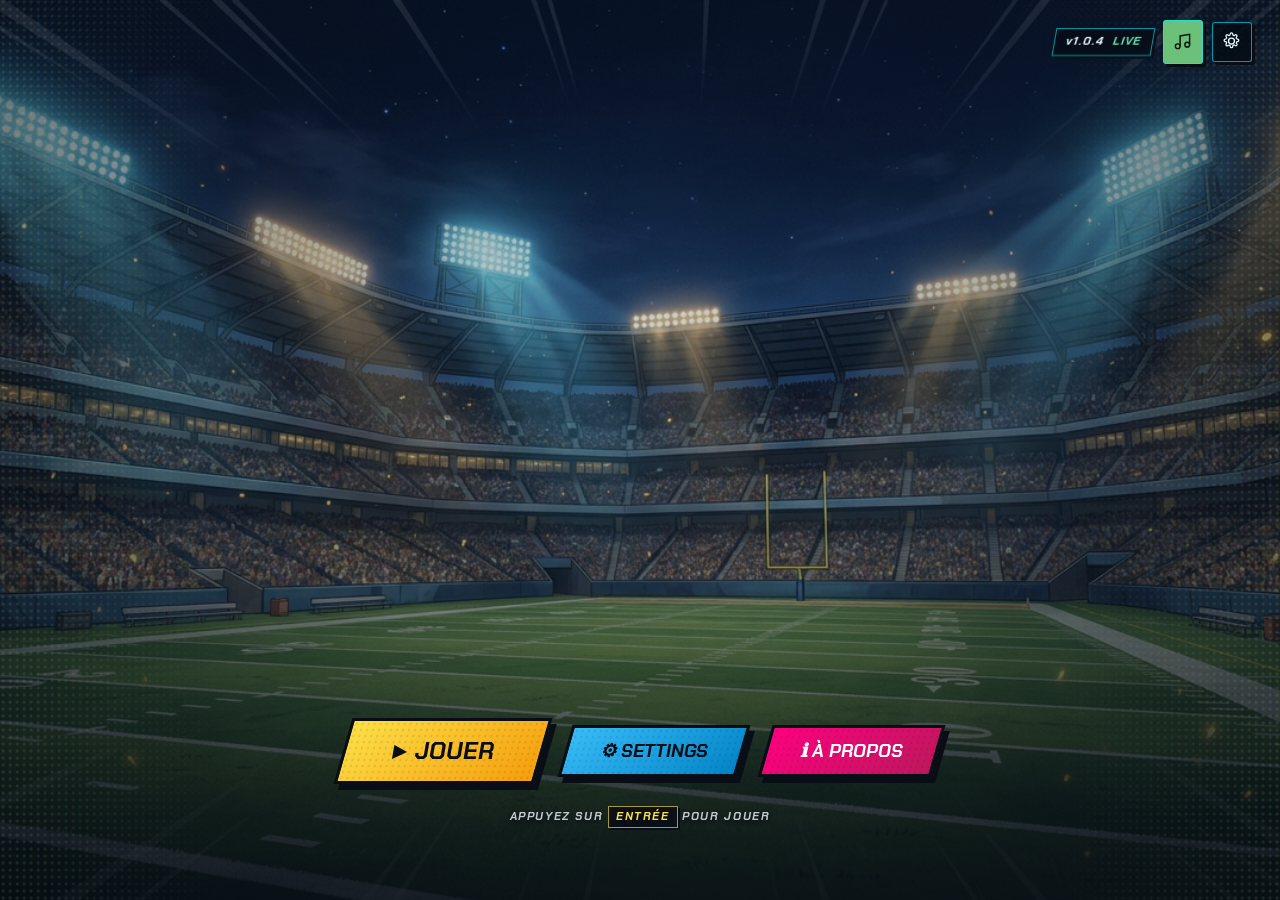
<file: index.html>
<!DOCTYPE html>
<html lang="fr">
<head>
<meta charset="UTF-8">
<meta name="viewport" content="width=device-width, initial-scale=1, viewport-fit=cover">
<title data-text="ui.static.documentTitle">Coach Tony - Tactical Football</title>
<link rel="preconnect" href="https://fonts.googleapis.com">
<link rel="preconnect" href="https://fonts.gstatic.com" crossorigin>
<link href="https://fonts.googleapis.com/css2?family=Chakra+Petch:ital,wght@0,600;0,700;1,700;1,900&family=Rajdhani:wght@400;500;600;700&display=swap" rel="stylesheet">
<link href="https://fonts.googleapis.com/css2?family=Oswald:wght@400;500;600;700&family=Work+Sans:wght@400;500;600&display=swap" rel="stylesheet">
  <link rel="stylesheet" href="styles/main.css?v=title-screen-1">
</head>
<body>
<div class="title-screen-overlay" id="title-screen-overlay" role="region" aria-labelledby="titleScreenHeading">
  <div class="title-screen-shade" aria-hidden="true"></div>
  <div class="title-embers" aria-hidden="true">
    <span style="--ember-x:7%;--ember-delay:-1s;--ember-duration:8s"></span>
    <span style="--ember-x:16%;--ember-delay:-5s;--ember-duration:11s"></span>
    <span style="--ember-x:25%;--ember-delay:-3s;--ember-duration:9s"></span>
    <span style="--ember-x:34%;--ember-delay:-8s;--ember-duration:13s"></span>
    <span style="--ember-x:43%;--ember-delay:-2s;--ember-duration:10s"></span>
    <span style="--ember-x:52%;--ember-delay:-7s;--ember-duration:12s"></span>
    <span style="--ember-x:61%;--ember-delay:-4s;--ember-duration:9s"></span>
    <span style="--ember-x:70%;--ember-delay:-9s;--ember-duration:14s"></span>
    <span style="--ember-x:79%;--ember-delay:-6s;--ember-duration:11s"></span>
    <span style="--ember-x:88%;--ember-delay:-1.5s;--ember-duration:10s"></span>
    <span style="--ember-x:94%;--ember-delay:-10s;--ember-duration:15s"></span>
  </div>

  <div class="title-utility-bar">
    <span class="title-version">v1.0.4 <b>LIVE</b></span>
    <button class="title-icon-button music-toggle" id="titleMusicToggle" type="button" aria-label="Activer la musique" title="Activer la musique" aria-pressed="false">
      <svg aria-hidden="true"><use href="assets/images/ui-icons.svg#music"></use></svg>
    </button>
    <button class="title-icon-button" id="titleSettingsToggle" type="button" aria-label="Paramètres" title="Paramètres" aria-expanded="false" aria-controls="settingsPanel">
      <svg aria-hidden="true"><use href="assets/images/ui-icons.svg#settings"></use></svg>
    </button>
  </div>

  <h1 class="visually-hidden" id="titleScreenHeading">ENDZONE BREAKER — Tactical Football</h1>
  <div class="title-logo-wrap" aria-hidden="true">
    <img class="title-game-logo" src="assets/images/game_logo.jpg" alt="">
  </div>

  <div class="title-menu">
    <div class="title-main-actions">
      <button class="title-action title-action-play" id="titlePlayBtn" type="button">
        <span>▶ JOUER</span>
      </button>
      <button class="title-action title-action-settings" id="titleSettingsBtn" type="button">
        <span>⚙ SETTINGS</span>
      </button>
      <button class="title-action title-action-about" id="titleAboutBtn" type="button" aria-expanded="false" aria-controls="titleAboutOverlay">
        <span>ℹ À PROPOS</span>
      </button>
    </div>
    <p class="title-enter-hint">APPUYEZ SUR <kbd>ENTRÉE</kbd> POUR JOUER</p>
  </div>

  <section class="title-about-overlay hidden" id="titleAboutOverlay" role="dialog" aria-modal="true" aria-labelledby="titleAboutHeading">
    <div class="title-about-backdrop" data-close-title-about></div>
    <div class="modal-frame title-about-frame">
      <span class="modal-texture" aria-hidden="true"></span>
      <div class="final-card">
        <button class="title-about-close" type="button" aria-label="Fermer la fenêtre À propos" data-close-title-about>×</button>
        <h2 id="titleAboutHeading">À PROPOS</h2>
        <p class="title-about-game">ENDZONE BREAKER<br><span>TACTICAL FOOTBALL</span></p>
        <p>Une expérience de football tactique nerveuse, un duel d'anticipation entre l'IA et toi.</p>
        <div class="title-rules">
          <h3>RÈGLES RAPIDES</h3>
          <ol>
            <li>Choisissez vos équipes puis lancez le coin toss.</li>
            <li>Lisez le down, la distance, la tendance adverse et appelez votre jeu.</li>
            <li>Gagnez du terrain, protégez le ballon et faites battre le chrono pour l’adversaire.</li>
            <li>À la fin du match, l’équipe avec le plus de points remporte le duel.</li>
          </ol>
        </div>
        <p class="title-credits"><b>CRÉDITS</b><br>ENDZONE BREAKER — Tactical Football<br>Conception, interface et direction artistique : EmirSelecto avec les bros Claude, ChatGPT et Copilot Github </p>
        <button class="action-btn" type="button" data-close-title-about>RETOUR AU MENU</button>
      </div>
    </div>
  </section>
</div>

<div class="wrap game-shell">
  <div class="field-outer" id="fieldOuter">
    <div class="stadium-crowd-tint" aria-hidden="true"></div>
    <div class="stadium-crowd-glow" aria-hidden="true"></div>
    <div class="stadium-flashes" aria-hidden="true"></div>
    <canvas class="stadium-crowd-flags" id="crowdFlagsCanvas" aria-hidden="true"></canvas>
    <canvas class="anime-vfx-canvas" id="animeVfxCanvas" aria-hidden="true"></canvas>
    <div class="field" id="field">
      <canvas class="tactical-canvas" id="tacticalCanvas" aria-hidden="true"></canvas>
      <div class="celebration-layer" id="celebrationLayer"></div>
      <div class="endzone left" id="endzoneLeft">COMÈTES</div>
      <div class="endzone right" id="endzoneRight">LOUPS</div>
      <div class="field-markings" id="fieldMarkings"></div>
      <div class="marker" id="firstDownMarker" role="img" aria-label="Ligne à gagner"></div>
      <div class="los-line" id="scrimmageLine" role="img" aria-label="Ligne de scrimmage"></div>
      <div class="ball-flight" id="ballMarker"></div>
    </div>
  </div>

  <div id="anime-cutin-overlay" aria-hidden="true">
    <div class="cutin-banner">
      <div class="cutin-content">
        <img class="cutin-logo" alt="">
        <div class="cutin-copy">
          <div class="cutin-title"></div>
          <div class="cutin-subtitle"></div>
        </div>
      </div>
    </div>
  </div>

  <main class="game-overlay">
    <div class="scoreboard">
      <div class="team-score player">
        <div class="team-banner-halftone" aria-hidden="true"></div>
        <img class="team-logo" id="scoreLogoPlayer" alt="">
        <div class="team-content">
          <div class="name" id="scoreNamePlayer"><span class="team-city"></span><span class="team-mascot" data-text="ui.static.playerTeamName">Comètes</span></div>
          <div class="timeouts" id="toPlayer" data-title="ui.static.timeoutTitle" title="Temps morts restants"></div>
        </div>
      </div>
      <div class="score-tile player">
        <div class="score-upright"><div class="val" id="scorePlayer">0</div></div>
      </div>
      <div class="clockbox">
        <span class="clock-chevron left" aria-hidden="true">❮</span>
        <div class="quarter" id="quarterLabel" data-text="ui.status.scoreboardQuarter1">1st QTR</div>
        <div class="time" id="clockLabel">05:00</div>
        <div class="clock-state" id="clockState"></div>
        <div class="broadcast-badge" data-text="ui.static.liveBroadcast">LIVE BROADCAST</div>
        <span class="clock-chevron right" aria-hidden="true">❯</span>
      </div>
      <div class="score-tile ai">
        <div class="score-upright"><div class="val" id="scoreAI">0</div></div>
      </div>
      <div class="team-score ai">
        <div class="team-banner-halftone" aria-hidden="true"></div>
        <img class="team-logo" id="scoreLogoAI" alt="">
        <div class="team-content">
          <div class="name" id="scoreNameAI"><span class="team-city"></span><span class="team-mascot" data-text="ui.static.aiTeamName">Loups de Fer</span></div>
          <div class="timeouts" id="toAI" data-title="ui.static.timeoutTitle" title="Temps morts restants"></div>
        </div>
      </div>
    </div>

    <div class="hud-tools" aria-label="Commandes du match">
      <button class="icon-button" id="settingsToggle" type="button" aria-label="Réglages" title="Réglages" aria-expanded="false" aria-controls="settingsPanel">
        <svg aria-hidden="true"><use href="assets/images/ui-icons.svg#settings"></use></svg>
      </button>
      <button class="icon-button" id="restartToggle" type="button" aria-label="Nouveau match" title="Nouveau match">
        <svg aria-hidden="true"><use href="assets/images/ui-icons.svg#restart"></use></svg>
      </button>
      <button class="icon-button music-toggle" id="musicToggle" type="button" aria-label="Activer la musique" title="Activer la musique" aria-pressed="false">
        <svg aria-hidden="true"><use href="assets/images/ui-icons.svg#music"></use></svg>
      </button>
      <span id="saveStatus" class="save-status" role="status"></span>
    </div>

    <div class="situation">
      <b id="downStatus">1st DOWN</b>
      <div class="situation-main"><span class="poss-tag" id="possTag">—</span><b id="downDistance">10 YDS TO GO</b><span class="spot-separator"> · </span><span class="spot-caption">ballon à</span> <b id="ballSpotLabel">--</b></div>
      <div id="situationExtra"></div>
    </div>
    <div class="phase-indicator" id="playPhaseBar" aria-live="polite" tabindex="-1">
      <span data-text="ui.static.phasePrefix">Phase :</span> <b id="playPhaseLabel">À vous de choisir</b>
    </div>

    <div class="result-box commentator-bubble" id="resultBox" aria-live="polite">
      <div class="commentator-portrait-wrapper" aria-hidden="true">
        <div class="commentator-portrait-card">
          <div class="commentator-card-frame">
            <div class="commentator-halftone"></div>
          </div>
        </div>
        <div class="commentator-portrait-window">
          <img class="commentator-portrait" alt="">
        </div>
      </div>
      <div class="commentator-dialogue-card">
        <div class="commentator-card-frame" aria-hidden="true">
          <div class="commentator-halftone"></div>
        </div>
        <div class="commentator-label" data-text="ui.static.liveCommentary" aria-hidden="true">LIVE COMMENTARY // COMMENTAIRE</div>
        <div class="result-copy" tabindex="0">
          <div class="headline" data-text="ui.static.openingHeadline">Coup d'envoi</div>
          <div class="explain" data-text="ui.static.openingExplain">Choisissez votre premier appel offensif pour lancer la partie.</div>
          <div class="commentary" id="resultCommentary"></div>
        </div>
      </div>
    </div>

    <section class="panel controls-panel overlay-panel playbook-hud" id="controlsPanel" aria-labelledby="controlsTitle">
      <div class="playbook-frame" aria-hidden="true"><div class="playbook-halftone"></div></div>
      <div class="playbook-toolbar" role="group" aria-label="Commandes du playbook" tabindex="0">
        <h2 class="playbook-label playbook-a11y-label" id="controlsTitle" data-text="ui.static.tacticalPlaybook">TACTICAL PLAYBOOK</h2>
        <div class="playbook-navigation" id="playbookNavigation"></div>
      </div>
      <div id="controlsBody"></div>
    </section>

    <section class="overlay-drawer overlay-panel hidden" id="settingsPanel" aria-labelledby="settingsTitle">
      <div class="drawer-heading">
        <h2 id="settingsTitle" data-text="ui.static.settingsTitle">Réglages</h2>
        <button class="icon-button drawer-close" type="button" aria-label="Fermer les réglages" data-close-panel="settingsPanel">
          <svg aria-hidden="true"><use href="assets/images/ui-icons.svg#close"></use></svg>
        </button>
      </div>
      <label class="setting-row"><span data-text="ui.static.speedLabel">Vitesse de lecture</span>
        <select id="animSpeedSelect">
          <option value="1">x1</option><option value="1.5">x1.5</option><option value="2">x2</option>
        </select>
      </label>
      <label class="setting-row" data-title="ui.static.tacticalCardsTitle" title="Affiche les forces (+) et faiblesses (−) sous chaque appel">
        <span data-text="ui.static.tacticalCards">Fiches tactiques</span><input type="checkbox" id="cardsToggle" checked>
      </label>
      <label class="setting-row"><span data-text="ui.static.sound">Effets sonores</span><input type="checkbox" id="audioEnabledToggle"></label>
      <label class="setting-row"><span data-text="ui.static.volume">Volume</span><input type="range" id="audioVolumeSlider" min="0" max="1" step="0.05"></label>
      <button class="action-btn secondary skip-animation" id="skipAnimBtn" data-text="ui.static.skipAnimation">Passer l'animation</button>
    </section>

    <section class="overlay-drawer overlay-panel trends-drawer hidden" id="trendsPanel" aria-labelledby="trendsTitle">
      <div class="drawer-heading">
        <h2 id="trendsTitle" data-text="ui.static.tendenciesTitle">Tendances tactiques</h2>
        <button class="icon-button drawer-close" type="button" aria-label="Fermer les tendances" data-close-panel="trendsPanel">
          <svg aria-hidden="true"><use href="assets/images/ui-icons.svg#close"></use></svg>
        </button>
      </div>
      <div class="stat-line"><span class="k" data-text="ui.static.playerOffenseTendency">Votre attaque (tout le match)</span><span class="v" id="tendRunPass">—</span></div>
      <div class="stat-line"><span class="k" data-text="ui.static.aiOffenseTendency">Attaque IA (tout le match)</span><span class="v" id="tendAIRunPass">—</span></div>
      <div class="meter"><div id="tendMeter" style="width:50%;"></div></div>
      <div class="stat-line"><span class="k" data-text="ui.static.predictabilityScore">Score de prévisibilité</span><span class="v" id="tendScore">0 / 100</span></div>
      <div class="stat-line"><span class="k" data-text="ui.static.opponentRead">Lecture récente de l'adversaire</span><span class="v" id="tendRead">—</span></div>
      <div class="tendency-explain" id="tendExplain"></div>
      <div class="play-group">
        <div class="label" id="historyLabel" data-text="ui.static.playHistory" data-text-values='{"team":"Comètes"}'>8 derniers appels offensifs ({team})</div>
        <div class="history-row" id="historyChips"></div>
      </div>
      <div class="drawer-actions">
        <label class="switch"><input type="checkbox" id="debugToggle"> <span data-text="ui.static.debugDetails">Mode debug (détails IA)</span></label>
        <label class="switch"><input type="checkbox" id="animDebugToggle"> <span data-text="ui.static.debugAnimation">Mode debug (animation)</span></label>
        <button class="action-btn secondary" id="runTestsBtn" data-text="ui.static.runBalanceTests">Lancer les tests d'équilibrage</button>
        <button class="action-btn secondary" id="saveMenuBtn" data-text="ui.static.save">Sauvegarde</button>
      </div>
      <details class="debug" id="animDebugPanel"><summary data-text="ui.static.animationDetails">Détails de l'animation en cours</summary><pre class="debuglog" id="animDebugLog">—</pre></details>
      <details class="debug" id="debugPanel"><summary data-text="ui.static.calculationDetails">Détails du dernier calcul IA</summary><pre class="debuglog" id="debugLog">—</pre></details>
      <details class="debug"><summary data-text="ui.static.matchJournal">Journal de match (coin toss, kickoffs, mi-temps)</summary><pre class="debuglog" id="matchLogEl">—</pre></details>
      <details class="debug"><summary data-text="ui.static.testJournal">Journal des tests d'équilibrage</summary><pre class="debuglog" id="testLog" data-text="ui.static.testJournalHint">Cliquez sur « Lancer les tests d'équilibrage » pour vérifier le système.</pre></details>
    </section>
  </main>
</div>

<div class="final-overlay hidden" id="pregameOverlay">
  <div class="modal-frame pregame-frame">
  <span class="modal-texture" aria-hidden="true"></span>
  <div class="final-card">
    <h2 data-text="ui.static.pregameTitle">Présentation du match</h2>
    <div id="pregameBody"></div>
    <div class="action-row" style="justify-content:center;">
      <button class="action-btn secondary" id="teamPickerToggle" data-text="ui.static.chooseTeams" onclick="toggleTeamPicker()">Choisir les équipes</button>
      <button class="action-btn" id="pregameStartBtn" data-text="ui.static.startCoinToss">Lancer le coin toss</button>
    </div>
    <div id="teamPicker" class="hidden">
      <div class="team-picker-toolbar">
        <label class="team-sort-label"><span data-text="ui.static.sortTeams">Trier par</span>
          <select id="teamSortSelect" onchange="renderTeamPicker()">
            <option value="overall" data-text="ui.static.sortOverall">Note globale</option><option value="offense" data-text="ui.static.sortOffense">Attaque</option>
            <option value="defense" data-text="ui.static.sortDefense">Défense</option><option value="name" data-text="ui.static.sortName">Nom</option>
          </select></label>
        <button class="action-btn secondary team-random" data-text="ui.static.randomTeams" onclick="randomizeTeams()">Tirage aléatoire</button>
      </div>
      <div id="teamPickerList" class="team-picker-list"></div>
      <div class="team-picker-hint" data-text="ui.static.teamPickerHint">« Vous » choisit votre équipe, « IA » celle de l'adversaire. Choisir la même équipe des deux côtés échange les rôles.</div>
    </div>
  </div>
  </div>
</div>

<div class="final-overlay hidden" id="choiceOverlay">
  <div class="modal-frame choice-frame">
  <span class="modal-texture" aria-hidden="true"></span>
  <div class="final-card">
    <h2 id="choiceTitle" data-text="ui.static.choiceDefaultTitle">Choix</h2>
    <div id="choiceBody" style="margin:12px 0 14px;color:var(--ink);font-size:0.9rem;line-height:1.45;"></div>
    <div class="action-row" id="choiceActions" style="justify-content:center;flex-wrap:wrap;"></div>
  </div>
  </div>
</div>

<div class="final-overlay hidden" id="tossOverlay">
  <div class="modal-frame toss-frame">
  <span class="modal-texture" aria-hidden="true"></span>
  <div class="final-card" id="tossCard">
    <h2 id="tossTitle" data-text="ui.static.coinTossTitle">Coin Toss</h2>
    <div class="toss-matchup">
      <div class="toss-team">
        <img class="toss-team-logo" id="tossTeamPlayerLogo" alt="">
        <div id="tossTeamPlayerName" data-text="ui.static.playerTeamName">Comètes</div>
      </div>
      <div id="coinEl">?</div>
      <div class="toss-team">
        <img class="toss-team-logo" id="tossTeamAILogo" alt="">
        <div id="tossTeamAIName" data-text="ui.static.aiTeamName">Loups de Fer</div>
      </div>
    </div>
    <div id="tossBody" style="color:var(--ink);font-size:0.92rem;margin-bottom:14px;min-height:1.4em;"></div>
    <div class="action-row" id="tossActions" style="justify-content:center;"></div>
    <div class="music-prompt music-prompt-toss">
      <span class="music-recommendation" data-text="ui.static.musicRecommendation">Pour une meilleure expérience, nous vous conseillons d'activer la musique.</span>
      <button class="action-btn music-toggle music-toggle-prominent" id="musicToggleToss" type="button" aria-pressed="false" data-text="ui.static.musicEnable">Activer la musique</button>
    </div>
  </div>
  </div>
</div>

<div class="drive-summary hidden" id="driveSummaryPanel">
  <div id="driveSummaryBody"></div>
  <span class="close-x" id="driveSummaryClose">✕</span>
</div>

<div class="final-overlay hidden" id="finalOverlay">
  <div class="modal-frame final-frame">
  <span class="modal-texture" aria-hidden="true"></span>
  <div class="final-card">
    <h2 id="finalTitle" data-text="ui.static.finalTitle">Fin du match</h2>
    <div class="score final-score" id="finalScore">
      <div class="final-score-team" id="finalTeamPlayer"><img id="finalLogoPlayer" alt=""><span id="finalPointsPlayer">0</span></div>
      <span aria-hidden="true">–</span>
      <div class="final-score-team" id="finalTeamAI"><span id="finalPointsAI">0</span><img id="finalLogoAI" alt=""></div>
    </div>
    <button class="action-btn" id="finalReset" data-text="ui.static.replay">Rejouer</button>
  </div>
  </div>
</div>


  <script src="scripts/loader.js?v=title-screen-1"></script>
</body>
</html>
</file>
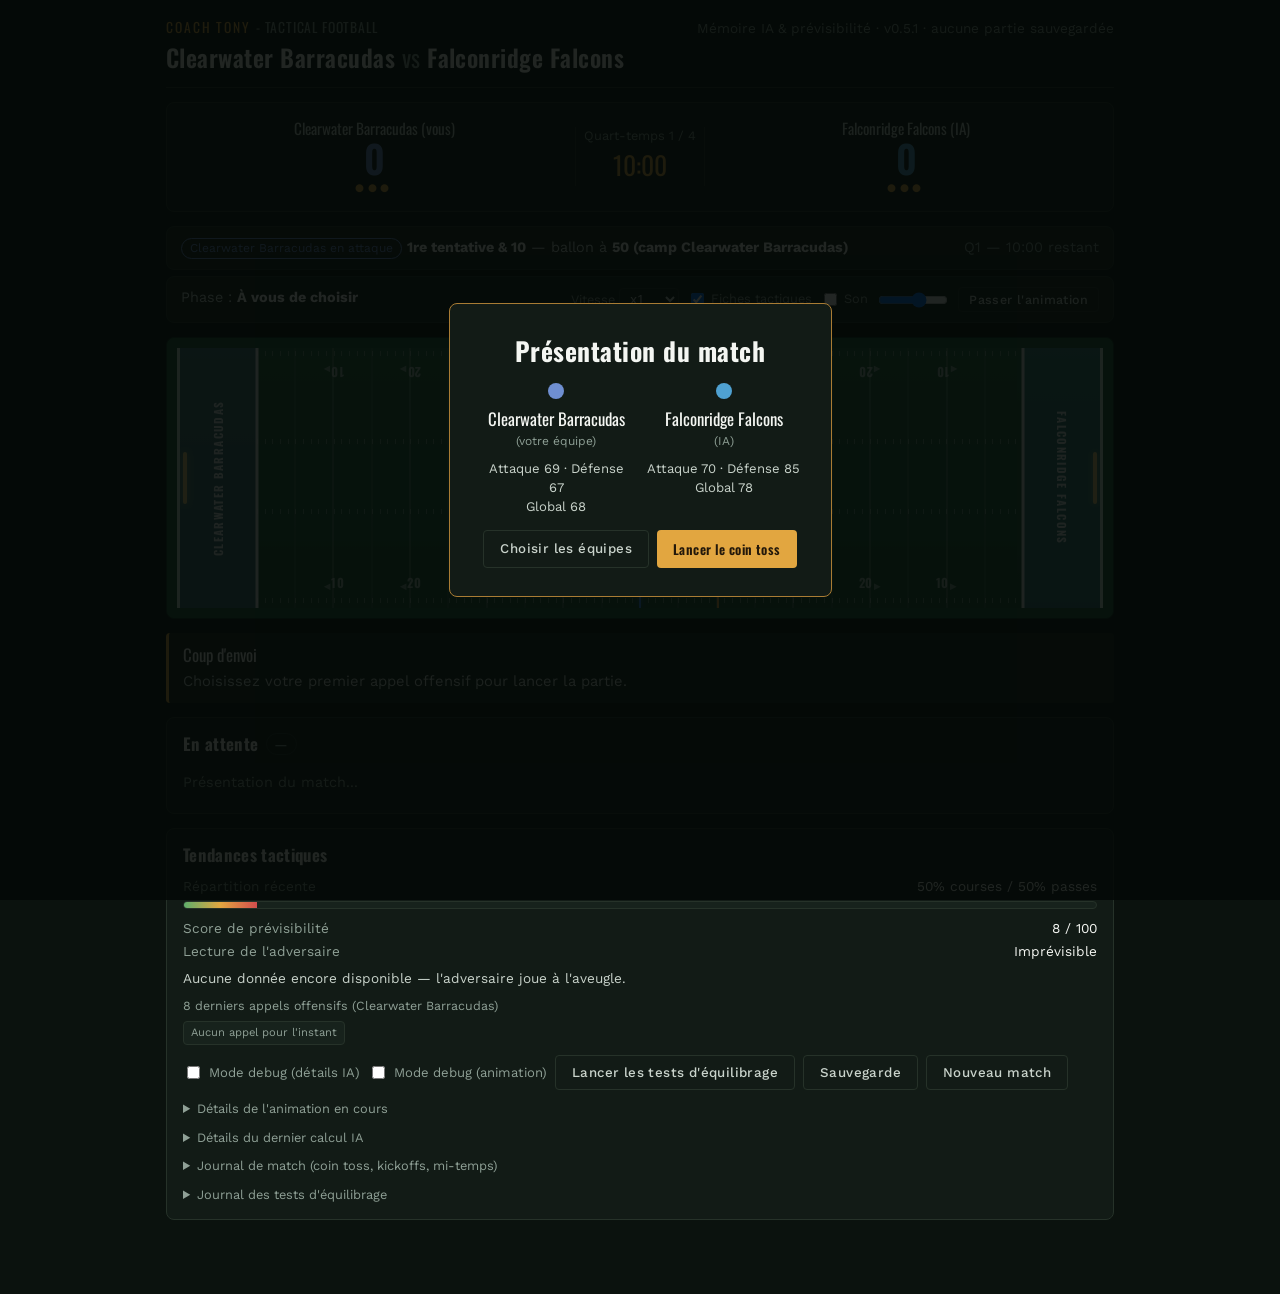
<file: Old/Coach Tony - Tactical Football - V1.4.html>
<!DOCTYPE html>
<html lang="fr">
<head>
<meta charset="UTF-8">
<meta name="viewport" content="width=device-width, initial-scale=1, viewport-fit=cover">
<title>Coach Tony - Tactical Football</title>
<link rel="preconnect" href="https://fonts.googleapis.com">
<link rel="preconnect" href="https://fonts.gstatic.com" crossorigin>
<link href="https://fonts.googleapis.com/css2?family=Oswald:wght@400;500;600;700&family=Work+Sans:wght@400;500;600&display=swap" rel="stylesheet">
<style>
  :root{
    --bg: #0b120e;
    --bg-panel: #121b16;
    --bg-panel-raised: #17221c;
    --turf: #1f5c3a;
    --turf-line: #d8ecdc;
    --chalk: #f4f6f2;
    --ink: #c9d3cb;
    --ink-dim: #8fa096;
    --gold: #e2a640;
    --gold-dim: #a97c34;
    --player-accent: #4fb0c6;
    --ai-accent: #c1553f;
    --danger: #d24d4d;
    --success: #5fae6b;
    --border: #263229;
    --radius-sm: 4px;
    --radius-md: 8px;
    font-size: 16px;
    box-sizing: border-box;
    padding-top: env(safe-area-inset-top, 0px);
    padding-bottom: env(safe-area-inset-bottom, 0px);
  }
  html{ scroll-padding-top: env(safe-area-inset-top, 0px); }
  @media (prefers-color-scheme: dark){
    :root:not([data-theme="light"]){
      --bg: #0b120e; --bg-panel: #121b16; --bg-panel-raised: #17221c;
    }
  }
  :root[data-theme="dark"]{
    --bg: #0b120e; --bg-panel: #121b16; --bg-panel-raised: #17221c;
  }
  *{ box-sizing: border-box; }
  body{
    margin:0;
    background: var(--bg);
    color: var(--ink);
    font-family: 'Work Sans', system-ui, -apple-system, sans-serif;
    line-height: 1.45;
    min-height: 100%;
  }
  h1,h2,h3,.display{
    font-family: 'Oswald', 'Arial Narrow', sans-serif;
    color: var(--chalk);
    letter-spacing: 0.02em;
    margin: 0;
  }
  .wrap{
    max-width: 980px;
    margin: 0 auto;
    padding: 18px 16px 60px;
  }
  header.top{
    display:flex;
    align-items:baseline;
    justify-content:space-between;
    flex-wrap: wrap;
    gap: 8px;
    margin-bottom: 14px;
    border-bottom: 1px solid var(--border);
    padding-bottom: 12px;
  }
  header.top h1{ font-size: 1.5rem; font-weight:600; }
  header.top .tag{ color: var(--ink-dim); font-size: 0.85rem; }

  /* Scoreboard */
  .scoreboard{
    display:grid;
    grid-template-columns: 1fr auto 1fr;
    align-items:center;
    gap: 10px;
    background: var(--bg-panel);
    border: 1px solid var(--border);
    border-radius: var(--radius-md);
    padding: 14px 16px;
    margin-bottom: 14px;
  }
  .team-score{ text-align:center; }
  .team-score .name{ font-family:'Oswald',sans-serif; font-size:0.95rem; color:var(--ink); }
  .team-score .val{ font-family:'Oswald',sans-serif; font-size:2.4rem; font-weight:600; color:var(--chalk); line-height:1; }
  .team-score.player .val{ color: var(--player-accent); }
  .team-score.ai .val{ color: var(--ai-accent); }
  .clockbox{ text-align:center; padding: 0 8px; border-left:1px solid var(--border); border-right:1px solid var(--border); }
  .clockbox .quarter{ font-size:0.8rem; color: var(--ink-dim); }
  .clockbox .time{ font-family:'Oswald',sans-serif; font-size:1.6rem; color: var(--gold); }

  .situation{
    display:flex; justify-content:space-between; flex-wrap:wrap; gap:6px;
    font-size: 0.9rem; color: var(--ink);
    background: var(--bg-panel-raised);
    border:1px solid var(--border);
    border-radius: var(--radius-md);
    padding: 10px 14px;
    margin-bottom: 14px;
  }
  .situation b{ color: var(--chalk); }
  .poss-tag{
    display:inline-block; padding:1px 8px; border-radius: 999px; font-size:0.75rem;
    border:1px solid var(--border);
  }
  .poss-tag.player{ color:var(--player-accent); border-color:var(--player-accent); }
  .poss-tag.ai{ color:var(--ai-accent); border-color:var(--ai-accent); }

  /* Field */
  .field-outer{
    background: var(--turf);
    border-radius: var(--radius-md);
    border: 1px solid #0e3220;
    padding: 10px;
    margin-bottom: 14px;
    overflow-x:auto;
  }
  .field{
    position:relative;
    height: 260px;
    min-width: 560px;
    background-image:
      linear-gradient(180deg, rgba(255,255,255,0.03), transparent 40%, transparent 60%, rgba(0,0,0,0.12));
    border-left: 3px solid var(--turf-line);
    border-right: 3px solid var(--turf-line);
    overflow: hidden;
  }
  @media (max-width: 560px){
    .field{ height: 190px; }
  }
  .field .endzone{
    position:absolute; top:0; bottom:0; width:calc(100% / 12);
    display:flex; align-items:center; justify-content:center; letter-spacing:0.12em; font-weight:700;
    font-family:'Oswald',sans-serif; font-size:0.7rem; color: var(--turf-line);
    writing-mode: vertical-rl;
  }
  .field .endzone.left{ left:0; background: rgba(79,176,198,0.18); writing-mode: vertical-rl; transform: rotate(180deg); }
  .field .endzone.right{ right:0; background: rgba(193,85,63,0.18); }
  /* Marquages du terrain (Phase 3) : lignes tous les 5 yards, numéros 10-50-10,
     hash marks tous les yards, poteaux aux lignes de fond. */
  .field-markings{ position:absolute; inset:0; pointer-events:none; z-index:1; }
  .field-markings .yl{ position:absolute; top:0; bottom:0; width:1px; background: rgba(255,255,255,0.16); transform: translateX(-0.5px); }
  .field-markings .yl.major{ background: rgba(255,255,255,0.32); }
  .field-markings .yl.goal{ width:3px; background: rgba(255,255,255,0.85); transform: translateX(-1.5px); }
  .field-markings .yl.mid{ background: rgba(255,255,255,0.45); }
  .field-markings .ynum{ position:absolute; transform: translateX(-50%); font-family:'Oswald',sans-serif; font-weight:700;
    font-size:0.78rem; color: rgba(255,255,255,0.55); letter-spacing:0.04em; line-height:1; white-space:nowrap; }
  .field-markings .ynum.top{ top:7%; transform: translateX(-50%) rotate(180deg); }
  .field-markings .ynum.bottom{ bottom:7%; }
  .field-markings .ynum .arr{ font-size:0.5rem; vertical-align:middle; opacity:0.8; margin:0 1px; }
  .field-markings .hash{ position:absolute; height:5px; background-image: repeating-linear-gradient(90deg, rgba(255,255,255,0.32) 0 1px, transparent 1px 1%); }
  .field-markings .goalpost{ position:absolute; top:40%; height:20%; width:4px; background:#f2d27a; border-radius:2px; box-shadow:0 0 6px rgba(242,210,122,0.5); transform: translateX(-2px); }
  .celebration-layer{ position:absolute; inset:0; pointer-events:none; z-index:22; overflow:hidden; }
  .confetti{ position:absolute; top:0; left:0; width:7px; height:11px; border-radius:1px; will-change: transform, opacity; }
  .confetti.round{ border-radius:50%; width:6px; height:6px; }
  .mini-football{ position:absolute; top:0; left:0; width:20px; height:12px; margin:-6px 0 0 -10px; border-radius:50%;
    background: radial-gradient(ellipse at 40% 35%, #a5602d, #6b3a1c 70%); border:1px solid #2c1608; will-change: transform, opacity; }
  .mini-football::after{ content:''; position:absolute; left:6px; right:6px; top:5px; height:1px; background:#f4f6f2; box-shadow: 0 -2px 0 -0.5px transparent; }
  .event-banner.touchdown{ border-color: var(--gold); color: var(--gold); font-size:2rem; letter-spacing:0.14em; padding:10px 28px;
    box-shadow: 0 0 26px rgba(226,166,64,0.55); text-shadow: 0 0 12px rgba(226,166,64,0.6); }
  .field .marker{
    position:absolute; top:0; bottom:0; width:2px; background: var(--gold);
    transition: left 650ms ease; z-index:4;
  }
  .field .marker.flash{ animation: markerFlash 1s ease; }
  @keyframes markerFlash{
    0%,100%{ box-shadow:none; }
    30%{ box-shadow: 0 0 14px 4px rgba(226,166,64,0.9); }
  }
  .field .ball{
    position:absolute; top:50%; width:14px; height:14px; margin-left:-7px; margin-top:-7px;
    border-radius:50%; background: var(--chalk); border:2px solid #3a2a12;
    box-shadow:0 0 6px rgba(0,0,0,0.4);
    transition: left 220ms ease-out;
  }
  .field .yardlabel{
    position:absolute; bottom:2px; font-size:0.6rem; color: rgba(255,255,255,0.5); transform: translateX(-50%);
  }
  .field .lane-hint{
    position:absolute; left:6%; right:6%; height:1px; background: rgba(255,255,255,0.06);
  }
  .field .los-line{
    position:absolute; top:0; bottom:0; width:2px; background: #3f8ef5;
    box-shadow: 0 0 6px rgba(63,142,245,0.7); z-index:3; margin-left:-1px;
    transition: left 220ms ease-out;
  }
  .field .los-line.pop{ animation: losPop 480ms ease; }
  @keyframes losPop{
    0%{ transform: scaleY(1); box-shadow: 0 0 6px rgba(63,142,245,0.7); }
    25%{ transform: scaleY(1.15); box-shadow: 0 0 18px 4px rgba(63,142,245,0.95); }
    100%{ transform: scaleY(1); box-shadow: 0 0 6px rgba(63,142,245,0.7); }
  }
  .field .ball.pop{ animation: ballPop 420ms ease; }
  @keyframes ballPop{
    0%{ transform: scale(1); }
    30%{ transform: scale(1.6); }
    100%{ transform: scale(1); }
  }

  .player-dot{
    position:absolute; width:18px; height:18px; margin-left:-9px; margin-top:-9px;
    border-radius:50%; z-index:6; box-shadow:0 2px 4px rgba(0,0,0,0.45);
    display:flex; align-items:center; justify-content:center;
    font-size:0.55rem; font-family:'Oswald',sans-serif; color:#0b120e; font-weight:600;
    border: 2px solid rgba(0,0,0,0.35);
  }
  .player-dot.offense{ background: var(--player-accent); }
  .player-dot.defense{ background: var(--ai-accent); }
  .player-dot.carrier{ box-shadow: 0 0 0 3px rgba(226,166,64,0.55), 0 2px 4px rgba(0,0,0,0.45); }
  .player-dot.mini{ width:11px; height:11px; margin-left:-5.5px; margin-top:-5.5px; font-size:0.4rem; opacity:0.92; }
  .player-dot.mini.qb{ box-shadow: 0 0 0 2px rgba(226,166,64,0.6), 0 2px 4px rgba(0,0,0,0.45); }
  .ball-flight{
    position:absolute; width:17px; height:10px; margin-left:-8.5px; margin-top:-5px;
    z-index:7; pointer-events:none; transform-origin:center;
    clip-path:polygon(0 50%,8% 22%,25% 4%,50% 0,75% 4%,92% 22%,100% 50%,92% 78%,75% 96%,50% 100%,25% 96%,8% 78%);
    background:linear-gradient(180deg,#9a5b32 0%,#713a1c 38%,#512610 100%);
    box-shadow:0 2px 4px rgba(0,0,0,0.65), inset 0 1px 1px rgba(255,215,170,0.45);
    transition:opacity 180ms ease;
  }
  .ball-flight::before{
    content:""; position:absolute; left:12%; top:47%; width:76%; height:1.5px;
    background:#f3e5c9; box-shadow:0 0 1px rgba(0,0,0,0.8);
  }
  .ball-flight::after{
    content:""; position:absolute; left:44%; top:27%; width:12%; height:46%;
    background:repeating-linear-gradient(90deg,transparent 0 1px,#f3e5c9 1px 2px);
    box-shadow:0 0 1px rgba(0,0,0,0.8);
  }
  .ball-flight[data-mode="inflight"], .ball-flight[data-mode="toss"]{ filter:brightness(1.12); }
  .ball-flight[data-mode="loose"]{ filter:brightness(1.22); }
  .ball-flight.fade{ opacity:0; }
  .tackle-impact{
    position:absolute; width:26px; height:26px; margin-left:-13px; margin-top:-13px;
    border-radius:50%; z-index:8; pointer-events:none;
    background: radial-gradient(circle, rgba(244,246,242,0.85) 0%, rgba(244,246,242,0) 70%);
    animation: impactPulse 420ms ease-out forwards;
  }
  @keyframes impactPulse{
    0%{ transform:scale(0.3); opacity:1; }
    100%{ transform:scale(2.2); opacity:0; }
  }
  .field-outer.big-play-pulse{ animation: bigPlayPulse 480ms ease-out; }
  @keyframes bigPlayPulse{
    0%{ transform:scale(1); }
    35%{ transform:scale(1.012); }
    100%{ transform:scale(1); }
  }
  .field-outer.turnover-flash{ animation: turnoverFlash 650ms ease-out; }
  @keyframes turnoverFlash{
    0%{ box-shadow: inset 0 0 0 4px rgba(210,77,77,0); }
    25%{ box-shadow: inset 0 0 0 4px rgba(210,77,77,0.85); }
    100%{ box-shadow: inset 0 0 0 4px rgba(210,77,77,0); }
  }
  .team-score .val.score-pulse{ animation: scorePulse 700ms ease-out; }
  @keyframes scorePulse{
    0%{ transform:scale(1); text-shadow:none; }
    30%{ transform:scale(1.35); text-shadow:0 0 14px var(--gold); }
    100%{ transform:scale(1); text-shadow:none; }
  }

  /* Bannières d'événement (BIG PLAY / TURNOVER / SCORE / CLUTCH / FIRST DOWN / lecture tactique) */
  .event-banner-layer{
    position:absolute; inset:0; display:flex; flex-direction:column; align-items:center; justify-content:center;
    gap:8px; pointer-events:none; z-index:20; overflow:hidden;
  }
  .event-banner{
    font-family:'Oswald',sans-serif; font-weight:700; letter-spacing:0.06em;
    padding:8px 22px; border-radius:6px; font-size:1.15rem; color:var(--chalk);
    background: rgba(10,16,12,0.82); border:1px solid rgba(255,255,255,0.25);
    opacity:0; transform: translateY(-8px) scale(0.92);
    animation: bannerPop var(--banner-ms, 1.6s) ease forwards;
    text-align:center; white-space:nowrap;
  }
  .event-banner.bigPlay{ border-color: var(--gold); color: var(--gold); }
  .event-banner.turnover{ border-color: var(--danger); color: #ff8a8a; }
  .event-banner.nocatch{ border-color: var(--danger); background: rgba(190,32,32,0.88); color:#fff; font-size:1.5rem; letter-spacing:0.12em; }
  .event-banner.score{ border-color: var(--success); color: #8fe39c; font-size:1.35rem; }
  .event-banner.clutch{ border-color: #d9b23f; color:#f2d27a; box-shadow:0 0 18px rgba(217,178,63,0.35); }
  .event-banner.firstdown{ border-color: var(--gold); color: var(--gold); font-size:1rem; }
  .event-banner.tactical{ font-size:0.85rem; color:var(--ink); border-color:var(--border); font-weight:600; letter-spacing:0.03em; }
  @keyframes bannerPop{
    0%{ opacity:0; transform:translateY(-8px) scale(0.9); }
    12%{ opacity:1; transform:translateY(0) scale(1.04); }
    20%{ transform:translateY(0) scale(1); }
    82%{ opacity:1; }
    100%{ opacity:0; transform:translateY(-6px) scale(0.97); }
  }

  /* Récapitulatif de drive */
  .drive-summary{
    position:fixed; left:50%; bottom:18px; transform:translateX(-50%);
    background: var(--bg-panel); border:1px solid var(--gold-dim); border-radius: var(--radius-md);
    padding:10px 16px; z-index:40; max-width:92vw; box-shadow:0 6px 20px rgba(0,0,0,0.4);
    font-size:0.85rem; color:var(--ink); display:flex; align-items:center; gap:14px;
  }
  .drive-summary b{ color:var(--chalk); }
  .drive-summary .close-x{
    cursor:pointer; color:var(--ink-dim); font-size:1rem; padding:2px 6px; border-radius:4px;
  }
  .drive-summary .close-x:hover{ color:var(--chalk); background:var(--bg-panel-raised); }
  .field .yardline-number{
    position:absolute; bottom:4px; font-family:'Oswald',sans-serif; font-size:0.62rem;
    color: rgba(255,255,255,0.45); transform: translateX(-50%);
  }

  /* Marque + sauvegarde */
  .brand{ font-family:'Oswald',sans-serif; font-size:0.85rem; letter-spacing:0.14em; text-transform:uppercase; color: var(--gold); margin-bottom:2px; }
  .brand span{ color: var(--ink-dim); letter-spacing:0.06em; }
  .save-status{ color: var(--ink-dim); }
  .save-status.ok{ color:#8fe39c; }
  .save-status.warn{ color:#f2d27a; }
  .save-code{ width:100%; min-height:90px; background: rgba(0,0,0,0.35); color: var(--ink); border:1px solid var(--border); border-radius: var(--radius-sm); font-family: ui-monospace, monospace; font-size:0.72rem; padding:8px; box-sizing:border-box; resize:vertical; }

  /* Gestion du match (Phase 3) */
  .team-score .timeouts{ font-size:0.72rem; letter-spacing:0.3em; color: var(--gold); margin-top:3px; }
  .clockbox .clock-state{ font-size:0.68rem; color: var(--ink-dim); margin-top:3px; letter-spacing:0.02em; }
  .clockbox .clock-state.running{ color:#8fe39c; }
  .clock-controls{ margin-bottom:12px; padding-bottom:10px; border-bottom:1px dashed var(--border); }
  .clock-controls .action-row{ align-items:center; flex-wrap:wrap; gap:8px; }
  .clock-info{ font-size:0.78rem; color:var(--ink-dim); margin-top:6px; line-height:1.4; }
  .clock-info.warn{ color:#f2d27a; }
  .tempo-seg{ display:inline-flex; border:1px solid var(--border); border-radius: var(--radius-sm); overflow:hidden; }
  .tempo-seg button{ background:transparent; color:var(--ink); border:0; border-right:1px solid var(--border); padding:7px 11px; font-size:0.8rem; cursor:pointer; font-family:'Work Sans',sans-serif; }
  .tempo-seg button:last-child{ border-right:0; }
  .tempo-seg button.on{ background: var(--gold); color:#23180a; font-weight:600; }
  button.action-btn:disabled{ opacity:0.45; cursor:not-allowed; }
  .coach-note{ font-size:0.8rem; color:var(--ink); margin:6px 0 10px; }
  .coach-note b{ color: var(--gold); }

  /* Sélection des équipes */
  .team-picker-list{ max-height:300px; overflow:auto; border:1px solid var(--border); border-radius: var(--radius-sm); }
  .team-table{ width:100%; border-collapse:collapse; font-size:0.8rem; }
  .team-table th{ position:sticky; top:0; background: var(--bg-panel-raised); color:var(--ink-dim); font-weight:600; text-align:left; padding:6px 8px; font-size:0.72rem; }
  .team-table td{ padding:5px 8px; border-top:1px solid var(--border); color:var(--ink); white-space:nowrap; }
  .team-table td.prof{ color:var(--ink-dim); font-size:0.74rem; }
  .team-table tr.is-player td{ background: rgba(79,176,198,0.10); }
  .team-table tr.is-ai td{ background: rgba(193,85,63,0.10); }
  .team-table .tdot{ display:inline-block; width:10px; height:10px; border-radius:50%; margin-right:7px; vertical-align:middle; }
  .team-table td.pick{ text-align:right; }
  .mini-btn{ font-family:'Work Sans',sans-serif; font-size:0.72rem; padding:3px 8px; margin-left:4px; border-radius:4px; cursor:pointer;
    background: var(--bg-panel-raised); color: var(--ink); border:1px solid var(--border); }
  .mini-btn:hover{ border-color: var(--gold-dim); }
  .mini-btn.on{ background: var(--player-accent); color:#0b120e; border-color: transparent; font-weight:600; }
  .mini-btn.ai.on{ background: var(--ai-accent); }

  /* Controls */
  .panel{
    background: var(--bg-panel);
    border:1px solid var(--border);
    border-radius: var(--radius-md);
    padding: 14px 16px;
    margin-bottom: 14px;
  }
  .panel h2{ font-size:1.05rem; margin-bottom:10px; display:flex; align-items:center; gap:8px; }
  .panel h2 .who{ font-size:0.7rem; padding:2px 8px; border-radius:999px; border:1px solid var(--border); color: var(--ink-dim); }

  .play-group{ margin-bottom: 10px; }
  .play-group > .label{ font-size:0.78rem; color: var(--ink-dim); margin-bottom:6px; }
  .play-buttons{ display:flex; flex-wrap:wrap; gap:6px; }
  button.play-btn{
    background: var(--bg-panel-raised);
    border: 1px solid var(--border);
    color: var(--ink);
    padding: 8px 12px;
    border-radius: var(--radius-sm);
    font-size: 0.85rem;
    cursor:pointer;
    font-family:'Work Sans',sans-serif;
    transition: border-color .12s ease, transform .06s ease;
  }
  button.play-btn:hover{ border-color: var(--gold-dim); }
  .play-buttons{ display:grid; grid-template-columns: repeat(auto-fill, minmax(190px, 1fr)); }
  button.play-btn{ display:flex; flex-direction:column; align-items:flex-start; justify-content:flex-start; gap:3px; text-align:left; }
  button.play-btn .pb-name{ font-weight:600; }
  button.play-btn .pb-card{ font-size:0.7rem; color: var(--ink-dim); line-height:1.3; white-space: pre-line; }
  .cards-hidden button.play-btn .pb-card{ display:none; }
  button.play-btn:active{ transform: scale(0.97); }
  button.play-btn.run{ border-left: 3px solid var(--success); }
  button.play-btn.pass{ border-left: 3px solid var(--player-accent); }
  button.play-btn.def{ border-left: 3px solid var(--ai-accent); }

  .action-row{ display:flex; flex-wrap:wrap; gap:8px; margin-top: 8px; }
  button.action-btn{
    background: var(--gold);
    color: #23180a;
    border:none;
    padding: 9px 16px;
    border-radius: var(--radius-sm);
    font-weight:600;
    cursor:pointer;
    font-family:'Oswald',sans-serif;
    letter-spacing: 0.03em;
  }
  button.action-btn.secondary{
    background: transparent; color: var(--ink); border:1px solid var(--border);
    font-family:'Work Sans',sans-serif; font-weight:500;
  }

  /* Result / tendencies */
  .result-box{
    border-left: 3px solid var(--gold);
    background: var(--bg-panel-raised);
    padding: 10px 14px;
    border-radius: var(--radius-sm);
    margin-bottom: 14px;
    font-size: 0.92rem;
  }
  .result-box .headline{ font-family:'Oswald',sans-serif; color:var(--chalk); font-size:1.05rem; margin-bottom:4px; }
  .result-box .explain{ color: var(--ink); }
  .result-box .commentary{
    margin-top:8px; padding-top:8px; border-top: 1px dashed var(--border);
    color: var(--gold); font-style: italic; font-size: 0.95rem; display:none;
  }
  .result-box .commentary.show{ display:block; }
  .result-box .commentary::before{ content: "🎙️ "; font-style: normal; }
  .result-box.flash-positive{ animation: positiveFlash 550ms ease; }
  @keyframes positiveFlash{
    0%{ background: rgba(95,174,107,0.28); }
    100%{ background: var(--bg-panel-raised); }
  }

  .history-row{ display:flex; gap:4px; flex-wrap:wrap; margin: 6px 0 10px; }
  .chip{
    font-size:0.7rem; padding:3px 7px; border-radius:4px;
    background: var(--bg-panel-raised); border:1px solid var(--border); color: var(--ink-dim);
  }
  .chip.run{ border-color: var(--success); color: var(--success); }
  .chip.pass{ border-color: var(--player-accent); color: var(--player-accent); }

  .meter{
    height: 8px; border-radius: 999px; background: var(--bg-panel-raised);
    overflow:hidden; border:1px solid var(--border); margin: 4px 0 10px;
  }
  .meter > div{ height:100%; background: linear-gradient(90deg, var(--success), var(--gold), var(--danger)); }

  .stat-line{ display:flex; justify-content:space-between; font-size:0.85rem; margin:3px 0; }
  .stat-line .k{ color: var(--ink-dim); }
  .stat-line .v{ color: var(--chalk); }

  details.debug{ margin-top:10px; }
  details.debug summary{ cursor:pointer; color: var(--ink-dim); font-size:0.8rem; }
  pre.debuglog{
    background:#08100b; border:1px solid var(--border); border-radius: var(--radius-sm);
    padding:10px; font-size:0.72rem; color: var(--success); max-height:280px; overflow:auto; white-space:pre-wrap;
  }
  .toprow{ display:flex; gap:8px; flex-wrap:wrap; align-items:center; margin-bottom:10px; }
  label.switch{ display:flex; align-items:center; gap:6px; font-size:0.82rem; color: var(--ink-dim); }

  .final-overlay{
    position:fixed; inset:0; background: rgba(4,8,6,0.88);
    display:flex; align-items:center; justify-content:center; z-index:50; padding:20px;
  }
  .final-card{
    background: var(--bg-panel); border:1px solid var(--gold-dim); border-radius: var(--radius-md);
    padding: 28px 30px; text-align:center; max-width: 420px;
  }
  .final-card h2{ font-size:1.6rem; margin-bottom:10px; }
  .final-card .score{ font-size:2.2rem; color:var(--gold); margin-bottom:14px; }
  .hidden{ display:none !important; }
  #coinEl{ transition:none; }
  #coinEl.spin{ animation: coinSpin 1.2s linear; }
  @keyframes coinSpin{
    0%{ transform: rotateY(0deg) scale(1); }
    50%{ transform: rotateY(540deg) scale(1.15); }
    100%{ transform: rotateY(1080deg) scale(1); }
  }

  @media (max-width: 560px){
    .scoreboard{ grid-template-columns: 1fr auto 1fr; padding:10px; }
    .team-score .val{ font-size:1.8rem; }
  }
</style>
</head>
<body>
<div class="wrap">
  <header class="top">
    <div>
      <div class="brand">Coach Tony <span>- Tactical Football</span></div>
      <h1><span id="headerTeamPlayer">Comètes</span> <span style="color:var(--ink-dim);font-weight:400;">vs</span> <span id="headerTeamAI">Loups de Fer</span></h1>
    </div>
    <div class="tag">Mémoire IA &amp; prévisibilité · <span id="versionTag"></span> · <span id="saveStatus" class="save-status"></span></div>
  </header>

  <div class="scoreboard">
    <div class="team-score player">
      <div class="name" id="scoreNamePlayer">Comètes (vous)</div>
      <div class="val" id="scorePlayer">0</div>
      <div class="timeouts" id="toPlayer" title="Temps morts restants"></div>
    </div>
    <div class="clockbox">
      <div class="quarter" id="quarterLabel">1er quart-temps</div>
      <div class="time" id="clockLabel">05:00</div>
      <div class="clock-state" id="clockState"></div>
    </div>
    <div class="team-score ai">
      <div class="name" id="scoreNameAI">Loups de Fer (IA)</div>
      <div class="val" id="scoreAI">0</div>
      <div class="timeouts" id="toAI" title="Temps morts restants"></div>
    </div>
  </div>

  <div class="situation">
    <div><span class="poss-tag" id="possTag">—</span> <b id="downDistance">1st &amp; 10</b> — ballon à <b id="ballSpotLabel">--</b></div>
    <div id="situationExtra" style="color:var(--ink-dim);"></div>
  </div>
  <div class="situation" id="playPhaseBar" style="margin-top:-8px;">
    <div>Phase : <b id="playPhaseLabel">À vous de choisir</b></div>
    <div style="display:flex;align-items:center;gap:8px;flex-wrap:wrap;">
      <label style="font-size:0.8rem;color:var(--ink-dim);">Vitesse
        <select id="animSpeedSelect" style="background:var(--bg-panel-raised);color:var(--ink);border:1px solid var(--border);border-radius:4px;padding:2px 6px;">
          <option value="1">x1</option>
          <option value="1.5">x1.5</option>
          <option value="2">x2</option>
        </select>
      </label>
      <label style="font-size:0.8rem;color:var(--ink-dim);display:flex;align-items:center;gap:4px;" title="Affiche les forces (+) et faiblesses (−) sous chaque appel">
        <input type="checkbox" id="cardsToggle" checked> Fiches tactiques
      </label>
      <label style="font-size:0.8rem;color:var(--ink-dim);display:flex;align-items:center;gap:4px;">
        <input type="checkbox" id="audioEnabledToggle"> Son
      </label>
      <input type="range" id="audioVolumeSlider" min="0" max="1" step="0.05" style="width:70px;" title="Volume">
      <button class="action-btn secondary" id="skipAnimBtn" style="padding:4px 10px;font-size:0.78rem;">Passer l'animation</button>
    </div>
  </div>

  <div class="field-outer" id="fieldOuter">
    <div class="field" id="field">
      <div class="endzone left" id="endzoneLeft">COMÈTES</div>
      <div class="endzone right" id="endzoneRight">LOUPS</div>
      <div class="field-markings" id="fieldMarkings"></div>
      <div class="marker" id="firstDownMarker"></div>
      <div class="los-line" id="scrimmageLine"></div>
      <div class="ball" id="ballMarker"></div>
      <div class="celebration-layer" id="celebrationLayer"></div>
      <div class="event-banner-layer" id="eventBannerLayer"></div>
    </div>
  </div>

  <div class="result-box" id="resultBox">
    <div class="headline">Coup d'envoi</div>
    <div class="explain">Choisissez votre premier appel offensif pour lancer la partie.</div>
    <div class="commentary" id="resultCommentary"></div>
  </div>

  <div class="panel" id="controlsPanel">
    <h2 id="controlsTitle">Appel offensif <span class="who" id="controlsWho">Comètes</span></h2>
    <div id="controlsBody"></div>
  </div>

  <div class="panel">
    <h2>Tendances tactiques</h2>
    <div class="stat-line"><span class="k">Répartition récente</span><span class="v" id="tendRunPass">—</span></div>
    <div class="meter"><div id="tendMeter" style="width:50%;"></div></div>
    <div class="stat-line"><span class="k">Score de prévisibilité</span><span class="v" id="tendScore">0 / 100</span></div>
    <div class="stat-line"><span class="k">Lecture de l'adversaire</span><span class="v" id="tendRead">—</span></div>
    <div style="font-size:0.85rem;color:var(--ink);margin:8px 0;" id="tendExplain"></div>
    <div class="play-group">
      <div class="label" id="historyLabel">8 derniers appels offensifs (Comètes)</div>
      <div class="history-row" id="historyChips"></div>
    </div>

    <div class="toprow">
      <label class="switch"><input type="checkbox" id="debugToggle"> Mode debug (détails IA)</label>
      <label class="switch"><input type="checkbox" id="animDebugToggle"> Mode debug (animation)</label>
      <button class="action-btn secondary" id="runTestsBtn">Lancer les tests d'équilibrage</button>
      <button class="action-btn secondary" id="saveMenuBtn">Sauvegarde</button>
      <button class="action-btn secondary" id="resetBtn">Nouveau match</button>
    </div>
    <details class="debug" id="animDebugPanel">
      <summary>Détails de l'animation en cours</summary>
      <pre class="debuglog" id="animDebugLog">—</pre>
    </details>
    <details class="debug" id="debugPanel">
      <summary>Détails du dernier calcul IA</summary>
      <pre class="debuglog" id="debugLog">—</pre>
    </details>
    <details class="debug">
      <summary>Journal de match (coin toss, kickoffs, mi-temps)</summary>
      <pre class="debuglog" id="matchLogEl">—</pre>
    </details>
    <details class="debug">
      <summary>Journal des tests d'équilibrage</summary>
      <pre class="debuglog" id="testLog">Cliquez sur "Lancer les tests d'équilibrage" pour vérifier le système.</pre>
    </details>
  </div>
</div>

<div class="final-overlay hidden" id="pregameOverlay">
  <div class="final-card" style="max-width:640px;max-height:92vh;overflow:auto;">
    <h2>Présentation du match</h2>
    <div id="pregameBody" style="margin:14px 0;color:var(--ink);font-size:0.9rem;"></div>
    <div class="action-row" style="justify-content:center;">
      <button class="action-btn secondary" id="teamPickerToggle" onclick="toggleTeamPicker()">Choisir les équipes</button>
      <button class="action-btn" id="pregameStartBtn">Lancer le coin toss</button>
    </div>
    <div id="teamPicker" class="hidden" style="margin-top:12px;text-align:left;">
      <div style="display:flex;justify-content:space-between;align-items:center;gap:8px;margin-bottom:6px;flex-wrap:wrap;">
        <label style="font-size:0.8rem;color:var(--ink-dim);">Trier par
          <select id="teamSortSelect" onchange="renderTeamPicker()" style="margin-left:4px;">
            <option value="overall">Note globale</option><option value="offense">Attaque</option>
            <option value="defense">Défense</option><option value="name">Nom</option>
          </select></label>
        <button class="action-btn secondary" style="padding:4px 10px;font-size:0.78rem;" onclick="randomizeTeams()">Tirage aléatoire</button>
      </div>
      <div id="teamPickerList" class="team-picker-list"></div>
      <div style="font-size:0.75rem;color:var(--ink-dim);margin-top:6px;">« Vous » choisit votre équipe, « IA » celle de l'adversaire. Choisir la même équipe des deux côtés échange les rôles.</div>
    </div>
  </div>
</div>

<div class="final-overlay hidden" id="choiceOverlay">
  <div class="final-card" style="max-width:560px;">
    <h2 id="choiceTitle">Choix</h2>
    <div id="choiceBody" style="margin:12px 0 14px;color:var(--ink);font-size:0.9rem;line-height:1.45;"></div>
    <div class="action-row" id="choiceActions" style="justify-content:center;flex-wrap:wrap;"></div>
  </div>
</div>

<div class="final-overlay hidden" id="tossOverlay">
  <div class="final-card" id="tossCard" style="max-width:460px;">
    <h2 id="tossTitle">Coin Toss</h2>
    <div style="display:flex;justify-content:space-between;align-items:center;margin:16px 0;">
      <div style="text-align:center;flex:1;">
        <div style="width:14px;height:14px;border-radius:50%;background:var(--player-accent);margin:0 auto 6px;"></div>
        <div style="font-family:'Oswald',sans-serif;color:var(--chalk);" id="tossTeamPlayerName">Comètes</div>
      </div>
      <div id="coinEl" style="width:48px;height:48px;border-radius:50%;background:linear-gradient(135deg,var(--gold),var(--gold-dim));display:flex;align-items:center;justify-content:center;font-family:'Oswald',sans-serif;color:#2a1c08;font-weight:700;font-size:1.1rem;flex-shrink:0;">?</div>
      <div style="text-align:center;flex:1;">
        <div style="width:14px;height:14px;border-radius:50%;background:var(--ai-accent);margin:0 auto 6px;"></div>
        <div style="font-family:'Oswald',sans-serif;color:var(--chalk);" id="tossTeamAIName">Loups de Fer</div>
      </div>
    </div>
    <div id="tossBody" style="color:var(--ink);font-size:0.92rem;margin-bottom:14px;min-height:1.4em;"></div>
    <div class="action-row" id="tossActions" style="justify-content:center;"></div>
  </div>
</div>

<div class="drive-summary hidden" id="driveSummaryPanel">
  <div id="driveSummaryBody"></div>
  <span class="close-x" id="driveSummaryClose">✕</span>
</div>

<div class="final-overlay hidden" id="finalOverlay">
  <div class="final-card">
    <h2 id="finalTitle">Fin du match</h2>
    <div class="score" id="finalScore">0 – 0</div>
    <button class="action-btn" id="finalReset">Rejouer</button>
  </div>
</div>

<script>
/* =========================================================================
   FOOTBALL TACTIQUE — moteur de jeu + système de mémoire tactique IA
   =========================================================================
   Sommaire des fonctions clés (voir aussi le message d'accompagnement) :
   - calculatePredictability(history, context)
   - chooseAIDefensivePlay(context, predictability)
   - chooseAIOffensivePlay(context, predictability)
   - calculateSurpriseBonus(actualPlay, predictedTendency, predictabilityData)
   - calculateRepetitionPenalty(actualPlay, history)
   - resolvePlay(offPlay, defPlay, context)
   - runBalanceTests() -> journal de vérification (voir bouton "tests d'équilibrage")

   ==================== ZONE D'ÉQUILIBRAGE (à ajuster ici) ====================
   Tous les poids, seuils, bonus et malus réglables sont regroupés dans
   l'objet BALANCE ci-dessous pour faciliter les futurs ajustements.
   ========================================================================= */

const BALANCE = {
  historyWeights: [1, 1, 2, 2, 3, 4, 5, 6],   // poids des 8 derniers appels (ancien -> récent)
  quarterLength: 600,                           // durée d'un quart-temps (secondes simulées) — 10 min
  // Phase 3 : temps d'un snap = temps ENTRE deux actions (si le chrono tourne,
  // selon le tempo) + durée de l'action elle-même.
  clock: { playMin: 4, playMax: 8, betweenNormal: [17, 29], betweenHurry: [7, 12], betweenSlow: [32, 38],
           betweenSpike: [4, 8], kick: [5, 8], kneel: [1, 2] },
  twoMinuteWarning: 120,                        // avertissement des 2 minutes (Q2, Q4, prolongation)
  timeoutsPerHalf: 3,
  overtime: { length: 400, timeouts: 2 },       // ~2/3 d'un quart-temps, comme en NFL (10 min sur 15)
  // Probabilité de sortie en touche (n'arrête le chrono qu'en fin de mi-temps)
  outOfBounds: { outsideRun: 0.30, sidelinePass: 0.25, 'Out Route': 0.65, 'Flood Concept': 0.40 },
  conversion: { patChance: 0.94, twoPointBallOn: 98, aiTwoPointDiffs: [-2, -5, -10, 1, 5] },
  kickoff: { touchbackChance: 0.62, touchbackSpot: 25, returnMin: 16, returnMax: 40, freeKickBonus: 5,
             onsideRecovery: 0.12, onsideSpot: 45 },
  tempo: { hurryAdvantage: -2, hurryAdaptationMalus: 0.12 },
  // NB (suite au journal de tests) : le plafond ne doit pas porter seulement sur la
  // "chance d'essayer de s'adapter" mais sur le TAUX RÉEL de bon contre. Comme le top3
  // trié par score tombe quasi toujours dans la bonne catégorie (run/pass), le taux réel
  // = adaptationChance*1.0 + (1-adaptationChance)*tauxAléatoire(~40%). On calibre donc
  // adaptationChance plus bas pour que ce taux réel reste sous 80% (voir Test 6).
  aiDefenseAdaptationBase: 0.40,                // chance de base que l'IA adapte sa défense
  aiDefenseAdaptationScale: 0.30,               // poids additionnel selon predictabilityScore
  aiDefenseAdaptationMax: 0.65,                 // plafonne le taux réel de bon contre à ~78-79%
  aiOffenseAdaptationBase: 0.35,
  aiOffenseAdaptationScale: 0.30,
  aiOffenseAdaptationMax: 0.65,
  aiMatchupWeight: 2.0,                         // Phase 2 : poids de la table d'interactions dans les choix IA
  turnoverReturn: {                             // retours après interception / fumble
    interceptionPickSixChance: 0.10,            // proba de base d'un pick-six sur INT
    fumblePickSixChance: 0.06,                  // proba de base d'un retour de fumble marqué
    longFieldPenaltyFactor: 0.5,                // réduit la proba de pick-six sur un terrain long (>60y)
    longFieldThreshold: 60,
    interceptionReturnMax: 22,                  // retour max (hors pick-six) sur INT
    fumbleReturnMax: 9                          // retour max (hors pick-six) sur fumble
  },
  // Équivalent de COIN_TOSS_AI_CHOICE_WEIGHTS du brief : décision de l'IA
  // quand elle remporte le toss (receive/kick/defer).
  coinTossAIWeights: { receive: 0.70, defer: 0.20, kick: 0.10 },
  // Quand l'IA doit choisir receive/kick après que l'adversaire ait reporté son choix.
  coinTossAIDeferSubReceiveChance: 0.80,
  surpriseBonusRanges: {                        // [min,max] par tranche de predictabilityScore
    low:   [0, 2],     // score < 35
    mid:   [2, 6],     // score 35-60
    high:  [6, 10],    // score 61-80
    vhigh: [10, 15]    // score > 80
  },
  repetitionCaps: {
    exactMax: 12,
    categoryMax: 8,
    directionDepthMax: 7,
    totalMax: 15
  },
  // Phase 2 : courbe réaliste (interpolation linéaire entre les points [distance, chance]).
  fieldGoal: {
    availableMaxDistance: 62,   // au-delà, le bouton Field Goal n'est plus proposé
    curve: [[18,0.99],[30,0.96],[40,0.88],[50,0.72],[55,0.60],[60,0.42],[65,0.20]],
    aiMinChance: 0.55           // l'IA ne tente le FG en 4e tentative que si la réussite >= 55%
  },
  // ---- Phase 2 : résolution des plays ----
  resolution: {
    runVsRunDef: 8, runVsPassDef: 6, passVsPassDef: 6, passVsRunDef: 8, targetMatch: 5,
    randomness: 10,
    completion: {short:0.72, medium:0.62, deep:0.45}, completionSlope: 120,
    sackBase: 0.055, sackSlope: 400,
    intBase: 0.027, intSlope: 700,
    passYards: {short:5, medium:10, deep:20}, passYardsSlope: 4,
    runYards: {inside:3.6, outside:4.2}, runYardsSlope: 5,
    passBreakBase: 0.058, runBreakBase: 0.045, breakSlope: 450, breakMin: 8, breakMax: 40,
    catchFumble: 0.007, runFumble: 0.011
  },
  matchup: { cap: 16, insideVsEdge: 6 },
  ratings: { min: 65, max: 92, advantagePerPoint: 0.2 },
  fakeFieldGoal: {
    baseSuccessMin: 0.15,       // risque élevé, 15-30% de réussite de base
    baseSuccessMax: 0.30,
    surpriseBonusIfExpected: 0.12 // bonus si l'IA table fortement sur un field goal classique
  },
  animation: {
    defaultSpeed: 1,            // multiplicateur x1 / x1.5 / x2 (persisté via Storage)
    speeds: [1, 1.5, 2],
    globalSlowdown: 2           // base 2x plus lente : "x1" applique déjà ce ralentissement,
                                 // "x2" retrouve le rythme d'origine, "x1.5" est entre les deux
  },
  // ---- Game feel : classification des événements (classifyPlayEvent) ----
  eventThresholds: {
    bigPlay: { minYards: 15, tflMax: -3 },     // gain >=15, ou perte <=-3 (tackle for loss)
    positive: { minYards: 5, stuffMax: 1 },    // gain moyen, ou arrêt défensif (gain <=1)
    clutch: {
      minQuarter: 4, maxTimeRemaining: 300,    // 4e QT, 5 min ou moins
      maxScoreDiff: 8, minDown: 3, redZoneYard: 80
    }
  },
  // ---- Messages de lecture tactique : rares, seuils explicites ----
  tacticalMessages: {
    tendencyBrokenMinScore: 60, tendencyBrokenMinBonus: 8,
    playActionBitMinYards: 15,
    blitzPunishedMinYards: 15,
    perfectReadMaxAdvantage: -8, perfectReadMinScore: 60,
    boxStackedMaxYards: 1,
    deepShellDeniedDepth: 'deep'
  },
  // ---- Bannières d'événement (durée d'affichage) ----
  eventBanner: { durationMs: 1600, tacticalDurationMs: 1900 },
  // ---- Récapitulatif de drive ----
  driveSummary: { autoHideMs: 4200 },
  // ---- Audio (désactivé par défaut, aucun asset fourni) ----
  audio: { defaultEnabled: false, defaultVolume: 0.6 }
};

const GAME_VERSION = '0.5.1';
/* Journal des versions
   0.5.1
   - Annonce rouge « NO CATCH » sur passe incomplète.
   - Panneau IA : couche catégorie, aléa et chance d'échappée affichés ;
     explication dédiée quand un plaquage manqué perce une défense bien placée.
   0.5.0
   - Le jeu s'appelle désormais « Coach Tony - Tactical Football ».
   - Transformations jouées sur le terrain : animation du coup de pied (PAT)
     ou de l'action de conversion à 2 points (attaque comme défense).
   - Sauvegarde automatique de la partie dans le navigateur (localStorage) à
     chaque action terminée, à la mise en arrière-plan et à la fermeture de
     l'onglet ; reprise proposée au lancement. Code de sauvegarde exportable /
     importable en secours (navigateurs ou aperçus qui bloquent le stockage).
   0.4.0 (Phase 3 — gestion de match)
   - Chrono réaliste : temps entre les actions + durée de l'action ; arrêts sur
     incomplète, perte de balle, score, changement de possession, temps mort,
     sortie en touche (fin de mi-temps), avertissement des 2 minutes. Si le
     chrono expire avant le snap en fin de mi-temps, l'action n'est pas jouée.
   - 3 temps morts par mi-temps (2 en prolongation), tempo lent / normal /
     no-huddle, spike, genou à terre. L'IA gère ses temps morts et son tempo.
   - Transformation (94 %) ou conversion à 2 points jouée depuis les 2 yards ;
     l'IA suit une table de décision selon l'écart en fin de match.
   - Kickoffs avec touchback ou retour, free kick après safety, onside kick.
   - Décisions de 4e tentative de l'IA selon le score et le temps ; conseil du
     coordinateur affiché au joueur.
   - Prolongation : un TD ou une safety met fin au match ; un FG sur la 1re
     possession laisse une possession à l'adversaire ; match nul possible.
   - Interactions sensibles à la direction (course au centre vs contain).
   - Terrain : 100 yards entre les zones d'en-but, numéros de yards, hash marks,
     poteaux ; sélection des équipes (notes fixes) ; célébrations ; animations
     dédiées (screen, bloqueurs de tête, play action, routes).
   0.3.0 (Phase 2 — profondeur tactique & équilibrage)
   - Table d'interactions : chaque défense porte des tags (blitz, boîte chargée,
     individuelle, zone profonde...) et chaque play offensif a ses forces et
     faiblesses face à ces tags (OFFENSE_PROFILES / DEFENSE_PROFILES).
   - Profils de risque : sacks, interceptions, échappées et dispersion des
     gains propres à chaque play et à chaque défense (QB Sneak fiable, Sweep
     explosif, Nickel Blitz = plus de sacks mais gros gains concédés...).
   - Les notes d'équipe (attaque vs défense adverse) pèsent sur chaque snap.
   - Pertes de balle ramenées vers les standards NFL, courbe de field goals
     réaliste, IA qui ne tente le FG qu'au-dessus de 55% de réussite.
   - Chrono arrêté sur passe incomplète, perte de balle et coup de pied.
   - IA : lit aussi vos plays/défenses récents via la table d'interactions ;
     Goal-Line et Prevent ne sont plus appelées hors contexte.
   - Fake FG : bonus de surprise quand le vrai FG est facile (logique corrigée).
   - Fiches tactiques (+ / −) sous chaque appel, explications du résultat et
     panneau debug enrichis (interaction, notes, échappée).
   - Tests 4, 7 (cibles statistiques) et 8 (duels tactiques) mis à jour.
   0.2.1 (Phase 1 — stabilisation des règles)
   - Fin de match : le dernier play est entièrement résolu (score compris) AVANT
     l'affichage de l'écran final (pendingGameEnd).
   - Safety : l'équipe qui MARQUE les 2 points reçoit le free kick suivant.
   - Sack dans sa propre zone d'en-but : safety correctement annoncée (message,
     bannière, fin de drive).
   - Mi-temps : phase 'halftime' bloquante + vérification d'état avant toute
     action IA différée (plus de punt/FG fantôme après le coup d'envoi du 3e QT).
   - Punt : touchback au 20 si le ballon atteint la zone d'en-but.
   - Lecture des tendances défensives : Base 4-3 / 3-4 comptent pour moitié
     course / moitié passe (et non plus comme des défenses anti-passe).
   - Toutes les actions différées sont liées à la partie en cours
     (scheduleForGame) : un "Nouveau match" annule proprement l'ancienne.
   - Test 7 : simulation de matchs complets IA contre IA avec contrôles
     d'intégrité des règles.
*/

/* ---------------------------- Équipes (franchises fictives) --------------- */
const TEAM_NAMES = [
  "Ironvale Iron","Blackridge Wolves","Harbor City Krakens","Redmont Outlaws",
  "Northgate Guardians","Ashford Ravens","Silverlake Vipers","Thunder Bay Bolts",
  "Stonewall Titans","Kingsport Monarchs","Highpoint Hawks","Frosthaven Yetis",
  "Westbridge Pioneers","Copperfield Coyotes","Bayview Sharks","Rockford Rhinos",
  "Pinecrest Stags","Goldhaven Foxes","Ravenwood Reapers","Clearwater Barracudas",
  "Stormridge Thunder","Eastport Admirals","Suncrest Scorpions","Grand Mesa Mustangs",
  "Cinder City Firebirds","Wildwood Grizzlies","Summit Falls Mountaineers","Duston Rattlers",
  "Glacier Point Mammoths","Rivergate Sentinels","Crimson Bay Corsairs","Falconridge Falcons",
  "Neon City Phantoms","Steel Harbor Forge","Moonstone Comets","Sandstone Renegades",
  "Victory Valkyries","Briarwood Behemoths","Hollow Creek Bison","Aurora Northern Lights"
];
// Palette de couleurs primaires contrastées, associée à l'INDEX du nom dans TEAM_NAMES
// (approche "stable par franchise" documentée : la même équipe garde toujours la même couleur
// d'un match à l'autre, plutôt qu'une couleur tirée au hasard à chaque fois).
const TEAM_COLORS = [
  '#c1553f','#4fb0c6','#e2a640','#5fae6b','#8a6fd1','#d24d4d','#3f8ecf','#c98c3c',
  '#6ab04c','#b85fc9','#4fb08a','#cf5a8e','#7d94d1','#d1a13f','#5a9fd4','#a85fd1',
  '#c9704f','#4fc6b0','#d1614f','#6f8fd1','#c65fa8','#5fb0c9','#a1c94f','#d18f4f',
  '#4f8fd1','#c94f6f','#6fd18f','#d1c14f','#8f4fd1','#4fd1a1','#d14f8f','#4fa1d1',
  '#a1d14f','#d1704f','#4fd1c1','#c14fd1','#8fd14f','#4f61d1','#d1a14f','#61d14f'
];
function generateTeamRatings(){
  // Ratings simples 60-95, documentés ici pour être ajustés facilement.
  const offense = randInt(BALANCE.ratings.min, BALANCE.ratings.max);
  const defense = randInt(BALANCE.ratings.min, BALANCE.ratings.max);
  const overall = Math.round((offense + defense) / 2);
  return {offense, defense, overall};
}
// Phase 3 : chaque franchise a des notes FIXES (dérivées de son nom par un
// générateur déterministe) pour pouvoir être choisie en connaissance de cause.
// generateTeamRatings() reste utilisé par la simulation de test.
function seededRandom(seed){
  let t = seed >>> 0;
  return () => { t += 0x6D2B79F5; let r = Math.imul(t ^ (t >>> 15), 1 | t); r ^= r + Math.imul(r ^ (r >>> 7), 61 | r); return ((r ^ (r >>> 14)) >>> 0) / 4294967296; };
}
function hashString(str){ let h = 2166136261; for(let i=0;i<str.length;i++){ h ^= str.charCodeAt(i); h = Math.imul(h, 16777619); } return h >>> 0; }
const TEAM_DB = TEAM_NAMES.map((name, i) => {
  const rnd = seededRandom(hashString(name));
  const span = BALANCE.ratings.max - BALANCE.ratings.min;
  const offense = BALANCE.ratings.min + Math.round(rnd() * span);
  const defense = BALANCE.ratings.min + Math.round(rnd() * span);
  return {id:i, name, color: TEAM_COLORS[i % TEAM_COLORS.length], ratings:{offense, defense, overall: Math.round((offense+defense)/2)}};
});
function teamProfileLabel(r){
  if(r.offense - r.defense >= 6) return 'Offensive';
  if(r.defense - r.offense >= 6) return 'Défensive';
  return 'Équilibrée';
}
function makeTeam(id){ const t = TEAM_DB[id]; return {id: t.id, name: t.name, color: t.color, ratings: {...t.ratings}}; }
function generateMatchTeams(){
  const i1 = randInt(0, TEAM_DB.length - 1);
  let i2 = randInt(0, TEAM_DB.length - 1);
  while(i2 === i1) i2 = randInt(0, TEAM_DB.length - 1);
  return { player: makeTeam(i1), ai: makeTeam(i2) };
}
function applyTeamColorsToCSS(teams){
  document.documentElement.style.setProperty('--player-accent', teams.player.color);
  document.documentElement.style.setProperty('--ai-accent', teams.ai.color);
}

/* ---------------------------- Stockage local (paramètres) ----------------- */
// Petite couche d'abstraction volontairement simple : le reste du jeu ne parle
// jamais directement à localStorage, ce qui permettra de la remplacer plus tard
// (stockage applicatif natif) sans toucher au moteur — utile pour une future
// enveloppe Tauri.
// 0.2.1 : stockage en mémoire (session en cours) — l'aperçu hébergé n'autorise
// pas le stockage navigateur. La persistance reviendra via un stockage
// applicatif (version installable) sans toucher au reste du moteur.
const Storage = {
  _mem: {},
  _ls: null,
  _checked: false,
  // Détecte une seule fois si le stockage navigateur est utilisable
  // (indisponible en navigation privée stricte ou dans certains aperçus intégrés).
  backend(){
    if(!this._checked){
      this._checked = true;
      try{
        const ls = window.localStorage;
        const k = '__ct_probe__';
        ls.setItem(k, '1'); ls.removeItem(k);
        this._ls = ls;
      } catch(e){ this._ls = null; }
    }
    return this._ls;
  },
  persistent(){ return !!this.backend(); },
  get(key, fallback){
    const ls = this.backend();
    if(ls){
      try{ const raw = ls.getItem('coachTony.' + key); return raw === null ? fallback : JSON.parse(raw); } catch(e){ return fallback; }
    }
    return Object.prototype.hasOwnProperty.call(this._mem, key) ? this._mem[key] : fallback;
  },
  set(key, value){
    const ls = this.backend();
    if(ls){ try{ ls.setItem('coachTony.' + key, JSON.stringify(value)); return true; } catch(e){ /* quota : on retombe en mémoire */ } }
    this._mem[key] = value; return false;
  },
  remove(key){
    const ls = this.backend();
    if(ls){ try{ ls.removeItem('coachTony.' + key); } catch(e){} }
    delete this._mem[key];
  }
};

/* ---- Sauvegarde de la partie (0.5.0) ----
   Instantané complet de l'objet `game` (score, chrono, possession, downs,
   temps morts, drives, historiques utilisés par l'IA, journal...) pris à
   chaque « point stable » : action terminée et animations finies. Une partie
   reprise repart donc de la dernière action terminée. */
const SAVE_KEY = 'savedGame';
const SAVE_FORMAT = 1;
const SaveManager = {
  _last: null,
  _lastAt: null,
  _suspended: false,
  snapshot(){
    if(!game || this._suspended) return;
    if(game.gameOver){ this.clear(); return; }
    if(['pregame','coinToss','flipping','tossResult','deferChoice'].includes(game.phase)) return;
    const g = {...game, playLocked:false, skipAnimRequested:false, lastDebug:null};
    this._last = {format: SAVE_FORMAT, version: GAME_VERSION, savedAt: Date.now(), game: g};
    this.flush();
  },
  flush(){
    if(!this._last) return;
    const ok = Storage.set(SAVE_KEY, this._last);
    this._lastAt = this._last.savedAt;
    updateSaveStatus(ok);
  },
  load(){
    const data = Storage.get(SAVE_KEY, null);
    return this.isValid(data) ? data : null;
  },
  isValid(data){
    return !!(data && data.format === SAVE_FORMAT && data.game && data.game.teams && typeof data.game.scorePlayer === 'number' && !data.game.gameOver);
  },
  clear(){ this._last = null; Storage.remove(SAVE_KEY); updateSaveStatus(null); },
  exportCode(){
    const data = this._last || this.load();
    if(!data) return '';
    return btoa(unescape(encodeURIComponent(JSON.stringify(data))));
  },
  importCode(code){
    try{
      const data = JSON.parse(decodeURIComponent(escape(atob(code.trim()))));
      return this.isValid(data) ? data : null;
    } catch(e){ return null; }
  }
};
function updateSaveStatus(ok){
  const el = document.getElementById('saveStatus');
  if(!el) return;
  if(!Storage.persistent()){
    el.textContent = 'sauvegarde auto indisponible ici (code de sauvegarde disponible)';
    el.className = 'save-status warn';
  } else if(ok === null){
    el.textContent = 'aucune partie sauvegardée'; el.className = 'save-status';
  } else if(ok){
    const d = new Date(SaveManager._lastAt || Date.now());
    el.textContent = `partie sauvegardée à ${String(d.getHours()).padStart(2,'0')}:${String(d.getMinutes()).padStart(2,'0')}:${String(d.getSeconds()).padStart(2,'0')}`;
    el.className = 'save-status ok';
  } else {
    el.textContent = 'sauvegarde impossible (stockage plein)'; el.className = 'save-status warn';
  }
}
function saveSummary(data){
  const g = data.game;
  const per = g.quarter >= 5 ? 'Prolongation' : `Q${g.quarter}`;
  const m = Math.floor(g.clock/60), sec = String(g.clock%60).padStart(2,'0');
  const d = new Date(data.savedAt);
  return `<b>${g.teams.player.name}</b> ${g.scorePlayer} – ${g.scoreAI} <b>${g.teams.ai.name}</b><br>${per} — ${m}:${sec} à jouer · sauvegardée le ${d.toLocaleDateString('fr-FR')} à ${d.toLocaleTimeString('fr-FR', {hour:'2-digit', minute:'2-digit'})}`;
}
// Reconstruit l'affichage complet à partir d'un instantané.
function restoreGame(data){
  PlayAnimationController.cancelCurrent();
  clearTempPlayers();
  formationDots = { offense: [], defense: [] };
  game = data.game;
  game.playLocked = false;
  game.skipAnimRequested = false;
  game.animSpeed = Storage.get('animSpeed', game.animSpeed || BALANCE.animation.defaultSpeed);
  ['pregameOverlay','tossOverlay','finalOverlay','driveSummaryPanel'].forEach(id => { const el = document.getElementById(id); if(el) el.classList.add('hidden'); });
  hideChoice();
  document.getElementById('eventBannerLayer').innerHTML = '';
  document.getElementById('celebrationLayer').innerHTML = '';
  buildFieldMarkings();
  applyTeamColorsToCSS(game.teams);
  applyTeamNamesToUI(game.teams);
  document.getElementById('animSpeedSelect').value = String(game.animSpeed);
  document.getElementById('versionTag').textContent = 'v' + GAME_VERSION;
  renderMatchLog();
  // Les enchaînements en attente (transformation, kickoff, mi-temps...) sont rejoués.
  const pendingFlow = game.pendingConversion || game.pendingKickoff || game.pendingHalftime || game.pendingRegulationEnd || game.pendingGameEnd || game.pendingOvertime;
  game.phase = 'playing';
  if(!pendingFlow){ game.visualBallX = game.fieldPosition; game.visualFirstDownX = computeFirstDownTargetX(game.fieldPosition, game.possession, game.distance); }
  setResult('Partie reprise', `Reprise à ${game.quarter >= 5 ? 'la prolongation' : 'Q' + game.quarter}, ${fmtClock(game.clock)} à jouer — ${game.teams.player.name} ${game.scorePlayer}-${game.scoreAI} ${game.teams.ai.name}.`, '');
  render();
  SaveManager._last = data;
  if(pendingFlow) afterPlayResolved();
  else { maybeHandleAISpecial(); }
}
function showResumePrompt(data){
  showChoice('Reprendre la partie ?', `Une partie en cours a été trouvée :<br><br>${saveSummary(data)}`, [
    {label:'Reprendre la partie', primary:true, onClick: () => { hideChoice(); restoreGame(data); }},
    {label:'Nouveau match', onClick: () => { hideChoice(); SaveManager.clear(); newGame(); }}
  ]);
}
function openSaveMenu(){
  const code = SaveManager.exportCode();
  const persist = Storage.persistent();
  const body = `${persist ? 'La partie est sauvegardée automatiquement dans ce navigateur après chaque action.' : 'Le stockage du navigateur est bloqué ici : la sauvegarde automatique ne survivra pas à un rechargement. Copiez ce code pour reprendre plus tard.'}
    <br><br><b>Code de sauvegarde</b> (à copier) :<textarea class="save-code" id="saveExportCode" readonly>${code || 'Aucune partie en cours à sauvegarder.'}</textarea>
    <br><b>Charger un code</b> :<textarea class="save-code" id="saveImportCode" placeholder="Collez un code de sauvegarde ici"></textarea>
    <div id="saveImportMsg" style="color:#f2d27a;font-size:0.8rem;margin-top:4px;"></div>`;
  showChoice('Sauvegarde', body, [
    {label:'Copier le code', primary:true, onClick: () => {
      const ta = document.getElementById('saveExportCode'); ta.select();
      try{ navigator.clipboard.writeText(ta.value); } catch(e){ try{ document.execCommand('copy'); } catch(_){} }
      document.getElementById('saveImportMsg').textContent = 'Code sélectionné et copié.';
    }},
    {label:'Charger ce code', onClick: () => {
      const data = SaveManager.importCode(document.getElementById('saveImportCode').value || '');
      if(!data){ document.getElementById('saveImportMsg').textContent = 'Code invalide.'; return; }
      hideChoice(); restoreGame(data); SaveManager.flush();
    }},
    {label:'Fermer', onClick: hideChoice}
  ]);
}

/* ---------------------------- Playbook offensif -------------------------- */
const OFFENSE_PLAYS = [
  {name:'Inside Zone',      type:'run',  depth:'short',  directions:['middle']},
  {name:'Power Run',        type:'run',  depth:'short',  directions:['middle']},
  {name:'Dive',             type:'run',  depth:'short',  directions:['middle']},
  {name:'QB Sneak',         type:'run',  depth:'short',  directions:['middle']},
  {name:'Outside Zone',     type:'run',  depth:'medium', directions:['left','right']},
  {name:'Sweep',            type:'run',  depth:'medium', directions:['left','right']},
  {name:'Toss',             type:'run',  depth:'medium', directions:['left','right']},
  {name:'Counter Run',      type:'run',  depth:'medium', directions:['left','right']},
  {name:'QB Keeper',        type:'run',  depth:'medium', directions:['left','middle','right']},
  {name:'Read Option',      type:'run',  depth:'medium', directions:['left','middle','right']},
  {name:'Quick Slant',      type:'pass', depth:'short',  directions:['middle']},
  {name:'Screen Pass',      type:'pass', depth:'short',  directions:['left','middle','right']},
  {name:'Hitch / Curl',     type:'pass', depth:'short',  directions:['left','middle','right']},
  {name:'Out Route',        type:'pass', depth:'short',  directions:['left','right']},
  {name:'Crossing Route',   type:'pass', depth:'medium', directions:['middle']},
  {name:'Mesh Concept',     type:'pass', depth:'medium', directions:['middle']},
  {name:'Flood Concept',    type:'pass', depth:'medium', directions:['left','right']},
  {name:'Play Action',      type:'pass', depth:'medium', directions:['middle']},
  {name:'Deep Post',        type:'pass', depth:'deep',   directions:['middle']},
  {name:'Four Verticals',   type:'pass', depth:'deep',   directions:['left','middle','right']},
];

const ALL_OFFENSE_VARIANTS = [];
OFFENSE_PLAYS.forEach(p=>{
  p.directions.forEach(d=>{
    ALL_OFFENSE_VARIANTS.push({ name:p.name, type:p.type, depth:p.depth, direction:d });
  });
});

/* ---------------------------- Playbook défensif --------------------------- */
const DEFENSE_PLAYS = [
  {name:'Eight-Man Box',      type:'runDefense',  vsRun:0.90, vsPass:-0.30, target:'middle'},
  {name:'Bear Front',         type:'runDefense',  vsRun:0.85, vsPass:-0.25, target:'middle'},
  {name:'Inside Run Blitz',   type:'runDefense',  vsRun:0.80, vsPass:-0.35, target:'middle'},
  {name:'Edge Contain',       type:'runDefense',  vsRun:0.70, vsPass:-0.10, target:'outside'},
  {name:'Outside Run Stop',   type:'runDefense',  vsRun:0.75, vsPass:-0.15, target:'outside'},
  {name:'Press Coverage',     type:'passDefense', vsPass:0.70, vsRun:-0.20, target:'short'},
  {name:'Cover 1',            type:'passDefense', vsPass:0.65, vsRun:-0.10, target:'short'},
  {name:'Nickel Blitz',       type:'passDefense', vsPass:0.60, vsRun:0.10,  target:'short'},
  {name:'Cover 3',            type:'passDefense', vsPass:0.75, vsRun:-0.30, target:'deep'},
  {name:'Cover 4',            type:'passDefense', vsPass:0.80, vsRun:-0.35, target:'deep'},
  {name:'Dime Defense',       type:'passDefense', vsPass:0.85, vsRun:-0.40, target:'deep'},
  {name:'Prevent Defense',    type:'passDefense', vsPass:0.60, vsRun:-0.20, target:'deep'},
  {name:'Goal-Line Defense',  type:'runDefense',  vsRun:0.90, vsPass:-0.40, target:'middle'},
  {name:'Base 4-3',           type:'balanced',    vsRun:0.40, vsPass:0.40,  target:'mixed'},
  {name:'Base 3-4',           type:'balanced',    vsRun:0.40, vsPass:0.40,  target:'mixed'},
];

/* =========================================================================
   PHASE 2 — PROFILS TACTIQUES & TABLE D'INTERACTIONS
   =========================================================================
   Chaque défense porte des TAGS (ce qu'elle fait réellement : blitz, boîte
   chargée, couverture individuelle, zone profonde...). Chaque play offensif
   déclare comment il se comporte face à ces tags (vs : {tag: modificateur}).
   matchupModifier(off, def) = somme des modificateurs des tags présents,
   plafonnée. Positif = avantage attaque, négatif = avantage défense.
   Tous les chiffres sont réglables ici.
   ========================================================================= */
const DEF_TAG_LABELS = {
  box:'boîte chargée', lightBox:'boîte allégée', edge:'contain extérieur', runBlitz:'blitz anti-course',
  blitz:'blitz', man:'individuelle', press:'press', zone:'zone', cover3:'Cover 3', cover4:'Cover 4',
  deepShell:'couverture profonde', nickelDime:'Dime', prevent:'Prevent', base:'défense de base',
  disciplined:'3-4 disciplinée', goalLine:'goal-line'
};

// sackMod / intMod : multiplicateurs de sack et d'interception.
// bigPlayMod : multiplicateur du risque de gros gain concédé (échappée).
const DEFENSE_PROFILES = {
  'Eight-Man Box':     {tags:['box'], sackMod:1.0, intMod:0.8, bigPlayMod:1.4,
    strong:'courses intérieures', weak:'play action, passes profondes'},
  'Bear Front':        {tags:['box'], sackMod:1.2, intMod:0.9, bigPlayMod:1.2,
    strong:'courses intérieures, short yardage', weak:'courses extérieures, passes rapides'},
  'Inside Run Blitz':  {tags:['box','blitz','runBlitz'], sackMod:1.6, intMod:0.9, bigPlayMod:1.6,
    strong:'courses intérieures (pertes de terrain)', weak:'screen, toss, counter'},
  'Edge Contain':      {tags:['edge'], sackMod:1.0, intMod:1.0, bigPlayMod:0.9,
    strong:'sweep, read option, QB keeper', weak:'courses intérieures'},
  'Outside Run Stop':  {tags:['edge'], sackMod:0.9, intMod:1.0, bigPlayMod:1.0,
    strong:'sweep, toss, outside zone', weak:'counter, courses intérieures'},
  'Press Coverage':    {tags:['man','press'], sackMod:1.1, intMod:1.1, bigPlayMod:1.4,
    strong:'slant, hitch, out', weak:'mesh, crossing, passes profondes'},
  'Cover 1':           {tags:['man'], sackMod:1.0, intMod:1.1, bigPlayMod:1.2,
    strong:'passes courtes et moyennes', weak:'mesh, crossing, QB keeper'},
  'Nickel Blitz':      {tags:['blitz','man'], sackMod:2.0, intMod:1.2, bigPlayMod:1.7,
    strong:'passes longues à développer (sacks)', weak:'screen, slant, mesh'},
  'Cover 3':           {tags:['zone','cover3','deepShell'], sackMod:0.9, intMod:1.1, bigPlayMod:0.7,
    strong:'passes profondes', weak:'flood, four verticals, hitch'},
  'Cover 4':           {tags:['zone','cover4','deepShell','lightBox'], sackMod:0.8, intMod:1.1, bigPlayMod:0.5,
    strong:'passes profondes, four verticals', weak:'courses, hitch, out'},
  'Dime Defense':      {tags:['deepShell','lightBox','nickelDime'], sackMod:0.8, intMod:1.3, bigPlayMod:0.6,
    strong:'toutes les passes', weak:'courses'},
  'Prevent Defense':   {tags:['deepShell','lightBox','prevent'], sackMod:0.5, intMod:1.2, bigPlayMod:0.3,
    strong:'gros gains, passes profondes', weak:'passes courtes, courses'},
  'Goal-Line Defense': {tags:['box','goalLine'], sackMod:0.9, intMod:0.9, bigPlayMod:1.8,
    strong:'courses près de la zone d\u2019en-but', weak:'play action, très exposée hors red zone'},
  'Base 4-3':          {tags:['base'], sackMod:1.0, intMod:1.0, bigPlayMod:1.0,
    strong:'polyvalente, aucune faille majeure', weak:'ne domine aucun duel'},
  'Base 3-4':          {tags:['base','disciplined'], sackMod:1.1, intMod:1.0, bigPlayMod:1.0,
    strong:'counter, read option (discipline)', weak:'ne domine aucun duel'},
};

// vs : modificateurs par tag défensif. explosive : propension aux échappées.
// variance : dispersion des gains au sol. sackMod / intMod / compBonus : passes.
// shortYardage : bonus quand il reste 2 yards ou moins.
const OFFENSE_PROFILES = {
  'Inside Zone':    {vs:{box:-6, lightBox:8, edge:6, blitz:-2}, explosive:0.8, variance:1.0},
  'Power Run':      {vs:{box:-4, lightBox:6, edge:5, base:3}, explosive:0.6, variance:0.9, shortYardage:5},
  'Dive':           {vs:{box:-5, lightBox:5, edge:5}, explosive:0.4, variance:0.6, minYards:-1, shortYardage:3},
  'QB Sneak':       {vs:{box:-3, goalLine:-2}, explosive:0.1, variance:0.4, sneak:true, shortYardage:10},
  'Outside Zone':   {vs:{box:7, runBlitz:4, edge:-9, lightBox:3}, explosive:1.2, variance:1.2},
  'Sweep':          {vs:{box:9, runBlitz:6, edge:-12, man:3}, explosive:1.5, variance:1.5},
  'Toss':           {vs:{box:8, runBlitz:8, edge:-10}, explosive:1.3, variance:1.3},
  'Counter Run':    {vs:{edge:14, blitz:6, runBlitz:4, disciplined:-9, box:-2}, explosive:1.2, variance:1.2},
  'QB Keeper':      {vs:{man:8, deepShell:3, edge:-8}, explosive:1.1, variance:1.2},
  'Read Option':    {vs:{blitz:7, edge:-6, box:2, disciplined:-4}, explosive:1.3, variance:1.4, fumbleMod:1.5},
  'Quick Slant':    {vs:{blitz:8, zone:3, press:-8}, explosive:1.0, sackMod:0.5},
  'Screen Pass':    {vs:{blitz:12, runBlitz:8, base:-5, disciplined:-3, prevent:5, edge:-3}, explosive:1.3, sackMod:0.3, intMod:0.5, compBonus:0.10, minYards:-2},
  'Hitch / Curl':   {vs:{cover3:7, cover4:6, prevent:9, press:-9, man:-2}, explosive:0.6, sackMod:0.7},
  'Out Route':      {vs:{cover4:6, prevent:8, zone:2, man:-3, press:-4}, explosive:0.7, sackMod:0.7, intMod:1.4},
  'Crossing Route': {vs:{man:9, press:5, box:5, zone:-5, nickelDime:-4}, explosive:1.1},
  'Mesh Concept':   {vs:{man:11, press:7, blitz:4, cover3:-6, zone:-3}, explosive:1.0, sackMod:0.8},
  'Flood Concept':  {vs:{cover3:10, zone:3, cover4:-6, nickelDime:-5, man:-2}, explosive:1.0},
  'Play Action':    {vs:{box:10, runBlitz:6, edge:5, deepShell:-8, blitz:-4}, explosive:1.5, sackMod:1.4},
  'Deep Post':      {vs:{man:8, press:9, box:8, cover3:3, cover4:-7, deepShell:-5}, explosive:1.4, sackMod:1.3, intMod:1.2},
  'Four Verticals': {vs:{cover3:9, blitz:5, box:9, cover4:-10, prevent:-10, nickelDime:-6}, explosive:1.6, sackMod:1.4, intMod:1.4},
};
// Contexte : bonus d'avantage pour les plays de short yardage quand distance <= 2.

function offenseProfile(play){ return OFFENSE_PROFILES[play.name] || {vs:{}, explosive:1, variance:1}; }
function defenseProfile(play){ return DEFENSE_PROFILES[play.name] || {tags:[], sackMod:1, intMod:1, bigPlayMod:1}; }

// Retourne {value, reasons:[{tag, mod}]} — la valeur est plafonnée.
// Modificateurs effectifs d'une action selon sa DIRECTION (Phase 3) : une course
// au centre profite d'une défense qui protège les côtés (contain extérieur),
// même pour une action d'option (QB Keeper / Read Option jouées au centre).
function effectiveOffenseVs(op, play){
  const vs = {...(op.vs || {})};
  if(play && play.type === 'run' && play.direction === 'middle'){
    if((vs.edge || 0) < BALANCE.matchup.insideVsEdge) vs.edge = BALANCE.matchup.insideVsEdge;
  }
  return vs;
}
function matchupModifier(offPlay, defPlay){
  const op = offenseProfile(offPlay), dp = defenseProfile(defPlay);
  const vs = effectiveOffenseVs(op, offPlay);
  let value = 0; const reasons = [];
  (dp.tags || []).forEach(tag => {
    const mod = vs[tag];
    if(mod){ value += mod; reasons.push({tag, mod}); }
  });
  value = clamp(value, -BALANCE.matchup.cap, BALANCE.matchup.cap);
  return {value, reasons};
}

// Texte court « Fort : … · Faible : … » d'un play offensif, dérivé de la table.
function offenseCardText(name, play){
  const op = OFFENSE_PROFILES[name]; if(!op) return '';
  const entries = Object.entries(effectiveOffenseVs(op, play));
  const strong = entries.filter(e => e[1] >= 5).sort((a,b)=>b[1]-a[1]).slice(0,2).map(e => DEF_TAG_LABELS[e[0]]);
  const weak = entries.filter(e => e[1] <= -5).sort((a,b)=>a[1]-b[1]).slice(0,2).map(e => DEF_TAG_LABELS[e[0]]);
  if(op.shortYardage >= 5) strong.unshift('short yardage');
  if(op.sneak) weak.push('longue distance');
  if((op.intMod||1) >= 1.3) weak.push('risque d\u2019INT');
  if((op.sackMod||1) >= 1.3) weak.push('risque de sack');
  if(weak.length > 3) weak.length = 3;
  const parts = [];
  if(strong.length) parts.push('+\u00a0' + strong.slice(0,2).join(', '));
  if(weak.length) parts.push('\u2212\u00a0' + weak.join(', '));
  return parts.join('\n');
}
function defenseCardText(name){
  const dp = DEFENSE_PROFILES[name]; if(!dp) return '';
  return `+\u00a0${dp.strong}\n\u2212\u00a0${dp.weak}`;
}

// Moyenne pondérée de l'interaction attendue d'un candidat face aux appels
// récents de l'adversaire (utilisée par l'IA pour « lire » vos habitudes).
function expectedMatchupVsHistory(candidate, history, candidateIsOffense){
  if(!history || history.length === 0) return 0;
  const weights = BALANCE.historyWeights.slice(BALANCE.historyWeights.length - history.length);
  let tot = 0, wsum = 0;
  history.forEach((h, i) => {
    const w = weights[i] || 1;
    const other = {name: h.playName, type: h.type, direction: h.direction};
    const m = candidateIsOffense ? matchupModifier(candidate, other).value : matchupModifier(other, candidate).value;
    tot += m * w; wsum += w;
  });
  return wsum ? tot / wsum : 0;
}

/* ------------------------------- Utilitaires ------------------------------ */
function clamp(v,min,max){ return Math.max(min, Math.min(max, v)); }
function randInt(a,b){ return Math.floor(Math.random()*(b-a+1))+a; }
function dirLabel(d){ return {left:'à gauche', middle:'au centre', right:'à droite', mixed:'variable', outside:'sur les bords', short:'courte'}[d] || d; }
function depthLabel(d){ return {short:'courte', medium:'moyenne', deep:'profonde', mixed:'variable'}[d] || d; }
// Planifie une action différée LIÉE À LA PARTIE EN COURS : si un nouveau match
// est lancé entre-temps, l'action est ignorée au lieu de s'appliquer à la
// nouvelle partie.
function scheduleForGame(fn, ms){
  const g = game;
  return setTimeout(() => { if(game === g && !game.gameOver) fn(); }, ms);
}
function weightedPick(list, weights){
  const r = Math.random(); let cum = 0;
  for(let i=0;i<list.length;i++){ cum += weights[i]||0; if(r<=cum) return list[i]; }
  return list[list.length-1];
}

/* =========================================================================
   1) HISTORIQUE — ajout / troncature à 8 entrées
   ========================================================================= */
function addHistory(arr, entry){
  arr.push(entry);
  if(arr.length > 8) arr.shift();
}

function buildHistoryEntry(play, context, result, success){
  return {
    type: play.type, // 'run' | 'pass' | 'runDefense' | 'passDefense' | 'balanced'
    playName: play.name,
    direction: play.direction || 'mixed',
    depth: play.depth || 'mixed',
    down: context.down,
    distance: context.distance,
    quarter: context.quarter,
    timeRemaining: context.timeRemaining,
    result: result ? { yards: result.yards, outcome: result.outcome } : null,
    success: !!success
  };
}

/* =========================================================================
   2) ANALYSE PONDÉRÉE DE L'HISTORIQUE
   ========================================================================= */
function weightedStats(history){
  const n = history.length;
  const weights = BALANCE.historyWeights.slice(BALANCE.historyWeights.length - n);
  let totalWeight=0, runW=0, passW=0;
  const dirWeight = {left:0, middle:0, right:0};
  const depthWeight = {short:0, medium:0, deep:0};
  const playCount = {};
  history.forEach((h,i)=>{
    const w = weights[i] || 1;
    totalWeight += w;
    if(h.type==='run' || h.type==='runDefense') runW += w;
    if(h.type==='pass' || h.type==='passDefense') passW += w;
    // Défense équilibrée : neutre, compte pour moitié dans chaque catégorie.
    if(h.type==='balanced'){ runW += w/2; passW += w/2; }
    if(h.direction && dirWeight[h.direction] !== undefined) dirWeight[h.direction] += w;
    if(h.depth && depthWeight[h.depth] !== undefined) depthWeight[h.depth] += w;
    playCount[h.playName] = (playCount[h.playName]||0) + 1;
  });
  return {totalWeight, runW, passW, dirWeight, depthWeight, playCount, n};
}

/* =========================================================================
   3) calculatePredictability(history, context)
   Retourne runProbability, passProbability, preferredDirection, preferredDepth,
   predictabilityScore (0-100), confidence (0-1), explanation.
   ========================================================================= */
function calculatePredictability(history, context){
  if(!history || history.length === 0){
    return {
      runProbability:0.5, passProbability:0.5, preferredDirection:'mixed', preferredDepth:'mixed',
      predictabilityScore:8, confidence:0.05,
      explanation:"Aucune donnée encore disponible — l'adversaire joue à l'aveugle."
    };
  }
  const stats = weightedStats(history);
  let runProbability = stats.totalWeight ? stats.runW/stats.totalWeight : 0.5;
  let passProbability = 1 - runProbability;

  const dirTotal = stats.dirWeight.left + stats.dirWeight.middle + stats.dirWeight.right;
  let preferredDirection = 'mixed';
  if(dirTotal > 0){
    const sorted = Object.entries(stats.dirWeight).sort((a,b)=>b[1]-a[1]);
    if(sorted[0][1]/dirTotal >= 0.5) preferredDirection = sorted[0][0];
  }
  const depthTotal = stats.depthWeight.short + stats.depthWeight.medium + stats.depthWeight.deep;
  let preferredDepth = 'mixed';
  if(depthTotal > 0){
    const sortedD = Object.entries(stats.depthWeight).sort((a,b)=>b[1]-a[1]);
    if(sortedD[0][1]/depthTotal >= 0.5) preferredDepth = sortedD[0][0];
  }

  // ---- Ajustements contextuels (situation de jeu) ----
  let contextNote = '';
  if(context){
    const {down, distance, quarter, timeRemaining, scoreDiff, ballOn} = context;
    if(down === 3 && distance >= 7){
      passProbability = Math.min(0.95, passProbability + 0.20); runProbability = 1 - passProbability;
      contextNote = "3e tentative longue : la passe devient naturellement plus probable.";
    }
    if((down === 3 || down === 4) && distance <= 2){
      runProbability = Math.min(0.90, runProbability + 0.15); passProbability = 1 - runProbability;
      contextNote = "Situation courte : jeu au sol ou passe rapide favorisés.";
    }
    if(scoreDiff !== undefined && scoreDiff < -8 && quarter >= 4 && timeRemaining < 240){
      passProbability = Math.min(0.95, passProbability + 0.15); runProbability = 1 - passProbability;
      contextNote = "Équipe menée en fin de match : la passe devient plus probable.";
    }
    if(ballOn !== undefined && ballOn >= 95){
      runProbability = Math.min(0.85, runProbability + 0.08); passProbability = 1 - runProbability;
    }
  }

  // ---- Score de prévisibilité (0-100) ----
  const runPassSkew = Math.abs(runProbability - 0.5) * 2; // 0..1
  let maxPlayCount = 0;
  Object.values(stats.playCount).forEach(c => { if(c > maxPlayCount) maxPlayCount = c; });
  const playRepetitionFactor = Math.min(1, maxPlayCount / Math.max(1, stats.n));
  const dirSkew = dirTotal > 0 ? Math.max(stats.dirWeight.left, stats.dirWeight.middle, stats.dirWeight.right) / dirTotal : 0;
  const depthSkew = depthTotal > 0 ? Math.max(stats.depthWeight.short, stats.depthWeight.medium, stats.depthWeight.deep) / depthTotal : 0;
  const sampleFactor = stats.n / 8;

  let rawScore = (runPassSkew*40) + (playRepetitionFactor*25) + (dirSkew*20) + (depthSkew*15);
  const predictabilityScore = Math.round(clamp(rawScore * (0.45 + 0.55*sampleFactor), 0, 100));
  const confidence = Math.min(1, stats.n/8);

  const dominant = runProbability >= passProbability ? 'courses' : 'passes';
  let explanation = `Tendance détectée : ${Math.round(Math.max(runProbability,passProbability)*100)}% ${dominant}`;
  if(preferredDirection !== 'mixed') explanation += `, plutôt ${dirLabel(preferredDirection)}`;
  if(preferredDepth !== 'mixed' && dominant === 'passes') explanation += `, profondeur ${depthLabel(preferredDepth)}`;
  explanation += '.';
  if(contextNote) explanation += ' ' + contextNote;

  return {runProbability, passProbability, preferredDirection, preferredDepth, predictabilityScore, confidence, explanation};
}

/* =========================================================================
   4) chooseAIDefensivePlay(context, predictability)
   L'IA choisit sa défense quand le JOUEUR attaque.
   ========================================================================= */
function chooseAIDefensivePlay(context, predictability, oppHistory){
  const {down, distance, ballOn} = context;
  const candidates = DEFENSE_PLAYS.map(p => ({...p, score:0}));
  candidates.forEach(c => {
    let score = 0;
    score += predictability.runProbability * (c.vsRun||0) * 100;
    score += predictability.passProbability * (c.vsPass||0) * 100;
    if(predictability.preferredDirection !== 'mixed'){
      if(predictability.preferredDirection === 'middle' && c.target === 'middle') score += 15;
      if(predictability.preferredDirection !== 'middle' && c.target === 'outside') score += 10;
    }
    if(predictability.preferredDepth !== 'mixed'){
      if(predictability.preferredDepth === 'short' && c.target === 'short') score += 15;
      if(predictability.preferredDepth === 'deep' && c.target === 'deep') score += 15;
    }
    if(down === 3 && distance >= 7 && c.type === 'passDefense') score += 15;
    if((down === 3 || down === 4) && distance <= 2 && c.type === 'runDefense') score += 15;
    if(ballOn >= 95 && (c.name === 'Goal-Line Defense' || c.name === 'Eight-Man Box')) score += 20;
    if(c.name === 'Goal-Line Defense' && ballOn < 80) score -= 25;      // exposée loin de l'en-but
    if(c.name === 'Prevent Defense' && !(context.quarter >= 4 && context.timeRemaining < 180 && context.scoreDiff < 0)) score -= 15;
    // Lecture des habitudes : défense qui neutralise les plays récents de l'adversaire
    score -= expectedMatchupVsHistory(c, oppHistory, false) * BALANCE.aiMatchupWeight;
    c.score = score;
  });

  // Plafond d'adaptation : l'IA ne doit JAMAIS contrer parfaitement à chaque fois (75-80% max)
  const adaptationChance = clamp(
    BALANCE.aiDefenseAdaptationBase + (predictability.predictabilityScore/100) * BALANCE.aiDefenseAdaptationScale,
    BALANCE.aiDefenseAdaptationBase, BALANCE.aiDefenseAdaptationMax
  ) - (context.tempo === 'hurry' ? BALANCE.tempo.hurryAdaptationMalus : 0); // no-huddle : moins de temps pour s'ajuster

  let chosen, adapted;
  if(Math.random() < adaptationChance){
    const sorted = [...candidates].sort((a,b)=>b.score-a.score);
    chosen = weightedPick(sorted.slice(0,3), [0.55,0.30,0.15]);
    adapted = true;
  } else {
    chosen = candidates[randInt(0, candidates.length-1)];
    adapted = false;
  }
  chosen._adapted = adapted;
  chosen._adaptationChance = adaptationChance;
  return chosen;
}

/* =========================================================================
   5) chooseAIOffensivePlay(context, predictability)
   L'IA choisit son attaque quand le JOUEUR défend. `predictability` décrit ici
   la tendance défensive du joueur (calculée sur defensivePlayHistoryPlayer).
   ========================================================================= */
function chooseAIOffensivePlay(context, predictability, oppHistory){
  const candidates = ALL_OFFENSE_VARIANTS.map(v => ({...v, score:0}));
  candidates.forEach(c => {
    let score = 0;
    // Si le joueur défend beaucoup contre la course (runProbability haut côté défense),
    // la passe devient plus intéressante pour l'IA, et inversement.
    if(c.type === 'run') score += predictability.passProbability * 50;
    if(c.type === 'pass') score += predictability.runProbability * 50;
    if(predictability.preferredDirection !== 'mixed'){
      score += (c.direction !== predictability.preferredDirection) ? 14 : -8;
    }
    if(predictability.preferredDepth !== 'mixed' && c.type === 'pass'){
      score += (c.depth !== predictability.preferredDepth) ? 12 : -8;
    }
    if(context.down === 3 && context.distance >= 7 && c.type === 'pass') score += 12;
    if((context.down === 3 || context.down === 4) && context.distance <= 2 && c.type === 'run') score += 12;
    if(context.ballOn >= 95 && c.type === 'run') score += 8;
    if(c.name === 'QB Sneak' && context.distance > 2) score -= 20;      // inutile sur longue distance
    if(context.distance <= 2 && OFFENSE_PROFILES[c.name] && OFFENSE_PROFILES[c.name].shortYardage) score += 8;
    // Lecture des habitudes : play qui exploite les défenses récentes de l'adversaire
    score += expectedMatchupVsHistory(c, oppHistory, true) * BALANCE.aiMatchupWeight;
    c.score = score;
  });

  const adaptationChance = clamp(
    BALANCE.aiOffenseAdaptationBase + (predictability.predictabilityScore/100) * BALANCE.aiOffenseAdaptationScale,
    BALANCE.aiOffenseAdaptationBase, BALANCE.aiOffenseAdaptationMax
  );

  let chosen;
  if(Math.random() < adaptationChance){
    const sorted = [...candidates].sort((a,b)=>b.score-a.score);
    chosen = weightedPick(sorted.slice(0,3), [0.55,0.30,0.15]);
  } else {
    chosen = candidates[randInt(0, candidates.length-1)];
  }
  return chosen;
}

/* =========================================================================
   6) calculateSurpriseBonus(actualPlay, predictedTendency, predictabilityData)
   Récompense le joueur qui casse une tendance claire (seulement sur SES
   appels offensifs, conformément au brief).
   ========================================================================= */
function calculateSurpriseBonus(actualPlay, predictedTendency, predictabilityData){
  const score = predictabilityData.predictabilityScore;
  const brokeType = (predictedTendency.runProbability >= 0.55 && actualPlay.type === 'pass') ||
                     (predictedTendency.passProbability >= 0.55 && actualPlay.type === 'run');
  const brokeDirection = predictedTendency.preferredDirection !== 'mixed' && actualPlay.direction !== predictedTendency.preferredDirection;
  const brokeDepth = actualPlay.type === 'pass' && predictedTendency.preferredDepth !== 'mixed' && actualPlay.depth !== predictedTendency.preferredDepth;

  let breakFactor = (brokeType?0.6:0) + (brokeDirection?0.25:0) + (brokeDepth?0.15:0);
  breakFactor = Math.min(1, breakFactor);

  let range;
  if(score < 35) range = BALANCE.surpriseBonusRanges.low;
  else if(score <= 60) range = BALANCE.surpriseBonusRanges.mid;
  else if(score <= 80) range = BALANCE.surpriseBonusRanges.high;
  else range = BALANCE.surpriseBonusRanges.vhigh;

  const bonus = range[0] + (range[1]-range[0]) * breakFactor;
  return Math.round(bonus * 10) / 10;
}

/* =========================================================================
   7) calculateRepetitionPenalty(actualPlay, history)
   Pénalise la répétition exacte, de catégorie, et de direction/profondeur.
   ========================================================================= */
function calculateRepetitionPenalty(actualPlay, history){
  if(!history || history.length === 0) return 0;

  const recent5 = history.slice(-5);
  const exactCount = recent5.filter(h => h.playName === actualPlay.name).length;
  let exactPenalty = 0;
  if(exactCount >= 2) exactPenalty = Math.min(BALANCE.repetitionCaps.exactMax, 4 * exactCount);

  const last8 = history.slice(-8);
  const sameCategoryCount = last8.filter(h => h.type === actualPlay.type).length;
  let categoryPenalty = 0;
  if(sameCategoryCount >= 5) categoryPenalty = Math.min(BALANCE.repetitionCaps.categoryMax, 2 * (sameCategoryCount - 3));

  let dirDepthPenalty = 0;
  const sameDir = last8.filter(h => h.direction === actualPlay.direction && actualPlay.direction !== 'mixed').length;
  if(sameDir >= 5) dirDepthPenalty += 4;
  const sameDepth = last8.filter(h => h.depth === actualPlay.depth).length;
  if(sameDepth >= 5) dirDepthPenalty += 3;
  dirDepthPenalty = Math.min(BALANCE.repetitionCaps.directionDepthMax, dirDepthPenalty);

  return Math.min(BALANCE.repetitionCaps.totalMax, exactPenalty + categoryPenalty + dirDepthPenalty);
}

/* =========================================================================
   8) resolvePlay(offPlay, defPlay, context)
   finalAdvantage = baseMatchup + teamRatings + situation + surprise - repetition + randomness
   ========================================================================= */
function resolvePlay(offPlay, defPlay, context){
  const B = BALANCE.resolution;
  const op = offenseProfile(offPlay), dp = defenseProfile(defPlay);

  // 1) Couche « catégorie » (course/passe vs type de défense, cible, profondeur)
  let base = 0;
  if(offPlay.type === 'run'){
    if(defPlay.type === 'runDefense') base -= B.runVsRunDef;
    else if(defPlay.type === 'passDefense') base += B.runVsPassDef;
    if(defPlay.target === 'middle' && offPlay.direction === 'middle') base -= B.targetMatch;
    if(defPlay.target === 'outside' && offPlay.direction !== 'middle') base -= B.targetMatch;
  } else {
    if(defPlay.type === 'passDefense') base -= B.passVsPassDef;
    else if(defPlay.type === 'runDefense') base += B.passVsRunDef;
    if(defPlay.target === offPlay.depth) base -= B.targetMatch;
  }

  // 2) Couche « interaction spécifique » (table OFFENSE_PROFILES x DEFENSE_PROFILES)
  const matchup = matchupModifier(offPlay, defPlay);

  // 3) Notes d'équipe : attaque de l'équipe en possession vs défense adverse
  const offR = context.offenseRating !== undefined ? context.offenseRating : 78;
  const defR = context.defenseRating !== undefined ? context.defenseRating : 78;
  const teamRatingsModifier = (offR - defR) * BALANCE.ratings.advantagePerPoint;

  // 4) Situation
  let situationModifier = 0;
  if(context.distance <= 2 && op.shortYardage) situationModifier += op.shortYardage;
  if(context.ballOn >= 95) situationModifier -= 5;
  // Goal-Line Defense jouée loin de la zone d'en-but : très exposée
  if(defPlay.name === 'Goal-Line Defense' && context.ballOn < 80) situationModifier += 6;
  // No-huddle : exécution un peu moins précise
  if(context.tempo === 'hurry') situationModifier += BALANCE.tempo.hurryAdvantage;

  const controlledRandomness = Math.random()*B.randomness*2 - B.randomness;
  let breakProb = 0, breakYards = 0;
  let finalAdvantage = base + matchup.value + teamRatingsModifier + situationModifier +
                        (context.surpriseBonus||0) - (context.repetitionPenalty||0) + controlledRandomness;
  finalAdvantage = clamp(finalAdvantage, -45, 55);

  let yards = 0, outcome = 'gain', turnover = false, breakaway = false;
  const bigMod = (op.explosive || 1) * (dp.bigPlayMod || 1);

  if(offPlay.type === 'pass'){
    const baseCompletion = (B.completion[offPlay.depth] || 0.6) + (op.compBonus || 0);
    const compProb = clamp(baseCompletion + finalAdvantage/B.completionSlope, 0.15, 0.95);
    const sackProb = clamp((B.sackBase - finalAdvantage/B.sackSlope) * (dp.sackMod||1) * (op.sackMod||1), 0.008, 0.22);
    const intProb  = clamp((B.intBase - finalAdvantage/B.intSlope) * (dp.intMod||1) * (op.intMod||1), 0.004, 0.08);
    const roll = Math.random();
    if(roll < sackProb){
      outcome = 'sack'; yards = -(randInt(2,8));
    } else if(roll < sackProb + intProb){
      outcome = 'interception'; yards = 0; turnover = true;
    } else if(Math.random() > compProb){
      outcome = 'incomplete'; yards = 0;
    } else {
      outcome = 'completion';
      const baseYd = B.passYards[offPlay.depth] || 10;
      yards = Math.round(baseYd + finalAdvantage/B.passYardsSlope + (Math.random()*6-3));
      const breakP = clamp((B.passBreakBase + finalAdvantage/B.breakSlope) * bigMod, 0, 0.30);
      breakProb = breakP;
      if(Math.random() < breakP){ breakYards = randInt(B.breakMin, B.breakMax); yards += breakYards; breakaway = true; }
      yards = Math.max(op.minYards !== undefined ? op.minYards : 0, yards);
      if(Math.random() < B.catchFumble){ outcome = 'fumble'; turnover = true; }
    }
  } else if(op.sneak){
    // QB Sneak : gain court mais très fiable, plafonné.
    yards = clamp(Math.round(1.6 + finalAdvantage/14 + (Math.random()*2-1)), -1, 4);
    if(Math.random() < B.runFumble * 0.5){ outcome = 'fumble'; turnover = true; }
  } else {
    const baseYd = offPlay.depth === 'short' ? B.runYards.inside : B.runYards.outside;
    const variance = op.variance || 1;
    yards = Math.round(baseYd + finalAdvantage/B.runYardsSlope + (Math.random()*6-3)*variance);
    const breakP = clamp((B.runBreakBase + finalAdvantage/B.breakSlope) * bigMod, 0, 0.25);
    breakProb = breakP;
    if(Math.random() < breakP){ breakYards = randInt(B.breakMin, B.breakMax); yards += breakYards; breakaway = true; }
    const floor = op.minYards !== undefined ? op.minYards : -Math.round(3 + variance*1.5);
    if(yards < floor) yards = floor;
    outcome = 'gain';
    if(Math.random() < B.runFumble * (op.fumbleMod||1)){ outcome = 'fumble'; turnover = true; }
  }

  return {yards, outcome, turnover, breakaway,
    finalAdvantage: Math.round(finalAdvantage*10)/10,
    matchup: matchup.value, matchupReasons: matchup.reasons,
    ratingsModifier: Math.round(teamRatingsModifier*10)/10, situationModifier,
    base, randomness: Math.round(controlledRandomness*10)/10,
    breakProb: Math.round(breakProb*1000)/10, breakYards};
}

/* =========================================================================
   COIN TOSS — séquence d'ouverture de match et de seconde mi-temps
   Fonctions demandées : startCoinToss(), resolveCoinToss(callingTeam, call),
   handleTossWinnerDecision(team, decision), setOpeningPossession(decision,
   winningTeam, otherTeam), startKickoff(receivingTeam, kickoffType),
   startSecondHalfKickoff(). Toute la logique vit ici ; l'interface
   (renderTossModal) ne fait qu'afficher les étapes et transmettre les choix.
   ========================================================================= */
function teamNameOf(t){
  if(game && game.teams) return game.teams[t].name;
  return t === 'player' ? 'Comètes' : 'Loups de Fer'; // repli avant tirage des équipes
}
function teamLabel(t){ return 'les ' + teamNameOf(t); }
function teamLabelShort(t){ return teamNameOf(t); }
function callLabel(c){ return c === 'heads' ? 'Pile' : 'Face'; }
function decisionLabel(d){ return d === 'receive' ? 'de recevoir' : d === 'kick' ? 'de botter' : 'de reporter son choix'; }

function logMatch(msg){
  game.matchLog.push(msg);
  renderMatchLog();
}
function renderMatchLog(){
  const el = document.getElementById('matchLogEl');
  if(!el) return;
  el.textContent = game.matchLog.length ? game.matchLog.join('\n') : '—';
  el.scrollTop = el.scrollHeight;
}

function weightedChoiceFromWeights(weightsObj){
  const entries = Object.entries(weightsObj);
  const r = Math.random();
  let cum = 0;
  for(const [key, w] of entries){ cum += w; if(r <= cum) return key; }
  return entries[entries.length-1][0];
}

function showTossOverlay(){ document.getElementById('tossOverlay').classList.remove('hidden'); }
function hideTossOverlay(){ document.getElementById('tossOverlay').classList.add('hidden'); }

function renderTossModal(){
  showTossOverlay();
  const title = document.getElementById('tossTitle');
  const body = document.getElementById('tossBody');
  const actions = document.getElementById('tossActions');
  const coin = document.getElementById('coinEl');
  actions.innerHTML = '';
  coin.classList.remove('spin');

  if(game.phase === 'coinToss'){
    title.textContent = 'Coin Toss';
    coin.textContent = '?';
    if(game.tossCallingTeam === 'player'){
      body.textContent = `À vous d'appeler : Pile ou Face ?`;
      const h = document.createElement('button'); h.className = 'action-btn'; h.textContent = 'Pile (Heads)';
      h.onclick = () => resolveCoinToss('player', 'heads');
      const t = document.createElement('button'); t.className = 'action-btn secondary'; t.textContent = 'Face (Tails)';
      t.onclick = () => resolveCoinToss('player', 'tails');
      actions.appendChild(h); actions.appendChild(t);
    } else {
      body.textContent = `${teamLabel('ai')} appellent ${callLabel(game.tossAICall)}...`;
    }
    return;
  }
  if(game.phase === 'flipping'){
    title.textContent = 'La pièce tourne...';
    body.textContent = '';
    coin.textContent = '?';
    coin.classList.add('spin');
    return;
  }
  if(game.phase === 'tossResult'){
    title.textContent = 'Résultat du Coin Toss';
    coin.textContent = game.tossActualResult === 'heads' ? 'P' : 'F';
    body.innerHTML = `Résultat : <b>${callLabel(game.tossActualResult)}</b>.<br>${teamLabelShort(game.tossWinner)} remportent le coin toss !`;
    if(game.tossWinner === 'player'){
      body.innerHTML += `<br><br>Que souhaitez-vous faire ?`;
      const r = document.createElement('button'); r.className = 'action-btn'; r.textContent = 'Recevoir — commencer en attaque';
      r.onclick = () => handleTossWinnerDecision('player', 'receive');
      const k = document.createElement('button'); k.className = 'action-btn secondary'; k.textContent = 'Botter — commencer en défense';
      k.onclick = () => handleTossWinnerDecision('player', 'kick');
      const d = document.createElement('button'); d.className = 'action-btn secondary'; d.textContent = 'Reporter — recevoir en 2e mi-temps';
      d.onclick = () => handleTossWinnerDecision('player', 'defer');
      actions.appendChild(r); actions.appendChild(k); actions.appendChild(d);
    } else {
      body.innerHTML += `<br><br>${teamLabel('ai')} réfléchissent...`;
    }
    return;
  }
  if(game.phase === 'deferChoice'){
    title.textContent = 'Report de possession';
    coin.textContent = game.tossActualResult === 'heads' ? 'P' : 'F';
    body.textContent = `${teamLabelShort(game.deferOtherTeam)} doivent choisir pour la première mi-temps :`;
    const r = document.createElement('button'); r.className = 'action-btn'; r.textContent = 'Recevoir';
    r.onclick = () => handleDeferSubChoice('receive');
    const k = document.createElement('button'); k.className = 'action-btn secondary'; k.textContent = 'Botter';
    k.onclick = () => handleDeferSubChoice('kick');
    actions.appendChild(r); actions.appendChild(k);
    return;
  }
  if(game.phase === 'kickoff'){
    title.textContent = 'Kickoff';
    coin.textContent = '🏈';
    body.textContent = game.lastKickoffMessage || "Coup d'envoi...";
    return;
  }
}

function startCoinToss(){
  game.phase = 'coinToss';
  game.tossCallingTeam = Math.random() < 0.5 ? 'player' : 'ai';
  if(game.tossCallingTeam === 'ai'){
    game.tossAICall = Math.random() < 0.5 ? 'heads' : 'tails';
    logMatch(`${teamLabel('ai')} appellent ${callLabel(game.tossAICall)}.`);
  }
  renderTossModal();
  if(game.tossCallingTeam === 'ai'){
    scheduleForGame(() => resolveCoinToss('ai', game.tossAICall), 900);
  }
}

function resolveCoinToss(callingTeam, call){
  game.phase = 'flipping';
  renderTossModal();
  const actual = Math.random() < 0.5 ? 'heads' : 'tails';
  const winner = (call === actual) ? callingTeam : (callingTeam === 'player' ? 'ai' : 'player');
  game.tossActualResult = actual;
  game.tossWinner = winner;
  scheduleForGame(() => {
    game.phase = 'tossResult';
    logMatch(`Résultat du toss : ${callLabel(actual)}. ${teamLabel(winner)} remporte le coin toss.`);
    renderTossModal();
    if(winner === 'ai'){
      scheduleForGame(() => {
        const decision = weightedChoiceFromWeights(BALANCE.coinTossAIWeights);
        handleTossWinnerDecision('ai', decision);
      }, 1000);
    }
  }, 1300);
}

function handleTossWinnerDecision(team, decision){
  const otherTeam = team === 'player' ? 'ai' : 'player';
  logMatch(`${teamLabel(team)} choisissent ${decisionLabel(decision)}.`);
  setOpeningPossession(decision, team, otherTeam);
}

function setOpeningPossession(decision, winningTeam, otherTeam){
  if(decision === 'receive'){
    game.secondHalfReceivingTeam = otherTeam;
    startKickoff(winningTeam, 'opening');
  } else if(decision === 'kick'){
    game.secondHalfReceivingTeam = winningTeam;
    startKickoff(otherTeam, 'opening');
  } else { // defer
    game.secondHalfReceivingTeam = winningTeam;
    if(otherTeam === 'ai'){
      const sub = Math.random() < BALANCE.coinTossAIDeferSubReceiveChance ? 'receive' : 'kick';
      logMatch(`${teamLabel(otherTeam)} choisissent ${sub === 'receive' ? 'de recevoir' : 'de botter'} pour la 1re mi-temps (après report).`);
      startKickoff(sub === 'receive' ? otherTeam : winningTeam, 'opening');
    } else {
      game.phase = 'deferChoice';
      game.deferOtherTeam = otherTeam;
      game.deferWinningTeam = winningTeam;
      renderTossModal();
    }
  }
}

function handleDeferSubChoice(decision){
  const otherTeam = game.deferOtherTeam;
  const winningTeam = game.deferWinningTeam;
  logMatch(`${teamLabel(otherTeam)} choisissent ${decision === 'receive' ? 'de recevoir' : 'de botter'} pour la 1re mi-temps (après report).`);
  startKickoff(decision === 'receive' ? otherTeam : winningTeam, 'opening');
}

function startKickoff(receivingTeam, kickoffType){
  game.phase = 'kickoff';
  game.lastKickoffMessage = `Coup d'envoi : ${teamLabel(otherSide(receivingTeam))} bottent, ${teamLabel(receivingTeam)} reçoivent.`;
  logMatch(game.lastKickoffMessage);
  renderTossModal();
  scheduleForGame(() => {
    const k = kickoffReset(receivingTeam);
    logMatch(k.text);
    game.phase = 'playing';
    hideTossOverlay();
    setResult(`Coup d'envoi`, k.text, '');
    syncFieldVisualsNow();
    SaveManager.snapshot();
  }, 1100);
}

function startSecondHalfKickoff(){
  game.phase = 'kickoff';
  const receiver = game.secondHalfReceivingTeam;
  game.lastKickoffMessage = `Fin de la 1re mi-temps. ${teamLabel(receiver)} reçoivent pour ouvrir le 3e quart-temps.`;
  logMatch(game.lastKickoffMessage);
  renderTossModal();
  scheduleForGame(() => {
    beginSecondHalfState();
    const k = kickoffReset(receiver);
    logMatch(k.text);
    game.phase = 'playing';
    hideTossOverlay();
    setResult(`Seconde mi-temps`, k.text + ' Chaque équipe retrouve ses 3 temps morts.', '');
    syncFieldVisualsNow();
    SaveManager.snapshot();
  }, 1200);
}

/* =========================================================================
   ÉTAT DU JEU
   ========================================================================= */
let game = null;
function newGame(){
  const teams = generateMatchTeams();
  game = {
    phase: 'pregame', // 'pregame' | 'coinToss' | 'flipping' | 'tossResult' | 'deferChoice' | 'kickoff' | 'playing'
    teams,
    quarter: 1,
    clock: BALANCE.quarterLength,
    down: 1,
    distance: 10,
    fieldPosition: 50, // 0 = but de l'équipe du joueur, 100 = but de l'IA — placé par le kickoff d'ouverture
    possession: 'player', // valeur temporaire tant que le coin toss n'a pas eu lieu
    scorePlayer: 0,
    scoreAI: 0,
    offensivePlayHistoryPlayer: [],
    defensivePlayHistoryPlayer: [],
    offensivePlayHistoryAI: [],
    defensivePlayHistoryAI: [],
    gameOver: false,
    lastDebug: null,
    matchLog: [],
    secondHalfReceivingTeam: null,
    pendingHalftime: false,
    pendingGameEnd: false,
    pendingRegulationEnd: false,
    pendingOvertime: false,
    pendingConversion: null,
    pendingKickoff: null,
    ot: null,
    clockRunning: false,
    timeouts: {player: BALANCE.timeoutsPerHalf, ai: BALANCE.timeoutsPerHalf},
    twoMinuteWarned: {},
    playerTempo: 'normal',
    snapTempo: 'normal',
    pendingPlayerDefense: null,
    tossCallingTeam: null,
    tossAICall: null,
    tossActualResult: null,
    tossWinner: null,
    deferOtherTeam: null,
    deferWinningTeam: null,
    lastKickoffMessage: '',
    animSpeed: Storage.get('animSpeed', BALANCE.animation.defaultSpeed),
    skipAnimRequested: false,
    playLocked: false,
    currentDrive: null,
    lastFinishedDrive: null,
    animDebugEnabled: false,
    // Positions RÉELLEMENT affichées sur le terrain (ligne de scrimmage, ligne à
    // gagner, ballon posé). Distinctes de fieldPosition/down/distance : elles ne
    // bougent qu'au moment où le porteur tombe (voir PlayAnimationController),
    // jamais dès que le moteur a résolu le play.
    visualBallX: 50,
    visualFirstDownX: 60
  };
  PlayAnimationController.cancelCurrent(); // annule proprement toute animation d'une éventuelle partie précédente
  if(typeof ballState !== 'undefined') ballState.visible = false;
  clearTempPlayers();
  document.getElementById('finalOverlay').classList.add('hidden');
  document.getElementById('driveSummaryPanel').classList.add('hidden');
  document.getElementById('eventBannerLayer').innerHTML = '';
  document.getElementById('celebrationLayer').innerHTML = '';
  hideChoice();
  buildFieldMarkings();
  applyTeamColorsToCSS(teams);
  applyTeamNamesToUI(teams);
  document.getElementById('animSpeedSelect').value = String(game.animSpeed);
  document.getElementById('versionTag').textContent = 'v' + GAME_VERSION;
  AudioManager.enabled = Storage.get('audioEnabled', BALANCE.audio.defaultEnabled);
  AudioManager.volume = Storage.get('audioVolume', BALANCE.audio.defaultVolume);
  document.getElementById('audioEnabledToggle').checked = AudioManager.enabled;
  document.getElementById('audioVolumeSlider').value = String(AudioManager.volume);
  render();
  showPregameScreen();
}

function applyTeamNamesToUI(teams){
  document.getElementById('headerTeamPlayer').textContent = teams.player.name;
  document.getElementById('headerTeamAI').textContent = teams.ai.name;
  document.getElementById('scoreNamePlayer').textContent = `${teams.player.name} (vous)`;
  document.getElementById('scoreNameAI').textContent = `${teams.ai.name} (IA)`;
  const ezL = document.getElementById('endzoneLeft'), ezR = document.getElementById('endzoneRight');
  ezL.textContent = teams.player.name.toUpperCase();
  ezR.textContent = teams.ai.name.toUpperCase();
  ezL.style.background = hexA(teams.player.color, 0.38);
  ezR.style.background = hexA(teams.ai.color, 0.38);
  ezL.style.color = ezR.style.color = 'rgba(255,255,255,0.85)';
  document.getElementById('historyLabel').textContent = `8 derniers appels offensifs (${teams.player.name})`;
  document.getElementById('tossTeamPlayerName').textContent = teams.player.name;
  document.getElementById('tossTeamAIName').textContent = teams.ai.name;
}

function showPregameScreen(){
  renderPregameBody();
  document.getElementById('pregameOverlay').classList.remove('hidden');
  document.getElementById('teamPicker').classList.add('hidden');
  document.getElementById('teamPickerToggle').textContent = 'Choisir les équipes';
  logMatch(`Match du jour : ${game.teams.player.name} (vous) contre ${game.teams.ai.name} (IA).`);
}
function selectTeam(side, id){
  if(game.phase !== 'pregame') return;
  const otherSide = side === 'player' ? 'ai' : 'player';
  if(game.teams[otherSide].id === id) game.teams[otherSide] = makeTeam(game.teams[side].id); // échange
  game.teams[side] = makeTeam(id);
  applyTeamColorsToCSS(game.teams);
  applyTeamNamesToUI(game.teams);
  renderPregameBody();
  renderTeamPicker();
  render();
}
function randomizeTeams(){
  if(game.phase !== 'pregame') return;
  game.teams = generateMatchTeams();
  applyTeamColorsToCSS(game.teams); applyTeamNamesToUI(game.teams);
  renderPregameBody(); renderTeamPicker(); render();
}
function toggleTeamPicker(){
  const el = document.getElementById('teamPicker');
  const show = el.classList.contains('hidden');
  el.classList.toggle('hidden', !show);
  document.getElementById('teamPickerToggle').textContent = show ? 'Masquer la liste' : 'Choisir les équipes';
  if(show) renderTeamPicker();
}
function renderTeamPicker(){
  const wrap = document.getElementById('teamPickerList');
  if(!wrap) return;
  const sortKey = document.getElementById('teamSortSelect').value;
  const list = TEAM_DB.slice().sort((a,b) => sortKey === 'name' ? a.name.localeCompare(b.name)
    : (b.ratings[sortKey] - a.ratings[sortKey]) || a.name.localeCompare(b.name));
  const pid = game.teams.player.id, aid = game.teams.ai.id;
  wrap.innerHTML = `<table class="team-table"><thead><tr><th>Équipe</th><th title="Note d'attaque">ATT</th><th title="Note de défense">DÉF</th><th title="Note globale">GLO</th><th>Profil</th><th></th></tr></thead><tbody>${
    list.map(t => `<tr class="${t.id===pid?'is-player':''} ${t.id===aid?'is-ai':''}">
      <td><span class="tdot" style="background:${t.color}"></span>${t.name}</td>
      <td>${t.ratings.offense}</td><td>${t.ratings.defense}</td><td><b>${t.ratings.overall}</b></td>
      <td class="prof">${teamProfileLabel(t.ratings)}</td>
      <td class="pick"><button class="mini-btn ${t.id===pid?'on':''}" data-side="player" data-id="${t.id}">Vous</button><button class="mini-btn ai ${t.id===aid?'on':''}" data-side="ai" data-id="${t.id}">IA</button></td>
    </tr>`).join('')}</tbody></table>`;
  wrap.querySelectorAll('button.mini-btn').forEach(b => b.onclick = () => selectTeam(b.dataset.side, Number(b.dataset.id)));
}
function renderPregameBody(){
  const t = game.teams;
  const body = document.getElementById('pregameBody');
  body.innerHTML = `
    <div style="display:flex;justify-content:space-between;gap:14px;">
      <div style="text-align:center;flex:1;">
        <div style="width:16px;height:16px;border-radius:50%;background:${t.player.color};margin:0 auto 8px;"></div>
        <div style="font-family:'Oswald',sans-serif;color:var(--chalk);font-size:1.05rem;">${t.player.name}</div>
        <div style="font-size:0.75rem;color:var(--ink-dim);margin-top:2px;">(votre équipe)</div>
        <div style="margin-top:8px;font-size:0.82rem;">Attaque ${t.player.ratings.offense} · Défense ${t.player.ratings.defense}<br>Global ${t.player.ratings.overall}</div>
      </div>
      <div style="text-align:center;flex:1;">
        <div style="width:16px;height:16px;border-radius:50%;background:${t.ai.color};margin:0 auto 8px;"></div>
        <div style="font-family:'Oswald',sans-serif;color:var(--chalk);font-size:1.05rem;">${t.ai.name}</div>
        <div style="font-size:0.75rem;color:var(--ink-dim);margin-top:2px;">(IA)</div>
        <div style="margin-top:8px;font-size:0.82rem;">Attaque ${t.ai.ratings.offense} · Défense ${t.ai.ratings.defense}<br>Global ${t.ai.ratings.overall}</div>
      </div>
    </div>`;
}

function buildContext(offenseSide){
  const fieldPositionForOffense = offenseSide === 'player' ? game.fieldPosition : (100 - game.fieldPosition);
  const scoreDiff = offenseSide === 'player' ? (game.scorePlayer - game.scoreAI) : (game.scoreAI - game.scorePlayer);
  return {
    down: game.down, distance: game.distance, quarter: game.quarter,
    timeRemaining: game.clock, scoreDiff, ballOn: fieldPositionForOffense, offenseSide,
    tempo: game.snapTempo || 'normal',
    offenseRating: game.teams ? game.teams[offenseSide].ratings.offense : 78,
    defenseRating: game.teams ? game.teams[offenseSide === 'player' ? 'ai' : 'player'].ratings.defense : 78
  };
}

/* ---- Gestion du chrono (Phase 3) ----
   Temps d'un snap = temps ENTRE deux actions (si le chrono tourne, selon le
   tempo) + durée de l'action. Le chrono s'arrête sur passe incomplète, perte de
   balle, score, changement de possession, temps mort, sortie en touche (fin de
   mi-temps), avertissement des 2 minutes et fin de quart-temps. Si le chrono
   expire AVANT le snap en fin de mi-temps, l'action n'est pas jouée. */
function otherSide(side){ return side === 'player' ? 'ai' : 'player'; }
function scoreDiffFor(side){ return side === 'player' ? game.scorePlayer - game.scoreAI : game.scoreAI - game.scorePlayer; }
function isHalfEndQuarter(q){ return q === 2 || q >= 4; }
function hasTwoMinuteWarningPending(){ return isHalfEndQuarter(game.quarter) && !(game.twoMinuteWarned || {})[game.quarter]; }
function outOfBoundsStopsClock(){ return (game.quarter === 2 && game.clock <= 120) || (game.quarter >= 4 && game.clock <= 300); }
function betweenSnapsRange(tempo){
  const c = BALANCE.clock;
  return tempo === 'hurry' ? c.betweenHurry : tempo === 'slow' ? c.betweenSlow : tempo === 'spike' ? c.betweenSpike : c.betweenNormal;
}
function betweenSnapsSeconds(tempo){ const r = betweenSnapsRange(tempo); return randInt(r[0], r[1]); }
function playDurationSeconds(){ return randInt(BALANCE.clock.playMin, BALANCE.clock.playMax); }
function endOfPeriod(){
  if(game.quarter === 1 || game.quarter === 3){
    game.quarter += 1; game.clock = BALANCE.quarterLength; game.clockRunning = false;
    return 'quarter';
  }
  game.clock = 0;
  if(game.quarter === 2){ game.pendingHalftime = true; return 'half'; }
  if(game.quarter === 4){ game.pendingRegulationEnd = true; return 'regulation'; }
  game.pendingGameEnd = true; return 'overtime';
}
function startSnapClock(tempo){
  const events = [];
  if(game.pendingGameEnd || game.pendingRegulationEnd || game.pendingHalftime) return {proceed:false, events};
  if(!game.clockRunning) return {proceed:true, events};
  const runoff = betweenSnapsSeconds(tempo);
  const before = game.clock;
  const W = BALANCE.twoMinuteWarning;
  if(hasTwoMinuteWarningPending() && before > W && before - runoff <= W){
    game.clock = W; game.clockRunning = false;
    game.twoMinuteWarned[game.quarter] = true; events.push('twoMinute');
    return {proceed:true, events};
  }
  game.clock = before - runoff;
  if(game.clock <= 0){
    const kind = endOfPeriod(); events.push('expired:' + kind);
    return {proceed: kind === 'quarter', events};
  }
  return {proceed:true, events};
}
function endSnapClock(duration, stopClock){
  const events = [];
  const before = game.clock;
  const W = BALANCE.twoMinuteWarning;
  game.clock -= duration;
  if(game.clock > 0 && hasTwoMinuteWarningPending() && before > W && game.clock <= W){
    game.twoMinuteWarned[game.quarter] = true; events.push('twoMinute'); stopClock = true;
  }
  if(game.clock <= 0){ events.push('expired:' + endOfPeriod()); stopClock = true; }
  game.clockRunning = !stopClock;
  return events;
}
function useTimeout(side){
  if(!game.timeouts || game.timeouts[side] <= 0 || !game.clockRunning) return false;
  game.timeouts[side] -= 1; game.clockRunning = false;
  return true;
}
function rollOutOfBounds(offPlay){
  const o = BALANCE.outOfBounds;
  if(o[offPlay.name] !== undefined) return Math.random() < o[offPlay.name];
  if(offPlay.direction === 'left' || offPlay.direction === 'right') return Math.random() < (offPlay.type === 'run' ? o.outsideRun : o.sidelinePass);
  return false;
}
function missedFieldGoalSpot(kicker){
  // Ballon rendu à l'endroit du tir (7 yards derrière la ligne), au minimum sur les 20 du receveur.
  return kicker === 'player' ? Math.min(game.fieldPosition - 7, 80) : Math.max(game.fieldPosition + 7, 20);
}

/* ---- Politiques de l'IA (pures, partagées par le jeu et la simulation) ---- */
function aiTimeoutDecision(side){
  if(!game.clockRunning || !game.timeouts || game.timeouts[side] <= 0) return false;
  const q = game.quarter, t = game.clock, diff = scoreDiffFor(side);
  const ballOn = side === 'player' ? game.fieldPosition : 100 - game.fieldPosition;
  if(game.possession === side){
    if(q === 2 && t <= 120 && ballOn >= 35) return true;        // préparer un score avant la pause
    if(q >= 4 && t <= 150 && diff <= 0) return true;             // course contre la montre
    return false;
  }
  if(q >= 4 && t <= 240 && diff < 0 && diff >= -16) return true; // économiser du temps pour récupérer le ballon
  if(q >= 4 && t <= 150 && diff === 0) return true;
  return false;
}
function aiTempo(side){
  const q = game.quarter, t = game.clock, diff = scoreDiffFor(side);
  if((q >= 4 && t <= 300 && diff < 0) || (q === 2 && t <= 120) || (q >= 4 && t <= 120 && diff === 0)) return 'hurry';
  if(q >= 4 && t <= 420 && diff > 0) return 'slow';
  return 'normal';
}
function tempoLabel(t){ return {hurry:'no-huddle', slow:'lent', normal:'normal', spike:'spike'}[t] || t; }
function kneelRunsOutClock(side){
  const downsLeft = 4 - game.down + 1;
  const oppTO = game.timeouts ? game.timeouts[otherSide(side)] : 0;
  const per = BALANCE.clock.betweenSlow[0];
  const burn = (game.clockRunning ? per : 0) + (downsLeft - 1) * per + downsLeft - Math.min(oppTO, downsLeft - 1) * per;
  return game.clock <= burn;
}
function aiKneelDecision(side){
  if(game.possession !== side || game.quarter >= 5) return false;
  const ballOn = side === 'player' ? game.fieldPosition : 100 - game.fieldPosition;
  if(ballOn <= 3) return false;
  const diff = scoreDiffFor(side);
  if(game.quarter === 4 && diff > 0 && kneelRunsOutClock(side)) return true;
  if(game.quarter === 2 && game.clock <= 30 && ballOn < 50) return true;
  return false;
}
function aiOnsideDecision(side){
  const diff = scoreDiffFor(side);
  return game.quarter >= 4 && diff < 0 && diff >= -16 && game.clock <= 240 && (game.clock <= 150 || diff < -8);
}
function aiConversionChoice(team){
  const diff = scoreDiffFor(team);
  const lateEnough = game.quarter >= 4 || (game.quarter === 3 && game.clock <= 300);
  return lateEnough && BALANCE.conversion.aiTwoPointDiffs.includes(diff) ? 'two' : 'pat';
}
function conversionContext(team){
  return {...buildContext(team), down: 4, distance: 2, ballOn: BALANCE.conversion.twoPointBallOn};
}
function resolveConversion(team, choice, offPlay, defPlay){
  if(choice === 'pat'){
    const success = Math.random() < BALANCE.conversion.patChance;
    return {kind:'pat', success, points: success ? 1 : 0};
  }
  const result = resolvePlay(offPlay, defPlay, conversionContext(team));
  const success = !['interception','fumble','incomplete','sack'].includes(result.outcome) && result.yards >= 2;
  return {kind:'two', success, points: success ? 2 : 0, result};
}

/* ---- Kickoffs (Phase 3) : touchback, retour, free kick après safety, onside ---- */
function resolveKickoff(kicking, onside, free){
  const receiving = otherSide(kicking), K = BALANCE.kickoff;
  let possession = receiving, ownYard, text, recovered = false, touchback = false;
  if(onside){
    recovered = Math.random() < K.onsideRecovery;
    if(recovered){
      possession = kicking; ownYard = K.onsideSpot;
      text = `Onside kick récupéré par ${teamLabel(kicking)}, qui repartent de leurs ${ownYard} yards.`;
    } else {
      ownYard = 100 - K.onsideSpot;
      text = `Onside kick raté : ${teamLabel(receiving)} récupèrent le ballon sur les ${K.onsideSpot} yards adverses.`;
    }
  } else if(!free && Math.random() < K.touchbackChance){
    touchback = true; ownYard = K.touchbackSpot;
    text = `Kickoff dans la zone d'en-but : touchback, ${teamLabel(receiving)} débutent sur leurs ${ownYard} yards.`;
  } else {
    ownYard = randInt(K.returnMin, K.returnMax) + (free ? K.freeKickBonus : 0);
    text = `${free ? 'Free kick' : 'Kickoff'} retourné jusqu'aux ${ownYard} yards des ${teamNameOf(receiving)}.`;
  }
  game.possession = possession;
  game.fieldPosition = possession === 'player' ? ownYard : 100 - ownYard;
  game.down = 1; game.distance = 10;
  game.clockRunning = false;
  game.lastFinishedDrive = startNewDrive(possession);
  return {possession, ownYard, text, onside: !!onside, recovered, touchback};
}
function beginSecondHalfState(){
  game.quarter = 3; game.clock = BALANCE.quarterLength; game.clockRunning = false;
  game.timeouts = {player: BALANCE.timeoutsPerHalf, ai: BALANCE.timeoutsPerHalf};
}
function beginOvertimeState(){
  game.quarter = 5; game.clock = BALANCE.overtime.length; game.clockRunning = false;
  game.timeouts = {player: BALANCE.overtime.timeouts, ai: BALANCE.overtime.timeouts};
  game.ot = {drives: 0};
}

/* ---- Enchaînement après chaque action (Phase 3) ----
   Ordre : transformation -> fin du temps réglementaire (prolongation si
   égalité) -> fin de match -> mi-temps / prolongation -> kickoff ->
   décisions spéciales de l'IA. */
function afterPlayResolved(){
  if(game.gameOver) return;
  SaveManager.snapshot();
  if(game.pendingConversion){ runConversion(); return; }
  if(game.pendingRegulationEnd){
    game.pendingRegulationEnd = false;
    if(game.scorePlayer === game.scoreAI) game.pendingOvertime = true; else game.pendingGameEnd = true;
  }
  if(game.pendingGameEnd){ endGame(); return; }
  if(game.pendingHalftime){ game.pendingHalftime = false; game.pendingKickoff = null; startHalftime(); return; }
  if(game.pendingOvertime){ game.pendingOvertime = false; game.pendingKickoff = null; startOvertime(); return; }
  if(game.pendingKickoff){ runKickoff(); return; }
  if(game.phase === 'playing'){ render(); maybeHandleAISpecial(); }
}
function startHalftime(){
  game.phase = 'halftime';
  game.playLocked = false;
  setPlayPhase('Mi-temps');
  render();
  scheduleForGame(startSecondHalfKickoff, 500);
}
function startOvertime(){
  beginOvertimeState();
  const receiver = Math.random() < 0.5 ? 'player' : 'ai';
  game.phase = 'kickoff'; game.playLocked = false;
  game.lastKickoffMessage = `Égalité ${game.scorePlayer}-${game.scoreAI} à la fin du temps réglementaire : prolongation de ${Math.round(BALANCE.overtime.length/60)} minutes. Pile ou face : ${teamLabel(receiver)} reçoivent. Un touchdown ou une safety met fin au match ; un field goal sur la première possession laisse une possession à l'adversaire.`;
  logMatch(game.lastKickoffMessage);
  renderTossModal();
  document.getElementById('tossTitle').textContent = 'Prolongation';
  render();
  scheduleForGame(() => {
    const k = kickoffReset(receiver);
    game.phase = 'playing';
    hideTossOverlay();
    setResult('Prolongation', k.text, '');
    showEventBanner('PROLONGATION', 'clutch');
    syncFieldVisualsNow();
    SaveManager.snapshot();
  }, 4200);
}
function runKickoff(){
  const {kicking, free} = game.pendingKickoff;
  game.pendingKickoff = null;
  game.phase = 'kickoff'; game.playLocked = true;
  render();
  const go = (onside) => {
    hideChoice();
    const k = resolveKickoff(kicking, onside, free);
    logMatch(k.text);
    setResult(onside ? 'Onside kick' : (free ? 'Free kick' : 'Kickoff'), k.text, '');
    game.phase = 'playing'; game.playLocked = false;
    if(onside) showEventBanner(k.recovered ? 'ONSIDE RÉCUPÉRÉ' : 'ONSIDE RATÉ', k.recovered ? 'bigPlay' : 'turnover');
    syncFieldVisualsNow();
    afterPlayResolved();
  };
  if(kicking === 'player' && !free && game.quarter >= 4 && scoreDiffFor('player') < 0){
    showChoice('Coup d\u2019envoi', `Vous êtes menés de ${-scoreDiffFor('player')} point${scoreDiffFor('player') < -1 ? 's' : ''} (${fmtClock(game.clock)} à jouer). Tenter un onside kick ? Récupération dans environ ${Math.round(BALANCE.kickoff.onsideRecovery*100)} % des cas ; sinon l'adversaire repart de vos ${BALANCE.kickoff.onsideSpot} yards.`, [
      {label:'Kickoff normal', primary:true, onClick: () => go(false)},
      {label:'Onside kick', onClick: () => go(true)}
    ]);
  } else {
    const onside = kicking === 'ai' && !free && aiOnsideDecision('ai');
    scheduleForGame(() => go(onside), 650);
  }
}
function handleClockEvents(events){
  (events || []).forEach(e => {
    if(e === 'twoMinute'){ showEventBanner('AVERTISSEMENT DES 2 MINUTES', 'clutch', 1900); logMatch(`Avertissement des 2 minutes (${periodLabel(game.quarter)}).`); }
    else if(e === 'expired:quarter'){ showEventBanner(`FIN DU ${game.quarter - 1 === 1 ? '1er' : '3e'} QUART-TEMPS`, 'tactical', 1600); logMatch(`Fin du quart-temps ${game.quarter - 1}.`); }
    else if(e === 'expired:half') logMatch('Fin de la première mi-temps.');
    else if(e === 'expired:regulation') logMatch('Fin du temps réglementaire.');
    else if(e === 'expired:overtime') logMatch('Fin de la prolongation.');
  });
}
function periodLabel(q){ return q >= 5 ? 'prolongation' : `Q${q}`; }
function announceTimeout(side){
  const n = game.timeouts[side];
  showEventBanner(`TEMPS MORT — ${teamNameOf(side).toUpperCase()}`, 'tactical', 1500);
  logMatch(`Temps mort ${side === 'player' ? 'des ' + teamNameOf('player') : 'des ' + teamNameOf('ai')} (${n} restant${n > 1 ? 's' : ''}) — ${periodLabel(game.quarter)} ${fmtClock(game.clock)}.`);
}
// Juste avant chaque snap (joueur ou IA) : temps mort éventuel de l'IA, temps
// écoulé avant le snap, avertissement des 2 minutes, fin de période.
function preSnapGate(offenseSide, tempo){
  game.snapTempo = tempo === 'hurry' ? 'hurry' : 'normal';
  if(game.clockRunning && aiTimeoutDecision('ai') && useTimeout('ai')) announceTimeout('ai');
  const res = startSnapClock(tempo);
  handleClockEvents(res.events);
  if(!res.proceed){
    game.playLocked = false;
    clearTempPlayers(); formationDots = { offense: [], defense: [] };
    const what = game.pendingHalftime ? 'Fin de la première mi-temps.' : game.pendingRegulationEnd ? 'Fin du temps réglementaire.' : 'Fin de la prolongation.';
    setResult('Le chrono expire avant le snap', what + ' L\u2019action prévue n\u2019a pas pu être jouée.', '');
    render();
    afterPlayResolved();
    return false;
  }
  render();
  return true;
}

function switchPossession(newFieldPosition){
  game.possession = game.possession === 'player' ? 'ai' : 'player';
  game.fieldPosition = clamp(newFieldPosition, 1, 99);
  game.down = 1; game.distance = 10;
  game.lastFinishedDrive = startNewDrive(game.possession);
}

// Kickoff d'ouverture / de seconde mi-temps / de prolongation (sans onside).
function kickoffReset(receivingSide){
  return resolveKickoff(otherSide(receivingSide), false, false);
}

/* =========================================================================
   GAME FEEL — classification des événements, feedback visuel/sonore,
   lecture tactique récompensée, récapitulatif de drive, audio optionnel.
   Ce module ne modifie JAMAIS un résultat : il ne fait qu'habiller un
   résultat déjà calculé par le moteur (result, adv.type, predictability...).
   ========================================================================= */

// ---- Suivi de drive ----
function startNewDrive(offenseSide){
  const finished = game.currentDrive || null;
  if(game.quarter >= 5 && game.ot) game.ot.drives += 1;
  game.currentDrive = {
    offenseSide, plays: 0, yardsGained: 0,
    startFieldPosition: game.fieldPosition, startClock: game.clock, startQuarter: game.quarter,
    keyPlayLabel: null, keyPlayYards: -Infinity
  };
  return finished;
}
function recordDrivePlay(offenseSide, yards, playLabel){
  if(!game.currentDrive || game.currentDrive.offenseSide !== offenseSide) return;
  game.currentDrive.plays += 1;
  game.currentDrive.yardsGained += yards;
  if(yards > game.currentDrive.keyPlayYards){
    game.currentDrive.keyPlayYards = yards;
    game.currentDrive.keyPlayLabel = playLabel;
  }
}
function showDriveSummaryPanel(drive, reason){
  if(!drive || drive.plays === 0) return;
  const panel = document.getElementById('driveSummaryPanel');
  const body = document.getElementById('driveSummaryBody');
  if(!panel || !body) return;
  const reasonLabel = {
    touchdown:'Touchdown', safety:'Sécurité concédée', turnoverOnDowns:'Turnover sur les downs',
    interception:'Interception', fumble:'Fumble', punt:'Punt', fieldgoal:'Tentative de Field Goal'
  }[reason] || 'Fin de drive';
  const timeUsed = Math.max(0, Math.round(drive.startClock - game.clock));
  body.innerHTML = `<b>${teamNameOf(drive.offenseSide)}</b> — ${reasonLabel} · ${drive.plays} play${drive.plays>1?'s':''}, `
    + `${drive.yardsGained} yards, ~${timeUsed}s` + (drive.keyPlayLabel ? ` · Play clé : ${drive.keyPlayLabel}` : '');
  panel.classList.remove('hidden');
  clearTimeout(window.__driveSummaryTimer);
  window.__driveSummaryTimer = setTimeout(() => panel.classList.add('hidden'), BALANCE.driveSummary.autoHideMs);
}

// ---- 1. Classification des événements ----
// classifyPlayEvent(result, context, tactical) -> 'normal'|'positive'|'bigPlay'|'turnover'|'score'|'clutch'
// `context` = situation AVANT résolution (buildContext), `tactical.advType` = type renvoyé par advanceBall
// ('touchdown'|'safety'|'turnoverOnDowns'|'firstdown'|'continue') ou 'turnover' pour INT/fumble sans pick-six.
function classifyPlayEvent(result, context, tactical){
  const th = BALANCE.eventThresholds;
  const advType = tactical.advType;

  if(advType === 'touchdown' || advType === 'safety') return 'score';
  if(advType === 'turnover' || advType === 'turnoverOnDowns') return 'turnover';

  const isClutch = context.quarter >= th.clutch.minQuarter &&
    context.timeRemaining <= th.clutch.maxTimeRemaining &&
    Math.abs(context.scoreDiff) <= th.clutch.maxScoreDiff &&
    (context.down >= th.clutch.minDown || context.ballOn >= th.clutch.redZoneYard);

  const isBigPlay = result.yards >= th.bigPlay.minYards || result.outcome === 'sack' ||
    (result.outcome !== 'incomplete' && result.yards <= th.bigPlay.tflMax);

  if(isClutch && (isBigPlay || advType === 'firstdown')) return 'clutch';
  if(isBigPlay) return 'bigPlay';

  const isPositive = advType === 'firstdown' || result.yards >= th.positive.minYards ||
    (result.outcome !== 'incomplete' && result.outcome !== 'sack' && result.yards <= th.positive.stuffMax);
  if(isPositive) return 'positive';

  return 'normal';
}

// ---- 4. Lecture tactique récompensée (rare, seuils dans BALANCE.tacticalMessages) ----
function pickTacticalMessage(ctx){
  const {offPlay, defPlay, predictability, surpriseBonus, result, isClutch, isFirstDown} = ctx;
  const th = BALANCE.tacticalMessages;
  const score = predictability ? predictability.predictabilityScore : 0;
  const adapted = !!(defPlay && defPlay._adapted);
  const goodGain = result.outcome === 'completion' || result.outcome === 'gain';

  if(surpriseBonus >= th.tendencyBrokenMinBonus && score >= th.tendencyBrokenMinScore && goodGain && result.yards > 0){
    return 'TENDENCY BROKEN';
  }
  if(offPlay.name === 'Play Action' && goodGain && result.yards >= th.playActionBitMinYards){
    return 'DEFENSE BITES ON PLAY ACTION';
  }
  if(defPlay.name && defPlay.name.toLowerCase().includes('blitz') && goodGain && result.yards >= th.blitzPunishedMinYards){
    return 'BLITZ PUNISHED';
  }
  if(adapted && result.finalAdvantage <= th.perfectReadMaxAdvantage && score >= th.perfectReadMinScore){
    return 'PERFECT READ';
  }
  if(offPlay.type === 'run' && defPlay.type === 'runDefense' &&
     ['Eight-Man Box','Bear Front','Inside Run Blitz','Goal-Line Defense'].includes(defPlay.name) &&
     result.outcome !== 'fumble' && result.yards <= th.boxStackedMaxYards){
    return 'BOX STACKED';
  }
  if(offPlay.depth === th.deepShellDeniedDepth && result.outcome === 'incomplete' &&
     ['Cover 3','Cover 4','Dime Defense','Prevent Defense'].includes(defPlay.name)){
    return 'DEEP SHELL DENIED';
  }
  if(isClutch && isFirstDown){
    return 'CLUTCH CONVERSION';
  }
  return null;
}

// ---- 2/3/5. Feedback visuel (bannières, pulsations, flash, marqueur) ----
function showEventBanner(text, variant, durationMs){
  const layer = document.getElementById('eventBannerLayer');
  if(!layer) return;
  const ms = durationMs || BALANCE.eventBanner.durationMs;
  const el = document.createElement('div');
  el.className = 'event-banner ' + variant;
  el.textContent = text;
  el.style.setProperty('--banner-ms', ms + 'ms');
  layer.appendChild(el);
  setTimeout(() => el.remove(), ms + 150);
}
function triggerScoreCelebration(side){
  const el = document.getElementById(side === 'player' ? 'scorePlayer' : 'scoreAI');
  if(!el) return;
  el.classList.remove('score-pulse'); void el.offsetWidth; el.classList.add('score-pulse');
}
// ---- Célébrations (Phase 3) : confettis aux couleurs de l'équipe, gerbes de
// feux d'artifice dans la zone d'en-but, ballons qui tournoient. Purement
// décoratif (Web Animations API), allégé si l'utilisateur réduit les animations.
function celebrate(kind, side, xYards){
  const layer = document.getElementById('celebrationLayer');
  if(!layer || !game || !game.teams || !layer.animate) return;
  const reduce = window.matchMedia && window.matchMedia('(prefers-reduced-motion: reduce)').matches;
  const W = layer.clientWidth || 600, H = layer.clientHeight || 260;
  const team = game.teams[side] || game.teams.player;
  const palette = [team.color, team.color, team.color, '#f2d27a', '#f4f6f2', '#e2a640'];
  const pick = () => palette[Math.floor(Math.random()*palette.length)];
  const spawn = (cls, x, y, color) => {
    const el = document.createElement('div');
    el.className = cls;
    el.style.left = x + 'px'; el.style.top = y + 'px';
    if(color) el.style.background = color;
    layer.appendChild(el);
    return el;
  };
  const burst = (cx, cy, count, spread, round) => {
    for(let i=0;i<count;i++){
      const el = spawn('confetti' + (round ? ' round' : ''), cx, cy, pick());
      const a = Math.random()*Math.PI*2, d = spread*(0.35 + Math.random()*0.65);
      const dx = Math.cos(a)*d, dy = Math.sin(a)*d;
      const anim = el.animate([
        {transform:'translate(0,0) rotate(0deg) scale(1)', opacity:1},
        {transform:`translate(${dx}px, ${dy}px) rotate(${Math.random()*360}deg) scale(1)`, opacity:1, offset:0.45},
        {transform:`translate(${dx*1.1}px, ${dy + 70}px) rotate(${Math.random()*720}deg) scale(0.8)`, opacity:0}
      ], {duration: 1100 + Math.random()*700, easing:'cubic-bezier(.15,.7,.35,1)', delay: Math.random()*120});
      anim.onfinish = () => el.remove();
    }
  };
  const footballs = (count, fromX, fromY) => {
    for(let i=0;i<count;i++){
      const el = spawn('mini-football', fromX, fromY);
      const dx = (Math.random()*2-1) * W*0.25, peak = -(H*0.35 + Math.random()*H*0.3);
      const anim = el.animate([
        {transform:'translate(0,0) rotate(0deg)', opacity:1},
        {transform:`translate(${dx*0.5}px, ${peak}px) rotate(${360 + Math.random()*360}deg)`, opacity:1, offset:0.5},
        {transform:`translate(${dx}px, ${-peak*0.2}px) rotate(${900 + Math.random()*360}deg)`, opacity:0}
      ], {duration: 1500 + Math.random()*500, easing:'cubic-bezier(.3,.6,.4,1)', delay: i*140});
      anim.onfinish = () => el.remove();
    }
  };
  if(kind === 'touchdown'){
    const n = reduce ? 30 : 120;
    for(let i=0;i<n;i++){
      const el = spawn('confetti', Math.random()*W, -12, pick());
      const drift = (Math.random()*2-1)*80;
      const anim = el.animate([
        {transform:'translate(0,0) rotate(0deg)', opacity:1},
        {transform:`translate(${drift}px, ${H + 30}px) rotate(${360 + Math.random()*720}deg)`, opacity:0.85}
      ], {duration: 1800 + Math.random()*1600, easing:'linear', delay: Math.random()*900});
      anim.onfinish = () => el.remove();
    }
    const ezX = (fx(side === 'player' ? 105 : -5) / 100) * W;
    if(!reduce){
      [0, 380, 760].forEach((delay, k) => setTimeout(() => burst(ezX + (k-1)*W*0.03, H*(0.3 + 0.2*k), 28, 90, true), delay));
      footballs(3, ezX, H*0.6);
    }
  } else if(kind === 'bigPlay'){
    const cx = (fx(xYards !== undefined ? xYards : 50) / 100) * W;
    burst(cx, H*0.5, reduce ? 12 : 40, 110, false);
    if(!reduce) footballs(1, cx, H*0.5);
  } else if(kind === 'fieldGoal'){
    const gx = (fx(side === 'player' ? 109 : -9) / 100) * W;
    burst(gx, H*0.5, reduce ? 10 : 30, 80, true);
  }
}
function triggerBigPlayPulse(){
  const el = document.getElementById('fieldOuter');
  if(!el) return;
  el.classList.remove('big-play-pulse'); void el.offsetWidth; el.classList.add('big-play-pulse');
}
function triggerTurnoverFlash(){
  const el = document.getElementById('fieldOuter');
  if(!el) return;
  el.classList.remove('turnover-flash'); void el.offsetWidth; el.classList.add('turnover-flash');
}
function flashFirstDownMarker(){
  const marker = document.getElementById('firstDownMarker');
  if(!marker) return;
  marker.classList.remove('flash'); void marker.offsetWidth; marker.classList.add('flash');
}
function flashPositiveResult(){
  const rb = document.getElementById('resultBox');
  if(!rb) return;
  rb.classList.remove('flash-positive'); void rb.offsetWidth; rb.classList.add('flash-positive');
}
// Léger impact visuel au point de tacle final (appelé par l'animation, jamais
// par le moteur de résultat — purement décoratif).
function triggerTackleImpact(xPct, yPct){
  const field = document.getElementById('field');
  if(!field) return;
  const impact = document.createElement('div');
  impact.className = 'tackle-impact temp-player';
  impact.style.left = fx(xPct) + '%';
  impact.style.top = yPct + '%';
  field.appendChild(impact);
  setTimeout(() => impact.remove(), 450);
}

// Point d'entrée unique : classifie l'événement puis déclenche le feedback
// visuel/sonore/tactique adapté. N'affecte jamais l'état du match.
function applyEventFeedback(offenseSide, context, tactical){
  const {result, offPlay, defPlay, predictability, repetitionPenalty, surpriseBonus, advType} = tactical;
  const eventLevel = classifyPlayEvent(result, context, tactical);
  // Passe ratée : le ballon revient sur la ligne de scrimmage -> annonce « NO CATCH ».
  if(result && result.outcome === 'incomplete'){
    showEventBanner('NO CATCH', 'nocatch');
    AudioManager.play('whistle');
  }

  if(eventLevel === 'score'){
    const defensiveScore = advType === 'safety' || (result && (result.outcome === 'interception' || result.outcome === 'fumble'));
    const scoringSide = defensiveScore ? (offenseSide === 'player' ? 'ai' : 'player') : offenseSide;
    triggerScoreCelebration(scoringSide);
    if(advType === 'safety'){
      showEventBanner('SAFETY', 'score');
    } else {
      showEventBanner('TOUCHDOWN', 'touchdown', 2400);
      if(result && result.outcome === 'interception') setTimeout(() => showEventBanner('PICK SIX', 'bigPlay'), 500);
      celebrate('touchdown', scoringSide);
    }
    AudioManager.play(advType === 'safety' ? 'whistle' : 'touchdown');
    AudioManager.play('crowd');
  } else if(eventLevel === 'turnover'){
    // Pour interception/fumble, le flash + la bannière + le son sont déjà partis
    // à l'instant de la récupération visuelle (voir _onTimelineEvent). Un
    // turnover sur les downs n'a pas de tel instant : on le déclenche ici.
    if(advType === 'turnoverOnDowns'){
      triggerTurnoverFlash();
      showEventBanner('TURNOVER', 'turnover');
      AudioManager.play('turnover');
    }
    AudioManager.play('whistle');
  } else if(eventLevel === 'clutch'){
    showEventBanner('CLUTCH', 'clutch');
    AudioManager.play('whistle');
  } else if(eventLevel === 'bigPlay'){
    triggerBigPlayPulse();
    showEventBanner('BIG PLAY', 'bigPlay');
    celebrate('bigPlay', offenseSide, game.visualBallX);
    AudioManager.play('bigPlay');
  } else if(eventLevel === 'positive'){
    if(advType === 'firstdown'){
      flashFirstDownMarker();
      showEventBanner('FIRST DOWN', 'firstdown');
      AudioManager.play('firstDown');
    } else {
      flashPositiveResult();
    }
  }
  // 'normal' : résultat sobre, aucun effet ajouté — volontairement discret.

  const tacticalMsg = pickTacticalMessage({
    offPlay, defPlay, predictability, repetitionPenalty, surpriseBonus, result,
    isClutch: eventLevel === 'clutch', isFirstDown: advType === 'firstdown'
  });
  if(tacticalMsg){
    setTimeout(() => showEventBanner(tacticalMsg, 'tactical', BALANCE.eventBanner.tacticalDurationMs), 260);
  }
}

// ---- 7. Audio optionnel (désactivé par défaut, aucun asset requis) ----
// Chemins relatifs prévus sous assets/sounds/ ; si un fichier est absent, la
// lecture échoue silencieusement (catch), le jeu n'est jamais bloqué.
const AudioManager = {
  enabled: false,
  volume: BALANCE.audio.defaultVolume,
  sounds: {
    snap: 'assets/sounds/snap.mp3', tackle: 'assets/sounds/tackle.mp3',
    whistle: 'assets/sounds/whistle.mp3', firstDown: 'assets/sounds/first_down.mp3',
    bigPlay: 'assets/sounds/big_play.mp3', turnover: 'assets/sounds/turnover.mp3',
    fieldGoal: 'assets/sounds/field_goal.mp3', touchdown: 'assets/sounds/touchdown.mp3',
    crowd: 'assets/sounds/crowd.mp3', pass: 'assets/sounds/pass.mp3',
    catch: 'assets/sounds/catch.mp3'
  },
  cache: {},
  play(name){
    if(!this.enabled) return;
    try{
      const src = this.sounds[name];
      if(!src) return;
      let audio = this.cache[name];
      if(!audio){ audio = new Audio(src); this.cache[name] = audio; }
      audio.volume = this.volume;
      audio.currentTime = 0;
      const p = audio.play();
      if(p && p.catch) p.catch(() => { /* asset absent : fallback silencieux */ });
    } catch(e){ /* fallback silencieux */ }
  }
};

/* =========================================================================
   RÉACTIONS DE COMMENTATEUR — déclenchées sur les actions marquantes
   ========================================================================= */
const COMMENTARY = {
  touchdown: [
    "Et c'est le TOUCHDOWN ! Le stade est debout !",
    "Personne ne pouvait l'arrêter, TOUCHDOWN !",
    "Quelle séquence... SIX POINTS au tableau !",
    "Il fallait le voir pour le croire : TOUCHDOWN !"
  ],
  pickSix: [
    "INTERCEPTÉ... ET RAMENÉ JUSQU'AU BOUT ! Quel cauchemar pour l'attaque !",
    "Le quarterback va s'en vouloir longtemps : pick-six !",
    "La défense vient de marquer elle-même ! Renversement total !"
  ],
  bigGain: [
    "Quelle explosion offensive, la défense est prise de vitesse !",
    "Ça déchire la défense sur une grande portion du terrain !",
    "Énorme gain ! Le momentum bascule complètement !"
  ],
  bigLoss: [
    "Quel sack monumental, la ligne offensive craque !",
    "Il n'a jamais eu le temps de réagir, plaqué net derrière la ligne !"
  ],
  interception: [
    "Interceptée ! Le ballon change de mains dans la douleur !",
    "Mauvaise lecture, et la défense s'en empare !"
  ],
  fumble: [
    "Le ballon tombe au sol... et c'est récupéré par l'autre équipe !",
    "Fumble ! Chaos total sur le terrain !"
  ],
  fieldGoalGood: [
    "Le ballon passe entre les poteaux, trois points de plus !",
    "Précis et sans trembler, le botteur ne rate rien !"
  ],
  fieldGoalMiss: [
    "Ça part à côté ! Occasion manquée pour l'attaque !",
    "Le poteau dit non ! Quelle déception !"
  ],
  safety: [
    "Plaqué dans sa propre zone d'en-but : sécurité inattendue !"
  ],
  turnoverOnDowns: [
    "L'attaque échoue sur la ligne de mêlée, le ballon change de mains !",
    "Quatrième tentative manquée, tournant du match !"
  ]
};
function pickCommentary(category){
  const pool = COMMENTARY[category];
  if(!pool || pool.length === 0) return '';
  return pool[randInt(0, pool.length-1)];
}
function commentaryForPlay({outcome, yards}){
  if(outcome === 'interception') return pickCommentary('interception');
  if(outcome === 'fumble') return pickCommentary('fumble');
  if(outcome === 'sack' && yards <= -5) return pickCommentary('bigLoss');
  if(yards >= 20) return pickCommentary('bigGain');
  return '';
}

function score(side, points){
  if(side === 'player') game.scorePlayer += points; else game.scoreAI += points;
  // Prolongation : un score met fin au match, sauf un field goal sur la toute
  // première possession (l'adversaire a alors droit à sa possession).
  if(game.quarter >= 5 && game.ot){
    const firstPossessionFG = points === 3 && game.ot.drives === 1;
    if(!firstPossessionFG && game.scorePlayer !== game.scoreAI) game.pendingGameEnd = true;
  }
}

/* -------- Traitement d'un snap standard (course ou passe) -------- */
function runOffensivePlay(offPlay, isPlayerOffense, precomputed){
  const context = buildContext(isPlayerOffense ? 'player' : 'ai');
  let predictability, defPlay, repetitionPenalty = 0, surpriseBonus = 0;

  if(precomputed){
    predictability = precomputed.predictability;
    defPlay = precomputed.defPlay;
  } else if(isPlayerOffense){
    predictability = calculatePredictability(game.offensivePlayHistoryPlayer, context);
    defPlay = chooseAIDefensivePlay(context, predictability, game.offensivePlayHistoryPlayer);
  } else {
    // L'IA attaque : le joueur a déjà choisi sa défense (passée dans defPlayOverride)
    predictability = calculatePredictability(game.defensivePlayHistoryPlayer, context);
    defPlay = game.pendingPlayerDefense;
  }
  if(isPlayerOffense){
    repetitionPenalty = calculateRepetitionPenalty(offPlay, game.offensivePlayHistoryPlayer);
    surpriseBonus = calculateSurpriseBonus(offPlay, predictability, predictability);
  }

  const result = resolvePlay(offPlay, defPlay, {...context, surpriseBonus, repetitionPenalty});

  // Journalisation historique
  const offHistArr = isPlayerOffense ? game.offensivePlayHistoryPlayer : game.offensivePlayHistoryAI;
  const defHistArr = isPlayerOffense ? game.defensivePlayHistoryAI : game.defensivePlayHistoryPlayer;
  const offSuccess = result.outcome !== 'interception' && result.outcome !== 'fumble' && result.outcome !== 'sack' && result.yards >= (context.distance <= 4 ? context.distance : 4);
  addHistory(offHistArr, buildHistoryEntry(offPlay, context, result, offSuccess));
  addHistory(defHistArr, buildHistoryEntry(defPlay, context, result, !offSuccess));

  game.lastDebug = {predictability, defPlay, offPlay, repetitionPenalty, surpriseBonus, result, isPlayerOffense};

  applyPlayOutcome(offPlay, defPlay, result, isPlayerOffense, predictability, repetitionPenalty, surpriseBonus);
}

/* =========================================================================
   RETOURS DE TURNOVER (interception / fumble) — peuvent mener à un pick-six
   ou à un retour de fumble marqué. Réglages dans BALANCE.turnoverReturn.
   ========================================================================= */
function resolveTurnoverReturn(turnoverType, offenseSide, spot){
  const cfg = BALANCE.turnoverReturn;
  const defenderSide = offenseSide === 'player' ? 'ai' : 'player';
  // Le défenseur qui récupère le ballon court vers SON en-but à marquer,
  // c'est-à-dire dans la direction opposée à celle de l'attaque initiale.
  const defenderDir = offenseSide === 'player' ? -1 : 1;
  const distToGoal = defenderDir === 1 ? (100 - spot) : spot; // yards à parcourir pour marquer

  let pickSixChance = turnoverType === 'interception' ? cfg.interceptionPickSixChance : cfg.fumblePickSixChance;
  if(distToGoal > cfg.longFieldThreshold) pickSixChance *= cfg.longFieldPenaltyFactor;

  const isPickSix = distToGoal > 0 && Math.random() < pickSixChance;
  let returnYards;
  if(isPickSix){
    returnYards = distToGoal;
  } else {
    const cap = turnoverType === 'interception' ? cfg.interceptionReturnMax : cfg.fumbleReturnMax;
    returnYards = Math.min(distToGoal, randInt(0, cap));
  }
  const newSpot = clamp(spot + defenderDir*returnYards, 0, 100);
  return {defenderSide, defenderDir, returnYards, isPickSix, newSpot};
}

/* =========================================================================
   ANIMATION DES JOUEURS SUR LE TERRAIN
   Positions par couloir (gauche/centre/droite) + déplacement animé du
   porteur du ballon depuis la ligne de scrimmage jusqu'au point final,
   calculé à partir du résultat réel du play (yards, retour de turnover...).
   ========================================================================= */
const FIELD_LANES = {left:22, middle:50, right:78, mixed:50};
// Phase 3 : le terrain affiche 100 yards de jeu ENTRE les deux zones d'en-but
// (10 yards chacune, aux couleurs des équipes). Toutes les coordonnées du moteur
// et de l'animation restent en yards (0 = ligne de but du joueur, 100 = ligne de
// but de l'IA, -10 / 110 = lignes de fond) : seule la conversion d'affichage change.
const FIELD_VIEW = { endzoneYards: 10 };
function fx(x){ const ez = FIELD_VIEW.endzoneYards; return ((ez + x) / (100 + 2*ez)) * 100; }
function buildFieldMarkings(){
  const el = document.getElementById('fieldMarkings');
  if(!el || el.childElementCount) return;
  let html = '';
  for(let y = 0; y <= 100; y += 5){
    const cls = (y === 0 || y === 100) ? 'goal' : (y === 50 ? 'mid' : (y % 10 === 0 ? 'major' : ''));
    html += `<div class="yl ${cls}" style="left:${fx(y)}%"></div>`;
  }
  for(let y = 10; y <= 90; y += 10){
    const n = y <= 50 ? y : 100 - y;
    const arrowL = y < 50 ? '<span class="arr">&#9664;</span>' : '';
    const arrowR = y > 50 ? '<span class="arr">&#9654;</span>' : '';
    const label = `${arrowL}${n}${arrowR}`;
    html += `<div class="ynum bottom" style="left:${fx(y)}%">${label}</div>`;
    const arrowLt = y > 50 ? '<span class="arr">&#9664;</span>' : '';
    const arrowRt = y < 50 ? '<span class="arr">&#9654;</span>' : '';
    html += `<div class="ynum top" style="left:${fx(y)}%">${arrowLt}${n}${arrowRt}</div>`;
  }
  const w = fx(100) - fx(0);
  [1, 35, 62, 96].forEach(top => { html += `<div class="hash" style="left:${fx(0)}%;width:${w}%;top:${top}%"></div>`; });
  html += `<div class="goalpost" style="left:${fx(-10) + 0.5}%"></div><div class="goalpost" style="left:${fx(110) - 0.5}%"></div>`;
  el.innerHTML = html;
}
function hexA(hex, a){
  const h = (hex || '#888888').replace('#','');
  const n = parseInt(h.length === 3 ? h.split('').map(c=>c+c).join('') : h, 16);
  return `rgba(${(n>>16)&255},${(n>>8)&255},${n&255},${a})`;
}
function laneForDirection(d){ return FIELD_LANES[d] !== undefined ? FIELD_LANES[d] : 50; }

function clearTempPlayers(){
  const field = document.getElementById('field');
  if(!field) return;
  field.querySelectorAll('.temp-player').forEach(el => el.remove());
}
function placeEl(el, leftPct, topPct){
  el.style.transition = 'none';
  el.style.left = fx(leftPct) + '%';
  el.style.top = topPct + '%';
  void el.offsetWidth; // force reflow avant la prochaine transition
}
function makeDot(cls, label){
  const el = document.createElement('div');
  el.className = 'player-dot temp-player ' + cls;
  if(label) el.textContent = label;
  return el;
}

/* =========================================================================
   FORMATIONS — positionnement pré-snap des 11 joueurs offensifs puis des
   11 joueurs défensifs, déterminé par le play (et non aléatoire). Purement
   visuel : n'influence jamais le résultat, déjà résolu par le moteur.
   ========================================================================= */
const OFFENSE_FORMATION_CATEGORY = {
  'Inside Zone':'iform', 'Power Run':'iform', 'Dive':'iform', 'QB Sneak':'iform',
  'Outside Zone':'outsideZone', 'Sweep':'iform', 'Toss':'toss', 'Counter Run':'counter',
  'QB Keeper':'outside', 'Read Option':'outside',
  'Quick Slant':'shotgun', 'Screen Pass':'shotgun', 'Hitch / Curl':'shotgun', 'Out Route':'shotgun',
  'Crossing Route':'shotgun', 'Mesh Concept':'shotgun', 'Flood Concept':'shotgun',
  'Deep Post':'shotgun', 'Four Verticals':'shotgun',
  'Play Action':'playaction'
};
const DEFENSE_FORMATION_CATEGORY = {
  'Eight-Man Box':'box', 'Bear Front':'box', 'Inside Run Blitz':'box', 'Goal-Line Defense':'box',
  'Edge Contain':'edge', 'Outside Run Stop':'edge',
  'Press Coverage':'nickelShort', 'Cover 1':'nickelShort', 'Nickel Blitz':'nickelShort',
  'Cover 3':'deepShell', 'Cover 4':'deepShell', 'Dime Defense':'deepShell', 'Prevent Defense':'deepShell',
  'Base 4-3':'balanced', 'Base 3-4':'balanced'
};

// dx = décalage en yards par rapport à la ligne de scrimmage (sera multiplié par
// le sens d'attaque) ; y = position latérale 0-100 sur le terrain.
function genOffenseFormation(category, direction){
  // dx=-1.5 : la ligne offensive se tient clairement en retrait de la ligne de
  // scrimmage (côté attaque), pour ne jamais se superposer à la ligne défensive.
  const OL = [34,42,50,58,66].map(y => ({dx:-1.5, y, role:'OL'}));
  if(category === 'iform' || category === 'playaction'){
    return [...OL,
      {dx:-3.5, y:50, role:'QB', qb:true},
      {dx:-6,   y:50, role:'FB'},
      {dx:-8.5, y:50, role:'RB'},
      {dx:-1.5, y:74, role:'TE'},
      {dx:-1.5, y:6,  role:'WR'},
      {dx:-1.5, y:94, role:'WR'}
    ];
  }
  const selectedSide = direction === 'right' ? 64 : 36;
  if(category === 'counter'){
    return [...OL,
      {dx:-3.5, y:50, role:'QB', qb:true},
      {dx:-6, y:50, role:'FB'},
      {dx:-8.5, y:selectedSide, role:'RB'},
      {dx:-1.5, y:74, role:'TE'},
      {dx:-1.5, y:6, role:'WR'},
      {dx:-1.5, y:94, role:'WR'}
    ];
  }
  if(category === 'outsideZone' || category === 'toss'){
    return [...OL,
      {dx:-3.5, y:50, role:'QB', qb:true},
      {dx:-7, y:category === 'outsideZone' ? (direction === 'right' ? 36 : 64) : selectedSide, role:'RB'},
      {dx:-1.5, y:76, role:'TE'},
      {dx:-1.5, y:4,  role:'WR'},
      {dx:-1.5, y:28, role:'WR'},
      {dx:-1.5, y:96, role:'WR'}
    ];
  }
  // shotgun (pass)
  return [...OL,
    {dx:-6, y:50, role:'QB', qb:true},
    {dx:-6, y:62, role:'RB'},
    {dx:-1.5, y:4,  role:'WR'},
    {dx:-1.5, y:20, role:'WR'},
    {dx:-1.5, y:80, role:'WR'},
    {dx:-1.5, y:96, role:'WR'}
  ];
}
function genDefenseFormation(category){
  // dx=2.5 : la ligne défensive fait face à la ligne offensive avec un écart net
  // (environ 4 yards visibles entre les deux lignes), jamais superposée.
  const DL4 = [36,45,55,64].map(y => ({dx:2.5, y, role:'DL'}));
  if(category === 'box'){
    return [...DL4,
      {dx:5.5, y:33, role:'LB'}, {dx:5.5, y:50, role:'LB'}, {dx:5.5, y:67, role:'LB'},
      {dx:7.5, y:50, role:'S'},
      {dx:7.5, y:75, role:'S'},
      {dx:3.5, y:8,  role:'CB'}, {dx:3.5, y:92, role:'CB'}
    ];
  }
  if(category === 'edge'){
    return [...DL4,
      {dx:6,  y:28, role:'LB'}, {dx:6, y:50, role:'LB'}, {dx:6, y:72, role:'LB'},
      {dx:4,  y:4,  role:'CB'}, {dx:4, y:96, role:'CB'},
      {dx:12, y:33, role:'S'},  {dx:12,y:67, role:'S'}
    ];
  }
  if(category === 'nickelShort'){
    return [...DL4,
      {dx:6, y:43, role:'LB'}, {dx:6, y:57, role:'LB'},
      {dx:3.5, y:8, role:'CB'}, {dx:3.5, y:50, role:'CB'}, {dx:3.5, y:92, role:'CB'},
      {dx:11, y:33, role:'S'}, {dx:11, y:67, role:'S'}
    ];
  }
  if(category === 'deepShell'){
    return [
      {dx:2.5, y:40, role:'DL'}, {dx:2.5, y:50, role:'DL'}, {dx:2.5, y:60, role:'DL'},
      {dx:6,   y:40, role:'LB'}, {dx:6,   y:60, role:'LB'},
      {dx:4,   y:4,  role:'CB'}, {dx:4,   y:96, role:'CB'},
      {dx:16,y:16, role:'S'}, {dx:16,y:38, role:'S'}, {dx:16,y:62, role:'S'}, {dx:16,y:84, role:'S'}
    ];
  }
  // balanced (Base 4-3 / 3-4)
  return [...DL4,
    {dx:6, y:33, role:'LB'}, {dx:6, y:50, role:'LB'}, {dx:6, y:67, role:'LB'},
    {dx:4, y:8,  role:'CB'}, {dx:4, y:92, role:'CB'},
    {dx:11,y:33, role:'S'},  {dx:11,y:67, role:'S'}
  ];
}

// Mémoire des joueurs actuellement affichés sur le terrain (éléments DOM + rôle +
// position de formation). Alimentée par renderFormation, consommée par le
// PlayAnimationController : ce sont RÉELLEMENT ces mêmes 22 joueurs qui
// deviennent les acteurs de l'animation, aucun ne disparaît avant l'action.
let formationDots = { offense: [], defense: [] };

function renderFormation(offPlay, defPlay, preSnapSpot, offenseSide){
  const field = document.getElementById('field');
  if(!field) return;
  clearTempPlayers();
  const offenseDir = offenseSide === 'player' ? 1 : -1;

  const offCategory = OFFENSE_FORMATION_CATEGORY[offPlay.name] || 'iform';
  const offList = [];
  genOffenseFormation(offCategory, offPlay.direction).forEach(p => {
    const dot = makeDot('offense mini' + (p.qb ? ' qb' : ''), p.qb ? 'QB' : '');
    field.appendChild(dot);
    const formX = clamp(preSnapSpot + p.dx*offenseDir, -9, 109);
    placeEl(dot, formX, p.y);
    offList.push({el: dot, role: p.qb ? 'QB' : p.role, y: p.y, formX});
  });
  formationDots.offense = offList;

  if(defPlay){
    const defCategory = DEFENSE_FORMATION_CATEGORY[defPlay.name] || 'balanced';
    const defList = [];
    genDefenseFormation(defCategory).forEach(p => {
      const dot = makeDot('defense mini', '');
      field.appendChild(dot);
      const formX = clamp(preSnapSpot + p.dx*offenseDir, -9, 109);
      placeEl(dot, formX, p.y);
      defList.push({el: dot, role: p.role, y: p.y, formX});
    });
    formationDots.defense = defList;
  } else {
    formationDots.defense = [];
  }
}

function beginPreSnap(offPlay, defPlay, isPlayerOffense, resolveFn){
  const preSnapSpot = game.fieldPosition;
  const offenseSide = isPlayerOffense ? 'player' : 'ai';
  const totalDelay = preSnapDelayMs();
  setPlayPhase(isPlayerOffense ? 'Formation offensive' : "L'IA se place en attaque");
  renderFormation(offPlay, null, preSnapSpot, offenseSide);
  scheduleForGame(() => {
    setPlayPhase('La défense se place');
    renderFormation(offPlay, defPlay, preSnapSpot, offenseSide);
  }, Math.round(totalDelay * 0.45));
  scheduleForGame(resolveFn, totalDelay);
}

/* =========================================================================
   PLAY ANIMATION CONTROLLER
   =========================================================================
   Refonte complète : plus de transitions CSS indépendantes ni de cascades de
   setTimeout par joueur. Une SEULE horloge de jeu par play, pilotée par
   requestAnimationFrame, sur une timeline normalisée 0->1. Le DOM n'est qu'un
   rendu de l'état des acteurs (renderActor). Le ballon (ballState) suit
   toujours le porteur quand il est "carried", et n'est indépendant que
   pendant le snap, une passe en vol, un fumble ou un kick.

   Le résultat (yards, spot final, type de turnover...) est TOUJOURS calculé
   avant l'appel à cette fonction -- l'animation ne fait que le mettre en
   scène ; elle ne le modifie jamais.
   ========================================================================= */

const PLAY_TIMELINES = {
  insideRun:         {snap:0.08, handoff:0.20, laneCommit:0.35, defenderRead:0.45, tackle:0.86, whistle:1.0},
  outsideRun:        {snap:0.08, handoff:0.22, laneCommit:0.40, defenderRead:0.48, tackle:0.88, whistle:1.0},
  quickPass:         {snap:0.08, dropback:0.16, routesDevelop:0.26, throw:0.38, catch:0.52, tackle:0.86, whistle:1.0},
  intermediatePass:  {snap:0.08, dropback:0.18, routesDevelop:0.30, throw:0.46, catch:0.62, tackle:0.87, whistle:1.0},
  deepPass:          {snap:0.08, dropback:0.20, routesDevelop:0.34, throw:0.52, catch:0.74, tackle:0.90, whistle:1.0},
  sack:              {snap:0.08, dropback:0.22, pressure:0.42, tackle:0.60, whistle:1.0}
};
BALANCE.animation.familyBaseMs = {
  insideRun:1650, outsideRun:1850, quickPass:1750, intermediatePass:2050, deepPass:2450, sack:1250
};
BALANCE.animation.yardsMsPerYard = 35;
BALANCE.animation.yardsMsCap = 900;

function lerp(a,b,t){ return a + (b-a)*t; }
function clamp01(t){ return Math.max(0, Math.min(1, t)); }
function smoothProgress(t){
  const progress = clamp01(t);
  return progress * progress * (3 - 2 * progress);
}
function evalPath(path, t){
  if(t <= path[0].t) return {x:path[0].x, y:path[0].y};
  for(let i=1;i<path.length;i++){
    if(t <= path[i].t){
      const a = path[i-1], b = path[i];
      const span = Math.max(0.0001, b.t - a.t);
      const localT = smoothProgress((t - a.t) / span);
      return {x: lerp(a.x,b.x,localT), y: lerp(a.y,b.y,localT)};
    }
  }
  const last = path[path.length-1];
  return {x:last.x, y:last.y};
}
function renderActor(actor){
  actor.element.style.left = fx(actor.x) + '%';
  actor.element.style.top = actor.y + '%';
}

function selectPlayFamily(offPlay, outcome){
  if(outcome === 'sack') return 'sack';
  if(offPlay.type === 'run') return offPlay.direction === 'middle' ? 'insideRun' : 'outsideRun';
  if(offPlay.depth === 'short') return 'quickPass';
  if(offPlay.depth === 'medium') return 'intermediatePass';
  return 'deepPass';
}

function computeBlockPairs(offenseActors, defenseActors, family){
  const pairs = new Map();
  const ol = offenseActors.filter(a => a.role === 'OL');
  const dl = defenseActors.filter(a => a.role === 'DL');
  ol.forEach(o => {
    let best = null, bd = Infinity;
    dl.forEach(d => { const dist = Math.abs(d.y-o.y); if(dist < bd){ bd = dist; best = d; } });
    if(best){
      pairs.set(o.id, best);
      if(!pairs.has(best.id)) pairs.set(best.id, o);
    }
  });
  if(family === 'outsideRun'){
    const blockers = offenseActors.filter(a => a.role === 'WR' || a.role === 'TE');
    const dbs = defenseActors.filter(a => a.role === 'CB' || a.role === 'S');
    blockers.forEach(o => {
      let best = null, bd = Infinity;
      dbs.forEach(d => { if(pairs.has(d.id)) return; const dist = Math.abs(d.y-o.y); if(dist < bd){ bd = dist; best = d; } });
      if(best){ pairs.set(o.id, best); pairs.set(best.id, o); }
    });
  }
  return pairs;
}

function pickTackler(defenseActors, family, lane, defPlay, targetX){
  const byRole = (roles) => defenseActors.filter(a => roles.includes(a.role))
    .sort((a,b) => Math.abs(a.y-lane) - Math.abs(b.y-lane))[0];
  const nearestBack = () => defenseActors.filter(a => a.role === 'CB' || a.role === 'S')
    .sort((a,b) => Math.hypot(a.x-targetX, a.y-lane) - Math.hypot(b.x-targetX, b.y-lane))[0];
  if(family === 'sack'){
    // Un sack sur un blitz déclaré doit visiblement provenir d'un blitzer (LB),
    // pas d'un lineman qui n'a pourtant pas bougé plus que les autres.
    const isBlitz = defPlay && defPlay.name && defPlay.name.toLowerCase().includes('blitz');
    return isBlitz ? (byRole(['LB']) || byRole(['DL']) || defenseActors[0])
                    : (byRole(['DL']) || byRole(['LB']) || defenseActors[0]);
  }
  if(family === 'insideRun' || family === 'outsideRun') return byRole(['LB']) || byRole(['CB','S']) || defenseActors[0];
  return nearestBack() || byRole(['CB']) || byRole(['S']) || defenseActors[0];
}
function pickDefenseReactorNear(defenseActors, targetLane, targetX){
  if(!defenseActors.length) return null;
  const dbs = defenseActors.filter(a => a.role === 'CB' || a.role === 'S');
  const pool = dbs.length ? dbs : defenseActors;
  const target = Number.isFinite(targetX) ? targetX : pool[0].x;
  return [...pool].sort((a,b) => Math.hypot(a.x-target, a.y-targetLane)
    - Math.hypot(b.x-target, b.y-targetLane))[0];
}

// Bloqueurs qui accompagnent le porteur (screen : receveurs + 2 linemen du côté
// choisi ; courses extérieures : tight end + guard qui tire). Chacun est
// apparié au défenseur le plus proche, qui vient s'engager sur lui.
function planEscorts(variant, offenseSrc, defenseSrc, blockPairs, o){
  const offense = new Map(), defense = new Map();
  if(variant !== 'screen' && variant !== 'outsideLead') return {offense, defense};
  const {kf, lane, offenseDir, throwX, finalX, preSnapSpot, outcome, excludeIds, offPlay} = o;
  const byLane = (a,b) => Math.abs(a.y-lane) - Math.abs(b.y-lane);
  let chosen = [];
  if(variant === 'screen'){
    const rec = offenseSrc.filter(a => (a.role === 'WR' || a.role === 'TE') && !excludeIds.has(a.id) && Math.abs(a.y-lane) <= 34).sort(byLane).slice(0, 2);
    const ol = offenseSrc.filter(a => a.role === 'OL' && !excludeIds.has(a.id)).sort(byLane).slice(0, 2);
    chosen = [...rec, ...ol];
  } else if(offPlay && offPlay.name === 'Sweep'){
    const fb = offenseSrc.find(a => a.role === 'FB' && !excludeIds.has(a.id));
    const guards = offenseSrc.filter(a => a.role === 'OL' && (a.y === 42 || a.y === 58) && !excludeIds.has(a.id))
      .sort((a,b) => Math.abs(a.y-50) - Math.abs(b.y-50));
    chosen = [...(fb ? [fb] : []), ...guards];
  } else {
    const te = offenseSrc.filter(a => (a.role === 'TE' || a.role === 'FB') && !excludeIds.has(a.id)).sort(byLane).slice(0, 1);
    const ol = offenseSrc.filter(a => a.role === 'OL' && !excludeIds.has(a.id)).sort(byLane).slice(0, 1);
    chosen = [...te, ...ol];
  }
  const midT = variant === 'screen' ? kf.catch : kf.laneCommit;
  const endT = kf.tackle;
  const gained = outcome === 'gain' || outcome === 'touchdown' || outcome === 'safety';
  const baseX = variant === 'screen' ? throwX : clamp(preSnapSpot + offenseDir*1, -5, 105);
  const offs = [-9, 9, -17, 17];
  const usedDef = new Set();
  chosen.forEach((a, k) => {
    // Un lineman qui part en escorte ne bloque plus le DL d'en face.
    const partner = blockPairs.get(a.id);
    if(partner){ blockPairs.delete(a.id); blockPairs.delete(partner.id); }
    const y = clamp(lane + offs[k], 4, 96);
    const mid = {t: midT, x: clamp(baseX + offenseDir*(2.5 + k*1.2), -8, 108), y};
    const end = gained
      ? {t: endT, x: clamp(finalX + offenseDir*(1.2 + k*0.6), -8, 108), y: clamp(lane + offs[k]*0.7, 4, 96)}
      : {t: endT, x: mid.x, y};
    offense.set(a.id, {mid, end});
    const def = defenseSrc.filter(d => (d.role === 'LB' || d.role === 'CB' || d.role === 'S') && !excludeIds.has(d.id) && !usedDef.has(d.id))
      .sort((d1,d2) => (Math.abs(d1.y-end.y) + Math.abs(d1.x-end.x)) - (Math.abs(d2.y-end.y) + Math.abs(d2.x-end.x)))[0];
    if(def){
      usedDef.add(def.id);
      defense.set(def.id, {
        mid: {t: midT, x: clamp(mid.x + offenseDir*1.4, -8, 108), y: mid.y},
        end: {t: endT, x: clamp(end.x + offenseDir*1.1, -8, 108), y: end.y}
      });
      blockPairs.set(a.id, def); blockPairs.set(def.id, a);
    }
  });
  return {offense, defense};
}

function buildCarrierPath(actor, ctx){
  const {kf, family, outcome, finalX, lane, offenseDir, throwX} = ctx;
  if(family === 'sack'){
    return [
      {t:0, x:actor.x, y:actor.y}, {t:kf.snap, x:actor.x, y:actor.y},
      {t:kf.dropback, x: clamp(actor.x - offenseDir*1.5, 0, 100), y:actor.y},
      {t:kf.tackle, x: finalX, y: actor.y}, {t:1, x: finalX, y: actor.y}
    ];
  }
  if(ctx.offPlay.name === 'Toss'){
    const side = ctx.offPlay.direction === 'right' ? 1 : -1;
    const tossX = clamp(actor.x + offenseDir * 0.45, 0, 100);
    const tossY = clamp(actor.y + side * 1.5, 2, 98);
    const releaseT = Math.max(kf.snap, kf.handoff - 0.04);
    const tossPath = [
      {t:0, x:actor.x, y:actor.y},
      {t:kf.snap, x:actor.x, y:actor.y},
      {t:releaseT, x:tossX, y:tossY},
      {t:kf.handoff, x:tossX, y:tossY}
    ];
    if(outcome === 'fumble'){
      return [...tossPath,
        {t:ctx.turnoverFrac, x:ctx.spotBeforeFumble, y:lane},
        {t:1, x:ctx.spotBeforeFumble, y:lane}
      ];
    }
    return [...tossPath,
      {t:kf.laneCommit, x:clamp(tossX + offenseDir*3, 0, 100), y:lane},
      {t:kf.tackle, x:finalX, y:lane},
      {t:1, x:finalX, y:lane}
    ];
  }
  if(['Outside Zone','Sweep','Counter Run'].includes(ctx.offPlay.name)){
    const qb = ctx.qbActor;
    const side = ctx.offPlay.direction === 'right' ? 1 : -1;
    const meshX = clamp(qb.x + offenseDir * (ctx.offPlay.name === 'Toss' ? -0.35 : 0.35), 0, 100);
    const meshY = ctx.offPlay.name === 'Sweep' ? 50
      : 50 + side * (ctx.offPlay.name === 'Toss' ? 6 : 3.5);
    const approachT = (kf.snap + kf.handoff) / 2;
    const meshPath = [
      {t:0, x:actor.x, y:actor.y},
      {t:kf.snap, x:actor.x, y:actor.y},
      {t:approachT, x:lerp(actor.x, meshX, 0.7), y:lerp(actor.y, meshY, 0.7)},
      {t:kf.handoff, x:meshX, y:meshY}
    ];
    if(outcome === 'fumble'){
      return [...meshPath,
        {t:ctx.turnoverFrac, x:ctx.spotBeforeFumble, y:lane},
        {t:1, x:ctx.spotBeforeFumble, y:lane}
      ];
    }
    return [...meshPath,
      {t:kf.laneCommit, x:clamp(meshX + offenseDir*3, 0, 100), y:lane},
      {t:kf.tackle, x:finalX, y:lane},
      {t:1, x:finalX, y:lane}
    ];
  }
  if(family === 'insideRun' || family === 'outsideRun'){
    const commitX = clamp(actor.x + offenseDir*3, 0, 100);
    if(outcome === 'fumble'){
      return [
        {t:0,x:actor.x,y:actor.y}, {t:kf.snap,x:actor.x,y:actor.y},
        {t:kf.handoff, x:commitX, y:lane},
        {t:ctx.turnoverFrac, x: ctx.spotBeforeFumble, y:lane},
        {t:1, x: ctx.spotBeforeFumble, y:lane}
      ];
    }
    return [
      {t:0,x:actor.x,y:actor.y}, {t:kf.snap,x:actor.x,y:actor.y},
      {t:kf.handoff, x:commitX, y:lane},
      {t:kf.laneCommit, x: clamp((commitX+finalX)/2,0,100), y:lane},
      {t:kf.tackle, x: finalX, y: lane}, {t:1, x: finalX, y: lane}
    ];
  }
  const midX = clamp((actor.x + throwX)/2, 0, 100), midY = (actor.y + lane)/2;
  if(outcome === 'fumble'){
    return [
      {t:0,x:actor.x,y:actor.y}, {t:kf.snap,x:actor.x,y:actor.y},
      {t:kf.routesDevelop, x:midX, y:midY},
      {t:ctx.catchFrac, x:throwX, y:lane},
      {t:ctx.turnoverFrac, x: ctx.spotBeforeFumble, y:lane},
      {t:1, x: ctx.spotBeforeFumble, y:lane}
    ];
  }
  return [
    {t:0,x:actor.x,y:actor.y}, {t:kf.snap,x:actor.x,y:actor.y},
    {t:kf.routesDevelop, x:midX, y:midY},
    {t:ctx.catchFrac, x:throwX, y:lane},
    {t:kf.tackle, x: finalX, y: lane}, {t:1, x: finalX, y: lane}
  ];
}

function buildOffenseActorPath(actor, ctx){
  if(actor.id === ctx.carrierId) return buildCarrierPath(actor, ctx);
  const {kf, offenseDir, family} = ctx;
  const plan = ctx.escortPlan && ctx.escortPlan.get(actor.id);
  if(plan){
    const preT = (kf.snap + plan.mid.t) / 2;
    return [
      {t:0,x:actor.x,y:actor.y}, {t:kf.snap,x:actor.x,y:actor.y},
      {t:preT, x: actor.x + offenseDir*0.6, y: lerp(actor.y, plan.mid.y, 0.5)},
      plan.mid, plan.end, {t:1, x:plan.end.x, y:plan.end.y}
    ];
  }
  if(ctx.animVariant === 'playAction' && actor.role === 'RB'){
    // Feinte de remise : le RB vient chercher le ballon puis s'écrase dans la ligne.
    const qbSrc = actor.x + offenseDir*5;
    return [
      {t:0,x:actor.x,y:actor.y}, {t:kf.snap,x:actor.x,y:actor.y},
      {t:kf.dropback, x: qbSrc - offenseDir*0.8, y: 54},
      {t:kf.routesDevelop, x: ctx.preSnapSpot - offenseDir*0.8, y: 56},
      {t:1, x: ctx.preSnapSpot - offenseDir*0.6, y: 56}
    ];
  }
  if(actor.role === 'OL' || actor.role === 'FB'){
    const duel = ctx.duelByActor && ctx.duelByActor.get(actor.id);
    if(duel){
      const blockerEnd = duel.battleType === 'pullBlock'
        ? {...duel.blockerEnd, y:clamp(50 + Math.sign(ctx.lane - 50) * 9, 2, 98)}
        : duel.blockerEnd;
      return [
        {t:0,x:actor.x,y:actor.y},
        {t:kf.snap,x:actor.x,y:actor.y},
        {t:duel.engageTime,x:duel.blockerContact.x,y:duel.blockerContact.y},
        {t:duel.resolveTime,x:blockerEnd.x,y:blockerEnd.y},
        {t:kf.tackle,x:blockerEnd.x,y:blockerEnd.y},
        {t:1,x:blockerEnd.x,y:blockerEnd.y}
      ];
    }
    if(actor.role === 'FB'){
      const assignment = ctx.actorAssignments && ctx.actorAssignments.get(actor.id);
      const target = assignment && ctx.defenseActors.find(defender => defender.id === assignment.targetId);
      if(target){
        const engageT = kf.handoff || kf.routesDevelop || 0.3;
        const contact = {
          x:clamp(lerp(actor.x, target.x - offenseDir*1.2, 0.65), 0, 100),
          y:clamp(lerp(actor.y, target.y, 0.65), 2, 98)
        };
        return [
          {t:0,x:actor.x,y:actor.y}, {t:kf.snap,x:actor.x,y:actor.y},
          {t:engageT,x:contact.x,y:contact.y}, {t:1,x:contact.x,y:contact.y}
        ];
      }
    }
    const block = ctx.blockPairs.get(actor.id);
    const engageT = kf.handoff || kf.dropback || 0.2;
    const engageX = block ? clamp(actor.x + (block.x-actor.x)*0.4, 0, 100) : clamp(actor.x + offenseDir*1.2, 0, 100);
    const lateralOffset = ((Number(actor.id.slice(1)) * 7) % 5) - 2;
    return [
      {t:0,x:actor.x,y:actor.y}, {t:kf.snap,x:actor.x,y:actor.y},
      {t:engageT, x:engageX, y: clamp(actor.y + lateralOffset, 2, 98)},
      {t:1, x:engageX, y: clamp(actor.y + lateralOffset, 2, 98)}
    ];
  }
  if(actor.role === 'QB'){
    const dropX = (family === 'insideRun' || family === 'outsideRun')
      ? actor.x : clamp(actor.x - offenseDir*1.5, 0, 100);
    if(ctx.animVariant === 'playAction'){
      return [
        {t:0,x:actor.x,y:actor.y}, {t:kf.snap,x:actor.x,y:actor.y},
        {t:kf.dropback, x: actor.x - offenseDir*0.6, y: actor.y + 2},   // feinte de remise
        {t:kf.throw, x: actor.x - offenseDir*3.5, y: actor.y},          // recul profond
        {t:1, x: actor.x - offenseDir*3.5, y: actor.y}
      ];
    }
    if(ctx.animVariant === 'screen'){
      return [
        {t:0,x:actor.x,y:actor.y}, {t:kf.snap,x:actor.x,y:actor.y},
        {t:kf.throw, x: actor.x - offenseDir*2.5, y: actor.y},          // recule pour attirer la pression
        {t:1, x: actor.x - offenseDir*2.5, y: actor.y}
      ];
    }
    if(ctx.offPlay.name === 'Toss'){
      return [
        {t:0,x:actor.x,y:actor.y}, {t:kf.snap,x:actor.x,y:actor.y},
        {t:kf.handoff, x:actor.x, y:actor.y},
        {t:1, x:actor.x - offenseDir*0.8, y:actor.y}
      ];
    }
    return [
      {t:0,x:actor.x,y:actor.y}, {t:kf.snap,x:actor.x,y:actor.y},
      {t:kf.handoff || kf.dropback || 0.2, x:dropX, y:actor.y},
      {t:1, x:dropX, y:actor.y}
    ];
  }
  const block = ctx.blockPairs.get(actor.id);
  if(block){
    const engageT = kf.handoff || kf.routesDevelop || 0.3;
    const engageX = clamp(actor.x + (block.x-actor.x)*0.35, 0, 100);
    return [
      {t:0,x:actor.x,y:actor.y}, {t:kf.snap,x:actor.x,y:actor.y},
      {t:engageT, x:engageX, y: clamp(actor.y + (block.y-actor.y)*0.3, 2, 98)},
      {t:1, x:engageX, y: clamp(actor.y + (block.y-actor.y)*0.3, 2, 98)}
    ];
  }
  const isPass = ctx.offPlay && ctx.offPlay.type === 'pass';
  const depthYards = !isPass ? 3 : ctx.animVariant === 'verticals' ? 18
    : ({short:5, medium:10, deep:16}[ctx.offPlay.depth] || 6);
  const ordinal = Number(actor.id.slice(1)) || 0;
  const depthOffset = (ordinal * 7) % 4;
  const lateralOffset = ((ordinal * 5) % 9) - 4;
  const releaseX = clamp(actor.x + offenseDir*(depthYards + depthOffset), -8, 108);
  let releaseY = clamp(actor.y + lateralOffset, 2, 98);
  if(ctx.animVariant === 'verticals') releaseY = actor.y;
  if(ctx.animVariant === 'crossers') releaseY = clamp(100 - actor.y + (Math.random()*10-5), 6, 94);  // les receveurs se croisent
  const releaseT = isPass ? (kf.catch || kf.throw || 0.5) : (kf.throw || kf.laneCommit || 0.35);
  return [
    {t:0,x:actor.x,y:actor.y}, {t:kf.snap,x:actor.x,y:actor.y},
    {t:releaseT, x:releaseX, y:releaseY}, {t:1, x:releaseX, y:releaseY}
  ];
}

function coverageSchemeFor(defPlay){
  const profile = defPlay && DEFENSE_PROFILES[defPlay.name];
  return profile && profile.tags.includes('man') ? 'man' : 'zone';
}
function moveCoverageToward(from, target, elapsed){
  const dx = target.x - from.x, dy = target.y - from.y;
  const distance = Math.hypot(dx, dy);
  const maxDistance = 13 * Math.max(0, elapsed);
  if(distance <= maxDistance || distance < 0.0001) return {x:target.x, y:target.y};
  const ratio = maxDistance / distance;
  return {x:from.x + dx*ratio, y:from.y + dy*ratio};
}
function buildBoundedDefensePath(actor, checkpoints){
  const points = [{t:0,x:actor.x,y:actor.y}];
  let position = {x:actor.x,y:actor.y};
  let previousTime = 0;
  checkpoints.forEach(checkpoint => {
    if(checkpoint.t < previousTime) return;
    position = moveCoverageToward(position, checkpoint, checkpoint.t - previousTime);
    points.push({t:checkpoint.t,x:position.x,y:position.y});
    previousTime = checkpoint.t;
  });
  return points;
}
function buildCoveragePath(actor, assignment, targetPath, ctx){
  const {kf, offenseDir, offPlay, defPlay, preSnapSpot, lane} = ctx;
  const isMan = assignment.pathType === 'manCoverage';
  const coverageTimes = [...new Set([
    kf.snap,
    kf.routesDevelop || kf.defenderRead || 0.3,
    kf.throw || kf.catch || kf.tackle * 0.7,
    kf.catch || kf.tackle * 0.8,
    kf.tackle
  ])].filter(t => t > 0 && t < 1).sort((a,b) => a-b);
  const ordinal = Number(actor.id.slice(1)) || 0;
  const lateralOffset = ordinal % 2 ? 1.8 : -1.8;
  const coveragePath = [{t:0,x:actor.x,y:actor.y}];
  let position = {x:actor.x,y:actor.y};
  let previousTime = 0;

  coverageTimes.forEach(t => {
    let target;
    if(isMan){
      const receiver = evalPath(targetPath, Math.min(1, t + 0.06));
      target = {
        x:clamp(receiver.x - offenseDir * 2.8, 0, 100),
        y:clamp(receiver.y + lateralOffset, 2, 98)
      };
    } else {
      const receiver = evalPath(targetPath, kf.routesDevelop || 0.3);
      const defenseName = defPlay && defPlay.name;
      const depth = defenseName === 'Cover 4' ? (actor.role === 'S' ? 22 : 14)
        : defenseName === 'Cover 3' ? (actor.role === 'S' ? 19 : 12)
        : defenseName === 'Prevent Defense' ? (actor.role === 'S' ? 24 : 18)
        : defenseName === 'Dime Defense' ? 18
        : actor.role === 'S' ? 16 : 9;
      const zoneY = actor.y + (receiver.y - actor.y) * (actor.role === 'S' ? 0.12 : 0.24);
      target = {
        x:clamp(preSnapSpot + offenseDir * depth, 0, 100),
        y:clamp(zoneY + (t >= (kf.catch || kf.tackle * 0.8) ? (lane - zoneY) * 0.12 : 0), 2, 98)
      };
    }
    position = moveCoverageToward(position, target, t - previousTime);
    coveragePath.push({t,x:position.x,y:position.y});
    previousTime = t;
  });
  coveragePath.push({t:1,x:position.x,y:position.y});
  return coveragePath;
}

function buildDefenseActorPath(actor, ctx){
  const {kf, family, finalX, lane, throwX} = ctx;

  if(actor.id === ctx.interceptorId){
    const midX = clamp((actor.x+throwX)/2,0,100), midY=(actor.y+lane)/2;
    return buildBoundedDefensePath(actor, [
      {t:kf.snap,x:actor.x,y:actor.y},
      {t:kf.routesDevelop || 0.3,x:midX,y:midY},
      {t:ctx.catchFrac,x:throwX,y:lane},
      {t:1,x:ctx.ret.newSpot,y:lane}
    ]);
  }
  const eng = ctx.escortDefenders && ctx.escortDefenders.get(actor.id);
  if(eng){
    const readT = Math.max(kf.snap + 0.02, eng.mid.t * 0.6);
    return [
      {t:0,x:actor.x,y:actor.y}, {t:readT, x:actor.x, y:actor.y},
      eng.mid, eng.end, {t:1, x:eng.end.x, y:eng.end.y}
    ];
  }
  if(actor.id === ctx.fumbleRecovererId){
    return [
      {t:0,x:actor.x,y:actor.y},
      {t:ctx.turnoverFrac, x:ctx.fumbleSpot.x, y:ctx.fumbleSpot.y},
      {t:ctx.fumbleRecoverTime, x:ctx.fumbleSpot.x, y:ctx.fumbleSpot.y},
      {t:1, x: ctx.ret.newSpot, y:lane}
    ];
  }

  const assignment = ctx.actorAssignments && ctx.actorAssignments.get(actor.id);
  if(assignment && (assignment.pathType === 'manCoverage' || assignment.pathType === 'deepCoverage'
    || assignment.pathType === 'zoneCoverage')){
    const targetPath = ctx.offensePaths && ctx.offensePaths.get(assignment.targetId);
    if(targetPath){
      return buildCoveragePath(actor, assignment, targetPath, ctx);
    }
  }

  if(actor.role === 'DL'){
    const duel = ctx.duelsByDefender && ctx.duelsByDefender.get(actor.id)
      && ctx.duelsByDefender.get(actor.id)[0];
    if(duel){
      if(actor.id === ctx.tacklerId && family === 'sack'){
        return [
          {t:0,x:actor.x,y:actor.y},
          {t:kf.snap,x:actor.x,y:actor.y},
          {t:duel.engageTime,x:duel.defenderContact.x,y:duel.defenderContact.y},
          {t:Math.min(duel.resolveTime,kf.tackle-0.04),x:duel.defenderEnd.x,y:duel.defenderEnd.y},
          {t:kf.tackle,x:finalX,y:lane},
          {t:1,x:finalX,y:lane}
        ];
      }
      return [
        {t:0,x:actor.x,y:actor.y},
        {t:kf.snap,x:actor.x,y:actor.y},
        {t:duel.engageTime,x:duel.defenderContact.x,y:duel.defenderContact.y},
        {t:duel.resolveTime,x:duel.defenderEnd.x,y:duel.defenderEnd.y},
        {t:1,x:duel.defenderEnd.x,y:duel.defenderEnd.y}
      ];
    }
    const block = ctx.blockPairs.get(actor.id);
    const readT = kf.handoff || kf.dropback || 0.2;
    const pressT = family === 'sack' ? kf.pressure : Math.min(0.7, kf.tackle*0.65);
    const pressX = clamp(actor.x - ctx.offenseDir*(ctx.animVariant === 'screen' ? 5 : (block ? 1.2 : 2.6)), -8, 108);
    const pts = [{t:0,x:actor.x,y:actor.y}, {t:kf.snap,x:actor.x,y:actor.y}, {t:readT, x:pressX, y:actor.y}];
    if(actor.id === ctx.tacklerId){
      pts.push({t:kf.tackle, x: finalX, y: lane}, {t:1, x: finalX, y: lane});
    } else {
      pts.push({t:pressT, x:pressX, y:actor.y}, {t:1, x:pressX, y:actor.y});
    }
    return pts;
  }

  if(actor.role === 'LB'){
    // Un blitzer qui est le tackleur désigné sur un sack fonce directement sur
    // le QB dès le snap, sans délai de lecture (contrairement à un LB en jeu
    // normal qui lit l'action avant de réagir).
    if(family === 'sack' && actor.id === ctx.tacklerId){
      return [
        {t:0,x:actor.x,y:actor.y}, {t:kf.snap,x:actor.x,y:actor.y},
        {t:kf.tackle, x: finalX, y: lane}, {t:1, x: finalX, y: lane}
      ];
    }
    const readT = kf.defenderRead || kf.routesDevelop || 0.4;
    const pts = [{t:0,x:actor.x,y:actor.y}, {t:readT, x:actor.x, y:actor.y}];
    if(actor.id === ctx.tacklerId){
      pts.push({t:kf.tackle, x: finalX, y: lane}, {t:1, x: finalX, y: lane});
    } else {
      const convergeX = clamp(actor.x + (finalX-actor.x)*0.55, 0, 100);
      const convergeY = actor.y + (lane-actor.y)*0.3;
      pts.push({t: kf.tackle || 0.85, x:convergeX, y:convergeY}, {t:1, x:convergeX, y:convergeY});
    }
    return pts;
  }

  const isDeep = actor.role === 'S';
  const coverT = isDeep ? (kf.catch || (kf.tackle*0.7)) : (kf.routesDevelop || 0.3);
  if(actor.id === ctx.tacklerId){
    if(actor.role === 'CB' || actor.role === 'S'){
      return buildBoundedDefensePath(actor, [
        {t:kf.snap,x:actor.x,y:actor.y},
        {t:coverT,x:finalX,y:lane},
        {t:kf.tackle,x:finalX,y:lane},
        {t:1,x:finalX,y:lane}
      ]);
    }
    return [
      {t:0,x:actor.x,y:actor.y}, {t:coverT, x:actor.x, y:(actor.y+lane)/2},
      {t:kf.tackle, x: finalX, y: lane}, {t:1, x: finalX, y: lane}
    ];
  }
  const convergeX = clamp(actor.x + (finalX-actor.x)*0.35, 0, 100);
  if(actor.role === 'CB' || actor.role === 'S'){
    return buildBoundedDefensePath(actor, [
      {t:kf.snap,x:actor.x,y:actor.y},
      {t:coverT,x:convergeX,y:(actor.y+lane)/2},
      {t:1,x:convergeX,y:(actor.y+lane)/2}
    ]);
  }
  return [
    {t:0,x:actor.x,y:actor.y}, {t:coverT, x:actor.x, y:actor.y},
    {t:1, x:convergeX, y:(actor.y+lane)/2}
  ];
}

function actorAssignment(actor, ctx){
  const {family, offPlay, animVariant} = ctx;
  let task, movementProfile, pathType, targetId = null;
  if(actor.team === 'offense'){
    if(actor.id === ctx.carrierId){
      task = offPlay.type === 'pass' ? 'routeAndReceive' : 'carry';
      pathType = family === 'sack' ? 'sackContact'
        : offPlay.type === 'pass' ? 'receiverRoute' : 'ballCarrier';
      targetId = family === 'sack' ? ctx.tacklerId
        : ctx.qbId === actor.id ? null : ctx.qbId;
    } else if(actor.id === ctx.playActionFakeId){
      task = 'playActionFakeHandoff';
      pathType = 'fakeHandoff';
      targetId = ctx.qbId;
    } else if(actor.role === 'QB'){
      task = animVariant === 'playAction' ? 'playActionDropback'
        : offPlay.name === 'Toss' ? 'shortLateralToss'
        : (offPlay.type === 'run' ? 'handoffOrFake' : 'dropbackAndThrow');
      pathType = animVariant === 'playAction' ? 'playAction'
        : offPlay.type === 'run' ? 'handoff' : 'pocketAndThrow';
      targetId = ctx.carrierId;
    } else if(actor.role === 'OL' || actor.role === 'FB'){
      const duel = ctx.duelByActor && ctx.duelByActor.get(actor.id);
      const blockTarget = ctx.blockPairs.get(actor.id);
      const escort = ctx.escortPlan && ctx.escortPlan.has(actor.id);
      task = duel ? (duel.battleType === 'pullBlock' ? 'pullAndBlock'
        : duel.battleType === 'doubleTeam' ? 'doubleTeamBlock' : 'engageBlock')
        : escort || actor.role === 'FB' ? 'leadBlock' : 'protectOrRelease';
      pathType = duel ? duel.battleType : escort ? 'leadBlock'
        : actor.role === 'FB' ? 'secondLevelBlock' : 'lineProtection';
      targetId = blockTarget ? blockTarget.id : null;
      if(!targetId && actor.role === 'FB'){
        const secondLevel = (ctx.defenseActors || []).filter(defender => defender.role === 'LB' || defender.role === 'DL')
          .sort((a,b) => (Math.abs(a.y-actor.y) + Math.abs(a.x-actor.x))
            - (Math.abs(b.y-actor.y) + Math.abs(b.x-actor.x)))[0];
        targetId = secondLevel ? secondLevel.id : ctx.carrierId;
      }
    } else {
      const blockTarget = ctx.blockPairs.get(actor.id);
      if(blockTarget && blockTarget.team === 'defense'){
        task = 'engageBlock';
        pathType = 'skillBlock';
        targetId = blockTarget.id;
      } else {
        task = offPlay.type === 'pass' ? 'decoyRoute'
          : family === 'outsideRun' ? 'edgeSupport' : 'secondLevelBlock';
        pathType = offPlay.type === 'pass' ? 'receiverRoute' : 'clearoutRoute';
        targetId = ctx.qbId;
      }
    }
    movementProfile = actor.role === 'OL' || actor.role === 'FB' ? 'power' : actor.role === 'QB' ? 'quarterback' : 'skill';
  } else {
    if(actor.id === ctx.interceptorId){
      task = 'interceptAndReturn'; pathType = 'interceptionReturn'; targetId = ctx.carrierId;
    } else if(actor.id === ctx.fumbleRecovererId){
      task = 'recoverAndReturn'; pathType = 'fumbleRecovery'; targetId = ctx.carrierId;
    } else if(actor.id === ctx.tacklerId){
      task = family === 'sack' ? 'rushAndSack' : 'pursueAndTackle';
      pathType = family === 'sack' ? 'quarterbackRush' : 'tacklePursuit';
      targetId = ctx.carrierId;
    } else if(ctx.escortDefenders && ctx.escortDefenders.has(actor.id)){
      task = 'shedBlockAndPursue'; pathType = 'blockEngagement';
      const blockTarget = ctx.blockPairs.get(actor.id);
      targetId = blockTarget ? blockTarget.id : ctx.carrierId;
    } else if(actor.role === 'DL'){
      const duel = ctx.duelsByDefender && ctx.duelsByDefender.get(actor.id)
        && ctx.duelsByDefender.get(actor.id)[0];
      task = duel ? 'rushOrEngage' : 'rushTheBackfield';
      pathType = duel ? duel.battleType : 'gapRush';
      targetId = duel ? duel.blockerId : (family === 'sack' ? ctx.qbId : ctx.carrierId);
    } else if(actor.role === 'LB'){
      task = family === 'sack' ? 'blitzOrRead' : 'readAndFill';
      pathType = family === 'sack' ? 'linebackerBlitz' : 'runPassRead';
      targetId = family === 'sack' ? ctx.qbId : ctx.carrierId;
    } else {
      const coverageTarget = ctx.coverageTargets && ctx.coverageTargets.get(actor.id);
      const passPlay = offPlay.type === 'pass';
      const manCoverage = passPlay && ctx.coverageScheme === 'man' && actor.role === 'CB';
      task = passPlay ? (manCoverage ? 'manCoverReceiver'
        : actor.role === 'S' ? 'protectDeepZone' : 'coverZone')
        : 'containAndPursue';
      pathType = passPlay ? (manCoverage ? 'manCoverage'
        : ctx.coverageScheme === 'man' ? 'deepCoverage' : 'zoneCoverage') : 'pursuit';
      targetId = passPlay && coverageTarget ? coverageTarget : ctx.carrierId;
    }
    movementProfile = actor.role === 'DL' ? 'power' : actor.role === 'LB' ? 'read' : 'coverage';
  }
  const ordinal = Number(actor.id.slice(1)) || 0;
  return {
    actorId: actor.id,
    task,
    targetId,
    startDelay: actor.id === ctx.carrierId ? 0.02 : ((ordinal * 17 + (actor.team === 'defense' ? 29 : 0)) % 121) / 1000,
    movementProfile,
    pathType
  };
}

function buildBlockDuels(blockPairs, offenseActors, family, outcome, lane, yards, offPlay, offenseDir){
  const duels = [];
  const offenseById = new Map(offenseActors.map(actor => [actor.id, actor]));
  const blockersPerDefender = new Map();
  blockPairs.forEach((opponent, actorId) => {
    if(actorId.startsWith('O') && opponent.id.startsWith('D') && opponent.role === 'DL'){
      blockersPerDefender.set(opponent.id, (blockersPerDefender.get(opponent.id) || 0) + 1);
    }
  });
  blockPairs.forEach((opponent, actorId) => {
    if(!actorId.startsWith('O') || !opponent.id.startsWith('D')) return;
    const blocker = offenseById.get(actorId);
    const isLineBlock = opponent.role === 'DL' && blocker && (blocker.role === 'OL' || blocker.role === 'FB');
    if(!isLineBlock) return;
    const passPlay = offPlay.type === 'pass';
    const advantage = outcome === 'sack' || yards < 0 || (passPlay && outcome === 'incomplete') ? 'defense'
      : yards > 0 ? 'offense' : 'balanced';
    const isDoubleTeam = blockersPerDefender.get(opponent.id) > 1;
    const isGuard = blocker.role === 'OL' && (blocker.y === 42 || blocker.y === 58);
    const battleType = passPlay
      ? (outcome === 'sack' ? (Math.abs(opponent.y - 50) > 12 ? 'edgeRush' : 'bullRush') : 'passBlock')
      : offPlay.name === 'Sweep' && isGuard ? 'pullBlock'
      : family === 'outsideRun' ? 'reachBlock'
      : family === 'insideRun' && isDoubleTeam ? 'doubleTeam'
      : 'driveBlock';
    const defenderContactY = isDoubleTeam ? opponent.y : (blocker.y + opponent.y) / 2;
    const blockerContactY = isDoubleTeam ? blocker.y : defenderContactY;
    const lateralSign = blocker.y < 50 ? -1 : 1;
    const isPassBlock = passPlay;
    const blockerEnd = isPassBlock
      ? {x:clamp(blocker.x - offenseDir * 0.8, 0, 100), y:clamp(lerp(blocker.y, 50, 0.16), 2, 98)}
      : {x:clamp(blocker.x + offenseDir * (advantage === 'offense' ? 0.9 : advantage === 'defense' ? -0.8 : 0.15), 0, 100),
        y:clamp(blockerContactY + lateralSign * (battleType === 'doubleTeam' ? 0.7 : 0.25), 2, 98)};
    const defenderEnd = isPassBlock
      ? {x:clamp(opponent.x - offenseDir * (advantage === 'defense' ? 1.7 : 0.65), 0, 100),
        y:clamp(defenderContactY + lateralSign * 0.35, 2, 98)}
      : {x:clamp(opponent.x + offenseDir * (advantage === 'offense' ? 1.8 : advantage === 'defense' ? -2.2 : 0.05), 0, 100),
        y:clamp(defenderContactY + lateralSign * (advantage === 'defense' ? 0.65 : -0.25), 2, 98)};
    const engageTime = Math.min(PLAY_TIMELINES[family].tackle - 0.12, PLAY_TIMELINES[family].snap + 0.14);
    const resolveTime = Math.min(PLAY_TIMELINES[family].tackle - 0.06,
      Math.max(engageTime + 0.1, PLAY_TIMELINES[family].defenderRead
        || PLAY_TIMELINES[family].pressure || PLAY_TIMELINES[family].laneCommit
        || PLAY_TIMELINES[family].routesDevelop || 0.4));
    duels.push({
      blockerId: actorId,
      defenderId: opponent.id,
      battleType,
      advantage,
      lane,
      startTime: PLAY_TIMELINES[family].snap,
      duration: Math.max(0.1, (PLAY_TIMELINES[family].tackle || 0.85) - PLAY_TIMELINES[family].snap),
      engageTime,
      resolveTime,
      blockerContact: {x:clamp(blocker.x + offenseDir * 0.65, 0, 100), y:blockerContactY},
      defenderContact: {x:clamp(opponent.x - offenseDir * 0.65, 0, 100), y:defenderContactY},
      blockerEnd,
      defenderEnd
    });
  });
  return duels;
}

function buildPlaySetup(cfg){
  const {offPlay, defPlay, preSnapSpot, offenseSide, outcome, finalX} = cfg;
  const offenseDir = offenseSide === 'player' ? 1 : -1;
  const lane = laneForDirection(offPlay.direction);
  const family = selectPlayFamily(offPlay, outcome);
  const kf = PLAY_TIMELINES[family];

  const offenseSrc = formationDots.offense.map((d,i) => ({id:'O'+i, team:'offense', role:d.role, x:d.formX, y:d.y, el:d.el}));
  const defenseSrc = formationDots.defense.map((d,i) => ({id:'D'+i, team:'defense', role:d.role, x:d.formX, y:d.y, el:d.el}));

  // Variante d'animation propre à certaines actions (Phase 3)
  const animVariant = family === 'sack' ? null
    : offPlay.name === 'Play Action' ? 'playAction'
    : outcome === 'interception' || outcome === 'fumble' ? null
    : offPlay.name === 'Screen Pass' ? 'screen'
    : ['Sweep','Toss','Outside Zone','Counter Run'].includes(offPlay.name) ? 'outsideLead'
    : offPlay.name === 'Four Verticals' ? 'verticals'
    : ['Mesh Concept','Crossing Route'].includes(offPlay.name) ? 'crossers'
    : null;

  let carrier;
  if(animVariant === 'screen'){
    carrier = offenseSrc.find(a => a.role === 'RB');
  }
  if(carrier){
    // porteur déjà désigné (screen : le running back reçoit derrière la ligne)
  } else if(family === 'sack'){
    carrier = offenseSrc.find(a => a.role === 'QB') || offenseSrc[0];
  } else if(offPlay.type === 'run'){
    if(['QB Sneak','QB Keeper','Read Option'].includes(offPlay.name)) carrier = offenseSrc.find(a => a.role === 'QB');
    carrier = carrier || offenseSrc.find(a => a.role === 'RB') || offenseSrc.find(a => a.role === 'FB') || offenseSrc[offenseSrc.length-1];
  } else {
    const receivers = offenseSrc.filter(a => a.role === 'WR' || a.role === 'TE');
    const pool = receivers.length ? receivers : offenseSrc;
    carrier = [...pool].sort((a,b) => Math.abs(a.y-lane) - Math.abs(b.y-lane))[0];
  }

  const airYards = animVariant === 'screen' ? -2 : offPlay.depth === 'short' ? 6 : offPlay.depth === 'medium' ? 12 : 22;
  const throwX = clamp(preSnapSpot + offenseDir*airYards, 0, 100);
  const qbActor = offenseSrc.find(a => a.role === 'QB') || carrier;

  const tackler = (outcome === 'interception' || outcome === 'fumble') ? null
    : pickTackler(defenseSrc, family, lane, defPlay, finalX);
  const interceptor = outcome === 'interception'
    ? (pickDefenseReactorNear(defenseSrc, lane, throwX) || defenseSrc[0]) : null;
  const fumbleRecoverer = outcome === 'fumble'
    ? (pickDefenseReactorNear(defenseSrc, lane, cfg.spotBeforeFumble) || defenseSrc[0]) : null;
  const playActionFake = animVariant === 'playAction'
    ? (offenseSrc.find(actor => actor.role === 'RB') || offenseSrc.find(actor => actor.role === 'FB'))
    : null;
  const spotBeforeFumble = cfg.spotBeforeFumble;
  const turnoverFrac = offPlay.type === 'pass'
    ? Math.min(0.97, (kf.catch || 0.6) + 0.08)
    : Math.min(0.9, (kf.laneCommit || 0.4) + 0.05);
  const fumbleRecoverTime = Math.min(0.98, turnoverFrac + 0.12);
  const fumbleSpot = {
    x:clamp((spotBeforeFumble === undefined || spotBeforeFumble === null ? preSnapSpot : spotBeforeFumble) + offenseDir * 0.8, 0, 100),
    y:clamp(lane + ((fumbleRecoverer && Number(fumbleRecoverer.id.slice(1)) % 2) ? 1.4 : -1.4), 2, 98)
  };

  const blockPairs = computeBlockPairs(offenseSrc, defenseSrc, family);
  // Sur un touchdown, le porteur finit sa course DANS la zone d'en-but.
  const animFinalX = outcome === 'touchdown' ? finalX + offenseDir*4 : finalX;
  const escort = planEscorts(animVariant, offenseSrc, defenseSrc, blockPairs, {
    kf, lane, offenseDir, throwX, finalX: animFinalX, preSnapSpot, outcome, offPlay,
    excludeIds: new Set([carrier.id, tackler && tackler.id, interceptor && interceptor.id].filter(Boolean))
  });
  const duels = buildBlockDuels(blockPairs, offenseSrc, family, outcome, lane, cfg.yards || 0, offPlay, offenseDir);
  const duelByActor = new Map();
  const duelsByDefender = new Map();
  duels.forEach(duel => {
    duelByActor.set(duel.blockerId, duel);
    if(!duelByActor.has(duel.defenderId)) duelByActor.set(duel.defenderId, duel);
    if(!duelsByDefender.has(duel.defenderId)) duelsByDefender.set(duel.defenderId, []);
    duelsByDefender.get(duel.defenderId).push(duel);
  });

  const ctx = {
    kf, family, outcome, finalX: animFinalX, lane, offenseDir, throwX, offPlay, animVariant, preSnapSpot,
    coverageScheme: coverageSchemeFor(defPlay),
    escortPlan: escort.offense, escortDefenders: escort.defense,
    duelByActor, duelsByDefender,
    offenseActors: offenseSrc, defenseActors: defenseSrc,
    carrierId: carrier.id, qbId: qbActor.id, qbActor, tacklerId: tackler ? tackler.id : null,
    playActionFakeId: playActionFake ? playActionFake.id : null,
    interceptorId: interceptor ? interceptor.id : null,
    fumbleRecovererId: fumbleRecoverer ? fumbleRecoverer.id : null,
    ret: cfg.ret || null, spotBeforeFumble, turnoverFrac,
    fumbleSpot, fumbleRecoverTime,
    catchFrac: kf.catch, blockPairs
  };

  const coverageReceivers = offenseSrc.filter(actor => actor.role === 'WR' || actor.role === 'TE');
  const availableReceivers = [...coverageReceivers];
  ctx.coverageTargets = new Map();
  defenseSrc.filter(actor => actor.role === 'CB' || actor.role === 'S')
    .sort((a,b) => (a.role === 'CB' ? 0 : 1) - (b.role === 'CB' ? 0 : 1))
    .forEach(defender => {
      const pool = availableReceivers.length ? availableReceivers : coverageReceivers;
      const receiver = [...pool].sort((a,b) => Math.abs(a.y-defender.y) - Math.abs(b.y-defender.y))[0];
      if(receiver){
        ctx.coverageTargets.set(defender.id, receiver.id);
        const receiverIndex = availableReceivers.indexOf(receiver);
        if(receiverIndex >= 0) availableReceivers.splice(receiverIndex, 1);
      }
    });
  ctx.actorAssignments = new Map();
  [...offenseSrc, ...defenseSrc].forEach(actor => {
    ctx.actorAssignments.set(actor.id, actorAssignment(actor, ctx));
  });

  const baseMs = BALANCE.animation.familyBaseMs[family] || 1800;
  const yardsMs = Math.min(BALANCE.animation.yardsMsCap, Math.abs(cfg.yards || 0) * BALANCE.animation.yardsMsPerYard);
  const totalMs = Math.max(300, Math.round((baseMs + yardsMs) * BALANCE.animation.globalSlowdown / (game.animSpeed || 1)));
  const actors = [];
  ctx.offensePaths = new Map();
  offenseSrc.forEach(a => {
    const path = buildOffenseActorPath(a, ctx);
    ctx.offensePaths.set(a.id, path);
    actors.push({id:a.id, team:a.team, role:a.role, x:a.x, y:a.y, startX:a.x, startY:a.y,
      targetX:path[path.length-1].x, targetY:path[path.length-1].y, state:'preSnap', element:a.el, path});
  });
  defenseSrc.forEach(a => {
    const path = buildDefenseActorPath(a, ctx);
    actors.push({id:a.id, team:a.team, role:a.role, x:a.x, y:a.y, startX:a.x, startY:a.y,
      targetX:path[path.length-1].x, targetY:path[path.length-1].y, state:'preSnap', element:a.el, path});
  });
  actors.forEach(actor => {
    actor.assignment = ctx.actorAssignments.get(actor.id);
    const delay = actor.assignment.startDelay / totalMs;
    if(delay > 0){
      const startIndex = actor.path.findIndex(point => point.t >= kf.snap);
      const nextPoint = actor.path[startIndex + 1];
      if(startIndex >= 0 && nextPoint){
        const start = actor.path[startIndex];
        const holdUntil = Math.min(start.t + delay, nextPoint.t - 0.0001);
        if(holdUntil > start.t){
          actor.path.splice(startIndex + 1, 0, {t:holdUntil, x:start.x, y:start.y});
        }
      }
    }
    if(actor.team === 'offense' && actor.role !== 'OL' && actor.role !== 'FB'
      && actor.id !== ctx.carrierId && actor.id !== ctx.qbId && actor.id !== ctx.tacklerId){
      const routePointIndex = actor.path.findIndex(point => point.t >= (kf.routesDevelop || kf.laneCommit || 0.4));
      const routePoint = routePointIndex >= 0 ? actor.path[routePointIndex] : null;
      if(routePoint && routePoint.t < (kf.tackle || 0.85)){
        const nextTime = actor.path[routePointIndex + 1]
          ? Math.min(actor.path[routePointIndex + 1].t, kf.tackle || 0.85)
          : (kf.tackle || 0.85);
        const progress = (routePoint.t + nextTime) / 2;
        const direction = ctx.offenseDir;
        actor.path.splice(routePointIndex + 1, 0, {
          t:progress,
          x:clamp(routePoint.x + direction * (family === 'insideRun' || family === 'outsideRun' ? 2.2 : 3.2), -8, 108),
          y:clamp(routePoint.y + ((Number(actor.id.slice(1)) % 2) ? 1.2 : -1.2), 2, 98)
        });
      }
    }
  });
  const actorsById = {};
  actors.forEach(a => actorsById[a.id] = a);

  return {
    actors, actorsById, kf, family, outcome, finalX, lane, offenseSide, animVariant,
    duels,
    carrierId: carrier.id, qbId: qbActor.id, playActionFakeId: ctx.playActionFakeId,
    centerId: (offenseSrc.find(a => a.role === 'OL' && a.y === 50) || offenseSrc[2]).id,
    snapEnd: Math.min(kf.snap + 0.05, kf.handoff || kf.throw || kf.tackle),
    tacklerId: ctx.tacklerId, interceptorId: ctx.interceptorId,
    fumbleRecovererId: ctx.fumbleRecovererId, throwX, catchFrac: kf.catch, turnoverFrac,
    fumbleSpot, fumbleRecoverTime,
    ret: cfg.ret || null, spotBeforeFumble, totalMs, offPlay, defPlay,
    variant: offPlay.name + (animVariant ? ' [' + animVariant + ']' : ''),
    // Où la ligne de scrimmage / la ligne à gagner doivent apparaître une fois
    // le porteur tombé — jamais avant (voir _onTimelineEvent, événement 'tackle').
    visualBallX: (cfg.visualBallX !== undefined) ? cfg.visualBallX : finalX,
    visualMarkerX: (cfg.visualMarkerX !== undefined) ? cfg.visualMarkerX : finalX,
    blockPairIds: new Map([...blockPairs.entries()].map(([k, v]) => [k, v.id]))
  };
}

// Évite qu'un acteur offensif et un acteur défensif non engagés dans un
// contact voulu (blocage, tacle, interception, récupération de fumble) ne se
// superposent visuellement — pas une physique réelle, juste une distance
// minimale maintenue entre les trajectoires scriptées.
const ANTI_OVERLAP_MIN_DIST = 3; // en % de largeur de terrain
function enforceMinimumSeparation(setup){
  const specialIds = new Set([
    ballState.carrierId, setup.carrierId, setup.tacklerId, setup.interceptorId, setup.fumbleRecovererId
  ].filter(Boolean));
  const offense = setup.actors.filter(a => a.team === 'offense' && !specialIds.has(a.id));
  const defense = setup.actors.filter(a => a.team === 'defense' && !specialIds.has(a.id));
  offense.forEach(o => {
    defense.forEach(d => {
      if(setup.blockPairIds.get(o.id) === d.id) return; // engagement de blocage voulu
      const dx = o.x - d.x, dy = o.y - d.y;
      const dist = Math.sqrt(dx*dx + dy*dy);
      if(dist > 0.0001 && dist < ANTI_OVERLAP_MIN_DIST){
        const push = (ANTI_OVERLAP_MIN_DIST - dist) / 2;
        const nx = dx/dist, ny = dy/dist;
        o.x = clamp(o.x + nx*push, 0, 100); o.y = clamp(o.y + ny*push, 2, 98);
        d.x = clamp(d.x - nx*push, 0, 100); d.y = clamp(d.y - ny*push, 2, 98);
        renderActor(o); renderActor(d);
      }
    });
  });
}

// Liste des incohérences détectées pour LE PLAY EN COURS (remise à zéro à
// chaque run()). console.warn reste émis dans tous les cas (même debug off) ;
// l'affichage à l'écran n'apparaît que si le mode debug animation est activé.
let animDebugWarnings = [];
function animDebugAssert(cond, msg){
  if(!cond){
    console.warn('[AnimDebug] Incohérence : ' + msg);
    animDebugWarnings.push(msg);
  }
}

const PlayAnimationController = {
  _raf: null,
  _token: 0,
  _setup: null,
  _startTs: null,
  _finished: true,
  _firedEvents: null,
  _onComplete: null,
  _lastHaloCarrierId: null,
  _lastCarrierId: null,
  _possessionLog: null,
  _snapAsserted: false,

  cancelCurrent(){
    this._token++;
    if(this._raf) cancelAnimationFrame(this._raf);
    this._raf = null;
    this._finished = true;
    this._setup = null;
    this._lastHaloCarrierId = null;
    this._lastCarrierId = null;
    this._possessionLog = null;
    this._snapAsserted = false;
    clearTempPlayers();
    formationDots = { offense: [], defense: [] };
  },

  run(cfg){
    this._token++;
    const token = this._token;
    this._finished = false;
    this._firedEvents = new Set();
    this._finishCallCount = 0;
    animDebugWarnings = [];
    this._lastHaloCarrierId = null;
    this._possessionLog = [];
    this._snapAsserted = false;
    game.skipAnimRequested = false;
    setPlayPhase('Snap');

    if(!formationDots.offense || formationDots.offense.length === 0){
      renderFormation(cfg.offPlay, (cfg.defPlay && cfg.defPlay.name) ? cfg.defPlay : {name:'Base 4-3'}, cfg.preSnapSpot, cfg.offenseSide);
    }

    const setup = buildPlaySetup(cfg);
    this._setup = setup;

    animDebugAssert(setup.actors.length === 22, 'les assignments doivent couvrir les 22 acteurs (observe : ' + setup.actors.length + ')');
    animDebugAssert(setup.actors.every(actor => actor.assignment && actor.assignment.task),
      'chaque acteur doit avoir une assignment');
    animDebugAssert(setup.actors.every(actor => actor.assignment && actor.assignment.pathType
      && actor.path.length >= 2
      && actor.path.every((point, index, path) => Number.isFinite(point.t) && Number.isFinite(point.x)
        && Number.isFinite(point.y) && (index === 0 || point.t >= path[index-1].t))),
      'chaque acteur doit avoir une trajectoire complète, finie et chronologique');
    animDebugAssert(setup.actors.every(actor => !actor.assignment.targetId || !!setup.actorsById[actor.assignment.targetId]),
      'une responsabilité référence un joueur cible absent');
    animDebugAssert(!!setup.actorsById[setup.carrierId], "le porteur choisi n'existe pas parmi les 22 acteurs");
    if(setup.outcome === 'interception'){
      const role = setup.actorsById[setup.interceptorId] && setup.actorsById[setup.interceptorId].role;
      animDebugAssert(role === 'CB' || role === 'S', 'une interception doit provenir d un CB ou S (role observe : ' + role + ')');
    }
    if(setup.outcome === 'sack'){
      const role = setup.actorsById[setup.carrierId] && setup.actorsById[setup.carrierId].role;
      animDebugAssert(role === 'QB', 'un sack doit impliquer le QB (role observe : ' + role + ')');
    }

    const field = document.getElementById('field');
    const ballEl = document.createElement('div');
    ballEl.className = 'ball-flight temp-player';
    field.appendChild(ballEl);
    const qb = setup.actorsById[setup.qbId];
    const center = setup.actorsById[setup.centerId];
    ballState = {x:center ? center.x : (qb ? qb.x : cfg.preSnapSpot), y:center ? center.y : (qb ? qb.y : 50),
      mode:'preSnap', carrierId:center ? setup.centerId : null, visible:true, element:ballEl, arcOffset:0, angle:0};
    this._lastCarrierId = ballState.carrierId;
    if(ballState.carrierId) this._possessionLog.push('Center ' + ballState.carrierId);
    animDebugAssert(ballState.carrierId === setup.centerId, 'avant le snap, le Center doit porter le ballon');

    this._startTs = null;
    const step = (ts) => {
      if(token !== this._token) return;
      if(this._startTs === null) this._startTs = ts;
      const elapsed = ts - this._startTs;
      let t = clamp01(elapsed / setup.totalMs);
      if(game.skipAnimRequested) t = 1;
      this._applyFrame(setup, t);
      this._fireEvents(setup, t);
      renderAnimDebugPanel(setup, t);
      if(t >= 1){
        this._finishPlay(setup);
        return;
      }
      this._raf = requestAnimationFrame(step);
    };
    this._raf = requestAnimationFrame(step);
  },

  _applyFrame(setup, t){
    setup.actors.forEach(actor => {
      const p = evalPath(actor.path, t);
      actor.x = p.x; actor.y = p.y;
      actor.state = t >= 1 ? 'done' : (t >= setup.kf.snap ? 'live' : 'preSnap');
      renderActor(actor);
    });
    if(t >= setup.kf.snap) enforceMinimumSeparation(setup);

    const kf = setup.kf;
    if(t < kf.snap){
      const center = setup.actorsById[setup.centerId];
      if(center){ ballState.mode = 'preSnap'; ballState.carrierId = setup.centerId; ballState.x = center.x; ballState.y = center.y; }
    } else if(t < setup.snapEnd){
      const center = setup.actorsById[setup.centerId], qb = setup.actorsById[setup.qbId];
      const localT = smoothProgress((t - kf.snap) / Math.max(0.0001, setup.snapEnd - kf.snap));
      ballState.mode = 'snap'; ballState.carrierId = null;
      if(center && qb){
        ballState.x = lerp(center.x, qb.x, localT);
        ballState.y = lerp(center.y, qb.y, localT);
      }
    } else if(setup.animVariant === 'playAction' && kf.dropback && kf.routesDevelop
      && t >= kf.dropback && t < kf.routesDevelop){
      const qb = setup.actorsById[setup.qbId];
      const receiver = setup.actorsById[setup.playActionFakeId];
      const localT = clamp01((t - kf.dropback) / Math.max(0.0001, kf.routesDevelop - kf.dropback));
      const transferT = localT < 0.5 ? smoothProgress(localT * 2) : smoothProgress((localT - 0.5) * 2);
      const from = localT < 0.5 ? qb : receiver;
      const to = localT < 0.5 ? receiver : qb;
      ballState.mode = 'playAction'; ballState.carrierId = null;
      if(from && to){
        ballState.x = lerp(from.x, to.x, transferT);
        ballState.y = lerp(from.y, to.y, transferT);
        ballState.arcOffset = -1.2 * Math.sin(Math.PI * transferT);
      }
    } else if(setup.offPlay.type === 'pass' && setup.family !== 'sack' && t >= kf.throw && t < kf.catch){
      const localT = smoothProgress((t - kf.throw) / Math.max(0.0001, kf.catch - kf.throw));
      ballState.mode = 'inflight'; ballState.carrierId = null;
      const qb = setup.actorsById[setup.qbId];
      ballState.x = lerp(qb.x, setup.throwX, localT);
      ballState.y = lerp(qb.y, setup.lane, localT);
      ballState.arcOffset = -5 * Math.sin(Math.PI * localT);
    } else if(setup.offPlay.type === 'run' && setup.carrierId !== setup.qbId
      && setup.animVariant !== 'playAction'
      && t >= Math.max(kf.snap, kf.handoff - (setup.offPlay.name === 'Toss' ? 0.10 : 0.07))
      && t < kf.handoff){
      const qb = setup.actorsById[setup.qbId], receiver = setup.actorsById[setup.carrierId];
      const isToss = setup.offPlay.name === 'Toss';
      const transferStart = Math.max(kf.snap, kf.handoff - (isToss ? 0.10 : 0.07));
      const localT = smoothProgress((t - transferStart) / Math.max(0.0001, kf.handoff - transferStart));
      ballState.mode = isToss ? 'toss' : 'handoff'; ballState.carrierId = null;
      if(qb && receiver){
        ballState.x = lerp(qb.x, receiver.x, localT);
        ballState.y = lerp(qb.y, receiver.y, localT);
        ballState.arcOffset = isToss ? -1.8 * Math.sin(Math.PI * localT) : -0.5 * Math.sin(Math.PI * localT);
      }
    } else if(setup.outcome === 'fumble' && t >= setup.turnoverFrac && t < setup.fumbleRecoverTime){
      const carrier = setup.actorsById[setup.carrierId];
      const localT = smoothProgress((t - setup.turnoverFrac)
        / Math.max(0.0001, setup.fumbleRecoverTime - setup.turnoverFrac));
      ballState.mode = 'loose'; ballState.carrierId = null;
      if(carrier){
        ballState.x = lerp(carrier.x, setup.fumbleSpot.x, localT);
        ballState.y = lerp(carrier.y, setup.fumbleSpot.y, localT);
      } else {
        ballState.x = setup.fumbleSpot.x; ballState.y = setup.fumbleSpot.y;
      }
      ballState.arcOffset = -2.2 * Math.sin(Math.PI * localT);
    } else if(setup.outcome === 'incomplete' && t >= kf.catch){
      ballState.mode = 'loose'; ballState.carrierId = null;
      ballState.x = setup.throwX; ballState.y = setup.lane;
      const dropProgress = smoothProgress((t - kf.catch) / 0.06);
      ballState.arcOffset = -1.3 * Math.sin(Math.PI * dropProgress);
    } else {
      ballState.mode = 'carried';
      let carrierId = setup.qbId;
      if(setup.offPlay.type === 'run' && setup.carrierId !== setup.qbId
        && setup.animVariant !== 'playAction' && t >= kf.handoff) carrierId = setup.carrierId;
      if(setup.offPlay.type === 'pass' && setup.family !== 'sack' && t >= kf.catch
        && setup.outcome !== 'incomplete') carrierId = setup.carrierId;
      if(setup.outcome === 'interception' && t >= kf.catch) carrierId = setup.interceptorId;
      if(setup.outcome === 'fumble' && t >= setup.turnoverFrac + 0.04) carrierId = setup.fumbleRecovererId;
      ballState.carrierId = carrierId;
      const carrierActor = setup.actorsById[carrierId];
      if(carrierActor){ ballState.x = carrierActor.x; ballState.y = carrierActor.y; }
      ballState.arcOffset = 0;
    }
    if(t >= setup.snapEnd && !this._snapAsserted){
      const qbPossessionWindowEnds = setup.offPlay.type === 'run' && setup.carrierId !== setup.qbId
        ? Math.max(kf.snap, kf.handoff - (setup.offPlay.name === 'Toss' ? 0.10 : 0.07))
        : setup.offPlay.type === 'pass' && setup.family !== 'sack' ? kf.throw : 1;
      if(t < qbPossessionWindowEnds){
        animDebugAssert(ballState.mode === 'carried'
          && (ballState.carrierId === setup.qbId || setup.offPlay.name === 'Read Option'),
        'apres le snap, le QB doit recevoir le ballon avant le transfert');
        this._snapAsserted = true;
      } else {
        // Une frame peut sauter directement au transfert (notamment pendant Skip) :
        // ne pas déclarer à tort l'absence d'une possession QB qui a déjà eu lieu.
        this._snapAsserted = true;
      }
    }
    if(ballState.carrierId && ballState.carrierId !== this._lastCarrierId){
      const actor = setup.actorsById[ballState.carrierId];
      this._possessionLog.push((actor ? actor.role + ' ' : '') + ballState.carrierId);
      this._lastCarrierId = ballState.carrierId;
    }
    renderBall();

    // Halo visuel du porteur (déjà utilisé dans le reste du jeu) : appliqué à
    // l'acteur qui porte réellement le ballon à cette frame, retiré des autres.
    if(ballState.carrierId !== this._lastHaloCarrierId){
      if(this._lastHaloCarrierId && setup.actorsById[this._lastHaloCarrierId]){
        setup.actorsById[this._lastHaloCarrierId].element.classList.remove('carrier');
      }
      if(ballState.carrierId && setup.actorsById[ballState.carrierId]){
        setup.actorsById[ballState.carrierId].element.classList.add('carrier');
      }
      this._lastHaloCarrierId = ballState.carrierId;
    }

    if(t >= 1){
      const carrierId = ballState.mode === 'carried' ? ballState.carrierId : setup.carrierId;
      const finalCarrier = setup.actorsById[carrierId];
      if(finalCarrier && ballState.mode === 'carried'){
        animDebugAssert(Math.abs(finalCarrier.x - ballState.x) < 1.5, 'au whistle, le ballon doit etre au meme spot que le porteur');
      }
    }
  },

  _fireEvents(setup, t){
    const kf = setup.kf;
    const fire = (name, cond) => {
      if(cond && !this._firedEvents.has(name)){
        this._firedEvents.add(name);
        this._onTimelineEvent(name, setup);
      }
    };
    fire('snap', t >= kf.snap);
    if(setup.offPlay.type === 'pass' && setup.family !== 'sack') fire('throw', t >= kf.throw);
    else if(setup.family !== 'sack') fire('handoff', t >= (kf.handoff || 0));
    if(setup.outcome === 'interception') fire('interception', t >= kf.catch);
    else if(setup.outcome === 'fumble'){
      if(setup.offPlay.type === 'pass' && setup.family !== 'sack') fire('catch', t >= kf.catch);
      fire('fumble', t >= setup.turnoverFrac);
    } else if(setup.offPlay.type === 'pass' && setup.family !== 'sack') fire('catch', t >= kf.catch);
    fire('tackle', t >= (kf.tackle || kf.whistle));
    fire('whistle', t >= 1);
  },

  _onTimelineEvent(name, setup){
    if(name === 'snap') AudioManager.play('snap');
    if(name === 'throw') AudioManager.play('pass');
    if(name === 'catch') AudioManager.play('catch');
    if(name === 'interception' || name === 'fumble'){
      // Bannière de turnover déclenchée à l'instant de la récupération visuelle,
      // pas en attendant la fin complète de l'animation (retour compris).
      AudioManager.play('catch');
      triggerTurnoverFlash();
      showEventBanner('TURNOVER', 'turnover');
      AudioManager.play('turnover');
    }
    if(name === 'tackle'){
      AudioManager.play('tackle');
      const carrierActor = setup.actorsById[ballState.carrierId] || setup.actorsById[setup.carrierId];
      if(carrierActor) triggerTackleImpact(carrierActor.x, carrierActor.y);

      // Le porteur tombe : c'est SEULEMENT maintenant que la ligne de scrimmage,
      // la ligne à gagner et le ballon posé rejoignent leur position finale —
      // jamais dès la résolution du play par le moteur.
      game.visualBallX = setup.visualBallX;
      game.visualFirstDownX = setup.visualMarkerX;
      const ballEl = document.getElementById('ballMarker');
      const scrimEl = document.getElementById('scrimmageLine');
      ballEl.style.left = fx(setup.visualBallX) + '%';
      scrimEl.style.left = fx(setup.visualBallX) + '%';
      document.getElementById('firstDownMarker').style.left = fx(setup.visualMarkerX) + '%';
      ballEl.classList.remove('pop'); void ballEl.offsetWidth; ballEl.classList.add('pop');
      scrimEl.classList.remove('pop'); void scrimEl.offsetWidth; scrimEl.classList.add('pop');
    }
  },

  _finishPlay(setup){
    this._finishCallCount = (this._finishCallCount || 0) + 1;
    animDebugAssert(this._finishCallCount <= 1 || this._finished, 'callback de fin appelé plus d\'une fois pour le même play');
    if(this._finished) return;
    this._finished = true;
    if(this._raf) cancelAnimationFrame(this._raf);
    this._raf = null;

    setup.actors.forEach(actor => {
      const p = evalPath(actor.path, 1);
      actor.x = p.x; actor.y = p.y; actor.state = 'done';
      renderActor(actor);
    });
    enforceMinimumSeparation(setup);
    const finalCarrierId = setup.outcome === 'incomplete' ? null
      : (setup.outcome === 'interception') ? setup.interceptorId
      : (setup.outcome === 'fumble') ? setup.fumbleRecovererId : setup.carrierId;
    const finalCarrier = setup.actorsById[finalCarrierId];
    if(finalCarrier){
      ballState.mode = 'carried'; ballState.carrierId = finalCarrierId;
      ballState.x = finalCarrier.x; ballState.y = finalCarrier.y; ballState.arcOffset = 0;
      renderBall();
    } else {
      ballState.mode = 'loose'; ballState.carrierId = null; ballState.visible = false;
      renderBall();
    }
    animDebugAssert(!!finalCarrier || setup.outcome === 'incomplete', 'au whistle, aucun porteur identifiable');
    // Le ballon ne peut avoir qu'un seul porteur : au plus un acteur affiche le halo.
    const haloCount = setup.actors.filter(a => a.element.classList.contains('carrier')).length;
    animDebugAssert(haloCount <= 1, 'le ballon semble porté par plusieurs acteurs à la fois (' + haloCount + ')');

    clearTempPlayers();
    formationDots = { offense: [], defense: [] };
    setPlayPhase('Résultat du play');
    game.playLocked = false;
    renderControls();
    setTimeout(() => { if(!game.playLocked) setPlayPhase('À vous de choisir'); }, 700);

    if(typeof this._onComplete === 'function'){
      const cb = this._onComplete;
      this._onComplete = null;
      cb();
    }
  }
};

function runPlayAnimation(cfg, onComplete){
  PlayAnimationController._onComplete = onComplete || null;
  PlayAnimationController.run(cfg);
}

// ---- Famille "specialTeams" : field goal / punt ----
// Volontairement plus légère que le reste (pas de formation à 22 joueurs),
// mais construite sur la MÊME discipline : une seule horloge rAF, le ballon
// suit le holder/kicker pendant la préparation puis vole en arc interpolé,
// skip et annulation partagent le même contrôleur (token/_raf/_finished).
const KICK_TIMELINE = { snap: 0.15, kick: 0.30, whistle: 1.0 };
function runKickPlayAnimation(cfg, onComplete){
  const ctrl = PlayAnimationController;
  ctrl._token++;
  const token = ctrl._token;
  ctrl._finished = false;
  ctrl._onComplete = onComplete || null;
  ctrl._lastHaloCarrierId = null;
  game.skipAnimRequested = false;
  setPlayPhase(cfg.type === 'fieldGoal' ? 'Formation de kick' : 'Formation de punt');
  clearTempPlayers();
  formationDots = { offense: [], defense: [] };

  const field = document.getElementById('field');
  const offenseDir = cfg.offenseSide === 'player' ? 1 : -1;
  const kickerEl = makeDot('offense mini qb', 'K');
  const holderEl = makeDot('offense mini', cfg.type === 'fieldGoal' ? 'H' : '');
  field.appendChild(kickerEl); field.appendChild(holderEl);
  placeEl(kickerEl, clamp(cfg.preSnapSpot - offenseDir*3, 0, 100), 50);
  placeEl(holderEl, clamp(cfg.preSnapSpot - offenseDir*1, 0, 100), 50);

  const ballEl = document.createElement('div');
  ballEl.className = 'ball-flight temp-player';
  field.appendChild(ballEl);
  ballState = {x:cfg.preSnapSpot, y:50, mode:'held', carrierId:null, visible:true, element:ballEl, arcOffset:0, angle:0};

  let targetX = cfg.type === 'fieldGoal' ? (offenseDir === 1 ? 110 : -10) : cfg.newPos;
  let missDeviation = 0;
  if(cfg.type === 'fieldGoal' && !cfg.made){
    missDeviation = (Math.random() < 0.5 ? -1 : 1) * (9 + Math.random()*9);
  }

  const kf = KICK_TIMELINE;
  const baseMs = cfg.type === 'fieldGoal' ? 1500 : 1750;
  const totalMs = Math.max(500, Math.round(baseMs * BALANCE.animation.globalSlowdown / (game.animSpeed || 1)));
  const firedEvents = new Set();

  let startTs = null;
  const finishKick = () => {
    if(ctrl._finished) return;
    ctrl._finished = true;
    if(ctrl._raf) cancelAnimationFrame(ctrl._raf);
    ctrl._raf = null;
    ballState.visible = false;
    renderBall();
    clearTempPlayers();
    setPlayPhase('Résultat du play');
    game.playLocked = false;
    renderControls();
    setTimeout(() => { if(!game.playLocked) setPlayPhase('À vous de choisir'); }, 500);
    if(typeof ctrl._onComplete === 'function'){
      const cb = ctrl._onComplete; ctrl._onComplete = null; cb();
    }
  };

  const step = (ts) => {
    if(token !== ctrl._token) return;
    if(startTs === null) startTs = ts;
    let t = clamp01((ts - startTs) / totalMs);
    if(game.skipAnimRequested) t = 1;

    if(t < kf.kick){
      ballState.mode = 'held'; ballState.x = cfg.preSnapSpot; ballState.y = 50; ballState.arcOffset = 0;
    } else {
      const localT = clamp01((t - kf.kick) / Math.max(0.0001, 1 - kf.kick));
      ballState.mode = 'inflight';
      const curTargetX = (cfg.type === 'fieldGoal' && !cfg.made)
        ? clamp(cfg.preSnapSpot + (targetX - cfg.preSnapSpot) * 0.85, -10, 110) : targetX;
      const curTargetY = (cfg.type === 'fieldGoal' && !cfg.made) ? (50 + missDeviation) : 50;
      ballState.x = lerp(cfg.preSnapSpot, curTargetX, localT);
      ballState.y = lerp(50, curTargetY, localT);
      ballState.arcOffset = -(cfg.type === 'fieldGoal' ? 16 : 11) * Math.sin(Math.PI * localT);
    }
    renderBall();

    if(!firedEvents.has('snap') && t >= kf.snap){ firedEvents.add('snap'); AudioManager.play('snap'); }
    if(!firedEvents.has('kick') && t >= kf.kick){
      firedEvents.add('kick');
      if(cfg.type === 'fieldGoal') AudioManager.play(cfg.made ? 'fieldGoal' : 'tackle');
    }

    if(t >= 1){ finishKick(); return; }
    ctrl._raf = requestAnimationFrame(step);
  };
  ctrl._raf = requestAnimationFrame(step);
}

let ballState = {x:50, y:50, mode:'held', carrierId:null, visible:false, element:null, arcOffset:0, angle:0};
function renderBall(){
  if(!ballState || !ballState.element) return;
  const drawY = ballState.y + (ballState.arcOffset || 0);
  const previous = ballState._renderPosition;
  if(previous){
    const dx = ballState.x - previous.x;
    const dy = drawY - previous.y;
    if(Math.hypot(dx, dy) > 0.02) ballState.angle = Math.atan2(dy, dx) * 180 / Math.PI;
  }
  ballState._renderPosition = {x:ballState.x,y:drawY};
  ballState.element.style.left = fx(ballState.x) + '%';
  ballState.element.style.top = drawY + '%';
  ballState.element.style.transform = `rotate(${ballState.angle || 0}deg)`;
  ballState.element.dataset.mode = ballState.mode;
  ballState.element.style.display = ballState.visible === false ? 'none' : '';
}

function renderAnimDebugPanel(setup, t){
  if(!game.animDebugEnabled) return;
  const el = document.getElementById('animDebugLog');
  if(!el) return;
  const events = [...PlayAnimationController._firedEvents].join(', ') || '—';
  const warnLines = animDebugWarnings.length
    ? animDebugWarnings.map(w => '⚠ ' + w).join('\n')
    : 'Aucune';
  const assignments = setup.actors.map(actor =>
    `${actor.id} ${actor.role}: ${actor.assignment.task} -> ${actor.assignment.targetId || '—'} [${actor.assignment.pathType}] (${actor.assignment.movementProfile}, +${(actor.assignment.startDelay*1000).toFixed(0)}ms)`
  ).join('\n');
  const duels = setup.duels.map(duel => {
    const state = t < duel.engageTime ? 'approche'
      : t < duel.resolveTime ? 'engagé' : 'résolu';
    return `${duel.blockerId} vs ${duel.defenderId}: ${duel.battleType}, avantage ${duel.advantage}, ${state}`;
  }).join('\n') || 'Aucun duel de ligne assigné';
  const possession = (PlayAnimationController._possessionLog || []).join(' → ') + (t >= setup.kf.tackle ? ' → Tackled' : '');
  el.textContent =
`Famille: ${setup.family} | Variante: ${setup.variant}
Timeline: ${(t*100).toFixed(0)}%
Porteur: ${setup.carrierId} (${setup.actorsById[setup.carrierId] ? setup.actorsById[setup.carrierId].role : '?'})
Tackleur: ${setup.tacklerId || '—'} | Intercepteur: ${setup.interceptorId || '—'}
Spot final attendu: ${setup.finalX.toFixed(1)}
Ballon: mode=${ballState.mode} porteur=${ballState.carrierId || '—'} position=(${ballState.x.toFixed(1)}, ${ballState.y.toFixed(1)})
Possession: ${possession}
Événements: ${events}
Duels OL/DL (${setup.duels.length}):
${duels}
Assignments (${setup.actors.length}/22):
${assignments}
Incohérences: ${warnLines}`;
}

// Position cible de la ligne à gagner pour un spot / une possession / une
// distance donnés (utilisé pour synchroniser la ligne orange).
function computeFirstDownTargetX(spot, possessionSide, distance){
  const dir = possessionSide === 'player' ? 1 : -1;
  return clamp(spot + distance*dir, 0, 100);
}
// Synchronise IMMÉDIATEMENT les positions visuelles (ligne de scrimmage, ligne
// à gagner, ballon posé) sur l'état logique actuel. Réservé aux contextes SANS
// animation de play à protéger : kickoffs, field goal, punt.
function syncFieldVisualsNow(){
  game.visualBallX = game.fieldPosition;
  game.visualFirstDownX = computeFirstDownTargetX(game.fieldPosition, game.possession, game.distance);
  render();
}

function applyPlayOutcome(offPlay, defPlay, result, isPlayerOffense, predictability, repetitionPenalty, surpriseBonus){
  const offenseSide = isPlayerOffense ? 'player' : 'ai';
  const dir = isPlayerOffense ? 1 : -1;
  const preSnapSpot = game.fieldPosition;
  const preContext = buildContext(offenseSide); // situation AVANT résolution : sert à classifyPlayEvent (clutch, etc.)
  recordDrivePlay(offenseSide, result.yards, offPlay.name);

  let headline = '', explain = '', commentary = '', animCfg = null;
  let advType = 'continue', driveEndReason = null;
  const dirTxt = offPlay.direction && offPlay.direction !== 'mixed' ? ` ${dirLabel(offPlay.direction)}` : '';

  if(result.outcome === 'interception'){
    const ret = resolveTurnoverReturn('interception', offenseSide, preSnapSpot);
    const teamName = teamLabel(ret.defenderSide);
    if(game.lastDebug) game.lastDebug.turnoverReturn = ret;
    if(ret.isPickSix){
      headline = `INTERCEPTION RETOURNÉE POUR UN TOUCHDOWN !`;
      explain = `${offPlay.name}${dirTxt} est interceptée par ${defPlay.name} et ramenée sur ${ret.returnYards} yards jusqu'en zone d'en-but : pick-six pour ${teamName} !`;
      commentary = pickCommentary('pickSix');
      score(ret.defenderSide, 6);
      if(game.quarter < 5) game.pendingConversion = {team: ret.defenderSide};
      advType = 'touchdown';
    } else {
      headline = `Interception !`;
      explain = ret.returnYards > 0
        ? `${offPlay.name}${dirTxt} est intercepté par ${defPlay.name} et ramené sur ${ret.returnYards} yard${ret.returnYards>1?'s':''}.`
        : `${offPlay.name}${dirTxt} est intercepté par ${defPlay.name}.`;
      commentary = pickCommentary('interception');
      advType = 'turnover';
    }
    const visualBallX = ret.newSpot;
    const visualMarkerX = ret.isPickSix ? ret.newSpot : computeFirstDownTargetX(ret.newSpot, ret.defenderSide, 10);
    if(!ret.isPickSix) switchPossession(ret.newSpot);
    driveEndReason = 'interception';
    animCfg = {offPlay, defPlay, preSnapSpot, offenseSide, outcome:'interception', ret, yards: result.yards, visualBallX, visualMarkerX};
  } else if(result.outcome === 'fumble'){
    const spotBeforeFumble = clamp(preSnapSpot + dir*result.yards, 0, 100);
    const ret = resolveTurnoverReturn('fumble', offenseSide, spotBeforeFumble);
    const teamName = teamLabel(ret.defenderSide);
    if(game.lastDebug) game.lastDebug.turnoverReturn = ret;
    if(ret.isPickSix){
      headline = `FUMBLE RÉCUPÉRÉ ET RETOURNÉ POUR UN TOUCHDOWN !`;
      explain = `${offPlay.name}${dirTxt} se termine par un ballon perdu, récupéré et ramené sur ${ret.returnYards} yards par ${teamName} : touchdown défensif !`;
      commentary = pickCommentary('pickSix');
      score(ret.defenderSide, 6);
      if(game.quarter < 5) game.pendingConversion = {team: ret.defenderSide};
      advType = 'touchdown';
    } else {
      headline = `Fumble !`;
      explain = ret.returnYards > 0
        ? `${offPlay.name}${dirTxt} se termine par un ballon perdu, récupéré et ramené sur ${ret.returnYards} yard${ret.returnYards>1?'s':''}.`
        : `${offPlay.name}${dirTxt} se termine par un ballon perdu, récupéré sur place.`;
      commentary = pickCommentary('fumble');
      advType = 'turnover';
    }
    const visualBallX = ret.newSpot;
    const visualMarkerX = ret.isPickSix ? ret.newSpot : computeFirstDownTargetX(ret.newSpot, ret.defenderSide, 10);
    if(!ret.isPickSix) switchPossession(ret.newSpot);
    driveEndReason = 'fumble';
    animCfg = {offPlay, defPlay, preSnapSpot, offenseSide, outcome:'fumble', ret, spotBeforeFumble, yards: result.yards, visualBallX, visualMarkerX};
  } else if(result.outcome === 'sack'){
    const adv = advanceBall(result.yards, dir, offenseSide);
    if(adv.type === 'safety'){
      headline = `Sack dans la zone d'en-but — Safety !`;
      explain = `Le quarterback est plaqué dans sa propre zone d'en-but face à ${defPlay.name} : 2 points pour ${teamLabel(adv.scoringTeam)}, qui récupèrent le ballon.`;
      commentary = pickCommentary('safety');
      advType = 'safety';
      driveEndReason = 'safety';
    } else {
      headline = `Sack (${result.yards} yards)`;
      explain = `La protection cède face à ${defPlay.name}.` + (matchupNote(offPlay, defPlay, result) ? ' ' + matchupNote(offPlay, defPlay, result) : '') + (adv.type === 'turnoverOnDowns' ? ' Turnover sur les downs.' : '');
      commentary = commentaryForPlay({outcome:'sack', yards:result.yards});
      advType = adv.type === 'turnoverOnDowns' ? 'turnoverOnDowns' : 'continue';
      if(adv.type === 'turnoverOnDowns') driveEndReason = 'turnoverOnDowns';
    }
    const visualBallX_sack = adv.finalX;
    const visualMarkerX_sack = (adv.type==='touchdown'||adv.type==='safety') ? adv.finalX
      : (adv.type==='turnoverOnDowns') ? computeFirstDownTargetX(adv.finalX, game.possession, 10)
      : computeFirstDownTargetX(adv.finalX, offenseSide, game.distance);
    animCfg = {offPlay, defPlay, preSnapSpot, offenseSide, outcome:'sack', finalX: adv.finalX, yards: result.yards, visualBallX: visualBallX_sack, visualMarkerX: visualMarkerX_sack};
  } else if(result.outcome === 'incomplete'){
    const adv = advanceBall(0, dir, offenseSide);
    headline = `Passe incomplète`;
    explain = `${offPlay.name}${dirTxt} ne trouve pas son receveur (défense : ${defPlay.name}).` + (matchupNote(offPlay, defPlay, result) ? ' ' + matchupNote(offPlay, defPlay, result) : '') + (adv.type === 'turnoverOnDowns' ? ' Turnover sur les downs.' : '');
    advType = adv.type === 'turnoverOnDowns' ? 'turnoverOnDowns' : 'continue';
    if(adv.type === 'turnoverOnDowns') driveEndReason = 'turnoverOnDowns';
    const visualBallX_inc = adv.finalX;
    const visualMarkerX_inc = (adv.type==='turnoverOnDowns') ? computeFirstDownTargetX(adv.finalX, game.possession, 10)
      : computeFirstDownTargetX(adv.finalX, offenseSide, game.distance);
    animCfg = {offPlay, defPlay, preSnapSpot, offenseSide, outcome:'incomplete', finalX: adv.finalX, yards: result.yards, visualBallX: visualBallX_inc, visualMarkerX: visualMarkerX_inc};
  } else {
    const adv = advanceBall(result.yards, dir, offenseSide);
    advType = adv.type;
    if(adv.type === 'touchdown'){
      headline = `TOUCHDOWN ${teamNameOf(offenseSide)} !`;
      explain = `${offPlay.name}${dirTxt} — ${result.yards} yards, jusqu'en zone d'en-but !`;
      commentary = pickCommentary('touchdown');
      driveEndReason = 'touchdown';
    } else if(adv.type === 'safety'){
      headline = `Sécurité (safety)`;
      explain = `${offPlay.name}${dirTxt} est stoppé dans sa propre zone d'en-but.`;
      commentary = pickCommentary('safety');
      driveEndReason = 'safety';
    } else {
      headline = `${offPlay.name}${dirTxt} — gain de ${result.yards} yard${result.yards>1?'s':''}`;
      explain = buildExplain(offPlay, defPlay, result, predictability, repetitionPenalty, surpriseBonus)
        + (adv.type === 'turnoverOnDowns' ? ' Turnover sur les downs.' : '');
      commentary = commentaryForPlay({outcome:result.outcome, yards:result.yards});
      if(adv.type === 'turnoverOnDowns') driveEndReason = 'turnoverOnDowns';
    }
    const visualBallX_gain = adv.finalX;
    const visualMarkerX_gain = (adv.type==='touchdown'||adv.type==='safety') ? adv.finalX
      : (adv.type==='turnoverOnDowns') ? computeFirstDownTargetX(adv.finalX, game.possession, 10)
      : computeFirstDownTargetX(adv.finalX, offenseSide, game.distance);
    animCfg = {offPlay, defPlay, preSnapSpot, offenseSide, outcome: adv.type==='touchdown' ? 'touchdown' : (adv.type==='safety' ? 'safety' : 'gain'), finalX: adv.finalX, yards: result.yards, visualBallX: visualBallX_gain, visualMarkerX: visualMarkerX_gain};
  }

  // Chrono (Phase 3) : durée de l'action, puis le chrono s'arrête ou continue.
  const lateOOB = (advType === 'continue' || advType === 'firstdown') && result.outcome !== 'incomplete' && result.outcome !== 'sack'
    && outOfBoundsStopsClock() && rollOutOfBounds(offPlay);
  const stopClock = ['incomplete','interception','fumble'].includes(result.outcome)
    || ['touchdown','safety','turnoverOnDowns','turnover'].includes(advType) || lateOOB;
  if(lateOOB) explain += ' Le porteur sort en touche : chrono arrêté.';
  const clockEvents = endSnapClock(playDurationSeconds(), stopClock);

  if(!game.gameOver) setResult(headline, explain, commentary);
  render();
  runPlayAnimation(animCfg, () => {
    applyEventFeedback(offenseSide, preContext, {offPlay, defPlay, predictability, repetitionPenalty, surpriseBonus, result, advType});
    if(driveEndReason) showDriveSummaryPanel(game.lastFinishedDrive, driveEndReason);
    handleClockEvents(clockEvents);
    afterPlayResolved();
  });
}

// Phrase courte expliquant l'interaction spécifique quand elle a pesé (|valeur| >= 6).
function matchupNote(offPlay, defPlay, result){
  if(!result || result.matchup === undefined || Math.abs(result.matchup) < 6) return '';
  const reasons = (result.matchupReasons || []).slice().sort((a,b) => Math.abs(b.mod) - Math.abs(a.mod));
  const key = reasons.find(r => Math.sign(r.mod) === Math.sign(result.matchup));
  const label = key ? DEF_TAG_LABELS[key.tag] : '';
  const sign = result.matchup > 0 ? '+' : '';
  const failed = result.outcome === 'incomplete' || result.outcome === 'sack';
  if(result.matchup > 0 && failed){
    return `L'avantage tactique était pourtant là : ${offPlay.name} visait ${label ? 'la faille « ' + label + ' » de ' : ''}${defPlay.name} (${sign}${result.matchup}).`;
  }
  return result.matchup > 0
    ? `${offPlay.name} exploite ${label ? 'la faille « ' + label + ' » de ' : ''}${defPlay.name} (${sign}${result.matchup}).`
    : `${defPlay.name} est taillée pour contrer ${offPlay.name}${label ? ' (' + label + ')' : ''} (${result.matchup}).`;
}

function buildExplain(offPlay, defPlay, result, predictability, repetitionPenalty, surpriseBonus){
  let txt = '';
  if(surpriseBonus >= 4){
    txt = `Vous avez cassé votre tendance avec ${offPlay.name} : la défense (${defPlay.name}) a été prise à contre-pied. Bonus de surprise +${surpriseBonus}.`;
  } else if(defPlay._adapted && result.finalAdvantage < -5){
    txt = `La défense avait anticipé ce type d'appel avec ${defPlay.name} : gain limité.`;
  } else if(repetitionPenalty >= 5){
    txt = `${offPlay.name} recommence à se répéter : malus de répétition -${repetitionPenalty}.`;
  } else {
    txt = `Duel entre ${offPlay.name} et ${defPlay.name}.`;
  }
  const note = matchupNote(offPlay, defPlay, result);
  if(note) txt += ' ' + note;
  if(result.breakaway){
    txt += result.finalAdvantage <= -8
      ? ` Pourtant bien défendu, mais un plaquage manqué libère le porteur (+${result.breakYards} yards, ${result.breakProb}% de risque).`
      : ' Le porteur s\'échappe pour un gros gain !';
  }
  return txt;
}

function advanceBall(yards, dir, offenseSide){
  const newPos = game.fieldPosition + dir*yards;

  // Touchdown ?
  if((offenseSide === 'player' && newPos >= 100) || (offenseSide === 'ai' && newPos <= 0)){
    score(offenseSide, 6);
    // Transformation jouée juste après l'animation (pas de transformation en prolongation)
    if(game.quarter < 5) game.pendingConversion = {team: offenseSide};
    game.fieldPosition = offenseSide === 'player' ? BALANCE.conversion.twoPointBallOn : 100 - BALANCE.conversion.twoPointBallOn;
    return {type:'touchdown', scoringTeam:offenseSide, finalX: offenseSide === 'player' ? 100 : 0};
  }
  // Safety ?
  if((offenseSide === 'player' && newPos <= 0) || (offenseSide === 'ai' && newPos >= 100)){
    const defender = offenseSide === 'player' ? 'ai' : 'player';
    score(defender, 2);
    // Après une safety, l'équipe qui a concédé effectue un free kick (depuis
    // ses 20 yards, pas d'onside) : l'équipe qui vient de marquer reçoit.
    if(!game.pendingGameEnd) game.pendingKickoff = {kicking: offenseSide, free: true};
    return {type:'safety', scoringTeam:defender, finalX: offenseSide === 'player' ? 0 : 100};
  }

  game.fieldPosition = clamp(newPos, 1, 99);
  game.distance -= yards;
  if(game.distance <= 0){
    game.down = 1; game.distance = 10;
    return {type:'firstdown', finalX: game.fieldPosition};
  } else {
    game.down += 1;
    if(game.down > 4){
      const spot = game.fieldPosition;
      switchPossession(spot);
      return {type:'turnoverOnDowns', finalX: spot};
    }
    return {type:'continue', finalX: game.fieldPosition};
  }
}

/* -------- Décisions de 4e tentative -------- */
// (Le "go for it" passe par le flux offensif normal.)

// Résolution pure d'un punt (partagée par le jeu et la simulation de test).
// fieldPosition : 0 = but du joueur, 100 = but de l'IA.
function resolvePunt(fieldPosition, punterSide){
  const dir = punterSide === 'player' ? 1 : -1;
  const puntYards = randInt(32, 48);
  const landing = fieldPosition + dir*puntYards;
  const touchback = punterSide === 'player' ? landing >= 100 : landing <= 0;
  // Touchback : le receveur repart de SES 20 yards.
  const newPos = touchback ? (punterSide === 'player' ? 80 : 20) : clamp(landing, 1, 99);
  return {puntYards, landing: clamp(landing, 0, 100), touchback, newPos};
}

// Décision de 4e tentative de l'IA (pure) : 'fieldGoal' | 'punt' | 'goForIt'.
// Phase 3 : tient compte du score et du temps restant.
function aiFourthDownDecision(context){
  const kickDistance = computeKickDistance(context);
  const fgChance = kickDistance <= BALANCE.fieldGoal.availableMaxDistance ? getFieldGoalSuccessChance(kickDistance) : 0;
  const q = context.quarter, t = context.timeRemaining, diff = context.scoreDiff;
  const late = q >= 4 && t <= 300, veryLate = q >= 4 && t <= 120;
  // Dernières secondes de la mi-temps : prendre les points s'ils sont là.
  if(q === 2 && t <= 40 && fgChance >= 0.25) return 'fieldGoal';
  // Mené en toute fin de match : le FG seulement s'il suffit, sinon tenter le coup.
  if(veryLate && diff < 0){
    if(diff >= -3 && fgChance >= 0.40) return 'fieldGoal';
    return 'goForIt';
  }
  if(late && diff < -3 && context.ballOn >= 35 && context.distance <= 6) return 'goForIt';
  // Devant au score en fin de match : on joue la sécurité.
  if(late && diff > 0){
    if(fgChance >= BALANCE.fieldGoal.aiMinChance) return 'fieldGoal';
    if(context.distance <= 1 && context.ballOn >= 50) return 'goForIt';
    return 'punt';
  }
  if(context.ballOn >= 95 && context.distance <= 2) return 'goForIt';
  if(context.distance <= 1 && context.ballOn >= 40) return 'goForIt';
  if(context.distance <= 2 && context.ballOn >= 55 && fgChance < 0.85) return 'goForIt';
  if(fgChance >= BALANCE.fieldGoal.aiMinChance) return 'fieldGoal';
  if(context.ballOn >= 62 && context.distance <= 3) return 'goForIt';
  return 'punt';
}
function fourthDownAdviceText(context){
  const d = aiFourthDownDecision(context);
  if(d === 'fieldGoal') return `tenter le field goal (${Math.round(getFieldGoalSuccessChance(computeKickDistance(context))*100)} %)`;
  if(d === 'punt') return 'dégager (punt)';
  return 'tenter la 4e tentative';
}

// Courbe de réussite du field goal (Phase 2) : points [distance, chance] dans
// BALANCE.fieldGoal.curve, interpolation linéaire, décroissance au-delà.
function getFieldGoalSuccessChance(distanceKick){
  const curve = BALANCE.fieldGoal.curve;
  if(distanceKick <= curve[0][0]) return curve[0][1];
  for(let i=1;i<curve.length;i++){
    if(distanceKick <= curve[i][0]){
      const [d0,c0] = curve[i-1], [d1,c1] = curve[i];
      return c0 + (c1-c0) * (distanceKick-d0)/(d1-d0);
    }
  }
  return Math.max(0.05, curve[curve.length-1][1] - (distanceKick - curve[curve.length-1][0])*0.03);
}
// Distance de tentative simplifiée : position du ballon jusqu'à la goal line + ~17y (end zone + snap/hold).
function computeKickDistance(context){
  const distanceToGoal = 100 - context.ballOn;
  return distanceToGoal + 17;
}

function attemptFieldGoal(){
  game.playLocked = true;
  if(!preSnapGate(game.possession, game.possession === 'player' ? 'normal' : aiTempo('ai'))) return;
  const context = buildContext(game.possession);
  const kickDistance = computeKickDistance(context);
  const successProb = getFieldGoalSuccessChance(kickDistance);
  const kicker = game.possession;
  const preSnapSpot = game.fieldPosition;
  recordDrivePlay(kicker, 0, `Field Goal (${kickDistance}y)`);
  const made = Math.random() < successProb;

  game.playLocked = true;
  renderControls();

  if(made){
    score(kicker, 3);
    const otNote = (game.quarter >= 5 && !game.pendingGameEnd) ? ' Field goal sur la première possession de la prolongation : l’adversaire a droit à sa possession.' : '';
    setResult(`Field goal réussi (${kickDistance} yards, ${Math.round(successProb*100)}% de chances) !`, `Les trois points sont au tableau.` + otNote, pickCommentary('fieldGoalGood'));
    if(!game.pendingGameEnd) game.pendingKickoff = {kicking: kicker};
  } else {
    setResult('Field goal manqué', `Le botteur ne convertit pas de ${kickDistance} yards (${Math.round(successProb*100)}% de chances). Ballon rendu à l’endroit du tir.`, pickCommentary('fieldGoalMiss'));
    switchPossession(missedFieldGoalSpot(kicker));
  }
  const clockEvents = endSnapClock(randInt(BALANCE.clock.kick[0], BALANCE.clock.kick[1]), true);

  runKickPlayAnimation({type:'fieldGoal', preSnapSpot, offenseSide: kicker, made}, () => {
    syncFieldVisualsNow();
    handleClockEvents(clockEvents);
    if(made){
      triggerScoreCelebration(kicker);
      showEventBanner('FIELD GOAL', 'score');
      celebrate('fieldGoal', kicker);
      AudioManager.play('crowd');
    }
    showDriveSummaryPanel(game.lastFinishedDrive, 'fieldgoal');
    afterPlayResolved();
  });
}

function attemptPunt(){
  game.playLocked = true;
  if(!preSnapGate(game.possession, game.possession === 'player' ? 'normal' : aiTempo('ai'))) return;
  const punter = game.possession;
  const preSnapSpot = game.fieldPosition;
  const punt = resolvePunt(game.fieldPosition, punter);
  recordDrivePlay(punter, 0, `Punt (${punt.puntYards}y)`);
  setResult(punt.touchback ? 'Punt — touchback' : 'Punt',
    punt.touchback
      ? `Dégagement de ${punt.puntYards} yards jusque dans la zone d'en-but : touchback, ${teamLabel(punter === 'player' ? 'ai' : 'player')} repartent de leurs 20 yards.`
      : `Dégagement de ${punt.puntYards} yards environ.`, '');
  switchPossession(punt.newPos);
  const clockEvents = endSnapClock(randInt(BALANCE.clock.kick[0], BALANCE.clock.kick[1]), true);

  game.playLocked = true;
  renderControls();

  runKickPlayAnimation({type:'punt', preSnapSpot, offenseSide: punter, newPos: punt.landing}, () => {
    syncFieldVisualsNow();
    handleClockEvents(clockEvents);
    showDriveSummaryPanel(game.lastFinishedDrive, 'punt');
    afterPlayResolved();
  });
}

// Fake Field Goal : play spécial à haut risque proposé dès que le Field Goal est
// disponible. Traité comme un run ou une passe surprise depuis la formation de kick.
function attemptFakeFieldGoal(){
  if(game.gameOver || game.phase !== 'playing' || game.playLocked) return;
  game.playLocked = true;
  if(!preSnapGate(game.possession, 'normal')) return;
  const context = buildContext(game.possession);
  const isPlayerOffense = game.possession === 'player';
  const predictability = calculatePredictability(
    isPlayerOffense ? game.offensivePlayHistoryPlayer : game.defensivePlayHistoryPlayer, context
  );
  const cfg = BALANCE.fakeFieldGoal;
  let successChance = cfg.baseSuccessMin + Math.random() * (cfg.baseSuccessMax - cfg.baseSuccessMin);
  // La défense s'attend d'autant plus à un vrai field goal que le tir est facile :
  // c'est là que la feinte surprend le plus (bonus si réussite du FG >= 70%).
  if(getFieldGoalSuccessChance(computeKickDistance(context)) >= 0.70) successChance += cfg.surpriseBonusIfExpected;
  successChance = clamp(successChance, 0.05, 0.55);

  game.playLocked = true;
  setPlayPhase('Fake Field Goal !');
  renderControls();

  const fakeType = Math.random() < 0.5 ? 'run' : 'pass';
  const fakePlay = fakeType === 'run'
    ? {name:'Fake FG (course)', type:'run', depth:'short', direction:'middle'}
    : {name:'Fake FG (passe)', type:'pass', depth:'short', direction:'middle'};

  scheduleForGame(()=>{
    const success = Math.random() < successChance;
    const dir = isPlayerOffense ? 1 : -1;
    const preSnapSpot = game.fieldPosition;
    let yards;
    if(success){
      yards = randInt(context.distance, context.distance + 10); // au moins la distance nécessaire
    } else {
      yards = randInt(-3, Math.max(0, context.distance - 3));
    }
    recordDrivePlay(game.possession, yards, fakePlay.name);
    const fakeScorer = game.possession;
    const adv = advanceBall(yards, dir, game.possession);
    const clockEvents = endSnapClock(playDurationSeconds(), adv.type === 'touchdown' || adv.type === 'turnoverOnDowns');
    const fakeVisualBallX = adv.finalX;
    const fakeVisualMarkerX = (adv.type==='touchdown'||adv.type==='safety') ? adv.finalX
      : (adv.type==='turnoverOnDowns') ? computeFirstDownTargetX(adv.finalX, game.possession, 10)
      : computeFirstDownTargetX(adv.finalX, isPlayerOffense ? 'player' : 'ai', game.distance);
    const teamName = teamLabel(game.possession);
    const headline = success ? `Fake Field Goal réussi !` : `Fake Field Goal contré !`;
    const explain = success
      ? `${teamName} surprennent tout le monde avec un ${fakeType === 'run' ? 'jeu au sol' : 'jeu de passe'} depuis la formation de kick : ${yards} yards, ${adv.type === 'firstdown' ? 'nouveau 1er down !' : adv.type === 'touchdown' ? 'TOUCHDOWN !' : 'ça passe !'}`
      : `${teamName} tentent un Fake Field Goal, mais la défense n'est pas dupe.` + (adv.type === 'turnoverOnDowns' ? ' Turnover sur les downs.' : '');
    const commentary = success ? "Quel culot ! Le pari du fake field goal est payant !" : "Le fake field goal est lu par la défense, quel risque inutile !";
    if(!game.gameOver) setResult(headline, explain, commentary);
    render();
    runPlayAnimation(
      {offPlay: fakePlay, defPlay: {name:'Défense', type:'balanced'}, preSnapSpot, offenseSide: game.possession,
       outcome: adv.type === 'touchdown' ? 'touchdown' : 'gain', finalX: adv.finalX, yards,
       visualBallX: fakeVisualBallX, visualMarkerX: fakeVisualMarkerX},
      () => {
        handleClockEvents(clockEvents);
        if(adv.type === 'touchdown'){
          triggerScoreCelebration(fakeScorer);
          showEventBanner('TOUCHDOWN', 'touchdown', 2400);
          celebrate('touchdown', fakeScorer);
          AudioManager.play('touchdown'); AudioManager.play('crowd');
          showDriveSummaryPanel(game.lastFinishedDrive, 'touchdown');
        } else if(adv.type === 'turnoverOnDowns'){
          triggerTurnoverFlash();
          showEventBanner('TURNOVER', 'turnover');
          AudioManager.play('turnover'); AudioManager.play('whistle');
          showDriveSummaryPanel(game.lastFinishedDrive, 'turnoverOnDowns');
        } else if(success){
          showEventBanner('FAKE FG !', 'bigPlay');
          AudioManager.play('bigPlay');
          if(adv.type === 'firstdown'){ flashFirstDownMarker(); showEventBanner('FIRST DOWN', 'firstdown'); AudioManager.play('firstDown'); }
        }
        afterPlayResolved();
      }
    );
  }, preSnapDelayMs());
}

function endGame(){
  game.gameOver = true;
  render();
  const overlay = document.getElementById('finalOverlay');
  SaveManager.clear();
  let title = game.scorePlayer === game.scoreAI ? 'Match nul' : (game.scorePlayer > game.scoreAI ? `Victoire des ${teamNameOf('player')}` : `Victoire des ${teamNameOf('ai')}`);
  if(game.quarter >= 5) title += ' (après prolongation)';
  document.getElementById('finalTitle').textContent = title;
  document.getElementById('finalScore').textContent = `${game.scorePlayer} – ${game.scoreAI}`;
  overlay.classList.remove('hidden');
}

function setResult(headline, explain, commentary){
  document.getElementById('resultBox').querySelector('.headline').textContent = headline;
  document.getElementById('resultBox').querySelector('.explain').textContent = explain;
  const c = document.getElementById('resultCommentary');
  if(commentary){
    c.textContent = commentary;
    c.classList.add('show');
  } else {
    c.textContent = '';
    c.classList.remove('show');
  }
}

/* =========================================================================
   ACTIONS JOUEUR
   ========================================================================= */
function playerCallOffense(variant){
  if(game.gameOver || game.pendingGameEnd || game.phase !== 'playing' || game.playLocked || game.possession !== 'player') return;
  game.playLocked = true;
  if(!preSnapGate('player', game.playerTempo)) return;
  const context = buildContext('player');
  const predictability = calculatePredictability(game.offensivePlayHistoryPlayer, context);
  const defPlay = chooseAIDefensivePlay(context, predictability, game.offensivePlayHistoryPlayer);
  renderControls();
  beginPreSnap(variant, defPlay, true, () => runOffensivePlay(variant, true, {defPlay, predictability}));
}

function playerCallDefense(defVariant){
  if(game.gameOver || game.pendingGameEnd || game.phase !== 'playing' || game.playLocked || game.possession !== 'ai') return;
  game.playLocked = true;
  if(!preSnapGate('ai', aiTempo('ai'))) return;
  game.pendingPlayerDefense = defVariant;
  const context = buildContext('ai');
  const predictability = calculatePredictability(game.defensivePlayHistoryPlayer, context);
  const offPlay = chooseAIOffensivePlay(context, predictability, game.defensivePlayHistoryPlayer);
  renderControls();
  beginPreSnap(offPlay, defVariant, false, () => runOffensivePlay(offPlay, false, {defPlay: defVariant, predictability}));
}

function preSnapDelayMs(){
  // +2000ms fixes (non affectés par la vitesse) pour laisser le temps de bien
  // observer les deux formations avant le snap, comme demandé.
  return Math.max(400, Math.round(1500 / (game && game.animSpeed ? game.animSpeed : 1))) + 2000;
}

function setPlayPhase(label){
  const el = document.getElementById('playPhaseLabel');
  if(el) el.textContent = label;
}

// Genou à terre de l'IA (fin de match ou de mi-temps), sinon décision de 4e tentative.
function maybeHandleAISpecial(){
  if(game.gameOver || game.pendingGameEnd || game.phase !== 'playing' || game.possession !== 'ai' || game.playLocked) return;
  if(aiKneelDecision('ai')){
    game.playLocked = true;
    setPlayPhase('L’IA pose le genou');
    renderControls();
    const expected = {quarter: game.quarter, down: game.down, fieldPosition: game.fieldPosition};
    scheduleForGame(() => {
      if(game.phase !== 'playing' || game.possession !== 'ai' || game.quarter !== expected.quarter || game.down !== expected.down){
        game.playLocked = false; renderControls(); return;
      }
      executeKneel('ai');
    }, Math.round(preSnapDelayMs() * 0.6));
    return;
  }
  maybeHandleAIFourthDown();
}
function executeKneel(side){
  game.playLocked = true;
  if(!preSnapGate(side, 'slow')) return;
  const dir = side === 'player' ? 1 : -1;
  recordDrivePlay(side, -1, 'Genou à terre');
  const adv = advanceBall(-1, dir, side);
  const ev = endSnapClock(randInt(BALANCE.clock.kneel[0], BALANCE.clock.kneel[1]), adv.type === 'turnoverOnDowns' || adv.type === 'safety');
  const who = teamNameOf(side);
  setResult('Genou à terre', `Les ${who} posent le genou pour faire tourner le chrono.` + (adv.type === 'turnoverOnDowns' ? ' Turnover sur les downs.' : ''), '');
  logMatch(`Genou à terre des ${who} — ${periodLabel(game.quarter)} ${fmtClock(game.clock)}.`);
  render();
  handleClockEvents(ev);
  if(adv.type === 'turnoverOnDowns') showDriveSummaryPanel(game.lastFinishedDrive, 'turnoverOnDowns');
  scheduleForGame(() => { game.playLocked = false; render(); afterPlayResolved(); }, 700);
}
function playerKneel(){
  if(!canPlayerActOnOffense() || game.fieldPosition <= 2) return;
  executeKneel('player');
}
function playerSpike(){
  if(!canPlayerActOnOffense() || !game.clockRunning || game.down >= 4) return;
  game.playLocked = true;
  if(!preSnapGate('player', 'spike')) return;
  recordDrivePlay('player', 0, 'Spike');
  game.down += 1;
  const ev = endSnapClock(1, true);
  setResult('Spike', 'Le quarterback jette le ballon au sol : le chrono est arrêté, au prix d’une tentative.', '');
  logMatch(`Spike des ${teamNameOf('player')} — ${periodLabel(game.quarter)} ${fmtClock(game.clock)}.`);
  game.playLocked = false;
  render();
  handleClockEvents(ev);
  afterPlayResolved();
}
function playerCallTimeout(){
  if(game.gameOver || game.phase !== 'playing' || game.playLocked) return;
  if(!useTimeout('player')) return;
  announceTimeout('player');
  render();
  SaveManager.snapshot();
}
function setPlayerTempo(t){ game.playerTempo = t; renderControls(); }

/* ---- Transformation / conversion à 2 points (Phase 3) ---- */
const TWO_POINT_OFFENSE_OPTIONS = [
  {name:'Power Run', type:'run', depth:'short', direction:'middle'},
  {name:'Quick Slant', type:'pass', depth:'short', direction:'middle'},
  {name:'Mesh Concept', type:'pass', depth:'short', direction:'middle'},
  {name:'Play Action', type:'pass', depth:'medium', direction:'middle'}
];
const TWO_POINT_DEFENSE_OPTIONS = ['Goal-Line Defense', 'Cover 1', 'Base 4-3', 'Nickel Blitz'];
function fmtDiff(d){ return d > 0 ? `+${d}` : `${d}`; }
function runConversion(){
  const team = game.pendingConversion.team;
  game.phase = 'conversion'; game.playLocked = true;
  setPlayPhase('Transformation');
  render();
  if(team === 'player'){
    const advice = aiConversionChoice('player') === 'two' ? 'tenter les 2 points' : 'assurer le point';
    const opts = [{label:`Transformation : 1 pt (${Math.round(BALANCE.conversion.patChance*100)} %)`, primary:true, onClick: () => finishConversion('player', 'pat')}];
    TWO_POINT_OFFENSE_OPTIONS.forEach(pl => opts.push({label:`2 pts : ${pl.name}`, onClick: () => {
      const ctx = conversionContext('player');
      const defPlay = chooseAIDefensivePlay(ctx, calculatePredictability(game.offensivePlayHistoryPlayer, ctx), game.offensivePlayHistoryPlayer);
      finishConversion('player', 'two', {...pl}, defPlay);
    }}));
    showChoice('Transformation', `Écart actuel : <b>${fmtDiff(scoreDiffFor('player'))}</b>. Conseil du coordinateur : ${advice}.<br><span style="color:var(--ink-dim);font-size:0.8rem;">La conversion à 2 points se joue en une action depuis les 2 yards : il faut atteindre la zone d'en-but.</span>`, opts);
  } else {
    if(aiConversionChoice('ai') === 'pat'){ scheduleForGame(() => finishConversion('ai', 'pat'), 700); return; }
    const ctx = conversionContext('ai');
    const offPlay = chooseAIOffensivePlay(ctx, calculatePredictability(game.defensivePlayHistoryPlayer, ctx), game.defensivePlayHistoryPlayer);
    const opts = TWO_POINT_DEFENSE_OPTIONS.map(n => ({label: n, onClick: () => finishConversion('ai', 'two', offPlay, {...DEFENSE_PLAYS.find(d => d.name === n)})}));
    showChoice('Conversion à 2 points', `Les ${teamNameOf('ai')} tentent la conversion à 2 points (écart pour eux : ${fmtDiff(scoreDiffFor('ai'))}). Choisissez votre défense :`, opts);
  }
}
function finishConversion(team, choice, offPlay, defPlay){
  hideChoice();
  if(!game.pendingConversion || game.pendingConversion.team !== team) return;
  const res = resolveConversion(team, choice, offPlay, defPlay);
  const dir = team === 'player' ? 1 : -1;
  const goalX = team === 'player' ? 100 : 0;
  game.playLocked = true;
  // Lignes affichées : scrimmage aux 2 yards (ou 15 pour le PAT), objectif = ligne de but.
  game.visualBallX = goalX - dir*(res.kind === 'pat' ? 15 : (100 - BALANCE.conversion.twoPointBallOn));
  game.visualFirstDownX = goalX;
  render();
  renderControls();

  const done = () => {
    if(res.points) score(team, res.points);
    game.pendingConversion = null;
    game.pendingKickoff = {kicking: team};
    let headline, explain;
    if(res.kind === 'pat'){
      headline = res.success ? 'Transformation réussie' : 'Transformation manquée';
      explain = res.success ? `Le point supplémentaire est ajouté pour les ${teamNameOf(team)}.` : `Le botteur des ${teamNameOf(team)} manque le point supplémentaire.`;
    } else {
      headline = res.success ? 'Conversion à 2 points réussie' : 'Conversion à 2 points ratée';
      const note = matchupNote(offPlay, defPlay, res.result);
      explain = `${offPlay.name} contre ${defPlay.name} : ${res.success ? 'le ballon franchit la ligne.' : 'la défense tient bon.'}` + (note ? ' ' + note : '');
    }
    logMatch(`${headline} (${teamNameOf(team)}) — ${game.scorePlayer}-${game.scoreAI}.`);
    setResult(headline, explain, '');
    if(res.success){
      triggerScoreCelebration(team);
      showEventBanner(res.kind === 'pat' ? '+1' : '2 POINTS', 'score');
      if(res.kind === 'two') celebrate('bigPlay', team, goalX);
    } else if(res.kind === 'two'){
      showEventBanner('STOPPÉ', 'turnover');
    }
    game.playLocked = true;
    render();
    scheduleForGame(() => { game.playLocked = false; afterPlayResolved(); }, 1100);
  };

  if(res.kind === 'pat'){
    // Snap sur la ligne des 15 yards : coup de pied d'environ 33 yards.
    setResult('Transformation', `Le botteur des ${teamNameOf(team)} tente le point supplémentaire.`, '');
    runKickPlayAnimation({type:'fieldGoal', preSnapSpot: goalX - dir*15, offenseSide: team, made: res.success}, done);
    return;
  }
  // Conversion à 2 points : l'action est jouée depuis les 2 yards.
  const r = res.result;
  const preSnapSpot = goalX - dir*(100 - BALANCE.conversion.twoPointBallOn);
  let outcome, finalX;
  if(res.success){ outcome = 'touchdown'; finalX = goalX; }
  else if(r.outcome === 'sack'){ outcome = 'sack'; finalX = clamp(preSnapSpot + dir*r.yards, 0, 100); }
  else if(r.outcome === 'incomplete' || r.outcome === 'interception'){ outcome = 'incomplete'; finalX = preSnapSpot; }
  else { outcome = 'gain'; finalX = clamp(preSnapSpot + dir*Math.max(-3, Math.min(1, r.yards)), 0, 100); }
  setResult('Conversion à 2 points', `${offPlay.name} contre ${defPlay.name}...`, '');
  setPlayPhase('Conversion à 2 points');
  const animCfg = {offPlay, defPlay, preSnapSpot, offenseSide: team, outcome, finalX,
    yards: res.success ? Math.max(2, r.yards) : r.yards, visualBallX: preSnapSpot, visualMarkerX: goalX};
  runPlayAnimation(animCfg, done);
}
function showChoice(title, bodyHtml, options){
  document.getElementById('choiceTitle').textContent = title;
  document.getElementById('choiceBody').innerHTML = bodyHtml;
  const actions = document.getElementById('choiceActions');
  actions.innerHTML = '';
  options.forEach(o => {
    const b = document.createElement('button');
    b.className = 'action-btn' + (o.primary ? '' : ' secondary');
    b.textContent = o.label;
    b.onclick = o.onClick;
    actions.appendChild(b);
  });
  document.getElementById('choiceOverlay').classList.remove('hidden');
}
function hideChoice(){ const el = document.getElementById('choiceOverlay'); if(el) el.classList.add('hidden'); }

/* Déclenchée une seule fois, juste après qu'un play ait amené l'IA en 4e tentative :
   décide punt / field goal / tentative normale (qui repasse alors par le flux standard,
   où le joueur choisit son appel défensif comme d'habitude). */
function maybeHandleAIFourthDown(){
  if(game.gameOver || game.pendingGameEnd || game.phase !== 'playing') return;
  if(!(game.possession === 'ai' && game.down === 4)) return;
  const decision = aiFourthDownDecision(buildContext('ai'));
  if(decision === 'goForIt') return; // flux normal : le joueur choisit son appel défensif
  game.playLocked = true;
  setPlayPhase(decision === 'fieldGoal' ? 'Décision spéciale IA (field goal)' : 'Décision spéciale IA (punt)');
  renderControls();
  // Garde-fou : l'action différée ne part que si la situation n'a pas changé
  // entre-temps (mi-temps, nouveau match, changement de possession...).
  const expected = {possession: 'ai', down: 4, quarter: game.quarter, fieldPosition: game.fieldPosition};
  scheduleForGame(() => {
    if(game.phase !== 'playing' || game.pendingGameEnd || game.possession !== expected.possession ||
       game.down !== expected.down || game.quarter !== expected.quarter || game.fieldPosition !== expected.fieldPosition){
      game.playLocked = false; renderControls(); return;
    }
    if(decision === 'fieldGoal') attemptFieldGoal(); else attemptPunt();
  }, preSnapDelayMs());
}

// Actions spéciales déclenchées par le JOUEUR : mêmes garde-fous que les appels.
function canPlayerActOnOffense(){
  return !game.gameOver && !game.pendingGameEnd && game.phase === 'playing' && !game.playLocked && game.possession === 'player';
}
function playerAttemptFieldGoal(){ if(canPlayerActOnOffense()) attemptFieldGoal(); }
function playerAttemptPunt(){ if(canPlayerActOnOffense()) attemptPunt(); }

/* =========================================================================
   RENDU / INTERFACE
   ========================================================================= */
function fmtClock(s){
  s = Math.max(0,s);
  const m = Math.floor(s/60), sec = s%60;
  return `${String(m).padStart(2,'0')}:${String(sec).padStart(2,'0')}`;
}

function render(){
  document.getElementById('scorePlayer').textContent = game.scorePlayer;
  document.getElementById('scoreAI').textContent = game.scoreAI;
  document.getElementById('quarterLabel').textContent = game.quarter >= 5 ? 'Prolongation' : `Quart-temps ${game.quarter} / 4`;
  document.getElementById('clockLabel').textContent = fmtClock(game.clock);
  const toMax = game.quarter >= 5 ? BALANCE.overtime.timeouts : BALANCE.timeoutsPerHalf;
  const toTxt = n => '\u25CF'.repeat(Math.max(0, n)) + '\u25CB'.repeat(Math.max(0, toMax - n));
  if(game.timeouts){
    document.getElementById('toPlayer').textContent = toTxt(game.timeouts.player);
    document.getElementById('toAI').textContent = toTxt(game.timeouts.ai);
  }
  const cs = document.getElementById('clockState');
  const running = game.phase === 'playing' && game.clockRunning;
  cs.textContent = game.phase !== 'playing' ? '' : (running ? 'chrono en marche' : 'chrono arrêté');
  cs.className = 'clock-state' + (running ? ' running' : '');

  const downNames = {1:'1re', 2:'2e', 3:'3e', 4:'4e'};
  document.getElementById('downDistance').textContent = game.phase === 'conversion' ? 'Transformation'
    : `${downNames[game.down]} tentative & ${game.distance}`;
  document.getElementById('possTag').textContent = `${teamNameOf(game.possession)} en attaque`;
  document.getElementById('possTag').className = 'poss-tag ' + game.possession;

  const spotFromPlayerGoal = game.fieldPosition;
  document.getElementById('ballSpotLabel').textContent = spotFromPlayerGoal <= 50
    ? `${spotFromPlayerGoal} (camp ${teamNameOf('player')})`
    : `${100-spotFromPlayerGoal} (camp ${teamNameOf('ai')})`;

  document.getElementById('situationExtra').textContent =
    `${game.quarter >= 5 ? 'Prolongation' : 'Q' + game.quarter} — ${fmtClock(game.clock)} restant`;

  // Field — la ligne de scrimmage, la ligne à gagner et le ballon posé
  // affichent game.visualBallX / game.visualFirstDownX (positions FIGÉES),
  // jamais fieldPosition/distance en direct : elles ne bougent qu'au moment
  // `tackle` de l'animation en cours (voir PlayAnimationController), quand le
  // porteur tombe réellement — jamais dès que le moteur a résolu le play.
  // Hors animation, les lignes suivent TOUJOURS l'état du match (corrige les
  // lignes restées dans la zone d'en-but après un touchdown + kickoff).
  if(!game.playLocked && game.phase === 'playing'){
    game.visualBallX = game.fieldPosition;
    game.visualFirstDownX = computeFirstDownTargetX(game.fieldPosition, game.possession, game.distance);
  }
  document.getElementById('ballMarker').style.left = fx(game.visualBallX) + '%';
  document.getElementById('scrimmageLine').style.left = fx(game.visualBallX) + '%';
  document.getElementById('firstDownMarker').style.left = fx(game.visualFirstDownX) + '%';

  renderTendencies();
  renderControls();
  renderDebug();
  renderMatchLog();

  if(game.gameOver){
    document.getElementById('controlsPanel').classList.add('hidden');
  } else {
    document.getElementById('controlsPanel').classList.remove('hidden');
  }
}

function renderTendencies(){
  const context = buildContext('player');
  const predictability = calculatePredictability(game.offensivePlayHistoryPlayer, context);
  const runPct = Math.round(predictability.runProbability*100);
  const passPct = 100 - runPct;
  document.getElementById('tendRunPass').textContent = `${runPct}% courses / ${passPct}% passes`;
  document.getElementById('tendMeter').style.width = predictability.predictabilityScore + '%';
  document.getElementById('tendScore').textContent = `${predictability.predictabilityScore} / 100`;

  let readTxt = 'Imprévisible';
  if(predictability.predictabilityScore > 85) readTxt = 'Extrêmement prévisible';
  else if(predictability.predictabilityScore > 70) readTxt = 'Très prévisible';
  else if(predictability.predictabilityScore > 50) readTxt = 'Tendance claire';
  else if(predictability.predictabilityScore > 25) readTxt = 'Tendance légère';
  document.getElementById('tendRead').textContent = readTxt;
  document.getElementById('tendExplain').textContent = predictability.explanation;

  const chips = document.getElementById('historyChips');
  chips.innerHTML = '';
  if(game.offensivePlayHistoryPlayer.length === 0){
    chips.innerHTML = '<span class="chip">Aucun appel pour l\'instant</span>';
  } else {
    game.offensivePlayHistoryPlayer.forEach(h=>{
      const span = document.createElement('span');
      span.className = 'chip ' + (h.type==='run'?'run':'pass');
      span.textContent = `${h.playName} (${dirLabel(h.direction)})`;
      chips.appendChild(span);
    });
  }
}

function renderControls(){
  const title = document.getElementById('controlsTitle');
  const who = document.getElementById('controlsWho');
  const body = document.getElementById('controlsBody');
  body.innerHTML = '';

  if(game.gameOver) return;

  if(game.phase !== 'playing'){
    who.textContent = '—';
    title.firstChild ? title.firstChild.textContent = 'En attente ' : null;
    const wait = document.createElement('div');
    wait.style.cssText = 'color:var(--ink-dim);font-size:0.9rem;padding:6px 0;';
    wait.textContent = game.phase === 'kickoff' ? 'Kickoff en cours...'
      : game.phase === 'halftime' ? 'Mi-temps — les équipes regagnent les vestiaires...'
      : game.phase === 'conversion' ? 'Transformation en cours...'
      : game.phase === 'pregame' ? 'Présentation du match...'
      : 'Coin toss en cours...';
    body.appendChild(wait);
    return;
  }

  if(game.playLocked){
    who.textContent = '—';
    title.firstChild ? title.firstChild.textContent = 'En attente ' : null;
    const wait = document.createElement('div');
    wait.style.cssText = 'color:var(--ink-dim);font-size:0.9rem;padding:6px 0;';
    wait.textContent = 'Play en cours — formation et snap...';
    body.appendChild(wait);
    return;
  }

  const playerOnOffense = game.possession === 'player';
  who.textContent = playerOnOffense ? teamNameOf('player') : `${teamNameOf('ai')} (défense)`;
  title.firstChild ? title.firstChild.textContent = (playerOnOffense ? 'Appel offensif ' : 'Appel défensif ') : null;

  body.appendChild(buildClockControls(playerOnOffense));

  if(playerOnOffense){
    // 4e tentative : proposer FG / Fake FG / Punt en plus des appels
    if(game.down === 4){
      const context = buildContext('player');
      const fromGoal = context.ballOn;
      const kickDistance = computeKickDistance(context);
      const row = document.createElement('div');
      row.className = 'action-row';
      if(kickDistance <= BALANCE.fieldGoal.availableMaxDistance){
        const chance = Math.round(getFieldGoalSuccessChance(kickDistance) * 100);
        const fg = document.createElement('button');
        fg.className = 'action-btn'; fg.textContent = `Field Goal (${kickDistance}y, ${chance}%)`;
        fg.onclick = playerAttemptFieldGoal;
        row.appendChild(fg);
        const fake = document.createElement('button');
        fake.className = 'action-btn secondary'; fake.textContent = 'Fake Field Goal (risqué)';
        fake.onclick = attemptFakeFieldGoal;
        row.appendChild(fake);
      }
      const punt = document.createElement('button');
      punt.className = 'action-btn secondary'; punt.textContent = 'Botter (Punt)';
      punt.onclick = playerAttemptPunt;
      row.appendChild(punt);
      body.appendChild(row);
      const note = document.createElement('div');
      note.style.cssText = 'font-size:0.8rem;color:var(--ink-dim);margin:6px 0 10px;';
      note.textContent = "Ou tentez votre chance en choisissant un appel offensif ci-dessous (Go for it).";
      body.appendChild(note);
      const coach = document.createElement('div');
      coach.className = 'coach-note';
      coach.innerHTML = `Conseil du coordinateur : <b>${fourthDownAdviceText(context)}</b> (score, temps restant et position pris en compte).`;
      body.appendChild(coach);
    }
    renderOffenseButtons(body, playerCallOffense);
  } else {
    renderDefenseButtons(body, playerCallDefense);
  }
}

// Rangée « gestion du chrono » : temps mort, tempo, spike, genou à terre.
function buildClockControls(onOffense){
  const wrap = document.createElement('div');
  wrap.className = 'clock-controls';
  const row = document.createElement('div');
  row.className = 'action-row';
  const mk = (label, cls, fn, title) => {
    const b = document.createElement('button');
    b.className = cls; b.textContent = label; b.onclick = fn; if(title) b.title = title;
    return b;
  };
  const n = game.timeouts ? game.timeouts.player : 0;
  const to = mk(`Temps mort (${n})`, 'action-btn secondary', playerCallTimeout,
    !game.clockRunning ? 'Le chrono est déjà arrêté' : (n <= 0 ? 'Plus de temps mort' : 'Arrête le chrono avant le prochain snap'));
  to.disabled = !game.clockRunning || n <= 0;
  row.appendChild(to);
  const late = isHalfEndQuarter(game.quarter) && game.clock <= 180;
  if(onOffense){
    const seg = document.createElement('div');
    seg.className = 'tempo-seg';
    [['slow','Tempo lent','Fait tourner le chrono (32 à 38 s avant le snap)'],
     ['normal','Normal','17 à 29 s avant le snap'],
     ['hurry','No-huddle','7 à 12 s avant le snap ; exécution un peu moins précise, mais la défense s\u2019adapte moins']]
      .forEach(([k, l, t]) => seg.appendChild(mk(l, game.playerTempo === k ? 'on' : '', () => setPlayerTempo(k), t)));
    row.appendChild(seg);
    if(late){
      const sp = mk('Spike', 'action-btn secondary', playerSpike, 'Arrête le chrono en sacrifiant une tentative');
      sp.disabled = !game.clockRunning || game.down >= 4;
      row.appendChild(sp);
      const kn = mk('Genou à terre', 'action-btn secondary', playerKneel, 'Fait tourner le chrono (−1 yard)');
      kn.disabled = game.fieldPosition <= 2;
      row.appendChild(kn);
    }
  }
  wrap.appendChild(row);
  const info = document.createElement('div');
  info.className = 'clock-info';
  if(!game.clockRunning){
    info.textContent = 'Chrono arrêté : aucune seconde ne s\u2019écoulera avant le snap.';
  } else {
    const tempo = onOffense ? game.playerTempo : aiTempo('ai');
    const r = betweenSnapsRange(tempo);
    let txt = `Chrono en marche : ${r[0]} à ${r[1]} s s\u2019écouleront avant le snap` + (onOffense ? '' : ` (tempo adverse : ${tempoLabel(tempo)})`) + '.';
    if(game.clock <= r[1] && isHalfEndQuarter(game.quarter)){
      txt += ' Attention : la période peut se terminer avant le snap — temps mort ou no-huddle pour jouer cette action.';
      info.classList.add('warn');
    } else if(game.clock <= r[1]){
      txt += ' Le quart-temps peut se terminer avant le snap (l\u2019action se jouera alors au quart-temps suivant).';
    }
    info.textContent = txt;
  }
  wrap.appendChild(info);
  return wrap;
}

function renderOffenseButtons(container, onPick){
  const runGroup = document.createElement('div'); runGroup.className='play-group';
  runGroup.innerHTML = '<div class="label">Jeux au sol</div>';
  const runRow = document.createElement('div'); runRow.className='play-buttons';
  const passGroup = document.createElement('div'); passGroup.className='play-group';
  passGroup.innerHTML = '<div class="label">Jeux de passe</div>';
  const passRow = document.createElement('div'); passRow.className='play-buttons';

  OFFENSE_PLAYS.forEach(p=>{
    p.directions.forEach(d=>{
      const btn = document.createElement('button');
      btn.className = 'play-btn ' + p.type;
      const label = p.directions.length > 1 ? `${p.name} (${dirLabel(d)})` : p.name;
      btn.innerHTML = `<span class="pb-name"></span><span class="pb-card"></span>`;
      btn.querySelector('.pb-name').textContent = label;
      const card = offenseCardText(p.name, {type:p.type, direction:d});
      btn.querySelector('.pb-card').textContent = card;
      btn.title = `${label}\n${card}`;
      btn.onclick = ()=> onPick({name:p.name, type:p.type, depth:p.depth, direction:d});
      (p.type==='run' ? runRow : passRow).appendChild(btn);
    });
  });
  runGroup.appendChild(runRow);
  passGroup.appendChild(passRow);
  container.appendChild(runGroup);
  container.appendChild(passGroup);
}

function renderDefenseButtons(container, onPick){
  const group = document.createElement('div'); group.className='play-group';
  group.innerHTML = '<div class="label">Appels défensifs</div>';
  const row = document.createElement('div'); row.className='play-buttons';
  DEFENSE_PLAYS.forEach(p=>{
    const btn = document.createElement('button');
    btn.className = 'play-btn def';
    btn.innerHTML = `<span class="pb-name"></span><span class="pb-card"></span>`;
    btn.querySelector('.pb-name').textContent = p.name;
    btn.querySelector('.pb-card').textContent = defenseCardText(p.name);
    btn.title = `${p.name}\n${defenseCardText(p.name)}`;
    btn.onclick = ()=> onPick({...p});
    row.appendChild(btn);
  });
  group.appendChild(row);
  container.appendChild(group);
}

function renderDebug(){
  const log = document.getElementById('debugLog');
  if(!game.lastDebug){ log.textContent = '—'; return; }
  const d = game.lastDebug;
  log.textContent =
`Attaque: ${teamNameOf(d.isPlayerOffense ? 'player' : 'ai')}
Play offensif: ${d.offPlay.name} (${d.offPlay.type}, ${dirLabel(d.offPlay.direction)}, ${depthLabel(d.offPlay.depth)})
Play défensif: ${d.defPlay.name}
Prévisibilité estimée -> run:${(d.predictability.runProbability*100).toFixed(0)}% pass:${(d.predictability.passProbability*100).toFixed(0)}% dir:${d.predictability.preferredDirection} profondeur:${d.predictability.preferredDepth}
predictabilityScore: ${d.predictability.predictabilityScore} | confiance: ${(d.predictability.confidence*100).toFixed(0)}%
Bonus de surprise: +${d.surpriseBonus||0}
Malus de répétition: -${d.repetitionPenalty||0}
Couche catégorie (type de défense / zone visée): ${d.result.base >= 0 ? '+' : ''}${d.result.base}
Interaction spécifique: ${d.result.matchup >= 0 ? '+' : ''}${d.result.matchup} (${(d.result.matchupReasons||[]).map(r => DEF_TAG_LABELS[r.tag] + ' ' + (r.mod>0?'+':'') + r.mod).join(', ') || 'aucune'})
Notes d'équipe: ${d.result.ratingsModifier >= 0 ? '+' : ''}${d.result.ratingsModifier} | Situation: ${d.result.situationModifier >= 0 ? '+' : ''}${d.result.situationModifier} | Aléa: ${d.result.randomness >= 0 ? '+' : ''}${d.result.randomness} (±${BALANCE.resolution.randomness})
Chance d'échappée: ${d.result.breakProb}%${d.result.breakaway ? ` -> ÉCHAPPÉE (+${d.result.breakYards} yards)` : ''}
finalAdvantage: ${d.result.finalAdvantage}
Résultat: ${d.result.outcome} — ${d.result.yards} yards${d.turnoverReturn ? `
Retour: ${d.turnoverReturn.returnYards} yards${d.turnoverReturn.isPickSix ? ' -> PICK-SIX / RETOUR MARQUÉ' : ''} (récupéré par ${teamNameOf(d.turnoverReturn.defenderSide)})` : ''}`;
}

/* =========================================================================
   MODE TEST / ÉQUILIBRAGE
   Simulations isolées (n'affectent pas la partie en cours) validant les
   scénarios demandés dans le brief.
   ========================================================================= */
function fakeContext(over){
  return Object.assign({down:1, distance:10, quarter:1, timeRemaining:300, scoreDiff:0, ballOn:50}, over||{});
}
function fakeEntry(type, playName, direction, depth){
  return {type, playName, direction, depth, down:1, distance:10, quarter:1, timeRemaining:300, result:null, success:true};
}

/* Simulation d'un match complet IA contre IA, sans affichage ni animation.
   Utilise les MÊMES fonctions de règles que le jeu (advanceBall, resolveKickoff,
   startSnapClock / endSnapClock, resolveConversion, politiques de l'IA...) dans
   le même ordre que afterPlayResolved, et vérifie chaque transition contre un
   registre de score tenu indépendamment. Les deux camps raisonnent comme l'IA.
   La partie en cours est sauvegardée puis restaurée (exécution synchrone). */
function makeSimGameState(teams){
  return {
    phase:'playing', quarter:1, clock:BALANCE.quarterLength, down:1, distance:10, fieldPosition:50,
    possession:'player', scorePlayer:0, scoreAI:0,
    offensivePlayHistoryPlayer:[], defensivePlayHistoryPlayer:[], offensivePlayHistoryAI:[], defensivePlayHistoryAI:[],
    gameOver:false, pendingHalftime:false, pendingGameEnd:false, pendingRegulationEnd:false, pendingOvertime:false,
    pendingConversion:null, pendingKickoff:null, ot:null, clockRunning:false,
    timeouts:{player:BALANCE.timeoutsPerHalf, ai:BALANCE.timeoutsPerHalf}, twoMinuteWarned:{},
    playerTempo:'normal', snapTempo:'normal', secondHalfReceivingTeam:null,
    currentDrive:null, lastFinishedDrive:null, matchLog:[],
    teams: teams || {player:{name:'Sim A', ratings: generateTeamRatings()}, ai:{name:'Sim B', ratings: generateTeamRatings()}}
  };
}
function simulateFullGame(){
  const saved = game;
  const issues = [];
  const stats = {points:0, plays:0, yards:0, turnovers:0, tds:0, fgMade:0, fgAtt:0, punts:0, touchbacks:0, safeties:0, pickSixes:0,
    halftimes:0, thirdDowns:0, thirdConv:0, sacks:0, breakaways:0, margin:0, ratingFavWins:0, ratingFavGames:0,
    patAtt:0, patMade:0, twoAtt:0, twoMade:0, timeouts:0, twoMinute:0, kneels:0, onsideAtt:0, onsideRec:0,
    kickTouchbacks:0, kickoffs:0, overtimes:0, ties:0, goForIt4th:0, expiredBeforeSnap:0, oob:0, hurrySnaps:0};
  const other = otherSide;
  const ledger = {player:0, ai:0};
  const award = (side, pts) => { ledger[side] += pts; };
  const countEvents = ev => ev.forEach(e => { if(e === 'twoMinute') stats.twoMinute++; });
  try{
    game = makeSimGameState();
    const opening = Math.random() < 0.5 ? 'player' : 'ai';
    game.secondHalfReceivingTeam = other(opening);
    kickoffReset(opening);

    let guard = 0;
    while(!game.gameOver && guard++ < 900){
      // ---- Enchaînements : même ordre que afterPlayResolved ----
      if(game.pendingConversion){
        const team = game.pendingConversion.team;
        let res;
        if(aiConversionChoice(team) === 'pat'){
          stats.patAtt++; res = resolveConversion(team, 'pat'); if(res.success) stats.patMade++;
        } else {
          stats.twoAtt++;
          const c2 = conversionContext(team);
          const offHist = team === 'player' ? game.offensivePlayHistoryPlayer : game.offensivePlayHistoryAI;
          const defHist = team === 'player' ? game.defensivePlayHistoryAI : game.defensivePlayHistoryPlayer;
          const offPlay = chooseAIOffensivePlay(c2, calculatePredictability(defHist, c2), defHist);
          const defPlay = chooseAIDefensivePlay(c2, calculatePredictability(offHist, c2), offHist);
          res = resolveConversion(team, 'two', offPlay, defPlay); if(res.success) stats.twoMade++;
        }
        if(res.points){ score(team, res.points); award(team, res.points); }
        game.pendingConversion = null; game.pendingKickoff = {kicking: team};
        continue;
      }
      if(game.pendingRegulationEnd){
        game.pendingRegulationEnd = false;
        if(game.scorePlayer === game.scoreAI) game.pendingOvertime = true; else game.pendingGameEnd = true;
      }
      if(game.pendingGameEnd){ game.gameOver = true; break; }
      if(game.pendingHalftime){
        game.pendingHalftime = false; game.pendingKickoff = null; stats.halftimes++;
        if(game.quarter !== 2) issues.push(`mi-temps déclenchée au QT ${game.quarter}`);
        beginSecondHalfState();
        kickoffReset(game.secondHalfReceivingTeam);
        continue;
      }
      if(game.pendingOvertime){
        game.pendingOvertime = false; game.pendingKickoff = null; stats.overtimes++;
        beginOvertimeState();
        kickoffReset(Math.random() < 0.5 ? 'player' : 'ai');
        continue;
      }
      if(game.pendingKickoff){
        const {kicking, free} = game.pendingKickoff; game.pendingKickoff = null;
        const onside = !free && aiOnsideDecision(kicking);
        stats.kickoffs++;
        if(onside) stats.onsideAtt++;
        const k = resolveKickoff(kicking, onside, free);
        if(onside && k.recovered) stats.onsideRec++;
        if(k.touchback) stats.kickTouchbacks++;
        if(!onside && game.possession !== other(kicking)) issues.push('kickoff : mauvaise équipe en possession');
        continue;
      }

      // ---- Snap ----
      const off = game.possession, def = other(off);
      if(game.down < 1 || game.down > 4) issues.push(`down invalide (${game.down})`);
      if(game.distance <= 0) issues.push(`distance invalide (${game.distance})`);
      if(game.fieldPosition < 1 || game.fieldPosition > 99) issues.push(`ballon hors terrain (${game.fieldPosition})`);
      if(game.clock < 0) issues.push(`chrono négatif (${game.clock})`);
      [def, off].forEach(side => { if(game.clockRunning && aiTimeoutDecision(side) && useTimeout(side)) stats.timeouts++; });
      const tempo = aiTempo(off);
      game.snapTempo = tempo === 'hurry' ? 'hurry' : 'normal';

      if(aiKneelDecision(off)){
        const st = startSnapClock('slow'); countEvents(st.events);
        if(!st.proceed){ stats.expiredBeforeSnap++; continue; }
        stats.kneels++;
        const adv = advanceBall(-1, off === 'player' ? 1 : -1, off);
        if(adv.type === 'safety'){ award(def, 2); stats.safeties++; issues.push('safety sur un genou à terre'); }
        countEvents(endSnapClock(randInt(BALANCE.clock.kneel[0], BALANCE.clock.kneel[1]), adv.type === 'turnoverOnDowns' || adv.type === 'safety'));
        continue;
      }

      let decision = null;
      if(game.down === 4){ decision = aiFourthDownDecision(buildContext(off)); if(decision === 'goForIt') stats.goForIt4th++; }
      const st = startSnapClock(tempo); countEvents(st.events);
      if(!st.proceed){ stats.expiredBeforeSnap++; continue; }
      if(tempo === 'hurry') stats.hurrySnaps++;
      const ctx = buildContext(off);

      if(decision === 'fieldGoal'){
        stats.fgAtt++;
        const made = Math.random() < getFieldGoalSuccessChance(computeKickDistance(ctx));
        if(made){ score(off, 3); award(off, 3); stats.fgMade++; if(!game.pendingGameEnd) game.pendingKickoff = {kicking: off}; }
        else { switchPossession(missedFieldGoalSpot(off)); if(game.possession !== def) issues.push('possession incorrecte après field goal manqué'); }
        countEvents(endSnapClock(randInt(BALANCE.clock.kick[0], BALANCE.clock.kick[1]), true));
        continue;
      }
      if(decision === 'punt'){
        stats.punts++;
        const pnt = resolvePunt(game.fieldPosition, off);
        if(pnt.touchback){
          stats.touchbacks++;
          const expected = off === 'player' ? 80 : 20;
          if(pnt.newPos !== expected) issues.push(`touchback mal placé (${pnt.newPos})`);
        }
        switchPossession(pnt.newPos);
        countEvents(endSnapClock(randInt(BALANCE.clock.kick[0], BALANCE.clock.kick[1]), true));
        if(game.possession !== def) issues.push('possession incorrecte après punt');
        continue;
      }

      const offHist = off === 'player' ? game.offensivePlayHistoryPlayer : game.offensivePlayHistoryAI;
      const defHist = off === 'player' ? game.defensivePlayHistoryAI : game.defensivePlayHistoryPlayer;
      const offPlay = chooseAIOffensivePlay(ctx, calculatePredictability(defHist, ctx), defHist);
      const pred = calculatePredictability(offHist, ctx);
      const defPlay = chooseAIDefensivePlay(ctx, pred, offHist);
      let repetitionPenalty = 0, surpriseBonus = 0;
      if(off === 'player'){
        repetitionPenalty = calculateRepetitionPenalty(offPlay, offHist);
        surpriseBonus = calculateSurpriseBonus(offPlay, pred, pred);
      }
      const result = resolvePlay(offPlay, defPlay, {...ctx, surpriseBonus, repetitionPenalty});
      addHistory(offHist, buildHistoryEntry(offPlay, ctx, result, result.yards >= 4));
      addHistory(defHist, buildHistoryEntry(defPlay, ctx, result, result.yards < 4));
      stats.plays++;
      if(result.outcome !== 'interception' && result.outcome !== 'incomplete') stats.yards += result.yards;
      if(result.outcome === 'sack') stats.sacks++;
      if(result.breakaway) stats.breakaways++;
      if(ctx.down === 3){ stats.thirdDowns++; if(result.outcome !== 'interception' && result.outcome !== 'fumble' && result.outcome !== 'incomplete' && result.yards >= ctx.distance) stats.thirdConv++; }
      const dir = off === 'player' ? 1 : -1;
      let advType = 'continue', oob = false;

      if(result.outcome === 'interception' || result.outcome === 'fumble'){
        stats.turnovers++;
        const spot = result.outcome === 'interception' ? game.fieldPosition : clamp(game.fieldPosition + dir*result.yards, 0, 100);
        const ret = resolveTurnoverReturn(result.outcome, off, spot);
        if(ret.isPickSix){
          score(ret.defenderSide, 6); award(def, 6); stats.pickSixes++;
          if(game.quarter < 5) game.pendingConversion = {team: ret.defenderSide};
          advType = 'touchdown';
        } else {
          switchPossession(ret.newSpot); advType = 'turnover';
          if(game.possession !== def) issues.push('possession incorrecte après turnover');
        }
      } else {
        const yards = result.outcome === 'incomplete' ? 0 : result.yards;
        const adv = advanceBall(yards, dir, off);
        advType = adv.type;
        if(adv.type === 'touchdown'){
          award(off, 6); stats.tds++;
          if(game.quarter < 5 && !game.pendingConversion) issues.push('touchdown sans transformation en attente');
          if(game.quarter >= 5 && !game.pendingGameEnd) issues.push('touchdown en prolongation sans fin de match');
        } else if(adv.type === 'safety'){
          award(def, 2); stats.safeties++;
          if(!game.pendingGameEnd && !(game.pendingKickoff && game.pendingKickoff.kicking === off && game.pendingKickoff.free)) issues.push('après une safety, l\'équipe qui concède doit effectuer un free kick');
        } else if(adv.type === 'turnoverOnDowns'){
          if(game.possession !== def) issues.push('possession incorrecte après turnover sur les downs');
        }
        if((advType === 'continue' || advType === 'firstdown') && result.outcome !== 'incomplete' && result.outcome !== 'sack'
           && outOfBoundsStopsClock() && rollOutOfBounds(offPlay)){ oob = true; stats.oob++; }
      }
      const stop = ['incomplete','interception','fumble'].includes(result.outcome)
        || ['touchdown','safety','turnoverOnDowns','turnover'].includes(advType) || oob;
      countEvents(endSnapClock(playDurationSeconds(), stop));

      if(game.scorePlayer !== ledger.player || game.scoreAI !== ledger.ai){
        issues.push(`score incohérent (${game.scorePlayer}-${game.scoreAI} vs attendu ${ledger.player}-${ledger.ai})`);
        ledger.player = game.scorePlayer; ledger.ai = game.scoreAI;
      }
    }
    if(guard >= 900) issues.push('le match ne se termine pas (boucle de sécurité atteinte)');
    if(game.quarter < 4) issues.push(`fin de match au QT ${game.quarter}`);
    if(game.quarter === 4 && game.scorePlayer === game.scoreAI) issues.push('égalité en fin de temps réglementaire sans prolongation');
    if(stats.halftimes !== 1) issues.push(`${stats.halftimes} mi-temps au lieu d'une`);
    if(stats.twoMinute < 2) issues.push(`seulement ${stats.twoMinute} avertissement(s) des 2 minutes`);
    if(game.scorePlayer !== ledger.player || game.scoreAI !== ledger.ai) issues.push('score final incohérent');
    if(game.quarter >= 5 && game.scorePlayer === game.scoreAI) stats.ties = 1;
    stats.points = game.scorePlayer + game.scoreAI;
    stats.margin = Math.abs(game.scorePlayer - game.scoreAI);
    const rP = game.teams.player.ratings.overall, rA = game.teams.ai.ratings.overall;
    if(Math.abs(rP - rA) >= 8 && game.scorePlayer !== game.scoreAI){
      stats.ratingFavGames = 1;
      stats.ratingFavWins = ((rP > rA) === (game.scorePlayer > game.scoreAI)) ? 1 : 0;
    }
  } catch(e){
    issues.push('erreur : ' + e.message);
  } finally {
    game = saved;
  }
  return {stats, issues};
}

// Scénarios ciblés de gestion de match (Test 9) : état de jeu jetable.
function withTestGame(over, fn){
  const saved = game;
  try{
    game = Object.assign(makeSimGameState({player:{name:'Test A', ratings:{offense:78, defense:78, overall:78}}, ai:{name:'Test B', ratings:{offense:78, defense:78, overall:78}}}), over || {});
    return fn();
  } finally { game = saved; }
}

function runBalanceTests(){
  const lines = [];
  const push = (t)=>lines.push(t);

  // Test 1: 6 courses sur 8 -> score élevé
  let h1 = [];
  ['Inside Zone','Inside Zone','Power Run','Quick Slant','Inside Zone','Power Run','Dive','Inside Zone']
    .forEach((name,i)=> h1.push(fakeEntry(name==='Quick Slant'?'pass':'run', name, 'middle', name==='Quick Slant'?'short':'short')));
  let p1 = calculatePredictability(h1, fakeContext());
  push(`Test 1 — 6 courses / 8 appels (intérieur répété)`);
  push(`  predictabilityScore = ${p1.predictabilityScore} (attendu ~75-90) -> ${p1.predictabilityScore>=70 ? 'OK' : 'À AJUSTER'}`);

  // Test 2: appels variés -> score faible
  let h2 = [
    fakeEntry('pass','Hitch / Curl','left','short'),
    fakeEntry('run','Outside Zone','right','medium'),
    fakeEntry('pass','Deep Post','middle','deep'),
    fakeEntry('run','Sweep','left','medium'),
    fakeEntry('pass','Screen Pass','right','short'),
    fakeEntry('run','Counter Run','right','medium'),
    fakeEntry('pass','Four Verticals','left','deep'),
    fakeEntry('run','Read Option','middle','medium'),
  ];
  let p2 = calculatePredictability(h2, fakeContext());
  push(`Test 2 — appels variés (run/pass/directions/profondeurs mélangés)`);
  push(`  predictabilityScore = ${p2.predictabilityScore} (attendu bas, ~15-40) -> ${p2.predictabilityScore<=45 ? 'OK' : 'À AJUSTER'}`);

  // Test 3: Play Action après plusieurs courses intérieures -> bonus de surprise élevé
  let h3 = [
    fakeEntry('run','Inside Zone','middle','short'),
    fakeEntry('run','Power Run','middle','short'),
    fakeEntry('run','Inside Zone','middle','short'),
    fakeEntry('run','Dive','middle','short'),
  ];
  let p3 = calculatePredictability(h3, fakeContext());
  let actual3 = {name:'Play Action', type:'pass', direction:'middle', depth:'medium'};
  let bonus3 = calculateSurpriseBonus(actual3, p3, p3);
  push(`Test 3 — Play Action après 4 courses intérieures`);
  push(`  predictabilityScore=${p3.predictabilityScore}, bonus de surprise = +${bonus3} -> ${bonus3>=2 ? 'OK' : 'À AJUSTER'}`);

  // Test 4: Screen Pass doit punir le Nickel Blitz (et être neutralisé par une défense de base)
  const avgYards = (off, defName, N=2000, over) => {
    const def = DEFENSE_PLAYS.find(d=>d.name===defName);
    let y=0, to=0;
    for(let i=0;i<N;i++){
      const r = resolvePlay(off, def, {...fakeContext(over), surpriseBonus:0, repetitionPenalty:0});
      if(r.outcome !== 'interception' && r.outcome !== 'incomplete') y += r.yards;
      if(r.turnover) to++;
    }
    return {avg: y/N, to: to/N};
  };
  const offScreen = {name:'Screen Pass', type:'pass', direction:'middle', depth:'short'};
  const sB = avgYards(offScreen, 'Nickel Blitz'), sBase = avgYards(offScreen, 'Base 3-4');
  push(`Test 4 — Screen Pass vs Nickel Blitz / vs Base 3-4 (2000 essais chacun)`);
  push(`  ${sB.avg.toFixed(1)} yards vs blitz, ${sBase.avg.toFixed(1)} yards vs Base 3-4 -> ${sB.avg > sBase.avg + 2 ? 'OK' : 'À AJUSTER'}`);

  // Test 5: répétition excessive du même play -> pénalité croissante mais plafonnée
  let h5 = [
    fakeEntry('run','Inside Zone','middle','short'),
    fakeEntry('run','Inside Zone','middle','short'),
    fakeEntry('run','Inside Zone','middle','short'),
    fakeEntry('run','Inside Zone','middle','short'),
  ];
  let pen5 = calculateRepetitionPenalty({name:'Inside Zone', type:'run', direction:'middle', depth:'short'}, h5);
  push(`Test 5 — Inside Zone appelé 4 fois de suite`);
  push(`  malus de répétition = -${pen5} (plafond ${BALANCE.repetitionCaps.totalMax}) -> ${pen5>0 && pen5<=BALANCE.repetitionCaps.totalMax ? 'OK' : 'À AJUSTER'}`);

  // Test 6: l'IA ne doit pas contrer parfaitement à chaque fois
  let correctCount = 0, trials = 1000;
  let predHigh = {runProbability:0.9, passProbability:0.1, preferredDirection:'middle', preferredDepth:'mixed', predictabilityScore:90, confidence:0.95};
  for(let i=0;i<trials;i++){
    const def = chooseAIDefensivePlay(fakeContext({down:1,distance:10}), predHigh);
    if(def.type === 'runDefense') correctCount++;
  }
  const pct = Math.round(correctCount/trials*100);
  push(`Test 6 — IA face à une tendance course très forte (score=90), ${trials} essais`);
  push(`  défense anti-course choisie ${pct}% du temps (plafond visé 75-80%) -> ${pct<=85 ? 'OK' : 'À AJUSTER'}`);

  // Test 7: matchs complets simulés IA contre IA + contrôles d'intégrité
  const SIM_GAMES = 200;
  const agg = {};
  const allIssues = [];
  for(let i=0;i<SIM_GAMES;i++){
    const r = simulateFullGame();
    Object.keys(r.stats).forEach(k => agg[k] = (agg[k] || 0) + r.stats[k]);
    r.issues.forEach(msg => { if(allIssues.length < 8) allIssues.push(`match ${i+1} : ${msg}`); });
  }
  const per = k => (agg[k]/SIM_GAMES).toFixed(1);
  push(`Test 7 — ${SIM_GAMES} matchs complets simulés (IA contre IA)`);
  push(`  par match : ${per('points')} pts cumulés, ${per('plays')} snaps, ${per('tds')} TD, FG ${per('fgMade')}/${per('fgAtt')}, ${per('punts')} punts (${per('touchbacks')} touchbacks), ${per('turnovers')} turnovers, ${per('safeties')} safeties, ${per('pickSixes')} TD défensifs`);
  push(`  contrôles de règles (score, possession après score/safety/mi-temps, downs, terrain, fin de match) -> ${allIssues.length === 0 ? 'OK' : 'À CORRIGER'}`);
  allIssues.forEach(m => push('    ⚠ ' + m));
  const ypp = agg.yards/Math.max(1,agg.plays), conv3 = agg.thirdConv/Math.max(1,agg.thirdDowns);
  const favRate = agg.ratingFavGames ? agg.ratingFavWins/agg.ratingFavGames : 0;
  const ptsOK = agg.points/SIM_GAMES >= 30 && agg.points/SIM_GAMES <= 52;
  const toOK = agg.turnovers/SIM_GAMES >= 1.5 && agg.turnovers/SIM_GAMES <= 3.5;
  push(`  yards/snap ${ypp.toFixed(2)}, 3e tentatives converties ${(conv3*100).toFixed(0)}%, ${per('sacks')} sacks, ${per('breakaways')} échappées, écart moyen ${per('margin')} pts`);
  push(`  cibles Phase 2 : 30-52 pts/match -> ${ptsOK ? 'OK' : 'À AJUSTER'} · 1,5-3,5 turnovers -> ${toOK ? 'OK' : 'À AJUSTER'} · 5-6,5 yards/snap -> ${ypp >= 5 && ypp <= 6.5 ? 'OK' : 'À AJUSTER'} · 3e tentatives 33-48% -> ${conv3 >= 0.33 && conv3 <= 0.48 ? 'OK' : 'À AJUSTER'}`);
  push(`  équipe mieux notée (>= 8 pts d'écart) gagnante : ${(favRate*100).toFixed(0)}% des cas (${agg.ratingFavGames} matchs) -> ${favRate >= 0.55 && favRate <= 0.90 ? 'OK' : 'À AJUSTER'}`);
  const pctOf = (a, b) => b ? Math.round(a/b*100) : 0;
  push(`  gestion de match : transformations ${pctOf(agg.patMade, agg.patAtt)}% (${per('patAtt')}/match), 2 pts ${pctOf(agg.twoMade, agg.twoAtt)}% (${per('twoAtt')}/match), ${per('timeouts')} temps morts, ${per('kneels')} genoux, ${per('goForIt4th')} 4e tentatives jouées, onside ${agg.onsideRec||0}/${agg.onsideAtt||0}, touchbacks au kickoff ${pctOf(agg.kickTouchbacks, agg.kickoffs)}%`);
  push(`  prolongations : ${agg.overtimes||0} sur ${SIM_GAMES} matchs (${agg.ties||0} nuls) · ${per('expiredBeforeSnap')} fin de période avant le snap par match · ${per('oob')} sorties en touche décisives`);
  const twoOK = agg.twoAtt ? (agg.twoMade/agg.twoAtt >= 0.35 && agg.twoMade/agg.twoAtt <= 0.65) : true;
  push(`  cibles Phase 3 : transformation 90-97% -> ${agg.patAtt && agg.patMade/agg.patAtt >= 0.9 && agg.patMade/agg.patAtt <= 0.97 ? 'OK' : 'À AJUSTER'} · 2 pts 35-65% -> ${twoOK ? 'OK' : 'À AJUSTER'} · prolongation 2-15% des matchs -> ${(agg.overtimes||0)/SIM_GAMES >= 0.02 && (agg.overtimes||0)/SIM_GAMES <= 0.15 ? 'OK' : 'À AJUSTER'}`);

  // Test 8: table d'interactions — chaque contre doit se voir sur le terrain
  push(`Test 8 — Interactions tactiques (2000 essais par duel)`);
  const duel = (offName, dir, good, bad, over) => {
    const v = ALL_OFFENSE_VARIANTS.find(x => x.name === offName && x.direction === dir) || ALL_OFFENSE_VARIANTS.find(x => x.name === offName);
    const g = avgYards(v, good, 2000, over), b = avgYards(v, bad, 2000, over);
    const ok = g.avg > b.avg + 1.5;
    push(`  ${offName} : ${g.avg.toFixed(1)} y vs ${good} / ${b.avg.toFixed(1)} y vs ${bad} -> ${ok ? 'OK' : 'À AJUSTER'}`);
  };
  duel('Sweep', 'left', 'Inside Run Blitz', 'Edge Contain');
  duel('Play Action', 'middle', 'Eight-Man Box', 'Cover 4');
  duel('Four Verticals', 'middle', 'Cover 3', 'Cover 4');
  duel('Mesh Concept', 'middle', 'Cover 1', 'Cover 3');
  duel('Hitch / Curl', 'middle', 'Cover 3', 'Press Coverage');
  duel('Counter Run', 'left', 'Edge Contain', 'Base 3-4');
  // QB Sneak sur 3e & 1
  const sneak = {name:'QB Sneak', type:'run', depth:'short', direction:'middle'};
  const bear = DEFENSE_PLAYS.find(d=>d.name==='Bear Front');
  let conv=0; for(let i=0;i<2000;i++){ const r = resolvePlay(sneak, bear, {...fakeContext({down:3, distance:1}), surpriseBonus:0, repetitionPenalty:0}); if(r.outcome !== 'fumble' && r.yards >= 1) conv++; }
  push(`  QB Sneak sur 3e & 1 face au Bear Front : ${(conv/20).toFixed(0)}% de conversion (cible 65-90%) -> ${conv/2000 >= 0.65 && conv/2000 <= 0.9 ? 'OK' : 'À AJUSTER'}`);
  // Courbe des field goals
  const fg = [30,40,50,55].map(d => `${d}y ${Math.round(getFieldGoalSuccessChance(d)*100)}%`).join(', ');
  push(`  Field goals : ${fg} -> ${getFieldGoalSuccessChance(50) >= 0.6 && getFieldGoalSuccessChance(30) >= 0.9 ? 'OK' : 'À AJUSTER'}`);

  // Test 9: scénarios de gestion de match (règles déterministes)
  push(`Test 9 — Gestion de match (scénarios)`);
  const chk = (label, ok) => push(`  ${label} -> ${ok ? 'OK' : 'À CORRIGER'}`);
  chk('avertissement des 2 minutes : le chrono s\'arrête à 2:00 avant le snap', withTestGame({quarter:2, clock:125, clockRunning:true}, () => {
    const r = startSnapClock('normal'); return r.proceed && game.clock === 120 && !game.clockRunning && r.events.includes('twoMinute');
  }));
  chk('fin de mi-temps avant le snap : action annulée, mi-temps déclenchée', withTestGame({quarter:2, clock:10, clockRunning:true, twoMinuteWarned:{2:true}}, () => {
    const r = startSnapClock('normal'); return !r.proceed && game.pendingHalftime;
  }));
  chk('fin du 1er quart-temps avant le snap : l\'action se joue dans le 2e', withTestGame({quarter:1, clock:10, clockRunning:true}, () => {
    const r = startSnapClock('normal'); return r.proceed && game.quarter === 2 && game.clock === BALANCE.quarterLength;
  }));
  chk('temps mort : chrono arrêté, aucune seconde avant le snap', withTestGame({quarter:4, clock:200, clockRunning:true}, () => {
    const ok1 = useTimeout('player'); const before = game.clock; startSnapClock('normal');
    return ok1 && game.timeouts.player === 2 && game.clock === before;
  }));
  chk('no-huddle : moins de temps écoulé qu\'au tempo lent', withTestGame({}, () => {
    let h = 0, l = 0; for(let i=0;i<200;i++){ h += betweenSnapsSeconds('hurry'); l += betweenSnapsSeconds('slow'); } return h*2 < l;
  }));
  chk('IA menée de 7 à 1:30 de la fin, 4e & 8 sur ses 40 : elle tente sa chance', withTestGame({}, () =>
    aiFourthDownDecision(fakeContext({down:4, distance:8, quarter:4, timeRemaining:90, scoreDiff:-7, ballOn:40})) === 'goForIt'));
  chk('IA menée de 2 à 0:40, 4e & 6 sur les 25 adverses : field goal', withTestGame({}, () =>
    aiFourthDownDecision(fakeContext({down:4, distance:6, quarter:4, timeRemaining:40, scoreDiff:-2, ballOn:75})) === 'fieldGoal'));
  chk('IA devant de 3 à 2:00, 4e & 4 sur ses 30 : punt', withTestGame({}, () =>
    aiFourthDownDecision(fakeContext({down:4, distance:4, quarter:4, timeRemaining:120, scoreDiff:3, ballOn:30})) === 'punt'));
  chk('table de conversion : 2 pts si mené de 2 au Q4, transformation si mené de 1', withTestGame({quarter:4, clock:300, scorePlayer:10, scoreAI:12}, () => {
    const a = aiConversionChoice('player'); game.scorePlayer = 11; const b = aiConversionChoice('player'); return a === 'two' && b === 'pat';
  }));
  chk('prolongation : FG sur la 1re possession ne termine pas le match, TD ensuite oui', withTestGame({quarter:5, ot:{drives:1}, scorePlayer:20, scoreAI:20}, () => {
    score('player', 3); const cont = !game.pendingGameEnd; game.ot.drives = 2; score('ai', 6); return cont && game.pendingGameEnd;
  }));
  chk('genou à terre : devant de 4 à 1:10, 1re tentative, adversaire sans temps mort', withTestGame({quarter:4, clock:70, clockRunning:true, possession:'ai', scoreAI:24, scorePlayer:20, down:1, fieldPosition:60, timeouts:{player:0, ai:2}}, () =>
    aiKneelDecision('ai') && (game.clock = 200, !aiKneelDecision('ai'))));
  chk('course au centre contre Edge Contain : bonus (QB Keeper au centre)', withTestGame({}, () =>
    matchupModifier({name:'QB Keeper', type:'run', direction:'middle'}, {name:'Edge Contain'}).value > 0 &&
    matchupModifier({name:'QB Keeper', type:'run', direction:'left'}, {name:'Edge Contain'}).value < 0));

  push('');
  push('Tous les scores, bonus et malus détaillés sont visibles en direct dans "Détails du dernier calcul IA".');
  return lines.join('\n');
}

/* =========================================================================
   INITIALISATION
   ========================================================================= */
document.getElementById('resetBtn').onclick = () => { SaveManager.clear(); newGame(); };
document.getElementById('saveMenuBtn').onclick = openSaveMenu;
// Sauvegarde quand l'onglet passe en arrière-plan ou se ferme (Chrome peut
// décharger un onglet inactif puis le recharger au retour).
document.addEventListener('visibilitychange', () => { if(document.visibilityState === 'hidden') SaveManager.flush(); });
window.addEventListener('pagehide', () => SaveManager.flush());
setInterval(() => { if(game && game.phase === 'playing' && !game.playLocked && !game.gameOver) SaveManager.snapshot(); }, 5000);
document.getElementById('finalReset').onclick = ()=>{ document.getElementById('finalOverlay').classList.add('hidden'); SaveManager.clear(); newGame(); };
document.getElementById('runTestsBtn').onclick = ()=>{ document.getElementById('testLog').textContent = runBalanceTests(); };
document.getElementById('debugToggle').addEventListener('change', (e)=>{
  document.getElementById('debugPanel').open = e.target.checked;
});
document.getElementById('animDebugToggle').addEventListener('change', (e)=>{
  if(game) game.animDebugEnabled = e.target.checked;
  document.getElementById('animDebugPanel').open = e.target.checked;
});
document.getElementById('pregameStartBtn').onclick = ()=>{
  document.getElementById('pregameOverlay').classList.add('hidden');
  startCoinToss();
};
document.getElementById('animSpeedSelect').addEventListener('change', (e)=>{
  const v = parseFloat(e.target.value);
  if(game) game.animSpeed = v;
  Storage.set('animSpeed', v);
});
document.getElementById('skipAnimBtn').onclick = ()=>{
  if(game) game.skipAnimRequested = true;
};
document.getElementById('audioEnabledToggle').addEventListener('change', (e)=>{
  AudioManager.enabled = e.target.checked;
  Storage.set('audioEnabled', AudioManager.enabled);
});
document.getElementById('audioVolumeSlider').addEventListener('input', (e)=>{
  const v = parseFloat(e.target.value);
  AudioManager.volume = v;
  Storage.set('audioVolume', v);
});
document.getElementById('cardsToggle').addEventListener('change', (e)=>{
  document.getElementById('controlsPanel').classList.toggle('cards-hidden', !e.target.checked);
});
document.getElementById('driveSummaryClose').onclick = ()=>{
  document.getElementById('driveSummaryPanel').classList.add('hidden');
  clearTimeout(window.__driveSummaryTimer);
};

(function boot(){
  const saved = SaveManager.load();
  newGame();
  if(saved){
    document.getElementById('pregameOverlay').classList.add('hidden');
    showResumePrompt(saved);
  }
  updateSaveStatus(saved ? true : null);
  if(saved) SaveManager._lastAt = saved.savedAt;
})();
</script>
<script data-pplx-inline-edit>
(function () {
  if (window === window.top) return;

  const allowedParentOrigins = ["https://www.perplexity.ai","https://perplexity.ai","https://testing.perplexity.ai","https://staging.perplexity.ai","https://*.preview.i.perplexity.ai","http://perplexity.localhost","http://localhost:1420","http://127.0.0.1:1420","http://localhost:3000","http://127.0.0.1:3000","http://localhost:5173","http://127.0.0.1:5173"];
  const MAX_FONT_BYTES = 500 * 1024;
  const MAX_TOTAL_FONT_BYTES = 2 * 1024 * 1024;
  const DEFAULT_LINE_HEIGHT = 16;
  let scrollForwarding = false;
  let scrollRaf = 0;
  let trustedTopOrigin = null;

  // Allow entries like "https://*.preview.i.perplexity.ai" — the wildcard
  // matches a single DNS label (no dots), so "https://*.foo" cannot stretch
  // across multiple labels.
  function matchesAllowedOrigin(origin) {
    if (!origin) return false;
    for (const entry of allowedParentOrigins) {
      if (!entry.includes("*")) {
        if (entry === origin) return true;
        continue;
      }
      const pattern = new RegExp(
        "^" +
          entry.replace(/[.+?^${}()|[\]\\]/g, "\\$&").replace(/\*/g, "[^.]+") +
          "$",
      );
      if (pattern.test(origin)) return true;
    }
    return false;
  }

  // Trust decision: when the sender is same-origin-visible (event.origin is a
  // real origin like https://www.perplexity.ai) we trust event.origin directly.
  // When event.origin is "null" (opaque broker srcdoc), we fall back to the
  // broker's stamped `parentOrigin` to identify the top window. The fallback
  // is claim-only — we rely on the browser's native `targetOrigin` enforcement
  // on the response path (see postToTrustedTop) to ensure replies can't be
  // delivered to anyone but the actual top window of that claimed origin.
  function getTrustedParentOrigin(event) {
    const forwardedParentOrigin =
      typeof event.data.parentOrigin === "string" ? event.data.parentOrigin : null;
    const parentOrigin = event.origin === "null" ? forwardedParentOrigin : event.origin;
    return matchesAllowedOrigin(parentOrigin) ? parentOrigin : null;
  }

  // All responses go to window.top with targetOrigin = the allowlisted origin.
  // An attacker that iframes us inside their own null-origin broker can claim
  // any parentOrigin they like, but the browser will drop the reply whenever
  // the real top's origin doesn't match — so the screenshot never leaves.
  function postToTrustedTop(message) {
    if (!trustedTopOrigin) return;
    try {
      window.top.postMessage(message, trustedTopOrigin);
    } catch (_error) {}
  }

  const PICK_CAPABILITIES = ["pick"];
  const PICK_CHAIN_LENGTH = 4;
  const PICK_MAX_TEXT_CHARS = 120;
  const PICK_MAX_HTML_CHARS = 300;

  function truncate(value, maxChars) {
    return value.length > maxChars ? value.slice(0, maxChars - 1) + "…" : value;
  }

  function isPickableElement(element) {
    return (
      element instanceof Element &&
      element !== document.documentElement &&
      element !== document.body
    );
  }

  function resolvePickTarget(x, y) {
    if (!Number.isFinite(x) || !Number.isFinite(y)) return null;
    const element = document.elementFromPoint(x, y);
    return isPickableElement(element) ? element.closest("svg") || element : null;
  }

  function pickLabel(element) {
    if (element.id) return element.localName + "#" + element.id;
    return [element.localName].concat(Array.from(element.classList).slice(0, 2)).join(".");
  }

  // Only attributes that help find the element in source. data-* values and URL
  // query strings or fragments can carry tokens.
  const PICK_ATTRIBUTES = new Set([
    "id",
    "class",
    "name",
    "type",
    "role",
    "alt",
    "aria-label",
    "href",
    "src",
  ]);

  function pickAttributeValue(attribute) {
    return attribute.name === "href" || attribute.name === "src"
      ? attribute.value.split(/[?#]/)[0]
      : attribute.value;
  }

  function describePickElement(element) {
    const chain = [];
    for (
      let current = element;
      isPickableElement(current) && chain.length < PICK_CHAIN_LENGTH;
      current = current.parentElement
    ) {
      chain.unshift(current);
    }
    const attributes = Array.from(element.attributes)
      .filter((attribute) => PICK_ATTRIBUTES.has(attribute.name))
      .map((attribute) => ` ${attribute.name}="${pickAttributeValue(attribute).replace(/"/g, "&quot;")}"`)
      .join("");
    const text = (element.innerText || element.textContent || "").replace(/\s+/g, " ").trim();
    return {
      chain: chain.map(pickLabel),
      html: truncate(`<${element.localName}${attributes}>`, PICK_MAX_HTML_CHARS),
      text: text ? truncate(text, PICK_MAX_TEXT_CHARS) : undefined,
    };
  }

  // Hover asks once per frame, and innerText on a large section forces layout,
  // so only the rect is re-read while the pointer stays on the same element.
  // Clicks ask for fresh details since the page may have changed the element.
  let lastPick = null;

  function describePickTarget(element, fresh) {
    if (fresh || lastPick?.element !== element) {
      lastPick = { element, details: describePickElement(element) };
    }
    const rect = element.getBoundingClientRect();
    return {
      rect: { x: rect.left, y: rect.top, width: rect.width, height: rect.height },
      ...lastPick.details,
    };
  }

  function inlineAll(original, clone) {
    if (original.nodeType !== 1 || clone.nodeType !== 1) return;

    try {
      const computedStyle = getComputedStyle(original);
      // cssText on a computed style is the serialized declaration in modern
      // Chromium/Safari — a single read beats enumerating ~400 longhand
      // properties. Firefox returns "" here, so we fall back on empty.
      const serialized = computedStyle.cssText;
      if (serialized) {
        clone.style.cssText = serialized;
      } else {
        const parts = new Array(computedStyle.length);
        for (let index = 0; index < computedStyle.length; index += 1) {
          const property = computedStyle[index];
          parts[index] = `${property}:${computedStyle.getPropertyValue(property)};`;
        }
        clone.style.cssText = parts.join("");
      }
    } catch (_error) {}

    const originalChildren = original.children;
    const clonedChildren = clone.children;
    for (
      let index = 0;
      index < originalChildren.length && index < clonedChildren.length;
      index += 1
    ) {
      inlineAll(originalChildren[index], clonedChildren[index]);
    }
  }

  function extractFontUrl(srcValue) {
    const matches = [
      ...srcValue.matchAll(
        /url\(["']?([^"')]+)["']?\)(?:\s*format\(["']?([^"')]+)["']?\))?/gi,
      ),
    ];
    if (matches.length === 0) return null;
    const woff2 = matches.find((m) => m[2] && m[2].toLowerCase().includes("woff2"));
    if (woff2) return woff2[1];
    const woff = matches.find((m) => m[2] && m[2].toLowerCase().includes("woff"));
    if (woff) return woff[1];
    return matches[0][1];
  }

  // Cache resolved font URL -> data URI across captures. Fonts on a page
  // essentially never change, and a batch run emits multiple captures back to
  // back — without this we'd refetch + re-base64 every time.
  const fontDataUriCache = new Map();
  const SRC_DECLARATION_RE = /src\s*:\s*[^;}]+/i;

  async function fetchAsDataUri(url) {
    if (fontDataUriCache.has(url)) return fontDataUriCache.get(url);
    let dataUri = null;
    try {
      const response = await fetch(url, { mode: "cors", credentials: "omit" });
      if (response.ok) {
        const blob = await response.blob();
        if (blob.size <= MAX_FONT_BYTES) {
          dataUri = await new Promise((resolve) => {
            const reader = new FileReader();
            reader.onloadend = () =>
              resolve(typeof reader.result === "string" ? reader.result : null);
            reader.onerror = () => resolve(null);
            reader.readAsDataURL(blob);
          });
        }
      }
    } catch (_error) {
      dataUri = null;
    }
    fontDataUriCache.set(url, dataUri);
    return dataUri;
  }

  function collectFontFaceRuleTexts() {
    const rules = [];
    for (const sheet of document.styleSheets) {
      let cssRules;
      try {
        cssRules = sheet.cssRules;
      } catch (_error) {
        continue;
      }
      if (!cssRules) continue;
      for (const rule of cssRules) {
        const cssText = rule.cssText || "";
        if (cssText.startsWith("@font-face")) rules.push(cssText);
      }
    }
    return rules;
  }

  async function buildInlinedFontCss() {
    const ruleTexts = collectFontFaceRuleTexts();
    if (ruleTexts.length === 0) return null;

    const resolved = ruleTexts.map((cssText) => {
      if (!SRC_DECLARATION_RE.test(cssText)) return null;
      const srcMatch = cssText.match(/src\s*:\s*([^;}]+)[;}]/i);
      if (!srcMatch) return null;
      const url = extractFontUrl(srcMatch[1]);
      if (!url) return null;
      try {
        return { cssText, url: new URL(url, document.baseURI).href };
      } catch (_error) {
        return null;
      }
    });

    const dataUris = await Promise.all(
      resolved.map((entry) => (entry ? fetchAsDataUri(entry.url) : Promise.resolve(null))),
    );

    const inlined = [];
    let totalBytes = 0;
    for (let index = 0; index < resolved.length; index += 1) {
      const entry = resolved[index];
      const dataUri = dataUris[index];
      if (!entry || !dataUri) continue;
      const approxBytes = dataUri.length * 0.75;
      if (totalBytes + approxBytes > MAX_TOTAL_FONT_BYTES) break;
      totalBytes += approxBytes;
      inlined.push(entry.cssText.replace(SRC_DECLARATION_RE, `src: url("${dataUri}")`));
    }
    return inlined.length > 0 ? inlined.join("\n") : null;
  }

  function stripExternal(clone) {
    const images = clone.querySelectorAll("img");
    for (let index = 0; index < images.length; index += 1) {
      const src = images[index].getAttribute("src");
      if (src && !src.startsWith("data:")) images[index].removeAttribute("src");
    }

    const elements = clone.querySelectorAll("*");
    for (let index = 0; index < elements.length; index += 1) {
      const style = elements[index].style.cssText;
      if (style && style.includes("url(")) {
        elements[index].style.cssText = style.replace(
          /url\(["']?(?!data:)[^)"']*["']?\)/gi,
          "none",
        );
      }
    }
  }

  function emitScroll() {
    scrollRaf = 0;
    if (!scrollForwarding) return;
    postToTrustedTop({
      type: "INLINE_EDIT_SCROLL",
      scrollX: window.scrollX,
      scrollY: window.scrollY,
      capabilities: PICK_CAPABILITIES,
    });
  }

  window.addEventListener(
    "scroll",
    function () {
      if (!scrollForwarding || scrollRaf) return;
      scrollRaf = requestAnimationFrame(emitScroll);
    },
    { passive: true, capture: true },
  );

  async function handleCaptureRequest(event) {
    const requestId = event.data.requestId;
    const scrollX = window.scrollX;
    const scrollY = window.scrollY;
    const width = window.innerWidth;
    const height = window.innerHeight;

    function postResult(dataUrl) {
      postToTrustedTop({
        type: "INLINE_EDIT_SCREENSHOT_RESULT",
        requestId,
        dataUrl,
        scrollX,
        scrollY,
      });
    }

    try {
      // Wait for any pending web fonts to resolve so both inline metrics and
      // the @font-face inlining below see the same loaded faces.
      if (document.fonts && document.fonts.ready) {
        try {
          await document.fonts.ready;
        } catch (_error) {}
      }

      const clone = document.documentElement.cloneNode(true);
      inlineAll(document.documentElement, clone);

      const removedNodes = clone.querySelectorAll("script,link[rel=\"stylesheet\"],style");
      for (let index = 0; index < removedNodes.length; index += 1) {
        removedNodes[index].remove();
      }

      stripExternal(clone);

      // Re-embed web fonts as data-URI @font-face rules so the SVG rasterizer
      // can resolve them — external font URLs aren't fetched during
      // foreignObject rendering, which would otherwise force a fallback face
      // and change text metrics.
      const inlinedFontCss = await buildInlinedFontCss();
      if (inlinedFontCss) {
        const styleEl = document.createElement("style");
        styleEl.textContent = inlinedFontCss;
        const head = clone.querySelector("head");
        if (head) head.appendChild(styleEl);
        else clone.insertBefore(styleEl, clone.firstChild);
      }

      const html = new XMLSerializer().serializeToString(clone);
      const svg =
        `<svg xmlns="http://www.w3.org/2000/svg" width="${width}" height="${height}">` +
        '<foreignObject width="100%" height="100%">' +
        `<div xmlns="http://www.w3.org/1999/xhtml" style="width:${width}px;height:${height}px;overflow:hidden">` +
        `<div style="position:relative;left:-${scrollX}px;top:-${scrollY}px">` +
        html +
        "</div></div></foreignObject></svg>";
      const svgUrl = `data:image/svg+xml;charset=utf-8,${encodeURIComponent(svg)}`;
      const image = new Image();
      image.onload = function () {
        const canvas = document.createElement("canvas");
        canvas.width = width;
        canvas.height = height;
        canvas.getContext("2d").drawImage(image, 0, 0);
        postResult(canvas.toDataURL("image/png"));
      };
      image.onerror = function () {
        postResult(null);
      };
      image.src = svgUrl;
    } catch (_error) {
      postResult(null);
    }
  }

  window.addEventListener("message", function (event) {
    if (!event.data) return;
    // Only accept messages from the direct parent frame. Blocks sibling /
    // unrelated-window postMessage senders that could otherwise reach us.
    if (event.source !== window.parent) return;

    const trustedParentOrigin = getTrustedParentOrigin(event);
    if (!trustedParentOrigin) return;
    trustedTopOrigin = trustedParentOrigin;

    if (event.data.type === "INLINE_EDIT_PICK") {
      const element = resolvePickTarget(event.data.x, event.data.y);
      postToTrustedTop({
        type: "INLINE_EDIT_PICK_RESULT",
        seq: event.data.seq,
        target: element ? describePickTarget(element, event.data.fresh === true) : null,
      });
      return;
    }

    if (event.data.type === "INLINE_EDIT_SCROLL_START") {
      scrollForwarding = true;
      emitScroll();
      return;
    }

    if (event.data.type === "INLINE_EDIT_SCROLL_STOP") {
      scrollForwarding = false;
      if (scrollRaf) cancelAnimationFrame(scrollRaf);
      scrollRaf = 0;
      return;
    }

    if (event.data.type === "INLINE_EDIT_SCROLL_BY") {
      const { deltaX, deltaY, deltaMode } = event.data;
      if (!scrollForwarding || !Number.isFinite(deltaX) || !Number.isFinite(deltaY)) return;
      if (deltaMode !== 0 && deltaMode !== 1 && deltaMode !== 2) return;
      const lineHeight =
        parseFloat(getComputedStyle(document.documentElement).lineHeight) || DEFAULT_LINE_HEIGHT;
      const scaleX = deltaMode === 1 ? lineHeight : deltaMode === 2 ? window.innerWidth : 1;
      const scaleY = deltaMode === 1 ? lineHeight : deltaMode === 2 ? window.innerHeight : 1;
      // The selection overlay receives the wheel event instead of this iframe.
      // Instant scrolling preserves trackpad deltas even on smooth-scroll sites.
      window.scrollBy({ left: deltaX * scaleX, top: deltaY * scaleY, behavior: "instant" });
      emitScroll();
      return;
    }

    if (event.data.type !== "INLINE_EDIT_CAPTURE_REQUEST") return;

    handleCaptureRequest(event);
  });
})();


</script></body>

</html>
</file>
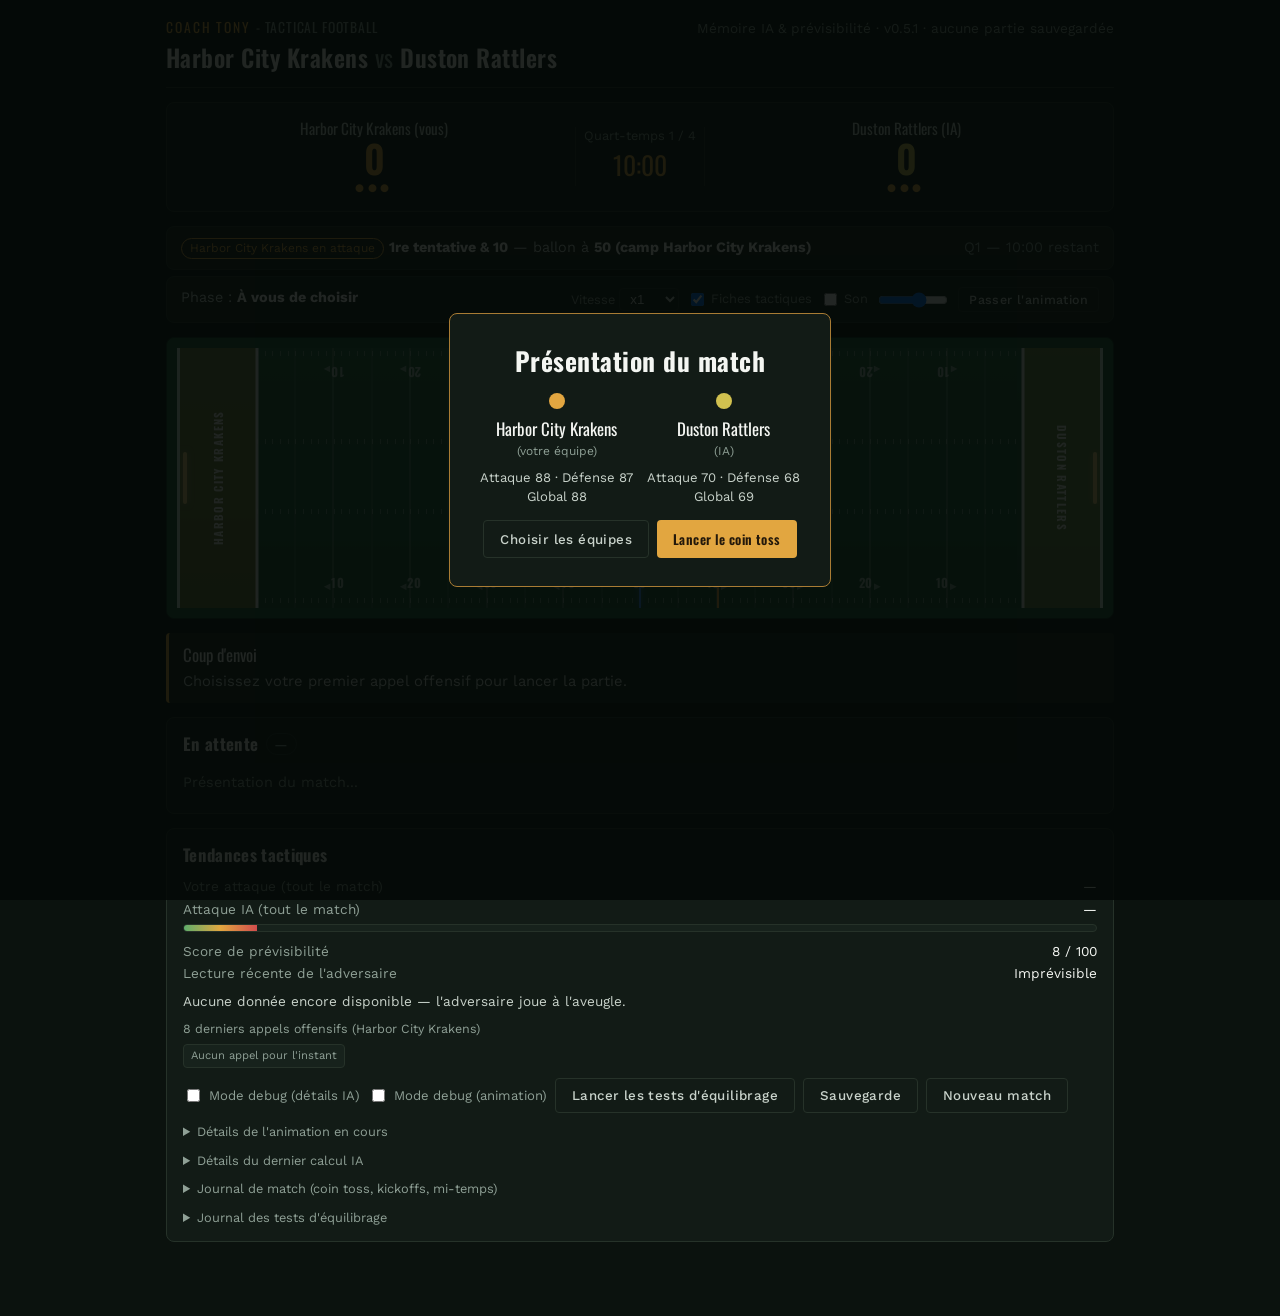
<file: Old/Coach Tony - Tactical Football - V1.6.html>
<!DOCTYPE html>
<html lang="fr">
<head>
<meta charset="UTF-8">
<meta name="viewport" content="width=device-width, initial-scale=1, viewport-fit=cover">
<title>Coach Tony - Tactical Football</title>
<link rel="preconnect" href="https://fonts.googleapis.com">
<link rel="preconnect" href="https://fonts.gstatic.com" crossorigin>
<link href="https://fonts.googleapis.com/css2?family=Oswald:wght@400;500;600;700&family=Work+Sans:wght@400;500;600&display=swap" rel="stylesheet">
<style>
  :root{
    --bg: #0b120e;
    --bg-panel: #121b16;
    --bg-panel-raised: #17221c;
    --turf: #1f5c3a;
    --turf-line: #d8ecdc;
    --chalk: #f4f6f2;
    --ink: #c9d3cb;
    --ink-dim: #8fa096;
    --gold: #e2a640;
    --gold-dim: #a97c34;
    --player-accent: #4fb0c6;
    --ai-accent: #c1553f;
    --danger: #d24d4d;
    --success: #5fae6b;
    --border: #263229;
    --radius-sm: 4px;
    --radius-md: 8px;
    font-size: 16px;
    box-sizing: border-box;
    padding-top: env(safe-area-inset-top, 0px);
    padding-bottom: env(safe-area-inset-bottom, 0px);
  }
  html{ scroll-padding-top: env(safe-area-inset-top, 0px); }
  @media (prefers-color-scheme: dark){
    :root:not([data-theme="light"]){
      --bg: #0b120e; --bg-panel: #121b16; --bg-panel-raised: #17221c;
    }
  }
  :root[data-theme="dark"]{
    --bg: #0b120e; --bg-panel: #121b16; --bg-panel-raised: #17221c;
  }
  *{ box-sizing: border-box; }
  body{
    margin:0;
    background: var(--bg);
    color: var(--ink);
    font-family: 'Work Sans', system-ui, -apple-system, sans-serif;
    line-height: 1.45;
    min-height: 100%;
  }
  h1,h2,h3,.display{
    font-family: 'Oswald', 'Arial Narrow', sans-serif;
    color: var(--chalk);
    letter-spacing: 0.02em;
    margin: 0;
  }
  .wrap{
    max-width: 980px;
    margin: 0 auto;
    padding: 18px 16px 60px;
  }
  header.top{
    display:flex;
    align-items:baseline;
    justify-content:space-between;
    flex-wrap: wrap;
    gap: 8px;
    margin-bottom: 14px;
    border-bottom: 1px solid var(--border);
    padding-bottom: 12px;
  }
  header.top h1{ font-size: 1.5rem; font-weight:600; }
  header.top .tag{ color: var(--ink-dim); font-size: 0.85rem; }

  /* Scoreboard */
  .scoreboard{
    display:grid;
    grid-template-columns: 1fr auto 1fr;
    align-items:center;
    gap: 10px;
    background: var(--bg-panel);
    border: 1px solid var(--border);
    border-radius: var(--radius-md);
    padding: 14px 16px;
    margin-bottom: 14px;
  }
  .team-score{ text-align:center; }
  .team-score .name{ font-family:'Oswald',sans-serif; font-size:0.95rem; color:var(--ink); }
  .team-score .val{ font-family:'Oswald',sans-serif; font-size:2.4rem; font-weight:600; color:var(--chalk); line-height:1; }
  .team-score.player .val{ color: var(--player-accent); }
  .team-score.ai .val{ color: var(--ai-accent); }
  .clockbox{ text-align:center; padding: 0 8px; border-left:1px solid var(--border); border-right:1px solid var(--border); }
  .clockbox .quarter{ font-size:0.8rem; color: var(--ink-dim); }
  .clockbox .time{ font-family:'Oswald',sans-serif; font-size:1.6rem; color: var(--gold); }

  .situation{
    display:flex; justify-content:space-between; flex-wrap:wrap; gap:6px;
    font-size: 0.9rem; color: var(--ink);
    background: var(--bg-panel-raised);
    border:1px solid var(--border);
    border-radius: var(--radius-md);
    padding: 10px 14px;
    margin-bottom: 14px;
  }
  .situation b{ color: var(--chalk); }
  .poss-tag{
    display:inline-block; padding:1px 8px; border-radius: 999px; font-size:0.75rem;
    border:1px solid var(--border);
  }
  .poss-tag.player{ color:var(--player-accent); border-color:var(--player-accent); }
  .poss-tag.ai{ color:var(--ai-accent); border-color:var(--ai-accent); }

  /* Field */
  .field-outer{
    background: var(--turf);
    border-radius: var(--radius-md);
    border: 1px solid #0e3220;
    padding: 10px;
    margin-bottom: 14px;
    overflow-x:auto;
  }
  .field{
    position:relative;
    height: 260px;
    min-width: 560px;
    background-image:
      linear-gradient(180deg, rgba(255,255,255,0.03), transparent 40%, transparent 60%, rgba(0,0,0,0.12));
    border-left: 3px solid var(--turf-line);
    border-right: 3px solid var(--turf-line);
    overflow: hidden;
  }
  @media (max-width: 560px){
    .field{ height: 190px; }
  }
  .field .endzone{
    position:absolute; top:0; bottom:0; width:calc(100% / 12);
    display:flex; align-items:center; justify-content:center; letter-spacing:0.12em; font-weight:700;
    font-family:'Oswald',sans-serif; font-size:0.7rem; color: var(--turf-line);
    writing-mode: vertical-rl;
  }
  .field .endzone.left{ left:0; background: rgba(79,176,198,0.18); writing-mode: vertical-rl; transform: rotate(180deg); }
  .field .endzone.right{ right:0; background: rgba(193,85,63,0.18); }
  /* Marquages du terrain (Phase 3) : lignes tous les 5 yards, numéros 10-50-10,
     hash marks tous les yards, poteaux aux lignes de fond. */
  .field-markings{ position:absolute; inset:0; pointer-events:none; z-index:1; }
  .field-markings .yl{ position:absolute; top:0; bottom:0; width:1px; background: rgba(255,255,255,0.16); transform: translateX(-0.5px); }
  .field-markings .yl.major{ background: rgba(255,255,255,0.32); }
  .field-markings .yl.goal{ width:3px; background: rgba(255,255,255,0.85); transform: translateX(-1.5px); }
  .field-markings .yl.mid{ background: rgba(255,255,255,0.45); }
  .field-markings .ynum{ position:absolute; transform: translateX(-50%); font-family:'Oswald',sans-serif; font-weight:700;
    font-size:0.78rem; color: rgba(255,255,255,0.55); letter-spacing:0.04em; line-height:1; white-space:nowrap; }
  .field-markings .ynum.top{ top:7%; transform: translateX(-50%) rotate(180deg); }
  .field-markings .ynum.bottom{ bottom:7%; }
  .field-markings .ynum .arr{ font-size:0.5rem; vertical-align:middle; opacity:0.8; margin:0 1px; }
  .field-markings .hash{ position:absolute; height:5px; background-image: repeating-linear-gradient(90deg, rgba(255,255,255,0.32) 0 1px, transparent 1px 1%); }
  .field-markings .goalpost{ position:absolute; top:40%; height:20%; width:4px; background:#f2d27a; border-radius:2px; box-shadow:0 0 6px rgba(242,210,122,0.5); transform: translateX(-2px); }
  .celebration-layer{ position:absolute; inset:0; pointer-events:none; z-index:22; overflow:hidden; }
  .confetti{ position:absolute; top:0; left:0; width:7px; height:11px; border-radius:1px; will-change: transform, opacity; }
  .confetti.round{ border-radius:50%; width:6px; height:6px; }
  .mini-football{ position:absolute; top:0; left:0; width:20px; height:12px; margin:-6px 0 0 -10px; border-radius:50%;
    background: radial-gradient(ellipse at 40% 35%, #a5602d, #6b3a1c 70%); border:1px solid #2c1608; will-change: transform, opacity; }
  .mini-football::after{ content:''; position:absolute; left:6px; right:6px; top:5px; height:1px; background:#f4f6f2; box-shadow: 0 -2px 0 -0.5px transparent; }
  .event-banner.touchdown{ border-color: var(--gold); color: var(--gold); font-size:2rem; letter-spacing:0.14em; padding:10px 28px;
    box-shadow: 0 0 26px rgba(226,166,64,0.55); text-shadow: 0 0 12px rgba(226,166,64,0.6); }
  .field .marker{
    position:absolute; top:0; bottom:0; width:2px; background: var(--gold);
    transition: left 650ms ease; z-index:4;
  }
  .field .marker.flash{ animation: markerFlash 1s ease; }
  .field.camera-shake-light{ animation: fieldCameraShakeLight 260ms ease-out; }
  .field.camera-shake-heavy{ animation: fieldCameraShakeHeavy 380ms ease-out; }
  .field.camera-shake-breakaway{ animation: fieldCameraShakeBreakaway 520ms ease-out; }
  @keyframes fieldCameraShakeLight{
    0%,100%{ transform:translate(0,0); }
    25%{ transform:translate(1px,-1px); }
    55%{ transform:translate(-1px,1px); }
    78%{ transform:translate(0.5px,0); }
  }
  @keyframes fieldCameraShakeHeavy{
    0%,100%{ transform:translate(0,0); }
    18%{ transform:translate(-2px,1px); }
    38%{ transform:translate(2px,-1px); }
    58%{ transform:translate(-1px,-1px); }
    78%{ transform:translate(1px,1px); }
  }
  @keyframes fieldCameraShakeBreakaway{
    0%,100%{ transform:translate(0,0); }
    20%{ transform:translate(-1px,0); }
    40%{ transform:translate(1.5px,-0.5px); }
    65%{ transform:translate(-1px,0.5px); }
    82%{ transform:translate(0.5px,0); }
  }
  @media (prefers-reduced-motion: reduce){
    .field.camera-shake-light,.field.camera-shake-heavy,.field.camera-shake-breakaway{ animation:none; }
  }
  @keyframes markerFlash{
    0%,100%{ box-shadow:none; }
    30%{ box-shadow: 0 0 14px 4px rgba(226,166,64,0.9); }
  }
  .field .ball{
    position:absolute; top:50%; width:14px; height:14px; margin-left:-7px; margin-top:-7px;
    border-radius:50%; background: var(--chalk); border:2px solid #3a2a12;
    box-shadow:0 0 6px rgba(0,0,0,0.4);
    transition: left 220ms ease-out;
  }
  .field .yardlabel{
    position:absolute; bottom:2px; font-size:0.6rem; color: rgba(255,255,255,0.5); transform: translateX(-50%);
  }
  .field .lane-hint{
    position:absolute; left:6%; right:6%; height:1px; background: rgba(255,255,255,0.06);
  }
  .field .los-line{
    position:absolute; top:0; bottom:0; width:2px; background: #3f8ef5;
    box-shadow: 0 0 6px rgba(63,142,245,0.7); z-index:3; margin-left:-1px;
    transition: left 220ms ease-out;
  }
  .field .los-line.pop{ animation: losPop 480ms ease; }
  @keyframes losPop{
    0%{ transform: scaleY(1); box-shadow: 0 0 6px rgba(63,142,245,0.7); }
    25%{ transform: scaleY(1.15); box-shadow: 0 0 18px 4px rgba(63,142,245,0.95); }
    100%{ transform: scaleY(1); box-shadow: 0 0 6px rgba(63,142,245,0.7); }
  }
  .field .ball.pop{ animation: ballPop 420ms ease; }
  @keyframes ballPop{
    0%{ transform: scale(1); }
    30%{ transform: scale(1.6); }
    100%{ transform: scale(1); }
  }

  .player-dot{
    position:absolute; width:18px; height:18px; margin-left:-9px; margin-top:-9px;
    border-radius:50%; z-index:6; box-shadow:0 2px 4px rgba(0,0,0,0.45);
    display:flex; align-items:center; justify-content:center;
    font-size:0.55rem; font-family:'Oswald',sans-serif; color:#0b120e; font-weight:600;
    border: 2px solid rgba(0,0,0,0.35);
  }
  .player-dot.offense{ background: var(--player-accent); }
  .player-dot.defense{ background: var(--ai-accent); }
  .player-dot.carrier{ box-shadow: 0 0 0 3px rgba(226,166,64,0.55), 0 2px 4px rgba(0,0,0,0.45); }
  .player-dot.mini{ width:11px; height:11px; margin-left:-5.5px; margin-top:-5.5px; font-size:0.4rem; opacity:0.92; }
  .player-dot.mini.qb{ box-shadow: 0 0 0 2px rgba(226,166,64,0.6), 0 2px 4px rgba(0,0,0,0.45); }
  .ball-flight{
    position:absolute; width:17px; height:10px; margin-left:-8.5px; margin-top:-5px;
    z-index:7; pointer-events:none; transform-origin:center;
    clip-path:polygon(0 50%,8% 22%,25% 4%,50% 0,75% 4%,92% 22%,100% 50%,92% 78%,75% 96%,50% 100%,25% 96%,8% 78%);
    background:linear-gradient(180deg,#9a5b32 0%,#713a1c 38%,#512610 100%);
    box-shadow:0 2px 4px rgba(0,0,0,0.65), inset 0 1px 1px rgba(255,215,170,0.45);
    transition:opacity 180ms ease;
  }
  .ball-flight::before{
    content:""; position:absolute; left:12%; top:47%; width:76%; height:1.5px;
    background:#f3e5c9; box-shadow:0 0 1px rgba(0,0,0,0.8);
  }
  .ball-flight::after{
    content:""; position:absolute; left:12%; top:31%; width:76%; height:38%;
    background:repeating-linear-gradient(90deg,transparent 0 1px,#f3e5c9 1px 2px,transparent 2px 4px);
    box-shadow:0 0 1px rgba(0,0,0,0.8);
  }
  .ball-flight[data-mode="inflight"], .ball-flight[data-mode="toss"]{ filter:brightness(1.12); }
  .ball-flight[data-mode="loose"]{ filter:brightness(1.22); }
  .ball-flight.fade{ opacity:0; }
  .tackle-impact{
    position:absolute; width:26px; height:26px; margin-left:-13px; margin-top:-13px;
    border-radius:50%; z-index:8; pointer-events:none;
    background: radial-gradient(circle, rgba(244,246,242,0.85) 0%, rgba(244,246,242,0) 70%);
    animation: impactPulse 420ms ease-out forwards;
  }
  @keyframes impactPulse{
    0%{ transform:scale(0.3); opacity:1; }
    100%{ transform:scale(2.2); opacity:0; }
  }
  .field-outer.big-play-pulse{ animation: bigPlayPulse 480ms ease-out; }
  @keyframes bigPlayPulse{
    0%{ transform:scale(1); }
    35%{ transform:scale(1.012); }
    100%{ transform:scale(1); }
  }
  .field-outer.turnover-flash{ animation: turnoverFlash 650ms ease-out; }
  @keyframes turnoverFlash{
    0%{ box-shadow: inset 0 0 0 4px rgba(210,77,77,0); }
    25%{ box-shadow: inset 0 0 0 4px rgba(210,77,77,0.85); }
    100%{ box-shadow: inset 0 0 0 4px rgba(210,77,77,0); }
  }
  .team-score .val.score-pulse{ animation: scorePulse 700ms ease-out; }
  @keyframes scorePulse{
    0%{ transform:scale(1); text-shadow:none; }
    30%{ transform:scale(1.35); text-shadow:0 0 14px var(--gold); }
    100%{ transform:scale(1); text-shadow:none; }
  }

  /* Bannières d'événement (BIG PLAY / TURNOVER / SCORE / CLUTCH / FIRST DOWN / lecture tactique) */
  .event-banner-layer{
    position:absolute; inset:0; display:flex; flex-direction:column; align-items:center; justify-content:center;
    gap:8px; pointer-events:none; z-index:20; overflow:hidden;
  }
  .event-banner{
    font-family:'Oswald',sans-serif; font-weight:700; letter-spacing:0.06em;
    padding:8px 22px; border-radius:6px; font-size:1.15rem; color:var(--chalk);
    background: rgba(10,16,12,0.82); border:1px solid rgba(255,255,255,0.25);
    opacity:0; transform: translateY(-8px) scale(0.92);
    animation: bannerPop var(--banner-ms, 1.6s) ease forwards;
    text-align:center; white-space:nowrap;
  }
  .event-banner.bigPlay{ border-color: var(--gold); color: var(--gold); }
  .event-banner.turnover{ border-color: var(--danger); color: #ff8a8a; }
  .event-banner.nocatch{ border-color: var(--danger); background: rgba(190,32,32,0.88); color:#fff; font-size:1.5rem; letter-spacing:0.12em; }
  .event-banner.score{ border-color: var(--success); color: #8fe39c; font-size:1.35rem; }
  .event-banner.clutch{ border-color: #d9b23f; color:#f2d27a; box-shadow:0 0 18px rgba(217,178,63,0.35); }
  .event-banner.firstdown{ border-color: var(--gold); color: var(--gold); font-size:1rem; }
  .event-banner.tactical{ font-size:0.85rem; color:var(--ink); border-color:var(--border); font-weight:600; letter-spacing:0.03em; }
  @keyframes bannerPop{
    0%{ opacity:0; transform:translateY(-8px) scale(0.9); }
    12%{ opacity:1; transform:translateY(0) scale(1.04); }
    20%{ transform:translateY(0) scale(1); }
    82%{ opacity:1; }
    100%{ opacity:0; transform:translateY(-6px) scale(0.97); }
  }

  /* Récapitulatif de drive */
  .drive-summary{
    position:fixed; left:50%; bottom:18px; transform:translateX(-50%);
    background: var(--bg-panel); border:1px solid var(--gold-dim); border-radius: var(--radius-md);
    padding:10px 16px; z-index:40; max-width:92vw; box-shadow:0 6px 20px rgba(0,0,0,0.4);
    font-size:0.85rem; color:var(--ink); display:flex; align-items:center; gap:14px;
  }
  .drive-summary b{ color:var(--chalk); }
  .drive-summary .close-x{
    cursor:pointer; color:var(--ink-dim); font-size:1rem; padding:2px 6px; border-radius:4px;
  }
  .drive-summary .close-x:hover{ color:var(--chalk); background:var(--bg-panel-raised); }
  .field .yardline-number{
    position:absolute; bottom:4px; font-family:'Oswald',sans-serif; font-size:0.62rem;
    color: rgba(255,255,255,0.45); transform: translateX(-50%);
  }

  /* Marque + sauvegarde */
  .brand{ font-family:'Oswald',sans-serif; font-size:0.85rem; letter-spacing:0.14em; text-transform:uppercase; color: var(--gold); margin-bottom:2px; }
  .brand span{ color: var(--ink-dim); letter-spacing:0.06em; }
  .save-status{ color: var(--ink-dim); }
  .save-status.ok{ color:#8fe39c; }
  .save-status.warn{ color:#f2d27a; }
  .save-code{ width:100%; min-height:90px; background: rgba(0,0,0,0.35); color: var(--ink); border:1px solid var(--border); border-radius: var(--radius-sm); font-family: ui-monospace, monospace; font-size:0.72rem; padding:8px; box-sizing:border-box; resize:vertical; }

  /* Gestion du match (Phase 3) */
  .team-score .timeouts{ font-size:0.72rem; letter-spacing:0.3em; color: var(--gold); margin-top:3px; }
  .clockbox .clock-state{ font-size:0.68rem; color: var(--ink-dim); margin-top:3px; letter-spacing:0.02em; }
  .clockbox .clock-state.running{ color:#8fe39c; }
  .clock-controls{ margin-bottom:12px; padding-bottom:10px; border-bottom:1px dashed var(--border); }
  .clock-controls .action-row{ align-items:center; flex-wrap:wrap; gap:8px; }
  .clock-info{ font-size:0.78rem; color:var(--ink-dim); margin-top:6px; line-height:1.4; }
  .clock-info.warn{ color:#f2d27a; }
  .tempo-seg{ display:inline-flex; border:1px solid var(--border); border-radius: var(--radius-sm); overflow:hidden; }
  .tempo-seg button{ background:transparent; color:var(--ink); border:0; border-right:1px solid var(--border); padding:7px 11px; font-size:0.8rem; cursor:pointer; font-family:'Work Sans',sans-serif; }
  .tempo-seg button:last-child{ border-right:0; }
  .tempo-seg button.on{ background: var(--gold); color:#23180a; font-weight:600; }
  button.action-btn:disabled{ opacity:0.45; cursor:not-allowed; }
  .coach-note{ font-size:0.8rem; color:var(--ink); margin:6px 0 10px; }
  .coach-note b{ color: var(--gold); }

  /* Sélection des équipes */
  .team-picker-list{ max-height:300px; overflow:auto; border:1px solid var(--border); border-radius: var(--radius-sm); }
  .team-table{ width:100%; border-collapse:collapse; font-size:0.8rem; }
  .team-table th{ position:sticky; top:0; background: var(--bg-panel-raised); color:var(--ink-dim); font-weight:600; text-align:left; padding:6px 8px; font-size:0.72rem; }
  .team-table td{ padding:5px 8px; border-top:1px solid var(--border); color:var(--ink); white-space:nowrap; }
  .team-table td.prof{ color:var(--ink-dim); font-size:0.74rem; }
  .team-table tr.is-player td{ background: rgba(79,176,198,0.10); }
  .team-table tr.is-ai td{ background: rgba(193,85,63,0.10); }
  .team-table .tdot{ display:inline-block; width:10px; height:10px; border-radius:50%; margin-right:7px; vertical-align:middle; }
  .team-table td.pick{ text-align:right; }
  .mini-btn{ font-family:'Work Sans',sans-serif; font-size:0.72rem; padding:3px 8px; margin-left:4px; border-radius:4px; cursor:pointer;
    background: var(--bg-panel-raised); color: var(--ink); border:1px solid var(--border); }
  .mini-btn:hover{ border-color: var(--gold-dim); }
  .mini-btn.on{ background: var(--player-accent); color:#0b120e; border-color: transparent; font-weight:600; }
  .mini-btn.ai.on{ background: var(--ai-accent); }

  /* Controls */
  .panel{
    background: var(--bg-panel);
    border:1px solid var(--border);
    border-radius: var(--radius-md);
    padding: 14px 16px;
    margin-bottom: 14px;
  }
  .panel h2{ font-size:1.05rem; margin-bottom:10px; display:flex; align-items:center; gap:8px; }
  .panel h2 .who{ font-size:0.7rem; padding:2px 8px; border-radius:999px; border:1px solid var(--border); color: var(--ink-dim); }

  .play-group{ margin-bottom: 10px; }
  .play-group > .label{ font-size:0.78rem; color: var(--ink-dim); margin-bottom:6px; }
  .play-buttons{ display:flex; flex-wrap:wrap; gap:6px; }
  button.play-btn{
    background: var(--bg-panel-raised);
    border: 1px solid var(--border);
    color: var(--ink);
    padding: 8px 12px;
    border-radius: var(--radius-sm);
    font-size: 0.85rem;
    cursor:pointer;
    font-family:'Work Sans',sans-serif;
    transition: border-color .12s ease, transform .06s ease;
  }
  button.play-btn:hover{ border-color: var(--gold-dim); }
  .play-buttons{ display:grid; grid-template-columns: repeat(auto-fill, minmax(190px, 1fr)); }
  button.play-btn{ display:flex; flex-direction:column; align-items:flex-start; justify-content:flex-start; gap:3px; text-align:left; }
  button.play-btn .pb-name{ font-weight:600; }
  button.play-btn .pb-card{ font-size:0.7rem; color: var(--ink-dim); line-height:1.3; white-space: pre-line; }
  .cards-hidden button.play-btn .pb-card{ display:none; }
  button.play-btn:active{ transform: scale(0.97); }
  button.play-btn.run{ border-left: 3px solid var(--success); }
  button.play-btn.pass{ border-left: 3px solid var(--player-accent); }
  button.play-btn.def{ border-left: 3px solid var(--ai-accent); }

  .action-row{ display:flex; flex-wrap:wrap; gap:8px; margin-top: 8px; }
  button.action-btn{
    background: var(--gold);
    color: #23180a;
    border:none;
    padding: 9px 16px;
    border-radius: var(--radius-sm);
    font-weight:600;
    cursor:pointer;
    font-family:'Oswald',sans-serif;
    letter-spacing: 0.03em;
  }
  button.action-btn.secondary{
    background: transparent; color: var(--ink); border:1px solid var(--border);
    font-family:'Work Sans',sans-serif; font-weight:500;
  }

  /* Result / tendencies */
  .result-box{
    border-left: 3px solid var(--gold);
    background: var(--bg-panel-raised);
    padding: 10px 14px;
    border-radius: var(--radius-sm);
    margin-bottom: 14px;
    font-size: 0.92rem;
  }
  .result-box .headline{ font-family:'Oswald',sans-serif; color:var(--chalk); font-size:1.05rem; margin-bottom:4px; }
  .result-box .explain{ color: var(--ink); }
  .result-box .commentary{
    margin-top:8px; padding-top:8px; border-top: 1px dashed var(--border);
    color: var(--gold); font-style: italic; font-size: 0.95rem; display:none;
  }
  .result-box .commentary.show{ display:block; }
  .result-box .commentary::before{ content: "🎙️ "; font-style: normal; }
  .result-box.flash-positive{ animation: positiveFlash 550ms ease; }
  @keyframes positiveFlash{
    0%{ background: rgba(95,174,107,0.28); }
    100%{ background: var(--bg-panel-raised); }
  }

  .history-row{ display:flex; gap:4px; flex-wrap:wrap; margin: 6px 0 10px; }
  .chip{
    font-size:0.7rem; padding:3px 7px; border-radius:4px;
    background: var(--bg-panel-raised); border:1px solid var(--border); color: var(--ink-dim);
  }
  .chip.run{ border-color: var(--success); color: var(--success); }
  .chip.pass{ border-color: var(--player-accent); color: var(--player-accent); }

  .meter{
    height: 8px; border-radius: 999px; background: var(--bg-panel-raised);
    overflow:hidden; border:1px solid var(--border); margin: 4px 0 10px;
  }
  .meter > div{ height:100%; background: linear-gradient(90deg, var(--success), var(--gold), var(--danger)); }

  .stat-line{ display:flex; justify-content:space-between; font-size:0.85rem; margin:3px 0; }
  .stat-line .k{ color: var(--ink-dim); }
  .stat-line .v{ color: var(--chalk); }

  details.debug{ margin-top:10px; }
  details.debug summary{ cursor:pointer; color: var(--ink-dim); font-size:0.8rem; }
  pre.debuglog{
    background:#08100b; border:1px solid var(--border); border-radius: var(--radius-sm);
    padding:10px; font-size:0.72rem; color: var(--success); max-height:280px; overflow:auto; white-space:pre-wrap;
  }
  .toprow{ display:flex; gap:8px; flex-wrap:wrap; align-items:center; margin-bottom:10px; }
  label.switch{ display:flex; align-items:center; gap:6px; font-size:0.82rem; color: var(--ink-dim); }

  .final-overlay{
    position:fixed; inset:0; background: rgba(4,8,6,0.88);
    display:flex; align-items:center; justify-content:center; z-index:50; padding:20px;
  }
  .final-card{
    background: var(--bg-panel); border:1px solid var(--gold-dim); border-radius: var(--radius-md);
    padding: 28px 30px; text-align:center; max-width: 420px;
  }
  .final-card h2{ font-size:1.6rem; margin-bottom:10px; }
  .final-card .score{ font-size:2.2rem; color:var(--gold); margin-bottom:14px; }
  .hidden{ display:none !important; }
  #coinEl{ transition:none; }
  #coinEl.spin{ animation: coinSpin 1.2s linear; }
  @keyframes coinSpin{
    0%{ transform: rotateY(0deg) scale(1); }
    50%{ transform: rotateY(540deg) scale(1.15); }
    100%{ transform: rotateY(1080deg) scale(1); }
  }

  @media (max-width: 560px){
    .scoreboard{ grid-template-columns: 1fr auto 1fr; padding:10px; }
    .team-score .val{ font-size:1.8rem; }
  }
</style>
</head>
<body>
<div class="wrap">
  <header class="top">
    <div>
      <div class="brand">Coach Tony <span>- Tactical Football</span></div>
      <h1><span id="headerTeamPlayer">Comètes</span> <span style="color:var(--ink-dim);font-weight:400;">vs</span> <span id="headerTeamAI">Loups de Fer</span></h1>
    </div>
    <div class="tag">Mémoire IA &amp; prévisibilité · <span id="versionTag"></span> · <span id="saveStatus" class="save-status"></span></div>
  </header>

  <div class="scoreboard">
    <div class="team-score player">
      <div class="name" id="scoreNamePlayer">Comètes (vous)</div>
      <div class="val" id="scorePlayer">0</div>
      <div class="timeouts" id="toPlayer" title="Temps morts restants"></div>
    </div>
    <div class="clockbox">
      <div class="quarter" id="quarterLabel">1er quart-temps</div>
      <div class="time" id="clockLabel">05:00</div>
      <div class="clock-state" id="clockState"></div>
    </div>
    <div class="team-score ai">
      <div class="name" id="scoreNameAI">Loups de Fer (IA)</div>
      <div class="val" id="scoreAI">0</div>
      <div class="timeouts" id="toAI" title="Temps morts restants"></div>
    </div>
  </div>

  <div class="situation">
    <div><span class="poss-tag" id="possTag">—</span> <b id="downDistance">1st &amp; 10</b> — ballon à <b id="ballSpotLabel">--</b></div>
    <div id="situationExtra" style="color:var(--ink-dim);"></div>
  </div>
  <div class="situation" id="playPhaseBar" style="margin-top:-8px;">
    <div>Phase : <b id="playPhaseLabel">À vous de choisir</b></div>
    <div style="display:flex;align-items:center;gap:8px;flex-wrap:wrap;">
      <label style="font-size:0.8rem;color:var(--ink-dim);">Vitesse
        <select id="animSpeedSelect" style="background:var(--bg-panel-raised);color:var(--ink);border:1px solid var(--border);border-radius:4px;padding:2px 6px;">
          <option value="1">x1</option>
          <option value="1.5">x1.5</option>
          <option value="2">x2</option>
        </select>
      </label>
      <label style="font-size:0.8rem;color:var(--ink-dim);display:flex;align-items:center;gap:4px;" title="Affiche les forces (+) et faiblesses (−) sous chaque appel">
        <input type="checkbox" id="cardsToggle" checked> Fiches tactiques
      </label>
      <label style="font-size:0.8rem;color:var(--ink-dim);display:flex;align-items:center;gap:4px;">
        <input type="checkbox" id="audioEnabledToggle"> Son
      </label>
      <input type="range" id="audioVolumeSlider" min="0" max="1" step="0.05" style="width:70px;" title="Volume">
      <button class="action-btn secondary" id="skipAnimBtn" style="padding:4px 10px;font-size:0.78rem;">Passer l'animation</button>
    </div>
  </div>

  <div class="field-outer" id="fieldOuter">
    <div class="field" id="field">
      <div class="endzone left" id="endzoneLeft">COMÈTES</div>
      <div class="endzone right" id="endzoneRight">LOUPS</div>
      <div class="field-markings" id="fieldMarkings"></div>
      <div class="marker" id="firstDownMarker"></div>
      <div class="los-line" id="scrimmageLine"></div>
      <div class="ball" id="ballMarker"></div>
      <div class="celebration-layer" id="celebrationLayer"></div>
      <div class="event-banner-layer" id="eventBannerLayer"></div>
    </div>
  </div>

  <div class="result-box" id="resultBox">
    <div class="headline">Coup d'envoi</div>
    <div class="explain">Choisissez votre premier appel offensif pour lancer la partie.</div>
    <div class="commentary" id="resultCommentary"></div>
  </div>

  <div class="panel" id="controlsPanel">
    <h2 id="controlsTitle">Appel offensif <span class="who" id="controlsWho">Comètes</span></h2>
    <div id="controlsBody"></div>
  </div>

  <div class="panel">
    <h2>Tendances tactiques</h2>
    <div class="stat-line"><span class="k">Votre attaque (tout le match)</span><span class="v" id="tendRunPass">—</span></div>
    <div class="stat-line"><span class="k">Attaque IA (tout le match)</span><span class="v" id="tendAIRunPass">—</span></div>
    <div class="meter"><div id="tendMeter" style="width:50%;"></div></div>
    <div class="stat-line"><span class="k">Score de prévisibilité</span><span class="v" id="tendScore">0 / 100</span></div>
    <div class="stat-line"><span class="k">Lecture récente de l'adversaire</span><span class="v" id="tendRead">—</span></div>
    <div style="font-size:0.85rem;color:var(--ink);margin:8px 0;" id="tendExplain"></div>
    <div class="play-group">
      <div class="label" id="historyLabel">8 derniers appels offensifs (Comètes)</div>
      <div class="history-row" id="historyChips"></div>
    </div>

    <div class="toprow">
      <label class="switch"><input type="checkbox" id="debugToggle"> Mode debug (détails IA)</label>
      <label class="switch"><input type="checkbox" id="animDebugToggle"> Mode debug (animation)</label>
      <button class="action-btn secondary" id="runTestsBtn">Lancer les tests d'équilibrage</button>
      <button class="action-btn secondary" id="saveMenuBtn">Sauvegarde</button>
      <button class="action-btn secondary" id="resetBtn">Nouveau match</button>
    </div>
    <details class="debug" id="animDebugPanel">
      <summary>Détails de l'animation en cours</summary>
      <pre class="debuglog" id="animDebugLog">—</pre>
    </details>
    <details class="debug" id="debugPanel">
      <summary>Détails du dernier calcul IA</summary>
      <pre class="debuglog" id="debugLog">—</pre>
    </details>
    <details class="debug">
      <summary>Journal de match (coin toss, kickoffs, mi-temps)</summary>
      <pre class="debuglog" id="matchLogEl">—</pre>
    </details>
    <details class="debug">
      <summary>Journal des tests d'équilibrage</summary>
      <pre class="debuglog" id="testLog">Cliquez sur "Lancer les tests d'équilibrage" pour vérifier le système.</pre>
    </details>
  </div>
</div>

<div class="final-overlay hidden" id="pregameOverlay">
  <div class="final-card" style="max-width:640px;max-height:92vh;overflow:auto;">
    <h2>Présentation du match</h2>
    <div id="pregameBody" style="margin:14px 0;color:var(--ink);font-size:0.9rem;"></div>
    <div class="action-row" style="justify-content:center;">
      <button class="action-btn secondary" id="teamPickerToggle" onclick="toggleTeamPicker()">Choisir les équipes</button>
      <button class="action-btn" id="pregameStartBtn">Lancer le coin toss</button>
    </div>
    <div id="teamPicker" class="hidden" style="margin-top:12px;text-align:left;">
      <div style="display:flex;justify-content:space-between;align-items:center;gap:8px;margin-bottom:6px;flex-wrap:wrap;">
        <label style="font-size:0.8rem;color:var(--ink-dim);">Trier par
          <select id="teamSortSelect" onchange="renderTeamPicker()" style="margin-left:4px;">
            <option value="overall">Note globale</option><option value="offense">Attaque</option>
            <option value="defense">Défense</option><option value="name">Nom</option>
          </select></label>
        <button class="action-btn secondary" style="padding:4px 10px;font-size:0.78rem;" onclick="randomizeTeams()">Tirage aléatoire</button>
      </div>
      <div id="teamPickerList" class="team-picker-list"></div>
      <div style="font-size:0.75rem;color:var(--ink-dim);margin-top:6px;">« Vous » choisit votre équipe, « IA » celle de l'adversaire. Choisir la même équipe des deux côtés échange les rôles.</div>
    </div>
  </div>
</div>

<div class="final-overlay hidden" id="choiceOverlay">
  <div class="final-card" style="max-width:560px;">
    <h2 id="choiceTitle">Choix</h2>
    <div id="choiceBody" style="margin:12px 0 14px;color:var(--ink);font-size:0.9rem;line-height:1.45;"></div>
    <div class="action-row" id="choiceActions" style="justify-content:center;flex-wrap:wrap;"></div>
  </div>
</div>

<div class="final-overlay hidden" id="tossOverlay">
  <div class="final-card" id="tossCard" style="max-width:460px;">
    <h2 id="tossTitle">Coin Toss</h2>
    <div style="display:flex;justify-content:space-between;align-items:center;margin:16px 0;">
      <div style="text-align:center;flex:1;">
        <div style="width:14px;height:14px;border-radius:50%;background:var(--player-accent);margin:0 auto 6px;"></div>
        <div style="font-family:'Oswald',sans-serif;color:var(--chalk);" id="tossTeamPlayerName">Comètes</div>
      </div>
      <div id="coinEl" style="width:48px;height:48px;border-radius:50%;background:linear-gradient(135deg,var(--gold),var(--gold-dim));display:flex;align-items:center;justify-content:center;font-family:'Oswald',sans-serif;color:#2a1c08;font-weight:700;font-size:1.1rem;flex-shrink:0;">?</div>
      <div style="text-align:center;flex:1;">
        <div style="width:14px;height:14px;border-radius:50%;background:var(--ai-accent);margin:0 auto 6px;"></div>
        <div style="font-family:'Oswald',sans-serif;color:var(--chalk);" id="tossTeamAIName">Loups de Fer</div>
      </div>
    </div>
    <div id="tossBody" style="color:var(--ink);font-size:0.92rem;margin-bottom:14px;min-height:1.4em;"></div>
    <div class="action-row" id="tossActions" style="justify-content:center;"></div>
  </div>
</div>

<div class="drive-summary hidden" id="driveSummaryPanel">
  <div id="driveSummaryBody"></div>
  <span class="close-x" id="driveSummaryClose">✕</span>
</div>

<div class="final-overlay hidden" id="finalOverlay">
  <div class="final-card">
    <h2 id="finalTitle">Fin du match</h2>
    <div class="score" id="finalScore">0 – 0</div>
    <button class="action-btn" id="finalReset">Rejouer</button>
  </div>
</div>

<script>
/* =========================================================================
   FOOTBALL TACTIQUE — moteur de jeu + système de mémoire tactique IA
   =========================================================================
   Sommaire des fonctions clés (voir aussi le message d'accompagnement) :
   - calculatePredictability(history, context)
   - chooseAIDefensivePlay(context, predictability)
   - chooseAIOffensivePlay(context, predictability)
   - calculateSurpriseBonus(actualPlay, predictedTendency, predictabilityData)
   - calculateRepetitionPenalty(actualPlay, history)
   - resolvePlay(offPlay, defPlay, context)
   - runBalanceTests() -> journal de vérification (voir bouton "tests d'équilibrage")

   ==================== ZONE D'ÉQUILIBRAGE (à ajuster ici) ====================
   Tous les poids, seuils, bonus et malus réglables sont regroupés dans
   l'objet BALANCE ci-dessous pour faciliter les futurs ajustements.
   ========================================================================= */

const BALANCE = {
  historyWeights: [1, 1, 2, 2, 3, 4, 5, 6],   // poids des 8 derniers appels (ancien -> récent)
  quarterLength: 600,                           // durée d'un quart-temps (secondes simulées) — 10 min
  // Phase 3 : temps d'un snap = temps ENTRE deux actions (si le chrono tourne,
  // selon le tempo) + durée de l'action elle-même.
  clock: { playMin: 4, playMax: 8, betweenNormal: [17, 29], betweenHurry: [7, 12], betweenSlow: [32, 38],
           betweenSpike: [4, 8], kick: [5, 8], kneel: [1, 2] },
  twoMinuteWarning: 120,                        // avertissement des 2 minutes (Q2, Q4, prolongation)
  timeoutsPerHalf: 3,
  overtime: { length: 400, timeouts: 2 },       // ~2/3 d'un quart-temps, comme en NFL (10 min sur 15)
  // Probabilité de sortie en touche (n'arrête le chrono qu'en fin de mi-temps)
  outOfBounds: { outsideRun: 0.30, sidelinePass: 0.25, 'Out Route': 0.65, 'Flood Concept': 0.40 },
  conversion: { patChance: 0.94, twoPointBallOn: 98, aiTwoPointDiffs: [-2, -5, -10, 1, 5] },
  kickoff: { touchbackChance: 0.62, touchbackSpot: 25, returnMin: 16, returnMax: 40, freeKickBonus: 5,
             onsideRecovery: 0.12, onsideSpot: 45 },
  tempo: { hurryAdvantage: -2, hurryAdaptationMalus: 0.12 },
  // NB (suite au journal de tests) : le plafond ne doit pas porter seulement sur la
  // "chance d'essayer de s'adapter" mais sur le TAUX RÉEL de bon contre. Comme le top3
  // trié par score tombe quasi toujours dans la bonne catégorie (run/pass), le taux réel
  // = adaptationChance*1.0 + (1-adaptationChance)*tauxAléatoire(~40%). On calibre donc
  // adaptationChance plus bas pour que ce taux réel reste sous 80% (voir Test 6).
  aiDefenseAdaptationBase: 0.40,                // chance de base que l'IA adapte sa défense
  aiDefenseAdaptationScale: 0.30,               // poids additionnel selon predictabilityScore
  aiDefenseAdaptationMax: 0.65,                 // plafonne le taux réel de bon contre à ~78-79%
  aiOffenseAdaptationBase: 0.35,
  aiOffenseAdaptationScale: 0.30,
  aiOffenseAdaptationMax: 0.65,
  aiMatchupWeight: 2.0,                         // Phase 2 : poids de la table d'interactions dans les choix IA
  turnoverReturn: {                             // retours après interception / fumble
    interceptionPickSixChance: 0.10,            // proba de base d'un pick-six sur INT
    fumblePickSixChance: 0.06,                  // proba de base d'un retour de fumble marqué
    longFieldPenaltyFactor: 0.5,                // réduit la proba de pick-six sur un terrain long (>60y)
    longFieldThreshold: 60,
    interceptionReturnMax: 22,                  // retour max (hors pick-six) sur INT
    fumbleReturnMax: 9                          // retour max (hors pick-six) sur fumble
  },
  // Équivalent de COIN_TOSS_AI_CHOICE_WEIGHTS du brief : décision de l'IA
  // quand elle remporte le toss (receive/kick/defer).
  coinTossAIWeights: { receive: 0.70, defer: 0.20, kick: 0.10 },
  // Quand l'IA doit choisir receive/kick après que l'adversaire ait reporté son choix.
  coinTossAIDeferSubReceiveChance: 0.80,
  surpriseBonusRanges: {                        // [min,max] par tranche de predictabilityScore
    low:   [0, 2],     // score < 35
    mid:   [2, 6],     // score 35-60
    high:  [6, 10],    // score 61-80
    vhigh: [10, 15]    // score > 80
  },
  repetitionCaps: {
    exactMax: 12,
    categoryMax: 8,
    directionDepthMax: 7,
    totalMax: 15
  },
  // Phase 2 : courbe réaliste (interpolation linéaire entre les points [distance, chance]).
  fieldGoal: {
    availableMaxDistance: 62,   // au-delà, le bouton Field Goal n'est plus proposé
    curve: [[18,0.99],[30,0.96],[40,0.88],[50,0.72],[55,0.60],[60,0.42],[65,0.20]],
    aiMinChance: 0.55           // l'IA ne tente le FG en 4e tentative que si la réussite >= 55%
  },
  // ---- Phase 2 : résolution des plays ----
  resolution: {
    runVsRunDef: 8, runVsPassDef: 6, passVsPassDef: 6, passVsRunDef: 8, targetMatch: 5,
    randomness: 10,
    completion: {short:0.72, medium:0.62, deep:0.45}, completionSlope: 120,
    sackBase: 0.055, sackSlope: 400,
    intBase: 0.027, intSlope: 700,
    passYards: {short:5, medium:10, deep:20}, passYardsSlope: 4,
    runYards: {inside:3.6, outside:4.2}, runYardsSlope: 5,
    passBreakBase: 0.058, runBreakBase: 0.045, breakSlope: 450, breakMin: 8, breakMax: 40,
    catchFumble: 0.007, runFumble: 0.011
  },
  matchup: { cap: 16, insideVsEdge: 6 },
  ratings: { min: 65, max: 92, advantagePerPoint: 0.2 },
  fakeFieldGoal: {
    baseSuccessMin: 0.15,       // risque élevé, 15-30% de réussite de base
    baseSuccessMax: 0.30,
    surpriseBonusIfExpected: 0.12 // bonus si l'IA table fortement sur un field goal classique
  },
  animation: {
    defaultSpeed: 1,            // multiplicateur x1 / x1.5 / x2 (persisté via Storage)
    speeds: [1, 1.5, 2],
    globalSlowdown: 2           // base 2x plus lente : "x1" applique déjà ce ralentissement,
                                 // "x2" retrouve le rythme d'origine, "x1.5" est entre les deux
  },
  // ---- Game feel : classification des événements (classifyPlayEvent) ----
  eventThresholds: {
    bigPlay: { minYards: 15, tflMax: -3 },     // gain >=15, ou perte <=-3 (tackle for loss)
    positive: { minYards: 5, stuffMax: 1 },    // gain moyen, ou arrêt défensif (gain <=1)
    clutch: {
      minQuarter: 4, maxTimeRemaining: 300,    // 4e QT, 5 min ou moins
      maxScoreDiff: 8, minDown: 3, redZoneYard: 80
    }
  },
  // ---- Messages de lecture tactique : rares, seuils explicites ----
  tacticalMessages: {
    tendencyBrokenMinScore: 60, tendencyBrokenMinBonus: 8,
    playActionBitMinYards: 15,
    blitzPunishedMinYards: 15,
    perfectReadMaxAdvantage: -8, perfectReadMinScore: 60,
    boxStackedMaxYards: 1,
    deepShellDeniedDepth: 'deep'
  },
  // ---- Bannières d'événement (durée d'affichage) ----
  eventBanner: { durationMs: 1600, tacticalDurationMs: 1900 },
  // ---- Récapitulatif de drive ----
  driveSummary: { autoHideMs: 4200 },
  // ---- Audio (désactivé par défaut, aucun asset fourni) ----
  audio: { defaultEnabled: false, defaultVolume: 0.6 }
};

const GAME_VERSION = '0.5.1';
/* Journal des versions
   0.5.1
   - Annonce rouge « NO CATCH » sur passe incomplète.
   - Panneau IA : couche catégorie, aléa et chance d'échappée affichés ;
     explication dédiée quand un plaquage manqué perce une défense bien placée.
   0.5.0
   - Le jeu s'appelle désormais « Coach Tony - Tactical Football ».
   - Transformations jouées sur le terrain : animation du coup de pied (PAT)
     ou de l'action de conversion à 2 points (attaque comme défense).
   - Sauvegarde automatique de la partie dans le navigateur (localStorage) à
     chaque action terminée, à la mise en arrière-plan et à la fermeture de
     l'onglet ; reprise proposée au lancement. Code de sauvegarde exportable /
     importable en secours (navigateurs ou aperçus qui bloquent le stockage).
   0.4.0 (Phase 3 — gestion de match)
   - Chrono réaliste : temps entre les actions + durée de l'action ; arrêts sur
     incomplète, perte de balle, score, changement de possession, temps mort,
     sortie en touche (fin de mi-temps), avertissement des 2 minutes. Si le
     chrono expire avant le snap en fin de mi-temps, l'action n'est pas jouée.
   - 3 temps morts par mi-temps (2 en prolongation), tempo lent / normal /
     no-huddle, spike, genou à terre. L'IA gère ses temps morts et son tempo.
   - Transformation (94 %) ou conversion à 2 points jouée depuis les 2 yards ;
     l'IA suit une table de décision selon l'écart en fin de match.
   - Kickoffs avec touchback ou retour, free kick après safety, onside kick.
   - Décisions de 4e tentative de l'IA selon le score et le temps ; conseil du
     coordinateur affiché au joueur.
   - Prolongation : un TD ou une safety met fin au match ; un FG sur la 1re
     possession laisse une possession à l'adversaire ; match nul possible.
   - Interactions sensibles à la direction (course au centre vs contain).
   - Terrain : 100 yards entre les zones d'en-but, numéros de yards, hash marks,
     poteaux ; sélection des équipes (notes fixes) ; célébrations ; animations
     dédiées (screen, bloqueurs de tête, play action, routes).
   0.3.0 (Phase 2 — profondeur tactique & équilibrage)
   - Table d'interactions : chaque défense porte des tags (blitz, boîte chargée,
     individuelle, zone profonde...) et chaque play offensif a ses forces et
     faiblesses face à ces tags (OFFENSE_PROFILES / DEFENSE_PROFILES).
   - Profils de risque : sacks, interceptions, échappées et dispersion des
     gains propres à chaque play et à chaque défense (QB Sneak fiable, Sweep
     explosif, Nickel Blitz = plus de sacks mais gros gains concédés...).
   - Les notes d'équipe (attaque vs défense adverse) pèsent sur chaque snap.
   - Pertes de balle ramenées vers les standards NFL, courbe de field goals
     réaliste, IA qui ne tente le FG qu'au-dessus de 55% de réussite.
   - Chrono arrêté sur passe incomplète, perte de balle et coup de pied.
   - IA : lit aussi vos plays/défenses récents via la table d'interactions ;
     Goal-Line et Prevent ne sont plus appelées hors contexte.
   - Fake FG : bonus de surprise quand le vrai FG est facile (logique corrigée).
   - Fiches tactiques (+ / −) sous chaque appel, explications du résultat et
     panneau debug enrichis (interaction, notes, échappée).
   - Tests 4, 7 (cibles statistiques) et 8 (duels tactiques) mis à jour.
   0.2.1 (Phase 1 — stabilisation des règles)
   - Fin de match : le dernier play est entièrement résolu (score compris) AVANT
     l'affichage de l'écran final (pendingGameEnd).
   - Safety : l'équipe qui MARQUE les 2 points reçoit le free kick suivant.
   - Sack dans sa propre zone d'en-but : safety correctement annoncée (message,
     bannière, fin de drive).
   - Mi-temps : phase 'halftime' bloquante + vérification d'état avant toute
     action IA différée (plus de punt/FG fantôme après le coup d'envoi du 3e QT).
   - Punt : touchback au 20 si le ballon atteint la zone d'en-but.
   - Lecture des tendances défensives : Base 4-3 / 3-4 comptent pour moitié
     course / moitié passe (et non plus comme des défenses anti-passe).
   - Toutes les actions différées sont liées à la partie en cours
     (scheduleForGame) : un "Nouveau match" annule proprement l'ancienne.
   - Test 7 : simulation de matchs complets IA contre IA avec contrôles
     d'intégrité des règles.
*/

/* ---------------------------- Équipes (franchises fictives) --------------- */
const TEAM_NAMES = [
  "Ironvale Iron","Blackridge Wolves","Harbor City Krakens","Redmont Outlaws",
  "Northgate Guardians","Ashford Ravens","Silverlake Vipers","Thunder Bay Bolts",
  "Stonewall Titans","Kingsport Monarchs","Highpoint Hawks","Frosthaven Yetis",
  "Westbridge Pioneers","Copperfield Coyotes","Bayview Sharks","Rockford Rhinos",
  "Pinecrest Stags","Goldhaven Foxes","Ravenwood Reapers","Clearwater Barracudas",
  "Stormridge Thunder","Eastport Admirals","Suncrest Scorpions","Grand Mesa Mustangs",
  "Cinder City Firebirds","Wildwood Grizzlies","Summit Falls Mountaineers","Duston Rattlers",
  "Glacier Point Mammoths","Rivergate Sentinels","Crimson Bay Corsairs","Falconridge Falcons",
  "Neon City Phantoms","Steel Harbor Forge","Moonstone Comets","Sandstone Renegades",
  "Victory Valkyries","Briarwood Behemoths","Hollow Creek Bison","Aurora Northern Lights"
];
// Palette de couleurs primaires contrastées, associée à l'INDEX du nom dans TEAM_NAMES
// (approche "stable par franchise" documentée : la même équipe garde toujours la même couleur
// d'un match à l'autre, plutôt qu'une couleur tirée au hasard à chaque fois).
const TEAM_COLORS = [
  '#c1553f','#4fb0c6','#e2a640','#5fae6b','#8a6fd1','#d24d4d','#3f8ecf','#c98c3c',
  '#6ab04c','#b85fc9','#4fb08a','#cf5a8e','#7d94d1','#d1a13f','#5a9fd4','#a85fd1',
  '#c9704f','#4fc6b0','#d1614f','#6f8fd1','#c65fa8','#5fb0c9','#a1c94f','#d18f4f',
  '#4f8fd1','#c94f6f','#6fd18f','#d1c14f','#8f4fd1','#4fd1a1','#d14f8f','#4fa1d1',
  '#a1d14f','#d1704f','#4fd1c1','#c14fd1','#8fd14f','#4f61d1','#d1a14f','#61d14f'
];
function generateTeamRatings(){
  // Ratings simples 60-95, documentés ici pour être ajustés facilement.
  const offense = randInt(BALANCE.ratings.min, BALANCE.ratings.max);
  const defense = randInt(BALANCE.ratings.min, BALANCE.ratings.max);
  const overall = Math.round((offense + defense) / 2);
  return {offense, defense, overall};
}
// Phase 3 : chaque franchise a des notes FIXES (dérivées de son nom par un
// générateur déterministe) pour pouvoir être choisie en connaissance de cause.
// generateTeamRatings() reste utilisé par la simulation de test.
function seededRandom(seed){
  let t = seed >>> 0;
  return () => { t += 0x6D2B79F5; let r = Math.imul(t ^ (t >>> 15), 1 | t); r ^= r + Math.imul(r ^ (r >>> 7), 61 | r); return ((r ^ (r >>> 14)) >>> 0) / 4294967296; };
}
function hashString(str){ let h = 2166136261; for(let i=0;i<str.length;i++){ h ^= str.charCodeAt(i); h = Math.imul(h, 16777619); } return h >>> 0; }
const TEAM_DB = TEAM_NAMES.map((name, i) => {
  const rnd = seededRandom(hashString(name));
  const span = BALANCE.ratings.max - BALANCE.ratings.min;
  const offense = BALANCE.ratings.min + Math.round(rnd() * span);
  const defense = BALANCE.ratings.min + Math.round(rnd() * span);
  return {id:i, name, color: TEAM_COLORS[i % TEAM_COLORS.length], ratings:{offense, defense, overall: Math.round((offense+defense)/2)}};
});
function teamProfileLabel(r){
  if(r.offense - r.defense >= 6) return 'Offensive';
  if(r.defense - r.offense >= 6) return 'Défensive';
  return 'Équilibrée';
}
function makeTeam(id){ const t = TEAM_DB[id]; return {id: t.id, name: t.name, color: t.color, ratings: {...t.ratings}}; }
function generateMatchTeams(){
  const i1 = randInt(0, TEAM_DB.length - 1);
  let i2 = randInt(0, TEAM_DB.length - 1);
  while(i2 === i1) i2 = randInt(0, TEAM_DB.length - 1);
  return { player: makeTeam(i1), ai: makeTeam(i2) };
}
function applyTeamColorsToCSS(teams){
  document.documentElement.style.setProperty('--player-accent', teams.player.color);
  document.documentElement.style.setProperty('--ai-accent', teams.ai.color);
}

/* ---------------------------- Stockage local (paramètres) ----------------- */
// Petite couche d'abstraction volontairement simple : le reste du jeu ne parle
// jamais directement à localStorage, ce qui permettra de la remplacer plus tard
// (stockage applicatif natif) sans toucher au moteur — utile pour une future
// enveloppe Tauri.
// 0.2.1 : stockage en mémoire (session en cours) — l'aperçu hébergé n'autorise
// pas le stockage navigateur. La persistance reviendra via un stockage
// applicatif (version installable) sans toucher au reste du moteur.
const Storage = {
  _mem: {},
  _ls: null,
  _checked: false,
  // Détecte une seule fois si le stockage navigateur est utilisable
  // (indisponible en navigation privée stricte ou dans certains aperçus intégrés).
  backend(){
    if(!this._checked){
      this._checked = true;
      try{
        const ls = window.localStorage;
        const k = '__ct_probe__';
        ls.setItem(k, '1'); ls.removeItem(k);
        this._ls = ls;
      } catch(e){ this._ls = null; }
    }
    return this._ls;
  },
  persistent(){ return !!this.backend(); },
  get(key, fallback){
    const ls = this.backend();
    if(ls){
      try{ const raw = ls.getItem('coachTony.' + key); return raw === null ? fallback : JSON.parse(raw); } catch(e){ return fallback; }
    }
    return Object.prototype.hasOwnProperty.call(this._mem, key) ? this._mem[key] : fallback;
  },
  set(key, value){
    const ls = this.backend();
    if(ls){ try{ ls.setItem('coachTony.' + key, JSON.stringify(value)); return true; } catch(e){ /* quota : on retombe en mémoire */ } }
    this._mem[key] = value; return false;
  },
  remove(key){
    const ls = this.backend();
    if(ls){ try{ ls.removeItem('coachTony.' + key); } catch(e){} }
    delete this._mem[key];
  }
};

/* ---- Sauvegarde de la partie (0.5.0) ----
   Instantané complet de l'objet `game` (score, chrono, possession, downs,
   temps morts, drives, historiques utilisés par l'IA, journal...) pris à
   chaque « point stable » : action terminée et animations finies. Une partie
   reprise repart donc de la dernière action terminée. */
const SAVE_KEY = 'savedGame';
const SAVE_FORMAT = 1;
const SaveManager = {
  _last: null,
  _lastAt: null,
  _suspended: false,
  snapshot(){
    if(!game || this._suspended) return;
    if(game.gameOver){ this.clear(); return; }
    if(['pregame','coinToss','flipping','tossResult','deferChoice'].includes(game.phase)) return;
    const g = {...game, playLocked:false, skipAnimRequested:false, lastDebug:null};
    this._last = {format: SAVE_FORMAT, version: GAME_VERSION, savedAt: Date.now(), game: g};
    this.flush();
  },
  flush(){
    if(!this._last) return;
    const ok = Storage.set(SAVE_KEY, this._last);
    this._lastAt = this._last.savedAt;
    updateSaveStatus(ok);
  },
  load(){
    const data = Storage.get(SAVE_KEY, null);
    return this.isValid(data) ? data : null;
  },
  isValid(data){
    return !!(data && data.format === SAVE_FORMAT && data.game && data.game.teams && typeof data.game.scorePlayer === 'number' && !data.game.gameOver);
  },
  clear(){ this._last = null; Storage.remove(SAVE_KEY); updateSaveStatus(null); },
  exportCode(){
    const data = this._last || this.load();
    if(!data) return '';
    return btoa(unescape(encodeURIComponent(JSON.stringify(data))));
  },
  importCode(code){
    try{
      const data = JSON.parse(decodeURIComponent(escape(atob(code.trim()))));
      return this.isValid(data) ? data : null;
    } catch(e){ return null; }
  }
};
function updateSaveStatus(ok){
  const el = document.getElementById('saveStatus');
  if(!el) return;
  if(!Storage.persistent()){
    el.textContent = 'sauvegarde auto indisponible ici (code de sauvegarde disponible)';
    el.className = 'save-status warn';
  } else if(ok === null){
    el.textContent = 'aucune partie sauvegardée'; el.className = 'save-status';
  } else if(ok){
    const d = new Date(SaveManager._lastAt || Date.now());
    el.textContent = `partie sauvegardée à ${String(d.getHours()).padStart(2,'0')}:${String(d.getMinutes()).padStart(2,'0')}:${String(d.getSeconds()).padStart(2,'0')}`;
    el.className = 'save-status ok';
  } else {
    el.textContent = 'sauvegarde impossible (stockage plein)'; el.className = 'save-status warn';
  }
}
function saveSummary(data){
  const g = data.game;
  const per = g.quarter >= 5 ? 'Prolongation' : `Q${g.quarter}`;
  const m = Math.floor(g.clock/60), sec = String(g.clock%60).padStart(2,'0');
  const d = new Date(data.savedAt);
  return `<b>${g.teams.player.name}</b> ${g.scorePlayer} – ${g.scoreAI} <b>${g.teams.ai.name}</b><br>${per} — ${m}:${sec} à jouer · sauvegardée le ${d.toLocaleDateString('fr-FR')} à ${d.toLocaleTimeString('fr-FR', {hour:'2-digit', minute:'2-digit'})}`;
}
// Reconstruit l'affichage complet à partir d'un instantané.
function restoreGame(data){
  PlayAnimationController.cancelCurrent();
  clearTempPlayers();
  formationDots = { offense: [], defense: [] };
  game = data.game;
  ensureOffensivePlayTotals(game);
  game.playLocked = false;
  game.skipAnimRequested = false;
  game.animSpeed = Storage.get('animSpeed', game.animSpeed || BALANCE.animation.defaultSpeed);
  ['pregameOverlay','tossOverlay','finalOverlay','driveSummaryPanel'].forEach(id => { const el = document.getElementById(id); if(el) el.classList.add('hidden'); });
  hideChoice();
  document.getElementById('eventBannerLayer').innerHTML = '';
  document.getElementById('celebrationLayer').innerHTML = '';
  buildFieldMarkings();
  applyTeamColorsToCSS(game.teams);
  applyTeamNamesToUI(game.teams);
  document.getElementById('animSpeedSelect').value = String(game.animSpeed);
  document.getElementById('versionTag').textContent = 'v' + GAME_VERSION;
  renderMatchLog();
  // Les enchaînements en attente (transformation, kickoff, mi-temps...) sont rejoués.
  const pendingFlow = game.pendingConversion || game.pendingKickoff || game.pendingHalftime || game.pendingRegulationEnd || game.pendingGameEnd || game.pendingOvertime;
  game.phase = 'playing';
  if(!pendingFlow){ game.visualBallX = game.fieldPosition; game.visualFirstDownX = computeFirstDownTargetX(game.fieldPosition, game.possession, game.distance); }
  setResult('Partie reprise', `Reprise à ${game.quarter >= 5 ? 'la prolongation' : 'Q' + game.quarter}, ${fmtClock(game.clock)} à jouer — ${game.teams.player.name} ${game.scorePlayer}-${game.scoreAI} ${game.teams.ai.name}.`, '');
  render();
  SaveManager._last = data;
  if(pendingFlow) afterPlayResolved();
  else { maybeHandleAISpecial(); }
}
function showResumePrompt(data){
  showChoice('Reprendre la partie ?', `Une partie en cours a été trouvée :<br><br>${saveSummary(data)}`, [
    {label:'Reprendre la partie', primary:true, onClick: () => { hideChoice(); restoreGame(data); }},
    {label:'Nouveau match', onClick: () => { hideChoice(); SaveManager.clear(); newGame(); }}
  ]);
}
function openSaveMenu(){
  const code = SaveManager.exportCode();
  const persist = Storage.persistent();
  const body = `${persist ? 'La partie est sauvegardée automatiquement dans ce navigateur après chaque action.' : 'Le stockage du navigateur est bloqué ici : la sauvegarde automatique ne survivra pas à un rechargement. Copiez ce code pour reprendre plus tard.'}
    <br><br><b>Code de sauvegarde</b> (à copier) :<textarea class="save-code" id="saveExportCode" readonly>${code || 'Aucune partie en cours à sauvegarder.'}</textarea>
    <br><b>Charger un code</b> :<textarea class="save-code" id="saveImportCode" placeholder="Collez un code de sauvegarde ici"></textarea>
    <div id="saveImportMsg" style="color:#f2d27a;font-size:0.8rem;margin-top:4px;"></div>`;
  showChoice('Sauvegarde', body, [
    {label:'Copier le code', primary:true, onClick: () => {
      const ta = document.getElementById('saveExportCode'); ta.select();
      try{ navigator.clipboard.writeText(ta.value); } catch(e){ try{ document.execCommand('copy'); } catch(_){} }
      document.getElementById('saveImportMsg').textContent = 'Code sélectionné et copié.';
    }},
    {label:'Charger ce code', onClick: () => {
      const data = SaveManager.importCode(document.getElementById('saveImportCode').value || '');
      if(!data){ document.getElementById('saveImportMsg').textContent = 'Code invalide.'; return; }
      hideChoice(); restoreGame(data); SaveManager.flush();
    }},
    {label:'Fermer', onClick: hideChoice}
  ]);
}

/* ---------------------------- Playbook offensif -------------------------- */
const OFFENSE_PLAYS = [
  {name:'Inside Zone',      type:'run',  depth:'short',  directions:['middle']},
  {name:'Power Run',        type:'run',  depth:'short',  directions:['middle']},
  {name:'Dive',             type:'run',  depth:'short',  directions:['middle']},
  {name:'QB Sneak',         type:'run',  depth:'short',  directions:['middle']},
  {name:'Outside Zone',     type:'run',  depth:'medium', directions:['left','right']},
  {name:'Sweep',            type:'run',  depth:'medium', directions:['left','right']},
  {name:'Toss',             type:'run',  depth:'medium', directions:['left','right']},
  {name:'Counter Run',      type:'run',  depth:'medium', directions:['left','right']},
  {name:'QB Keeper',        type:'run',  depth:'medium', directions:['left','middle','right']},
  {name:'Read Option',      type:'run',  depth:'medium', directions:['left','middle','right']},
  {name:'Quick Slant',      type:'pass', depth:'short',  directions:['middle']},
  {name:'Screen Pass',      type:'pass', depth:'short',  directions:['left','middle','right']},
  {name:'Hitch / Curl',     type:'pass', depth:'short',  directions:['left','middle','right']},
  {name:'Out Route',        type:'pass', depth:'short',  directions:['left','right']},
  {name:'Crossing Route',   type:'pass', depth:'medium', directions:['middle']},
  {name:'Mesh Concept',     type:'pass', depth:'medium', directions:['middle']},
  {name:'Flood Concept',    type:'pass', depth:'medium', directions:['left','right']},
  {name:'Play Action',      type:'pass', depth:'medium', directions:['middle']},
  {name:'Deep Post',        type:'pass', depth:'deep',   directions:['middle']},
  {name:'Four Verticals',   type:'pass', depth:'deep',   directions:['left','middle','right']},
];

const ALL_OFFENSE_VARIANTS = [];
OFFENSE_PLAYS.forEach(p=>{
  p.directions.forEach(d=>{
    ALL_OFFENSE_VARIANTS.push({ name:p.name, type:p.type, depth:p.depth, direction:d });
  });
});

/* ---------------------------- Playbook défensif --------------------------- */
const DEFENSE_PLAYS = [
  {name:'Eight-Man Box',      type:'runDefense',  vsRun:0.90, vsPass:-0.30, target:'middle'},
  {name:'Bear Front',         type:'runDefense',  vsRun:0.85, vsPass:-0.25, target:'middle'},
  {name:'Inside Run Blitz',   type:'runDefense',  vsRun:0.80, vsPass:-0.35, target:'middle'},
  {name:'Edge Contain',       type:'runDefense',  vsRun:0.70, vsPass:-0.10, target:'outside'},
  {name:'Outside Run Stop',   type:'runDefense',  vsRun:0.75, vsPass:-0.15, target:'outside'},
  {name:'Press Coverage',     type:'passDefense', vsPass:0.70, vsRun:-0.20, target:'short'},
  {name:'Cover 1',            type:'passDefense', vsPass:0.65, vsRun:-0.10, target:'short'},
  {name:'Nickel Blitz',       type:'passDefense', vsPass:0.60, vsRun:0.10,  target:'short'},
  {name:'Cover 3',            type:'passDefense', vsPass:0.75, vsRun:-0.30, target:'deep'},
  {name:'Cover 4',            type:'passDefense', vsPass:0.80, vsRun:-0.35, target:'deep'},
  {name:'Dime Defense',       type:'passDefense', vsPass:0.85, vsRun:-0.40, target:'deep'},
  {name:'Prevent Defense',    type:'passDefense', vsPass:0.60, vsRun:-0.20, target:'deep'},
  {name:'Goal-Line Defense',  type:'runDefense',  vsRun:0.90, vsPass:-0.40, target:'middle'},
  {name:'Base 4-3',           type:'balanced',    vsRun:0.40, vsPass:0.40,  target:'mixed'},
  {name:'Base 3-4',           type:'balanced',    vsRun:0.40, vsPass:0.40,  target:'mixed'},
];

/* =========================================================================
   PHASE 2 — PROFILS TACTIQUES & TABLE D'INTERACTIONS
   =========================================================================
   Chaque défense porte des TAGS (ce qu'elle fait réellement : blitz, boîte
   chargée, couverture individuelle, zone profonde...). Chaque play offensif
   déclare comment il se comporte face à ces tags (vs : {tag: modificateur}).
   matchupModifier(off, def) = somme des modificateurs des tags présents,
   plafonnée. Positif = avantage attaque, négatif = avantage défense.
   Tous les chiffres sont réglables ici.
   ========================================================================= */
const DEF_TAG_LABELS = {
  box:'boîte chargée', lightBox:'boîte allégée', edge:'contain extérieur', runBlitz:'blitz anti-course',
  blitz:'blitz', man:'individuelle', press:'press', zone:'zone', cover3:'Cover 3', cover4:'Cover 4',
  deepShell:'couverture profonde', nickelDime:'Dime', prevent:'Prevent', base:'défense de base',
  disciplined:'3-4 disciplinée', goalLine:'goal-line'
};

// sackMod / intMod : multiplicateurs de sack et d'interception.
// bigPlayMod : multiplicateur du risque de gros gain concédé (échappée).
const DEFENSE_PROFILES = {
  'Eight-Man Box':     {tags:['box'], sackMod:1.0, intMod:0.8, bigPlayMod:1.4,
    strong:'courses intérieures', weak:'play action, passes profondes'},
  'Bear Front':        {tags:['box'], sackMod:1.2, intMod:0.9, bigPlayMod:1.2,
    strong:'courses intérieures, short yardage', weak:'courses extérieures, passes rapides'},
  'Inside Run Blitz':  {tags:['box','blitz','runBlitz'], sackMod:1.6, intMod:0.9, bigPlayMod:1.6,
    strong:'courses intérieures (pertes de terrain)', weak:'screen, toss, counter'},
  'Edge Contain':      {tags:['edge'], sackMod:1.0, intMod:1.0, bigPlayMod:0.9,
    strong:'sweep, read option, QB keeper', weak:'courses intérieures'},
  'Outside Run Stop':  {tags:['edge'], sackMod:0.9, intMod:1.0, bigPlayMod:1.0,
    strong:'sweep, toss, outside zone', weak:'counter, courses intérieures'},
  'Press Coverage':    {tags:['man','press'], sackMod:1.1, intMod:1.1, bigPlayMod:1.4,
    strong:'slant, hitch, out', weak:'mesh, crossing, passes profondes'},
  'Cover 1':           {tags:['man'], sackMod:1.0, intMod:1.1, bigPlayMod:1.2,
    strong:'passes courtes et moyennes', weak:'mesh, crossing, QB keeper'},
  'Nickel Blitz':      {tags:['blitz','man'], sackMod:2.0, intMod:1.2, bigPlayMod:1.7,
    strong:'passes longues à développer (sacks)', weak:'screen, slant, mesh'},
  'Cover 3':           {tags:['zone','cover3','deepShell'], sackMod:0.9, intMod:1.1, bigPlayMod:0.7,
    strong:'passes profondes', weak:'flood, four verticals, hitch'},
  'Cover 4':           {tags:['zone','cover4','deepShell','lightBox'], sackMod:0.8, intMod:1.1, bigPlayMod:0.5,
    strong:'passes profondes, four verticals', weak:'courses, hitch, out'},
  'Dime Defense':      {tags:['deepShell','lightBox','nickelDime'], sackMod:0.8, intMod:1.3, bigPlayMod:0.6,
    strong:'toutes les passes', weak:'courses'},
  'Prevent Defense':   {tags:['deepShell','lightBox','prevent'], sackMod:0.5, intMod:1.2, bigPlayMod:0.3,
    strong:'gros gains, passes profondes', weak:'passes courtes, courses'},
  'Goal-Line Defense': {tags:['box','goalLine'], sackMod:0.9, intMod:0.9, bigPlayMod:1.8,
    strong:'courses près de la zone d\u2019en-but', weak:'play action, très exposée hors red zone'},
  'Base 4-3':          {tags:['base'], sackMod:1.0, intMod:1.0, bigPlayMod:1.0,
    strong:'polyvalente, aucune faille majeure', weak:'ne domine aucun duel'},
  'Base 3-4':          {tags:['base','disciplined'], sackMod:1.1, intMod:1.0, bigPlayMod:1.0,
    strong:'counter, read option (discipline)', weak:'ne domine aucun duel'},
};

// vs : modificateurs par tag défensif. explosive : propension aux échappées.
// variance : dispersion des gains au sol. sackMod / intMod / compBonus : passes.
// shortYardage : bonus quand il reste 2 yards ou moins.
const OFFENSE_PROFILES = {
  'Inside Zone':    {vs:{box:-6, lightBox:8, edge:6, blitz:-2}, explosive:0.8, variance:1.0},
  'Power Run':      {vs:{box:-4, lightBox:6, edge:5, base:3}, explosive:0.6, variance:0.9, shortYardage:5},
  'Dive':           {vs:{box:-5, lightBox:5, edge:5}, explosive:0.4, variance:0.6, minYards:-1, shortYardage:3},
  'QB Sneak':       {vs:{box:-3, goalLine:-2}, explosive:0.1, variance:0.4, sneak:true, shortYardage:10},
  'Outside Zone':   {vs:{box:7, runBlitz:4, edge:-9, lightBox:3}, explosive:1.2, variance:1.2},
  'Sweep':          {vs:{box:9, runBlitz:6, edge:-12, man:3}, explosive:1.5, variance:1.5},
  'Toss':           {vs:{box:8, runBlitz:8, edge:-10}, explosive:1.3, variance:1.3},
  'Counter Run':    {vs:{edge:14, blitz:6, runBlitz:4, disciplined:-9, box:-2}, explosive:1.2, variance:1.2},
  'QB Keeper':      {vs:{man:8, deepShell:3, edge:-8}, explosive:1.1, variance:1.2},
  'Read Option':    {vs:{blitz:7, edge:-6, box:2, disciplined:-4}, explosive:1.3, variance:1.4, fumbleMod:1.5},
  'Quick Slant':    {vs:{blitz:8, zone:3, press:-8}, explosive:1.0, sackMod:0.5},
  'Screen Pass':    {vs:{blitz:12, runBlitz:8, base:-5, disciplined:-3, prevent:5, edge:-3}, explosive:1.3, sackMod:0.3, intMod:0.5, compBonus:0.10, minYards:-2},
  'Hitch / Curl':   {vs:{cover3:7, cover4:6, prevent:9, press:-9, man:-2}, explosive:0.6, sackMod:0.7},
  'Out Route':      {vs:{cover4:6, prevent:8, zone:2, man:-3, press:-4}, explosive:0.7, sackMod:0.7, intMod:1.4},
  'Crossing Route': {vs:{man:9, press:5, box:5, zone:-5, nickelDime:-4}, explosive:1.1},
  'Mesh Concept':   {vs:{man:11, press:7, blitz:4, cover3:-6, zone:-3}, explosive:1.0, sackMod:0.8},
  'Flood Concept':  {vs:{cover3:10, zone:3, cover4:-6, nickelDime:-5, man:-2}, explosive:1.0},
  'Play Action':    {vs:{box:10, runBlitz:6, edge:5, deepShell:-8, blitz:-4}, explosive:1.5, sackMod:1.4},
  'Deep Post':      {vs:{man:8, press:9, box:8, cover3:3, cover4:-7, deepShell:-5}, explosive:1.4, sackMod:1.3, intMod:1.2},
  'Four Verticals': {vs:{cover3:9, blitz:5, box:9, cover4:-10, prevent:-10, nickelDime:-6}, explosive:1.6, sackMod:1.4, intMod:1.4},
};
// Contexte : bonus d'avantage pour les plays de short yardage quand distance <= 2.

function offenseProfile(play){ return OFFENSE_PROFILES[play.name] || {vs:{}, explosive:1, variance:1}; }
function defenseProfile(play){ return DEFENSE_PROFILES[play.name] || {tags:[], sackMod:1, intMod:1, bigPlayMod:1}; }

// Retourne {value, reasons:[{tag, mod}]} — la valeur est plafonnée.
// Modificateurs effectifs d'une action selon sa DIRECTION (Phase 3) : une course
// au centre profite d'une défense qui protège les côtés (contain extérieur),
// même pour une action d'option (QB Keeper / Read Option jouées au centre).
function effectiveOffenseVs(op, play){
  const vs = {...(op.vs || {})};
  if(play && play.type === 'run' && play.direction === 'middle'){
    if((vs.edge || 0) < BALANCE.matchup.insideVsEdge) vs.edge = BALANCE.matchup.insideVsEdge;
  }
  return vs;
}
function matchupModifier(offPlay, defPlay){
  const op = offenseProfile(offPlay), dp = defenseProfile(defPlay);
  const vs = effectiveOffenseVs(op, offPlay);
  let value = 0; const reasons = [];
  (dp.tags || []).forEach(tag => {
    const mod = vs[tag];
    if(mod){ value += mod; reasons.push({tag, mod}); }
  });
  value = clamp(value, -BALANCE.matchup.cap, BALANCE.matchup.cap);
  return {value, reasons};
}

// Texte court « Fort : … · Faible : … » d'un play offensif, dérivé de la table.
function offenseCardText(name, play){
  const op = OFFENSE_PROFILES[name]; if(!op) return '';
  const entries = Object.entries(effectiveOffenseVs(op, play));
  const strong = entries.filter(e => e[1] >= 5).sort((a,b)=>b[1]-a[1]).slice(0,2).map(e => DEF_TAG_LABELS[e[0]]);
  const weak = entries.filter(e => e[1] <= -5).sort((a,b)=>a[1]-b[1]).slice(0,2).map(e => DEF_TAG_LABELS[e[0]]);
  if(op.shortYardage >= 5) strong.unshift('short yardage');
  if(op.sneak) weak.push('longue distance');
  if((op.intMod||1) >= 1.3) weak.push('risque d\u2019INT');
  if((op.sackMod||1) >= 1.3) weak.push('risque de sack');
  if(weak.length > 3) weak.length = 3;
  const parts = [];
  if(strong.length) parts.push('+\u00a0' + strong.slice(0,2).join(', '));
  if(weak.length) parts.push('\u2212\u00a0' + weak.join(', '));
  return parts.join('\n');
}
function defenseCardText(name){
  const dp = DEFENSE_PROFILES[name]; if(!dp) return '';
  return `+\u00a0${dp.strong}\n\u2212\u00a0${dp.weak}`;
}

// Moyenne pondérée de l'interaction attendue d'un candidat face aux appels
// récents de l'adversaire (utilisée par l'IA pour « lire » vos habitudes).
function expectedMatchupVsHistory(candidate, history, candidateIsOffense){
  if(!history || history.length === 0) return 0;
  const weights = BALANCE.historyWeights.slice(BALANCE.historyWeights.length - history.length);
  let tot = 0, wsum = 0;
  history.forEach((h, i) => {
    const w = weights[i] || 1;
    const other = {name: h.playName, type: h.type, direction: h.direction};
    const m = candidateIsOffense ? matchupModifier(candidate, other).value : matchupModifier(other, candidate).value;
    tot += m * w; wsum += w;
  });
  return wsum ? tot / wsum : 0;
}

/* ------------------------------- Utilitaires ------------------------------ */
function clamp(v,min,max){ return Math.max(min, Math.min(max, v)); }
function randInt(a,b){ return Math.floor(Math.random()*(b-a+1))+a; }
function dirLabel(d){ return {left:'à gauche', middle:'au centre', right:'à droite', mixed:'variable', outside:'sur les bords', short:'courte'}[d] || d; }
function depthLabel(d){ return {short:'courte', medium:'moyenne', deep:'profonde', mixed:'variable'}[d] || d; }
// Planifie une action différée LIÉE À LA PARTIE EN COURS : si un nouveau match
// est lancé entre-temps, l'action est ignorée au lieu de s'appliquer à la
// nouvelle partie.
function scheduleForGame(fn, ms){
  const g = game;
  return setTimeout(() => { if(game === g && !game.gameOver) fn(); }, ms);
}
function weightedPick(list, weights){
  const r = Math.random(); let cum = 0;
  for(let i=0;i<list.length;i++){ cum += weights[i]||0; if(r<=cum) return list[i]; }
  return list[list.length-1];
}

/* =========================================================================
   1) HISTORIQUE — ajout / troncature à 8 entrées
   ========================================================================= */
function addHistory(arr, entry){
  arr.push(entry);
  if(arr.length > 8) arr.shift();
}

function ensureOffensivePlayTotals(target){
  if(!target) return null;
  if(!target.offensivePlayTotals || typeof target.offensivePlayTotals !== 'object'){
    const countHistory = history => (history || []).reduce((counts, entry) => {
      if(entry.type === 'run') counts.run++;
      if(entry.type === 'pass') counts.pass++;
      return counts;
    }, {run:0, pass:0});
    target.offensivePlayTotals = {
      player: countHistory(target.offensivePlayHistoryPlayer),
      ai: countHistory(target.offensivePlayHistoryAI)
    };
  }
  ['player','ai'].forEach(side => {
    if(!target.offensivePlayTotals[side] || typeof target.offensivePlayTotals[side] !== 'object'){
      target.offensivePlayTotals[side] = {run:0,pass:0};
    }
    ['run','pass'].forEach(type => {
      const count = target.offensivePlayTotals[side][type];
      target.offensivePlayTotals[side][type] = Number.isFinite(count) && count >= 0 ? count : 0;
    });
  });
  return target.offensivePlayTotals;
}

function recordOffensivePlayTendency(side, type){
  if(type !== 'run' && type !== 'pass') return;
  const totals = ensureOffensivePlayTotals(game);
  totals[side][type]++;
}

function formatOffensivePlayTendency(totals){
  const total = totals.run + totals.pass;
  if(!total) return '—';
  const runPct = Math.round(totals.run / total * 100);
  return `${runPct}% courses / ${100-runPct}% passes (${total} actions)`;
}

function buildHistoryEntry(play, context, result, success){
  return {
    type: play.type, // 'run' | 'pass' | 'runDefense' | 'passDefense' | 'balanced'
    playName: play.name,
    direction: play.direction || 'mixed',
    depth: play.depth || 'mixed',
    down: context.down,
    distance: context.distance,
    quarter: context.quarter,
    timeRemaining: context.timeRemaining,
    result: result ? { yards: result.yards, outcome: result.outcome } : null,
    success: !!success
  };
}

/* =========================================================================
   2) ANALYSE PONDÉRÉE DE L'HISTORIQUE
   ========================================================================= */
function weightedStats(history){
  const n = history.length;
  const weights = BALANCE.historyWeights.slice(BALANCE.historyWeights.length - n);
  let totalWeight=0, runW=0, passW=0;
  const dirWeight = {left:0, middle:0, right:0};
  const depthWeight = {short:0, medium:0, deep:0};
  const playCount = {};
  history.forEach((h,i)=>{
    const w = weights[i] || 1;
    totalWeight += w;
    if(h.type==='run' || h.type==='runDefense') runW += w;
    if(h.type==='pass' || h.type==='passDefense') passW += w;
    // Défense équilibrée : neutre, compte pour moitié dans chaque catégorie.
    if(h.type==='balanced'){ runW += w/2; passW += w/2; }
    if(h.direction && dirWeight[h.direction] !== undefined) dirWeight[h.direction] += w;
    if(h.depth && depthWeight[h.depth] !== undefined) depthWeight[h.depth] += w;
    playCount[h.playName] = (playCount[h.playName]||0) + 1;
  });
  return {totalWeight, runW, passW, dirWeight, depthWeight, playCount, n};
}

/* =========================================================================
   3) calculatePredictability(history, context)
   Retourne runProbability, passProbability, preferredDirection, preferredDepth,
   predictabilityScore (0-100), confidence (0-1), explanation.
   ========================================================================= */
function calculatePredictability(history, context){
  if(!history || history.length === 0){
    return {
      runProbability:0.5, passProbability:0.5, preferredDirection:'mixed', preferredDepth:'mixed',
      predictabilityScore:8, confidence:0.05,
      explanation:"Aucune donnée encore disponible — l'adversaire joue à l'aveugle."
    };
  }
  const stats = weightedStats(history);
  let runProbability = stats.totalWeight ? stats.runW/stats.totalWeight : 0.5;
  let passProbability = 1 - runProbability;

  const dirTotal = stats.dirWeight.left + stats.dirWeight.middle + stats.dirWeight.right;
  let preferredDirection = 'mixed';
  if(dirTotal > 0){
    const sorted = Object.entries(stats.dirWeight).sort((a,b)=>b[1]-a[1]);
    if(sorted[0][1]/dirTotal >= 0.5) preferredDirection = sorted[0][0];
  }
  const depthTotal = stats.depthWeight.short + stats.depthWeight.medium + stats.depthWeight.deep;
  let preferredDepth = 'mixed';
  if(depthTotal > 0){
    const sortedD = Object.entries(stats.depthWeight).sort((a,b)=>b[1]-a[1]);
    if(sortedD[0][1]/depthTotal >= 0.5) preferredDepth = sortedD[0][0];
  }

  // ---- Ajustements contextuels (situation de jeu) ----
  let contextNote = '';
  if(context){
    const {down, distance, quarter, timeRemaining, scoreDiff, ballOn} = context;
    if(down === 3 && distance >= 7){
      passProbability = Math.min(0.95, passProbability + 0.20); runProbability = 1 - passProbability;
      contextNote = "3e tentative longue : la passe devient naturellement plus probable.";
    }
    if((down === 3 || down === 4) && distance <= 2){
      runProbability = Math.min(0.90, runProbability + 0.15); passProbability = 1 - runProbability;
      contextNote = "Situation courte : jeu au sol ou passe rapide favorisés.";
    }
    if(scoreDiff !== undefined && scoreDiff < -8 && quarter >= 4 && timeRemaining < 240){
      passProbability = Math.min(0.95, passProbability + 0.15); runProbability = 1 - passProbability;
      contextNote = "Équipe menée en fin de match : la passe devient plus probable.";
    }
    if(ballOn !== undefined && ballOn >= 95){
      runProbability = Math.min(0.85, runProbability + 0.08); passProbability = 1 - runProbability;
    }
  }

  // ---- Score de prévisibilité (0-100) ----
  const runPassSkew = Math.abs(runProbability - 0.5) * 2; // 0..1
  let maxPlayCount = 0;
  Object.values(stats.playCount).forEach(c => { if(c > maxPlayCount) maxPlayCount = c; });
  const playRepetitionFactor = Math.min(1, maxPlayCount / Math.max(1, stats.n));
  const dirSkew = dirTotal > 0 ? Math.max(stats.dirWeight.left, stats.dirWeight.middle, stats.dirWeight.right) / dirTotal : 0;
  const depthSkew = depthTotal > 0 ? Math.max(stats.depthWeight.short, stats.depthWeight.medium, stats.depthWeight.deep) / depthTotal : 0;
  const sampleFactor = stats.n / 8;

  let rawScore = (runPassSkew*40) + (playRepetitionFactor*25) + (dirSkew*20) + (depthSkew*15);
  const predictabilityScore = Math.round(clamp(rawScore * (0.45 + 0.55*sampleFactor), 0, 100));
  const confidence = Math.min(1, stats.n/8);

  const dominant = runProbability >= passProbability ? 'courses' : 'passes';
  let explanation = `Tendance détectée : ${Math.round(Math.max(runProbability,passProbability)*100)}% ${dominant}`;
  if(preferredDirection !== 'mixed') explanation += `, plutôt ${dirLabel(preferredDirection)}`;
  if(preferredDepth !== 'mixed' && dominant === 'passes') explanation += `, profondeur ${depthLabel(preferredDepth)}`;
  explanation += '.';
  if(contextNote) explanation += ' ' + contextNote;

  return {runProbability, passProbability, preferredDirection, preferredDepth, predictabilityScore, confidence, explanation};
}

/* =========================================================================
   4) chooseAIDefensivePlay(context, predictability)
   L'IA choisit sa défense quand le JOUEUR attaque.
   ========================================================================= */
function chooseAIDefensivePlay(context, predictability, oppHistory){
  const {down, distance, ballOn} = context;
  const candidates = DEFENSE_PLAYS.map(p => ({...p, score:0}));
  candidates.forEach(c => {
    let score = 0;
    score += predictability.runProbability * (c.vsRun||0) * 100;
    score += predictability.passProbability * (c.vsPass||0) * 100;
    if(predictability.preferredDirection !== 'mixed'){
      if(predictability.preferredDirection === 'middle' && c.target === 'middle') score += 15;
      if(predictability.preferredDirection !== 'middle' && c.target === 'outside') score += 10;
    }
    if(predictability.preferredDepth !== 'mixed'){
      if(predictability.preferredDepth === 'short' && c.target === 'short') score += 15;
      if(predictability.preferredDepth === 'deep' && c.target === 'deep') score += 15;
    }
    if(down === 3 && distance >= 7 && c.type === 'passDefense') score += 15;
    if((down === 3 || down === 4) && distance <= 2 && c.type === 'runDefense') score += 15;
    if(ballOn >= 95 && (c.name === 'Goal-Line Defense' || c.name === 'Eight-Man Box')) score += 20;
    if(c.name === 'Goal-Line Defense' && ballOn < 80) score -= 25;      // exposée loin de l'en-but
    if(c.name === 'Prevent Defense' && !(context.quarter >= 4 && context.timeRemaining < 180 && context.scoreDiff < 0)) score -= 15;
    // Lecture des habitudes : défense qui neutralise les plays récents de l'adversaire
    score -= expectedMatchupVsHistory(c, oppHistory, false) * BALANCE.aiMatchupWeight;
    c.score = score;
  });

  // Plafond d'adaptation : l'IA ne doit JAMAIS contrer parfaitement à chaque fois (75-80% max)
  const adaptationChance = clamp(
    BALANCE.aiDefenseAdaptationBase + (predictability.predictabilityScore/100) * BALANCE.aiDefenseAdaptationScale,
    BALANCE.aiDefenseAdaptationBase, BALANCE.aiDefenseAdaptationMax
  ) - (context.tempo === 'hurry' ? BALANCE.tempo.hurryAdaptationMalus : 0); // no-huddle : moins de temps pour s'ajuster

  let chosen, adapted;
  if(Math.random() < adaptationChance){
    const sorted = [...candidates].sort((a,b)=>b.score-a.score);
    chosen = weightedPick(sorted.slice(0,3), [0.55,0.30,0.15]);
    adapted = true;
  } else {
    chosen = candidates[randInt(0, candidates.length-1)];
    adapted = false;
  }
  chosen._adapted = adapted;
  chosen._adaptationChance = adaptationChance;
  return chosen;
}

/* =========================================================================
   5) chooseAIOffensivePlay(context, predictability)
   L'IA choisit son attaque quand le JOUEUR défend. `predictability` décrit ici
   la tendance défensive du joueur (calculée sur defensivePlayHistoryPlayer).
   ========================================================================= */
function chooseAIOffensivePlay(context, predictability, oppHistory){
  const candidates = ALL_OFFENSE_VARIANTS.map(v => ({...v, score:0}));
  candidates.forEach(c => {
    let score = 0;
    // Si le joueur défend beaucoup contre la course (runProbability haut côté défense),
    // la passe devient plus intéressante pour l'IA, et inversement.
    if(c.type === 'run') score += predictability.passProbability * 50;
    if(c.type === 'pass') score += predictability.runProbability * 50;
    if(predictability.preferredDirection !== 'mixed'){
      score += (c.direction !== predictability.preferredDirection) ? 14 : -8;
    }
    if(predictability.preferredDepth !== 'mixed' && c.type === 'pass'){
      score += (c.depth !== predictability.preferredDepth) ? 12 : -8;
    }
    if(context.down === 3 && context.distance >= 7 && c.type === 'pass') score += 12;
    if((context.down === 3 || context.down === 4) && context.distance <= 2 && c.type === 'run') score += 12;
    if(context.ballOn >= 95 && c.type === 'run') score += 8;
    if(c.name === 'QB Sneak' && context.distance > 2) score -= 20;      // inutile sur longue distance
    if(context.distance <= 2 && OFFENSE_PROFILES[c.name] && OFFENSE_PROFILES[c.name].shortYardage) score += 8;
    // Lecture des habitudes : play qui exploite les défenses récentes de l'adversaire
    score += expectedMatchupVsHistory(c, oppHistory, true) * BALANCE.aiMatchupWeight;
    c.score = score;
  });

  const adaptationChance = clamp(
    BALANCE.aiOffenseAdaptationBase + (predictability.predictabilityScore/100) * BALANCE.aiOffenseAdaptationScale,
    BALANCE.aiOffenseAdaptationBase, BALANCE.aiOffenseAdaptationMax
  );

  let chosen;
  if(Math.random() < adaptationChance){
    const sorted = [...candidates].sort((a,b)=>b.score-a.score);
    chosen = weightedPick(sorted.slice(0,3), [0.55,0.30,0.15]);
  } else {
    chosen = candidates[randInt(0, candidates.length-1)];
  }
  return chosen;
}

/* =========================================================================
   6) calculateSurpriseBonus(actualPlay, predictedTendency, predictabilityData)
   Récompense le joueur qui casse une tendance claire (seulement sur SES
   appels offensifs, conformément au brief).
   ========================================================================= */
function calculateSurpriseBonus(actualPlay, predictedTendency, predictabilityData){
  const score = predictabilityData.predictabilityScore;
  const brokeType = (predictedTendency.runProbability >= 0.55 && actualPlay.type === 'pass') ||
                     (predictedTendency.passProbability >= 0.55 && actualPlay.type === 'run');
  const brokeDirection = predictedTendency.preferredDirection !== 'mixed' && actualPlay.direction !== predictedTendency.preferredDirection;
  const brokeDepth = actualPlay.type === 'pass' && predictedTendency.preferredDepth !== 'mixed' && actualPlay.depth !== predictedTendency.preferredDepth;

  let breakFactor = (brokeType?0.6:0) + (brokeDirection?0.25:0) + (brokeDepth?0.15:0);
  breakFactor = Math.min(1, breakFactor);

  let range;
  if(score < 35) range = BALANCE.surpriseBonusRanges.low;
  else if(score <= 60) range = BALANCE.surpriseBonusRanges.mid;
  else if(score <= 80) range = BALANCE.surpriseBonusRanges.high;
  else range = BALANCE.surpriseBonusRanges.vhigh;

  const bonus = range[0] + (range[1]-range[0]) * breakFactor;
  return Math.round(bonus * 10) / 10;
}

/* =========================================================================
   7) calculateRepetitionPenalty(actualPlay, history)
   Pénalise la répétition exacte, de catégorie, et de direction/profondeur.
   ========================================================================= */
function calculateRepetitionPenalty(actualPlay, history){
  if(!history || history.length === 0) return 0;

  const recent5 = history.slice(-5);
  const exactCount = recent5.filter(h => h.playName === actualPlay.name).length;
  let exactPenalty = 0;
  if(exactCount >= 2) exactPenalty = Math.min(BALANCE.repetitionCaps.exactMax, 4 * exactCount);

  const last8 = history.slice(-8);
  const sameCategoryCount = last8.filter(h => h.type === actualPlay.type).length;
  let categoryPenalty = 0;
  if(sameCategoryCount >= 5) categoryPenalty = Math.min(BALANCE.repetitionCaps.categoryMax, 2 * (sameCategoryCount - 3));

  let dirDepthPenalty = 0;
  const sameDir = last8.filter(h => h.direction === actualPlay.direction && actualPlay.direction !== 'mixed').length;
  if(sameDir >= 5) dirDepthPenalty += 4;
  const sameDepth = last8.filter(h => h.depth === actualPlay.depth).length;
  if(sameDepth >= 5) dirDepthPenalty += 3;
  dirDepthPenalty = Math.min(BALANCE.repetitionCaps.directionDepthMax, dirDepthPenalty);

  return Math.min(BALANCE.repetitionCaps.totalMax, exactPenalty + categoryPenalty + dirDepthPenalty);
}

/* =========================================================================
   8) resolvePlay(offPlay, defPlay, context)
   finalAdvantage = baseMatchup + teamRatings + situation + surprise - repetition + randomness
   ========================================================================= */
function resolvePlay(offPlay, defPlay, context){
  const B = BALANCE.resolution;
  const op = offenseProfile(offPlay), dp = defenseProfile(defPlay);

  // 1) Couche « catégorie » (course/passe vs type de défense, cible, profondeur)
  let base = 0;
  if(offPlay.type === 'run'){
    if(defPlay.type === 'runDefense') base -= B.runVsRunDef;
    else if(defPlay.type === 'passDefense') base += B.runVsPassDef;
    if(defPlay.target === 'middle' && offPlay.direction === 'middle') base -= B.targetMatch;
    if(defPlay.target === 'outside' && offPlay.direction !== 'middle') base -= B.targetMatch;
  } else {
    if(defPlay.type === 'passDefense') base -= B.passVsPassDef;
    else if(defPlay.type === 'runDefense') base += B.passVsRunDef;
    if(defPlay.target === offPlay.depth) base -= B.targetMatch;
  }

  // 2) Couche « interaction spécifique » (table OFFENSE_PROFILES x DEFENSE_PROFILES)
  const matchup = matchupModifier(offPlay, defPlay);

  // 3) Notes d'équipe : attaque de l'équipe en possession vs défense adverse
  const offR = context.offenseRating !== undefined ? context.offenseRating : 78;
  const defR = context.defenseRating !== undefined ? context.defenseRating : 78;
  const teamRatingsModifier = (offR - defR) * BALANCE.ratings.advantagePerPoint;

  // 4) Situation
  let situationModifier = 0;
  if(context.distance <= 2 && op.shortYardage) situationModifier += op.shortYardage;
  if(context.ballOn >= 95) situationModifier -= 5;
  // Goal-Line Defense jouée loin de la zone d'en-but : très exposée
  if(defPlay.name === 'Goal-Line Defense' && context.ballOn < 80) situationModifier += 6;
  // No-huddle : exécution un peu moins précise
  if(context.tempo === 'hurry') situationModifier += BALANCE.tempo.hurryAdvantage;

  const controlledRandomness = Math.random()*B.randomness*2 - B.randomness;
  let breakProb = 0, breakYards = 0;
  let finalAdvantage = base + matchup.value + teamRatingsModifier + situationModifier +
                        (context.surpriseBonus||0) - (context.repetitionPenalty||0) + controlledRandomness;
  finalAdvantage = clamp(finalAdvantage, -45, 55);

  let yards = 0, outcome = 'gain', turnover = false, breakaway = false;
  const bigMod = (op.explosive || 1) * (dp.bigPlayMod || 1);

  if(offPlay.type === 'pass'){
    const baseCompletion = (B.completion[offPlay.depth] || 0.6) + (op.compBonus || 0);
    const compProb = clamp(baseCompletion + finalAdvantage/B.completionSlope, 0.15, 0.95);
    const sackProb = clamp((B.sackBase - finalAdvantage/B.sackSlope) * (dp.sackMod||1) * (op.sackMod||1), 0.008, 0.22);
    const intProb  = clamp((B.intBase - finalAdvantage/B.intSlope) * (dp.intMod||1) * (op.intMod||1), 0.004, 0.08);
    const roll = Math.random();
    if(roll < sackProb){
      outcome = 'sack'; yards = -(randInt(2,8));
    } else if(roll < sackProb + intProb){
      outcome = 'interception'; yards = 0; turnover = true;
    } else if(Math.random() > compProb){
      outcome = 'incomplete'; yards = 0;
    } else {
      outcome = 'completion';
      const baseYd = B.passYards[offPlay.depth] || 10;
      yards = Math.round(baseYd + finalAdvantage/B.passYardsSlope + (Math.random()*6-3));
      const breakP = clamp((B.passBreakBase + finalAdvantage/B.breakSlope) * bigMod, 0, 0.30);
      breakProb = breakP;
      if(Math.random() < breakP){ breakYards = randInt(B.breakMin, B.breakMax); yards += breakYards; breakaway = true; }
      yards = Math.max(op.minYards !== undefined ? op.minYards : 0, yards);
      if(Math.random() < B.catchFumble){ outcome = 'fumble'; turnover = true; }
    }
  } else if(op.sneak){
    // QB Sneak : gain court mais très fiable, plafonné.
    yards = clamp(Math.round(1.6 + finalAdvantage/14 + (Math.random()*2-1)), -1, 4);
    if(Math.random() < B.runFumble * 0.5){ outcome = 'fumble'; turnover = true; }
  } else {
    const baseYd = offPlay.depth === 'short' ? B.runYards.inside : B.runYards.outside;
    const variance = op.variance || 1;
    yards = Math.round(baseYd + finalAdvantage/B.runYardsSlope + (Math.random()*6-3)*variance);
    const breakP = clamp((B.runBreakBase + finalAdvantage/B.breakSlope) * bigMod, 0, 0.25);
    breakProb = breakP;
    if(Math.random() < breakP){ breakYards = randInt(B.breakMin, B.breakMax); yards += breakYards; breakaway = true; }
    const floor = op.minYards !== undefined ? op.minYards : -Math.round(3 + variance*1.5);
    if(yards < floor) yards = floor;
    outcome = 'gain';
    if(Math.random() < B.runFumble * (op.fumbleMod||1)){ outcome = 'fumble'; turnover = true; }
  }

  return {yards, outcome, turnover, breakaway,
    finalAdvantage: Math.round(finalAdvantage*10)/10,
    matchup: matchup.value, matchupReasons: matchup.reasons,
    ratingsModifier: Math.round(teamRatingsModifier*10)/10, situationModifier,
    base, randomness: Math.round(controlledRandomness*10)/10,
    breakProb: Math.round(breakProb*1000)/10, breakYards};
}

/* =========================================================================
   COIN TOSS — séquence d'ouverture de match et de seconde mi-temps
   Fonctions demandées : startCoinToss(), resolveCoinToss(callingTeam, call),
   handleTossWinnerDecision(team, decision), setOpeningPossession(decision,
   winningTeam, otherTeam), startKickoff(receivingTeam, kickoffType),
   startSecondHalfKickoff(). Toute la logique vit ici ; l'interface
   (renderTossModal) ne fait qu'afficher les étapes et transmettre les choix.
   ========================================================================= */
function teamNameOf(t){
  if(game && game.teams) return game.teams[t].name;
  return t === 'player' ? 'Comètes' : 'Loups de Fer'; // repli avant tirage des équipes
}
function teamLabel(t){ return 'les ' + teamNameOf(t); }
function teamLabelShort(t){ return teamNameOf(t); }
function callLabel(c){ return c === 'heads' ? 'Pile' : 'Face'; }
function decisionLabel(d){ return d === 'receive' ? 'de recevoir' : d === 'kick' ? 'de botter' : 'de reporter son choix'; }

function logMatch(msg){
  game.matchLog.push(msg);
  renderMatchLog();
}
function renderMatchLog(){
  const el = document.getElementById('matchLogEl');
  if(!el) return;
  el.textContent = game.matchLog.length ? game.matchLog.join('\n') : '—';
  el.scrollTop = el.scrollHeight;
}

function weightedChoiceFromWeights(weightsObj){
  const entries = Object.entries(weightsObj);
  const r = Math.random();
  let cum = 0;
  for(const [key, w] of entries){ cum += w; if(r <= cum) return key; }
  return entries[entries.length-1][0];
}

function showTossOverlay(){ document.getElementById('tossOverlay').classList.remove('hidden'); }
function hideTossOverlay(){ document.getElementById('tossOverlay').classList.add('hidden'); }

function renderTossModal(){
  showTossOverlay();
  const title = document.getElementById('tossTitle');
  const body = document.getElementById('tossBody');
  const actions = document.getElementById('tossActions');
  const coin = document.getElementById('coinEl');
  actions.innerHTML = '';
  coin.classList.remove('spin');

  if(game.phase === 'coinToss'){
    title.textContent = 'Coin Toss';
    coin.textContent = '?';
    if(game.tossCallingTeam === 'player'){
      body.textContent = `À vous d'appeler : Pile ou Face ?`;
      const h = document.createElement('button'); h.className = 'action-btn'; h.textContent = 'Pile (Heads)';
      h.onclick = () => resolveCoinToss('player', 'heads');
      const t = document.createElement('button'); t.className = 'action-btn secondary'; t.textContent = 'Face (Tails)';
      t.onclick = () => resolveCoinToss('player', 'tails');
      actions.appendChild(h); actions.appendChild(t);
    } else {
      body.textContent = `${teamLabel('ai')} appellent ${callLabel(game.tossAICall)}...`;
    }
    return;
  }
  if(game.phase === 'flipping'){
    title.textContent = 'La pièce tourne...';
    body.textContent = '';
    coin.textContent = '?';
    coin.classList.add('spin');
    return;
  }
  if(game.phase === 'tossResult'){
    title.textContent = 'Résultat du Coin Toss';
    coin.textContent = game.tossActualResult === 'heads' ? 'P' : 'F';
    body.innerHTML = `Résultat : <b>${callLabel(game.tossActualResult)}</b>.<br>${teamLabelShort(game.tossWinner)} remportent le coin toss !`;
    if(game.tossWinner === 'player'){
      body.innerHTML += `<br><br>Que souhaitez-vous faire ?`;
      const r = document.createElement('button'); r.className = 'action-btn'; r.textContent = 'Recevoir — commencer en attaque';
      r.onclick = () => handleTossWinnerDecision('player', 'receive');
      const k = document.createElement('button'); k.className = 'action-btn secondary'; k.textContent = 'Botter — commencer en défense';
      k.onclick = () => handleTossWinnerDecision('player', 'kick');
      const d = document.createElement('button'); d.className = 'action-btn secondary'; d.textContent = 'Reporter — recevoir en 2e mi-temps';
      d.onclick = () => handleTossWinnerDecision('player', 'defer');
      actions.appendChild(r); actions.appendChild(k); actions.appendChild(d);
    } else {
      body.innerHTML += `<br><br>${teamLabel('ai')} réfléchissent...`;
    }
    return;
  }
  if(game.phase === 'deferChoice'){
    title.textContent = 'Report de possession';
    coin.textContent = game.tossActualResult === 'heads' ? 'P' : 'F';
    body.textContent = `${teamLabelShort(game.deferOtherTeam)} doivent choisir pour la première mi-temps :`;
    const r = document.createElement('button'); r.className = 'action-btn'; r.textContent = 'Recevoir';
    r.onclick = () => handleDeferSubChoice('receive');
    const k = document.createElement('button'); k.className = 'action-btn secondary'; k.textContent = 'Botter';
    k.onclick = () => handleDeferSubChoice('kick');
    actions.appendChild(r); actions.appendChild(k);
    return;
  }
  if(game.phase === 'kickoff'){
    title.textContent = 'Kickoff';
    coin.textContent = '🏈';
    body.textContent = game.lastKickoffMessage || "Coup d'envoi...";
    return;
  }
}

function startCoinToss(){
  game.phase = 'coinToss';
  game.tossCallingTeam = Math.random() < 0.5 ? 'player' : 'ai';
  if(game.tossCallingTeam === 'ai'){
    game.tossAICall = Math.random() < 0.5 ? 'heads' : 'tails';
    logMatch(`${teamLabel('ai')} appellent ${callLabel(game.tossAICall)}.`);
  }
  renderTossModal();
  if(game.tossCallingTeam === 'ai'){
    scheduleForGame(() => resolveCoinToss('ai', game.tossAICall), 900);
  }
}

function resolveCoinToss(callingTeam, call){
  game.phase = 'flipping';
  renderTossModal();
  const actual = Math.random() < 0.5 ? 'heads' : 'tails';
  const winner = (call === actual) ? callingTeam : (callingTeam === 'player' ? 'ai' : 'player');
  game.tossActualResult = actual;
  game.tossWinner = winner;
  scheduleForGame(() => {
    game.phase = 'tossResult';
    logMatch(`Résultat du toss : ${callLabel(actual)}. ${teamLabel(winner)} remporte le coin toss.`);
    renderTossModal();
    if(winner === 'ai'){
      scheduleForGame(() => {
        const decision = weightedChoiceFromWeights(BALANCE.coinTossAIWeights);
        handleTossWinnerDecision('ai', decision);
      }, 1000);
    }
  }, 1300);
}

function handleTossWinnerDecision(team, decision){
  const otherTeam = team === 'player' ? 'ai' : 'player';
  logMatch(`${teamLabel(team)} choisissent ${decisionLabel(decision)}.`);
  setOpeningPossession(decision, team, otherTeam);
}

function setOpeningPossession(decision, winningTeam, otherTeam){
  if(decision === 'receive'){
    game.secondHalfReceivingTeam = otherTeam;
    startKickoff(winningTeam, 'opening');
  } else if(decision === 'kick'){
    game.secondHalfReceivingTeam = winningTeam;
    startKickoff(otherTeam, 'opening');
  } else { // defer
    game.secondHalfReceivingTeam = winningTeam;
    if(otherTeam === 'ai'){
      const sub = Math.random() < BALANCE.coinTossAIDeferSubReceiveChance ? 'receive' : 'kick';
      logMatch(`${teamLabel(otherTeam)} choisissent ${sub === 'receive' ? 'de recevoir' : 'de botter'} pour la 1re mi-temps (après report).`);
      startKickoff(sub === 'receive' ? otherTeam : winningTeam, 'opening');
    } else {
      game.phase = 'deferChoice';
      game.deferOtherTeam = otherTeam;
      game.deferWinningTeam = winningTeam;
      renderTossModal();
    }
  }
}

function handleDeferSubChoice(decision){
  const otherTeam = game.deferOtherTeam;
  const winningTeam = game.deferWinningTeam;
  logMatch(`${teamLabel(otherTeam)} choisissent ${decision === 'receive' ? 'de recevoir' : 'de botter'} pour la 1re mi-temps (après report).`);
  startKickoff(decision === 'receive' ? otherTeam : winningTeam, 'opening');
}

function startKickoff(receivingTeam, kickoffType){
  game.phase = 'kickoff';
  game.lastKickoffMessage = `Coup d'envoi : ${teamLabel(otherSide(receivingTeam))} bottent, ${teamLabel(receivingTeam)} reçoivent.`;
  logMatch(game.lastKickoffMessage);
  renderTossModal();
  scheduleForGame(() => {
    const k = kickoffReset(receivingTeam);
    logMatch(k.text);
    game.phase = 'playing';
    hideTossOverlay();
    setResult(`Coup d'envoi`, k.text, '');
    syncFieldVisualsNow();
    SaveManager.snapshot();
  }, 1100);
}

function startSecondHalfKickoff(){
  game.phase = 'kickoff';
  const receiver = game.secondHalfReceivingTeam;
  game.lastKickoffMessage = `Fin de la 1re mi-temps. ${teamLabel(receiver)} reçoivent pour ouvrir le 3e quart-temps.`;
  logMatch(game.lastKickoffMessage);
  renderTossModal();
  scheduleForGame(() => {
    beginSecondHalfState();
    const k = kickoffReset(receiver);
    logMatch(k.text);
    game.phase = 'playing';
    hideTossOverlay();
    setResult(`Seconde mi-temps`, k.text + ' Chaque équipe retrouve ses 3 temps morts.', '');
    syncFieldVisualsNow();
    SaveManager.snapshot();
  }, 1200);
}

/* =========================================================================
   ÉTAT DU JEU
   ========================================================================= */
let game = null;
function newGame(){
  const teams = generateMatchTeams();
  game = {
    phase: 'pregame', // 'pregame' | 'coinToss' | 'flipping' | 'tossResult' | 'deferChoice' | 'kickoff' | 'playing'
    teams,
    quarter: 1,
    clock: BALANCE.quarterLength,
    down: 1,
    distance: 10,
    fieldPosition: 50, // 0 = but de l'équipe du joueur, 100 = but de l'IA — placé par le kickoff d'ouverture
    possession: 'player', // valeur temporaire tant que le coin toss n'a pas eu lieu
    scorePlayer: 0,
    scoreAI: 0,
    offensivePlayHistoryPlayer: [],
    defensivePlayHistoryPlayer: [],
    offensivePlayHistoryAI: [],
    defensivePlayHistoryAI: [],
    offensivePlayTotals: {
      player: {run:0, pass:0},
      ai: {run:0, pass:0}
    },
    gameOver: false,
    lastDebug: null,
    matchLog: [],
    secondHalfReceivingTeam: null,
    pendingHalftime: false,
    pendingGameEnd: false,
    pendingRegulationEnd: false,
    pendingOvertime: false,
    pendingConversion: null,
    pendingKickoff: null,
    ot: null,
    clockRunning: false,
    timeouts: {player: BALANCE.timeoutsPerHalf, ai: BALANCE.timeoutsPerHalf},
    twoMinuteWarned: {},
    playerTempo: 'normal',
    snapTempo: 'normal',
    pendingPlayerDefense: null,
    tossCallingTeam: null,
    tossAICall: null,
    tossActualResult: null,
    tossWinner: null,
    deferOtherTeam: null,
    deferWinningTeam: null,
    lastKickoffMessage: '',
    animSpeed: Storage.get('animSpeed', BALANCE.animation.defaultSpeed),
    skipAnimRequested: false,
    playLocked: false,
    currentDrive: null,
    lastFinishedDrive: null,
    animDebugEnabled: false,
    // Positions RÉELLEMENT affichées sur le terrain (ligne de scrimmage, ligne à
    // gagner, ballon posé). Distinctes de fieldPosition/down/distance : elles ne
    // bougent qu'au moment où le porteur tombe (voir PlayAnimationController),
    // jamais dès que le moteur a résolu le play.
    visualBallX: 50,
    visualFirstDownX: 60
  };
  PlayAnimationController.cancelCurrent(); // annule proprement toute animation d'une éventuelle partie précédente
  if(typeof ballState !== 'undefined') ballState.visible = false;
  clearTempPlayers();
  document.getElementById('finalOverlay').classList.add('hidden');
  document.getElementById('driveSummaryPanel').classList.add('hidden');
  document.getElementById('eventBannerLayer').innerHTML = '';
  document.getElementById('celebrationLayer').innerHTML = '';
  hideChoice();
  buildFieldMarkings();
  applyTeamColorsToCSS(teams);
  applyTeamNamesToUI(teams);
  document.getElementById('animSpeedSelect').value = String(game.animSpeed);
  document.getElementById('versionTag').textContent = 'v' + GAME_VERSION;
  AudioManager.enabled = Storage.get('audioEnabled', BALANCE.audio.defaultEnabled);
  AudioManager.volume = Storage.get('audioVolume', BALANCE.audio.defaultVolume);
  document.getElementById('audioEnabledToggle').checked = AudioManager.enabled;
  document.getElementById('audioVolumeSlider').value = String(AudioManager.volume);
  render();
  showPregameScreen();
}

function applyTeamNamesToUI(teams){
  document.getElementById('headerTeamPlayer').textContent = teams.player.name;
  document.getElementById('headerTeamAI').textContent = teams.ai.name;
  document.getElementById('scoreNamePlayer').textContent = `${teams.player.name} (vous)`;
  document.getElementById('scoreNameAI').textContent = `${teams.ai.name} (IA)`;
  const ezL = document.getElementById('endzoneLeft'), ezR = document.getElementById('endzoneRight');
  ezL.textContent = teams.player.name.toUpperCase();
  ezR.textContent = teams.ai.name.toUpperCase();
  ezL.style.background = hexA(teams.player.color, 0.38);
  ezR.style.background = hexA(teams.ai.color, 0.38);
  ezL.style.color = ezR.style.color = 'rgba(255,255,255,0.85)';
  document.getElementById('historyLabel').textContent = `8 derniers appels offensifs (${teams.player.name})`;
  document.getElementById('tossTeamPlayerName').textContent = teams.player.name;
  document.getElementById('tossTeamAIName').textContent = teams.ai.name;
}

function showPregameScreen(){
  renderPregameBody();
  document.getElementById('pregameOverlay').classList.remove('hidden');
  document.getElementById('teamPicker').classList.add('hidden');
  document.getElementById('teamPickerToggle').textContent = 'Choisir les équipes';
  logMatch(`Match du jour : ${game.teams.player.name} (vous) contre ${game.teams.ai.name} (IA).`);
}
function selectTeam(side, id){
  if(game.phase !== 'pregame') return;
  const otherSide = side === 'player' ? 'ai' : 'player';
  if(game.teams[otherSide].id === id) game.teams[otherSide] = makeTeam(game.teams[side].id); // échange
  game.teams[side] = makeTeam(id);
  applyTeamColorsToCSS(game.teams);
  applyTeamNamesToUI(game.teams);
  renderPregameBody();
  renderTeamPicker();
  render();
}
function randomizeTeams(){
  if(game.phase !== 'pregame') return;
  game.teams = generateMatchTeams();
  applyTeamColorsToCSS(game.teams); applyTeamNamesToUI(game.teams);
  renderPregameBody(); renderTeamPicker(); render();
}
function toggleTeamPicker(){
  const el = document.getElementById('teamPicker');
  const show = el.classList.contains('hidden');
  el.classList.toggle('hidden', !show);
  document.getElementById('teamPickerToggle').textContent = show ? 'Masquer la liste' : 'Choisir les équipes';
  if(show) renderTeamPicker();
}
function renderTeamPicker(){
  const wrap = document.getElementById('teamPickerList');
  if(!wrap) return;
  const sortKey = document.getElementById('teamSortSelect').value;
  const list = TEAM_DB.slice().sort((a,b) => sortKey === 'name' ? a.name.localeCompare(b.name)
    : (b.ratings[sortKey] - a.ratings[sortKey]) || a.name.localeCompare(b.name));
  const pid = game.teams.player.id, aid = game.teams.ai.id;
  wrap.innerHTML = `<table class="team-table"><thead><tr><th>Équipe</th><th title="Note d'attaque">ATT</th><th title="Note de défense">DÉF</th><th title="Note globale">GLO</th><th>Profil</th><th></th></tr></thead><tbody>${
    list.map(t => `<tr class="${t.id===pid?'is-player':''} ${t.id===aid?'is-ai':''}">
      <td><span class="tdot" style="background:${t.color}"></span>${t.name}</td>
      <td>${t.ratings.offense}</td><td>${t.ratings.defense}</td><td><b>${t.ratings.overall}</b></td>
      <td class="prof">${teamProfileLabel(t.ratings)}</td>
      <td class="pick"><button class="mini-btn ${t.id===pid?'on':''}" data-side="player" data-id="${t.id}">Vous</button><button class="mini-btn ai ${t.id===aid?'on':''}" data-side="ai" data-id="${t.id}">IA</button></td>
    </tr>`).join('')}</tbody></table>`;
  wrap.querySelectorAll('button.mini-btn').forEach(b => b.onclick = () => selectTeam(b.dataset.side, Number(b.dataset.id)));
}
function renderPregameBody(){
  const t = game.teams;
  const body = document.getElementById('pregameBody');
  body.innerHTML = `
    <div style="display:flex;justify-content:space-between;gap:14px;">
      <div style="text-align:center;flex:1;">
        <div style="width:16px;height:16px;border-radius:50%;background:${t.player.color};margin:0 auto 8px;"></div>
        <div style="font-family:'Oswald',sans-serif;color:var(--chalk);font-size:1.05rem;">${t.player.name}</div>
        <div style="font-size:0.75rem;color:var(--ink-dim);margin-top:2px;">(votre équipe)</div>
        <div style="margin-top:8px;font-size:0.82rem;">Attaque ${t.player.ratings.offense} · Défense ${t.player.ratings.defense}<br>Global ${t.player.ratings.overall}</div>
      </div>
      <div style="text-align:center;flex:1;">
        <div style="width:16px;height:16px;border-radius:50%;background:${t.ai.color};margin:0 auto 8px;"></div>
        <div style="font-family:'Oswald',sans-serif;color:var(--chalk);font-size:1.05rem;">${t.ai.name}</div>
        <div style="font-size:0.75rem;color:var(--ink-dim);margin-top:2px;">(IA)</div>
        <div style="margin-top:8px;font-size:0.82rem;">Attaque ${t.ai.ratings.offense} · Défense ${t.ai.ratings.defense}<br>Global ${t.ai.ratings.overall}</div>
      </div>
    </div>`;
}

function buildContext(offenseSide){
  const fieldPositionForOffense = offenseSide === 'player' ? game.fieldPosition : (100 - game.fieldPosition);
  const scoreDiff = offenseSide === 'player' ? (game.scorePlayer - game.scoreAI) : (game.scoreAI - game.scorePlayer);
  return {
    down: game.down, distance: game.distance, quarter: game.quarter,
    timeRemaining: game.clock, scoreDiff, ballOn: fieldPositionForOffense, offenseSide,
    tempo: game.snapTempo || 'normal',
    offenseRating: game.teams ? game.teams[offenseSide].ratings.offense : 78,
    defenseRating: game.teams ? game.teams[offenseSide === 'player' ? 'ai' : 'player'].ratings.defense : 78
  };
}

/* ---- Gestion du chrono (Phase 3) ----
   Temps d'un snap = temps ENTRE deux actions (si le chrono tourne, selon le
   tempo) + durée de l'action. Le chrono s'arrête sur passe incomplète, perte de
   balle, score, changement de possession, temps mort, sortie en touche (fin de
   mi-temps), avertissement des 2 minutes et fin de quart-temps. Si le chrono
   expire AVANT le snap en fin de mi-temps, l'action n'est pas jouée. */
function otherSide(side){ return side === 'player' ? 'ai' : 'player'; }
function scoreDiffFor(side){ return side === 'player' ? game.scorePlayer - game.scoreAI : game.scoreAI - game.scorePlayer; }
function isHalfEndQuarter(q){ return q === 2 || q >= 4; }
function hasTwoMinuteWarningPending(){ return isHalfEndQuarter(game.quarter) && !(game.twoMinuteWarned || {})[game.quarter]; }
function outOfBoundsStopsClock(){ return (game.quarter === 2 && game.clock <= 120) || (game.quarter >= 4 && game.clock <= 300); }
function betweenSnapsRange(tempo){
  const c = BALANCE.clock;
  return tempo === 'hurry' ? c.betweenHurry : tempo === 'slow' ? c.betweenSlow : tempo === 'spike' ? c.betweenSpike : c.betweenNormal;
}
function betweenSnapsSeconds(tempo){ const r = betweenSnapsRange(tempo); return randInt(r[0], r[1]); }
function playDurationSeconds(){ return randInt(BALANCE.clock.playMin, BALANCE.clock.playMax); }
function endOfPeriod(){
  if(game.quarter === 1 || game.quarter === 3){
    game.quarter += 1; game.clock = BALANCE.quarterLength; game.clockRunning = false;
    return 'quarter';
  }
  game.clock = 0;
  if(game.quarter === 2){ game.pendingHalftime = true; return 'half'; }
  if(game.quarter === 4){ game.pendingRegulationEnd = true; return 'regulation'; }
  game.pendingGameEnd = true; return 'overtime';
}
function startSnapClock(tempo){
  const events = [];
  if(game.pendingGameEnd || game.pendingRegulationEnd || game.pendingHalftime) return {proceed:false, events};
  if(!game.clockRunning) return {proceed:true, events};
  const runoff = betweenSnapsSeconds(tempo);
  const before = game.clock;
  const W = BALANCE.twoMinuteWarning;
  if(hasTwoMinuteWarningPending() && before > W && before - runoff <= W){
    game.clock = W; game.clockRunning = false;
    game.twoMinuteWarned[game.quarter] = true; events.push('twoMinute');
    return {proceed:true, events};
  }
  game.clock = before - runoff;
  if(game.clock <= 0){
    const kind = endOfPeriod(); events.push('expired:' + kind);
    return {proceed: kind === 'quarter', events};
  }
  return {proceed:true, events};
}
function endSnapClock(duration, stopClock){
  const events = [];
  const before = game.clock;
  const W = BALANCE.twoMinuteWarning;
  game.clock -= duration;
  if(game.clock > 0 && hasTwoMinuteWarningPending() && before > W && game.clock <= W){
    game.twoMinuteWarned[game.quarter] = true; events.push('twoMinute'); stopClock = true;
  }
  if(game.clock <= 0){ events.push('expired:' + endOfPeriod()); stopClock = true; }
  game.clockRunning = !stopClock;
  return events;
}
function useTimeout(side){
  if(!game.timeouts || game.timeouts[side] <= 0 || !game.clockRunning) return false;
  game.timeouts[side] -= 1; game.clockRunning = false;
  return true;
}
function rollOutOfBounds(offPlay){
  const o = BALANCE.outOfBounds;
  if(o[offPlay.name] !== undefined) return Math.random() < o[offPlay.name];
  if(offPlay.direction === 'left' || offPlay.direction === 'right') return Math.random() < (offPlay.type === 'run' ? o.outsideRun : o.sidelinePass);
  return false;
}
function missedFieldGoalSpot(kicker){
  // Ballon rendu à l'endroit du tir (7 yards derrière la ligne), au minimum sur les 20 du receveur.
  return kicker === 'player' ? Math.min(game.fieldPosition - 7, 80) : Math.max(game.fieldPosition + 7, 20);
}

/* ---- Politiques de l'IA (pures, partagées par le jeu et la simulation) ---- */
function aiTimeoutDecision(side){
  if(!game.clockRunning || !game.timeouts || game.timeouts[side] <= 0) return false;
  const q = game.quarter, t = game.clock, diff = scoreDiffFor(side);
  const ballOn = side === 'player' ? game.fieldPosition : 100 - game.fieldPosition;
  if(game.possession === side){
    if(q === 2 && t <= 120 && ballOn >= 35) return true;        // préparer un score avant la pause
    if(q >= 4 && t <= 150 && diff <= 0) return true;             // course contre la montre
    return false;
  }
  if(q >= 4 && t <= 240 && diff < 0 && diff >= -16) return true; // économiser du temps pour récupérer le ballon
  if(q >= 4 && t <= 150 && diff === 0) return true;
  return false;
}
function aiTempo(side){
  const q = game.quarter, t = game.clock, diff = scoreDiffFor(side);
  if((q >= 4 && t <= 300 && diff < 0) || (q === 2 && t <= 120) || (q >= 4 && t <= 120 && diff === 0)) return 'hurry';
  if(q >= 4 && t <= 420 && diff > 0) return 'slow';
  return 'normal';
}
function tempoLabel(t){ return {hurry:'no-huddle', slow:'lent', normal:'normal', spike:'spike'}[t] || t; }
function kneelRunsOutClock(side){
  const downsLeft = 4 - game.down + 1;
  const oppTO = game.timeouts ? game.timeouts[otherSide(side)] : 0;
  const per = BALANCE.clock.betweenSlow[0];
  const burn = (game.clockRunning ? per : 0) + (downsLeft - 1) * per + downsLeft - Math.min(oppTO, downsLeft - 1) * per;
  return game.clock <= burn;
}
function aiKneelDecision(side){
  if(game.possession !== side || game.quarter >= 5) return false;
  const ballOn = side === 'player' ? game.fieldPosition : 100 - game.fieldPosition;
  if(ballOn <= 3) return false;
  const diff = scoreDiffFor(side);
  if(game.quarter === 4 && diff > 0 && kneelRunsOutClock(side)) return true;
  if(game.quarter === 2 && game.clock <= 30 && ballOn < 50) return true;
  return false;
}
function aiOnsideDecision(side){
  const diff = scoreDiffFor(side);
  return game.quarter >= 4 && diff < 0 && diff >= -16 && game.clock <= 240 && (game.clock <= 150 || diff < -8);
}
function aiConversionChoice(team){
  const diff = scoreDiffFor(team);
  const lateEnough = game.quarter >= 4 || (game.quarter === 3 && game.clock <= 300);
  return lateEnough && BALANCE.conversion.aiTwoPointDiffs.includes(diff) ? 'two' : 'pat';
}
function conversionContext(team){
  return {...buildContext(team), down: 4, distance: 2, ballOn: BALANCE.conversion.twoPointBallOn};
}
function resolveConversion(team, choice, offPlay, defPlay){
  if(choice === 'pat'){
    const success = Math.random() < BALANCE.conversion.patChance;
    return {kind:'pat', success, points: success ? 1 : 0};
  }
  const result = resolvePlay(offPlay, defPlay, conversionContext(team));
  const success = !['interception','fumble','incomplete','sack'].includes(result.outcome) && result.yards >= 2;
  return {kind:'two', success, points: success ? 2 : 0, result};
}

/* ---- Kickoffs (Phase 3) : touchback, retour, free kick après safety, onside ---- */
function resolveKickoff(kicking, onside, free){
  const receiving = otherSide(kicking), K = BALANCE.kickoff;
  let possession = receiving, ownYard, text, recovered = false, touchback = false;
  if(onside){
    recovered = Math.random() < K.onsideRecovery;
    if(recovered){
      possession = kicking; ownYard = K.onsideSpot;
      text = `Onside kick récupéré par ${teamLabel(kicking)}, qui repartent de leurs ${ownYard} yards.`;
    } else {
      ownYard = 100 - K.onsideSpot;
      text = `Onside kick raté : ${teamLabel(receiving)} récupèrent le ballon sur les ${K.onsideSpot} yards adverses.`;
    }
  } else if(!free && Math.random() < K.touchbackChance){
    touchback = true; ownYard = K.touchbackSpot;
    text = `Kickoff dans la zone d'en-but : touchback, ${teamLabel(receiving)} débutent sur leurs ${ownYard} yards.`;
  } else {
    ownYard = randInt(K.returnMin, K.returnMax) + (free ? K.freeKickBonus : 0);
    text = `${free ? 'Free kick' : 'Kickoff'} retourné jusqu'aux ${ownYard} yards des ${teamNameOf(receiving)}.`;
  }
  game.possession = possession;
  game.fieldPosition = possession === 'player' ? ownYard : 100 - ownYard;
  game.down = 1; game.distance = 10;
  game.clockRunning = false;
  game.lastFinishedDrive = startNewDrive(possession);
  return {possession, ownYard, text, onside: !!onside, recovered, touchback};
}
function beginSecondHalfState(){
  game.quarter = 3; game.clock = BALANCE.quarterLength; game.clockRunning = false;
  game.timeouts = {player: BALANCE.timeoutsPerHalf, ai: BALANCE.timeoutsPerHalf};
}
function beginOvertimeState(){
  game.quarter = 5; game.clock = BALANCE.overtime.length; game.clockRunning = false;
  game.timeouts = {player: BALANCE.overtime.timeouts, ai: BALANCE.overtime.timeouts};
  game.ot = {drives: 0};
}

/* ---- Enchaînement après chaque action (Phase 3) ----
   Ordre : transformation -> fin du temps réglementaire (prolongation si
   égalité) -> fin de match -> mi-temps / prolongation -> kickoff ->
   décisions spéciales de l'IA. */
function afterPlayResolved(){
  if(game.gameOver) return;
  SaveManager.snapshot();
  if(game.pendingConversion){ runConversion(); return; }
  if(game.pendingRegulationEnd){
    game.pendingRegulationEnd = false;
    if(game.scorePlayer === game.scoreAI) game.pendingOvertime = true; else game.pendingGameEnd = true;
  }
  if(game.pendingGameEnd){ endGame(); return; }
  if(game.pendingHalftime){ game.pendingHalftime = false; game.pendingKickoff = null; startHalftime(); return; }
  if(game.pendingOvertime){ game.pendingOvertime = false; game.pendingKickoff = null; startOvertime(); return; }
  if(game.pendingKickoff){ runKickoff(); return; }
  if(game.phase === 'playing'){ render(); maybeHandleAISpecial(); }
}
function startHalftime(){
  game.phase = 'halftime';
  game.playLocked = false;
  setPlayPhase('Mi-temps');
  render();
  scheduleForGame(startSecondHalfKickoff, 500);
}
function startOvertime(){
  beginOvertimeState();
  const receiver = Math.random() < 0.5 ? 'player' : 'ai';
  game.phase = 'kickoff'; game.playLocked = false;
  game.lastKickoffMessage = `Égalité ${game.scorePlayer}-${game.scoreAI} à la fin du temps réglementaire : prolongation de ${Math.round(BALANCE.overtime.length/60)} minutes. Pile ou face : ${teamLabel(receiver)} reçoivent. Un touchdown ou une safety met fin au match ; un field goal sur la première possession laisse une possession à l'adversaire.`;
  logMatch(game.lastKickoffMessage);
  renderTossModal();
  document.getElementById('tossTitle').textContent = 'Prolongation';
  render();
  scheduleForGame(() => {
    const k = kickoffReset(receiver);
    game.phase = 'playing';
    hideTossOverlay();
    setResult('Prolongation', k.text, '');
    showEventBanner('PROLONGATION', 'clutch');
    syncFieldVisualsNow();
    SaveManager.snapshot();
  }, 4200);
}
function runKickoff(){
  const {kicking, free} = game.pendingKickoff;
  game.pendingKickoff = null;
  game.phase = 'kickoff'; game.playLocked = true;
  render();
  const go = (onside) => {
    hideChoice();
    const k = resolveKickoff(kicking, onside, free);
    logMatch(k.text);
    setResult(onside ? 'Onside kick' : (free ? 'Free kick' : 'Kickoff'), k.text, '');
    game.phase = 'playing'; game.playLocked = false;
    if(onside) showEventBanner(k.recovered ? 'ONSIDE RÉCUPÉRÉ' : 'ONSIDE RATÉ', k.recovered ? 'bigPlay' : 'turnover');
    syncFieldVisualsNow();
    afterPlayResolved();
  };
  if(kicking === 'player' && !free && game.quarter >= 4 && scoreDiffFor('player') < 0){
    showChoice('Coup d\u2019envoi', `Vous êtes menés de ${-scoreDiffFor('player')} point${scoreDiffFor('player') < -1 ? 's' : ''} (${fmtClock(game.clock)} à jouer). Tenter un onside kick ? Récupération dans environ ${Math.round(BALANCE.kickoff.onsideRecovery*100)} % des cas ; sinon l'adversaire repart de vos ${BALANCE.kickoff.onsideSpot} yards.`, [
      {label:'Kickoff normal', primary:true, onClick: () => go(false)},
      {label:'Onside kick', onClick: () => go(true)}
    ]);
  } else {
    const onside = kicking === 'ai' && !free && aiOnsideDecision('ai');
    scheduleForGame(() => go(onside), 650);
  }
}
function handleClockEvents(events){
  (events || []).forEach(e => {
    if(e === 'twoMinute'){ showEventBanner('AVERTISSEMENT DES 2 MINUTES', 'clutch', 1900); logMatch(`Avertissement des 2 minutes (${periodLabel(game.quarter)}).`); }
    else if(e === 'expired:quarter'){ showEventBanner(`FIN DU ${game.quarter - 1 === 1 ? '1er' : '3e'} QUART-TEMPS`, 'tactical', 1600); logMatch(`Fin du quart-temps ${game.quarter - 1}.`); }
    else if(e === 'expired:half') logMatch('Fin de la première mi-temps.');
    else if(e === 'expired:regulation') logMatch('Fin du temps réglementaire.');
    else if(e === 'expired:overtime') logMatch('Fin de la prolongation.');
  });
}
function periodLabel(q){ return q >= 5 ? 'prolongation' : `Q${q}`; }
function announceTimeout(side){
  const n = game.timeouts[side];
  showEventBanner(`TEMPS MORT — ${teamNameOf(side).toUpperCase()}`, 'tactical', 1500);
  logMatch(`Temps mort ${side === 'player' ? 'des ' + teamNameOf('player') : 'des ' + teamNameOf('ai')} (${n} restant${n > 1 ? 's' : ''}) — ${periodLabel(game.quarter)} ${fmtClock(game.clock)}.`);
}
// Juste avant chaque snap (joueur ou IA) : temps mort éventuel de l'IA, temps
// écoulé avant le snap, avertissement des 2 minutes, fin de période.
function preSnapGate(offenseSide, tempo){
  game.snapTempo = tempo === 'hurry' ? 'hurry' : 'normal';
  if(game.clockRunning && aiTimeoutDecision('ai') && useTimeout('ai')) announceTimeout('ai');
  const res = startSnapClock(tempo);
  handleClockEvents(res.events);
  if(!res.proceed){
    game.playLocked = false;
    clearTempPlayers(); formationDots = { offense: [], defense: [] };
    const what = game.pendingHalftime ? 'Fin de la première mi-temps.' : game.pendingRegulationEnd ? 'Fin du temps réglementaire.' : 'Fin de la prolongation.';
    setResult('Le chrono expire avant le snap', what + ' L\u2019action prévue n\u2019a pas pu être jouée.', '');
    render();
    afterPlayResolved();
    return false;
  }
  render();
  return true;
}

function switchPossession(newFieldPosition){
  game.possession = game.possession === 'player' ? 'ai' : 'player';
  game.fieldPosition = clamp(newFieldPosition, 1, 99);
  game.down = 1; game.distance = 10;
  game.lastFinishedDrive = startNewDrive(game.possession);
}

// Kickoff d'ouverture / de seconde mi-temps / de prolongation (sans onside).
function kickoffReset(receivingSide){
  return resolveKickoff(otherSide(receivingSide), false, false);
}

/* =========================================================================
   GAME FEEL — classification des événements, feedback visuel/sonore,
   lecture tactique récompensée, récapitulatif de drive, audio optionnel.
   Ce module ne modifie JAMAIS un résultat : il ne fait qu'habiller un
   résultat déjà calculé par le moteur (result, adv.type, predictability...).
   ========================================================================= */

// ---- Suivi de drive ----
function startNewDrive(offenseSide){
  const finished = game.currentDrive || null;
  if(game.quarter >= 5 && game.ot) game.ot.drives += 1;
  game.currentDrive = {
    offenseSide, plays: 0, yardsGained: 0,
    startFieldPosition: game.fieldPosition, startClock: game.clock, startQuarter: game.quarter,
    keyPlayLabel: null, keyPlayYards: -Infinity
  };
  return finished;
}
function recordDrivePlay(offenseSide, yards, playLabel){
  if(!game.currentDrive || game.currentDrive.offenseSide !== offenseSide) return;
  game.currentDrive.plays += 1;
  game.currentDrive.yardsGained += yards;
  if(yards > game.currentDrive.keyPlayYards){
    game.currentDrive.keyPlayYards = yards;
    game.currentDrive.keyPlayLabel = playLabel;
  }
}
function showDriveSummaryPanel(drive, reason){
  if(!drive || drive.plays === 0) return;
  const panel = document.getElementById('driveSummaryPanel');
  const body = document.getElementById('driveSummaryBody');
  if(!panel || !body) return;
  const reasonLabel = {
    touchdown:'Touchdown', safety:'Sécurité concédée', turnoverOnDowns:'Turnover sur les downs',
    interception:'Interception', fumble:'Fumble', punt:'Punt', fieldgoal:'Tentative de Field Goal'
  }[reason] || 'Fin de drive';
  const timeUsed = Math.max(0, Math.round(drive.startClock - game.clock));
  body.innerHTML = `<b>${teamNameOf(drive.offenseSide)}</b> — ${reasonLabel} · ${drive.plays} play${drive.plays>1?'s':''}, `
    + `${drive.yardsGained} yards, ~${timeUsed}s` + (drive.keyPlayLabel ? ` · Play clé : ${drive.keyPlayLabel}` : '');
  panel.classList.remove('hidden');
  clearTimeout(window.__driveSummaryTimer);
  window.__driveSummaryTimer = setTimeout(() => panel.classList.add('hidden'), BALANCE.driveSummary.autoHideMs);
}

// ---- 1. Classification des événements ----
// classifyPlayEvent(result, context, tactical) -> 'normal'|'positive'|'bigPlay'|'turnover'|'score'|'clutch'
// `context` = situation AVANT résolution (buildContext), `tactical.advType` = type renvoyé par advanceBall
// ('touchdown'|'safety'|'turnoverOnDowns'|'firstdown'|'continue') ou 'turnover' pour INT/fumble sans pick-six.
function classifyPlayEvent(result, context, tactical){
  const th = BALANCE.eventThresholds;
  const advType = tactical.advType;

  if(advType === 'touchdown' || advType === 'safety') return 'score';
  if(advType === 'turnover' || advType === 'turnoverOnDowns') return 'turnover';

  const isClutch = context.quarter >= th.clutch.minQuarter &&
    context.timeRemaining <= th.clutch.maxTimeRemaining &&
    Math.abs(context.scoreDiff) <= th.clutch.maxScoreDiff &&
    (context.down >= th.clutch.minDown || context.ballOn >= th.clutch.redZoneYard);

  const isBigPlay = result.yards >= th.bigPlay.minYards || result.outcome === 'sack' ||
    (result.outcome !== 'incomplete' && result.yards <= th.bigPlay.tflMax);

  if(isClutch && (isBigPlay || advType === 'firstdown')) return 'clutch';
  if(isBigPlay) return 'bigPlay';

  const isPositive = advType === 'firstdown' || result.yards >= th.positive.minYards ||
    (result.outcome !== 'incomplete' && result.outcome !== 'sack' && result.yards <= th.positive.stuffMax);
  if(isPositive) return 'positive';

  return 'normal';
}

// ---- 4. Lecture tactique récompensée (rare, seuils dans BALANCE.tacticalMessages) ----
function pickTacticalMessage(ctx){
  const {offPlay, defPlay, predictability, surpriseBonus, result, isClutch, isFirstDown} = ctx;
  const th = BALANCE.tacticalMessages;
  const score = predictability ? predictability.predictabilityScore : 0;
  const adapted = !!(defPlay && defPlay._adapted);
  const goodGain = result.outcome === 'completion' || result.outcome === 'gain';

  if(surpriseBonus >= th.tendencyBrokenMinBonus && score >= th.tendencyBrokenMinScore && goodGain && result.yards > 0){
    return 'TENDENCY BROKEN';
  }
  if(offPlay.name === 'Play Action' && goodGain && result.yards >= th.playActionBitMinYards){
    return 'DEFENSE BITES ON PLAY ACTION';
  }
  if(defPlay.name && defPlay.name.toLowerCase().includes('blitz') && goodGain && result.yards >= th.blitzPunishedMinYards){
    return 'BLITZ PUNISHED';
  }
  if(adapted && result.finalAdvantage <= th.perfectReadMaxAdvantage && score >= th.perfectReadMinScore){
    return 'PERFECT READ';
  }
  if(offPlay.type === 'run' && defPlay.type === 'runDefense' &&
     ['Eight-Man Box','Bear Front','Inside Run Blitz','Goal-Line Defense'].includes(defPlay.name) &&
     result.outcome !== 'fumble' && result.yards <= th.boxStackedMaxYards){
    return 'BOX STACKED';
  }
  if(offPlay.depth === th.deepShellDeniedDepth && result.outcome === 'incomplete' &&
     ['Cover 3','Cover 4','Dime Defense','Prevent Defense'].includes(defPlay.name)){
    return 'DEEP SHELL DENIED';
  }
  if(isClutch && isFirstDown){
    return 'CLUTCH CONVERSION';
  }
  return null;
}

// ---- 2/3/5. Feedback visuel (bannières, pulsations, flash, marqueur) ----
function showEventBanner(text, variant, durationMs){
  const layer = document.getElementById('eventBannerLayer');
  if(!layer) return;
  const ms = durationMs || BALANCE.eventBanner.durationMs;
  const el = document.createElement('div');
  el.className = 'event-banner ' + variant;
  el.textContent = text;
  el.style.setProperty('--banner-ms', ms + 'ms');
  layer.appendChild(el);
  setTimeout(() => el.remove(), ms + 150);
}
function triggerScoreCelebration(side){
  const el = document.getElementById(side === 'player' ? 'scorePlayer' : 'scoreAI');
  if(!el) return;
  el.classList.remove('score-pulse'); void el.offsetWidth; el.classList.add('score-pulse');
}
// ---- Célébrations (Phase 3) : confettis aux couleurs de l'équipe, gerbes de
// feux d'artifice dans la zone d'en-but, ballons qui tournoient. Purement
// décoratif (Web Animations API), allégé si l'utilisateur réduit les animations.
function celebrate(kind, side, xYards){
  const layer = document.getElementById('celebrationLayer');
  if(!layer || !game || !game.teams || !layer.animate) return;
  const reduce = window.matchMedia && window.matchMedia('(prefers-reduced-motion: reduce)').matches;
  const W = layer.clientWidth || 600, H = layer.clientHeight || 260;
  const team = game.teams[side] || game.teams.player;
  const palette = [team.color, team.color, team.color, '#f2d27a', '#f4f6f2', '#e2a640'];
  const pick = () => palette[Math.floor(Math.random()*palette.length)];
  const spawn = (cls, x, y, color) => {
    const el = document.createElement('div');
    el.className = cls;
    el.style.left = x + 'px'; el.style.top = y + 'px';
    if(color) el.style.background = color;
    layer.appendChild(el);
    return el;
  };
  const burst = (cx, cy, count, spread, round) => {
    for(let i=0;i<count;i++){
      const el = spawn('confetti' + (round ? ' round' : ''), cx, cy, pick());
      const a = Math.random()*Math.PI*2, d = spread*(0.35 + Math.random()*0.65);
      const dx = Math.cos(a)*d, dy = Math.sin(a)*d;
      const anim = el.animate([
        {transform:'translate(0,0) rotate(0deg) scale(1)', opacity:1},
        {transform:`translate(${dx}px, ${dy}px) rotate(${Math.random()*360}deg) scale(1)`, opacity:1, offset:0.45},
        {transform:`translate(${dx*1.1}px, ${dy + 70}px) rotate(${Math.random()*720}deg) scale(0.8)`, opacity:0}
      ], {duration: 1100 + Math.random()*700, easing:'cubic-bezier(.15,.7,.35,1)', delay: Math.random()*120});
      anim.onfinish = () => el.remove();
    }
  };
  const footballs = (count, fromX, fromY) => {
    for(let i=0;i<count;i++){
      const el = spawn('mini-football', fromX, fromY);
      const dx = (Math.random()*2-1) * W*0.25, peak = -(H*0.35 + Math.random()*H*0.3);
      const anim = el.animate([
        {transform:'translate(0,0) rotate(0deg)', opacity:1},
        {transform:`translate(${dx*0.5}px, ${peak}px) rotate(${360 + Math.random()*360}deg)`, opacity:1, offset:0.5},
        {transform:`translate(${dx}px, ${-peak*0.2}px) rotate(${900 + Math.random()*360}deg)`, opacity:0}
      ], {duration: 1500 + Math.random()*500, easing:'cubic-bezier(.3,.6,.4,1)', delay: i*140});
      anim.onfinish = () => el.remove();
    }
  };
  if(kind === 'touchdown'){
    const n = reduce ? 30 : 120;
    for(let i=0;i<n;i++){
      const el = spawn('confetti', Math.random()*W, -12, pick());
      const drift = (Math.random()*2-1)*80;
      const anim = el.animate([
        {transform:'translate(0,0) rotate(0deg)', opacity:1},
        {transform:`translate(${drift}px, ${H + 30}px) rotate(${360 + Math.random()*720}deg)`, opacity:0.85}
      ], {duration: 1800 + Math.random()*1600, easing:'linear', delay: Math.random()*900});
      anim.onfinish = () => el.remove();
    }
    const ezX = (fx(side === 'player' ? 105 : -5) / 100) * W;
    if(!reduce){
      [0, 380, 760].forEach((delay, k) => setTimeout(() => burst(ezX + (k-1)*W*0.03, H*(0.3 + 0.2*k), 28, 90, true), delay));
      footballs(3, ezX, H*0.6);
    }
  } else if(kind === 'bigPlay'){
    const cx = (fx(xYards !== undefined ? xYards : 50) / 100) * W;
    burst(cx, H*0.5, reduce ? 12 : 40, 110, false);
    if(!reduce) footballs(1, cx, H*0.5);
  } else if(kind === 'fieldGoal'){
    const gx = (fx(side === 'player' ? 109 : -9) / 100) * W;
    burst(gx, H*0.5, reduce ? 10 : 30, 80, true);
  }
}
function triggerBigPlayPulse(){
  const el = document.getElementById('fieldOuter');
  if(!el) return;
  el.classList.remove('big-play-pulse'); void el.offsetWidth; el.classList.add('big-play-pulse');
}
function triggerTurnoverFlash(){
  const el = document.getElementById('fieldOuter');
  if(!el) return;
  el.classList.remove('turnover-flash'); void el.offsetWidth; el.classList.add('turnover-flash');
}
function flashFirstDownMarker(){
  const marker = document.getElementById('firstDownMarker');
  if(!marker) return;
  marker.classList.remove('flash'); void marker.offsetWidth; marker.classList.add('flash');
}
function flashPositiveResult(){
  const rb = document.getElementById('resultBox');
  if(!rb) return;
  rb.classList.remove('flash-positive'); void rb.offsetWidth; rb.classList.add('flash-positive');
}
// Léger impact visuel au point de tacle final (appelé par l'animation, jamais
// par le moteur de résultat — purement décoratif).
function triggerTackleImpact(xPct, yPct){
  const field = document.getElementById('field');
  if(!field) return;
  const impact = document.createElement('div');
  impact.className = 'tackle-impact temp-player';
  impact.style.left = fx(xPct) + '%';
  impact.style.top = yPct + '%';
  field.appendChild(impact);
  setTimeout(() => impact.remove(), 450);
}

// Point d'entrée unique : classifie l'événement puis déclenche le feedback
// visuel/sonore/tactique adapté. N'affecte jamais l'état du match.
function applyEventFeedback(offenseSide, context, tactical){
  const {result, offPlay, defPlay, predictability, repetitionPenalty, surpriseBonus, advType} = tactical;
  const eventLevel = classifyPlayEvent(result, context, tactical);
  // Passe ratée : le ballon revient sur la ligne de scrimmage -> annonce « NO CATCH ».
  if(result && result.outcome === 'incomplete'){
    showEventBanner('NO CATCH', 'nocatch');
    AudioManager.play('whistle');
  }

  if(eventLevel === 'score'){
    const defensiveScore = advType === 'safety' || (result && (result.outcome === 'interception' || result.outcome === 'fumble'));
    const scoringSide = defensiveScore ? (offenseSide === 'player' ? 'ai' : 'player') : offenseSide;
    triggerScoreCelebration(scoringSide);
    if(advType === 'safety'){
      showEventBanner('SAFETY', 'score');
    } else {
      showEventBanner('TOUCHDOWN', 'touchdown', 2400);
      if(result && result.outcome === 'interception') setTimeout(() => showEventBanner('PICK SIX', 'bigPlay'), 500);
      celebrate('touchdown', scoringSide);
    }
    AudioManager.play(advType === 'safety' ? 'whistle' : 'touchdown');
    AudioManager.play('crowd');
  } else if(eventLevel === 'turnover'){
    // Pour interception/fumble, le flash + la bannière + le son sont déjà partis
    // à l'instant de la récupération visuelle (voir _onTimelineEvent). Un
    // turnover sur les downs n'a pas de tel instant : on le déclenche ici.
    if(advType === 'turnoverOnDowns'){
      triggerTurnoverFlash();
      showEventBanner('TURNOVER', 'turnover');
      AudioManager.play('turnover');
    }
    AudioManager.play('whistle');
  } else if(eventLevel === 'clutch'){
    showEventBanner('CLUTCH', 'clutch');
    AudioManager.play('whistle');
  } else if(eventLevel === 'bigPlay'){
    triggerBigPlayPulse();
    showEventBanner('BIG PLAY', 'bigPlay');
    celebrate('bigPlay', offenseSide, game.visualBallX);
    AudioManager.play('bigPlay');
  } else if(eventLevel === 'positive'){
    if(advType === 'firstdown'){
      flashFirstDownMarker();
      showEventBanner('FIRST DOWN', 'firstdown');
      AudioManager.play('firstDown');
    } else {
      flashPositiveResult();
    }
  }
  // 'normal' : résultat sobre, aucun effet ajouté — volontairement discret.

  const tacticalMsg = pickTacticalMessage({
    offPlay, defPlay, predictability, repetitionPenalty, surpriseBonus, result,
    isClutch: eventLevel === 'clutch', isFirstDown: advType === 'firstdown'
  });
  if(tacticalMsg){
    setTimeout(() => showEventBanner(tacticalMsg, 'tactical', BALANCE.eventBanner.tacticalDurationMs), 260);
  }
}

// ---- 7. Audio optionnel (désactivé par défaut, aucun asset requis) ----
// Chemins relatifs prévus sous assets/sounds/ ; si un fichier est absent, la
// lecture échoue silencieusement (catch), le jeu n'est jamais bloqué.
const AudioManager = {
  enabled: false,
  volume: BALANCE.audio.defaultVolume,
  sounds: {
    snap: 'assets/sounds/snap.mp3', tackle: 'assets/sounds/tackle.mp3',
    whistle: 'assets/sounds/whistle.mp3', firstDown: 'assets/sounds/first_down.mp3',
    bigPlay: 'assets/sounds/big_play.mp3', turnover: 'assets/sounds/turnover.mp3',
    fieldGoal: 'assets/sounds/field_goal.mp3', touchdown: 'assets/sounds/touchdown.mp3',
    crowd: 'assets/sounds/crowd.mp3', pass: 'assets/sounds/pass.mp3',
    catch: 'assets/sounds/catch.mp3'
  },
  cache: {},
  play(name){
    if(!this.enabled) return;
    try{
      const src = this.sounds[name];
      if(!src) return;
      let audio = this.cache[name];
      if(!audio){ audio = new Audio(src); this.cache[name] = audio; }
      audio.volume = this.volume;
      audio.currentTime = 0;
      const p = audio.play();
      if(p && p.catch) p.catch(() => { /* asset absent : fallback silencieux */ });
    } catch(e){ /* fallback silencieux */ }
  }
};

/* =========================================================================
   RÉACTIONS DE COMMENTATEUR — déclenchées sur les actions marquantes
   ========================================================================= */
const COMMENTARY = {
  touchdown: [
    "Et c'est le TOUCHDOWN ! Le stade est debout !",
    "Personne ne pouvait l'arrêter, TOUCHDOWN !",
    "Quelle séquence... SIX POINTS au tableau !",
    "Il fallait le voir pour le croire : TOUCHDOWN !"
  ],
  pickSix: [
    "INTERCEPTÉ... ET RAMENÉ JUSQU'AU BOUT ! Quel cauchemar pour l'attaque !",
    "Le quarterback va s'en vouloir longtemps : pick-six !",
    "La défense vient de marquer elle-même ! Renversement total !"
  ],
  bigGain: [
    "Quelle explosion offensive, la défense est prise de vitesse !",
    "Ça déchire la défense sur une grande portion du terrain !",
    "Énorme gain ! Le momentum bascule complètement !"
  ],
  bigLoss: [
    "Quel sack monumental, la ligne offensive craque !",
    "Il n'a jamais eu le temps de réagir, plaqué net derrière la ligne !"
  ],
  interception: [
    "Interceptée ! Le ballon change de mains dans la douleur !",
    "Mauvaise lecture, et la défense s'en empare !"
  ],
  fumble: [
    "Le ballon tombe au sol... et c'est récupéré par l'autre équipe !",
    "Fumble ! Chaos total sur le terrain !"
  ],
  fieldGoalGood: [
    "Le ballon passe entre les poteaux, trois points de plus !",
    "Précis et sans trembler, le botteur ne rate rien !"
  ],
  fieldGoalMiss: [
    "Ça part à côté ! Occasion manquée pour l'attaque !",
    "Le poteau dit non ! Quelle déception !"
  ],
  safety: [
    "Plaqué dans sa propre zone d'en-but : sécurité inattendue !"
  ],
  turnoverOnDowns: [
    "L'attaque échoue sur la ligne de mêlée, le ballon change de mains !",
    "Quatrième tentative manquée, tournant du match !"
  ]
};
function pickCommentary(category){
  const pool = COMMENTARY[category];
  if(!pool || pool.length === 0) return '';
  return pool[randInt(0, pool.length-1)];
}
function commentaryForPlay({outcome, yards}){
  if(outcome === 'interception') return pickCommentary('interception');
  if(outcome === 'fumble') return pickCommentary('fumble');
  if(outcome === 'sack' && yards <= -5) return pickCommentary('bigLoss');
  if(yards >= 20) return pickCommentary('bigGain');
  return '';
}

function score(side, points){
  if(side === 'player') game.scorePlayer += points; else game.scoreAI += points;
  // Prolongation : un score met fin au match, sauf un field goal sur la toute
  // première possession (l'adversaire a alors droit à sa possession).
  if(game.quarter >= 5 && game.ot){
    const firstPossessionFG = points === 3 && game.ot.drives === 1;
    if(!firstPossessionFG && game.scorePlayer !== game.scoreAI) game.pendingGameEnd = true;
  }
}

/* -------- Traitement d'un snap standard (course ou passe) -------- */
function runOffensivePlay(offPlay, isPlayerOffense, precomputed){
  const context = buildContext(isPlayerOffense ? 'player' : 'ai');
  let predictability, defPlay, repetitionPenalty = 0, surpriseBonus = 0;

  if(precomputed){
    predictability = precomputed.predictability;
    defPlay = precomputed.defPlay;
  } else if(isPlayerOffense){
    predictability = calculatePredictability(game.offensivePlayHistoryPlayer, context);
    defPlay = chooseAIDefensivePlay(context, predictability, game.offensivePlayHistoryPlayer);
  } else {
    // L'IA attaque : le joueur a déjà choisi sa défense (passée dans defPlayOverride)
    predictability = calculatePredictability(game.defensivePlayHistoryPlayer, context);
    defPlay = game.pendingPlayerDefense;
  }
  if(isPlayerOffense){
    repetitionPenalty = calculateRepetitionPenalty(offPlay, game.offensivePlayHistoryPlayer);
    surpriseBonus = calculateSurpriseBonus(offPlay, predictability, predictability);
  }

  const result = resolvePlay(offPlay, defPlay, {...context, surpriseBonus, repetitionPenalty});

  // Journalisation historique
  const offHistArr = isPlayerOffense ? game.offensivePlayHistoryPlayer : game.offensivePlayHistoryAI;
  const defHistArr = isPlayerOffense ? game.defensivePlayHistoryAI : game.defensivePlayHistoryPlayer;
  const offSuccess = result.outcome !== 'interception' && result.outcome !== 'fumble' && result.outcome !== 'sack' && result.yards >= (context.distance <= 4 ? context.distance : 4);
  addHistory(offHistArr, buildHistoryEntry(offPlay, context, result, offSuccess));
  addHistory(defHistArr, buildHistoryEntry(defPlay, context, result, !offSuccess));
  recordOffensivePlayTendency(isPlayerOffense ? 'player' : 'ai', offPlay.type);

  game.lastDebug = {predictability, defPlay, offPlay, repetitionPenalty, surpriseBonus, result, isPlayerOffense};

  applyPlayOutcome(offPlay, defPlay, result, isPlayerOffense, predictability, repetitionPenalty, surpriseBonus);
}

/* =========================================================================
   RETOURS DE TURNOVER (interception / fumble) — peuvent mener à un pick-six
   ou à un retour de fumble marqué. Réglages dans BALANCE.turnoverReturn.
   ========================================================================= */
function resolveTurnoverReturn(turnoverType, offenseSide, spot){
  const cfg = BALANCE.turnoverReturn;
  const defenderSide = offenseSide === 'player' ? 'ai' : 'player';
  // Le défenseur qui récupère le ballon court vers SON en-but à marquer,
  // c'est-à-dire dans la direction opposée à celle de l'attaque initiale.
  const defenderDir = offenseSide === 'player' ? -1 : 1;
  const distToGoal = defenderDir === 1 ? (100 - spot) : spot; // yards à parcourir pour marquer

  let pickSixChance = turnoverType === 'interception' ? cfg.interceptionPickSixChance : cfg.fumblePickSixChance;
  if(distToGoal > cfg.longFieldThreshold) pickSixChance *= cfg.longFieldPenaltyFactor;

  const isPickSix = distToGoal > 0 && Math.random() < pickSixChance;
  let returnYards;
  if(isPickSix){
    returnYards = distToGoal;
  } else {
    const cap = turnoverType === 'interception' ? cfg.interceptionReturnMax : cfg.fumbleReturnMax;
    returnYards = Math.min(distToGoal, randInt(0, cap));
  }
  const newSpot = clamp(spot + defenderDir*returnYards, 0, 100);
  return {defenderSide, defenderDir, returnYards, isPickSix, newSpot};
}

/* =========================================================================
   ANIMATION DES JOUEURS SUR LE TERRAIN
   Positions par couloir (gauche/centre/droite) + déplacement animé du
   porteur du ballon depuis la ligne de scrimmage jusqu'au point final,
   calculé à partir du résultat réel du play (yards, retour de turnover...).
   ========================================================================= */
const FIELD_LANES = {left:22, middle:50, right:78, mixed:50};
// Phase 3 : le terrain affiche 100 yards de jeu ENTRE les deux zones d'en-but
// (10 yards chacune, aux couleurs des équipes). Toutes les coordonnées du moteur
// et de l'animation restent en yards (0 = ligne de but du joueur, 100 = ligne de
// but de l'IA, -10 / 110 = lignes de fond) : seule la conversion d'affichage change.
const FIELD_VIEW = { endzoneYards: 10 };
function fx(x){ const ez = FIELD_VIEW.endzoneYards; return ((ez + x) / (100 + 2*ez)) * 100; }
function buildFieldMarkings(){
  const el = document.getElementById('fieldMarkings');
  if(!el || el.childElementCount) return;
  let html = '';
  for(let y = 0; y <= 100; y += 5){
    const cls = (y === 0 || y === 100) ? 'goal' : (y === 50 ? 'mid' : (y % 10 === 0 ? 'major' : ''));
    html += `<div class="yl ${cls}" style="left:${fx(y)}%"></div>`;
  }
  for(let y = 10; y <= 90; y += 10){
    const n = y <= 50 ? y : 100 - y;
    const arrowL = y < 50 ? '<span class="arr">&#9664;</span>' : '';
    const arrowR = y > 50 ? '<span class="arr">&#9654;</span>' : '';
    const label = `${arrowL}${n}${arrowR}`;
    html += `<div class="ynum bottom" style="left:${fx(y)}%">${label}</div>`;
    const arrowLt = y > 50 ? '<span class="arr">&#9664;</span>' : '';
    const arrowRt = y < 50 ? '<span class="arr">&#9654;</span>' : '';
    html += `<div class="ynum top" style="left:${fx(y)}%">${arrowLt}${n}${arrowRt}</div>`;
  }
  const w = fx(100) - fx(0);
  [1, 35, 62, 96].forEach(top => { html += `<div class="hash" style="left:${fx(0)}%;width:${w}%;top:${top}%"></div>`; });
  html += `<div class="goalpost" style="left:${fx(-10) + 0.5}%"></div><div class="goalpost" style="left:${fx(110) - 0.5}%"></div>`;
  el.innerHTML = html;
}
function hexA(hex, a){
  const h = (hex || '#888888').replace('#','');
  const n = parseInt(h.length === 3 ? h.split('').map(c=>c+c).join('') : h, 16);
  return `rgba(${(n>>16)&255},${(n>>8)&255},${n&255},${a})`;
}
function laneForDirection(d){ return FIELD_LANES[d] !== undefined ? FIELD_LANES[d] : 50; }

function clearTempPlayers(){
  const field = document.getElementById('field');
  if(!field) return;
  field.querySelectorAll('.temp-player').forEach(el => el.remove());
}
function placeEl(el, leftPct, topPct){
  el.style.transition = 'none';
  el.style.left = fx(leftPct) + '%';
  el.style.top = topPct + '%';
  void el.offsetWidth; // force reflow avant la prochaine transition
}
function makeDot(cls, label){
  const el = document.createElement('div');
  el.className = 'player-dot temp-player ' + cls;
  if(label) el.textContent = label;
  return el;
}

/* =========================================================================
   FORMATIONS — positionnement pré-snap des 11 joueurs offensifs puis des
   11 joueurs défensifs, déterminé par le play (et non aléatoire). Purement
   visuel : n'influence jamais le résultat, déjà résolu par le moteur.
   ========================================================================= */
const OFFENSE_FORMATION_CATEGORY = {
  'Inside Zone':'iform', 'Power Run':'iform', 'Dive':'iform', 'QB Sneak':'iform',
  'Outside Zone':'outsideZone', 'Sweep':'iform', 'Toss':'toss', 'Counter Run':'counter',
  'QB Keeper':'outside', 'Read Option':'outside',
  'Quick Slant':'shotgun', 'Screen Pass':'shotgun', 'Hitch / Curl':'shotgun', 'Out Route':'shotgun',
  'Crossing Route':'shotgun', 'Mesh Concept':'shotgun', 'Flood Concept':'shotgun',
  'Deep Post':'shotgun', 'Four Verticals':'shotgun',
  'Play Action':'playaction'
};
const DEFENSE_FORMATION_CATEGORY = {
  'Eight-Man Box':'box', 'Bear Front':'box', 'Inside Run Blitz':'box', 'Goal-Line Defense':'box',
  'Edge Contain':'edge', 'Outside Run Stop':'edge',
  'Press Coverage':'nickelShort', 'Cover 1':'nickelShort', 'Nickel Blitz':'nickelShort',
  'Cover 3':'deepShell', 'Cover 4':'deepShell', 'Dime Defense':'deepShell', 'Prevent Defense':'deepShell',
  'Base 4-3':'balanced', 'Base 3-4':'balanced'
};

// dx = décalage en yards par rapport à la ligne de scrimmage (sera multiplié par
// le sens d'attaque) ; y = position latérale 0-100 sur le terrain.
function genOffenseFormation(category, direction){
  // dx=-1.5 : la ligne offensive se tient clairement en retrait de la ligne de
  // scrimmage (côté attaque), pour ne jamais se superposer à la ligne défensive.
  const OL = [34,42,50,58,66].map(y => ({dx:-1.5, y, role:'OL'}));
  if(category === 'iform' || category === 'playaction'){
    return [...OL,
      {dx:-3.5, y:50, role:'QB', qb:true},
      {dx:-6,   y:50, role:'FB'},
      {dx:-8.5, y:50, role:'RB'},
      {dx:-1.5, y:74, role:'TE'},
      {dx:-1.5, y:6,  role:'WR'},
      {dx:-1.5, y:94, role:'WR'}
    ];
  }
  const selectedSide = direction === 'right' ? 64 : 36;
  if(category === 'counter'){
    return [...OL,
      {dx:-3.5, y:50, role:'QB', qb:true},
      {dx:-6, y:50, role:'FB'},
      {dx:-8.5, y:selectedSide, role:'RB'},
      {dx:-1.5, y:74, role:'TE'},
      {dx:-1.5, y:6, role:'WR'},
      {dx:-1.5, y:94, role:'WR'}
    ];
  }
  if(category === 'outsideZone' || category === 'toss'){
    return [...OL,
      {dx:-3.5, y:50, role:'QB', qb:true},
      {dx:-7, y:category === 'outsideZone' ? (direction === 'right' ? 36 : 64) : selectedSide, role:'RB'},
      {dx:-1.5, y:76, role:'TE'},
      {dx:-1.5, y:4,  role:'WR'},
      {dx:-1.5, y:28, role:'WR'},
      {dx:-1.5, y:96, role:'WR'}
    ];
  }
  // shotgun (pass)
  return [...OL,
    {dx:-6, y:50, role:'QB', qb:true},
    {dx:-6, y:62, role:'RB'},
    {dx:-1.5, y:4,  role:'WR'},
    {dx:-1.5, y:20, role:'WR'},
    {dx:-1.5, y:80, role:'WR'},
    {dx:-1.5, y:96, role:'WR'}
  ];
}
function genDefenseFormation(category){
  // dx=2.5 : la ligne défensive fait face à la ligne offensive avec un écart net
  // (environ 4 yards visibles entre les deux lignes), jamais superposée.
  const DL4 = [36,45,55,64].map(y => ({dx:2.5, y, role:'DL'}));
  if(category === 'box'){
    return [...DL4,
      {dx:5.5, y:33, role:'LB'}, {dx:5.5, y:50, role:'LB'}, {dx:5.5, y:67, role:'LB'},
      {dx:7.5, y:50, role:'S'},
      {dx:7.5, y:75, role:'S'},
      {dx:3.5, y:8,  role:'CB'}, {dx:3.5, y:92, role:'CB'}
    ];
  }
  if(category === 'edge'){
    return [...DL4,
      {dx:6,  y:28, role:'LB'}, {dx:6, y:50, role:'LB'}, {dx:6, y:72, role:'LB'},
      {dx:4,  y:4,  role:'CB'}, {dx:4, y:96, role:'CB'},
      {dx:12, y:33, role:'S'},  {dx:12,y:67, role:'S'}
    ];
  }
  if(category === 'nickelShort'){
    return [...DL4,
      {dx:6, y:43, role:'LB'}, {dx:6, y:57, role:'LB'},
      {dx:3.5, y:8, role:'CB'}, {dx:3.5, y:50, role:'CB'}, {dx:3.5, y:92, role:'CB'},
      {dx:11, y:33, role:'S'}, {dx:11, y:67, role:'S'}
    ];
  }
  if(category === 'deepShell'){
    return [
      {dx:2.5, y:40, role:'DL'}, {dx:2.5, y:50, role:'DL'}, {dx:2.5, y:60, role:'DL'},
      {dx:6,   y:40, role:'LB'}, {dx:6,   y:60, role:'LB'},
      {dx:4,   y:4,  role:'CB'}, {dx:4,   y:96, role:'CB'},
      {dx:16,y:16, role:'S'}, {dx:16,y:38, role:'S'}, {dx:16,y:62, role:'S'}, {dx:16,y:84, role:'S'}
    ];
  }
  // balanced (Base 4-3 / 3-4)
  return [...DL4,
    {dx:6, y:33, role:'LB'}, {dx:6, y:50, role:'LB'}, {dx:6, y:67, role:'LB'},
    {dx:4, y:8,  role:'CB'}, {dx:4, y:92, role:'CB'},
    {dx:11,y:33, role:'S'},  {dx:11,y:67, role:'S'}
  ];
}

// Mémoire des joueurs actuellement affichés sur le terrain (éléments DOM + rôle +
// position de formation). Alimentée par renderFormation, consommée par le
// PlayAnimationController : ce sont RÉELLEMENT ces mêmes 22 joueurs qui
// deviennent les acteurs de l'animation, aucun ne disparaît avant l'action.
let formationDots = { offense: [], defense: [] };

function matchManCoverage(defenders, receivers){
  const assignDefenders = defenders.length <= receivers.length;
  const assigned = assignDefenders ? defenders : receivers;
  const candidates = assignDefenders ? receivers : defenders;
  let bestCost = Infinity;
  let bestPairs = [];
  const search = (index, used, cost, pairs) => {
    if(index === assigned.length){
      if(cost < bestCost){
        bestCost = cost;
        bestPairs = pairs.slice();
      }
      return;
    }
    for(let i=0;i<candidates.length;i++){
      if(used.has(i)) continue;
      const defender = assignDefenders ? assigned[index] : candidates[i];
      const receiver = assignDefenders ? candidates[i] : assigned[index];
      used.add(i);
      pairs.push([defender, receiver]);
      search(index + 1, used, cost + Math.abs(defender.y - receiver.y), pairs);
      pairs.pop();
      used.delete(i);
    }
  };
  search(0, new Set(), 0, []);
  const matches = new Map();
  bestPairs.forEach(([defender, receiver]) => matches.set(defender, receiver));
  return matches;
}

function renderFormation(offPlay, defPlay, preSnapSpot, offenseSide){
  const field = document.getElementById('field');
  if(!field) return;
  clearTempPlayers();
  const offenseDir = offenseSide === 'player' ? 1 : -1;

  const offCategory = OFFENSE_FORMATION_CATEGORY[offPlay.name] || 'iform';
  const offList = [];
  genOffenseFormation(offCategory, offPlay.direction).forEach(p => {
    const dot = makeDot('offense mini' + (p.qb ? ' qb' : ''), p.qb ? 'QB' : '');
    field.appendChild(dot);
    const formX = clamp(preSnapSpot + p.dx*offenseDir, -9, 109);
    placeEl(dot, formX, p.y);
    offList.push({el: dot, role: p.qb ? 'QB' : p.role, y: p.y, formX});
  });
  formationDots.offense = offList;

  if(defPlay){
    const defCategory = DEFENSE_FORMATION_CATEGORY[defPlay.name] || 'balanced';
    const defList = [];
    const defenseFormation = genDefenseFormation(defCategory);
    if(offPlay.type === 'pass' && coverageSchemeFor(defPlay) === 'man'){
      const receivers = offList.filter(actor => actor.role === 'WR' || actor.role === 'TE');
      const defenders = defenseFormation.filter(actor => actor.role === 'CB' || actor.role === 'S');
      matchManCoverage(defenders, receivers).forEach((receiver, defender) => {
        defender.y = receiver.y;
      });
    }
    defenseFormation.forEach(p => {
      const dot = makeDot('defense mini', '');
      field.appendChild(dot);
      const formX = clamp(preSnapSpot + p.dx*offenseDir, -9, 109);
      placeEl(dot, formX, p.y);
      defList.push({el: dot, role: p.role, y: p.y, formX});
    });
    formationDots.defense = defList;
  } else {
    formationDots.defense = [];
  }
}

function beginPreSnap(offPlay, defPlay, isPlayerOffense, resolveFn){
  const preSnapSpot = game.fieldPosition;
  const offenseSide = isPlayerOffense ? 'player' : 'ai';
  const totalDelay = preSnapDelayMs();
  setPlayPhase(isPlayerOffense ? 'Formation offensive' : "L'IA se place en attaque");
  renderFormation(offPlay, null, preSnapSpot, offenseSide);
  scheduleForGame(() => {
    setPlayPhase('La défense se place');
    renderFormation(offPlay, defPlay, preSnapSpot, offenseSide);
  }, Math.round(totalDelay * 0.45));
  scheduleForGame(resolveFn, totalDelay);
}

/* =========================================================================
   PLAY ANIMATION CONTROLLER
   =========================================================================
   Refonte complète : plus de transitions CSS indépendantes ni de cascades de
   setTimeout par joueur. Une SEULE horloge de jeu par play, pilotée par
   requestAnimationFrame, sur une timeline normalisée 0->1. Le DOM n'est qu'un
   rendu de l'état des acteurs (renderActor). Le ballon (ballState) suit
   toujours le porteur quand il est "carried", et n'est indépendant que
   pendant le snap, une passe en vol, un fumble ou un kick.

   Le résultat (yards, spot final, type de turnover...) est TOUJOURS calculé
   avant l'appel à cette fonction -- l'animation ne fait que le mettre en
   scène ; elle ne le modifie jamais.
   ========================================================================= */

const PLAY_TIMELINES = {
  insideRun:         {snap:0.08, handoff:0.20, laneCommit:0.35, defenderRead:0.45, tackle:0.86, whistle:1.0},
  outsideRun:        {snap:0.08, handoff:0.22, laneCommit:0.40, defenderRead:0.48, tackle:0.88, whistle:1.0},
  quickPass:         {snap:0.08, dropback:0.16, routesDevelop:0.26, throw:0.38, catch:0.52, tackle:0.86, whistle:1.0},
  intermediatePass:  {snap:0.08, dropback:0.18, routesDevelop:0.30, throw:0.46, catch:0.62, tackle:0.87, whistle:1.0},
  deepPass:          {snap:0.08, dropback:0.20, routesDevelop:0.34, throw:0.52, catch:0.74, tackle:0.90, whistle:1.0},
  sack:              {snap:0.08, dropback:0.22, pressure:0.42, tackle:0.60, whistle:1.0}
};
BALANCE.animation.familyBaseMs = {
  insideRun:1650, outsideRun:1850, quickPass:1750, intermediatePass:2050, deepPass:2450, sack:1250
};
BALANCE.animation.yardsMsPerYard = 35;
BALANCE.animation.yardsMsCap = 900;

function lerp(a,b,t){ return a + (b-a)*t; }
function clamp01(t){ return Math.max(0, Math.min(1, t)); }
function smoothProgress(t){
  const progress = clamp01(t);
  return progress * progress * (3 - 2 * progress);
}
function evalPath(path, t){
  if(t <= path[0].t) return {x:path[0].x, y:path[0].y};
  for(let i=1;i<path.length;i++){
    if(t <= path[i].t){
      const a = path[i-1], b = path[i];
      const span = Math.max(0.0001, b.t - a.t);
      const localT = smoothProgress((t - a.t) / span);
      return {x: lerp(a.x,b.x,localT), y: lerp(a.y,b.y,localT)};
    }
  }
  const last = path[path.length-1];
  return {x:last.x, y:last.y};
}
function freezePathsAtTackle(actors, tackleTime){
  actors.forEach(actor => {
    const position = evalPath(actor.path, tackleTime);
    actor.path = actor.path.filter(point => point.t < tackleTime);
    actor.path.push(
      {t:tackleTime,x:position.x,y:position.y},
      {t:1,x:position.x,y:position.y}
    );
    actor.targetX = position.x;
    actor.targetY = position.y;
  });
}
function renderActor(actor){
  actor.element.style.left = fx(actor.x) + '%';
  actor.element.style.top = actor.y + '%';
}

function selectPlayFamily(offPlay, outcome){
  if(outcome === 'sack') return 'sack';
  if(offPlay.type === 'run'){
    return ['Outside Zone','Sweep','Toss','Counter Run','QB Keeper','Read Option'].includes(offPlay.name)
      ? 'outsideRun' : 'insideRun';
  }
  if(offPlay.depth === 'short') return 'quickPass';
  if(offPlay.depth === 'medium') return 'intermediatePass';
  return 'deepPass';
}

function computeBlockPairs(offenseActors, defenseActors, family){
  const pairs = new Map();
  const ol = offenseActors.filter(a => a.role === 'OL');
  const dl = defenseActors.filter(a => a.role === 'DL');
  ol.forEach(o => {
    let best = null, bd = Infinity;
    dl.forEach(d => { const dist = Math.abs(d.y-o.y); if(dist < bd){ bd = dist; best = d; } });
    if(best){
      pairs.set(o.id, best);
      if(!pairs.has(best.id)) pairs.set(best.id, o);
    }
  });
  if(family === 'outsideRun'){
    const blockers = offenseActors.filter(a => a.role === 'WR' || a.role === 'TE');
    const dbs = defenseActors.filter(a => a.role === 'CB' || a.role === 'S');
    blockers.forEach(o => {
      let best = null, bd = Infinity;
      dbs.forEach(d => { if(pairs.has(d.id)) return; const dist = Math.abs(d.y-o.y); if(dist < bd){ bd = dist; best = d; } });
      if(best){ pairs.set(o.id, best); pairs.set(best.id, o); }
    });
  }
  return pairs;
}

function pickTackler(defenseActors, family, lane, defPlay, targetX){
  const byRole = (roles) => defenseActors.filter(a => roles.includes(a.role))
    .sort((a,b) => Math.abs(a.y-lane) - Math.abs(b.y-lane))[0];
  const nearestBack = () => defenseActors.filter(a => a.role === 'CB' || a.role === 'S')
    .sort((a,b) => Math.hypot(a.x-targetX, a.y-lane) - Math.hypot(b.x-targetX, b.y-lane))[0];
  if(family === 'sack'){
    // Un sack sur un blitz déclaré doit visiblement provenir d'un blitzer (LB),
    // pas d'un lineman qui n'a pourtant pas bougé plus que les autres.
    const isBlitz = defPlay && defPlay.name && defPlay.name.toLowerCase().includes('blitz');
    return isBlitz ? (byRole(['LB']) || byRole(['DL']) || defenseActors[0])
                    : (byRole(['DL']) || byRole(['LB']) || defenseActors[0]);
  }
  if(family === 'insideRun' || family === 'outsideRun') return byRole(['LB']) || byRole(['CB','S']) || defenseActors[0];
  return nearestBack() || byRole(['CB']) || byRole(['S']) || defenseActors[0];
}
function pickDefenseReactorNear(defenseActors, targetLane, targetX){
  if(!defenseActors.length) return null;
  const dbs = defenseActors.filter(a => a.role === 'CB' || a.role === 'S');
  const pool = dbs.length ? dbs : defenseActors;
  const target = Number.isFinite(targetX) ? targetX : pool[0].x;
  return [...pool].sort((a,b) => Math.hypot(a.x-target, a.y-targetLane)
    - Math.hypot(b.x-target, b.y-targetLane))[0];
}

// Bloqueurs qui accompagnent le porteur (screen : receveurs + 2 linemen du côté
// choisi ; courses extérieures : tight end + guard qui tire). Chacun est
// apparié au défenseur le plus proche, qui vient s'engager sur lui.
function planEscorts(variant, offenseSrc, defenseSrc, blockPairs, o){
  const offense = new Map(), defense = new Map();
  if(variant !== 'screen' && variant !== 'outsideLead') return {offense, defense};
  const {kf, lane, offenseDir, throwX, finalX, preSnapSpot, outcome, excludeIds, offPlay} = o;
  const byLane = (a,b) => Math.abs(a.y-lane) - Math.abs(b.y-lane);
  let chosen = [];
  if(variant === 'screen'){
    const rec = offenseSrc.filter(a => (a.role === 'WR' || a.role === 'TE') && !excludeIds.has(a.id) && Math.abs(a.y-lane) <= 34).sort(byLane).slice(0, 2);
    const ol = offenseSrc.filter(a => a.role === 'OL' && !excludeIds.has(a.id)).sort(byLane).slice(0, 2);
    chosen = [...rec, ...ol];
  } else if(offPlay && offPlay.name === 'Sweep'){
    const fb = offenseSrc.find(a => a.role === 'FB' && !excludeIds.has(a.id));
    const guards = offenseSrc.filter(a => a.role === 'OL' && (a.y === 42 || a.y === 58) && !excludeIds.has(a.id))
      .sort((a,b) => Math.abs(a.y-50) - Math.abs(b.y-50));
    chosen = [...(fb ? [fb] : []), ...guards];
  } else {
    const te = offenseSrc.filter(a => (a.role === 'TE' || a.role === 'FB') && !excludeIds.has(a.id)).sort(byLane).slice(0, 1);
    const ol = offenseSrc.filter(a => a.role === 'OL' && !excludeIds.has(a.id)).sort(byLane).slice(0, 1);
    chosen = [...te, ...ol];
  }
  const midT = variant === 'screen' ? kf.catch : kf.laneCommit;
  const endT = kf.tackle;
  const gained = outcome === 'gain' || outcome === 'touchdown' || outcome === 'safety';
  const baseX = variant === 'screen' ? throwX : clamp(preSnapSpot + offenseDir*1, -5, 105);
  const offs = [-9, 9, -17, 17];
  const usedDef = new Set();
  chosen.forEach((a, k) => {
    // Un lineman qui part en escorte ne bloque plus le DL d'en face.
    const partner = blockPairs.get(a.id);
    if(partner){ blockPairs.delete(a.id); blockPairs.delete(partner.id); }
    const y = clamp(lane + offs[k], 4, 96);
    const mid = {t: midT, x: clamp(baseX + offenseDir*(2.5 + k*1.2), -8, 108), y};
    const end = gained
      ? {t: endT, x: clamp(finalX + offenseDir*(1.2 + k*0.6), -8, 108), y: clamp(lane + offs[k]*0.7, 4, 96)}
      : {t: endT, x: mid.x, y};
    offense.set(a.id, {mid, end});
    const def = defenseSrc.filter(d => (d.role === 'LB' || d.role === 'CB' || d.role === 'S') && !excludeIds.has(d.id) && !usedDef.has(d.id))
      .sort((d1,d2) => (Math.abs(d1.y-end.y) + Math.abs(d1.x-end.x)) - (Math.abs(d2.y-end.y) + Math.abs(d2.x-end.x)))[0];
    if(def){
      usedDef.add(def.id);
      defense.set(def.id, {
        mid: {t: midT, x: clamp(mid.x + offenseDir*1.4, -8, 108), y: mid.y},
        end: {t: endT, x: clamp(end.x + offenseDir*1.1, -8, 108), y: end.y}
      });
      blockPairs.set(a.id, def); blockPairs.set(def.id, a);
    }
  });
  return {offense, defense};
}

function passTargetLane(offPlay, receiver, lane){
  if(offPlay.name === 'Quick Slant') return clamp(lerp(lane, 50, 0.65), 4, 96);
  if(offPlay.name === 'Out Route' || offPlay.name === 'Flood Concept'){
    const side = Math.sign(lane - 50) || Math.sign(receiver.y - 50) || 1;
    return clamp(lane === 50 ? (side < 0 ? 10 : 90) : lane + side * 10, 4, 96);
  }
  if(offPlay.name === 'Crossing Route') return clamp(100 - receiver.y, 4, 96);
  if(offPlay.name === 'Mesh Concept' || offPlay.name === 'Deep Post') return 50;
  return lane;
}

function buildPassRoutePath(actor, ctx, isTarget){
  const {kf, offenseDir, offPlay, throwX} = ctx;
  const lane = ctx.throwLane;
  const name = offPlay.name;
  const isCarrier = isTarget;
  const depth = offPlay.depth === 'short' ? 5 : offPlay.depth === 'medium' ? 10 : 16;
  const ordinal = Number(actor.id.slice(1)) || 0;
  const side = actor.y < 50 ? -1 : 1;
  let destination = isCarrier
    ? {x:throwX, y:lane}
    : {x:clamp(actor.x + offenseDir * depth, 0, 100), y:actor.y};
  let breakPoint = {x:lerp(actor.x, destination.x, 0.62), y:actor.y};

  if(name === 'Quick Slant' || name === 'Slant'){
    const slantY = clamp(lerp(actor.y, 50, 0.72), 5, 95);
    destination.y = isCarrier ? lane : slantY;
    breakPoint = {x:lerp(actor.x, destination.x, 0.55), y:lerp(actor.y, destination.y, 0.62)};
  } else if(name === 'Hitch / Curl'){
    breakPoint = {x:lerp(actor.x, destination.x, 0.76), y:destination.y};
    destination = {x:clamp(breakPoint.x - offenseDir * 1.5, 0, 100), y:destination.y};
  } else if(name === 'Out Route'){
    const outY = clamp(actor.y + side * 9, 3, 97);
    destination.y = isCarrier ? lane : outY;
    breakPoint = {x:lerp(actor.x, destination.x, 0.58), y:lerp(actor.y, destination.y, 0.35)};
  } else if(name === 'Crossing Route' || name === 'Mesh Concept'){
    const crossY = name === 'Mesh Concept'
      ? clamp(50 + (ordinal % 2 ? 5 : -5), 5, 95)
      : clamp(100 - actor.y, 5, 95);
    destination.y = isCarrier ? lane : crossY;
    breakPoint = {
      x:lerp(actor.x, destination.x, 0.55),
      y:name === 'Mesh Concept' ? lerp(actor.y, 50, 0.62) : lerp(actor.y, crossY, 0.72)
    };
  } else if(name === 'Flood Concept'){
    const level = ordinal % 3;
    const floodDepth = [5, 10, 16][level];
    const floodY = clamp(actor.y + side * [9, 14, 19][level], 3, 97);
    destination = isCarrier
      ? {x:throwX, y:lane}
      : {x:clamp(actor.x + offenseDir * floodDepth, 0, 100), y:floodY};
    breakPoint = {x:lerp(actor.x, destination.x, 0.68), y:lerp(actor.y, destination.y, 0.55)};
  } else if(name === 'Deep Post'){
    const postY = clamp(lerp(actor.y, 50, 0.7), 5, 95);
    destination.y = isCarrier ? lane : postY;
    breakPoint = {x:lerp(actor.x, destination.x, 0.6), y:lerp(actor.y, destination.y, 0.55)};
  } else if(name === 'Four Verticals'){
    destination.y = isCarrier ? lane : actor.y;
    breakPoint = {x:lerp(actor.x, destination.x, 0.62), y:actor.y};
  } else if(name === 'Screen Pass'){
    destination = isCarrier
      ? {x:throwX, y:lane}
      : {x:clamp(actor.x - offenseDir * 1.5, 0, 100), y:lane};
    breakPoint = {x:lerp(actor.x, destination.x, 0.62), y:lerp(actor.y, destination.y, 0.5)};
  } else if(name === 'Play Action'){
    breakPoint = {x:lerp(actor.x, destination.x, 0.5), y:destination.y};
  }

  const path = [
    {t:0,x:actor.x,y:actor.y},
    {t:kf.snap,x:actor.x,y:actor.y},
    {t:kf.routesDevelop,x:breakPoint.x,y:breakPoint.y},
    {t:kf.throw,x:lerp(breakPoint.x,destination.x,0.68),y:lerp(breakPoint.y,destination.y,0.68)},
    {t:kf.catch,x:destination.x,y:destination.y}
  ];
  if(!isCarrier) return [...path, {t:1,x:destination.x,y:destination.y}];

  if(ctx.outcome === 'fumble'){
    return [...path,
      {t:ctx.turnoverFrac,x:ctx.spotBeforeFumble,y:lane},
      {t:1,x:ctx.spotBeforeFumble,y:lane}
    ];
  }
  if(ctx.outcome === 'interception'){
    return [...path, {t:1,x:destination.x,y:destination.y}];
  }
  if(ctx.outcome === 'incomplete'){
    return [...path, {t:1,x:destination.x,y:destination.y}];
  }
  return [...path, {t:kf.tackle,x:ctx.finalX,y:lane}, {t:1,x:ctx.finalX,y:lane}];
}

function buildCarrierPath(actor, ctx){
  const {kf, family, outcome, finalX, lane, offenseDir, throwX} = ctx;
  if(family === 'sack'){
    return [
      {t:0, x:actor.x, y:actor.y}, {t:kf.snap, x:actor.x, y:actor.y},
      {t:kf.dropback, x: clamp(actor.x - offenseDir*1.5, 0, 100), y:actor.y},
      {t:kf.tackle, x: finalX, y: actor.y}, {t:1, x: finalX, y: actor.y}
    ];
  }
  if(ctx.offPlay.type === 'pass') return buildPassRoutePath(actor, ctx, true);
  if(ctx.offPlay.name === 'Toss'){
    const side = ctx.offPlay.direction === 'right' ? 1 : -1;
    const tossX = clamp(actor.x + offenseDir * 0.45, 0, 100);
    const tossY = clamp(actor.y + side * 1.5, 2, 98);
    const releaseT = Math.max(kf.snap, kf.handoff - 0.04);
    const tossPath = [
      {t:0, x:actor.x, y:actor.y},
      {t:kf.snap, x:actor.x, y:actor.y},
      {t:releaseT, x:tossX, y:tossY},
      {t:kf.handoff, x:tossX, y:tossY}
    ];
    if(outcome === 'fumble'){
      return [...tossPath,
        {t:ctx.turnoverFrac, x:ctx.spotBeforeFumble, y:lane},
        {t:1, x:ctx.spotBeforeFumble, y:lane}
      ];
    }
    return [...tossPath,
      {t:kf.laneCommit, x:clamp(tossX + offenseDir*3, 0, 100), y:lane},
      {t:kf.tackle, x:finalX, y:lane},
      {t:1, x:finalX, y:lane}
    ];
  }
  if(['Outside Zone','Sweep','Counter Run'].includes(ctx.offPlay.name)){
    const qb = ctx.qbActor;
    const side = ctx.offPlay.direction === 'right' ? 1 : -1;
    const meshX = clamp(qb.x + offenseDir * (ctx.offPlay.name === 'Counter Run' ? 0.35 : 0.8), 0, 100);
    const meshY = ctx.offPlay.name === 'Sweep' ? 50 : 50 + side * 3.5;
    const approachT = (kf.snap + kf.handoff) / 2;
    const approachX = ctx.offPlay.name === 'Counter Run'
      ? lerp(actor.x, qb.x - offenseDir * 0.2, 0.7)
      : lerp(actor.x, meshX, 0.65);
    const approachY = ctx.offPlay.name === 'Counter Run'
      ? lerp(actor.y, meshY, 0.7)
      : lerp(actor.y, lane, ctx.offPlay.name === 'Outside Zone' ? 0.34 : 0.5);
    const commitY = ctx.offPlay.name === 'Outside Zone' ? lane
      : clamp(lane + (ctx.offPlay.name === 'Sweep' ? side * 2 : 0), 2, 98);
    const meshPath = [
      {t:0, x:actor.x, y:actor.y},
      {t:kf.snap, x:actor.x, y:actor.y},
      {t:approachT, x:approachX, y:approachY},
      {t:kf.handoff, x:meshX, y:meshY}
    ];
    if(outcome === 'fumble'){
      return [...meshPath,
        {t:ctx.turnoverFrac, x:ctx.spotBeforeFumble, y:lane},
        {t:1, x:ctx.spotBeforeFumble, y:lane}
      ];
    }
    return [...meshPath,
      {t:kf.laneCommit, x:clamp(meshX + offenseDir*(ctx.offPlay.name === 'Sweep' ? 4 : 3), 0, 100), y:commitY},
      {t:kf.tackle, x:finalX, y:commitY},
      {t:1, x:finalX, y:commitY}
    ];
  }
  if(family === 'insideRun' || family === 'outsideRun'){
    const commitX = clamp(actor.x + offenseDir*3, 0, 100);
    const startY = actor.y;
    const commitY = ctx.offPlay.direction === 'middle' ? 50 : lane;
    if(outcome === 'fumble'){
      return [
        {t:0,x:actor.x,y:actor.y}, {t:kf.snap,x:actor.x,y:actor.y},
        {t:kf.handoff, x:commitX, y:commitY},
        {t:ctx.turnoverFrac, x: ctx.spotBeforeFumble, y:lane},
        {t:1, x: ctx.spotBeforeFumble, y:lane}
      ];
    }
    return [
      {t:0,x:actor.x,y:actor.y}, {t:kf.snap,x:actor.x,y:actor.y},
      {t:kf.handoff, x:commitX, y:lerp(startY,commitY,0.55)},
      {t:kf.laneCommit, x:clamp((commitX+finalX)/2,0,100), y:commitY},
      {t:kf.tackle, x:finalX, y:commitY}, {t:1, x:finalX, y:commitY}
    ];
  }
  const midX = clamp((actor.x + throwX)/2, 0, 100), midY = (actor.y + lane)/2;
  if(outcome === 'fumble'){
    return [
      {t:0,x:actor.x,y:actor.y}, {t:kf.snap,x:actor.x,y:actor.y},
      {t:kf.routesDevelop, x:midX, y:midY},
      {t:ctx.catchFrac, x:throwX, y:lane},
      {t:ctx.turnoverFrac, x: ctx.spotBeforeFumble, y:lane},
      {t:1, x: ctx.spotBeforeFumble, y:lane}
    ];
  }
  return [
    {t:0,x:actor.x,y:actor.y}, {t:kf.snap,x:actor.x,y:actor.y},
    {t:kf.routesDevelop, x:midX, y:midY},
    {t:ctx.catchFrac, x:throwX, y:lane},
    {t:kf.tackle, x: finalX, y: lane}, {t:1, x: finalX, y: lane}
  ];
}

function buildOffenseActorPath(actor, ctx){
  if(actor.id === ctx.carrierId) return buildCarrierPath(actor, ctx);
  const {kf, offenseDir, family} = ctx;
  const plan = ctx.escortPlan && ctx.escortPlan.get(actor.id);
  if(plan){
    const preT = (kf.snap + plan.mid.t) / 2;
    return [
      {t:0,x:actor.x,y:actor.y}, {t:kf.snap,x:actor.x,y:actor.y},
      {t:preT, x: actor.x + offenseDir*0.6, y: lerp(actor.y, plan.mid.y, 0.5)},
      plan.mid, plan.end, {t:1, x:plan.end.x, y:plan.end.y}
    ];
  }
  if(ctx.animVariant === 'playAction' && actor.role === 'RB'){
    // Feinte de remise : le RB vient chercher le ballon puis s'écrase dans la ligne.
    const qbSrc = actor.x + offenseDir*5;
    return [
      {t:0,x:actor.x,y:actor.y}, {t:kf.snap,x:actor.x,y:actor.y},
      {t:kf.dropback, x: qbSrc - offenseDir*0.8, y: 54},
      {t:kf.routesDevelop, x: ctx.preSnapSpot - offenseDir*0.8, y: 56},
      {t:1, x: ctx.preSnapSpot - offenseDir*0.6, y: 56}
    ];
  }
  if(actor.role === 'OL' || actor.role === 'FB'){
    const duel = ctx.duelByActor && ctx.duelByActor.get(actor.id);
    if(duel){
      const blockerEnd = duel.battleType === 'pullBlock'
        ? {...duel.blockerEnd, y:clamp(50 + Math.sign(ctx.lane - 50) * 9, 2, 98)}
        : duel.blockerEnd;
      return [
        {t:0,x:actor.x,y:actor.y},
        {t:kf.snap,x:actor.x,y:actor.y},
        {t:duel.engageTime,x:duel.blockerContact.x,y:duel.blockerContact.y},
        {t:duel.resolveTime,x:blockerEnd.x,y:blockerEnd.y},
        {t:kf.tackle,x:blockerEnd.x,y:blockerEnd.y},
        {t:1,x:blockerEnd.x,y:blockerEnd.y}
      ];
    }
    if(actor.role === 'FB'){
      const assignment = ctx.actorAssignments && ctx.actorAssignments.get(actor.id);
      const target = assignment && ctx.defenseActors.find(defender => defender.id === assignment.targetId);
      if(target){
        const engageT = kf.handoff || kf.routesDevelop || 0.3;
        const contact = {
          x:clamp(lerp(actor.x, target.x - offenseDir*1.2, 0.65), 0, 100),
          y:clamp(lerp(actor.y, target.y, 0.65), 2, 98)
        };
        return [
          {t:0,x:actor.x,y:actor.y}, {t:kf.snap,x:actor.x,y:actor.y},
          {t:engageT,x:contact.x,y:contact.y}, {t:1,x:contact.x,y:contact.y}
        ];
      }
    }
    const block = ctx.blockPairs.get(actor.id);
    const engageT = kf.handoff || kf.dropback || 0.2;
    const engageX = block ? clamp(actor.x + (block.x-actor.x)*0.4, 0, 100) : clamp(actor.x + offenseDir*1.2, 0, 100);
    const lateralOffset = ((Number(actor.id.slice(1)) * 7) % 5) - 2;
    return [
      {t:0,x:actor.x,y:actor.y}, {t:kf.snap,x:actor.x,y:actor.y},
      {t:engageT, x:engageX, y: clamp(actor.y + lateralOffset, 2, 98)},
      {t:1, x:engageX, y: clamp(actor.y + lateralOffset, 2, 98)}
    ];
  }
  if(actor.role === 'QB'){
    const dropX = (family === 'insideRun' || family === 'outsideRun')
      ? actor.x : clamp(actor.x - offenseDir*1.5, 0, 100);
    if(ctx.animVariant === 'playAction'){
      return [
        {t:0,x:actor.x,y:actor.y}, {t:kf.snap,x:actor.x,y:actor.y},
        {t:kf.dropback, x: actor.x - offenseDir*0.6, y: actor.y + 2},   // feinte de remise
        {t:kf.throw, x: actor.x - offenseDir*3.5, y: actor.y},          // recul profond
        {t:1, x: actor.x - offenseDir*3.5, y: actor.y}
      ];
    }
    if(ctx.animVariant === 'screen'){
      return [
        {t:0,x:actor.x,y:actor.y}, {t:kf.snap,x:actor.x,y:actor.y},
        {t:kf.throw, x: actor.x - offenseDir*2.5, y: actor.y},          // recule pour attirer la pression
        {t:1, x: actor.x - offenseDir*2.5, y: actor.y}
      ];
    }
    if(ctx.offPlay.name === 'Toss'){
      return [
        {t:0,x:actor.x,y:actor.y}, {t:kf.snap,x:actor.x,y:actor.y},
        {t:kf.handoff, x:actor.x, y:actor.y},
        {t:1, x:actor.x - offenseDir*0.8, y:actor.y}
      ];
    }
    return [
      {t:0,x:actor.x,y:actor.y}, {t:kf.snap,x:actor.x,y:actor.y},
      {t:kf.handoff || kf.dropback || 0.2, x:dropX, y:actor.y},
      {t:1, x:dropX, y:actor.y}
    ];
  }
  if(ctx.offPlay.type === 'pass' && family !== 'sack' && (actor.role === 'WR' || actor.role === 'TE')){
    return buildPassRoutePath(actor, ctx, false);
  }
  const block = ctx.blockPairs.get(actor.id);
  if(block){
    const engageT = kf.handoff || kf.routesDevelop || 0.3;
    const engageX = clamp(actor.x + (block.x-actor.x)*0.35, 0, 100);
    return [
      {t:0,x:actor.x,y:actor.y}, {t:kf.snap,x:actor.x,y:actor.y},
      {t:engageT, x:engageX, y: clamp(actor.y + (block.y-actor.y)*0.3, 2, 98)},
      {t:1, x:engageX, y: clamp(actor.y + (block.y-actor.y)*0.3, 2, 98)}
    ];
  }
  const isPass = ctx.offPlay && ctx.offPlay.type === 'pass';
  const depthYards = !isPass ? 3 : ctx.animVariant === 'verticals' ? 18
    : ({short:5, medium:10, deep:16}[ctx.offPlay.depth] || 6);
  const ordinal = Number(actor.id.slice(1)) || 0;
  const depthOffset = (ordinal * 7) % 4;
  const lateralOffset = ((ordinal * 5) % 9) - 4;
  const releaseX = clamp(actor.x + offenseDir*(depthYards + depthOffset), -8, 108);
  let releaseY = clamp(actor.y + lateralOffset, 2, 98);
  if(ctx.animVariant === 'verticals') releaseY = actor.y;
  if(ctx.animVariant === 'crossers'){
    const crossingOffset = ordinal % 2 ? 3 : -3;
    releaseY = clamp(100 - actor.y + crossingOffset, 6, 94);
  }
  const releaseT = isPass ? (kf.catch || kf.throw || 0.5) : (kf.throw || kf.laneCommit || 0.35);
  return [
    {t:0,x:actor.x,y:actor.y}, {t:kf.snap,x:actor.x,y:actor.y},
    {t:releaseT, x:releaseX, y:releaseY}, {t:1, x:releaseX, y:releaseY}
  ];
}

function coverageSchemeFor(defPlay){
  const profile = defPlay && DEFENSE_PROFILES[defPlay.name];
  return profile && profile.tags.includes('man') ? 'man' : 'zone';
}
function selectBlitzers(defPlay, offPlay, defenseActors){
  const profile = defPlay && DEFENSE_PROFILES[defPlay.name];
  if(!profile || !profile.tags.includes('blitz')) return new Set();
  const runBlitz = profile.tags.includes('runBlitz');
  let count = 0;
  if(runBlitz){
    count = offPlay.type === 'run' ? 3 : 0;
  } else if(offPlay.type === 'pass'){
    count = offPlay.depth === 'deep' ? 3 : offPlay.depth === 'medium' ? 2 : 1;
  } else {
    count = 1;
  }
  return new Set(defenseActors.filter(actor => actor.role === 'LB')
    .sort((a,b) => Math.abs(a.y-50) - Math.abs(b.y-50))
    .slice(0, count).map(actor => actor.id));
}
const COVERAGE_MAX_SPEED = 30;
function coverageStepDistance(elapsed){
  return COVERAGE_MAX_SPEED * Math.max(0, elapsed) / 1.5;
}
function moveCoverageToward(from, target, elapsed){
  const dx = target.x - from.x, dy = target.y - from.y;
  const distance = Math.hypot(dx, dy);
  const maxDistance = coverageStepDistance(elapsed);
  if(distance <= maxDistance || distance < 0.0001) return {x:target.x, y:target.y};
  const ratio = maxDistance / distance;
  return {x:from.x + dx*ratio, y:from.y + dy*ratio};
}
function buildBoundedDefensePath(actor, checkpoints){
  const points = [{t:0,x:actor.x,y:actor.y}];
  let position = {x:actor.x,y:actor.y};
  let previousTime = 0;
  checkpoints.forEach(checkpoint => {
    if(checkpoint.t < previousTime) return;
    position = moveCoverageToward(position, checkpoint, checkpoint.t - previousTime);
    points.push({t:checkpoint.t,x:position.x,y:position.y});
    previousTime = checkpoint.t;
  });
  return points;
}
function buildCoveragePath(actor, assignment, targetPath, ctx){
  const {kf, offenseDir, offPlay, defPlay, preSnapSpot, lane} = ctx;
  const isMan = assignment.pathType === 'manCoverage';
  const coverageTimes = [...new Set([
    kf.snap,
    kf.routesDevelop || kf.defenderRead || 0.3,
    kf.throw || kf.catch || kf.tackle * 0.7,
    kf.catch || kf.tackle * 0.8,
    kf.tackle
  ])].filter(t => t > 0 && t < 1).sort((a,b) => a-b);
  const ordinal = Number(actor.id.slice(1)) || 0;
  const lateralOffset = ordinal % 2 ? 1.8 : -1.8;
  const coveragePath = [{t:0,x:actor.x,y:actor.y}];
  let position = {x:actor.x,y:actor.y};
  let previousTime = 0;

  coverageTimes.forEach(t => {
    if(t === kf.snap){
      coveragePath.push({t,x:position.x,y:position.y});
      previousTime = t;
      return;
    }
    let target;
    if(isMan){
      const receiverNow = evalPath(targetPath, t);
      const receiver = evalPath(targetPath, Math.min(1, t + 0.05));
      const maxDistance = coverageStepDistance(t - previousTime);
      const alreadyInFront = (position.x - receiverNow.x) * offenseDir >= 2.8;
      const targetX = alreadyInFront ? position.x : clamp(receiver.x + offenseDir * 2.8, 0, 100);
      const targetY = clamp(receiver.y + lateralOffset, 2, 98);
      const deltaX = targetX - position.x;
      const moveX = Math.sign(deltaX) * Math.min(Math.abs(deltaX), maxDistance);
      const remainingY = Math.sqrt(Math.max(0, maxDistance*maxDistance - moveX*moveX));
      const deltaY = targetY - position.y;
      position = {
        x:position.x + moveX,
        y:position.y + Math.sign(deltaY) * Math.min(Math.abs(deltaY), remainingY)
      };
    } else {
      const receiver = evalPath(targetPath, kf.routesDevelop || 0.3);
      const defenseName = defPlay && defPlay.name;
      const depth = defenseName === 'Cover 4' ? (actor.role === 'S' ? 22 : 14)
        : defenseName === 'Cover 3' ? (actor.role === 'S' ? 19 : 12)
        : defenseName === 'Prevent Defense' ? (actor.role === 'S' ? 24 : 18)
        : defenseName === 'Dime Defense' ? 18
        : actor.role === 'S' ? 16 : 9;
      const zoneY = actor.y + (receiver.y - actor.y) * (actor.role === 'S' ? 0.12 : 0.24);
      target = {
        x:clamp(preSnapSpot + offenseDir * depth, 0, 100),
        y:clamp(zoneY + (t >= (kf.catch || kf.tackle * 0.8) ? (lane - zoneY) * 0.12 : 0), 2, 98)
      };
    }
    if(!isMan) position = moveCoverageToward(position, target, t - previousTime);
    coveragePath.push({t,x:position.x,y:position.y});
    previousTime = t;
  });
  coveragePath.push({t:1,x:position.x,y:position.y});
  return coveragePath;
}

function buildTacklePursuitPath(actor, carrierPath, ctx, approachPath){
  const {kf, offPlay} = ctx;
  const startT = offPlay.type === 'pass' ? kf.catch : (kf.handoff || kf.laneCommit || kf.snap);
  const endT = kf.tackle;
  if(!carrierPath || endT <= startT) return approachPath;

  const start = evalPath(approachPath, startT);
  const carrierAtStart = evalPath(carrierPath, startT);
  const dx = start.x - carrierAtStart.x;
  const dy = start.y - carrierAtStart.y;
  const gap = Math.hypot(dx, dy);
  const offsetScale = gap > 2.8 ? 2.8 / gap : 1;
  const offsetX = dx * offsetScale;
  const offsetY = dy * offsetScale;
  const midT = (startT + endT) / 2;
  const carrierAtMid = evalPath(carrierPath, midT);
  const carrierAtEnd = evalPath(carrierPath, endT);
  const tail = [
    {t:startT,x:start.x,y:start.y},
    {t:midT,x:clamp(carrierAtMid.x + offsetX, 0, 100),y:clamp(carrierAtMid.y + offsetY, 2, 98)},
    {t:endT,x:clamp(carrierAtEnd.x + offsetX, 0, 100),y:clamp(carrierAtEnd.y + offsetY, 2, 98)}
  ];
  const path = approachPath.filter(point => point.t < startT);
  path.push(...tail, {t:1,x:tail[tail.length-1].x,y:tail[tail.length-1].y});
  return path;
}

function buildBlitzerPath(actor, ctx){
  const {kf,offPlay,offenseDir} = ctx;
  const qbPath = ctx.offensePaths && ctx.offensePaths.get(ctx.qbId);
  const carrierPath = ctx.offensePaths && ctx.offensePaths.get(ctx.carrierId);
  if(!qbPath) return [{t:0,x:actor.x,y:actor.y},{t:1,x:actor.x,y:actor.y}];

  const qbAt = t => evalPath(qbPath, t);
  const ordinal = Number(actor.id.slice(1)) || 0;
  const offsetY = ordinal % 2 ? 1.5 : -1.5;
  const pressureT = offPlay.type === 'run'
    ? Math.max(kf.snap, (kf.snap + (kf.handoff || kf.tackle)) / 2)
    : (kf.pressure || kf.routesDevelop || kf.defenderRead || kf.snap + 0.2);
  const firstTarget = qbAt(pressureT);
  const path = [
    {t:0,x:actor.x,y:actor.y},
    {t:kf.snap,x:actor.x,y:actor.y},
    {t:pressureT,
      x:clamp(lerp(actor.x, firstTarget.x + offenseDir*1.6, 0.72), 0, 100),
      y:clamp(lerp(actor.y, firstTarget.y + offsetY, 0.72), 2, 98)}
  ];

  if(offPlay.type === 'run' && carrierPath){
    const handoffT = kf.handoff || pressureT;
    const handoff = evalPath(carrierPath, handoffT);
    path.push({
      t:handoffT,
      x:clamp(handoff.x + offenseDir*2.8, 0, 100),
      y:clamp(handoff.y + offsetY, 2, 98)
    });
    const endT = kf.tackle || 0.85;
    const carrierEnd = evalPath(carrierPath, endT);
    path.push({
      t:endT,
      x:clamp(carrierEnd.x + offenseDir*2.8, 0, 100),
      y:clamp(carrierEnd.y + offsetY, 2, 98)
    });
  } else {
    const releaseT = kf.throw || kf.tackle || pressureT;
    const qbAtRelease = qbAt(releaseT);
    path.push({
      t:releaseT,
      x:clamp(qbAtRelease.x + offenseDir*1.6, 0, 100),
      y:clamp(qbAtRelease.y + offsetY, 2, 98)
    });
  }
  const last = path[path.length-1];
  path.push({t:1,x:last.x,y:last.y});
  return path;
}

function buildDefenseActorPath(actor, ctx){
  const {kf, family, finalX, lane, throwX} = ctx;
  const applyTacklePursuit = path => {
    if(actor.id !== ctx.tacklerId || family === 'sack'
      || ['incomplete','interception','fumble'].includes(ctx.outcome)) return path;
    const carrierPath = ctx.offensePaths && ctx.offensePaths.get(ctx.carrierId);
    return buildTacklePursuitPath(actor, carrierPath, ctx, path);
  };

  if(actor.id === ctx.interceptorId){
    const midX = clamp((actor.x+throwX)/2,0,100), midY=(actor.y+ctx.throwLane)/2;
    return buildBoundedDefensePath(actor, [
      {t:kf.snap,x:actor.x,y:actor.y},
      {t:kf.routesDevelop || 0.3,x:midX,y:midY},
      {t:ctx.catchFrac,x:throwX,y:ctx.throwLane},
      {t:1,x:ctx.ret.newSpot,y:ctx.throwLane}
    ]);
  }
  const eng = ctx.escortDefenders && ctx.escortDefenders.get(actor.id);
  if(eng){
    const readT = Math.max(kf.snap + 0.02, eng.mid.t * 0.6);
    return [
      {t:0,x:actor.x,y:actor.y}, {t:readT, x:actor.x, y:actor.y},
      eng.mid, eng.end, {t:1, x:eng.end.x, y:eng.end.y}
    ];
  }
  if(actor.id === ctx.fumbleRecovererId){
    return [
      {t:0,x:actor.x,y:actor.y},
      {t:ctx.turnoverFrac, x:ctx.fumbleSpot.x, y:ctx.fumbleSpot.y},
      {t:ctx.fumbleRecoverTime, x:ctx.fumbleSpot.x, y:ctx.fumbleSpot.y},
      {t:1, x: ctx.ret.newSpot, y:ctx.throwLane}
    ];
  }
  if(ctx.blitzerIds && ctx.blitzerIds.has(actor.id)
    && !(family === 'sack' && actor.id === ctx.tacklerId)){
    return applyTacklePursuit(buildBlitzerPath(actor, ctx));
  }

  const assignment = ctx.actorAssignments && ctx.actorAssignments.get(actor.id);
  const tacklerCoverageTarget = actor.id === ctx.tacklerId && ctx.coverageTargets
    && ctx.coverageTargets.get(actor.id);
  if(assignment && (assignment.pathType === 'manCoverage' || assignment.pathType === 'deepCoverage'
    || assignment.pathType === 'zoneCoverage' || tacklerCoverageTarget)){
    const targetId = tacklerCoverageTarget || assignment.targetId;
    const targetPath = ctx.offensePaths && ctx.offensePaths.get(targetId);
    if(targetPath){
      const coverageAssignment = tacklerCoverageTarget
        ? {...assignment, targetId, pathType:ctx.coverageScheme === 'man' ? 'manCoverage' : 'zoneCoverage'}
        : assignment;
      return applyTacklePursuit(buildCoveragePath(actor, coverageAssignment, targetPath, ctx));
    }
  }

  if(actor.role === 'DL'){
    const duel = ctx.duelsByDefender && ctx.duelsByDefender.get(actor.id)
      && ctx.duelsByDefender.get(actor.id)[0];
    if(duel){
      if(actor.id === ctx.tacklerId && family === 'sack'){
        return applyTacklePursuit([
          {t:0,x:actor.x,y:actor.y},
          {t:kf.snap,x:actor.x,y:actor.y},
          {t:duel.engageTime,x:duel.defenderContact.x,y:duel.defenderContact.y},
          {t:Math.min(duel.resolveTime,kf.tackle-0.04),x:duel.defenderEnd.x,y:duel.defenderEnd.y},
          {t:kf.tackle,x:finalX,y:lane},
          {t:1,x:finalX,y:lane}
        ]);
      }
      return applyTacklePursuit([
        {t:0,x:actor.x,y:actor.y},
        {t:kf.snap,x:actor.x,y:actor.y},
        {t:duel.engageTime,x:duel.defenderContact.x,y:duel.defenderContact.y},
        {t:duel.resolveTime,x:duel.defenderEnd.x,y:duel.defenderEnd.y},
        {t:1,x:duel.defenderEnd.x,y:duel.defenderEnd.y}
      ]);
    }
    const block = ctx.blockPairs.get(actor.id);
    const readT = kf.handoff || kf.dropback || 0.2;
    const pressT = family === 'sack' ? kf.pressure : Math.min(0.7, kf.tackle*0.65);
    const pressX = clamp(actor.x - ctx.offenseDir*(ctx.animVariant === 'screen' ? 5 : (block ? 1.2 : 2.6)), -8, 108);
    const pts = [{t:0,x:actor.x,y:actor.y}, {t:kf.snap,x:actor.x,y:actor.y}, {t:readT, x:pressX, y:actor.y}];
    if(actor.id === ctx.tacklerId){
      pts.push({t:kf.tackle, x: finalX, y: lane}, {t:1, x: finalX, y: lane});
    } else {
      pts.push({t:pressT, x:pressX, y:actor.y}, {t:1, x:pressX, y:actor.y});
    }
    return applyTacklePursuit(pts);
  }

  if(actor.role === 'LB'){
    // Un blitzer qui est le tackleur désigné sur un sack fonce directement sur
    // le QB dès le snap, sans délai de lecture (contrairement à un LB en jeu
    // normal qui lit l'action avant de réagir).
    if(family === 'sack' && actor.id === ctx.tacklerId){
      return applyTacklePursuit([
        {t:0,x:actor.x,y:actor.y}, {t:kf.snap,x:actor.x,y:actor.y},
        {t:kf.tackle, x: finalX, y: lane}, {t:1, x: finalX, y: lane}
      ]);
    }
    const readT = kf.defenderRead || kf.routesDevelop || 0.4;
    const pts = [{t:0,x:actor.x,y:actor.y}, {t:readT, x:actor.x, y:actor.y}];
    if(actor.id === ctx.tacklerId){
      pts.push({t:kf.tackle, x: finalX, y: lane}, {t:1, x: finalX, y: lane});
    } else {
      const convergeX = clamp(actor.x + (finalX-actor.x)*0.55, 0, 100);
      const convergeY = actor.y + (lane-actor.y)*0.3;
      pts.push({t: kf.tackle || 0.85, x:convergeX, y:convergeY}, {t:1, x:convergeX, y:convergeY});
    }
    return applyTacklePursuit(pts);
  }

  const isDeep = actor.role === 'S';
  const coverT = isDeep ? (kf.catch || (kf.tackle*0.7)) : (kf.routesDevelop || 0.3);
  if(actor.id === ctx.tacklerId){
    if(actor.role === 'CB' || actor.role === 'S'){
      return applyTacklePursuit(buildBoundedDefensePath(actor, [
        {t:kf.snap,x:actor.x,y:actor.y},
        {t:coverT,x:finalX,y:lane},
        {t:kf.tackle,x:finalX,y:lane},
        {t:1,x:finalX,y:lane}
      ]));
    }
    return applyTacklePursuit([
      {t:0,x:actor.x,y:actor.y}, {t:coverT, x:actor.x, y:(actor.y+lane)/2},
      {t:kf.tackle, x: finalX, y: lane}, {t:1, x: finalX, y: lane}
    ]);
  }
  const convergeX = clamp(actor.x + (finalX-actor.x)*0.35, 0, 100);
  if(actor.role === 'CB' || actor.role === 'S'){
    return applyTacklePursuit(buildBoundedDefensePath(actor, [
      {t:kf.snap,x:actor.x,y:actor.y},
      {t:coverT,x:convergeX,y:(actor.y+lane)/2},
      {t:1,x:convergeX,y:(actor.y+lane)/2}
    ]));
  }
  return applyTacklePursuit([
    {t:0,x:actor.x,y:actor.y}, {t:coverT, x:actor.x, y:actor.y},
    {t:1, x:convergeX, y:(actor.y+lane)/2}
  ]);
}

function actorAssignment(actor, ctx){
  const {family, offPlay, animVariant} = ctx;
  let task, movementProfile, pathType, targetId = null;
  if(actor.team === 'offense'){
    if(actor.id === ctx.carrierId){
      task = offPlay.type === 'pass' ? 'routeAndReceive' : 'carry';
      pathType = family === 'sack' ? 'sackContact'
        : offPlay.type === 'pass' ? 'receiverRoute' : 'ballCarrier';
      targetId = family === 'sack' ? ctx.tacklerId
        : ctx.qbId === actor.id ? null : ctx.qbId;
    } else if(actor.id === ctx.playActionFakeId){
      task = 'playActionFakeHandoff';
      pathType = 'fakeHandoff';
      targetId = ctx.qbId;
    } else if(actor.role === 'QB'){
      task = animVariant === 'playAction' ? 'playActionDropback'
        : offPlay.name === 'Toss' ? 'shortLateralToss'
        : (offPlay.type === 'run' ? 'handoffOrFake' : 'dropbackAndThrow');
      pathType = animVariant === 'playAction' ? 'playAction'
        : offPlay.type === 'run' ? 'handoff' : 'pocketAndThrow';
      targetId = ctx.carrierId;
    } else if(actor.role === 'OL' || actor.role === 'FB'){
      const duel = ctx.duelByActor && ctx.duelByActor.get(actor.id);
      const blockTarget = ctx.blockPairs.get(actor.id);
      const escort = ctx.escortPlan && ctx.escortPlan.has(actor.id);
      task = duel ? (duel.battleType === 'pullBlock' ? 'pullAndBlock'
        : duel.battleType === 'doubleTeam' ? 'doubleTeamBlock' : 'engageBlock')
        : escort || actor.role === 'FB' ? 'leadBlock' : 'protectOrRelease';
      pathType = duel ? duel.battleType : escort ? 'leadBlock'
        : actor.role === 'FB' ? 'secondLevelBlock' : 'lineProtection';
      targetId = blockTarget ? blockTarget.id : null;
      if(!targetId && actor.role === 'FB'){
        const secondLevel = (ctx.defenseActors || []).filter(defender => defender.role === 'LB' || defender.role === 'DL')
          .sort((a,b) => (Math.abs(a.y-actor.y) + Math.abs(a.x-actor.x))
            - (Math.abs(b.y-actor.y) + Math.abs(b.x-actor.x)))[0];
        targetId = secondLevel ? secondLevel.id : ctx.carrierId;
      }
    } else {
      const blockTarget = ctx.blockPairs.get(actor.id);
      if(blockTarget && blockTarget.team === 'defense'){
        task = 'engageBlock';
        pathType = 'skillBlock';
        targetId = blockTarget.id;
      } else {
        task = offPlay.type === 'pass' ? 'decoyRoute'
          : family === 'outsideRun' ? 'edgeSupport' : 'secondLevelBlock';
        pathType = offPlay.type === 'pass' ? 'receiverRoute' : 'clearoutRoute';
        targetId = ctx.qbId;
      }
    }
    movementProfile = actor.role === 'OL' || actor.role === 'FB' ? 'power' : actor.role === 'QB' ? 'quarterback' : 'skill';
  } else {
    if(actor.id === ctx.interceptorId){
      task = 'interceptAndReturn'; pathType = 'interceptionReturn'; targetId = ctx.carrierId;
    } else if(actor.id === ctx.fumbleRecovererId){
      task = 'recoverAndReturn'; pathType = 'fumbleRecovery'; targetId = ctx.carrierId;
    } else if(ctx.blitzerIds && ctx.blitzerIds.has(actor.id) && family !== 'sack'){
      task = actor.id === ctx.tacklerId ? 'blitzAndTackle' : 'blitzAndPressure';
      pathType = 'linebackerBlitz';
      targetId = offPlay.type === 'run' ? ctx.carrierId : ctx.qbId;
    } else if(actor.id === ctx.tacklerId){
      task = family === 'sack' ? 'rushAndSack' : 'pursueAndTackle';
      pathType = family === 'sack' ? 'quarterbackRush' : 'tacklePursuit';
      targetId = ctx.carrierId;
    } else if(ctx.escortDefenders && ctx.escortDefenders.has(actor.id)){
      task = 'shedBlockAndPursue'; pathType = 'blockEngagement';
      const blockTarget = ctx.blockPairs.get(actor.id);
      targetId = blockTarget ? blockTarget.id : ctx.carrierId;
    } else if(actor.role === 'DL'){
      const duel = ctx.duelsByDefender && ctx.duelsByDefender.get(actor.id)
        && ctx.duelsByDefender.get(actor.id)[0];
      task = duel ? 'rushOrEngage' : 'rushTheBackfield';
      pathType = duel ? duel.battleType : 'gapRush';
      targetId = duel ? duel.blockerId : (family === 'sack' ? ctx.qbId : ctx.carrierId);
    } else if(actor.role === 'LB'){
      task = family === 'sack' ? 'blitzOrRead' : 'readAndFill';
      pathType = family === 'sack' ? 'linebackerBlitz' : 'runPassRead';
      targetId = family === 'sack' ? ctx.qbId : ctx.carrierId;
    } else {
      const coverageTarget = ctx.coverageTargets && ctx.coverageTargets.get(actor.id);
      const passPlay = offPlay.type === 'pass';
      const manCoverage = passPlay && ctx.coverageScheme === 'man' && !!coverageTarget;
      task = passPlay ? (manCoverage ? 'manCoverReceiver'
        : actor.role === 'S' ? 'protectDeepZone' : 'coverZone')
        : 'containAndPursue';
      pathType = passPlay ? (manCoverage ? 'manCoverage'
        : ctx.coverageScheme === 'man' ? 'deepCoverage' : 'zoneCoverage') : 'pursuit';
      targetId = passPlay && coverageTarget ? coverageTarget : ctx.carrierId;
    }
    movementProfile = actor.role === 'DL' ? 'power' : actor.role === 'LB' ? 'read' : 'coverage';
  }
  const ordinal = Number(actor.id.slice(1)) || 0;
  const directionSeed = ctx.offPlay.direction === 'right' ? 7 : ctx.offPlay.direction === 'left' ? 13 : 3;
  const delayStep = (ordinal * 37 + (actor.team === 'defense' ? 71 : 13)
    + ctx.offPlay.name.length * 11 + directionSeed) % 17;
  return {
    actorId: actor.id,
    task,
    targetId,
    startDelay: actor.id === ctx.carrierId ? 0.02 : 0.025 + delayStep * 0.014,
    movementProfile,
    pathType
  };
}

function buildBlockDuels(blockPairs, offenseActors, family, outcome, lane, yards, offPlay, offenseDir){
  const duels = [];
  const offenseById = new Map(offenseActors.map(actor => [actor.id, actor]));
  const blockersPerDefender = new Map();
  blockPairs.forEach((opponent, actorId) => {
    if(actorId.startsWith('O') && opponent.id.startsWith('D') && opponent.role === 'DL'){
      blockersPerDefender.set(opponent.id, (blockersPerDefender.get(opponent.id) || 0) + 1);
    }
  });
  blockPairs.forEach((opponent, actorId) => {
    if(!actorId.startsWith('O') || !opponent.id.startsWith('D')) return;
    const blocker = offenseById.get(actorId);
    const isLineBlock = opponent.role === 'DL' && blocker && (blocker.role === 'OL' || blocker.role === 'FB');
    if(!isLineBlock) return;
    const passPlay = offPlay.type === 'pass';
    const advantage = outcome === 'sack' || yards < 0 || (passPlay && outcome === 'incomplete') ? 'defense'
      : yards > 0 ? 'offense' : 'balanced';
    const isDoubleTeam = blockersPerDefender.get(opponent.id) > 1;
    const isGuard = blocker.role === 'OL' && (blocker.y === 42 || blocker.y === 58);
    const battleType = passPlay
      ? (outcome === 'sack' ? (Math.abs(opponent.y - 50) > 12 ? 'edgeRush' : 'bullRush') : 'passBlock')
      : offPlay.name === 'Sweep' && isGuard ? 'pullBlock'
      : family === 'outsideRun' ? 'reachBlock'
      : family === 'insideRun' && isDoubleTeam ? 'doubleTeam'
      : 'driveBlock';
    const defenderContactY = isDoubleTeam ? opponent.y : (blocker.y + opponent.y) / 2;
    const blockerContactY = isDoubleTeam ? blocker.y : defenderContactY;
    const lateralSign = blocker.y < 50 ? -1 : 1;
    const isPassBlock = passPlay;
    const blockerEnd = isPassBlock
      ? {x:clamp(blocker.x - offenseDir * 0.8, 0, 100), y:clamp(lerp(blocker.y, 50, 0.16), 2, 98)}
      : {x:clamp(blocker.x + offenseDir * (advantage === 'offense' ? 0.9 : advantage === 'defense' ? -0.8 : 0.15), 0, 100),
        y:clamp(blockerContactY + lateralSign * (battleType === 'doubleTeam' ? 0.7 : 0.25), 2, 98)};
    const defenderEnd = isPassBlock
      ? {x:clamp(opponent.x - offenseDir * (advantage === 'defense' ? 1.7 : 0.65), 0, 100),
        y:clamp(defenderContactY + lateralSign * 0.35, 2, 98)}
      : {x:clamp(opponent.x + offenseDir * (advantage === 'offense' ? 1.8 : advantage === 'defense' ? -2.2 : 0.05), 0, 100),
        y:clamp(defenderContactY + lateralSign * (advantage === 'defense' ? 0.65 : -0.25), 2, 98)};
    const engageTime = Math.min(PLAY_TIMELINES[family].tackle - 0.12, PLAY_TIMELINES[family].snap + 0.14);
    const resolveTime = Math.min(PLAY_TIMELINES[family].tackle - 0.06,
      Math.max(engageTime + 0.1, PLAY_TIMELINES[family].defenderRead
        || PLAY_TIMELINES[family].pressure || PLAY_TIMELINES[family].laneCommit
        || PLAY_TIMELINES[family].routesDevelop || 0.4));
    duels.push({
      blockerId: actorId,
      defenderId: opponent.id,
      battleType,
      advantage,
      lane,
      startTime: PLAY_TIMELINES[family].snap,
      duration: Math.max(0.1, (PLAY_TIMELINES[family].tackle || 0.85) - PLAY_TIMELINES[family].snap),
      engageTime,
      resolveTime,
      blockerContact: {x:clamp(blocker.x + offenseDir * 0.65, 0, 100), y:blockerContactY},
      defenderContact: {x:clamp(opponent.x - offenseDir * 0.65, 0, 100), y:defenderContactY},
      blockerEnd,
      defenderEnd
    });
  });
  return duels;
}

function buildPlaySetup(cfg){
  const {offPlay, defPlay, preSnapSpot, offenseSide, outcome} = cfg;
  const offenseDir = offenseSide === 'player' ? 1 : -1;
  const finalX = Number.isFinite(cfg.finalX) ? cfg.finalX
    : cfg.ret && Number.isFinite(cfg.ret.newSpot) ? cfg.ret.newSpot
    : clamp(preSnapSpot + offenseDir * (cfg.yards || 0), 0, 100);
  const lane = laneForDirection(offPlay.direction);
  const family = selectPlayFamily(offPlay, outcome);
  const kf = PLAY_TIMELINES[family];

  const offenseSrc = formationDots.offense.map((d,i) => ({id:'O'+i, team:'offense', role:d.role, x:d.formX, y:d.y, el:d.el}));
  const defenseSrc = formationDots.defense.map((d,i) => ({id:'D'+i, team:'defense', role:d.role, x:d.formX, y:d.y, el:d.el}));

  // Variante d'animation propre à certaines actions (Phase 3)
  const animVariant = family === 'sack' ? null
    : offPlay.name === 'Play Action' ? 'playAction'
    : offPlay.name === 'Screen Pass' ? 'screen'
    : outcome === 'interception' || outcome === 'fumble' ? null
    : ['Sweep','Toss','Outside Zone','Counter Run'].includes(offPlay.name) ? 'outsideLead'
    : offPlay.name === 'Four Verticals' ? 'verticals'
    : ['Mesh Concept','Crossing Route'].includes(offPlay.name) ? 'crossers'
    : null;

  let carrier;
  if(animVariant === 'screen'){
    carrier = offenseSrc.find(a => a.role === 'RB');
  }
  if(carrier){
    // porteur déjà désigné (screen : le running back reçoit derrière la ligne)
  } else if(family === 'sack'){
    carrier = offenseSrc.find(a => a.role === 'QB') || offenseSrc[0];
  } else if(offPlay.type === 'run'){
    if(['QB Sneak','QB Keeper','Read Option'].includes(offPlay.name)) carrier = offenseSrc.find(a => a.role === 'QB');
    carrier = carrier || offenseSrc.find(a => a.role === 'RB') || offenseSrc.find(a => a.role === 'FB') || offenseSrc[offenseSrc.length-1];
  } else {
    const receivers = offenseSrc.filter(a => a.role === 'WR' || a.role === 'TE');
    const pool = receivers.length ? receivers : offenseSrc;
    carrier = [...pool].sort((a,b) => Math.abs(a.y-lane) - Math.abs(b.y-lane))[0];
  }

  const airYards = animVariant === 'screen' ? -2 : offPlay.depth === 'short' ? 6 : offPlay.depth === 'medium' ? 12 : 22;
  const throwX = clamp(preSnapSpot + offenseDir*airYards, 0, 100);
  const throwLane = offPlay.type === 'pass' ? passTargetLane(offPlay, carrier, lane) : lane;
  const qbActor = offenseSrc.find(a => a.role === 'QB') || carrier;

  const coverageScheme = coverageSchemeFor(defPlay);
  const blitzerIds = selectBlitzers(defPlay, offPlay, defenseSrc);
  const coverageReceivers = offenseSrc.filter(actor => actor.role === 'WR' || actor.role === 'TE');
  const coverageDefenders = defenseSrc.filter(actor => actor.role === 'CB' || actor.role === 'S');
  const coverageTargets = new Map();
  const availableReceivers = [...coverageReceivers];
  if(coverageScheme === 'man'){
    matchManCoverage(coverageDefenders, coverageReceivers)
      .forEach((receiver, defender) => coverageTargets.set(defender.id, receiver.id));
  } else {
    coverageDefenders.forEach(defender => {
      const pool = availableReceivers.length ? availableReceivers : coverageReceivers;
      const receiver = [...pool].sort((a,b) => Math.abs(a.y-defender.y) - Math.abs(b.y-defender.y))[0];
      if(receiver){
        coverageTargets.set(defender.id, receiver.id);
        const receiverIndex = availableReceivers.indexOf(receiver);
        if(receiverIndex >= 0) availableReceivers.splice(receiverIndex, 1);
      }
    });
  }
  let tackler = ['interception','fumble','incomplete'].includes(outcome) ? null
    : pickTackler(defenseSrc, family, lane, defPlay, finalX);
  if(offPlay.type === 'pass' && coverageScheme === 'man' && family !== 'sack'
    && tackler && !['interception','fumble','incomplete'].includes(outcome)){
    const assignedDefender = coverageDefenders.find(defender => coverageTargets.get(defender.id) === carrier.id);
    if(assignedDefender) tackler = assignedDefender;
  }
  const interceptor = outcome === 'interception'
    ? (pickDefenseReactorNear(defenseSrc, throwLane, throwX) || defenseSrc[0]) : null;
  const fumbleRecoverer = outcome === 'fumble'
    ? (pickDefenseReactorNear(defenseSrc, throwLane, cfg.spotBeforeFumble) || defenseSrc[0]) : null;
  const playActionFake = animVariant === 'playAction'
    ? (offenseSrc.find(actor => actor.role === 'RB') || offenseSrc.find(actor => actor.role === 'FB'))
    : null;
  const spotBeforeFumble = cfg.spotBeforeFumble;
  const turnoverFrac = offPlay.type === 'pass'
    ? Math.min(0.97, (kf.catch || 0.6) + 0.08)
    : Math.min(0.9, (kf.laneCommit || 0.4) + 0.05);
  const fumbleRecoverTime = Math.min(0.98, turnoverFrac + 0.12);
  const fumbleSpot = {
    x:clamp((spotBeforeFumble === undefined || spotBeforeFumble === null ? preSnapSpot : spotBeforeFumble) + offenseDir * 0.8, 0, 100),
    y:clamp(throwLane + ((fumbleRecoverer && Number(fumbleRecoverer.id.slice(1)) % 2) ? 1.4 : -1.4), 2, 98)
  };

  const blockPairs = computeBlockPairs(offenseSrc, defenseSrc, family);
  // Sur un touchdown, le porteur finit sa course DANS la zone d'en-but.
  const animFinalX = outcome === 'touchdown' ? finalX + offenseDir*4 : finalX;
  const escort = planEscorts(animVariant, offenseSrc, defenseSrc, blockPairs, {
    kf, lane, offenseDir, throwX, finalX: animFinalX, preSnapSpot, outcome, offPlay,
    excludeIds: new Set([carrier.id, tackler && tackler.id, interceptor && interceptor.id, ...blitzerIds].filter(Boolean))
  });
  const duels = buildBlockDuels(blockPairs, offenseSrc, family, outcome, lane, cfg.yards || 0, offPlay, offenseDir);
  const duelByActor = new Map();
  const duelsByDefender = new Map();
  duels.forEach(duel => {
    duelByActor.set(duel.blockerId, duel);
    if(!duelByActor.has(duel.defenderId)) duelByActor.set(duel.defenderId, duel);
    if(!duelsByDefender.has(duel.defenderId)) duelsByDefender.set(duel.defenderId, []);
    duelsByDefender.get(duel.defenderId).push(duel);
  });

  const ctx = {
    kf, family, outcome, finalX: animFinalX, lane, throwLane, offenseDir, throwX, offPlay, animVariant, preSnapSpot,
    coverageScheme,
    escortPlan: escort.offense, escortDefenders: escort.defense,
    duelByActor, duelsByDefender,
    offenseActors: offenseSrc, defenseActors: defenseSrc,
    carrierId: carrier.id, qbId: qbActor.id, qbActor, tacklerId: tackler ? tackler.id : null,
    playActionFakeId: playActionFake ? playActionFake.id : null,
    interceptorId: interceptor ? interceptor.id : null,
    fumbleRecovererId: fumbleRecoverer ? fumbleRecoverer.id : null,
    ret: cfg.ret || null, spotBeforeFumble, turnoverFrac,
    fumbleSpot, fumbleRecoverTime,
    catchFrac: kf.catch, blockPairs,
    coverageTargets, blitzerIds
  };

  ctx.actorAssignments = new Map();
  [...offenseSrc, ...defenseSrc].forEach(actor => {
    ctx.actorAssignments.set(actor.id, actorAssignment(actor, ctx));
  });
  coverageTargets.forEach((receiverId, defenderId) => {
    const defenderAssignment = ctx.actorAssignments.get(defenderId);
    const receiverAssignment = ctx.actorAssignments.get(receiverId);
    if(defenderAssignment && receiverAssignment){
      receiverAssignment.startDelay = defenderAssignment.startDelay;
    }
  });

  const baseMs = BALANCE.animation.familyBaseMs[family] || 1800;
  const yardsMs = Math.min(BALANCE.animation.yardsMsCap, Math.abs(cfg.yards || 0) * BALANCE.animation.yardsMsPerYard);
  const totalMs = Math.max(300, Math.round((baseMs + yardsMs) * BALANCE.animation.globalSlowdown / (game.animSpeed || 1)));
  const actors = [];
  ctx.offensePaths = new Map();
  offenseSrc.forEach(a => {
    const path = buildOffenseActorPath(a, ctx);
    ctx.offensePaths.set(a.id, path);
    actors.push({id:a.id, team:a.team, role:a.role, x:a.x, y:a.y, startX:a.x, startY:a.y,
      targetX:path[path.length-1].x, targetY:path[path.length-1].y, state:'preSnap', element:a.el, path});
  });
  defenseSrc.forEach(a => {
    const path = buildDefenseActorPath(a, ctx);
    actors.push({id:a.id, team:a.team, role:a.role, x:a.x, y:a.y, startX:a.x, startY:a.y,
      targetX:path[path.length-1].x, targetY:path[path.length-1].y, state:'preSnap', element:a.el, path});
  });
  actors.forEach(actor => {
    actor.assignment = ctx.actorAssignments.get(actor.id);
    const delay = actor.assignment.startDelay * 1000 / totalMs;
    if(delay > 0){
      const startIndex = actor.path.findIndex(point => point.t >= kf.snap);
      const nextPoint = actor.path[startIndex + 1];
      if(startIndex >= 0 && nextPoint){
        const start = actor.path[startIndex];
        const holdUntil = Math.min(start.t + delay, nextPoint.t - 0.0001);
        if(holdUntil > start.t){
          actor.path.splice(startIndex + 1, 0, {t:holdUntil, x:start.x, y:start.y});
        }
      }
    }
    if(actor.team === 'offense' && actor.role !== 'OL' && actor.role !== 'FB'
      && actor.id !== ctx.carrierId && actor.id !== ctx.qbId && actor.id !== ctx.tacklerId){
      const routePointIndex = actor.path.findIndex(point => point.t >= (kf.routesDevelop || kf.laneCommit || 0.4));
      const routePoint = routePointIndex >= 0 ? actor.path[routePointIndex] : null;
      if(routePoint && routePoint.t < (kf.tackle || 0.85)){
        const nextTime = actor.path[routePointIndex + 1]
          ? Math.min(actor.path[routePointIndex + 1].t, kf.tackle || 0.85)
          : (kf.tackle || 0.85);
        const progress = (routePoint.t + nextTime) / 2;
        const direction = ctx.offenseDir;
        actor.path.splice(routePointIndex + 1, 0, {
          t:progress,
          x:clamp(routePoint.x + direction * (family === 'insideRun' || family === 'outsideRun' ? 2.2 : 3.2), -8, 108),
          y:clamp(routePoint.y + ((Number(actor.id.slice(1)) % 2) ? 1.2 : -1.2), 2, 98)
        });
      }
    }
    if(actor.team === 'defense' && ['DL','LB'].includes(actor.role)
      && !duelByActor.has(actor.id) && actor.id !== ctx.tacklerId){
      let variationIndex = actor.path.findIndex(point => point.t > kf.snap && point.t < (kf.tackle || 0.85));
      if(variationIndex > 0){
        const point = actor.path[variationIndex], previous = actor.path[variationIndex - 1];
        if(point.x === previous.x && point.y === previous.y) variationIndex++;
      }
      const variationPoint = actor.path[variationIndex];
      if(variationPoint){
        const seed = (Number(actor.id.slice(1)) * 19 + offPlay.name.length * 7
          + (offPlay.direction === 'right' ? 5 : offPlay.direction === 'left' ? 11 : 2)) % 9;
        variationPoint.x = clamp(variationPoint.x + offenseDir * ((seed % 3) - 1) * 0.6, 0, 100);
        variationPoint.y = clamp(variationPoint.y + (seed - 4) * 0.38, 2, 98);
      }
    }
  });
  if(['gain','touchdown','safety','sack'].includes(outcome)){
    freezePathsAtTackle(actors, kf.tackle);
  }
  const actorsById = {};
  actors.forEach(a => actorsById[a.id] = a);

  return {
    actors, actorsById, kf, family, outcome, finalX, lane, throwLane, offenseSide, animVariant,
    yards:cfg.yards || 0, breakaway:!!cfg.breakaway,
    duels,
    carrierId: carrier.id, qbId: qbActor.id, playActionFakeId: ctx.playActionFakeId,
    centerId: (offenseSrc.find(a => a.role === 'OL' && a.y === 50) || offenseSrc[2]).id,
    snapEnd: Math.min(kf.snap + 0.05, kf.handoff || kf.throw || kf.tackle),
    tacklerId: ctx.tacklerId, interceptorId: ctx.interceptorId,
    fumbleRecovererId: ctx.fumbleRecovererId, throwX, catchFrac: kf.catch, turnoverFrac,
    fumbleSpot, fumbleRecoverTime,
    ret: cfg.ret || null, spotBeforeFumble, totalMs, offPlay, defPlay,
    variant: offPlay.name + (animVariant ? ' [' + animVariant + ']' : ''),
    // Où la ligne de scrimmage / la ligne à gagner doivent apparaître une fois
    // le porteur tombé — jamais avant (voir _onTimelineEvent, événement 'tackle').
    visualBallX: (cfg.visualBallX !== undefined) ? cfg.visualBallX : finalX,
    visualMarkerX: (cfg.visualMarkerX !== undefined) ? cfg.visualMarkerX : finalX,
    blockPairIds: new Map([...blockPairs.entries()].map(([k, v]) => [k, v.id]))
  };
}

// Évite qu'un acteur offensif et un acteur défensif non engagés dans un
// contact voulu (blocage, tacle, interception, récupération de fumble) ne se
// superposent visuellement — pas une physique réelle, juste une distance
// minimale maintenue entre les trajectoires scriptées.
const ANTI_OVERLAP_MIN_DIST = 3; // en % de largeur de terrain
function enforceMinimumSeparation(setup){
  const specialIds = new Set([
    ballState.carrierId, setup.carrierId, setup.tacklerId, setup.interceptorId, setup.fumbleRecovererId
  ].filter(Boolean));
  const offense = setup.actors.filter(a => a.team === 'offense' && !specialIds.has(a.id));
  const defense = setup.actors.filter(a => a.team === 'defense' && !specialIds.has(a.id));
  offense.forEach(o => {
    defense.forEach(d => {
      if(setup.blockPairIds.get(o.id) === d.id) return; // engagement de blocage voulu
      const dx = o.x - d.x, dy = o.y - d.y;
      const dist = Math.sqrt(dx*dx + dy*dy);
      if(dist > 0.0001 && dist < ANTI_OVERLAP_MIN_DIST){
        const push = (ANTI_OVERLAP_MIN_DIST - dist) / 2;
        const nx = dx/dist, ny = dy/dist;
        o.x = clamp(o.x + nx*push, 0, 100); o.y = clamp(o.y + ny*push, 2, 98);
        d.x = clamp(d.x - nx*push, 0, 100); d.y = clamp(d.y - ny*push, 2, 98);
        renderActor(o); renderActor(d);
      }
    });
  });
}

// Liste des incohérences détectées pour LE PLAY EN COURS (remise à zéro à
// chaque run()). console.warn reste émis dans tous les cas (même debug off) ;
// l'affichage à l'écran n'apparaît que si le mode debug animation est activé.
let animDebugWarnings = [];
function animDebugAssert(cond, msg){
  if(!cond){
    console.warn('[AnimDebug] Incohérence : ' + msg);
    animDebugWarnings.push(msg);
  }
}

const PlayAnimationController = {
  _raf: null,
  _token: 0,
  _setup: null,
  _startTs: null,
  _finished: true,
  _firedEvents: null,
  _onComplete: null,
  _lastHaloCarrierId: null,
  _lastCarrierId: null,
  _possessionLog: null,
  _snapAsserted: false,

  cancelCurrent(){
    this._token++;
    if(this._raf) cancelAnimationFrame(this._raf);
    this._raf = null;
    this._finished = true;
    this._setup = null;
    this._lastHaloCarrierId = null;
    this._lastCarrierId = null;
    this._possessionLog = null;
    this._snapAsserted = false;
    clearTempPlayers();
    formationDots = { offense: [], defense: [] };
  },

  run(cfg){
    this._token++;
    const token = this._token;
    this._finished = false;
    this._firedEvents = new Set();
    this._finishCallCount = 0;
    animDebugWarnings = [];
    this._lastHaloCarrierId = null;
    this._possessionLog = [];
    this._snapAsserted = false;
    game.skipAnimRequested = false;
    setPlayPhase('Snap');

    if(!formationDots.offense || formationDots.offense.length === 0){
      renderFormation(cfg.offPlay, (cfg.defPlay && cfg.defPlay.name) ? cfg.defPlay : {name:'Base 4-3'}, cfg.preSnapSpot, cfg.offenseSide);
    }

    const setup = buildPlaySetup(cfg);
    this._setup = setup;

    animDebugAssert(setup.actors.length === 22, 'les assignments doivent couvrir les 22 acteurs (observe : ' + setup.actors.length + ')');
    animDebugAssert(setup.actors.every(actor => actor.assignment && actor.assignment.task),
      'chaque acteur doit avoir une assignment');
    animDebugAssert(setup.actors.every(actor => actor.assignment && actor.assignment.pathType
      && actor.path.length >= 2
      && actor.path.every((point, index, path) => Number.isFinite(point.t) && Number.isFinite(point.x)
        && Number.isFinite(point.y) && (index === 0 || point.t >= path[index-1].t))),
      'chaque acteur doit avoir une trajectoire complète, finie et chronologique');
    animDebugAssert(setup.actors.every(actor => !actor.assignment.targetId || !!setup.actorsById[actor.assignment.targetId]),
      'une responsabilité référence un joueur cible absent');
    animDebugAssert(!!setup.actorsById[setup.carrierId], "le porteur choisi n'existe pas parmi les 22 acteurs");
    if(setup.outcome === 'interception'){
      const role = setup.actorsById[setup.interceptorId] && setup.actorsById[setup.interceptorId].role;
      animDebugAssert(role === 'CB' || role === 'S', 'une interception doit provenir d un CB ou S (role observe : ' + role + ')');
    }
    if(setup.outcome === 'sack'){
      const role = setup.actorsById[setup.carrierId] && setup.actorsById[setup.carrierId].role;
      animDebugAssert(role === 'QB', 'un sack doit impliquer le QB (role observe : ' + role + ')');
    }

    const field = document.getElementById('field');
    const ballEl = document.createElement('div');
    ballEl.className = 'ball-flight temp-player';
    field.appendChild(ballEl);
    const qb = setup.actorsById[setup.qbId];
    const center = setup.actorsById[setup.centerId];
    ballState = {x:center ? center.x : (qb ? qb.x : cfg.preSnapSpot), y:center ? center.y : (qb ? qb.y : 50),
      mode:'preSnap', carrierId:center ? setup.centerId : null, visible:true, element:ballEl, arcOffset:0, angle:0};
    this._lastCarrierId = ballState.carrierId;
    if(ballState.carrierId) this._possessionLog.push('Center ' + ballState.carrierId);
    animDebugAssert(ballState.carrierId === setup.centerId, 'avant le snap, le Center doit porter le ballon');

    this._startTs = null;
    const step = (ts) => {
      if(token !== this._token) return;
      if(this._startTs === null) this._startTs = ts;
      const elapsed = ts - this._startTs;
      let t = clamp01(elapsed / setup.totalMs);
      if(game.skipAnimRequested) t = 1;
      this._applyFrame(setup, t);
      this._fireEvents(setup, t);
      renderAnimDebugPanel(setup, t);
      if(t >= 1){
        this._finishPlay(setup);
        return;
      }
      this._raf = requestAnimationFrame(step);
    };
    this._raf = requestAnimationFrame(step);
  },

  _applyFrame(setup, t){
    setup.actors.forEach(actor => {
      const p = evalPath(actor.path, t);
      actor.x = p.x; actor.y = p.y;
      actor.state = t >= 1 ? 'done' : (t >= setup.kf.snap ? 'live' : 'preSnap');
      renderActor(actor);
    });
    if(t >= setup.kf.snap) enforceMinimumSeparation(setup);

    const kf = setup.kf;
    if(t < kf.snap){
      const center = setup.actorsById[setup.centerId];
      if(center){ ballState.mode = 'preSnap'; ballState.carrierId = setup.centerId; ballState.x = center.x; ballState.y = center.y; }
    } else if(t < setup.snapEnd){
      const center = setup.actorsById[setup.centerId], qb = setup.actorsById[setup.qbId];
      const localT = smoothProgress((t - kf.snap) / Math.max(0.0001, setup.snapEnd - kf.snap));
      ballState.mode = 'snap'; ballState.carrierId = null;
      if(center && qb){
        ballState.x = lerp(center.x, qb.x, localT);
        ballState.y = lerp(center.y, qb.y, localT);
      }
    } else if(setup.animVariant === 'playAction' && kf.dropback && kf.routesDevelop
      && t >= kf.dropback && t < kf.routesDevelop){
      const qb = setup.actorsById[setup.qbId];
      const receiver = setup.actorsById[setup.playActionFakeId];
      const localT = clamp01((t - kf.dropback) / Math.max(0.0001, kf.routesDevelop - kf.dropback));
      const transferT = localT < 0.5 ? smoothProgress(localT * 2) : smoothProgress((localT - 0.5) * 2);
      const from = localT < 0.5 ? qb : receiver;
      const to = localT < 0.5 ? receiver : qb;
      ballState.mode = 'playAction'; ballState.carrierId = null;
      if(from && to){
        ballState.x = lerp(from.x, to.x, transferT);
        ballState.y = lerp(from.y, to.y, transferT);
        ballState.arcOffset = -1.2 * Math.sin(Math.PI * transferT);
      }
    } else if(setup.offPlay.type === 'pass' && setup.family !== 'sack' && t >= kf.throw && t < kf.catch){
      const localT = smoothProgress((t - kf.throw) / Math.max(0.0001, kf.catch - kf.throw));
      ballState.mode = 'inflight'; ballState.carrierId = null;
      const qb = setup.actorsById[setup.qbId];
      ballState.x = lerp(qb.x, setup.throwX, localT);
      ballState.y = lerp(qb.y, setup.throwLane, localT);
      ballState.arcOffset = -5 * Math.sin(Math.PI * localT);
    } else if(setup.offPlay.type === 'run' && setup.carrierId !== setup.qbId
      && setup.animVariant !== 'playAction'
      && t >= Math.max(kf.snap, kf.handoff - (setup.offPlay.name === 'Toss' ? 0.10 : 0.07))
      && t < kf.handoff){
      const qb = setup.actorsById[setup.qbId], receiver = setup.actorsById[setup.carrierId];
      const isToss = setup.offPlay.name === 'Toss';
      const transferStart = Math.max(kf.snap, kf.handoff - (isToss ? 0.10 : 0.07));
      const localT = smoothProgress((t - transferStart) / Math.max(0.0001, kf.handoff - transferStart));
      ballState.mode = isToss ? 'toss' : 'handoff'; ballState.carrierId = null;
      if(qb && receiver){
        ballState.x = lerp(qb.x, receiver.x, localT);
        ballState.y = lerp(qb.y, receiver.y, localT);
        ballState.arcOffset = isToss ? -1.8 * Math.sin(Math.PI * localT) : -0.5 * Math.sin(Math.PI * localT);
      }
    } else if(setup.outcome === 'fumble' && t >= setup.turnoverFrac && t < setup.fumbleRecoverTime){
      const carrier = setup.actorsById[setup.carrierId];
      const localT = smoothProgress((t - setup.turnoverFrac)
        / Math.max(0.0001, setup.fumbleRecoverTime - setup.turnoverFrac));
      ballState.mode = 'loose'; ballState.carrierId = null;
      if(carrier){
        ballState.x = lerp(carrier.x, setup.fumbleSpot.x, localT);
        ballState.y = lerp(carrier.y, setup.fumbleSpot.y, localT);
      } else {
        ballState.x = setup.fumbleSpot.x; ballState.y = setup.fumbleSpot.y;
      }
      ballState.arcOffset = -2.2 * Math.sin(Math.PI * localT);
    } else if(setup.outcome === 'incomplete' && t >= kf.catch){
      ballState.mode = 'loose'; ballState.carrierId = null;
      ballState.x = setup.throwX; ballState.y = setup.throwLane;
      const dropProgress = smoothProgress((t - kf.catch) / 0.06);
      ballState.arcOffset = -1.3 * Math.sin(Math.PI * dropProgress);
    } else {
      ballState.mode = 'carried';
      let carrierId = setup.qbId;
      if(setup.offPlay.type === 'run' && setup.carrierId !== setup.qbId
        && setup.animVariant !== 'playAction' && t >= kf.handoff) carrierId = setup.carrierId;
      if(setup.offPlay.type === 'pass' && setup.family !== 'sack' && t >= kf.catch
        && setup.outcome !== 'incomplete') carrierId = setup.carrierId;
      if(setup.outcome === 'interception' && t >= kf.catch) carrierId = setup.interceptorId;
      if(setup.outcome === 'fumble' && t >= setup.turnoverFrac + 0.04) carrierId = setup.fumbleRecovererId;
      ballState.carrierId = carrierId;
      const carrierActor = setup.actorsById[carrierId];
      if(carrierActor){ ballState.x = carrierActor.x; ballState.y = carrierActor.y; }
      ballState.arcOffset = 0;
    }
    if(t >= setup.snapEnd && !this._snapAsserted){
      const qbPossessionWindowEnds = setup.offPlay.type === 'run' && setup.carrierId !== setup.qbId
        ? Math.max(kf.snap, kf.handoff - (setup.offPlay.name === 'Toss' ? 0.10 : 0.07))
        : setup.offPlay.type === 'pass' && setup.family !== 'sack' ? kf.throw : 1;
      if(t < qbPossessionWindowEnds){
        animDebugAssert(ballState.mode === 'carried'
          && (ballState.carrierId === setup.qbId || setup.offPlay.name === 'Read Option'),
        'apres le snap, le QB doit recevoir le ballon avant le transfert');
        this._snapAsserted = true;
      } else {
        // Une frame peut sauter directement au transfert (notamment pendant Skip) :
        // ne pas déclarer à tort l'absence d'une possession QB qui a déjà eu lieu.
        this._snapAsserted = true;
      }
    }
    if(ballState.carrierId && ballState.carrierId !== this._lastCarrierId){
      const actor = setup.actorsById[ballState.carrierId];
      this._possessionLog.push((actor ? actor.role + ' ' : '') + ballState.carrierId);
      this._lastCarrierId = ballState.carrierId;
    }
    renderBall();

    // Halo visuel du porteur (déjà utilisé dans le reste du jeu) : appliqué à
    // l'acteur qui porte réellement le ballon à cette frame, retiré des autres.
    if(ballState.carrierId !== this._lastHaloCarrierId){
      if(this._lastHaloCarrierId && setup.actorsById[this._lastHaloCarrierId]){
        setup.actorsById[this._lastHaloCarrierId].element.classList.remove('carrier');
      }
      if(ballState.carrierId && setup.actorsById[ballState.carrierId]){
        setup.actorsById[ballState.carrierId].element.classList.add('carrier');
      }
      this._lastHaloCarrierId = ballState.carrierId;
    }

    if(t >= 1){
      const carrierId = ballState.mode === 'carried' ? ballState.carrierId : setup.carrierId;
      const finalCarrier = setup.actorsById[carrierId];
      if(finalCarrier && ballState.mode === 'carried'){
        animDebugAssert(Math.abs(finalCarrier.x - ballState.x) < 1.5, 'au whistle, le ballon doit etre au meme spot que le porteur');
      }
    }
  },

  _fireEvents(setup, t){
    const kf = setup.kf;
    const fire = (name, cond) => {
      if(cond && !this._firedEvents.has(name)){
        this._firedEvents.add(name);
        this._onTimelineEvent(name, setup);
      }
    };
    fire('snap', t >= kf.snap);
    if(setup.offPlay.type === 'pass' && setup.family !== 'sack') fire('throw', t >= kf.throw);
    else if(setup.family !== 'sack') fire('handoff', t >= (kf.handoff || 0));
    if(setup.outcome === 'interception') fire('interception', t >= kf.catch);
    else if(setup.outcome === 'fumble'){
      if(setup.offPlay.type === 'pass' && setup.family !== 'sack') fire('catch', t >= kf.catch);
      fire('fumble', t >= setup.turnoverFrac);
    } else if(setup.offPlay.type === 'pass' && setup.family !== 'sack'
      && setup.outcome !== 'incomplete') fire('catch', t >= kf.catch);
    const breakawayTime = setup.offPlay.type === 'pass' ? kf.catch : (kf.laneCommit || 0.45);
    fire('breakaway', setup.breakaway && t >= breakawayTime);
    if(setup.outcome !== 'incomplete') fire('tackle', t >= (kf.tackle || kf.whistle));
    fire('whistle', t >= 1);
  },

  _onTimelineEvent(name, setup){
    if(name === 'snap') AudioManager.play('snap');
    if(name === 'throw') AudioManager.play('pass');
    if(name === 'catch') AudioManager.play('catch');
    if(name === 'interception' || name === 'fumble'){
      // Bannière de turnover déclenchée à l'instant de la récupération visuelle,
      // pas en attendant la fin complète de l'animation (retour compris).
      AudioManager.play('catch');
      triggerTurnoverFlash();
      showEventBanner('TURNOVER', 'turnover');
      AudioManager.play('turnover');
      if(name === 'fumble') this._triggerCameraShake('heavy');
    }
    if(name === 'tackle'){
      AudioManager.play('tackle');
      if(!['interception','fumble','incomplete'].includes(setup.outcome)){
        this._triggerCameraShake(setup.outcome === 'sack' || setup.yards <= 0 ? 'heavy' : 'light');
      }
      const carrierActor = setup.actorsById[ballState.carrierId] || setup.actorsById[setup.carrierId];
      if(carrierActor) triggerTackleImpact(carrierActor.x, carrierActor.y);

      // Le porteur tombe : c'est SEULEMENT maintenant que la ligne de scrimmage,
      // la ligne à gagner et le ballon posé rejoignent leur position finale —
      // jamais dès la résolution du play par le moteur.
      game.visualBallX = setup.visualBallX;
      game.visualFirstDownX = setup.visualMarkerX;
      const ballEl = document.getElementById('ballMarker');
      const scrimEl = document.getElementById('scrimmageLine');
      ballEl.style.left = fx(setup.visualBallX) + '%';
      scrimEl.style.left = fx(setup.visualBallX) + '%';
      document.getElementById('firstDownMarker').style.left = fx(setup.visualMarkerX) + '%';
      ballEl.classList.remove('pop'); void ballEl.offsetWidth; ballEl.classList.add('pop');
      scrimEl.classList.remove('pop'); void scrimEl.offsetWidth; scrimEl.classList.add('pop');
    }
    if(name === 'breakaway') this._triggerCameraShake('breakaway');
  },

  _finishPlay(setup){
    this._finishCallCount = (this._finishCallCount || 0) + 1;
    animDebugAssert(this._finishCallCount <= 1 || this._finished, 'callback de fin appelé plus d\'une fois pour le même play');
    if(this._finished) return;
    this._finished = true;
    if(this._raf) cancelAnimationFrame(this._raf);
    this._raf = null;

    setup.actors.forEach(actor => {
      const p = evalPath(actor.path, 1);
      actor.x = p.x; actor.y = p.y; actor.state = 'done';
      renderActor(actor);
    });
    enforceMinimumSeparation(setup);
    const finalCarrierId = setup.outcome === 'incomplete' ? null
      : (setup.outcome === 'interception') ? setup.interceptorId
      : (setup.outcome === 'fumble') ? setup.fumbleRecovererId : setup.carrierId;
    const finalCarrier = setup.actorsById[finalCarrierId];
    if(finalCarrier){
      ballState.mode = 'carried'; ballState.carrierId = finalCarrierId;
      ballState.x = finalCarrier.x; ballState.y = finalCarrier.y; ballState.arcOffset = 0;
      renderBall();
    } else {
      ballState.mode = 'loose'; ballState.carrierId = null; ballState.visible = false;
      renderBall();
    }
    animDebugAssert(!!finalCarrier || setup.outcome === 'incomplete', 'au whistle, aucun porteur identifiable');
    // Le ballon ne peut avoir qu'un seul porteur : au plus un acteur affiche le halo.
    const haloCount = setup.actors.filter(a => a.element.classList.contains('carrier')).length;
    animDebugAssert(haloCount <= 1, 'le ballon semble porté par plusieurs acteurs à la fois (' + haloCount + ')');

    clearTempPlayers();
    formationDots = { offense: [], defense: [] };
    setPlayPhase('Résultat du play');
    game.playLocked = false;
    renderControls();
    setTimeout(() => { if(!game.playLocked) setPlayPhase('À vous de choisir'); }, 700);

    if(typeof this._onComplete === 'function'){
      const cb = this._onComplete;
      this._onComplete = null;
      cb();
    }
  },

  _triggerCameraShake(kind){
    const field = document.getElementById('field');
    if(!field) return;
    field.classList.remove('camera-shake-light','camera-shake-heavy','camera-shake-breakaway');
    void field.offsetWidth;
    field.classList.add('camera-shake-' + kind);
  }
};

function runPlayAnimation(cfg, onComplete){
  PlayAnimationController._onComplete = onComplete || null;
  PlayAnimationController.run(cfg);
}

// ---- Famille "specialTeams" : field goal / punt ----
// Volontairement plus légère que le reste (pas de formation à 22 joueurs),
// mais construite sur la MÊME discipline : une seule horloge rAF, le ballon
// suit le holder/kicker pendant la préparation puis vole en arc interpolé,
// skip et annulation partagent le même contrôleur (token/_raf/_finished).
const KICK_TIMELINE = { snap: 0.15, kick: 0.30, whistle: 1.0 };
function runKickPlayAnimation(cfg, onComplete){
  const ctrl = PlayAnimationController;
  ctrl._token++;
  const token = ctrl._token;
  ctrl._finished = false;
  ctrl._onComplete = onComplete || null;
  ctrl._lastHaloCarrierId = null;
  game.skipAnimRequested = false;
  setPlayPhase(cfg.type === 'fieldGoal' ? 'Formation de kick' : 'Formation de punt');
  clearTempPlayers();
  formationDots = { offense: [], defense: [] };

  const field = document.getElementById('field');
  const offenseDir = cfg.offenseSide === 'player' ? 1 : -1;
  const kickerEl = makeDot('offense mini qb', 'K');
  const holderEl = makeDot('offense mini', cfg.type === 'fieldGoal' ? 'H' : '');
  field.appendChild(kickerEl); field.appendChild(holderEl);
  placeEl(kickerEl, clamp(cfg.preSnapSpot - offenseDir*3, 0, 100), 50);
  placeEl(holderEl, clamp(cfg.preSnapSpot - offenseDir*1, 0, 100), 50);

  const ballEl = document.createElement('div');
  ballEl.className = 'ball-flight temp-player';
  field.appendChild(ballEl);
  ballState = {x:cfg.preSnapSpot, y:50, mode:'held', carrierId:null, visible:true, element:ballEl, arcOffset:0, angle:0};

  let targetX = cfg.type === 'fieldGoal' ? (offenseDir === 1 ? 110 : -10) : cfg.newPos;
  let missDeviation = 0;
  if(cfg.type === 'fieldGoal' && !cfg.made){
    missDeviation = (Math.random() < 0.5 ? -1 : 1) * (9 + Math.random()*9);
  }

  const kf = KICK_TIMELINE;
  const baseMs = cfg.type === 'fieldGoal' ? 1500 : 1750;
  const totalMs = Math.max(500, Math.round(baseMs * BALANCE.animation.globalSlowdown / (game.animSpeed || 1)));
  const firedEvents = new Set();

  let startTs = null;
  const finishKick = () => {
    if(ctrl._finished) return;
    ctrl._finished = true;
    if(ctrl._raf) cancelAnimationFrame(ctrl._raf);
    ctrl._raf = null;
    ballState.visible = false;
    renderBall();
    clearTempPlayers();
    setPlayPhase('Résultat du play');
    game.playLocked = false;
    renderControls();
    setTimeout(() => { if(!game.playLocked) setPlayPhase('À vous de choisir'); }, 500);
    if(typeof ctrl._onComplete === 'function'){
      const cb = ctrl._onComplete; ctrl._onComplete = null; cb();
    }
  };

  const step = (ts) => {
    if(token !== ctrl._token) return;
    if(startTs === null) startTs = ts;
    let t = clamp01((ts - startTs) / totalMs);
    if(game.skipAnimRequested) t = 1;

    if(t < kf.kick){
      ballState.mode = 'held'; ballState.x = cfg.preSnapSpot; ballState.y = 50; ballState.arcOffset = 0;
    } else {
      const localT = clamp01((t - kf.kick) / Math.max(0.0001, 1 - kf.kick));
      ballState.mode = 'inflight';
      const curTargetX = (cfg.type === 'fieldGoal' && !cfg.made)
        ? clamp(cfg.preSnapSpot + (targetX - cfg.preSnapSpot) * 0.85, -10, 110) : targetX;
      const curTargetY = (cfg.type === 'fieldGoal' && !cfg.made) ? (50 + missDeviation) : 50;
      ballState.x = lerp(cfg.preSnapSpot, curTargetX, localT);
      ballState.y = lerp(50, curTargetY, localT);
      ballState.arcOffset = -(cfg.type === 'fieldGoal' ? 16 : 11) * Math.sin(Math.PI * localT);
    }
    renderBall();

    if(!firedEvents.has('snap') && t >= kf.snap){ firedEvents.add('snap'); AudioManager.play('snap'); }
    if(!firedEvents.has('kick') && t >= kf.kick){
      firedEvents.add('kick');
      if(cfg.type === 'fieldGoal') AudioManager.play(cfg.made ? 'fieldGoal' : 'tackle');
    }

    if(t >= 1){ finishKick(); return; }
    ctrl._raf = requestAnimationFrame(step);
  };
  ctrl._raf = requestAnimationFrame(step);
}

let ballState = {x:50, y:50, mode:'held', carrierId:null, visible:false, element:null, arcOffset:0, angle:0};
function renderBall(){
  if(!ballState || !ballState.element) return;
  const drawY = ballState.y + (ballState.arcOffset || 0);
  const previous = ballState._renderPosition;
  if(previous){
    const dx = ballState.x - previous.x;
    const dy = drawY - previous.y;
    if(Math.hypot(dx, dy) > 0.02) ballState.angle = Math.atan2(dy, dx) * 180 / Math.PI;
  }
  ballState._renderPosition = {x:ballState.x,y:drawY};
  ballState.element.style.left = fx(ballState.x) + '%';
  ballState.element.style.top = drawY + '%';
  ballState.element.style.transform = `rotate(${ballState.angle || 0}deg)`;
  ballState.element.dataset.mode = ballState.mode;
  ballState.element.style.display = ballState.visible === false ? 'none' : '';
}

function renderAnimDebugPanel(setup, t){
  if(!game.animDebugEnabled) return;
  const el = document.getElementById('animDebugLog');
  if(!el) return;
  const events = [...PlayAnimationController._firedEvents].join(', ') || '—';
  const warnLines = animDebugWarnings.length
    ? animDebugWarnings.map(w => '⚠ ' + w).join('\n')
    : 'Aucune';
  const assignments = setup.actors.map(actor =>
    `${actor.id} ${actor.role}: ${actor.assignment.task} -> ${actor.assignment.targetId || '—'} [${actor.assignment.pathType}] (${actor.assignment.movementProfile}, +${(actor.assignment.startDelay*1000).toFixed(0)}ms)`
  ).join('\n');
  const duels = setup.duels.map(duel => {
    const state = t < duel.engageTime ? 'approche'
      : t < duel.resolveTime ? 'engagé' : 'résolu';
    return `${duel.blockerId} vs ${duel.defenderId}: ${duel.battleType}, avantage ${duel.advantage}, ${state}`;
  }).join('\n') || 'Aucun duel de ligne assigné';
  const possession = (PlayAnimationController._possessionLog || []).join(' → ') + (t >= setup.kf.tackle ? ' → Tackled' : '');
  el.textContent =
`Famille: ${setup.family} | Variante: ${setup.variant}
Timeline: ${(t*100).toFixed(0)}%
Porteur: ${setup.carrierId} (${setup.actorsById[setup.carrierId] ? setup.actorsById[setup.carrierId].role : '?'})
Tackleur: ${setup.tacklerId || '—'} | Intercepteur: ${setup.interceptorId || '—'}
Spot final attendu: ${setup.finalX.toFixed(1)}
Ballon: mode=${ballState.mode} porteur=${ballState.carrierId || '—'} position=(${ballState.x.toFixed(1)}, ${ballState.y.toFixed(1)})
Possession: ${possession}
Événements: ${events}
Duels OL/DL (${setup.duels.length}):
${duels}
Assignments (${setup.actors.length}/22):
${assignments}
Incohérences: ${warnLines}`;
}

// Position cible de la ligne à gagner pour un spot / une possession / une
// distance donnés (utilisé pour synchroniser la ligne orange).
function computeFirstDownTargetX(spot, possessionSide, distance){
  const dir = possessionSide === 'player' ? 1 : -1;
  return clamp(spot + distance*dir, 0, 100);
}
// Synchronise IMMÉDIATEMENT les positions visuelles (ligne de scrimmage, ligne
// à gagner, ballon posé) sur l'état logique actuel. Réservé aux contextes SANS
// animation de play à protéger : kickoffs, field goal, punt.
function syncFieldVisualsNow(){
  game.visualBallX = game.fieldPosition;
  game.visualFirstDownX = computeFirstDownTargetX(game.fieldPosition, game.possession, game.distance);
  render();
}

function applyPlayOutcome(offPlay, defPlay, result, isPlayerOffense, predictability, repetitionPenalty, surpriseBonus){
  const offenseSide = isPlayerOffense ? 'player' : 'ai';
  const dir = isPlayerOffense ? 1 : -1;
  const preSnapSpot = game.fieldPosition;
  const preContext = buildContext(offenseSide); // situation AVANT résolution : sert à classifyPlayEvent (clutch, etc.)
  recordDrivePlay(offenseSide, result.yards, offPlay.name);

  let headline = '', explain = '', commentary = '', animCfg = null;
  let advType = 'continue', driveEndReason = null;
  const dirTxt = offPlay.direction && offPlay.direction !== 'mixed' ? ` ${dirLabel(offPlay.direction)}` : '';

  if(result.outcome === 'interception'){
    const ret = resolveTurnoverReturn('interception', offenseSide, preSnapSpot);
    const teamName = teamLabel(ret.defenderSide);
    if(game.lastDebug) game.lastDebug.turnoverReturn = ret;
    if(ret.isPickSix){
      headline = `INTERCEPTION RETOURNÉE POUR UN TOUCHDOWN !`;
      explain = `${offPlay.name}${dirTxt} est interceptée par ${defPlay.name} et ramenée sur ${ret.returnYards} yards jusqu'en zone d'en-but : pick-six pour ${teamName} !`;
      commentary = pickCommentary('pickSix');
      score(ret.defenderSide, 6);
      if(game.quarter < 5) game.pendingConversion = {team: ret.defenderSide};
      advType = 'touchdown';
    } else {
      headline = `Interception !`;
      explain = ret.returnYards > 0
        ? `${offPlay.name}${dirTxt} est intercepté par ${defPlay.name} et ramené sur ${ret.returnYards} yard${ret.returnYards>1?'s':''}.`
        : `${offPlay.name}${dirTxt} est intercepté par ${defPlay.name}.`;
      commentary = pickCommentary('interception');
      advType = 'turnover';
    }
    const visualBallX = ret.newSpot;
    const visualMarkerX = ret.isPickSix ? ret.newSpot : computeFirstDownTargetX(ret.newSpot, ret.defenderSide, 10);
    if(!ret.isPickSix) switchPossession(ret.newSpot);
    driveEndReason = 'interception';
    animCfg = {offPlay, defPlay, preSnapSpot, offenseSide, outcome:'interception', ret, yards: result.yards, visualBallX, visualMarkerX};
  } else if(result.outcome === 'fumble'){
    const spotBeforeFumble = clamp(preSnapSpot + dir*result.yards, 0, 100);
    const ret = resolveTurnoverReturn('fumble', offenseSide, spotBeforeFumble);
    const teamName = teamLabel(ret.defenderSide);
    if(game.lastDebug) game.lastDebug.turnoverReturn = ret;
    if(ret.isPickSix){
      headline = `FUMBLE RÉCUPÉRÉ ET RETOURNÉ POUR UN TOUCHDOWN !`;
      explain = `${offPlay.name}${dirTxt} se termine par un ballon perdu, récupéré et ramené sur ${ret.returnYards} yards par ${teamName} : touchdown défensif !`;
      commentary = pickCommentary('pickSix');
      score(ret.defenderSide, 6);
      if(game.quarter < 5) game.pendingConversion = {team: ret.defenderSide};
      advType = 'touchdown';
    } else {
      headline = `Fumble !`;
      explain = ret.returnYards > 0
        ? `${offPlay.name}${dirTxt} se termine par un ballon perdu, récupéré et ramené sur ${ret.returnYards} yard${ret.returnYards>1?'s':''}.`
        : `${offPlay.name}${dirTxt} se termine par un ballon perdu, récupéré sur place.`;
      commentary = pickCommentary('fumble');
      advType = 'turnover';
    }
    const visualBallX = ret.newSpot;
    const visualMarkerX = ret.isPickSix ? ret.newSpot : computeFirstDownTargetX(ret.newSpot, ret.defenderSide, 10);
    if(!ret.isPickSix) switchPossession(ret.newSpot);
    driveEndReason = 'fumble';
    animCfg = {offPlay, defPlay, preSnapSpot, offenseSide, outcome:'fumble', ret, spotBeforeFumble, yards: result.yards, visualBallX, visualMarkerX};
  } else if(result.outcome === 'sack'){
    const adv = advanceBall(result.yards, dir, offenseSide);
    if(adv.type === 'safety'){
      headline = `Sack dans la zone d'en-but — Safety !`;
      explain = `Le quarterback est plaqué dans sa propre zone d'en-but face à ${defPlay.name} : 2 points pour ${teamLabel(adv.scoringTeam)}, qui récupèrent le ballon.`;
      commentary = pickCommentary('safety');
      advType = 'safety';
      driveEndReason = 'safety';
    } else {
      headline = `Sack (${result.yards} yards)`;
      explain = `La protection cède face à ${defPlay.name}.` + (matchupNote(offPlay, defPlay, result) ? ' ' + matchupNote(offPlay, defPlay, result) : '') + (adv.type === 'turnoverOnDowns' ? ' Turnover sur les downs.' : '');
      commentary = commentaryForPlay({outcome:'sack', yards:result.yards});
      advType = adv.type === 'turnoverOnDowns' ? 'turnoverOnDowns' : 'continue';
      if(adv.type === 'turnoverOnDowns') driveEndReason = 'turnoverOnDowns';
    }
    const visualBallX_sack = adv.finalX;
    const visualMarkerX_sack = (adv.type==='touchdown'||adv.type==='safety') ? adv.finalX
      : (adv.type==='turnoverOnDowns') ? computeFirstDownTargetX(adv.finalX, game.possession, 10)
      : computeFirstDownTargetX(adv.finalX, offenseSide, game.distance);
    animCfg = {offPlay, defPlay, preSnapSpot, offenseSide, outcome:'sack', finalX: adv.finalX, yards: result.yards, visualBallX: visualBallX_sack, visualMarkerX: visualMarkerX_sack};
  } else if(result.outcome === 'incomplete'){
    const adv = advanceBall(0, dir, offenseSide);
    headline = `Passe incomplète`;
    explain = `${offPlay.name}${dirTxt} ne trouve pas son receveur (défense : ${defPlay.name}).` + (matchupNote(offPlay, defPlay, result) ? ' ' + matchupNote(offPlay, defPlay, result) : '') + (adv.type === 'turnoverOnDowns' ? ' Turnover sur les downs.' : '');
    advType = adv.type === 'turnoverOnDowns' ? 'turnoverOnDowns' : 'continue';
    if(adv.type === 'turnoverOnDowns') driveEndReason = 'turnoverOnDowns';
    const visualBallX_inc = adv.finalX;
    const visualMarkerX_inc = (adv.type==='turnoverOnDowns') ? computeFirstDownTargetX(adv.finalX, game.possession, 10)
      : computeFirstDownTargetX(adv.finalX, offenseSide, game.distance);
    animCfg = {offPlay, defPlay, preSnapSpot, offenseSide, outcome:'incomplete', finalX: adv.finalX, yards: result.yards, visualBallX: visualBallX_inc, visualMarkerX: visualMarkerX_inc};
  } else {
    const adv = advanceBall(result.yards, dir, offenseSide);
    advType = adv.type;
    if(adv.type === 'touchdown'){
      headline = `TOUCHDOWN ${teamNameOf(offenseSide)} !`;
      explain = `${offPlay.name}${dirTxt} — ${result.yards} yards, jusqu'en zone d'en-but !`;
      commentary = pickCommentary('touchdown');
      driveEndReason = 'touchdown';
    } else if(adv.type === 'safety'){
      headline = `Sécurité (safety)`;
      explain = `${offPlay.name}${dirTxt} est stoppé dans sa propre zone d'en-but.`;
      commentary = pickCommentary('safety');
      driveEndReason = 'safety';
    } else {
      headline = `${offPlay.name}${dirTxt} — gain de ${result.yards} yard${result.yards>1?'s':''}`;
      explain = buildExplain(offPlay, defPlay, result, predictability, repetitionPenalty, surpriseBonus)
        + (adv.type === 'turnoverOnDowns' ? ' Turnover sur les downs.' : '');
      commentary = commentaryForPlay({outcome:result.outcome, yards:result.yards});
      if(adv.type === 'turnoverOnDowns') driveEndReason = 'turnoverOnDowns';
    }
    const visualBallX_gain = adv.finalX;
    const visualMarkerX_gain = (adv.type==='touchdown'||adv.type==='safety') ? adv.finalX
      : (adv.type==='turnoverOnDowns') ? computeFirstDownTargetX(adv.finalX, game.possession, 10)
      : computeFirstDownTargetX(adv.finalX, offenseSide, game.distance);
    animCfg = {offPlay, defPlay, preSnapSpot, offenseSide, outcome: adv.type==='touchdown' ? 'touchdown' : (adv.type==='safety' ? 'safety' : 'gain'), finalX: adv.finalX, yards: result.yards, breakaway: result.breakaway, visualBallX: visualBallX_gain, visualMarkerX: visualMarkerX_gain};
  }

  // Chrono (Phase 3) : durée de l'action, puis le chrono s'arrête ou continue.
  const lateOOB = (advType === 'continue' || advType === 'firstdown') && result.outcome !== 'incomplete' && result.outcome !== 'sack'
    && outOfBoundsStopsClock() && rollOutOfBounds(offPlay);
  const stopClock = ['incomplete','interception','fumble'].includes(result.outcome)
    || ['touchdown','safety','turnoverOnDowns','turnover'].includes(advType) || lateOOB;
  if(lateOOB) explain += ' Le porteur sort en touche : chrono arrêté.';
  const clockEvents = endSnapClock(playDurationSeconds(), stopClock);

  if(!game.gameOver) setResult(headline, explain, commentary);
  render();
  runPlayAnimation(animCfg, () => {
    applyEventFeedback(offenseSide, preContext, {offPlay, defPlay, predictability, repetitionPenalty, surpriseBonus, result, advType});
    if(driveEndReason) showDriveSummaryPanel(game.lastFinishedDrive, driveEndReason);
    handleClockEvents(clockEvents);
    afterPlayResolved();
  });
}

// Phrase courte expliquant l'interaction spécifique quand elle a pesé (|valeur| >= 6).
function matchupNote(offPlay, defPlay, result){
  if(!result || result.matchup === undefined || Math.abs(result.matchup) < 6) return '';
  const reasons = (result.matchupReasons || []).slice().sort((a,b) => Math.abs(b.mod) - Math.abs(a.mod));
  const key = reasons.find(r => Math.sign(r.mod) === Math.sign(result.matchup));
  const label = key ? DEF_TAG_LABELS[key.tag] : '';
  const sign = result.matchup > 0 ? '+' : '';
  const failed = result.outcome === 'incomplete' || result.outcome === 'sack';
  if(result.matchup > 0 && failed){
    return `L'avantage tactique était pourtant là : ${offPlay.name} visait ${label ? 'la faille « ' + label + ' » de ' : ''}${defPlay.name} (${sign}${result.matchup}).`;
  }
  return result.matchup > 0
    ? `${offPlay.name} exploite ${label ? 'la faille « ' + label + ' » de ' : ''}${defPlay.name} (${sign}${result.matchup}).`
    : `${defPlay.name} est taillée pour contrer ${offPlay.name}${label ? ' (' + label + ')' : ''} (${result.matchup}).`;
}

function buildExplain(offPlay, defPlay, result, predictability, repetitionPenalty, surpriseBonus){
  let txt = '';
  if(surpriseBonus >= 4){
    txt = `Vous avez cassé votre tendance avec ${offPlay.name} : la défense (${defPlay.name}) a été prise à contre-pied. Bonus de surprise +${surpriseBonus}.`;
  } else if(defPlay._adapted && result.finalAdvantage < -5){
    txt = `La défense avait anticipé ce type d'appel avec ${defPlay.name} : gain limité.`;
  } else if(repetitionPenalty >= 5){
    txt = `${offPlay.name} recommence à se répéter : malus de répétition -${repetitionPenalty}.`;
  } else {
    txt = `Duel entre ${offPlay.name} et ${defPlay.name}.`;
  }
  const note = matchupNote(offPlay, defPlay, result);
  if(note) txt += ' ' + note;
  if(result.breakaway){
    txt += result.finalAdvantage <= -8
      ? ` Pourtant bien défendu, mais un plaquage manqué libère le porteur (+${result.breakYards} yards, ${result.breakProb}% de risque).`
      : ' Le porteur s\'échappe pour un gros gain !';
  }
  return txt;
}

function advanceBall(yards, dir, offenseSide){
  const newPos = game.fieldPosition + dir*yards;

  // Touchdown ?
  if((offenseSide === 'player' && newPos >= 100) || (offenseSide === 'ai' && newPos <= 0)){
    score(offenseSide, 6);
    // Transformation jouée juste après l'animation (pas de transformation en prolongation)
    if(game.quarter < 5) game.pendingConversion = {team: offenseSide};
    game.fieldPosition = offenseSide === 'player' ? BALANCE.conversion.twoPointBallOn : 100 - BALANCE.conversion.twoPointBallOn;
    return {type:'touchdown', scoringTeam:offenseSide, finalX: offenseSide === 'player' ? 100 : 0};
  }
  // Safety ?
  if((offenseSide === 'player' && newPos <= 0) || (offenseSide === 'ai' && newPos >= 100)){
    const defender = offenseSide === 'player' ? 'ai' : 'player';
    score(defender, 2);
    // Après une safety, l'équipe qui a concédé effectue un free kick (depuis
    // ses 20 yards, pas d'onside) : l'équipe qui vient de marquer reçoit.
    if(!game.pendingGameEnd) game.pendingKickoff = {kicking: offenseSide, free: true};
    return {type:'safety', scoringTeam:defender, finalX: offenseSide === 'player' ? 0 : 100};
  }

  game.fieldPosition = clamp(newPos, 1, 99);
  game.distance -= yards;
  if(game.distance <= 0){
    game.down = 1; game.distance = 10;
    return {type:'firstdown', finalX: game.fieldPosition};
  } else {
    game.down += 1;
    if(game.down > 4){
      const spot = game.fieldPosition;
      switchPossession(spot);
      return {type:'turnoverOnDowns', finalX: spot};
    }
    return {type:'continue', finalX: game.fieldPosition};
  }
}

/* -------- Décisions de 4e tentative -------- */
// (Le "go for it" passe par le flux offensif normal.)

// Résolution pure d'un punt (partagée par le jeu et la simulation de test).
// fieldPosition : 0 = but du joueur, 100 = but de l'IA.
function resolvePunt(fieldPosition, punterSide){
  const dir = punterSide === 'player' ? 1 : -1;
  const puntYards = randInt(32, 48);
  const landing = fieldPosition + dir*puntYards;
  const touchback = punterSide === 'player' ? landing >= 100 : landing <= 0;
  // Touchback : le receveur repart de SES 20 yards.
  const newPos = touchback ? (punterSide === 'player' ? 80 : 20) : clamp(landing, 1, 99);
  return {puntYards, landing: clamp(landing, 0, 100), touchback, newPos};
}

// Décision de 4e tentative de l'IA (pure) : 'fieldGoal' | 'punt' | 'goForIt'.
// Phase 3 : tient compte du score et du temps restant.
function aiFourthDownDecision(context){
  const kickDistance = computeKickDistance(context);
  const fgChance = kickDistance <= BALANCE.fieldGoal.availableMaxDistance ? getFieldGoalSuccessChance(kickDistance) : 0;
  const q = context.quarter, t = context.timeRemaining, diff = context.scoreDiff;
  const late = q >= 4 && t <= 300, veryLate = q >= 4 && t <= 120;
  // Dernières secondes de la mi-temps : prendre les points s'ils sont là.
  if(q === 2 && t <= 40 && fgChance >= 0.25) return 'fieldGoal';
  // Mené en toute fin de match : le FG seulement s'il suffit, sinon tenter le coup.
  if(veryLate && diff < 0){
    if(diff >= -3 && fgChance >= 0.40) return 'fieldGoal';
    return 'goForIt';
  }
  if(late && diff < -3 && context.ballOn >= 35 && context.distance <= 6) return 'goForIt';
  // Devant au score en fin de match : on joue la sécurité.
  if(late && diff > 0){
    if(fgChance >= BALANCE.fieldGoal.aiMinChance) return 'fieldGoal';
    if(context.distance <= 1 && context.ballOn >= 50) return 'goForIt';
    return 'punt';
  }
  if(context.ballOn >= 95 && context.distance <= 2) return 'goForIt';
  if(context.distance <= 1 && context.ballOn >= 40) return 'goForIt';
  if(context.distance <= 2 && context.ballOn >= 55 && fgChance < 0.85) return 'goForIt';
  if(fgChance >= BALANCE.fieldGoal.aiMinChance) return 'fieldGoal';
  if(context.ballOn >= 62 && context.distance <= 3) return 'goForIt';
  return 'punt';
}
function fourthDownAdviceText(context){
  const d = aiFourthDownDecision(context);
  if(d === 'fieldGoal') return `tenter le field goal (${Math.round(getFieldGoalSuccessChance(computeKickDistance(context))*100)} %)`;
  if(d === 'punt') return 'dégager (punt)';
  return 'tenter la 4e tentative';
}

// Courbe de réussite du field goal (Phase 2) : points [distance, chance] dans
// BALANCE.fieldGoal.curve, interpolation linéaire, décroissance au-delà.
function getFieldGoalSuccessChance(distanceKick){
  const curve = BALANCE.fieldGoal.curve;
  if(distanceKick <= curve[0][0]) return curve[0][1];
  for(let i=1;i<curve.length;i++){
    if(distanceKick <= curve[i][0]){
      const [d0,c0] = curve[i-1], [d1,c1] = curve[i];
      return c0 + (c1-c0) * (distanceKick-d0)/(d1-d0);
    }
  }
  return Math.max(0.05, curve[curve.length-1][1] - (distanceKick - curve[curve.length-1][0])*0.03);
}
// Distance de tentative simplifiée : position du ballon jusqu'à la goal line + ~17y (end zone + snap/hold).
function computeKickDistance(context){
  const distanceToGoal = 100 - context.ballOn;
  return distanceToGoal + 17;
}

function attemptFieldGoal(){
  game.playLocked = true;
  if(!preSnapGate(game.possession, game.possession === 'player' ? 'normal' : aiTempo('ai'))) return;
  const context = buildContext(game.possession);
  const kickDistance = computeKickDistance(context);
  const successProb = getFieldGoalSuccessChance(kickDistance);
  const kicker = game.possession;
  const preSnapSpot = game.fieldPosition;
  recordDrivePlay(kicker, 0, `Field Goal (${kickDistance}y)`);
  const made = Math.random() < successProb;

  game.playLocked = true;
  renderControls();

  if(made){
    score(kicker, 3);
    const otNote = (game.quarter >= 5 && !game.pendingGameEnd) ? ' Field goal sur la première possession de la prolongation : l’adversaire a droit à sa possession.' : '';
    setResult(`Field goal réussi (${kickDistance} yards, ${Math.round(successProb*100)}% de chances) !`, `Les trois points sont au tableau.` + otNote, pickCommentary('fieldGoalGood'));
    if(!game.pendingGameEnd) game.pendingKickoff = {kicking: kicker};
  } else {
    setResult('Field goal manqué', `Le botteur ne convertit pas de ${kickDistance} yards (${Math.round(successProb*100)}% de chances). Ballon rendu à l’endroit du tir.`, pickCommentary('fieldGoalMiss'));
    switchPossession(missedFieldGoalSpot(kicker));
  }
  const clockEvents = endSnapClock(randInt(BALANCE.clock.kick[0], BALANCE.clock.kick[1]), true);

  runKickPlayAnimation({type:'fieldGoal', preSnapSpot, offenseSide: kicker, made}, () => {
    syncFieldVisualsNow();
    handleClockEvents(clockEvents);
    if(made){
      triggerScoreCelebration(kicker);
      showEventBanner('FIELD GOAL', 'score');
      celebrate('fieldGoal', kicker);
      AudioManager.play('crowd');
    }
    showDriveSummaryPanel(game.lastFinishedDrive, 'fieldgoal');
    afterPlayResolved();
  });
}

function attemptPunt(){
  game.playLocked = true;
  if(!preSnapGate(game.possession, game.possession === 'player' ? 'normal' : aiTempo('ai'))) return;
  const punter = game.possession;
  const preSnapSpot = game.fieldPosition;
  const punt = resolvePunt(game.fieldPosition, punter);
  recordDrivePlay(punter, 0, `Punt (${punt.puntYards}y)`);
  setResult(punt.touchback ? 'Punt — touchback' : 'Punt',
    punt.touchback
      ? `Dégagement de ${punt.puntYards} yards jusque dans la zone d'en-but : touchback, ${teamLabel(punter === 'player' ? 'ai' : 'player')} repartent de leurs 20 yards.`
      : `Dégagement de ${punt.puntYards} yards environ.`, '');
  switchPossession(punt.newPos);
  const clockEvents = endSnapClock(randInt(BALANCE.clock.kick[0], BALANCE.clock.kick[1]), true);

  game.playLocked = true;
  renderControls();

  runKickPlayAnimation({type:'punt', preSnapSpot, offenseSide: punter, newPos: punt.landing}, () => {
    syncFieldVisualsNow();
    handleClockEvents(clockEvents);
    showDriveSummaryPanel(game.lastFinishedDrive, 'punt');
    afterPlayResolved();
  });
}

// Fake Field Goal : play spécial à haut risque proposé dès que le Field Goal est
// disponible. Traité comme un run ou une passe surprise depuis la formation de kick.
function attemptFakeFieldGoal(){
  if(game.gameOver || game.phase !== 'playing' || game.playLocked) return;
  game.playLocked = true;
  if(!preSnapGate(game.possession, 'normal')) return;
  const context = buildContext(game.possession);
  const isPlayerOffense = game.possession === 'player';
  const predictability = calculatePredictability(
    isPlayerOffense ? game.offensivePlayHistoryPlayer : game.defensivePlayHistoryPlayer, context
  );
  const cfg = BALANCE.fakeFieldGoal;
  let successChance = cfg.baseSuccessMin + Math.random() * (cfg.baseSuccessMax - cfg.baseSuccessMin);
  // La défense s'attend d'autant plus à un vrai field goal que le tir est facile :
  // c'est là que la feinte surprend le plus (bonus si réussite du FG >= 70%).
  if(getFieldGoalSuccessChance(computeKickDistance(context)) >= 0.70) successChance += cfg.surpriseBonusIfExpected;
  successChance = clamp(successChance, 0.05, 0.55);

  game.playLocked = true;
  setPlayPhase('Fake Field Goal !');
  renderControls();

  const fakeType = Math.random() < 0.5 ? 'run' : 'pass';
  const fakePlay = fakeType === 'run'
    ? {name:'Fake FG (course)', type:'run', depth:'short', direction:'middle'}
    : {name:'Fake FG (passe)', type:'pass', depth:'short', direction:'middle'};

  scheduleForGame(()=>{
    const success = Math.random() < successChance;
    const dir = isPlayerOffense ? 1 : -1;
    const preSnapSpot = game.fieldPosition;
    let yards;
    if(success){
      yards = randInt(context.distance, context.distance + 10); // au moins la distance nécessaire
    } else {
      yards = randInt(-3, Math.max(0, context.distance - 3));
    }
    recordDrivePlay(game.possession, yards, fakePlay.name);
    const fakeResult = {yards, outcome:success ? (fakeType === 'pass' ? 'completion' : 'gain') : 'incomplete'};
    const offHistory = isPlayerOffense ? game.offensivePlayHistoryPlayer : game.offensivePlayHistoryAI;
    const defHistory = isPlayerOffense ? game.defensivePlayHistoryAI : game.defensivePlayHistoryPlayer;
    addHistory(offHistory, buildHistoryEntry(fakePlay, context, fakeResult, success));
    addHistory(defHistory, buildHistoryEntry({name:'Défense',type:'balanced'}, context, fakeResult, !success));
    recordOffensivePlayTendency(isPlayerOffense ? 'player' : 'ai', fakeType);
    const fakeScorer = game.possession;
    const adv = advanceBall(yards, dir, game.possession);
    const clockEvents = endSnapClock(playDurationSeconds(), adv.type === 'touchdown' || adv.type === 'turnoverOnDowns');
    const fakeVisualBallX = adv.finalX;
    const fakeVisualMarkerX = (adv.type==='touchdown'||adv.type==='safety') ? adv.finalX
      : (adv.type==='turnoverOnDowns') ? computeFirstDownTargetX(adv.finalX, game.possession, 10)
      : computeFirstDownTargetX(adv.finalX, isPlayerOffense ? 'player' : 'ai', game.distance);
    const teamName = teamLabel(game.possession);
    const headline = success ? `Fake Field Goal réussi !` : `Fake Field Goal contré !`;
    const explain = success
      ? `${teamName} surprennent tout le monde avec un ${fakeType === 'run' ? 'jeu au sol' : 'jeu de passe'} depuis la formation de kick : ${yards} yards, ${adv.type === 'firstdown' ? 'nouveau 1er down !' : adv.type === 'touchdown' ? 'TOUCHDOWN !' : 'ça passe !'}`
      : `${teamName} tentent un Fake Field Goal, mais la défense n'est pas dupe.` + (adv.type === 'turnoverOnDowns' ? ' Turnover sur les downs.' : '');
    const commentary = success ? "Quel culot ! Le pari du fake field goal est payant !" : "Le fake field goal est lu par la défense, quel risque inutile !";
    if(!game.gameOver) setResult(headline, explain, commentary);
    render();
    runPlayAnimation(
      {offPlay: fakePlay, defPlay: {name:'Défense', type:'balanced'}, preSnapSpot, offenseSide: game.possession,
       outcome: adv.type === 'touchdown' ? 'touchdown' : 'gain', finalX: adv.finalX, yards,
       visualBallX: fakeVisualBallX, visualMarkerX: fakeVisualMarkerX},
      () => {
        handleClockEvents(clockEvents);
        if(adv.type === 'touchdown'){
          triggerScoreCelebration(fakeScorer);
          showEventBanner('TOUCHDOWN', 'touchdown', 2400);
          celebrate('touchdown', fakeScorer);
          AudioManager.play('touchdown'); AudioManager.play('crowd');
          showDriveSummaryPanel(game.lastFinishedDrive, 'touchdown');
        } else if(adv.type === 'turnoverOnDowns'){
          triggerTurnoverFlash();
          showEventBanner('TURNOVER', 'turnover');
          AudioManager.play('turnover'); AudioManager.play('whistle');
          showDriveSummaryPanel(game.lastFinishedDrive, 'turnoverOnDowns');
        } else if(success){
          showEventBanner('FAKE FG !', 'bigPlay');
          AudioManager.play('bigPlay');
          if(adv.type === 'firstdown'){ flashFirstDownMarker(); showEventBanner('FIRST DOWN', 'firstdown'); AudioManager.play('firstDown'); }
        }
        afterPlayResolved();
      }
    );
  }, preSnapDelayMs());
}

function endGame(){
  game.gameOver = true;
  render();
  const overlay = document.getElementById('finalOverlay');
  SaveManager.clear();
  let title = game.scorePlayer === game.scoreAI ? 'Match nul' : (game.scorePlayer > game.scoreAI ? `Victoire des ${teamNameOf('player')}` : `Victoire des ${teamNameOf('ai')}`);
  if(game.quarter >= 5) title += ' (après prolongation)';
  document.getElementById('finalTitle').textContent = title;
  document.getElementById('finalScore').textContent = `${game.scorePlayer} – ${game.scoreAI}`;
  overlay.classList.remove('hidden');
}

function setResult(headline, explain, commentary){
  document.getElementById('resultBox').querySelector('.headline').textContent = headline;
  document.getElementById('resultBox').querySelector('.explain').textContent = explain;
  const c = document.getElementById('resultCommentary');
  if(commentary){
    c.textContent = commentary;
    c.classList.add('show');
  } else {
    c.textContent = '';
    c.classList.remove('show');
  }
}

/* =========================================================================
   ACTIONS JOUEUR
   ========================================================================= */
function playerCallOffense(variant){
  if(game.gameOver || game.pendingGameEnd || game.phase !== 'playing' || game.playLocked || game.possession !== 'player') return;
  game.playLocked = true;
  if(!preSnapGate('player', game.playerTempo)) return;
  const context = buildContext('player');
  const predictability = calculatePredictability(game.offensivePlayHistoryPlayer, context);
  const defPlay = chooseAIDefensivePlay(context, predictability, game.offensivePlayHistoryPlayer);
  renderControls();
  beginPreSnap(variant, defPlay, true, () => runOffensivePlay(variant, true, {defPlay, predictability}));
}

function playerCallDefense(defVariant){
  if(game.gameOver || game.pendingGameEnd || game.phase !== 'playing' || game.playLocked || game.possession !== 'ai') return;
  game.playLocked = true;
  if(!preSnapGate('ai', aiTempo('ai'))) return;
  game.pendingPlayerDefense = defVariant;
  const context = buildContext('ai');
  const predictability = calculatePredictability(game.defensivePlayHistoryPlayer, context);
  const offPlay = chooseAIOffensivePlay(context, predictability, game.defensivePlayHistoryPlayer);
  renderControls();
  beginPreSnap(offPlay, defVariant, false, () => runOffensivePlay(offPlay, false, {defPlay: defVariant, predictability}));
}

function preSnapDelayMs(){
  // +2000ms fixes (non affectés par la vitesse) pour laisser le temps de bien
  // observer les deux formations avant le snap, comme demandé.
  return Math.max(400, Math.round(1500 / (game && game.animSpeed ? game.animSpeed : 1))) + 2000;
}

function setPlayPhase(label){
  const el = document.getElementById('playPhaseLabel');
  if(el) el.textContent = label;
}

// Genou à terre de l'IA (fin de match ou de mi-temps), sinon décision de 4e tentative.
function maybeHandleAISpecial(){
  if(game.gameOver || game.pendingGameEnd || game.phase !== 'playing' || game.possession !== 'ai' || game.playLocked) return;
  if(aiKneelDecision('ai')){
    game.playLocked = true;
    setPlayPhase('L’IA pose le genou');
    renderControls();
    const expected = {quarter: game.quarter, down: game.down, fieldPosition: game.fieldPosition};
    scheduleForGame(() => {
      if(game.phase !== 'playing' || game.possession !== 'ai' || game.quarter !== expected.quarter || game.down !== expected.down){
        game.playLocked = false; renderControls(); return;
      }
      executeKneel('ai');
    }, Math.round(preSnapDelayMs() * 0.6));
    return;
  }
  maybeHandleAIFourthDown();
}
function executeKneel(side){
  game.playLocked = true;
  if(!preSnapGate(side, 'slow')) return;
  const dir = side === 'player' ? 1 : -1;
  recordDrivePlay(side, -1, 'Genou à terre');
  const adv = advanceBall(-1, dir, side);
  const ev = endSnapClock(randInt(BALANCE.clock.kneel[0], BALANCE.clock.kneel[1]), adv.type === 'turnoverOnDowns' || adv.type === 'safety');
  const who = teamNameOf(side);
  setResult('Genou à terre', `Les ${who} posent le genou pour faire tourner le chrono.` + (adv.type === 'turnoverOnDowns' ? ' Turnover sur les downs.' : ''), '');
  logMatch(`Genou à terre des ${who} — ${periodLabel(game.quarter)} ${fmtClock(game.clock)}.`);
  render();
  handleClockEvents(ev);
  if(adv.type === 'turnoverOnDowns') showDriveSummaryPanel(game.lastFinishedDrive, 'turnoverOnDowns');
  scheduleForGame(() => { game.playLocked = false; render(); afterPlayResolved(); }, 700);
}
function playerKneel(){
  if(!canPlayerActOnOffense() || game.fieldPosition <= 2) return;
  executeKneel('player');
}
function playerSpike(){
  if(!canPlayerActOnOffense() || !game.clockRunning || game.down >= 4) return;
  game.playLocked = true;
  if(!preSnapGate('player', 'spike')) return;
  recordDrivePlay('player', 0, 'Spike');
  game.down += 1;
  const ev = endSnapClock(1, true);
  setResult('Spike', 'Le quarterback jette le ballon au sol : le chrono est arrêté, au prix d’une tentative.', '');
  logMatch(`Spike des ${teamNameOf('player')} — ${periodLabel(game.quarter)} ${fmtClock(game.clock)}.`);
  game.playLocked = false;
  render();
  handleClockEvents(ev);
  afterPlayResolved();
}
function playerCallTimeout(){
  if(game.gameOver || game.phase !== 'playing' || game.playLocked) return;
  if(!useTimeout('player')) return;
  announceTimeout('player');
  render();
  SaveManager.snapshot();
}
function setPlayerTempo(t){ game.playerTempo = t; renderControls(); }

/* ---- Transformation / conversion à 2 points (Phase 3) ---- */
const TWO_POINT_OFFENSE_OPTIONS = [
  {name:'Power Run', type:'run', depth:'short', direction:'middle'},
  {name:'Quick Slant', type:'pass', depth:'short', direction:'middle'},
  {name:'Mesh Concept', type:'pass', depth:'short', direction:'middle'},
  {name:'Play Action', type:'pass', depth:'medium', direction:'middle'}
];
const TWO_POINT_DEFENSE_OPTIONS = ['Goal-Line Defense', 'Cover 1', 'Base 4-3', 'Nickel Blitz'];
function fmtDiff(d){ return d > 0 ? `+${d}` : `${d}`; }
function runConversion(){
  const team = game.pendingConversion.team;
  game.phase = 'conversion'; game.playLocked = true;
  setPlayPhase('Transformation');
  render();
  if(team === 'player'){
    const advice = aiConversionChoice('player') === 'two' ? 'tenter les 2 points' : 'assurer le point';
    const opts = [{label:`Transformation : 1 pt (${Math.round(BALANCE.conversion.patChance*100)} %)`, primary:true, onClick: () => finishConversion('player', 'pat')}];
    TWO_POINT_OFFENSE_OPTIONS.forEach(pl => opts.push({label:`2 pts : ${pl.name}`, onClick: () => {
      const ctx = conversionContext('player');
      const defPlay = chooseAIDefensivePlay(ctx, calculatePredictability(game.offensivePlayHistoryPlayer, ctx), game.offensivePlayHistoryPlayer);
      finishConversion('player', 'two', {...pl}, defPlay);
    }}));
    showChoice('Transformation', `Écart actuel : <b>${fmtDiff(scoreDiffFor('player'))}</b>. Conseil du coordinateur : ${advice}.<br><span style="color:var(--ink-dim);font-size:0.8rem;">La conversion à 2 points se joue en une action depuis les 2 yards : il faut atteindre la zone d'en-but.</span>`, opts);
  } else {
    if(aiConversionChoice('ai') === 'pat'){ scheduleForGame(() => finishConversion('ai', 'pat'), 700); return; }
    const ctx = conversionContext('ai');
    const offPlay = chooseAIOffensivePlay(ctx, calculatePredictability(game.defensivePlayHistoryPlayer, ctx), game.defensivePlayHistoryPlayer);
    const opts = TWO_POINT_DEFENSE_OPTIONS.map(n => ({label: n, onClick: () => finishConversion('ai', 'two', offPlay, {...DEFENSE_PLAYS.find(d => d.name === n)})}));
    showChoice('Conversion à 2 points', `Les ${teamNameOf('ai')} tentent la conversion à 2 points (écart pour eux : ${fmtDiff(scoreDiffFor('ai'))}). Choisissez votre défense :`, opts);
  }
}
function finishConversion(team, choice, offPlay, defPlay){
  hideChoice();
  if(!game.pendingConversion || game.pendingConversion.team !== team) return;
  const res = resolveConversion(team, choice, offPlay, defPlay);
  if(res.kind === 'two' && offPlay && res.result){
    const context = conversionContext(team);
    const offHistory = team === 'player' ? game.offensivePlayHistoryPlayer : game.offensivePlayHistoryAI;
    const defHistory = team === 'player' ? game.defensivePlayHistoryAI : game.defensivePlayHistoryPlayer;
    addHistory(offHistory, buildHistoryEntry(offPlay, context, res.result, res.success));
    addHistory(defHistory, buildHistoryEntry(defPlay, context, res.result, !res.success));
    recordOffensivePlayTendency(team, offPlay.type);
  }
  const dir = team === 'player' ? 1 : -1;
  const goalX = team === 'player' ? 100 : 0;
  game.playLocked = true;
  // Lignes affichées : scrimmage aux 2 yards (ou 15 pour le PAT), objectif = ligne de but.
  game.visualBallX = goalX - dir*(res.kind === 'pat' ? 15 : (100 - BALANCE.conversion.twoPointBallOn));
  game.visualFirstDownX = goalX;
  render();
  renderControls();

  const done = () => {
    if(res.points) score(team, res.points);
    game.pendingConversion = null;
    game.pendingKickoff = {kicking: team};
    let headline, explain;
    if(res.kind === 'pat'){
      headline = res.success ? 'Transformation réussie' : 'Transformation manquée';
      explain = res.success ? `Le point supplémentaire est ajouté pour les ${teamNameOf(team)}.` : `Le botteur des ${teamNameOf(team)} manque le point supplémentaire.`;
    } else {
      headline = res.success ? 'Conversion à 2 points réussie' : 'Conversion à 2 points ratée';
      const note = matchupNote(offPlay, defPlay, res.result);
      explain = `${offPlay.name} contre ${defPlay.name} : ${res.success ? 'le ballon franchit la ligne.' : 'la défense tient bon.'}` + (note ? ' ' + note : '');
    }
    logMatch(`${headline} (${teamNameOf(team)}) — ${game.scorePlayer}-${game.scoreAI}.`);
    setResult(headline, explain, '');
    if(res.success){
      triggerScoreCelebration(team);
      showEventBanner(res.kind === 'pat' ? '+1' : '2 POINTS', 'score');
      if(res.kind === 'two') celebrate('bigPlay', team, goalX);
    } else if(res.kind === 'two'){
      showEventBanner('STOPPÉ', 'turnover');
    }
    game.playLocked = true;
    render();
    scheduleForGame(() => { game.playLocked = false; afterPlayResolved(); }, 1100);
  };

  if(res.kind === 'pat'){
    // Snap sur la ligne des 15 yards : coup de pied d'environ 33 yards.
    setResult('Transformation', `Le botteur des ${teamNameOf(team)} tente le point supplémentaire.`, '');
    runKickPlayAnimation({type:'fieldGoal', preSnapSpot: goalX - dir*15, offenseSide: team, made: res.success}, done);
    return;
  }
  // Conversion à 2 points : l'action est jouée depuis les 2 yards.
  const r = res.result;
  const preSnapSpot = goalX - dir*(100 - BALANCE.conversion.twoPointBallOn);
  let outcome, finalX;
  if(res.success){ outcome = 'touchdown'; finalX = goalX; }
  else if(r.outcome === 'sack'){ outcome = 'sack'; finalX = clamp(preSnapSpot + dir*r.yards, 0, 100); }
  else if(r.outcome === 'incomplete' || r.outcome === 'interception'){ outcome = 'incomplete'; finalX = preSnapSpot; }
  else { outcome = 'gain'; finalX = clamp(preSnapSpot + dir*Math.max(-3, Math.min(1, r.yards)), 0, 100); }
  setResult('Conversion à 2 points', `${offPlay.name} contre ${defPlay.name}...`, '');
  setPlayPhase('Conversion à 2 points');
  const animCfg = {offPlay, defPlay, preSnapSpot, offenseSide: team, outcome, finalX,
    yards: res.success ? Math.max(2, r.yards) : r.yards, visualBallX: preSnapSpot, visualMarkerX: goalX};
  runPlayAnimation(animCfg, done);
}
function showChoice(title, bodyHtml, options){
  document.getElementById('choiceTitle').textContent = title;
  document.getElementById('choiceBody').innerHTML = bodyHtml;
  const actions = document.getElementById('choiceActions');
  actions.innerHTML = '';
  options.forEach(o => {
    const b = document.createElement('button');
    b.className = 'action-btn' + (o.primary ? '' : ' secondary');
    b.textContent = o.label;
    b.onclick = o.onClick;
    actions.appendChild(b);
  });
  document.getElementById('choiceOverlay').classList.remove('hidden');
}
function hideChoice(){ const el = document.getElementById('choiceOverlay'); if(el) el.classList.add('hidden'); }

/* Déclenchée une seule fois, juste après qu'un play ait amené l'IA en 4e tentative :
   décide punt / field goal / tentative normale (qui repasse alors par le flux standard,
   où le joueur choisit son appel défensif comme d'habitude). */
function maybeHandleAIFourthDown(){
  if(game.gameOver || game.pendingGameEnd || game.phase !== 'playing') return;
  if(!(game.possession === 'ai' && game.down === 4)) return;
  const decision = aiFourthDownDecision(buildContext('ai'));
  if(decision === 'goForIt') return; // flux normal : le joueur choisit son appel défensif
  game.playLocked = true;
  setPlayPhase(decision === 'fieldGoal' ? 'Décision spéciale IA (field goal)' : 'Décision spéciale IA (punt)');
  renderControls();
  // Garde-fou : l'action différée ne part que si la situation n'a pas changé
  // entre-temps (mi-temps, nouveau match, changement de possession...).
  const expected = {possession: 'ai', down: 4, quarter: game.quarter, fieldPosition: game.fieldPosition};
  scheduleForGame(() => {
    if(game.phase !== 'playing' || game.pendingGameEnd || game.possession !== expected.possession ||
       game.down !== expected.down || game.quarter !== expected.quarter || game.fieldPosition !== expected.fieldPosition){
      game.playLocked = false; renderControls(); return;
    }
    if(decision === 'fieldGoal') attemptFieldGoal(); else attemptPunt();
  }, preSnapDelayMs());
}

// Actions spéciales déclenchées par le JOUEUR : mêmes garde-fous que les appels.
function canPlayerActOnOffense(){
  return !game.gameOver && !game.pendingGameEnd && game.phase === 'playing' && !game.playLocked && game.possession === 'player';
}
function playerAttemptFieldGoal(){ if(canPlayerActOnOffense()) attemptFieldGoal(); }
function playerAttemptPunt(){ if(canPlayerActOnOffense()) attemptPunt(); }

/* =========================================================================
   RENDU / INTERFACE
   ========================================================================= */
function fmtClock(s){
  s = Math.max(0,s);
  const m = Math.floor(s/60), sec = s%60;
  return `${String(m).padStart(2,'0')}:${String(sec).padStart(2,'0')}`;
}

function render(){
  document.getElementById('scorePlayer').textContent = game.scorePlayer;
  document.getElementById('scoreAI').textContent = game.scoreAI;
  document.getElementById('quarterLabel').textContent = game.quarter >= 5 ? 'Prolongation' : `Quart-temps ${game.quarter} / 4`;
  document.getElementById('clockLabel').textContent = fmtClock(game.clock);
  const toMax = game.quarter >= 5 ? BALANCE.overtime.timeouts : BALANCE.timeoutsPerHalf;
  const toTxt = n => '\u25CF'.repeat(Math.max(0, n)) + '\u25CB'.repeat(Math.max(0, toMax - n));
  if(game.timeouts){
    document.getElementById('toPlayer').textContent = toTxt(game.timeouts.player);
    document.getElementById('toAI').textContent = toTxt(game.timeouts.ai);
  }
  const cs = document.getElementById('clockState');
  const running = game.phase === 'playing' && game.clockRunning;
  cs.textContent = game.phase !== 'playing' ? '' : (running ? 'chrono en marche' : 'chrono arrêté');
  cs.className = 'clock-state' + (running ? ' running' : '');

  const downNames = {1:'1re', 2:'2e', 3:'3e', 4:'4e'};
  document.getElementById('downDistance').textContent = game.phase === 'conversion' ? 'Transformation'
    : `${downNames[game.down]} tentative & ${game.distance}`;
  document.getElementById('possTag').textContent = `${teamNameOf(game.possession)} en attaque`;
  document.getElementById('possTag').className = 'poss-tag ' + game.possession;

  const spotFromPlayerGoal = game.fieldPosition;
  document.getElementById('ballSpotLabel').textContent = spotFromPlayerGoal <= 50
    ? `${spotFromPlayerGoal} (camp ${teamNameOf('player')})`
    : `${100-spotFromPlayerGoal} (camp ${teamNameOf('ai')})`;

  document.getElementById('situationExtra').textContent =
    `${game.quarter >= 5 ? 'Prolongation' : 'Q' + game.quarter} — ${fmtClock(game.clock)} restant`;

  // Field — la ligne de scrimmage, la ligne à gagner et le ballon posé
  // affichent game.visualBallX / game.visualFirstDownX (positions FIGÉES),
  // jamais fieldPosition/distance en direct : elles ne bougent qu'au moment
  // `tackle` de l'animation en cours (voir PlayAnimationController), quand le
  // porteur tombe réellement — jamais dès que le moteur a résolu le play.
  // Hors animation, les lignes suivent TOUJOURS l'état du match (corrige les
  // lignes restées dans la zone d'en-but après un touchdown + kickoff).
  if(!game.playLocked && game.phase === 'playing'){
    game.visualBallX = game.fieldPosition;
    game.visualFirstDownX = computeFirstDownTargetX(game.fieldPosition, game.possession, game.distance);
  }
  document.getElementById('ballMarker').style.left = fx(game.visualBallX) + '%';
  document.getElementById('scrimmageLine').style.left = fx(game.visualBallX) + '%';
  document.getElementById('firstDownMarker').style.left = fx(game.visualFirstDownX) + '%';

  renderTendencies();
  renderControls();
  renderDebug();
  renderMatchLog();

  if(game.gameOver){
    document.getElementById('controlsPanel').classList.add('hidden');
  } else {
    document.getElementById('controlsPanel').classList.remove('hidden');
  }
}

function renderTendencies(){
  const totals = ensureOffensivePlayTotals(game);
  const context = buildContext('player');
  const predictability = calculatePredictability(game.offensivePlayHistoryPlayer, context);
  document.getElementById('tendRunPass').textContent = formatOffensivePlayTendency(totals.player);
  document.getElementById('tendAIRunPass').textContent = formatOffensivePlayTendency(totals.ai);
  document.getElementById('tendMeter').style.width = predictability.predictabilityScore + '%';
  document.getElementById('tendScore').textContent = `${predictability.predictabilityScore} / 100`;

  let readTxt = 'Imprévisible';
  if(predictability.predictabilityScore > 85) readTxt = 'Extrêmement prévisible';
  else if(predictability.predictabilityScore > 70) readTxt = 'Très prévisible';
  else if(predictability.predictabilityScore > 50) readTxt = 'Tendance claire';
  else if(predictability.predictabilityScore > 25) readTxt = 'Tendance légère';
  document.getElementById('tendRead').textContent = readTxt;
  document.getElementById('tendExplain').textContent = predictability.explanation;

  const chips = document.getElementById('historyChips');
  chips.innerHTML = '';
  const recentCalls = game.offensivePlayHistoryPlayer.slice(-8);
  if(recentCalls.length === 0){
    chips.innerHTML = '<span class="chip">Aucun appel pour l\'instant</span>';
  } else {
    recentCalls.forEach(h=>{
      const span = document.createElement('span');
      span.className = 'chip ' + (h.type==='run'?'run':'pass');
      span.textContent = `${h.playName} (${dirLabel(h.direction)})`;
      chips.appendChild(span);
    });
  }
}

function renderControls(){
  const title = document.getElementById('controlsTitle');
  const who = document.getElementById('controlsWho');
  const body = document.getElementById('controlsBody');
  body.innerHTML = '';

  if(game.gameOver) return;

  if(game.phase !== 'playing'){
    who.textContent = '—';
    title.firstChild ? title.firstChild.textContent = 'En attente ' : null;
    const wait = document.createElement('div');
    wait.style.cssText = 'color:var(--ink-dim);font-size:0.9rem;padding:6px 0;';
    wait.textContent = game.phase === 'kickoff' ? 'Kickoff en cours...'
      : game.phase === 'halftime' ? 'Mi-temps — les équipes regagnent les vestiaires...'
      : game.phase === 'conversion' ? 'Transformation en cours...'
      : game.phase === 'pregame' ? 'Présentation du match...'
      : 'Coin toss en cours...';
    body.appendChild(wait);
    return;
  }

  if(game.playLocked){
    who.textContent = '—';
    title.firstChild ? title.firstChild.textContent = 'En attente ' : null;
    const wait = document.createElement('div');
    wait.style.cssText = 'color:var(--ink-dim);font-size:0.9rem;padding:6px 0;';
    wait.textContent = 'Play en cours — formation et snap...';
    body.appendChild(wait);
    return;
  }

  const playerOnOffense = game.possession === 'player';
  who.textContent = playerOnOffense ? teamNameOf('player') : `${teamNameOf('ai')} (défense)`;
  title.firstChild ? title.firstChild.textContent = (playerOnOffense ? 'Appel offensif ' : 'Appel défensif ') : null;

  body.appendChild(buildClockControls(playerOnOffense));

  if(playerOnOffense){
    // 4e tentative : proposer FG / Fake FG / Punt en plus des appels
    if(game.down === 4){
      const context = buildContext('player');
      const fromGoal = context.ballOn;
      const kickDistance = computeKickDistance(context);
      const row = document.createElement('div');
      row.className = 'action-row';
      if(kickDistance <= BALANCE.fieldGoal.availableMaxDistance){
        const chance = Math.round(getFieldGoalSuccessChance(kickDistance) * 100);
        const fg = document.createElement('button');
        fg.className = 'action-btn'; fg.textContent = `Field Goal (${kickDistance}y, ${chance}%)`;
        fg.onclick = playerAttemptFieldGoal;
        row.appendChild(fg);
        const fake = document.createElement('button');
        fake.className = 'action-btn secondary'; fake.textContent = 'Fake Field Goal (risqué)';
        fake.onclick = attemptFakeFieldGoal;
        row.appendChild(fake);
      }
      const punt = document.createElement('button');
      punt.className = 'action-btn secondary'; punt.textContent = 'Botter (Punt)';
      punt.onclick = playerAttemptPunt;
      row.appendChild(punt);
      body.appendChild(row);
      const note = document.createElement('div');
      note.style.cssText = 'font-size:0.8rem;color:var(--ink-dim);margin:6px 0 10px;';
      note.textContent = "Ou tentez votre chance en choisissant un appel offensif ci-dessous (Go for it).";
      body.appendChild(note);
      const coach = document.createElement('div');
      coach.className = 'coach-note';
      coach.innerHTML = `Conseil du coordinateur : <b>${fourthDownAdviceText(context)}</b> (score, temps restant et position pris en compte).`;
      body.appendChild(coach);
    }
    renderOffenseButtons(body, playerCallOffense);
  } else {
    renderDefenseButtons(body, playerCallDefense);
  }
}

// Rangée « gestion du chrono » : temps mort, tempo, spike, genou à terre.
function buildClockControls(onOffense){
  const wrap = document.createElement('div');
  wrap.className = 'clock-controls';
  const row = document.createElement('div');
  row.className = 'action-row';
  const mk = (label, cls, fn, title) => {
    const b = document.createElement('button');
    b.className = cls; b.textContent = label; b.onclick = fn; if(title) b.title = title;
    return b;
  };
  const n = game.timeouts ? game.timeouts.player : 0;
  const to = mk(`Temps mort (${n})`, 'action-btn secondary', playerCallTimeout,
    !game.clockRunning ? 'Le chrono est déjà arrêté' : (n <= 0 ? 'Plus de temps mort' : 'Arrête le chrono avant le prochain snap'));
  to.disabled = !game.clockRunning || n <= 0;
  row.appendChild(to);
  const late = isHalfEndQuarter(game.quarter) && game.clock <= 180;
  if(onOffense){
    const seg = document.createElement('div');
    seg.className = 'tempo-seg';
    [['slow','Tempo lent','Fait tourner le chrono (32 à 38 s avant le snap)'],
     ['normal','Normal','17 à 29 s avant le snap'],
     ['hurry','No-huddle','7 à 12 s avant le snap ; exécution un peu moins précise, mais la défense s\u2019adapte moins']]
      .forEach(([k, l, t]) => seg.appendChild(mk(l, game.playerTempo === k ? 'on' : '', () => setPlayerTempo(k), t)));
    row.appendChild(seg);
    if(late){
      const sp = mk('Spike', 'action-btn secondary', playerSpike, 'Arrête le chrono en sacrifiant une tentative');
      sp.disabled = !game.clockRunning || game.down >= 4;
      row.appendChild(sp);
      const kn = mk('Genou à terre', 'action-btn secondary', playerKneel, 'Fait tourner le chrono (−1 yard)');
      kn.disabled = game.fieldPosition <= 2;
      row.appendChild(kn);
    }
  }
  wrap.appendChild(row);
  const info = document.createElement('div');
  info.className = 'clock-info';
  if(!game.clockRunning){
    info.textContent = 'Chrono arrêté : aucune seconde ne s\u2019écoulera avant le snap.';
  } else {
    const tempo = onOffense ? game.playerTempo : aiTempo('ai');
    const r = betweenSnapsRange(tempo);
    let txt = `Chrono en marche : ${r[0]} à ${r[1]} s s\u2019écouleront avant le snap` + (onOffense ? '' : ` (tempo adverse : ${tempoLabel(tempo)})`) + '.';
    if(game.clock <= r[1] && isHalfEndQuarter(game.quarter)){
      txt += ' Attention : la période peut se terminer avant le snap — temps mort ou no-huddle pour jouer cette action.';
      info.classList.add('warn');
    } else if(game.clock <= r[1]){
      txt += ' Le quart-temps peut se terminer avant le snap (l\u2019action se jouera alors au quart-temps suivant).';
    }
    info.textContent = txt;
  }
  wrap.appendChild(info);
  return wrap;
}

function renderOffenseButtons(container, onPick){
  const runGroup = document.createElement('div'); runGroup.className='play-group';
  runGroup.innerHTML = '<div class="label">Jeux au sol</div>';
  const runRow = document.createElement('div'); runRow.className='play-buttons';
  const passGroup = document.createElement('div'); passGroup.className='play-group';
  passGroup.innerHTML = '<div class="label">Jeux de passe</div>';
  const passRow = document.createElement('div'); passRow.className='play-buttons';

  OFFENSE_PLAYS.forEach(p=>{
    p.directions.forEach(d=>{
      const btn = document.createElement('button');
      btn.className = 'play-btn ' + p.type;
      const label = p.directions.length > 1 ? `${p.name} (${dirLabel(d)})` : p.name;
      btn.innerHTML = `<span class="pb-name"></span><span class="pb-card"></span>`;
      btn.querySelector('.pb-name').textContent = label;
      const card = offenseCardText(p.name, {type:p.type, direction:d});
      btn.querySelector('.pb-card').textContent = card;
      btn.title = `${label}\n${card}`;
      btn.onclick = ()=> onPick({name:p.name, type:p.type, depth:p.depth, direction:d});
      (p.type==='run' ? runRow : passRow).appendChild(btn);
    });
  });
  runGroup.appendChild(runRow);
  passGroup.appendChild(passRow);
  container.appendChild(runGroup);
  container.appendChild(passGroup);
}

function renderDefenseButtons(container, onPick){
  const group = document.createElement('div'); group.className='play-group';
  group.innerHTML = '<div class="label">Appels défensifs</div>';
  const row = document.createElement('div'); row.className='play-buttons';
  DEFENSE_PLAYS.forEach(p=>{
    const btn = document.createElement('button');
    btn.className = 'play-btn def';
    btn.innerHTML = `<span class="pb-name"></span><span class="pb-card"></span>`;
    btn.querySelector('.pb-name').textContent = p.name;
    btn.querySelector('.pb-card').textContent = defenseCardText(p.name);
    btn.title = `${p.name}\n${defenseCardText(p.name)}`;
    btn.onclick = ()=> onPick({...p});
    row.appendChild(btn);
  });
  group.appendChild(row);
  container.appendChild(group);
}

function renderDebug(){
  const log = document.getElementById('debugLog');
  if(!game.lastDebug){ log.textContent = '—'; return; }
  const d = game.lastDebug;
  log.textContent =
`Attaque: ${teamNameOf(d.isPlayerOffense ? 'player' : 'ai')}
Play offensif: ${d.offPlay.name} (${d.offPlay.type}, ${dirLabel(d.offPlay.direction)}, ${depthLabel(d.offPlay.depth)})
Play défensif: ${d.defPlay.name}
Prévisibilité estimée -> run:${(d.predictability.runProbability*100).toFixed(0)}% pass:${(d.predictability.passProbability*100).toFixed(0)}% dir:${d.predictability.preferredDirection} profondeur:${d.predictability.preferredDepth}
predictabilityScore: ${d.predictability.predictabilityScore} | confiance: ${(d.predictability.confidence*100).toFixed(0)}%
Bonus de surprise: +${d.surpriseBonus||0}
Malus de répétition: -${d.repetitionPenalty||0}
Couche catégorie (type de défense / zone visée): ${d.result.base >= 0 ? '+' : ''}${d.result.base}
Interaction spécifique: ${d.result.matchup >= 0 ? '+' : ''}${d.result.matchup} (${(d.result.matchupReasons||[]).map(r => DEF_TAG_LABELS[r.tag] + ' ' + (r.mod>0?'+':'') + r.mod).join(', ') || 'aucune'})
Notes d'équipe: ${d.result.ratingsModifier >= 0 ? '+' : ''}${d.result.ratingsModifier} | Situation: ${d.result.situationModifier >= 0 ? '+' : ''}${d.result.situationModifier} | Aléa: ${d.result.randomness >= 0 ? '+' : ''}${d.result.randomness} (±${BALANCE.resolution.randomness})
Chance d'échappée: ${d.result.breakProb}%${d.result.breakaway ? ` -> ÉCHAPPÉE (+${d.result.breakYards} yards)` : ''}
finalAdvantage: ${d.result.finalAdvantage}
Résultat: ${d.result.outcome} — ${d.result.yards} yards${d.turnoverReturn ? `
Retour: ${d.turnoverReturn.returnYards} yards${d.turnoverReturn.isPickSix ? ' -> PICK-SIX / RETOUR MARQUÉ' : ''} (récupéré par ${teamNameOf(d.turnoverReturn.defenderSide)})` : ''}`;
}

/* =========================================================================
   MODE TEST / ÉQUILIBRAGE
   Simulations isolées (n'affectent pas la partie en cours) validant les
   scénarios demandés dans le brief.
   ========================================================================= */
function fakeContext(over){
  return Object.assign({down:1, distance:10, quarter:1, timeRemaining:300, scoreDiff:0, ballOn:50}, over||{});
}
function fakeEntry(type, playName, direction, depth){
  return {type, playName, direction, depth, down:1, distance:10, quarter:1, timeRemaining:300, result:null, success:true};
}

/* Simulation d'un match complet IA contre IA, sans affichage ni animation.
   Utilise les MÊMES fonctions de règles que le jeu (advanceBall, resolveKickoff,
   startSnapClock / endSnapClock, resolveConversion, politiques de l'IA...) dans
   le même ordre que afterPlayResolved, et vérifie chaque transition contre un
   registre de score tenu indépendamment. Les deux camps raisonnent comme l'IA.
   La partie en cours est sauvegardée puis restaurée (exécution synchrone). */
function makeSimGameState(teams){
  return {
    phase:'playing', quarter:1, clock:BALANCE.quarterLength, down:1, distance:10, fieldPosition:50,
    possession:'player', scorePlayer:0, scoreAI:0,
    offensivePlayHistoryPlayer:[], defensivePlayHistoryPlayer:[], offensivePlayHistoryAI:[], defensivePlayHistoryAI:[],
    gameOver:false, pendingHalftime:false, pendingGameEnd:false, pendingRegulationEnd:false, pendingOvertime:false,
    pendingConversion:null, pendingKickoff:null, ot:null, clockRunning:false,
    timeouts:{player:BALANCE.timeoutsPerHalf, ai:BALANCE.timeoutsPerHalf}, twoMinuteWarned:{},
    playerTempo:'normal', snapTempo:'normal', secondHalfReceivingTeam:null,
    currentDrive:null, lastFinishedDrive:null, matchLog:[],
    teams: teams || {player:{name:'Sim A', ratings: generateTeamRatings()}, ai:{name:'Sim B', ratings: generateTeamRatings()}}
  };
}
function simulateFullGame(){
  const saved = game;
  const issues = [];
  const stats = {points:0, plays:0, yards:0, turnovers:0, tds:0, fgMade:0, fgAtt:0, punts:0, touchbacks:0, safeties:0, pickSixes:0,
    halftimes:0, thirdDowns:0, thirdConv:0, sacks:0, breakaways:0, margin:0, ratingFavWins:0, ratingFavGames:0,
    patAtt:0, patMade:0, twoAtt:0, twoMade:0, timeouts:0, twoMinute:0, kneels:0, onsideAtt:0, onsideRec:0,
    kickTouchbacks:0, kickoffs:0, overtimes:0, ties:0, goForIt4th:0, expiredBeforeSnap:0, oob:0, hurrySnaps:0};
  const other = otherSide;
  const ledger = {player:0, ai:0};
  const award = (side, pts) => { ledger[side] += pts; };
  const countEvents = ev => ev.forEach(e => { if(e === 'twoMinute') stats.twoMinute++; });
  try{
    game = makeSimGameState();
    const opening = Math.random() < 0.5 ? 'player' : 'ai';
    game.secondHalfReceivingTeam = other(opening);
    kickoffReset(opening);

    let guard = 0;
    while(!game.gameOver && guard++ < 900){
      // ---- Enchaînements : même ordre que afterPlayResolved ----
      if(game.pendingConversion){
        const team = game.pendingConversion.team;
        let res;
        if(aiConversionChoice(team) === 'pat'){
          stats.patAtt++; res = resolveConversion(team, 'pat'); if(res.success) stats.patMade++;
        } else {
          stats.twoAtt++;
          const c2 = conversionContext(team);
          const offHist = team === 'player' ? game.offensivePlayHistoryPlayer : game.offensivePlayHistoryAI;
          const defHist = team === 'player' ? game.defensivePlayHistoryAI : game.defensivePlayHistoryPlayer;
          const offPlay = chooseAIOffensivePlay(c2, calculatePredictability(defHist, c2), defHist);
          const defPlay = chooseAIDefensivePlay(c2, calculatePredictability(offHist, c2), offHist);
          res = resolveConversion(team, 'two', offPlay, defPlay); if(res.success) stats.twoMade++;
        }
        if(res.points){ score(team, res.points); award(team, res.points); }
        game.pendingConversion = null; game.pendingKickoff = {kicking: team};
        continue;
      }
      if(game.pendingRegulationEnd){
        game.pendingRegulationEnd = false;
        if(game.scorePlayer === game.scoreAI) game.pendingOvertime = true; else game.pendingGameEnd = true;
      }
      if(game.pendingGameEnd){ game.gameOver = true; break; }
      if(game.pendingHalftime){
        game.pendingHalftime = false; game.pendingKickoff = null; stats.halftimes++;
        if(game.quarter !== 2) issues.push(`mi-temps déclenchée au QT ${game.quarter}`);
        beginSecondHalfState();
        kickoffReset(game.secondHalfReceivingTeam);
        continue;
      }
      if(game.pendingOvertime){
        game.pendingOvertime = false; game.pendingKickoff = null; stats.overtimes++;
        beginOvertimeState();
        kickoffReset(Math.random() < 0.5 ? 'player' : 'ai');
        continue;
      }
      if(game.pendingKickoff){
        const {kicking, free} = game.pendingKickoff; game.pendingKickoff = null;
        const onside = !free && aiOnsideDecision(kicking);
        stats.kickoffs++;
        if(onside) stats.onsideAtt++;
        const k = resolveKickoff(kicking, onside, free);
        if(onside && k.recovered) stats.onsideRec++;
        if(k.touchback) stats.kickTouchbacks++;
        if(!onside && game.possession !== other(kicking)) issues.push('kickoff : mauvaise équipe en possession');
        continue;
      }

      // ---- Snap ----
      const off = game.possession, def = other(off);
      if(game.down < 1 || game.down > 4) issues.push(`down invalide (${game.down})`);
      if(game.distance <= 0) issues.push(`distance invalide (${game.distance})`);
      if(game.fieldPosition < 1 || game.fieldPosition > 99) issues.push(`ballon hors terrain (${game.fieldPosition})`);
      if(game.clock < 0) issues.push(`chrono négatif (${game.clock})`);
      [def, off].forEach(side => { if(game.clockRunning && aiTimeoutDecision(side) && useTimeout(side)) stats.timeouts++; });
      const tempo = aiTempo(off);
      game.snapTempo = tempo === 'hurry' ? 'hurry' : 'normal';

      if(aiKneelDecision(off)){
        const st = startSnapClock('slow'); countEvents(st.events);
        if(!st.proceed){ stats.expiredBeforeSnap++; continue; }
        stats.kneels++;
        const adv = advanceBall(-1, off === 'player' ? 1 : -1, off);
        if(adv.type === 'safety'){ award(def, 2); stats.safeties++; issues.push('safety sur un genou à terre'); }
        countEvents(endSnapClock(randInt(BALANCE.clock.kneel[0], BALANCE.clock.kneel[1]), adv.type === 'turnoverOnDowns' || adv.type === 'safety'));
        continue;
      }

      let decision = null;
      if(game.down === 4){ decision = aiFourthDownDecision(buildContext(off)); if(decision === 'goForIt') stats.goForIt4th++; }
      const st = startSnapClock(tempo); countEvents(st.events);
      if(!st.proceed){ stats.expiredBeforeSnap++; continue; }
      if(tempo === 'hurry') stats.hurrySnaps++;
      const ctx = buildContext(off);

      if(decision === 'fieldGoal'){
        stats.fgAtt++;
        const made = Math.random() < getFieldGoalSuccessChance(computeKickDistance(ctx));
        if(made){ score(off, 3); award(off, 3); stats.fgMade++; if(!game.pendingGameEnd) game.pendingKickoff = {kicking: off}; }
        else { switchPossession(missedFieldGoalSpot(off)); if(game.possession !== def) issues.push('possession incorrecte après field goal manqué'); }
        countEvents(endSnapClock(randInt(BALANCE.clock.kick[0], BALANCE.clock.kick[1]), true));
        continue;
      }
      if(decision === 'punt'){
        stats.punts++;
        const pnt = resolvePunt(game.fieldPosition, off);
        if(pnt.touchback){
          stats.touchbacks++;
          const expected = off === 'player' ? 80 : 20;
          if(pnt.newPos !== expected) issues.push(`touchback mal placé (${pnt.newPos})`);
        }
        switchPossession(pnt.newPos);
        countEvents(endSnapClock(randInt(BALANCE.clock.kick[0], BALANCE.clock.kick[1]), true));
        if(game.possession !== def) issues.push('possession incorrecte après punt');
        continue;
      }

      const offHist = off === 'player' ? game.offensivePlayHistoryPlayer : game.offensivePlayHistoryAI;
      const defHist = off === 'player' ? game.defensivePlayHistoryAI : game.defensivePlayHistoryPlayer;
      const offPlay = chooseAIOffensivePlay(ctx, calculatePredictability(defHist, ctx), defHist);
      const pred = calculatePredictability(offHist, ctx);
      const defPlay = chooseAIDefensivePlay(ctx, pred, offHist);
      let repetitionPenalty = 0, surpriseBonus = 0;
      if(off === 'player'){
        repetitionPenalty = calculateRepetitionPenalty(offPlay, offHist);
        surpriseBonus = calculateSurpriseBonus(offPlay, pred, pred);
      }
      const result = resolvePlay(offPlay, defPlay, {...ctx, surpriseBonus, repetitionPenalty});
      addHistory(offHist, buildHistoryEntry(offPlay, ctx, result, result.yards >= 4));
      addHistory(defHist, buildHistoryEntry(defPlay, ctx, result, result.yards < 4));
      stats.plays++;
      if(result.outcome !== 'interception' && result.outcome !== 'incomplete') stats.yards += result.yards;
      if(result.outcome === 'sack') stats.sacks++;
      if(result.breakaway) stats.breakaways++;
      if(ctx.down === 3){ stats.thirdDowns++; if(result.outcome !== 'interception' && result.outcome !== 'fumble' && result.outcome !== 'incomplete' && result.yards >= ctx.distance) stats.thirdConv++; }
      const dir = off === 'player' ? 1 : -1;
      let advType = 'continue', oob = false;

      if(result.outcome === 'interception' || result.outcome === 'fumble'){
        stats.turnovers++;
        const spot = result.outcome === 'interception' ? game.fieldPosition : clamp(game.fieldPosition + dir*result.yards, 0, 100);
        const ret = resolveTurnoverReturn(result.outcome, off, spot);
        if(ret.isPickSix){
          score(ret.defenderSide, 6); award(def, 6); stats.pickSixes++;
          if(game.quarter < 5) game.pendingConversion = {team: ret.defenderSide};
          advType = 'touchdown';
        } else {
          switchPossession(ret.newSpot); advType = 'turnover';
          if(game.possession !== def) issues.push('possession incorrecte après turnover');
        }
      } else {
        const yards = result.outcome === 'incomplete' ? 0 : result.yards;
        const adv = advanceBall(yards, dir, off);
        advType = adv.type;
        if(adv.type === 'touchdown'){
          award(off, 6); stats.tds++;
          if(game.quarter < 5 && !game.pendingConversion) issues.push('touchdown sans transformation en attente');
          if(game.quarter >= 5 && !game.pendingGameEnd) issues.push('touchdown en prolongation sans fin de match');
        } else if(adv.type === 'safety'){
          award(def, 2); stats.safeties++;
          if(!game.pendingGameEnd && !(game.pendingKickoff && game.pendingKickoff.kicking === off && game.pendingKickoff.free)) issues.push('après une safety, l\'équipe qui concède doit effectuer un free kick');
        } else if(adv.type === 'turnoverOnDowns'){
          if(game.possession !== def) issues.push('possession incorrecte après turnover sur les downs');
        }
        if((advType === 'continue' || advType === 'firstdown') && result.outcome !== 'incomplete' && result.outcome !== 'sack'
           && outOfBoundsStopsClock() && rollOutOfBounds(offPlay)){ oob = true; stats.oob++; }
      }
      const stop = ['incomplete','interception','fumble'].includes(result.outcome)
        || ['touchdown','safety','turnoverOnDowns','turnover'].includes(advType) || oob;
      countEvents(endSnapClock(playDurationSeconds(), stop));

      if(game.scorePlayer !== ledger.player || game.scoreAI !== ledger.ai){
        issues.push(`score incohérent (${game.scorePlayer}-${game.scoreAI} vs attendu ${ledger.player}-${ledger.ai})`);
        ledger.player = game.scorePlayer; ledger.ai = game.scoreAI;
      }
    }
    if(guard >= 900) issues.push('le match ne se termine pas (boucle de sécurité atteinte)');
    if(game.quarter < 4) issues.push(`fin de match au QT ${game.quarter}`);
    if(game.quarter === 4 && game.scorePlayer === game.scoreAI) issues.push('égalité en fin de temps réglementaire sans prolongation');
    if(stats.halftimes !== 1) issues.push(`${stats.halftimes} mi-temps au lieu d'une`);
    if(stats.twoMinute < 2) issues.push(`seulement ${stats.twoMinute} avertissement(s) des 2 minutes`);
    if(game.scorePlayer !== ledger.player || game.scoreAI !== ledger.ai) issues.push('score final incohérent');
    if(game.quarter >= 5 && game.scorePlayer === game.scoreAI) stats.ties = 1;
    stats.points = game.scorePlayer + game.scoreAI;
    stats.margin = Math.abs(game.scorePlayer - game.scoreAI);
    const rP = game.teams.player.ratings.overall, rA = game.teams.ai.ratings.overall;
    if(Math.abs(rP - rA) >= 8 && game.scorePlayer !== game.scoreAI){
      stats.ratingFavGames = 1;
      stats.ratingFavWins = ((rP > rA) === (game.scorePlayer > game.scoreAI)) ? 1 : 0;
    }
  } catch(e){
    issues.push('erreur : ' + e.message);
  } finally {
    game = saved;
  }
  return {stats, issues};
}

// Scénarios ciblés de gestion de match (Test 9) : état de jeu jetable.
function withTestGame(over, fn){
  const saved = game;
  try{
    game = Object.assign(makeSimGameState({player:{name:'Test A', ratings:{offense:78, defense:78, overall:78}}, ai:{name:'Test B', ratings:{offense:78, defense:78, overall:78}}}), over || {});
    return fn();
  } finally { game = saved; }
}

function runBalanceTests(){
  const lines = [];
  const push = (t)=>lines.push(t);

  // Test 1: 6 courses sur 8 -> score élevé
  let h1 = [];
  ['Inside Zone','Inside Zone','Power Run','Quick Slant','Inside Zone','Power Run','Dive','Inside Zone']
    .forEach((name,i)=> h1.push(fakeEntry(name==='Quick Slant'?'pass':'run', name, 'middle', name==='Quick Slant'?'short':'short')));
  let p1 = calculatePredictability(h1, fakeContext());
  push(`Test 1 — 6 courses / 8 appels (intérieur répété)`);
  push(`  predictabilityScore = ${p1.predictabilityScore} (attendu ~75-90) -> ${p1.predictabilityScore>=70 ? 'OK' : 'À AJUSTER'}`);

  // Test 2: appels variés -> score faible
  let h2 = [
    fakeEntry('pass','Hitch / Curl','left','short'),
    fakeEntry('run','Outside Zone','right','medium'),
    fakeEntry('pass','Deep Post','middle','deep'),
    fakeEntry('run','Sweep','left','medium'),
    fakeEntry('pass','Screen Pass','right','short'),
    fakeEntry('run','Counter Run','right','medium'),
    fakeEntry('pass','Four Verticals','left','deep'),
    fakeEntry('run','Read Option','middle','medium'),
  ];
  let p2 = calculatePredictability(h2, fakeContext());
  push(`Test 2 — appels variés (run/pass/directions/profondeurs mélangés)`);
  push(`  predictabilityScore = ${p2.predictabilityScore} (attendu bas, ~15-40) -> ${p2.predictabilityScore<=45 ? 'OK' : 'À AJUSTER'}`);

  // Test 3: Play Action après plusieurs courses intérieures -> bonus de surprise élevé
  let h3 = [
    fakeEntry('run','Inside Zone','middle','short'),
    fakeEntry('run','Power Run','middle','short'),
    fakeEntry('run','Inside Zone','middle','short'),
    fakeEntry('run','Dive','middle','short'),
  ];
  let p3 = calculatePredictability(h3, fakeContext());
  let actual3 = {name:'Play Action', type:'pass', direction:'middle', depth:'medium'};
  let bonus3 = calculateSurpriseBonus(actual3, p3, p3);
  push(`Test 3 — Play Action après 4 courses intérieures`);
  push(`  predictabilityScore=${p3.predictabilityScore}, bonus de surprise = +${bonus3} -> ${bonus3>=2 ? 'OK' : 'À AJUSTER'}`);

  // Test 4: Screen Pass doit punir le Nickel Blitz (et être neutralisé par une défense de base)
  const avgYards = (off, defName, N=2000, over) => {
    const def = DEFENSE_PLAYS.find(d=>d.name===defName);
    let y=0, to=0;
    for(let i=0;i<N;i++){
      const r = resolvePlay(off, def, {...fakeContext(over), surpriseBonus:0, repetitionPenalty:0});
      if(r.outcome !== 'interception' && r.outcome !== 'incomplete') y += r.yards;
      if(r.turnover) to++;
    }
    return {avg: y/N, to: to/N};
  };
  const offScreen = {name:'Screen Pass', type:'pass', direction:'middle', depth:'short'};
  const sB = avgYards(offScreen, 'Nickel Blitz'), sBase = avgYards(offScreen, 'Base 3-4');
  push(`Test 4 — Screen Pass vs Nickel Blitz / vs Base 3-4 (2000 essais chacun)`);
  push(`  ${sB.avg.toFixed(1)} yards vs blitz, ${sBase.avg.toFixed(1)} yards vs Base 3-4 -> ${sB.avg > sBase.avg + 2 ? 'OK' : 'À AJUSTER'}`);

  // Test 5: répétition excessive du même play -> pénalité croissante mais plafonnée
  let h5 = [
    fakeEntry('run','Inside Zone','middle','short'),
    fakeEntry('run','Inside Zone','middle','short'),
    fakeEntry('run','Inside Zone','middle','short'),
    fakeEntry('run','Inside Zone','middle','short'),
  ];
  let pen5 = calculateRepetitionPenalty({name:'Inside Zone', type:'run', direction:'middle', depth:'short'}, h5);
  push(`Test 5 — Inside Zone appelé 4 fois de suite`);
  push(`  malus de répétition = -${pen5} (plafond ${BALANCE.repetitionCaps.totalMax}) -> ${pen5>0 && pen5<=BALANCE.repetitionCaps.totalMax ? 'OK' : 'À AJUSTER'}`);

  // Test 6: l'IA ne doit pas contrer parfaitement à chaque fois
  let correctCount = 0, trials = 1000;
  let predHigh = {runProbability:0.9, passProbability:0.1, preferredDirection:'middle', preferredDepth:'mixed', predictabilityScore:90, confidence:0.95};
  for(let i=0;i<trials;i++){
    const def = chooseAIDefensivePlay(fakeContext({down:1,distance:10}), predHigh);
    if(def.type === 'runDefense') correctCount++;
  }
  const pct = Math.round(correctCount/trials*100);
  push(`Test 6 — IA face à une tendance course très forte (score=90), ${trials} essais`);
  push(`  défense anti-course choisie ${pct}% du temps (plafond visé 75-80%) -> ${pct<=85 ? 'OK' : 'À AJUSTER'}`);

  // Test 7: matchs complets simulés IA contre IA + contrôles d'intégrité
  const SIM_GAMES = 200;
  const agg = {};
  const allIssues = [];
  for(let i=0;i<SIM_GAMES;i++){
    const r = simulateFullGame();
    Object.keys(r.stats).forEach(k => agg[k] = (agg[k] || 0) + r.stats[k]);
    r.issues.forEach(msg => { if(allIssues.length < 8) allIssues.push(`match ${i+1} : ${msg}`); });
  }
  const per = k => (agg[k]/SIM_GAMES).toFixed(1);
  push(`Test 7 — ${SIM_GAMES} matchs complets simulés (IA contre IA)`);
  push(`  par match : ${per('points')} pts cumulés, ${per('plays')} snaps, ${per('tds')} TD, FG ${per('fgMade')}/${per('fgAtt')}, ${per('punts')} punts (${per('touchbacks')} touchbacks), ${per('turnovers')} turnovers, ${per('safeties')} safeties, ${per('pickSixes')} TD défensifs`);
  push(`  contrôles de règles (score, possession après score/safety/mi-temps, downs, terrain, fin de match) -> ${allIssues.length === 0 ? 'OK' : 'À CORRIGER'}`);
  allIssues.forEach(m => push('    ⚠ ' + m));
  const ypp = agg.yards/Math.max(1,agg.plays), conv3 = agg.thirdConv/Math.max(1,agg.thirdDowns);
  const favRate = agg.ratingFavGames ? agg.ratingFavWins/agg.ratingFavGames : 0;
  const ptsOK = agg.points/SIM_GAMES >= 30 && agg.points/SIM_GAMES <= 52;
  const toOK = agg.turnovers/SIM_GAMES >= 1.5 && agg.turnovers/SIM_GAMES <= 3.5;
  push(`  yards/snap ${ypp.toFixed(2)}, 3e tentatives converties ${(conv3*100).toFixed(0)}%, ${per('sacks')} sacks, ${per('breakaways')} échappées, écart moyen ${per('margin')} pts`);
  push(`  cibles Phase 2 : 30-52 pts/match -> ${ptsOK ? 'OK' : 'À AJUSTER'} · 1,5-3,5 turnovers -> ${toOK ? 'OK' : 'À AJUSTER'} · 5-6,5 yards/snap -> ${ypp >= 5 && ypp <= 6.5 ? 'OK' : 'À AJUSTER'} · 3e tentatives 33-48% -> ${conv3 >= 0.33 && conv3 <= 0.48 ? 'OK' : 'À AJUSTER'}`);
  push(`  équipe mieux notée (>= 8 pts d'écart) gagnante : ${(favRate*100).toFixed(0)}% des cas (${agg.ratingFavGames} matchs) -> ${favRate >= 0.55 && favRate <= 0.90 ? 'OK' : 'À AJUSTER'}`);
  const pctOf = (a, b) => b ? Math.round(a/b*100) : 0;
  push(`  gestion de match : transformations ${pctOf(agg.patMade, agg.patAtt)}% (${per('patAtt')}/match), 2 pts ${pctOf(agg.twoMade, agg.twoAtt)}% (${per('twoAtt')}/match), ${per('timeouts')} temps morts, ${per('kneels')} genoux, ${per('goForIt4th')} 4e tentatives jouées, onside ${agg.onsideRec||0}/${agg.onsideAtt||0}, touchbacks au kickoff ${pctOf(agg.kickTouchbacks, agg.kickoffs)}%`);
  push(`  prolongations : ${agg.overtimes||0} sur ${SIM_GAMES} matchs (${agg.ties||0} nuls) · ${per('expiredBeforeSnap')} fin de période avant le snap par match · ${per('oob')} sorties en touche décisives`);
  const twoOK = agg.twoAtt ? (agg.twoMade/agg.twoAtt >= 0.35 && agg.twoMade/agg.twoAtt <= 0.65) : true;
  push(`  cibles Phase 3 : transformation 90-97% -> ${agg.patAtt && agg.patMade/agg.patAtt >= 0.9 && agg.patMade/agg.patAtt <= 0.97 ? 'OK' : 'À AJUSTER'} · 2 pts 35-65% -> ${twoOK ? 'OK' : 'À AJUSTER'} · prolongation 2-15% des matchs -> ${(agg.overtimes||0)/SIM_GAMES >= 0.02 && (agg.overtimes||0)/SIM_GAMES <= 0.15 ? 'OK' : 'À AJUSTER'}`);

  // Test 8: table d'interactions — chaque contre doit se voir sur le terrain
  push(`Test 8 — Interactions tactiques (2000 essais par duel)`);
  const duel = (offName, dir, good, bad, over) => {
    const v = ALL_OFFENSE_VARIANTS.find(x => x.name === offName && x.direction === dir) || ALL_OFFENSE_VARIANTS.find(x => x.name === offName);
    const g = avgYards(v, good, 2000, over), b = avgYards(v, bad, 2000, over);
    const ok = g.avg > b.avg + 1.5;
    push(`  ${offName} : ${g.avg.toFixed(1)} y vs ${good} / ${b.avg.toFixed(1)} y vs ${bad} -> ${ok ? 'OK' : 'À AJUSTER'}`);
  };
  duel('Sweep', 'left', 'Inside Run Blitz', 'Edge Contain');
  duel('Play Action', 'middle', 'Eight-Man Box', 'Cover 4');
  duel('Four Verticals', 'middle', 'Cover 3', 'Cover 4');
  duel('Mesh Concept', 'middle', 'Cover 1', 'Cover 3');
  duel('Hitch / Curl', 'middle', 'Cover 3', 'Press Coverage');
  duel('Counter Run', 'left', 'Edge Contain', 'Base 3-4');
  // QB Sneak sur 3e & 1
  const sneak = {name:'QB Sneak', type:'run', depth:'short', direction:'middle'};
  const bear = DEFENSE_PLAYS.find(d=>d.name==='Bear Front');
  let conv=0; for(let i=0;i<2000;i++){ const r = resolvePlay(sneak, bear, {...fakeContext({down:3, distance:1}), surpriseBonus:0, repetitionPenalty:0}); if(r.outcome !== 'fumble' && r.yards >= 1) conv++; }
  push(`  QB Sneak sur 3e & 1 face au Bear Front : ${(conv/20).toFixed(0)}% de conversion (cible 65-90%) -> ${conv/2000 >= 0.65 && conv/2000 <= 0.9 ? 'OK' : 'À AJUSTER'}`);
  // Courbe des field goals
  const fg = [30,40,50,55].map(d => `${d}y ${Math.round(getFieldGoalSuccessChance(d)*100)}%`).join(', ');
  push(`  Field goals : ${fg} -> ${getFieldGoalSuccessChance(50) >= 0.6 && getFieldGoalSuccessChance(30) >= 0.9 ? 'OK' : 'À AJUSTER'}`);

  // Test 9: scénarios de gestion de match (règles déterministes)
  push(`Test 9 — Gestion de match (scénarios)`);
  const chk = (label, ok) => push(`  ${label} -> ${ok ? 'OK' : 'À CORRIGER'}`);
  chk('avertissement des 2 minutes : le chrono s\'arrête à 2:00 avant le snap', withTestGame({quarter:2, clock:125, clockRunning:true}, () => {
    const r = startSnapClock('normal'); return r.proceed && game.clock === 120 && !game.clockRunning && r.events.includes('twoMinute');
  }));
  chk('fin de mi-temps avant le snap : action annulée, mi-temps déclenchée', withTestGame({quarter:2, clock:10, clockRunning:true, twoMinuteWarned:{2:true}}, () => {
    const r = startSnapClock('normal'); return !r.proceed && game.pendingHalftime;
  }));
  chk('fin du 1er quart-temps avant le snap : l\'action se joue dans le 2e', withTestGame({quarter:1, clock:10, clockRunning:true}, () => {
    const r = startSnapClock('normal'); return r.proceed && game.quarter === 2 && game.clock === BALANCE.quarterLength;
  }));
  chk('temps mort : chrono arrêté, aucune seconde avant le snap', withTestGame({quarter:4, clock:200, clockRunning:true}, () => {
    const ok1 = useTimeout('player'); const before = game.clock; startSnapClock('normal');
    return ok1 && game.timeouts.player === 2 && game.clock === before;
  }));
  chk('no-huddle : moins de temps écoulé qu\'au tempo lent', withTestGame({}, () => {
    let h = 0, l = 0; for(let i=0;i<200;i++){ h += betweenSnapsSeconds('hurry'); l += betweenSnapsSeconds('slow'); } return h*2 < l;
  }));
  chk('IA menée de 7 à 1:30 de la fin, 4e & 8 sur ses 40 : elle tente sa chance', withTestGame({}, () =>
    aiFourthDownDecision(fakeContext({down:4, distance:8, quarter:4, timeRemaining:90, scoreDiff:-7, ballOn:40})) === 'goForIt'));
  chk('IA menée de 2 à 0:40, 4e & 6 sur les 25 adverses : field goal', withTestGame({}, () =>
    aiFourthDownDecision(fakeContext({down:4, distance:6, quarter:4, timeRemaining:40, scoreDiff:-2, ballOn:75})) === 'fieldGoal'));
  chk('IA devant de 3 à 2:00, 4e & 4 sur ses 30 : punt', withTestGame({}, () =>
    aiFourthDownDecision(fakeContext({down:4, distance:4, quarter:4, timeRemaining:120, scoreDiff:3, ballOn:30})) === 'punt'));
  chk('table de conversion : 2 pts si mené de 2 au Q4, transformation si mené de 1', withTestGame({quarter:4, clock:300, scorePlayer:10, scoreAI:12}, () => {
    const a = aiConversionChoice('player'); game.scorePlayer = 11; const b = aiConversionChoice('player'); return a === 'two' && b === 'pat';
  }));
  chk('prolongation : FG sur la 1re possession ne termine pas le match, TD ensuite oui', withTestGame({quarter:5, ot:{drives:1}, scorePlayer:20, scoreAI:20}, () => {
    score('player', 3); const cont = !game.pendingGameEnd; game.ot.drives = 2; score('ai', 6); return cont && game.pendingGameEnd;
  }));
  chk('genou à terre : devant de 4 à 1:10, 1re tentative, adversaire sans temps mort', withTestGame({quarter:4, clock:70, clockRunning:true, possession:'ai', scoreAI:24, scorePlayer:20, down:1, fieldPosition:60, timeouts:{player:0, ai:2}}, () =>
    aiKneelDecision('ai') && (game.clock = 200, !aiKneelDecision('ai'))));
  chk('course au centre contre Edge Contain : bonus (QB Keeper au centre)', withTestGame({}, () =>
    matchupModifier({name:'QB Keeper', type:'run', direction:'middle'}, {name:'Edge Contain'}).value > 0 &&
    matchupModifier({name:'QB Keeper', type:'run', direction:'left'}, {name:'Edge Contain'}).value < 0));

  push('');
  push('Tous les scores, bonus et malus détaillés sont visibles en direct dans "Détails du dernier calcul IA".');
  return lines.join('\n');
}

/* =========================================================================
   INITIALISATION
   ========================================================================= */
document.getElementById('resetBtn').onclick = () => { SaveManager.clear(); newGame(); };
document.getElementById('saveMenuBtn').onclick = openSaveMenu;
// Sauvegarde quand l'onglet passe en arrière-plan ou se ferme (Chrome peut
// décharger un onglet inactif puis le recharger au retour).
document.addEventListener('visibilitychange', () => {
  if(document.visibilityState === 'hidden'){
    if(game && !game.playLocked) SaveManager.snapshot();
    else SaveManager.flush();
  }
});
window.addEventListener('pagehide', () => {
  if(game && !game.playLocked) SaveManager.snapshot();
  else SaveManager.flush();
});
setInterval(() => { if(game && game.phase === 'playing' && !game.playLocked && !game.gameOver) SaveManager.snapshot(); }, 5000);
document.getElementById('finalReset').onclick = ()=>{ document.getElementById('finalOverlay').classList.add('hidden'); SaveManager.clear(); newGame(); };
document.getElementById('runTestsBtn').onclick = ()=>{ document.getElementById('testLog').textContent = runBalanceTests(); };
document.getElementById('debugToggle').addEventListener('change', (e)=>{
  document.getElementById('debugPanel').open = e.target.checked;
});
document.getElementById('animDebugToggle').addEventListener('change', (e)=>{
  if(game) game.animDebugEnabled = e.target.checked;
  document.getElementById('animDebugPanel').open = e.target.checked;
});
document.getElementById('pregameStartBtn').onclick = ()=>{
  document.getElementById('pregameOverlay').classList.add('hidden');
  startCoinToss();
};
document.getElementById('animSpeedSelect').addEventListener('change', (e)=>{
  const v = parseFloat(e.target.value);
  if(game) game.animSpeed = v;
  Storage.set('animSpeed', v);
});
document.getElementById('skipAnimBtn').onclick = ()=>{
  if(game) game.skipAnimRequested = true;
};
document.getElementById('audioEnabledToggle').addEventListener('change', (e)=>{
  AudioManager.enabled = e.target.checked;
  Storage.set('audioEnabled', AudioManager.enabled);
});
document.getElementById('audioVolumeSlider').addEventListener('input', (e)=>{
  const v = parseFloat(e.target.value);
  AudioManager.volume = v;
  Storage.set('audioVolume', v);
});
document.getElementById('cardsToggle').addEventListener('change', (e)=>{
  document.getElementById('controlsPanel').classList.toggle('cards-hidden', !e.target.checked);
});
document.getElementById('driveSummaryClose').onclick = ()=>{
  document.getElementById('driveSummaryPanel').classList.add('hidden');
  clearTimeout(window.__driveSummaryTimer);
};

(function boot(){
  const saved = SaveManager.load();
  newGame();
  if(saved){
    document.getElementById('pregameOverlay').classList.add('hidden');
    showResumePrompt(saved);
  }
  updateSaveStatus(saved ? true : null);
  if(saved) SaveManager._lastAt = saved.savedAt;
})();
</script>
<script data-pplx-inline-edit>
(function () {
  if (window === window.top) return;

  const allowedParentOrigins = ["https://www.perplexity.ai","https://perplexity.ai","https://testing.perplexity.ai","https://staging.perplexity.ai","https://*.preview.i.perplexity.ai","http://perplexity.localhost","http://localhost:1420","http://127.0.0.1:1420","http://localhost:3000","http://127.0.0.1:3000","http://localhost:5173","http://127.0.0.1:5173"];
  const MAX_FONT_BYTES = 500 * 1024;
  const MAX_TOTAL_FONT_BYTES = 2 * 1024 * 1024;
  const DEFAULT_LINE_HEIGHT = 16;
  let scrollForwarding = false;
  let scrollRaf = 0;
  let trustedTopOrigin = null;

  // Allow entries like "https://*.preview.i.perplexity.ai" — the wildcard
  // matches a single DNS label (no dots), so "https://*.foo" cannot stretch
  // across multiple labels.
  function matchesAllowedOrigin(origin) {
    if (!origin) return false;
    for (const entry of allowedParentOrigins) {
      if (!entry.includes("*")) {
        if (entry === origin) return true;
        continue;
      }
      const pattern = new RegExp(
        "^" +
          entry.replace(/[.+?^${}()|[\]\\]/g, "\\$&").replace(/\*/g, "[^.]+") +
          "$",
      );
      if (pattern.test(origin)) return true;
    }
    return false;
  }

  // Trust decision: when the sender is same-origin-visible (event.origin is a
  // real origin like https://www.perplexity.ai) we trust event.origin directly.
  // When event.origin is "null" (opaque broker srcdoc), we fall back to the
  // broker's stamped `parentOrigin` to identify the top window. The fallback
  // is claim-only — we rely on the browser's native `targetOrigin` enforcement
  // on the response path (see postToTrustedTop) to ensure replies can't be
  // delivered to anyone but the actual top window of that claimed origin.
  function getTrustedParentOrigin(event) {
    const forwardedParentOrigin =
      typeof event.data.parentOrigin === "string" ? event.data.parentOrigin : null;
    const parentOrigin = event.origin === "null" ? forwardedParentOrigin : event.origin;
    return matchesAllowedOrigin(parentOrigin) ? parentOrigin : null;
  }

  // All responses go to window.top with targetOrigin = the allowlisted origin.
  // An attacker that iframes us inside their own null-origin broker can claim
  // any parentOrigin they like, but the browser will drop the reply whenever
  // the real top's origin doesn't match — so the screenshot never leaves.
  function postToTrustedTop(message) {
    if (!trustedTopOrigin) return;
    try {
      window.top.postMessage(message, trustedTopOrigin);
    } catch (_error) {}
  }

  const PICK_CAPABILITIES = ["pick"];
  const PICK_CHAIN_LENGTH = 4;
  const PICK_MAX_TEXT_CHARS = 120;
  const PICK_MAX_HTML_CHARS = 300;

  function truncate(value, maxChars) {
    return value.length > maxChars ? value.slice(0, maxChars - 1) + "…" : value;
  }

  function isPickableElement(element) {
    return (
      element instanceof Element &&
      element !== document.documentElement &&
      element !== document.body
    );
  }

  function resolvePickTarget(x, y) {
    if (!Number.isFinite(x) || !Number.isFinite(y)) return null;
    const element = document.elementFromPoint(x, y);
    return isPickableElement(element) ? element.closest("svg") || element : null;
  }

  function pickLabel(element) {
    if (element.id) return element.localName + "#" + element.id;
    return [element.localName].concat(Array.from(element.classList).slice(0, 2)).join(".");
  }

  // Only attributes that help find the element in source. data-* values and URL
  // query strings or fragments can carry tokens.
  const PICK_ATTRIBUTES = new Set([
    "id",
    "class",
    "name",
    "type",
    "role",
    "alt",
    "aria-label",
    "href",
    "src",
  ]);

  function pickAttributeValue(attribute) {
    return attribute.name === "href" || attribute.name === "src"
      ? attribute.value.split(/[?#]/)[0]
      : attribute.value;
  }

  function describePickElement(element) {
    const chain = [];
    for (
      let current = element;
      isPickableElement(current) && chain.length < PICK_CHAIN_LENGTH;
      current = current.parentElement
    ) {
      chain.unshift(current);
    }
    const attributes = Array.from(element.attributes)
      .filter((attribute) => PICK_ATTRIBUTES.has(attribute.name))
      .map((attribute) => ` ${attribute.name}="${pickAttributeValue(attribute).replace(/"/g, "&quot;")}"`)
      .join("");
    const text = (element.innerText || element.textContent || "").replace(/\s+/g, " ").trim();
    return {
      chain: chain.map(pickLabel),
      html: truncate(`<${element.localName}${attributes}>`, PICK_MAX_HTML_CHARS),
      text: text ? truncate(text, PICK_MAX_TEXT_CHARS) : undefined,
    };
  }

  // Hover asks once per frame, and innerText on a large section forces layout,
  // so only the rect is re-read while the pointer stays on the same element.
  // Clicks ask for fresh details since the page may have changed the element.
  let lastPick = null;

  function describePickTarget(element, fresh) {
    if (fresh || lastPick?.element !== element) {
      lastPick = { element, details: describePickElement(element) };
    }
    const rect = element.getBoundingClientRect();
    return {
      rect: { x: rect.left, y: rect.top, width: rect.width, height: rect.height },
      ...lastPick.details,
    };
  }

  function inlineAll(original, clone) {
    if (original.nodeType !== 1 || clone.nodeType !== 1) return;

    try {
      const computedStyle = getComputedStyle(original);
      // cssText on a computed style is the serialized declaration in modern
      // Chromium/Safari — a single read beats enumerating ~400 longhand
      // properties. Firefox returns "" here, so we fall back on empty.
      const serialized = computedStyle.cssText;
      if (serialized) {
        clone.style.cssText = serialized;
      } else {
        const parts = new Array(computedStyle.length);
        for (let index = 0; index < computedStyle.length; index += 1) {
          const property = computedStyle[index];
          parts[index] = `${property}:${computedStyle.getPropertyValue(property)};`;
        }
        clone.style.cssText = parts.join("");
      }
    } catch (_error) {}

    const originalChildren = original.children;
    const clonedChildren = clone.children;
    for (
      let index = 0;
      index < originalChildren.length && index < clonedChildren.length;
      index += 1
    ) {
      inlineAll(originalChildren[index], clonedChildren[index]);
    }
  }

  function extractFontUrl(srcValue) {
    const matches = [
      ...srcValue.matchAll(
        /url\(["']?([^"')]+)["']?\)(?:\s*format\(["']?([^"')]+)["']?\))?/gi,
      ),
    ];
    if (matches.length === 0) return null;
    const woff2 = matches.find((m) => m[2] && m[2].toLowerCase().includes("woff2"));
    if (woff2) return woff2[1];
    const woff = matches.find((m) => m[2] && m[2].toLowerCase().includes("woff"));
    if (woff) return woff[1];
    return matches[0][1];
  }

  // Cache resolved font URL -> data URI across captures. Fonts on a page
  // essentially never change, and a batch run emits multiple captures back to
  // back — without this we'd refetch + re-base64 every time.
  const fontDataUriCache = new Map();
  const SRC_DECLARATION_RE = /src\s*:\s*[^;}]+/i;

  async function fetchAsDataUri(url) {
    if (fontDataUriCache.has(url)) return fontDataUriCache.get(url);
    let dataUri = null;
    try {
      const response = await fetch(url, { mode: "cors", credentials: "omit" });
      if (response.ok) {
        const blob = await response.blob();
        if (blob.size <= MAX_FONT_BYTES) {
          dataUri = await new Promise((resolve) => {
            const reader = new FileReader();
            reader.onloadend = () =>
              resolve(typeof reader.result === "string" ? reader.result : null);
            reader.onerror = () => resolve(null);
            reader.readAsDataURL(blob);
          });
        }
      }
    } catch (_error) {
      dataUri = null;
    }
    fontDataUriCache.set(url, dataUri);
    return dataUri;
  }

  function collectFontFaceRuleTexts() {
    const rules = [];
    for (const sheet of document.styleSheets) {
      let cssRules;
      try {
        cssRules = sheet.cssRules;
      } catch (_error) {
        continue;
      }
      if (!cssRules) continue;
      for (const rule of cssRules) {
        const cssText = rule.cssText || "";
        if (cssText.startsWith("@font-face")) rules.push(cssText);
      }
    }
    return rules;
  }

  async function buildInlinedFontCss() {
    const ruleTexts = collectFontFaceRuleTexts();
    if (ruleTexts.length === 0) return null;

    const resolved = ruleTexts.map((cssText) => {
      if (!SRC_DECLARATION_RE.test(cssText)) return null;
      const srcMatch = cssText.match(/src\s*:\s*([^;}]+)[;}]/i);
      if (!srcMatch) return null;
      const url = extractFontUrl(srcMatch[1]);
      if (!url) return null;
      try {
        return { cssText, url: new URL(url, document.baseURI).href };
      } catch (_error) {
        return null;
      }
    });

    const dataUris = await Promise.all(
      resolved.map((entry) => (entry ? fetchAsDataUri(entry.url) : Promise.resolve(null))),
    );

    const inlined = [];
    let totalBytes = 0;
    for (let index = 0; index < resolved.length; index += 1) {
      const entry = resolved[index];
      const dataUri = dataUris[index];
      if (!entry || !dataUri) continue;
      const approxBytes = dataUri.length * 0.75;
      if (totalBytes + approxBytes > MAX_TOTAL_FONT_BYTES) break;
      totalBytes += approxBytes;
      inlined.push(entry.cssText.replace(SRC_DECLARATION_RE, `src: url("${dataUri}")`));
    }
    return inlined.length > 0 ? inlined.join("\n") : null;
  }

  function stripExternal(clone) {
    const images = clone.querySelectorAll("img");
    for (let index = 0; index < images.length; index += 1) {
      const src = images[index].getAttribute("src");
      if (src && !src.startsWith("data:")) images[index].removeAttribute("src");
    }

    const elements = clone.querySelectorAll("*");
    for (let index = 0; index < elements.length; index += 1) {
      const style = elements[index].style.cssText;
      if (style && style.includes("url(")) {
        elements[index].style.cssText = style.replace(
          /url\(["']?(?!data:)[^)"']*["']?\)/gi,
          "none",
        );
      }
    }
  }

  function emitScroll() {
    scrollRaf = 0;
    if (!scrollForwarding) return;
    postToTrustedTop({
      type: "INLINE_EDIT_SCROLL",
      scrollX: window.scrollX,
      scrollY: window.scrollY,
      capabilities: PICK_CAPABILITIES,
    });
  }

  window.addEventListener(
    "scroll",
    function () {
      if (!scrollForwarding || scrollRaf) return;
      scrollRaf = requestAnimationFrame(emitScroll);
    },
    { passive: true, capture: true },
  );

  async function handleCaptureRequest(event) {
    const requestId = event.data.requestId;
    const scrollX = window.scrollX;
    const scrollY = window.scrollY;
    const width = window.innerWidth;
    const height = window.innerHeight;

    function postResult(dataUrl) {
      postToTrustedTop({
        type: "INLINE_EDIT_SCREENSHOT_RESULT",
        requestId,
        dataUrl,
        scrollX,
        scrollY,
      });
    }

    try {
      // Wait for any pending web fonts to resolve so both inline metrics and
      // the @font-face inlining below see the same loaded faces.
      if (document.fonts && document.fonts.ready) {
        try {
          await document.fonts.ready;
        } catch (_error) {}
      }

      const clone = document.documentElement.cloneNode(true);
      inlineAll(document.documentElement, clone);

      const removedNodes = clone.querySelectorAll("script,link[rel=\"stylesheet\"],style");
      for (let index = 0; index < removedNodes.length; index += 1) {
        removedNodes[index].remove();
      }

      stripExternal(clone);

      // Re-embed web fonts as data-URI @font-face rules so the SVG rasterizer
      // can resolve them — external font URLs aren't fetched during
      // foreignObject rendering, which would otherwise force a fallback face
      // and change text metrics.
      const inlinedFontCss = await buildInlinedFontCss();
      if (inlinedFontCss) {
        const styleEl = document.createElement("style");
        styleEl.textContent = inlinedFontCss;
        const head = clone.querySelector("head");
        if (head) head.appendChild(styleEl);
        else clone.insertBefore(styleEl, clone.firstChild);
      }

      const html = new XMLSerializer().serializeToString(clone);
      const svg =
        `<svg xmlns="http://www.w3.org/2000/svg" width="${width}" height="${height}">` +
        '<foreignObject width="100%" height="100%">' +
        `<div xmlns="http://www.w3.org/1999/xhtml" style="width:${width}px;height:${height}px;overflow:hidden">` +
        `<div style="position:relative;left:-${scrollX}px;top:-${scrollY}px">` +
        html +
        "</div></div></foreignObject></svg>";
      const svgUrl = `data:image/svg+xml;charset=utf-8,${encodeURIComponent(svg)}`;
      const image = new Image();
      image.onload = function () {
        const canvas = document.createElement("canvas");
        canvas.width = width;
        canvas.height = height;
        canvas.getContext("2d").drawImage(image, 0, 0);
        postResult(canvas.toDataURL("image/png"));
      };
      image.onerror = function () {
        postResult(null);
      };
      image.src = svgUrl;
    } catch (_error) {
      postResult(null);
    }
  }

  window.addEventListener("message", function (event) {
    if (!event.data) return;
    // Only accept messages from the direct parent frame. Blocks sibling /
    // unrelated-window postMessage senders that could otherwise reach us.
    if (event.source !== window.parent) return;

    const trustedParentOrigin = getTrustedParentOrigin(event);
    if (!trustedParentOrigin) return;
    trustedTopOrigin = trustedParentOrigin;

    if (event.data.type === "INLINE_EDIT_PICK") {
      const element = resolvePickTarget(event.data.x, event.data.y);
      postToTrustedTop({
        type: "INLINE_EDIT_PICK_RESULT",
        seq: event.data.seq,
        target: element ? describePickTarget(element, event.data.fresh === true) : null,
      });
      return;
    }

    if (event.data.type === "INLINE_EDIT_SCROLL_START") {
      scrollForwarding = true;
      emitScroll();
      return;
    }

    if (event.data.type === "INLINE_EDIT_SCROLL_STOP") {
      scrollForwarding = false;
      if (scrollRaf) cancelAnimationFrame(scrollRaf);
      scrollRaf = 0;
      return;
    }

    if (event.data.type === "INLINE_EDIT_SCROLL_BY") {
      const { deltaX, deltaY, deltaMode } = event.data;
      if (!scrollForwarding || !Number.isFinite(deltaX) || !Number.isFinite(deltaY)) return;
      if (deltaMode !== 0 && deltaMode !== 1 && deltaMode !== 2) return;
      const lineHeight =
        parseFloat(getComputedStyle(document.documentElement).lineHeight) || DEFAULT_LINE_HEIGHT;
      const scaleX = deltaMode === 1 ? lineHeight : deltaMode === 2 ? window.innerWidth : 1;
      const scaleY = deltaMode === 1 ? lineHeight : deltaMode === 2 ? window.innerHeight : 1;
      // The selection overlay receives the wheel event instead of this iframe.
      // Instant scrolling preserves trackpad deltas even on smooth-scroll sites.
      window.scrollBy({ left: deltaX * scaleX, top: deltaY * scaleY, behavior: "instant" });
      emitScroll();
      return;
    }

    if (event.data.type !== "INLINE_EDIT_CAPTURE_REQUEST") return;

    handleCaptureRequest(event);
  });
})();


</script></body>

</html>
</file>
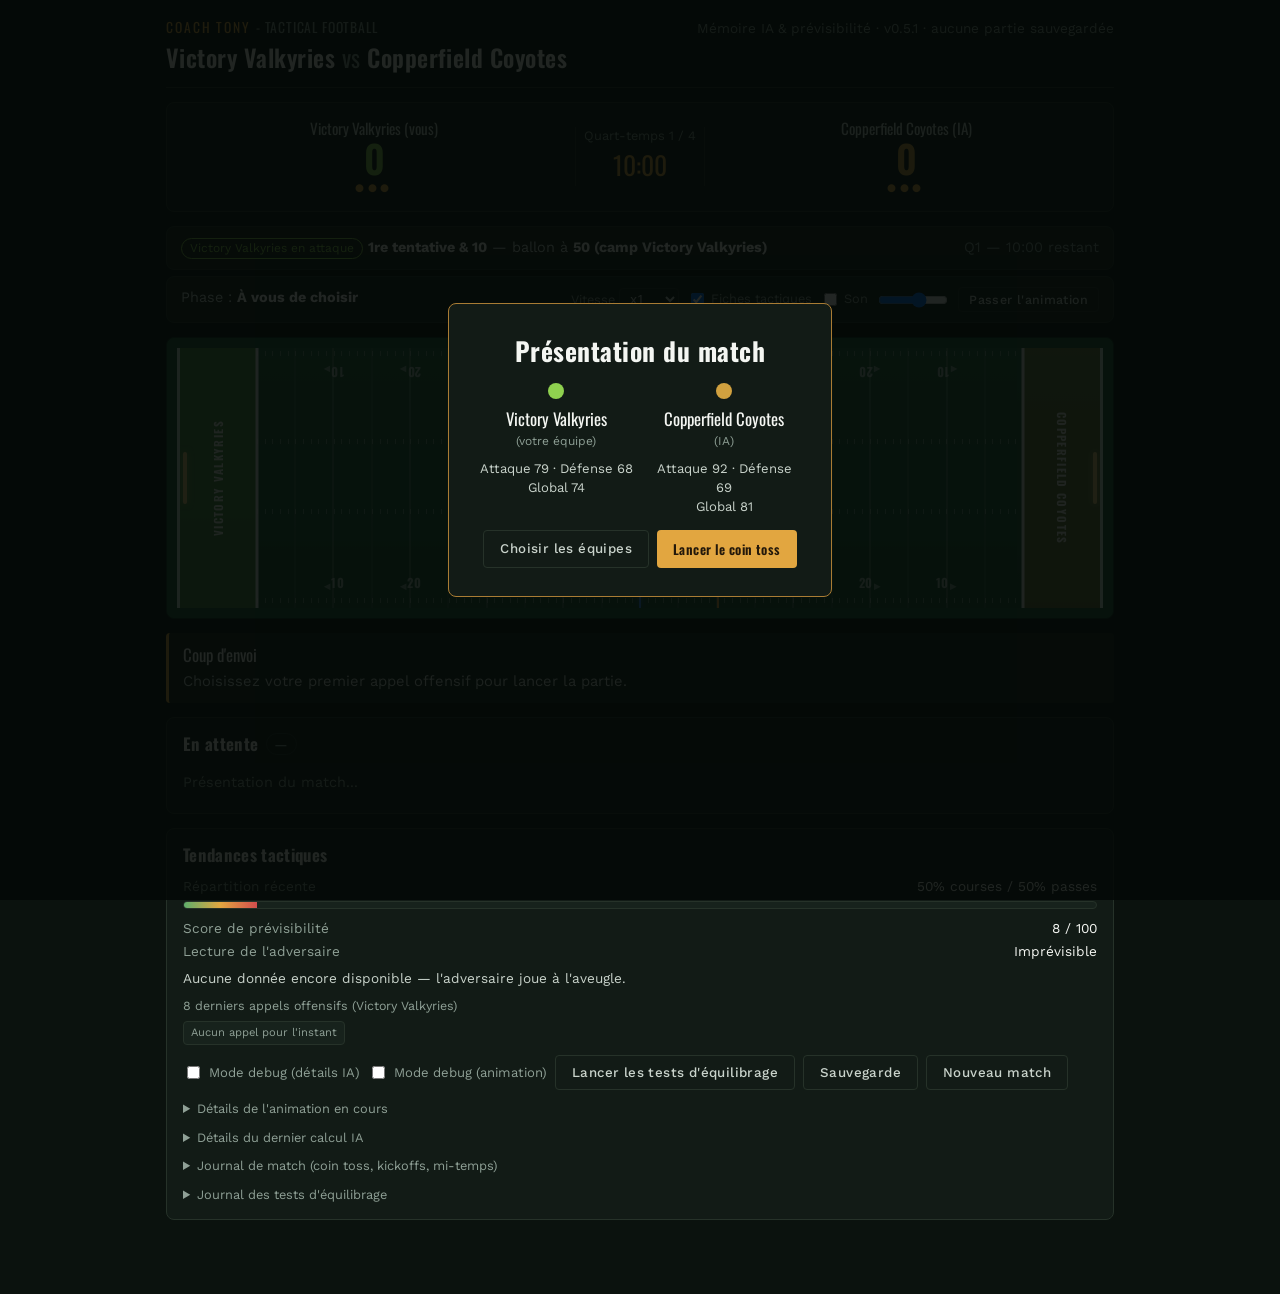
<file: Old/Coach Tony - Tactical Football V1.3.html>
<!DOCTYPE html>
<html lang="fr">
<head>
<meta charset="UTF-8">
<meta name="viewport" content="width=device-width, initial-scale=1, viewport-fit=cover">
<title>Coach Tony - Tactical Football</title>
<link rel="preconnect" href="https://fonts.googleapis.com">
<link rel="preconnect" href="https://fonts.gstatic.com" crossorigin>
<link href="https://fonts.googleapis.com/css2?family=Oswald:wght@400;500;600;700&family=Work+Sans:wght@400;500;600&display=swap" rel="stylesheet">
<style>
  :root{
    --bg: #0b120e;
    --bg-panel: #121b16;
    --bg-panel-raised: #17221c;
    --turf: #1f5c3a;
    --turf-line: #d8ecdc;
    --chalk: #f4f6f2;
    --ink: #c9d3cb;
    --ink-dim: #8fa096;
    --gold: #e2a640;
    --gold-dim: #a97c34;
    --player-accent: #4fb0c6;
    --ai-accent: #c1553f;
    --danger: #d24d4d;
    --success: #5fae6b;
    --border: #263229;
    --radius-sm: 4px;
    --radius-md: 8px;
    font-size: 16px;
    box-sizing: border-box;
    padding-top: env(safe-area-inset-top, 0px);
    padding-bottom: env(safe-area-inset-bottom, 0px);
  }
  html{ scroll-padding-top: env(safe-area-inset-top, 0px); }
  @media (prefers-color-scheme: dark){
    :root:not([data-theme="light"]){
      --bg: #0b120e; --bg-panel: #121b16; --bg-panel-raised: #17221c;
    }
  }
  :root[data-theme="dark"]{
    --bg: #0b120e; --bg-panel: #121b16; --bg-panel-raised: #17221c;
  }
  *{ box-sizing: border-box; }
  body{
    margin:0;
    background: var(--bg);
    color: var(--ink);
    font-family: 'Work Sans', system-ui, -apple-system, sans-serif;
    line-height: 1.45;
    min-height: 100%;
  }
  h1,h2,h3,.display{
    font-family: 'Oswald', 'Arial Narrow', sans-serif;
    color: var(--chalk);
    letter-spacing: 0.02em;
    margin: 0;
  }
  .wrap{
    max-width: 980px;
    margin: 0 auto;
    padding: 18px 16px 60px;
  }
  header.top{
    display:flex;
    align-items:baseline;
    justify-content:space-between;
    flex-wrap: wrap;
    gap: 8px;
    margin-bottom: 14px;
    border-bottom: 1px solid var(--border);
    padding-bottom: 12px;
  }
  header.top h1{ font-size: 1.5rem; font-weight:600; }
  header.top .tag{ color: var(--ink-dim); font-size: 0.85rem; }

  /* Scoreboard */
  .scoreboard{
    display:grid;
    grid-template-columns: 1fr auto 1fr;
    align-items:center;
    gap: 10px;
    background: var(--bg-panel);
    border: 1px solid var(--border);
    border-radius: var(--radius-md);
    padding: 14px 16px;
    margin-bottom: 14px;
  }
  .team-score{ text-align:center; }
  .team-score .name{ font-family:'Oswald',sans-serif; font-size:0.95rem; color:var(--ink); }
  .team-score .val{ font-family:'Oswald',sans-serif; font-size:2.4rem; font-weight:600; color:var(--chalk); line-height:1; }
  .team-score.player .val{ color: var(--player-accent); }
  .team-score.ai .val{ color: var(--ai-accent); }
  .clockbox{ text-align:center; padding: 0 8px; border-left:1px solid var(--border); border-right:1px solid var(--border); }
  .clockbox .quarter{ font-size:0.8rem; color: var(--ink-dim); }
  .clockbox .time{ font-family:'Oswald',sans-serif; font-size:1.6rem; color: var(--gold); }

  .situation{
    display:flex; justify-content:space-between; flex-wrap:wrap; gap:6px;
    font-size: 0.9rem; color: var(--ink);
    background: var(--bg-panel-raised);
    border:1px solid var(--border);
    border-radius: var(--radius-md);
    padding: 10px 14px;
    margin-bottom: 14px;
  }
  .situation b{ color: var(--chalk); }
  .poss-tag{
    display:inline-block; padding:1px 8px; border-radius: 999px; font-size:0.75rem;
    border:1px solid var(--border);
  }
  .poss-tag.player{ color:var(--player-accent); border-color:var(--player-accent); }
  .poss-tag.ai{ color:var(--ai-accent); border-color:var(--ai-accent); }

  /* Field */
  .field-outer{
    background: var(--turf);
    border-radius: var(--radius-md);
    border: 1px solid #0e3220;
    padding: 10px;
    margin-bottom: 14px;
    overflow-x:auto;
  }
  .field{
    position:relative;
    height: 260px;
    min-width: 560px;
    background-image:
      linear-gradient(180deg, rgba(255,255,255,0.03), transparent 40%, transparent 60%, rgba(0,0,0,0.12));
    border-left: 3px solid var(--turf-line);
    border-right: 3px solid var(--turf-line);
    overflow: hidden;
  }
  @media (max-width: 560px){
    .field{ height: 190px; }
  }
  .field .endzone{
    position:absolute; top:0; bottom:0; width:calc(100% / 12);
    display:flex; align-items:center; justify-content:center; letter-spacing:0.12em; font-weight:700;
    font-family:'Oswald',sans-serif; font-size:0.7rem; color: var(--turf-line);
    writing-mode: vertical-rl;
  }
  .field .endzone.left{ left:0; background: rgba(79,176,198,0.18); writing-mode: vertical-rl; transform: rotate(180deg); }
  .field .endzone.right{ right:0; background: rgba(193,85,63,0.18); }
  /* Marquages du terrain (Phase 3) : lignes tous les 5 yards, numéros 10-50-10,
     hash marks tous les yards, poteaux aux lignes de fond. */
  .field-markings{ position:absolute; inset:0; pointer-events:none; z-index:1; }
  .field-markings .yl{ position:absolute; top:0; bottom:0; width:1px; background: rgba(255,255,255,0.16); transform: translateX(-0.5px); }
  .field-markings .yl.major{ background: rgba(255,255,255,0.32); }
  .field-markings .yl.goal{ width:3px; background: rgba(255,255,255,0.85); transform: translateX(-1.5px); }
  .field-markings .yl.mid{ background: rgba(255,255,255,0.45); }
  .field-markings .ynum{ position:absolute; transform: translateX(-50%); font-family:'Oswald',sans-serif; font-weight:700;
    font-size:0.78rem; color: rgba(255,255,255,0.55); letter-spacing:0.04em; line-height:1; white-space:nowrap; }
  .field-markings .ynum.top{ top:7%; transform: translateX(-50%) rotate(180deg); }
  .field-markings .ynum.bottom{ bottom:7%; }
  .field-markings .ynum .arr{ font-size:0.5rem; vertical-align:middle; opacity:0.8; margin:0 1px; }
  .field-markings .hash{ position:absolute; height:5px; background-image: repeating-linear-gradient(90deg, rgba(255,255,255,0.32) 0 1px, transparent 1px 1%); }
  .field-markings .goalpost{ position:absolute; top:40%; height:20%; width:4px; background:#f2d27a; border-radius:2px; box-shadow:0 0 6px rgba(242,210,122,0.5); transform: translateX(-2px); }
  .celebration-layer{ position:absolute; inset:0; pointer-events:none; z-index:22; overflow:hidden; }
  .confetti{ position:absolute; top:0; left:0; width:7px; height:11px; border-radius:1px; will-change: transform, opacity; }
  .confetti.round{ border-radius:50%; width:6px; height:6px; }
  .mini-football{ position:absolute; top:0; left:0; width:20px; height:12px; margin:-6px 0 0 -10px; border-radius:50%;
    background: radial-gradient(ellipse at 40% 35%, #a5602d, #6b3a1c 70%); border:1px solid #2c1608; will-change: transform, opacity; }
  .mini-football::after{ content:''; position:absolute; left:6px; right:6px; top:5px; height:1px; background:#f4f6f2; box-shadow: 0 -2px 0 -0.5px transparent; }
  .event-banner.touchdown{ border-color: var(--gold); color: var(--gold); font-size:2rem; letter-spacing:0.14em; padding:10px 28px;
    box-shadow: 0 0 26px rgba(226,166,64,0.55); text-shadow: 0 0 12px rgba(226,166,64,0.6); }
  .field .marker{
    position:absolute; top:0; bottom:0; width:2px; background: var(--gold);
    transition: left 650ms ease; z-index:4;
  }
  .field .marker.flash{ animation: markerFlash 1s ease; }
  @keyframes markerFlash{
    0%,100%{ box-shadow:none; }
    30%{ box-shadow: 0 0 14px 4px rgba(226,166,64,0.9); }
  }
  .field .ball{
    position:absolute; top:50%; width:14px; height:14px; margin-left:-7px; margin-top:-7px;
    border-radius:50%; background: var(--chalk); border:2px solid #3a2a12;
    box-shadow:0 0 6px rgba(0,0,0,0.4);
    transition: left 220ms ease-out;
  }
  .field .yardlabel{
    position:absolute; bottom:2px; font-size:0.6rem; color: rgba(255,255,255,0.5); transform: translateX(-50%);
  }
  .field .lane-hint{
    position:absolute; left:6%; right:6%; height:1px; background: rgba(255,255,255,0.06);
  }
  .field .los-line{
    position:absolute; top:0; bottom:0; width:2px; background: #3f8ef5;
    box-shadow: 0 0 6px rgba(63,142,245,0.7); z-index:3; margin-left:-1px;
    transition: left 220ms ease-out;
  }
  .field .los-line.pop{ animation: losPop 480ms ease; }
  @keyframes losPop{
    0%{ transform: scaleY(1); box-shadow: 0 0 6px rgba(63,142,245,0.7); }
    25%{ transform: scaleY(1.15); box-shadow: 0 0 18px 4px rgba(63,142,245,0.95); }
    100%{ transform: scaleY(1); box-shadow: 0 0 6px rgba(63,142,245,0.7); }
  }
  .field .ball.pop{ animation: ballPop 420ms ease; }
  @keyframes ballPop{
    0%{ transform: scale(1); }
    30%{ transform: scale(1.6); }
    100%{ transform: scale(1); }
  }

  .player-dot{
    position:absolute; width:18px; height:18px; margin-left:-9px; margin-top:-9px;
    border-radius:50%; z-index:6; box-shadow:0 2px 4px rgba(0,0,0,0.45);
    display:flex; align-items:center; justify-content:center;
    font-size:0.55rem; font-family:'Oswald',sans-serif; color:#0b120e; font-weight:600;
    border: 2px solid rgba(0,0,0,0.35);
  }
  .player-dot.offense{ background: var(--player-accent); }
  .player-dot.defense{ background: var(--ai-accent); }
  .player-dot.carrier{ box-shadow: 0 0 0 3px rgba(226,166,64,0.55), 0 2px 4px rgba(0,0,0,0.45); }
  .player-dot.mini{ width:11px; height:11px; margin-left:-5.5px; margin-top:-5.5px; font-size:0.4rem; opacity:0.92; }
  .player-dot.mini.qb{ box-shadow: 0 0 0 2px rgba(226,166,64,0.6), 0 2px 4px rgba(0,0,0,0.45); }
  .ball-flight{
    position:absolute; width:9px; height:9px; margin-left:-4.5px; margin-top:-4.5px;
    border-radius:50%; background:#6b3a1c; border:1px solid #2c1608; z-index:7;
    transition: opacity 380ms ease, transform 380ms ease;
  }
  .ball-flight.fade{ opacity:0; transform: translateY(14px) rotate(25deg); }
  .tackle-impact{
    position:absolute; width:26px; height:26px; margin-left:-13px; margin-top:-13px;
    border-radius:50%; z-index:8; pointer-events:none;
    background: radial-gradient(circle, rgba(244,246,242,0.85) 0%, rgba(244,246,242,0) 70%);
    animation: impactPulse 420ms ease-out forwards;
  }
  @keyframes impactPulse{
    0%{ transform:scale(0.3); opacity:1; }
    100%{ transform:scale(2.2); opacity:0; }
  }
  .field-outer.big-play-pulse{ animation: bigPlayPulse 480ms ease-out; }
  @keyframes bigPlayPulse{
    0%{ transform:scale(1); }
    35%{ transform:scale(1.012); }
    100%{ transform:scale(1); }
  }
  .field-outer.turnover-flash{ animation: turnoverFlash 650ms ease-out; }
  @keyframes turnoverFlash{
    0%{ box-shadow: inset 0 0 0 4px rgba(210,77,77,0); }
    25%{ box-shadow: inset 0 0 0 4px rgba(210,77,77,0.85); }
    100%{ box-shadow: inset 0 0 0 4px rgba(210,77,77,0); }
  }
  .team-score .val.score-pulse{ animation: scorePulse 700ms ease-out; }
  @keyframes scorePulse{
    0%{ transform:scale(1); text-shadow:none; }
    30%{ transform:scale(1.35); text-shadow:0 0 14px var(--gold); }
    100%{ transform:scale(1); text-shadow:none; }
  }

  /* Bannières d'événement (BIG PLAY / TURNOVER / SCORE / CLUTCH / FIRST DOWN / lecture tactique) */
  .event-banner-layer{
    position:absolute; inset:0; display:flex; flex-direction:column; align-items:center; justify-content:center;
    gap:8px; pointer-events:none; z-index:20; overflow:hidden;
  }
  .event-banner{
    font-family:'Oswald',sans-serif; font-weight:700; letter-spacing:0.06em;
    padding:8px 22px; border-radius:6px; font-size:1.15rem; color:var(--chalk);
    background: rgba(10,16,12,0.82); border:1px solid rgba(255,255,255,0.25);
    opacity:0; transform: translateY(-8px) scale(0.92);
    animation: bannerPop var(--banner-ms, 1.6s) ease forwards;
    text-align:center; white-space:nowrap;
  }
  .event-banner.bigPlay{ border-color: var(--gold); color: var(--gold); }
  .event-banner.turnover{ border-color: var(--danger); color: #ff8a8a; }
  .event-banner.nocatch{ border-color: var(--danger); background: rgba(190,32,32,0.88); color:#fff; font-size:1.5rem; letter-spacing:0.12em; }
  .event-banner.score{ border-color: var(--success); color: #8fe39c; font-size:1.35rem; }
  .event-banner.clutch{ border-color: #d9b23f; color:#f2d27a; box-shadow:0 0 18px rgba(217,178,63,0.35); }
  .event-banner.firstdown{ border-color: var(--gold); color: var(--gold); font-size:1rem; }
  .event-banner.tactical{ font-size:0.85rem; color:var(--ink); border-color:var(--border); font-weight:600; letter-spacing:0.03em; }
  @keyframes bannerPop{
    0%{ opacity:0; transform:translateY(-8px) scale(0.9); }
    12%{ opacity:1; transform:translateY(0) scale(1.04); }
    20%{ transform:translateY(0) scale(1); }
    82%{ opacity:1; }
    100%{ opacity:0; transform:translateY(-6px) scale(0.97); }
  }

  /* Récapitulatif de drive */
  .drive-summary{
    position:fixed; left:50%; bottom:18px; transform:translateX(-50%);
    background: var(--bg-panel); border:1px solid var(--gold-dim); border-radius: var(--radius-md);
    padding:10px 16px; z-index:40; max-width:92vw; box-shadow:0 6px 20px rgba(0,0,0,0.4);
    font-size:0.85rem; color:var(--ink); display:flex; align-items:center; gap:14px;
  }
  .drive-summary b{ color:var(--chalk); }
  .drive-summary .close-x{
    cursor:pointer; color:var(--ink-dim); font-size:1rem; padding:2px 6px; border-radius:4px;
  }
  .drive-summary .close-x:hover{ color:var(--chalk); background:var(--bg-panel-raised); }
  .field .yardline-number{
    position:absolute; bottom:4px; font-family:'Oswald',sans-serif; font-size:0.62rem;
    color: rgba(255,255,255,0.45); transform: translateX(-50%);
  }

  /* Marque + sauvegarde */
  .brand{ font-family:'Oswald',sans-serif; font-size:0.85rem; letter-spacing:0.14em; text-transform:uppercase; color: var(--gold); margin-bottom:2px; }
  .brand span{ color: var(--ink-dim); letter-spacing:0.06em; }
  .save-status{ color: var(--ink-dim); }
  .save-status.ok{ color:#8fe39c; }
  .save-status.warn{ color:#f2d27a; }
  .save-code{ width:100%; min-height:90px; background: rgba(0,0,0,0.35); color: var(--ink); border:1px solid var(--border); border-radius: var(--radius-sm); font-family: ui-monospace, monospace; font-size:0.72rem; padding:8px; box-sizing:border-box; resize:vertical; }

  /* Gestion du match (Phase 3) */
  .team-score .timeouts{ font-size:0.72rem; letter-spacing:0.3em; color: var(--gold); margin-top:3px; }
  .clockbox .clock-state{ font-size:0.68rem; color: var(--ink-dim); margin-top:3px; letter-spacing:0.02em; }
  .clockbox .clock-state.running{ color:#8fe39c; }
  .clock-controls{ margin-bottom:12px; padding-bottom:10px; border-bottom:1px dashed var(--border); }
  .clock-controls .action-row{ align-items:center; flex-wrap:wrap; gap:8px; }
  .clock-info{ font-size:0.78rem; color:var(--ink-dim); margin-top:6px; line-height:1.4; }
  .clock-info.warn{ color:#f2d27a; }
  .tempo-seg{ display:inline-flex; border:1px solid var(--border); border-radius: var(--radius-sm); overflow:hidden; }
  .tempo-seg button{ background:transparent; color:var(--ink); border:0; border-right:1px solid var(--border); padding:7px 11px; font-size:0.8rem; cursor:pointer; font-family:'Work Sans',sans-serif; }
  .tempo-seg button:last-child{ border-right:0; }
  .tempo-seg button.on{ background: var(--gold); color:#23180a; font-weight:600; }
  button.action-btn:disabled{ opacity:0.45; cursor:not-allowed; }
  .coach-note{ font-size:0.8rem; color:var(--ink); margin:6px 0 10px; }
  .coach-note b{ color: var(--gold); }

  /* Sélection des équipes */
  .team-picker-list{ max-height:300px; overflow:auto; border:1px solid var(--border); border-radius: var(--radius-sm); }
  .team-table{ width:100%; border-collapse:collapse; font-size:0.8rem; }
  .team-table th{ position:sticky; top:0; background: var(--bg-panel-raised); color:var(--ink-dim); font-weight:600; text-align:left; padding:6px 8px; font-size:0.72rem; }
  .team-table td{ padding:5px 8px; border-top:1px solid var(--border); color:var(--ink); white-space:nowrap; }
  .team-table td.prof{ color:var(--ink-dim); font-size:0.74rem; }
  .team-table tr.is-player td{ background: rgba(79,176,198,0.10); }
  .team-table tr.is-ai td{ background: rgba(193,85,63,0.10); }
  .team-table .tdot{ display:inline-block; width:10px; height:10px; border-radius:50%; margin-right:7px; vertical-align:middle; }
  .team-table td.pick{ text-align:right; }
  .mini-btn{ font-family:'Work Sans',sans-serif; font-size:0.72rem; padding:3px 8px; margin-left:4px; border-radius:4px; cursor:pointer;
    background: var(--bg-panel-raised); color: var(--ink); border:1px solid var(--border); }
  .mini-btn:hover{ border-color: var(--gold-dim); }
  .mini-btn.on{ background: var(--player-accent); color:#0b120e; border-color: transparent; font-weight:600; }
  .mini-btn.ai.on{ background: var(--ai-accent); }

  /* Controls */
  .panel{
    background: var(--bg-panel);
    border:1px solid var(--border);
    border-radius: var(--radius-md);
    padding: 14px 16px;
    margin-bottom: 14px;
  }
  .panel h2{ font-size:1.05rem; margin-bottom:10px; display:flex; align-items:center; gap:8px; }
  .panel h2 .who{ font-size:0.7rem; padding:2px 8px; border-radius:999px; border:1px solid var(--border); color: var(--ink-dim); }

  .play-group{ margin-bottom: 10px; }
  .play-group > .label{ font-size:0.78rem; color: var(--ink-dim); margin-bottom:6px; }
  .play-buttons{ display:flex; flex-wrap:wrap; gap:6px; }
  button.play-btn{
    background: var(--bg-panel-raised);
    border: 1px solid var(--border);
    color: var(--ink);
    padding: 8px 12px;
    border-radius: var(--radius-sm);
    font-size: 0.85rem;
    cursor:pointer;
    font-family:'Work Sans',sans-serif;
    transition: border-color .12s ease, transform .06s ease;
  }
  button.play-btn:hover{ border-color: var(--gold-dim); }
  .play-buttons{ display:grid; grid-template-columns: repeat(auto-fill, minmax(190px, 1fr)); }
  button.play-btn{ display:flex; flex-direction:column; align-items:flex-start; justify-content:flex-start; gap:3px; text-align:left; }
  button.play-btn .pb-name{ font-weight:600; }
  button.play-btn .pb-card{ font-size:0.7rem; color: var(--ink-dim); line-height:1.3; white-space: pre-line; }
  .cards-hidden button.play-btn .pb-card{ display:none; }
  button.play-btn:active{ transform: scale(0.97); }
  button.play-btn.run{ border-left: 3px solid var(--success); }
  button.play-btn.pass{ border-left: 3px solid var(--player-accent); }
  button.play-btn.def{ border-left: 3px solid var(--ai-accent); }

  .action-row{ display:flex; flex-wrap:wrap; gap:8px; margin-top: 8px; }
  button.action-btn{
    background: var(--gold);
    color: #23180a;
    border:none;
    padding: 9px 16px;
    border-radius: var(--radius-sm);
    font-weight:600;
    cursor:pointer;
    font-family:'Oswald',sans-serif;
    letter-spacing: 0.03em;
  }
  button.action-btn.secondary{
    background: transparent; color: var(--ink); border:1px solid var(--border);
    font-family:'Work Sans',sans-serif; font-weight:500;
  }

  /* Result / tendencies */
  .result-box{
    border-left: 3px solid var(--gold);
    background: var(--bg-panel-raised);
    padding: 10px 14px;
    border-radius: var(--radius-sm);
    margin-bottom: 14px;
    font-size: 0.92rem;
  }
  .result-box .headline{ font-family:'Oswald',sans-serif; color:var(--chalk); font-size:1.05rem; margin-bottom:4px; }
  .result-box .explain{ color: var(--ink); }
  .result-box .commentary{
    margin-top:8px; padding-top:8px; border-top: 1px dashed var(--border);
    color: var(--gold); font-style: italic; font-size: 0.95rem; display:none;
  }
  .result-box .commentary.show{ display:block; }
  .result-box .commentary::before{ content: "🎙️ "; font-style: normal; }
  .result-box.flash-positive{ animation: positiveFlash 550ms ease; }
  @keyframes positiveFlash{
    0%{ background: rgba(95,174,107,0.28); }
    100%{ background: var(--bg-panel-raised); }
  }

  .history-row{ display:flex; gap:4px; flex-wrap:wrap; margin: 6px 0 10px; }
  .chip{
    font-size:0.7rem; padding:3px 7px; border-radius:4px;
    background: var(--bg-panel-raised); border:1px solid var(--border); color: var(--ink-dim);
  }
  .chip.run{ border-color: var(--success); color: var(--success); }
  .chip.pass{ border-color: var(--player-accent); color: var(--player-accent); }

  .meter{
    height: 8px; border-radius: 999px; background: var(--bg-panel-raised);
    overflow:hidden; border:1px solid var(--border); margin: 4px 0 10px;
  }
  .meter > div{ height:100%; background: linear-gradient(90deg, var(--success), var(--gold), var(--danger)); }

  .stat-line{ display:flex; justify-content:space-between; font-size:0.85rem; margin:3px 0; }
  .stat-line .k{ color: var(--ink-dim); }
  .stat-line .v{ color: var(--chalk); }

  details.debug{ margin-top:10px; }
  details.debug summary{ cursor:pointer; color: var(--ink-dim); font-size:0.8rem; }
  pre.debuglog{
    background:#08100b; border:1px solid var(--border); border-radius: var(--radius-sm);
    padding:10px; font-size:0.72rem; color: var(--success); max-height:280px; overflow:auto; white-space:pre-wrap;
  }
  .toprow{ display:flex; gap:8px; flex-wrap:wrap; align-items:center; margin-bottom:10px; }
  label.switch{ display:flex; align-items:center; gap:6px; font-size:0.82rem; color: var(--ink-dim); }

  .final-overlay{
    position:fixed; inset:0; background: rgba(4,8,6,0.88);
    display:flex; align-items:center; justify-content:center; z-index:50; padding:20px;
  }
  .final-card{
    background: var(--bg-panel); border:1px solid var(--gold-dim); border-radius: var(--radius-md);
    padding: 28px 30px; text-align:center; max-width: 420px;
  }
  .final-card h2{ font-size:1.6rem; margin-bottom:10px; }
  .final-card .score{ font-size:2.2rem; color:var(--gold); margin-bottom:14px; }
  .hidden{ display:none !important; }
  #coinEl{ transition:none; }
  #coinEl.spin{ animation: coinSpin 1.2s linear; }
  @keyframes coinSpin{
    0%{ transform: rotateY(0deg) scale(1); }
    50%{ transform: rotateY(540deg) scale(1.15); }
    100%{ transform: rotateY(1080deg) scale(1); }
  }

  @media (max-width: 560px){
    .scoreboard{ grid-template-columns: 1fr auto 1fr; padding:10px; }
    .team-score .val{ font-size:1.8rem; }
  }
</style>
</head>
<body>
<div class="wrap">
  <header class="top">
    <div>
      <div class="brand">Coach Tony <span>- Tactical Football</span></div>
      <h1><span id="headerTeamPlayer">Comètes</span> <span style="color:var(--ink-dim);font-weight:400;">vs</span> <span id="headerTeamAI">Loups de Fer</span></h1>
    </div>
    <div class="tag">Mémoire IA &amp; prévisibilité · <span id="versionTag"></span> · <span id="saveStatus" class="save-status"></span></div>
  </header>

  <div class="scoreboard">
    <div class="team-score player">
      <div class="name" id="scoreNamePlayer">Comètes (vous)</div>
      <div class="val" id="scorePlayer">0</div>
      <div class="timeouts" id="toPlayer" title="Temps morts restants"></div>
    </div>
    <div class="clockbox">
      <div class="quarter" id="quarterLabel">1er quart-temps</div>
      <div class="time" id="clockLabel">05:00</div>
      <div class="clock-state" id="clockState"></div>
    </div>
    <div class="team-score ai">
      <div class="name" id="scoreNameAI">Loups de Fer (IA)</div>
      <div class="val" id="scoreAI">0</div>
      <div class="timeouts" id="toAI" title="Temps morts restants"></div>
    </div>
  </div>

  <div class="situation">
    <div><span class="poss-tag" id="possTag">—</span> <b id="downDistance">1st &amp; 10</b> — ballon à <b id="ballSpotLabel">--</b></div>
    <div id="situationExtra" style="color:var(--ink-dim);"></div>
  </div>
  <div class="situation" id="playPhaseBar" style="margin-top:-8px;">
    <div>Phase : <b id="playPhaseLabel">À vous de choisir</b></div>
    <div style="display:flex;align-items:center;gap:8px;flex-wrap:wrap;">
      <label style="font-size:0.8rem;color:var(--ink-dim);">Vitesse
        <select id="animSpeedSelect" style="background:var(--bg-panel-raised);color:var(--ink);border:1px solid var(--border);border-radius:4px;padding:2px 6px;">
          <option value="1">x1</option>
          <option value="1.5">x1.5</option>
          <option value="2">x2</option>
        </select>
      </label>
      <label style="font-size:0.8rem;color:var(--ink-dim);display:flex;align-items:center;gap:4px;" title="Affiche les forces (+) et faiblesses (−) sous chaque appel">
        <input type="checkbox" id="cardsToggle" checked> Fiches tactiques
      </label>
      <label style="font-size:0.8rem;color:var(--ink-dim);display:flex;align-items:center;gap:4px;">
        <input type="checkbox" id="audioEnabledToggle"> Son
      </label>
      <input type="range" id="audioVolumeSlider" min="0" max="1" step="0.05" style="width:70px;" title="Volume">
      <button class="action-btn secondary" id="skipAnimBtn" style="padding:4px 10px;font-size:0.78rem;">Passer l'animation</button>
    </div>
  </div>

  <div class="field-outer" id="fieldOuter">
    <div class="field" id="field">
      <div class="endzone left" id="endzoneLeft">COMÈTES</div>
      <div class="endzone right" id="endzoneRight">LOUPS</div>
      <div class="field-markings" id="fieldMarkings"></div>
      <div class="marker" id="firstDownMarker"></div>
      <div class="los-line" id="scrimmageLine"></div>
      <div class="ball" id="ballMarker"></div>
      <div class="celebration-layer" id="celebrationLayer"></div>
      <div class="event-banner-layer" id="eventBannerLayer"></div>
    </div>
  </div>

  <div class="result-box" id="resultBox">
    <div class="headline">Coup d'envoi</div>
    <div class="explain">Choisissez votre premier appel offensif pour lancer la partie.</div>
    <div class="commentary" id="resultCommentary"></div>
  </div>

  <div class="panel" id="controlsPanel">
    <h2 id="controlsTitle">Appel offensif <span class="who" id="controlsWho">Comètes</span></h2>
    <div id="controlsBody"></div>
  </div>

  <div class="panel">
    <h2>Tendances tactiques</h2>
    <div class="stat-line"><span class="k">Répartition récente</span><span class="v" id="tendRunPass">—</span></div>
    <div class="meter"><div id="tendMeter" style="width:50%;"></div></div>
    <div class="stat-line"><span class="k">Score de prévisibilité</span><span class="v" id="tendScore">0 / 100</span></div>
    <div class="stat-line"><span class="k">Lecture de l'adversaire</span><span class="v" id="tendRead">—</span></div>
    <div style="font-size:0.85rem;color:var(--ink);margin:8px 0;" id="tendExplain"></div>
    <div class="play-group">
      <div class="label" id="historyLabel">8 derniers appels offensifs (Comètes)</div>
      <div class="history-row" id="historyChips"></div>
    </div>

    <div class="toprow">
      <label class="switch"><input type="checkbox" id="debugToggle"> Mode debug (détails IA)</label>
      <label class="switch"><input type="checkbox" id="animDebugToggle"> Mode debug (animation)</label>
      <button class="action-btn secondary" id="runTestsBtn">Lancer les tests d'équilibrage</button>
      <button class="action-btn secondary" id="saveMenuBtn">Sauvegarde</button>
      <button class="action-btn secondary" id="resetBtn">Nouveau match</button>
    </div>
    <details class="debug" id="animDebugPanel">
      <summary>Détails de l'animation en cours</summary>
      <pre class="debuglog" id="animDebugLog">—</pre>
    </details>
    <details class="debug" id="debugPanel">
      <summary>Détails du dernier calcul IA</summary>
      <pre class="debuglog" id="debugLog">—</pre>
    </details>
    <details class="debug">
      <summary>Journal de match (coin toss, kickoffs, mi-temps)</summary>
      <pre class="debuglog" id="matchLogEl">—</pre>
    </details>
    <details class="debug">
      <summary>Journal des tests d'équilibrage</summary>
      <pre class="debuglog" id="testLog">Cliquez sur "Lancer les tests d'équilibrage" pour vérifier le système.</pre>
    </details>
  </div>
</div>

<div class="final-overlay hidden" id="pregameOverlay">
  <div class="final-card" style="max-width:640px;max-height:92vh;overflow:auto;">
    <h2>Présentation du match</h2>
    <div id="pregameBody" style="margin:14px 0;color:var(--ink);font-size:0.9rem;"></div>
    <div class="action-row" style="justify-content:center;">
      <button class="action-btn secondary" id="teamPickerToggle" onclick="toggleTeamPicker()">Choisir les équipes</button>
      <button class="action-btn" id="pregameStartBtn">Lancer le coin toss</button>
    </div>
    <div id="teamPicker" class="hidden" style="margin-top:12px;text-align:left;">
      <div style="display:flex;justify-content:space-between;align-items:center;gap:8px;margin-bottom:6px;flex-wrap:wrap;">
        <label style="font-size:0.8rem;color:var(--ink-dim);">Trier par
          <select id="teamSortSelect" onchange="renderTeamPicker()" style="margin-left:4px;">
            <option value="overall">Note globale</option><option value="offense">Attaque</option>
            <option value="defense">Défense</option><option value="name">Nom</option>
          </select></label>
        <button class="action-btn secondary" style="padding:4px 10px;font-size:0.78rem;" onclick="randomizeTeams()">Tirage aléatoire</button>
      </div>
      <div id="teamPickerList" class="team-picker-list"></div>
      <div style="font-size:0.75rem;color:var(--ink-dim);margin-top:6px;">« Vous » choisit votre équipe, « IA » celle de l'adversaire. Choisir la même équipe des deux côtés échange les rôles.</div>
    </div>
  </div>
</div>

<div class="final-overlay hidden" id="choiceOverlay">
  <div class="final-card" style="max-width:560px;">
    <h2 id="choiceTitle">Choix</h2>
    <div id="choiceBody" style="margin:12px 0 14px;color:var(--ink);font-size:0.9rem;line-height:1.45;"></div>
    <div class="action-row" id="choiceActions" style="justify-content:center;flex-wrap:wrap;"></div>
  </div>
</div>

<div class="final-overlay hidden" id="tossOverlay">
  <div class="final-card" id="tossCard" style="max-width:460px;">
    <h2 id="tossTitle">Coin Toss</h2>
    <div style="display:flex;justify-content:space-between;align-items:center;margin:16px 0;">
      <div style="text-align:center;flex:1;">
        <div style="width:14px;height:14px;border-radius:50%;background:var(--player-accent);margin:0 auto 6px;"></div>
        <div style="font-family:'Oswald',sans-serif;color:var(--chalk);" id="tossTeamPlayerName">Comètes</div>
      </div>
      <div id="coinEl" style="width:48px;height:48px;border-radius:50%;background:linear-gradient(135deg,var(--gold),var(--gold-dim));display:flex;align-items:center;justify-content:center;font-family:'Oswald',sans-serif;color:#2a1c08;font-weight:700;font-size:1.1rem;flex-shrink:0;">?</div>
      <div style="text-align:center;flex:1;">
        <div style="width:14px;height:14px;border-radius:50%;background:var(--ai-accent);margin:0 auto 6px;"></div>
        <div style="font-family:'Oswald',sans-serif;color:var(--chalk);" id="tossTeamAIName">Loups de Fer</div>
      </div>
    </div>
    <div id="tossBody" style="color:var(--ink);font-size:0.92rem;margin-bottom:14px;min-height:1.4em;"></div>
    <div class="action-row" id="tossActions" style="justify-content:center;"></div>
  </div>
</div>

<div class="drive-summary hidden" id="driveSummaryPanel">
  <div id="driveSummaryBody"></div>
  <span class="close-x" id="driveSummaryClose">✕</span>
</div>

<div class="final-overlay hidden" id="finalOverlay">
  <div class="final-card">
    <h2 id="finalTitle">Fin du match</h2>
    <div class="score" id="finalScore">0 – 0</div>
    <button class="action-btn" id="finalReset">Rejouer</button>
  </div>
</div>

<script>
/* =========================================================================
   FOOTBALL TACTIQUE — moteur de jeu + système de mémoire tactique IA
   =========================================================================
   Sommaire des fonctions clés (voir aussi le message d'accompagnement) :
   - calculatePredictability(history, context)
   - chooseAIDefensivePlay(context, predictability)
   - chooseAIOffensivePlay(context, predictability)
   - calculateSurpriseBonus(actualPlay, predictedTendency, predictabilityData)
   - calculateRepetitionPenalty(actualPlay, history)
   - resolvePlay(offPlay, defPlay, context)
   - runBalanceTests() -> journal de vérification (voir bouton "tests d'équilibrage")

   ==================== ZONE D'ÉQUILIBRAGE (à ajuster ici) ====================
   Tous les poids, seuils, bonus et malus réglables sont regroupés dans
   l'objet BALANCE ci-dessous pour faciliter les futurs ajustements.
   ========================================================================= */

const BALANCE = {
  historyWeights: [1, 1, 2, 2, 3, 4, 5, 6],   // poids des 8 derniers appels (ancien -> récent)
  quarterLength: 600,                           // durée d'un quart-temps (secondes simulées) — 10 min
  // Phase 3 : temps d'un snap = temps ENTRE deux actions (si le chrono tourne,
  // selon le tempo) + durée de l'action elle-même.
  clock: { playMin: 4, playMax: 8, betweenNormal: [17, 29], betweenHurry: [7, 12], betweenSlow: [32, 38],
           betweenSpike: [4, 8], kick: [5, 8], kneel: [1, 2] },
  twoMinuteWarning: 120,                        // avertissement des 2 minutes (Q2, Q4, prolongation)
  timeoutsPerHalf: 3,
  overtime: { length: 400, timeouts: 2 },       // ~2/3 d'un quart-temps, comme en NFL (10 min sur 15)
  // Probabilité de sortie en touche (n'arrête le chrono qu'en fin de mi-temps)
  outOfBounds: { outsideRun: 0.30, sidelinePass: 0.25, 'Out Route': 0.65, 'Flood Concept': 0.40 },
  conversion: { patChance: 0.94, twoPointBallOn: 98, aiTwoPointDiffs: [-2, -5, -10, 1, 5] },
  kickoff: { touchbackChance: 0.62, touchbackSpot: 25, returnMin: 16, returnMax: 40, freeKickBonus: 5,
             onsideRecovery: 0.12, onsideSpot: 45 },
  tempo: { hurryAdvantage: -2, hurryAdaptationMalus: 0.12 },
  // NB (suite au journal de tests) : le plafond ne doit pas porter seulement sur la
  // "chance d'essayer de s'adapter" mais sur le TAUX RÉEL de bon contre. Comme le top3
  // trié par score tombe quasi toujours dans la bonne catégorie (run/pass), le taux réel
  // = adaptationChance*1.0 + (1-adaptationChance)*tauxAléatoire(~40%). On calibre donc
  // adaptationChance plus bas pour que ce taux réel reste sous 80% (voir Test 6).
  aiDefenseAdaptationBase: 0.40,                // chance de base que l'IA adapte sa défense
  aiDefenseAdaptationScale: 0.30,               // poids additionnel selon predictabilityScore
  aiDefenseAdaptationMax: 0.65,                 // plafonne le taux réel de bon contre à ~78-79%
  aiOffenseAdaptationBase: 0.35,
  aiOffenseAdaptationScale: 0.30,
  aiOffenseAdaptationMax: 0.65,
  aiMatchupWeight: 2.0,                         // Phase 2 : poids de la table d'interactions dans les choix IA
  turnoverReturn: {                             // retours après interception / fumble
    interceptionPickSixChance: 0.10,            // proba de base d'un pick-six sur INT
    fumblePickSixChance: 0.06,                  // proba de base d'un retour de fumble marqué
    longFieldPenaltyFactor: 0.5,                // réduit la proba de pick-six sur un terrain long (>60y)
    longFieldThreshold: 60,
    interceptionReturnMax: 22,                  // retour max (hors pick-six) sur INT
    fumbleReturnMax: 9                          // retour max (hors pick-six) sur fumble
  },
  // Équivalent de COIN_TOSS_AI_CHOICE_WEIGHTS du brief : décision de l'IA
  // quand elle remporte le toss (receive/kick/defer).
  coinTossAIWeights: { receive: 0.70, defer: 0.20, kick: 0.10 },
  // Quand l'IA doit choisir receive/kick après que l'adversaire ait reporté son choix.
  coinTossAIDeferSubReceiveChance: 0.80,
  surpriseBonusRanges: {                        // [min,max] par tranche de predictabilityScore
    low:   [0, 2],     // score < 35
    mid:   [2, 6],     // score 35-60
    high:  [6, 10],    // score 61-80
    vhigh: [10, 15]    // score > 80
  },
  repetitionCaps: {
    exactMax: 12,
    categoryMax: 8,
    directionDepthMax: 7,
    totalMax: 15
  },
  // Phase 2 : courbe réaliste (interpolation linéaire entre les points [distance, chance]).
  fieldGoal: {
    availableMaxDistance: 62,   // au-delà, le bouton Field Goal n'est plus proposé
    curve: [[18,0.99],[30,0.96],[40,0.88],[50,0.72],[55,0.60],[60,0.42],[65,0.20]],
    aiMinChance: 0.55           // l'IA ne tente le FG en 4e tentative que si la réussite >= 55%
  },
  // ---- Phase 2 : résolution des plays ----
  resolution: {
    runVsRunDef: 8, runVsPassDef: 6, passVsPassDef: 6, passVsRunDef: 8, targetMatch: 5,
    randomness: 10,
    completion: {short:0.72, medium:0.62, deep:0.45}, completionSlope: 120,
    sackBase: 0.055, sackSlope: 400,
    intBase: 0.027, intSlope: 700,
    passYards: {short:5, medium:10, deep:20}, passYardsSlope: 4,
    runYards: {inside:3.6, outside:4.2}, runYardsSlope: 5,
    passBreakBase: 0.058, runBreakBase: 0.045, breakSlope: 450, breakMin: 8, breakMax: 40,
    catchFumble: 0.007, runFumble: 0.011
  },
  matchup: { cap: 16, insideVsEdge: 6 },
  ratings: { min: 65, max: 92, advantagePerPoint: 0.2 },
  fakeFieldGoal: {
    baseSuccessMin: 0.15,       // risque élevé, 15-30% de réussite de base
    baseSuccessMax: 0.30,
    surpriseBonusIfExpected: 0.12 // bonus si l'IA table fortement sur un field goal classique
  },
  animation: {
    defaultSpeed: 1,            // multiplicateur x1 / x1.5 / x2 (persisté via Storage)
    speeds: [1, 1.5, 2],
    globalSlowdown: 2           // base 2x plus lente : "x1" applique déjà ce ralentissement,
                                 // "x2" retrouve le rythme d'origine, "x1.5" est entre les deux
  },
  // ---- Game feel : classification des événements (classifyPlayEvent) ----
  eventThresholds: {
    bigPlay: { minYards: 15, tflMax: -3 },     // gain >=15, ou perte <=-3 (tackle for loss)
    positive: { minYards: 5, stuffMax: 1 },    // gain moyen, ou arrêt défensif (gain <=1)
    clutch: {
      minQuarter: 4, maxTimeRemaining: 300,    // 4e QT, 5 min ou moins
      maxScoreDiff: 8, minDown: 3, redZoneYard: 80
    }
  },
  // ---- Messages de lecture tactique : rares, seuils explicites ----
  tacticalMessages: {
    tendencyBrokenMinScore: 60, tendencyBrokenMinBonus: 8,
    playActionBitMinYards: 15,
    blitzPunishedMinYards: 15,
    perfectReadMaxAdvantage: -8, perfectReadMinScore: 60,
    boxStackedMaxYards: 1,
    deepShellDeniedDepth: 'deep'
  },
  // ---- Bannières d'événement (durée d'affichage) ----
  eventBanner: { durationMs: 1600, tacticalDurationMs: 1900 },
  // ---- Récapitulatif de drive ----
  driveSummary: { autoHideMs: 4200 },
  // ---- Audio (désactivé par défaut, aucun asset fourni) ----
  audio: { defaultEnabled: false, defaultVolume: 0.6 }
};

const GAME_VERSION = '0.5.1';
/* Journal des versions
   0.5.1
   - Annonce rouge « NO CATCH » sur passe incomplète.
   - Panneau IA : couche catégorie, aléa et chance d'échappée affichés ;
     explication dédiée quand un plaquage manqué perce une défense bien placée.
   0.5.0
   - Le jeu s'appelle désormais « Coach Tony - Tactical Football ».
   - Transformations jouées sur le terrain : animation du coup de pied (PAT)
     ou de l'action de conversion à 2 points (attaque comme défense).
   - Sauvegarde automatique de la partie dans le navigateur (localStorage) à
     chaque action terminée, à la mise en arrière-plan et à la fermeture de
     l'onglet ; reprise proposée au lancement. Code de sauvegarde exportable /
     importable en secours (navigateurs ou aperçus qui bloquent le stockage).
   0.4.0 (Phase 3 — gestion de match)
   - Chrono réaliste : temps entre les actions + durée de l'action ; arrêts sur
     incomplète, perte de balle, score, changement de possession, temps mort,
     sortie en touche (fin de mi-temps), avertissement des 2 minutes. Si le
     chrono expire avant le snap en fin de mi-temps, l'action n'est pas jouée.
   - 3 temps morts par mi-temps (2 en prolongation), tempo lent / normal /
     no-huddle, spike, genou à terre. L'IA gère ses temps morts et son tempo.
   - Transformation (94 %) ou conversion à 2 points jouée depuis les 2 yards ;
     l'IA suit une table de décision selon l'écart en fin de match.
   - Kickoffs avec touchback ou retour, free kick après safety, onside kick.
   - Décisions de 4e tentative de l'IA selon le score et le temps ; conseil du
     coordinateur affiché au joueur.
   - Prolongation : un TD ou une safety met fin au match ; un FG sur la 1re
     possession laisse une possession à l'adversaire ; match nul possible.
   - Interactions sensibles à la direction (course au centre vs contain).
   - Terrain : 100 yards entre les zones d'en-but, numéros de yards, hash marks,
     poteaux ; sélection des équipes (notes fixes) ; célébrations ; animations
     dédiées (screen, bloqueurs de tête, play action, routes).
   0.3.0 (Phase 2 — profondeur tactique & équilibrage)
   - Table d'interactions : chaque défense porte des tags (blitz, boîte chargée,
     individuelle, zone profonde...) et chaque play offensif a ses forces et
     faiblesses face à ces tags (OFFENSE_PROFILES / DEFENSE_PROFILES).
   - Profils de risque : sacks, interceptions, échappées et dispersion des
     gains propres à chaque play et à chaque défense (QB Sneak fiable, Sweep
     explosif, Nickel Blitz = plus de sacks mais gros gains concédés...).
   - Les notes d'équipe (attaque vs défense adverse) pèsent sur chaque snap.
   - Pertes de balle ramenées vers les standards NFL, courbe de field goals
     réaliste, IA qui ne tente le FG qu'au-dessus de 55% de réussite.
   - Chrono arrêté sur passe incomplète, perte de balle et coup de pied.
   - IA : lit aussi vos plays/défenses récents via la table d'interactions ;
     Goal-Line et Prevent ne sont plus appelées hors contexte.
   - Fake FG : bonus de surprise quand le vrai FG est facile (logique corrigée).
   - Fiches tactiques (+ / −) sous chaque appel, explications du résultat et
     panneau debug enrichis (interaction, notes, échappée).
   - Tests 4, 7 (cibles statistiques) et 8 (duels tactiques) mis à jour.
   0.2.1 (Phase 1 — stabilisation des règles)
   - Fin de match : le dernier play est entièrement résolu (score compris) AVANT
     l'affichage de l'écran final (pendingGameEnd).
   - Safety : l'équipe qui MARQUE les 2 points reçoit le free kick suivant.
   - Sack dans sa propre zone d'en-but : safety correctement annoncée (message,
     bannière, fin de drive).
   - Mi-temps : phase 'halftime' bloquante + vérification d'état avant toute
     action IA différée (plus de punt/FG fantôme après le coup d'envoi du 3e QT).
   - Punt : touchback au 20 si le ballon atteint la zone d'en-but.
   - Lecture des tendances défensives : Base 4-3 / 3-4 comptent pour moitié
     course / moitié passe (et non plus comme des défenses anti-passe).
   - Toutes les actions différées sont liées à la partie en cours
     (scheduleForGame) : un "Nouveau match" annule proprement l'ancienne.
   - Test 7 : simulation de matchs complets IA contre IA avec contrôles
     d'intégrité des règles.
*/

/* ---------------------------- Équipes (franchises fictives) --------------- */
const TEAM_NAMES = [
  "Ironvale Iron","Blackridge Wolves","Harbor City Krakens","Redmont Outlaws",
  "Northgate Guardians","Ashford Ravens","Silverlake Vipers","Thunder Bay Bolts",
  "Stonewall Titans","Kingsport Monarchs","Highpoint Hawks","Frosthaven Yetis",
  "Westbridge Pioneers","Copperfield Coyotes","Bayview Sharks","Rockford Rhinos",
  "Pinecrest Stags","Goldhaven Foxes","Ravenwood Reapers","Clearwater Barracudas",
  "Stormridge Thunder","Eastport Admirals","Suncrest Scorpions","Grand Mesa Mustangs",
  "Cinder City Firebirds","Wildwood Grizzlies","Summit Falls Mountaineers","Duston Rattlers",
  "Glacier Point Mammoths","Rivergate Sentinels","Crimson Bay Corsairs","Falconridge Falcons",
  "Neon City Phantoms","Steel Harbor Forge","Moonstone Comets","Sandstone Renegades",
  "Victory Valkyries","Briarwood Behemoths","Hollow Creek Bison","Aurora Northern Lights"
];
// Palette de couleurs primaires contrastées, associée à l'INDEX du nom dans TEAM_NAMES
// (approche "stable par franchise" documentée : la même équipe garde toujours la même couleur
// d'un match à l'autre, plutôt qu'une couleur tirée au hasard à chaque fois).
const TEAM_COLORS = [
  '#c1553f','#4fb0c6','#e2a640','#5fae6b','#8a6fd1','#d24d4d','#3f8ecf','#c98c3c',
  '#6ab04c','#b85fc9','#4fb08a','#cf5a8e','#7d94d1','#d1a13f','#5a9fd4','#a85fd1',
  '#c9704f','#4fc6b0','#d1614f','#6f8fd1','#c65fa8','#5fb0c9','#a1c94f','#d18f4f',
  '#4f8fd1','#c94f6f','#6fd18f','#d1c14f','#8f4fd1','#4fd1a1','#d14f8f','#4fa1d1',
  '#a1d14f','#d1704f','#4fd1c1','#c14fd1','#8fd14f','#4f61d1','#d1a14f','#61d14f'
];
function generateTeamRatings(){
  // Ratings simples 60-95, documentés ici pour être ajustés facilement.
  const offense = randInt(BALANCE.ratings.min, BALANCE.ratings.max);
  const defense = randInt(BALANCE.ratings.min, BALANCE.ratings.max);
  const overall = Math.round((offense + defense) / 2);
  return {offense, defense, overall};
}
// Phase 3 : chaque franchise a des notes FIXES (dérivées de son nom par un
// générateur déterministe) pour pouvoir être choisie en connaissance de cause.
// generateTeamRatings() reste utilisé par la simulation de test.
function seededRandom(seed){
  let t = seed >>> 0;
  return () => { t += 0x6D2B79F5; let r = Math.imul(t ^ (t >>> 15), 1 | t); r ^= r + Math.imul(r ^ (r >>> 7), 61 | r); return ((r ^ (r >>> 14)) >>> 0) / 4294967296; };
}
function hashString(str){ let h = 2166136261; for(let i=0;i<str.length;i++){ h ^= str.charCodeAt(i); h = Math.imul(h, 16777619); } return h >>> 0; }
const TEAM_DB = TEAM_NAMES.map((name, i) => {
  const rnd = seededRandom(hashString(name));
  const span = BALANCE.ratings.max - BALANCE.ratings.min;
  const offense = BALANCE.ratings.min + Math.round(rnd() * span);
  const defense = BALANCE.ratings.min + Math.round(rnd() * span);
  return {id:i, name, color: TEAM_COLORS[i % TEAM_COLORS.length], ratings:{offense, defense, overall: Math.round((offense+defense)/2)}};
});
function teamProfileLabel(r){
  if(r.offense - r.defense >= 6) return 'Offensive';
  if(r.defense - r.offense >= 6) return 'Défensive';
  return 'Équilibrée';
}
function makeTeam(id){ const t = TEAM_DB[id]; return {id: t.id, name: t.name, color: t.color, ratings: {...t.ratings}}; }
function generateMatchTeams(){
  const i1 = randInt(0, TEAM_DB.length - 1);
  let i2 = randInt(0, TEAM_DB.length - 1);
  while(i2 === i1) i2 = randInt(0, TEAM_DB.length - 1);
  return { player: makeTeam(i1), ai: makeTeam(i2) };
}
function applyTeamColorsToCSS(teams){
  document.documentElement.style.setProperty('--player-accent', teams.player.color);
  document.documentElement.style.setProperty('--ai-accent', teams.ai.color);
}

/* ---------------------------- Stockage local (paramètres) ----------------- */
// Petite couche d'abstraction volontairement simple : le reste du jeu ne parle
// jamais directement à localStorage, ce qui permettra de la remplacer plus tard
// (stockage applicatif natif) sans toucher au moteur — utile pour une future
// enveloppe Tauri.
// 0.2.1 : stockage en mémoire (session en cours) — l'aperçu hébergé n'autorise
// pas le stockage navigateur. La persistance reviendra via un stockage
// applicatif (version installable) sans toucher au reste du moteur.
const Storage = {
  _mem: {},
  _ls: null,
  _checked: false,
  // Détecte une seule fois si le stockage navigateur est utilisable
  // (indisponible en navigation privée stricte ou dans certains aperçus intégrés).
  backend(){
    if(!this._checked){
      this._checked = true;
      try{
        const ls = window.localStorage;
        const k = '__ct_probe__';
        ls.setItem(k, '1'); ls.removeItem(k);
        this._ls = ls;
      } catch(e){ this._ls = null; }
    }
    return this._ls;
  },
  persistent(){ return !!this.backend(); },
  get(key, fallback){
    const ls = this.backend();
    if(ls){
      try{ const raw = ls.getItem('coachTony.' + key); return raw === null ? fallback : JSON.parse(raw); } catch(e){ return fallback; }
    }
    return Object.prototype.hasOwnProperty.call(this._mem, key) ? this._mem[key] : fallback;
  },
  set(key, value){
    const ls = this.backend();
    if(ls){ try{ ls.setItem('coachTony.' + key, JSON.stringify(value)); return true; } catch(e){ /* quota : on retombe en mémoire */ } }
    this._mem[key] = value; return false;
  },
  remove(key){
    const ls = this.backend();
    if(ls){ try{ ls.removeItem('coachTony.' + key); } catch(e){} }
    delete this._mem[key];
  }
};

/* ---- Sauvegarde de la partie (0.5.0) ----
   Instantané complet de l'objet `game` (score, chrono, possession, downs,
   temps morts, drives, historiques utilisés par l'IA, journal...) pris à
   chaque « point stable » : action terminée et animations finies. Une partie
   reprise repart donc de la dernière action terminée. */
const SAVE_KEY = 'savedGame';
const SAVE_FORMAT = 1;
const SaveManager = {
  _last: null,
  _lastAt: null,
  _suspended: false,
  snapshot(){
    if(!game || this._suspended) return;
    if(game.gameOver){ this.clear(); return; }
    if(['pregame','coinToss','flipping','tossResult','deferChoice'].includes(game.phase)) return;
    const g = {...game, playLocked:false, skipAnimRequested:false, lastDebug:null};
    this._last = {format: SAVE_FORMAT, version: GAME_VERSION, savedAt: Date.now(), game: g};
    this.flush();
  },
  flush(){
    if(!this._last) return;
    const ok = Storage.set(SAVE_KEY, this._last);
    this._lastAt = this._last.savedAt;
    updateSaveStatus(ok);
  },
  load(){
    const data = Storage.get(SAVE_KEY, null);
    return this.isValid(data) ? data : null;
  },
  isValid(data){
    return !!(data && data.format === SAVE_FORMAT && data.game && data.game.teams && typeof data.game.scorePlayer === 'number' && !data.game.gameOver);
  },
  clear(){ this._last = null; Storage.remove(SAVE_KEY); updateSaveStatus(null); },
  exportCode(){
    const data = this._last || this.load();
    if(!data) return '';
    return btoa(unescape(encodeURIComponent(JSON.stringify(data))));
  },
  importCode(code){
    try{
      const data = JSON.parse(decodeURIComponent(escape(atob(code.trim()))));
      return this.isValid(data) ? data : null;
    } catch(e){ return null; }
  }
};
function updateSaveStatus(ok){
  const el = document.getElementById('saveStatus');
  if(!el) return;
  if(!Storage.persistent()){
    el.textContent = 'sauvegarde auto indisponible ici (code de sauvegarde disponible)';
    el.className = 'save-status warn';
  } else if(ok === null){
    el.textContent = 'aucune partie sauvegardée'; el.className = 'save-status';
  } else if(ok){
    const d = new Date(SaveManager._lastAt || Date.now());
    el.textContent = `partie sauvegardée à ${String(d.getHours()).padStart(2,'0')}:${String(d.getMinutes()).padStart(2,'0')}:${String(d.getSeconds()).padStart(2,'0')}`;
    el.className = 'save-status ok';
  } else {
    el.textContent = 'sauvegarde impossible (stockage plein)'; el.className = 'save-status warn';
  }
}
function saveSummary(data){
  const g = data.game;
  const per = g.quarter >= 5 ? 'Prolongation' : `Q${g.quarter}`;
  const m = Math.floor(g.clock/60), sec = String(g.clock%60).padStart(2,'0');
  const d = new Date(data.savedAt);
  return `<b>${g.teams.player.name}</b> ${g.scorePlayer} – ${g.scoreAI} <b>${g.teams.ai.name}</b><br>${per} — ${m}:${sec} à jouer · sauvegardée le ${d.toLocaleDateString('fr-FR')} à ${d.toLocaleTimeString('fr-FR', {hour:'2-digit', minute:'2-digit'})}`;
}
// Reconstruit l'affichage complet à partir d'un instantané.
function restoreGame(data){
  PlayAnimationController.cancelCurrent();
  clearTempPlayers();
  formationDots = { offense: [], defense: [] };
  game = data.game;
  game.playLocked = false;
  game.skipAnimRequested = false;
  game.animSpeed = Storage.get('animSpeed', game.animSpeed || BALANCE.animation.defaultSpeed);
  ['pregameOverlay','tossOverlay','finalOverlay','driveSummaryPanel'].forEach(id => { const el = document.getElementById(id); if(el) el.classList.add('hidden'); });
  hideChoice();
  document.getElementById('eventBannerLayer').innerHTML = '';
  document.getElementById('celebrationLayer').innerHTML = '';
  buildFieldMarkings();
  applyTeamColorsToCSS(game.teams);
  applyTeamNamesToUI(game.teams);
  document.getElementById('animSpeedSelect').value = String(game.animSpeed);
  document.getElementById('versionTag').textContent = 'v' + GAME_VERSION;
  renderMatchLog();
  // Les enchaînements en attente (transformation, kickoff, mi-temps...) sont rejoués.
  const pendingFlow = game.pendingConversion || game.pendingKickoff || game.pendingHalftime || game.pendingRegulationEnd || game.pendingGameEnd || game.pendingOvertime;
  game.phase = 'playing';
  if(!pendingFlow){ game.visualBallX = game.fieldPosition; game.visualFirstDownX = computeFirstDownTargetX(game.fieldPosition, game.possession, game.distance); }
  setResult('Partie reprise', `Reprise à ${game.quarter >= 5 ? 'la prolongation' : 'Q' + game.quarter}, ${fmtClock(game.clock)} à jouer — ${game.teams.player.name} ${game.scorePlayer}-${game.scoreAI} ${game.teams.ai.name}.`, '');
  render();
  SaveManager._last = data;
  if(pendingFlow) afterPlayResolved();
  else { maybeHandleAISpecial(); }
}
function showResumePrompt(data){
  showChoice('Reprendre la partie ?', `Une partie en cours a été trouvée :<br><br>${saveSummary(data)}`, [
    {label:'Reprendre la partie', primary:true, onClick: () => { hideChoice(); restoreGame(data); }},
    {label:'Nouveau match', onClick: () => { hideChoice(); SaveManager.clear(); newGame(); }}
  ]);
}
function openSaveMenu(){
  const code = SaveManager.exportCode();
  const persist = Storage.persistent();
  const body = `${persist ? 'La partie est sauvegardée automatiquement dans ce navigateur après chaque action.' : 'Le stockage du navigateur est bloqué ici : la sauvegarde automatique ne survivra pas à un rechargement. Copiez ce code pour reprendre plus tard.'}
    <br><br><b>Code de sauvegarde</b> (à copier) :<textarea class="save-code" id="saveExportCode" readonly>${code || 'Aucune partie en cours à sauvegarder.'}</textarea>
    <br><b>Charger un code</b> :<textarea class="save-code" id="saveImportCode" placeholder="Collez un code de sauvegarde ici"></textarea>
    <div id="saveImportMsg" style="color:#f2d27a;font-size:0.8rem;margin-top:4px;"></div>`;
  showChoice('Sauvegarde', body, [
    {label:'Copier le code', primary:true, onClick: () => {
      const ta = document.getElementById('saveExportCode'); ta.select();
      try{ navigator.clipboard.writeText(ta.value); } catch(e){ try{ document.execCommand('copy'); } catch(_){} }
      document.getElementById('saveImportMsg').textContent = 'Code sélectionné et copié.';
    }},
    {label:'Charger ce code', onClick: () => {
      const data = SaveManager.importCode(document.getElementById('saveImportCode').value || '');
      if(!data){ document.getElementById('saveImportMsg').textContent = 'Code invalide.'; return; }
      hideChoice(); restoreGame(data); SaveManager.flush();
    }},
    {label:'Fermer', onClick: hideChoice}
  ]);
}

/* ---------------------------- Playbook offensif -------------------------- */
const OFFENSE_PLAYS = [
  {name:'Inside Zone',      type:'run',  depth:'short',  directions:['middle']},
  {name:'Power Run',        type:'run',  depth:'short',  directions:['middle']},
  {name:'Dive',             type:'run',  depth:'short',  directions:['middle']},
  {name:'QB Sneak',         type:'run',  depth:'short',  directions:['middle']},
  {name:'Outside Zone',     type:'run',  depth:'medium', directions:['left','right']},
  {name:'Sweep',            type:'run',  depth:'medium', directions:['left','right']},
  {name:'Toss',             type:'run',  depth:'medium', directions:['left','right']},
  {name:'Counter Run',      type:'run',  depth:'medium', directions:['left','right']},
  {name:'QB Keeper',        type:'run',  depth:'medium', directions:['left','middle','right']},
  {name:'Read Option',      type:'run',  depth:'medium', directions:['left','middle','right']},
  {name:'Quick Slant',      type:'pass', depth:'short',  directions:['middle']},
  {name:'Screen Pass',      type:'pass', depth:'short',  directions:['left','middle','right']},
  {name:'Hitch / Curl',     type:'pass', depth:'short',  directions:['left','middle','right']},
  {name:'Out Route',        type:'pass', depth:'short',  directions:['left','right']},
  {name:'Crossing Route',   type:'pass', depth:'medium', directions:['middle']},
  {name:'Mesh Concept',     type:'pass', depth:'medium', directions:['middle']},
  {name:'Flood Concept',    type:'pass', depth:'medium', directions:['left','right']},
  {name:'Play Action',      type:'pass', depth:'medium', directions:['middle']},
  {name:'Deep Post',        type:'pass', depth:'deep',   directions:['middle']},
  {name:'Four Verticals',   type:'pass', depth:'deep',   directions:['left','middle','right']},
];

const ALL_OFFENSE_VARIANTS = [];
OFFENSE_PLAYS.forEach(p=>{
  p.directions.forEach(d=>{
    ALL_OFFENSE_VARIANTS.push({ name:p.name, type:p.type, depth:p.depth, direction:d });
  });
});

/* ---------------------------- Playbook défensif --------------------------- */
const DEFENSE_PLAYS = [
  {name:'Eight-Man Box',      type:'runDefense',  vsRun:0.90, vsPass:-0.30, target:'middle'},
  {name:'Bear Front',         type:'runDefense',  vsRun:0.85, vsPass:-0.25, target:'middle'},
  {name:'Inside Run Blitz',   type:'runDefense',  vsRun:0.80, vsPass:-0.35, target:'middle'},
  {name:'Edge Contain',       type:'runDefense',  vsRun:0.70, vsPass:-0.10, target:'outside'},
  {name:'Outside Run Stop',   type:'runDefense',  vsRun:0.75, vsPass:-0.15, target:'outside'},
  {name:'Press Coverage',     type:'passDefense', vsPass:0.70, vsRun:-0.20, target:'short'},
  {name:'Cover 1',            type:'passDefense', vsPass:0.65, vsRun:-0.10, target:'short'},
  {name:'Nickel Blitz',       type:'passDefense', vsPass:0.60, vsRun:0.10,  target:'short'},
  {name:'Cover 3',            type:'passDefense', vsPass:0.75, vsRun:-0.30, target:'deep'},
  {name:'Cover 4',            type:'passDefense', vsPass:0.80, vsRun:-0.35, target:'deep'},
  {name:'Dime Defense',       type:'passDefense', vsPass:0.85, vsRun:-0.40, target:'deep'},
  {name:'Prevent Defense',    type:'passDefense', vsPass:0.60, vsRun:-0.20, target:'deep'},
  {name:'Goal-Line Defense',  type:'runDefense',  vsRun:0.90, vsPass:-0.40, target:'middle'},
  {name:'Base 4-3',           type:'balanced',    vsRun:0.40, vsPass:0.40,  target:'mixed'},
  {name:'Base 3-4',           type:'balanced',    vsRun:0.40, vsPass:0.40,  target:'mixed'},
];

/* =========================================================================
   PHASE 2 — PROFILS TACTIQUES & TABLE D'INTERACTIONS
   =========================================================================
   Chaque défense porte des TAGS (ce qu'elle fait réellement : blitz, boîte
   chargée, couverture individuelle, zone profonde...). Chaque play offensif
   déclare comment il se comporte face à ces tags (vs : {tag: modificateur}).
   matchupModifier(off, def) = somme des modificateurs des tags présents,
   plafonnée. Positif = avantage attaque, négatif = avantage défense.
   Tous les chiffres sont réglables ici.
   ========================================================================= */
const DEF_TAG_LABELS = {
  box:'boîte chargée', lightBox:'boîte allégée', edge:'contain extérieur', runBlitz:'blitz anti-course',
  blitz:'blitz', man:'individuelle', press:'press', zone:'zone', cover3:'Cover 3', cover4:'Cover 4',
  deepShell:'couverture profonde', nickelDime:'Dime', prevent:'Prevent', base:'défense de base',
  disciplined:'3-4 disciplinée', goalLine:'goal-line'
};

// sackMod / intMod : multiplicateurs de sack et d'interception.
// bigPlayMod : multiplicateur du risque de gros gain concédé (échappée).
const DEFENSE_PROFILES = {
  'Eight-Man Box':     {tags:['box'], sackMod:1.0, intMod:0.8, bigPlayMod:1.4,
    strong:'courses intérieures', weak:'play action, passes profondes'},
  'Bear Front':        {tags:['box'], sackMod:1.2, intMod:0.9, bigPlayMod:1.2,
    strong:'courses intérieures, short yardage', weak:'courses extérieures, passes rapides'},
  'Inside Run Blitz':  {tags:['box','blitz','runBlitz'], sackMod:1.6, intMod:0.9, bigPlayMod:1.6,
    strong:'courses intérieures (pertes de terrain)', weak:'screen, toss, counter'},
  'Edge Contain':      {tags:['edge'], sackMod:1.0, intMod:1.0, bigPlayMod:0.9,
    strong:'sweep, read option, QB keeper', weak:'courses intérieures'},
  'Outside Run Stop':  {tags:['edge'], sackMod:0.9, intMod:1.0, bigPlayMod:1.0,
    strong:'sweep, toss, outside zone', weak:'counter, courses intérieures'},
  'Press Coverage':    {tags:['man','press'], sackMod:1.1, intMod:1.1, bigPlayMod:1.4,
    strong:'slant, hitch, out', weak:'mesh, crossing, passes profondes'},
  'Cover 1':           {tags:['man'], sackMod:1.0, intMod:1.1, bigPlayMod:1.2,
    strong:'passes courtes et moyennes', weak:'mesh, crossing, QB keeper'},
  'Nickel Blitz':      {tags:['blitz','man'], sackMod:2.0, intMod:1.2, bigPlayMod:1.7,
    strong:'passes longues à développer (sacks)', weak:'screen, slant, mesh'},
  'Cover 3':           {tags:['zone','cover3','deepShell'], sackMod:0.9, intMod:1.1, bigPlayMod:0.7,
    strong:'passes profondes', weak:'flood, four verticals, hitch'},
  'Cover 4':           {tags:['zone','cover4','deepShell','lightBox'], sackMod:0.8, intMod:1.1, bigPlayMod:0.5,
    strong:'passes profondes, four verticals', weak:'courses, hitch, out'},
  'Dime Defense':      {tags:['deepShell','lightBox','nickelDime'], sackMod:0.8, intMod:1.3, bigPlayMod:0.6,
    strong:'toutes les passes', weak:'courses'},
  'Prevent Defense':   {tags:['deepShell','lightBox','prevent'], sackMod:0.5, intMod:1.2, bigPlayMod:0.3,
    strong:'gros gains, passes profondes', weak:'passes courtes, courses'},
  'Goal-Line Defense': {tags:['box','goalLine'], sackMod:0.9, intMod:0.9, bigPlayMod:1.8,
    strong:'courses près de la zone d\u2019en-but', weak:'play action, très exposée hors red zone'},
  'Base 4-3':          {tags:['base'], sackMod:1.0, intMod:1.0, bigPlayMod:1.0,
    strong:'polyvalente, aucune faille majeure', weak:'ne domine aucun duel'},
  'Base 3-4':          {tags:['base','disciplined'], sackMod:1.1, intMod:1.0, bigPlayMod:1.0,
    strong:'counter, read option (discipline)', weak:'ne domine aucun duel'},
};

// vs : modificateurs par tag défensif. explosive : propension aux échappées.
// variance : dispersion des gains au sol. sackMod / intMod / compBonus : passes.
// shortYardage : bonus quand il reste 2 yards ou moins.
const OFFENSE_PROFILES = {
  'Inside Zone':    {vs:{box:-6, lightBox:8, edge:6, blitz:-2}, explosive:0.8, variance:1.0},
  'Power Run':      {vs:{box:-4, lightBox:6, edge:5, base:3}, explosive:0.6, variance:0.9, shortYardage:5},
  'Dive':           {vs:{box:-5, lightBox:5, edge:5}, explosive:0.4, variance:0.6, minYards:-1, shortYardage:3},
  'QB Sneak':       {vs:{box:-3, goalLine:-2}, explosive:0.1, variance:0.4, sneak:true, shortYardage:10},
  'Outside Zone':   {vs:{box:7, runBlitz:4, edge:-9, lightBox:3}, explosive:1.2, variance:1.2},
  'Sweep':          {vs:{box:9, runBlitz:6, edge:-12, man:3}, explosive:1.5, variance:1.5},
  'Toss':           {vs:{box:8, runBlitz:8, edge:-10}, explosive:1.3, variance:1.3},
  'Counter Run':    {vs:{edge:14, blitz:6, runBlitz:4, disciplined:-9, box:-2}, explosive:1.2, variance:1.2},
  'QB Keeper':      {vs:{man:8, deepShell:3, edge:-8}, explosive:1.1, variance:1.2},
  'Read Option':    {vs:{blitz:7, edge:-6, box:2, disciplined:-4}, explosive:1.3, variance:1.4, fumbleMod:1.5},
  'Quick Slant':    {vs:{blitz:8, zone:3, press:-8}, explosive:1.0, sackMod:0.5},
  'Screen Pass':    {vs:{blitz:12, runBlitz:8, base:-5, disciplined:-3, prevent:5, edge:-3}, explosive:1.3, sackMod:0.3, intMod:0.5, compBonus:0.10, minYards:-2},
  'Hitch / Curl':   {vs:{cover3:7, cover4:6, prevent:9, press:-9, man:-2}, explosive:0.6, sackMod:0.7},
  'Out Route':      {vs:{cover4:6, prevent:8, zone:2, man:-3, press:-4}, explosive:0.7, sackMod:0.7, intMod:1.4},
  'Crossing Route': {vs:{man:9, press:5, box:5, zone:-5, nickelDime:-4}, explosive:1.1},
  'Mesh Concept':   {vs:{man:11, press:7, blitz:4, cover3:-6, zone:-3}, explosive:1.0, sackMod:0.8},
  'Flood Concept':  {vs:{cover3:10, zone:3, cover4:-6, nickelDime:-5, man:-2}, explosive:1.0},
  'Play Action':    {vs:{box:10, runBlitz:6, edge:5, deepShell:-8, blitz:-4}, explosive:1.5, sackMod:1.4},
  'Deep Post':      {vs:{man:8, press:9, box:8, cover3:3, cover4:-7, deepShell:-5}, explosive:1.4, sackMod:1.3, intMod:1.2},
  'Four Verticals': {vs:{cover3:9, blitz:5, box:9, cover4:-10, prevent:-10, nickelDime:-6}, explosive:1.6, sackMod:1.4, intMod:1.4},
};
// Contexte : bonus d'avantage pour les plays de short yardage quand distance <= 2.

function offenseProfile(play){ return OFFENSE_PROFILES[play.name] || {vs:{}, explosive:1, variance:1}; }
function defenseProfile(play){ return DEFENSE_PROFILES[play.name] || {tags:[], sackMod:1, intMod:1, bigPlayMod:1}; }

// Retourne {value, reasons:[{tag, mod}]} — la valeur est plafonnée.
// Modificateurs effectifs d'une action selon sa DIRECTION (Phase 3) : une course
// au centre profite d'une défense qui protège les côtés (contain extérieur),
// même pour une action d'option (QB Keeper / Read Option jouées au centre).
function effectiveOffenseVs(op, play){
  const vs = {...(op.vs || {})};
  if(play && play.type === 'run' && play.direction === 'middle'){
    if((vs.edge || 0) < BALANCE.matchup.insideVsEdge) vs.edge = BALANCE.matchup.insideVsEdge;
  }
  return vs;
}
function matchupModifier(offPlay, defPlay){
  const op = offenseProfile(offPlay), dp = defenseProfile(defPlay);
  const vs = effectiveOffenseVs(op, offPlay);
  let value = 0; const reasons = [];
  (dp.tags || []).forEach(tag => {
    const mod = vs[tag];
    if(mod){ value += mod; reasons.push({tag, mod}); }
  });
  value = clamp(value, -BALANCE.matchup.cap, BALANCE.matchup.cap);
  return {value, reasons};
}

// Texte court « Fort : … · Faible : … » d'un play offensif, dérivé de la table.
function offenseCardText(name, play){
  const op = OFFENSE_PROFILES[name]; if(!op) return '';
  const entries = Object.entries(effectiveOffenseVs(op, play));
  const strong = entries.filter(e => e[1] >= 5).sort((a,b)=>b[1]-a[1]).slice(0,2).map(e => DEF_TAG_LABELS[e[0]]);
  const weak = entries.filter(e => e[1] <= -5).sort((a,b)=>a[1]-b[1]).slice(0,2).map(e => DEF_TAG_LABELS[e[0]]);
  if(op.shortYardage >= 5) strong.unshift('short yardage');
  if(op.sneak) weak.push('longue distance');
  if((op.intMod||1) >= 1.3) weak.push('risque d\u2019INT');
  if((op.sackMod||1) >= 1.3) weak.push('risque de sack');
  if(weak.length > 3) weak.length = 3;
  const parts = [];
  if(strong.length) parts.push('+\u00a0' + strong.slice(0,2).join(', '));
  if(weak.length) parts.push('\u2212\u00a0' + weak.join(', '));
  return parts.join('\n');
}
function defenseCardText(name){
  const dp = DEFENSE_PROFILES[name]; if(!dp) return '';
  return `+\u00a0${dp.strong}\n\u2212\u00a0${dp.weak}`;
}

// Moyenne pondérée de l'interaction attendue d'un candidat face aux appels
// récents de l'adversaire (utilisée par l'IA pour « lire » vos habitudes).
function expectedMatchupVsHistory(candidate, history, candidateIsOffense){
  if(!history || history.length === 0) return 0;
  const weights = BALANCE.historyWeights.slice(BALANCE.historyWeights.length - history.length);
  let tot = 0, wsum = 0;
  history.forEach((h, i) => {
    const w = weights[i] || 1;
    const other = {name: h.playName, type: h.type, direction: h.direction};
    const m = candidateIsOffense ? matchupModifier(candidate, other).value : matchupModifier(other, candidate).value;
    tot += m * w; wsum += w;
  });
  return wsum ? tot / wsum : 0;
}

/* ------------------------------- Utilitaires ------------------------------ */
function clamp(v,min,max){ return Math.max(min, Math.min(max, v)); }
function randInt(a,b){ return Math.floor(Math.random()*(b-a+1))+a; }
function dirLabel(d){ return {left:'à gauche', middle:'au centre', right:'à droite', mixed:'variable', outside:'sur les bords', short:'courte'}[d] || d; }
function depthLabel(d){ return {short:'courte', medium:'moyenne', deep:'profonde', mixed:'variable'}[d] || d; }
// Planifie une action différée LIÉE À LA PARTIE EN COURS : si un nouveau match
// est lancé entre-temps, l'action est ignorée au lieu de s'appliquer à la
// nouvelle partie.
function scheduleForGame(fn, ms){
  const g = game;
  return setTimeout(() => { if(game === g && !game.gameOver) fn(); }, ms);
}
function weightedPick(list, weights){
  const r = Math.random(); let cum = 0;
  for(let i=0;i<list.length;i++){ cum += weights[i]||0; if(r<=cum) return list[i]; }
  return list[list.length-1];
}

/* =========================================================================
   1) HISTORIQUE — ajout / troncature à 8 entrées
   ========================================================================= */
function addHistory(arr, entry){
  arr.push(entry);
  if(arr.length > 8) arr.shift();
}

function buildHistoryEntry(play, context, result, success){
  return {
    type: play.type, // 'run' | 'pass' | 'runDefense' | 'passDefense' | 'balanced'
    playName: play.name,
    direction: play.direction || 'mixed',
    depth: play.depth || 'mixed',
    down: context.down,
    distance: context.distance,
    quarter: context.quarter,
    timeRemaining: context.timeRemaining,
    result: result ? { yards: result.yards, outcome: result.outcome } : null,
    success: !!success
  };
}

/* =========================================================================
   2) ANALYSE PONDÉRÉE DE L'HISTORIQUE
   ========================================================================= */
function weightedStats(history){
  const n = history.length;
  const weights = BALANCE.historyWeights.slice(BALANCE.historyWeights.length - n);
  let totalWeight=0, runW=0, passW=0;
  const dirWeight = {left:0, middle:0, right:0};
  const depthWeight = {short:0, medium:0, deep:0};
  const playCount = {};
  history.forEach((h,i)=>{
    const w = weights[i] || 1;
    totalWeight += w;
    if(h.type==='run' || h.type==='runDefense') runW += w;
    if(h.type==='pass' || h.type==='passDefense') passW += w;
    // Défense équilibrée : neutre, compte pour moitié dans chaque catégorie.
    if(h.type==='balanced'){ runW += w/2; passW += w/2; }
    if(h.direction && dirWeight[h.direction] !== undefined) dirWeight[h.direction] += w;
    if(h.depth && depthWeight[h.depth] !== undefined) depthWeight[h.depth] += w;
    playCount[h.playName] = (playCount[h.playName]||0) + 1;
  });
  return {totalWeight, runW, passW, dirWeight, depthWeight, playCount, n};
}

/* =========================================================================
   3) calculatePredictability(history, context)
   Retourne runProbability, passProbability, preferredDirection, preferredDepth,
   predictabilityScore (0-100), confidence (0-1), explanation.
   ========================================================================= */
function calculatePredictability(history, context){
  if(!history || history.length === 0){
    return {
      runProbability:0.5, passProbability:0.5, preferredDirection:'mixed', preferredDepth:'mixed',
      predictabilityScore:8, confidence:0.05,
      explanation:"Aucune donnée encore disponible — l'adversaire joue à l'aveugle."
    };
  }
  const stats = weightedStats(history);
  let runProbability = stats.totalWeight ? stats.runW/stats.totalWeight : 0.5;
  let passProbability = 1 - runProbability;

  const dirTotal = stats.dirWeight.left + stats.dirWeight.middle + stats.dirWeight.right;
  let preferredDirection = 'mixed';
  if(dirTotal > 0){
    const sorted = Object.entries(stats.dirWeight).sort((a,b)=>b[1]-a[1]);
    if(sorted[0][1]/dirTotal >= 0.5) preferredDirection = sorted[0][0];
  }
  const depthTotal = stats.depthWeight.short + stats.depthWeight.medium + stats.depthWeight.deep;
  let preferredDepth = 'mixed';
  if(depthTotal > 0){
    const sortedD = Object.entries(stats.depthWeight).sort((a,b)=>b[1]-a[1]);
    if(sortedD[0][1]/depthTotal >= 0.5) preferredDepth = sortedD[0][0];
  }

  // ---- Ajustements contextuels (situation de jeu) ----
  let contextNote = '';
  if(context){
    const {down, distance, quarter, timeRemaining, scoreDiff, ballOn} = context;
    if(down === 3 && distance >= 7){
      passProbability = Math.min(0.95, passProbability + 0.20); runProbability = 1 - passProbability;
      contextNote = "3e tentative longue : la passe devient naturellement plus probable.";
    }
    if((down === 3 || down === 4) && distance <= 2){
      runProbability = Math.min(0.90, runProbability + 0.15); passProbability = 1 - runProbability;
      contextNote = "Situation courte : jeu au sol ou passe rapide favorisés.";
    }
    if(scoreDiff !== undefined && scoreDiff < -8 && quarter >= 4 && timeRemaining < 240){
      passProbability = Math.min(0.95, passProbability + 0.15); runProbability = 1 - passProbability;
      contextNote = "Équipe menée en fin de match : la passe devient plus probable.";
    }
    if(ballOn !== undefined && ballOn >= 95){
      runProbability = Math.min(0.85, runProbability + 0.08); passProbability = 1 - runProbability;
    }
  }

  // ---- Score de prévisibilité (0-100) ----
  const runPassSkew = Math.abs(runProbability - 0.5) * 2; // 0..1
  let maxPlayCount = 0;
  Object.values(stats.playCount).forEach(c => { if(c > maxPlayCount) maxPlayCount = c; });
  const playRepetitionFactor = Math.min(1, maxPlayCount / Math.max(1, stats.n));
  const dirSkew = dirTotal > 0 ? Math.max(stats.dirWeight.left, stats.dirWeight.middle, stats.dirWeight.right) / dirTotal : 0;
  const depthSkew = depthTotal > 0 ? Math.max(stats.depthWeight.short, stats.depthWeight.medium, stats.depthWeight.deep) / depthTotal : 0;
  const sampleFactor = stats.n / 8;

  let rawScore = (runPassSkew*40) + (playRepetitionFactor*25) + (dirSkew*20) + (depthSkew*15);
  const predictabilityScore = Math.round(clamp(rawScore * (0.45 + 0.55*sampleFactor), 0, 100));
  const confidence = Math.min(1, stats.n/8);

  const dominant = runProbability >= passProbability ? 'courses' : 'passes';
  let explanation = `Tendance détectée : ${Math.round(Math.max(runProbability,passProbability)*100)}% ${dominant}`;
  if(preferredDirection !== 'mixed') explanation += `, plutôt ${dirLabel(preferredDirection)}`;
  if(preferredDepth !== 'mixed' && dominant === 'passes') explanation += `, profondeur ${depthLabel(preferredDepth)}`;
  explanation += '.';
  if(contextNote) explanation += ' ' + contextNote;

  return {runProbability, passProbability, preferredDirection, preferredDepth, predictabilityScore, confidence, explanation};
}

/* =========================================================================
   4) chooseAIDefensivePlay(context, predictability)
   L'IA choisit sa défense quand le JOUEUR attaque.
   ========================================================================= */
function chooseAIDefensivePlay(context, predictability, oppHistory){
  const {down, distance, ballOn} = context;
  const candidates = DEFENSE_PLAYS.map(p => ({...p, score:0}));
  candidates.forEach(c => {
    let score = 0;
    score += predictability.runProbability * (c.vsRun||0) * 100;
    score += predictability.passProbability * (c.vsPass||0) * 100;
    if(predictability.preferredDirection !== 'mixed'){
      if(predictability.preferredDirection === 'middle' && c.target === 'middle') score += 15;
      if(predictability.preferredDirection !== 'middle' && c.target === 'outside') score += 10;
    }
    if(predictability.preferredDepth !== 'mixed'){
      if(predictability.preferredDepth === 'short' && c.target === 'short') score += 15;
      if(predictability.preferredDepth === 'deep' && c.target === 'deep') score += 15;
    }
    if(down === 3 && distance >= 7 && c.type === 'passDefense') score += 15;
    if((down === 3 || down === 4) && distance <= 2 && c.type === 'runDefense') score += 15;
    if(ballOn >= 95 && (c.name === 'Goal-Line Defense' || c.name === 'Eight-Man Box')) score += 20;
    if(c.name === 'Goal-Line Defense' && ballOn < 80) score -= 25;      // exposée loin de l'en-but
    if(c.name === 'Prevent Defense' && !(context.quarter >= 4 && context.timeRemaining < 180 && context.scoreDiff < 0)) score -= 15;
    // Lecture des habitudes : défense qui neutralise les plays récents de l'adversaire
    score -= expectedMatchupVsHistory(c, oppHistory, false) * BALANCE.aiMatchupWeight;
    c.score = score;
  });

  // Plafond d'adaptation : l'IA ne doit JAMAIS contrer parfaitement à chaque fois (75-80% max)
  const adaptationChance = clamp(
    BALANCE.aiDefenseAdaptationBase + (predictability.predictabilityScore/100) * BALANCE.aiDefenseAdaptationScale,
    BALANCE.aiDefenseAdaptationBase, BALANCE.aiDefenseAdaptationMax
  ) - (context.tempo === 'hurry' ? BALANCE.tempo.hurryAdaptationMalus : 0); // no-huddle : moins de temps pour s'ajuster

  let chosen, adapted;
  if(Math.random() < adaptationChance){
    const sorted = [...candidates].sort((a,b)=>b.score-a.score);
    chosen = weightedPick(sorted.slice(0,3), [0.55,0.30,0.15]);
    adapted = true;
  } else {
    chosen = candidates[randInt(0, candidates.length-1)];
    adapted = false;
  }
  chosen._adapted = adapted;
  chosen._adaptationChance = adaptationChance;
  return chosen;
}

/* =========================================================================
   5) chooseAIOffensivePlay(context, predictability)
   L'IA choisit son attaque quand le JOUEUR défend. `predictability` décrit ici
   la tendance défensive du joueur (calculée sur defensivePlayHistoryPlayer).
   ========================================================================= */
function chooseAIOffensivePlay(context, predictability, oppHistory){
  const candidates = ALL_OFFENSE_VARIANTS.map(v => ({...v, score:0}));
  candidates.forEach(c => {
    let score = 0;
    // Si le joueur défend beaucoup contre la course (runProbability haut côté défense),
    // la passe devient plus intéressante pour l'IA, et inversement.
    if(c.type === 'run') score += predictability.passProbability * 50;
    if(c.type === 'pass') score += predictability.runProbability * 50;
    if(predictability.preferredDirection !== 'mixed'){
      score += (c.direction !== predictability.preferredDirection) ? 14 : -8;
    }
    if(predictability.preferredDepth !== 'mixed' && c.type === 'pass'){
      score += (c.depth !== predictability.preferredDepth) ? 12 : -8;
    }
    if(context.down === 3 && context.distance >= 7 && c.type === 'pass') score += 12;
    if((context.down === 3 || context.down === 4) && context.distance <= 2 && c.type === 'run') score += 12;
    if(context.ballOn >= 95 && c.type === 'run') score += 8;
    if(c.name === 'QB Sneak' && context.distance > 2) score -= 20;      // inutile sur longue distance
    if(context.distance <= 2 && OFFENSE_PROFILES[c.name] && OFFENSE_PROFILES[c.name].shortYardage) score += 8;
    // Lecture des habitudes : play qui exploite les défenses récentes de l'adversaire
    score += expectedMatchupVsHistory(c, oppHistory, true) * BALANCE.aiMatchupWeight;
    c.score = score;
  });

  const adaptationChance = clamp(
    BALANCE.aiOffenseAdaptationBase + (predictability.predictabilityScore/100) * BALANCE.aiOffenseAdaptationScale,
    BALANCE.aiOffenseAdaptationBase, BALANCE.aiOffenseAdaptationMax
  );

  let chosen;
  if(Math.random() < adaptationChance){
    const sorted = [...candidates].sort((a,b)=>b.score-a.score);
    chosen = weightedPick(sorted.slice(0,3), [0.55,0.30,0.15]);
  } else {
    chosen = candidates[randInt(0, candidates.length-1)];
  }
  return chosen;
}

/* =========================================================================
   6) calculateSurpriseBonus(actualPlay, predictedTendency, predictabilityData)
   Récompense le joueur qui casse une tendance claire (seulement sur SES
   appels offensifs, conformément au brief).
   ========================================================================= */
function calculateSurpriseBonus(actualPlay, predictedTendency, predictabilityData){
  const score = predictabilityData.predictabilityScore;
  const brokeType = (predictedTendency.runProbability >= 0.55 && actualPlay.type === 'pass') ||
                     (predictedTendency.passProbability >= 0.55 && actualPlay.type === 'run');
  const brokeDirection = predictedTendency.preferredDirection !== 'mixed' && actualPlay.direction !== predictedTendency.preferredDirection;
  const brokeDepth = actualPlay.type === 'pass' && predictedTendency.preferredDepth !== 'mixed' && actualPlay.depth !== predictedTendency.preferredDepth;

  let breakFactor = (brokeType?0.6:0) + (brokeDirection?0.25:0) + (brokeDepth?0.15:0);
  breakFactor = Math.min(1, breakFactor);

  let range;
  if(score < 35) range = BALANCE.surpriseBonusRanges.low;
  else if(score <= 60) range = BALANCE.surpriseBonusRanges.mid;
  else if(score <= 80) range = BALANCE.surpriseBonusRanges.high;
  else range = BALANCE.surpriseBonusRanges.vhigh;

  const bonus = range[0] + (range[1]-range[0]) * breakFactor;
  return Math.round(bonus * 10) / 10;
}

/* =========================================================================
   7) calculateRepetitionPenalty(actualPlay, history)
   Pénalise la répétition exacte, de catégorie, et de direction/profondeur.
   ========================================================================= */
function calculateRepetitionPenalty(actualPlay, history){
  if(!history || history.length === 0) return 0;

  const recent5 = history.slice(-5);
  const exactCount = recent5.filter(h => h.playName === actualPlay.name).length;
  let exactPenalty = 0;
  if(exactCount >= 2) exactPenalty = Math.min(BALANCE.repetitionCaps.exactMax, 4 * exactCount);

  const last8 = history.slice(-8);
  const sameCategoryCount = last8.filter(h => h.type === actualPlay.type).length;
  let categoryPenalty = 0;
  if(sameCategoryCount >= 5) categoryPenalty = Math.min(BALANCE.repetitionCaps.categoryMax, 2 * (sameCategoryCount - 3));

  let dirDepthPenalty = 0;
  const sameDir = last8.filter(h => h.direction === actualPlay.direction && actualPlay.direction !== 'mixed').length;
  if(sameDir >= 5) dirDepthPenalty += 4;
  const sameDepth = last8.filter(h => h.depth === actualPlay.depth).length;
  if(sameDepth >= 5) dirDepthPenalty += 3;
  dirDepthPenalty = Math.min(BALANCE.repetitionCaps.directionDepthMax, dirDepthPenalty);

  return Math.min(BALANCE.repetitionCaps.totalMax, exactPenalty + categoryPenalty + dirDepthPenalty);
}

/* =========================================================================
   8) resolvePlay(offPlay, defPlay, context)
   finalAdvantage = baseMatchup + teamRatings + situation + surprise - repetition + randomness
   ========================================================================= */
function resolvePlay(offPlay, defPlay, context){
  const B = BALANCE.resolution;
  const op = offenseProfile(offPlay), dp = defenseProfile(defPlay);

  // 1) Couche « catégorie » (course/passe vs type de défense, cible, profondeur)
  let base = 0;
  if(offPlay.type === 'run'){
    if(defPlay.type === 'runDefense') base -= B.runVsRunDef;
    else if(defPlay.type === 'passDefense') base += B.runVsPassDef;
    if(defPlay.target === 'middle' && offPlay.direction === 'middle') base -= B.targetMatch;
    if(defPlay.target === 'outside' && offPlay.direction !== 'middle') base -= B.targetMatch;
  } else {
    if(defPlay.type === 'passDefense') base -= B.passVsPassDef;
    else if(defPlay.type === 'runDefense') base += B.passVsRunDef;
    if(defPlay.target === offPlay.depth) base -= B.targetMatch;
  }

  // 2) Couche « interaction spécifique » (table OFFENSE_PROFILES x DEFENSE_PROFILES)
  const matchup = matchupModifier(offPlay, defPlay);

  // 3) Notes d'équipe : attaque de l'équipe en possession vs défense adverse
  const offR = context.offenseRating !== undefined ? context.offenseRating : 78;
  const defR = context.defenseRating !== undefined ? context.defenseRating : 78;
  const teamRatingsModifier = (offR - defR) * BALANCE.ratings.advantagePerPoint;

  // 4) Situation
  let situationModifier = 0;
  if(context.distance <= 2 && op.shortYardage) situationModifier += op.shortYardage;
  if(context.ballOn >= 95) situationModifier -= 5;
  // Goal-Line Defense jouée loin de la zone d'en-but : très exposée
  if(defPlay.name === 'Goal-Line Defense' && context.ballOn < 80) situationModifier += 6;
  // No-huddle : exécution un peu moins précise
  if(context.tempo === 'hurry') situationModifier += BALANCE.tempo.hurryAdvantage;

  const controlledRandomness = Math.random()*B.randomness*2 - B.randomness;
  let breakProb = 0, breakYards = 0;
  let finalAdvantage = base + matchup.value + teamRatingsModifier + situationModifier +
                        (context.surpriseBonus||0) - (context.repetitionPenalty||0) + controlledRandomness;
  finalAdvantage = clamp(finalAdvantage, -45, 55);

  let yards = 0, outcome = 'gain', turnover = false, breakaway = false;
  const bigMod = (op.explosive || 1) * (dp.bigPlayMod || 1);

  if(offPlay.type === 'pass'){
    const baseCompletion = (B.completion[offPlay.depth] || 0.6) + (op.compBonus || 0);
    const compProb = clamp(baseCompletion + finalAdvantage/B.completionSlope, 0.15, 0.95);
    const sackProb = clamp((B.sackBase - finalAdvantage/B.sackSlope) * (dp.sackMod||1) * (op.sackMod||1), 0.008, 0.22);
    const intProb  = clamp((B.intBase - finalAdvantage/B.intSlope) * (dp.intMod||1) * (op.intMod||1), 0.004, 0.08);
    const roll = Math.random();
    if(roll < sackProb){
      outcome = 'sack'; yards = -(randInt(2,8));
    } else if(roll < sackProb + intProb){
      outcome = 'interception'; yards = 0; turnover = true;
    } else if(Math.random() > compProb){
      outcome = 'incomplete'; yards = 0;
    } else {
      outcome = 'completion';
      const baseYd = B.passYards[offPlay.depth] || 10;
      yards = Math.round(baseYd + finalAdvantage/B.passYardsSlope + (Math.random()*6-3));
      const breakP = clamp((B.passBreakBase + finalAdvantage/B.breakSlope) * bigMod, 0, 0.30);
      breakProb = breakP;
      if(Math.random() < breakP){ breakYards = randInt(B.breakMin, B.breakMax); yards += breakYards; breakaway = true; }
      yards = Math.max(op.minYards !== undefined ? op.minYards : 0, yards);
      if(Math.random() < B.catchFumble){ outcome = 'fumble'; turnover = true; }
    }
  } else if(op.sneak){
    // QB Sneak : gain court mais très fiable, plafonné.
    yards = clamp(Math.round(1.6 + finalAdvantage/14 + (Math.random()*2-1)), -1, 4);
    if(Math.random() < B.runFumble * 0.5){ outcome = 'fumble'; turnover = true; }
  } else {
    const baseYd = offPlay.depth === 'short' ? B.runYards.inside : B.runYards.outside;
    const variance = op.variance || 1;
    yards = Math.round(baseYd + finalAdvantage/B.runYardsSlope + (Math.random()*6-3)*variance);
    const breakP = clamp((B.runBreakBase + finalAdvantage/B.breakSlope) * bigMod, 0, 0.25);
    breakProb = breakP;
    if(Math.random() < breakP){ breakYards = randInt(B.breakMin, B.breakMax); yards += breakYards; breakaway = true; }
    const floor = op.minYards !== undefined ? op.minYards : -Math.round(3 + variance*1.5);
    if(yards < floor) yards = floor;
    outcome = 'gain';
    if(Math.random() < B.runFumble * (op.fumbleMod||1)){ outcome = 'fumble'; turnover = true; }
  }

  return {yards, outcome, turnover, breakaway,
    finalAdvantage: Math.round(finalAdvantage*10)/10,
    matchup: matchup.value, matchupReasons: matchup.reasons,
    ratingsModifier: Math.round(teamRatingsModifier*10)/10, situationModifier,
    base, randomness: Math.round(controlledRandomness*10)/10,
    breakProb: Math.round(breakProb*1000)/10, breakYards};
}

/* =========================================================================
   COIN TOSS — séquence d'ouverture de match et de seconde mi-temps
   Fonctions demandées : startCoinToss(), resolveCoinToss(callingTeam, call),
   handleTossWinnerDecision(team, decision), setOpeningPossession(decision,
   winningTeam, otherTeam), startKickoff(receivingTeam, kickoffType),
   startSecondHalfKickoff(). Toute la logique vit ici ; l'interface
   (renderTossModal) ne fait qu'afficher les étapes et transmettre les choix.
   ========================================================================= */
function teamNameOf(t){
  if(game && game.teams) return game.teams[t].name;
  return t === 'player' ? 'Comètes' : 'Loups de Fer'; // repli avant tirage des équipes
}
function teamLabel(t){ return 'les ' + teamNameOf(t); }
function teamLabelShort(t){ return teamNameOf(t); }
function callLabel(c){ return c === 'heads' ? 'Pile' : 'Face'; }
function decisionLabel(d){ return d === 'receive' ? 'de recevoir' : d === 'kick' ? 'de botter' : 'de reporter son choix'; }

function logMatch(msg){
  game.matchLog.push(msg);
  renderMatchLog();
}
function renderMatchLog(){
  const el = document.getElementById('matchLogEl');
  if(!el) return;
  el.textContent = game.matchLog.length ? game.matchLog.join('\n') : '—';
  el.scrollTop = el.scrollHeight;
}

function weightedChoiceFromWeights(weightsObj){
  const entries = Object.entries(weightsObj);
  const r = Math.random();
  let cum = 0;
  for(const [key, w] of entries){ cum += w; if(r <= cum) return key; }
  return entries[entries.length-1][0];
}

function showTossOverlay(){ document.getElementById('tossOverlay').classList.remove('hidden'); }
function hideTossOverlay(){ document.getElementById('tossOverlay').classList.add('hidden'); }

function renderTossModal(){
  showTossOverlay();
  const title = document.getElementById('tossTitle');
  const body = document.getElementById('tossBody');
  const actions = document.getElementById('tossActions');
  const coin = document.getElementById('coinEl');
  actions.innerHTML = '';
  coin.classList.remove('spin');

  if(game.phase === 'coinToss'){
    title.textContent = 'Coin Toss';
    coin.textContent = '?';
    if(game.tossCallingTeam === 'player'){
      body.textContent = `À vous d'appeler : Pile ou Face ?`;
      const h = document.createElement('button'); h.className = 'action-btn'; h.textContent = 'Pile (Heads)';
      h.onclick = () => resolveCoinToss('player', 'heads');
      const t = document.createElement('button'); t.className = 'action-btn secondary'; t.textContent = 'Face (Tails)';
      t.onclick = () => resolveCoinToss('player', 'tails');
      actions.appendChild(h); actions.appendChild(t);
    } else {
      body.textContent = `${teamLabel('ai')} appellent ${callLabel(game.tossAICall)}...`;
    }
    return;
  }
  if(game.phase === 'flipping'){
    title.textContent = 'La pièce tourne...';
    body.textContent = '';
    coin.textContent = '?';
    coin.classList.add('spin');
    return;
  }
  if(game.phase === 'tossResult'){
    title.textContent = 'Résultat du Coin Toss';
    coin.textContent = game.tossActualResult === 'heads' ? 'P' : 'F';
    body.innerHTML = `Résultat : <b>${callLabel(game.tossActualResult)}</b>.<br>${teamLabelShort(game.tossWinner)} remportent le coin toss !`;
    if(game.tossWinner === 'player'){
      body.innerHTML += `<br><br>Que souhaitez-vous faire ?`;
      const r = document.createElement('button'); r.className = 'action-btn'; r.textContent = 'Recevoir — commencer en attaque';
      r.onclick = () => handleTossWinnerDecision('player', 'receive');
      const k = document.createElement('button'); k.className = 'action-btn secondary'; k.textContent = 'Botter — commencer en défense';
      k.onclick = () => handleTossWinnerDecision('player', 'kick');
      const d = document.createElement('button'); d.className = 'action-btn secondary'; d.textContent = 'Reporter — recevoir en 2e mi-temps';
      d.onclick = () => handleTossWinnerDecision('player', 'defer');
      actions.appendChild(r); actions.appendChild(k); actions.appendChild(d);
    } else {
      body.innerHTML += `<br><br>${teamLabel('ai')} réfléchissent...`;
    }
    return;
  }
  if(game.phase === 'deferChoice'){
    title.textContent = 'Report de possession';
    coin.textContent = game.tossActualResult === 'heads' ? 'P' : 'F';
    body.textContent = `${teamLabelShort(game.deferOtherTeam)} doivent choisir pour la première mi-temps :`;
    const r = document.createElement('button'); r.className = 'action-btn'; r.textContent = 'Recevoir';
    r.onclick = () => handleDeferSubChoice('receive');
    const k = document.createElement('button'); k.className = 'action-btn secondary'; k.textContent = 'Botter';
    k.onclick = () => handleDeferSubChoice('kick');
    actions.appendChild(r); actions.appendChild(k);
    return;
  }
  if(game.phase === 'kickoff'){
    title.textContent = 'Kickoff';
    coin.textContent = '🏈';
    body.textContent = game.lastKickoffMessage || "Coup d'envoi...";
    return;
  }
}

function startCoinToss(){
  game.phase = 'coinToss';
  game.tossCallingTeam = Math.random() < 0.5 ? 'player' : 'ai';
  if(game.tossCallingTeam === 'ai'){
    game.tossAICall = Math.random() < 0.5 ? 'heads' : 'tails';
    logMatch(`${teamLabel('ai')} appellent ${callLabel(game.tossAICall)}.`);
  }
  renderTossModal();
  if(game.tossCallingTeam === 'ai'){
    scheduleForGame(() => resolveCoinToss('ai', game.tossAICall), 900);
  }
}

function resolveCoinToss(callingTeam, call){
  game.phase = 'flipping';
  renderTossModal();
  const actual = Math.random() < 0.5 ? 'heads' : 'tails';
  const winner = (call === actual) ? callingTeam : (callingTeam === 'player' ? 'ai' : 'player');
  game.tossActualResult = actual;
  game.tossWinner = winner;
  scheduleForGame(() => {
    game.phase = 'tossResult';
    logMatch(`Résultat du toss : ${callLabel(actual)}. ${teamLabel(winner)} remporte le coin toss.`);
    renderTossModal();
    if(winner === 'ai'){
      scheduleForGame(() => {
        const decision = weightedChoiceFromWeights(BALANCE.coinTossAIWeights);
        handleTossWinnerDecision('ai', decision);
      }, 1000);
    }
  }, 1300);
}

function handleTossWinnerDecision(team, decision){
  const otherTeam = team === 'player' ? 'ai' : 'player';
  logMatch(`${teamLabel(team)} choisissent ${decisionLabel(decision)}.`);
  setOpeningPossession(decision, team, otherTeam);
}

function setOpeningPossession(decision, winningTeam, otherTeam){
  if(decision === 'receive'){
    game.secondHalfReceivingTeam = otherTeam;
    startKickoff(winningTeam, 'opening');
  } else if(decision === 'kick'){
    game.secondHalfReceivingTeam = winningTeam;
    startKickoff(otherTeam, 'opening');
  } else { // defer
    game.secondHalfReceivingTeam = winningTeam;
    if(otherTeam === 'ai'){
      const sub = Math.random() < BALANCE.coinTossAIDeferSubReceiveChance ? 'receive' : 'kick';
      logMatch(`${teamLabel(otherTeam)} choisissent ${sub === 'receive' ? 'de recevoir' : 'de botter'} pour la 1re mi-temps (après report).`);
      startKickoff(sub === 'receive' ? otherTeam : winningTeam, 'opening');
    } else {
      game.phase = 'deferChoice';
      game.deferOtherTeam = otherTeam;
      game.deferWinningTeam = winningTeam;
      renderTossModal();
    }
  }
}

function handleDeferSubChoice(decision){
  const otherTeam = game.deferOtherTeam;
  const winningTeam = game.deferWinningTeam;
  logMatch(`${teamLabel(otherTeam)} choisissent ${decision === 'receive' ? 'de recevoir' : 'de botter'} pour la 1re mi-temps (après report).`);
  startKickoff(decision === 'receive' ? otherTeam : winningTeam, 'opening');
}

function startKickoff(receivingTeam, kickoffType){
  game.phase = 'kickoff';
  game.lastKickoffMessage = `Coup d'envoi : ${teamLabel(otherSide(receivingTeam))} bottent, ${teamLabel(receivingTeam)} reçoivent.`;
  logMatch(game.lastKickoffMessage);
  renderTossModal();
  scheduleForGame(() => {
    const k = kickoffReset(receivingTeam);
    logMatch(k.text);
    game.phase = 'playing';
    hideTossOverlay();
    setResult(`Coup d'envoi`, k.text, '');
    syncFieldVisualsNow();
    SaveManager.snapshot();
  }, 1100);
}

function startSecondHalfKickoff(){
  game.phase = 'kickoff';
  const receiver = game.secondHalfReceivingTeam;
  game.lastKickoffMessage = `Fin de la 1re mi-temps. ${teamLabel(receiver)} reçoivent pour ouvrir le 3e quart-temps.`;
  logMatch(game.lastKickoffMessage);
  renderTossModal();
  scheduleForGame(() => {
    beginSecondHalfState();
    const k = kickoffReset(receiver);
    logMatch(k.text);
    game.phase = 'playing';
    hideTossOverlay();
    setResult(`Seconde mi-temps`, k.text + ' Chaque équipe retrouve ses 3 temps morts.', '');
    syncFieldVisualsNow();
    SaveManager.snapshot();
  }, 1200);
}

/* =========================================================================
   ÉTAT DU JEU
   ========================================================================= */
let game = null;
function newGame(){
  const teams = generateMatchTeams();
  game = {
    phase: 'pregame', // 'pregame' | 'coinToss' | 'flipping' | 'tossResult' | 'deferChoice' | 'kickoff' | 'playing'
    teams,
    quarter: 1,
    clock: BALANCE.quarterLength,
    down: 1,
    distance: 10,
    fieldPosition: 50, // 0 = but de l'équipe du joueur, 100 = but de l'IA — placé par le kickoff d'ouverture
    possession: 'player', // valeur temporaire tant que le coin toss n'a pas eu lieu
    scorePlayer: 0,
    scoreAI: 0,
    offensivePlayHistoryPlayer: [],
    defensivePlayHistoryPlayer: [],
    offensivePlayHistoryAI: [],
    defensivePlayHistoryAI: [],
    gameOver: false,
    lastDebug: null,
    matchLog: [],
    secondHalfReceivingTeam: null,
    pendingHalftime: false,
    pendingGameEnd: false,
    pendingRegulationEnd: false,
    pendingOvertime: false,
    pendingConversion: null,
    pendingKickoff: null,
    ot: null,
    clockRunning: false,
    timeouts: {player: BALANCE.timeoutsPerHalf, ai: BALANCE.timeoutsPerHalf},
    twoMinuteWarned: {},
    playerTempo: 'normal',
    snapTempo: 'normal',
    pendingPlayerDefense: null,
    tossCallingTeam: null,
    tossAICall: null,
    tossActualResult: null,
    tossWinner: null,
    deferOtherTeam: null,
    deferWinningTeam: null,
    lastKickoffMessage: '',
    animSpeed: Storage.get('animSpeed', BALANCE.animation.defaultSpeed),
    skipAnimRequested: false,
    playLocked: false,
    currentDrive: null,
    lastFinishedDrive: null,
    animDebugEnabled: false,
    // Positions RÉELLEMENT affichées sur le terrain (ligne de scrimmage, ligne à
    // gagner, ballon posé). Distinctes de fieldPosition/down/distance : elles ne
    // bougent qu'au moment où le porteur tombe (voir PlayAnimationController),
    // jamais dès que le moteur a résolu le play.
    visualBallX: 50,
    visualFirstDownX: 60
  };
  PlayAnimationController.cancelCurrent(); // annule proprement toute animation d'une éventuelle partie précédente
  if(typeof ballState !== 'undefined') ballState.visible = false;
  clearTempPlayers();
  document.getElementById('finalOverlay').classList.add('hidden');
  document.getElementById('driveSummaryPanel').classList.add('hidden');
  document.getElementById('eventBannerLayer').innerHTML = '';
  document.getElementById('celebrationLayer').innerHTML = '';
  hideChoice();
  buildFieldMarkings();
  applyTeamColorsToCSS(teams);
  applyTeamNamesToUI(teams);
  document.getElementById('animSpeedSelect').value = String(game.animSpeed);
  document.getElementById('versionTag').textContent = 'v' + GAME_VERSION;
  AudioManager.enabled = Storage.get('audioEnabled', BALANCE.audio.defaultEnabled);
  AudioManager.volume = Storage.get('audioVolume', BALANCE.audio.defaultVolume);
  document.getElementById('audioEnabledToggle').checked = AudioManager.enabled;
  document.getElementById('audioVolumeSlider').value = String(AudioManager.volume);
  render();
  showPregameScreen();
}

function applyTeamNamesToUI(teams){
  document.getElementById('headerTeamPlayer').textContent = teams.player.name;
  document.getElementById('headerTeamAI').textContent = teams.ai.name;
  document.getElementById('scoreNamePlayer').textContent = `${teams.player.name} (vous)`;
  document.getElementById('scoreNameAI').textContent = `${teams.ai.name} (IA)`;
  const ezL = document.getElementById('endzoneLeft'), ezR = document.getElementById('endzoneRight');
  ezL.textContent = teams.player.name.toUpperCase();
  ezR.textContent = teams.ai.name.toUpperCase();
  ezL.style.background = hexA(teams.player.color, 0.38);
  ezR.style.background = hexA(teams.ai.color, 0.38);
  ezL.style.color = ezR.style.color = 'rgba(255,255,255,0.85)';
  document.getElementById('historyLabel').textContent = `8 derniers appels offensifs (${teams.player.name})`;
  document.getElementById('tossTeamPlayerName').textContent = teams.player.name;
  document.getElementById('tossTeamAIName').textContent = teams.ai.name;
}

function showPregameScreen(){
  renderPregameBody();
  document.getElementById('pregameOverlay').classList.remove('hidden');
  document.getElementById('teamPicker').classList.add('hidden');
  document.getElementById('teamPickerToggle').textContent = 'Choisir les équipes';
  logMatch(`Match du jour : ${game.teams.player.name} (vous) contre ${game.teams.ai.name} (IA).`);
}
function selectTeam(side, id){
  if(game.phase !== 'pregame') return;
  const otherSide = side === 'player' ? 'ai' : 'player';
  if(game.teams[otherSide].id === id) game.teams[otherSide] = makeTeam(game.teams[side].id); // échange
  game.teams[side] = makeTeam(id);
  applyTeamColorsToCSS(game.teams);
  applyTeamNamesToUI(game.teams);
  renderPregameBody();
  renderTeamPicker();
  render();
}
function randomizeTeams(){
  if(game.phase !== 'pregame') return;
  game.teams = generateMatchTeams();
  applyTeamColorsToCSS(game.teams); applyTeamNamesToUI(game.teams);
  renderPregameBody(); renderTeamPicker(); render();
}
function toggleTeamPicker(){
  const el = document.getElementById('teamPicker');
  const show = el.classList.contains('hidden');
  el.classList.toggle('hidden', !show);
  document.getElementById('teamPickerToggle').textContent = show ? 'Masquer la liste' : 'Choisir les équipes';
  if(show) renderTeamPicker();
}
function renderTeamPicker(){
  const wrap = document.getElementById('teamPickerList');
  if(!wrap) return;
  const sortKey = document.getElementById('teamSortSelect').value;
  const list = TEAM_DB.slice().sort((a,b) => sortKey === 'name' ? a.name.localeCompare(b.name)
    : (b.ratings[sortKey] - a.ratings[sortKey]) || a.name.localeCompare(b.name));
  const pid = game.teams.player.id, aid = game.teams.ai.id;
  wrap.innerHTML = `<table class="team-table"><thead><tr><th>Équipe</th><th title="Note d'attaque">ATT</th><th title="Note de défense">DÉF</th><th title="Note globale">GLO</th><th>Profil</th><th></th></tr></thead><tbody>${
    list.map(t => `<tr class="${t.id===pid?'is-player':''} ${t.id===aid?'is-ai':''}">
      <td><span class="tdot" style="background:${t.color}"></span>${t.name}</td>
      <td>${t.ratings.offense}</td><td>${t.ratings.defense}</td><td><b>${t.ratings.overall}</b></td>
      <td class="prof">${teamProfileLabel(t.ratings)}</td>
      <td class="pick"><button class="mini-btn ${t.id===pid?'on':''}" data-side="player" data-id="${t.id}">Vous</button><button class="mini-btn ai ${t.id===aid?'on':''}" data-side="ai" data-id="${t.id}">IA</button></td>
    </tr>`).join('')}</tbody></table>`;
  wrap.querySelectorAll('button.mini-btn').forEach(b => b.onclick = () => selectTeam(b.dataset.side, Number(b.dataset.id)));
}
function renderPregameBody(){
  const t = game.teams;
  const body = document.getElementById('pregameBody');
  body.innerHTML = `
    <div style="display:flex;justify-content:space-between;gap:14px;">
      <div style="text-align:center;flex:1;">
        <div style="width:16px;height:16px;border-radius:50%;background:${t.player.color};margin:0 auto 8px;"></div>
        <div style="font-family:'Oswald',sans-serif;color:var(--chalk);font-size:1.05rem;">${t.player.name}</div>
        <div style="font-size:0.75rem;color:var(--ink-dim);margin-top:2px;">(votre équipe)</div>
        <div style="margin-top:8px;font-size:0.82rem;">Attaque ${t.player.ratings.offense} · Défense ${t.player.ratings.defense}<br>Global ${t.player.ratings.overall}</div>
      </div>
      <div style="text-align:center;flex:1;">
        <div style="width:16px;height:16px;border-radius:50%;background:${t.ai.color};margin:0 auto 8px;"></div>
        <div style="font-family:'Oswald',sans-serif;color:var(--chalk);font-size:1.05rem;">${t.ai.name}</div>
        <div style="font-size:0.75rem;color:var(--ink-dim);margin-top:2px;">(IA)</div>
        <div style="margin-top:8px;font-size:0.82rem;">Attaque ${t.ai.ratings.offense} · Défense ${t.ai.ratings.defense}<br>Global ${t.ai.ratings.overall}</div>
      </div>
    </div>`;
}

function buildContext(offenseSide){
  const fieldPositionForOffense = offenseSide === 'player' ? game.fieldPosition : (100 - game.fieldPosition);
  const scoreDiff = offenseSide === 'player' ? (game.scorePlayer - game.scoreAI) : (game.scoreAI - game.scorePlayer);
  return {
    down: game.down, distance: game.distance, quarter: game.quarter,
    timeRemaining: game.clock, scoreDiff, ballOn: fieldPositionForOffense, offenseSide,
    tempo: game.snapTempo || 'normal',
    offenseRating: game.teams ? game.teams[offenseSide].ratings.offense : 78,
    defenseRating: game.teams ? game.teams[offenseSide === 'player' ? 'ai' : 'player'].ratings.defense : 78
  };
}

/* ---- Gestion du chrono (Phase 3) ----
   Temps d'un snap = temps ENTRE deux actions (si le chrono tourne, selon le
   tempo) + durée de l'action. Le chrono s'arrête sur passe incomplète, perte de
   balle, score, changement de possession, temps mort, sortie en touche (fin de
   mi-temps), avertissement des 2 minutes et fin de quart-temps. Si le chrono
   expire AVANT le snap en fin de mi-temps, l'action n'est pas jouée. */
function otherSide(side){ return side === 'player' ? 'ai' : 'player'; }
function scoreDiffFor(side){ return side === 'player' ? game.scorePlayer - game.scoreAI : game.scoreAI - game.scorePlayer; }
function isHalfEndQuarter(q){ return q === 2 || q >= 4; }
function hasTwoMinuteWarningPending(){ return isHalfEndQuarter(game.quarter) && !(game.twoMinuteWarned || {})[game.quarter]; }
function outOfBoundsStopsClock(){ return (game.quarter === 2 && game.clock <= 120) || (game.quarter >= 4 && game.clock <= 300); }
function betweenSnapsRange(tempo){
  const c = BALANCE.clock;
  return tempo === 'hurry' ? c.betweenHurry : tempo === 'slow' ? c.betweenSlow : tempo === 'spike' ? c.betweenSpike : c.betweenNormal;
}
function betweenSnapsSeconds(tempo){ const r = betweenSnapsRange(tempo); return randInt(r[0], r[1]); }
function playDurationSeconds(){ return randInt(BALANCE.clock.playMin, BALANCE.clock.playMax); }
function endOfPeriod(){
  if(game.quarter === 1 || game.quarter === 3){
    game.quarter += 1; game.clock = BALANCE.quarterLength; game.clockRunning = false;
    return 'quarter';
  }
  game.clock = 0;
  if(game.quarter === 2){ game.pendingHalftime = true; return 'half'; }
  if(game.quarter === 4){ game.pendingRegulationEnd = true; return 'regulation'; }
  game.pendingGameEnd = true; return 'overtime';
}
function startSnapClock(tempo){
  const events = [];
  if(game.pendingGameEnd || game.pendingRegulationEnd || game.pendingHalftime) return {proceed:false, events};
  if(!game.clockRunning) return {proceed:true, events};
  const runoff = betweenSnapsSeconds(tempo);
  const before = game.clock;
  const W = BALANCE.twoMinuteWarning;
  if(hasTwoMinuteWarningPending() && before > W && before - runoff <= W){
    game.clock = W; game.clockRunning = false;
    game.twoMinuteWarned[game.quarter] = true; events.push('twoMinute');
    return {proceed:true, events};
  }
  game.clock = before - runoff;
  if(game.clock <= 0){
    const kind = endOfPeriod(); events.push('expired:' + kind);
    return {proceed: kind === 'quarter', events};
  }
  return {proceed:true, events};
}
function endSnapClock(duration, stopClock){
  const events = [];
  const before = game.clock;
  const W = BALANCE.twoMinuteWarning;
  game.clock -= duration;
  if(game.clock > 0 && hasTwoMinuteWarningPending() && before > W && game.clock <= W){
    game.twoMinuteWarned[game.quarter] = true; events.push('twoMinute'); stopClock = true;
  }
  if(game.clock <= 0){ events.push('expired:' + endOfPeriod()); stopClock = true; }
  game.clockRunning = !stopClock;
  return events;
}
function useTimeout(side){
  if(!game.timeouts || game.timeouts[side] <= 0 || !game.clockRunning) return false;
  game.timeouts[side] -= 1; game.clockRunning = false;
  return true;
}
function rollOutOfBounds(offPlay){
  const o = BALANCE.outOfBounds;
  if(o[offPlay.name] !== undefined) return Math.random() < o[offPlay.name];
  if(offPlay.direction === 'left' || offPlay.direction === 'right') return Math.random() < (offPlay.type === 'run' ? o.outsideRun : o.sidelinePass);
  return false;
}
function missedFieldGoalSpot(kicker){
  // Ballon rendu à l'endroit du tir (7 yards derrière la ligne), au minimum sur les 20 du receveur.
  return kicker === 'player' ? Math.min(game.fieldPosition - 7, 80) : Math.max(game.fieldPosition + 7, 20);
}

/* ---- Politiques de l'IA (pures, partagées par le jeu et la simulation) ---- */
function aiTimeoutDecision(side){
  if(!game.clockRunning || !game.timeouts || game.timeouts[side] <= 0) return false;
  const q = game.quarter, t = game.clock, diff = scoreDiffFor(side);
  const ballOn = side === 'player' ? game.fieldPosition : 100 - game.fieldPosition;
  if(game.possession === side){
    if(q === 2 && t <= 120 && ballOn >= 35) return true;        // préparer un score avant la pause
    if(q >= 4 && t <= 150 && diff <= 0) return true;             // course contre la montre
    return false;
  }
  if(q >= 4 && t <= 240 && diff < 0 && diff >= -16) return true; // économiser du temps pour récupérer le ballon
  if(q >= 4 && t <= 150 && diff === 0) return true;
  return false;
}
function aiTempo(side){
  const q = game.quarter, t = game.clock, diff = scoreDiffFor(side);
  if((q >= 4 && t <= 300 && diff < 0) || (q === 2 && t <= 120) || (q >= 4 && t <= 120 && diff === 0)) return 'hurry';
  if(q >= 4 && t <= 420 && diff > 0) return 'slow';
  return 'normal';
}
function tempoLabel(t){ return {hurry:'no-huddle', slow:'lent', normal:'normal', spike:'spike'}[t] || t; }
function kneelRunsOutClock(side){
  const downsLeft = 4 - game.down + 1;
  const oppTO = game.timeouts ? game.timeouts[otherSide(side)] : 0;
  const per = BALANCE.clock.betweenSlow[0];
  const burn = (game.clockRunning ? per : 0) + (downsLeft - 1) * per + downsLeft - Math.min(oppTO, downsLeft - 1) * per;
  return game.clock <= burn;
}
function aiKneelDecision(side){
  if(game.possession !== side || game.quarter >= 5) return false;
  const ballOn = side === 'player' ? game.fieldPosition : 100 - game.fieldPosition;
  if(ballOn <= 3) return false;
  const diff = scoreDiffFor(side);
  if(game.quarter === 4 && diff > 0 && kneelRunsOutClock(side)) return true;
  if(game.quarter === 2 && game.clock <= 30 && ballOn < 50) return true;
  return false;
}
function aiOnsideDecision(side){
  const diff = scoreDiffFor(side);
  return game.quarter >= 4 && diff < 0 && diff >= -16 && game.clock <= 240 && (game.clock <= 150 || diff < -8);
}
function aiConversionChoice(team){
  const diff = scoreDiffFor(team);
  const lateEnough = game.quarter >= 4 || (game.quarter === 3 && game.clock <= 300);
  return lateEnough && BALANCE.conversion.aiTwoPointDiffs.includes(diff) ? 'two' : 'pat';
}
function conversionContext(team){
  return {...buildContext(team), down: 4, distance: 2, ballOn: BALANCE.conversion.twoPointBallOn};
}
function resolveConversion(team, choice, offPlay, defPlay){
  if(choice === 'pat'){
    const success = Math.random() < BALANCE.conversion.patChance;
    return {kind:'pat', success, points: success ? 1 : 0};
  }
  const result = resolvePlay(offPlay, defPlay, conversionContext(team));
  const success = !['interception','fumble','incomplete','sack'].includes(result.outcome) && result.yards >= 2;
  return {kind:'two', success, points: success ? 2 : 0, result};
}

/* ---- Kickoffs (Phase 3) : touchback, retour, free kick après safety, onside ---- */
function resolveKickoff(kicking, onside, free){
  const receiving = otherSide(kicking), K = BALANCE.kickoff;
  let possession = receiving, ownYard, text, recovered = false, touchback = false;
  if(onside){
    recovered = Math.random() < K.onsideRecovery;
    if(recovered){
      possession = kicking; ownYard = K.onsideSpot;
      text = `Onside kick récupéré par ${teamLabel(kicking)}, qui repartent de leurs ${ownYard} yards.`;
    } else {
      ownYard = 100 - K.onsideSpot;
      text = `Onside kick raté : ${teamLabel(receiving)} récupèrent le ballon sur les ${K.onsideSpot} yards adverses.`;
    }
  } else if(!free && Math.random() < K.touchbackChance){
    touchback = true; ownYard = K.touchbackSpot;
    text = `Kickoff dans la zone d'en-but : touchback, ${teamLabel(receiving)} débutent sur leurs ${ownYard} yards.`;
  } else {
    ownYard = randInt(K.returnMin, K.returnMax) + (free ? K.freeKickBonus : 0);
    text = `${free ? 'Free kick' : 'Kickoff'} retourné jusqu'aux ${ownYard} yards des ${teamNameOf(receiving)}.`;
  }
  game.possession = possession;
  game.fieldPosition = possession === 'player' ? ownYard : 100 - ownYard;
  game.down = 1; game.distance = 10;
  game.clockRunning = false;
  game.lastFinishedDrive = startNewDrive(possession);
  return {possession, ownYard, text, onside: !!onside, recovered, touchback};
}
function beginSecondHalfState(){
  game.quarter = 3; game.clock = BALANCE.quarterLength; game.clockRunning = false;
  game.timeouts = {player: BALANCE.timeoutsPerHalf, ai: BALANCE.timeoutsPerHalf};
}
function beginOvertimeState(){
  game.quarter = 5; game.clock = BALANCE.overtime.length; game.clockRunning = false;
  game.timeouts = {player: BALANCE.overtime.timeouts, ai: BALANCE.overtime.timeouts};
  game.ot = {drives: 0};
}

/* ---- Enchaînement après chaque action (Phase 3) ----
   Ordre : transformation -> fin du temps réglementaire (prolongation si
   égalité) -> fin de match -> mi-temps / prolongation -> kickoff ->
   décisions spéciales de l'IA. */
function afterPlayResolved(){
  if(game.gameOver) return;
  SaveManager.snapshot();
  if(game.pendingConversion){ runConversion(); return; }
  if(game.pendingRegulationEnd){
    game.pendingRegulationEnd = false;
    if(game.scorePlayer === game.scoreAI) game.pendingOvertime = true; else game.pendingGameEnd = true;
  }
  if(game.pendingGameEnd){ endGame(); return; }
  if(game.pendingHalftime){ game.pendingHalftime = false; game.pendingKickoff = null; startHalftime(); return; }
  if(game.pendingOvertime){ game.pendingOvertime = false; game.pendingKickoff = null; startOvertime(); return; }
  if(game.pendingKickoff){ runKickoff(); return; }
  if(game.phase === 'playing'){ render(); maybeHandleAISpecial(); }
}
function startHalftime(){
  game.phase = 'halftime';
  game.playLocked = false;
  setPlayPhase('Mi-temps');
  render();
  scheduleForGame(startSecondHalfKickoff, 500);
}
function startOvertime(){
  beginOvertimeState();
  const receiver = Math.random() < 0.5 ? 'player' : 'ai';
  game.phase = 'kickoff'; game.playLocked = false;
  game.lastKickoffMessage = `Égalité ${game.scorePlayer}-${game.scoreAI} à la fin du temps réglementaire : prolongation de ${Math.round(BALANCE.overtime.length/60)} minutes. Pile ou face : ${teamLabel(receiver)} reçoivent. Un touchdown ou une safety met fin au match ; un field goal sur la première possession laisse une possession à l'adversaire.`;
  logMatch(game.lastKickoffMessage);
  renderTossModal();
  document.getElementById('tossTitle').textContent = 'Prolongation';
  render();
  scheduleForGame(() => {
    const k = kickoffReset(receiver);
    game.phase = 'playing';
    hideTossOverlay();
    setResult('Prolongation', k.text, '');
    showEventBanner('PROLONGATION', 'clutch');
    syncFieldVisualsNow();
    SaveManager.snapshot();
  }, 4200);
}
function runKickoff(){
  const {kicking, free} = game.pendingKickoff;
  game.pendingKickoff = null;
  game.phase = 'kickoff'; game.playLocked = true;
  render();
  const go = (onside) => {
    hideChoice();
    const k = resolveKickoff(kicking, onside, free);
    logMatch(k.text);
    setResult(onside ? 'Onside kick' : (free ? 'Free kick' : 'Kickoff'), k.text, '');
    game.phase = 'playing'; game.playLocked = false;
    if(onside) showEventBanner(k.recovered ? 'ONSIDE RÉCUPÉRÉ' : 'ONSIDE RATÉ', k.recovered ? 'bigPlay' : 'turnover');
    syncFieldVisualsNow();
    afterPlayResolved();
  };
  if(kicking === 'player' && !free && game.quarter >= 4 && scoreDiffFor('player') < 0){
    showChoice('Coup d\u2019envoi', `Vous êtes menés de ${-scoreDiffFor('player')} point${scoreDiffFor('player') < -1 ? 's' : ''} (${fmtClock(game.clock)} à jouer). Tenter un onside kick ? Récupération dans environ ${Math.round(BALANCE.kickoff.onsideRecovery*100)} % des cas ; sinon l'adversaire repart de vos ${BALANCE.kickoff.onsideSpot} yards.`, [
      {label:'Kickoff normal', primary:true, onClick: () => go(false)},
      {label:'Onside kick', onClick: () => go(true)}
    ]);
  } else {
    const onside = kicking === 'ai' && !free && aiOnsideDecision('ai');
    scheduleForGame(() => go(onside), 650);
  }
}
function handleClockEvents(events){
  (events || []).forEach(e => {
    if(e === 'twoMinute'){ showEventBanner('AVERTISSEMENT DES 2 MINUTES', 'clutch', 1900); logMatch(`Avertissement des 2 minutes (${periodLabel(game.quarter)}).`); }
    else if(e === 'expired:quarter'){ showEventBanner(`FIN DU ${game.quarter - 1 === 1 ? '1er' : '3e'} QUART-TEMPS`, 'tactical', 1600); logMatch(`Fin du quart-temps ${game.quarter - 1}.`); }
    else if(e === 'expired:half') logMatch('Fin de la première mi-temps.');
    else if(e === 'expired:regulation') logMatch('Fin du temps réglementaire.');
    else if(e === 'expired:overtime') logMatch('Fin de la prolongation.');
  });
}
function periodLabel(q){ return q >= 5 ? 'prolongation' : `Q${q}`; }
function announceTimeout(side){
  const n = game.timeouts[side];
  showEventBanner(`TEMPS MORT — ${teamNameOf(side).toUpperCase()}`, 'tactical', 1500);
  logMatch(`Temps mort ${side === 'player' ? 'des ' + teamNameOf('player') : 'des ' + teamNameOf('ai')} (${n} restant${n > 1 ? 's' : ''}) — ${periodLabel(game.quarter)} ${fmtClock(game.clock)}.`);
}
// Juste avant chaque snap (joueur ou IA) : temps mort éventuel de l'IA, temps
// écoulé avant le snap, avertissement des 2 minutes, fin de période.
function preSnapGate(offenseSide, tempo){
  game.snapTempo = tempo === 'hurry' ? 'hurry' : 'normal';
  if(game.clockRunning && aiTimeoutDecision('ai') && useTimeout('ai')) announceTimeout('ai');
  const res = startSnapClock(tempo);
  handleClockEvents(res.events);
  if(!res.proceed){
    game.playLocked = false;
    clearTempPlayers(); formationDots = { offense: [], defense: [] };
    const what = game.pendingHalftime ? 'Fin de la première mi-temps.' : game.pendingRegulationEnd ? 'Fin du temps réglementaire.' : 'Fin de la prolongation.';
    setResult('Le chrono expire avant le snap', what + ' L\u2019action prévue n\u2019a pas pu être jouée.', '');
    render();
    afterPlayResolved();
    return false;
  }
  render();
  return true;
}

function switchPossession(newFieldPosition){
  game.possession = game.possession === 'player' ? 'ai' : 'player';
  game.fieldPosition = clamp(newFieldPosition, 1, 99);
  game.down = 1; game.distance = 10;
  game.lastFinishedDrive = startNewDrive(game.possession);
}

// Kickoff d'ouverture / de seconde mi-temps / de prolongation (sans onside).
function kickoffReset(receivingSide){
  return resolveKickoff(otherSide(receivingSide), false, false);
}

/* =========================================================================
   GAME FEEL — classification des événements, feedback visuel/sonore,
   lecture tactique récompensée, récapitulatif de drive, audio optionnel.
   Ce module ne modifie JAMAIS un résultat : il ne fait qu'habiller un
   résultat déjà calculé par le moteur (result, adv.type, predictability...).
   ========================================================================= */

// ---- Suivi de drive ----
function startNewDrive(offenseSide){
  const finished = game.currentDrive || null;
  if(game.quarter >= 5 && game.ot) game.ot.drives += 1;
  game.currentDrive = {
    offenseSide, plays: 0, yardsGained: 0,
    startFieldPosition: game.fieldPosition, startClock: game.clock, startQuarter: game.quarter,
    keyPlayLabel: null, keyPlayYards: -Infinity
  };
  return finished;
}
function recordDrivePlay(offenseSide, yards, playLabel){
  if(!game.currentDrive || game.currentDrive.offenseSide !== offenseSide) return;
  game.currentDrive.plays += 1;
  game.currentDrive.yardsGained += yards;
  if(yards > game.currentDrive.keyPlayYards){
    game.currentDrive.keyPlayYards = yards;
    game.currentDrive.keyPlayLabel = playLabel;
  }
}
function showDriveSummaryPanel(drive, reason){
  if(!drive || drive.plays === 0) return;
  const panel = document.getElementById('driveSummaryPanel');
  const body = document.getElementById('driveSummaryBody');
  if(!panel || !body) return;
  const reasonLabel = {
    touchdown:'Touchdown', safety:'Sécurité concédée', turnoverOnDowns:'Turnover sur les downs',
    interception:'Interception', fumble:'Fumble', punt:'Punt', fieldgoal:'Tentative de Field Goal'
  }[reason] || 'Fin de drive';
  const timeUsed = Math.max(0, Math.round(drive.startClock - game.clock));
  body.innerHTML = `<b>${teamNameOf(drive.offenseSide)}</b> — ${reasonLabel} · ${drive.plays} play${drive.plays>1?'s':''}, `
    + `${drive.yardsGained} yards, ~${timeUsed}s` + (drive.keyPlayLabel ? ` · Play clé : ${drive.keyPlayLabel}` : '');
  panel.classList.remove('hidden');
  clearTimeout(window.__driveSummaryTimer);
  window.__driveSummaryTimer = setTimeout(() => panel.classList.add('hidden'), BALANCE.driveSummary.autoHideMs);
}

// ---- 1. Classification des événements ----
// classifyPlayEvent(result, context, tactical) -> 'normal'|'positive'|'bigPlay'|'turnover'|'score'|'clutch'
// `context` = situation AVANT résolution (buildContext), `tactical.advType` = type renvoyé par advanceBall
// ('touchdown'|'safety'|'turnoverOnDowns'|'firstdown'|'continue') ou 'turnover' pour INT/fumble sans pick-six.
function classifyPlayEvent(result, context, tactical){
  const th = BALANCE.eventThresholds;
  const advType = tactical.advType;

  if(advType === 'touchdown' || advType === 'safety') return 'score';
  if(advType === 'turnover' || advType === 'turnoverOnDowns') return 'turnover';

  const isClutch = context.quarter >= th.clutch.minQuarter &&
    context.timeRemaining <= th.clutch.maxTimeRemaining &&
    Math.abs(context.scoreDiff) <= th.clutch.maxScoreDiff &&
    (context.down >= th.clutch.minDown || context.ballOn >= th.clutch.redZoneYard);

  const isBigPlay = result.yards >= th.bigPlay.minYards || result.outcome === 'sack' ||
    (result.outcome !== 'incomplete' && result.yards <= th.bigPlay.tflMax);

  if(isClutch && (isBigPlay || advType === 'firstdown')) return 'clutch';
  if(isBigPlay) return 'bigPlay';

  const isPositive = advType === 'firstdown' || result.yards >= th.positive.minYards ||
    (result.outcome !== 'incomplete' && result.outcome !== 'sack' && result.yards <= th.positive.stuffMax);
  if(isPositive) return 'positive';

  return 'normal';
}

// ---- 4. Lecture tactique récompensée (rare, seuils dans BALANCE.tacticalMessages) ----
function pickTacticalMessage(ctx){
  const {offPlay, defPlay, predictability, surpriseBonus, result, isClutch, isFirstDown} = ctx;
  const th = BALANCE.tacticalMessages;
  const score = predictability ? predictability.predictabilityScore : 0;
  const adapted = !!(defPlay && defPlay._adapted);
  const goodGain = result.outcome === 'completion' || result.outcome === 'gain';

  if(surpriseBonus >= th.tendencyBrokenMinBonus && score >= th.tendencyBrokenMinScore && goodGain && result.yards > 0){
    return 'TENDENCY BROKEN';
  }
  if(offPlay.name === 'Play Action' && goodGain && result.yards >= th.playActionBitMinYards){
    return 'DEFENSE BITES ON PLAY ACTION';
  }
  if(defPlay.name && defPlay.name.toLowerCase().includes('blitz') && goodGain && result.yards >= th.blitzPunishedMinYards){
    return 'BLITZ PUNISHED';
  }
  if(adapted && result.finalAdvantage <= th.perfectReadMaxAdvantage && score >= th.perfectReadMinScore){
    return 'PERFECT READ';
  }
  if(offPlay.type === 'run' && defPlay.type === 'runDefense' &&
     ['Eight-Man Box','Bear Front','Inside Run Blitz','Goal-Line Defense'].includes(defPlay.name) &&
     result.outcome !== 'fumble' && result.yards <= th.boxStackedMaxYards){
    return 'BOX STACKED';
  }
  if(offPlay.depth === th.deepShellDeniedDepth && result.outcome === 'incomplete' &&
     ['Cover 3','Cover 4','Dime Defense','Prevent Defense'].includes(defPlay.name)){
    return 'DEEP SHELL DENIED';
  }
  if(isClutch && isFirstDown){
    return 'CLUTCH CONVERSION';
  }
  return null;
}

// ---- 2/3/5. Feedback visuel (bannières, pulsations, flash, marqueur) ----
function showEventBanner(text, variant, durationMs){
  const layer = document.getElementById('eventBannerLayer');
  if(!layer) return;
  const ms = durationMs || BALANCE.eventBanner.durationMs;
  const el = document.createElement('div');
  el.className = 'event-banner ' + variant;
  el.textContent = text;
  el.style.setProperty('--banner-ms', ms + 'ms');
  layer.appendChild(el);
  setTimeout(() => el.remove(), ms + 150);
}
function triggerScoreCelebration(side){
  const el = document.getElementById(side === 'player' ? 'scorePlayer' : 'scoreAI');
  if(!el) return;
  el.classList.remove('score-pulse'); void el.offsetWidth; el.classList.add('score-pulse');
}
// ---- Célébrations (Phase 3) : confettis aux couleurs de l'équipe, gerbes de
// feux d'artifice dans la zone d'en-but, ballons qui tournoient. Purement
// décoratif (Web Animations API), allégé si l'utilisateur réduit les animations.
function celebrate(kind, side, xYards){
  const layer = document.getElementById('celebrationLayer');
  if(!layer || !game || !game.teams || !layer.animate) return;
  const reduce = window.matchMedia && window.matchMedia('(prefers-reduced-motion: reduce)').matches;
  const W = layer.clientWidth || 600, H = layer.clientHeight || 260;
  const team = game.teams[side] || game.teams.player;
  const palette = [team.color, team.color, team.color, '#f2d27a', '#f4f6f2', '#e2a640'];
  const pick = () => palette[Math.floor(Math.random()*palette.length)];
  const spawn = (cls, x, y, color) => {
    const el = document.createElement('div');
    el.className = cls;
    el.style.left = x + 'px'; el.style.top = y + 'px';
    if(color) el.style.background = color;
    layer.appendChild(el);
    return el;
  };
  const burst = (cx, cy, count, spread, round) => {
    for(let i=0;i<count;i++){
      const el = spawn('confetti' + (round ? ' round' : ''), cx, cy, pick());
      const a = Math.random()*Math.PI*2, d = spread*(0.35 + Math.random()*0.65);
      const dx = Math.cos(a)*d, dy = Math.sin(a)*d;
      const anim = el.animate([
        {transform:'translate(0,0) rotate(0deg) scale(1)', opacity:1},
        {transform:`translate(${dx}px, ${dy}px) rotate(${Math.random()*360}deg) scale(1)`, opacity:1, offset:0.45},
        {transform:`translate(${dx*1.1}px, ${dy + 70}px) rotate(${Math.random()*720}deg) scale(0.8)`, opacity:0}
      ], {duration: 1100 + Math.random()*700, easing:'cubic-bezier(.15,.7,.35,1)', delay: Math.random()*120});
      anim.onfinish = () => el.remove();
    }
  };
  const footballs = (count, fromX, fromY) => {
    for(let i=0;i<count;i++){
      const el = spawn('mini-football', fromX, fromY);
      const dx = (Math.random()*2-1) * W*0.25, peak = -(H*0.35 + Math.random()*H*0.3);
      const anim = el.animate([
        {transform:'translate(0,0) rotate(0deg)', opacity:1},
        {transform:`translate(${dx*0.5}px, ${peak}px) rotate(${360 + Math.random()*360}deg)`, opacity:1, offset:0.5},
        {transform:`translate(${dx}px, ${-peak*0.2}px) rotate(${900 + Math.random()*360}deg)`, opacity:0}
      ], {duration: 1500 + Math.random()*500, easing:'cubic-bezier(.3,.6,.4,1)', delay: i*140});
      anim.onfinish = () => el.remove();
    }
  };
  if(kind === 'touchdown'){
    const n = reduce ? 30 : 120;
    for(let i=0;i<n;i++){
      const el = spawn('confetti', Math.random()*W, -12, pick());
      const drift = (Math.random()*2-1)*80;
      const anim = el.animate([
        {transform:'translate(0,0) rotate(0deg)', opacity:1},
        {transform:`translate(${drift}px, ${H + 30}px) rotate(${360 + Math.random()*720}deg)`, opacity:0.85}
      ], {duration: 1800 + Math.random()*1600, easing:'linear', delay: Math.random()*900});
      anim.onfinish = () => el.remove();
    }
    const ezX = (fx(side === 'player' ? 105 : -5) / 100) * W;
    if(!reduce){
      [0, 380, 760].forEach((delay, k) => setTimeout(() => burst(ezX + (k-1)*W*0.03, H*(0.3 + 0.2*k), 28, 90, true), delay));
      footballs(3, ezX, H*0.6);
    }
  } else if(kind === 'bigPlay'){
    const cx = (fx(xYards !== undefined ? xYards : 50) / 100) * W;
    burst(cx, H*0.5, reduce ? 12 : 40, 110, false);
    if(!reduce) footballs(1, cx, H*0.5);
  } else if(kind === 'fieldGoal'){
    const gx = (fx(side === 'player' ? 109 : -9) / 100) * W;
    burst(gx, H*0.5, reduce ? 10 : 30, 80, true);
  }
}
function triggerBigPlayPulse(){
  const el = document.getElementById('fieldOuter');
  if(!el) return;
  el.classList.remove('big-play-pulse'); void el.offsetWidth; el.classList.add('big-play-pulse');
}
function triggerTurnoverFlash(){
  const el = document.getElementById('fieldOuter');
  if(!el) return;
  el.classList.remove('turnover-flash'); void el.offsetWidth; el.classList.add('turnover-flash');
}
function flashFirstDownMarker(){
  const marker = document.getElementById('firstDownMarker');
  if(!marker) return;
  marker.classList.remove('flash'); void marker.offsetWidth; marker.classList.add('flash');
}
function flashPositiveResult(){
  const rb = document.getElementById('resultBox');
  if(!rb) return;
  rb.classList.remove('flash-positive'); void rb.offsetWidth; rb.classList.add('flash-positive');
}
// Léger impact visuel au point de tacle final (appelé par l'animation, jamais
// par le moteur de résultat — purement décoratif).
function triggerTackleImpact(xPct, yPct){
  const field = document.getElementById('field');
  if(!field) return;
  const impact = document.createElement('div');
  impact.className = 'tackle-impact temp-player';
  impact.style.left = fx(xPct) + '%';
  impact.style.top = yPct + '%';
  field.appendChild(impact);
  setTimeout(() => impact.remove(), 450);
}

// Point d'entrée unique : classifie l'événement puis déclenche le feedback
// visuel/sonore/tactique adapté. N'affecte jamais l'état du match.
function applyEventFeedback(offenseSide, context, tactical){
  const {result, offPlay, defPlay, predictability, repetitionPenalty, surpriseBonus, advType} = tactical;
  const eventLevel = classifyPlayEvent(result, context, tactical);
  // Passe ratée : le ballon revient sur la ligne de scrimmage -> annonce « NO CATCH ».
  if(result && result.outcome === 'incomplete'){
    showEventBanner('NO CATCH', 'nocatch');
    AudioManager.play('whistle');
  }

  if(eventLevel === 'score'){
    const defensiveScore = advType === 'safety' || (result && (result.outcome === 'interception' || result.outcome === 'fumble'));
    const scoringSide = defensiveScore ? (offenseSide === 'player' ? 'ai' : 'player') : offenseSide;
    triggerScoreCelebration(scoringSide);
    if(advType === 'safety'){
      showEventBanner('SAFETY', 'score');
    } else {
      showEventBanner('TOUCHDOWN', 'touchdown', 2400);
      if(result && result.outcome === 'interception') setTimeout(() => showEventBanner('PICK SIX', 'bigPlay'), 500);
      celebrate('touchdown', scoringSide);
    }
    AudioManager.play(advType === 'safety' ? 'whistle' : 'touchdown');
    AudioManager.play('crowd');
  } else if(eventLevel === 'turnover'){
    // Pour interception/fumble, le flash + la bannière + le son sont déjà partis
    // à l'instant de la récupération visuelle (voir _onTimelineEvent). Un
    // turnover sur les downs n'a pas de tel instant : on le déclenche ici.
    if(advType === 'turnoverOnDowns'){
      triggerTurnoverFlash();
      showEventBanner('TURNOVER', 'turnover');
      AudioManager.play('turnover');
    }
    AudioManager.play('whistle');
  } else if(eventLevel === 'clutch'){
    showEventBanner('CLUTCH', 'clutch');
    AudioManager.play('whistle');
  } else if(eventLevel === 'bigPlay'){
    triggerBigPlayPulse();
    showEventBanner('BIG PLAY', 'bigPlay');
    celebrate('bigPlay', offenseSide, game.visualBallX);
    AudioManager.play('bigPlay');
  } else if(eventLevel === 'positive'){
    if(advType === 'firstdown'){
      flashFirstDownMarker();
      showEventBanner('FIRST DOWN', 'firstdown');
      AudioManager.play('firstDown');
    } else {
      flashPositiveResult();
    }
  }
  // 'normal' : résultat sobre, aucun effet ajouté — volontairement discret.

  const tacticalMsg = pickTacticalMessage({
    offPlay, defPlay, predictability, repetitionPenalty, surpriseBonus, result,
    isClutch: eventLevel === 'clutch', isFirstDown: advType === 'firstdown'
  });
  if(tacticalMsg){
    setTimeout(() => showEventBanner(tacticalMsg, 'tactical', BALANCE.eventBanner.tacticalDurationMs), 260);
  }
}

// ---- 7. Audio optionnel (désactivé par défaut, aucun asset requis) ----
// Chemins relatifs prévus sous assets/sounds/ ; si un fichier est absent, la
// lecture échoue silencieusement (catch), le jeu n'est jamais bloqué.
const AudioManager = {
  enabled: false,
  volume: BALANCE.audio.defaultVolume,
  sounds: {
    snap: 'assets/sounds/snap.mp3', tackle: 'assets/sounds/tackle.mp3',
    whistle: 'assets/sounds/whistle.mp3', firstDown: 'assets/sounds/first_down.mp3',
    bigPlay: 'assets/sounds/big_play.mp3', turnover: 'assets/sounds/turnover.mp3',
    fieldGoal: 'assets/sounds/field_goal.mp3', touchdown: 'assets/sounds/touchdown.mp3',
    crowd: 'assets/sounds/crowd.mp3', pass: 'assets/sounds/pass.mp3',
    catch: 'assets/sounds/catch.mp3'
  },
  cache: {},
  play(name){
    if(!this.enabled) return;
    try{
      const src = this.sounds[name];
      if(!src) return;
      let audio = this.cache[name];
      if(!audio){ audio = new Audio(src); this.cache[name] = audio; }
      audio.volume = this.volume;
      audio.currentTime = 0;
      const p = audio.play();
      if(p && p.catch) p.catch(() => { /* asset absent : fallback silencieux */ });
    } catch(e){ /* fallback silencieux */ }
  }
};

/* =========================================================================
   RÉACTIONS DE COMMENTATEUR — déclenchées sur les actions marquantes
   ========================================================================= */
const COMMENTARY = {
  touchdown: [
    "Et c'est le TOUCHDOWN ! Le stade est debout !",
    "Personne ne pouvait l'arrêter, TOUCHDOWN !",
    "Quelle séquence... SIX POINTS au tableau !",
    "Il fallait le voir pour le croire : TOUCHDOWN !"
  ],
  pickSix: [
    "INTERCEPTÉ... ET RAMENÉ JUSQU'AU BOUT ! Quel cauchemar pour l'attaque !",
    "Le quarterback va s'en vouloir longtemps : pick-six !",
    "La défense vient de marquer elle-même ! Renversement total !"
  ],
  bigGain: [
    "Quelle explosion offensive, la défense est prise de vitesse !",
    "Ça déchire la défense sur une grande portion du terrain !",
    "Énorme gain ! Le momentum bascule complètement !"
  ],
  bigLoss: [
    "Quel sack monumental, la ligne offensive craque !",
    "Il n'a jamais eu le temps de réagir, plaqué net derrière la ligne !"
  ],
  interception: [
    "Interceptée ! Le ballon change de mains dans la douleur !",
    "Mauvaise lecture, et la défense s'en empare !"
  ],
  fumble: [
    "Le ballon tombe au sol... et c'est récupéré par l'autre équipe !",
    "Fumble ! Chaos total sur le terrain !"
  ],
  fieldGoalGood: [
    "Le ballon passe entre les poteaux, trois points de plus !",
    "Précis et sans trembler, le botteur ne rate rien !"
  ],
  fieldGoalMiss: [
    "Ça part à côté ! Occasion manquée pour l'attaque !",
    "Le poteau dit non ! Quelle déception !"
  ],
  safety: [
    "Plaqué dans sa propre zone d'en-but : sécurité inattendue !"
  ],
  turnoverOnDowns: [
    "L'attaque échoue sur la ligne de mêlée, le ballon change de mains !",
    "Quatrième tentative manquée, tournant du match !"
  ]
};
function pickCommentary(category){
  const pool = COMMENTARY[category];
  if(!pool || pool.length === 0) return '';
  return pool[randInt(0, pool.length-1)];
}
function commentaryForPlay({outcome, yards}){
  if(outcome === 'interception') return pickCommentary('interception');
  if(outcome === 'fumble') return pickCommentary('fumble');
  if(outcome === 'sack' && yards <= -5) return pickCommentary('bigLoss');
  if(yards >= 20) return pickCommentary('bigGain');
  return '';
}

function score(side, points){
  if(side === 'player') game.scorePlayer += points; else game.scoreAI += points;
  // Prolongation : un score met fin au match, sauf un field goal sur la toute
  // première possession (l'adversaire a alors droit à sa possession).
  if(game.quarter >= 5 && game.ot){
    const firstPossessionFG = points === 3 && game.ot.drives === 1;
    if(!firstPossessionFG && game.scorePlayer !== game.scoreAI) game.pendingGameEnd = true;
  }
}

/* -------- Traitement d'un snap standard (course ou passe) -------- */
function runOffensivePlay(offPlay, isPlayerOffense, precomputed){
  const context = buildContext(isPlayerOffense ? 'player' : 'ai');
  let predictability, defPlay, repetitionPenalty = 0, surpriseBonus = 0;

  if(precomputed){
    predictability = precomputed.predictability;
    defPlay = precomputed.defPlay;
  } else if(isPlayerOffense){
    predictability = calculatePredictability(game.offensivePlayHistoryPlayer, context);
    defPlay = chooseAIDefensivePlay(context, predictability, game.offensivePlayHistoryPlayer);
  } else {
    // L'IA attaque : le joueur a déjà choisi sa défense (passée dans defPlayOverride)
    predictability = calculatePredictability(game.defensivePlayHistoryPlayer, context);
    defPlay = game.pendingPlayerDefense;
  }
  if(isPlayerOffense){
    repetitionPenalty = calculateRepetitionPenalty(offPlay, game.offensivePlayHistoryPlayer);
    surpriseBonus = calculateSurpriseBonus(offPlay, predictability, predictability);
  }

  const result = resolvePlay(offPlay, defPlay, {...context, surpriseBonus, repetitionPenalty});

  // Journalisation historique
  const offHistArr = isPlayerOffense ? game.offensivePlayHistoryPlayer : game.offensivePlayHistoryAI;
  const defHistArr = isPlayerOffense ? game.defensivePlayHistoryAI : game.defensivePlayHistoryPlayer;
  const offSuccess = result.outcome !== 'interception' && result.outcome !== 'fumble' && result.outcome !== 'sack' && result.yards >= (context.distance <= 4 ? context.distance : 4);
  addHistory(offHistArr, buildHistoryEntry(offPlay, context, result, offSuccess));
  addHistory(defHistArr, buildHistoryEntry(defPlay, context, result, !offSuccess));

  game.lastDebug = {predictability, defPlay, offPlay, repetitionPenalty, surpriseBonus, result, isPlayerOffense};

  applyPlayOutcome(offPlay, defPlay, result, isPlayerOffense, predictability, repetitionPenalty, surpriseBonus);
}

/* =========================================================================
   RETOURS DE TURNOVER (interception / fumble) — peuvent mener à un pick-six
   ou à un retour de fumble marqué. Réglages dans BALANCE.turnoverReturn.
   ========================================================================= */
function resolveTurnoverReturn(turnoverType, offenseSide, spot){
  const cfg = BALANCE.turnoverReturn;
  const defenderSide = offenseSide === 'player' ? 'ai' : 'player';
  // Le défenseur qui récupère le ballon court vers SON en-but à marquer,
  // c'est-à-dire dans la direction opposée à celle de l'attaque initiale.
  const defenderDir = offenseSide === 'player' ? -1 : 1;
  const distToGoal = defenderDir === 1 ? (100 - spot) : spot; // yards à parcourir pour marquer

  let pickSixChance = turnoverType === 'interception' ? cfg.interceptionPickSixChance : cfg.fumblePickSixChance;
  if(distToGoal > cfg.longFieldThreshold) pickSixChance *= cfg.longFieldPenaltyFactor;

  const isPickSix = distToGoal > 0 && Math.random() < pickSixChance;
  let returnYards;
  if(isPickSix){
    returnYards = distToGoal;
  } else {
    const cap = turnoverType === 'interception' ? cfg.interceptionReturnMax : cfg.fumbleReturnMax;
    returnYards = Math.min(distToGoal, randInt(0, cap));
  }
  const newSpot = clamp(spot + defenderDir*returnYards, 0, 100);
  return {defenderSide, defenderDir, returnYards, isPickSix, newSpot};
}

/* =========================================================================
   ANIMATION DES JOUEURS SUR LE TERRAIN
   Positions par couloir (gauche/centre/droite) + déplacement animé du
   porteur du ballon depuis la ligne de scrimmage jusqu'au point final,
   calculé à partir du résultat réel du play (yards, retour de turnover...).
   ========================================================================= */
const FIELD_LANES = {left:22, middle:50, right:78, mixed:50};
// Phase 3 : le terrain affiche 100 yards de jeu ENTRE les deux zones d'en-but
// (10 yards chacune, aux couleurs des équipes). Toutes les coordonnées du moteur
// et de l'animation restent en yards (0 = ligne de but du joueur, 100 = ligne de
// but de l'IA, -10 / 110 = lignes de fond) : seule la conversion d'affichage change.
const FIELD_VIEW = { endzoneYards: 10 };
function fx(x){ const ez = FIELD_VIEW.endzoneYards; return ((ez + x) / (100 + 2*ez)) * 100; }
function buildFieldMarkings(){
  const el = document.getElementById('fieldMarkings');
  if(!el || el.childElementCount) return;
  let html = '';
  for(let y = 0; y <= 100; y += 5){
    const cls = (y === 0 || y === 100) ? 'goal' : (y === 50 ? 'mid' : (y % 10 === 0 ? 'major' : ''));
    html += `<div class="yl ${cls}" style="left:${fx(y)}%"></div>`;
  }
  for(let y = 10; y <= 90; y += 10){
    const n = y <= 50 ? y : 100 - y;
    const arrowL = y < 50 ? '<span class="arr">&#9664;</span>' : '';
    const arrowR = y > 50 ? '<span class="arr">&#9654;</span>' : '';
    const label = `${arrowL}${n}${arrowR}`;
    html += `<div class="ynum bottom" style="left:${fx(y)}%">${label}</div>`;
    const arrowLt = y > 50 ? '<span class="arr">&#9664;</span>' : '';
    const arrowRt = y < 50 ? '<span class="arr">&#9654;</span>' : '';
    html += `<div class="ynum top" style="left:${fx(y)}%">${arrowLt}${n}${arrowRt}</div>`;
  }
  const w = fx(100) - fx(0);
  [1, 35, 62, 96].forEach(top => { html += `<div class="hash" style="left:${fx(0)}%;width:${w}%;top:${top}%"></div>`; });
  html += `<div class="goalpost" style="left:${fx(-10) + 0.5}%"></div><div class="goalpost" style="left:${fx(110) - 0.5}%"></div>`;
  el.innerHTML = html;
}
function hexA(hex, a){
  const h = (hex || '#888888').replace('#','');
  const n = parseInt(h.length === 3 ? h.split('').map(c=>c+c).join('') : h, 16);
  return `rgba(${(n>>16)&255},${(n>>8)&255},${n&255},${a})`;
}
function laneForDirection(d){ return FIELD_LANES[d] !== undefined ? FIELD_LANES[d] : 50; }

function clearTempPlayers(){
  const field = document.getElementById('field');
  if(!field) return;
  field.querySelectorAll('.temp-player').forEach(el => el.remove());
}
function placeEl(el, leftPct, topPct){
  el.style.transition = 'none';
  el.style.left = fx(leftPct) + '%';
  el.style.top = topPct + '%';
  void el.offsetWidth; // force reflow avant la prochaine transition
}
function makeDot(cls, label){
  const el = document.createElement('div');
  el.className = 'player-dot temp-player ' + cls;
  if(label) el.textContent = label;
  return el;
}

/* =========================================================================
   FORMATIONS — positionnement pré-snap des 11 joueurs offensifs puis des
   11 joueurs défensifs, déterminé par le play (et non aléatoire). Purement
   visuel : n'influence jamais le résultat, déjà résolu par le moteur.
   ========================================================================= */
const OFFENSE_FORMATION_CATEGORY = {
  'Inside Zone':'iform', 'Power Run':'iform', 'Dive':'iform', 'QB Sneak':'iform',
  'Outside Zone':'outsideZone', 'Sweep':'iform', 'Toss':'toss', 'Counter Run':'counter',
  'QB Keeper':'outside', 'Read Option':'outside',
  'Quick Slant':'shotgun', 'Screen Pass':'shotgun', 'Hitch / Curl':'shotgun', 'Out Route':'shotgun',
  'Crossing Route':'shotgun', 'Mesh Concept':'shotgun', 'Flood Concept':'shotgun',
  'Deep Post':'shotgun', 'Four Verticals':'shotgun',
  'Play Action':'playaction'
};
const DEFENSE_FORMATION_CATEGORY = {
  'Eight-Man Box':'box', 'Bear Front':'box', 'Inside Run Blitz':'box', 'Goal-Line Defense':'box',
  'Edge Contain':'edge', 'Outside Run Stop':'edge',
  'Press Coverage':'nickelShort', 'Cover 1':'nickelShort', 'Nickel Blitz':'nickelShort',
  'Cover 3':'deepShell', 'Cover 4':'deepShell', 'Dime Defense':'deepShell', 'Prevent Defense':'deepShell',
  'Base 4-3':'balanced', 'Base 3-4':'balanced'
};

// dx = décalage en yards par rapport à la ligne de scrimmage (sera multiplié par
// le sens d'attaque) ; y = position latérale 0-100 sur le terrain.
function genOffenseFormation(category, direction){
  // dx=-1.5 : la ligne offensive se tient clairement en retrait de la ligne de
  // scrimmage (côté attaque), pour ne jamais se superposer à la ligne défensive.
  const OL = [34,42,50,58,66].map(y => ({dx:-1.5, y, role:'OL'}));
  if(category === 'iform' || category === 'playaction'){
    return [...OL,
      {dx:-3.5, y:50, role:'QB', qb:true},
      {dx:-6,   y:50, role:'FB'},
      {dx:-8.5, y:50, role:'RB'},
      {dx:-1.5, y:74, role:'TE'},
      {dx:-1.5, y:6,  role:'WR'},
      {dx:-1.5, y:94, role:'WR'}
    ];
  }
  const selectedSide = direction === 'right' ? 64 : 36;
  if(category === 'counter'){
    return [...OL,
      {dx:-3.5, y:50, role:'QB', qb:true},
      {dx:-6, y:50, role:'FB'},
      {dx:-8.5, y:selectedSide, role:'RB'},
      {dx:-1.5, y:74, role:'TE'},
      {dx:-1.5, y:6, role:'WR'},
      {dx:-1.5, y:94, role:'WR'}
    ];
  }
  if(category === 'outsideZone' || category === 'toss'){
    return [...OL,
      {dx:-3.5, y:50, role:'QB', qb:true},
      {dx:-7, y:category === 'outsideZone' ? (direction === 'right' ? 36 : 64) : selectedSide, role:'RB'},
      {dx:-1.5, y:76, role:'TE'},
      {dx:-1.5, y:4,  role:'WR'},
      {dx:-1.5, y:28, role:'WR'},
      {dx:-1.5, y:96, role:'WR'}
    ];
  }
  // shotgun (pass)
  return [...OL,
    {dx:-6, y:50, role:'QB', qb:true},
    {dx:-6, y:62, role:'RB'},
    {dx:-1.5, y:4,  role:'WR'},
    {dx:-1.5, y:20, role:'WR'},
    {dx:-1.5, y:80, role:'WR'},
    {dx:-1.5, y:96, role:'WR'}
  ];
}
function genDefenseFormation(category){
  // dx=2.5 : la ligne défensive fait face à la ligne offensive avec un écart net
  // (environ 4 yards visibles entre les deux lignes), jamais superposée.
  const DL4 = [36,45,55,64].map(y => ({dx:2.5, y, role:'DL'}));
  if(category === 'box'){
    return [...DL4,
      {dx:5.5, y:33, role:'LB'}, {dx:5.5, y:50, role:'LB'}, {dx:5.5, y:67, role:'LB'},
      {dx:7.5, y:50, role:'S'},
      {dx:7.5, y:75, role:'S'},
      {dx:3.5, y:8,  role:'CB'}, {dx:3.5, y:92, role:'CB'}
    ];
  }
  if(category === 'edge'){
    return [...DL4,
      {dx:6,  y:28, role:'LB'}, {dx:6, y:50, role:'LB'}, {dx:6, y:72, role:'LB'},
      {dx:4,  y:4,  role:'CB'}, {dx:4, y:96, role:'CB'},
      {dx:12, y:33, role:'S'},  {dx:12,y:67, role:'S'}
    ];
  }
  if(category === 'nickelShort'){
    return [...DL4,
      {dx:6, y:43, role:'LB'}, {dx:6, y:57, role:'LB'},
      {dx:3.5, y:8, role:'CB'}, {dx:3.5, y:50, role:'CB'}, {dx:3.5, y:92, role:'CB'},
      {dx:11, y:33, role:'S'}, {dx:11, y:67, role:'S'}
    ];
  }
  if(category === 'deepShell'){
    return [
      {dx:2.5, y:40, role:'DL'}, {dx:2.5, y:50, role:'DL'}, {dx:2.5, y:60, role:'DL'},
      {dx:6,   y:40, role:'LB'}, {dx:6,   y:60, role:'LB'},
      {dx:4,   y:4,  role:'CB'}, {dx:4,   y:96, role:'CB'},
      {dx:16,y:16, role:'S'}, {dx:16,y:38, role:'S'}, {dx:16,y:62, role:'S'}, {dx:16,y:84, role:'S'}
    ];
  }
  // balanced (Base 4-3 / 3-4)
  return [...DL4,
    {dx:6, y:33, role:'LB'}, {dx:6, y:50, role:'LB'}, {dx:6, y:67, role:'LB'},
    {dx:4, y:8,  role:'CB'}, {dx:4, y:92, role:'CB'},
    {dx:11,y:33, role:'S'},  {dx:11,y:67, role:'S'}
  ];
}

// Mémoire des joueurs actuellement affichés sur le terrain (éléments DOM + rôle +
// position de formation). Alimentée par renderFormation, consommée par le
// PlayAnimationController : ce sont RÉELLEMENT ces mêmes 22 joueurs qui
// deviennent les acteurs de l'animation, aucun ne disparaît avant l'action.
let formationDots = { offense: [], defense: [] };

function renderFormation(offPlay, defPlay, preSnapSpot, offenseSide){
  const field = document.getElementById('field');
  if(!field) return;
  clearTempPlayers();
  const offenseDir = offenseSide === 'player' ? 1 : -1;

  const offCategory = OFFENSE_FORMATION_CATEGORY[offPlay.name] || 'iform';
  const offList = [];
  genOffenseFormation(offCategory, offPlay.direction).forEach(p => {
    const dot = makeDot('offense mini' + (p.qb ? ' qb' : ''), p.qb ? 'QB' : '');
    field.appendChild(dot);
    const formX = clamp(preSnapSpot + p.dx*offenseDir, -9, 109);
    placeEl(dot, formX, p.y);
    offList.push({el: dot, role: p.qb ? 'QB' : p.role, y: p.y, formX});
  });
  formationDots.offense = offList;

  if(defPlay){
    const defCategory = DEFENSE_FORMATION_CATEGORY[defPlay.name] || 'balanced';
    const defList = [];
    genDefenseFormation(defCategory).forEach(p => {
      const dot = makeDot('defense mini', '');
      field.appendChild(dot);
      const formX = clamp(preSnapSpot + p.dx*offenseDir, -9, 109);
      placeEl(dot, formX, p.y);
      defList.push({el: dot, role: p.role, y: p.y, formX});
    });
    formationDots.defense = defList;
  } else {
    formationDots.defense = [];
  }
}

function beginPreSnap(offPlay, defPlay, isPlayerOffense, resolveFn){
  const preSnapSpot = game.fieldPosition;
  const offenseSide = isPlayerOffense ? 'player' : 'ai';
  const totalDelay = preSnapDelayMs();
  setPlayPhase(isPlayerOffense ? 'Formation offensive' : "L'IA se place en attaque");
  renderFormation(offPlay, null, preSnapSpot, offenseSide);
  scheduleForGame(() => {
    setPlayPhase('La défense se place');
    renderFormation(offPlay, defPlay, preSnapSpot, offenseSide);
  }, Math.round(totalDelay * 0.45));
  scheduleForGame(resolveFn, totalDelay);
}

/* =========================================================================
   PLAY ANIMATION CONTROLLER
   =========================================================================
   Refonte complète : plus de transitions CSS indépendantes ni de cascades de
   setTimeout par joueur. Une SEULE horloge de jeu par play, pilotée par
   requestAnimationFrame, sur une timeline normalisée 0->1. Le DOM n'est qu'un
   rendu de l'état des acteurs (renderActor). Le ballon (ballState) suit
   toujours le porteur quand il est "carried", et n'est indépendant que
   pendant le snap, une passe en vol, un fumble ou un kick.

   Le résultat (yards, spot final, type de turnover...) est TOUJOURS calculé
   avant l'appel à cette fonction -- l'animation ne fait que le mettre en
   scène ; elle ne le modifie jamais.
   ========================================================================= */

const PLAY_TIMELINES = {
  insideRun:         {snap:0.08, handoff:0.20, laneCommit:0.35, defenderRead:0.45, tackle:0.86, whistle:1.0},
  outsideRun:        {snap:0.08, handoff:0.22, laneCommit:0.40, defenderRead:0.48, tackle:0.88, whistle:1.0},
  quickPass:         {snap:0.08, dropback:0.16, routesDevelop:0.26, throw:0.38, catch:0.52, tackle:0.86, whistle:1.0},
  intermediatePass:  {snap:0.08, dropback:0.18, routesDevelop:0.30, throw:0.46, catch:0.62, tackle:0.87, whistle:1.0},
  deepPass:          {snap:0.08, dropback:0.20, routesDevelop:0.34, throw:0.52, catch:0.74, tackle:0.90, whistle:1.0},
  sack:              {snap:0.08, dropback:0.22, pressure:0.42, tackle:0.60, whistle:1.0}
};
BALANCE.animation.familyBaseMs = {
  insideRun:1650, outsideRun:1850, quickPass:1750, intermediatePass:2050, deepPass:2450, sack:1250
};
BALANCE.animation.yardsMsPerYard = 35;
BALANCE.animation.yardsMsCap = 900;

function lerp(a,b,t){ return a + (b-a)*t; }
function clamp01(t){ return Math.max(0, Math.min(1, t)); }
function evalPath(path, t){
  if(t <= path[0].t) return {x:path[0].x, y:path[0].y};
  for(let i=1;i<path.length;i++){
    if(t <= path[i].t){
      const a = path[i-1], b = path[i];
      const span = Math.max(0.0001, b.t - a.t);
      const rawT = (t - a.t) / span;
      const localT = rawT * rawT * (3 - 2 * rawT);
      return {x: lerp(a.x,b.x,localT), y: lerp(a.y,b.y,localT)};
    }
  }
  const last = path[path.length-1];
  return {x:last.x, y:last.y};
}
function renderActor(actor){
  actor.element.style.left = fx(actor.x) + '%';
  actor.element.style.top = actor.y + '%';
}

function selectPlayFamily(offPlay, outcome){
  if(outcome === 'sack') return 'sack';
  if(offPlay.type === 'run') return offPlay.direction === 'middle' ? 'insideRun' : 'outsideRun';
  if(offPlay.depth === 'short') return 'quickPass';
  if(offPlay.depth === 'medium') return 'intermediatePass';
  return 'deepPass';
}

function computeBlockPairs(offenseActors, defenseActors, family){
  const pairs = new Map();
  const ol = offenseActors.filter(a => a.role === 'OL');
  const dl = defenseActors.filter(a => a.role === 'DL');
  ol.forEach(o => {
    let best = null, bd = Infinity;
    dl.forEach(d => { const dist = Math.abs(d.y-o.y); if(dist < bd){ bd = dist; best = d; } });
    if(best){
      pairs.set(o.id, best);
      if(!pairs.has(best.id)) pairs.set(best.id, o);
    }
  });
  if(family === 'outsideRun'){
    const blockers = offenseActors.filter(a => a.role === 'WR' || a.role === 'TE');
    const dbs = defenseActors.filter(a => a.role === 'CB' || a.role === 'S');
    blockers.forEach(o => {
      let best = null, bd = Infinity;
      dbs.forEach(d => { if(pairs.has(d.id)) return; const dist = Math.abs(d.y-o.y); if(dist < bd){ bd = dist; best = d; } });
      if(best){ pairs.set(o.id, best); pairs.set(best.id, o); }
    });
  }
  return pairs;
}

function pickTackler(defenseActors, family, lane, defPlay){
  const byRole = (roles) => defenseActors.filter(a => roles.includes(a.role))
    .sort((a,b) => Math.abs(a.y-lane) - Math.abs(b.y-lane))[0];
  if(family === 'sack'){
    // Un sack sur un blitz déclaré doit visiblement provenir d'un blitzer (LB),
    // pas d'un lineman qui n'a pourtant pas bougé plus que les autres.
    const isBlitz = defPlay && defPlay.name && defPlay.name.toLowerCase().includes('blitz');
    return isBlitz ? (byRole(['LB']) || byRole(['DL']) || defenseActors[0])
                    : (byRole(['DL']) || byRole(['LB']) || defenseActors[0]);
  }
  if(family === 'insideRun' || family === 'outsideRun') return byRole(['LB']) || byRole(['CB','S']) || defenseActors[0];
  return byRole(['CB']) || byRole(['S']) || defenseActors[0];
}
function pickDefenseReactorNear(defenseActors, targetLane){
  if(!defenseActors.length) return null;
  const dbs = defenseActors.filter(a => a.role === 'CB' || a.role === 'S');
  const pool = dbs.length ? dbs : defenseActors;
  return [...pool].sort((a,b) => Math.abs(a.y-targetLane) - Math.abs(b.y-targetLane))[0];
}

// Bloqueurs qui accompagnent le porteur (screen : receveurs + 2 linemen du côté
// choisi ; courses extérieures : tight end + guard qui tire). Chacun est
// apparié au défenseur le plus proche, qui vient s'engager sur lui.
function planEscorts(variant, offenseSrc, defenseSrc, blockPairs, o){
  const offense = new Map(), defense = new Map();
  if(variant !== 'screen' && variant !== 'outsideLead') return {offense, defense};
  const {kf, lane, offenseDir, throwX, finalX, preSnapSpot, outcome, excludeIds, offPlay} = o;
  const byLane = (a,b) => Math.abs(a.y-lane) - Math.abs(b.y-lane);
  let chosen = [];
  if(variant === 'screen'){
    const rec = offenseSrc.filter(a => (a.role === 'WR' || a.role === 'TE') && !excludeIds.has(a.id) && Math.abs(a.y-lane) <= 34).sort(byLane).slice(0, 2);
    const ol = offenseSrc.filter(a => a.role === 'OL' && !excludeIds.has(a.id)).sort(byLane).slice(0, 2);
    chosen = [...rec, ...ol];
  } else if(offPlay && offPlay.name === 'Sweep'){
    const fb = offenseSrc.find(a => a.role === 'FB' && !excludeIds.has(a.id));
    const guards = offenseSrc.filter(a => a.role === 'OL' && (a.y === 42 || a.y === 58) && !excludeIds.has(a.id))
      .sort((a,b) => Math.abs(a.y-50) - Math.abs(b.y-50));
    chosen = [...(fb ? [fb] : []), ...guards];
  } else {
    const te = offenseSrc.filter(a => (a.role === 'TE' || a.role === 'FB') && !excludeIds.has(a.id)).sort(byLane).slice(0, 1);
    const ol = offenseSrc.filter(a => a.role === 'OL' && !excludeIds.has(a.id)).sort(byLane).slice(0, 1);
    chosen = [...te, ...ol];
  }
  const midT = variant === 'screen' ? kf.catch : kf.laneCommit;
  const endT = kf.tackle;
  const gained = outcome === 'gain' || outcome === 'touchdown' || outcome === 'safety';
  const baseX = variant === 'screen' ? throwX : clamp(preSnapSpot + offenseDir*1, -5, 105);
  const offs = [-9, 9, -17, 17];
  const usedDef = new Set();
  chosen.forEach((a, k) => {
    // Un lineman qui part en escorte ne bloque plus le DL d'en face.
    const partner = blockPairs.get(a.id);
    if(partner){ blockPairs.delete(a.id); blockPairs.delete(partner.id); }
    const y = clamp(lane + offs[k], 4, 96);
    const mid = {t: midT, x: clamp(baseX + offenseDir*(2.5 + k*1.2), -8, 108), y};
    const end = gained
      ? {t: endT, x: clamp(finalX + offenseDir*(1.2 + k*0.6), -8, 108), y: clamp(lane + offs[k]*0.7, 4, 96)}
      : {t: endT, x: mid.x, y};
    offense.set(a.id, {mid, end});
    const def = defenseSrc.filter(d => (d.role === 'LB' || d.role === 'CB' || d.role === 'S') && !excludeIds.has(d.id) && !usedDef.has(d.id))
      .sort((d1,d2) => (Math.abs(d1.y-end.y) + Math.abs(d1.x-end.x)) - (Math.abs(d2.y-end.y) + Math.abs(d2.x-end.x)))[0];
    if(def){
      usedDef.add(def.id);
      defense.set(def.id, {
        mid: {t: midT, x: clamp(mid.x + offenseDir*1.4, -8, 108), y: mid.y},
        end: {t: endT, x: clamp(end.x + offenseDir*1.1, -8, 108), y: end.y}
      });
      blockPairs.set(a.id, def); blockPairs.set(def.id, a);
    }
  });
  return {offense, defense};
}

function buildCarrierPath(actor, ctx){
  const {kf, family, outcome, finalX, lane, offenseDir, throwX} = ctx;
  if(family === 'sack'){
    return [
      {t:0, x:actor.x, y:actor.y}, {t:kf.snap, x:actor.x, y:actor.y},
      {t:kf.dropback, x: clamp(actor.x - offenseDir*1.5, 0, 100), y:actor.y},
      {t:kf.tackle, x: finalX, y: actor.y}, {t:1, x: finalX, y: actor.y}
    ];
  }
  if(ctx.offPlay.name === 'Toss'){
    const side = ctx.offPlay.direction === 'right' ? 1 : -1;
    const tossX = clamp(actor.x + offenseDir * 0.45, 0, 100);
    const tossY = clamp(actor.y + side * 1.5, 2, 98);
    const releaseT = Math.max(kf.snap, kf.handoff - 0.04);
    const tossPath = [
      {t:0, x:actor.x, y:actor.y},
      {t:kf.snap, x:actor.x, y:actor.y},
      {t:releaseT, x:tossX, y:tossY},
      {t:kf.handoff, x:tossX, y:tossY}
    ];
    if(outcome === 'fumble'){
      return [...tossPath,
        {t:ctx.turnoverFrac, x:ctx.spotBeforeFumble, y:lane},
        {t:1, x:ctx.spotBeforeFumble, y:lane}
      ];
    }
    return [...tossPath,
      {t:kf.laneCommit, x:clamp(tossX + offenseDir*3, 0, 100), y:lane},
      {t:kf.tackle, x:finalX, y:lane},
      {t:1, x:finalX, y:lane}
    ];
  }
  if(['Outside Zone','Sweep','Counter Run'].includes(ctx.offPlay.name)){
    const qb = ctx.qbActor;
    const side = ctx.offPlay.direction === 'right' ? 1 : -1;
    const meshX = clamp(qb.x + offenseDir * (ctx.offPlay.name === 'Toss' ? -0.35 : 0.35), 0, 100);
    const meshY = ctx.offPlay.name === 'Sweep' ? 50
      : 50 + side * (ctx.offPlay.name === 'Toss' ? 6 : 3.5);
    const approachT = (kf.snap + kf.handoff) / 2;
    const meshPath = [
      {t:0, x:actor.x, y:actor.y},
      {t:kf.snap, x:actor.x, y:actor.y},
      {t:approachT, x:lerp(actor.x, meshX, 0.7), y:lerp(actor.y, meshY, 0.7)},
      {t:kf.handoff, x:meshX, y:meshY}
    ];
    if(outcome === 'fumble'){
      return [...meshPath,
        {t:ctx.turnoverFrac, x:ctx.spotBeforeFumble, y:lane},
        {t:1, x:ctx.spotBeforeFumble, y:lane}
      ];
    }
    return [...meshPath,
      {t:kf.laneCommit, x:clamp(meshX + offenseDir*3, 0, 100), y:lane},
      {t:kf.tackle, x:finalX, y:lane},
      {t:1, x:finalX, y:lane}
    ];
  }
  if(family === 'insideRun' || family === 'outsideRun'){
    const commitX = clamp(actor.x + offenseDir*3, 0, 100);
    if(outcome === 'fumble'){
      return [
        {t:0,x:actor.x,y:actor.y}, {t:kf.snap,x:actor.x,y:actor.y},
        {t:kf.handoff, x:commitX, y:lane},
        {t:ctx.turnoverFrac, x: ctx.spotBeforeFumble, y:lane},
        {t:1, x: ctx.spotBeforeFumble, y:lane}
      ];
    }
    return [
      {t:0,x:actor.x,y:actor.y}, {t:kf.snap,x:actor.x,y:actor.y},
      {t:kf.handoff, x:commitX, y:lane},
      {t:kf.laneCommit, x: clamp((commitX+finalX)/2,0,100), y:lane},
      {t:kf.tackle, x: finalX, y: lane}, {t:1, x: finalX, y: lane}
    ];
  }
  const midX = clamp((actor.x + throwX)/2, 0, 100), midY = (actor.y + lane)/2;
  if(outcome === 'fumble'){
    return [
      {t:0,x:actor.x,y:actor.y}, {t:kf.snap,x:actor.x,y:actor.y},
      {t:kf.routesDevelop, x:midX, y:midY},
      {t:ctx.catchFrac, x:throwX, y:lane},
      {t:ctx.turnoverFrac, x: ctx.spotBeforeFumble, y:lane},
      {t:1, x: ctx.spotBeforeFumble, y:lane}
    ];
  }
  return [
    {t:0,x:actor.x,y:actor.y}, {t:kf.snap,x:actor.x,y:actor.y},
    {t:kf.routesDevelop, x:midX, y:midY},
    {t:ctx.catchFrac, x:throwX, y:lane},
    {t:kf.tackle, x: finalX, y: lane}, {t:1, x: finalX, y: lane}
  ];
}

function buildOffenseActorPath(actor, ctx){
  if(actor.id === ctx.carrierId) return buildCarrierPath(actor, ctx);
  const {kf, offenseDir, family} = ctx;
  const plan = ctx.escortPlan && ctx.escortPlan.get(actor.id);
  if(plan){
    const preT = (kf.snap + plan.mid.t) / 2;
    return [
      {t:0,x:actor.x,y:actor.y}, {t:kf.snap,x:actor.x,y:actor.y},
      {t:preT, x: actor.x + offenseDir*0.6, y: lerp(actor.y, plan.mid.y, 0.5)},
      plan.mid, plan.end, {t:1, x:plan.end.x, y:plan.end.y}
    ];
  }
  if(ctx.animVariant === 'playAction' && actor.role === 'RB'){
    // Feinte de remise : le RB vient chercher le ballon puis s'écrase dans la ligne.
    const qbSrc = actor.x + offenseDir*5;
    return [
      {t:0,x:actor.x,y:actor.y}, {t:kf.snap,x:actor.x,y:actor.y},
      {t:kf.dropback, x: qbSrc - offenseDir*0.8, y: 54},
      {t:kf.routesDevelop, x: ctx.preSnapSpot - offenseDir*0.8, y: 56},
      {t:1, x: ctx.preSnapSpot - offenseDir*0.6, y: 56}
    ];
  }
  if(actor.role === 'OL' || actor.role === 'FB'){
    const duel = ctx.duelByActor && ctx.duelByActor.get(actor.id);
    if(duel){
      const blockerEnd = duel.battleType === 'pullBlock'
        ? {...duel.blockerEnd, y:clamp(50 + Math.sign(ctx.lane - 50) * 9, 2, 98)}
        : duel.blockerEnd;
      return [
        {t:0,x:actor.x,y:actor.y},
        {t:kf.snap,x:actor.x,y:actor.y},
        {t:duel.engageTime,x:duel.blockerContact.x,y:duel.blockerContact.y},
        {t:duel.resolveTime,x:blockerEnd.x,y:blockerEnd.y},
        {t:kf.tackle,x:blockerEnd.x,y:blockerEnd.y},
        {t:1,x:blockerEnd.x,y:blockerEnd.y}
      ];
    }
    if(actor.role === 'FB'){
      const assignment = ctx.actorAssignments && ctx.actorAssignments.get(actor.id);
      const target = assignment && ctx.defenseActors.find(defender => defender.id === assignment.targetId);
      if(target){
        const engageT = kf.handoff || kf.routesDevelop || 0.3;
        const contact = {
          x:clamp(lerp(actor.x, target.x - offenseDir*1.2, 0.65), 0, 100),
          y:clamp(lerp(actor.y, target.y, 0.65), 2, 98)
        };
        return [
          {t:0,x:actor.x,y:actor.y}, {t:kf.snap,x:actor.x,y:actor.y},
          {t:engageT,x:contact.x,y:contact.y}, {t:1,x:contact.x,y:contact.y}
        ];
      }
    }
    const block = ctx.blockPairs.get(actor.id);
    const engageT = kf.handoff || kf.dropback || 0.2;
    const engageX = block ? clamp(actor.x + (block.x-actor.x)*0.4, 0, 100) : clamp(actor.x + offenseDir*1.2, 0, 100);
    const lateralOffset = ((Number(actor.id.slice(1)) * 7) % 5) - 2;
    return [
      {t:0,x:actor.x,y:actor.y}, {t:kf.snap,x:actor.x,y:actor.y},
      {t:engageT, x:engageX, y: clamp(actor.y + lateralOffset, 2, 98)},
      {t:1, x:engageX, y: clamp(actor.y + lateralOffset, 2, 98)}
    ];
  }
  if(actor.role === 'QB'){
    const dropX = (family === 'insideRun' || family === 'outsideRun')
      ? actor.x : clamp(actor.x - offenseDir*1.5, 0, 100);
    if(ctx.animVariant === 'playAction'){
      return [
        {t:0,x:actor.x,y:actor.y}, {t:kf.snap,x:actor.x,y:actor.y},
        {t:kf.dropback, x: actor.x - offenseDir*0.6, y: actor.y + 2},   // feinte de remise
        {t:kf.throw, x: actor.x - offenseDir*3.5, y: actor.y},          // recul profond
        {t:1, x: actor.x - offenseDir*3.5, y: actor.y}
      ];
    }
    if(ctx.animVariant === 'screen'){
      return [
        {t:0,x:actor.x,y:actor.y}, {t:kf.snap,x:actor.x,y:actor.y},
        {t:kf.throw, x: actor.x - offenseDir*2.5, y: actor.y},          // recule pour attirer la pression
        {t:1, x: actor.x - offenseDir*2.5, y: actor.y}
      ];
    }
    if(ctx.offPlay.name === 'Toss'){
      return [
        {t:0,x:actor.x,y:actor.y}, {t:kf.snap,x:actor.x,y:actor.y},
        {t:kf.handoff, x:actor.x, y:actor.y},
        {t:1, x:actor.x - offenseDir*0.8, y:actor.y}
      ];
    }
    return [
      {t:0,x:actor.x,y:actor.y}, {t:kf.snap,x:actor.x,y:actor.y},
      {t:kf.handoff || kf.dropback || 0.2, x:dropX, y:actor.y},
      {t:1, x:dropX, y:actor.y}
    ];
  }
  const block = ctx.blockPairs.get(actor.id);
  if(block){
    const engageT = kf.handoff || kf.routesDevelop || 0.3;
    const engageX = clamp(actor.x + (block.x-actor.x)*0.35, 0, 100);
    return [
      {t:0,x:actor.x,y:actor.y}, {t:kf.snap,x:actor.x,y:actor.y},
      {t:engageT, x:engageX, y: clamp(actor.y + (block.y-actor.y)*0.3, 2, 98)},
      {t:1, x:engageX, y: clamp(actor.y + (block.y-actor.y)*0.3, 2, 98)}
    ];
  }
  const isPass = ctx.offPlay && ctx.offPlay.type === 'pass';
  const depthYards = !isPass ? 3 : ctx.animVariant === 'verticals' ? 18
    : ({short:5, medium:10, deep:16}[ctx.offPlay.depth] || 6);
  const ordinal = Number(actor.id.slice(1)) || 0;
  const depthOffset = (ordinal * 7) % 4;
  const lateralOffset = ((ordinal * 5) % 9) - 4;
  const releaseX = clamp(actor.x + offenseDir*(depthYards + depthOffset), -8, 108);
  let releaseY = clamp(actor.y + lateralOffset, 2, 98);
  if(ctx.animVariant === 'verticals') releaseY = actor.y;
  if(ctx.animVariant === 'crossers') releaseY = clamp(100 - actor.y + (Math.random()*10-5), 6, 94);  // les receveurs se croisent
  const releaseT = isPass ? (kf.catch || kf.throw || 0.5) : (kf.throw || kf.laneCommit || 0.35);
  return [
    {t:0,x:actor.x,y:actor.y}, {t:kf.snap,x:actor.x,y:actor.y},
    {t:releaseT, x:releaseX, y:releaseY}, {t:1, x:releaseX, y:releaseY}
  ];
}

function buildDefenseActorPath(actor, ctx){
  const {kf, family, finalX, lane, throwX} = ctx;

  if(actor.id === ctx.interceptorId){
    const midX = clamp((actor.x+throwX)/2,0,100), midY=(actor.y+lane)/2;
    return [
      {t:0,x:actor.x,y:actor.y},
      {t:kf.routesDevelop || 0.3, x:midX, y:midY},
      {t:ctx.catchFrac, x:throwX, y:lane},
      {t:1, x: ctx.ret.newSpot, y:lane}
    ];
  }
  const eng = ctx.escortDefenders && ctx.escortDefenders.get(actor.id);
  if(eng){
    const readT = Math.max(kf.snap + 0.02, eng.mid.t * 0.6);
    return [
      {t:0,x:actor.x,y:actor.y}, {t:readT, x:actor.x, y:actor.y},
      eng.mid, eng.end, {t:1, x:eng.end.x, y:eng.end.y}
    ];
  }
  if(actor.id === ctx.fumbleRecovererId){
    return [
      {t:0,x:actor.x,y:actor.y},
      {t:ctx.turnoverFrac, x: ctx.spotBeforeFumble, y:lane},
      {t:1, x: ctx.ret.newSpot, y:lane}
    ];
  }

  const assignment = ctx.actorAssignments && ctx.actorAssignments.get(actor.id);
  if(assignment && (assignment.pathType === 'manCoverage' || assignment.pathType === 'deepCoverage')){
    const targetPath = ctx.offensePaths && ctx.offensePaths.get(assignment.targetId);
    if(targetPath){
      const spacing = assignment.pathType === 'deepCoverage' ? 3.5 : 1.8;
      const coverTimes = [...new Set([
        kf.snap,
        kf.routesDevelop || kf.defenderRead || 0.3,
        kf.catch || kf.throw || kf.tackle * 0.7,
        kf.tackle
      ])].filter(t => t > 0 && t < 1).sort((a,b) => a-b);
      const coveragePath = [{t:0,x:actor.x,y:actor.y}];
      coverTimes.forEach(t => {
        const target = evalPath(targetPath, t);
        coveragePath.push({
          t,
          x:clamp(target.x - ctx.offenseDir * spacing, 0, 100),
          y:clamp(target.y + ((Number(actor.id.slice(1)) % 2) ? spacing : -spacing), 2, 98)
        });
      });
      const target = evalPath(targetPath, 1);
      coveragePath.push({
        t:1,
        x:clamp(target.x - ctx.offenseDir * spacing, 0, 100),
        y:clamp(target.y + ((Number(actor.id.slice(1)) % 2) ? spacing : -spacing), 2, 98)
      });
      return coveragePath;
    }
  }

  if(actor.role === 'DL'){
    const duel = ctx.duelsByDefender && ctx.duelsByDefender.get(actor.id)
      && ctx.duelsByDefender.get(actor.id)[0];
    if(duel){
      if(actor.id === ctx.tacklerId && family === 'sack'){
        return [
          {t:0,x:actor.x,y:actor.y},
          {t:kf.snap,x:actor.x,y:actor.y},
          {t:duel.engageTime,x:duel.defenderContact.x,y:duel.defenderContact.y},
          {t:Math.min(duel.resolveTime,kf.tackle-0.04),x:duel.defenderEnd.x,y:duel.defenderEnd.y},
          {t:kf.tackle,x:finalX,y:lane},
          {t:1,x:finalX,y:lane}
        ];
      }
      return [
        {t:0,x:actor.x,y:actor.y},
        {t:kf.snap,x:actor.x,y:actor.y},
        {t:duel.engageTime,x:duel.defenderContact.x,y:duel.defenderContact.y},
        {t:duel.resolveTime,x:duel.defenderEnd.x,y:duel.defenderEnd.y},
        {t:1,x:duel.defenderEnd.x,y:duel.defenderEnd.y}
      ];
    }
    const block = ctx.blockPairs.get(actor.id);
    const readT = kf.handoff || kf.dropback || 0.2;
    const pressT = family === 'sack' ? kf.pressure : Math.min(0.7, kf.tackle*0.65);
    const pressX = clamp(actor.x - ctx.offenseDir*(ctx.animVariant === 'screen' ? 5 : (block ? 1.2 : 2.6)), -8, 108);
    const pts = [{t:0,x:actor.x,y:actor.y}, {t:kf.snap,x:actor.x,y:actor.y}, {t:readT, x:pressX, y:actor.y}];
    if(actor.id === ctx.tacklerId){
      pts.push({t:kf.tackle, x: finalX, y: lane}, {t:1, x: finalX, y: lane});
    } else {
      pts.push({t:pressT, x:pressX, y:actor.y}, {t:1, x:pressX, y:actor.y});
    }
    return pts;
  }

  if(actor.role === 'LB'){
    // Un blitzer qui est le tackleur désigné sur un sack fonce directement sur
    // le QB dès le snap, sans délai de lecture (contrairement à un LB en jeu
    // normal qui lit l'action avant de réagir).
    if(family === 'sack' && actor.id === ctx.tacklerId){
      return [
        {t:0,x:actor.x,y:actor.y}, {t:kf.snap,x:actor.x,y:actor.y},
        {t:kf.tackle, x: finalX, y: lane}, {t:1, x: finalX, y: lane}
      ];
    }
    const readT = kf.defenderRead || kf.routesDevelop || 0.4;
    const pts = [{t:0,x:actor.x,y:actor.y}, {t:readT, x:actor.x, y:actor.y}];
    if(actor.id === ctx.tacklerId){
      pts.push({t:kf.tackle, x: finalX, y: lane}, {t:1, x: finalX, y: lane});
    } else {
      const convergeX = clamp(actor.x + (finalX-actor.x)*0.55, 0, 100);
      const convergeY = actor.y + (lane-actor.y)*0.3;
      pts.push({t: kf.tackle || 0.85, x:convergeX, y:convergeY}, {t:1, x:convergeX, y:convergeY});
    }
    return pts;
  }

  const isDeep = actor.role === 'S';
  const coverT = isDeep ? (kf.catch || (kf.tackle*0.7)) : (kf.routesDevelop || 0.3);
  if(actor.id === ctx.tacklerId){
    return [
      {t:0,x:actor.x,y:actor.y}, {t:coverT, x:actor.x, y:(actor.y+lane)/2},
      {t:kf.tackle, x: finalX, y: lane}, {t:1, x: finalX, y: lane}
    ];
  }
  const convergeX = clamp(actor.x + (finalX-actor.x)*0.35, 0, 100);
  return [
    {t:0,x:actor.x,y:actor.y}, {t:coverT, x:actor.x, y:actor.y},
    {t:1, x:convergeX, y:(actor.y+lane)/2}
  ];
}

function actorAssignment(actor, ctx){
  const {family, offPlay, animVariant} = ctx;
  let task, movementProfile, pathType, targetId = null;
  if(actor.team === 'offense'){
    if(actor.id === ctx.carrierId){
      task = offPlay.type === 'pass' ? 'routeAndReceive' : 'carry';
      pathType = family === 'sack' ? 'sackContact'
        : offPlay.type === 'pass' ? 'receiverRoute' : 'ballCarrier';
      targetId = family === 'sack' ? ctx.tacklerId
        : ctx.qbId === actor.id ? null : ctx.qbId;
    } else if(actor.role === 'QB'){
      task = animVariant === 'playAction' ? 'playActionDropback'
        : offPlay.name === 'Toss' ? 'shortLateralToss'
        : (offPlay.type === 'run' ? 'handoffOrFake' : 'dropbackAndThrow');
      pathType = animVariant === 'playAction' ? 'playAction'
        : offPlay.type === 'run' ? 'handoff' : 'pocketAndThrow';
      targetId = ctx.carrierId;
    } else if(actor.role === 'OL' || actor.role === 'FB'){
      const duel = ctx.duelByActor && ctx.duelByActor.get(actor.id);
      const blockTarget = ctx.blockPairs.get(actor.id);
      const escort = ctx.escortPlan && ctx.escortPlan.has(actor.id);
      task = duel ? (duel.battleType === 'pullBlock' ? 'pullAndBlock'
        : duel.battleType === 'doubleTeam' ? 'doubleTeamBlock' : 'engageBlock')
        : escort || actor.role === 'FB' ? 'leadBlock' : 'protectOrRelease';
      pathType = duel ? duel.battleType : escort ? 'leadBlock'
        : actor.role === 'FB' ? 'secondLevelBlock' : 'lineProtection';
      targetId = blockTarget ? blockTarget.id : null;
      if(!targetId && actor.role === 'FB'){
        const secondLevel = (ctx.defenseActors || []).filter(defender => defender.role === 'LB' || defender.role === 'DL')
          .sort((a,b) => (Math.abs(a.y-actor.y) + Math.abs(a.x-actor.x))
            - (Math.abs(b.y-actor.y) + Math.abs(b.x-actor.x)))[0];
        targetId = secondLevel ? secondLevel.id : ctx.carrierId;
      }
    } else {
      const blockTarget = ctx.blockPairs.get(actor.id);
      if(blockTarget && blockTarget.team === 'defense'){
        task = 'engageBlock';
        pathType = 'skillBlock';
        targetId = blockTarget.id;
      } else {
        task = offPlay.type === 'pass' ? 'decoyRoute'
          : family === 'outsideRun' ? 'edgeSupport' : 'secondLevelBlock';
        pathType = offPlay.type === 'pass' ? 'receiverRoute' : 'clearoutRoute';
        targetId = ctx.qbId;
      }
    }
    movementProfile = actor.role === 'OL' || actor.role === 'FB' ? 'power' : actor.role === 'QB' ? 'quarterback' : 'skill';
  } else {
    if(actor.id === ctx.interceptorId){
      task = 'interceptAndReturn'; pathType = 'interceptionReturn'; targetId = ctx.carrierId;
    } else if(actor.id === ctx.fumbleRecovererId){
      task = 'recoverAndReturn'; pathType = 'fumbleRecovery'; targetId = ctx.carrierId;
    } else if(actor.id === ctx.tacklerId){
      task = family === 'sack' ? 'rushAndSack' : 'pursueAndTackle';
      pathType = family === 'sack' ? 'quarterbackRush' : 'tacklePursuit';
      targetId = ctx.carrierId;
    } else if(ctx.escortDefenders && ctx.escortDefenders.has(actor.id)){
      task = 'shedBlockAndPursue'; pathType = 'blockEngagement';
      const blockTarget = ctx.blockPairs.get(actor.id);
      targetId = blockTarget ? blockTarget.id : ctx.carrierId;
    } else if(actor.role === 'DL'){
      const duel = ctx.duelsByDefender && ctx.duelsByDefender.get(actor.id)
        && ctx.duelsByDefender.get(actor.id)[0];
      task = duel ? 'rushOrEngage' : 'rushTheBackfield';
      pathType = duel ? duel.battleType : 'gapRush';
      targetId = duel ? duel.blockerId : (family === 'sack' ? ctx.qbId : ctx.carrierId);
    } else if(actor.role === 'LB'){
      task = family === 'sack' ? 'blitzOrRead' : 'readAndFill';
      pathType = family === 'sack' ? 'linebackerBlitz' : 'runPassRead';
      targetId = family === 'sack' ? ctx.qbId : ctx.carrierId;
    } else {
      const coverageTarget = ctx.coverageTargets && ctx.coverageTargets.get(actor.id);
      const passPlay = offPlay.type === 'pass';
      task = passPlay ? (actor.role === 'CB' ? 'manCoverReceiver' : 'deepCoverage')
        : 'containAndPursue';
      pathType = passPlay ? (actor.role === 'CB' ? 'manCoverage' : 'deepCoverage') : 'pursuit';
      targetId = passPlay && coverageTarget ? coverageTarget : ctx.carrierId;
    }
    movementProfile = actor.role === 'DL' ? 'power' : actor.role === 'LB' ? 'read' : 'coverage';
  }
  const ordinal = Number(actor.id.slice(1)) || 0;
  return {
    actorId: actor.id,
    task,
    targetId,
    startDelay: actor.id === ctx.carrierId ? 0.02 : ((ordinal * 17 + (actor.team === 'defense' ? 29 : 0)) % 121) / 1000,
    movementProfile,
    pathType
  };
}

function buildBlockDuels(blockPairs, offenseActors, family, outcome, lane, yards, offPlay, offenseDir){
  const duels = [];
  const offenseById = new Map(offenseActors.map(actor => [actor.id, actor]));
  const blockersPerDefender = new Map();
  blockPairs.forEach((opponent, actorId) => {
    if(actorId.startsWith('O') && opponent.id.startsWith('D') && opponent.role === 'DL'){
      blockersPerDefender.set(opponent.id, (blockersPerDefender.get(opponent.id) || 0) + 1);
    }
  });
  blockPairs.forEach((opponent, actorId) => {
    if(!actorId.startsWith('O') || !opponent.id.startsWith('D')) return;
    const blocker = offenseById.get(actorId);
    const isLineBlock = opponent.role === 'DL' && blocker && (blocker.role === 'OL' || blocker.role === 'FB');
    if(!isLineBlock) return;
    const passPlay = offPlay.type === 'pass';
    const advantage = outcome === 'sack' || yards < 0 || (passPlay && outcome === 'incomplete') ? 'defense'
      : yards > 0 ? 'offense' : 'balanced';
    const isDoubleTeam = blockersPerDefender.get(opponent.id) > 1;
    const isGuard = blocker.role === 'OL' && (blocker.y === 42 || blocker.y === 58);
    const battleType = passPlay
      ? (outcome === 'sack' ? (Math.abs(opponent.y - 50) > 12 ? 'edgeRush' : 'bullRush') : 'passBlock')
      : offPlay.name === 'Sweep' && isGuard ? 'pullBlock'
      : family === 'outsideRun' ? 'reachBlock'
      : family === 'insideRun' && isDoubleTeam ? 'doubleTeam'
      : 'driveBlock';
    const defenderContactY = isDoubleTeam ? opponent.y : (blocker.y + opponent.y) / 2;
    const blockerContactY = isDoubleTeam ? blocker.y : defenderContactY;
    const lateralSign = blocker.y < 50 ? -1 : 1;
    const isPassBlock = passPlay;
    const blockerEnd = isPassBlock
      ? {x:clamp(blocker.x - offenseDir * 0.8, 0, 100), y:clamp(lerp(blocker.y, 50, 0.16), 2, 98)}
      : {x:clamp(blocker.x + offenseDir * (advantage === 'offense' ? 0.9 : advantage === 'defense' ? -0.8 : 0.15), 0, 100),
        y:clamp(blockerContactY + lateralSign * (battleType === 'doubleTeam' ? 0.7 : 0.25), 2, 98)};
    const defenderEnd = isPassBlock
      ? {x:clamp(opponent.x - offenseDir * (advantage === 'defense' ? 1.7 : 0.65), 0, 100),
        y:clamp(defenderContactY + lateralSign * 0.35, 2, 98)}
      : {x:clamp(opponent.x + offenseDir * (advantage === 'offense' ? 1.8 : advantage === 'defense' ? -2.2 : 0.05), 0, 100),
        y:clamp(defenderContactY + lateralSign * (advantage === 'defense' ? 0.65 : -0.25), 2, 98)};
    const engageTime = Math.min(PLAY_TIMELINES[family].tackle - 0.12, PLAY_TIMELINES[family].snap + 0.14);
    const resolveTime = Math.min(PLAY_TIMELINES[family].tackle - 0.06,
      Math.max(engageTime + 0.1, PLAY_TIMELINES[family].defenderRead
        || PLAY_TIMELINES[family].pressure || PLAY_TIMELINES[family].laneCommit
        || PLAY_TIMELINES[family].routesDevelop || 0.4));
    duels.push({
      blockerId: actorId,
      defenderId: opponent.id,
      battleType,
      advantage,
      lane,
      startTime: PLAY_TIMELINES[family].snap,
      duration: Math.max(0.1, (PLAY_TIMELINES[family].tackle || 0.85) - PLAY_TIMELINES[family].snap),
      engageTime,
      resolveTime,
      blockerContact: {x:clamp(blocker.x + offenseDir * 0.65, 0, 100), y:blockerContactY},
      defenderContact: {x:clamp(opponent.x - offenseDir * 0.65, 0, 100), y:defenderContactY},
      blockerEnd,
      defenderEnd
    });
  });
  return duels;
}

function buildPlaySetup(cfg){
  const {offPlay, defPlay, preSnapSpot, offenseSide, outcome, finalX} = cfg;
  const offenseDir = offenseSide === 'player' ? 1 : -1;
  const lane = laneForDirection(offPlay.direction);
  const family = selectPlayFamily(offPlay, outcome);
  const kf = PLAY_TIMELINES[family];

  const offenseSrc = formationDots.offense.map((d,i) => ({id:'O'+i, team:'offense', role:d.role, x:d.formX, y:d.y, el:d.el}));
  const defenseSrc = formationDots.defense.map((d,i) => ({id:'D'+i, team:'defense', role:d.role, x:d.formX, y:d.y, el:d.el}));

  // Variante d'animation propre à certaines actions (Phase 3)
  const animVariant = family === 'sack' || outcome === 'interception' || outcome === 'fumble' ? null
    : offPlay.name === 'Screen Pass' ? 'screen'
    : ['Sweep','Toss','Outside Zone','Counter Run'].includes(offPlay.name) ? 'outsideLead'
    : offPlay.name === 'Play Action' ? 'playAction'
    : offPlay.name === 'Four Verticals' ? 'verticals'
    : ['Mesh Concept','Crossing Route'].includes(offPlay.name) ? 'crossers'
    : null;

  let carrier;
  if(animVariant === 'screen'){
    carrier = offenseSrc.find(a => a.role === 'RB');
  }
  if(carrier){
    // porteur déjà désigné (screen : le running back reçoit derrière la ligne)
  } else if(family === 'sack'){
    carrier = offenseSrc.find(a => a.role === 'QB') || offenseSrc[0];
  } else if(offPlay.type === 'run'){
    if(['QB Sneak','QB Keeper','Read Option'].includes(offPlay.name)) carrier = offenseSrc.find(a => a.role === 'QB');
    carrier = carrier || offenseSrc.find(a => a.role === 'RB') || offenseSrc.find(a => a.role === 'FB') || offenseSrc[offenseSrc.length-1];
  } else {
    const receivers = offenseSrc.filter(a => a.role === 'WR' || a.role === 'TE');
    const pool = receivers.length ? receivers : offenseSrc;
    carrier = [...pool].sort((a,b) => Math.abs(a.y-lane) - Math.abs(b.y-lane))[0];
  }

  const airYards = animVariant === 'screen' ? -2 : offPlay.depth === 'short' ? 6 : offPlay.depth === 'medium' ? 12 : 22;
  const throwX = clamp(preSnapSpot + offenseDir*airYards, 0, 100);
  const qbActor = offenseSrc.find(a => a.role === 'QB') || carrier;

  const tackler = (outcome === 'interception' || outcome === 'fumble') ? null : pickTackler(defenseSrc, family, lane, defPlay);
  const interceptor = outcome === 'interception' ? (pickDefenseReactorNear(defenseSrc, lane) || defenseSrc[0]) : null;
  const fumbleRecoverer = outcome === 'fumble' ? (pickDefenseReactorNear(defenseSrc, lane) || defenseSrc[0]) : null;
  const spotBeforeFumble = cfg.spotBeforeFumble;
  const turnoverFrac = offPlay.type === 'pass'
    ? Math.min(0.97, (kf.catch || 0.6) + 0.08)
    : Math.min(0.9, (kf.laneCommit || 0.4) + 0.05);

  const blockPairs = computeBlockPairs(offenseSrc, defenseSrc, family);
  // Sur un touchdown, le porteur finit sa course DANS la zone d'en-but.
  const animFinalX = outcome === 'touchdown' ? finalX + offenseDir*4 : finalX;
  const escort = planEscorts(animVariant, offenseSrc, defenseSrc, blockPairs, {
    kf, lane, offenseDir, throwX, finalX: animFinalX, preSnapSpot, outcome, offPlay,
    excludeIds: new Set([carrier.id, tackler && tackler.id, interceptor && interceptor.id].filter(Boolean))
  });
  const duels = buildBlockDuels(blockPairs, offenseSrc, family, outcome, lane, cfg.yards || 0, offPlay, offenseDir);
  const duelByActor = new Map();
  const duelsByDefender = new Map();
  duels.forEach(duel => {
    duelByActor.set(duel.blockerId, duel);
    if(!duelByActor.has(duel.defenderId)) duelByActor.set(duel.defenderId, duel);
    if(!duelsByDefender.has(duel.defenderId)) duelsByDefender.set(duel.defenderId, []);
    duelsByDefender.get(duel.defenderId).push(duel);
  });

  const ctx = {
    kf, family, outcome, finalX: animFinalX, lane, offenseDir, throwX, offPlay, animVariant, preSnapSpot,
    escortPlan: escort.offense, escortDefenders: escort.defense,
    duelByActor, duelsByDefender,
    offenseActors: offenseSrc, defenseActors: defenseSrc,
    carrierId: carrier.id, qbId: qbActor.id, qbActor, tacklerId: tackler ? tackler.id : null,
    interceptorId: interceptor ? interceptor.id : null,
    fumbleRecovererId: fumbleRecoverer ? fumbleRecoverer.id : null,
    ret: cfg.ret || null, spotBeforeFumble, turnoverFrac,
    catchFrac: kf.catch, blockPairs
  };

  const coverageReceivers = offenseSrc.filter(actor => actor.role === 'WR' || actor.role === 'TE');
  const availableReceivers = [...coverageReceivers];
  ctx.coverageTargets = new Map();
  defenseSrc.filter(actor => actor.role === 'CB' || actor.role === 'S')
    .sort((a,b) => (a.role === 'CB' ? 0 : 1) - (b.role === 'CB' ? 0 : 1))
    .forEach(defender => {
      const pool = availableReceivers.length ? availableReceivers : coverageReceivers;
      const receiver = [...pool].sort((a,b) => Math.abs(a.y-defender.y) - Math.abs(b.y-defender.y))[0];
      if(receiver){
        ctx.coverageTargets.set(defender.id, receiver.id);
        const receiverIndex = availableReceivers.indexOf(receiver);
        if(receiverIndex >= 0) availableReceivers.splice(receiverIndex, 1);
      }
    });
  ctx.actorAssignments = new Map();
  [...offenseSrc, ...defenseSrc].forEach(actor => {
    ctx.actorAssignments.set(actor.id, actorAssignment(actor, ctx));
  });

  const baseMs = BALANCE.animation.familyBaseMs[family] || 1800;
  const yardsMs = Math.min(BALANCE.animation.yardsMsCap, Math.abs(cfg.yards || 0) * BALANCE.animation.yardsMsPerYard);
  const totalMs = Math.max(300, Math.round((baseMs + yardsMs) * BALANCE.animation.globalSlowdown / (game.animSpeed || 1)));
  const actors = [];
  ctx.offensePaths = new Map();
  offenseSrc.forEach(a => {
    const path = buildOffenseActorPath(a, ctx);
    ctx.offensePaths.set(a.id, path);
    actors.push({id:a.id, team:a.team, role:a.role, x:a.x, y:a.y, startX:a.x, startY:a.y,
      targetX:path[path.length-1].x, targetY:path[path.length-1].y, state:'preSnap', element:a.el, path});
  });
  defenseSrc.forEach(a => {
    const path = buildDefenseActorPath(a, ctx);
    actors.push({id:a.id, team:a.team, role:a.role, x:a.x, y:a.y, startX:a.x, startY:a.y,
      targetX:path[path.length-1].x, targetY:path[path.length-1].y, state:'preSnap', element:a.el, path});
  });
  actors.forEach(actor => {
    actor.assignment = ctx.actorAssignments.get(actor.id);
    const delay = actor.assignment.startDelay / totalMs;
    if(delay > 0){
      const startIndex = actor.path.findIndex(point => point.t >= kf.snap);
      const nextPoint = actor.path[startIndex + 1];
      if(startIndex >= 0 && nextPoint){
        const start = actor.path[startIndex];
        const holdUntil = Math.min(start.t + delay, nextPoint.t - 0.0001);
        if(holdUntil > start.t){
          actor.path.splice(startIndex + 1, 0, {t:holdUntil, x:start.x, y:start.y});
        }
      }
    }
    if(actor.team === 'offense' && actor.role !== 'OL' && actor.role !== 'FB'
      && actor.id !== ctx.carrierId && actor.id !== ctx.qbId && actor.id !== ctx.tacklerId){
      const routePointIndex = actor.path.findIndex(point => point.t >= (kf.routesDevelop || kf.laneCommit || 0.4));
      const routePoint = routePointIndex >= 0 ? actor.path[routePointIndex] : null;
      if(routePoint && routePoint.t < (kf.tackle || 0.85)){
        const nextTime = actor.path[routePointIndex + 1]
          ? Math.min(actor.path[routePointIndex + 1].t, kf.tackle || 0.85)
          : (kf.tackle || 0.85);
        const progress = (routePoint.t + nextTime) / 2;
        const direction = ctx.offenseDir;
        actor.path.splice(routePointIndex + 1, 0, {
          t:progress,
          x:clamp(routePoint.x + direction * (family === 'insideRun' || family === 'outsideRun' ? 2.2 : 3.2), -8, 108),
          y:clamp(routePoint.y + ((Number(actor.id.slice(1)) % 2) ? 1.2 : -1.2), 2, 98)
        });
      }
    }
  });
  const actorsById = {};
  actors.forEach(a => actorsById[a.id] = a);

  return {
    actors, actorsById, kf, family, outcome, finalX, lane, offenseSide, animVariant,
    duels,
    carrierId: carrier.id, qbId: qbActor.id, centerId: (offenseSrc.find(a => a.role === 'OL' && a.y === 50) || offenseSrc[2]).id,
    snapEnd: Math.min(kf.snap + 0.05, kf.handoff || kf.throw || kf.tackle),
    tacklerId: ctx.tacklerId, interceptorId: ctx.interceptorId,
    fumbleRecovererId: ctx.fumbleRecovererId, throwX, catchFrac: kf.catch, turnoverFrac,
    ret: cfg.ret || null, spotBeforeFumble, totalMs, offPlay, defPlay,
    variant: offPlay.name + (animVariant ? ' [' + animVariant + ']' : ''),
    // Où la ligne de scrimmage / la ligne à gagner doivent apparaître une fois
    // le porteur tombé — jamais avant (voir _onTimelineEvent, événement 'tackle').
    visualBallX: (cfg.visualBallX !== undefined) ? cfg.visualBallX : finalX,
    visualMarkerX: (cfg.visualMarkerX !== undefined) ? cfg.visualMarkerX : finalX,
    blockPairIds: new Map([...blockPairs.entries()].map(([k, v]) => [k, v.id]))
  };
}

// Évite qu'un acteur offensif et un acteur défensif non engagés dans un
// contact voulu (blocage, tacle, interception, récupération de fumble) ne se
// superposent visuellement — pas une physique réelle, juste une distance
// minimale maintenue entre les trajectoires scriptées.
const ANTI_OVERLAP_MIN_DIST = 3; // en % de largeur de terrain
function enforceMinimumSeparation(setup){
  const specialIds = new Set([
    ballState.carrierId, setup.carrierId, setup.tacklerId, setup.interceptorId, setup.fumbleRecovererId
  ].filter(Boolean));
  const offense = setup.actors.filter(a => a.team === 'offense' && !specialIds.has(a.id));
  const defense = setup.actors.filter(a => a.team === 'defense' && !specialIds.has(a.id));
  offense.forEach(o => {
    defense.forEach(d => {
      if(setup.blockPairIds.get(o.id) === d.id) return; // engagement de blocage voulu
      const dx = o.x - d.x, dy = o.y - d.y;
      const dist = Math.sqrt(dx*dx + dy*dy);
      if(dist > 0.0001 && dist < ANTI_OVERLAP_MIN_DIST){
        const push = (ANTI_OVERLAP_MIN_DIST - dist) / 2;
        const nx = dx/dist, ny = dy/dist;
        o.x = clamp(o.x + nx*push, 0, 100); o.y = clamp(o.y + ny*push, 2, 98);
        d.x = clamp(d.x - nx*push, 0, 100); d.y = clamp(d.y - ny*push, 2, 98);
        renderActor(o); renderActor(d);
      }
    });
  });
}

// Liste des incohérences détectées pour LE PLAY EN COURS (remise à zéro à
// chaque run()). console.warn reste émis dans tous les cas (même debug off) ;
// l'affichage à l'écran n'apparaît que si le mode debug animation est activé.
let animDebugWarnings = [];
function animDebugAssert(cond, msg){
  if(!cond){
    console.warn('[AnimDebug] Incohérence : ' + msg);
    animDebugWarnings.push(msg);
  }
}

const PlayAnimationController = {
  _raf: null,
  _token: 0,
  _setup: null,
  _startTs: null,
  _finished: true,
  _firedEvents: null,
  _onComplete: null,
  _lastHaloCarrierId: null,
  _lastCarrierId: null,
  _possessionLog: null,
  _snapAsserted: false,

  cancelCurrent(){
    this._token++;
    if(this._raf) cancelAnimationFrame(this._raf);
    this._raf = null;
    this._finished = true;
    this._setup = null;
    this._lastHaloCarrierId = null;
    this._lastCarrierId = null;
    this._possessionLog = null;
    this._snapAsserted = false;
    clearTempPlayers();
    formationDots = { offense: [], defense: [] };
  },

  run(cfg){
    this._token++;
    const token = this._token;
    this._finished = false;
    this._firedEvents = new Set();
    this._finishCallCount = 0;
    animDebugWarnings = [];
    this._lastHaloCarrierId = null;
    this._possessionLog = [];
    this._snapAsserted = false;
    game.skipAnimRequested = false;
    setPlayPhase('Snap');

    if(!formationDots.offense || formationDots.offense.length === 0){
      renderFormation(cfg.offPlay, (cfg.defPlay && cfg.defPlay.name) ? cfg.defPlay : {name:'Base 4-3'}, cfg.preSnapSpot, cfg.offenseSide);
    }

    const setup = buildPlaySetup(cfg);
    this._setup = setup;

    animDebugAssert(setup.actors.length === 22, 'les assignments doivent couvrir les 22 acteurs (observe : ' + setup.actors.length + ')');
    animDebugAssert(setup.actors.every(actor => actor.assignment && actor.assignment.task),
      'chaque acteur doit avoir une assignment');
    animDebugAssert(setup.actors.every(actor => actor.assignment && actor.assignment.pathType
      && actor.path.length >= 2
      && actor.path.every((point, index, path) => Number.isFinite(point.t) && Number.isFinite(point.x)
        && Number.isFinite(point.y) && (index === 0 || point.t >= path[index-1].t))),
      'chaque acteur doit avoir une trajectoire complète, finie et chronologique');
    animDebugAssert(setup.actors.every(actor => !actor.assignment.targetId || !!setup.actorsById[actor.assignment.targetId]),
      'une responsabilité référence un joueur cible absent');
    animDebugAssert(!!setup.actorsById[setup.carrierId], "le porteur choisi n'existe pas parmi les 22 acteurs");
    if(setup.outcome === 'interception'){
      const role = setup.actorsById[setup.interceptorId] && setup.actorsById[setup.interceptorId].role;
      animDebugAssert(role === 'CB' || role === 'S', 'une interception doit provenir d un CB ou S (role observe : ' + role + ')');
    }
    if(setup.outcome === 'sack'){
      const role = setup.actorsById[setup.carrierId] && setup.actorsById[setup.carrierId].role;
      animDebugAssert(role === 'QB', 'un sack doit impliquer le QB (role observe : ' + role + ')');
    }

    const field = document.getElementById('field');
    const ballEl = document.createElement('div');
    ballEl.className = 'ball-flight temp-player';
    field.appendChild(ballEl);
    const qb = setup.actorsById[setup.qbId];
    const center = setup.actorsById[setup.centerId];
    ballState = {x:center ? center.x : (qb ? qb.x : cfg.preSnapSpot), y:center ? center.y : (qb ? qb.y : 50),
      mode:'preSnap', carrierId:center ? setup.centerId : null, visible:true, element:ballEl, arcOffset:0};
    this._lastCarrierId = ballState.carrierId;
    if(ballState.carrierId) this._possessionLog.push('Center ' + ballState.carrierId);
    animDebugAssert(ballState.carrierId === setup.centerId, 'avant le snap, le Center doit porter le ballon');

    this._startTs = null;
    const step = (ts) => {
      if(token !== this._token) return;
      if(this._startTs === null) this._startTs = ts;
      const elapsed = ts - this._startTs;
      let t = clamp01(elapsed / setup.totalMs);
      if(game.skipAnimRequested) t = 1;
      this._applyFrame(setup, t);
      this._fireEvents(setup, t);
      renderAnimDebugPanel(setup, t);
      if(t >= 1){
        this._finishPlay(setup);
        return;
      }
      this._raf = requestAnimationFrame(step);
    };
    this._raf = requestAnimationFrame(step);
  },

  _applyFrame(setup, t){
    setup.actors.forEach(actor => {
      const p = evalPath(actor.path, t);
      actor.x = p.x; actor.y = p.y;
      actor.state = t >= 1 ? 'done' : (t >= setup.kf.snap ? 'live' : 'preSnap');
      renderActor(actor);
    });
    if(t >= setup.kf.snap) enforceMinimumSeparation(setup);

    const kf = setup.kf;
    if(t < kf.snap){
      const center = setup.actorsById[setup.centerId];
      if(center){ ballState.mode = 'preSnap'; ballState.carrierId = setup.centerId; ballState.x = center.x; ballState.y = center.y; }
    } else if(t < setup.snapEnd){
      const center = setup.actorsById[setup.centerId], qb = setup.actorsById[setup.qbId];
      const localT = clamp01((t - kf.snap) / Math.max(0.0001, setup.snapEnd - kf.snap));
      ballState.mode = 'snap'; ballState.carrierId = null;
      if(center && qb){
        ballState.x = lerp(center.x, qb.x, localT);
        ballState.y = lerp(center.y, qb.y, localT);
      }
    } else if(setup.offPlay.type === 'pass' && setup.family !== 'sack' && t >= kf.throw && t < kf.catch){
      const localT = clamp01((t - kf.throw) / Math.max(0.0001, kf.catch - kf.throw));
      ballState.mode = 'inflight'; ballState.carrierId = null;
      const qb = setup.actorsById[setup.qbId];
      ballState.x = lerp(qb.x, setup.throwX, localT);
      ballState.y = lerp(qb.y, setup.lane, localT);
      ballState.arcOffset = -5 * Math.sin(Math.PI * localT);
    } else if(setup.offPlay.type === 'run' && setup.carrierId !== setup.qbId
      && setup.animVariant !== 'playAction' && t >= Math.max(kf.snap, kf.handoff - 0.04) && t < kf.handoff){
      const qb = setup.actorsById[setup.qbId], receiver = setup.actorsById[setup.carrierId];
      const localT = clamp01((t - (kf.handoff - 0.04)) / 0.04);
      const isToss = setup.offPlay.name === 'Toss';
      ballState.mode = isToss ? 'toss' : 'handoff'; ballState.carrierId = null;
      if(qb && receiver){
        ballState.x = lerp(qb.x, receiver.x, localT);
        ballState.y = lerp(qb.y, receiver.y, localT);
        ballState.arcOffset = isToss ? -2 * Math.sin(Math.PI * localT) : 0;
      }
    } else if((setup.outcome === 'fumble') && t >= setup.turnoverFrac && t < setup.turnoverFrac + 0.04){
      ballState.mode = 'loose'; ballState.carrierId = null;
      ballState.x = setup.spotBeforeFumble; ballState.y = setup.lane; ballState.arcOffset = 0;
    } else if(setup.outcome === 'incomplete' && t >= kf.catch){
      ballState.mode = 'loose'; ballState.carrierId = null;
      ballState.arcOffset = 0;
    } else {
      ballState.mode = 'carried';
      let carrierId = setup.qbId;
      if(setup.offPlay.type === 'run' && setup.carrierId !== setup.qbId
        && setup.animVariant !== 'playAction' && t >= kf.handoff) carrierId = setup.carrierId;
      if(setup.offPlay.type === 'pass' && setup.family !== 'sack' && t >= kf.catch
        && setup.outcome !== 'incomplete') carrierId = setup.carrierId;
      if(setup.outcome === 'interception' && t >= kf.catch) carrierId = setup.interceptorId;
      if(setup.outcome === 'fumble' && t >= setup.turnoverFrac + 0.04) carrierId = setup.fumbleRecovererId;
      ballState.carrierId = carrierId;
      const carrierActor = setup.actorsById[carrierId];
      if(carrierActor){ ballState.x = carrierActor.x; ballState.y = carrierActor.y; }
      ballState.arcOffset = 0;
    }
    if(t >= setup.snapEnd && !this._snapAsserted){
      const qbPossessionWindowEnds = setup.offPlay.type === 'run' && setup.carrierId !== setup.qbId
        ? kf.handoff - 0.04
        : setup.offPlay.type === 'pass' && setup.family !== 'sack' ? kf.throw : 1;
      if(t < qbPossessionWindowEnds){
        animDebugAssert(ballState.mode === 'carried'
          && (ballState.carrierId === setup.qbId || setup.offPlay.name === 'Read Option'),
        'apres le snap, le QB doit recevoir le ballon avant le transfert');
        this._snapAsserted = true;
      } else {
        // Une frame peut sauter directement au transfert (notamment pendant Skip) :
        // ne pas déclarer à tort l'absence d'une possession QB qui a déjà eu lieu.
        this._snapAsserted = true;
      }
    }
    if(ballState.carrierId && ballState.carrierId !== this._lastCarrierId){
      const actor = setup.actorsById[ballState.carrierId];
      this._possessionLog.push((actor ? actor.role + ' ' : '') + ballState.carrierId);
      this._lastCarrierId = ballState.carrierId;
    }
    renderBall();

    // Halo visuel du porteur (déjà utilisé dans le reste du jeu) : appliqué à
    // l'acteur qui porte réellement le ballon à cette frame, retiré des autres.
    if(ballState.carrierId !== this._lastHaloCarrierId){
      if(this._lastHaloCarrierId && setup.actorsById[this._lastHaloCarrierId]){
        setup.actorsById[this._lastHaloCarrierId].element.classList.remove('carrier');
      }
      if(ballState.carrierId && setup.actorsById[ballState.carrierId]){
        setup.actorsById[ballState.carrierId].element.classList.add('carrier');
      }
      this._lastHaloCarrierId = ballState.carrierId;
    }

    if(t >= 1){
      const carrierId = ballState.mode === 'carried' ? ballState.carrierId : setup.carrierId;
      const finalCarrier = setup.actorsById[carrierId];
      if(finalCarrier && ballState.mode === 'carried'){
        animDebugAssert(Math.abs(finalCarrier.x - ballState.x) < 1.5, 'au whistle, le ballon doit etre au meme spot que le porteur');
      }
    }
  },

  _fireEvents(setup, t){
    const kf = setup.kf;
    const fire = (name, cond) => {
      if(cond && !this._firedEvents.has(name)){
        this._firedEvents.add(name);
        this._onTimelineEvent(name, setup);
      }
    };
    fire('snap', t >= kf.snap);
    if(setup.offPlay.type === 'pass' && setup.family !== 'sack') fire('throw', t >= kf.throw);
    else if(setup.family !== 'sack') fire('handoff', t >= (kf.handoff || 0));
    if(setup.outcome === 'interception') fire('interception', t >= kf.catch);
    else if(setup.outcome === 'fumble'){
      if(setup.offPlay.type === 'pass' && setup.family !== 'sack') fire('catch', t >= kf.catch);
      fire('fumble', t >= setup.turnoverFrac);
    } else if(setup.offPlay.type === 'pass' && setup.family !== 'sack') fire('catch', t >= kf.catch);
    fire('tackle', t >= (kf.tackle || kf.whistle));
    fire('whistle', t >= 1);
  },

  _onTimelineEvent(name, setup){
    if(name === 'snap') AudioManager.play('snap');
    if(name === 'throw') AudioManager.play('pass');
    if(name === 'catch') AudioManager.play('catch');
    if(name === 'interception' || name === 'fumble'){
      // Bannière de turnover déclenchée à l'instant de la récupération visuelle,
      // pas en attendant la fin complète de l'animation (retour compris).
      AudioManager.play('catch');
      triggerTurnoverFlash();
      showEventBanner('TURNOVER', 'turnover');
      AudioManager.play('turnover');
    }
    if(name === 'tackle'){
      AudioManager.play('tackle');
      const carrierActor = setup.actorsById[ballState.carrierId] || setup.actorsById[setup.carrierId];
      if(carrierActor) triggerTackleImpact(carrierActor.x, carrierActor.y);

      // Le porteur tombe : c'est SEULEMENT maintenant que la ligne de scrimmage,
      // la ligne à gagner et le ballon posé rejoignent leur position finale —
      // jamais dès la résolution du play par le moteur.
      game.visualBallX = setup.visualBallX;
      game.visualFirstDownX = setup.visualMarkerX;
      const ballEl = document.getElementById('ballMarker');
      const scrimEl = document.getElementById('scrimmageLine');
      ballEl.style.left = fx(setup.visualBallX) + '%';
      scrimEl.style.left = fx(setup.visualBallX) + '%';
      document.getElementById('firstDownMarker').style.left = fx(setup.visualMarkerX) + '%';
      ballEl.classList.remove('pop'); void ballEl.offsetWidth; ballEl.classList.add('pop');
      scrimEl.classList.remove('pop'); void scrimEl.offsetWidth; scrimEl.classList.add('pop');
    }
  },

  _finishPlay(setup){
    this._finishCallCount = (this._finishCallCount || 0) + 1;
    animDebugAssert(this._finishCallCount <= 1 || this._finished, 'callback de fin appelé plus d\'une fois pour le même play');
    if(this._finished) return;
    this._finished = true;
    if(this._raf) cancelAnimationFrame(this._raf);
    this._raf = null;

    setup.actors.forEach(actor => {
      const p = evalPath(actor.path, 1);
      actor.x = p.x; actor.y = p.y; actor.state = 'done';
      renderActor(actor);
    });
    enforceMinimumSeparation(setup);
    const finalCarrierId = (setup.outcome === 'interception') ? setup.interceptorId
      : (setup.outcome === 'fumble') ? setup.fumbleRecovererId : setup.carrierId;
    const finalCarrier = setup.actorsById[finalCarrierId];
    if(finalCarrier){
      ballState.mode = 'carried'; ballState.carrierId = finalCarrierId;
      ballState.x = finalCarrier.x; ballState.y = finalCarrier.y; ballState.arcOffset = 0;
      renderBall();
    }
    animDebugAssert(!!finalCarrier, 'au whistle, aucun porteur identifiable');
    // Le ballon ne peut avoir qu'un seul porteur : au plus un acteur affiche le halo.
    const haloCount = setup.actors.filter(a => a.element.classList.contains('carrier')).length;
    animDebugAssert(haloCount <= 1, 'le ballon semble porté par plusieurs acteurs à la fois (' + haloCount + ')');

    clearTempPlayers();
    formationDots = { offense: [], defense: [] };
    setPlayPhase('Résultat du play');
    game.playLocked = false;
    renderControls();
    setTimeout(() => { if(!game.playLocked) setPlayPhase('À vous de choisir'); }, 700);

    if(typeof this._onComplete === 'function'){
      const cb = this._onComplete;
      this._onComplete = null;
      cb();
    }
  }
};

function runPlayAnimation(cfg, onComplete){
  PlayAnimationController._onComplete = onComplete || null;
  PlayAnimationController.run(cfg);
}

// ---- Famille "specialTeams" : field goal / punt ----
// Volontairement plus légère que le reste (pas de formation à 22 joueurs),
// mais construite sur la MÊME discipline : une seule horloge rAF, le ballon
// suit le holder/kicker pendant la préparation puis vole en arc interpolé,
// skip et annulation partagent le même contrôleur (token/_raf/_finished).
const KICK_TIMELINE = { snap: 0.15, kick: 0.30, whistle: 1.0 };
function runKickPlayAnimation(cfg, onComplete){
  const ctrl = PlayAnimationController;
  ctrl._token++;
  const token = ctrl._token;
  ctrl._finished = false;
  ctrl._onComplete = onComplete || null;
  ctrl._lastHaloCarrierId = null;
  game.skipAnimRequested = false;
  setPlayPhase(cfg.type === 'fieldGoal' ? 'Formation de kick' : 'Formation de punt');
  clearTempPlayers();
  formationDots = { offense: [], defense: [] };

  const field = document.getElementById('field');
  const offenseDir = cfg.offenseSide === 'player' ? 1 : -1;
  const kickerEl = makeDot('offense mini qb', 'K');
  const holderEl = makeDot('offense mini', cfg.type === 'fieldGoal' ? 'H' : '');
  field.appendChild(kickerEl); field.appendChild(holderEl);
  placeEl(kickerEl, clamp(cfg.preSnapSpot - offenseDir*3, 0, 100), 50);
  placeEl(holderEl, clamp(cfg.preSnapSpot - offenseDir*1, 0, 100), 50);

  const ballEl = document.createElement('div');
  ballEl.className = 'ball-flight temp-player';
  field.appendChild(ballEl);
  ballState = {x:cfg.preSnapSpot, y:50, mode:'held', carrierId:null, visible:true, element:ballEl, arcOffset:0};

  let targetX = cfg.type === 'fieldGoal' ? (offenseDir === 1 ? 110 : -10) : cfg.newPos;
  let missDeviation = 0;
  if(cfg.type === 'fieldGoal' && !cfg.made){
    missDeviation = (Math.random() < 0.5 ? -1 : 1) * (9 + Math.random()*9);
  }

  const kf = KICK_TIMELINE;
  const baseMs = cfg.type === 'fieldGoal' ? 1500 : 1750;
  const totalMs = Math.max(500, Math.round(baseMs * BALANCE.animation.globalSlowdown / (game.animSpeed || 1)));
  const firedEvents = new Set();

  let startTs = null;
  const finishKick = () => {
    if(ctrl._finished) return;
    ctrl._finished = true;
    if(ctrl._raf) cancelAnimationFrame(ctrl._raf);
    ctrl._raf = null;
    ballState.visible = false;
    renderBall();
    clearTempPlayers();
    setPlayPhase('Résultat du play');
    game.playLocked = false;
    renderControls();
    setTimeout(() => { if(!game.playLocked) setPlayPhase('À vous de choisir'); }, 500);
    if(typeof ctrl._onComplete === 'function'){
      const cb = ctrl._onComplete; ctrl._onComplete = null; cb();
    }
  };

  const step = (ts) => {
    if(token !== ctrl._token) return;
    if(startTs === null) startTs = ts;
    let t = clamp01((ts - startTs) / totalMs);
    if(game.skipAnimRequested) t = 1;

    if(t < kf.kick){
      ballState.mode = 'held'; ballState.x = cfg.preSnapSpot; ballState.y = 50; ballState.arcOffset = 0;
    } else {
      const localT = clamp01((t - kf.kick) / Math.max(0.0001, 1 - kf.kick));
      ballState.mode = 'inflight';
      const curTargetX = (cfg.type === 'fieldGoal' && !cfg.made)
        ? clamp(cfg.preSnapSpot + (targetX - cfg.preSnapSpot) * 0.85, -10, 110) : targetX;
      const curTargetY = (cfg.type === 'fieldGoal' && !cfg.made) ? (50 + missDeviation) : 50;
      ballState.x = lerp(cfg.preSnapSpot, curTargetX, localT);
      ballState.y = lerp(50, curTargetY, localT);
      ballState.arcOffset = -(cfg.type === 'fieldGoal' ? 16 : 11) * Math.sin(Math.PI * localT);
    }
    renderBall();

    if(!firedEvents.has('snap') && t >= kf.snap){ firedEvents.add('snap'); AudioManager.play('snap'); }
    if(!firedEvents.has('kick') && t >= kf.kick){
      firedEvents.add('kick');
      if(cfg.type === 'fieldGoal') AudioManager.play(cfg.made ? 'fieldGoal' : 'tackle');
    }

    if(t >= 1){ finishKick(); return; }
    ctrl._raf = requestAnimationFrame(step);
  };
  ctrl._raf = requestAnimationFrame(step);
}

let ballState = {x:50, y:50, mode:'held', carrierId:null, visible:false, element:null, arcOffset:0};
function renderBall(){
  if(!ballState || !ballState.element) return;
  ballState.element.style.left = fx(ballState.x) + '%';
  ballState.element.style.top = (ballState.y + (ballState.arcOffset || 0)) + '%';
  ballState.element.style.display = ballState.visible === false ? 'none' : '';
}

function renderAnimDebugPanel(setup, t){
  if(!game.animDebugEnabled) return;
  const el = document.getElementById('animDebugLog');
  if(!el) return;
  const events = [...PlayAnimationController._firedEvents].join(', ') || '—';
  const warnLines = animDebugWarnings.length
    ? animDebugWarnings.map(w => '⚠ ' + w).join('\n')
    : 'Aucune';
  const assignments = setup.actors.map(actor =>
    `${actor.id} ${actor.role}: ${actor.assignment.task} -> ${actor.assignment.targetId || '—'} [${actor.assignment.pathType}] (${actor.assignment.movementProfile}, +${(actor.assignment.startDelay*1000).toFixed(0)}ms)`
  ).join('\n');
  const duels = setup.duels.map(duel => {
    const state = t < duel.engageTime ? 'approche'
      : t < duel.resolveTime ? 'engagé' : 'résolu';
    return `${duel.blockerId} vs ${duel.defenderId}: ${duel.battleType}, avantage ${duel.advantage}, ${state}`;
  }).join('\n') || 'Aucun duel de ligne assigné';
  const possession = (PlayAnimationController._possessionLog || []).join(' → ') + (t >= setup.kf.tackle ? ' → Tackled' : '');
  el.textContent =
`Famille: ${setup.family} | Variante: ${setup.variant}
Timeline: ${(t*100).toFixed(0)}%
Porteur: ${setup.carrierId} (${setup.actorsById[setup.carrierId] ? setup.actorsById[setup.carrierId].role : '?'})
Tackleur: ${setup.tacklerId || '—'} | Intercepteur: ${setup.interceptorId || '—'}
Spot final attendu: ${setup.finalX.toFixed(1)}
Ballon: mode=${ballState.mode} porteur=${ballState.carrierId || '—'}
Possession: ${possession}
Événements: ${events}
Duels OL/DL (${setup.duels.length}):
${duels}
Assignments (${setup.actors.length}/22):
${assignments}
Incohérences: ${warnLines}`;
}

// Position cible de la ligne à gagner pour un spot / une possession / une
// distance donnés (utilisé pour synchroniser la ligne orange).
function computeFirstDownTargetX(spot, possessionSide, distance){
  const dir = possessionSide === 'player' ? 1 : -1;
  return clamp(spot + distance*dir, 0, 100);
}
// Synchronise IMMÉDIATEMENT les positions visuelles (ligne de scrimmage, ligne
// à gagner, ballon posé) sur l'état logique actuel. Réservé aux contextes SANS
// animation de play à protéger : kickoffs, field goal, punt.
function syncFieldVisualsNow(){
  game.visualBallX = game.fieldPosition;
  game.visualFirstDownX = computeFirstDownTargetX(game.fieldPosition, game.possession, game.distance);
  render();
}

function applyPlayOutcome(offPlay, defPlay, result, isPlayerOffense, predictability, repetitionPenalty, surpriseBonus){
  const offenseSide = isPlayerOffense ? 'player' : 'ai';
  const dir = isPlayerOffense ? 1 : -1;
  const preSnapSpot = game.fieldPosition;
  const preContext = buildContext(offenseSide); // situation AVANT résolution : sert à classifyPlayEvent (clutch, etc.)
  recordDrivePlay(offenseSide, result.yards, offPlay.name);

  let headline = '', explain = '', commentary = '', animCfg = null;
  let advType = 'continue', driveEndReason = null;
  const dirTxt = offPlay.direction && offPlay.direction !== 'mixed' ? ` ${dirLabel(offPlay.direction)}` : '';

  if(result.outcome === 'interception'){
    const ret = resolveTurnoverReturn('interception', offenseSide, preSnapSpot);
    const teamName = teamLabel(ret.defenderSide);
    if(game.lastDebug) game.lastDebug.turnoverReturn = ret;
    if(ret.isPickSix){
      headline = `INTERCEPTION RETOURNÉE POUR UN TOUCHDOWN !`;
      explain = `${offPlay.name}${dirTxt} est interceptée par ${defPlay.name} et ramenée sur ${ret.returnYards} yards jusqu'en zone d'en-but : pick-six pour ${teamName} !`;
      commentary = pickCommentary('pickSix');
      score(ret.defenderSide, 6);
      if(game.quarter < 5) game.pendingConversion = {team: ret.defenderSide};
      advType = 'touchdown';
    } else {
      headline = `Interception !`;
      explain = ret.returnYards > 0
        ? `${offPlay.name}${dirTxt} est intercepté par ${defPlay.name} et ramené sur ${ret.returnYards} yard${ret.returnYards>1?'s':''}.`
        : `${offPlay.name}${dirTxt} est intercepté par ${defPlay.name}.`;
      commentary = pickCommentary('interception');
      advType = 'turnover';
    }
    const visualBallX = ret.newSpot;
    const visualMarkerX = ret.isPickSix ? ret.newSpot : computeFirstDownTargetX(ret.newSpot, ret.defenderSide, 10);
    if(!ret.isPickSix) switchPossession(ret.newSpot);
    driveEndReason = 'interception';
    animCfg = {offPlay, defPlay, preSnapSpot, offenseSide, outcome:'interception', ret, yards: result.yards, visualBallX, visualMarkerX};
  } else if(result.outcome === 'fumble'){
    const spotBeforeFumble = clamp(preSnapSpot + dir*result.yards, 0, 100);
    const ret = resolveTurnoverReturn('fumble', offenseSide, spotBeforeFumble);
    const teamName = teamLabel(ret.defenderSide);
    if(game.lastDebug) game.lastDebug.turnoverReturn = ret;
    if(ret.isPickSix){
      headline = `FUMBLE RÉCUPÉRÉ ET RETOURNÉ POUR UN TOUCHDOWN !`;
      explain = `${offPlay.name}${dirTxt} se termine par un ballon perdu, récupéré et ramené sur ${ret.returnYards} yards par ${teamName} : touchdown défensif !`;
      commentary = pickCommentary('pickSix');
      score(ret.defenderSide, 6);
      if(game.quarter < 5) game.pendingConversion = {team: ret.defenderSide};
      advType = 'touchdown';
    } else {
      headline = `Fumble !`;
      explain = ret.returnYards > 0
        ? `${offPlay.name}${dirTxt} se termine par un ballon perdu, récupéré et ramené sur ${ret.returnYards} yard${ret.returnYards>1?'s':''}.`
        : `${offPlay.name}${dirTxt} se termine par un ballon perdu, récupéré sur place.`;
      commentary = pickCommentary('fumble');
      advType = 'turnover';
    }
    const visualBallX = ret.newSpot;
    const visualMarkerX = ret.isPickSix ? ret.newSpot : computeFirstDownTargetX(ret.newSpot, ret.defenderSide, 10);
    if(!ret.isPickSix) switchPossession(ret.newSpot);
    driveEndReason = 'fumble';
    animCfg = {offPlay, defPlay, preSnapSpot, offenseSide, outcome:'fumble', ret, spotBeforeFumble, yards: result.yards, visualBallX, visualMarkerX};
  } else if(result.outcome === 'sack'){
    const adv = advanceBall(result.yards, dir, offenseSide);
    if(adv.type === 'safety'){
      headline = `Sack dans la zone d'en-but — Safety !`;
      explain = `Le quarterback est plaqué dans sa propre zone d'en-but face à ${defPlay.name} : 2 points pour ${teamLabel(adv.scoringTeam)}, qui récupèrent le ballon.`;
      commentary = pickCommentary('safety');
      advType = 'safety';
      driveEndReason = 'safety';
    } else {
      headline = `Sack (${result.yards} yards)`;
      explain = `La protection cède face à ${defPlay.name}.` + (matchupNote(offPlay, defPlay, result) ? ' ' + matchupNote(offPlay, defPlay, result) : '') + (adv.type === 'turnoverOnDowns' ? ' Turnover sur les downs.' : '');
      commentary = commentaryForPlay({outcome:'sack', yards:result.yards});
      advType = adv.type === 'turnoverOnDowns' ? 'turnoverOnDowns' : 'continue';
      if(adv.type === 'turnoverOnDowns') driveEndReason = 'turnoverOnDowns';
    }
    const visualBallX_sack = adv.finalX;
    const visualMarkerX_sack = (adv.type==='touchdown'||adv.type==='safety') ? adv.finalX
      : (adv.type==='turnoverOnDowns') ? computeFirstDownTargetX(adv.finalX, game.possession, 10)
      : computeFirstDownTargetX(adv.finalX, offenseSide, game.distance);
    animCfg = {offPlay, defPlay, preSnapSpot, offenseSide, outcome:'sack', finalX: adv.finalX, yards: result.yards, visualBallX: visualBallX_sack, visualMarkerX: visualMarkerX_sack};
  } else if(result.outcome === 'incomplete'){
    const adv = advanceBall(0, dir, offenseSide);
    headline = `Passe incomplète`;
    explain = `${offPlay.name}${dirTxt} ne trouve pas son receveur (défense : ${defPlay.name}).` + (matchupNote(offPlay, defPlay, result) ? ' ' + matchupNote(offPlay, defPlay, result) : '') + (adv.type === 'turnoverOnDowns' ? ' Turnover sur les downs.' : '');
    advType = adv.type === 'turnoverOnDowns' ? 'turnoverOnDowns' : 'continue';
    if(adv.type === 'turnoverOnDowns') driveEndReason = 'turnoverOnDowns';
    const visualBallX_inc = adv.finalX;
    const visualMarkerX_inc = (adv.type==='turnoverOnDowns') ? computeFirstDownTargetX(adv.finalX, game.possession, 10)
      : computeFirstDownTargetX(adv.finalX, offenseSide, game.distance);
    animCfg = {offPlay, defPlay, preSnapSpot, offenseSide, outcome:'incomplete', finalX: adv.finalX, yards: result.yards, visualBallX: visualBallX_inc, visualMarkerX: visualMarkerX_inc};
  } else {
    const adv = advanceBall(result.yards, dir, offenseSide);
    advType = adv.type;
    if(adv.type === 'touchdown'){
      headline = `TOUCHDOWN ${teamNameOf(offenseSide)} !`;
      explain = `${offPlay.name}${dirTxt} — ${result.yards} yards, jusqu'en zone d'en-but !`;
      commentary = pickCommentary('touchdown');
      driveEndReason = 'touchdown';
    } else if(adv.type === 'safety'){
      headline = `Sécurité (safety)`;
      explain = `${offPlay.name}${dirTxt} est stoppé dans sa propre zone d'en-but.`;
      commentary = pickCommentary('safety');
      driveEndReason = 'safety';
    } else {
      headline = `${offPlay.name}${dirTxt} — gain de ${result.yards} yard${result.yards>1?'s':''}`;
      explain = buildExplain(offPlay, defPlay, result, predictability, repetitionPenalty, surpriseBonus)
        + (adv.type === 'turnoverOnDowns' ? ' Turnover sur les downs.' : '');
      commentary = commentaryForPlay({outcome:result.outcome, yards:result.yards});
      if(adv.type === 'turnoverOnDowns') driveEndReason = 'turnoverOnDowns';
    }
    const visualBallX_gain = adv.finalX;
    const visualMarkerX_gain = (adv.type==='touchdown'||adv.type==='safety') ? adv.finalX
      : (adv.type==='turnoverOnDowns') ? computeFirstDownTargetX(adv.finalX, game.possession, 10)
      : computeFirstDownTargetX(adv.finalX, offenseSide, game.distance);
    animCfg = {offPlay, defPlay, preSnapSpot, offenseSide, outcome: adv.type==='touchdown' ? 'touchdown' : (adv.type==='safety' ? 'safety' : 'gain'), finalX: adv.finalX, yards: result.yards, visualBallX: visualBallX_gain, visualMarkerX: visualMarkerX_gain};
  }

  // Chrono (Phase 3) : durée de l'action, puis le chrono s'arrête ou continue.
  const lateOOB = (advType === 'continue' || advType === 'firstdown') && result.outcome !== 'incomplete' && result.outcome !== 'sack'
    && outOfBoundsStopsClock() && rollOutOfBounds(offPlay);
  const stopClock = ['incomplete','interception','fumble'].includes(result.outcome)
    || ['touchdown','safety','turnoverOnDowns','turnover'].includes(advType) || lateOOB;
  if(lateOOB) explain += ' Le porteur sort en touche : chrono arrêté.';
  const clockEvents = endSnapClock(playDurationSeconds(), stopClock);

  if(!game.gameOver) setResult(headline, explain, commentary);
  render();
  runPlayAnimation(animCfg, () => {
    applyEventFeedback(offenseSide, preContext, {offPlay, defPlay, predictability, repetitionPenalty, surpriseBonus, result, advType});
    if(driveEndReason) showDriveSummaryPanel(game.lastFinishedDrive, driveEndReason);
    handleClockEvents(clockEvents);
    afterPlayResolved();
  });
}

// Phrase courte expliquant l'interaction spécifique quand elle a pesé (|valeur| >= 6).
function matchupNote(offPlay, defPlay, result){
  if(!result || result.matchup === undefined || Math.abs(result.matchup) < 6) return '';
  const reasons = (result.matchupReasons || []).slice().sort((a,b) => Math.abs(b.mod) - Math.abs(a.mod));
  const key = reasons.find(r => Math.sign(r.mod) === Math.sign(result.matchup));
  const label = key ? DEF_TAG_LABELS[key.tag] : '';
  const sign = result.matchup > 0 ? '+' : '';
  const failed = result.outcome === 'incomplete' || result.outcome === 'sack';
  if(result.matchup > 0 && failed){
    return `L'avantage tactique était pourtant là : ${offPlay.name} visait ${label ? 'la faille « ' + label + ' » de ' : ''}${defPlay.name} (${sign}${result.matchup}).`;
  }
  return result.matchup > 0
    ? `${offPlay.name} exploite ${label ? 'la faille « ' + label + ' » de ' : ''}${defPlay.name} (${sign}${result.matchup}).`
    : `${defPlay.name} est taillée pour contrer ${offPlay.name}${label ? ' (' + label + ')' : ''} (${result.matchup}).`;
}

function buildExplain(offPlay, defPlay, result, predictability, repetitionPenalty, surpriseBonus){
  let txt = '';
  if(surpriseBonus >= 4){
    txt = `Vous avez cassé votre tendance avec ${offPlay.name} : la défense (${defPlay.name}) a été prise à contre-pied. Bonus de surprise +${surpriseBonus}.`;
  } else if(defPlay._adapted && result.finalAdvantage < -5){
    txt = `La défense avait anticipé ce type d'appel avec ${defPlay.name} : gain limité.`;
  } else if(repetitionPenalty >= 5){
    txt = `${offPlay.name} recommence à se répéter : malus de répétition -${repetitionPenalty}.`;
  } else {
    txt = `Duel entre ${offPlay.name} et ${defPlay.name}.`;
  }
  const note = matchupNote(offPlay, defPlay, result);
  if(note) txt += ' ' + note;
  if(result.breakaway){
    txt += result.finalAdvantage <= -8
      ? ` Pourtant bien défendu, mais un plaquage manqué libère le porteur (+${result.breakYards} yards, ${result.breakProb}% de risque).`
      : ' Le porteur s\'échappe pour un gros gain !';
  }
  return txt;
}

function advanceBall(yards, dir, offenseSide){
  const newPos = game.fieldPosition + dir*yards;

  // Touchdown ?
  if((offenseSide === 'player' && newPos >= 100) || (offenseSide === 'ai' && newPos <= 0)){
    score(offenseSide, 6);
    // Transformation jouée juste après l'animation (pas de transformation en prolongation)
    if(game.quarter < 5) game.pendingConversion = {team: offenseSide};
    game.fieldPosition = offenseSide === 'player' ? BALANCE.conversion.twoPointBallOn : 100 - BALANCE.conversion.twoPointBallOn;
    return {type:'touchdown', scoringTeam:offenseSide, finalX: offenseSide === 'player' ? 100 : 0};
  }
  // Safety ?
  if((offenseSide === 'player' && newPos <= 0) || (offenseSide === 'ai' && newPos >= 100)){
    const defender = offenseSide === 'player' ? 'ai' : 'player';
    score(defender, 2);
    // Après une safety, l'équipe qui a concédé effectue un free kick (depuis
    // ses 20 yards, pas d'onside) : l'équipe qui vient de marquer reçoit.
    if(!game.pendingGameEnd) game.pendingKickoff = {kicking: offenseSide, free: true};
    return {type:'safety', scoringTeam:defender, finalX: offenseSide === 'player' ? 0 : 100};
  }

  game.fieldPosition = clamp(newPos, 1, 99);
  game.distance -= yards;
  if(game.distance <= 0){
    game.down = 1; game.distance = 10;
    return {type:'firstdown', finalX: game.fieldPosition};
  } else {
    game.down += 1;
    if(game.down > 4){
      const spot = game.fieldPosition;
      switchPossession(spot);
      return {type:'turnoverOnDowns', finalX: spot};
    }
    return {type:'continue', finalX: game.fieldPosition};
  }
}

/* -------- Décisions de 4e tentative -------- */
// (Le "go for it" passe par le flux offensif normal.)

// Résolution pure d'un punt (partagée par le jeu et la simulation de test).
// fieldPosition : 0 = but du joueur, 100 = but de l'IA.
function resolvePunt(fieldPosition, punterSide){
  const dir = punterSide === 'player' ? 1 : -1;
  const puntYards = randInt(32, 48);
  const landing = fieldPosition + dir*puntYards;
  const touchback = punterSide === 'player' ? landing >= 100 : landing <= 0;
  // Touchback : le receveur repart de SES 20 yards.
  const newPos = touchback ? (punterSide === 'player' ? 80 : 20) : clamp(landing, 1, 99);
  return {puntYards, landing: clamp(landing, 0, 100), touchback, newPos};
}

// Décision de 4e tentative de l'IA (pure) : 'fieldGoal' | 'punt' | 'goForIt'.
// Phase 3 : tient compte du score et du temps restant.
function aiFourthDownDecision(context){
  const kickDistance = computeKickDistance(context);
  const fgChance = kickDistance <= BALANCE.fieldGoal.availableMaxDistance ? getFieldGoalSuccessChance(kickDistance) : 0;
  const q = context.quarter, t = context.timeRemaining, diff = context.scoreDiff;
  const late = q >= 4 && t <= 300, veryLate = q >= 4 && t <= 120;
  // Dernières secondes de la mi-temps : prendre les points s'ils sont là.
  if(q === 2 && t <= 40 && fgChance >= 0.25) return 'fieldGoal';
  // Mené en toute fin de match : le FG seulement s'il suffit, sinon tenter le coup.
  if(veryLate && diff < 0){
    if(diff >= -3 && fgChance >= 0.40) return 'fieldGoal';
    return 'goForIt';
  }
  if(late && diff < -3 && context.ballOn >= 35 && context.distance <= 6) return 'goForIt';
  // Devant au score en fin de match : on joue la sécurité.
  if(late && diff > 0){
    if(fgChance >= BALANCE.fieldGoal.aiMinChance) return 'fieldGoal';
    if(context.distance <= 1 && context.ballOn >= 50) return 'goForIt';
    return 'punt';
  }
  if(context.ballOn >= 95 && context.distance <= 2) return 'goForIt';
  if(context.distance <= 1 && context.ballOn >= 40) return 'goForIt';
  if(context.distance <= 2 && context.ballOn >= 55 && fgChance < 0.85) return 'goForIt';
  if(fgChance >= BALANCE.fieldGoal.aiMinChance) return 'fieldGoal';
  if(context.ballOn >= 62 && context.distance <= 3) return 'goForIt';
  return 'punt';
}
function fourthDownAdviceText(context){
  const d = aiFourthDownDecision(context);
  if(d === 'fieldGoal') return `tenter le field goal (${Math.round(getFieldGoalSuccessChance(computeKickDistance(context))*100)} %)`;
  if(d === 'punt') return 'dégager (punt)';
  return 'tenter la 4e tentative';
}

// Courbe de réussite du field goal (Phase 2) : points [distance, chance] dans
// BALANCE.fieldGoal.curve, interpolation linéaire, décroissance au-delà.
function getFieldGoalSuccessChance(distanceKick){
  const curve = BALANCE.fieldGoal.curve;
  if(distanceKick <= curve[0][0]) return curve[0][1];
  for(let i=1;i<curve.length;i++){
    if(distanceKick <= curve[i][0]){
      const [d0,c0] = curve[i-1], [d1,c1] = curve[i];
      return c0 + (c1-c0) * (distanceKick-d0)/(d1-d0);
    }
  }
  return Math.max(0.05, curve[curve.length-1][1] - (distanceKick - curve[curve.length-1][0])*0.03);
}
// Distance de tentative simplifiée : position du ballon jusqu'à la goal line + ~17y (end zone + snap/hold).
function computeKickDistance(context){
  const distanceToGoal = 100 - context.ballOn;
  return distanceToGoal + 17;
}

function attemptFieldGoal(){
  game.playLocked = true;
  if(!preSnapGate(game.possession, game.possession === 'player' ? 'normal' : aiTempo('ai'))) return;
  const context = buildContext(game.possession);
  const kickDistance = computeKickDistance(context);
  const successProb = getFieldGoalSuccessChance(kickDistance);
  const kicker = game.possession;
  const preSnapSpot = game.fieldPosition;
  recordDrivePlay(kicker, 0, `Field Goal (${kickDistance}y)`);
  const made = Math.random() < successProb;

  game.playLocked = true;
  renderControls();

  if(made){
    score(kicker, 3);
    const otNote = (game.quarter >= 5 && !game.pendingGameEnd) ? ' Field goal sur la première possession de la prolongation : l’adversaire a droit à sa possession.' : '';
    setResult(`Field goal réussi (${kickDistance} yards, ${Math.round(successProb*100)}% de chances) !`, `Les trois points sont au tableau.` + otNote, pickCommentary('fieldGoalGood'));
    if(!game.pendingGameEnd) game.pendingKickoff = {kicking: kicker};
  } else {
    setResult('Field goal manqué', `Le botteur ne convertit pas de ${kickDistance} yards (${Math.round(successProb*100)}% de chances). Ballon rendu à l’endroit du tir.`, pickCommentary('fieldGoalMiss'));
    switchPossession(missedFieldGoalSpot(kicker));
  }
  const clockEvents = endSnapClock(randInt(BALANCE.clock.kick[0], BALANCE.clock.kick[1]), true);

  runKickPlayAnimation({type:'fieldGoal', preSnapSpot, offenseSide: kicker, made}, () => {
    syncFieldVisualsNow();
    handleClockEvents(clockEvents);
    if(made){
      triggerScoreCelebration(kicker);
      showEventBanner('FIELD GOAL', 'score');
      celebrate('fieldGoal', kicker);
      AudioManager.play('crowd');
    }
    showDriveSummaryPanel(game.lastFinishedDrive, 'fieldgoal');
    afterPlayResolved();
  });
}

function attemptPunt(){
  game.playLocked = true;
  if(!preSnapGate(game.possession, game.possession === 'player' ? 'normal' : aiTempo('ai'))) return;
  const punter = game.possession;
  const preSnapSpot = game.fieldPosition;
  const punt = resolvePunt(game.fieldPosition, punter);
  recordDrivePlay(punter, 0, `Punt (${punt.puntYards}y)`);
  setResult(punt.touchback ? 'Punt — touchback' : 'Punt',
    punt.touchback
      ? `Dégagement de ${punt.puntYards} yards jusque dans la zone d'en-but : touchback, ${teamLabel(punter === 'player' ? 'ai' : 'player')} repartent de leurs 20 yards.`
      : `Dégagement de ${punt.puntYards} yards environ.`, '');
  switchPossession(punt.newPos);
  const clockEvents = endSnapClock(randInt(BALANCE.clock.kick[0], BALANCE.clock.kick[1]), true);

  game.playLocked = true;
  renderControls();

  runKickPlayAnimation({type:'punt', preSnapSpot, offenseSide: punter, newPos: punt.landing}, () => {
    syncFieldVisualsNow();
    handleClockEvents(clockEvents);
    showDriveSummaryPanel(game.lastFinishedDrive, 'punt');
    afterPlayResolved();
  });
}

// Fake Field Goal : play spécial à haut risque proposé dès que le Field Goal est
// disponible. Traité comme un run ou une passe surprise depuis la formation de kick.
function attemptFakeFieldGoal(){
  if(game.gameOver || game.phase !== 'playing' || game.playLocked) return;
  game.playLocked = true;
  if(!preSnapGate(game.possession, 'normal')) return;
  const context = buildContext(game.possession);
  const isPlayerOffense = game.possession === 'player';
  const predictability = calculatePredictability(
    isPlayerOffense ? game.offensivePlayHistoryPlayer : game.defensivePlayHistoryPlayer, context
  );
  const cfg = BALANCE.fakeFieldGoal;
  let successChance = cfg.baseSuccessMin + Math.random() * (cfg.baseSuccessMax - cfg.baseSuccessMin);
  // La défense s'attend d'autant plus à un vrai field goal que le tir est facile :
  // c'est là que la feinte surprend le plus (bonus si réussite du FG >= 70%).
  if(getFieldGoalSuccessChance(computeKickDistance(context)) >= 0.70) successChance += cfg.surpriseBonusIfExpected;
  successChance = clamp(successChance, 0.05, 0.55);

  game.playLocked = true;
  setPlayPhase('Fake Field Goal !');
  renderControls();

  const fakeType = Math.random() < 0.5 ? 'run' : 'pass';
  const fakePlay = fakeType === 'run'
    ? {name:'Fake FG (course)', type:'run', depth:'short', direction:'middle'}
    : {name:'Fake FG (passe)', type:'pass', depth:'short', direction:'middle'};

  scheduleForGame(()=>{
    const success = Math.random() < successChance;
    const dir = isPlayerOffense ? 1 : -1;
    const preSnapSpot = game.fieldPosition;
    let yards;
    if(success){
      yards = randInt(context.distance, context.distance + 10); // au moins la distance nécessaire
    } else {
      yards = randInt(-3, Math.max(0, context.distance - 3));
    }
    recordDrivePlay(game.possession, yards, fakePlay.name);
    const fakeScorer = game.possession;
    const adv = advanceBall(yards, dir, game.possession);
    const clockEvents = endSnapClock(playDurationSeconds(), adv.type === 'touchdown' || adv.type === 'turnoverOnDowns');
    const fakeVisualBallX = adv.finalX;
    const fakeVisualMarkerX = (adv.type==='touchdown'||adv.type==='safety') ? adv.finalX
      : (adv.type==='turnoverOnDowns') ? computeFirstDownTargetX(adv.finalX, game.possession, 10)
      : computeFirstDownTargetX(adv.finalX, isPlayerOffense ? 'player' : 'ai', game.distance);
    const teamName = teamLabel(game.possession);
    const headline = success ? `Fake Field Goal réussi !` : `Fake Field Goal contré !`;
    const explain = success
      ? `${teamName} surprennent tout le monde avec un ${fakeType === 'run' ? 'jeu au sol' : 'jeu de passe'} depuis la formation de kick : ${yards} yards, ${adv.type === 'firstdown' ? 'nouveau 1er down !' : adv.type === 'touchdown' ? 'TOUCHDOWN !' : 'ça passe !'}`
      : `${teamName} tentent un Fake Field Goal, mais la défense n'est pas dupe.` + (adv.type === 'turnoverOnDowns' ? ' Turnover sur les downs.' : '');
    const commentary = success ? "Quel culot ! Le pari du fake field goal est payant !" : "Le fake field goal est lu par la défense, quel risque inutile !";
    if(!game.gameOver) setResult(headline, explain, commentary);
    render();
    runPlayAnimation(
      {offPlay: fakePlay, defPlay: {name:'Défense', type:'balanced'}, preSnapSpot, offenseSide: game.possession,
       outcome: adv.type === 'touchdown' ? 'touchdown' : 'gain', finalX: adv.finalX, yards,
       visualBallX: fakeVisualBallX, visualMarkerX: fakeVisualMarkerX},
      () => {
        handleClockEvents(clockEvents);
        if(adv.type === 'touchdown'){
          triggerScoreCelebration(fakeScorer);
          showEventBanner('TOUCHDOWN', 'touchdown', 2400);
          celebrate('touchdown', fakeScorer);
          AudioManager.play('touchdown'); AudioManager.play('crowd');
          showDriveSummaryPanel(game.lastFinishedDrive, 'touchdown');
        } else if(adv.type === 'turnoverOnDowns'){
          triggerTurnoverFlash();
          showEventBanner('TURNOVER', 'turnover');
          AudioManager.play('turnover'); AudioManager.play('whistle');
          showDriveSummaryPanel(game.lastFinishedDrive, 'turnoverOnDowns');
        } else if(success){
          showEventBanner('FAKE FG !', 'bigPlay');
          AudioManager.play('bigPlay');
          if(adv.type === 'firstdown'){ flashFirstDownMarker(); showEventBanner('FIRST DOWN', 'firstdown'); AudioManager.play('firstDown'); }
        }
        afterPlayResolved();
      }
    );
  }, preSnapDelayMs());
}

function endGame(){
  game.gameOver = true;
  render();
  const overlay = document.getElementById('finalOverlay');
  SaveManager.clear();
  let title = game.scorePlayer === game.scoreAI ? 'Match nul' : (game.scorePlayer > game.scoreAI ? `Victoire des ${teamNameOf('player')}` : `Victoire des ${teamNameOf('ai')}`);
  if(game.quarter >= 5) title += ' (après prolongation)';
  document.getElementById('finalTitle').textContent = title;
  document.getElementById('finalScore').textContent = `${game.scorePlayer} – ${game.scoreAI}`;
  overlay.classList.remove('hidden');
}

function setResult(headline, explain, commentary){
  document.getElementById('resultBox').querySelector('.headline').textContent = headline;
  document.getElementById('resultBox').querySelector('.explain').textContent = explain;
  const c = document.getElementById('resultCommentary');
  if(commentary){
    c.textContent = commentary;
    c.classList.add('show');
  } else {
    c.textContent = '';
    c.classList.remove('show');
  }
}

/* =========================================================================
   ACTIONS JOUEUR
   ========================================================================= */
function playerCallOffense(variant){
  if(game.gameOver || game.pendingGameEnd || game.phase !== 'playing' || game.playLocked || game.possession !== 'player') return;
  game.playLocked = true;
  if(!preSnapGate('player', game.playerTempo)) return;
  const context = buildContext('player');
  const predictability = calculatePredictability(game.offensivePlayHistoryPlayer, context);
  const defPlay = chooseAIDefensivePlay(context, predictability, game.offensivePlayHistoryPlayer);
  renderControls();
  beginPreSnap(variant, defPlay, true, () => runOffensivePlay(variant, true, {defPlay, predictability}));
}

function playerCallDefense(defVariant){
  if(game.gameOver || game.pendingGameEnd || game.phase !== 'playing' || game.playLocked || game.possession !== 'ai') return;
  game.playLocked = true;
  if(!preSnapGate('ai', aiTempo('ai'))) return;
  game.pendingPlayerDefense = defVariant;
  const context = buildContext('ai');
  const predictability = calculatePredictability(game.defensivePlayHistoryPlayer, context);
  const offPlay = chooseAIOffensivePlay(context, predictability, game.defensivePlayHistoryPlayer);
  renderControls();
  beginPreSnap(offPlay, defVariant, false, () => runOffensivePlay(offPlay, false, {defPlay: defVariant, predictability}));
}

function preSnapDelayMs(){
  // +2000ms fixes (non affectés par la vitesse) pour laisser le temps de bien
  // observer les deux formations avant le snap, comme demandé.
  return Math.max(400, Math.round(1500 / (game && game.animSpeed ? game.animSpeed : 1))) + 2000;
}

function setPlayPhase(label){
  const el = document.getElementById('playPhaseLabel');
  if(el) el.textContent = label;
}

// Genou à terre de l'IA (fin de match ou de mi-temps), sinon décision de 4e tentative.
function maybeHandleAISpecial(){
  if(game.gameOver || game.pendingGameEnd || game.phase !== 'playing' || game.possession !== 'ai' || game.playLocked) return;
  if(aiKneelDecision('ai')){
    game.playLocked = true;
    setPlayPhase('L’IA pose le genou');
    renderControls();
    const expected = {quarter: game.quarter, down: game.down, fieldPosition: game.fieldPosition};
    scheduleForGame(() => {
      if(game.phase !== 'playing' || game.possession !== 'ai' || game.quarter !== expected.quarter || game.down !== expected.down){
        game.playLocked = false; renderControls(); return;
      }
      executeKneel('ai');
    }, Math.round(preSnapDelayMs() * 0.6));
    return;
  }
  maybeHandleAIFourthDown();
}
function executeKneel(side){
  game.playLocked = true;
  if(!preSnapGate(side, 'slow')) return;
  const dir = side === 'player' ? 1 : -1;
  recordDrivePlay(side, -1, 'Genou à terre');
  const adv = advanceBall(-1, dir, side);
  const ev = endSnapClock(randInt(BALANCE.clock.kneel[0], BALANCE.clock.kneel[1]), adv.type === 'turnoverOnDowns' || adv.type === 'safety');
  const who = teamNameOf(side);
  setResult('Genou à terre', `Les ${who} posent le genou pour faire tourner le chrono.` + (adv.type === 'turnoverOnDowns' ? ' Turnover sur les downs.' : ''), '');
  logMatch(`Genou à terre des ${who} — ${periodLabel(game.quarter)} ${fmtClock(game.clock)}.`);
  render();
  handleClockEvents(ev);
  if(adv.type === 'turnoverOnDowns') showDriveSummaryPanel(game.lastFinishedDrive, 'turnoverOnDowns');
  scheduleForGame(() => { game.playLocked = false; render(); afterPlayResolved(); }, 700);
}
function playerKneel(){
  if(!canPlayerActOnOffense() || game.fieldPosition <= 2) return;
  executeKneel('player');
}
function playerSpike(){
  if(!canPlayerActOnOffense() || !game.clockRunning || game.down >= 4) return;
  game.playLocked = true;
  if(!preSnapGate('player', 'spike')) return;
  recordDrivePlay('player', 0, 'Spike');
  game.down += 1;
  const ev = endSnapClock(1, true);
  setResult('Spike', 'Le quarterback jette le ballon au sol : le chrono est arrêté, au prix d’une tentative.', '');
  logMatch(`Spike des ${teamNameOf('player')} — ${periodLabel(game.quarter)} ${fmtClock(game.clock)}.`);
  game.playLocked = false;
  render();
  handleClockEvents(ev);
  afterPlayResolved();
}
function playerCallTimeout(){
  if(game.gameOver || game.phase !== 'playing' || game.playLocked) return;
  if(!useTimeout('player')) return;
  announceTimeout('player');
  render();
  SaveManager.snapshot();
}
function setPlayerTempo(t){ game.playerTempo = t; renderControls(); }

/* ---- Transformation / conversion à 2 points (Phase 3) ---- */
const TWO_POINT_OFFENSE_OPTIONS = [
  {name:'Power Run', type:'run', depth:'short', direction:'middle'},
  {name:'Quick Slant', type:'pass', depth:'short', direction:'middle'},
  {name:'Mesh Concept', type:'pass', depth:'short', direction:'middle'},
  {name:'Play Action', type:'pass', depth:'medium', direction:'middle'}
];
const TWO_POINT_DEFENSE_OPTIONS = ['Goal-Line Defense', 'Cover 1', 'Base 4-3', 'Nickel Blitz'];
function fmtDiff(d){ return d > 0 ? `+${d}` : `${d}`; }
function runConversion(){
  const team = game.pendingConversion.team;
  game.phase = 'conversion'; game.playLocked = true;
  setPlayPhase('Transformation');
  render();
  if(team === 'player'){
    const advice = aiConversionChoice('player') === 'two' ? 'tenter les 2 points' : 'assurer le point';
    const opts = [{label:`Transformation : 1 pt (${Math.round(BALANCE.conversion.patChance*100)} %)`, primary:true, onClick: () => finishConversion('player', 'pat')}];
    TWO_POINT_OFFENSE_OPTIONS.forEach(pl => opts.push({label:`2 pts : ${pl.name}`, onClick: () => {
      const ctx = conversionContext('player');
      const defPlay = chooseAIDefensivePlay(ctx, calculatePredictability(game.offensivePlayHistoryPlayer, ctx), game.offensivePlayHistoryPlayer);
      finishConversion('player', 'two', {...pl}, defPlay);
    }}));
    showChoice('Transformation', `Écart actuel : <b>${fmtDiff(scoreDiffFor('player'))}</b>. Conseil du coordinateur : ${advice}.<br><span style="color:var(--ink-dim);font-size:0.8rem;">La conversion à 2 points se joue en une action depuis les 2 yards : il faut atteindre la zone d'en-but.</span>`, opts);
  } else {
    if(aiConversionChoice('ai') === 'pat'){ scheduleForGame(() => finishConversion('ai', 'pat'), 700); return; }
    const ctx = conversionContext('ai');
    const offPlay = chooseAIOffensivePlay(ctx, calculatePredictability(game.defensivePlayHistoryPlayer, ctx), game.defensivePlayHistoryPlayer);
    const opts = TWO_POINT_DEFENSE_OPTIONS.map(n => ({label: n, onClick: () => finishConversion('ai', 'two', offPlay, {...DEFENSE_PLAYS.find(d => d.name === n)})}));
    showChoice('Conversion à 2 points', `Les ${teamNameOf('ai')} tentent la conversion à 2 points (écart pour eux : ${fmtDiff(scoreDiffFor('ai'))}). Choisissez votre défense :`, opts);
  }
}
function finishConversion(team, choice, offPlay, defPlay){
  hideChoice();
  if(!game.pendingConversion || game.pendingConversion.team !== team) return;
  const res = resolveConversion(team, choice, offPlay, defPlay);
  const dir = team === 'player' ? 1 : -1;
  const goalX = team === 'player' ? 100 : 0;
  game.playLocked = true;
  // Lignes affichées : scrimmage aux 2 yards (ou 15 pour le PAT), objectif = ligne de but.
  game.visualBallX = goalX - dir*(res.kind === 'pat' ? 15 : (100 - BALANCE.conversion.twoPointBallOn));
  game.visualFirstDownX = goalX;
  render();
  renderControls();

  const done = () => {
    if(res.points) score(team, res.points);
    game.pendingConversion = null;
    game.pendingKickoff = {kicking: team};
    let headline, explain;
    if(res.kind === 'pat'){
      headline = res.success ? 'Transformation réussie' : 'Transformation manquée';
      explain = res.success ? `Le point supplémentaire est ajouté pour les ${teamNameOf(team)}.` : `Le botteur des ${teamNameOf(team)} manque le point supplémentaire.`;
    } else {
      headline = res.success ? 'Conversion à 2 points réussie' : 'Conversion à 2 points ratée';
      const note = matchupNote(offPlay, defPlay, res.result);
      explain = `${offPlay.name} contre ${defPlay.name} : ${res.success ? 'le ballon franchit la ligne.' : 'la défense tient bon.'}` + (note ? ' ' + note : '');
    }
    logMatch(`${headline} (${teamNameOf(team)}) — ${game.scorePlayer}-${game.scoreAI}.`);
    setResult(headline, explain, '');
    if(res.success){
      triggerScoreCelebration(team);
      showEventBanner(res.kind === 'pat' ? '+1' : '2 POINTS', 'score');
      if(res.kind === 'two') celebrate('bigPlay', team, goalX);
    } else if(res.kind === 'two'){
      showEventBanner('STOPPÉ', 'turnover');
    }
    game.playLocked = true;
    render();
    scheduleForGame(() => { game.playLocked = false; afterPlayResolved(); }, 1100);
  };

  if(res.kind === 'pat'){
    // Snap sur la ligne des 15 yards : coup de pied d'environ 33 yards.
    setResult('Transformation', `Le botteur des ${teamNameOf(team)} tente le point supplémentaire.`, '');
    runKickPlayAnimation({type:'fieldGoal', preSnapSpot: goalX - dir*15, offenseSide: team, made: res.success}, done);
    return;
  }
  // Conversion à 2 points : l'action est jouée depuis les 2 yards.
  const r = res.result;
  const preSnapSpot = goalX - dir*(100 - BALANCE.conversion.twoPointBallOn);
  let outcome, finalX;
  if(res.success){ outcome = 'touchdown'; finalX = goalX; }
  else if(r.outcome === 'sack'){ outcome = 'sack'; finalX = clamp(preSnapSpot + dir*r.yards, 0, 100); }
  else if(r.outcome === 'incomplete' || r.outcome === 'interception'){ outcome = 'incomplete'; finalX = preSnapSpot; }
  else { outcome = 'gain'; finalX = clamp(preSnapSpot + dir*Math.max(-3, Math.min(1, r.yards)), 0, 100); }
  setResult('Conversion à 2 points', `${offPlay.name} contre ${defPlay.name}...`, '');
  setPlayPhase('Conversion à 2 points');
  const animCfg = {offPlay, defPlay, preSnapSpot, offenseSide: team, outcome, finalX,
    yards: res.success ? Math.max(2, r.yards) : r.yards, visualBallX: preSnapSpot, visualMarkerX: goalX};
  runPlayAnimation(animCfg, done);
}
function showChoice(title, bodyHtml, options){
  document.getElementById('choiceTitle').textContent = title;
  document.getElementById('choiceBody').innerHTML = bodyHtml;
  const actions = document.getElementById('choiceActions');
  actions.innerHTML = '';
  options.forEach(o => {
    const b = document.createElement('button');
    b.className = 'action-btn' + (o.primary ? '' : ' secondary');
    b.textContent = o.label;
    b.onclick = o.onClick;
    actions.appendChild(b);
  });
  document.getElementById('choiceOverlay').classList.remove('hidden');
}
function hideChoice(){ const el = document.getElementById('choiceOverlay'); if(el) el.classList.add('hidden'); }

/* Déclenchée une seule fois, juste après qu'un play ait amené l'IA en 4e tentative :
   décide punt / field goal / tentative normale (qui repasse alors par le flux standard,
   où le joueur choisit son appel défensif comme d'habitude). */
function maybeHandleAIFourthDown(){
  if(game.gameOver || game.pendingGameEnd || game.phase !== 'playing') return;
  if(!(game.possession === 'ai' && game.down === 4)) return;
  const decision = aiFourthDownDecision(buildContext('ai'));
  if(decision === 'goForIt') return; // flux normal : le joueur choisit son appel défensif
  game.playLocked = true;
  setPlayPhase(decision === 'fieldGoal' ? 'Décision spéciale IA (field goal)' : 'Décision spéciale IA (punt)');
  renderControls();
  // Garde-fou : l'action différée ne part que si la situation n'a pas changé
  // entre-temps (mi-temps, nouveau match, changement de possession...).
  const expected = {possession: 'ai', down: 4, quarter: game.quarter, fieldPosition: game.fieldPosition};
  scheduleForGame(() => {
    if(game.phase !== 'playing' || game.pendingGameEnd || game.possession !== expected.possession ||
       game.down !== expected.down || game.quarter !== expected.quarter || game.fieldPosition !== expected.fieldPosition){
      game.playLocked = false; renderControls(); return;
    }
    if(decision === 'fieldGoal') attemptFieldGoal(); else attemptPunt();
  }, preSnapDelayMs());
}

// Actions spéciales déclenchées par le JOUEUR : mêmes garde-fous que les appels.
function canPlayerActOnOffense(){
  return !game.gameOver && !game.pendingGameEnd && game.phase === 'playing' && !game.playLocked && game.possession === 'player';
}
function playerAttemptFieldGoal(){ if(canPlayerActOnOffense()) attemptFieldGoal(); }
function playerAttemptPunt(){ if(canPlayerActOnOffense()) attemptPunt(); }

/* =========================================================================
   RENDU / INTERFACE
   ========================================================================= */
function fmtClock(s){
  s = Math.max(0,s);
  const m = Math.floor(s/60), sec = s%60;
  return `${String(m).padStart(2,'0')}:${String(sec).padStart(2,'0')}`;
}

function render(){
  document.getElementById('scorePlayer').textContent = game.scorePlayer;
  document.getElementById('scoreAI').textContent = game.scoreAI;
  document.getElementById('quarterLabel').textContent = game.quarter >= 5 ? 'Prolongation' : `Quart-temps ${game.quarter} / 4`;
  document.getElementById('clockLabel').textContent = fmtClock(game.clock);
  const toMax = game.quarter >= 5 ? BALANCE.overtime.timeouts : BALANCE.timeoutsPerHalf;
  const toTxt = n => '\u25CF'.repeat(Math.max(0, n)) + '\u25CB'.repeat(Math.max(0, toMax - n));
  if(game.timeouts){
    document.getElementById('toPlayer').textContent = toTxt(game.timeouts.player);
    document.getElementById('toAI').textContent = toTxt(game.timeouts.ai);
  }
  const cs = document.getElementById('clockState');
  const running = game.phase === 'playing' && game.clockRunning;
  cs.textContent = game.phase !== 'playing' ? '' : (running ? 'chrono en marche' : 'chrono arrêté');
  cs.className = 'clock-state' + (running ? ' running' : '');

  const downNames = {1:'1re', 2:'2e', 3:'3e', 4:'4e'};
  document.getElementById('downDistance').textContent = game.phase === 'conversion' ? 'Transformation'
    : `${downNames[game.down]} tentative & ${game.distance}`;
  document.getElementById('possTag').textContent = `${teamNameOf(game.possession)} en attaque`;
  document.getElementById('possTag').className = 'poss-tag ' + game.possession;

  const spotFromPlayerGoal = game.fieldPosition;
  document.getElementById('ballSpotLabel').textContent = spotFromPlayerGoal <= 50
    ? `${spotFromPlayerGoal} (camp ${teamNameOf('player')})`
    : `${100-spotFromPlayerGoal} (camp ${teamNameOf('ai')})`;

  document.getElementById('situationExtra').textContent =
    `${game.quarter >= 5 ? 'Prolongation' : 'Q' + game.quarter} — ${fmtClock(game.clock)} restant`;

  // Field — la ligne de scrimmage, la ligne à gagner et le ballon posé
  // affichent game.visualBallX / game.visualFirstDownX (positions FIGÉES),
  // jamais fieldPosition/distance en direct : elles ne bougent qu'au moment
  // `tackle` de l'animation en cours (voir PlayAnimationController), quand le
  // porteur tombe réellement — jamais dès que le moteur a résolu le play.
  // Hors animation, les lignes suivent TOUJOURS l'état du match (corrige les
  // lignes restées dans la zone d'en-but après un touchdown + kickoff).
  if(!game.playLocked && game.phase === 'playing'){
    game.visualBallX = game.fieldPosition;
    game.visualFirstDownX = computeFirstDownTargetX(game.fieldPosition, game.possession, game.distance);
  }
  document.getElementById('ballMarker').style.left = fx(game.visualBallX) + '%';
  document.getElementById('scrimmageLine').style.left = fx(game.visualBallX) + '%';
  document.getElementById('firstDownMarker').style.left = fx(game.visualFirstDownX) + '%';

  renderTendencies();
  renderControls();
  renderDebug();
  renderMatchLog();

  if(game.gameOver){
    document.getElementById('controlsPanel').classList.add('hidden');
  } else {
    document.getElementById('controlsPanel').classList.remove('hidden');
  }
}

function renderTendencies(){
  const context = buildContext('player');
  const predictability = calculatePredictability(game.offensivePlayHistoryPlayer, context);
  const runPct = Math.round(predictability.runProbability*100);
  const passPct = 100 - runPct;
  document.getElementById('tendRunPass').textContent = `${runPct}% courses / ${passPct}% passes`;
  document.getElementById('tendMeter').style.width = predictability.predictabilityScore + '%';
  document.getElementById('tendScore').textContent = `${predictability.predictabilityScore} / 100`;

  let readTxt = 'Imprévisible';
  if(predictability.predictabilityScore > 85) readTxt = 'Extrêmement prévisible';
  else if(predictability.predictabilityScore > 70) readTxt = 'Très prévisible';
  else if(predictability.predictabilityScore > 50) readTxt = 'Tendance claire';
  else if(predictability.predictabilityScore > 25) readTxt = 'Tendance légère';
  document.getElementById('tendRead').textContent = readTxt;
  document.getElementById('tendExplain').textContent = predictability.explanation;

  const chips = document.getElementById('historyChips');
  chips.innerHTML = '';
  if(game.offensivePlayHistoryPlayer.length === 0){
    chips.innerHTML = '<span class="chip">Aucun appel pour l\'instant</span>';
  } else {
    game.offensivePlayHistoryPlayer.forEach(h=>{
      const span = document.createElement('span');
      span.className = 'chip ' + (h.type==='run'?'run':'pass');
      span.textContent = `${h.playName} (${dirLabel(h.direction)})`;
      chips.appendChild(span);
    });
  }
}

function renderControls(){
  const title = document.getElementById('controlsTitle');
  const who = document.getElementById('controlsWho');
  const body = document.getElementById('controlsBody');
  body.innerHTML = '';

  if(game.gameOver) return;

  if(game.phase !== 'playing'){
    who.textContent = '—';
    title.firstChild ? title.firstChild.textContent = 'En attente ' : null;
    const wait = document.createElement('div');
    wait.style.cssText = 'color:var(--ink-dim);font-size:0.9rem;padding:6px 0;';
    wait.textContent = game.phase === 'kickoff' ? 'Kickoff en cours...'
      : game.phase === 'halftime' ? 'Mi-temps — les équipes regagnent les vestiaires...'
      : game.phase === 'conversion' ? 'Transformation en cours...'
      : game.phase === 'pregame' ? 'Présentation du match...'
      : 'Coin toss en cours...';
    body.appendChild(wait);
    return;
  }

  if(game.playLocked){
    who.textContent = '—';
    title.firstChild ? title.firstChild.textContent = 'En attente ' : null;
    const wait = document.createElement('div');
    wait.style.cssText = 'color:var(--ink-dim);font-size:0.9rem;padding:6px 0;';
    wait.textContent = 'Play en cours — formation et snap...';
    body.appendChild(wait);
    return;
  }

  const playerOnOffense = game.possession === 'player';
  who.textContent = playerOnOffense ? teamNameOf('player') : `${teamNameOf('ai')} (défense)`;
  title.firstChild ? title.firstChild.textContent = (playerOnOffense ? 'Appel offensif ' : 'Appel défensif ') : null;

  body.appendChild(buildClockControls(playerOnOffense));

  if(playerOnOffense){
    // 4e tentative : proposer FG / Fake FG / Punt en plus des appels
    if(game.down === 4){
      const context = buildContext('player');
      const fromGoal = context.ballOn;
      const kickDistance = computeKickDistance(context);
      const row = document.createElement('div');
      row.className = 'action-row';
      if(kickDistance <= BALANCE.fieldGoal.availableMaxDistance){
        const chance = Math.round(getFieldGoalSuccessChance(kickDistance) * 100);
        const fg = document.createElement('button');
        fg.className = 'action-btn'; fg.textContent = `Field Goal (${kickDistance}y, ${chance}%)`;
        fg.onclick = playerAttemptFieldGoal;
        row.appendChild(fg);
        const fake = document.createElement('button');
        fake.className = 'action-btn secondary'; fake.textContent = 'Fake Field Goal (risqué)';
        fake.onclick = attemptFakeFieldGoal;
        row.appendChild(fake);
      }
      const punt = document.createElement('button');
      punt.className = 'action-btn secondary'; punt.textContent = 'Botter (Punt)';
      punt.onclick = playerAttemptPunt;
      row.appendChild(punt);
      body.appendChild(row);
      const note = document.createElement('div');
      note.style.cssText = 'font-size:0.8rem;color:var(--ink-dim);margin:6px 0 10px;';
      note.textContent = "Ou tentez votre chance en choisissant un appel offensif ci-dessous (Go for it).";
      body.appendChild(note);
      const coach = document.createElement('div');
      coach.className = 'coach-note';
      coach.innerHTML = `Conseil du coordinateur : <b>${fourthDownAdviceText(context)}</b> (score, temps restant et position pris en compte).`;
      body.appendChild(coach);
    }
    renderOffenseButtons(body, playerCallOffense);
  } else {
    renderDefenseButtons(body, playerCallDefense);
  }
}

// Rangée « gestion du chrono » : temps mort, tempo, spike, genou à terre.
function buildClockControls(onOffense){
  const wrap = document.createElement('div');
  wrap.className = 'clock-controls';
  const row = document.createElement('div');
  row.className = 'action-row';
  const mk = (label, cls, fn, title) => {
    const b = document.createElement('button');
    b.className = cls; b.textContent = label; b.onclick = fn; if(title) b.title = title;
    return b;
  };
  const n = game.timeouts ? game.timeouts.player : 0;
  const to = mk(`Temps mort (${n})`, 'action-btn secondary', playerCallTimeout,
    !game.clockRunning ? 'Le chrono est déjà arrêté' : (n <= 0 ? 'Plus de temps mort' : 'Arrête le chrono avant le prochain snap'));
  to.disabled = !game.clockRunning || n <= 0;
  row.appendChild(to);
  const late = isHalfEndQuarter(game.quarter) && game.clock <= 180;
  if(onOffense){
    const seg = document.createElement('div');
    seg.className = 'tempo-seg';
    [['slow','Tempo lent','Fait tourner le chrono (32 à 38 s avant le snap)'],
     ['normal','Normal','17 à 29 s avant le snap'],
     ['hurry','No-huddle','7 à 12 s avant le snap ; exécution un peu moins précise, mais la défense s\u2019adapte moins']]
      .forEach(([k, l, t]) => seg.appendChild(mk(l, game.playerTempo === k ? 'on' : '', () => setPlayerTempo(k), t)));
    row.appendChild(seg);
    if(late){
      const sp = mk('Spike', 'action-btn secondary', playerSpike, 'Arrête le chrono en sacrifiant une tentative');
      sp.disabled = !game.clockRunning || game.down >= 4;
      row.appendChild(sp);
      const kn = mk('Genou à terre', 'action-btn secondary', playerKneel, 'Fait tourner le chrono (−1 yard)');
      kn.disabled = game.fieldPosition <= 2;
      row.appendChild(kn);
    }
  }
  wrap.appendChild(row);
  const info = document.createElement('div');
  info.className = 'clock-info';
  if(!game.clockRunning){
    info.textContent = 'Chrono arrêté : aucune seconde ne s\u2019écoulera avant le snap.';
  } else {
    const tempo = onOffense ? game.playerTempo : aiTempo('ai');
    const r = betweenSnapsRange(tempo);
    let txt = `Chrono en marche : ${r[0]} à ${r[1]} s s\u2019écouleront avant le snap` + (onOffense ? '' : ` (tempo adverse : ${tempoLabel(tempo)})`) + '.';
    if(game.clock <= r[1] && isHalfEndQuarter(game.quarter)){
      txt += ' Attention : la période peut se terminer avant le snap — temps mort ou no-huddle pour jouer cette action.';
      info.classList.add('warn');
    } else if(game.clock <= r[1]){
      txt += ' Le quart-temps peut se terminer avant le snap (l\u2019action se jouera alors au quart-temps suivant).';
    }
    info.textContent = txt;
  }
  wrap.appendChild(info);
  return wrap;
}

function renderOffenseButtons(container, onPick){
  const runGroup = document.createElement('div'); runGroup.className='play-group';
  runGroup.innerHTML = '<div class="label">Jeux au sol</div>';
  const runRow = document.createElement('div'); runRow.className='play-buttons';
  const passGroup = document.createElement('div'); passGroup.className='play-group';
  passGroup.innerHTML = '<div class="label">Jeux de passe</div>';
  const passRow = document.createElement('div'); passRow.className='play-buttons';

  OFFENSE_PLAYS.forEach(p=>{
    p.directions.forEach(d=>{
      const btn = document.createElement('button');
      btn.className = 'play-btn ' + p.type;
      const label = p.directions.length > 1 ? `${p.name} (${dirLabel(d)})` : p.name;
      btn.innerHTML = `<span class="pb-name"></span><span class="pb-card"></span>`;
      btn.querySelector('.pb-name').textContent = label;
      const card = offenseCardText(p.name, {type:p.type, direction:d});
      btn.querySelector('.pb-card').textContent = card;
      btn.title = `${label}\n${card}`;
      btn.onclick = ()=> onPick({name:p.name, type:p.type, depth:p.depth, direction:d});
      (p.type==='run' ? runRow : passRow).appendChild(btn);
    });
  });
  runGroup.appendChild(runRow);
  passGroup.appendChild(passRow);
  container.appendChild(runGroup);
  container.appendChild(passGroup);
}

function renderDefenseButtons(container, onPick){
  const group = document.createElement('div'); group.className='play-group';
  group.innerHTML = '<div class="label">Appels défensifs</div>';
  const row = document.createElement('div'); row.className='play-buttons';
  DEFENSE_PLAYS.forEach(p=>{
    const btn = document.createElement('button');
    btn.className = 'play-btn def';
    btn.innerHTML = `<span class="pb-name"></span><span class="pb-card"></span>`;
    btn.querySelector('.pb-name').textContent = p.name;
    btn.querySelector('.pb-card').textContent = defenseCardText(p.name);
    btn.title = `${p.name}\n${defenseCardText(p.name)}`;
    btn.onclick = ()=> onPick({...p});
    row.appendChild(btn);
  });
  group.appendChild(row);
  container.appendChild(group);
}

function renderDebug(){
  const log = document.getElementById('debugLog');
  if(!game.lastDebug){ log.textContent = '—'; return; }
  const d = game.lastDebug;
  log.textContent =
`Attaque: ${teamNameOf(d.isPlayerOffense ? 'player' : 'ai')}
Play offensif: ${d.offPlay.name} (${d.offPlay.type}, ${dirLabel(d.offPlay.direction)}, ${depthLabel(d.offPlay.depth)})
Play défensif: ${d.defPlay.name}
Prévisibilité estimée -> run:${(d.predictability.runProbability*100).toFixed(0)}% pass:${(d.predictability.passProbability*100).toFixed(0)}% dir:${d.predictability.preferredDirection} profondeur:${d.predictability.preferredDepth}
predictabilityScore: ${d.predictability.predictabilityScore} | confiance: ${(d.predictability.confidence*100).toFixed(0)}%
Bonus de surprise: +${d.surpriseBonus||0}
Malus de répétition: -${d.repetitionPenalty||0}
Couche catégorie (type de défense / zone visée): ${d.result.base >= 0 ? '+' : ''}${d.result.base}
Interaction spécifique: ${d.result.matchup >= 0 ? '+' : ''}${d.result.matchup} (${(d.result.matchupReasons||[]).map(r => DEF_TAG_LABELS[r.tag] + ' ' + (r.mod>0?'+':'') + r.mod).join(', ') || 'aucune'})
Notes d'équipe: ${d.result.ratingsModifier >= 0 ? '+' : ''}${d.result.ratingsModifier} | Situation: ${d.result.situationModifier >= 0 ? '+' : ''}${d.result.situationModifier} | Aléa: ${d.result.randomness >= 0 ? '+' : ''}${d.result.randomness} (±${BALANCE.resolution.randomness})
Chance d'échappée: ${d.result.breakProb}%${d.result.breakaway ? ` -> ÉCHAPPÉE (+${d.result.breakYards} yards)` : ''}
finalAdvantage: ${d.result.finalAdvantage}
Résultat: ${d.result.outcome} — ${d.result.yards} yards${d.turnoverReturn ? `
Retour: ${d.turnoverReturn.returnYards} yards${d.turnoverReturn.isPickSix ? ' -> PICK-SIX / RETOUR MARQUÉ' : ''} (récupéré par ${teamNameOf(d.turnoverReturn.defenderSide)})` : ''}`;
}

/* =========================================================================
   MODE TEST / ÉQUILIBRAGE
   Simulations isolées (n'affectent pas la partie en cours) validant les
   scénarios demandés dans le brief.
   ========================================================================= */
function fakeContext(over){
  return Object.assign({down:1, distance:10, quarter:1, timeRemaining:300, scoreDiff:0, ballOn:50}, over||{});
}
function fakeEntry(type, playName, direction, depth){
  return {type, playName, direction, depth, down:1, distance:10, quarter:1, timeRemaining:300, result:null, success:true};
}

/* Simulation d'un match complet IA contre IA, sans affichage ni animation.
   Utilise les MÊMES fonctions de règles que le jeu (advanceBall, resolveKickoff,
   startSnapClock / endSnapClock, resolveConversion, politiques de l'IA...) dans
   le même ordre que afterPlayResolved, et vérifie chaque transition contre un
   registre de score tenu indépendamment. Les deux camps raisonnent comme l'IA.
   La partie en cours est sauvegardée puis restaurée (exécution synchrone). */
function makeSimGameState(teams){
  return {
    phase:'playing', quarter:1, clock:BALANCE.quarterLength, down:1, distance:10, fieldPosition:50,
    possession:'player', scorePlayer:0, scoreAI:0,
    offensivePlayHistoryPlayer:[], defensivePlayHistoryPlayer:[], offensivePlayHistoryAI:[], defensivePlayHistoryAI:[],
    gameOver:false, pendingHalftime:false, pendingGameEnd:false, pendingRegulationEnd:false, pendingOvertime:false,
    pendingConversion:null, pendingKickoff:null, ot:null, clockRunning:false,
    timeouts:{player:BALANCE.timeoutsPerHalf, ai:BALANCE.timeoutsPerHalf}, twoMinuteWarned:{},
    playerTempo:'normal', snapTempo:'normal', secondHalfReceivingTeam:null,
    currentDrive:null, lastFinishedDrive:null, matchLog:[],
    teams: teams || {player:{name:'Sim A', ratings: generateTeamRatings()}, ai:{name:'Sim B', ratings: generateTeamRatings()}}
  };
}
function simulateFullGame(){
  const saved = game;
  const issues = [];
  const stats = {points:0, plays:0, yards:0, turnovers:0, tds:0, fgMade:0, fgAtt:0, punts:0, touchbacks:0, safeties:0, pickSixes:0,
    halftimes:0, thirdDowns:0, thirdConv:0, sacks:0, breakaways:0, margin:0, ratingFavWins:0, ratingFavGames:0,
    patAtt:0, patMade:0, twoAtt:0, twoMade:0, timeouts:0, twoMinute:0, kneels:0, onsideAtt:0, onsideRec:0,
    kickTouchbacks:0, kickoffs:0, overtimes:0, ties:0, goForIt4th:0, expiredBeforeSnap:0, oob:0, hurrySnaps:0};
  const other = otherSide;
  const ledger = {player:0, ai:0};
  const award = (side, pts) => { ledger[side] += pts; };
  const countEvents = ev => ev.forEach(e => { if(e === 'twoMinute') stats.twoMinute++; });
  try{
    game = makeSimGameState();
    const opening = Math.random() < 0.5 ? 'player' : 'ai';
    game.secondHalfReceivingTeam = other(opening);
    kickoffReset(opening);

    let guard = 0;
    while(!game.gameOver && guard++ < 900){
      // ---- Enchaînements : même ordre que afterPlayResolved ----
      if(game.pendingConversion){
        const team = game.pendingConversion.team;
        let res;
        if(aiConversionChoice(team) === 'pat'){
          stats.patAtt++; res = resolveConversion(team, 'pat'); if(res.success) stats.patMade++;
        } else {
          stats.twoAtt++;
          const c2 = conversionContext(team);
          const offHist = team === 'player' ? game.offensivePlayHistoryPlayer : game.offensivePlayHistoryAI;
          const defHist = team === 'player' ? game.defensivePlayHistoryAI : game.defensivePlayHistoryPlayer;
          const offPlay = chooseAIOffensivePlay(c2, calculatePredictability(defHist, c2), defHist);
          const defPlay = chooseAIDefensivePlay(c2, calculatePredictability(offHist, c2), offHist);
          res = resolveConversion(team, 'two', offPlay, defPlay); if(res.success) stats.twoMade++;
        }
        if(res.points){ score(team, res.points); award(team, res.points); }
        game.pendingConversion = null; game.pendingKickoff = {kicking: team};
        continue;
      }
      if(game.pendingRegulationEnd){
        game.pendingRegulationEnd = false;
        if(game.scorePlayer === game.scoreAI) game.pendingOvertime = true; else game.pendingGameEnd = true;
      }
      if(game.pendingGameEnd){ game.gameOver = true; break; }
      if(game.pendingHalftime){
        game.pendingHalftime = false; game.pendingKickoff = null; stats.halftimes++;
        if(game.quarter !== 2) issues.push(`mi-temps déclenchée au QT ${game.quarter}`);
        beginSecondHalfState();
        kickoffReset(game.secondHalfReceivingTeam);
        continue;
      }
      if(game.pendingOvertime){
        game.pendingOvertime = false; game.pendingKickoff = null; stats.overtimes++;
        beginOvertimeState();
        kickoffReset(Math.random() < 0.5 ? 'player' : 'ai');
        continue;
      }
      if(game.pendingKickoff){
        const {kicking, free} = game.pendingKickoff; game.pendingKickoff = null;
        const onside = !free && aiOnsideDecision(kicking);
        stats.kickoffs++;
        if(onside) stats.onsideAtt++;
        const k = resolveKickoff(kicking, onside, free);
        if(onside && k.recovered) stats.onsideRec++;
        if(k.touchback) stats.kickTouchbacks++;
        if(!onside && game.possession !== other(kicking)) issues.push('kickoff : mauvaise équipe en possession');
        continue;
      }

      // ---- Snap ----
      const off = game.possession, def = other(off);
      if(game.down < 1 || game.down > 4) issues.push(`down invalide (${game.down})`);
      if(game.distance <= 0) issues.push(`distance invalide (${game.distance})`);
      if(game.fieldPosition < 1 || game.fieldPosition > 99) issues.push(`ballon hors terrain (${game.fieldPosition})`);
      if(game.clock < 0) issues.push(`chrono négatif (${game.clock})`);
      [def, off].forEach(side => { if(game.clockRunning && aiTimeoutDecision(side) && useTimeout(side)) stats.timeouts++; });
      const tempo = aiTempo(off);
      game.snapTempo = tempo === 'hurry' ? 'hurry' : 'normal';

      if(aiKneelDecision(off)){
        const st = startSnapClock('slow'); countEvents(st.events);
        if(!st.proceed){ stats.expiredBeforeSnap++; continue; }
        stats.kneels++;
        const adv = advanceBall(-1, off === 'player' ? 1 : -1, off);
        if(adv.type === 'safety'){ award(def, 2); stats.safeties++; issues.push('safety sur un genou à terre'); }
        countEvents(endSnapClock(randInt(BALANCE.clock.kneel[0], BALANCE.clock.kneel[1]), adv.type === 'turnoverOnDowns' || adv.type === 'safety'));
        continue;
      }

      let decision = null;
      if(game.down === 4){ decision = aiFourthDownDecision(buildContext(off)); if(decision === 'goForIt') stats.goForIt4th++; }
      const st = startSnapClock(tempo); countEvents(st.events);
      if(!st.proceed){ stats.expiredBeforeSnap++; continue; }
      if(tempo === 'hurry') stats.hurrySnaps++;
      const ctx = buildContext(off);

      if(decision === 'fieldGoal'){
        stats.fgAtt++;
        const made = Math.random() < getFieldGoalSuccessChance(computeKickDistance(ctx));
        if(made){ score(off, 3); award(off, 3); stats.fgMade++; if(!game.pendingGameEnd) game.pendingKickoff = {kicking: off}; }
        else { switchPossession(missedFieldGoalSpot(off)); if(game.possession !== def) issues.push('possession incorrecte après field goal manqué'); }
        countEvents(endSnapClock(randInt(BALANCE.clock.kick[0], BALANCE.clock.kick[1]), true));
        continue;
      }
      if(decision === 'punt'){
        stats.punts++;
        const pnt = resolvePunt(game.fieldPosition, off);
        if(pnt.touchback){
          stats.touchbacks++;
          const expected = off === 'player' ? 80 : 20;
          if(pnt.newPos !== expected) issues.push(`touchback mal placé (${pnt.newPos})`);
        }
        switchPossession(pnt.newPos);
        countEvents(endSnapClock(randInt(BALANCE.clock.kick[0], BALANCE.clock.kick[1]), true));
        if(game.possession !== def) issues.push('possession incorrecte après punt');
        continue;
      }

      const offHist = off === 'player' ? game.offensivePlayHistoryPlayer : game.offensivePlayHistoryAI;
      const defHist = off === 'player' ? game.defensivePlayHistoryAI : game.defensivePlayHistoryPlayer;
      const offPlay = chooseAIOffensivePlay(ctx, calculatePredictability(defHist, ctx), defHist);
      const pred = calculatePredictability(offHist, ctx);
      const defPlay = chooseAIDefensivePlay(ctx, pred, offHist);
      let repetitionPenalty = 0, surpriseBonus = 0;
      if(off === 'player'){
        repetitionPenalty = calculateRepetitionPenalty(offPlay, offHist);
        surpriseBonus = calculateSurpriseBonus(offPlay, pred, pred);
      }
      const result = resolvePlay(offPlay, defPlay, {...ctx, surpriseBonus, repetitionPenalty});
      addHistory(offHist, buildHistoryEntry(offPlay, ctx, result, result.yards >= 4));
      addHistory(defHist, buildHistoryEntry(defPlay, ctx, result, result.yards < 4));
      stats.plays++;
      if(result.outcome !== 'interception' && result.outcome !== 'incomplete') stats.yards += result.yards;
      if(result.outcome === 'sack') stats.sacks++;
      if(result.breakaway) stats.breakaways++;
      if(ctx.down === 3){ stats.thirdDowns++; if(result.outcome !== 'interception' && result.outcome !== 'fumble' && result.outcome !== 'incomplete' && result.yards >= ctx.distance) stats.thirdConv++; }
      const dir = off === 'player' ? 1 : -1;
      let advType = 'continue', oob = false;

      if(result.outcome === 'interception' || result.outcome === 'fumble'){
        stats.turnovers++;
        const spot = result.outcome === 'interception' ? game.fieldPosition : clamp(game.fieldPosition + dir*result.yards, 0, 100);
        const ret = resolveTurnoverReturn(result.outcome, off, spot);
        if(ret.isPickSix){
          score(ret.defenderSide, 6); award(def, 6); stats.pickSixes++;
          if(game.quarter < 5) game.pendingConversion = {team: ret.defenderSide};
          advType = 'touchdown';
        } else {
          switchPossession(ret.newSpot); advType = 'turnover';
          if(game.possession !== def) issues.push('possession incorrecte après turnover');
        }
      } else {
        const yards = result.outcome === 'incomplete' ? 0 : result.yards;
        const adv = advanceBall(yards, dir, off);
        advType = adv.type;
        if(adv.type === 'touchdown'){
          award(off, 6); stats.tds++;
          if(game.quarter < 5 && !game.pendingConversion) issues.push('touchdown sans transformation en attente');
          if(game.quarter >= 5 && !game.pendingGameEnd) issues.push('touchdown en prolongation sans fin de match');
        } else if(adv.type === 'safety'){
          award(def, 2); stats.safeties++;
          if(!game.pendingGameEnd && !(game.pendingKickoff && game.pendingKickoff.kicking === off && game.pendingKickoff.free)) issues.push('après une safety, l\'équipe qui concède doit effectuer un free kick');
        } else if(adv.type === 'turnoverOnDowns'){
          if(game.possession !== def) issues.push('possession incorrecte après turnover sur les downs');
        }
        if((advType === 'continue' || advType === 'firstdown') && result.outcome !== 'incomplete' && result.outcome !== 'sack'
           && outOfBoundsStopsClock() && rollOutOfBounds(offPlay)){ oob = true; stats.oob++; }
      }
      const stop = ['incomplete','interception','fumble'].includes(result.outcome)
        || ['touchdown','safety','turnoverOnDowns','turnover'].includes(advType) || oob;
      countEvents(endSnapClock(playDurationSeconds(), stop));

      if(game.scorePlayer !== ledger.player || game.scoreAI !== ledger.ai){
        issues.push(`score incohérent (${game.scorePlayer}-${game.scoreAI} vs attendu ${ledger.player}-${ledger.ai})`);
        ledger.player = game.scorePlayer; ledger.ai = game.scoreAI;
      }
    }
    if(guard >= 900) issues.push('le match ne se termine pas (boucle de sécurité atteinte)');
    if(game.quarter < 4) issues.push(`fin de match au QT ${game.quarter}`);
    if(game.quarter === 4 && game.scorePlayer === game.scoreAI) issues.push('égalité en fin de temps réglementaire sans prolongation');
    if(stats.halftimes !== 1) issues.push(`${stats.halftimes} mi-temps au lieu d'une`);
    if(stats.twoMinute < 2) issues.push(`seulement ${stats.twoMinute} avertissement(s) des 2 minutes`);
    if(game.scorePlayer !== ledger.player || game.scoreAI !== ledger.ai) issues.push('score final incohérent');
    if(game.quarter >= 5 && game.scorePlayer === game.scoreAI) stats.ties = 1;
    stats.points = game.scorePlayer + game.scoreAI;
    stats.margin = Math.abs(game.scorePlayer - game.scoreAI);
    const rP = game.teams.player.ratings.overall, rA = game.teams.ai.ratings.overall;
    if(Math.abs(rP - rA) >= 8 && game.scorePlayer !== game.scoreAI){
      stats.ratingFavGames = 1;
      stats.ratingFavWins = ((rP > rA) === (game.scorePlayer > game.scoreAI)) ? 1 : 0;
    }
  } catch(e){
    issues.push('erreur : ' + e.message);
  } finally {
    game = saved;
  }
  return {stats, issues};
}

// Scénarios ciblés de gestion de match (Test 9) : état de jeu jetable.
function withTestGame(over, fn){
  const saved = game;
  try{
    game = Object.assign(makeSimGameState({player:{name:'Test A', ratings:{offense:78, defense:78, overall:78}}, ai:{name:'Test B', ratings:{offense:78, defense:78, overall:78}}}), over || {});
    return fn();
  } finally { game = saved; }
}

function runBalanceTests(){
  const lines = [];
  const push = (t)=>lines.push(t);

  // Test 1: 6 courses sur 8 -> score élevé
  let h1 = [];
  ['Inside Zone','Inside Zone','Power Run','Quick Slant','Inside Zone','Power Run','Dive','Inside Zone']
    .forEach((name,i)=> h1.push(fakeEntry(name==='Quick Slant'?'pass':'run', name, 'middle', name==='Quick Slant'?'short':'short')));
  let p1 = calculatePredictability(h1, fakeContext());
  push(`Test 1 — 6 courses / 8 appels (intérieur répété)`);
  push(`  predictabilityScore = ${p1.predictabilityScore} (attendu ~75-90) -> ${p1.predictabilityScore>=70 ? 'OK' : 'À AJUSTER'}`);

  // Test 2: appels variés -> score faible
  let h2 = [
    fakeEntry('pass','Hitch / Curl','left','short'),
    fakeEntry('run','Outside Zone','right','medium'),
    fakeEntry('pass','Deep Post','middle','deep'),
    fakeEntry('run','Sweep','left','medium'),
    fakeEntry('pass','Screen Pass','right','short'),
    fakeEntry('run','Counter Run','right','medium'),
    fakeEntry('pass','Four Verticals','left','deep'),
    fakeEntry('run','Read Option','middle','medium'),
  ];
  let p2 = calculatePredictability(h2, fakeContext());
  push(`Test 2 — appels variés (run/pass/directions/profondeurs mélangés)`);
  push(`  predictabilityScore = ${p2.predictabilityScore} (attendu bas, ~15-40) -> ${p2.predictabilityScore<=45 ? 'OK' : 'À AJUSTER'}`);

  // Test 3: Play Action après plusieurs courses intérieures -> bonus de surprise élevé
  let h3 = [
    fakeEntry('run','Inside Zone','middle','short'),
    fakeEntry('run','Power Run','middle','short'),
    fakeEntry('run','Inside Zone','middle','short'),
    fakeEntry('run','Dive','middle','short'),
  ];
  let p3 = calculatePredictability(h3, fakeContext());
  let actual3 = {name:'Play Action', type:'pass', direction:'middle', depth:'medium'};
  let bonus3 = calculateSurpriseBonus(actual3, p3, p3);
  push(`Test 3 — Play Action après 4 courses intérieures`);
  push(`  predictabilityScore=${p3.predictabilityScore}, bonus de surprise = +${bonus3} -> ${bonus3>=2 ? 'OK' : 'À AJUSTER'}`);

  // Test 4: Screen Pass doit punir le Nickel Blitz (et être neutralisé par une défense de base)
  const avgYards = (off, defName, N=2000, over) => {
    const def = DEFENSE_PLAYS.find(d=>d.name===defName);
    let y=0, to=0;
    for(let i=0;i<N;i++){
      const r = resolvePlay(off, def, {...fakeContext(over), surpriseBonus:0, repetitionPenalty:0});
      if(r.outcome !== 'interception' && r.outcome !== 'incomplete') y += r.yards;
      if(r.turnover) to++;
    }
    return {avg: y/N, to: to/N};
  };
  const offScreen = {name:'Screen Pass', type:'pass', direction:'middle', depth:'short'};
  const sB = avgYards(offScreen, 'Nickel Blitz'), sBase = avgYards(offScreen, 'Base 3-4');
  push(`Test 4 — Screen Pass vs Nickel Blitz / vs Base 3-4 (2000 essais chacun)`);
  push(`  ${sB.avg.toFixed(1)} yards vs blitz, ${sBase.avg.toFixed(1)} yards vs Base 3-4 -> ${sB.avg > sBase.avg + 2 ? 'OK' : 'À AJUSTER'}`);

  // Test 5: répétition excessive du même play -> pénalité croissante mais plafonnée
  let h5 = [
    fakeEntry('run','Inside Zone','middle','short'),
    fakeEntry('run','Inside Zone','middle','short'),
    fakeEntry('run','Inside Zone','middle','short'),
    fakeEntry('run','Inside Zone','middle','short'),
  ];
  let pen5 = calculateRepetitionPenalty({name:'Inside Zone', type:'run', direction:'middle', depth:'short'}, h5);
  push(`Test 5 — Inside Zone appelé 4 fois de suite`);
  push(`  malus de répétition = -${pen5} (plafond ${BALANCE.repetitionCaps.totalMax}) -> ${pen5>0 && pen5<=BALANCE.repetitionCaps.totalMax ? 'OK' : 'À AJUSTER'}`);

  // Test 6: l'IA ne doit pas contrer parfaitement à chaque fois
  let correctCount = 0, trials = 1000;
  let predHigh = {runProbability:0.9, passProbability:0.1, preferredDirection:'middle', preferredDepth:'mixed', predictabilityScore:90, confidence:0.95};
  for(let i=0;i<trials;i++){
    const def = chooseAIDefensivePlay(fakeContext({down:1,distance:10}), predHigh);
    if(def.type === 'runDefense') correctCount++;
  }
  const pct = Math.round(correctCount/trials*100);
  push(`Test 6 — IA face à une tendance course très forte (score=90), ${trials} essais`);
  push(`  défense anti-course choisie ${pct}% du temps (plafond visé 75-80%) -> ${pct<=85 ? 'OK' : 'À AJUSTER'}`);

  // Test 7: matchs complets simulés IA contre IA + contrôles d'intégrité
  const SIM_GAMES = 200;
  const agg = {};
  const allIssues = [];
  for(let i=0;i<SIM_GAMES;i++){
    const r = simulateFullGame();
    Object.keys(r.stats).forEach(k => agg[k] = (agg[k] || 0) + r.stats[k]);
    r.issues.forEach(msg => { if(allIssues.length < 8) allIssues.push(`match ${i+1} : ${msg}`); });
  }
  const per = k => (agg[k]/SIM_GAMES).toFixed(1);
  push(`Test 7 — ${SIM_GAMES} matchs complets simulés (IA contre IA)`);
  push(`  par match : ${per('points')} pts cumulés, ${per('plays')} snaps, ${per('tds')} TD, FG ${per('fgMade')}/${per('fgAtt')}, ${per('punts')} punts (${per('touchbacks')} touchbacks), ${per('turnovers')} turnovers, ${per('safeties')} safeties, ${per('pickSixes')} TD défensifs`);
  push(`  contrôles de règles (score, possession après score/safety/mi-temps, downs, terrain, fin de match) -> ${allIssues.length === 0 ? 'OK' : 'À CORRIGER'}`);
  allIssues.forEach(m => push('    ⚠ ' + m));
  const ypp = agg.yards/Math.max(1,agg.plays), conv3 = agg.thirdConv/Math.max(1,agg.thirdDowns);
  const favRate = agg.ratingFavGames ? agg.ratingFavWins/agg.ratingFavGames : 0;
  const ptsOK = agg.points/SIM_GAMES >= 30 && agg.points/SIM_GAMES <= 52;
  const toOK = agg.turnovers/SIM_GAMES >= 1.5 && agg.turnovers/SIM_GAMES <= 3.5;
  push(`  yards/snap ${ypp.toFixed(2)}, 3e tentatives converties ${(conv3*100).toFixed(0)}%, ${per('sacks')} sacks, ${per('breakaways')} échappées, écart moyen ${per('margin')} pts`);
  push(`  cibles Phase 2 : 30-52 pts/match -> ${ptsOK ? 'OK' : 'À AJUSTER'} · 1,5-3,5 turnovers -> ${toOK ? 'OK' : 'À AJUSTER'} · 5-6,5 yards/snap -> ${ypp >= 5 && ypp <= 6.5 ? 'OK' : 'À AJUSTER'} · 3e tentatives 33-48% -> ${conv3 >= 0.33 && conv3 <= 0.48 ? 'OK' : 'À AJUSTER'}`);
  push(`  équipe mieux notée (>= 8 pts d'écart) gagnante : ${(favRate*100).toFixed(0)}% des cas (${agg.ratingFavGames} matchs) -> ${favRate >= 0.55 && favRate <= 0.90 ? 'OK' : 'À AJUSTER'}`);
  const pctOf = (a, b) => b ? Math.round(a/b*100) : 0;
  push(`  gestion de match : transformations ${pctOf(agg.patMade, agg.patAtt)}% (${per('patAtt')}/match), 2 pts ${pctOf(agg.twoMade, agg.twoAtt)}% (${per('twoAtt')}/match), ${per('timeouts')} temps morts, ${per('kneels')} genoux, ${per('goForIt4th')} 4e tentatives jouées, onside ${agg.onsideRec||0}/${agg.onsideAtt||0}, touchbacks au kickoff ${pctOf(agg.kickTouchbacks, agg.kickoffs)}%`);
  push(`  prolongations : ${agg.overtimes||0} sur ${SIM_GAMES} matchs (${agg.ties||0} nuls) · ${per('expiredBeforeSnap')} fin de période avant le snap par match · ${per('oob')} sorties en touche décisives`);
  const twoOK = agg.twoAtt ? (agg.twoMade/agg.twoAtt >= 0.35 && agg.twoMade/agg.twoAtt <= 0.65) : true;
  push(`  cibles Phase 3 : transformation 90-97% -> ${agg.patAtt && agg.patMade/agg.patAtt >= 0.9 && agg.patMade/agg.patAtt <= 0.97 ? 'OK' : 'À AJUSTER'} · 2 pts 35-65% -> ${twoOK ? 'OK' : 'À AJUSTER'} · prolongation 2-15% des matchs -> ${(agg.overtimes||0)/SIM_GAMES >= 0.02 && (agg.overtimes||0)/SIM_GAMES <= 0.15 ? 'OK' : 'À AJUSTER'}`);

  // Test 8: table d'interactions — chaque contre doit se voir sur le terrain
  push(`Test 8 — Interactions tactiques (2000 essais par duel)`);
  const duel = (offName, dir, good, bad, over) => {
    const v = ALL_OFFENSE_VARIANTS.find(x => x.name === offName && x.direction === dir) || ALL_OFFENSE_VARIANTS.find(x => x.name === offName);
    const g = avgYards(v, good, 2000, over), b = avgYards(v, bad, 2000, over);
    const ok = g.avg > b.avg + 1.5;
    push(`  ${offName} : ${g.avg.toFixed(1)} y vs ${good} / ${b.avg.toFixed(1)} y vs ${bad} -> ${ok ? 'OK' : 'À AJUSTER'}`);
  };
  duel('Sweep', 'left', 'Inside Run Blitz', 'Edge Contain');
  duel('Play Action', 'middle', 'Eight-Man Box', 'Cover 4');
  duel('Four Verticals', 'middle', 'Cover 3', 'Cover 4');
  duel('Mesh Concept', 'middle', 'Cover 1', 'Cover 3');
  duel('Hitch / Curl', 'middle', 'Cover 3', 'Press Coverage');
  duel('Counter Run', 'left', 'Edge Contain', 'Base 3-4');
  // QB Sneak sur 3e & 1
  const sneak = {name:'QB Sneak', type:'run', depth:'short', direction:'middle'};
  const bear = DEFENSE_PLAYS.find(d=>d.name==='Bear Front');
  let conv=0; for(let i=0;i<2000;i++){ const r = resolvePlay(sneak, bear, {...fakeContext({down:3, distance:1}), surpriseBonus:0, repetitionPenalty:0}); if(r.outcome !== 'fumble' && r.yards >= 1) conv++; }
  push(`  QB Sneak sur 3e & 1 face au Bear Front : ${(conv/20).toFixed(0)}% de conversion (cible 65-90%) -> ${conv/2000 >= 0.65 && conv/2000 <= 0.9 ? 'OK' : 'À AJUSTER'}`);
  // Courbe des field goals
  const fg = [30,40,50,55].map(d => `${d}y ${Math.round(getFieldGoalSuccessChance(d)*100)}%`).join(', ');
  push(`  Field goals : ${fg} -> ${getFieldGoalSuccessChance(50) >= 0.6 && getFieldGoalSuccessChance(30) >= 0.9 ? 'OK' : 'À AJUSTER'}`);

  // Test 9: scénarios de gestion de match (règles déterministes)
  push(`Test 9 — Gestion de match (scénarios)`);
  const chk = (label, ok) => push(`  ${label} -> ${ok ? 'OK' : 'À CORRIGER'}`);
  chk('avertissement des 2 minutes : le chrono s\'arrête à 2:00 avant le snap', withTestGame({quarter:2, clock:125, clockRunning:true}, () => {
    const r = startSnapClock('normal'); return r.proceed && game.clock === 120 && !game.clockRunning && r.events.includes('twoMinute');
  }));
  chk('fin de mi-temps avant le snap : action annulée, mi-temps déclenchée', withTestGame({quarter:2, clock:10, clockRunning:true, twoMinuteWarned:{2:true}}, () => {
    const r = startSnapClock('normal'); return !r.proceed && game.pendingHalftime;
  }));
  chk('fin du 1er quart-temps avant le snap : l\'action se joue dans le 2e', withTestGame({quarter:1, clock:10, clockRunning:true}, () => {
    const r = startSnapClock('normal'); return r.proceed && game.quarter === 2 && game.clock === BALANCE.quarterLength;
  }));
  chk('temps mort : chrono arrêté, aucune seconde avant le snap', withTestGame({quarter:4, clock:200, clockRunning:true}, () => {
    const ok1 = useTimeout('player'); const before = game.clock; startSnapClock('normal');
    return ok1 && game.timeouts.player === 2 && game.clock === before;
  }));
  chk('no-huddle : moins de temps écoulé qu\'au tempo lent', withTestGame({}, () => {
    let h = 0, l = 0; for(let i=0;i<200;i++){ h += betweenSnapsSeconds('hurry'); l += betweenSnapsSeconds('slow'); } return h*2 < l;
  }));
  chk('IA menée de 7 à 1:30 de la fin, 4e & 8 sur ses 40 : elle tente sa chance', withTestGame({}, () =>
    aiFourthDownDecision(fakeContext({down:4, distance:8, quarter:4, timeRemaining:90, scoreDiff:-7, ballOn:40})) === 'goForIt'));
  chk('IA menée de 2 à 0:40, 4e & 6 sur les 25 adverses : field goal', withTestGame({}, () =>
    aiFourthDownDecision(fakeContext({down:4, distance:6, quarter:4, timeRemaining:40, scoreDiff:-2, ballOn:75})) === 'fieldGoal'));
  chk('IA devant de 3 à 2:00, 4e & 4 sur ses 30 : punt', withTestGame({}, () =>
    aiFourthDownDecision(fakeContext({down:4, distance:4, quarter:4, timeRemaining:120, scoreDiff:3, ballOn:30})) === 'punt'));
  chk('table de conversion : 2 pts si mené de 2 au Q4, transformation si mené de 1', withTestGame({quarter:4, clock:300, scorePlayer:10, scoreAI:12}, () => {
    const a = aiConversionChoice('player'); game.scorePlayer = 11; const b = aiConversionChoice('player'); return a === 'two' && b === 'pat';
  }));
  chk('prolongation : FG sur la 1re possession ne termine pas le match, TD ensuite oui', withTestGame({quarter:5, ot:{drives:1}, scorePlayer:20, scoreAI:20}, () => {
    score('player', 3); const cont = !game.pendingGameEnd; game.ot.drives = 2; score('ai', 6); return cont && game.pendingGameEnd;
  }));
  chk('genou à terre : devant de 4 à 1:10, 1re tentative, adversaire sans temps mort', withTestGame({quarter:4, clock:70, clockRunning:true, possession:'ai', scoreAI:24, scorePlayer:20, down:1, fieldPosition:60, timeouts:{player:0, ai:2}}, () =>
    aiKneelDecision('ai') && (game.clock = 200, !aiKneelDecision('ai'))));
  chk('course au centre contre Edge Contain : bonus (QB Keeper au centre)', withTestGame({}, () =>
    matchupModifier({name:'QB Keeper', type:'run', direction:'middle'}, {name:'Edge Contain'}).value > 0 &&
    matchupModifier({name:'QB Keeper', type:'run', direction:'left'}, {name:'Edge Contain'}).value < 0));

  push('');
  push('Tous les scores, bonus et malus détaillés sont visibles en direct dans "Détails du dernier calcul IA".');
  return lines.join('\n');
}

/* =========================================================================
   INITIALISATION
   ========================================================================= */
document.getElementById('resetBtn').onclick = () => { SaveManager.clear(); newGame(); };
document.getElementById('saveMenuBtn').onclick = openSaveMenu;
// Sauvegarde quand l'onglet passe en arrière-plan ou se ferme (Chrome peut
// décharger un onglet inactif puis le recharger au retour).
document.addEventListener('visibilitychange', () => { if(document.visibilityState === 'hidden') SaveManager.flush(); });
window.addEventListener('pagehide', () => SaveManager.flush());
setInterval(() => { if(game && game.phase === 'playing' && !game.playLocked && !game.gameOver) SaveManager.snapshot(); }, 5000);
document.getElementById('finalReset').onclick = ()=>{ document.getElementById('finalOverlay').classList.add('hidden'); SaveManager.clear(); newGame(); };
document.getElementById('runTestsBtn').onclick = ()=>{ document.getElementById('testLog').textContent = runBalanceTests(); };
document.getElementById('debugToggle').addEventListener('change', (e)=>{
  document.getElementById('debugPanel').open = e.target.checked;
});
document.getElementById('animDebugToggle').addEventListener('change', (e)=>{
  if(game) game.animDebugEnabled = e.target.checked;
  document.getElementById('animDebugPanel').open = e.target.checked;
});
document.getElementById('pregameStartBtn').onclick = ()=>{
  document.getElementById('pregameOverlay').classList.add('hidden');
  startCoinToss();
};
document.getElementById('animSpeedSelect').addEventListener('change', (e)=>{
  const v = parseFloat(e.target.value);
  if(game) game.animSpeed = v;
  Storage.set('animSpeed', v);
});
document.getElementById('skipAnimBtn').onclick = ()=>{
  if(game) game.skipAnimRequested = true;
};
document.getElementById('audioEnabledToggle').addEventListener('change', (e)=>{
  AudioManager.enabled = e.target.checked;
  Storage.set('audioEnabled', AudioManager.enabled);
});
document.getElementById('audioVolumeSlider').addEventListener('input', (e)=>{
  const v = parseFloat(e.target.value);
  AudioManager.volume = v;
  Storage.set('audioVolume', v);
});
document.getElementById('cardsToggle').addEventListener('change', (e)=>{
  document.getElementById('controlsPanel').classList.toggle('cards-hidden', !e.target.checked);
});
document.getElementById('driveSummaryClose').onclick = ()=>{
  document.getElementById('driveSummaryPanel').classList.add('hidden');
  clearTimeout(window.__driveSummaryTimer);
};

(function boot(){
  const saved = SaveManager.load();
  newGame();
  if(saved){
    document.getElementById('pregameOverlay').classList.add('hidden');
    showResumePrompt(saved);
  }
  updateSaveStatus(saved ? true : null);
  if(saved) SaveManager._lastAt = saved.savedAt;
})();
</script>
<script data-pplx-inline-edit>
(function () {
  if (window === window.top) return;

  const allowedParentOrigins = ["https://www.perplexity.ai","https://perplexity.ai","https://testing.perplexity.ai","https://staging.perplexity.ai","https://*.preview.i.perplexity.ai","http://perplexity.localhost","http://localhost:1420","http://127.0.0.1:1420","http://localhost:3000","http://127.0.0.1:3000","http://localhost:5173","http://127.0.0.1:5173"];
  const MAX_FONT_BYTES = 500 * 1024;
  const MAX_TOTAL_FONT_BYTES = 2 * 1024 * 1024;
  const DEFAULT_LINE_HEIGHT = 16;
  let scrollForwarding = false;
  let scrollRaf = 0;
  let trustedTopOrigin = null;

  // Allow entries like "https://*.preview.i.perplexity.ai" — the wildcard
  // matches a single DNS label (no dots), so "https://*.foo" cannot stretch
  // across multiple labels.
  function matchesAllowedOrigin(origin) {
    if (!origin) return false;
    for (const entry of allowedParentOrigins) {
      if (!entry.includes("*")) {
        if (entry === origin) return true;
        continue;
      }
      const pattern = new RegExp(
        "^" +
          entry.replace(/[.+?^${}()|[\]\\]/g, "\\$&").replace(/\*/g, "[^.]+") +
          "$",
      );
      if (pattern.test(origin)) return true;
    }
    return false;
  }

  // Trust decision: when the sender is same-origin-visible (event.origin is a
  // real origin like https://www.perplexity.ai) we trust event.origin directly.
  // When event.origin is "null" (opaque broker srcdoc), we fall back to the
  // broker's stamped `parentOrigin` to identify the top window. The fallback
  // is claim-only — we rely on the browser's native `targetOrigin` enforcement
  // on the response path (see postToTrustedTop) to ensure replies can't be
  // delivered to anyone but the actual top window of that claimed origin.
  function getTrustedParentOrigin(event) {
    const forwardedParentOrigin =
      typeof event.data.parentOrigin === "string" ? event.data.parentOrigin : null;
    const parentOrigin = event.origin === "null" ? forwardedParentOrigin : event.origin;
    return matchesAllowedOrigin(parentOrigin) ? parentOrigin : null;
  }

  // All responses go to window.top with targetOrigin = the allowlisted origin.
  // An attacker that iframes us inside their own null-origin broker can claim
  // any parentOrigin they like, but the browser will drop the reply whenever
  // the real top's origin doesn't match — so the screenshot never leaves.
  function postToTrustedTop(message) {
    if (!trustedTopOrigin) return;
    try {
      window.top.postMessage(message, trustedTopOrigin);
    } catch (_error) {}
  }

  const PICK_CAPABILITIES = ["pick"];
  const PICK_CHAIN_LENGTH = 4;
  const PICK_MAX_TEXT_CHARS = 120;
  const PICK_MAX_HTML_CHARS = 300;

  function truncate(value, maxChars) {
    return value.length > maxChars ? value.slice(0, maxChars - 1) + "…" : value;
  }

  function isPickableElement(element) {
    return (
      element instanceof Element &&
      element !== document.documentElement &&
      element !== document.body
    );
  }

  function resolvePickTarget(x, y) {
    if (!Number.isFinite(x) || !Number.isFinite(y)) return null;
    const element = document.elementFromPoint(x, y);
    return isPickableElement(element) ? element.closest("svg") || element : null;
  }

  function pickLabel(element) {
    if (element.id) return element.localName + "#" + element.id;
    return [element.localName].concat(Array.from(element.classList).slice(0, 2)).join(".");
  }

  // Only attributes that help find the element in source. data-* values and URL
  // query strings or fragments can carry tokens.
  const PICK_ATTRIBUTES = new Set([
    "id",
    "class",
    "name",
    "type",
    "role",
    "alt",
    "aria-label",
    "href",
    "src",
  ]);

  function pickAttributeValue(attribute) {
    return attribute.name === "href" || attribute.name === "src"
      ? attribute.value.split(/[?#]/)[0]
      : attribute.value;
  }

  function describePickElement(element) {
    const chain = [];
    for (
      let current = element;
      isPickableElement(current) && chain.length < PICK_CHAIN_LENGTH;
      current = current.parentElement
    ) {
      chain.unshift(current);
    }
    const attributes = Array.from(element.attributes)
      .filter((attribute) => PICK_ATTRIBUTES.has(attribute.name))
      .map((attribute) => ` ${attribute.name}="${pickAttributeValue(attribute).replace(/"/g, "&quot;")}"`)
      .join("");
    const text = (element.innerText || element.textContent || "").replace(/\s+/g, " ").trim();
    return {
      chain: chain.map(pickLabel),
      html: truncate(`<${element.localName}${attributes}>`, PICK_MAX_HTML_CHARS),
      text: text ? truncate(text, PICK_MAX_TEXT_CHARS) : undefined,
    };
  }

  // Hover asks once per frame, and innerText on a large section forces layout,
  // so only the rect is re-read while the pointer stays on the same element.
  // Clicks ask for fresh details since the page may have changed the element.
  let lastPick = null;

  function describePickTarget(element, fresh) {
    if (fresh || lastPick?.element !== element) {
      lastPick = { element, details: describePickElement(element) };
    }
    const rect = element.getBoundingClientRect();
    return {
      rect: { x: rect.left, y: rect.top, width: rect.width, height: rect.height },
      ...lastPick.details,
    };
  }

  function inlineAll(original, clone) {
    if (original.nodeType !== 1 || clone.nodeType !== 1) return;

    try {
      const computedStyle = getComputedStyle(original);
      // cssText on a computed style is the serialized declaration in modern
      // Chromium/Safari — a single read beats enumerating ~400 longhand
      // properties. Firefox returns "" here, so we fall back on empty.
      const serialized = computedStyle.cssText;
      if (serialized) {
        clone.style.cssText = serialized;
      } else {
        const parts = new Array(computedStyle.length);
        for (let index = 0; index < computedStyle.length; index += 1) {
          const property = computedStyle[index];
          parts[index] = `${property}:${computedStyle.getPropertyValue(property)};`;
        }
        clone.style.cssText = parts.join("");
      }
    } catch (_error) {}

    const originalChildren = original.children;
    const clonedChildren = clone.children;
    for (
      let index = 0;
      index < originalChildren.length && index < clonedChildren.length;
      index += 1
    ) {
      inlineAll(originalChildren[index], clonedChildren[index]);
    }
  }

  function extractFontUrl(srcValue) {
    const matches = [
      ...srcValue.matchAll(
        /url\(["']?([^"')]+)["']?\)(?:\s*format\(["']?([^"')]+)["']?\))?/gi,
      ),
    ];
    if (matches.length === 0) return null;
    const woff2 = matches.find((m) => m[2] && m[2].toLowerCase().includes("woff2"));
    if (woff2) return woff2[1];
    const woff = matches.find((m) => m[2] && m[2].toLowerCase().includes("woff"));
    if (woff) return woff[1];
    return matches[0][1];
  }

  // Cache resolved font URL -> data URI across captures. Fonts on a page
  // essentially never change, and a batch run emits multiple captures back to
  // back — without this we'd refetch + re-base64 every time.
  const fontDataUriCache = new Map();
  const SRC_DECLARATION_RE = /src\s*:\s*[^;}]+/i;

  async function fetchAsDataUri(url) {
    if (fontDataUriCache.has(url)) return fontDataUriCache.get(url);
    let dataUri = null;
    try {
      const response = await fetch(url, { mode: "cors", credentials: "omit" });
      if (response.ok) {
        const blob = await response.blob();
        if (blob.size <= MAX_FONT_BYTES) {
          dataUri = await new Promise((resolve) => {
            const reader = new FileReader();
            reader.onloadend = () =>
              resolve(typeof reader.result === "string" ? reader.result : null);
            reader.onerror = () => resolve(null);
            reader.readAsDataURL(blob);
          });
        }
      }
    } catch (_error) {
      dataUri = null;
    }
    fontDataUriCache.set(url, dataUri);
    return dataUri;
  }

  function collectFontFaceRuleTexts() {
    const rules = [];
    for (const sheet of document.styleSheets) {
      let cssRules;
      try {
        cssRules = sheet.cssRules;
      } catch (_error) {
        continue;
      }
      if (!cssRules) continue;
      for (const rule of cssRules) {
        const cssText = rule.cssText || "";
        if (cssText.startsWith("@font-face")) rules.push(cssText);
      }
    }
    return rules;
  }

  async function buildInlinedFontCss() {
    const ruleTexts = collectFontFaceRuleTexts();
    if (ruleTexts.length === 0) return null;

    const resolved = ruleTexts.map((cssText) => {
      if (!SRC_DECLARATION_RE.test(cssText)) return null;
      const srcMatch = cssText.match(/src\s*:\s*([^;}]+)[;}]/i);
      if (!srcMatch) return null;
      const url = extractFontUrl(srcMatch[1]);
      if (!url) return null;
      try {
        return { cssText, url: new URL(url, document.baseURI).href };
      } catch (_error) {
        return null;
      }
    });

    const dataUris = await Promise.all(
      resolved.map((entry) => (entry ? fetchAsDataUri(entry.url) : Promise.resolve(null))),
    );

    const inlined = [];
    let totalBytes = 0;
    for (let index = 0; index < resolved.length; index += 1) {
      const entry = resolved[index];
      const dataUri = dataUris[index];
      if (!entry || !dataUri) continue;
      const approxBytes = dataUri.length * 0.75;
      if (totalBytes + approxBytes > MAX_TOTAL_FONT_BYTES) break;
      totalBytes += approxBytes;
      inlined.push(entry.cssText.replace(SRC_DECLARATION_RE, `src: url("${dataUri}")`));
    }
    return inlined.length > 0 ? inlined.join("\n") : null;
  }

  function stripExternal(clone) {
    const images = clone.querySelectorAll("img");
    for (let index = 0; index < images.length; index += 1) {
      const src = images[index].getAttribute("src");
      if (src && !src.startsWith("data:")) images[index].removeAttribute("src");
    }

    const elements = clone.querySelectorAll("*");
    for (let index = 0; index < elements.length; index += 1) {
      const style = elements[index].style.cssText;
      if (style && style.includes("url(")) {
        elements[index].style.cssText = style.replace(
          /url\(["']?(?!data:)[^)"']*["']?\)/gi,
          "none",
        );
      }
    }
  }

  function emitScroll() {
    scrollRaf = 0;
    if (!scrollForwarding) return;
    postToTrustedTop({
      type: "INLINE_EDIT_SCROLL",
      scrollX: window.scrollX,
      scrollY: window.scrollY,
      capabilities: PICK_CAPABILITIES,
    });
  }

  window.addEventListener(
    "scroll",
    function () {
      if (!scrollForwarding || scrollRaf) return;
      scrollRaf = requestAnimationFrame(emitScroll);
    },
    { passive: true, capture: true },
  );

  async function handleCaptureRequest(event) {
    const requestId = event.data.requestId;
    const scrollX = window.scrollX;
    const scrollY = window.scrollY;
    const width = window.innerWidth;
    const height = window.innerHeight;

    function postResult(dataUrl) {
      postToTrustedTop({
        type: "INLINE_EDIT_SCREENSHOT_RESULT",
        requestId,
        dataUrl,
        scrollX,
        scrollY,
      });
    }

    try {
      // Wait for any pending web fonts to resolve so both inline metrics and
      // the @font-face inlining below see the same loaded faces.
      if (document.fonts && document.fonts.ready) {
        try {
          await document.fonts.ready;
        } catch (_error) {}
      }

      const clone = document.documentElement.cloneNode(true);
      inlineAll(document.documentElement, clone);

      const removedNodes = clone.querySelectorAll("script,link[rel=\"stylesheet\"],style");
      for (let index = 0; index < removedNodes.length; index += 1) {
        removedNodes[index].remove();
      }

      stripExternal(clone);

      // Re-embed web fonts as data-URI @font-face rules so the SVG rasterizer
      // can resolve them — external font URLs aren't fetched during
      // foreignObject rendering, which would otherwise force a fallback face
      // and change text metrics.
      const inlinedFontCss = await buildInlinedFontCss();
      if (inlinedFontCss) {
        const styleEl = document.createElement("style");
        styleEl.textContent = inlinedFontCss;
        const head = clone.querySelector("head");
        if (head) head.appendChild(styleEl);
        else clone.insertBefore(styleEl, clone.firstChild);
      }

      const html = new XMLSerializer().serializeToString(clone);
      const svg =
        `<svg xmlns="http://www.w3.org/2000/svg" width="${width}" height="${height}">` +
        '<foreignObject width="100%" height="100%">' +
        `<div xmlns="http://www.w3.org/1999/xhtml" style="width:${width}px;height:${height}px;overflow:hidden">` +
        `<div style="position:relative;left:-${scrollX}px;top:-${scrollY}px">` +
        html +
        "</div></div></foreignObject></svg>";
      const svgUrl = `data:image/svg+xml;charset=utf-8,${encodeURIComponent(svg)}`;
      const image = new Image();
      image.onload = function () {
        const canvas = document.createElement("canvas");
        canvas.width = width;
        canvas.height = height;
        canvas.getContext("2d").drawImage(image, 0, 0);
        postResult(canvas.toDataURL("image/png"));
      };
      image.onerror = function () {
        postResult(null);
      };
      image.src = svgUrl;
    } catch (_error) {
      postResult(null);
    }
  }

  window.addEventListener("message", function (event) {
    if (!event.data) return;
    // Only accept messages from the direct parent frame. Blocks sibling /
    // unrelated-window postMessage senders that could otherwise reach us.
    if (event.source !== window.parent) return;

    const trustedParentOrigin = getTrustedParentOrigin(event);
    if (!trustedParentOrigin) return;
    trustedTopOrigin = trustedParentOrigin;

    if (event.data.type === "INLINE_EDIT_PICK") {
      const element = resolvePickTarget(event.data.x, event.data.y);
      postToTrustedTop({
        type: "INLINE_EDIT_PICK_RESULT",
        seq: event.data.seq,
        target: element ? describePickTarget(element, event.data.fresh === true) : null,
      });
      return;
    }

    if (event.data.type === "INLINE_EDIT_SCROLL_START") {
      scrollForwarding = true;
      emitScroll();
      return;
    }

    if (event.data.type === "INLINE_EDIT_SCROLL_STOP") {
      scrollForwarding = false;
      if (scrollRaf) cancelAnimationFrame(scrollRaf);
      scrollRaf = 0;
      return;
    }

    if (event.data.type === "INLINE_EDIT_SCROLL_BY") {
      const { deltaX, deltaY, deltaMode } = event.data;
      if (!scrollForwarding || !Number.isFinite(deltaX) || !Number.isFinite(deltaY)) return;
      if (deltaMode !== 0 && deltaMode !== 1 && deltaMode !== 2) return;
      const lineHeight =
        parseFloat(getComputedStyle(document.documentElement).lineHeight) || DEFAULT_LINE_HEIGHT;
      const scaleX = deltaMode === 1 ? lineHeight : deltaMode === 2 ? window.innerWidth : 1;
      const scaleY = deltaMode === 1 ? lineHeight : deltaMode === 2 ? window.innerHeight : 1;
      // The selection overlay receives the wheel event instead of this iframe.
      // Instant scrolling preserves trackpad deltas even on smooth-scroll sites.
      window.scrollBy({ left: deltaX * scaleX, top: deltaY * scaleY, behavior: "instant" });
      emitScroll();
      return;
    }

    if (event.data.type !== "INLINE_EDIT_CAPTURE_REQUEST") return;

    handleCaptureRequest(event);
  });
})();


</script></body>

</html>
</file>
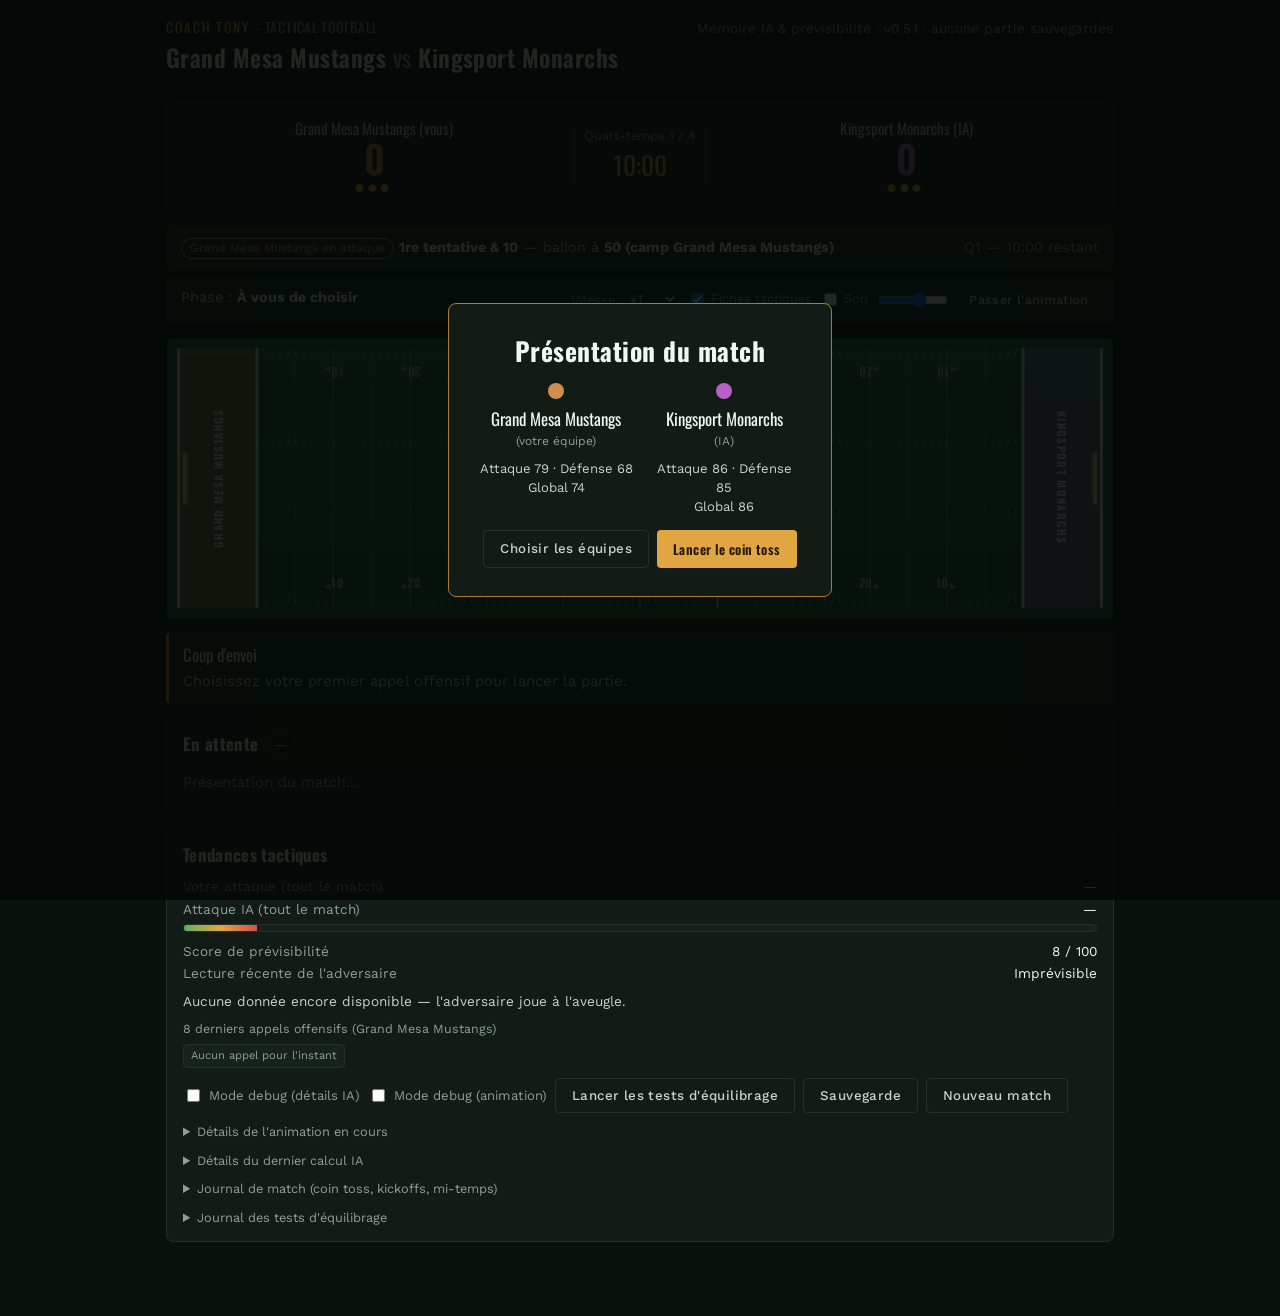
<file: Old/Coach Tony - Tactical Football V1.5.html>
<!DOCTYPE html>
<html lang="fr">
<head>
<meta charset="UTF-8">
<meta name="viewport" content="width=device-width, initial-scale=1, viewport-fit=cover">
<title>Coach Tony - Tactical Football</title>
<link rel="preconnect" href="https://fonts.googleapis.com">
<link rel="preconnect" href="https://fonts.gstatic.com" crossorigin>
<link href="https://fonts.googleapis.com/css2?family=Oswald:wght@400;500;600;700&family=Work+Sans:wght@400;500;600&display=swap" rel="stylesheet">
<style>
  :root{
    --bg: #0b120e;
    --bg-panel: #121b16;
    --bg-panel-raised: #17221c;
    --turf: #1f5c3a;
    --turf-line: #d8ecdc;
    --chalk: #f4f6f2;
    --ink: #c9d3cb;
    --ink-dim: #8fa096;
    --gold: #e2a640;
    --gold-dim: #a97c34;
    --player-accent: #4fb0c6;
    --ai-accent: #c1553f;
    --danger: #d24d4d;
    --success: #5fae6b;
    --border: #263229;
    --radius-sm: 4px;
    --radius-md: 8px;
    font-size: 16px;
    box-sizing: border-box;
    padding-top: env(safe-area-inset-top, 0px);
    padding-bottom: env(safe-area-inset-bottom, 0px);
  }
  html{ scroll-padding-top: env(safe-area-inset-top, 0px); }
  @media (prefers-color-scheme: dark){
    :root:not([data-theme="light"]){
      --bg: #0b120e; --bg-panel: #121b16; --bg-panel-raised: #17221c;
    }
  }
  :root[data-theme="dark"]{
    --bg: #0b120e; --bg-panel: #121b16; --bg-panel-raised: #17221c;
  }
  *{ box-sizing: border-box; }
  body{
    margin:0;
    background: var(--bg);
    color: var(--ink);
    font-family: 'Work Sans', system-ui, -apple-system, sans-serif;
    line-height: 1.45;
    min-height: 100%;
  }
  h1,h2,h3,.display{
    font-family: 'Oswald', 'Arial Narrow', sans-serif;
    color: var(--chalk);
    letter-spacing: 0.02em;
    margin: 0;
  }
  .wrap{
    max-width: 980px;
    margin: 0 auto;
    padding: 18px 16px 60px;
  }
  header.top{
    display:flex;
    align-items:baseline;
    justify-content:space-between;
    flex-wrap: wrap;
    gap: 8px;
    margin-bottom: 14px;
    border-bottom: 1px solid var(--border);
    padding-bottom: 12px;
  }
  header.top h1{ font-size: 1.5rem; font-weight:600; }
  header.top .tag{ color: var(--ink-dim); font-size: 0.85rem; }

  /* Scoreboard */
  .scoreboard{
    display:grid;
    grid-template-columns: 1fr auto 1fr;
    align-items:center;
    gap: 10px;
    background: var(--bg-panel);
    border: 1px solid var(--border);
    border-radius: var(--radius-md);
    padding: 14px 16px;
    margin-bottom: 14px;
  }
  .team-score{ text-align:center; }
  .team-score .name{ font-family:'Oswald',sans-serif; font-size:0.95rem; color:var(--ink); }
  .team-score .val{ font-family:'Oswald',sans-serif; font-size:2.4rem; font-weight:600; color:var(--chalk); line-height:1; }
  .team-score.player .val{ color: var(--player-accent); }
  .team-score.ai .val{ color: var(--ai-accent); }
  .clockbox{ text-align:center; padding: 0 8px; border-left:1px solid var(--border); border-right:1px solid var(--border); }
  .clockbox .quarter{ font-size:0.8rem; color: var(--ink-dim); }
  .clockbox .time{ font-family:'Oswald',sans-serif; font-size:1.6rem; color: var(--gold); }

  .situation{
    display:flex; justify-content:space-between; flex-wrap:wrap; gap:6px;
    font-size: 0.9rem; color: var(--ink);
    background: var(--bg-panel-raised);
    border:1px solid var(--border);
    border-radius: var(--radius-md);
    padding: 10px 14px;
    margin-bottom: 14px;
  }
  .situation b{ color: var(--chalk); }
  .poss-tag{
    display:inline-block; padding:1px 8px; border-radius: 999px; font-size:0.75rem;
    border:1px solid var(--border);
  }
  .poss-tag.player{ color:var(--player-accent); border-color:var(--player-accent); }
  .poss-tag.ai{ color:var(--ai-accent); border-color:var(--ai-accent); }

  /* Field */
  .field-outer{
    background: var(--turf);
    border-radius: var(--radius-md);
    border: 1px solid #0e3220;
    padding: 10px;
    margin-bottom: 14px;
    overflow-x:auto;
  }
  .field{
    position:relative;
    height: 260px;
    min-width: 560px;
    background-image:
      linear-gradient(180deg, rgba(255,255,255,0.03), transparent 40%, transparent 60%, rgba(0,0,0,0.12));
    border-left: 3px solid var(--turf-line);
    border-right: 3px solid var(--turf-line);
    overflow: hidden;
  }
  @media (max-width: 560px){
    .field{ height: 190px; }
  }
  .field .endzone{
    position:absolute; top:0; bottom:0; width:calc(100% / 12);
    display:flex; align-items:center; justify-content:center; letter-spacing:0.12em; font-weight:700;
    font-family:'Oswald',sans-serif; font-size:0.7rem; color: var(--turf-line);
    writing-mode: vertical-rl;
  }
  .field .endzone.left{ left:0; background: rgba(79,176,198,0.18); writing-mode: vertical-rl; transform: rotate(180deg); }
  .field .endzone.right{ right:0; background: rgba(193,85,63,0.18); }
  /* Marquages du terrain (Phase 3) : lignes tous les 5 yards, numéros 10-50-10,
     hash marks tous les yards, poteaux aux lignes de fond. */
  .field-markings{ position:absolute; inset:0; pointer-events:none; z-index:1; }
  .field-markings .yl{ position:absolute; top:0; bottom:0; width:1px; background: rgba(255,255,255,0.16); transform: translateX(-0.5px); }
  .field-markings .yl.major{ background: rgba(255,255,255,0.32); }
  .field-markings .yl.goal{ width:3px; background: rgba(255,255,255,0.85); transform: translateX(-1.5px); }
  .field-markings .yl.mid{ background: rgba(255,255,255,0.45); }
  .field-markings .ynum{ position:absolute; transform: translateX(-50%); font-family:'Oswald',sans-serif; font-weight:700;
    font-size:0.78rem; color: rgba(255,255,255,0.55); letter-spacing:0.04em; line-height:1; white-space:nowrap; }
  .field-markings .ynum.top{ top:7%; transform: translateX(-50%) rotate(180deg); }
  .field-markings .ynum.bottom{ bottom:7%; }
  .field-markings .ynum .arr{ font-size:0.5rem; vertical-align:middle; opacity:0.8; margin:0 1px; }
  .field-markings .hash{ position:absolute; height:5px; background-image: repeating-linear-gradient(90deg, rgba(255,255,255,0.32) 0 1px, transparent 1px 1%); }
  .field-markings .goalpost{ position:absolute; top:40%; height:20%; width:4px; background:#f2d27a; border-radius:2px; box-shadow:0 0 6px rgba(242,210,122,0.5); transform: translateX(-2px); }
  .celebration-layer{ position:absolute; inset:0; pointer-events:none; z-index:22; overflow:hidden; }
  .confetti{ position:absolute; top:0; left:0; width:7px; height:11px; border-radius:1px; will-change: transform, opacity; }
  .confetti.round{ border-radius:50%; width:6px; height:6px; }
  .mini-football{ position:absolute; top:0; left:0; width:20px; height:12px; margin:-6px 0 0 -10px; border-radius:50%;
    background: radial-gradient(ellipse at 40% 35%, #a5602d, #6b3a1c 70%); border:1px solid #2c1608; will-change: transform, opacity; }
  .mini-football::after{ content:''; position:absolute; left:6px; right:6px; top:5px; height:1px; background:#f4f6f2; box-shadow: 0 -2px 0 -0.5px transparent; }
  .event-banner.touchdown{ border-color: var(--gold); color: var(--gold); font-size:2rem; letter-spacing:0.14em; padding:10px 28px;
    box-shadow: 0 0 26px rgba(226,166,64,0.55); text-shadow: 0 0 12px rgba(226,166,64,0.6); }
  .field .marker{
    position:absolute; top:0; bottom:0; width:2px; background: var(--gold);
    transition: left 650ms ease; z-index:4;
  }
  .field .marker.flash{ animation: markerFlash 1s ease; }
  .field.camera-shake-light{ animation: fieldCameraShakeLight 260ms ease-out; }
  .field.camera-shake-heavy{ animation: fieldCameraShakeHeavy 380ms ease-out; }
  .field.camera-shake-breakaway{ animation: fieldCameraShakeBreakaway 520ms ease-out; }
  @keyframes fieldCameraShakeLight{
    0%,100%{ transform:translate(0,0); }
    25%{ transform:translate(1px,-1px); }
    55%{ transform:translate(-1px,1px); }
    78%{ transform:translate(0.5px,0); }
  }
  @keyframes fieldCameraShakeHeavy{
    0%,100%{ transform:translate(0,0); }
    18%{ transform:translate(-2px,1px); }
    38%{ transform:translate(2px,-1px); }
    58%{ transform:translate(-1px,-1px); }
    78%{ transform:translate(1px,1px); }
  }
  @keyframes fieldCameraShakeBreakaway{
    0%,100%{ transform:translate(0,0); }
    20%{ transform:translate(-1px,0); }
    40%{ transform:translate(1.5px,-0.5px); }
    65%{ transform:translate(-1px,0.5px); }
    82%{ transform:translate(0.5px,0); }
  }
  @media (prefers-reduced-motion: reduce){
    .field.camera-shake-light,.field.camera-shake-heavy,.field.camera-shake-breakaway{ animation:none; }
  }
  @keyframes markerFlash{
    0%,100%{ box-shadow:none; }
    30%{ box-shadow: 0 0 14px 4px rgba(226,166,64,0.9); }
  }
  .field .ball{
    position:absolute; top:50%; width:14px; height:14px; margin-left:-7px; margin-top:-7px;
    border-radius:50%; background: var(--chalk); border:2px solid #3a2a12;
    box-shadow:0 0 6px rgba(0,0,0,0.4);
    transition: left 220ms ease-out;
  }
  .field .yardlabel{
    position:absolute; bottom:2px; font-size:0.6rem; color: rgba(255,255,255,0.5); transform: translateX(-50%);
  }
  .field .lane-hint{
    position:absolute; left:6%; right:6%; height:1px; background: rgba(255,255,255,0.06);
  }
  .field .los-line{
    position:absolute; top:0; bottom:0; width:2px; background: #3f8ef5;
    box-shadow: 0 0 6px rgba(63,142,245,0.7); z-index:3; margin-left:-1px;
    transition: left 220ms ease-out;
  }
  .field .los-line.pop{ animation: losPop 480ms ease; }
  @keyframes losPop{
    0%{ transform: scaleY(1); box-shadow: 0 0 6px rgba(63,142,245,0.7); }
    25%{ transform: scaleY(1.15); box-shadow: 0 0 18px 4px rgba(63,142,245,0.95); }
    100%{ transform: scaleY(1); box-shadow: 0 0 6px rgba(63,142,245,0.7); }
  }
  .field .ball.pop{ animation: ballPop 420ms ease; }
  @keyframes ballPop{
    0%{ transform: scale(1); }
    30%{ transform: scale(1.6); }
    100%{ transform: scale(1); }
  }

  .player-dot{
    position:absolute; width:18px; height:18px; margin-left:-9px; margin-top:-9px;
    border-radius:50%; z-index:6; box-shadow:0 2px 4px rgba(0,0,0,0.45);
    display:flex; align-items:center; justify-content:center;
    font-size:0.55rem; font-family:'Oswald',sans-serif; color:#0b120e; font-weight:600;
    border: 2px solid rgba(0,0,0,0.35);
  }
  .player-dot.offense{ background: var(--player-accent); }
  .player-dot.defense{ background: var(--ai-accent); }
  .player-dot.carrier{ box-shadow: 0 0 0 3px rgba(226,166,64,0.55), 0 2px 4px rgba(0,0,0,0.45); }
  .player-dot.mini{ width:11px; height:11px; margin-left:-5.5px; margin-top:-5.5px; font-size:0.4rem; opacity:0.92; }
  .player-dot.mini.qb{ box-shadow: 0 0 0 2px rgba(226,166,64,0.6), 0 2px 4px rgba(0,0,0,0.45); }
  .ball-flight{
    position:absolute; width:17px; height:10px; margin-left:-8.5px; margin-top:-5px;
    z-index:7; pointer-events:none; transform-origin:center;
    clip-path:polygon(0 50%,8% 22%,25% 4%,50% 0,75% 4%,92% 22%,100% 50%,92% 78%,75% 96%,50% 100%,25% 96%,8% 78%);
    background:linear-gradient(180deg,#9a5b32 0%,#713a1c 38%,#512610 100%);
    box-shadow:0 2px 4px rgba(0,0,0,0.65), inset 0 1px 1px rgba(255,215,170,0.45);
    transition:opacity 180ms ease;
  }
  .ball-flight::before{
    content:""; position:absolute; left:12%; top:47%; width:76%; height:1.5px;
    background:#f3e5c9; box-shadow:0 0 1px rgba(0,0,0,0.8);
  }
  .ball-flight::after{
    content:""; position:absolute; left:12%; top:31%; width:76%; height:38%;
    background:repeating-linear-gradient(90deg,transparent 0 1px,#f3e5c9 1px 2px,transparent 2px 4px);
    box-shadow:0 0 1px rgba(0,0,0,0.8);
  }
  .ball-flight[data-mode="inflight"], .ball-flight[data-mode="toss"]{ filter:brightness(1.12); }
  .ball-flight[data-mode="loose"]{ filter:brightness(1.22); }
  .ball-flight.fade{ opacity:0; }
  .tackle-impact{
    position:absolute; width:26px; height:26px; margin-left:-13px; margin-top:-13px;
    border-radius:50%; z-index:8; pointer-events:none;
    background: radial-gradient(circle, rgba(244,246,242,0.85) 0%, rgba(244,246,242,0) 70%);
    animation: impactPulse 420ms ease-out forwards;
  }
  @keyframes impactPulse{
    0%{ transform:scale(0.3); opacity:1; }
    100%{ transform:scale(2.2); opacity:0; }
  }
  .field-outer.big-play-pulse{ animation: bigPlayPulse 480ms ease-out; }
  @keyframes bigPlayPulse{
    0%{ transform:scale(1); }
    35%{ transform:scale(1.012); }
    100%{ transform:scale(1); }
  }
  .field-outer.turnover-flash{ animation: turnoverFlash 650ms ease-out; }
  @keyframes turnoverFlash{
    0%{ box-shadow: inset 0 0 0 4px rgba(210,77,77,0); }
    25%{ box-shadow: inset 0 0 0 4px rgba(210,77,77,0.85); }
    100%{ box-shadow: inset 0 0 0 4px rgba(210,77,77,0); }
  }
  .team-score .val.score-pulse{ animation: scorePulse 700ms ease-out; }
  @keyframes scorePulse{
    0%{ transform:scale(1); text-shadow:none; }
    30%{ transform:scale(1.35); text-shadow:0 0 14px var(--gold); }
    100%{ transform:scale(1); text-shadow:none; }
  }

  /* Bannières d'événement (BIG PLAY / TURNOVER / SCORE / CLUTCH / FIRST DOWN / lecture tactique) */
  .event-banner-layer{
    position:absolute; inset:0; display:flex; flex-direction:column; align-items:center; justify-content:center;
    gap:8px; pointer-events:none; z-index:20; overflow:hidden;
  }
  .event-banner{
    font-family:'Oswald',sans-serif; font-weight:700; letter-spacing:0.06em;
    padding:8px 22px; border-radius:6px; font-size:1.15rem; color:var(--chalk);
    background: rgba(10,16,12,0.82); border:1px solid rgba(255,255,255,0.25);
    opacity:0; transform: translateY(-8px) scale(0.92);
    animation: bannerPop var(--banner-ms, 1.6s) ease forwards;
    text-align:center; white-space:nowrap;
  }
  .event-banner.bigPlay{ border-color: var(--gold); color: var(--gold); }
  .event-banner.turnover{ border-color: var(--danger); color: #ff8a8a; }
  .event-banner.nocatch{ border-color: var(--danger); background: rgba(190,32,32,0.88); color:#fff; font-size:1.5rem; letter-spacing:0.12em; }
  .event-banner.score{ border-color: var(--success); color: #8fe39c; font-size:1.35rem; }
  .event-banner.clutch{ border-color: #d9b23f; color:#f2d27a; box-shadow:0 0 18px rgba(217,178,63,0.35); }
  .event-banner.firstdown{ border-color: var(--gold); color: var(--gold); font-size:1rem; }
  .event-banner.tactical{ font-size:0.85rem; color:var(--ink); border-color:var(--border); font-weight:600; letter-spacing:0.03em; }
  @keyframes bannerPop{
    0%{ opacity:0; transform:translateY(-8px) scale(0.9); }
    12%{ opacity:1; transform:translateY(0) scale(1.04); }
    20%{ transform:translateY(0) scale(1); }
    82%{ opacity:1; }
    100%{ opacity:0; transform:translateY(-6px) scale(0.97); }
  }

  /* Récapitulatif de drive */
  .drive-summary{
    position:fixed; left:50%; bottom:18px; transform:translateX(-50%);
    background: var(--bg-panel); border:1px solid var(--gold-dim); border-radius: var(--radius-md);
    padding:10px 16px; z-index:40; max-width:92vw; box-shadow:0 6px 20px rgba(0,0,0,0.4);
    font-size:0.85rem; color:var(--ink); display:flex; align-items:center; gap:14px;
  }
  .drive-summary b{ color:var(--chalk); }
  .drive-summary .close-x{
    cursor:pointer; color:var(--ink-dim); font-size:1rem; padding:2px 6px; border-radius:4px;
  }
  .drive-summary .close-x:hover{ color:var(--chalk); background:var(--bg-panel-raised); }
  .field .yardline-number{
    position:absolute; bottom:4px; font-family:'Oswald',sans-serif; font-size:0.62rem;
    color: rgba(255,255,255,0.45); transform: translateX(-50%);
  }

  /* Marque + sauvegarde */
  .brand{ font-family:'Oswald',sans-serif; font-size:0.85rem; letter-spacing:0.14em; text-transform:uppercase; color: var(--gold); margin-bottom:2px; }
  .brand span{ color: var(--ink-dim); letter-spacing:0.06em; }
  .save-status{ color: var(--ink-dim); }
  .save-status.ok{ color:#8fe39c; }
  .save-status.warn{ color:#f2d27a; }
  .save-code{ width:100%; min-height:90px; background: rgba(0,0,0,0.35); color: var(--ink); border:1px solid var(--border); border-radius: var(--radius-sm); font-family: ui-monospace, monospace; font-size:0.72rem; padding:8px; box-sizing:border-box; resize:vertical; }

  /* Gestion du match (Phase 3) */
  .team-score .timeouts{ font-size:0.72rem; letter-spacing:0.3em; color: var(--gold); margin-top:3px; }
  .clockbox .clock-state{ font-size:0.68rem; color: var(--ink-dim); margin-top:3px; letter-spacing:0.02em; }
  .clockbox .clock-state.running{ color:#8fe39c; }
  .clock-controls{ margin-bottom:12px; padding-bottom:10px; border-bottom:1px dashed var(--border); }
  .clock-controls .action-row{ align-items:center; flex-wrap:wrap; gap:8px; }
  .clock-info{ font-size:0.78rem; color:var(--ink-dim); margin-top:6px; line-height:1.4; }
  .clock-info.warn{ color:#f2d27a; }
  .tempo-seg{ display:inline-flex; border:1px solid var(--border); border-radius: var(--radius-sm); overflow:hidden; }
  .tempo-seg button{ background:transparent; color:var(--ink); border:0; border-right:1px solid var(--border); padding:7px 11px; font-size:0.8rem; cursor:pointer; font-family:'Work Sans',sans-serif; }
  .tempo-seg button:last-child{ border-right:0; }
  .tempo-seg button.on{ background: var(--gold); color:#23180a; font-weight:600; }
  button.action-btn:disabled{ opacity:0.45; cursor:not-allowed; }
  .coach-note{ font-size:0.8rem; color:var(--ink); margin:6px 0 10px; }
  .coach-note b{ color: var(--gold); }

  /* Sélection des équipes */
  .team-picker-list{ max-height:300px; overflow:auto; border:1px solid var(--border); border-radius: var(--radius-sm); }
  .team-table{ width:100%; border-collapse:collapse; font-size:0.8rem; }
  .team-table th{ position:sticky; top:0; background: var(--bg-panel-raised); color:var(--ink-dim); font-weight:600; text-align:left; padding:6px 8px; font-size:0.72rem; }
  .team-table td{ padding:5px 8px; border-top:1px solid var(--border); color:var(--ink); white-space:nowrap; }
  .team-table td.prof{ color:var(--ink-dim); font-size:0.74rem; }
  .team-table tr.is-player td{ background: rgba(79,176,198,0.10); }
  .team-table tr.is-ai td{ background: rgba(193,85,63,0.10); }
  .team-table .tdot{ display:inline-block; width:10px; height:10px; border-radius:50%; margin-right:7px; vertical-align:middle; }
  .team-table td.pick{ text-align:right; }
  .mini-btn{ font-family:'Work Sans',sans-serif; font-size:0.72rem; padding:3px 8px; margin-left:4px; border-radius:4px; cursor:pointer;
    background: var(--bg-panel-raised); color: var(--ink); border:1px solid var(--border); }
  .mini-btn:hover{ border-color: var(--gold-dim); }
  .mini-btn.on{ background: var(--player-accent); color:#0b120e; border-color: transparent; font-weight:600; }
  .mini-btn.ai.on{ background: var(--ai-accent); }

  /* Controls */
  .panel{
    background: var(--bg-panel);
    border:1px solid var(--border);
    border-radius: var(--radius-md);
    padding: 14px 16px;
    margin-bottom: 14px;
  }
  .panel h2{ font-size:1.05rem; margin-bottom:10px; display:flex; align-items:center; gap:8px; }
  .panel h2 .who{ font-size:0.7rem; padding:2px 8px; border-radius:999px; border:1px solid var(--border); color: var(--ink-dim); }

  .play-group{ margin-bottom: 10px; }
  .play-group > .label{ font-size:0.78rem; color: var(--ink-dim); margin-bottom:6px; }
  .play-buttons{ display:flex; flex-wrap:wrap; gap:6px; }
  button.play-btn{
    background: var(--bg-panel-raised);
    border: 1px solid var(--border);
    color: var(--ink);
    padding: 8px 12px;
    border-radius: var(--radius-sm);
    font-size: 0.85rem;
    cursor:pointer;
    font-family:'Work Sans',sans-serif;
    transition: border-color .12s ease, transform .06s ease;
  }
  button.play-btn:hover{ border-color: var(--gold-dim); }
  .play-buttons{ display:grid; grid-template-columns: repeat(auto-fill, minmax(190px, 1fr)); }
  button.play-btn{ display:flex; flex-direction:column; align-items:flex-start; justify-content:flex-start; gap:3px; text-align:left; }
  button.play-btn .pb-name{ font-weight:600; }
  button.play-btn .pb-card{ font-size:0.7rem; color: var(--ink-dim); line-height:1.3; white-space: pre-line; }
  .cards-hidden button.play-btn .pb-card{ display:none; }
  button.play-btn:active{ transform: scale(0.97); }
  button.play-btn.run{ border-left: 3px solid var(--success); }
  button.play-btn.pass{ border-left: 3px solid var(--player-accent); }
  button.play-btn.def{ border-left: 3px solid var(--ai-accent); }

  .action-row{ display:flex; flex-wrap:wrap; gap:8px; margin-top: 8px; }
  button.action-btn{
    background: var(--gold);
    color: #23180a;
    border:none;
    padding: 9px 16px;
    border-radius: var(--radius-sm);
    font-weight:600;
    cursor:pointer;
    font-family:'Oswald',sans-serif;
    letter-spacing: 0.03em;
  }
  button.action-btn.secondary{
    background: transparent; color: var(--ink); border:1px solid var(--border);
    font-family:'Work Sans',sans-serif; font-weight:500;
  }

  /* Result / tendencies */
  .result-box{
    border-left: 3px solid var(--gold);
    background: var(--bg-panel-raised);
    padding: 10px 14px;
    border-radius: var(--radius-sm);
    margin-bottom: 14px;
    font-size: 0.92rem;
  }
  .result-box .headline{ font-family:'Oswald',sans-serif; color:var(--chalk); font-size:1.05rem; margin-bottom:4px; }
  .result-box .explain{ color: var(--ink); }
  .result-box .commentary{
    margin-top:8px; padding-top:8px; border-top: 1px dashed var(--border);
    color: var(--gold); font-style: italic; font-size: 0.95rem; display:none;
  }
  .result-box .commentary.show{ display:block; }
  .result-box .commentary::before{ content: "🎙️ "; font-style: normal; }
  .result-box.flash-positive{ animation: positiveFlash 550ms ease; }
  @keyframes positiveFlash{
    0%{ background: rgba(95,174,107,0.28); }
    100%{ background: var(--bg-panel-raised); }
  }

  .history-row{ display:flex; gap:4px; flex-wrap:wrap; margin: 6px 0 10px; }
  .chip{
    font-size:0.7rem; padding:3px 7px; border-radius:4px;
    background: var(--bg-panel-raised); border:1px solid var(--border); color: var(--ink-dim);
  }
  .chip.run{ border-color: var(--success); color: var(--success); }
  .chip.pass{ border-color: var(--player-accent); color: var(--player-accent); }

  .meter{
    height: 8px; border-radius: 999px; background: var(--bg-panel-raised);
    overflow:hidden; border:1px solid var(--border); margin: 4px 0 10px;
  }
  .meter > div{ height:100%; background: linear-gradient(90deg, var(--success), var(--gold), var(--danger)); }

  .stat-line{ display:flex; justify-content:space-between; font-size:0.85rem; margin:3px 0; }
  .stat-line .k{ color: var(--ink-dim); }
  .stat-line .v{ color: var(--chalk); }

  details.debug{ margin-top:10px; }
  details.debug summary{ cursor:pointer; color: var(--ink-dim); font-size:0.8rem; }
  pre.debuglog{
    background:#08100b; border:1px solid var(--border); border-radius: var(--radius-sm);
    padding:10px; font-size:0.72rem; color: var(--success); max-height:280px; overflow:auto; white-space:pre-wrap;
  }
  .toprow{ display:flex; gap:8px; flex-wrap:wrap; align-items:center; margin-bottom:10px; }
  label.switch{ display:flex; align-items:center; gap:6px; font-size:0.82rem; color: var(--ink-dim); }

  .final-overlay{
    position:fixed; inset:0; background: rgba(4,8,6,0.88);
    display:flex; align-items:center; justify-content:center; z-index:50; padding:20px;
  }
  .final-card{
    background: var(--bg-panel); border:1px solid var(--gold-dim); border-radius: var(--radius-md);
    padding: 28px 30px; text-align:center; max-width: 420px;
  }
  .final-card h2{ font-size:1.6rem; margin-bottom:10px; }
  .final-card .score{ font-size:2.2rem; color:var(--gold); margin-bottom:14px; }
  .hidden{ display:none !important; }
  #coinEl{ transition:none; }
  #coinEl.spin{ animation: coinSpin 1.2s linear; }
  @keyframes coinSpin{
    0%{ transform: rotateY(0deg) scale(1); }
    50%{ transform: rotateY(540deg) scale(1.15); }
    100%{ transform: rotateY(1080deg) scale(1); }
  }

  @media (max-width: 560px){
    .scoreboard{ grid-template-columns: 1fr auto 1fr; padding:10px; }
    .team-score .val{ font-size:1.8rem; }
  }
</style>
</head>
<body>
<div class="wrap">
  <header class="top">
    <div>
      <div class="brand">Coach Tony <span>- Tactical Football</span></div>
      <h1><span id="headerTeamPlayer">Comètes</span> <span style="color:var(--ink-dim);font-weight:400;">vs</span> <span id="headerTeamAI">Loups de Fer</span></h1>
    </div>
    <div class="tag">Mémoire IA &amp; prévisibilité · <span id="versionTag"></span> · <span id="saveStatus" class="save-status"></span></div>
  </header>

  <div class="scoreboard">
    <div class="team-score player">
      <div class="name" id="scoreNamePlayer">Comètes (vous)</div>
      <div class="val" id="scorePlayer">0</div>
      <div class="timeouts" id="toPlayer" title="Temps morts restants"></div>
    </div>
    <div class="clockbox">
      <div class="quarter" id="quarterLabel">1er quart-temps</div>
      <div class="time" id="clockLabel">05:00</div>
      <div class="clock-state" id="clockState"></div>
    </div>
    <div class="team-score ai">
      <div class="name" id="scoreNameAI">Loups de Fer (IA)</div>
      <div class="val" id="scoreAI">0</div>
      <div class="timeouts" id="toAI" title="Temps morts restants"></div>
    </div>
  </div>

  <div class="situation">
    <div><span class="poss-tag" id="possTag">—</span> <b id="downDistance">1st &amp; 10</b> — ballon à <b id="ballSpotLabel">--</b></div>
    <div id="situationExtra" style="color:var(--ink-dim);"></div>
  </div>
  <div class="situation" id="playPhaseBar" style="margin-top:-8px;">
    <div>Phase : <b id="playPhaseLabel">À vous de choisir</b></div>
    <div style="display:flex;align-items:center;gap:8px;flex-wrap:wrap;">
      <label style="font-size:0.8rem;color:var(--ink-dim);">Vitesse
        <select id="animSpeedSelect" style="background:var(--bg-panel-raised);color:var(--ink);border:1px solid var(--border);border-radius:4px;padding:2px 6px;">
          <option value="1">x1</option>
          <option value="1.5">x1.5</option>
          <option value="2">x2</option>
        </select>
      </label>
      <label style="font-size:0.8rem;color:var(--ink-dim);display:flex;align-items:center;gap:4px;" title="Affiche les forces (+) et faiblesses (−) sous chaque appel">
        <input type="checkbox" id="cardsToggle" checked> Fiches tactiques
      </label>
      <label style="font-size:0.8rem;color:var(--ink-dim);display:flex;align-items:center;gap:4px;">
        <input type="checkbox" id="audioEnabledToggle"> Son
      </label>
      <input type="range" id="audioVolumeSlider" min="0" max="1" step="0.05" style="width:70px;" title="Volume">
      <button class="action-btn secondary" id="skipAnimBtn" style="padding:4px 10px;font-size:0.78rem;">Passer l'animation</button>
    </div>
  </div>

  <div class="field-outer" id="fieldOuter">
    <div class="field" id="field">
      <div class="endzone left" id="endzoneLeft">COMÈTES</div>
      <div class="endzone right" id="endzoneRight">LOUPS</div>
      <div class="field-markings" id="fieldMarkings"></div>
      <div class="marker" id="firstDownMarker"></div>
      <div class="los-line" id="scrimmageLine"></div>
      <div class="ball" id="ballMarker"></div>
      <div class="celebration-layer" id="celebrationLayer"></div>
      <div class="event-banner-layer" id="eventBannerLayer"></div>
    </div>
  </div>

  <div class="result-box" id="resultBox">
    <div class="headline">Coup d'envoi</div>
    <div class="explain">Choisissez votre premier appel offensif pour lancer la partie.</div>
    <div class="commentary" id="resultCommentary"></div>
  </div>

  <div class="panel" id="controlsPanel">
    <h2 id="controlsTitle">Appel offensif <span class="who" id="controlsWho">Comètes</span></h2>
    <div id="controlsBody"></div>
  </div>

  <div class="panel">
    <h2>Tendances tactiques</h2>
    <div class="stat-line"><span class="k">Votre attaque (tout le match)</span><span class="v" id="tendRunPass">—</span></div>
    <div class="stat-line"><span class="k">Attaque IA (tout le match)</span><span class="v" id="tendAIRunPass">—</span></div>
    <div class="meter"><div id="tendMeter" style="width:50%;"></div></div>
    <div class="stat-line"><span class="k">Score de prévisibilité</span><span class="v" id="tendScore">0 / 100</span></div>
    <div class="stat-line"><span class="k">Lecture récente de l'adversaire</span><span class="v" id="tendRead">—</span></div>
    <div style="font-size:0.85rem;color:var(--ink);margin:8px 0;" id="tendExplain"></div>
    <div class="play-group">
      <div class="label" id="historyLabel">8 derniers appels offensifs (Comètes)</div>
      <div class="history-row" id="historyChips"></div>
    </div>

    <div class="toprow">
      <label class="switch"><input type="checkbox" id="debugToggle"> Mode debug (détails IA)</label>
      <label class="switch"><input type="checkbox" id="animDebugToggle"> Mode debug (animation)</label>
      <button class="action-btn secondary" id="runTestsBtn">Lancer les tests d'équilibrage</button>
      <button class="action-btn secondary" id="saveMenuBtn">Sauvegarde</button>
      <button class="action-btn secondary" id="resetBtn">Nouveau match</button>
    </div>
    <details class="debug" id="animDebugPanel">
      <summary>Détails de l'animation en cours</summary>
      <pre class="debuglog" id="animDebugLog">—</pre>
    </details>
    <details class="debug" id="debugPanel">
      <summary>Détails du dernier calcul IA</summary>
      <pre class="debuglog" id="debugLog">—</pre>
    </details>
    <details class="debug">
      <summary>Journal de match (coin toss, kickoffs, mi-temps)</summary>
      <pre class="debuglog" id="matchLogEl">—</pre>
    </details>
    <details class="debug">
      <summary>Journal des tests d'équilibrage</summary>
      <pre class="debuglog" id="testLog">Cliquez sur "Lancer les tests d'équilibrage" pour vérifier le système.</pre>
    </details>
  </div>
</div>

<div class="final-overlay hidden" id="pregameOverlay">
  <div class="final-card" style="max-width:640px;max-height:92vh;overflow:auto;">
    <h2>Présentation du match</h2>
    <div id="pregameBody" style="margin:14px 0;color:var(--ink);font-size:0.9rem;"></div>
    <div class="action-row" style="justify-content:center;">
      <button class="action-btn secondary" id="teamPickerToggle" onclick="toggleTeamPicker()">Choisir les équipes</button>
      <button class="action-btn" id="pregameStartBtn">Lancer le coin toss</button>
    </div>
    <div id="teamPicker" class="hidden" style="margin-top:12px;text-align:left;">
      <div style="display:flex;justify-content:space-between;align-items:center;gap:8px;margin-bottom:6px;flex-wrap:wrap;">
        <label style="font-size:0.8rem;color:var(--ink-dim);">Trier par
          <select id="teamSortSelect" onchange="renderTeamPicker()" style="margin-left:4px;">
            <option value="overall">Note globale</option><option value="offense">Attaque</option>
            <option value="defense">Défense</option><option value="name">Nom</option>
          </select></label>
        <button class="action-btn secondary" style="padding:4px 10px;font-size:0.78rem;" onclick="randomizeTeams()">Tirage aléatoire</button>
      </div>
      <div id="teamPickerList" class="team-picker-list"></div>
      <div style="font-size:0.75rem;color:var(--ink-dim);margin-top:6px;">« Vous » choisit votre équipe, « IA » celle de l'adversaire. Choisir la même équipe des deux côtés échange les rôles.</div>
    </div>
  </div>
</div>

<div class="final-overlay hidden" id="choiceOverlay">
  <div class="final-card" style="max-width:560px;">
    <h2 id="choiceTitle">Choix</h2>
    <div id="choiceBody" style="margin:12px 0 14px;color:var(--ink);font-size:0.9rem;line-height:1.45;"></div>
    <div class="action-row" id="choiceActions" style="justify-content:center;flex-wrap:wrap;"></div>
  </div>
</div>

<div class="final-overlay hidden" id="tossOverlay">
  <div class="final-card" id="tossCard" style="max-width:460px;">
    <h2 id="tossTitle">Coin Toss</h2>
    <div style="display:flex;justify-content:space-between;align-items:center;margin:16px 0;">
      <div style="text-align:center;flex:1;">
        <div style="width:14px;height:14px;border-radius:50%;background:var(--player-accent);margin:0 auto 6px;"></div>
        <div style="font-family:'Oswald',sans-serif;color:var(--chalk);" id="tossTeamPlayerName">Comètes</div>
      </div>
      <div id="coinEl" style="width:48px;height:48px;border-radius:50%;background:linear-gradient(135deg,var(--gold),var(--gold-dim));display:flex;align-items:center;justify-content:center;font-family:'Oswald',sans-serif;color:#2a1c08;font-weight:700;font-size:1.1rem;flex-shrink:0;">?</div>
      <div style="text-align:center;flex:1;">
        <div style="width:14px;height:14px;border-radius:50%;background:var(--ai-accent);margin:0 auto 6px;"></div>
        <div style="font-family:'Oswald',sans-serif;color:var(--chalk);" id="tossTeamAIName">Loups de Fer</div>
      </div>
    </div>
    <div id="tossBody" style="color:var(--ink);font-size:0.92rem;margin-bottom:14px;min-height:1.4em;"></div>
    <div class="action-row" id="tossActions" style="justify-content:center;"></div>
  </div>
</div>

<div class="drive-summary hidden" id="driveSummaryPanel">
  <div id="driveSummaryBody"></div>
  <span class="close-x" id="driveSummaryClose">✕</span>
</div>

<div class="final-overlay hidden" id="finalOverlay">
  <div class="final-card">
    <h2 id="finalTitle">Fin du match</h2>
    <div class="score" id="finalScore">0 – 0</div>
    <button class="action-btn" id="finalReset">Rejouer</button>
  </div>
</div>

<script>
/* =========================================================================
   FOOTBALL TACTIQUE — moteur de jeu + système de mémoire tactique IA
   =========================================================================
   Sommaire des fonctions clés (voir aussi le message d'accompagnement) :
   - calculatePredictability(history, context)
   - chooseAIDefensivePlay(context, predictability)
   - chooseAIOffensivePlay(context, predictability)
   - calculateSurpriseBonus(actualPlay, predictedTendency, predictabilityData)
   - calculateRepetitionPenalty(actualPlay, history)
   - resolvePlay(offPlay, defPlay, context)
   - runBalanceTests() -> journal de vérification (voir bouton "tests d'équilibrage")

   ==================== ZONE D'ÉQUILIBRAGE (à ajuster ici) ====================
   Tous les poids, seuils, bonus et malus réglables sont regroupés dans
   l'objet BALANCE ci-dessous pour faciliter les futurs ajustements.
   ========================================================================= */

const BALANCE = {
  historyWeights: [1, 1, 2, 2, 3, 4, 5, 6],   // poids des 8 derniers appels (ancien -> récent)
  quarterLength: 600,                           // durée d'un quart-temps (secondes simulées) — 10 min
  // Phase 3 : temps d'un snap = temps ENTRE deux actions (si le chrono tourne,
  // selon le tempo) + durée de l'action elle-même.
  clock: { playMin: 4, playMax: 8, betweenNormal: [17, 29], betweenHurry: [7, 12], betweenSlow: [32, 38],
           betweenSpike: [4, 8], kick: [5, 8], kneel: [1, 2] },
  twoMinuteWarning: 120,                        // avertissement des 2 minutes (Q2, Q4, prolongation)
  timeoutsPerHalf: 3,
  overtime: { length: 400, timeouts: 2 },       // ~2/3 d'un quart-temps, comme en NFL (10 min sur 15)
  // Probabilité de sortie en touche (n'arrête le chrono qu'en fin de mi-temps)
  outOfBounds: { outsideRun: 0.30, sidelinePass: 0.25, 'Out Route': 0.65, 'Flood Concept': 0.40 },
  conversion: { patChance: 0.94, twoPointBallOn: 98, aiTwoPointDiffs: [-2, -5, -10, 1, 5] },
  kickoff: { touchbackChance: 0.62, touchbackSpot: 25, returnMin: 16, returnMax: 40, freeKickBonus: 5,
             onsideRecovery: 0.12, onsideSpot: 45 },
  tempo: { hurryAdvantage: -2, hurryAdaptationMalus: 0.12 },
  // NB (suite au journal de tests) : le plafond ne doit pas porter seulement sur la
  // "chance d'essayer de s'adapter" mais sur le TAUX RÉEL de bon contre. Comme le top3
  // trié par score tombe quasi toujours dans la bonne catégorie (run/pass), le taux réel
  // = adaptationChance*1.0 + (1-adaptationChance)*tauxAléatoire(~40%). On calibre donc
  // adaptationChance plus bas pour que ce taux réel reste sous 80% (voir Test 6).
  aiDefenseAdaptationBase: 0.40,                // chance de base que l'IA adapte sa défense
  aiDefenseAdaptationScale: 0.30,               // poids additionnel selon predictabilityScore
  aiDefenseAdaptationMax: 0.65,                 // plafonne le taux réel de bon contre à ~78-79%
  aiOffenseAdaptationBase: 0.35,
  aiOffenseAdaptationScale: 0.30,
  aiOffenseAdaptationMax: 0.65,
  aiMatchupWeight: 2.0,                         // Phase 2 : poids de la table d'interactions dans les choix IA
  turnoverReturn: {                             // retours après interception / fumble
    interceptionPickSixChance: 0.10,            // proba de base d'un pick-six sur INT
    fumblePickSixChance: 0.06,                  // proba de base d'un retour de fumble marqué
    longFieldPenaltyFactor: 0.5,                // réduit la proba de pick-six sur un terrain long (>60y)
    longFieldThreshold: 60,
    interceptionReturnMax: 22,                  // retour max (hors pick-six) sur INT
    fumbleReturnMax: 9                          // retour max (hors pick-six) sur fumble
  },
  // Équivalent de COIN_TOSS_AI_CHOICE_WEIGHTS du brief : décision de l'IA
  // quand elle remporte le toss (receive/kick/defer).
  coinTossAIWeights: { receive: 0.70, defer: 0.20, kick: 0.10 },
  // Quand l'IA doit choisir receive/kick après que l'adversaire ait reporté son choix.
  coinTossAIDeferSubReceiveChance: 0.80,
  surpriseBonusRanges: {                        // [min,max] par tranche de predictabilityScore
    low:   [0, 2],     // score < 35
    mid:   [2, 6],     // score 35-60
    high:  [6, 10],    // score 61-80
    vhigh: [10, 15]    // score > 80
  },
  repetitionCaps: {
    exactMax: 12,
    categoryMax: 8,
    directionDepthMax: 7,
    totalMax: 15
  },
  // Phase 2 : courbe réaliste (interpolation linéaire entre les points [distance, chance]).
  fieldGoal: {
    availableMaxDistance: 62,   // au-delà, le bouton Field Goal n'est plus proposé
    curve: [[18,0.99],[30,0.96],[40,0.88],[50,0.72],[55,0.60],[60,0.42],[65,0.20]],
    aiMinChance: 0.55           // l'IA ne tente le FG en 4e tentative que si la réussite >= 55%
  },
  // ---- Phase 2 : résolution des plays ----
  resolution: {
    runVsRunDef: 8, runVsPassDef: 6, passVsPassDef: 6, passVsRunDef: 8, targetMatch: 5,
    randomness: 10,
    completion: {short:0.72, medium:0.62, deep:0.45}, completionSlope: 120,
    sackBase: 0.055, sackSlope: 400,
    intBase: 0.027, intSlope: 700,
    passYards: {short:5, medium:10, deep:20}, passYardsSlope: 4,
    runYards: {inside:3.6, outside:4.2}, runYardsSlope: 5,
    passBreakBase: 0.058, runBreakBase: 0.045, breakSlope: 450, breakMin: 8, breakMax: 40,
    catchFumble: 0.007, runFumble: 0.011
  },
  matchup: { cap: 16, insideVsEdge: 6 },
  ratings: { min: 65, max: 92, advantagePerPoint: 0.2 },
  fakeFieldGoal: {
    baseSuccessMin: 0.15,       // risque élevé, 15-30% de réussite de base
    baseSuccessMax: 0.30,
    surpriseBonusIfExpected: 0.12 // bonus si l'IA table fortement sur un field goal classique
  },
  animation: {
    defaultSpeed: 1,            // multiplicateur x1 / x1.5 / x2 (persisté via Storage)
    speeds: [1, 1.5, 2],
    globalSlowdown: 2           // base 2x plus lente : "x1" applique déjà ce ralentissement,
                                 // "x2" retrouve le rythme d'origine, "x1.5" est entre les deux
  },
  // ---- Game feel : classification des événements (classifyPlayEvent) ----
  eventThresholds: {
    bigPlay: { minYards: 15, tflMax: -3 },     // gain >=15, ou perte <=-3 (tackle for loss)
    positive: { minYards: 5, stuffMax: 1 },    // gain moyen, ou arrêt défensif (gain <=1)
    clutch: {
      minQuarter: 4, maxTimeRemaining: 300,    // 4e QT, 5 min ou moins
      maxScoreDiff: 8, minDown: 3, redZoneYard: 80
    }
  },
  // ---- Messages de lecture tactique : rares, seuils explicites ----
  tacticalMessages: {
    tendencyBrokenMinScore: 60, tendencyBrokenMinBonus: 8,
    playActionBitMinYards: 15,
    blitzPunishedMinYards: 15,
    perfectReadMaxAdvantage: -8, perfectReadMinScore: 60,
    boxStackedMaxYards: 1,
    deepShellDeniedDepth: 'deep'
  },
  // ---- Bannières d'événement (durée d'affichage) ----
  eventBanner: { durationMs: 1600, tacticalDurationMs: 1900 },
  // ---- Récapitulatif de drive ----
  driveSummary: { autoHideMs: 4200 },
  // ---- Audio (désactivé par défaut, aucun asset fourni) ----
  audio: { defaultEnabled: false, defaultVolume: 0.6 }
};

const GAME_VERSION = '0.5.1';
/* Journal des versions
   0.5.1
   - Annonce rouge « NO CATCH » sur passe incomplète.
   - Panneau IA : couche catégorie, aléa et chance d'échappée affichés ;
     explication dédiée quand un plaquage manqué perce une défense bien placée.
   0.5.0
   - Le jeu s'appelle désormais « Coach Tony - Tactical Football ».
   - Transformations jouées sur le terrain : animation du coup de pied (PAT)
     ou de l'action de conversion à 2 points (attaque comme défense).
   - Sauvegarde automatique de la partie dans le navigateur (localStorage) à
     chaque action terminée, à la mise en arrière-plan et à la fermeture de
     l'onglet ; reprise proposée au lancement. Code de sauvegarde exportable /
     importable en secours (navigateurs ou aperçus qui bloquent le stockage).
   0.4.0 (Phase 3 — gestion de match)
   - Chrono réaliste : temps entre les actions + durée de l'action ; arrêts sur
     incomplète, perte de balle, score, changement de possession, temps mort,
     sortie en touche (fin de mi-temps), avertissement des 2 minutes. Si le
     chrono expire avant le snap en fin de mi-temps, l'action n'est pas jouée.
   - 3 temps morts par mi-temps (2 en prolongation), tempo lent / normal /
     no-huddle, spike, genou à terre. L'IA gère ses temps morts et son tempo.
   - Transformation (94 %) ou conversion à 2 points jouée depuis les 2 yards ;
     l'IA suit une table de décision selon l'écart en fin de match.
   - Kickoffs avec touchback ou retour, free kick après safety, onside kick.
   - Décisions de 4e tentative de l'IA selon le score et le temps ; conseil du
     coordinateur affiché au joueur.
   - Prolongation : un TD ou une safety met fin au match ; un FG sur la 1re
     possession laisse une possession à l'adversaire ; match nul possible.
   - Interactions sensibles à la direction (course au centre vs contain).
   - Terrain : 100 yards entre les zones d'en-but, numéros de yards, hash marks,
     poteaux ; sélection des équipes (notes fixes) ; célébrations ; animations
     dédiées (screen, bloqueurs de tête, play action, routes).
   0.3.0 (Phase 2 — profondeur tactique & équilibrage)
   - Table d'interactions : chaque défense porte des tags (blitz, boîte chargée,
     individuelle, zone profonde...) et chaque play offensif a ses forces et
     faiblesses face à ces tags (OFFENSE_PROFILES / DEFENSE_PROFILES).
   - Profils de risque : sacks, interceptions, échappées et dispersion des
     gains propres à chaque play et à chaque défense (QB Sneak fiable, Sweep
     explosif, Nickel Blitz = plus de sacks mais gros gains concédés...).
   - Les notes d'équipe (attaque vs défense adverse) pèsent sur chaque snap.
   - Pertes de balle ramenées vers les standards NFL, courbe de field goals
     réaliste, IA qui ne tente le FG qu'au-dessus de 55% de réussite.
   - Chrono arrêté sur passe incomplète, perte de balle et coup de pied.
   - IA : lit aussi vos plays/défenses récents via la table d'interactions ;
     Goal-Line et Prevent ne sont plus appelées hors contexte.
   - Fake FG : bonus de surprise quand le vrai FG est facile (logique corrigée).
   - Fiches tactiques (+ / −) sous chaque appel, explications du résultat et
     panneau debug enrichis (interaction, notes, échappée).
   - Tests 4, 7 (cibles statistiques) et 8 (duels tactiques) mis à jour.
   0.2.1 (Phase 1 — stabilisation des règles)
   - Fin de match : le dernier play est entièrement résolu (score compris) AVANT
     l'affichage de l'écran final (pendingGameEnd).
   - Safety : l'équipe qui MARQUE les 2 points reçoit le free kick suivant.
   - Sack dans sa propre zone d'en-but : safety correctement annoncée (message,
     bannière, fin de drive).
   - Mi-temps : phase 'halftime' bloquante + vérification d'état avant toute
     action IA différée (plus de punt/FG fantôme après le coup d'envoi du 3e QT).
   - Punt : touchback au 20 si le ballon atteint la zone d'en-but.
   - Lecture des tendances défensives : Base 4-3 / 3-4 comptent pour moitié
     course / moitié passe (et non plus comme des défenses anti-passe).
   - Toutes les actions différées sont liées à la partie en cours
     (scheduleForGame) : un "Nouveau match" annule proprement l'ancienne.
   - Test 7 : simulation de matchs complets IA contre IA avec contrôles
     d'intégrité des règles.
*/

/* ---------------------------- Équipes (franchises fictives) --------------- */
const TEAM_NAMES = [
  "Ironvale Iron","Blackridge Wolves","Harbor City Krakens","Redmont Outlaws",
  "Northgate Guardians","Ashford Ravens","Silverlake Vipers","Thunder Bay Bolts",
  "Stonewall Titans","Kingsport Monarchs","Highpoint Hawks","Frosthaven Yetis",
  "Westbridge Pioneers","Copperfield Coyotes","Bayview Sharks","Rockford Rhinos",
  "Pinecrest Stags","Goldhaven Foxes","Ravenwood Reapers","Clearwater Barracudas",
  "Stormridge Thunder","Eastport Admirals","Suncrest Scorpions","Grand Mesa Mustangs",
  "Cinder City Firebirds","Wildwood Grizzlies","Summit Falls Mountaineers","Duston Rattlers",
  "Glacier Point Mammoths","Rivergate Sentinels","Crimson Bay Corsairs","Falconridge Falcons",
  "Neon City Phantoms","Steel Harbor Forge","Moonstone Comets","Sandstone Renegades",
  "Victory Valkyries","Briarwood Behemoths","Hollow Creek Bison","Aurora Northern Lights"
];
// Palette de couleurs primaires contrastées, associée à l'INDEX du nom dans TEAM_NAMES
// (approche "stable par franchise" documentée : la même équipe garde toujours la même couleur
// d'un match à l'autre, plutôt qu'une couleur tirée au hasard à chaque fois).
const TEAM_COLORS = [
  '#c1553f','#4fb0c6','#e2a640','#5fae6b','#8a6fd1','#d24d4d','#3f8ecf','#c98c3c',
  '#6ab04c','#b85fc9','#4fb08a','#cf5a8e','#7d94d1','#d1a13f','#5a9fd4','#a85fd1',
  '#c9704f','#4fc6b0','#d1614f','#6f8fd1','#c65fa8','#5fb0c9','#a1c94f','#d18f4f',
  '#4f8fd1','#c94f6f','#6fd18f','#d1c14f','#8f4fd1','#4fd1a1','#d14f8f','#4fa1d1',
  '#a1d14f','#d1704f','#4fd1c1','#c14fd1','#8fd14f','#4f61d1','#d1a14f','#61d14f'
];
function generateTeamRatings(){
  // Ratings simples 60-95, documentés ici pour être ajustés facilement.
  const offense = randInt(BALANCE.ratings.min, BALANCE.ratings.max);
  const defense = randInt(BALANCE.ratings.min, BALANCE.ratings.max);
  const overall = Math.round((offense + defense) / 2);
  return {offense, defense, overall};
}
// Phase 3 : chaque franchise a des notes FIXES (dérivées de son nom par un
// générateur déterministe) pour pouvoir être choisie en connaissance de cause.
// generateTeamRatings() reste utilisé par la simulation de test.
function seededRandom(seed){
  let t = seed >>> 0;
  return () => { t += 0x6D2B79F5; let r = Math.imul(t ^ (t >>> 15), 1 | t); r ^= r + Math.imul(r ^ (r >>> 7), 61 | r); return ((r ^ (r >>> 14)) >>> 0) / 4294967296; };
}
function hashString(str){ let h = 2166136261; for(let i=0;i<str.length;i++){ h ^= str.charCodeAt(i); h = Math.imul(h, 16777619); } return h >>> 0; }
const TEAM_DB = TEAM_NAMES.map((name, i) => {
  const rnd = seededRandom(hashString(name));
  const span = BALANCE.ratings.max - BALANCE.ratings.min;
  const offense = BALANCE.ratings.min + Math.round(rnd() * span);
  const defense = BALANCE.ratings.min + Math.round(rnd() * span);
  return {id:i, name, color: TEAM_COLORS[i % TEAM_COLORS.length], ratings:{offense, defense, overall: Math.round((offense+defense)/2)}};
});
function teamProfileLabel(r){
  if(r.offense - r.defense >= 6) return 'Offensive';
  if(r.defense - r.offense >= 6) return 'Défensive';
  return 'Équilibrée';
}
function makeTeam(id){ const t = TEAM_DB[id]; return {id: t.id, name: t.name, color: t.color, ratings: {...t.ratings}}; }
function generateMatchTeams(){
  const i1 = randInt(0, TEAM_DB.length - 1);
  let i2 = randInt(0, TEAM_DB.length - 1);
  while(i2 === i1) i2 = randInt(0, TEAM_DB.length - 1);
  return { player: makeTeam(i1), ai: makeTeam(i2) };
}
function applyTeamColorsToCSS(teams){
  document.documentElement.style.setProperty('--player-accent', teams.player.color);
  document.documentElement.style.setProperty('--ai-accent', teams.ai.color);
}

/* ---------------------------- Stockage local (paramètres) ----------------- */
// Petite couche d'abstraction volontairement simple : le reste du jeu ne parle
// jamais directement à localStorage, ce qui permettra de la remplacer plus tard
// (stockage applicatif natif) sans toucher au moteur — utile pour une future
// enveloppe Tauri.
// 0.2.1 : stockage en mémoire (session en cours) — l'aperçu hébergé n'autorise
// pas le stockage navigateur. La persistance reviendra via un stockage
// applicatif (version installable) sans toucher au reste du moteur.
const Storage = {
  _mem: {},
  _ls: null,
  _checked: false,
  // Détecte une seule fois si le stockage navigateur est utilisable
  // (indisponible en navigation privée stricte ou dans certains aperçus intégrés).
  backend(){
    if(!this._checked){
      this._checked = true;
      try{
        const ls = window.localStorage;
        const k = '__ct_probe__';
        ls.setItem(k, '1'); ls.removeItem(k);
        this._ls = ls;
      } catch(e){ this._ls = null; }
    }
    return this._ls;
  },
  persistent(){ return !!this.backend(); },
  get(key, fallback){
    const ls = this.backend();
    if(ls){
      try{ const raw = ls.getItem('coachTony.' + key); return raw === null ? fallback : JSON.parse(raw); } catch(e){ return fallback; }
    }
    return Object.prototype.hasOwnProperty.call(this._mem, key) ? this._mem[key] : fallback;
  },
  set(key, value){
    const ls = this.backend();
    if(ls){ try{ ls.setItem('coachTony.' + key, JSON.stringify(value)); return true; } catch(e){ /* quota : on retombe en mémoire */ } }
    this._mem[key] = value; return false;
  },
  remove(key){
    const ls = this.backend();
    if(ls){ try{ ls.removeItem('coachTony.' + key); } catch(e){} }
    delete this._mem[key];
  }
};

/* ---- Sauvegarde de la partie (0.5.0) ----
   Instantané complet de l'objet `game` (score, chrono, possession, downs,
   temps morts, drives, historiques utilisés par l'IA, journal...) pris à
   chaque « point stable » : action terminée et animations finies. Une partie
   reprise repart donc de la dernière action terminée. */
const SAVE_KEY = 'savedGame';
const SAVE_FORMAT = 1;
const SaveManager = {
  _last: null,
  _lastAt: null,
  _suspended: false,
  snapshot(){
    if(!game || this._suspended) return;
    if(game.gameOver){ this.clear(); return; }
    if(['pregame','coinToss','flipping','tossResult','deferChoice'].includes(game.phase)) return;
    const g = {...game, playLocked:false, skipAnimRequested:false, lastDebug:null};
    this._last = {format: SAVE_FORMAT, version: GAME_VERSION, savedAt: Date.now(), game: g};
    this.flush();
  },
  flush(){
    if(!this._last) return;
    const ok = Storage.set(SAVE_KEY, this._last);
    this._lastAt = this._last.savedAt;
    updateSaveStatus(ok);
  },
  load(){
    const data = Storage.get(SAVE_KEY, null);
    return this.isValid(data) ? data : null;
  },
  isValid(data){
    return !!(data && data.format === SAVE_FORMAT && data.game && data.game.teams && typeof data.game.scorePlayer === 'number' && !data.game.gameOver);
  },
  clear(){ this._last = null; Storage.remove(SAVE_KEY); updateSaveStatus(null); },
  exportCode(){
    const data = this._last || this.load();
    if(!data) return '';
    return btoa(unescape(encodeURIComponent(JSON.stringify(data))));
  },
  importCode(code){
    try{
      const data = JSON.parse(decodeURIComponent(escape(atob(code.trim()))));
      return this.isValid(data) ? data : null;
    } catch(e){ return null; }
  }
};
function updateSaveStatus(ok){
  const el = document.getElementById('saveStatus');
  if(!el) return;
  if(!Storage.persistent()){
    el.textContent = 'sauvegarde auto indisponible ici (code de sauvegarde disponible)';
    el.className = 'save-status warn';
  } else if(ok === null){
    el.textContent = 'aucune partie sauvegardée'; el.className = 'save-status';
  } else if(ok){
    const d = new Date(SaveManager._lastAt || Date.now());
    el.textContent = `partie sauvegardée à ${String(d.getHours()).padStart(2,'0')}:${String(d.getMinutes()).padStart(2,'0')}:${String(d.getSeconds()).padStart(2,'0')}`;
    el.className = 'save-status ok';
  } else {
    el.textContent = 'sauvegarde impossible (stockage plein)'; el.className = 'save-status warn';
  }
}
function saveSummary(data){
  const g = data.game;
  const per = g.quarter >= 5 ? 'Prolongation' : `Q${g.quarter}`;
  const m = Math.floor(g.clock/60), sec = String(g.clock%60).padStart(2,'0');
  const d = new Date(data.savedAt);
  return `<b>${g.teams.player.name}</b> ${g.scorePlayer} – ${g.scoreAI} <b>${g.teams.ai.name}</b><br>${per} — ${m}:${sec} à jouer · sauvegardée le ${d.toLocaleDateString('fr-FR')} à ${d.toLocaleTimeString('fr-FR', {hour:'2-digit', minute:'2-digit'})}`;
}
// Reconstruit l'affichage complet à partir d'un instantané.
function restoreGame(data){
  PlayAnimationController.cancelCurrent();
  clearTempPlayers();
  formationDots = { offense: [], defense: [] };
  game = data.game;
  ensureOffensivePlayTotals(game);
  game.playLocked = false;
  game.skipAnimRequested = false;
  game.animSpeed = Storage.get('animSpeed', game.animSpeed || BALANCE.animation.defaultSpeed);
  ['pregameOverlay','tossOverlay','finalOverlay','driveSummaryPanel'].forEach(id => { const el = document.getElementById(id); if(el) el.classList.add('hidden'); });
  hideChoice();
  document.getElementById('eventBannerLayer').innerHTML = '';
  document.getElementById('celebrationLayer').innerHTML = '';
  buildFieldMarkings();
  applyTeamColorsToCSS(game.teams);
  applyTeamNamesToUI(game.teams);
  document.getElementById('animSpeedSelect').value = String(game.animSpeed);
  document.getElementById('versionTag').textContent = 'v' + GAME_VERSION;
  renderMatchLog();
  // Les enchaînements en attente (transformation, kickoff, mi-temps...) sont rejoués.
  const pendingFlow = game.pendingConversion || game.pendingKickoff || game.pendingHalftime || game.pendingRegulationEnd || game.pendingGameEnd || game.pendingOvertime;
  game.phase = 'playing';
  if(!pendingFlow){ game.visualBallX = game.fieldPosition; game.visualFirstDownX = computeFirstDownTargetX(game.fieldPosition, game.possession, game.distance); }
  setResult('Partie reprise', `Reprise à ${game.quarter >= 5 ? 'la prolongation' : 'Q' + game.quarter}, ${fmtClock(game.clock)} à jouer — ${game.teams.player.name} ${game.scorePlayer}-${game.scoreAI} ${game.teams.ai.name}.`, '');
  render();
  SaveManager._last = data;
  if(pendingFlow) afterPlayResolved();
  else { maybeHandleAISpecial(); }
}
function showResumePrompt(data){
  showChoice('Reprendre la partie ?', `Une partie en cours a été trouvée :<br><br>${saveSummary(data)}`, [
    {label:'Reprendre la partie', primary:true, onClick: () => { hideChoice(); restoreGame(data); }},
    {label:'Nouveau match', onClick: () => { hideChoice(); SaveManager.clear(); newGame(); }}
  ]);
}
function openSaveMenu(){
  const code = SaveManager.exportCode();
  const persist = Storage.persistent();
  const body = `${persist ? 'La partie est sauvegardée automatiquement dans ce navigateur après chaque action.' : 'Le stockage du navigateur est bloqué ici : la sauvegarde automatique ne survivra pas à un rechargement. Copiez ce code pour reprendre plus tard.'}
    <br><br><b>Code de sauvegarde</b> (à copier) :<textarea class="save-code" id="saveExportCode" readonly>${code || 'Aucune partie en cours à sauvegarder.'}</textarea>
    <br><b>Charger un code</b> :<textarea class="save-code" id="saveImportCode" placeholder="Collez un code de sauvegarde ici"></textarea>
    <div id="saveImportMsg" style="color:#f2d27a;font-size:0.8rem;margin-top:4px;"></div>`;
  showChoice('Sauvegarde', body, [
    {label:'Copier le code', primary:true, onClick: () => {
      const ta = document.getElementById('saveExportCode'); ta.select();
      try{ navigator.clipboard.writeText(ta.value); } catch(e){ try{ document.execCommand('copy'); } catch(_){} }
      document.getElementById('saveImportMsg').textContent = 'Code sélectionné et copié.';
    }},
    {label:'Charger ce code', onClick: () => {
      const data = SaveManager.importCode(document.getElementById('saveImportCode').value || '');
      if(!data){ document.getElementById('saveImportMsg').textContent = 'Code invalide.'; return; }
      hideChoice(); restoreGame(data); SaveManager.flush();
    }},
    {label:'Fermer', onClick: hideChoice}
  ]);
}

/* ---------------------------- Playbook offensif -------------------------- */
const OFFENSE_PLAYS = [
  {name:'Inside Zone',      type:'run',  depth:'short',  directions:['middle']},
  {name:'Power Run',        type:'run',  depth:'short',  directions:['middle']},
  {name:'Dive',             type:'run',  depth:'short',  directions:['middle']},
  {name:'QB Sneak',         type:'run',  depth:'short',  directions:['middle']},
  {name:'Outside Zone',     type:'run',  depth:'medium', directions:['left','right']},
  {name:'Sweep',            type:'run',  depth:'medium', directions:['left','right']},
  {name:'Toss',             type:'run',  depth:'medium', directions:['left','right']},
  {name:'Counter Run',      type:'run',  depth:'medium', directions:['left','right']},
  {name:'QB Keeper',        type:'run',  depth:'medium', directions:['left','middle','right']},
  {name:'Read Option',      type:'run',  depth:'medium', directions:['left','middle','right']},
  {name:'Quick Slant',      type:'pass', depth:'short',  directions:['middle']},
  {name:'Screen Pass',      type:'pass', depth:'short',  directions:['left','middle','right']},
  {name:'Hitch / Curl',     type:'pass', depth:'short',  directions:['left','middle','right']},
  {name:'Out Route',        type:'pass', depth:'short',  directions:['left','right']},
  {name:'Crossing Route',   type:'pass', depth:'medium', directions:['middle']},
  {name:'Mesh Concept',     type:'pass', depth:'medium', directions:['middle']},
  {name:'Flood Concept',    type:'pass', depth:'medium', directions:['left','right']},
  {name:'Play Action',      type:'pass', depth:'medium', directions:['middle']},
  {name:'Deep Post',        type:'pass', depth:'deep',   directions:['middle']},
  {name:'Four Verticals',   type:'pass', depth:'deep',   directions:['left','middle','right']},
];

const ALL_OFFENSE_VARIANTS = [];
OFFENSE_PLAYS.forEach(p=>{
  p.directions.forEach(d=>{
    ALL_OFFENSE_VARIANTS.push({ name:p.name, type:p.type, depth:p.depth, direction:d });
  });
});

/* ---------------------------- Playbook défensif --------------------------- */
const DEFENSE_PLAYS = [
  {name:'Eight-Man Box',      type:'runDefense',  vsRun:0.90, vsPass:-0.30, target:'middle'},
  {name:'Bear Front',         type:'runDefense',  vsRun:0.85, vsPass:-0.25, target:'middle'},
  {name:'Inside Run Blitz',   type:'runDefense',  vsRun:0.80, vsPass:-0.35, target:'middle'},
  {name:'Edge Contain',       type:'runDefense',  vsRun:0.70, vsPass:-0.10, target:'outside'},
  {name:'Outside Run Stop',   type:'runDefense',  vsRun:0.75, vsPass:-0.15, target:'outside'},
  {name:'Press Coverage',     type:'passDefense', vsPass:0.70, vsRun:-0.20, target:'short'},
  {name:'Cover 1',            type:'passDefense', vsPass:0.65, vsRun:-0.10, target:'short'},
  {name:'Nickel Blitz',       type:'passDefense', vsPass:0.60, vsRun:0.10,  target:'short'},
  {name:'Cover 3',            type:'passDefense', vsPass:0.75, vsRun:-0.30, target:'deep'},
  {name:'Cover 4',            type:'passDefense', vsPass:0.80, vsRun:-0.35, target:'deep'},
  {name:'Dime Defense',       type:'passDefense', vsPass:0.85, vsRun:-0.40, target:'deep'},
  {name:'Prevent Defense',    type:'passDefense', vsPass:0.60, vsRun:-0.20, target:'deep'},
  {name:'Goal-Line Defense',  type:'runDefense',  vsRun:0.90, vsPass:-0.40, target:'middle'},
  {name:'Base 4-3',           type:'balanced',    vsRun:0.40, vsPass:0.40,  target:'mixed'},
  {name:'Base 3-4',           type:'balanced',    vsRun:0.40, vsPass:0.40,  target:'mixed'},
];

/* =========================================================================
   PHASE 2 — PROFILS TACTIQUES & TABLE D'INTERACTIONS
   =========================================================================
   Chaque défense porte des TAGS (ce qu'elle fait réellement : blitz, boîte
   chargée, couverture individuelle, zone profonde...). Chaque play offensif
   déclare comment il se comporte face à ces tags (vs : {tag: modificateur}).
   matchupModifier(off, def) = somme des modificateurs des tags présents,
   plafonnée. Positif = avantage attaque, négatif = avantage défense.
   Tous les chiffres sont réglables ici.
   ========================================================================= */
const DEF_TAG_LABELS = {
  box:'boîte chargée', lightBox:'boîte allégée', edge:'contain extérieur', runBlitz:'blitz anti-course',
  blitz:'blitz', man:'individuelle', press:'press', zone:'zone', cover3:'Cover 3', cover4:'Cover 4',
  deepShell:'couverture profonde', nickelDime:'Dime', prevent:'Prevent', base:'défense de base',
  disciplined:'3-4 disciplinée', goalLine:'goal-line'
};

// sackMod / intMod : multiplicateurs de sack et d'interception.
// bigPlayMod : multiplicateur du risque de gros gain concédé (échappée).
const DEFENSE_PROFILES = {
  'Eight-Man Box':     {tags:['box'], sackMod:1.0, intMod:0.8, bigPlayMod:1.4,
    strong:'courses intérieures', weak:'play action, passes profondes'},
  'Bear Front':        {tags:['box'], sackMod:1.2, intMod:0.9, bigPlayMod:1.2,
    strong:'courses intérieures, short yardage', weak:'courses extérieures, passes rapides'},
  'Inside Run Blitz':  {tags:['box','blitz','runBlitz'], sackMod:1.6, intMod:0.9, bigPlayMod:1.6,
    strong:'courses intérieures (pertes de terrain)', weak:'screen, toss, counter'},
  'Edge Contain':      {tags:['edge'], sackMod:1.0, intMod:1.0, bigPlayMod:0.9,
    strong:'sweep, read option, QB keeper', weak:'courses intérieures'},
  'Outside Run Stop':  {tags:['edge'], sackMod:0.9, intMod:1.0, bigPlayMod:1.0,
    strong:'sweep, toss, outside zone', weak:'counter, courses intérieures'},
  'Press Coverage':    {tags:['man','press'], sackMod:1.1, intMod:1.1, bigPlayMod:1.4,
    strong:'slant, hitch, out', weak:'mesh, crossing, passes profondes'},
  'Cover 1':           {tags:['man'], sackMod:1.0, intMod:1.1, bigPlayMod:1.2,
    strong:'passes courtes et moyennes', weak:'mesh, crossing, QB keeper'},
  'Nickel Blitz':      {tags:['blitz','man'], sackMod:2.0, intMod:1.2, bigPlayMod:1.7,
    strong:'passes longues à développer (sacks)', weak:'screen, slant, mesh'},
  'Cover 3':           {tags:['zone','cover3','deepShell'], sackMod:0.9, intMod:1.1, bigPlayMod:0.7,
    strong:'passes profondes', weak:'flood, four verticals, hitch'},
  'Cover 4':           {tags:['zone','cover4','deepShell','lightBox'], sackMod:0.8, intMod:1.1, bigPlayMod:0.5,
    strong:'passes profondes, four verticals', weak:'courses, hitch, out'},
  'Dime Defense':      {tags:['deepShell','lightBox','nickelDime'], sackMod:0.8, intMod:1.3, bigPlayMod:0.6,
    strong:'toutes les passes', weak:'courses'},
  'Prevent Defense':   {tags:['deepShell','lightBox','prevent'], sackMod:0.5, intMod:1.2, bigPlayMod:0.3,
    strong:'gros gains, passes profondes', weak:'passes courtes, courses'},
  'Goal-Line Defense': {tags:['box','goalLine'], sackMod:0.9, intMod:0.9, bigPlayMod:1.8,
    strong:'courses près de la zone d\u2019en-but', weak:'play action, très exposée hors red zone'},
  'Base 4-3':          {tags:['base'], sackMod:1.0, intMod:1.0, bigPlayMod:1.0,
    strong:'polyvalente, aucune faille majeure', weak:'ne domine aucun duel'},
  'Base 3-4':          {tags:['base','disciplined'], sackMod:1.1, intMod:1.0, bigPlayMod:1.0,
    strong:'counter, read option (discipline)', weak:'ne domine aucun duel'},
};

// vs : modificateurs par tag défensif. explosive : propension aux échappées.
// variance : dispersion des gains au sol. sackMod / intMod / compBonus : passes.
// shortYardage : bonus quand il reste 2 yards ou moins.
const OFFENSE_PROFILES = {
  'Inside Zone':    {vs:{box:-6, lightBox:8, edge:6, blitz:-2}, explosive:0.8, variance:1.0},
  'Power Run':      {vs:{box:-4, lightBox:6, edge:5, base:3}, explosive:0.6, variance:0.9, shortYardage:5},
  'Dive':           {vs:{box:-5, lightBox:5, edge:5}, explosive:0.4, variance:0.6, minYards:-1, shortYardage:3},
  'QB Sneak':       {vs:{box:-3, goalLine:-2}, explosive:0.1, variance:0.4, sneak:true, shortYardage:10},
  'Outside Zone':   {vs:{box:7, runBlitz:4, edge:-9, lightBox:3}, explosive:1.2, variance:1.2},
  'Sweep':          {vs:{box:9, runBlitz:6, edge:-12, man:3}, explosive:1.5, variance:1.5},
  'Toss':           {vs:{box:8, runBlitz:8, edge:-10}, explosive:1.3, variance:1.3},
  'Counter Run':    {vs:{edge:14, blitz:6, runBlitz:4, disciplined:-9, box:-2}, explosive:1.2, variance:1.2},
  'QB Keeper':      {vs:{man:8, deepShell:3, edge:-8}, explosive:1.1, variance:1.2},
  'Read Option':    {vs:{blitz:7, edge:-6, box:2, disciplined:-4}, explosive:1.3, variance:1.4, fumbleMod:1.5},
  'Quick Slant':    {vs:{blitz:8, zone:3, press:-8}, explosive:1.0, sackMod:0.5},
  'Screen Pass':    {vs:{blitz:12, runBlitz:8, base:-5, disciplined:-3, prevent:5, edge:-3}, explosive:1.3, sackMod:0.3, intMod:0.5, compBonus:0.10, minYards:-2},
  'Hitch / Curl':   {vs:{cover3:7, cover4:6, prevent:9, press:-9, man:-2}, explosive:0.6, sackMod:0.7},
  'Out Route':      {vs:{cover4:6, prevent:8, zone:2, man:-3, press:-4}, explosive:0.7, sackMod:0.7, intMod:1.4},
  'Crossing Route': {vs:{man:9, press:5, box:5, zone:-5, nickelDime:-4}, explosive:1.1},
  'Mesh Concept':   {vs:{man:11, press:7, blitz:4, cover3:-6, zone:-3}, explosive:1.0, sackMod:0.8},
  'Flood Concept':  {vs:{cover3:10, zone:3, cover4:-6, nickelDime:-5, man:-2}, explosive:1.0},
  'Play Action':    {vs:{box:10, runBlitz:6, edge:5, deepShell:-8, blitz:-4}, explosive:1.5, sackMod:1.4},
  'Deep Post':      {vs:{man:8, press:9, box:8, cover3:3, cover4:-7, deepShell:-5}, explosive:1.4, sackMod:1.3, intMod:1.2},
  'Four Verticals': {vs:{cover3:9, blitz:5, box:9, cover4:-10, prevent:-10, nickelDime:-6}, explosive:1.6, sackMod:1.4, intMod:1.4},
};
// Contexte : bonus d'avantage pour les plays de short yardage quand distance <= 2.

function offenseProfile(play){ return OFFENSE_PROFILES[play.name] || {vs:{}, explosive:1, variance:1}; }
function defenseProfile(play){ return DEFENSE_PROFILES[play.name] || {tags:[], sackMod:1, intMod:1, bigPlayMod:1}; }

// Retourne {value, reasons:[{tag, mod}]} — la valeur est plafonnée.
// Modificateurs effectifs d'une action selon sa DIRECTION (Phase 3) : une course
// au centre profite d'une défense qui protège les côtés (contain extérieur),
// même pour une action d'option (QB Keeper / Read Option jouées au centre).
function effectiveOffenseVs(op, play){
  const vs = {...(op.vs || {})};
  if(play && play.type === 'run' && play.direction === 'middle'){
    if((vs.edge || 0) < BALANCE.matchup.insideVsEdge) vs.edge = BALANCE.matchup.insideVsEdge;
  }
  return vs;
}
function matchupModifier(offPlay, defPlay){
  const op = offenseProfile(offPlay), dp = defenseProfile(defPlay);
  const vs = effectiveOffenseVs(op, offPlay);
  let value = 0; const reasons = [];
  (dp.tags || []).forEach(tag => {
    const mod = vs[tag];
    if(mod){ value += mod; reasons.push({tag, mod}); }
  });
  value = clamp(value, -BALANCE.matchup.cap, BALANCE.matchup.cap);
  return {value, reasons};
}

// Texte court « Fort : … · Faible : … » d'un play offensif, dérivé de la table.
function offenseCardText(name, play){
  const op = OFFENSE_PROFILES[name]; if(!op) return '';
  const entries = Object.entries(effectiveOffenseVs(op, play));
  const strong = entries.filter(e => e[1] >= 5).sort((a,b)=>b[1]-a[1]).slice(0,2).map(e => DEF_TAG_LABELS[e[0]]);
  const weak = entries.filter(e => e[1] <= -5).sort((a,b)=>a[1]-b[1]).slice(0,2).map(e => DEF_TAG_LABELS[e[0]]);
  if(op.shortYardage >= 5) strong.unshift('short yardage');
  if(op.sneak) weak.push('longue distance');
  if((op.intMod||1) >= 1.3) weak.push('risque d\u2019INT');
  if((op.sackMod||1) >= 1.3) weak.push('risque de sack');
  if(weak.length > 3) weak.length = 3;
  const parts = [];
  if(strong.length) parts.push('+\u00a0' + strong.slice(0,2).join(', '));
  if(weak.length) parts.push('\u2212\u00a0' + weak.join(', '));
  return parts.join('\n');
}
function defenseCardText(name){
  const dp = DEFENSE_PROFILES[name]; if(!dp) return '';
  return `+\u00a0${dp.strong}\n\u2212\u00a0${dp.weak}`;
}

// Moyenne pondérée de l'interaction attendue d'un candidat face aux appels
// récents de l'adversaire (utilisée par l'IA pour « lire » vos habitudes).
function expectedMatchupVsHistory(candidate, history, candidateIsOffense){
  if(!history || history.length === 0) return 0;
  const weights = BALANCE.historyWeights.slice(BALANCE.historyWeights.length - history.length);
  let tot = 0, wsum = 0;
  history.forEach((h, i) => {
    const w = weights[i] || 1;
    const other = {name: h.playName, type: h.type, direction: h.direction};
    const m = candidateIsOffense ? matchupModifier(candidate, other).value : matchupModifier(other, candidate).value;
    tot += m * w; wsum += w;
  });
  return wsum ? tot / wsum : 0;
}

/* ------------------------------- Utilitaires ------------------------------ */
function clamp(v,min,max){ return Math.max(min, Math.min(max, v)); }
function randInt(a,b){ return Math.floor(Math.random()*(b-a+1))+a; }
function dirLabel(d){ return {left:'à gauche', middle:'au centre', right:'à droite', mixed:'variable', outside:'sur les bords', short:'courte'}[d] || d; }
function depthLabel(d){ return {short:'courte', medium:'moyenne', deep:'profonde', mixed:'variable'}[d] || d; }
// Planifie une action différée LIÉE À LA PARTIE EN COURS : si un nouveau match
// est lancé entre-temps, l'action est ignorée au lieu de s'appliquer à la
// nouvelle partie.
function scheduleForGame(fn, ms){
  const g = game;
  return setTimeout(() => { if(game === g && !game.gameOver) fn(); }, ms);
}
function weightedPick(list, weights){
  const r = Math.random(); let cum = 0;
  for(let i=0;i<list.length;i++){ cum += weights[i]||0; if(r<=cum) return list[i]; }
  return list[list.length-1];
}

/* =========================================================================
   1) HISTORIQUE — ajout / troncature à 8 entrées
   ========================================================================= */
function addHistory(arr, entry){
  arr.push(entry);
  if(arr.length > 8) arr.shift();
}

function ensureOffensivePlayTotals(target){
  if(!target) return null;
  if(!target.offensivePlayTotals || typeof target.offensivePlayTotals !== 'object'){
    const countHistory = history => (history || []).reduce((counts, entry) => {
      if(entry.type === 'run') counts.run++;
      if(entry.type === 'pass') counts.pass++;
      return counts;
    }, {run:0, pass:0});
    target.offensivePlayTotals = {
      player: countHistory(target.offensivePlayHistoryPlayer),
      ai: countHistory(target.offensivePlayHistoryAI)
    };
  }
  ['player','ai'].forEach(side => {
    if(!target.offensivePlayTotals[side] || typeof target.offensivePlayTotals[side] !== 'object'){
      target.offensivePlayTotals[side] = {run:0,pass:0};
    }
    ['run','pass'].forEach(type => {
      const count = target.offensivePlayTotals[side][type];
      target.offensivePlayTotals[side][type] = Number.isFinite(count) && count >= 0 ? count : 0;
    });
  });
  return target.offensivePlayTotals;
}

function recordOffensivePlayTendency(side, type){
  if(type !== 'run' && type !== 'pass') return;
  const totals = ensureOffensivePlayTotals(game);
  totals[side][type]++;
}

function formatOffensivePlayTendency(totals){
  const total = totals.run + totals.pass;
  if(!total) return '—';
  const runPct = Math.round(totals.run / total * 100);
  return `${runPct}% courses / ${100-runPct}% passes (${total} actions)`;
}

function buildHistoryEntry(play, context, result, success){
  return {
    type: play.type, // 'run' | 'pass' | 'runDefense' | 'passDefense' | 'balanced'
    playName: play.name,
    direction: play.direction || 'mixed',
    depth: play.depth || 'mixed',
    down: context.down,
    distance: context.distance,
    quarter: context.quarter,
    timeRemaining: context.timeRemaining,
    result: result ? { yards: result.yards, outcome: result.outcome } : null,
    success: !!success
  };
}

/* =========================================================================
   2) ANALYSE PONDÉRÉE DE L'HISTORIQUE
   ========================================================================= */
function weightedStats(history){
  const n = history.length;
  const weights = BALANCE.historyWeights.slice(BALANCE.historyWeights.length - n);
  let totalWeight=0, runW=0, passW=0;
  const dirWeight = {left:0, middle:0, right:0};
  const depthWeight = {short:0, medium:0, deep:0};
  const playCount = {};
  history.forEach((h,i)=>{
    const w = weights[i] || 1;
    totalWeight += w;
    if(h.type==='run' || h.type==='runDefense') runW += w;
    if(h.type==='pass' || h.type==='passDefense') passW += w;
    // Défense équilibrée : neutre, compte pour moitié dans chaque catégorie.
    if(h.type==='balanced'){ runW += w/2; passW += w/2; }
    if(h.direction && dirWeight[h.direction] !== undefined) dirWeight[h.direction] += w;
    if(h.depth && depthWeight[h.depth] !== undefined) depthWeight[h.depth] += w;
    playCount[h.playName] = (playCount[h.playName]||0) + 1;
  });
  return {totalWeight, runW, passW, dirWeight, depthWeight, playCount, n};
}

/* =========================================================================
   3) calculatePredictability(history, context)
   Retourne runProbability, passProbability, preferredDirection, preferredDepth,
   predictabilityScore (0-100), confidence (0-1), explanation.
   ========================================================================= */
function calculatePredictability(history, context){
  if(!history || history.length === 0){
    return {
      runProbability:0.5, passProbability:0.5, preferredDirection:'mixed', preferredDepth:'mixed',
      predictabilityScore:8, confidence:0.05,
      explanation:"Aucune donnée encore disponible — l'adversaire joue à l'aveugle."
    };
  }
  const stats = weightedStats(history);
  let runProbability = stats.totalWeight ? stats.runW/stats.totalWeight : 0.5;
  let passProbability = 1 - runProbability;

  const dirTotal = stats.dirWeight.left + stats.dirWeight.middle + stats.dirWeight.right;
  let preferredDirection = 'mixed';
  if(dirTotal > 0){
    const sorted = Object.entries(stats.dirWeight).sort((a,b)=>b[1]-a[1]);
    if(sorted[0][1]/dirTotal >= 0.5) preferredDirection = sorted[0][0];
  }
  const depthTotal = stats.depthWeight.short + stats.depthWeight.medium + stats.depthWeight.deep;
  let preferredDepth = 'mixed';
  if(depthTotal > 0){
    const sortedD = Object.entries(stats.depthWeight).sort((a,b)=>b[1]-a[1]);
    if(sortedD[0][1]/depthTotal >= 0.5) preferredDepth = sortedD[0][0];
  }

  // ---- Ajustements contextuels (situation de jeu) ----
  let contextNote = '';
  if(context){
    const {down, distance, quarter, timeRemaining, scoreDiff, ballOn} = context;
    if(down === 3 && distance >= 7){
      passProbability = Math.min(0.95, passProbability + 0.20); runProbability = 1 - passProbability;
      contextNote = "3e tentative longue : la passe devient naturellement plus probable.";
    }
    if((down === 3 || down === 4) && distance <= 2){
      runProbability = Math.min(0.90, runProbability + 0.15); passProbability = 1 - runProbability;
      contextNote = "Situation courte : jeu au sol ou passe rapide favorisés.";
    }
    if(scoreDiff !== undefined && scoreDiff < -8 && quarter >= 4 && timeRemaining < 240){
      passProbability = Math.min(0.95, passProbability + 0.15); runProbability = 1 - passProbability;
      contextNote = "Équipe menée en fin de match : la passe devient plus probable.";
    }
    if(ballOn !== undefined && ballOn >= 95){
      runProbability = Math.min(0.85, runProbability + 0.08); passProbability = 1 - runProbability;
    }
  }

  // ---- Score de prévisibilité (0-100) ----
  const runPassSkew = Math.abs(runProbability - 0.5) * 2; // 0..1
  let maxPlayCount = 0;
  Object.values(stats.playCount).forEach(c => { if(c > maxPlayCount) maxPlayCount = c; });
  const playRepetitionFactor = Math.min(1, maxPlayCount / Math.max(1, stats.n));
  const dirSkew = dirTotal > 0 ? Math.max(stats.dirWeight.left, stats.dirWeight.middle, stats.dirWeight.right) / dirTotal : 0;
  const depthSkew = depthTotal > 0 ? Math.max(stats.depthWeight.short, stats.depthWeight.medium, stats.depthWeight.deep) / depthTotal : 0;
  const sampleFactor = stats.n / 8;

  let rawScore = (runPassSkew*40) + (playRepetitionFactor*25) + (dirSkew*20) + (depthSkew*15);
  const predictabilityScore = Math.round(clamp(rawScore * (0.45 + 0.55*sampleFactor), 0, 100));
  const confidence = Math.min(1, stats.n/8);

  const dominant = runProbability >= passProbability ? 'courses' : 'passes';
  let explanation = `Tendance détectée : ${Math.round(Math.max(runProbability,passProbability)*100)}% ${dominant}`;
  if(preferredDirection !== 'mixed') explanation += `, plutôt ${dirLabel(preferredDirection)}`;
  if(preferredDepth !== 'mixed' && dominant === 'passes') explanation += `, profondeur ${depthLabel(preferredDepth)}`;
  explanation += '.';
  if(contextNote) explanation += ' ' + contextNote;

  return {runProbability, passProbability, preferredDirection, preferredDepth, predictabilityScore, confidence, explanation};
}

/* =========================================================================
   4) chooseAIDefensivePlay(context, predictability)
   L'IA choisit sa défense quand le JOUEUR attaque.
   ========================================================================= */
function chooseAIDefensivePlay(context, predictability, oppHistory){
  const {down, distance, ballOn} = context;
  const candidates = DEFENSE_PLAYS.map(p => ({...p, score:0}));
  candidates.forEach(c => {
    let score = 0;
    score += predictability.runProbability * (c.vsRun||0) * 100;
    score += predictability.passProbability * (c.vsPass||0) * 100;
    if(predictability.preferredDirection !== 'mixed'){
      if(predictability.preferredDirection === 'middle' && c.target === 'middle') score += 15;
      if(predictability.preferredDirection !== 'middle' && c.target === 'outside') score += 10;
    }
    if(predictability.preferredDepth !== 'mixed'){
      if(predictability.preferredDepth === 'short' && c.target === 'short') score += 15;
      if(predictability.preferredDepth === 'deep' && c.target === 'deep') score += 15;
    }
    if(down === 3 && distance >= 7 && c.type === 'passDefense') score += 15;
    if((down === 3 || down === 4) && distance <= 2 && c.type === 'runDefense') score += 15;
    if(ballOn >= 95 && (c.name === 'Goal-Line Defense' || c.name === 'Eight-Man Box')) score += 20;
    if(c.name === 'Goal-Line Defense' && ballOn < 80) score -= 25;      // exposée loin de l'en-but
    if(c.name === 'Prevent Defense' && !(context.quarter >= 4 && context.timeRemaining < 180 && context.scoreDiff < 0)) score -= 15;
    // Lecture des habitudes : défense qui neutralise les plays récents de l'adversaire
    score -= expectedMatchupVsHistory(c, oppHistory, false) * BALANCE.aiMatchupWeight;
    c.score = score;
  });

  // Plafond d'adaptation : l'IA ne doit JAMAIS contrer parfaitement à chaque fois (75-80% max)
  const adaptationChance = clamp(
    BALANCE.aiDefenseAdaptationBase + (predictability.predictabilityScore/100) * BALANCE.aiDefenseAdaptationScale,
    BALANCE.aiDefenseAdaptationBase, BALANCE.aiDefenseAdaptationMax
  ) - (context.tempo === 'hurry' ? BALANCE.tempo.hurryAdaptationMalus : 0); // no-huddle : moins de temps pour s'ajuster

  let chosen, adapted;
  if(Math.random() < adaptationChance){
    const sorted = [...candidates].sort((a,b)=>b.score-a.score);
    chosen = weightedPick(sorted.slice(0,3), [0.55,0.30,0.15]);
    adapted = true;
  } else {
    chosen = candidates[randInt(0, candidates.length-1)];
    adapted = false;
  }
  chosen._adapted = adapted;
  chosen._adaptationChance = adaptationChance;
  return chosen;
}

/* =========================================================================
   5) chooseAIOffensivePlay(context, predictability)
   L'IA choisit son attaque quand le JOUEUR défend. `predictability` décrit ici
   la tendance défensive du joueur (calculée sur defensivePlayHistoryPlayer).
   ========================================================================= */
function chooseAIOffensivePlay(context, predictability, oppHistory){
  const candidates = ALL_OFFENSE_VARIANTS.map(v => ({...v, score:0}));
  candidates.forEach(c => {
    let score = 0;
    // Si le joueur défend beaucoup contre la course (runProbability haut côté défense),
    // la passe devient plus intéressante pour l'IA, et inversement.
    if(c.type === 'run') score += predictability.passProbability * 50;
    if(c.type === 'pass') score += predictability.runProbability * 50;
    if(predictability.preferredDirection !== 'mixed'){
      score += (c.direction !== predictability.preferredDirection) ? 14 : -8;
    }
    if(predictability.preferredDepth !== 'mixed' && c.type === 'pass'){
      score += (c.depth !== predictability.preferredDepth) ? 12 : -8;
    }
    if(context.down === 3 && context.distance >= 7 && c.type === 'pass') score += 12;
    if((context.down === 3 || context.down === 4) && context.distance <= 2 && c.type === 'run') score += 12;
    if(context.ballOn >= 95 && c.type === 'run') score += 8;
    if(c.name === 'QB Sneak' && context.distance > 2) score -= 20;      // inutile sur longue distance
    if(context.distance <= 2 && OFFENSE_PROFILES[c.name] && OFFENSE_PROFILES[c.name].shortYardage) score += 8;
    // Lecture des habitudes : play qui exploite les défenses récentes de l'adversaire
    score += expectedMatchupVsHistory(c, oppHistory, true) * BALANCE.aiMatchupWeight;
    c.score = score;
  });

  const adaptationChance = clamp(
    BALANCE.aiOffenseAdaptationBase + (predictability.predictabilityScore/100) * BALANCE.aiOffenseAdaptationScale,
    BALANCE.aiOffenseAdaptationBase, BALANCE.aiOffenseAdaptationMax
  );

  let chosen;
  if(Math.random() < adaptationChance){
    const sorted = [...candidates].sort((a,b)=>b.score-a.score);
    chosen = weightedPick(sorted.slice(0,3), [0.55,0.30,0.15]);
  } else {
    chosen = candidates[randInt(0, candidates.length-1)];
  }
  return chosen;
}

/* =========================================================================
   6) calculateSurpriseBonus(actualPlay, predictedTendency, predictabilityData)
   Récompense le joueur qui casse une tendance claire (seulement sur SES
   appels offensifs, conformément au brief).
   ========================================================================= */
function calculateSurpriseBonus(actualPlay, predictedTendency, predictabilityData){
  const score = predictabilityData.predictabilityScore;
  const brokeType = (predictedTendency.runProbability >= 0.55 && actualPlay.type === 'pass') ||
                     (predictedTendency.passProbability >= 0.55 && actualPlay.type === 'run');
  const brokeDirection = predictedTendency.preferredDirection !== 'mixed' && actualPlay.direction !== predictedTendency.preferredDirection;
  const brokeDepth = actualPlay.type === 'pass' && predictedTendency.preferredDepth !== 'mixed' && actualPlay.depth !== predictedTendency.preferredDepth;

  let breakFactor = (brokeType?0.6:0) + (brokeDirection?0.25:0) + (brokeDepth?0.15:0);
  breakFactor = Math.min(1, breakFactor);

  let range;
  if(score < 35) range = BALANCE.surpriseBonusRanges.low;
  else if(score <= 60) range = BALANCE.surpriseBonusRanges.mid;
  else if(score <= 80) range = BALANCE.surpriseBonusRanges.high;
  else range = BALANCE.surpriseBonusRanges.vhigh;

  const bonus = range[0] + (range[1]-range[0]) * breakFactor;
  return Math.round(bonus * 10) / 10;
}

/* =========================================================================
   7) calculateRepetitionPenalty(actualPlay, history)
   Pénalise la répétition exacte, de catégorie, et de direction/profondeur.
   ========================================================================= */
function calculateRepetitionPenalty(actualPlay, history){
  if(!history || history.length === 0) return 0;

  const recent5 = history.slice(-5);
  const exactCount = recent5.filter(h => h.playName === actualPlay.name).length;
  let exactPenalty = 0;
  if(exactCount >= 2) exactPenalty = Math.min(BALANCE.repetitionCaps.exactMax, 4 * exactCount);

  const last8 = history.slice(-8);
  const sameCategoryCount = last8.filter(h => h.type === actualPlay.type).length;
  let categoryPenalty = 0;
  if(sameCategoryCount >= 5) categoryPenalty = Math.min(BALANCE.repetitionCaps.categoryMax, 2 * (sameCategoryCount - 3));

  let dirDepthPenalty = 0;
  const sameDir = last8.filter(h => h.direction === actualPlay.direction && actualPlay.direction !== 'mixed').length;
  if(sameDir >= 5) dirDepthPenalty += 4;
  const sameDepth = last8.filter(h => h.depth === actualPlay.depth).length;
  if(sameDepth >= 5) dirDepthPenalty += 3;
  dirDepthPenalty = Math.min(BALANCE.repetitionCaps.directionDepthMax, dirDepthPenalty);

  return Math.min(BALANCE.repetitionCaps.totalMax, exactPenalty + categoryPenalty + dirDepthPenalty);
}

/* =========================================================================
   8) resolvePlay(offPlay, defPlay, context)
   finalAdvantage = baseMatchup + teamRatings + situation + surprise - repetition + randomness
   ========================================================================= */
function resolvePlay(offPlay, defPlay, context){
  const B = BALANCE.resolution;
  const op = offenseProfile(offPlay), dp = defenseProfile(defPlay);

  // 1) Couche « catégorie » (course/passe vs type de défense, cible, profondeur)
  let base = 0;
  if(offPlay.type === 'run'){
    if(defPlay.type === 'runDefense') base -= B.runVsRunDef;
    else if(defPlay.type === 'passDefense') base += B.runVsPassDef;
    if(defPlay.target === 'middle' && offPlay.direction === 'middle') base -= B.targetMatch;
    if(defPlay.target === 'outside' && offPlay.direction !== 'middle') base -= B.targetMatch;
  } else {
    if(defPlay.type === 'passDefense') base -= B.passVsPassDef;
    else if(defPlay.type === 'runDefense') base += B.passVsRunDef;
    if(defPlay.target === offPlay.depth) base -= B.targetMatch;
  }

  // 2) Couche « interaction spécifique » (table OFFENSE_PROFILES x DEFENSE_PROFILES)
  const matchup = matchupModifier(offPlay, defPlay);

  // 3) Notes d'équipe : attaque de l'équipe en possession vs défense adverse
  const offR = context.offenseRating !== undefined ? context.offenseRating : 78;
  const defR = context.defenseRating !== undefined ? context.defenseRating : 78;
  const teamRatingsModifier = (offR - defR) * BALANCE.ratings.advantagePerPoint;

  // 4) Situation
  let situationModifier = 0;
  if(context.distance <= 2 && op.shortYardage) situationModifier += op.shortYardage;
  if(context.ballOn >= 95) situationModifier -= 5;
  // Goal-Line Defense jouée loin de la zone d'en-but : très exposée
  if(defPlay.name === 'Goal-Line Defense' && context.ballOn < 80) situationModifier += 6;
  // No-huddle : exécution un peu moins précise
  if(context.tempo === 'hurry') situationModifier += BALANCE.tempo.hurryAdvantage;

  const controlledRandomness = Math.random()*B.randomness*2 - B.randomness;
  let breakProb = 0, breakYards = 0;
  let finalAdvantage = base + matchup.value + teamRatingsModifier + situationModifier +
                        (context.surpriseBonus||0) - (context.repetitionPenalty||0) + controlledRandomness;
  finalAdvantage = clamp(finalAdvantage, -45, 55);

  let yards = 0, outcome = 'gain', turnover = false, breakaway = false;
  const bigMod = (op.explosive || 1) * (dp.bigPlayMod || 1);

  if(offPlay.type === 'pass'){
    const baseCompletion = (B.completion[offPlay.depth] || 0.6) + (op.compBonus || 0);
    const compProb = clamp(baseCompletion + finalAdvantage/B.completionSlope, 0.15, 0.95);
    const sackProb = clamp((B.sackBase - finalAdvantage/B.sackSlope) * (dp.sackMod||1) * (op.sackMod||1), 0.008, 0.22);
    const intProb  = clamp((B.intBase - finalAdvantage/B.intSlope) * (dp.intMod||1) * (op.intMod||1), 0.004, 0.08);
    const roll = Math.random();
    if(roll < sackProb){
      outcome = 'sack'; yards = -(randInt(2,8));
    } else if(roll < sackProb + intProb){
      outcome = 'interception'; yards = 0; turnover = true;
    } else if(Math.random() > compProb){
      outcome = 'incomplete'; yards = 0;
    } else {
      outcome = 'completion';
      const baseYd = B.passYards[offPlay.depth] || 10;
      yards = Math.round(baseYd + finalAdvantage/B.passYardsSlope + (Math.random()*6-3));
      const breakP = clamp((B.passBreakBase + finalAdvantage/B.breakSlope) * bigMod, 0, 0.30);
      breakProb = breakP;
      if(Math.random() < breakP){ breakYards = randInt(B.breakMin, B.breakMax); yards += breakYards; breakaway = true; }
      yards = Math.max(op.minYards !== undefined ? op.minYards : 0, yards);
      if(Math.random() < B.catchFumble){ outcome = 'fumble'; turnover = true; }
    }
  } else if(op.sneak){
    // QB Sneak : gain court mais très fiable, plafonné.
    yards = clamp(Math.round(1.6 + finalAdvantage/14 + (Math.random()*2-1)), -1, 4);
    if(Math.random() < B.runFumble * 0.5){ outcome = 'fumble'; turnover = true; }
  } else {
    const baseYd = offPlay.depth === 'short' ? B.runYards.inside : B.runYards.outside;
    const variance = op.variance || 1;
    yards = Math.round(baseYd + finalAdvantage/B.runYardsSlope + (Math.random()*6-3)*variance);
    const breakP = clamp((B.runBreakBase + finalAdvantage/B.breakSlope) * bigMod, 0, 0.25);
    breakProb = breakP;
    if(Math.random() < breakP){ breakYards = randInt(B.breakMin, B.breakMax); yards += breakYards; breakaway = true; }
    const floor = op.minYards !== undefined ? op.minYards : -Math.round(3 + variance*1.5);
    if(yards < floor) yards = floor;
    outcome = 'gain';
    if(Math.random() < B.runFumble * (op.fumbleMod||1)){ outcome = 'fumble'; turnover = true; }
  }

  return {yards, outcome, turnover, breakaway,
    finalAdvantage: Math.round(finalAdvantage*10)/10,
    matchup: matchup.value, matchupReasons: matchup.reasons,
    ratingsModifier: Math.round(teamRatingsModifier*10)/10, situationModifier,
    base, randomness: Math.round(controlledRandomness*10)/10,
    breakProb: Math.round(breakProb*1000)/10, breakYards};
}

/* =========================================================================
   COIN TOSS — séquence d'ouverture de match et de seconde mi-temps
   Fonctions demandées : startCoinToss(), resolveCoinToss(callingTeam, call),
   handleTossWinnerDecision(team, decision), setOpeningPossession(decision,
   winningTeam, otherTeam), startKickoff(receivingTeam, kickoffType),
   startSecondHalfKickoff(). Toute la logique vit ici ; l'interface
   (renderTossModal) ne fait qu'afficher les étapes et transmettre les choix.
   ========================================================================= */
function teamNameOf(t){
  if(game && game.teams) return game.teams[t].name;
  return t === 'player' ? 'Comètes' : 'Loups de Fer'; // repli avant tirage des équipes
}
function teamLabel(t){ return 'les ' + teamNameOf(t); }
function teamLabelShort(t){ return teamNameOf(t); }
function callLabel(c){ return c === 'heads' ? 'Pile' : 'Face'; }
function decisionLabel(d){ return d === 'receive' ? 'de recevoir' : d === 'kick' ? 'de botter' : 'de reporter son choix'; }

function logMatch(msg){
  game.matchLog.push(msg);
  renderMatchLog();
}
function renderMatchLog(){
  const el = document.getElementById('matchLogEl');
  if(!el) return;
  el.textContent = game.matchLog.length ? game.matchLog.join('\n') : '—';
  el.scrollTop = el.scrollHeight;
}

function weightedChoiceFromWeights(weightsObj){
  const entries = Object.entries(weightsObj);
  const r = Math.random();
  let cum = 0;
  for(const [key, w] of entries){ cum += w; if(r <= cum) return key; }
  return entries[entries.length-1][0];
}

function showTossOverlay(){ document.getElementById('tossOverlay').classList.remove('hidden'); }
function hideTossOverlay(){ document.getElementById('tossOverlay').classList.add('hidden'); }

function renderTossModal(){
  showTossOverlay();
  const title = document.getElementById('tossTitle');
  const body = document.getElementById('tossBody');
  const actions = document.getElementById('tossActions');
  const coin = document.getElementById('coinEl');
  actions.innerHTML = '';
  coin.classList.remove('spin');

  if(game.phase === 'coinToss'){
    title.textContent = 'Coin Toss';
    coin.textContent = '?';
    if(game.tossCallingTeam === 'player'){
      body.textContent = `À vous d'appeler : Pile ou Face ?`;
      const h = document.createElement('button'); h.className = 'action-btn'; h.textContent = 'Pile (Heads)';
      h.onclick = () => resolveCoinToss('player', 'heads');
      const t = document.createElement('button'); t.className = 'action-btn secondary'; t.textContent = 'Face (Tails)';
      t.onclick = () => resolveCoinToss('player', 'tails');
      actions.appendChild(h); actions.appendChild(t);
    } else {
      body.textContent = `${teamLabel('ai')} appellent ${callLabel(game.tossAICall)}...`;
    }
    return;
  }
  if(game.phase === 'flipping'){
    title.textContent = 'La pièce tourne...';
    body.textContent = '';
    coin.textContent = '?';
    coin.classList.add('spin');
    return;
  }
  if(game.phase === 'tossResult'){
    title.textContent = 'Résultat du Coin Toss';
    coin.textContent = game.tossActualResult === 'heads' ? 'P' : 'F';
    body.innerHTML = `Résultat : <b>${callLabel(game.tossActualResult)}</b>.<br>${teamLabelShort(game.tossWinner)} remportent le coin toss !`;
    if(game.tossWinner === 'player'){
      body.innerHTML += `<br><br>Que souhaitez-vous faire ?`;
      const r = document.createElement('button'); r.className = 'action-btn'; r.textContent = 'Recevoir — commencer en attaque';
      r.onclick = () => handleTossWinnerDecision('player', 'receive');
      const k = document.createElement('button'); k.className = 'action-btn secondary'; k.textContent = 'Botter — commencer en défense';
      k.onclick = () => handleTossWinnerDecision('player', 'kick');
      const d = document.createElement('button'); d.className = 'action-btn secondary'; d.textContent = 'Reporter — recevoir en 2e mi-temps';
      d.onclick = () => handleTossWinnerDecision('player', 'defer');
      actions.appendChild(r); actions.appendChild(k); actions.appendChild(d);
    } else {
      body.innerHTML += `<br><br>${teamLabel('ai')} réfléchissent...`;
    }
    return;
  }
  if(game.phase === 'deferChoice'){
    title.textContent = 'Report de possession';
    coin.textContent = game.tossActualResult === 'heads' ? 'P' : 'F';
    body.textContent = `${teamLabelShort(game.deferOtherTeam)} doivent choisir pour la première mi-temps :`;
    const r = document.createElement('button'); r.className = 'action-btn'; r.textContent = 'Recevoir';
    r.onclick = () => handleDeferSubChoice('receive');
    const k = document.createElement('button'); k.className = 'action-btn secondary'; k.textContent = 'Botter';
    k.onclick = () => handleDeferSubChoice('kick');
    actions.appendChild(r); actions.appendChild(k);
    return;
  }
  if(game.phase === 'kickoff'){
    title.textContent = 'Kickoff';
    coin.textContent = '🏈';
    body.textContent = game.lastKickoffMessage || "Coup d'envoi...";
    return;
  }
}

function startCoinToss(){
  game.phase = 'coinToss';
  game.tossCallingTeam = Math.random() < 0.5 ? 'player' : 'ai';
  if(game.tossCallingTeam === 'ai'){
    game.tossAICall = Math.random() < 0.5 ? 'heads' : 'tails';
    logMatch(`${teamLabel('ai')} appellent ${callLabel(game.tossAICall)}.`);
  }
  renderTossModal();
  if(game.tossCallingTeam === 'ai'){
    scheduleForGame(() => resolveCoinToss('ai', game.tossAICall), 900);
  }
}

function resolveCoinToss(callingTeam, call){
  game.phase = 'flipping';
  renderTossModal();
  const actual = Math.random() < 0.5 ? 'heads' : 'tails';
  const winner = (call === actual) ? callingTeam : (callingTeam === 'player' ? 'ai' : 'player');
  game.tossActualResult = actual;
  game.tossWinner = winner;
  scheduleForGame(() => {
    game.phase = 'tossResult';
    logMatch(`Résultat du toss : ${callLabel(actual)}. ${teamLabel(winner)} remporte le coin toss.`);
    renderTossModal();
    if(winner === 'ai'){
      scheduleForGame(() => {
        const decision = weightedChoiceFromWeights(BALANCE.coinTossAIWeights);
        handleTossWinnerDecision('ai', decision);
      }, 1000);
    }
  }, 1300);
}

function handleTossWinnerDecision(team, decision){
  const otherTeam = team === 'player' ? 'ai' : 'player';
  logMatch(`${teamLabel(team)} choisissent ${decisionLabel(decision)}.`);
  setOpeningPossession(decision, team, otherTeam);
}

function setOpeningPossession(decision, winningTeam, otherTeam){
  if(decision === 'receive'){
    game.secondHalfReceivingTeam = otherTeam;
    startKickoff(winningTeam, 'opening');
  } else if(decision === 'kick'){
    game.secondHalfReceivingTeam = winningTeam;
    startKickoff(otherTeam, 'opening');
  } else { // defer
    game.secondHalfReceivingTeam = winningTeam;
    if(otherTeam === 'ai'){
      const sub = Math.random() < BALANCE.coinTossAIDeferSubReceiveChance ? 'receive' : 'kick';
      logMatch(`${teamLabel(otherTeam)} choisissent ${sub === 'receive' ? 'de recevoir' : 'de botter'} pour la 1re mi-temps (après report).`);
      startKickoff(sub === 'receive' ? otherTeam : winningTeam, 'opening');
    } else {
      game.phase = 'deferChoice';
      game.deferOtherTeam = otherTeam;
      game.deferWinningTeam = winningTeam;
      renderTossModal();
    }
  }
}

function handleDeferSubChoice(decision){
  const otherTeam = game.deferOtherTeam;
  const winningTeam = game.deferWinningTeam;
  logMatch(`${teamLabel(otherTeam)} choisissent ${decision === 'receive' ? 'de recevoir' : 'de botter'} pour la 1re mi-temps (après report).`);
  startKickoff(decision === 'receive' ? otherTeam : winningTeam, 'opening');
}

function startKickoff(receivingTeam, kickoffType){
  game.phase = 'kickoff';
  game.lastKickoffMessage = `Coup d'envoi : ${teamLabel(otherSide(receivingTeam))} bottent, ${teamLabel(receivingTeam)} reçoivent.`;
  logMatch(game.lastKickoffMessage);
  renderTossModal();
  scheduleForGame(() => {
    const k = kickoffReset(receivingTeam);
    logMatch(k.text);
    game.phase = 'playing';
    hideTossOverlay();
    setResult(`Coup d'envoi`, k.text, '');
    syncFieldVisualsNow();
    SaveManager.snapshot();
  }, 1100);
}

function startSecondHalfKickoff(){
  game.phase = 'kickoff';
  const receiver = game.secondHalfReceivingTeam;
  game.lastKickoffMessage = `Fin de la 1re mi-temps. ${teamLabel(receiver)} reçoivent pour ouvrir le 3e quart-temps.`;
  logMatch(game.lastKickoffMessage);
  renderTossModal();
  scheduleForGame(() => {
    beginSecondHalfState();
    const k = kickoffReset(receiver);
    logMatch(k.text);
    game.phase = 'playing';
    hideTossOverlay();
    setResult(`Seconde mi-temps`, k.text + ' Chaque équipe retrouve ses 3 temps morts.', '');
    syncFieldVisualsNow();
    SaveManager.snapshot();
  }, 1200);
}

/* =========================================================================
   ÉTAT DU JEU
   ========================================================================= */
let game = null;
function newGame(){
  const teams = generateMatchTeams();
  game = {
    phase: 'pregame', // 'pregame' | 'coinToss' | 'flipping' | 'tossResult' | 'deferChoice' | 'kickoff' | 'playing'
    teams,
    quarter: 1,
    clock: BALANCE.quarterLength,
    down: 1,
    distance: 10,
    fieldPosition: 50, // 0 = but de l'équipe du joueur, 100 = but de l'IA — placé par le kickoff d'ouverture
    possession: 'player', // valeur temporaire tant que le coin toss n'a pas eu lieu
    scorePlayer: 0,
    scoreAI: 0,
    offensivePlayHistoryPlayer: [],
    defensivePlayHistoryPlayer: [],
    offensivePlayHistoryAI: [],
    defensivePlayHistoryAI: [],
    offensivePlayTotals: {
      player: {run:0, pass:0},
      ai: {run:0, pass:0}
    },
    gameOver: false,
    lastDebug: null,
    matchLog: [],
    secondHalfReceivingTeam: null,
    pendingHalftime: false,
    pendingGameEnd: false,
    pendingRegulationEnd: false,
    pendingOvertime: false,
    pendingConversion: null,
    pendingKickoff: null,
    ot: null,
    clockRunning: false,
    timeouts: {player: BALANCE.timeoutsPerHalf, ai: BALANCE.timeoutsPerHalf},
    twoMinuteWarned: {},
    playerTempo: 'normal',
    snapTempo: 'normal',
    pendingPlayerDefense: null,
    tossCallingTeam: null,
    tossAICall: null,
    tossActualResult: null,
    tossWinner: null,
    deferOtherTeam: null,
    deferWinningTeam: null,
    lastKickoffMessage: '',
    animSpeed: Storage.get('animSpeed', BALANCE.animation.defaultSpeed),
    skipAnimRequested: false,
    playLocked: false,
    currentDrive: null,
    lastFinishedDrive: null,
    animDebugEnabled: false,
    // Positions RÉELLEMENT affichées sur le terrain (ligne de scrimmage, ligne à
    // gagner, ballon posé). Distinctes de fieldPosition/down/distance : elles ne
    // bougent qu'au moment où le porteur tombe (voir PlayAnimationController),
    // jamais dès que le moteur a résolu le play.
    visualBallX: 50,
    visualFirstDownX: 60
  };
  PlayAnimationController.cancelCurrent(); // annule proprement toute animation d'une éventuelle partie précédente
  if(typeof ballState !== 'undefined') ballState.visible = false;
  clearTempPlayers();
  document.getElementById('finalOverlay').classList.add('hidden');
  document.getElementById('driveSummaryPanel').classList.add('hidden');
  document.getElementById('eventBannerLayer').innerHTML = '';
  document.getElementById('celebrationLayer').innerHTML = '';
  hideChoice();
  buildFieldMarkings();
  applyTeamColorsToCSS(teams);
  applyTeamNamesToUI(teams);
  document.getElementById('animSpeedSelect').value = String(game.animSpeed);
  document.getElementById('versionTag').textContent = 'v' + GAME_VERSION;
  AudioManager.enabled = Storage.get('audioEnabled', BALANCE.audio.defaultEnabled);
  AudioManager.volume = Storage.get('audioVolume', BALANCE.audio.defaultVolume);
  document.getElementById('audioEnabledToggle').checked = AudioManager.enabled;
  document.getElementById('audioVolumeSlider').value = String(AudioManager.volume);
  render();
  showPregameScreen();
}

function applyTeamNamesToUI(teams){
  document.getElementById('headerTeamPlayer').textContent = teams.player.name;
  document.getElementById('headerTeamAI').textContent = teams.ai.name;
  document.getElementById('scoreNamePlayer').textContent = `${teams.player.name} (vous)`;
  document.getElementById('scoreNameAI').textContent = `${teams.ai.name} (IA)`;
  const ezL = document.getElementById('endzoneLeft'), ezR = document.getElementById('endzoneRight');
  ezL.textContent = teams.player.name.toUpperCase();
  ezR.textContent = teams.ai.name.toUpperCase();
  ezL.style.background = hexA(teams.player.color, 0.38);
  ezR.style.background = hexA(teams.ai.color, 0.38);
  ezL.style.color = ezR.style.color = 'rgba(255,255,255,0.85)';
  document.getElementById('historyLabel').textContent = `8 derniers appels offensifs (${teams.player.name})`;
  document.getElementById('tossTeamPlayerName').textContent = teams.player.name;
  document.getElementById('tossTeamAIName').textContent = teams.ai.name;
}

function showPregameScreen(){
  renderPregameBody();
  document.getElementById('pregameOverlay').classList.remove('hidden');
  document.getElementById('teamPicker').classList.add('hidden');
  document.getElementById('teamPickerToggle').textContent = 'Choisir les équipes';
  logMatch(`Match du jour : ${game.teams.player.name} (vous) contre ${game.teams.ai.name} (IA).`);
}
function selectTeam(side, id){
  if(game.phase !== 'pregame') return;
  const otherSide = side === 'player' ? 'ai' : 'player';
  if(game.teams[otherSide].id === id) game.teams[otherSide] = makeTeam(game.teams[side].id); // échange
  game.teams[side] = makeTeam(id);
  applyTeamColorsToCSS(game.teams);
  applyTeamNamesToUI(game.teams);
  renderPregameBody();
  renderTeamPicker();
  render();
}
function randomizeTeams(){
  if(game.phase !== 'pregame') return;
  game.teams = generateMatchTeams();
  applyTeamColorsToCSS(game.teams); applyTeamNamesToUI(game.teams);
  renderPregameBody(); renderTeamPicker(); render();
}
function toggleTeamPicker(){
  const el = document.getElementById('teamPicker');
  const show = el.classList.contains('hidden');
  el.classList.toggle('hidden', !show);
  document.getElementById('teamPickerToggle').textContent = show ? 'Masquer la liste' : 'Choisir les équipes';
  if(show) renderTeamPicker();
}
function renderTeamPicker(){
  const wrap = document.getElementById('teamPickerList');
  if(!wrap) return;
  const sortKey = document.getElementById('teamSortSelect').value;
  const list = TEAM_DB.slice().sort((a,b) => sortKey === 'name' ? a.name.localeCompare(b.name)
    : (b.ratings[sortKey] - a.ratings[sortKey]) || a.name.localeCompare(b.name));
  const pid = game.teams.player.id, aid = game.teams.ai.id;
  wrap.innerHTML = `<table class="team-table"><thead><tr><th>Équipe</th><th title="Note d'attaque">ATT</th><th title="Note de défense">DÉF</th><th title="Note globale">GLO</th><th>Profil</th><th></th></tr></thead><tbody>${
    list.map(t => `<tr class="${t.id===pid?'is-player':''} ${t.id===aid?'is-ai':''}">
      <td><span class="tdot" style="background:${t.color}"></span>${t.name}</td>
      <td>${t.ratings.offense}</td><td>${t.ratings.defense}</td><td><b>${t.ratings.overall}</b></td>
      <td class="prof">${teamProfileLabel(t.ratings)}</td>
      <td class="pick"><button class="mini-btn ${t.id===pid?'on':''}" data-side="player" data-id="${t.id}">Vous</button><button class="mini-btn ai ${t.id===aid?'on':''}" data-side="ai" data-id="${t.id}">IA</button></td>
    </tr>`).join('')}</tbody></table>`;
  wrap.querySelectorAll('button.mini-btn').forEach(b => b.onclick = () => selectTeam(b.dataset.side, Number(b.dataset.id)));
}
function renderPregameBody(){
  const t = game.teams;
  const body = document.getElementById('pregameBody');
  body.innerHTML = `
    <div style="display:flex;justify-content:space-between;gap:14px;">
      <div style="text-align:center;flex:1;">
        <div style="width:16px;height:16px;border-radius:50%;background:${t.player.color};margin:0 auto 8px;"></div>
        <div style="font-family:'Oswald',sans-serif;color:var(--chalk);font-size:1.05rem;">${t.player.name}</div>
        <div style="font-size:0.75rem;color:var(--ink-dim);margin-top:2px;">(votre équipe)</div>
        <div style="margin-top:8px;font-size:0.82rem;">Attaque ${t.player.ratings.offense} · Défense ${t.player.ratings.defense}<br>Global ${t.player.ratings.overall}</div>
      </div>
      <div style="text-align:center;flex:1;">
        <div style="width:16px;height:16px;border-radius:50%;background:${t.ai.color};margin:0 auto 8px;"></div>
        <div style="font-family:'Oswald',sans-serif;color:var(--chalk);font-size:1.05rem;">${t.ai.name}</div>
        <div style="font-size:0.75rem;color:var(--ink-dim);margin-top:2px;">(IA)</div>
        <div style="margin-top:8px;font-size:0.82rem;">Attaque ${t.ai.ratings.offense} · Défense ${t.ai.ratings.defense}<br>Global ${t.ai.ratings.overall}</div>
      </div>
    </div>`;
}

function buildContext(offenseSide){
  const fieldPositionForOffense = offenseSide === 'player' ? game.fieldPosition : (100 - game.fieldPosition);
  const scoreDiff = offenseSide === 'player' ? (game.scorePlayer - game.scoreAI) : (game.scoreAI - game.scorePlayer);
  return {
    down: game.down, distance: game.distance, quarter: game.quarter,
    timeRemaining: game.clock, scoreDiff, ballOn: fieldPositionForOffense, offenseSide,
    tempo: game.snapTempo || 'normal',
    offenseRating: game.teams ? game.teams[offenseSide].ratings.offense : 78,
    defenseRating: game.teams ? game.teams[offenseSide === 'player' ? 'ai' : 'player'].ratings.defense : 78
  };
}

/* ---- Gestion du chrono (Phase 3) ----
   Temps d'un snap = temps ENTRE deux actions (si le chrono tourne, selon le
   tempo) + durée de l'action. Le chrono s'arrête sur passe incomplète, perte de
   balle, score, changement de possession, temps mort, sortie en touche (fin de
   mi-temps), avertissement des 2 minutes et fin de quart-temps. Si le chrono
   expire AVANT le snap en fin de mi-temps, l'action n'est pas jouée. */
function otherSide(side){ return side === 'player' ? 'ai' : 'player'; }
function scoreDiffFor(side){ return side === 'player' ? game.scorePlayer - game.scoreAI : game.scoreAI - game.scorePlayer; }
function isHalfEndQuarter(q){ return q === 2 || q >= 4; }
function hasTwoMinuteWarningPending(){ return isHalfEndQuarter(game.quarter) && !(game.twoMinuteWarned || {})[game.quarter]; }
function outOfBoundsStopsClock(){ return (game.quarter === 2 && game.clock <= 120) || (game.quarter >= 4 && game.clock <= 300); }
function betweenSnapsRange(tempo){
  const c = BALANCE.clock;
  return tempo === 'hurry' ? c.betweenHurry : tempo === 'slow' ? c.betweenSlow : tempo === 'spike' ? c.betweenSpike : c.betweenNormal;
}
function betweenSnapsSeconds(tempo){ const r = betweenSnapsRange(tempo); return randInt(r[0], r[1]); }
function playDurationSeconds(){ return randInt(BALANCE.clock.playMin, BALANCE.clock.playMax); }
function endOfPeriod(){
  if(game.quarter === 1 || game.quarter === 3){
    game.quarter += 1; game.clock = BALANCE.quarterLength; game.clockRunning = false;
    return 'quarter';
  }
  game.clock = 0;
  if(game.quarter === 2){ game.pendingHalftime = true; return 'half'; }
  if(game.quarter === 4){ game.pendingRegulationEnd = true; return 'regulation'; }
  game.pendingGameEnd = true; return 'overtime';
}
function startSnapClock(tempo){
  const events = [];
  if(game.pendingGameEnd || game.pendingRegulationEnd || game.pendingHalftime) return {proceed:false, events};
  if(!game.clockRunning) return {proceed:true, events};
  const runoff = betweenSnapsSeconds(tempo);
  const before = game.clock;
  const W = BALANCE.twoMinuteWarning;
  if(hasTwoMinuteWarningPending() && before > W && before - runoff <= W){
    game.clock = W; game.clockRunning = false;
    game.twoMinuteWarned[game.quarter] = true; events.push('twoMinute');
    return {proceed:true, events};
  }
  game.clock = before - runoff;
  if(game.clock <= 0){
    const kind = endOfPeriod(); events.push('expired:' + kind);
    return {proceed: kind === 'quarter', events};
  }
  return {proceed:true, events};
}
function endSnapClock(duration, stopClock){
  const events = [];
  const before = game.clock;
  const W = BALANCE.twoMinuteWarning;
  game.clock -= duration;
  if(game.clock > 0 && hasTwoMinuteWarningPending() && before > W && game.clock <= W){
    game.twoMinuteWarned[game.quarter] = true; events.push('twoMinute'); stopClock = true;
  }
  if(game.clock <= 0){ events.push('expired:' + endOfPeriod()); stopClock = true; }
  game.clockRunning = !stopClock;
  return events;
}
function useTimeout(side){
  if(!game.timeouts || game.timeouts[side] <= 0 || !game.clockRunning) return false;
  game.timeouts[side] -= 1; game.clockRunning = false;
  return true;
}
function rollOutOfBounds(offPlay){
  const o = BALANCE.outOfBounds;
  if(o[offPlay.name] !== undefined) return Math.random() < o[offPlay.name];
  if(offPlay.direction === 'left' || offPlay.direction === 'right') return Math.random() < (offPlay.type === 'run' ? o.outsideRun : o.sidelinePass);
  return false;
}
function missedFieldGoalSpot(kicker){
  // Ballon rendu à l'endroit du tir (7 yards derrière la ligne), au minimum sur les 20 du receveur.
  return kicker === 'player' ? Math.min(game.fieldPosition - 7, 80) : Math.max(game.fieldPosition + 7, 20);
}

/* ---- Politiques de l'IA (pures, partagées par le jeu et la simulation) ---- */
function aiTimeoutDecision(side){
  if(!game.clockRunning || !game.timeouts || game.timeouts[side] <= 0) return false;
  const q = game.quarter, t = game.clock, diff = scoreDiffFor(side);
  const ballOn = side === 'player' ? game.fieldPosition : 100 - game.fieldPosition;
  if(game.possession === side){
    if(q === 2 && t <= 120 && ballOn >= 35) return true;        // préparer un score avant la pause
    if(q >= 4 && t <= 150 && diff <= 0) return true;             // course contre la montre
    return false;
  }
  if(q >= 4 && t <= 240 && diff < 0 && diff >= -16) return true; // économiser du temps pour récupérer le ballon
  if(q >= 4 && t <= 150 && diff === 0) return true;
  return false;
}
function aiTempo(side){
  const q = game.quarter, t = game.clock, diff = scoreDiffFor(side);
  if((q >= 4 && t <= 300 && diff < 0) || (q === 2 && t <= 120) || (q >= 4 && t <= 120 && diff === 0)) return 'hurry';
  if(q >= 4 && t <= 420 && diff > 0) return 'slow';
  return 'normal';
}
function tempoLabel(t){ return {hurry:'no-huddle', slow:'lent', normal:'normal', spike:'spike'}[t] || t; }
function kneelRunsOutClock(side){
  const downsLeft = 4 - game.down + 1;
  const oppTO = game.timeouts ? game.timeouts[otherSide(side)] : 0;
  const per = BALANCE.clock.betweenSlow[0];
  const burn = (game.clockRunning ? per : 0) + (downsLeft - 1) * per + downsLeft - Math.min(oppTO, downsLeft - 1) * per;
  return game.clock <= burn;
}
function aiKneelDecision(side){
  if(game.possession !== side || game.quarter >= 5) return false;
  const ballOn = side === 'player' ? game.fieldPosition : 100 - game.fieldPosition;
  if(ballOn <= 3) return false;
  const diff = scoreDiffFor(side);
  if(game.quarter === 4 && diff > 0 && kneelRunsOutClock(side)) return true;
  if(game.quarter === 2 && game.clock <= 30 && ballOn < 50) return true;
  return false;
}
function aiOnsideDecision(side){
  const diff = scoreDiffFor(side);
  return game.quarter >= 4 && diff < 0 && diff >= -16 && game.clock <= 240 && (game.clock <= 150 || diff < -8);
}
function aiConversionChoice(team){
  const diff = scoreDiffFor(team);
  const lateEnough = game.quarter >= 4 || (game.quarter === 3 && game.clock <= 300);
  return lateEnough && BALANCE.conversion.aiTwoPointDiffs.includes(diff) ? 'two' : 'pat';
}
function conversionContext(team){
  return {...buildContext(team), down: 4, distance: 2, ballOn: BALANCE.conversion.twoPointBallOn};
}
function resolveConversion(team, choice, offPlay, defPlay){
  if(choice === 'pat'){
    const success = Math.random() < BALANCE.conversion.patChance;
    return {kind:'pat', success, points: success ? 1 : 0};
  }
  const result = resolvePlay(offPlay, defPlay, conversionContext(team));
  const success = !['interception','fumble','incomplete','sack'].includes(result.outcome) && result.yards >= 2;
  return {kind:'two', success, points: success ? 2 : 0, result};
}

/* ---- Kickoffs (Phase 3) : touchback, retour, free kick après safety, onside ---- */
function resolveKickoff(kicking, onside, free){
  const receiving = otherSide(kicking), K = BALANCE.kickoff;
  let possession = receiving, ownYard, text, recovered = false, touchback = false;
  if(onside){
    recovered = Math.random() < K.onsideRecovery;
    if(recovered){
      possession = kicking; ownYard = K.onsideSpot;
      text = `Onside kick récupéré par ${teamLabel(kicking)}, qui repartent de leurs ${ownYard} yards.`;
    } else {
      ownYard = 100 - K.onsideSpot;
      text = `Onside kick raté : ${teamLabel(receiving)} récupèrent le ballon sur les ${K.onsideSpot} yards adverses.`;
    }
  } else if(!free && Math.random() < K.touchbackChance){
    touchback = true; ownYard = K.touchbackSpot;
    text = `Kickoff dans la zone d'en-but : touchback, ${teamLabel(receiving)} débutent sur leurs ${ownYard} yards.`;
  } else {
    ownYard = randInt(K.returnMin, K.returnMax) + (free ? K.freeKickBonus : 0);
    text = `${free ? 'Free kick' : 'Kickoff'} retourné jusqu'aux ${ownYard} yards des ${teamNameOf(receiving)}.`;
  }
  game.possession = possession;
  game.fieldPosition = possession === 'player' ? ownYard : 100 - ownYard;
  game.down = 1; game.distance = 10;
  game.clockRunning = false;
  game.lastFinishedDrive = startNewDrive(possession);
  return {possession, ownYard, text, onside: !!onside, recovered, touchback};
}
function beginSecondHalfState(){
  game.quarter = 3; game.clock = BALANCE.quarterLength; game.clockRunning = false;
  game.timeouts = {player: BALANCE.timeoutsPerHalf, ai: BALANCE.timeoutsPerHalf};
}
function beginOvertimeState(){
  game.quarter = 5; game.clock = BALANCE.overtime.length; game.clockRunning = false;
  game.timeouts = {player: BALANCE.overtime.timeouts, ai: BALANCE.overtime.timeouts};
  game.ot = {drives: 0};
}

/* ---- Enchaînement après chaque action (Phase 3) ----
   Ordre : transformation -> fin du temps réglementaire (prolongation si
   égalité) -> fin de match -> mi-temps / prolongation -> kickoff ->
   décisions spéciales de l'IA. */
function afterPlayResolved(){
  if(game.gameOver) return;
  SaveManager.snapshot();
  if(game.pendingConversion){ runConversion(); return; }
  if(game.pendingRegulationEnd){
    game.pendingRegulationEnd = false;
    if(game.scorePlayer === game.scoreAI) game.pendingOvertime = true; else game.pendingGameEnd = true;
  }
  if(game.pendingGameEnd){ endGame(); return; }
  if(game.pendingHalftime){ game.pendingHalftime = false; game.pendingKickoff = null; startHalftime(); return; }
  if(game.pendingOvertime){ game.pendingOvertime = false; game.pendingKickoff = null; startOvertime(); return; }
  if(game.pendingKickoff){ runKickoff(); return; }
  if(game.phase === 'playing'){ render(); maybeHandleAISpecial(); }
}
function startHalftime(){
  game.phase = 'halftime';
  game.playLocked = false;
  setPlayPhase('Mi-temps');
  render();
  scheduleForGame(startSecondHalfKickoff, 500);
}
function startOvertime(){
  beginOvertimeState();
  const receiver = Math.random() < 0.5 ? 'player' : 'ai';
  game.phase = 'kickoff'; game.playLocked = false;
  game.lastKickoffMessage = `Égalité ${game.scorePlayer}-${game.scoreAI} à la fin du temps réglementaire : prolongation de ${Math.round(BALANCE.overtime.length/60)} minutes. Pile ou face : ${teamLabel(receiver)} reçoivent. Un touchdown ou une safety met fin au match ; un field goal sur la première possession laisse une possession à l'adversaire.`;
  logMatch(game.lastKickoffMessage);
  renderTossModal();
  document.getElementById('tossTitle').textContent = 'Prolongation';
  render();
  scheduleForGame(() => {
    const k = kickoffReset(receiver);
    game.phase = 'playing';
    hideTossOverlay();
    setResult('Prolongation', k.text, '');
    showEventBanner('PROLONGATION', 'clutch');
    syncFieldVisualsNow();
    SaveManager.snapshot();
  }, 4200);
}
function runKickoff(){
  const {kicking, free} = game.pendingKickoff;
  game.pendingKickoff = null;
  game.phase = 'kickoff'; game.playLocked = true;
  render();
  const go = (onside) => {
    hideChoice();
    const k = resolveKickoff(kicking, onside, free);
    logMatch(k.text);
    setResult(onside ? 'Onside kick' : (free ? 'Free kick' : 'Kickoff'), k.text, '');
    game.phase = 'playing'; game.playLocked = false;
    if(onside) showEventBanner(k.recovered ? 'ONSIDE RÉCUPÉRÉ' : 'ONSIDE RATÉ', k.recovered ? 'bigPlay' : 'turnover');
    syncFieldVisualsNow();
    afterPlayResolved();
  };
  if(kicking === 'player' && !free && game.quarter >= 4 && scoreDiffFor('player') < 0){
    showChoice('Coup d\u2019envoi', `Vous êtes menés de ${-scoreDiffFor('player')} point${scoreDiffFor('player') < -1 ? 's' : ''} (${fmtClock(game.clock)} à jouer). Tenter un onside kick ? Récupération dans environ ${Math.round(BALANCE.kickoff.onsideRecovery*100)} % des cas ; sinon l'adversaire repart de vos ${BALANCE.kickoff.onsideSpot} yards.`, [
      {label:'Kickoff normal', primary:true, onClick: () => go(false)},
      {label:'Onside kick', onClick: () => go(true)}
    ]);
  } else {
    const onside = kicking === 'ai' && !free && aiOnsideDecision('ai');
    scheduleForGame(() => go(onside), 650);
  }
}
function handleClockEvents(events){
  (events || []).forEach(e => {
    if(e === 'twoMinute'){ showEventBanner('AVERTISSEMENT DES 2 MINUTES', 'clutch', 1900); logMatch(`Avertissement des 2 minutes (${periodLabel(game.quarter)}).`); }
    else if(e === 'expired:quarter'){ showEventBanner(`FIN DU ${game.quarter - 1 === 1 ? '1er' : '3e'} QUART-TEMPS`, 'tactical', 1600); logMatch(`Fin du quart-temps ${game.quarter - 1}.`); }
    else if(e === 'expired:half') logMatch('Fin de la première mi-temps.');
    else if(e === 'expired:regulation') logMatch('Fin du temps réglementaire.');
    else if(e === 'expired:overtime') logMatch('Fin de la prolongation.');
  });
}
function periodLabel(q){ return q >= 5 ? 'prolongation' : `Q${q}`; }
function announceTimeout(side){
  const n = game.timeouts[side];
  showEventBanner(`TEMPS MORT — ${teamNameOf(side).toUpperCase()}`, 'tactical', 1500);
  logMatch(`Temps mort ${side === 'player' ? 'des ' + teamNameOf('player') : 'des ' + teamNameOf('ai')} (${n} restant${n > 1 ? 's' : ''}) — ${periodLabel(game.quarter)} ${fmtClock(game.clock)}.`);
}
// Juste avant chaque snap (joueur ou IA) : temps mort éventuel de l'IA, temps
// écoulé avant le snap, avertissement des 2 minutes, fin de période.
function preSnapGate(offenseSide, tempo){
  game.snapTempo = tempo === 'hurry' ? 'hurry' : 'normal';
  if(game.clockRunning && aiTimeoutDecision('ai') && useTimeout('ai')) announceTimeout('ai');
  const res = startSnapClock(tempo);
  handleClockEvents(res.events);
  if(!res.proceed){
    game.playLocked = false;
    clearTempPlayers(); formationDots = { offense: [], defense: [] };
    const what = game.pendingHalftime ? 'Fin de la première mi-temps.' : game.pendingRegulationEnd ? 'Fin du temps réglementaire.' : 'Fin de la prolongation.';
    setResult('Le chrono expire avant le snap', what + ' L\u2019action prévue n\u2019a pas pu être jouée.', '');
    render();
    afterPlayResolved();
    return false;
  }
  render();
  return true;
}

function switchPossession(newFieldPosition){
  game.possession = game.possession === 'player' ? 'ai' : 'player';
  game.fieldPosition = clamp(newFieldPosition, 1, 99);
  game.down = 1; game.distance = 10;
  game.lastFinishedDrive = startNewDrive(game.possession);
}

// Kickoff d'ouverture / de seconde mi-temps / de prolongation (sans onside).
function kickoffReset(receivingSide){
  return resolveKickoff(otherSide(receivingSide), false, false);
}

/* =========================================================================
   GAME FEEL — classification des événements, feedback visuel/sonore,
   lecture tactique récompensée, récapitulatif de drive, audio optionnel.
   Ce module ne modifie JAMAIS un résultat : il ne fait qu'habiller un
   résultat déjà calculé par le moteur (result, adv.type, predictability...).
   ========================================================================= */

// ---- Suivi de drive ----
function startNewDrive(offenseSide){
  const finished = game.currentDrive || null;
  if(game.quarter >= 5 && game.ot) game.ot.drives += 1;
  game.currentDrive = {
    offenseSide, plays: 0, yardsGained: 0,
    startFieldPosition: game.fieldPosition, startClock: game.clock, startQuarter: game.quarter,
    keyPlayLabel: null, keyPlayYards: -Infinity
  };
  return finished;
}
function recordDrivePlay(offenseSide, yards, playLabel){
  if(!game.currentDrive || game.currentDrive.offenseSide !== offenseSide) return;
  game.currentDrive.plays += 1;
  game.currentDrive.yardsGained += yards;
  if(yards > game.currentDrive.keyPlayYards){
    game.currentDrive.keyPlayYards = yards;
    game.currentDrive.keyPlayLabel = playLabel;
  }
}
function showDriveSummaryPanel(drive, reason){
  if(!drive || drive.plays === 0) return;
  const panel = document.getElementById('driveSummaryPanel');
  const body = document.getElementById('driveSummaryBody');
  if(!panel || !body) return;
  const reasonLabel = {
    touchdown:'Touchdown', safety:'Sécurité concédée', turnoverOnDowns:'Turnover sur les downs',
    interception:'Interception', fumble:'Fumble', punt:'Punt', fieldgoal:'Tentative de Field Goal'
  }[reason] || 'Fin de drive';
  const timeUsed = Math.max(0, Math.round(drive.startClock - game.clock));
  body.innerHTML = `<b>${teamNameOf(drive.offenseSide)}</b> — ${reasonLabel} · ${drive.plays} play${drive.plays>1?'s':''}, `
    + `${drive.yardsGained} yards, ~${timeUsed}s` + (drive.keyPlayLabel ? ` · Play clé : ${drive.keyPlayLabel}` : '');
  panel.classList.remove('hidden');
  clearTimeout(window.__driveSummaryTimer);
  window.__driveSummaryTimer = setTimeout(() => panel.classList.add('hidden'), BALANCE.driveSummary.autoHideMs);
}

// ---- 1. Classification des événements ----
// classifyPlayEvent(result, context, tactical) -> 'normal'|'positive'|'bigPlay'|'turnover'|'score'|'clutch'
// `context` = situation AVANT résolution (buildContext), `tactical.advType` = type renvoyé par advanceBall
// ('touchdown'|'safety'|'turnoverOnDowns'|'firstdown'|'continue') ou 'turnover' pour INT/fumble sans pick-six.
function classifyPlayEvent(result, context, tactical){
  const th = BALANCE.eventThresholds;
  const advType = tactical.advType;

  if(advType === 'touchdown' || advType === 'safety') return 'score';
  if(advType === 'turnover' || advType === 'turnoverOnDowns') return 'turnover';

  const isClutch = context.quarter >= th.clutch.minQuarter &&
    context.timeRemaining <= th.clutch.maxTimeRemaining &&
    Math.abs(context.scoreDiff) <= th.clutch.maxScoreDiff &&
    (context.down >= th.clutch.minDown || context.ballOn >= th.clutch.redZoneYard);

  const isBigPlay = result.yards >= th.bigPlay.minYards || result.outcome === 'sack' ||
    (result.outcome !== 'incomplete' && result.yards <= th.bigPlay.tflMax);

  if(isClutch && (isBigPlay || advType === 'firstdown')) return 'clutch';
  if(isBigPlay) return 'bigPlay';

  const isPositive = advType === 'firstdown' || result.yards >= th.positive.minYards ||
    (result.outcome !== 'incomplete' && result.outcome !== 'sack' && result.yards <= th.positive.stuffMax);
  if(isPositive) return 'positive';

  return 'normal';
}

// ---- 4. Lecture tactique récompensée (rare, seuils dans BALANCE.tacticalMessages) ----
function pickTacticalMessage(ctx){
  const {offPlay, defPlay, predictability, surpriseBonus, result, isClutch, isFirstDown} = ctx;
  const th = BALANCE.tacticalMessages;
  const score = predictability ? predictability.predictabilityScore : 0;
  const adapted = !!(defPlay && defPlay._adapted);
  const goodGain = result.outcome === 'completion' || result.outcome === 'gain';

  if(surpriseBonus >= th.tendencyBrokenMinBonus && score >= th.tendencyBrokenMinScore && goodGain && result.yards > 0){
    return 'TENDENCY BROKEN';
  }
  if(offPlay.name === 'Play Action' && goodGain && result.yards >= th.playActionBitMinYards){
    return 'DEFENSE BITES ON PLAY ACTION';
  }
  if(defPlay.name && defPlay.name.toLowerCase().includes('blitz') && goodGain && result.yards >= th.blitzPunishedMinYards){
    return 'BLITZ PUNISHED';
  }
  if(adapted && result.finalAdvantage <= th.perfectReadMaxAdvantage && score >= th.perfectReadMinScore){
    return 'PERFECT READ';
  }
  if(offPlay.type === 'run' && defPlay.type === 'runDefense' &&
     ['Eight-Man Box','Bear Front','Inside Run Blitz','Goal-Line Defense'].includes(defPlay.name) &&
     result.outcome !== 'fumble' && result.yards <= th.boxStackedMaxYards){
    return 'BOX STACKED';
  }
  if(offPlay.depth === th.deepShellDeniedDepth && result.outcome === 'incomplete' &&
     ['Cover 3','Cover 4','Dime Defense','Prevent Defense'].includes(defPlay.name)){
    return 'DEEP SHELL DENIED';
  }
  if(isClutch && isFirstDown){
    return 'CLUTCH CONVERSION';
  }
  return null;
}

// ---- 2/3/5. Feedback visuel (bannières, pulsations, flash, marqueur) ----
function showEventBanner(text, variant, durationMs){
  const layer = document.getElementById('eventBannerLayer');
  if(!layer) return;
  const ms = durationMs || BALANCE.eventBanner.durationMs;
  const el = document.createElement('div');
  el.className = 'event-banner ' + variant;
  el.textContent = text;
  el.style.setProperty('--banner-ms', ms + 'ms');
  layer.appendChild(el);
  setTimeout(() => el.remove(), ms + 150);
}
function triggerScoreCelebration(side){
  const el = document.getElementById(side === 'player' ? 'scorePlayer' : 'scoreAI');
  if(!el) return;
  el.classList.remove('score-pulse'); void el.offsetWidth; el.classList.add('score-pulse');
}
// ---- Célébrations (Phase 3) : confettis aux couleurs de l'équipe, gerbes de
// feux d'artifice dans la zone d'en-but, ballons qui tournoient. Purement
// décoratif (Web Animations API), allégé si l'utilisateur réduit les animations.
function celebrate(kind, side, xYards){
  const layer = document.getElementById('celebrationLayer');
  if(!layer || !game || !game.teams || !layer.animate) return;
  const reduce = window.matchMedia && window.matchMedia('(prefers-reduced-motion: reduce)').matches;
  const W = layer.clientWidth || 600, H = layer.clientHeight || 260;
  const team = game.teams[side] || game.teams.player;
  const palette = [team.color, team.color, team.color, '#f2d27a', '#f4f6f2', '#e2a640'];
  const pick = () => palette[Math.floor(Math.random()*palette.length)];
  const spawn = (cls, x, y, color) => {
    const el = document.createElement('div');
    el.className = cls;
    el.style.left = x + 'px'; el.style.top = y + 'px';
    if(color) el.style.background = color;
    layer.appendChild(el);
    return el;
  };
  const burst = (cx, cy, count, spread, round) => {
    for(let i=0;i<count;i++){
      const el = spawn('confetti' + (round ? ' round' : ''), cx, cy, pick());
      const a = Math.random()*Math.PI*2, d = spread*(0.35 + Math.random()*0.65);
      const dx = Math.cos(a)*d, dy = Math.sin(a)*d;
      const anim = el.animate([
        {transform:'translate(0,0) rotate(0deg) scale(1)', opacity:1},
        {transform:`translate(${dx}px, ${dy}px) rotate(${Math.random()*360}deg) scale(1)`, opacity:1, offset:0.45},
        {transform:`translate(${dx*1.1}px, ${dy + 70}px) rotate(${Math.random()*720}deg) scale(0.8)`, opacity:0}
      ], {duration: 1100 + Math.random()*700, easing:'cubic-bezier(.15,.7,.35,1)', delay: Math.random()*120});
      anim.onfinish = () => el.remove();
    }
  };
  const footballs = (count, fromX, fromY) => {
    for(let i=0;i<count;i++){
      const el = spawn('mini-football', fromX, fromY);
      const dx = (Math.random()*2-1) * W*0.25, peak = -(H*0.35 + Math.random()*H*0.3);
      const anim = el.animate([
        {transform:'translate(0,0) rotate(0deg)', opacity:1},
        {transform:`translate(${dx*0.5}px, ${peak}px) rotate(${360 + Math.random()*360}deg)`, opacity:1, offset:0.5},
        {transform:`translate(${dx}px, ${-peak*0.2}px) rotate(${900 + Math.random()*360}deg)`, opacity:0}
      ], {duration: 1500 + Math.random()*500, easing:'cubic-bezier(.3,.6,.4,1)', delay: i*140});
      anim.onfinish = () => el.remove();
    }
  };
  if(kind === 'touchdown'){
    const n = reduce ? 30 : 120;
    for(let i=0;i<n;i++){
      const el = spawn('confetti', Math.random()*W, -12, pick());
      const drift = (Math.random()*2-1)*80;
      const anim = el.animate([
        {transform:'translate(0,0) rotate(0deg)', opacity:1},
        {transform:`translate(${drift}px, ${H + 30}px) rotate(${360 + Math.random()*720}deg)`, opacity:0.85}
      ], {duration: 1800 + Math.random()*1600, easing:'linear', delay: Math.random()*900});
      anim.onfinish = () => el.remove();
    }
    const ezX = (fx(side === 'player' ? 105 : -5) / 100) * W;
    if(!reduce){
      [0, 380, 760].forEach((delay, k) => setTimeout(() => burst(ezX + (k-1)*W*0.03, H*(0.3 + 0.2*k), 28, 90, true), delay));
      footballs(3, ezX, H*0.6);
    }
  } else if(kind === 'bigPlay'){
    const cx = (fx(xYards !== undefined ? xYards : 50) / 100) * W;
    burst(cx, H*0.5, reduce ? 12 : 40, 110, false);
    if(!reduce) footballs(1, cx, H*0.5);
  } else if(kind === 'fieldGoal'){
    const gx = (fx(side === 'player' ? 109 : -9) / 100) * W;
    burst(gx, H*0.5, reduce ? 10 : 30, 80, true);
  }
}
function triggerBigPlayPulse(){
  const el = document.getElementById('fieldOuter');
  if(!el) return;
  el.classList.remove('big-play-pulse'); void el.offsetWidth; el.classList.add('big-play-pulse');
}
function triggerTurnoverFlash(){
  const el = document.getElementById('fieldOuter');
  if(!el) return;
  el.classList.remove('turnover-flash'); void el.offsetWidth; el.classList.add('turnover-flash');
}
function flashFirstDownMarker(){
  const marker = document.getElementById('firstDownMarker');
  if(!marker) return;
  marker.classList.remove('flash'); void marker.offsetWidth; marker.classList.add('flash');
}
function flashPositiveResult(){
  const rb = document.getElementById('resultBox');
  if(!rb) return;
  rb.classList.remove('flash-positive'); void rb.offsetWidth; rb.classList.add('flash-positive');
}
// Léger impact visuel au point de tacle final (appelé par l'animation, jamais
// par le moteur de résultat — purement décoratif).
function triggerTackleImpact(xPct, yPct){
  const field = document.getElementById('field');
  if(!field) return;
  const impact = document.createElement('div');
  impact.className = 'tackle-impact temp-player';
  impact.style.left = fx(xPct) + '%';
  impact.style.top = yPct + '%';
  field.appendChild(impact);
  setTimeout(() => impact.remove(), 450);
}

// Point d'entrée unique : classifie l'événement puis déclenche le feedback
// visuel/sonore/tactique adapté. N'affecte jamais l'état du match.
function applyEventFeedback(offenseSide, context, tactical){
  const {result, offPlay, defPlay, predictability, repetitionPenalty, surpriseBonus, advType} = tactical;
  const eventLevel = classifyPlayEvent(result, context, tactical);
  // Passe ratée : le ballon revient sur la ligne de scrimmage -> annonce « NO CATCH ».
  if(result && result.outcome === 'incomplete'){
    showEventBanner('NO CATCH', 'nocatch');
    AudioManager.play('whistle');
  }

  if(eventLevel === 'score'){
    const defensiveScore = advType === 'safety' || (result && (result.outcome === 'interception' || result.outcome === 'fumble'));
    const scoringSide = defensiveScore ? (offenseSide === 'player' ? 'ai' : 'player') : offenseSide;
    triggerScoreCelebration(scoringSide);
    if(advType === 'safety'){
      showEventBanner('SAFETY', 'score');
    } else {
      showEventBanner('TOUCHDOWN', 'touchdown', 2400);
      if(result && result.outcome === 'interception') setTimeout(() => showEventBanner('PICK SIX', 'bigPlay'), 500);
      celebrate('touchdown', scoringSide);
    }
    AudioManager.play(advType === 'safety' ? 'whistle' : 'touchdown');
    AudioManager.play('crowd');
  } else if(eventLevel === 'turnover'){
    // Pour interception/fumble, le flash + la bannière + le son sont déjà partis
    // à l'instant de la récupération visuelle (voir _onTimelineEvent). Un
    // turnover sur les downs n'a pas de tel instant : on le déclenche ici.
    if(advType === 'turnoverOnDowns'){
      triggerTurnoverFlash();
      showEventBanner('TURNOVER', 'turnover');
      AudioManager.play('turnover');
    }
    AudioManager.play('whistle');
  } else if(eventLevel === 'clutch'){
    showEventBanner('CLUTCH', 'clutch');
    AudioManager.play('whistle');
  } else if(eventLevel === 'bigPlay'){
    triggerBigPlayPulse();
    showEventBanner('BIG PLAY', 'bigPlay');
    celebrate('bigPlay', offenseSide, game.visualBallX);
    AudioManager.play('bigPlay');
  } else if(eventLevel === 'positive'){
    if(advType === 'firstdown'){
      flashFirstDownMarker();
      showEventBanner('FIRST DOWN', 'firstdown');
      AudioManager.play('firstDown');
    } else {
      flashPositiveResult();
    }
  }
  // 'normal' : résultat sobre, aucun effet ajouté — volontairement discret.

  const tacticalMsg = pickTacticalMessage({
    offPlay, defPlay, predictability, repetitionPenalty, surpriseBonus, result,
    isClutch: eventLevel === 'clutch', isFirstDown: advType === 'firstdown'
  });
  if(tacticalMsg){
    setTimeout(() => showEventBanner(tacticalMsg, 'tactical', BALANCE.eventBanner.tacticalDurationMs), 260);
  }
}

// ---- 7. Audio optionnel (désactivé par défaut, aucun asset requis) ----
// Chemins relatifs prévus sous assets/sounds/ ; si un fichier est absent, la
// lecture échoue silencieusement (catch), le jeu n'est jamais bloqué.
const AudioManager = {
  enabled: false,
  volume: BALANCE.audio.defaultVolume,
  sounds: {
    snap: 'assets/sounds/snap.mp3', tackle: 'assets/sounds/tackle.mp3',
    whistle: 'assets/sounds/whistle.mp3', firstDown: 'assets/sounds/first_down.mp3',
    bigPlay: 'assets/sounds/big_play.mp3', turnover: 'assets/sounds/turnover.mp3',
    fieldGoal: 'assets/sounds/field_goal.mp3', touchdown: 'assets/sounds/touchdown.mp3',
    crowd: 'assets/sounds/crowd.mp3', pass: 'assets/sounds/pass.mp3',
    catch: 'assets/sounds/catch.mp3'
  },
  cache: {},
  play(name){
    if(!this.enabled) return;
    try{
      const src = this.sounds[name];
      if(!src) return;
      let audio = this.cache[name];
      if(!audio){ audio = new Audio(src); this.cache[name] = audio; }
      audio.volume = this.volume;
      audio.currentTime = 0;
      const p = audio.play();
      if(p && p.catch) p.catch(() => { /* asset absent : fallback silencieux */ });
    } catch(e){ /* fallback silencieux */ }
  }
};

/* =========================================================================
   RÉACTIONS DE COMMENTATEUR — déclenchées sur les actions marquantes
   ========================================================================= */
const COMMENTARY = {
  touchdown: [
    "Et c'est le TOUCHDOWN ! Le stade est debout !",
    "Personne ne pouvait l'arrêter, TOUCHDOWN !",
    "Quelle séquence... SIX POINTS au tableau !",
    "Il fallait le voir pour le croire : TOUCHDOWN !"
  ],
  pickSix: [
    "INTERCEPTÉ... ET RAMENÉ JUSQU'AU BOUT ! Quel cauchemar pour l'attaque !",
    "Le quarterback va s'en vouloir longtemps : pick-six !",
    "La défense vient de marquer elle-même ! Renversement total !"
  ],
  bigGain: [
    "Quelle explosion offensive, la défense est prise de vitesse !",
    "Ça déchire la défense sur une grande portion du terrain !",
    "Énorme gain ! Le momentum bascule complètement !"
  ],
  bigLoss: [
    "Quel sack monumental, la ligne offensive craque !",
    "Il n'a jamais eu le temps de réagir, plaqué net derrière la ligne !"
  ],
  interception: [
    "Interceptée ! Le ballon change de mains dans la douleur !",
    "Mauvaise lecture, et la défense s'en empare !"
  ],
  fumble: [
    "Le ballon tombe au sol... et c'est récupéré par l'autre équipe !",
    "Fumble ! Chaos total sur le terrain !"
  ],
  fieldGoalGood: [
    "Le ballon passe entre les poteaux, trois points de plus !",
    "Précis et sans trembler, le botteur ne rate rien !"
  ],
  fieldGoalMiss: [
    "Ça part à côté ! Occasion manquée pour l'attaque !",
    "Le poteau dit non ! Quelle déception !"
  ],
  safety: [
    "Plaqué dans sa propre zone d'en-but : sécurité inattendue !"
  ],
  turnoverOnDowns: [
    "L'attaque échoue sur la ligne de mêlée, le ballon change de mains !",
    "Quatrième tentative manquée, tournant du match !"
  ]
};
function pickCommentary(category){
  const pool = COMMENTARY[category];
  if(!pool || pool.length === 0) return '';
  return pool[randInt(0, pool.length-1)];
}
function commentaryForPlay({outcome, yards}){
  if(outcome === 'interception') return pickCommentary('interception');
  if(outcome === 'fumble') return pickCommentary('fumble');
  if(outcome === 'sack' && yards <= -5) return pickCommentary('bigLoss');
  if(yards >= 20) return pickCommentary('bigGain');
  return '';
}

function score(side, points){
  if(side === 'player') game.scorePlayer += points; else game.scoreAI += points;
  // Prolongation : un score met fin au match, sauf un field goal sur la toute
  // première possession (l'adversaire a alors droit à sa possession).
  if(game.quarter >= 5 && game.ot){
    const firstPossessionFG = points === 3 && game.ot.drives === 1;
    if(!firstPossessionFG && game.scorePlayer !== game.scoreAI) game.pendingGameEnd = true;
  }
}

/* -------- Traitement d'un snap standard (course ou passe) -------- */
function runOffensivePlay(offPlay, isPlayerOffense, precomputed){
  const context = buildContext(isPlayerOffense ? 'player' : 'ai');
  let predictability, defPlay, repetitionPenalty = 0, surpriseBonus = 0;

  if(precomputed){
    predictability = precomputed.predictability;
    defPlay = precomputed.defPlay;
  } else if(isPlayerOffense){
    predictability = calculatePredictability(game.offensivePlayHistoryPlayer, context);
    defPlay = chooseAIDefensivePlay(context, predictability, game.offensivePlayHistoryPlayer);
  } else {
    // L'IA attaque : le joueur a déjà choisi sa défense (passée dans defPlayOverride)
    predictability = calculatePredictability(game.defensivePlayHistoryPlayer, context);
    defPlay = game.pendingPlayerDefense;
  }
  if(isPlayerOffense){
    repetitionPenalty = calculateRepetitionPenalty(offPlay, game.offensivePlayHistoryPlayer);
    surpriseBonus = calculateSurpriseBonus(offPlay, predictability, predictability);
  }

  const result = resolvePlay(offPlay, defPlay, {...context, surpriseBonus, repetitionPenalty});

  // Journalisation historique
  const offHistArr = isPlayerOffense ? game.offensivePlayHistoryPlayer : game.offensivePlayHistoryAI;
  const defHistArr = isPlayerOffense ? game.defensivePlayHistoryAI : game.defensivePlayHistoryPlayer;
  const offSuccess = result.outcome !== 'interception' && result.outcome !== 'fumble' && result.outcome !== 'sack' && result.yards >= (context.distance <= 4 ? context.distance : 4);
  addHistory(offHistArr, buildHistoryEntry(offPlay, context, result, offSuccess));
  addHistory(defHistArr, buildHistoryEntry(defPlay, context, result, !offSuccess));
  recordOffensivePlayTendency(isPlayerOffense ? 'player' : 'ai', offPlay.type);

  game.lastDebug = {predictability, defPlay, offPlay, repetitionPenalty, surpriseBonus, result, isPlayerOffense};

  applyPlayOutcome(offPlay, defPlay, result, isPlayerOffense, predictability, repetitionPenalty, surpriseBonus);
}

/* =========================================================================
   RETOURS DE TURNOVER (interception / fumble) — peuvent mener à un pick-six
   ou à un retour de fumble marqué. Réglages dans BALANCE.turnoverReturn.
   ========================================================================= */
function resolveTurnoverReturn(turnoverType, offenseSide, spot){
  const cfg = BALANCE.turnoverReturn;
  const defenderSide = offenseSide === 'player' ? 'ai' : 'player';
  // Le défenseur qui récupère le ballon court vers SON en-but à marquer,
  // c'est-à-dire dans la direction opposée à celle de l'attaque initiale.
  const defenderDir = offenseSide === 'player' ? -1 : 1;
  const distToGoal = defenderDir === 1 ? (100 - spot) : spot; // yards à parcourir pour marquer

  let pickSixChance = turnoverType === 'interception' ? cfg.interceptionPickSixChance : cfg.fumblePickSixChance;
  if(distToGoal > cfg.longFieldThreshold) pickSixChance *= cfg.longFieldPenaltyFactor;

  const isPickSix = distToGoal > 0 && Math.random() < pickSixChance;
  let returnYards;
  if(isPickSix){
    returnYards = distToGoal;
  } else {
    const cap = turnoverType === 'interception' ? cfg.interceptionReturnMax : cfg.fumbleReturnMax;
    returnYards = Math.min(distToGoal, randInt(0, cap));
  }
  const newSpot = clamp(spot + defenderDir*returnYards, 0, 100);
  return {defenderSide, defenderDir, returnYards, isPickSix, newSpot};
}

/* =========================================================================
   ANIMATION DES JOUEURS SUR LE TERRAIN
   Positions par couloir (gauche/centre/droite) + déplacement animé du
   porteur du ballon depuis la ligne de scrimmage jusqu'au point final,
   calculé à partir du résultat réel du play (yards, retour de turnover...).
   ========================================================================= */
const FIELD_LANES = {left:22, middle:50, right:78, mixed:50};
// Phase 3 : le terrain affiche 100 yards de jeu ENTRE les deux zones d'en-but
// (10 yards chacune, aux couleurs des équipes). Toutes les coordonnées du moteur
// et de l'animation restent en yards (0 = ligne de but du joueur, 100 = ligne de
// but de l'IA, -10 / 110 = lignes de fond) : seule la conversion d'affichage change.
const FIELD_VIEW = { endzoneYards: 10 };
function fx(x){ const ez = FIELD_VIEW.endzoneYards; return ((ez + x) / (100 + 2*ez)) * 100; }
function buildFieldMarkings(){
  const el = document.getElementById('fieldMarkings');
  if(!el || el.childElementCount) return;
  let html = '';
  for(let y = 0; y <= 100; y += 5){
    const cls = (y === 0 || y === 100) ? 'goal' : (y === 50 ? 'mid' : (y % 10 === 0 ? 'major' : ''));
    html += `<div class="yl ${cls}" style="left:${fx(y)}%"></div>`;
  }
  for(let y = 10; y <= 90; y += 10){
    const n = y <= 50 ? y : 100 - y;
    const arrowL = y < 50 ? '<span class="arr">&#9664;</span>' : '';
    const arrowR = y > 50 ? '<span class="arr">&#9654;</span>' : '';
    const label = `${arrowL}${n}${arrowR}`;
    html += `<div class="ynum bottom" style="left:${fx(y)}%">${label}</div>`;
    const arrowLt = y > 50 ? '<span class="arr">&#9664;</span>' : '';
    const arrowRt = y < 50 ? '<span class="arr">&#9654;</span>' : '';
    html += `<div class="ynum top" style="left:${fx(y)}%">${arrowLt}${n}${arrowRt}</div>`;
  }
  const w = fx(100) - fx(0);
  [1, 35, 62, 96].forEach(top => { html += `<div class="hash" style="left:${fx(0)}%;width:${w}%;top:${top}%"></div>`; });
  html += `<div class="goalpost" style="left:${fx(-10) + 0.5}%"></div><div class="goalpost" style="left:${fx(110) - 0.5}%"></div>`;
  el.innerHTML = html;
}
function hexA(hex, a){
  const h = (hex || '#888888').replace('#','');
  const n = parseInt(h.length === 3 ? h.split('').map(c=>c+c).join('') : h, 16);
  return `rgba(${(n>>16)&255},${(n>>8)&255},${n&255},${a})`;
}
function laneForDirection(d){ return FIELD_LANES[d] !== undefined ? FIELD_LANES[d] : 50; }

function clearTempPlayers(){
  const field = document.getElementById('field');
  if(!field) return;
  field.querySelectorAll('.temp-player').forEach(el => el.remove());
}
function placeEl(el, leftPct, topPct){
  el.style.transition = 'none';
  el.style.left = fx(leftPct) + '%';
  el.style.top = topPct + '%';
  void el.offsetWidth; // force reflow avant la prochaine transition
}
function makeDot(cls, label){
  const el = document.createElement('div');
  el.className = 'player-dot temp-player ' + cls;
  if(label) el.textContent = label;
  return el;
}

/* =========================================================================
   FORMATIONS — positionnement pré-snap des 11 joueurs offensifs puis des
   11 joueurs défensifs, déterminé par le play (et non aléatoire). Purement
   visuel : n'influence jamais le résultat, déjà résolu par le moteur.
   ========================================================================= */
const OFFENSE_FORMATION_CATEGORY = {
  'Inside Zone':'iform', 'Power Run':'iform', 'Dive':'iform', 'QB Sneak':'iform',
  'Outside Zone':'outsideZone', 'Sweep':'iform', 'Toss':'toss', 'Counter Run':'counter',
  'QB Keeper':'outside', 'Read Option':'outside',
  'Quick Slant':'shotgun', 'Screen Pass':'shotgun', 'Hitch / Curl':'shotgun', 'Out Route':'shotgun',
  'Crossing Route':'shotgun', 'Mesh Concept':'shotgun', 'Flood Concept':'shotgun',
  'Deep Post':'shotgun', 'Four Verticals':'shotgun',
  'Play Action':'playaction'
};
const DEFENSE_FORMATION_CATEGORY = {
  'Eight-Man Box':'box', 'Bear Front':'box', 'Inside Run Blitz':'box', 'Goal-Line Defense':'box',
  'Edge Contain':'edge', 'Outside Run Stop':'edge',
  'Press Coverage':'nickelShort', 'Cover 1':'nickelShort', 'Nickel Blitz':'nickelShort',
  'Cover 3':'deepShell', 'Cover 4':'deepShell', 'Dime Defense':'deepShell', 'Prevent Defense':'deepShell',
  'Base 4-3':'balanced', 'Base 3-4':'balanced'
};

// dx = décalage en yards par rapport à la ligne de scrimmage (sera multiplié par
// le sens d'attaque) ; y = position latérale 0-100 sur le terrain.
function genOffenseFormation(category, direction){
  // dx=-1.5 : la ligne offensive se tient clairement en retrait de la ligne de
  // scrimmage (côté attaque), pour ne jamais se superposer à la ligne défensive.
  const OL = [34,42,50,58,66].map(y => ({dx:-1.5, y, role:'OL'}));
  if(category === 'iform' || category === 'playaction'){
    return [...OL,
      {dx:-3.5, y:50, role:'QB', qb:true},
      {dx:-6,   y:50, role:'FB'},
      {dx:-8.5, y:50, role:'RB'},
      {dx:-1.5, y:74, role:'TE'},
      {dx:-1.5, y:6,  role:'WR'},
      {dx:-1.5, y:94, role:'WR'}
    ];
  }
  const selectedSide = direction === 'right' ? 64 : 36;
  if(category === 'counter'){
    return [...OL,
      {dx:-3.5, y:50, role:'QB', qb:true},
      {dx:-6, y:50, role:'FB'},
      {dx:-8.5, y:selectedSide, role:'RB'},
      {dx:-1.5, y:74, role:'TE'},
      {dx:-1.5, y:6, role:'WR'},
      {dx:-1.5, y:94, role:'WR'}
    ];
  }
  if(category === 'outsideZone' || category === 'toss'){
    return [...OL,
      {dx:-3.5, y:50, role:'QB', qb:true},
      {dx:-7, y:category === 'outsideZone' ? (direction === 'right' ? 36 : 64) : selectedSide, role:'RB'},
      {dx:-1.5, y:76, role:'TE'},
      {dx:-1.5, y:4,  role:'WR'},
      {dx:-1.5, y:28, role:'WR'},
      {dx:-1.5, y:96, role:'WR'}
    ];
  }
  // shotgun (pass)
  return [...OL,
    {dx:-6, y:50, role:'QB', qb:true},
    {dx:-6, y:62, role:'RB'},
    {dx:-1.5, y:4,  role:'WR'},
    {dx:-1.5, y:20, role:'WR'},
    {dx:-1.5, y:80, role:'WR'},
    {dx:-1.5, y:96, role:'WR'}
  ];
}
function genDefenseFormation(category){
  // dx=2.5 : la ligne défensive fait face à la ligne offensive avec un écart net
  // (environ 4 yards visibles entre les deux lignes), jamais superposée.
  const DL4 = [36,45,55,64].map(y => ({dx:2.5, y, role:'DL'}));
  if(category === 'box'){
    return [...DL4,
      {dx:5.5, y:33, role:'LB'}, {dx:5.5, y:50, role:'LB'}, {dx:5.5, y:67, role:'LB'},
      {dx:7.5, y:50, role:'S'},
      {dx:7.5, y:75, role:'S'},
      {dx:3.5, y:8,  role:'CB'}, {dx:3.5, y:92, role:'CB'}
    ];
  }
  if(category === 'edge'){
    return [...DL4,
      {dx:6,  y:28, role:'LB'}, {dx:6, y:50, role:'LB'}, {dx:6, y:72, role:'LB'},
      {dx:4,  y:4,  role:'CB'}, {dx:4, y:96, role:'CB'},
      {dx:12, y:33, role:'S'},  {dx:12,y:67, role:'S'}
    ];
  }
  if(category === 'nickelShort'){
    return [...DL4,
      {dx:6, y:43, role:'LB'}, {dx:6, y:57, role:'LB'},
      {dx:3.5, y:8, role:'CB'}, {dx:3.5, y:50, role:'CB'}, {dx:3.5, y:92, role:'CB'},
      {dx:11, y:33, role:'S'}, {dx:11, y:67, role:'S'}
    ];
  }
  if(category === 'deepShell'){
    return [
      {dx:2.5, y:40, role:'DL'}, {dx:2.5, y:50, role:'DL'}, {dx:2.5, y:60, role:'DL'},
      {dx:6,   y:40, role:'LB'}, {dx:6,   y:60, role:'LB'},
      {dx:4,   y:4,  role:'CB'}, {dx:4,   y:96, role:'CB'},
      {dx:16,y:16, role:'S'}, {dx:16,y:38, role:'S'}, {dx:16,y:62, role:'S'}, {dx:16,y:84, role:'S'}
    ];
  }
  // balanced (Base 4-3 / 3-4)
  return [...DL4,
    {dx:6, y:33, role:'LB'}, {dx:6, y:50, role:'LB'}, {dx:6, y:67, role:'LB'},
    {dx:4, y:8,  role:'CB'}, {dx:4, y:92, role:'CB'},
    {dx:11,y:33, role:'S'},  {dx:11,y:67, role:'S'}
  ];
}

// Mémoire des joueurs actuellement affichés sur le terrain (éléments DOM + rôle +
// position de formation). Alimentée par renderFormation, consommée par le
// PlayAnimationController : ce sont RÉELLEMENT ces mêmes 22 joueurs qui
// deviennent les acteurs de l'animation, aucun ne disparaît avant l'action.
let formationDots = { offense: [], defense: [] };

function matchManCoverage(defenders, receivers){
  const assignDefenders = defenders.length <= receivers.length;
  const assigned = assignDefenders ? defenders : receivers;
  const candidates = assignDefenders ? receivers : defenders;
  let bestCost = Infinity;
  let bestPairs = [];
  const search = (index, used, cost, pairs) => {
    if(index === assigned.length){
      if(cost < bestCost){
        bestCost = cost;
        bestPairs = pairs.slice();
      }
      return;
    }
    for(let i=0;i<candidates.length;i++){
      if(used.has(i)) continue;
      const defender = assignDefenders ? assigned[index] : candidates[i];
      const receiver = assignDefenders ? candidates[i] : assigned[index];
      used.add(i);
      pairs.push([defender, receiver]);
      search(index + 1, used, cost + Math.abs(defender.y - receiver.y), pairs);
      pairs.pop();
      used.delete(i);
    }
  };
  search(0, new Set(), 0, []);
  const matches = new Map();
  bestPairs.forEach(([defender, receiver]) => matches.set(defender, receiver));
  return matches;
}

function renderFormation(offPlay, defPlay, preSnapSpot, offenseSide){
  const field = document.getElementById('field');
  if(!field) return;
  clearTempPlayers();
  const offenseDir = offenseSide === 'player' ? 1 : -1;

  const offCategory = OFFENSE_FORMATION_CATEGORY[offPlay.name] || 'iform';
  const offList = [];
  genOffenseFormation(offCategory, offPlay.direction).forEach(p => {
    const dot = makeDot('offense mini' + (p.qb ? ' qb' : ''), p.qb ? 'QB' : '');
    field.appendChild(dot);
    const formX = clamp(preSnapSpot + p.dx*offenseDir, -9, 109);
    placeEl(dot, formX, p.y);
    offList.push({el: dot, role: p.qb ? 'QB' : p.role, y: p.y, formX});
  });
  formationDots.offense = offList;

  if(defPlay){
    const defCategory = DEFENSE_FORMATION_CATEGORY[defPlay.name] || 'balanced';
    const defList = [];
    const defenseFormation = genDefenseFormation(defCategory);
    if(offPlay.type === 'pass' && coverageSchemeFor(defPlay) === 'man'){
      const receivers = offList.filter(actor => actor.role === 'WR' || actor.role === 'TE');
      const defenders = defenseFormation.filter(actor => actor.role === 'CB' || actor.role === 'S');
      matchManCoverage(defenders, receivers).forEach((receiver, defender) => {
        defender.y = receiver.y;
      });
    }
    defenseFormation.forEach(p => {
      const dot = makeDot('defense mini', '');
      field.appendChild(dot);
      const formX = clamp(preSnapSpot + p.dx*offenseDir, -9, 109);
      placeEl(dot, formX, p.y);
      defList.push({el: dot, role: p.role, y: p.y, formX});
    });
    formationDots.defense = defList;
  } else {
    formationDots.defense = [];
  }
}

function beginPreSnap(offPlay, defPlay, isPlayerOffense, resolveFn){
  const preSnapSpot = game.fieldPosition;
  const offenseSide = isPlayerOffense ? 'player' : 'ai';
  const totalDelay = preSnapDelayMs();
  setPlayPhase(isPlayerOffense ? 'Formation offensive' : "L'IA se place en attaque");
  renderFormation(offPlay, null, preSnapSpot, offenseSide);
  scheduleForGame(() => {
    setPlayPhase('La défense se place');
    renderFormation(offPlay, defPlay, preSnapSpot, offenseSide);
  }, Math.round(totalDelay * 0.45));
  scheduleForGame(resolveFn, totalDelay);
}

/* =========================================================================
   PLAY ANIMATION CONTROLLER
   =========================================================================
   Refonte complète : plus de transitions CSS indépendantes ni de cascades de
   setTimeout par joueur. Une SEULE horloge de jeu par play, pilotée par
   requestAnimationFrame, sur une timeline normalisée 0->1. Le DOM n'est qu'un
   rendu de l'état des acteurs (renderActor). Le ballon (ballState) suit
   toujours le porteur quand il est "carried", et n'est indépendant que
   pendant le snap, une passe en vol, un fumble ou un kick.

   Le résultat (yards, spot final, type de turnover...) est TOUJOURS calculé
   avant l'appel à cette fonction -- l'animation ne fait que le mettre en
   scène ; elle ne le modifie jamais.
   ========================================================================= */

const PLAY_TIMELINES = {
  insideRun:         {snap:0.08, handoff:0.20, laneCommit:0.35, defenderRead:0.45, tackle:0.86, whistle:1.0},
  outsideRun:        {snap:0.08, handoff:0.22, laneCommit:0.40, defenderRead:0.48, tackle:0.88, whistle:1.0},
  quickPass:         {snap:0.08, dropback:0.16, routesDevelop:0.26, throw:0.38, catch:0.52, tackle:0.86, whistle:1.0},
  intermediatePass:  {snap:0.08, dropback:0.18, routesDevelop:0.30, throw:0.46, catch:0.62, tackle:0.87, whistle:1.0},
  deepPass:          {snap:0.08, dropback:0.20, routesDevelop:0.34, throw:0.52, catch:0.74, tackle:0.90, whistle:1.0},
  sack:              {snap:0.08, dropback:0.22, pressure:0.42, tackle:0.60, whistle:1.0}
};
BALANCE.animation.familyBaseMs = {
  insideRun:1650, outsideRun:1850, quickPass:1750, intermediatePass:2050, deepPass:2450, sack:1250
};
BALANCE.animation.yardsMsPerYard = 35;
BALANCE.animation.yardsMsCap = 900;

function lerp(a,b,t){ return a + (b-a)*t; }
function clamp01(t){ return Math.max(0, Math.min(1, t)); }
function smoothProgress(t){
  const progress = clamp01(t);
  return progress * progress * (3 - 2 * progress);
}
function evalPath(path, t){
  if(t <= path[0].t) return {x:path[0].x, y:path[0].y};
  for(let i=1;i<path.length;i++){
    if(t <= path[i].t){
      const a = path[i-1], b = path[i];
      const span = Math.max(0.0001, b.t - a.t);
      const localT = smoothProgress((t - a.t) / span);
      return {x: lerp(a.x,b.x,localT), y: lerp(a.y,b.y,localT)};
    }
  }
  const last = path[path.length-1];
  return {x:last.x, y:last.y};
}
function renderActor(actor){
  actor.element.style.left = fx(actor.x) + '%';
  actor.element.style.top = actor.y + '%';
}

function selectPlayFamily(offPlay, outcome){
  if(outcome === 'sack') return 'sack';
  if(offPlay.type === 'run'){
    return ['Outside Zone','Sweep','Toss','Counter Run','QB Keeper','Read Option'].includes(offPlay.name)
      ? 'outsideRun' : 'insideRun';
  }
  if(offPlay.depth === 'short') return 'quickPass';
  if(offPlay.depth === 'medium') return 'intermediatePass';
  return 'deepPass';
}

function computeBlockPairs(offenseActors, defenseActors, family){
  const pairs = new Map();
  const ol = offenseActors.filter(a => a.role === 'OL');
  const dl = defenseActors.filter(a => a.role === 'DL');
  ol.forEach(o => {
    let best = null, bd = Infinity;
    dl.forEach(d => { const dist = Math.abs(d.y-o.y); if(dist < bd){ bd = dist; best = d; } });
    if(best){
      pairs.set(o.id, best);
      if(!pairs.has(best.id)) pairs.set(best.id, o);
    }
  });
  if(family === 'outsideRun'){
    const blockers = offenseActors.filter(a => a.role === 'WR' || a.role === 'TE');
    const dbs = defenseActors.filter(a => a.role === 'CB' || a.role === 'S');
    blockers.forEach(o => {
      let best = null, bd = Infinity;
      dbs.forEach(d => { if(pairs.has(d.id)) return; const dist = Math.abs(d.y-o.y); if(dist < bd){ bd = dist; best = d; } });
      if(best){ pairs.set(o.id, best); pairs.set(best.id, o); }
    });
  }
  return pairs;
}

function pickTackler(defenseActors, family, lane, defPlay, targetX){
  const byRole = (roles) => defenseActors.filter(a => roles.includes(a.role))
    .sort((a,b) => Math.abs(a.y-lane) - Math.abs(b.y-lane))[0];
  const nearestBack = () => defenseActors.filter(a => a.role === 'CB' || a.role === 'S')
    .sort((a,b) => Math.hypot(a.x-targetX, a.y-lane) - Math.hypot(b.x-targetX, b.y-lane))[0];
  if(family === 'sack'){
    // Un sack sur un blitz déclaré doit visiblement provenir d'un blitzer (LB),
    // pas d'un lineman qui n'a pourtant pas bougé plus que les autres.
    const isBlitz = defPlay && defPlay.name && defPlay.name.toLowerCase().includes('blitz');
    return isBlitz ? (byRole(['LB']) || byRole(['DL']) || defenseActors[0])
                    : (byRole(['DL']) || byRole(['LB']) || defenseActors[0]);
  }
  if(family === 'insideRun' || family === 'outsideRun') return byRole(['LB']) || byRole(['CB','S']) || defenseActors[0];
  return nearestBack() || byRole(['CB']) || byRole(['S']) || defenseActors[0];
}
function pickDefenseReactorNear(defenseActors, targetLane, targetX){
  if(!defenseActors.length) return null;
  const dbs = defenseActors.filter(a => a.role === 'CB' || a.role === 'S');
  const pool = dbs.length ? dbs : defenseActors;
  const target = Number.isFinite(targetX) ? targetX : pool[0].x;
  return [...pool].sort((a,b) => Math.hypot(a.x-target, a.y-targetLane)
    - Math.hypot(b.x-target, b.y-targetLane))[0];
}

// Bloqueurs qui accompagnent le porteur (screen : receveurs + 2 linemen du côté
// choisi ; courses extérieures : tight end + guard qui tire). Chacun est
// apparié au défenseur le plus proche, qui vient s'engager sur lui.
function planEscorts(variant, offenseSrc, defenseSrc, blockPairs, o){
  const offense = new Map(), defense = new Map();
  if(variant !== 'screen' && variant !== 'outsideLead') return {offense, defense};
  const {kf, lane, offenseDir, throwX, finalX, preSnapSpot, outcome, excludeIds, offPlay} = o;
  const byLane = (a,b) => Math.abs(a.y-lane) - Math.abs(b.y-lane);
  let chosen = [];
  if(variant === 'screen'){
    const rec = offenseSrc.filter(a => (a.role === 'WR' || a.role === 'TE') && !excludeIds.has(a.id) && Math.abs(a.y-lane) <= 34).sort(byLane).slice(0, 2);
    const ol = offenseSrc.filter(a => a.role === 'OL' && !excludeIds.has(a.id)).sort(byLane).slice(0, 2);
    chosen = [...rec, ...ol];
  } else if(offPlay && offPlay.name === 'Sweep'){
    const fb = offenseSrc.find(a => a.role === 'FB' && !excludeIds.has(a.id));
    const guards = offenseSrc.filter(a => a.role === 'OL' && (a.y === 42 || a.y === 58) && !excludeIds.has(a.id))
      .sort((a,b) => Math.abs(a.y-50) - Math.abs(b.y-50));
    chosen = [...(fb ? [fb] : []), ...guards];
  } else {
    const te = offenseSrc.filter(a => (a.role === 'TE' || a.role === 'FB') && !excludeIds.has(a.id)).sort(byLane).slice(0, 1);
    const ol = offenseSrc.filter(a => a.role === 'OL' && !excludeIds.has(a.id)).sort(byLane).slice(0, 1);
    chosen = [...te, ...ol];
  }
  const midT = variant === 'screen' ? kf.catch : kf.laneCommit;
  const endT = kf.tackle;
  const gained = outcome === 'gain' || outcome === 'touchdown' || outcome === 'safety';
  const baseX = variant === 'screen' ? throwX : clamp(preSnapSpot + offenseDir*1, -5, 105);
  const offs = [-9, 9, -17, 17];
  const usedDef = new Set();
  chosen.forEach((a, k) => {
    // Un lineman qui part en escorte ne bloque plus le DL d'en face.
    const partner = blockPairs.get(a.id);
    if(partner){ blockPairs.delete(a.id); blockPairs.delete(partner.id); }
    const y = clamp(lane + offs[k], 4, 96);
    const mid = {t: midT, x: clamp(baseX + offenseDir*(2.5 + k*1.2), -8, 108), y};
    const end = gained
      ? {t: endT, x: clamp(finalX + offenseDir*(1.2 + k*0.6), -8, 108), y: clamp(lane + offs[k]*0.7, 4, 96)}
      : {t: endT, x: mid.x, y};
    offense.set(a.id, {mid, end});
    const def = defenseSrc.filter(d => (d.role === 'LB' || d.role === 'CB' || d.role === 'S') && !excludeIds.has(d.id) && !usedDef.has(d.id))
      .sort((d1,d2) => (Math.abs(d1.y-end.y) + Math.abs(d1.x-end.x)) - (Math.abs(d2.y-end.y) + Math.abs(d2.x-end.x)))[0];
    if(def){
      usedDef.add(def.id);
      defense.set(def.id, {
        mid: {t: midT, x: clamp(mid.x + offenseDir*1.4, -8, 108), y: mid.y},
        end: {t: endT, x: clamp(end.x + offenseDir*1.1, -8, 108), y: end.y}
      });
      blockPairs.set(a.id, def); blockPairs.set(def.id, a);
    }
  });
  return {offense, defense};
}

function passTargetLane(offPlay, receiver, lane){
  if(offPlay.name === 'Quick Slant') return clamp(lerp(lane, 50, 0.65), 4, 96);
  if(offPlay.name === 'Out Route' || offPlay.name === 'Flood Concept'){
    const side = Math.sign(lane - 50) || Math.sign(receiver.y - 50) || 1;
    return clamp(lane === 50 ? (side < 0 ? 10 : 90) : lane + side * 10, 4, 96);
  }
  if(offPlay.name === 'Crossing Route') return clamp(100 - receiver.y, 4, 96);
  if(offPlay.name === 'Mesh Concept' || offPlay.name === 'Deep Post') return 50;
  return lane;
}

function buildPassRoutePath(actor, ctx, isTarget){
  const {kf, offenseDir, offPlay, throwX} = ctx;
  const lane = ctx.throwLane;
  const name = offPlay.name;
  const isCarrier = isTarget;
  const depth = offPlay.depth === 'short' ? 5 : offPlay.depth === 'medium' ? 10 : 16;
  const ordinal = Number(actor.id.slice(1)) || 0;
  const side = actor.y < 50 ? -1 : 1;
  let destination = isCarrier
    ? {x:throwX, y:lane}
    : {x:clamp(actor.x + offenseDir * depth, 0, 100), y:actor.y};
  let breakPoint = {x:lerp(actor.x, destination.x, 0.62), y:actor.y};

  if(name === 'Quick Slant' || name === 'Slant'){
    const slantY = clamp(lerp(actor.y, 50, 0.72), 5, 95);
    destination.y = isCarrier ? lane : slantY;
    breakPoint = {x:lerp(actor.x, destination.x, 0.55), y:lerp(actor.y, destination.y, 0.62)};
  } else if(name === 'Hitch / Curl'){
    breakPoint = {x:lerp(actor.x, destination.x, 0.76), y:destination.y};
    destination = {x:clamp(breakPoint.x - offenseDir * 1.5, 0, 100), y:destination.y};
  } else if(name === 'Out Route'){
    const outY = clamp(actor.y + side * 9, 3, 97);
    destination.y = isCarrier ? lane : outY;
    breakPoint = {x:lerp(actor.x, destination.x, 0.58), y:lerp(actor.y, destination.y, 0.35)};
  } else if(name === 'Crossing Route' || name === 'Mesh Concept'){
    const crossY = name === 'Mesh Concept'
      ? clamp(50 + (ordinal % 2 ? 5 : -5), 5, 95)
      : clamp(100 - actor.y, 5, 95);
    destination.y = isCarrier ? lane : crossY;
    breakPoint = {
      x:lerp(actor.x, destination.x, 0.55),
      y:name === 'Mesh Concept' ? lerp(actor.y, 50, 0.62) : lerp(actor.y, crossY, 0.72)
    };
  } else if(name === 'Flood Concept'){
    const level = ordinal % 3;
    const floodDepth = [5, 10, 16][level];
    const floodY = clamp(actor.y + side * [9, 14, 19][level], 3, 97);
    destination = isCarrier
      ? {x:throwX, y:lane}
      : {x:clamp(actor.x + offenseDir * floodDepth, 0, 100), y:floodY};
    breakPoint = {x:lerp(actor.x, destination.x, 0.68), y:lerp(actor.y, destination.y, 0.55)};
  } else if(name === 'Deep Post'){
    const postY = clamp(lerp(actor.y, 50, 0.7), 5, 95);
    destination.y = isCarrier ? lane : postY;
    breakPoint = {x:lerp(actor.x, destination.x, 0.6), y:lerp(actor.y, destination.y, 0.55)};
  } else if(name === 'Four Verticals'){
    destination.y = isCarrier ? lane : actor.y;
    breakPoint = {x:lerp(actor.x, destination.x, 0.62), y:actor.y};
  } else if(name === 'Screen Pass'){
    destination = isCarrier
      ? {x:throwX, y:lane}
      : {x:clamp(actor.x - offenseDir * 1.5, 0, 100), y:lane};
    breakPoint = {x:lerp(actor.x, destination.x, 0.62), y:lerp(actor.y, destination.y, 0.5)};
  } else if(name === 'Play Action'){
    breakPoint = {x:lerp(actor.x, destination.x, 0.5), y:destination.y};
  }

  const path = [
    {t:0,x:actor.x,y:actor.y},
    {t:kf.snap,x:actor.x,y:actor.y},
    {t:kf.routesDevelop,x:breakPoint.x,y:breakPoint.y},
    {t:kf.throw,x:lerp(breakPoint.x,destination.x,0.68),y:lerp(breakPoint.y,destination.y,0.68)},
    {t:kf.catch,x:destination.x,y:destination.y}
  ];
  if(!isCarrier) return [...path, {t:1,x:destination.x,y:destination.y}];

  if(ctx.outcome === 'fumble'){
    return [...path,
      {t:ctx.turnoverFrac,x:ctx.spotBeforeFumble,y:lane},
      {t:1,x:ctx.spotBeforeFumble,y:lane}
    ];
  }
  if(ctx.outcome === 'interception'){
    return [...path, {t:1,x:destination.x,y:destination.y}];
  }
  if(ctx.outcome === 'incomplete'){
    return [...path, {t:1,x:destination.x,y:destination.y}];
  }
  return [...path, {t:kf.tackle,x:ctx.finalX,y:lane}, {t:1,x:ctx.finalX,y:lane}];
}

function buildCarrierPath(actor, ctx){
  const {kf, family, outcome, finalX, lane, offenseDir, throwX} = ctx;
  if(family === 'sack'){
    return [
      {t:0, x:actor.x, y:actor.y}, {t:kf.snap, x:actor.x, y:actor.y},
      {t:kf.dropback, x: clamp(actor.x - offenseDir*1.5, 0, 100), y:actor.y},
      {t:kf.tackle, x: finalX, y: actor.y}, {t:1, x: finalX, y: actor.y}
    ];
  }
  if(ctx.offPlay.type === 'pass') return buildPassRoutePath(actor, ctx, true);
  if(ctx.offPlay.name === 'Toss'){
    const side = ctx.offPlay.direction === 'right' ? 1 : -1;
    const tossX = clamp(actor.x + offenseDir * 0.45, 0, 100);
    const tossY = clamp(actor.y + side * 1.5, 2, 98);
    const releaseT = Math.max(kf.snap, kf.handoff - 0.04);
    const tossPath = [
      {t:0, x:actor.x, y:actor.y},
      {t:kf.snap, x:actor.x, y:actor.y},
      {t:releaseT, x:tossX, y:tossY},
      {t:kf.handoff, x:tossX, y:tossY}
    ];
    if(outcome === 'fumble'){
      return [...tossPath,
        {t:ctx.turnoverFrac, x:ctx.spotBeforeFumble, y:lane},
        {t:1, x:ctx.spotBeforeFumble, y:lane}
      ];
    }
    return [...tossPath,
      {t:kf.laneCommit, x:clamp(tossX + offenseDir*3, 0, 100), y:lane},
      {t:kf.tackle, x:finalX, y:lane},
      {t:1, x:finalX, y:lane}
    ];
  }
  if(['Outside Zone','Sweep','Counter Run'].includes(ctx.offPlay.name)){
    const qb = ctx.qbActor;
    const side = ctx.offPlay.direction === 'right' ? 1 : -1;
    const meshX = clamp(qb.x + offenseDir * (ctx.offPlay.name === 'Counter Run' ? 0.35 : 0.8), 0, 100);
    const meshY = ctx.offPlay.name === 'Sweep' ? 50 : 50 + side * 3.5;
    const approachT = (kf.snap + kf.handoff) / 2;
    const approachX = ctx.offPlay.name === 'Counter Run'
      ? lerp(actor.x, qb.x - offenseDir * 0.2, 0.7)
      : lerp(actor.x, meshX, 0.65);
    const approachY = ctx.offPlay.name === 'Counter Run'
      ? lerp(actor.y, meshY, 0.7)
      : lerp(actor.y, lane, ctx.offPlay.name === 'Outside Zone' ? 0.34 : 0.5);
    const commitY = ctx.offPlay.name === 'Outside Zone' ? lane
      : clamp(lane + (ctx.offPlay.name === 'Sweep' ? side * 2 : 0), 2, 98);
    const meshPath = [
      {t:0, x:actor.x, y:actor.y},
      {t:kf.snap, x:actor.x, y:actor.y},
      {t:approachT, x:approachX, y:approachY},
      {t:kf.handoff, x:meshX, y:meshY}
    ];
    if(outcome === 'fumble'){
      return [...meshPath,
        {t:ctx.turnoverFrac, x:ctx.spotBeforeFumble, y:lane},
        {t:1, x:ctx.spotBeforeFumble, y:lane}
      ];
    }
    return [...meshPath,
      {t:kf.laneCommit, x:clamp(meshX + offenseDir*(ctx.offPlay.name === 'Sweep' ? 4 : 3), 0, 100), y:commitY},
      {t:kf.tackle, x:finalX, y:commitY},
      {t:1, x:finalX, y:commitY}
    ];
  }
  if(family === 'insideRun' || family === 'outsideRun'){
    const commitX = clamp(actor.x + offenseDir*3, 0, 100);
    const startY = actor.y;
    const commitY = ctx.offPlay.direction === 'middle' ? 50 : lane;
    if(outcome === 'fumble'){
      return [
        {t:0,x:actor.x,y:actor.y}, {t:kf.snap,x:actor.x,y:actor.y},
        {t:kf.handoff, x:commitX, y:commitY},
        {t:ctx.turnoverFrac, x: ctx.spotBeforeFumble, y:lane},
        {t:1, x: ctx.spotBeforeFumble, y:lane}
      ];
    }
    return [
      {t:0,x:actor.x,y:actor.y}, {t:kf.snap,x:actor.x,y:actor.y},
      {t:kf.handoff, x:commitX, y:lerp(startY,commitY,0.55)},
      {t:kf.laneCommit, x:clamp((commitX+finalX)/2,0,100), y:commitY},
      {t:kf.tackle, x:finalX, y:commitY}, {t:1, x:finalX, y:commitY}
    ];
  }
  const midX = clamp((actor.x + throwX)/2, 0, 100), midY = (actor.y + lane)/2;
  if(outcome === 'fumble'){
    return [
      {t:0,x:actor.x,y:actor.y}, {t:kf.snap,x:actor.x,y:actor.y},
      {t:kf.routesDevelop, x:midX, y:midY},
      {t:ctx.catchFrac, x:throwX, y:lane},
      {t:ctx.turnoverFrac, x: ctx.spotBeforeFumble, y:lane},
      {t:1, x: ctx.spotBeforeFumble, y:lane}
    ];
  }
  return [
    {t:0,x:actor.x,y:actor.y}, {t:kf.snap,x:actor.x,y:actor.y},
    {t:kf.routesDevelop, x:midX, y:midY},
    {t:ctx.catchFrac, x:throwX, y:lane},
    {t:kf.tackle, x: finalX, y: lane}, {t:1, x: finalX, y: lane}
  ];
}

function buildOffenseActorPath(actor, ctx){
  if(actor.id === ctx.carrierId) return buildCarrierPath(actor, ctx);
  const {kf, offenseDir, family} = ctx;
  const plan = ctx.escortPlan && ctx.escortPlan.get(actor.id);
  if(plan){
    const preT = (kf.snap + plan.mid.t) / 2;
    return [
      {t:0,x:actor.x,y:actor.y}, {t:kf.snap,x:actor.x,y:actor.y},
      {t:preT, x: actor.x + offenseDir*0.6, y: lerp(actor.y, plan.mid.y, 0.5)},
      plan.mid, plan.end, {t:1, x:plan.end.x, y:plan.end.y}
    ];
  }
  if(ctx.animVariant === 'playAction' && actor.role === 'RB'){
    // Feinte de remise : le RB vient chercher le ballon puis s'écrase dans la ligne.
    const qbSrc = actor.x + offenseDir*5;
    return [
      {t:0,x:actor.x,y:actor.y}, {t:kf.snap,x:actor.x,y:actor.y},
      {t:kf.dropback, x: qbSrc - offenseDir*0.8, y: 54},
      {t:kf.routesDevelop, x: ctx.preSnapSpot - offenseDir*0.8, y: 56},
      {t:1, x: ctx.preSnapSpot - offenseDir*0.6, y: 56}
    ];
  }
  if(actor.role === 'OL' || actor.role === 'FB'){
    const duel = ctx.duelByActor && ctx.duelByActor.get(actor.id);
    if(duel){
      const blockerEnd = duel.battleType === 'pullBlock'
        ? {...duel.blockerEnd, y:clamp(50 + Math.sign(ctx.lane - 50) * 9, 2, 98)}
        : duel.blockerEnd;
      return [
        {t:0,x:actor.x,y:actor.y},
        {t:kf.snap,x:actor.x,y:actor.y},
        {t:duel.engageTime,x:duel.blockerContact.x,y:duel.blockerContact.y},
        {t:duel.resolveTime,x:blockerEnd.x,y:blockerEnd.y},
        {t:kf.tackle,x:blockerEnd.x,y:blockerEnd.y},
        {t:1,x:blockerEnd.x,y:blockerEnd.y}
      ];
    }
    if(actor.role === 'FB'){
      const assignment = ctx.actorAssignments && ctx.actorAssignments.get(actor.id);
      const target = assignment && ctx.defenseActors.find(defender => defender.id === assignment.targetId);
      if(target){
        const engageT = kf.handoff || kf.routesDevelop || 0.3;
        const contact = {
          x:clamp(lerp(actor.x, target.x - offenseDir*1.2, 0.65), 0, 100),
          y:clamp(lerp(actor.y, target.y, 0.65), 2, 98)
        };
        return [
          {t:0,x:actor.x,y:actor.y}, {t:kf.snap,x:actor.x,y:actor.y},
          {t:engageT,x:contact.x,y:contact.y}, {t:1,x:contact.x,y:contact.y}
        ];
      }
    }
    const block = ctx.blockPairs.get(actor.id);
    const engageT = kf.handoff || kf.dropback || 0.2;
    const engageX = block ? clamp(actor.x + (block.x-actor.x)*0.4, 0, 100) : clamp(actor.x + offenseDir*1.2, 0, 100);
    const lateralOffset = ((Number(actor.id.slice(1)) * 7) % 5) - 2;
    return [
      {t:0,x:actor.x,y:actor.y}, {t:kf.snap,x:actor.x,y:actor.y},
      {t:engageT, x:engageX, y: clamp(actor.y + lateralOffset, 2, 98)},
      {t:1, x:engageX, y: clamp(actor.y + lateralOffset, 2, 98)}
    ];
  }
  if(actor.role === 'QB'){
    const dropX = (family === 'insideRun' || family === 'outsideRun')
      ? actor.x : clamp(actor.x - offenseDir*1.5, 0, 100);
    if(ctx.animVariant === 'playAction'){
      return [
        {t:0,x:actor.x,y:actor.y}, {t:kf.snap,x:actor.x,y:actor.y},
        {t:kf.dropback, x: actor.x - offenseDir*0.6, y: actor.y + 2},   // feinte de remise
        {t:kf.throw, x: actor.x - offenseDir*3.5, y: actor.y},          // recul profond
        {t:1, x: actor.x - offenseDir*3.5, y: actor.y}
      ];
    }
    if(ctx.animVariant === 'screen'){
      return [
        {t:0,x:actor.x,y:actor.y}, {t:kf.snap,x:actor.x,y:actor.y},
        {t:kf.throw, x: actor.x - offenseDir*2.5, y: actor.y},          // recule pour attirer la pression
        {t:1, x: actor.x - offenseDir*2.5, y: actor.y}
      ];
    }
    if(ctx.offPlay.name === 'Toss'){
      return [
        {t:0,x:actor.x,y:actor.y}, {t:kf.snap,x:actor.x,y:actor.y},
        {t:kf.handoff, x:actor.x, y:actor.y},
        {t:1, x:actor.x - offenseDir*0.8, y:actor.y}
      ];
    }
    return [
      {t:0,x:actor.x,y:actor.y}, {t:kf.snap,x:actor.x,y:actor.y},
      {t:kf.handoff || kf.dropback || 0.2, x:dropX, y:actor.y},
      {t:1, x:dropX, y:actor.y}
    ];
  }
  if(ctx.offPlay.type === 'pass' && family !== 'sack' && (actor.role === 'WR' || actor.role === 'TE')){
    return buildPassRoutePath(actor, ctx, false);
  }
  const block = ctx.blockPairs.get(actor.id);
  if(block){
    const engageT = kf.handoff || kf.routesDevelop || 0.3;
    const engageX = clamp(actor.x + (block.x-actor.x)*0.35, 0, 100);
    return [
      {t:0,x:actor.x,y:actor.y}, {t:kf.snap,x:actor.x,y:actor.y},
      {t:engageT, x:engageX, y: clamp(actor.y + (block.y-actor.y)*0.3, 2, 98)},
      {t:1, x:engageX, y: clamp(actor.y + (block.y-actor.y)*0.3, 2, 98)}
    ];
  }
  const isPass = ctx.offPlay && ctx.offPlay.type === 'pass';
  const depthYards = !isPass ? 3 : ctx.animVariant === 'verticals' ? 18
    : ({short:5, medium:10, deep:16}[ctx.offPlay.depth] || 6);
  const ordinal = Number(actor.id.slice(1)) || 0;
  const depthOffset = (ordinal * 7) % 4;
  const lateralOffset = ((ordinal * 5) % 9) - 4;
  const releaseX = clamp(actor.x + offenseDir*(depthYards + depthOffset), -8, 108);
  let releaseY = clamp(actor.y + lateralOffset, 2, 98);
  if(ctx.animVariant === 'verticals') releaseY = actor.y;
  if(ctx.animVariant === 'crossers'){
    const crossingOffset = ordinal % 2 ? 3 : -3;
    releaseY = clamp(100 - actor.y + crossingOffset, 6, 94);
  }
  const releaseT = isPass ? (kf.catch || kf.throw || 0.5) : (kf.throw || kf.laneCommit || 0.35);
  return [
    {t:0,x:actor.x,y:actor.y}, {t:kf.snap,x:actor.x,y:actor.y},
    {t:releaseT, x:releaseX, y:releaseY}, {t:1, x:releaseX, y:releaseY}
  ];
}

function coverageSchemeFor(defPlay){
  const profile = defPlay && DEFENSE_PROFILES[defPlay.name];
  return profile && profile.tags.includes('man') ? 'man' : 'zone';
}
function selectBlitzers(defPlay, offPlay, defenseActors){
  const profile = defPlay && DEFENSE_PROFILES[defPlay.name];
  if(!profile || !profile.tags.includes('blitz')) return new Set();
  const runBlitz = profile.tags.includes('runBlitz');
  let count = 0;
  if(runBlitz){
    count = offPlay.type === 'run' ? 3 : 0;
  } else if(offPlay.type === 'pass'){
    count = offPlay.depth === 'deep' ? 3 : offPlay.depth === 'medium' ? 2 : 1;
  } else {
    count = 1;
  }
  return new Set(defenseActors.filter(actor => actor.role === 'LB')
    .sort((a,b) => Math.abs(a.y-50) - Math.abs(b.y-50))
    .slice(0, count).map(actor => actor.id));
}
const COVERAGE_MAX_SPEED = 30;
function coverageStepDistance(elapsed){
  return COVERAGE_MAX_SPEED * Math.max(0, elapsed) / 1.5;
}
function moveCoverageToward(from, target, elapsed){
  const dx = target.x - from.x, dy = target.y - from.y;
  const distance = Math.hypot(dx, dy);
  const maxDistance = coverageStepDistance(elapsed);
  if(distance <= maxDistance || distance < 0.0001) return {x:target.x, y:target.y};
  const ratio = maxDistance / distance;
  return {x:from.x + dx*ratio, y:from.y + dy*ratio};
}
function buildBoundedDefensePath(actor, checkpoints){
  const points = [{t:0,x:actor.x,y:actor.y}];
  let position = {x:actor.x,y:actor.y};
  let previousTime = 0;
  checkpoints.forEach(checkpoint => {
    if(checkpoint.t < previousTime) return;
    position = moveCoverageToward(position, checkpoint, checkpoint.t - previousTime);
    points.push({t:checkpoint.t,x:position.x,y:position.y});
    previousTime = checkpoint.t;
  });
  return points;
}
function buildCoveragePath(actor, assignment, targetPath, ctx){
  const {kf, offenseDir, offPlay, defPlay, preSnapSpot, lane} = ctx;
  const isMan = assignment.pathType === 'manCoverage';
  const coverageTimes = [...new Set([
    kf.snap,
    kf.routesDevelop || kf.defenderRead || 0.3,
    kf.throw || kf.catch || kf.tackle * 0.7,
    kf.catch || kf.tackle * 0.8,
    kf.tackle
  ])].filter(t => t > 0 && t < 1).sort((a,b) => a-b);
  const ordinal = Number(actor.id.slice(1)) || 0;
  const lateralOffset = ordinal % 2 ? 1.8 : -1.8;
  const coveragePath = [{t:0,x:actor.x,y:actor.y}];
  let position = {x:actor.x,y:actor.y};
  let previousTime = 0;

  coverageTimes.forEach(t => {
    if(t === kf.snap){
      coveragePath.push({t,x:position.x,y:position.y});
      previousTime = t;
      return;
    }
    let target;
    if(isMan){
      const receiverNow = evalPath(targetPath, t);
      const receiver = evalPath(targetPath, Math.min(1, t + 0.05));
      const maxDistance = coverageStepDistance(t - previousTime);
      const alreadyInFront = (position.x - receiverNow.x) * offenseDir >= 2.8;
      const targetX = alreadyInFront ? position.x : clamp(receiver.x + offenseDir * 2.8, 0, 100);
      const targetY = clamp(receiver.y + lateralOffset, 2, 98);
      const deltaX = targetX - position.x;
      const moveX = Math.sign(deltaX) * Math.min(Math.abs(deltaX), maxDistance);
      const remainingY = Math.sqrt(Math.max(0, maxDistance*maxDistance - moveX*moveX));
      const deltaY = targetY - position.y;
      position = {
        x:position.x + moveX,
        y:position.y + Math.sign(deltaY) * Math.min(Math.abs(deltaY), remainingY)
      };
    } else {
      const receiver = evalPath(targetPath, kf.routesDevelop || 0.3);
      const defenseName = defPlay && defPlay.name;
      const depth = defenseName === 'Cover 4' ? (actor.role === 'S' ? 22 : 14)
        : defenseName === 'Cover 3' ? (actor.role === 'S' ? 19 : 12)
        : defenseName === 'Prevent Defense' ? (actor.role === 'S' ? 24 : 18)
        : defenseName === 'Dime Defense' ? 18
        : actor.role === 'S' ? 16 : 9;
      const zoneY = actor.y + (receiver.y - actor.y) * (actor.role === 'S' ? 0.12 : 0.24);
      target = {
        x:clamp(preSnapSpot + offenseDir * depth, 0, 100),
        y:clamp(zoneY + (t >= (kf.catch || kf.tackle * 0.8) ? (lane - zoneY) * 0.12 : 0), 2, 98)
      };
    }
    if(!isMan) position = moveCoverageToward(position, target, t - previousTime);
    coveragePath.push({t,x:position.x,y:position.y});
    previousTime = t;
  });
  coveragePath.push({t:1,x:position.x,y:position.y});
  return coveragePath;
}

function buildTacklePursuitPath(actor, carrierPath, ctx, approachPath){
  const {kf, offPlay} = ctx;
  const startT = offPlay.type === 'pass' ? kf.catch : (kf.handoff || kf.laneCommit || kf.snap);
  const endT = kf.tackle;
  if(!carrierPath || endT <= startT) return approachPath;

  const start = evalPath(approachPath, startT);
  const carrierAtStart = evalPath(carrierPath, startT);
  const dx = start.x - carrierAtStart.x;
  const dy = start.y - carrierAtStart.y;
  const gap = Math.hypot(dx, dy);
  const offsetScale = gap > 2.8 ? 2.8 / gap : 1;
  const offsetX = dx * offsetScale;
  const offsetY = dy * offsetScale;
  const midT = (startT + endT) / 2;
  const carrierAtMid = evalPath(carrierPath, midT);
  const carrierAtEnd = evalPath(carrierPath, endT);
  const tail = [
    {t:startT,x:start.x,y:start.y},
    {t:midT,x:clamp(carrierAtMid.x + offsetX, 0, 100),y:clamp(carrierAtMid.y + offsetY, 2, 98)},
    {t:endT,x:clamp(carrierAtEnd.x + offsetX, 0, 100),y:clamp(carrierAtEnd.y + offsetY, 2, 98)}
  ];
  const path = approachPath.filter(point => point.t < startT);
  path.push(...tail, {t:1,x:tail[tail.length-1].x,y:tail[tail.length-1].y});
  return path;
}

function buildBlitzerPath(actor, ctx){
  const {kf,offPlay,offenseDir} = ctx;
  const qbPath = ctx.offensePaths && ctx.offensePaths.get(ctx.qbId);
  const carrierPath = ctx.offensePaths && ctx.offensePaths.get(ctx.carrierId);
  if(!qbPath) return [{t:0,x:actor.x,y:actor.y},{t:1,x:actor.x,y:actor.y}];

  const qbAt = t => evalPath(qbPath, t);
  const ordinal = Number(actor.id.slice(1)) || 0;
  const offsetY = ordinal % 2 ? 1.5 : -1.5;
  const pressureT = offPlay.type === 'run'
    ? Math.max(kf.snap, (kf.snap + (kf.handoff || kf.tackle)) / 2)
    : (kf.pressure || kf.routesDevelop || kf.defenderRead || kf.snap + 0.2);
  const firstTarget = qbAt(pressureT);
  const path = [
    {t:0,x:actor.x,y:actor.y},
    {t:kf.snap,x:actor.x,y:actor.y},
    {t:pressureT,
      x:clamp(lerp(actor.x, firstTarget.x + offenseDir*1.6, 0.72), 0, 100),
      y:clamp(lerp(actor.y, firstTarget.y + offsetY, 0.72), 2, 98)}
  ];

  if(offPlay.type === 'run' && carrierPath){
    const handoffT = kf.handoff || pressureT;
    const handoff = evalPath(carrierPath, handoffT);
    path.push({
      t:handoffT,
      x:clamp(handoff.x + offenseDir*2.8, 0, 100),
      y:clamp(handoff.y + offsetY, 2, 98)
    });
    const endT = kf.tackle || 0.85;
    const carrierEnd = evalPath(carrierPath, endT);
    path.push({
      t:endT,
      x:clamp(carrierEnd.x + offenseDir*2.8, 0, 100),
      y:clamp(carrierEnd.y + offsetY, 2, 98)
    });
  } else {
    const releaseT = kf.throw || kf.tackle || pressureT;
    const qbAtRelease = qbAt(releaseT);
    path.push({
      t:releaseT,
      x:clamp(qbAtRelease.x + offenseDir*1.6, 0, 100),
      y:clamp(qbAtRelease.y + offsetY, 2, 98)
    });
  }
  const last = path[path.length-1];
  path.push({t:1,x:last.x,y:last.y});
  return path;
}

function buildDefenseActorPath(actor, ctx){
  const {kf, family, finalX, lane, throwX} = ctx;
  const applyTacklePursuit = path => {
    if(actor.id !== ctx.tacklerId || family === 'sack'
      || ['incomplete','interception','fumble'].includes(ctx.outcome)) return path;
    const carrierPath = ctx.offensePaths && ctx.offensePaths.get(ctx.carrierId);
    return buildTacklePursuitPath(actor, carrierPath, ctx, path);
  };

  if(actor.id === ctx.interceptorId){
    const midX = clamp((actor.x+throwX)/2,0,100), midY=(actor.y+ctx.throwLane)/2;
    return buildBoundedDefensePath(actor, [
      {t:kf.snap,x:actor.x,y:actor.y},
      {t:kf.routesDevelop || 0.3,x:midX,y:midY},
      {t:ctx.catchFrac,x:throwX,y:ctx.throwLane},
      {t:1,x:ctx.ret.newSpot,y:ctx.throwLane}
    ]);
  }
  const eng = ctx.escortDefenders && ctx.escortDefenders.get(actor.id);
  if(eng){
    const readT = Math.max(kf.snap + 0.02, eng.mid.t * 0.6);
    return [
      {t:0,x:actor.x,y:actor.y}, {t:readT, x:actor.x, y:actor.y},
      eng.mid, eng.end, {t:1, x:eng.end.x, y:eng.end.y}
    ];
  }
  if(actor.id === ctx.fumbleRecovererId){
    return [
      {t:0,x:actor.x,y:actor.y},
      {t:ctx.turnoverFrac, x:ctx.fumbleSpot.x, y:ctx.fumbleSpot.y},
      {t:ctx.fumbleRecoverTime, x:ctx.fumbleSpot.x, y:ctx.fumbleSpot.y},
      {t:1, x: ctx.ret.newSpot, y:ctx.throwLane}
    ];
  }
  if(ctx.blitzerIds && ctx.blitzerIds.has(actor.id)
    && !(family === 'sack' && actor.id === ctx.tacklerId)){
    return applyTacklePursuit(buildBlitzerPath(actor, ctx));
  }

  const assignment = ctx.actorAssignments && ctx.actorAssignments.get(actor.id);
  const tacklerCoverageTarget = actor.id === ctx.tacklerId && ctx.coverageTargets
    && ctx.coverageTargets.get(actor.id);
  if(assignment && (assignment.pathType === 'manCoverage' || assignment.pathType === 'deepCoverage'
    || assignment.pathType === 'zoneCoverage' || tacklerCoverageTarget)){
    const targetId = tacklerCoverageTarget || assignment.targetId;
    const targetPath = ctx.offensePaths && ctx.offensePaths.get(targetId);
    if(targetPath){
      const coverageAssignment = tacklerCoverageTarget
        ? {...assignment, targetId, pathType:ctx.coverageScheme === 'man' ? 'manCoverage' : 'zoneCoverage'}
        : assignment;
      return applyTacklePursuit(buildCoveragePath(actor, coverageAssignment, targetPath, ctx));
    }
  }

  if(actor.role === 'DL'){
    const duel = ctx.duelsByDefender && ctx.duelsByDefender.get(actor.id)
      && ctx.duelsByDefender.get(actor.id)[0];
    if(duel){
      if(actor.id === ctx.tacklerId && family === 'sack'){
        return applyTacklePursuit([
          {t:0,x:actor.x,y:actor.y},
          {t:kf.snap,x:actor.x,y:actor.y},
          {t:duel.engageTime,x:duel.defenderContact.x,y:duel.defenderContact.y},
          {t:Math.min(duel.resolveTime,kf.tackle-0.04),x:duel.defenderEnd.x,y:duel.defenderEnd.y},
          {t:kf.tackle,x:finalX,y:lane},
          {t:1,x:finalX,y:lane}
        ]);
      }
      return applyTacklePursuit([
        {t:0,x:actor.x,y:actor.y},
        {t:kf.snap,x:actor.x,y:actor.y},
        {t:duel.engageTime,x:duel.defenderContact.x,y:duel.defenderContact.y},
        {t:duel.resolveTime,x:duel.defenderEnd.x,y:duel.defenderEnd.y},
        {t:1,x:duel.defenderEnd.x,y:duel.defenderEnd.y}
      ]);
    }
    const block = ctx.blockPairs.get(actor.id);
    const readT = kf.handoff || kf.dropback || 0.2;
    const pressT = family === 'sack' ? kf.pressure : Math.min(0.7, kf.tackle*0.65);
    const pressX = clamp(actor.x - ctx.offenseDir*(ctx.animVariant === 'screen' ? 5 : (block ? 1.2 : 2.6)), -8, 108);
    const pts = [{t:0,x:actor.x,y:actor.y}, {t:kf.snap,x:actor.x,y:actor.y}, {t:readT, x:pressX, y:actor.y}];
    if(actor.id === ctx.tacklerId){
      pts.push({t:kf.tackle, x: finalX, y: lane}, {t:1, x: finalX, y: lane});
    } else {
      pts.push({t:pressT, x:pressX, y:actor.y}, {t:1, x:pressX, y:actor.y});
    }
    return applyTacklePursuit(pts);
  }

  if(actor.role === 'LB'){
    // Un blitzer qui est le tackleur désigné sur un sack fonce directement sur
    // le QB dès le snap, sans délai de lecture (contrairement à un LB en jeu
    // normal qui lit l'action avant de réagir).
    if(family === 'sack' && actor.id === ctx.tacklerId){
      return applyTacklePursuit([
        {t:0,x:actor.x,y:actor.y}, {t:kf.snap,x:actor.x,y:actor.y},
        {t:kf.tackle, x: finalX, y: lane}, {t:1, x: finalX, y: lane}
      ]);
    }
    const readT = kf.defenderRead || kf.routesDevelop || 0.4;
    const pts = [{t:0,x:actor.x,y:actor.y}, {t:readT, x:actor.x, y:actor.y}];
    if(actor.id === ctx.tacklerId){
      pts.push({t:kf.tackle, x: finalX, y: lane}, {t:1, x: finalX, y: lane});
    } else {
      const convergeX = clamp(actor.x + (finalX-actor.x)*0.55, 0, 100);
      const convergeY = actor.y + (lane-actor.y)*0.3;
      pts.push({t: kf.tackle || 0.85, x:convergeX, y:convergeY}, {t:1, x:convergeX, y:convergeY});
    }
    return applyTacklePursuit(pts);
  }

  const isDeep = actor.role === 'S';
  const coverT = isDeep ? (kf.catch || (kf.tackle*0.7)) : (kf.routesDevelop || 0.3);
  if(actor.id === ctx.tacklerId){
    if(actor.role === 'CB' || actor.role === 'S'){
      return applyTacklePursuit(buildBoundedDefensePath(actor, [
        {t:kf.snap,x:actor.x,y:actor.y},
        {t:coverT,x:finalX,y:lane},
        {t:kf.tackle,x:finalX,y:lane},
        {t:1,x:finalX,y:lane}
      ]));
    }
    return applyTacklePursuit([
      {t:0,x:actor.x,y:actor.y}, {t:coverT, x:actor.x, y:(actor.y+lane)/2},
      {t:kf.tackle, x: finalX, y: lane}, {t:1, x: finalX, y: lane}
    ]);
  }
  const convergeX = clamp(actor.x + (finalX-actor.x)*0.35, 0, 100);
  if(actor.role === 'CB' || actor.role === 'S'){
    return applyTacklePursuit(buildBoundedDefensePath(actor, [
      {t:kf.snap,x:actor.x,y:actor.y},
      {t:coverT,x:convergeX,y:(actor.y+lane)/2},
      {t:1,x:convergeX,y:(actor.y+lane)/2}
    ]));
  }
  return applyTacklePursuit([
    {t:0,x:actor.x,y:actor.y}, {t:coverT, x:actor.x, y:actor.y},
    {t:1, x:convergeX, y:(actor.y+lane)/2}
  ]);
}

function actorAssignment(actor, ctx){
  const {family, offPlay, animVariant} = ctx;
  let task, movementProfile, pathType, targetId = null;
  if(actor.team === 'offense'){
    if(actor.id === ctx.carrierId){
      task = offPlay.type === 'pass' ? 'routeAndReceive' : 'carry';
      pathType = family === 'sack' ? 'sackContact'
        : offPlay.type === 'pass' ? 'receiverRoute' : 'ballCarrier';
      targetId = family === 'sack' ? ctx.tacklerId
        : ctx.qbId === actor.id ? null : ctx.qbId;
    } else if(actor.id === ctx.playActionFakeId){
      task = 'playActionFakeHandoff';
      pathType = 'fakeHandoff';
      targetId = ctx.qbId;
    } else if(actor.role === 'QB'){
      task = animVariant === 'playAction' ? 'playActionDropback'
        : offPlay.name === 'Toss' ? 'shortLateralToss'
        : (offPlay.type === 'run' ? 'handoffOrFake' : 'dropbackAndThrow');
      pathType = animVariant === 'playAction' ? 'playAction'
        : offPlay.type === 'run' ? 'handoff' : 'pocketAndThrow';
      targetId = ctx.carrierId;
    } else if(actor.role === 'OL' || actor.role === 'FB'){
      const duel = ctx.duelByActor && ctx.duelByActor.get(actor.id);
      const blockTarget = ctx.blockPairs.get(actor.id);
      const escort = ctx.escortPlan && ctx.escortPlan.has(actor.id);
      task = duel ? (duel.battleType === 'pullBlock' ? 'pullAndBlock'
        : duel.battleType === 'doubleTeam' ? 'doubleTeamBlock' : 'engageBlock')
        : escort || actor.role === 'FB' ? 'leadBlock' : 'protectOrRelease';
      pathType = duel ? duel.battleType : escort ? 'leadBlock'
        : actor.role === 'FB' ? 'secondLevelBlock' : 'lineProtection';
      targetId = blockTarget ? blockTarget.id : null;
      if(!targetId && actor.role === 'FB'){
        const secondLevel = (ctx.defenseActors || []).filter(defender => defender.role === 'LB' || defender.role === 'DL')
          .sort((a,b) => (Math.abs(a.y-actor.y) + Math.abs(a.x-actor.x))
            - (Math.abs(b.y-actor.y) + Math.abs(b.x-actor.x)))[0];
        targetId = secondLevel ? secondLevel.id : ctx.carrierId;
      }
    } else {
      const blockTarget = ctx.blockPairs.get(actor.id);
      if(blockTarget && blockTarget.team === 'defense'){
        task = 'engageBlock';
        pathType = 'skillBlock';
        targetId = blockTarget.id;
      } else {
        task = offPlay.type === 'pass' ? 'decoyRoute'
          : family === 'outsideRun' ? 'edgeSupport' : 'secondLevelBlock';
        pathType = offPlay.type === 'pass' ? 'receiverRoute' : 'clearoutRoute';
        targetId = ctx.qbId;
      }
    }
    movementProfile = actor.role === 'OL' || actor.role === 'FB' ? 'power' : actor.role === 'QB' ? 'quarterback' : 'skill';
  } else {
    if(actor.id === ctx.interceptorId){
      task = 'interceptAndReturn'; pathType = 'interceptionReturn'; targetId = ctx.carrierId;
    } else if(actor.id === ctx.fumbleRecovererId){
      task = 'recoverAndReturn'; pathType = 'fumbleRecovery'; targetId = ctx.carrierId;
    } else if(ctx.blitzerIds && ctx.blitzerIds.has(actor.id) && family !== 'sack'){
      task = actor.id === ctx.tacklerId ? 'blitzAndTackle' : 'blitzAndPressure';
      pathType = 'linebackerBlitz';
      targetId = offPlay.type === 'run' ? ctx.carrierId : ctx.qbId;
    } else if(actor.id === ctx.tacklerId){
      task = family === 'sack' ? 'rushAndSack' : 'pursueAndTackle';
      pathType = family === 'sack' ? 'quarterbackRush' : 'tacklePursuit';
      targetId = ctx.carrierId;
    } else if(ctx.escortDefenders && ctx.escortDefenders.has(actor.id)){
      task = 'shedBlockAndPursue'; pathType = 'blockEngagement';
      const blockTarget = ctx.blockPairs.get(actor.id);
      targetId = blockTarget ? blockTarget.id : ctx.carrierId;
    } else if(actor.role === 'DL'){
      const duel = ctx.duelsByDefender && ctx.duelsByDefender.get(actor.id)
        && ctx.duelsByDefender.get(actor.id)[0];
      task = duel ? 'rushOrEngage' : 'rushTheBackfield';
      pathType = duel ? duel.battleType : 'gapRush';
      targetId = duel ? duel.blockerId : (family === 'sack' ? ctx.qbId : ctx.carrierId);
    } else if(actor.role === 'LB'){
      task = family === 'sack' ? 'blitzOrRead' : 'readAndFill';
      pathType = family === 'sack' ? 'linebackerBlitz' : 'runPassRead';
      targetId = family === 'sack' ? ctx.qbId : ctx.carrierId;
    } else {
      const coverageTarget = ctx.coverageTargets && ctx.coverageTargets.get(actor.id);
      const passPlay = offPlay.type === 'pass';
      const manCoverage = passPlay && ctx.coverageScheme === 'man' && !!coverageTarget;
      task = passPlay ? (manCoverage ? 'manCoverReceiver'
        : actor.role === 'S' ? 'protectDeepZone' : 'coverZone')
        : 'containAndPursue';
      pathType = passPlay ? (manCoverage ? 'manCoverage'
        : ctx.coverageScheme === 'man' ? 'deepCoverage' : 'zoneCoverage') : 'pursuit';
      targetId = passPlay && coverageTarget ? coverageTarget : ctx.carrierId;
    }
    movementProfile = actor.role === 'DL' ? 'power' : actor.role === 'LB' ? 'read' : 'coverage';
  }
  const ordinal = Number(actor.id.slice(1)) || 0;
  return {
    actorId: actor.id,
    task,
    targetId,
    startDelay: actor.id === ctx.carrierId ? 0.02 : ((ordinal * 17 + (actor.team === 'defense' ? 29 : 0)) % 121) / 1000,
    movementProfile,
    pathType
  };
}

function buildBlockDuels(blockPairs, offenseActors, family, outcome, lane, yards, offPlay, offenseDir){
  const duels = [];
  const offenseById = new Map(offenseActors.map(actor => [actor.id, actor]));
  const blockersPerDefender = new Map();
  blockPairs.forEach((opponent, actorId) => {
    if(actorId.startsWith('O') && opponent.id.startsWith('D') && opponent.role === 'DL'){
      blockersPerDefender.set(opponent.id, (blockersPerDefender.get(opponent.id) || 0) + 1);
    }
  });
  blockPairs.forEach((opponent, actorId) => {
    if(!actorId.startsWith('O') || !opponent.id.startsWith('D')) return;
    const blocker = offenseById.get(actorId);
    const isLineBlock = opponent.role === 'DL' && blocker && (blocker.role === 'OL' || blocker.role === 'FB');
    if(!isLineBlock) return;
    const passPlay = offPlay.type === 'pass';
    const advantage = outcome === 'sack' || yards < 0 || (passPlay && outcome === 'incomplete') ? 'defense'
      : yards > 0 ? 'offense' : 'balanced';
    const isDoubleTeam = blockersPerDefender.get(opponent.id) > 1;
    const isGuard = blocker.role === 'OL' && (blocker.y === 42 || blocker.y === 58);
    const battleType = passPlay
      ? (outcome === 'sack' ? (Math.abs(opponent.y - 50) > 12 ? 'edgeRush' : 'bullRush') : 'passBlock')
      : offPlay.name === 'Sweep' && isGuard ? 'pullBlock'
      : family === 'outsideRun' ? 'reachBlock'
      : family === 'insideRun' && isDoubleTeam ? 'doubleTeam'
      : 'driveBlock';
    const defenderContactY = isDoubleTeam ? opponent.y : (blocker.y + opponent.y) / 2;
    const blockerContactY = isDoubleTeam ? blocker.y : defenderContactY;
    const lateralSign = blocker.y < 50 ? -1 : 1;
    const isPassBlock = passPlay;
    const blockerEnd = isPassBlock
      ? {x:clamp(blocker.x - offenseDir * 0.8, 0, 100), y:clamp(lerp(blocker.y, 50, 0.16), 2, 98)}
      : {x:clamp(blocker.x + offenseDir * (advantage === 'offense' ? 0.9 : advantage === 'defense' ? -0.8 : 0.15), 0, 100),
        y:clamp(blockerContactY + lateralSign * (battleType === 'doubleTeam' ? 0.7 : 0.25), 2, 98)};
    const defenderEnd = isPassBlock
      ? {x:clamp(opponent.x - offenseDir * (advantage === 'defense' ? 1.7 : 0.65), 0, 100),
        y:clamp(defenderContactY + lateralSign * 0.35, 2, 98)}
      : {x:clamp(opponent.x + offenseDir * (advantage === 'offense' ? 1.8 : advantage === 'defense' ? -2.2 : 0.05), 0, 100),
        y:clamp(defenderContactY + lateralSign * (advantage === 'defense' ? 0.65 : -0.25), 2, 98)};
    const engageTime = Math.min(PLAY_TIMELINES[family].tackle - 0.12, PLAY_TIMELINES[family].snap + 0.14);
    const resolveTime = Math.min(PLAY_TIMELINES[family].tackle - 0.06,
      Math.max(engageTime + 0.1, PLAY_TIMELINES[family].defenderRead
        || PLAY_TIMELINES[family].pressure || PLAY_TIMELINES[family].laneCommit
        || PLAY_TIMELINES[family].routesDevelop || 0.4));
    duels.push({
      blockerId: actorId,
      defenderId: opponent.id,
      battleType,
      advantage,
      lane,
      startTime: PLAY_TIMELINES[family].snap,
      duration: Math.max(0.1, (PLAY_TIMELINES[family].tackle || 0.85) - PLAY_TIMELINES[family].snap),
      engageTime,
      resolveTime,
      blockerContact: {x:clamp(blocker.x + offenseDir * 0.65, 0, 100), y:blockerContactY},
      defenderContact: {x:clamp(opponent.x - offenseDir * 0.65, 0, 100), y:defenderContactY},
      blockerEnd,
      defenderEnd
    });
  });
  return duels;
}

function buildPlaySetup(cfg){
  const {offPlay, defPlay, preSnapSpot, offenseSide, outcome} = cfg;
  const offenseDir = offenseSide === 'player' ? 1 : -1;
  const finalX = Number.isFinite(cfg.finalX) ? cfg.finalX
    : cfg.ret && Number.isFinite(cfg.ret.newSpot) ? cfg.ret.newSpot
    : clamp(preSnapSpot + offenseDir * (cfg.yards || 0), 0, 100);
  const lane = laneForDirection(offPlay.direction);
  const family = selectPlayFamily(offPlay, outcome);
  const kf = PLAY_TIMELINES[family];

  const offenseSrc = formationDots.offense.map((d,i) => ({id:'O'+i, team:'offense', role:d.role, x:d.formX, y:d.y, el:d.el}));
  const defenseSrc = formationDots.defense.map((d,i) => ({id:'D'+i, team:'defense', role:d.role, x:d.formX, y:d.y, el:d.el}));

  // Variante d'animation propre à certaines actions (Phase 3)
  const animVariant = family === 'sack' ? null
    : offPlay.name === 'Play Action' ? 'playAction'
    : offPlay.name === 'Screen Pass' ? 'screen'
    : outcome === 'interception' || outcome === 'fumble' ? null
    : ['Sweep','Toss','Outside Zone','Counter Run'].includes(offPlay.name) ? 'outsideLead'
    : offPlay.name === 'Four Verticals' ? 'verticals'
    : ['Mesh Concept','Crossing Route'].includes(offPlay.name) ? 'crossers'
    : null;

  let carrier;
  if(animVariant === 'screen'){
    carrier = offenseSrc.find(a => a.role === 'RB');
  }
  if(carrier){
    // porteur déjà désigné (screen : le running back reçoit derrière la ligne)
  } else if(family === 'sack'){
    carrier = offenseSrc.find(a => a.role === 'QB') || offenseSrc[0];
  } else if(offPlay.type === 'run'){
    if(['QB Sneak','QB Keeper','Read Option'].includes(offPlay.name)) carrier = offenseSrc.find(a => a.role === 'QB');
    carrier = carrier || offenseSrc.find(a => a.role === 'RB') || offenseSrc.find(a => a.role === 'FB') || offenseSrc[offenseSrc.length-1];
  } else {
    const receivers = offenseSrc.filter(a => a.role === 'WR' || a.role === 'TE');
    const pool = receivers.length ? receivers : offenseSrc;
    carrier = [...pool].sort((a,b) => Math.abs(a.y-lane) - Math.abs(b.y-lane))[0];
  }

  const airYards = animVariant === 'screen' ? -2 : offPlay.depth === 'short' ? 6 : offPlay.depth === 'medium' ? 12 : 22;
  const throwX = clamp(preSnapSpot + offenseDir*airYards, 0, 100);
  const throwLane = offPlay.type === 'pass' ? passTargetLane(offPlay, carrier, lane) : lane;
  const qbActor = offenseSrc.find(a => a.role === 'QB') || carrier;

  const coverageScheme = coverageSchemeFor(defPlay);
  const blitzerIds = selectBlitzers(defPlay, offPlay, defenseSrc);
  const coverageReceivers = offenseSrc.filter(actor => actor.role === 'WR' || actor.role === 'TE');
  const coverageDefenders = defenseSrc.filter(actor => actor.role === 'CB' || actor.role === 'S');
  const coverageTargets = new Map();
  const availableReceivers = [...coverageReceivers];
  if(coverageScheme === 'man'){
    matchManCoverage(coverageDefenders, coverageReceivers)
      .forEach((receiver, defender) => coverageTargets.set(defender.id, receiver.id));
  } else {
    coverageDefenders.forEach(defender => {
      const pool = availableReceivers.length ? availableReceivers : coverageReceivers;
      const receiver = [...pool].sort((a,b) => Math.abs(a.y-defender.y) - Math.abs(b.y-defender.y))[0];
      if(receiver){
        coverageTargets.set(defender.id, receiver.id);
        const receiverIndex = availableReceivers.indexOf(receiver);
        if(receiverIndex >= 0) availableReceivers.splice(receiverIndex, 1);
      }
    });
  }
  let tackler = ['interception','fumble','incomplete'].includes(outcome) ? null
    : pickTackler(defenseSrc, family, lane, defPlay, finalX);
  if(offPlay.type === 'pass' && coverageScheme === 'man' && family !== 'sack'
    && tackler && !['interception','fumble','incomplete'].includes(outcome)){
    const assignedDefender = coverageDefenders.find(defender => coverageTargets.get(defender.id) === carrier.id);
    if(assignedDefender) tackler = assignedDefender;
  }
  const interceptor = outcome === 'interception'
    ? (pickDefenseReactorNear(defenseSrc, throwLane, throwX) || defenseSrc[0]) : null;
  const fumbleRecoverer = outcome === 'fumble'
    ? (pickDefenseReactorNear(defenseSrc, throwLane, cfg.spotBeforeFumble) || defenseSrc[0]) : null;
  const playActionFake = animVariant === 'playAction'
    ? (offenseSrc.find(actor => actor.role === 'RB') || offenseSrc.find(actor => actor.role === 'FB'))
    : null;
  const spotBeforeFumble = cfg.spotBeforeFumble;
  const turnoverFrac = offPlay.type === 'pass'
    ? Math.min(0.97, (kf.catch || 0.6) + 0.08)
    : Math.min(0.9, (kf.laneCommit || 0.4) + 0.05);
  const fumbleRecoverTime = Math.min(0.98, turnoverFrac + 0.12);
  const fumbleSpot = {
    x:clamp((spotBeforeFumble === undefined || spotBeforeFumble === null ? preSnapSpot : spotBeforeFumble) + offenseDir * 0.8, 0, 100),
    y:clamp(throwLane + ((fumbleRecoverer && Number(fumbleRecoverer.id.slice(1)) % 2) ? 1.4 : -1.4), 2, 98)
  };

  const blockPairs = computeBlockPairs(offenseSrc, defenseSrc, family);
  // Sur un touchdown, le porteur finit sa course DANS la zone d'en-but.
  const animFinalX = outcome === 'touchdown' ? finalX + offenseDir*4 : finalX;
  const escort = planEscorts(animVariant, offenseSrc, defenseSrc, blockPairs, {
    kf, lane, offenseDir, throwX, finalX: animFinalX, preSnapSpot, outcome, offPlay,
    excludeIds: new Set([carrier.id, tackler && tackler.id, interceptor && interceptor.id, ...blitzerIds].filter(Boolean))
  });
  const duels = buildBlockDuels(blockPairs, offenseSrc, family, outcome, lane, cfg.yards || 0, offPlay, offenseDir);
  const duelByActor = new Map();
  const duelsByDefender = new Map();
  duels.forEach(duel => {
    duelByActor.set(duel.blockerId, duel);
    if(!duelByActor.has(duel.defenderId)) duelByActor.set(duel.defenderId, duel);
    if(!duelsByDefender.has(duel.defenderId)) duelsByDefender.set(duel.defenderId, []);
    duelsByDefender.get(duel.defenderId).push(duel);
  });

  const ctx = {
    kf, family, outcome, finalX: animFinalX, lane, throwLane, offenseDir, throwX, offPlay, animVariant, preSnapSpot,
    coverageScheme,
    escortPlan: escort.offense, escortDefenders: escort.defense,
    duelByActor, duelsByDefender,
    offenseActors: offenseSrc, defenseActors: defenseSrc,
    carrierId: carrier.id, qbId: qbActor.id, qbActor, tacklerId: tackler ? tackler.id : null,
    playActionFakeId: playActionFake ? playActionFake.id : null,
    interceptorId: interceptor ? interceptor.id : null,
    fumbleRecovererId: fumbleRecoverer ? fumbleRecoverer.id : null,
    ret: cfg.ret || null, spotBeforeFumble, turnoverFrac,
    fumbleSpot, fumbleRecoverTime,
    catchFrac: kf.catch, blockPairs,
    coverageTargets, blitzerIds
  };

  ctx.actorAssignments = new Map();
  [...offenseSrc, ...defenseSrc].forEach(actor => {
    ctx.actorAssignments.set(actor.id, actorAssignment(actor, ctx));
  });

  const baseMs = BALANCE.animation.familyBaseMs[family] || 1800;
  const yardsMs = Math.min(BALANCE.animation.yardsMsCap, Math.abs(cfg.yards || 0) * BALANCE.animation.yardsMsPerYard);
  const totalMs = Math.max(300, Math.round((baseMs + yardsMs) * BALANCE.animation.globalSlowdown / (game.animSpeed || 1)));
  const actors = [];
  ctx.offensePaths = new Map();
  offenseSrc.forEach(a => {
    const path = buildOffenseActorPath(a, ctx);
    ctx.offensePaths.set(a.id, path);
    actors.push({id:a.id, team:a.team, role:a.role, x:a.x, y:a.y, startX:a.x, startY:a.y,
      targetX:path[path.length-1].x, targetY:path[path.length-1].y, state:'preSnap', element:a.el, path});
  });
  defenseSrc.forEach(a => {
    const path = buildDefenseActorPath(a, ctx);
    actors.push({id:a.id, team:a.team, role:a.role, x:a.x, y:a.y, startX:a.x, startY:a.y,
      targetX:path[path.length-1].x, targetY:path[path.length-1].y, state:'preSnap', element:a.el, path});
  });
  actors.forEach(actor => {
    actor.assignment = ctx.actorAssignments.get(actor.id);
    const delay = actor.assignment.startDelay / totalMs;
    if(delay > 0){
      const startIndex = actor.path.findIndex(point => point.t >= kf.snap);
      const nextPoint = actor.path[startIndex + 1];
      if(startIndex >= 0 && nextPoint){
        const start = actor.path[startIndex];
        const holdUntil = Math.min(start.t + delay, nextPoint.t - 0.0001);
        if(holdUntil > start.t){
          actor.path.splice(startIndex + 1, 0, {t:holdUntil, x:start.x, y:start.y});
        }
      }
    }
    if(actor.team === 'offense' && actor.role !== 'OL' && actor.role !== 'FB'
      && actor.id !== ctx.carrierId && actor.id !== ctx.qbId && actor.id !== ctx.tacklerId){
      const routePointIndex = actor.path.findIndex(point => point.t >= (kf.routesDevelop || kf.laneCommit || 0.4));
      const routePoint = routePointIndex >= 0 ? actor.path[routePointIndex] : null;
      if(routePoint && routePoint.t < (kf.tackle || 0.85)){
        const nextTime = actor.path[routePointIndex + 1]
          ? Math.min(actor.path[routePointIndex + 1].t, kf.tackle || 0.85)
          : (kf.tackle || 0.85);
        const progress = (routePoint.t + nextTime) / 2;
        const direction = ctx.offenseDir;
        actor.path.splice(routePointIndex + 1, 0, {
          t:progress,
          x:clamp(routePoint.x + direction * (family === 'insideRun' || family === 'outsideRun' ? 2.2 : 3.2), -8, 108),
          y:clamp(routePoint.y + ((Number(actor.id.slice(1)) % 2) ? 1.2 : -1.2), 2, 98)
        });
      }
    }
  });
  const actorsById = {};
  actors.forEach(a => actorsById[a.id] = a);

  return {
    actors, actorsById, kf, family, outcome, finalX, lane, throwLane, offenseSide, animVariant,
    yards:cfg.yards || 0, breakaway:!!cfg.breakaway,
    duels,
    carrierId: carrier.id, qbId: qbActor.id, playActionFakeId: ctx.playActionFakeId,
    centerId: (offenseSrc.find(a => a.role === 'OL' && a.y === 50) || offenseSrc[2]).id,
    snapEnd: Math.min(kf.snap + 0.05, kf.handoff || kf.throw || kf.tackle),
    tacklerId: ctx.tacklerId, interceptorId: ctx.interceptorId,
    fumbleRecovererId: ctx.fumbleRecovererId, throwX, catchFrac: kf.catch, turnoverFrac,
    fumbleSpot, fumbleRecoverTime,
    ret: cfg.ret || null, spotBeforeFumble, totalMs, offPlay, defPlay,
    variant: offPlay.name + (animVariant ? ' [' + animVariant + ']' : ''),
    // Où la ligne de scrimmage / la ligne à gagner doivent apparaître une fois
    // le porteur tombé — jamais avant (voir _onTimelineEvent, événement 'tackle').
    visualBallX: (cfg.visualBallX !== undefined) ? cfg.visualBallX : finalX,
    visualMarkerX: (cfg.visualMarkerX !== undefined) ? cfg.visualMarkerX : finalX,
    blockPairIds: new Map([...blockPairs.entries()].map(([k, v]) => [k, v.id]))
  };
}

// Évite qu'un acteur offensif et un acteur défensif non engagés dans un
// contact voulu (blocage, tacle, interception, récupération de fumble) ne se
// superposent visuellement — pas une physique réelle, juste une distance
// minimale maintenue entre les trajectoires scriptées.
const ANTI_OVERLAP_MIN_DIST = 3; // en % de largeur de terrain
function enforceMinimumSeparation(setup){
  const specialIds = new Set([
    ballState.carrierId, setup.carrierId, setup.tacklerId, setup.interceptorId, setup.fumbleRecovererId
  ].filter(Boolean));
  const offense = setup.actors.filter(a => a.team === 'offense' && !specialIds.has(a.id));
  const defense = setup.actors.filter(a => a.team === 'defense' && !specialIds.has(a.id));
  offense.forEach(o => {
    defense.forEach(d => {
      if(setup.blockPairIds.get(o.id) === d.id) return; // engagement de blocage voulu
      const dx = o.x - d.x, dy = o.y - d.y;
      const dist = Math.sqrt(dx*dx + dy*dy);
      if(dist > 0.0001 && dist < ANTI_OVERLAP_MIN_DIST){
        const push = (ANTI_OVERLAP_MIN_DIST - dist) / 2;
        const nx = dx/dist, ny = dy/dist;
        o.x = clamp(o.x + nx*push, 0, 100); o.y = clamp(o.y + ny*push, 2, 98);
        d.x = clamp(d.x - nx*push, 0, 100); d.y = clamp(d.y - ny*push, 2, 98);
        renderActor(o); renderActor(d);
      }
    });
  });
}

// Liste des incohérences détectées pour LE PLAY EN COURS (remise à zéro à
// chaque run()). console.warn reste émis dans tous les cas (même debug off) ;
// l'affichage à l'écran n'apparaît que si le mode debug animation est activé.
let animDebugWarnings = [];
function animDebugAssert(cond, msg){
  if(!cond){
    console.warn('[AnimDebug] Incohérence : ' + msg);
    animDebugWarnings.push(msg);
  }
}

const PlayAnimationController = {
  _raf: null,
  _token: 0,
  _setup: null,
  _startTs: null,
  _finished: true,
  _firedEvents: null,
  _onComplete: null,
  _lastHaloCarrierId: null,
  _lastCarrierId: null,
  _possessionLog: null,
  _snapAsserted: false,

  cancelCurrent(){
    this._token++;
    if(this._raf) cancelAnimationFrame(this._raf);
    this._raf = null;
    this._finished = true;
    this._setup = null;
    this._lastHaloCarrierId = null;
    this._lastCarrierId = null;
    this._possessionLog = null;
    this._snapAsserted = false;
    clearTempPlayers();
    formationDots = { offense: [], defense: [] };
  },

  run(cfg){
    this._token++;
    const token = this._token;
    this._finished = false;
    this._firedEvents = new Set();
    this._finishCallCount = 0;
    animDebugWarnings = [];
    this._lastHaloCarrierId = null;
    this._possessionLog = [];
    this._snapAsserted = false;
    game.skipAnimRequested = false;
    setPlayPhase('Snap');

    if(!formationDots.offense || formationDots.offense.length === 0){
      renderFormation(cfg.offPlay, (cfg.defPlay && cfg.defPlay.name) ? cfg.defPlay : {name:'Base 4-3'}, cfg.preSnapSpot, cfg.offenseSide);
    }

    const setup = buildPlaySetup(cfg);
    this._setup = setup;

    animDebugAssert(setup.actors.length === 22, 'les assignments doivent couvrir les 22 acteurs (observe : ' + setup.actors.length + ')');
    animDebugAssert(setup.actors.every(actor => actor.assignment && actor.assignment.task),
      'chaque acteur doit avoir une assignment');
    animDebugAssert(setup.actors.every(actor => actor.assignment && actor.assignment.pathType
      && actor.path.length >= 2
      && actor.path.every((point, index, path) => Number.isFinite(point.t) && Number.isFinite(point.x)
        && Number.isFinite(point.y) && (index === 0 || point.t >= path[index-1].t))),
      'chaque acteur doit avoir une trajectoire complète, finie et chronologique');
    animDebugAssert(setup.actors.every(actor => !actor.assignment.targetId || !!setup.actorsById[actor.assignment.targetId]),
      'une responsabilité référence un joueur cible absent');
    animDebugAssert(!!setup.actorsById[setup.carrierId], "le porteur choisi n'existe pas parmi les 22 acteurs");
    if(setup.outcome === 'interception'){
      const role = setup.actorsById[setup.interceptorId] && setup.actorsById[setup.interceptorId].role;
      animDebugAssert(role === 'CB' || role === 'S', 'une interception doit provenir d un CB ou S (role observe : ' + role + ')');
    }
    if(setup.outcome === 'sack'){
      const role = setup.actorsById[setup.carrierId] && setup.actorsById[setup.carrierId].role;
      animDebugAssert(role === 'QB', 'un sack doit impliquer le QB (role observe : ' + role + ')');
    }

    const field = document.getElementById('field');
    const ballEl = document.createElement('div');
    ballEl.className = 'ball-flight temp-player';
    field.appendChild(ballEl);
    const qb = setup.actorsById[setup.qbId];
    const center = setup.actorsById[setup.centerId];
    ballState = {x:center ? center.x : (qb ? qb.x : cfg.preSnapSpot), y:center ? center.y : (qb ? qb.y : 50),
      mode:'preSnap', carrierId:center ? setup.centerId : null, visible:true, element:ballEl, arcOffset:0, angle:0};
    this._lastCarrierId = ballState.carrierId;
    if(ballState.carrierId) this._possessionLog.push('Center ' + ballState.carrierId);
    animDebugAssert(ballState.carrierId === setup.centerId, 'avant le snap, le Center doit porter le ballon');

    this._startTs = null;
    const step = (ts) => {
      if(token !== this._token) return;
      if(this._startTs === null) this._startTs = ts;
      const elapsed = ts - this._startTs;
      let t = clamp01(elapsed / setup.totalMs);
      if(game.skipAnimRequested) t = 1;
      this._applyFrame(setup, t);
      this._fireEvents(setup, t);
      renderAnimDebugPanel(setup, t);
      if(t >= 1){
        this._finishPlay(setup);
        return;
      }
      this._raf = requestAnimationFrame(step);
    };
    this._raf = requestAnimationFrame(step);
  },

  _applyFrame(setup, t){
    setup.actors.forEach(actor => {
      const p = evalPath(actor.path, t);
      actor.x = p.x; actor.y = p.y;
      actor.state = t >= 1 ? 'done' : (t >= setup.kf.snap ? 'live' : 'preSnap');
      renderActor(actor);
    });
    if(t >= setup.kf.snap) enforceMinimumSeparation(setup);

    const kf = setup.kf;
    if(t < kf.snap){
      const center = setup.actorsById[setup.centerId];
      if(center){ ballState.mode = 'preSnap'; ballState.carrierId = setup.centerId; ballState.x = center.x; ballState.y = center.y; }
    } else if(t < setup.snapEnd){
      const center = setup.actorsById[setup.centerId], qb = setup.actorsById[setup.qbId];
      const localT = smoothProgress((t - kf.snap) / Math.max(0.0001, setup.snapEnd - kf.snap));
      ballState.mode = 'snap'; ballState.carrierId = null;
      if(center && qb){
        ballState.x = lerp(center.x, qb.x, localT);
        ballState.y = lerp(center.y, qb.y, localT);
      }
    } else if(setup.animVariant === 'playAction' && kf.dropback && kf.routesDevelop
      && t >= kf.dropback && t < kf.routesDevelop){
      const qb = setup.actorsById[setup.qbId];
      const receiver = setup.actorsById[setup.playActionFakeId];
      const localT = clamp01((t - kf.dropback) / Math.max(0.0001, kf.routesDevelop - kf.dropback));
      const transferT = localT < 0.5 ? smoothProgress(localT * 2) : smoothProgress((localT - 0.5) * 2);
      const from = localT < 0.5 ? qb : receiver;
      const to = localT < 0.5 ? receiver : qb;
      ballState.mode = 'playAction'; ballState.carrierId = null;
      if(from && to){
        ballState.x = lerp(from.x, to.x, transferT);
        ballState.y = lerp(from.y, to.y, transferT);
        ballState.arcOffset = -1.2 * Math.sin(Math.PI * transferT);
      }
    } else if(setup.offPlay.type === 'pass' && setup.family !== 'sack' && t >= kf.throw && t < kf.catch){
      const localT = smoothProgress((t - kf.throw) / Math.max(0.0001, kf.catch - kf.throw));
      ballState.mode = 'inflight'; ballState.carrierId = null;
      const qb = setup.actorsById[setup.qbId];
      ballState.x = lerp(qb.x, setup.throwX, localT);
      ballState.y = lerp(qb.y, setup.throwLane, localT);
      ballState.arcOffset = -5 * Math.sin(Math.PI * localT);
    } else if(setup.offPlay.type === 'run' && setup.carrierId !== setup.qbId
      && setup.animVariant !== 'playAction'
      && t >= Math.max(kf.snap, kf.handoff - (setup.offPlay.name === 'Toss' ? 0.10 : 0.07))
      && t < kf.handoff){
      const qb = setup.actorsById[setup.qbId], receiver = setup.actorsById[setup.carrierId];
      const isToss = setup.offPlay.name === 'Toss';
      const transferStart = Math.max(kf.snap, kf.handoff - (isToss ? 0.10 : 0.07));
      const localT = smoothProgress((t - transferStart) / Math.max(0.0001, kf.handoff - transferStart));
      ballState.mode = isToss ? 'toss' : 'handoff'; ballState.carrierId = null;
      if(qb && receiver){
        ballState.x = lerp(qb.x, receiver.x, localT);
        ballState.y = lerp(qb.y, receiver.y, localT);
        ballState.arcOffset = isToss ? -1.8 * Math.sin(Math.PI * localT) : -0.5 * Math.sin(Math.PI * localT);
      }
    } else if(setup.outcome === 'fumble' && t >= setup.turnoverFrac && t < setup.fumbleRecoverTime){
      const carrier = setup.actorsById[setup.carrierId];
      const localT = smoothProgress((t - setup.turnoverFrac)
        / Math.max(0.0001, setup.fumbleRecoverTime - setup.turnoverFrac));
      ballState.mode = 'loose'; ballState.carrierId = null;
      if(carrier){
        ballState.x = lerp(carrier.x, setup.fumbleSpot.x, localT);
        ballState.y = lerp(carrier.y, setup.fumbleSpot.y, localT);
      } else {
        ballState.x = setup.fumbleSpot.x; ballState.y = setup.fumbleSpot.y;
      }
      ballState.arcOffset = -2.2 * Math.sin(Math.PI * localT);
    } else if(setup.outcome === 'incomplete' && t >= kf.catch){
      ballState.mode = 'loose'; ballState.carrierId = null;
      ballState.x = setup.throwX; ballState.y = setup.throwLane;
      const dropProgress = smoothProgress((t - kf.catch) / 0.06);
      ballState.arcOffset = -1.3 * Math.sin(Math.PI * dropProgress);
    } else {
      ballState.mode = 'carried';
      let carrierId = setup.qbId;
      if(setup.offPlay.type === 'run' && setup.carrierId !== setup.qbId
        && setup.animVariant !== 'playAction' && t >= kf.handoff) carrierId = setup.carrierId;
      if(setup.offPlay.type === 'pass' && setup.family !== 'sack' && t >= kf.catch
        && setup.outcome !== 'incomplete') carrierId = setup.carrierId;
      if(setup.outcome === 'interception' && t >= kf.catch) carrierId = setup.interceptorId;
      if(setup.outcome === 'fumble' && t >= setup.turnoverFrac + 0.04) carrierId = setup.fumbleRecovererId;
      ballState.carrierId = carrierId;
      const carrierActor = setup.actorsById[carrierId];
      if(carrierActor){ ballState.x = carrierActor.x; ballState.y = carrierActor.y; }
      ballState.arcOffset = 0;
    }
    if(t >= setup.snapEnd && !this._snapAsserted){
      const qbPossessionWindowEnds = setup.offPlay.type === 'run' && setup.carrierId !== setup.qbId
        ? Math.max(kf.snap, kf.handoff - (setup.offPlay.name === 'Toss' ? 0.10 : 0.07))
        : setup.offPlay.type === 'pass' && setup.family !== 'sack' ? kf.throw : 1;
      if(t < qbPossessionWindowEnds){
        animDebugAssert(ballState.mode === 'carried'
          && (ballState.carrierId === setup.qbId || setup.offPlay.name === 'Read Option'),
        'apres le snap, le QB doit recevoir le ballon avant le transfert');
        this._snapAsserted = true;
      } else {
        // Une frame peut sauter directement au transfert (notamment pendant Skip) :
        // ne pas déclarer à tort l'absence d'une possession QB qui a déjà eu lieu.
        this._snapAsserted = true;
      }
    }
    if(ballState.carrierId && ballState.carrierId !== this._lastCarrierId){
      const actor = setup.actorsById[ballState.carrierId];
      this._possessionLog.push((actor ? actor.role + ' ' : '') + ballState.carrierId);
      this._lastCarrierId = ballState.carrierId;
    }
    renderBall();

    // Halo visuel du porteur (déjà utilisé dans le reste du jeu) : appliqué à
    // l'acteur qui porte réellement le ballon à cette frame, retiré des autres.
    if(ballState.carrierId !== this._lastHaloCarrierId){
      if(this._lastHaloCarrierId && setup.actorsById[this._lastHaloCarrierId]){
        setup.actorsById[this._lastHaloCarrierId].element.classList.remove('carrier');
      }
      if(ballState.carrierId && setup.actorsById[ballState.carrierId]){
        setup.actorsById[ballState.carrierId].element.classList.add('carrier');
      }
      this._lastHaloCarrierId = ballState.carrierId;
    }

    if(t >= 1){
      const carrierId = ballState.mode === 'carried' ? ballState.carrierId : setup.carrierId;
      const finalCarrier = setup.actorsById[carrierId];
      if(finalCarrier && ballState.mode === 'carried'){
        animDebugAssert(Math.abs(finalCarrier.x - ballState.x) < 1.5, 'au whistle, le ballon doit etre au meme spot que le porteur');
      }
    }
  },

  _fireEvents(setup, t){
    const kf = setup.kf;
    const fire = (name, cond) => {
      if(cond && !this._firedEvents.has(name)){
        this._firedEvents.add(name);
        this._onTimelineEvent(name, setup);
      }
    };
    fire('snap', t >= kf.snap);
    if(setup.offPlay.type === 'pass' && setup.family !== 'sack') fire('throw', t >= kf.throw);
    else if(setup.family !== 'sack') fire('handoff', t >= (kf.handoff || 0));
    if(setup.outcome === 'interception') fire('interception', t >= kf.catch);
    else if(setup.outcome === 'fumble'){
      if(setup.offPlay.type === 'pass' && setup.family !== 'sack') fire('catch', t >= kf.catch);
      fire('fumble', t >= setup.turnoverFrac);
    } else if(setup.offPlay.type === 'pass' && setup.family !== 'sack'
      && setup.outcome !== 'incomplete') fire('catch', t >= kf.catch);
    const breakawayTime = setup.offPlay.type === 'pass' ? kf.catch : (kf.laneCommit || 0.45);
    fire('breakaway', setup.breakaway && t >= breakawayTime);
    if(setup.outcome !== 'incomplete') fire('tackle', t >= (kf.tackle || kf.whistle));
    fire('whistle', t >= 1);
  },

  _onTimelineEvent(name, setup){
    if(name === 'snap') AudioManager.play('snap');
    if(name === 'throw') AudioManager.play('pass');
    if(name === 'catch') AudioManager.play('catch');
    if(name === 'interception' || name === 'fumble'){
      // Bannière de turnover déclenchée à l'instant de la récupération visuelle,
      // pas en attendant la fin complète de l'animation (retour compris).
      AudioManager.play('catch');
      triggerTurnoverFlash();
      showEventBanner('TURNOVER', 'turnover');
      AudioManager.play('turnover');
      if(name === 'fumble') this._triggerCameraShake('heavy');
    }
    if(name === 'tackle'){
      AudioManager.play('tackle');
      if(!['interception','fumble','incomplete'].includes(setup.outcome)){
        this._triggerCameraShake(setup.outcome === 'sack' || setup.yards <= 0 ? 'heavy' : 'light');
      }
      const carrierActor = setup.actorsById[ballState.carrierId] || setup.actorsById[setup.carrierId];
      if(carrierActor) triggerTackleImpact(carrierActor.x, carrierActor.y);

      // Le porteur tombe : c'est SEULEMENT maintenant que la ligne de scrimmage,
      // la ligne à gagner et le ballon posé rejoignent leur position finale —
      // jamais dès la résolution du play par le moteur.
      game.visualBallX = setup.visualBallX;
      game.visualFirstDownX = setup.visualMarkerX;
      const ballEl = document.getElementById('ballMarker');
      const scrimEl = document.getElementById('scrimmageLine');
      ballEl.style.left = fx(setup.visualBallX) + '%';
      scrimEl.style.left = fx(setup.visualBallX) + '%';
      document.getElementById('firstDownMarker').style.left = fx(setup.visualMarkerX) + '%';
      ballEl.classList.remove('pop'); void ballEl.offsetWidth; ballEl.classList.add('pop');
      scrimEl.classList.remove('pop'); void scrimEl.offsetWidth; scrimEl.classList.add('pop');
    }
    if(name === 'breakaway') this._triggerCameraShake('breakaway');
  },

  _finishPlay(setup){
    this._finishCallCount = (this._finishCallCount || 0) + 1;
    animDebugAssert(this._finishCallCount <= 1 || this._finished, 'callback de fin appelé plus d\'une fois pour le même play');
    if(this._finished) return;
    this._finished = true;
    if(this._raf) cancelAnimationFrame(this._raf);
    this._raf = null;

    setup.actors.forEach(actor => {
      const p = evalPath(actor.path, 1);
      actor.x = p.x; actor.y = p.y; actor.state = 'done';
      renderActor(actor);
    });
    enforceMinimumSeparation(setup);
    const finalCarrierId = setup.outcome === 'incomplete' ? null
      : (setup.outcome === 'interception') ? setup.interceptorId
      : (setup.outcome === 'fumble') ? setup.fumbleRecovererId : setup.carrierId;
    const finalCarrier = setup.actorsById[finalCarrierId];
    if(finalCarrier){
      ballState.mode = 'carried'; ballState.carrierId = finalCarrierId;
      ballState.x = finalCarrier.x; ballState.y = finalCarrier.y; ballState.arcOffset = 0;
      renderBall();
    } else {
      ballState.mode = 'loose'; ballState.carrierId = null; ballState.visible = false;
      renderBall();
    }
    animDebugAssert(!!finalCarrier || setup.outcome === 'incomplete', 'au whistle, aucun porteur identifiable');
    // Le ballon ne peut avoir qu'un seul porteur : au plus un acteur affiche le halo.
    const haloCount = setup.actors.filter(a => a.element.classList.contains('carrier')).length;
    animDebugAssert(haloCount <= 1, 'le ballon semble porté par plusieurs acteurs à la fois (' + haloCount + ')');

    clearTempPlayers();
    formationDots = { offense: [], defense: [] };
    setPlayPhase('Résultat du play');
    game.playLocked = false;
    renderControls();
    setTimeout(() => { if(!game.playLocked) setPlayPhase('À vous de choisir'); }, 700);

    if(typeof this._onComplete === 'function'){
      const cb = this._onComplete;
      this._onComplete = null;
      cb();
    }
  },

  _triggerCameraShake(kind){
    const field = document.getElementById('field');
    if(!field) return;
    field.classList.remove('camera-shake-light','camera-shake-heavy','camera-shake-breakaway');
    void field.offsetWidth;
    field.classList.add('camera-shake-' + kind);
  }
};

function runPlayAnimation(cfg, onComplete){
  PlayAnimationController._onComplete = onComplete || null;
  PlayAnimationController.run(cfg);
}

// ---- Famille "specialTeams" : field goal / punt ----
// Volontairement plus légère que le reste (pas de formation à 22 joueurs),
// mais construite sur la MÊME discipline : une seule horloge rAF, le ballon
// suit le holder/kicker pendant la préparation puis vole en arc interpolé,
// skip et annulation partagent le même contrôleur (token/_raf/_finished).
const KICK_TIMELINE = { snap: 0.15, kick: 0.30, whistle: 1.0 };
function runKickPlayAnimation(cfg, onComplete){
  const ctrl = PlayAnimationController;
  ctrl._token++;
  const token = ctrl._token;
  ctrl._finished = false;
  ctrl._onComplete = onComplete || null;
  ctrl._lastHaloCarrierId = null;
  game.skipAnimRequested = false;
  setPlayPhase(cfg.type === 'fieldGoal' ? 'Formation de kick' : 'Formation de punt');
  clearTempPlayers();
  formationDots = { offense: [], defense: [] };

  const field = document.getElementById('field');
  const offenseDir = cfg.offenseSide === 'player' ? 1 : -1;
  const kickerEl = makeDot('offense mini qb', 'K');
  const holderEl = makeDot('offense mini', cfg.type === 'fieldGoal' ? 'H' : '');
  field.appendChild(kickerEl); field.appendChild(holderEl);
  placeEl(kickerEl, clamp(cfg.preSnapSpot - offenseDir*3, 0, 100), 50);
  placeEl(holderEl, clamp(cfg.preSnapSpot - offenseDir*1, 0, 100), 50);

  const ballEl = document.createElement('div');
  ballEl.className = 'ball-flight temp-player';
  field.appendChild(ballEl);
  ballState = {x:cfg.preSnapSpot, y:50, mode:'held', carrierId:null, visible:true, element:ballEl, arcOffset:0, angle:0};

  let targetX = cfg.type === 'fieldGoal' ? (offenseDir === 1 ? 110 : -10) : cfg.newPos;
  let missDeviation = 0;
  if(cfg.type === 'fieldGoal' && !cfg.made){
    missDeviation = (Math.random() < 0.5 ? -1 : 1) * (9 + Math.random()*9);
  }

  const kf = KICK_TIMELINE;
  const baseMs = cfg.type === 'fieldGoal' ? 1500 : 1750;
  const totalMs = Math.max(500, Math.round(baseMs * BALANCE.animation.globalSlowdown / (game.animSpeed || 1)));
  const firedEvents = new Set();

  let startTs = null;
  const finishKick = () => {
    if(ctrl._finished) return;
    ctrl._finished = true;
    if(ctrl._raf) cancelAnimationFrame(ctrl._raf);
    ctrl._raf = null;
    ballState.visible = false;
    renderBall();
    clearTempPlayers();
    setPlayPhase('Résultat du play');
    game.playLocked = false;
    renderControls();
    setTimeout(() => { if(!game.playLocked) setPlayPhase('À vous de choisir'); }, 500);
    if(typeof ctrl._onComplete === 'function'){
      const cb = ctrl._onComplete; ctrl._onComplete = null; cb();
    }
  };

  const step = (ts) => {
    if(token !== ctrl._token) return;
    if(startTs === null) startTs = ts;
    let t = clamp01((ts - startTs) / totalMs);
    if(game.skipAnimRequested) t = 1;

    if(t < kf.kick){
      ballState.mode = 'held'; ballState.x = cfg.preSnapSpot; ballState.y = 50; ballState.arcOffset = 0;
    } else {
      const localT = clamp01((t - kf.kick) / Math.max(0.0001, 1 - kf.kick));
      ballState.mode = 'inflight';
      const curTargetX = (cfg.type === 'fieldGoal' && !cfg.made)
        ? clamp(cfg.preSnapSpot + (targetX - cfg.preSnapSpot) * 0.85, -10, 110) : targetX;
      const curTargetY = (cfg.type === 'fieldGoal' && !cfg.made) ? (50 + missDeviation) : 50;
      ballState.x = lerp(cfg.preSnapSpot, curTargetX, localT);
      ballState.y = lerp(50, curTargetY, localT);
      ballState.arcOffset = -(cfg.type === 'fieldGoal' ? 16 : 11) * Math.sin(Math.PI * localT);
    }
    renderBall();

    if(!firedEvents.has('snap') && t >= kf.snap){ firedEvents.add('snap'); AudioManager.play('snap'); }
    if(!firedEvents.has('kick') && t >= kf.kick){
      firedEvents.add('kick');
      if(cfg.type === 'fieldGoal') AudioManager.play(cfg.made ? 'fieldGoal' : 'tackle');
    }

    if(t >= 1){ finishKick(); return; }
    ctrl._raf = requestAnimationFrame(step);
  };
  ctrl._raf = requestAnimationFrame(step);
}

let ballState = {x:50, y:50, mode:'held', carrierId:null, visible:false, element:null, arcOffset:0, angle:0};
function renderBall(){
  if(!ballState || !ballState.element) return;
  const drawY = ballState.y + (ballState.arcOffset || 0);
  const previous = ballState._renderPosition;
  if(previous){
    const dx = ballState.x - previous.x;
    const dy = drawY - previous.y;
    if(Math.hypot(dx, dy) > 0.02) ballState.angle = Math.atan2(dy, dx) * 180 / Math.PI;
  }
  ballState._renderPosition = {x:ballState.x,y:drawY};
  ballState.element.style.left = fx(ballState.x) + '%';
  ballState.element.style.top = drawY + '%';
  ballState.element.style.transform = `rotate(${ballState.angle || 0}deg)`;
  ballState.element.dataset.mode = ballState.mode;
  ballState.element.style.display = ballState.visible === false ? 'none' : '';
}

function renderAnimDebugPanel(setup, t){
  if(!game.animDebugEnabled) return;
  const el = document.getElementById('animDebugLog');
  if(!el) return;
  const events = [...PlayAnimationController._firedEvents].join(', ') || '—';
  const warnLines = animDebugWarnings.length
    ? animDebugWarnings.map(w => '⚠ ' + w).join('\n')
    : 'Aucune';
  const assignments = setup.actors.map(actor =>
    `${actor.id} ${actor.role}: ${actor.assignment.task} -> ${actor.assignment.targetId || '—'} [${actor.assignment.pathType}] (${actor.assignment.movementProfile}, +${(actor.assignment.startDelay*1000).toFixed(0)}ms)`
  ).join('\n');
  const duels = setup.duels.map(duel => {
    const state = t < duel.engageTime ? 'approche'
      : t < duel.resolveTime ? 'engagé' : 'résolu';
    return `${duel.blockerId} vs ${duel.defenderId}: ${duel.battleType}, avantage ${duel.advantage}, ${state}`;
  }).join('\n') || 'Aucun duel de ligne assigné';
  const possession = (PlayAnimationController._possessionLog || []).join(' → ') + (t >= setup.kf.tackle ? ' → Tackled' : '');
  el.textContent =
`Famille: ${setup.family} | Variante: ${setup.variant}
Timeline: ${(t*100).toFixed(0)}%
Porteur: ${setup.carrierId} (${setup.actorsById[setup.carrierId] ? setup.actorsById[setup.carrierId].role : '?'})
Tackleur: ${setup.tacklerId || '—'} | Intercepteur: ${setup.interceptorId || '—'}
Spot final attendu: ${setup.finalX.toFixed(1)}
Ballon: mode=${ballState.mode} porteur=${ballState.carrierId || '—'} position=(${ballState.x.toFixed(1)}, ${ballState.y.toFixed(1)})
Possession: ${possession}
Événements: ${events}
Duels OL/DL (${setup.duels.length}):
${duels}
Assignments (${setup.actors.length}/22):
${assignments}
Incohérences: ${warnLines}`;
}

// Position cible de la ligne à gagner pour un spot / une possession / une
// distance donnés (utilisé pour synchroniser la ligne orange).
function computeFirstDownTargetX(spot, possessionSide, distance){
  const dir = possessionSide === 'player' ? 1 : -1;
  return clamp(spot + distance*dir, 0, 100);
}
// Synchronise IMMÉDIATEMENT les positions visuelles (ligne de scrimmage, ligne
// à gagner, ballon posé) sur l'état logique actuel. Réservé aux contextes SANS
// animation de play à protéger : kickoffs, field goal, punt.
function syncFieldVisualsNow(){
  game.visualBallX = game.fieldPosition;
  game.visualFirstDownX = computeFirstDownTargetX(game.fieldPosition, game.possession, game.distance);
  render();
}

function applyPlayOutcome(offPlay, defPlay, result, isPlayerOffense, predictability, repetitionPenalty, surpriseBonus){
  const offenseSide = isPlayerOffense ? 'player' : 'ai';
  const dir = isPlayerOffense ? 1 : -1;
  const preSnapSpot = game.fieldPosition;
  const preContext = buildContext(offenseSide); // situation AVANT résolution : sert à classifyPlayEvent (clutch, etc.)
  recordDrivePlay(offenseSide, result.yards, offPlay.name);

  let headline = '', explain = '', commentary = '', animCfg = null;
  let advType = 'continue', driveEndReason = null;
  const dirTxt = offPlay.direction && offPlay.direction !== 'mixed' ? ` ${dirLabel(offPlay.direction)}` : '';

  if(result.outcome === 'interception'){
    const ret = resolveTurnoverReturn('interception', offenseSide, preSnapSpot);
    const teamName = teamLabel(ret.defenderSide);
    if(game.lastDebug) game.lastDebug.turnoverReturn = ret;
    if(ret.isPickSix){
      headline = `INTERCEPTION RETOURNÉE POUR UN TOUCHDOWN !`;
      explain = `${offPlay.name}${dirTxt} est interceptée par ${defPlay.name} et ramenée sur ${ret.returnYards} yards jusqu'en zone d'en-but : pick-six pour ${teamName} !`;
      commentary = pickCommentary('pickSix');
      score(ret.defenderSide, 6);
      if(game.quarter < 5) game.pendingConversion = {team: ret.defenderSide};
      advType = 'touchdown';
    } else {
      headline = `Interception !`;
      explain = ret.returnYards > 0
        ? `${offPlay.name}${dirTxt} est intercepté par ${defPlay.name} et ramené sur ${ret.returnYards} yard${ret.returnYards>1?'s':''}.`
        : `${offPlay.name}${dirTxt} est intercepté par ${defPlay.name}.`;
      commentary = pickCommentary('interception');
      advType = 'turnover';
    }
    const visualBallX = ret.newSpot;
    const visualMarkerX = ret.isPickSix ? ret.newSpot : computeFirstDownTargetX(ret.newSpot, ret.defenderSide, 10);
    if(!ret.isPickSix) switchPossession(ret.newSpot);
    driveEndReason = 'interception';
    animCfg = {offPlay, defPlay, preSnapSpot, offenseSide, outcome:'interception', ret, yards: result.yards, visualBallX, visualMarkerX};
  } else if(result.outcome === 'fumble'){
    const spotBeforeFumble = clamp(preSnapSpot + dir*result.yards, 0, 100);
    const ret = resolveTurnoverReturn('fumble', offenseSide, spotBeforeFumble);
    const teamName = teamLabel(ret.defenderSide);
    if(game.lastDebug) game.lastDebug.turnoverReturn = ret;
    if(ret.isPickSix){
      headline = `FUMBLE RÉCUPÉRÉ ET RETOURNÉ POUR UN TOUCHDOWN !`;
      explain = `${offPlay.name}${dirTxt} se termine par un ballon perdu, récupéré et ramené sur ${ret.returnYards} yards par ${teamName} : touchdown défensif !`;
      commentary = pickCommentary('pickSix');
      score(ret.defenderSide, 6);
      if(game.quarter < 5) game.pendingConversion = {team: ret.defenderSide};
      advType = 'touchdown';
    } else {
      headline = `Fumble !`;
      explain = ret.returnYards > 0
        ? `${offPlay.name}${dirTxt} se termine par un ballon perdu, récupéré et ramené sur ${ret.returnYards} yard${ret.returnYards>1?'s':''}.`
        : `${offPlay.name}${dirTxt} se termine par un ballon perdu, récupéré sur place.`;
      commentary = pickCommentary('fumble');
      advType = 'turnover';
    }
    const visualBallX = ret.newSpot;
    const visualMarkerX = ret.isPickSix ? ret.newSpot : computeFirstDownTargetX(ret.newSpot, ret.defenderSide, 10);
    if(!ret.isPickSix) switchPossession(ret.newSpot);
    driveEndReason = 'fumble';
    animCfg = {offPlay, defPlay, preSnapSpot, offenseSide, outcome:'fumble', ret, spotBeforeFumble, yards: result.yards, visualBallX, visualMarkerX};
  } else if(result.outcome === 'sack'){
    const adv = advanceBall(result.yards, dir, offenseSide);
    if(adv.type === 'safety'){
      headline = `Sack dans la zone d'en-but — Safety !`;
      explain = `Le quarterback est plaqué dans sa propre zone d'en-but face à ${defPlay.name} : 2 points pour ${teamLabel(adv.scoringTeam)}, qui récupèrent le ballon.`;
      commentary = pickCommentary('safety');
      advType = 'safety';
      driveEndReason = 'safety';
    } else {
      headline = `Sack (${result.yards} yards)`;
      explain = `La protection cède face à ${defPlay.name}.` + (matchupNote(offPlay, defPlay, result) ? ' ' + matchupNote(offPlay, defPlay, result) : '') + (adv.type === 'turnoverOnDowns' ? ' Turnover sur les downs.' : '');
      commentary = commentaryForPlay({outcome:'sack', yards:result.yards});
      advType = adv.type === 'turnoverOnDowns' ? 'turnoverOnDowns' : 'continue';
      if(adv.type === 'turnoverOnDowns') driveEndReason = 'turnoverOnDowns';
    }
    const visualBallX_sack = adv.finalX;
    const visualMarkerX_sack = (adv.type==='touchdown'||adv.type==='safety') ? adv.finalX
      : (adv.type==='turnoverOnDowns') ? computeFirstDownTargetX(adv.finalX, game.possession, 10)
      : computeFirstDownTargetX(adv.finalX, offenseSide, game.distance);
    animCfg = {offPlay, defPlay, preSnapSpot, offenseSide, outcome:'sack', finalX: adv.finalX, yards: result.yards, visualBallX: visualBallX_sack, visualMarkerX: visualMarkerX_sack};
  } else if(result.outcome === 'incomplete'){
    const adv = advanceBall(0, dir, offenseSide);
    headline = `Passe incomplète`;
    explain = `${offPlay.name}${dirTxt} ne trouve pas son receveur (défense : ${defPlay.name}).` + (matchupNote(offPlay, defPlay, result) ? ' ' + matchupNote(offPlay, defPlay, result) : '') + (adv.type === 'turnoverOnDowns' ? ' Turnover sur les downs.' : '');
    advType = adv.type === 'turnoverOnDowns' ? 'turnoverOnDowns' : 'continue';
    if(adv.type === 'turnoverOnDowns') driveEndReason = 'turnoverOnDowns';
    const visualBallX_inc = adv.finalX;
    const visualMarkerX_inc = (adv.type==='turnoverOnDowns') ? computeFirstDownTargetX(adv.finalX, game.possession, 10)
      : computeFirstDownTargetX(adv.finalX, offenseSide, game.distance);
    animCfg = {offPlay, defPlay, preSnapSpot, offenseSide, outcome:'incomplete', finalX: adv.finalX, yards: result.yards, visualBallX: visualBallX_inc, visualMarkerX: visualMarkerX_inc};
  } else {
    const adv = advanceBall(result.yards, dir, offenseSide);
    advType = adv.type;
    if(adv.type === 'touchdown'){
      headline = `TOUCHDOWN ${teamNameOf(offenseSide)} !`;
      explain = `${offPlay.name}${dirTxt} — ${result.yards} yards, jusqu'en zone d'en-but !`;
      commentary = pickCommentary('touchdown');
      driveEndReason = 'touchdown';
    } else if(adv.type === 'safety'){
      headline = `Sécurité (safety)`;
      explain = `${offPlay.name}${dirTxt} est stoppé dans sa propre zone d'en-but.`;
      commentary = pickCommentary('safety');
      driveEndReason = 'safety';
    } else {
      headline = `${offPlay.name}${dirTxt} — gain de ${result.yards} yard${result.yards>1?'s':''}`;
      explain = buildExplain(offPlay, defPlay, result, predictability, repetitionPenalty, surpriseBonus)
        + (adv.type === 'turnoverOnDowns' ? ' Turnover sur les downs.' : '');
      commentary = commentaryForPlay({outcome:result.outcome, yards:result.yards});
      if(adv.type === 'turnoverOnDowns') driveEndReason = 'turnoverOnDowns';
    }
    const visualBallX_gain = adv.finalX;
    const visualMarkerX_gain = (adv.type==='touchdown'||adv.type==='safety') ? adv.finalX
      : (adv.type==='turnoverOnDowns') ? computeFirstDownTargetX(adv.finalX, game.possession, 10)
      : computeFirstDownTargetX(adv.finalX, offenseSide, game.distance);
    animCfg = {offPlay, defPlay, preSnapSpot, offenseSide, outcome: adv.type==='touchdown' ? 'touchdown' : (adv.type==='safety' ? 'safety' : 'gain'), finalX: adv.finalX, yards: result.yards, breakaway: result.breakaway, visualBallX: visualBallX_gain, visualMarkerX: visualMarkerX_gain};
  }

  // Chrono (Phase 3) : durée de l'action, puis le chrono s'arrête ou continue.
  const lateOOB = (advType === 'continue' || advType === 'firstdown') && result.outcome !== 'incomplete' && result.outcome !== 'sack'
    && outOfBoundsStopsClock() && rollOutOfBounds(offPlay);
  const stopClock = ['incomplete','interception','fumble'].includes(result.outcome)
    || ['touchdown','safety','turnoverOnDowns','turnover'].includes(advType) || lateOOB;
  if(lateOOB) explain += ' Le porteur sort en touche : chrono arrêté.';
  const clockEvents = endSnapClock(playDurationSeconds(), stopClock);

  if(!game.gameOver) setResult(headline, explain, commentary);
  render();
  runPlayAnimation(animCfg, () => {
    applyEventFeedback(offenseSide, preContext, {offPlay, defPlay, predictability, repetitionPenalty, surpriseBonus, result, advType});
    if(driveEndReason) showDriveSummaryPanel(game.lastFinishedDrive, driveEndReason);
    handleClockEvents(clockEvents);
    afterPlayResolved();
  });
}

// Phrase courte expliquant l'interaction spécifique quand elle a pesé (|valeur| >= 6).
function matchupNote(offPlay, defPlay, result){
  if(!result || result.matchup === undefined || Math.abs(result.matchup) < 6) return '';
  const reasons = (result.matchupReasons || []).slice().sort((a,b) => Math.abs(b.mod) - Math.abs(a.mod));
  const key = reasons.find(r => Math.sign(r.mod) === Math.sign(result.matchup));
  const label = key ? DEF_TAG_LABELS[key.tag] : '';
  const sign = result.matchup > 0 ? '+' : '';
  const failed = result.outcome === 'incomplete' || result.outcome === 'sack';
  if(result.matchup > 0 && failed){
    return `L'avantage tactique était pourtant là : ${offPlay.name} visait ${label ? 'la faille « ' + label + ' » de ' : ''}${defPlay.name} (${sign}${result.matchup}).`;
  }
  return result.matchup > 0
    ? `${offPlay.name} exploite ${label ? 'la faille « ' + label + ' » de ' : ''}${defPlay.name} (${sign}${result.matchup}).`
    : `${defPlay.name} est taillée pour contrer ${offPlay.name}${label ? ' (' + label + ')' : ''} (${result.matchup}).`;
}

function buildExplain(offPlay, defPlay, result, predictability, repetitionPenalty, surpriseBonus){
  let txt = '';
  if(surpriseBonus >= 4){
    txt = `Vous avez cassé votre tendance avec ${offPlay.name} : la défense (${defPlay.name}) a été prise à contre-pied. Bonus de surprise +${surpriseBonus}.`;
  } else if(defPlay._adapted && result.finalAdvantage < -5){
    txt = `La défense avait anticipé ce type d'appel avec ${defPlay.name} : gain limité.`;
  } else if(repetitionPenalty >= 5){
    txt = `${offPlay.name} recommence à se répéter : malus de répétition -${repetitionPenalty}.`;
  } else {
    txt = `Duel entre ${offPlay.name} et ${defPlay.name}.`;
  }
  const note = matchupNote(offPlay, defPlay, result);
  if(note) txt += ' ' + note;
  if(result.breakaway){
    txt += result.finalAdvantage <= -8
      ? ` Pourtant bien défendu, mais un plaquage manqué libère le porteur (+${result.breakYards} yards, ${result.breakProb}% de risque).`
      : ' Le porteur s\'échappe pour un gros gain !';
  }
  return txt;
}

function advanceBall(yards, dir, offenseSide){
  const newPos = game.fieldPosition + dir*yards;

  // Touchdown ?
  if((offenseSide === 'player' && newPos >= 100) || (offenseSide === 'ai' && newPos <= 0)){
    score(offenseSide, 6);
    // Transformation jouée juste après l'animation (pas de transformation en prolongation)
    if(game.quarter < 5) game.pendingConversion = {team: offenseSide};
    game.fieldPosition = offenseSide === 'player' ? BALANCE.conversion.twoPointBallOn : 100 - BALANCE.conversion.twoPointBallOn;
    return {type:'touchdown', scoringTeam:offenseSide, finalX: offenseSide === 'player' ? 100 : 0};
  }
  // Safety ?
  if((offenseSide === 'player' && newPos <= 0) || (offenseSide === 'ai' && newPos >= 100)){
    const defender = offenseSide === 'player' ? 'ai' : 'player';
    score(defender, 2);
    // Après une safety, l'équipe qui a concédé effectue un free kick (depuis
    // ses 20 yards, pas d'onside) : l'équipe qui vient de marquer reçoit.
    if(!game.pendingGameEnd) game.pendingKickoff = {kicking: offenseSide, free: true};
    return {type:'safety', scoringTeam:defender, finalX: offenseSide === 'player' ? 0 : 100};
  }

  game.fieldPosition = clamp(newPos, 1, 99);
  game.distance -= yards;
  if(game.distance <= 0){
    game.down = 1; game.distance = 10;
    return {type:'firstdown', finalX: game.fieldPosition};
  } else {
    game.down += 1;
    if(game.down > 4){
      const spot = game.fieldPosition;
      switchPossession(spot);
      return {type:'turnoverOnDowns', finalX: spot};
    }
    return {type:'continue', finalX: game.fieldPosition};
  }
}

/* -------- Décisions de 4e tentative -------- */
// (Le "go for it" passe par le flux offensif normal.)

// Résolution pure d'un punt (partagée par le jeu et la simulation de test).
// fieldPosition : 0 = but du joueur, 100 = but de l'IA.
function resolvePunt(fieldPosition, punterSide){
  const dir = punterSide === 'player' ? 1 : -1;
  const puntYards = randInt(32, 48);
  const landing = fieldPosition + dir*puntYards;
  const touchback = punterSide === 'player' ? landing >= 100 : landing <= 0;
  // Touchback : le receveur repart de SES 20 yards.
  const newPos = touchback ? (punterSide === 'player' ? 80 : 20) : clamp(landing, 1, 99);
  return {puntYards, landing: clamp(landing, 0, 100), touchback, newPos};
}

// Décision de 4e tentative de l'IA (pure) : 'fieldGoal' | 'punt' | 'goForIt'.
// Phase 3 : tient compte du score et du temps restant.
function aiFourthDownDecision(context){
  const kickDistance = computeKickDistance(context);
  const fgChance = kickDistance <= BALANCE.fieldGoal.availableMaxDistance ? getFieldGoalSuccessChance(kickDistance) : 0;
  const q = context.quarter, t = context.timeRemaining, diff = context.scoreDiff;
  const late = q >= 4 && t <= 300, veryLate = q >= 4 && t <= 120;
  // Dernières secondes de la mi-temps : prendre les points s'ils sont là.
  if(q === 2 && t <= 40 && fgChance >= 0.25) return 'fieldGoal';
  // Mené en toute fin de match : le FG seulement s'il suffit, sinon tenter le coup.
  if(veryLate && diff < 0){
    if(diff >= -3 && fgChance >= 0.40) return 'fieldGoal';
    return 'goForIt';
  }
  if(late && diff < -3 && context.ballOn >= 35 && context.distance <= 6) return 'goForIt';
  // Devant au score en fin de match : on joue la sécurité.
  if(late && diff > 0){
    if(fgChance >= BALANCE.fieldGoal.aiMinChance) return 'fieldGoal';
    if(context.distance <= 1 && context.ballOn >= 50) return 'goForIt';
    return 'punt';
  }
  if(context.ballOn >= 95 && context.distance <= 2) return 'goForIt';
  if(context.distance <= 1 && context.ballOn >= 40) return 'goForIt';
  if(context.distance <= 2 && context.ballOn >= 55 && fgChance < 0.85) return 'goForIt';
  if(fgChance >= BALANCE.fieldGoal.aiMinChance) return 'fieldGoal';
  if(context.ballOn >= 62 && context.distance <= 3) return 'goForIt';
  return 'punt';
}
function fourthDownAdviceText(context){
  const d = aiFourthDownDecision(context);
  if(d === 'fieldGoal') return `tenter le field goal (${Math.round(getFieldGoalSuccessChance(computeKickDistance(context))*100)} %)`;
  if(d === 'punt') return 'dégager (punt)';
  return 'tenter la 4e tentative';
}

// Courbe de réussite du field goal (Phase 2) : points [distance, chance] dans
// BALANCE.fieldGoal.curve, interpolation linéaire, décroissance au-delà.
function getFieldGoalSuccessChance(distanceKick){
  const curve = BALANCE.fieldGoal.curve;
  if(distanceKick <= curve[0][0]) return curve[0][1];
  for(let i=1;i<curve.length;i++){
    if(distanceKick <= curve[i][0]){
      const [d0,c0] = curve[i-1], [d1,c1] = curve[i];
      return c0 + (c1-c0) * (distanceKick-d0)/(d1-d0);
    }
  }
  return Math.max(0.05, curve[curve.length-1][1] - (distanceKick - curve[curve.length-1][0])*0.03);
}
// Distance de tentative simplifiée : position du ballon jusqu'à la goal line + ~17y (end zone + snap/hold).
function computeKickDistance(context){
  const distanceToGoal = 100 - context.ballOn;
  return distanceToGoal + 17;
}

function attemptFieldGoal(){
  game.playLocked = true;
  if(!preSnapGate(game.possession, game.possession === 'player' ? 'normal' : aiTempo('ai'))) return;
  const context = buildContext(game.possession);
  const kickDistance = computeKickDistance(context);
  const successProb = getFieldGoalSuccessChance(kickDistance);
  const kicker = game.possession;
  const preSnapSpot = game.fieldPosition;
  recordDrivePlay(kicker, 0, `Field Goal (${kickDistance}y)`);
  const made = Math.random() < successProb;

  game.playLocked = true;
  renderControls();

  if(made){
    score(kicker, 3);
    const otNote = (game.quarter >= 5 && !game.pendingGameEnd) ? ' Field goal sur la première possession de la prolongation : l’adversaire a droit à sa possession.' : '';
    setResult(`Field goal réussi (${kickDistance} yards, ${Math.round(successProb*100)}% de chances) !`, `Les trois points sont au tableau.` + otNote, pickCommentary('fieldGoalGood'));
    if(!game.pendingGameEnd) game.pendingKickoff = {kicking: kicker};
  } else {
    setResult('Field goal manqué', `Le botteur ne convertit pas de ${kickDistance} yards (${Math.round(successProb*100)}% de chances). Ballon rendu à l’endroit du tir.`, pickCommentary('fieldGoalMiss'));
    switchPossession(missedFieldGoalSpot(kicker));
  }
  const clockEvents = endSnapClock(randInt(BALANCE.clock.kick[0], BALANCE.clock.kick[1]), true);

  runKickPlayAnimation({type:'fieldGoal', preSnapSpot, offenseSide: kicker, made}, () => {
    syncFieldVisualsNow();
    handleClockEvents(clockEvents);
    if(made){
      triggerScoreCelebration(kicker);
      showEventBanner('FIELD GOAL', 'score');
      celebrate('fieldGoal', kicker);
      AudioManager.play('crowd');
    }
    showDriveSummaryPanel(game.lastFinishedDrive, 'fieldgoal');
    afterPlayResolved();
  });
}

function attemptPunt(){
  game.playLocked = true;
  if(!preSnapGate(game.possession, game.possession === 'player' ? 'normal' : aiTempo('ai'))) return;
  const punter = game.possession;
  const preSnapSpot = game.fieldPosition;
  const punt = resolvePunt(game.fieldPosition, punter);
  recordDrivePlay(punter, 0, `Punt (${punt.puntYards}y)`);
  setResult(punt.touchback ? 'Punt — touchback' : 'Punt',
    punt.touchback
      ? `Dégagement de ${punt.puntYards} yards jusque dans la zone d'en-but : touchback, ${teamLabel(punter === 'player' ? 'ai' : 'player')} repartent de leurs 20 yards.`
      : `Dégagement de ${punt.puntYards} yards environ.`, '');
  switchPossession(punt.newPos);
  const clockEvents = endSnapClock(randInt(BALANCE.clock.kick[0], BALANCE.clock.kick[1]), true);

  game.playLocked = true;
  renderControls();

  runKickPlayAnimation({type:'punt', preSnapSpot, offenseSide: punter, newPos: punt.landing}, () => {
    syncFieldVisualsNow();
    handleClockEvents(clockEvents);
    showDriveSummaryPanel(game.lastFinishedDrive, 'punt');
    afterPlayResolved();
  });
}

// Fake Field Goal : play spécial à haut risque proposé dès que le Field Goal est
// disponible. Traité comme un run ou une passe surprise depuis la formation de kick.
function attemptFakeFieldGoal(){
  if(game.gameOver || game.phase !== 'playing' || game.playLocked) return;
  game.playLocked = true;
  if(!preSnapGate(game.possession, 'normal')) return;
  const context = buildContext(game.possession);
  const isPlayerOffense = game.possession === 'player';
  const predictability = calculatePredictability(
    isPlayerOffense ? game.offensivePlayHistoryPlayer : game.defensivePlayHistoryPlayer, context
  );
  const cfg = BALANCE.fakeFieldGoal;
  let successChance = cfg.baseSuccessMin + Math.random() * (cfg.baseSuccessMax - cfg.baseSuccessMin);
  // La défense s'attend d'autant plus à un vrai field goal que le tir est facile :
  // c'est là que la feinte surprend le plus (bonus si réussite du FG >= 70%).
  if(getFieldGoalSuccessChance(computeKickDistance(context)) >= 0.70) successChance += cfg.surpriseBonusIfExpected;
  successChance = clamp(successChance, 0.05, 0.55);

  game.playLocked = true;
  setPlayPhase('Fake Field Goal !');
  renderControls();

  const fakeType = Math.random() < 0.5 ? 'run' : 'pass';
  const fakePlay = fakeType === 'run'
    ? {name:'Fake FG (course)', type:'run', depth:'short', direction:'middle'}
    : {name:'Fake FG (passe)', type:'pass', depth:'short', direction:'middle'};

  scheduleForGame(()=>{
    const success = Math.random() < successChance;
    const dir = isPlayerOffense ? 1 : -1;
    const preSnapSpot = game.fieldPosition;
    let yards;
    if(success){
      yards = randInt(context.distance, context.distance + 10); // au moins la distance nécessaire
    } else {
      yards = randInt(-3, Math.max(0, context.distance - 3));
    }
    recordDrivePlay(game.possession, yards, fakePlay.name);
    const fakeResult = {yards, outcome:success ? (fakeType === 'pass' ? 'completion' : 'gain') : 'incomplete'};
    const offHistory = isPlayerOffense ? game.offensivePlayHistoryPlayer : game.offensivePlayHistoryAI;
    const defHistory = isPlayerOffense ? game.defensivePlayHistoryAI : game.defensivePlayHistoryPlayer;
    addHistory(offHistory, buildHistoryEntry(fakePlay, context, fakeResult, success));
    addHistory(defHistory, buildHistoryEntry({name:'Défense',type:'balanced'}, context, fakeResult, !success));
    recordOffensivePlayTendency(isPlayerOffense ? 'player' : 'ai', fakeType);
    const fakeScorer = game.possession;
    const adv = advanceBall(yards, dir, game.possession);
    const clockEvents = endSnapClock(playDurationSeconds(), adv.type === 'touchdown' || adv.type === 'turnoverOnDowns');
    const fakeVisualBallX = adv.finalX;
    const fakeVisualMarkerX = (adv.type==='touchdown'||adv.type==='safety') ? adv.finalX
      : (adv.type==='turnoverOnDowns') ? computeFirstDownTargetX(adv.finalX, game.possession, 10)
      : computeFirstDownTargetX(adv.finalX, isPlayerOffense ? 'player' : 'ai', game.distance);
    const teamName = teamLabel(game.possession);
    const headline = success ? `Fake Field Goal réussi !` : `Fake Field Goal contré !`;
    const explain = success
      ? `${teamName} surprennent tout le monde avec un ${fakeType === 'run' ? 'jeu au sol' : 'jeu de passe'} depuis la formation de kick : ${yards} yards, ${adv.type === 'firstdown' ? 'nouveau 1er down !' : adv.type === 'touchdown' ? 'TOUCHDOWN !' : 'ça passe !'}`
      : `${teamName} tentent un Fake Field Goal, mais la défense n'est pas dupe.` + (adv.type === 'turnoverOnDowns' ? ' Turnover sur les downs.' : '');
    const commentary = success ? "Quel culot ! Le pari du fake field goal est payant !" : "Le fake field goal est lu par la défense, quel risque inutile !";
    if(!game.gameOver) setResult(headline, explain, commentary);
    render();
    runPlayAnimation(
      {offPlay: fakePlay, defPlay: {name:'Défense', type:'balanced'}, preSnapSpot, offenseSide: game.possession,
       outcome: adv.type === 'touchdown' ? 'touchdown' : 'gain', finalX: adv.finalX, yards,
       visualBallX: fakeVisualBallX, visualMarkerX: fakeVisualMarkerX},
      () => {
        handleClockEvents(clockEvents);
        if(adv.type === 'touchdown'){
          triggerScoreCelebration(fakeScorer);
          showEventBanner('TOUCHDOWN', 'touchdown', 2400);
          celebrate('touchdown', fakeScorer);
          AudioManager.play('touchdown'); AudioManager.play('crowd');
          showDriveSummaryPanel(game.lastFinishedDrive, 'touchdown');
        } else if(adv.type === 'turnoverOnDowns'){
          triggerTurnoverFlash();
          showEventBanner('TURNOVER', 'turnover');
          AudioManager.play('turnover'); AudioManager.play('whistle');
          showDriveSummaryPanel(game.lastFinishedDrive, 'turnoverOnDowns');
        } else if(success){
          showEventBanner('FAKE FG !', 'bigPlay');
          AudioManager.play('bigPlay');
          if(adv.type === 'firstdown'){ flashFirstDownMarker(); showEventBanner('FIRST DOWN', 'firstdown'); AudioManager.play('firstDown'); }
        }
        afterPlayResolved();
      }
    );
  }, preSnapDelayMs());
}

function endGame(){
  game.gameOver = true;
  render();
  const overlay = document.getElementById('finalOverlay');
  SaveManager.clear();
  let title = game.scorePlayer === game.scoreAI ? 'Match nul' : (game.scorePlayer > game.scoreAI ? `Victoire des ${teamNameOf('player')}` : `Victoire des ${teamNameOf('ai')}`);
  if(game.quarter >= 5) title += ' (après prolongation)';
  document.getElementById('finalTitle').textContent = title;
  document.getElementById('finalScore').textContent = `${game.scorePlayer} – ${game.scoreAI}`;
  overlay.classList.remove('hidden');
}

function setResult(headline, explain, commentary){
  document.getElementById('resultBox').querySelector('.headline').textContent = headline;
  document.getElementById('resultBox').querySelector('.explain').textContent = explain;
  const c = document.getElementById('resultCommentary');
  if(commentary){
    c.textContent = commentary;
    c.classList.add('show');
  } else {
    c.textContent = '';
    c.classList.remove('show');
  }
}

/* =========================================================================
   ACTIONS JOUEUR
   ========================================================================= */
function playerCallOffense(variant){
  if(game.gameOver || game.pendingGameEnd || game.phase !== 'playing' || game.playLocked || game.possession !== 'player') return;
  game.playLocked = true;
  if(!preSnapGate('player', game.playerTempo)) return;
  const context = buildContext('player');
  const predictability = calculatePredictability(game.offensivePlayHistoryPlayer, context);
  const defPlay = chooseAIDefensivePlay(context, predictability, game.offensivePlayHistoryPlayer);
  renderControls();
  beginPreSnap(variant, defPlay, true, () => runOffensivePlay(variant, true, {defPlay, predictability}));
}

function playerCallDefense(defVariant){
  if(game.gameOver || game.pendingGameEnd || game.phase !== 'playing' || game.playLocked || game.possession !== 'ai') return;
  game.playLocked = true;
  if(!preSnapGate('ai', aiTempo('ai'))) return;
  game.pendingPlayerDefense = defVariant;
  const context = buildContext('ai');
  const predictability = calculatePredictability(game.defensivePlayHistoryPlayer, context);
  const offPlay = chooseAIOffensivePlay(context, predictability, game.defensivePlayHistoryPlayer);
  renderControls();
  beginPreSnap(offPlay, defVariant, false, () => runOffensivePlay(offPlay, false, {defPlay: defVariant, predictability}));
}

function preSnapDelayMs(){
  // +2000ms fixes (non affectés par la vitesse) pour laisser le temps de bien
  // observer les deux formations avant le snap, comme demandé.
  return Math.max(400, Math.round(1500 / (game && game.animSpeed ? game.animSpeed : 1))) + 2000;
}

function setPlayPhase(label){
  const el = document.getElementById('playPhaseLabel');
  if(el) el.textContent = label;
}

// Genou à terre de l'IA (fin de match ou de mi-temps), sinon décision de 4e tentative.
function maybeHandleAISpecial(){
  if(game.gameOver || game.pendingGameEnd || game.phase !== 'playing' || game.possession !== 'ai' || game.playLocked) return;
  if(aiKneelDecision('ai')){
    game.playLocked = true;
    setPlayPhase('L’IA pose le genou');
    renderControls();
    const expected = {quarter: game.quarter, down: game.down, fieldPosition: game.fieldPosition};
    scheduleForGame(() => {
      if(game.phase !== 'playing' || game.possession !== 'ai' || game.quarter !== expected.quarter || game.down !== expected.down){
        game.playLocked = false; renderControls(); return;
      }
      executeKneel('ai');
    }, Math.round(preSnapDelayMs() * 0.6));
    return;
  }
  maybeHandleAIFourthDown();
}
function executeKneel(side){
  game.playLocked = true;
  if(!preSnapGate(side, 'slow')) return;
  const dir = side === 'player' ? 1 : -1;
  recordDrivePlay(side, -1, 'Genou à terre');
  const adv = advanceBall(-1, dir, side);
  const ev = endSnapClock(randInt(BALANCE.clock.kneel[0], BALANCE.clock.kneel[1]), adv.type === 'turnoverOnDowns' || adv.type === 'safety');
  const who = teamNameOf(side);
  setResult('Genou à terre', `Les ${who} posent le genou pour faire tourner le chrono.` + (adv.type === 'turnoverOnDowns' ? ' Turnover sur les downs.' : ''), '');
  logMatch(`Genou à terre des ${who} — ${periodLabel(game.quarter)} ${fmtClock(game.clock)}.`);
  render();
  handleClockEvents(ev);
  if(adv.type === 'turnoverOnDowns') showDriveSummaryPanel(game.lastFinishedDrive, 'turnoverOnDowns');
  scheduleForGame(() => { game.playLocked = false; render(); afterPlayResolved(); }, 700);
}
function playerKneel(){
  if(!canPlayerActOnOffense() || game.fieldPosition <= 2) return;
  executeKneel('player');
}
function playerSpike(){
  if(!canPlayerActOnOffense() || !game.clockRunning || game.down >= 4) return;
  game.playLocked = true;
  if(!preSnapGate('player', 'spike')) return;
  recordDrivePlay('player', 0, 'Spike');
  game.down += 1;
  const ev = endSnapClock(1, true);
  setResult('Spike', 'Le quarterback jette le ballon au sol : le chrono est arrêté, au prix d’une tentative.', '');
  logMatch(`Spike des ${teamNameOf('player')} — ${periodLabel(game.quarter)} ${fmtClock(game.clock)}.`);
  game.playLocked = false;
  render();
  handleClockEvents(ev);
  afterPlayResolved();
}
function playerCallTimeout(){
  if(game.gameOver || game.phase !== 'playing' || game.playLocked) return;
  if(!useTimeout('player')) return;
  announceTimeout('player');
  render();
  SaveManager.snapshot();
}
function setPlayerTempo(t){ game.playerTempo = t; renderControls(); }

/* ---- Transformation / conversion à 2 points (Phase 3) ---- */
const TWO_POINT_OFFENSE_OPTIONS = [
  {name:'Power Run', type:'run', depth:'short', direction:'middle'},
  {name:'Quick Slant', type:'pass', depth:'short', direction:'middle'},
  {name:'Mesh Concept', type:'pass', depth:'short', direction:'middle'},
  {name:'Play Action', type:'pass', depth:'medium', direction:'middle'}
];
const TWO_POINT_DEFENSE_OPTIONS = ['Goal-Line Defense', 'Cover 1', 'Base 4-3', 'Nickel Blitz'];
function fmtDiff(d){ return d > 0 ? `+${d}` : `${d}`; }
function runConversion(){
  const team = game.pendingConversion.team;
  game.phase = 'conversion'; game.playLocked = true;
  setPlayPhase('Transformation');
  render();
  if(team === 'player'){
    const advice = aiConversionChoice('player') === 'two' ? 'tenter les 2 points' : 'assurer le point';
    const opts = [{label:`Transformation : 1 pt (${Math.round(BALANCE.conversion.patChance*100)} %)`, primary:true, onClick: () => finishConversion('player', 'pat')}];
    TWO_POINT_OFFENSE_OPTIONS.forEach(pl => opts.push({label:`2 pts : ${pl.name}`, onClick: () => {
      const ctx = conversionContext('player');
      const defPlay = chooseAIDefensivePlay(ctx, calculatePredictability(game.offensivePlayHistoryPlayer, ctx), game.offensivePlayHistoryPlayer);
      finishConversion('player', 'two', {...pl}, defPlay);
    }}));
    showChoice('Transformation', `Écart actuel : <b>${fmtDiff(scoreDiffFor('player'))}</b>. Conseil du coordinateur : ${advice}.<br><span style="color:var(--ink-dim);font-size:0.8rem;">La conversion à 2 points se joue en une action depuis les 2 yards : il faut atteindre la zone d'en-but.</span>`, opts);
  } else {
    if(aiConversionChoice('ai') === 'pat'){ scheduleForGame(() => finishConversion('ai', 'pat'), 700); return; }
    const ctx = conversionContext('ai');
    const offPlay = chooseAIOffensivePlay(ctx, calculatePredictability(game.defensivePlayHistoryPlayer, ctx), game.defensivePlayHistoryPlayer);
    const opts = TWO_POINT_DEFENSE_OPTIONS.map(n => ({label: n, onClick: () => finishConversion('ai', 'two', offPlay, {...DEFENSE_PLAYS.find(d => d.name === n)})}));
    showChoice('Conversion à 2 points', `Les ${teamNameOf('ai')} tentent la conversion à 2 points (écart pour eux : ${fmtDiff(scoreDiffFor('ai'))}). Choisissez votre défense :`, opts);
  }
}
function finishConversion(team, choice, offPlay, defPlay){
  hideChoice();
  if(!game.pendingConversion || game.pendingConversion.team !== team) return;
  const res = resolveConversion(team, choice, offPlay, defPlay);
  if(res.kind === 'two' && offPlay && res.result){
    const context = conversionContext(team);
    const offHistory = team === 'player' ? game.offensivePlayHistoryPlayer : game.offensivePlayHistoryAI;
    const defHistory = team === 'player' ? game.defensivePlayHistoryAI : game.defensivePlayHistoryPlayer;
    addHistory(offHistory, buildHistoryEntry(offPlay, context, res.result, res.success));
    addHistory(defHistory, buildHistoryEntry(defPlay, context, res.result, !res.success));
    recordOffensivePlayTendency(team, offPlay.type);
  }
  const dir = team === 'player' ? 1 : -1;
  const goalX = team === 'player' ? 100 : 0;
  game.playLocked = true;
  // Lignes affichées : scrimmage aux 2 yards (ou 15 pour le PAT), objectif = ligne de but.
  game.visualBallX = goalX - dir*(res.kind === 'pat' ? 15 : (100 - BALANCE.conversion.twoPointBallOn));
  game.visualFirstDownX = goalX;
  render();
  renderControls();

  const done = () => {
    if(res.points) score(team, res.points);
    game.pendingConversion = null;
    game.pendingKickoff = {kicking: team};
    let headline, explain;
    if(res.kind === 'pat'){
      headline = res.success ? 'Transformation réussie' : 'Transformation manquée';
      explain = res.success ? `Le point supplémentaire est ajouté pour les ${teamNameOf(team)}.` : `Le botteur des ${teamNameOf(team)} manque le point supplémentaire.`;
    } else {
      headline = res.success ? 'Conversion à 2 points réussie' : 'Conversion à 2 points ratée';
      const note = matchupNote(offPlay, defPlay, res.result);
      explain = `${offPlay.name} contre ${defPlay.name} : ${res.success ? 'le ballon franchit la ligne.' : 'la défense tient bon.'}` + (note ? ' ' + note : '');
    }
    logMatch(`${headline} (${teamNameOf(team)}) — ${game.scorePlayer}-${game.scoreAI}.`);
    setResult(headline, explain, '');
    if(res.success){
      triggerScoreCelebration(team);
      showEventBanner(res.kind === 'pat' ? '+1' : '2 POINTS', 'score');
      if(res.kind === 'two') celebrate('bigPlay', team, goalX);
    } else if(res.kind === 'two'){
      showEventBanner('STOPPÉ', 'turnover');
    }
    game.playLocked = true;
    render();
    scheduleForGame(() => { game.playLocked = false; afterPlayResolved(); }, 1100);
  };

  if(res.kind === 'pat'){
    // Snap sur la ligne des 15 yards : coup de pied d'environ 33 yards.
    setResult('Transformation', `Le botteur des ${teamNameOf(team)} tente le point supplémentaire.`, '');
    runKickPlayAnimation({type:'fieldGoal', preSnapSpot: goalX - dir*15, offenseSide: team, made: res.success}, done);
    return;
  }
  // Conversion à 2 points : l'action est jouée depuis les 2 yards.
  const r = res.result;
  const preSnapSpot = goalX - dir*(100 - BALANCE.conversion.twoPointBallOn);
  let outcome, finalX;
  if(res.success){ outcome = 'touchdown'; finalX = goalX; }
  else if(r.outcome === 'sack'){ outcome = 'sack'; finalX = clamp(preSnapSpot + dir*r.yards, 0, 100); }
  else if(r.outcome === 'incomplete' || r.outcome === 'interception'){ outcome = 'incomplete'; finalX = preSnapSpot; }
  else { outcome = 'gain'; finalX = clamp(preSnapSpot + dir*Math.max(-3, Math.min(1, r.yards)), 0, 100); }
  setResult('Conversion à 2 points', `${offPlay.name} contre ${defPlay.name}...`, '');
  setPlayPhase('Conversion à 2 points');
  const animCfg = {offPlay, defPlay, preSnapSpot, offenseSide: team, outcome, finalX,
    yards: res.success ? Math.max(2, r.yards) : r.yards, visualBallX: preSnapSpot, visualMarkerX: goalX};
  runPlayAnimation(animCfg, done);
}
function showChoice(title, bodyHtml, options){
  document.getElementById('choiceTitle').textContent = title;
  document.getElementById('choiceBody').innerHTML = bodyHtml;
  const actions = document.getElementById('choiceActions');
  actions.innerHTML = '';
  options.forEach(o => {
    const b = document.createElement('button');
    b.className = 'action-btn' + (o.primary ? '' : ' secondary');
    b.textContent = o.label;
    b.onclick = o.onClick;
    actions.appendChild(b);
  });
  document.getElementById('choiceOverlay').classList.remove('hidden');
}
function hideChoice(){ const el = document.getElementById('choiceOverlay'); if(el) el.classList.add('hidden'); }

/* Déclenchée une seule fois, juste après qu'un play ait amené l'IA en 4e tentative :
   décide punt / field goal / tentative normale (qui repasse alors par le flux standard,
   où le joueur choisit son appel défensif comme d'habitude). */
function maybeHandleAIFourthDown(){
  if(game.gameOver || game.pendingGameEnd || game.phase !== 'playing') return;
  if(!(game.possession === 'ai' && game.down === 4)) return;
  const decision = aiFourthDownDecision(buildContext('ai'));
  if(decision === 'goForIt') return; // flux normal : le joueur choisit son appel défensif
  game.playLocked = true;
  setPlayPhase(decision === 'fieldGoal' ? 'Décision spéciale IA (field goal)' : 'Décision spéciale IA (punt)');
  renderControls();
  // Garde-fou : l'action différée ne part que si la situation n'a pas changé
  // entre-temps (mi-temps, nouveau match, changement de possession...).
  const expected = {possession: 'ai', down: 4, quarter: game.quarter, fieldPosition: game.fieldPosition};
  scheduleForGame(() => {
    if(game.phase !== 'playing' || game.pendingGameEnd || game.possession !== expected.possession ||
       game.down !== expected.down || game.quarter !== expected.quarter || game.fieldPosition !== expected.fieldPosition){
      game.playLocked = false; renderControls(); return;
    }
    if(decision === 'fieldGoal') attemptFieldGoal(); else attemptPunt();
  }, preSnapDelayMs());
}

// Actions spéciales déclenchées par le JOUEUR : mêmes garde-fous que les appels.
function canPlayerActOnOffense(){
  return !game.gameOver && !game.pendingGameEnd && game.phase === 'playing' && !game.playLocked && game.possession === 'player';
}
function playerAttemptFieldGoal(){ if(canPlayerActOnOffense()) attemptFieldGoal(); }
function playerAttemptPunt(){ if(canPlayerActOnOffense()) attemptPunt(); }

/* =========================================================================
   RENDU / INTERFACE
   ========================================================================= */
function fmtClock(s){
  s = Math.max(0,s);
  const m = Math.floor(s/60), sec = s%60;
  return `${String(m).padStart(2,'0')}:${String(sec).padStart(2,'0')}`;
}

function render(){
  document.getElementById('scorePlayer').textContent = game.scorePlayer;
  document.getElementById('scoreAI').textContent = game.scoreAI;
  document.getElementById('quarterLabel').textContent = game.quarter >= 5 ? 'Prolongation' : `Quart-temps ${game.quarter} / 4`;
  document.getElementById('clockLabel').textContent = fmtClock(game.clock);
  const toMax = game.quarter >= 5 ? BALANCE.overtime.timeouts : BALANCE.timeoutsPerHalf;
  const toTxt = n => '\u25CF'.repeat(Math.max(0, n)) + '\u25CB'.repeat(Math.max(0, toMax - n));
  if(game.timeouts){
    document.getElementById('toPlayer').textContent = toTxt(game.timeouts.player);
    document.getElementById('toAI').textContent = toTxt(game.timeouts.ai);
  }
  const cs = document.getElementById('clockState');
  const running = game.phase === 'playing' && game.clockRunning;
  cs.textContent = game.phase !== 'playing' ? '' : (running ? 'chrono en marche' : 'chrono arrêté');
  cs.className = 'clock-state' + (running ? ' running' : '');

  const downNames = {1:'1re', 2:'2e', 3:'3e', 4:'4e'};
  document.getElementById('downDistance').textContent = game.phase === 'conversion' ? 'Transformation'
    : `${downNames[game.down]} tentative & ${game.distance}`;
  document.getElementById('possTag').textContent = `${teamNameOf(game.possession)} en attaque`;
  document.getElementById('possTag').className = 'poss-tag ' + game.possession;

  const spotFromPlayerGoal = game.fieldPosition;
  document.getElementById('ballSpotLabel').textContent = spotFromPlayerGoal <= 50
    ? `${spotFromPlayerGoal} (camp ${teamNameOf('player')})`
    : `${100-spotFromPlayerGoal} (camp ${teamNameOf('ai')})`;

  document.getElementById('situationExtra').textContent =
    `${game.quarter >= 5 ? 'Prolongation' : 'Q' + game.quarter} — ${fmtClock(game.clock)} restant`;

  // Field — la ligne de scrimmage, la ligne à gagner et le ballon posé
  // affichent game.visualBallX / game.visualFirstDownX (positions FIGÉES),
  // jamais fieldPosition/distance en direct : elles ne bougent qu'au moment
  // `tackle` de l'animation en cours (voir PlayAnimationController), quand le
  // porteur tombe réellement — jamais dès que le moteur a résolu le play.
  // Hors animation, les lignes suivent TOUJOURS l'état du match (corrige les
  // lignes restées dans la zone d'en-but après un touchdown + kickoff).
  if(!game.playLocked && game.phase === 'playing'){
    game.visualBallX = game.fieldPosition;
    game.visualFirstDownX = computeFirstDownTargetX(game.fieldPosition, game.possession, game.distance);
  }
  document.getElementById('ballMarker').style.left = fx(game.visualBallX) + '%';
  document.getElementById('scrimmageLine').style.left = fx(game.visualBallX) + '%';
  document.getElementById('firstDownMarker').style.left = fx(game.visualFirstDownX) + '%';

  renderTendencies();
  renderControls();
  renderDebug();
  renderMatchLog();

  if(game.gameOver){
    document.getElementById('controlsPanel').classList.add('hidden');
  } else {
    document.getElementById('controlsPanel').classList.remove('hidden');
  }
}

function renderTendencies(){
  const totals = ensureOffensivePlayTotals(game);
  const context = buildContext('player');
  const predictability = calculatePredictability(game.offensivePlayHistoryPlayer, context);
  document.getElementById('tendRunPass').textContent = formatOffensivePlayTendency(totals.player);
  document.getElementById('tendAIRunPass').textContent = formatOffensivePlayTendency(totals.ai);
  document.getElementById('tendMeter').style.width = predictability.predictabilityScore + '%';
  document.getElementById('tendScore').textContent = `${predictability.predictabilityScore} / 100`;

  let readTxt = 'Imprévisible';
  if(predictability.predictabilityScore > 85) readTxt = 'Extrêmement prévisible';
  else if(predictability.predictabilityScore > 70) readTxt = 'Très prévisible';
  else if(predictability.predictabilityScore > 50) readTxt = 'Tendance claire';
  else if(predictability.predictabilityScore > 25) readTxt = 'Tendance légère';
  document.getElementById('tendRead').textContent = readTxt;
  document.getElementById('tendExplain').textContent = predictability.explanation;

  const chips = document.getElementById('historyChips');
  chips.innerHTML = '';
  const recentCalls = game.offensivePlayHistoryPlayer.slice(-8);
  if(recentCalls.length === 0){
    chips.innerHTML = '<span class="chip">Aucun appel pour l\'instant</span>';
  } else {
    recentCalls.forEach(h=>{
      const span = document.createElement('span');
      span.className = 'chip ' + (h.type==='run'?'run':'pass');
      span.textContent = `${h.playName} (${dirLabel(h.direction)})`;
      chips.appendChild(span);
    });
  }
}

function renderControls(){
  const title = document.getElementById('controlsTitle');
  const who = document.getElementById('controlsWho');
  const body = document.getElementById('controlsBody');
  body.innerHTML = '';

  if(game.gameOver) return;

  if(game.phase !== 'playing'){
    who.textContent = '—';
    title.firstChild ? title.firstChild.textContent = 'En attente ' : null;
    const wait = document.createElement('div');
    wait.style.cssText = 'color:var(--ink-dim);font-size:0.9rem;padding:6px 0;';
    wait.textContent = game.phase === 'kickoff' ? 'Kickoff en cours...'
      : game.phase === 'halftime' ? 'Mi-temps — les équipes regagnent les vestiaires...'
      : game.phase === 'conversion' ? 'Transformation en cours...'
      : game.phase === 'pregame' ? 'Présentation du match...'
      : 'Coin toss en cours...';
    body.appendChild(wait);
    return;
  }

  if(game.playLocked){
    who.textContent = '—';
    title.firstChild ? title.firstChild.textContent = 'En attente ' : null;
    const wait = document.createElement('div');
    wait.style.cssText = 'color:var(--ink-dim);font-size:0.9rem;padding:6px 0;';
    wait.textContent = 'Play en cours — formation et snap...';
    body.appendChild(wait);
    return;
  }

  const playerOnOffense = game.possession === 'player';
  who.textContent = playerOnOffense ? teamNameOf('player') : `${teamNameOf('ai')} (défense)`;
  title.firstChild ? title.firstChild.textContent = (playerOnOffense ? 'Appel offensif ' : 'Appel défensif ') : null;

  body.appendChild(buildClockControls(playerOnOffense));

  if(playerOnOffense){
    // 4e tentative : proposer FG / Fake FG / Punt en plus des appels
    if(game.down === 4){
      const context = buildContext('player');
      const fromGoal = context.ballOn;
      const kickDistance = computeKickDistance(context);
      const row = document.createElement('div');
      row.className = 'action-row';
      if(kickDistance <= BALANCE.fieldGoal.availableMaxDistance){
        const chance = Math.round(getFieldGoalSuccessChance(kickDistance) * 100);
        const fg = document.createElement('button');
        fg.className = 'action-btn'; fg.textContent = `Field Goal (${kickDistance}y, ${chance}%)`;
        fg.onclick = playerAttemptFieldGoal;
        row.appendChild(fg);
        const fake = document.createElement('button');
        fake.className = 'action-btn secondary'; fake.textContent = 'Fake Field Goal (risqué)';
        fake.onclick = attemptFakeFieldGoal;
        row.appendChild(fake);
      }
      const punt = document.createElement('button');
      punt.className = 'action-btn secondary'; punt.textContent = 'Botter (Punt)';
      punt.onclick = playerAttemptPunt;
      row.appendChild(punt);
      body.appendChild(row);
      const note = document.createElement('div');
      note.style.cssText = 'font-size:0.8rem;color:var(--ink-dim);margin:6px 0 10px;';
      note.textContent = "Ou tentez votre chance en choisissant un appel offensif ci-dessous (Go for it).";
      body.appendChild(note);
      const coach = document.createElement('div');
      coach.className = 'coach-note';
      coach.innerHTML = `Conseil du coordinateur : <b>${fourthDownAdviceText(context)}</b> (score, temps restant et position pris en compte).`;
      body.appendChild(coach);
    }
    renderOffenseButtons(body, playerCallOffense);
  } else {
    renderDefenseButtons(body, playerCallDefense);
  }
}

// Rangée « gestion du chrono » : temps mort, tempo, spike, genou à terre.
function buildClockControls(onOffense){
  const wrap = document.createElement('div');
  wrap.className = 'clock-controls';
  const row = document.createElement('div');
  row.className = 'action-row';
  const mk = (label, cls, fn, title) => {
    const b = document.createElement('button');
    b.className = cls; b.textContent = label; b.onclick = fn; if(title) b.title = title;
    return b;
  };
  const n = game.timeouts ? game.timeouts.player : 0;
  const to = mk(`Temps mort (${n})`, 'action-btn secondary', playerCallTimeout,
    !game.clockRunning ? 'Le chrono est déjà arrêté' : (n <= 0 ? 'Plus de temps mort' : 'Arrête le chrono avant le prochain snap'));
  to.disabled = !game.clockRunning || n <= 0;
  row.appendChild(to);
  const late = isHalfEndQuarter(game.quarter) && game.clock <= 180;
  if(onOffense){
    const seg = document.createElement('div');
    seg.className = 'tempo-seg';
    [['slow','Tempo lent','Fait tourner le chrono (32 à 38 s avant le snap)'],
     ['normal','Normal','17 à 29 s avant le snap'],
     ['hurry','No-huddle','7 à 12 s avant le snap ; exécution un peu moins précise, mais la défense s\u2019adapte moins']]
      .forEach(([k, l, t]) => seg.appendChild(mk(l, game.playerTempo === k ? 'on' : '', () => setPlayerTempo(k), t)));
    row.appendChild(seg);
    if(late){
      const sp = mk('Spike', 'action-btn secondary', playerSpike, 'Arrête le chrono en sacrifiant une tentative');
      sp.disabled = !game.clockRunning || game.down >= 4;
      row.appendChild(sp);
      const kn = mk('Genou à terre', 'action-btn secondary', playerKneel, 'Fait tourner le chrono (−1 yard)');
      kn.disabled = game.fieldPosition <= 2;
      row.appendChild(kn);
    }
  }
  wrap.appendChild(row);
  const info = document.createElement('div');
  info.className = 'clock-info';
  if(!game.clockRunning){
    info.textContent = 'Chrono arrêté : aucune seconde ne s\u2019écoulera avant le snap.';
  } else {
    const tempo = onOffense ? game.playerTempo : aiTempo('ai');
    const r = betweenSnapsRange(tempo);
    let txt = `Chrono en marche : ${r[0]} à ${r[1]} s s\u2019écouleront avant le snap` + (onOffense ? '' : ` (tempo adverse : ${tempoLabel(tempo)})`) + '.';
    if(game.clock <= r[1] && isHalfEndQuarter(game.quarter)){
      txt += ' Attention : la période peut se terminer avant le snap — temps mort ou no-huddle pour jouer cette action.';
      info.classList.add('warn');
    } else if(game.clock <= r[1]){
      txt += ' Le quart-temps peut se terminer avant le snap (l\u2019action se jouera alors au quart-temps suivant).';
    }
    info.textContent = txt;
  }
  wrap.appendChild(info);
  return wrap;
}

function renderOffenseButtons(container, onPick){
  const runGroup = document.createElement('div'); runGroup.className='play-group';
  runGroup.innerHTML = '<div class="label">Jeux au sol</div>';
  const runRow = document.createElement('div'); runRow.className='play-buttons';
  const passGroup = document.createElement('div'); passGroup.className='play-group';
  passGroup.innerHTML = '<div class="label">Jeux de passe</div>';
  const passRow = document.createElement('div'); passRow.className='play-buttons';

  OFFENSE_PLAYS.forEach(p=>{
    p.directions.forEach(d=>{
      const btn = document.createElement('button');
      btn.className = 'play-btn ' + p.type;
      const label = p.directions.length > 1 ? `${p.name} (${dirLabel(d)})` : p.name;
      btn.innerHTML = `<span class="pb-name"></span><span class="pb-card"></span>`;
      btn.querySelector('.pb-name').textContent = label;
      const card = offenseCardText(p.name, {type:p.type, direction:d});
      btn.querySelector('.pb-card').textContent = card;
      btn.title = `${label}\n${card}`;
      btn.onclick = ()=> onPick({name:p.name, type:p.type, depth:p.depth, direction:d});
      (p.type==='run' ? runRow : passRow).appendChild(btn);
    });
  });
  runGroup.appendChild(runRow);
  passGroup.appendChild(passRow);
  container.appendChild(runGroup);
  container.appendChild(passGroup);
}

function renderDefenseButtons(container, onPick){
  const group = document.createElement('div'); group.className='play-group';
  group.innerHTML = '<div class="label">Appels défensifs</div>';
  const row = document.createElement('div'); row.className='play-buttons';
  DEFENSE_PLAYS.forEach(p=>{
    const btn = document.createElement('button');
    btn.className = 'play-btn def';
    btn.innerHTML = `<span class="pb-name"></span><span class="pb-card"></span>`;
    btn.querySelector('.pb-name').textContent = p.name;
    btn.querySelector('.pb-card').textContent = defenseCardText(p.name);
    btn.title = `${p.name}\n${defenseCardText(p.name)}`;
    btn.onclick = ()=> onPick({...p});
    row.appendChild(btn);
  });
  group.appendChild(row);
  container.appendChild(group);
}

function renderDebug(){
  const log = document.getElementById('debugLog');
  if(!game.lastDebug){ log.textContent = '—'; return; }
  const d = game.lastDebug;
  log.textContent =
`Attaque: ${teamNameOf(d.isPlayerOffense ? 'player' : 'ai')}
Play offensif: ${d.offPlay.name} (${d.offPlay.type}, ${dirLabel(d.offPlay.direction)}, ${depthLabel(d.offPlay.depth)})
Play défensif: ${d.defPlay.name}
Prévisibilité estimée -> run:${(d.predictability.runProbability*100).toFixed(0)}% pass:${(d.predictability.passProbability*100).toFixed(0)}% dir:${d.predictability.preferredDirection} profondeur:${d.predictability.preferredDepth}
predictabilityScore: ${d.predictability.predictabilityScore} | confiance: ${(d.predictability.confidence*100).toFixed(0)}%
Bonus de surprise: +${d.surpriseBonus||0}
Malus de répétition: -${d.repetitionPenalty||0}
Couche catégorie (type de défense / zone visée): ${d.result.base >= 0 ? '+' : ''}${d.result.base}
Interaction spécifique: ${d.result.matchup >= 0 ? '+' : ''}${d.result.matchup} (${(d.result.matchupReasons||[]).map(r => DEF_TAG_LABELS[r.tag] + ' ' + (r.mod>0?'+':'') + r.mod).join(', ') || 'aucune'})
Notes d'équipe: ${d.result.ratingsModifier >= 0 ? '+' : ''}${d.result.ratingsModifier} | Situation: ${d.result.situationModifier >= 0 ? '+' : ''}${d.result.situationModifier} | Aléa: ${d.result.randomness >= 0 ? '+' : ''}${d.result.randomness} (±${BALANCE.resolution.randomness})
Chance d'échappée: ${d.result.breakProb}%${d.result.breakaway ? ` -> ÉCHAPPÉE (+${d.result.breakYards} yards)` : ''}
finalAdvantage: ${d.result.finalAdvantage}
Résultat: ${d.result.outcome} — ${d.result.yards} yards${d.turnoverReturn ? `
Retour: ${d.turnoverReturn.returnYards} yards${d.turnoverReturn.isPickSix ? ' -> PICK-SIX / RETOUR MARQUÉ' : ''} (récupéré par ${teamNameOf(d.turnoverReturn.defenderSide)})` : ''}`;
}

/* =========================================================================
   MODE TEST / ÉQUILIBRAGE
   Simulations isolées (n'affectent pas la partie en cours) validant les
   scénarios demandés dans le brief.
   ========================================================================= */
function fakeContext(over){
  return Object.assign({down:1, distance:10, quarter:1, timeRemaining:300, scoreDiff:0, ballOn:50}, over||{});
}
function fakeEntry(type, playName, direction, depth){
  return {type, playName, direction, depth, down:1, distance:10, quarter:1, timeRemaining:300, result:null, success:true};
}

/* Simulation d'un match complet IA contre IA, sans affichage ni animation.
   Utilise les MÊMES fonctions de règles que le jeu (advanceBall, resolveKickoff,
   startSnapClock / endSnapClock, resolveConversion, politiques de l'IA...) dans
   le même ordre que afterPlayResolved, et vérifie chaque transition contre un
   registre de score tenu indépendamment. Les deux camps raisonnent comme l'IA.
   La partie en cours est sauvegardée puis restaurée (exécution synchrone). */
function makeSimGameState(teams){
  return {
    phase:'playing', quarter:1, clock:BALANCE.quarterLength, down:1, distance:10, fieldPosition:50,
    possession:'player', scorePlayer:0, scoreAI:0,
    offensivePlayHistoryPlayer:[], defensivePlayHistoryPlayer:[], offensivePlayHistoryAI:[], defensivePlayHistoryAI:[],
    gameOver:false, pendingHalftime:false, pendingGameEnd:false, pendingRegulationEnd:false, pendingOvertime:false,
    pendingConversion:null, pendingKickoff:null, ot:null, clockRunning:false,
    timeouts:{player:BALANCE.timeoutsPerHalf, ai:BALANCE.timeoutsPerHalf}, twoMinuteWarned:{},
    playerTempo:'normal', snapTempo:'normal', secondHalfReceivingTeam:null,
    currentDrive:null, lastFinishedDrive:null, matchLog:[],
    teams: teams || {player:{name:'Sim A', ratings: generateTeamRatings()}, ai:{name:'Sim B', ratings: generateTeamRatings()}}
  };
}
function simulateFullGame(){
  const saved = game;
  const issues = [];
  const stats = {points:0, plays:0, yards:0, turnovers:0, tds:0, fgMade:0, fgAtt:0, punts:0, touchbacks:0, safeties:0, pickSixes:0,
    halftimes:0, thirdDowns:0, thirdConv:0, sacks:0, breakaways:0, margin:0, ratingFavWins:0, ratingFavGames:0,
    patAtt:0, patMade:0, twoAtt:0, twoMade:0, timeouts:0, twoMinute:0, kneels:0, onsideAtt:0, onsideRec:0,
    kickTouchbacks:0, kickoffs:0, overtimes:0, ties:0, goForIt4th:0, expiredBeforeSnap:0, oob:0, hurrySnaps:0};
  const other = otherSide;
  const ledger = {player:0, ai:0};
  const award = (side, pts) => { ledger[side] += pts; };
  const countEvents = ev => ev.forEach(e => { if(e === 'twoMinute') stats.twoMinute++; });
  try{
    game = makeSimGameState();
    const opening = Math.random() < 0.5 ? 'player' : 'ai';
    game.secondHalfReceivingTeam = other(opening);
    kickoffReset(opening);

    let guard = 0;
    while(!game.gameOver && guard++ < 900){
      // ---- Enchaînements : même ordre que afterPlayResolved ----
      if(game.pendingConversion){
        const team = game.pendingConversion.team;
        let res;
        if(aiConversionChoice(team) === 'pat'){
          stats.patAtt++; res = resolveConversion(team, 'pat'); if(res.success) stats.patMade++;
        } else {
          stats.twoAtt++;
          const c2 = conversionContext(team);
          const offHist = team === 'player' ? game.offensivePlayHistoryPlayer : game.offensivePlayHistoryAI;
          const defHist = team === 'player' ? game.defensivePlayHistoryAI : game.defensivePlayHistoryPlayer;
          const offPlay = chooseAIOffensivePlay(c2, calculatePredictability(defHist, c2), defHist);
          const defPlay = chooseAIDefensivePlay(c2, calculatePredictability(offHist, c2), offHist);
          res = resolveConversion(team, 'two', offPlay, defPlay); if(res.success) stats.twoMade++;
        }
        if(res.points){ score(team, res.points); award(team, res.points); }
        game.pendingConversion = null; game.pendingKickoff = {kicking: team};
        continue;
      }
      if(game.pendingRegulationEnd){
        game.pendingRegulationEnd = false;
        if(game.scorePlayer === game.scoreAI) game.pendingOvertime = true; else game.pendingGameEnd = true;
      }
      if(game.pendingGameEnd){ game.gameOver = true; break; }
      if(game.pendingHalftime){
        game.pendingHalftime = false; game.pendingKickoff = null; stats.halftimes++;
        if(game.quarter !== 2) issues.push(`mi-temps déclenchée au QT ${game.quarter}`);
        beginSecondHalfState();
        kickoffReset(game.secondHalfReceivingTeam);
        continue;
      }
      if(game.pendingOvertime){
        game.pendingOvertime = false; game.pendingKickoff = null; stats.overtimes++;
        beginOvertimeState();
        kickoffReset(Math.random() < 0.5 ? 'player' : 'ai');
        continue;
      }
      if(game.pendingKickoff){
        const {kicking, free} = game.pendingKickoff; game.pendingKickoff = null;
        const onside = !free && aiOnsideDecision(kicking);
        stats.kickoffs++;
        if(onside) stats.onsideAtt++;
        const k = resolveKickoff(kicking, onside, free);
        if(onside && k.recovered) stats.onsideRec++;
        if(k.touchback) stats.kickTouchbacks++;
        if(!onside && game.possession !== other(kicking)) issues.push('kickoff : mauvaise équipe en possession');
        continue;
      }

      // ---- Snap ----
      const off = game.possession, def = other(off);
      if(game.down < 1 || game.down > 4) issues.push(`down invalide (${game.down})`);
      if(game.distance <= 0) issues.push(`distance invalide (${game.distance})`);
      if(game.fieldPosition < 1 || game.fieldPosition > 99) issues.push(`ballon hors terrain (${game.fieldPosition})`);
      if(game.clock < 0) issues.push(`chrono négatif (${game.clock})`);
      [def, off].forEach(side => { if(game.clockRunning && aiTimeoutDecision(side) && useTimeout(side)) stats.timeouts++; });
      const tempo = aiTempo(off);
      game.snapTempo = tempo === 'hurry' ? 'hurry' : 'normal';

      if(aiKneelDecision(off)){
        const st = startSnapClock('slow'); countEvents(st.events);
        if(!st.proceed){ stats.expiredBeforeSnap++; continue; }
        stats.kneels++;
        const adv = advanceBall(-1, off === 'player' ? 1 : -1, off);
        if(adv.type === 'safety'){ award(def, 2); stats.safeties++; issues.push('safety sur un genou à terre'); }
        countEvents(endSnapClock(randInt(BALANCE.clock.kneel[0], BALANCE.clock.kneel[1]), adv.type === 'turnoverOnDowns' || adv.type === 'safety'));
        continue;
      }

      let decision = null;
      if(game.down === 4){ decision = aiFourthDownDecision(buildContext(off)); if(decision === 'goForIt') stats.goForIt4th++; }
      const st = startSnapClock(tempo); countEvents(st.events);
      if(!st.proceed){ stats.expiredBeforeSnap++; continue; }
      if(tempo === 'hurry') stats.hurrySnaps++;
      const ctx = buildContext(off);

      if(decision === 'fieldGoal'){
        stats.fgAtt++;
        const made = Math.random() < getFieldGoalSuccessChance(computeKickDistance(ctx));
        if(made){ score(off, 3); award(off, 3); stats.fgMade++; if(!game.pendingGameEnd) game.pendingKickoff = {kicking: off}; }
        else { switchPossession(missedFieldGoalSpot(off)); if(game.possession !== def) issues.push('possession incorrecte après field goal manqué'); }
        countEvents(endSnapClock(randInt(BALANCE.clock.kick[0], BALANCE.clock.kick[1]), true));
        continue;
      }
      if(decision === 'punt'){
        stats.punts++;
        const pnt = resolvePunt(game.fieldPosition, off);
        if(pnt.touchback){
          stats.touchbacks++;
          const expected = off === 'player' ? 80 : 20;
          if(pnt.newPos !== expected) issues.push(`touchback mal placé (${pnt.newPos})`);
        }
        switchPossession(pnt.newPos);
        countEvents(endSnapClock(randInt(BALANCE.clock.kick[0], BALANCE.clock.kick[1]), true));
        if(game.possession !== def) issues.push('possession incorrecte après punt');
        continue;
      }

      const offHist = off === 'player' ? game.offensivePlayHistoryPlayer : game.offensivePlayHistoryAI;
      const defHist = off === 'player' ? game.defensivePlayHistoryAI : game.defensivePlayHistoryPlayer;
      const offPlay = chooseAIOffensivePlay(ctx, calculatePredictability(defHist, ctx), defHist);
      const pred = calculatePredictability(offHist, ctx);
      const defPlay = chooseAIDefensivePlay(ctx, pred, offHist);
      let repetitionPenalty = 0, surpriseBonus = 0;
      if(off === 'player'){
        repetitionPenalty = calculateRepetitionPenalty(offPlay, offHist);
        surpriseBonus = calculateSurpriseBonus(offPlay, pred, pred);
      }
      const result = resolvePlay(offPlay, defPlay, {...ctx, surpriseBonus, repetitionPenalty});
      addHistory(offHist, buildHistoryEntry(offPlay, ctx, result, result.yards >= 4));
      addHistory(defHist, buildHistoryEntry(defPlay, ctx, result, result.yards < 4));
      stats.plays++;
      if(result.outcome !== 'interception' && result.outcome !== 'incomplete') stats.yards += result.yards;
      if(result.outcome === 'sack') stats.sacks++;
      if(result.breakaway) stats.breakaways++;
      if(ctx.down === 3){ stats.thirdDowns++; if(result.outcome !== 'interception' && result.outcome !== 'fumble' && result.outcome !== 'incomplete' && result.yards >= ctx.distance) stats.thirdConv++; }
      const dir = off === 'player' ? 1 : -1;
      let advType = 'continue', oob = false;

      if(result.outcome === 'interception' || result.outcome === 'fumble'){
        stats.turnovers++;
        const spot = result.outcome === 'interception' ? game.fieldPosition : clamp(game.fieldPosition + dir*result.yards, 0, 100);
        const ret = resolveTurnoverReturn(result.outcome, off, spot);
        if(ret.isPickSix){
          score(ret.defenderSide, 6); award(def, 6); stats.pickSixes++;
          if(game.quarter < 5) game.pendingConversion = {team: ret.defenderSide};
          advType = 'touchdown';
        } else {
          switchPossession(ret.newSpot); advType = 'turnover';
          if(game.possession !== def) issues.push('possession incorrecte après turnover');
        }
      } else {
        const yards = result.outcome === 'incomplete' ? 0 : result.yards;
        const adv = advanceBall(yards, dir, off);
        advType = adv.type;
        if(adv.type === 'touchdown'){
          award(off, 6); stats.tds++;
          if(game.quarter < 5 && !game.pendingConversion) issues.push('touchdown sans transformation en attente');
          if(game.quarter >= 5 && !game.pendingGameEnd) issues.push('touchdown en prolongation sans fin de match');
        } else if(adv.type === 'safety'){
          award(def, 2); stats.safeties++;
          if(!game.pendingGameEnd && !(game.pendingKickoff && game.pendingKickoff.kicking === off && game.pendingKickoff.free)) issues.push('après une safety, l\'équipe qui concède doit effectuer un free kick');
        } else if(adv.type === 'turnoverOnDowns'){
          if(game.possession !== def) issues.push('possession incorrecte après turnover sur les downs');
        }
        if((advType === 'continue' || advType === 'firstdown') && result.outcome !== 'incomplete' && result.outcome !== 'sack'
           && outOfBoundsStopsClock() && rollOutOfBounds(offPlay)){ oob = true; stats.oob++; }
      }
      const stop = ['incomplete','interception','fumble'].includes(result.outcome)
        || ['touchdown','safety','turnoverOnDowns','turnover'].includes(advType) || oob;
      countEvents(endSnapClock(playDurationSeconds(), stop));

      if(game.scorePlayer !== ledger.player || game.scoreAI !== ledger.ai){
        issues.push(`score incohérent (${game.scorePlayer}-${game.scoreAI} vs attendu ${ledger.player}-${ledger.ai})`);
        ledger.player = game.scorePlayer; ledger.ai = game.scoreAI;
      }
    }
    if(guard >= 900) issues.push('le match ne se termine pas (boucle de sécurité atteinte)');
    if(game.quarter < 4) issues.push(`fin de match au QT ${game.quarter}`);
    if(game.quarter === 4 && game.scorePlayer === game.scoreAI) issues.push('égalité en fin de temps réglementaire sans prolongation');
    if(stats.halftimes !== 1) issues.push(`${stats.halftimes} mi-temps au lieu d'une`);
    if(stats.twoMinute < 2) issues.push(`seulement ${stats.twoMinute} avertissement(s) des 2 minutes`);
    if(game.scorePlayer !== ledger.player || game.scoreAI !== ledger.ai) issues.push('score final incohérent');
    if(game.quarter >= 5 && game.scorePlayer === game.scoreAI) stats.ties = 1;
    stats.points = game.scorePlayer + game.scoreAI;
    stats.margin = Math.abs(game.scorePlayer - game.scoreAI);
    const rP = game.teams.player.ratings.overall, rA = game.teams.ai.ratings.overall;
    if(Math.abs(rP - rA) >= 8 && game.scorePlayer !== game.scoreAI){
      stats.ratingFavGames = 1;
      stats.ratingFavWins = ((rP > rA) === (game.scorePlayer > game.scoreAI)) ? 1 : 0;
    }
  } catch(e){
    issues.push('erreur : ' + e.message);
  } finally {
    game = saved;
  }
  return {stats, issues};
}

// Scénarios ciblés de gestion de match (Test 9) : état de jeu jetable.
function withTestGame(over, fn){
  const saved = game;
  try{
    game = Object.assign(makeSimGameState({player:{name:'Test A', ratings:{offense:78, defense:78, overall:78}}, ai:{name:'Test B', ratings:{offense:78, defense:78, overall:78}}}), over || {});
    return fn();
  } finally { game = saved; }
}

function runBalanceTests(){
  const lines = [];
  const push = (t)=>lines.push(t);

  // Test 1: 6 courses sur 8 -> score élevé
  let h1 = [];
  ['Inside Zone','Inside Zone','Power Run','Quick Slant','Inside Zone','Power Run','Dive','Inside Zone']
    .forEach((name,i)=> h1.push(fakeEntry(name==='Quick Slant'?'pass':'run', name, 'middle', name==='Quick Slant'?'short':'short')));
  let p1 = calculatePredictability(h1, fakeContext());
  push(`Test 1 — 6 courses / 8 appels (intérieur répété)`);
  push(`  predictabilityScore = ${p1.predictabilityScore} (attendu ~75-90) -> ${p1.predictabilityScore>=70 ? 'OK' : 'À AJUSTER'}`);

  // Test 2: appels variés -> score faible
  let h2 = [
    fakeEntry('pass','Hitch / Curl','left','short'),
    fakeEntry('run','Outside Zone','right','medium'),
    fakeEntry('pass','Deep Post','middle','deep'),
    fakeEntry('run','Sweep','left','medium'),
    fakeEntry('pass','Screen Pass','right','short'),
    fakeEntry('run','Counter Run','right','medium'),
    fakeEntry('pass','Four Verticals','left','deep'),
    fakeEntry('run','Read Option','middle','medium'),
  ];
  let p2 = calculatePredictability(h2, fakeContext());
  push(`Test 2 — appels variés (run/pass/directions/profondeurs mélangés)`);
  push(`  predictabilityScore = ${p2.predictabilityScore} (attendu bas, ~15-40) -> ${p2.predictabilityScore<=45 ? 'OK' : 'À AJUSTER'}`);

  // Test 3: Play Action après plusieurs courses intérieures -> bonus de surprise élevé
  let h3 = [
    fakeEntry('run','Inside Zone','middle','short'),
    fakeEntry('run','Power Run','middle','short'),
    fakeEntry('run','Inside Zone','middle','short'),
    fakeEntry('run','Dive','middle','short'),
  ];
  let p3 = calculatePredictability(h3, fakeContext());
  let actual3 = {name:'Play Action', type:'pass', direction:'middle', depth:'medium'};
  let bonus3 = calculateSurpriseBonus(actual3, p3, p3);
  push(`Test 3 — Play Action après 4 courses intérieures`);
  push(`  predictabilityScore=${p3.predictabilityScore}, bonus de surprise = +${bonus3} -> ${bonus3>=2 ? 'OK' : 'À AJUSTER'}`);

  // Test 4: Screen Pass doit punir le Nickel Blitz (et être neutralisé par une défense de base)
  const avgYards = (off, defName, N=2000, over) => {
    const def = DEFENSE_PLAYS.find(d=>d.name===defName);
    let y=0, to=0;
    for(let i=0;i<N;i++){
      const r = resolvePlay(off, def, {...fakeContext(over), surpriseBonus:0, repetitionPenalty:0});
      if(r.outcome !== 'interception' && r.outcome !== 'incomplete') y += r.yards;
      if(r.turnover) to++;
    }
    return {avg: y/N, to: to/N};
  };
  const offScreen = {name:'Screen Pass', type:'pass', direction:'middle', depth:'short'};
  const sB = avgYards(offScreen, 'Nickel Blitz'), sBase = avgYards(offScreen, 'Base 3-4');
  push(`Test 4 — Screen Pass vs Nickel Blitz / vs Base 3-4 (2000 essais chacun)`);
  push(`  ${sB.avg.toFixed(1)} yards vs blitz, ${sBase.avg.toFixed(1)} yards vs Base 3-4 -> ${sB.avg > sBase.avg + 2 ? 'OK' : 'À AJUSTER'}`);

  // Test 5: répétition excessive du même play -> pénalité croissante mais plafonnée
  let h5 = [
    fakeEntry('run','Inside Zone','middle','short'),
    fakeEntry('run','Inside Zone','middle','short'),
    fakeEntry('run','Inside Zone','middle','short'),
    fakeEntry('run','Inside Zone','middle','short'),
  ];
  let pen5 = calculateRepetitionPenalty({name:'Inside Zone', type:'run', direction:'middle', depth:'short'}, h5);
  push(`Test 5 — Inside Zone appelé 4 fois de suite`);
  push(`  malus de répétition = -${pen5} (plafond ${BALANCE.repetitionCaps.totalMax}) -> ${pen5>0 && pen5<=BALANCE.repetitionCaps.totalMax ? 'OK' : 'À AJUSTER'}`);

  // Test 6: l'IA ne doit pas contrer parfaitement à chaque fois
  let correctCount = 0, trials = 1000;
  let predHigh = {runProbability:0.9, passProbability:0.1, preferredDirection:'middle', preferredDepth:'mixed', predictabilityScore:90, confidence:0.95};
  for(let i=0;i<trials;i++){
    const def = chooseAIDefensivePlay(fakeContext({down:1,distance:10}), predHigh);
    if(def.type === 'runDefense') correctCount++;
  }
  const pct = Math.round(correctCount/trials*100);
  push(`Test 6 — IA face à une tendance course très forte (score=90), ${trials} essais`);
  push(`  défense anti-course choisie ${pct}% du temps (plafond visé 75-80%) -> ${pct<=85 ? 'OK' : 'À AJUSTER'}`);

  // Test 7: matchs complets simulés IA contre IA + contrôles d'intégrité
  const SIM_GAMES = 200;
  const agg = {};
  const allIssues = [];
  for(let i=0;i<SIM_GAMES;i++){
    const r = simulateFullGame();
    Object.keys(r.stats).forEach(k => agg[k] = (agg[k] || 0) + r.stats[k]);
    r.issues.forEach(msg => { if(allIssues.length < 8) allIssues.push(`match ${i+1} : ${msg}`); });
  }
  const per = k => (agg[k]/SIM_GAMES).toFixed(1);
  push(`Test 7 — ${SIM_GAMES} matchs complets simulés (IA contre IA)`);
  push(`  par match : ${per('points')} pts cumulés, ${per('plays')} snaps, ${per('tds')} TD, FG ${per('fgMade')}/${per('fgAtt')}, ${per('punts')} punts (${per('touchbacks')} touchbacks), ${per('turnovers')} turnovers, ${per('safeties')} safeties, ${per('pickSixes')} TD défensifs`);
  push(`  contrôles de règles (score, possession après score/safety/mi-temps, downs, terrain, fin de match) -> ${allIssues.length === 0 ? 'OK' : 'À CORRIGER'}`);
  allIssues.forEach(m => push('    ⚠ ' + m));
  const ypp = agg.yards/Math.max(1,agg.plays), conv3 = agg.thirdConv/Math.max(1,agg.thirdDowns);
  const favRate = agg.ratingFavGames ? agg.ratingFavWins/agg.ratingFavGames : 0;
  const ptsOK = agg.points/SIM_GAMES >= 30 && agg.points/SIM_GAMES <= 52;
  const toOK = agg.turnovers/SIM_GAMES >= 1.5 && agg.turnovers/SIM_GAMES <= 3.5;
  push(`  yards/snap ${ypp.toFixed(2)}, 3e tentatives converties ${(conv3*100).toFixed(0)}%, ${per('sacks')} sacks, ${per('breakaways')} échappées, écart moyen ${per('margin')} pts`);
  push(`  cibles Phase 2 : 30-52 pts/match -> ${ptsOK ? 'OK' : 'À AJUSTER'} · 1,5-3,5 turnovers -> ${toOK ? 'OK' : 'À AJUSTER'} · 5-6,5 yards/snap -> ${ypp >= 5 && ypp <= 6.5 ? 'OK' : 'À AJUSTER'} · 3e tentatives 33-48% -> ${conv3 >= 0.33 && conv3 <= 0.48 ? 'OK' : 'À AJUSTER'}`);
  push(`  équipe mieux notée (>= 8 pts d'écart) gagnante : ${(favRate*100).toFixed(0)}% des cas (${agg.ratingFavGames} matchs) -> ${favRate >= 0.55 && favRate <= 0.90 ? 'OK' : 'À AJUSTER'}`);
  const pctOf = (a, b) => b ? Math.round(a/b*100) : 0;
  push(`  gestion de match : transformations ${pctOf(agg.patMade, agg.patAtt)}% (${per('patAtt')}/match), 2 pts ${pctOf(agg.twoMade, agg.twoAtt)}% (${per('twoAtt')}/match), ${per('timeouts')} temps morts, ${per('kneels')} genoux, ${per('goForIt4th')} 4e tentatives jouées, onside ${agg.onsideRec||0}/${agg.onsideAtt||0}, touchbacks au kickoff ${pctOf(agg.kickTouchbacks, agg.kickoffs)}%`);
  push(`  prolongations : ${agg.overtimes||0} sur ${SIM_GAMES} matchs (${agg.ties||0} nuls) · ${per('expiredBeforeSnap')} fin de période avant le snap par match · ${per('oob')} sorties en touche décisives`);
  const twoOK = agg.twoAtt ? (agg.twoMade/agg.twoAtt >= 0.35 && agg.twoMade/agg.twoAtt <= 0.65) : true;
  push(`  cibles Phase 3 : transformation 90-97% -> ${agg.patAtt && agg.patMade/agg.patAtt >= 0.9 && agg.patMade/agg.patAtt <= 0.97 ? 'OK' : 'À AJUSTER'} · 2 pts 35-65% -> ${twoOK ? 'OK' : 'À AJUSTER'} · prolongation 2-15% des matchs -> ${(agg.overtimes||0)/SIM_GAMES >= 0.02 && (agg.overtimes||0)/SIM_GAMES <= 0.15 ? 'OK' : 'À AJUSTER'}`);

  // Test 8: table d'interactions — chaque contre doit se voir sur le terrain
  push(`Test 8 — Interactions tactiques (2000 essais par duel)`);
  const duel = (offName, dir, good, bad, over) => {
    const v = ALL_OFFENSE_VARIANTS.find(x => x.name === offName && x.direction === dir) || ALL_OFFENSE_VARIANTS.find(x => x.name === offName);
    const g = avgYards(v, good, 2000, over), b = avgYards(v, bad, 2000, over);
    const ok = g.avg > b.avg + 1.5;
    push(`  ${offName} : ${g.avg.toFixed(1)} y vs ${good} / ${b.avg.toFixed(1)} y vs ${bad} -> ${ok ? 'OK' : 'À AJUSTER'}`);
  };
  duel('Sweep', 'left', 'Inside Run Blitz', 'Edge Contain');
  duel('Play Action', 'middle', 'Eight-Man Box', 'Cover 4');
  duel('Four Verticals', 'middle', 'Cover 3', 'Cover 4');
  duel('Mesh Concept', 'middle', 'Cover 1', 'Cover 3');
  duel('Hitch / Curl', 'middle', 'Cover 3', 'Press Coverage');
  duel('Counter Run', 'left', 'Edge Contain', 'Base 3-4');
  // QB Sneak sur 3e & 1
  const sneak = {name:'QB Sneak', type:'run', depth:'short', direction:'middle'};
  const bear = DEFENSE_PLAYS.find(d=>d.name==='Bear Front');
  let conv=0; for(let i=0;i<2000;i++){ const r = resolvePlay(sneak, bear, {...fakeContext({down:3, distance:1}), surpriseBonus:0, repetitionPenalty:0}); if(r.outcome !== 'fumble' && r.yards >= 1) conv++; }
  push(`  QB Sneak sur 3e & 1 face au Bear Front : ${(conv/20).toFixed(0)}% de conversion (cible 65-90%) -> ${conv/2000 >= 0.65 && conv/2000 <= 0.9 ? 'OK' : 'À AJUSTER'}`);
  // Courbe des field goals
  const fg = [30,40,50,55].map(d => `${d}y ${Math.round(getFieldGoalSuccessChance(d)*100)}%`).join(', ');
  push(`  Field goals : ${fg} -> ${getFieldGoalSuccessChance(50) >= 0.6 && getFieldGoalSuccessChance(30) >= 0.9 ? 'OK' : 'À AJUSTER'}`);

  // Test 9: scénarios de gestion de match (règles déterministes)
  push(`Test 9 — Gestion de match (scénarios)`);
  const chk = (label, ok) => push(`  ${label} -> ${ok ? 'OK' : 'À CORRIGER'}`);
  chk('avertissement des 2 minutes : le chrono s\'arrête à 2:00 avant le snap', withTestGame({quarter:2, clock:125, clockRunning:true}, () => {
    const r = startSnapClock('normal'); return r.proceed && game.clock === 120 && !game.clockRunning && r.events.includes('twoMinute');
  }));
  chk('fin de mi-temps avant le snap : action annulée, mi-temps déclenchée', withTestGame({quarter:2, clock:10, clockRunning:true, twoMinuteWarned:{2:true}}, () => {
    const r = startSnapClock('normal'); return !r.proceed && game.pendingHalftime;
  }));
  chk('fin du 1er quart-temps avant le snap : l\'action se joue dans le 2e', withTestGame({quarter:1, clock:10, clockRunning:true}, () => {
    const r = startSnapClock('normal'); return r.proceed && game.quarter === 2 && game.clock === BALANCE.quarterLength;
  }));
  chk('temps mort : chrono arrêté, aucune seconde avant le snap', withTestGame({quarter:4, clock:200, clockRunning:true}, () => {
    const ok1 = useTimeout('player'); const before = game.clock; startSnapClock('normal');
    return ok1 && game.timeouts.player === 2 && game.clock === before;
  }));
  chk('no-huddle : moins de temps écoulé qu\'au tempo lent', withTestGame({}, () => {
    let h = 0, l = 0; for(let i=0;i<200;i++){ h += betweenSnapsSeconds('hurry'); l += betweenSnapsSeconds('slow'); } return h*2 < l;
  }));
  chk('IA menée de 7 à 1:30 de la fin, 4e & 8 sur ses 40 : elle tente sa chance', withTestGame({}, () =>
    aiFourthDownDecision(fakeContext({down:4, distance:8, quarter:4, timeRemaining:90, scoreDiff:-7, ballOn:40})) === 'goForIt'));
  chk('IA menée de 2 à 0:40, 4e & 6 sur les 25 adverses : field goal', withTestGame({}, () =>
    aiFourthDownDecision(fakeContext({down:4, distance:6, quarter:4, timeRemaining:40, scoreDiff:-2, ballOn:75})) === 'fieldGoal'));
  chk('IA devant de 3 à 2:00, 4e & 4 sur ses 30 : punt', withTestGame({}, () =>
    aiFourthDownDecision(fakeContext({down:4, distance:4, quarter:4, timeRemaining:120, scoreDiff:3, ballOn:30})) === 'punt'));
  chk('table de conversion : 2 pts si mené de 2 au Q4, transformation si mené de 1', withTestGame({quarter:4, clock:300, scorePlayer:10, scoreAI:12}, () => {
    const a = aiConversionChoice('player'); game.scorePlayer = 11; const b = aiConversionChoice('player'); return a === 'two' && b === 'pat';
  }));
  chk('prolongation : FG sur la 1re possession ne termine pas le match, TD ensuite oui', withTestGame({quarter:5, ot:{drives:1}, scorePlayer:20, scoreAI:20}, () => {
    score('player', 3); const cont = !game.pendingGameEnd; game.ot.drives = 2; score('ai', 6); return cont && game.pendingGameEnd;
  }));
  chk('genou à terre : devant de 4 à 1:10, 1re tentative, adversaire sans temps mort', withTestGame({quarter:4, clock:70, clockRunning:true, possession:'ai', scoreAI:24, scorePlayer:20, down:1, fieldPosition:60, timeouts:{player:0, ai:2}}, () =>
    aiKneelDecision('ai') && (game.clock = 200, !aiKneelDecision('ai'))));
  chk('course au centre contre Edge Contain : bonus (QB Keeper au centre)', withTestGame({}, () =>
    matchupModifier({name:'QB Keeper', type:'run', direction:'middle'}, {name:'Edge Contain'}).value > 0 &&
    matchupModifier({name:'QB Keeper', type:'run', direction:'left'}, {name:'Edge Contain'}).value < 0));

  push('');
  push('Tous les scores, bonus et malus détaillés sont visibles en direct dans "Détails du dernier calcul IA".');
  return lines.join('\n');
}

/* =========================================================================
   INITIALISATION
   ========================================================================= */
document.getElementById('resetBtn').onclick = () => { SaveManager.clear(); newGame(); };
document.getElementById('saveMenuBtn').onclick = openSaveMenu;
// Sauvegarde quand l'onglet passe en arrière-plan ou se ferme (Chrome peut
// décharger un onglet inactif puis le recharger au retour).
document.addEventListener('visibilitychange', () => {
  if(document.visibilityState === 'hidden'){
    if(game && !game.playLocked) SaveManager.snapshot();
    else SaveManager.flush();
  }
});
window.addEventListener('pagehide', () => {
  if(game && !game.playLocked) SaveManager.snapshot();
  else SaveManager.flush();
});
setInterval(() => { if(game && game.phase === 'playing' && !game.playLocked && !game.gameOver) SaveManager.snapshot(); }, 5000);
document.getElementById('finalReset').onclick = ()=>{ document.getElementById('finalOverlay').classList.add('hidden'); SaveManager.clear(); newGame(); };
document.getElementById('runTestsBtn').onclick = ()=>{ document.getElementById('testLog').textContent = runBalanceTests(); };
document.getElementById('debugToggle').addEventListener('change', (e)=>{
  document.getElementById('debugPanel').open = e.target.checked;
});
document.getElementById('animDebugToggle').addEventListener('change', (e)=>{
  if(game) game.animDebugEnabled = e.target.checked;
  document.getElementById('animDebugPanel').open = e.target.checked;
});
document.getElementById('pregameStartBtn').onclick = ()=>{
  document.getElementById('pregameOverlay').classList.add('hidden');
  startCoinToss();
};
document.getElementById('animSpeedSelect').addEventListener('change', (e)=>{
  const v = parseFloat(e.target.value);
  if(game) game.animSpeed = v;
  Storage.set('animSpeed', v);
});
document.getElementById('skipAnimBtn').onclick = ()=>{
  if(game) game.skipAnimRequested = true;
};
document.getElementById('audioEnabledToggle').addEventListener('change', (e)=>{
  AudioManager.enabled = e.target.checked;
  Storage.set('audioEnabled', AudioManager.enabled);
});
document.getElementById('audioVolumeSlider').addEventListener('input', (e)=>{
  const v = parseFloat(e.target.value);
  AudioManager.volume = v;
  Storage.set('audioVolume', v);
});
document.getElementById('cardsToggle').addEventListener('change', (e)=>{
  document.getElementById('controlsPanel').classList.toggle('cards-hidden', !e.target.checked);
});
document.getElementById('driveSummaryClose').onclick = ()=>{
  document.getElementById('driveSummaryPanel').classList.add('hidden');
  clearTimeout(window.__driveSummaryTimer);
};

(function boot(){
  const saved = SaveManager.load();
  newGame();
  if(saved){
    document.getElementById('pregameOverlay').classList.add('hidden');
    showResumePrompt(saved);
  }
  updateSaveStatus(saved ? true : null);
  if(saved) SaveManager._lastAt = saved.savedAt;
})();
</script>
<script data-pplx-inline-edit>
(function () {
  if (window === window.top) return;

  const allowedParentOrigins = ["https://www.perplexity.ai","https://perplexity.ai","https://testing.perplexity.ai","https://staging.perplexity.ai","https://*.preview.i.perplexity.ai","http://perplexity.localhost","http://localhost:1420","http://127.0.0.1:1420","http://localhost:3000","http://127.0.0.1:3000","http://localhost:5173","http://127.0.0.1:5173"];
  const MAX_FONT_BYTES = 500 * 1024;
  const MAX_TOTAL_FONT_BYTES = 2 * 1024 * 1024;
  const DEFAULT_LINE_HEIGHT = 16;
  let scrollForwarding = false;
  let scrollRaf = 0;
  let trustedTopOrigin = null;

  // Allow entries like "https://*.preview.i.perplexity.ai" — the wildcard
  // matches a single DNS label (no dots), so "https://*.foo" cannot stretch
  // across multiple labels.
  function matchesAllowedOrigin(origin) {
    if (!origin) return false;
    for (const entry of allowedParentOrigins) {
      if (!entry.includes("*")) {
        if (entry === origin) return true;
        continue;
      }
      const pattern = new RegExp(
        "^" +
          entry.replace(/[.+?^${}()|[\]\\]/g, "\\$&").replace(/\*/g, "[^.]+") +
          "$",
      );
      if (pattern.test(origin)) return true;
    }
    return false;
  }

  // Trust decision: when the sender is same-origin-visible (event.origin is a
  // real origin like https://www.perplexity.ai) we trust event.origin directly.
  // When event.origin is "null" (opaque broker srcdoc), we fall back to the
  // broker's stamped `parentOrigin` to identify the top window. The fallback
  // is claim-only — we rely on the browser's native `targetOrigin` enforcement
  // on the response path (see postToTrustedTop) to ensure replies can't be
  // delivered to anyone but the actual top window of that claimed origin.
  function getTrustedParentOrigin(event) {
    const forwardedParentOrigin =
      typeof event.data.parentOrigin === "string" ? event.data.parentOrigin : null;
    const parentOrigin = event.origin === "null" ? forwardedParentOrigin : event.origin;
    return matchesAllowedOrigin(parentOrigin) ? parentOrigin : null;
  }

  // All responses go to window.top with targetOrigin = the allowlisted origin.
  // An attacker that iframes us inside their own null-origin broker can claim
  // any parentOrigin they like, but the browser will drop the reply whenever
  // the real top's origin doesn't match — so the screenshot never leaves.
  function postToTrustedTop(message) {
    if (!trustedTopOrigin) return;
    try {
      window.top.postMessage(message, trustedTopOrigin);
    } catch (_error) {}
  }

  const PICK_CAPABILITIES = ["pick"];
  const PICK_CHAIN_LENGTH = 4;
  const PICK_MAX_TEXT_CHARS = 120;
  const PICK_MAX_HTML_CHARS = 300;

  function truncate(value, maxChars) {
    return value.length > maxChars ? value.slice(0, maxChars - 1) + "…" : value;
  }

  function isPickableElement(element) {
    return (
      element instanceof Element &&
      element !== document.documentElement &&
      element !== document.body
    );
  }

  function resolvePickTarget(x, y) {
    if (!Number.isFinite(x) || !Number.isFinite(y)) return null;
    const element = document.elementFromPoint(x, y);
    return isPickableElement(element) ? element.closest("svg") || element : null;
  }

  function pickLabel(element) {
    if (element.id) return element.localName + "#" + element.id;
    return [element.localName].concat(Array.from(element.classList).slice(0, 2)).join(".");
  }

  // Only attributes that help find the element in source. data-* values and URL
  // query strings or fragments can carry tokens.
  const PICK_ATTRIBUTES = new Set([
    "id",
    "class",
    "name",
    "type",
    "role",
    "alt",
    "aria-label",
    "href",
    "src",
  ]);

  function pickAttributeValue(attribute) {
    return attribute.name === "href" || attribute.name === "src"
      ? attribute.value.split(/[?#]/)[0]
      : attribute.value;
  }

  function describePickElement(element) {
    const chain = [];
    for (
      let current = element;
      isPickableElement(current) && chain.length < PICK_CHAIN_LENGTH;
      current = current.parentElement
    ) {
      chain.unshift(current);
    }
    const attributes = Array.from(element.attributes)
      .filter((attribute) => PICK_ATTRIBUTES.has(attribute.name))
      .map((attribute) => ` ${attribute.name}="${pickAttributeValue(attribute).replace(/"/g, "&quot;")}"`)
      .join("");
    const text = (element.innerText || element.textContent || "").replace(/\s+/g, " ").trim();
    return {
      chain: chain.map(pickLabel),
      html: truncate(`<${element.localName}${attributes}>`, PICK_MAX_HTML_CHARS),
      text: text ? truncate(text, PICK_MAX_TEXT_CHARS) : undefined,
    };
  }

  // Hover asks once per frame, and innerText on a large section forces layout,
  // so only the rect is re-read while the pointer stays on the same element.
  // Clicks ask for fresh details since the page may have changed the element.
  let lastPick = null;

  function describePickTarget(element, fresh) {
    if (fresh || lastPick?.element !== element) {
      lastPick = { element, details: describePickElement(element) };
    }
    const rect = element.getBoundingClientRect();
    return {
      rect: { x: rect.left, y: rect.top, width: rect.width, height: rect.height },
      ...lastPick.details,
    };
  }

  function inlineAll(original, clone) {
    if (original.nodeType !== 1 || clone.nodeType !== 1) return;

    try {
      const computedStyle = getComputedStyle(original);
      // cssText on a computed style is the serialized declaration in modern
      // Chromium/Safari — a single read beats enumerating ~400 longhand
      // properties. Firefox returns "" here, so we fall back on empty.
      const serialized = computedStyle.cssText;
      if (serialized) {
        clone.style.cssText = serialized;
      } else {
        const parts = new Array(computedStyle.length);
        for (let index = 0; index < computedStyle.length; index += 1) {
          const property = computedStyle[index];
          parts[index] = `${property}:${computedStyle.getPropertyValue(property)};`;
        }
        clone.style.cssText = parts.join("");
      }
    } catch (_error) {}

    const originalChildren = original.children;
    const clonedChildren = clone.children;
    for (
      let index = 0;
      index < originalChildren.length && index < clonedChildren.length;
      index += 1
    ) {
      inlineAll(originalChildren[index], clonedChildren[index]);
    }
  }

  function extractFontUrl(srcValue) {
    const matches = [
      ...srcValue.matchAll(
        /url\(["']?([^"')]+)["']?\)(?:\s*format\(["']?([^"')]+)["']?\))?/gi,
      ),
    ];
    if (matches.length === 0) return null;
    const woff2 = matches.find((m) => m[2] && m[2].toLowerCase().includes("woff2"));
    if (woff2) return woff2[1];
    const woff = matches.find((m) => m[2] && m[2].toLowerCase().includes("woff"));
    if (woff) return woff[1];
    return matches[0][1];
  }

  // Cache resolved font URL -> data URI across captures. Fonts on a page
  // essentially never change, and a batch run emits multiple captures back to
  // back — without this we'd refetch + re-base64 every time.
  const fontDataUriCache = new Map();
  const SRC_DECLARATION_RE = /src\s*:\s*[^;}]+/i;

  async function fetchAsDataUri(url) {
    if (fontDataUriCache.has(url)) return fontDataUriCache.get(url);
    let dataUri = null;
    try {
      const response = await fetch(url, { mode: "cors", credentials: "omit" });
      if (response.ok) {
        const blob = await response.blob();
        if (blob.size <= MAX_FONT_BYTES) {
          dataUri = await new Promise((resolve) => {
            const reader = new FileReader();
            reader.onloadend = () =>
              resolve(typeof reader.result === "string" ? reader.result : null);
            reader.onerror = () => resolve(null);
            reader.readAsDataURL(blob);
          });
        }
      }
    } catch (_error) {
      dataUri = null;
    }
    fontDataUriCache.set(url, dataUri);
    return dataUri;
  }

  function collectFontFaceRuleTexts() {
    const rules = [];
    for (const sheet of document.styleSheets) {
      let cssRules;
      try {
        cssRules = sheet.cssRules;
      } catch (_error) {
        continue;
      }
      if (!cssRules) continue;
      for (const rule of cssRules) {
        const cssText = rule.cssText || "";
        if (cssText.startsWith("@font-face")) rules.push(cssText);
      }
    }
    return rules;
  }

  async function buildInlinedFontCss() {
    const ruleTexts = collectFontFaceRuleTexts();
    if (ruleTexts.length === 0) return null;

    const resolved = ruleTexts.map((cssText) => {
      if (!SRC_DECLARATION_RE.test(cssText)) return null;
      const srcMatch = cssText.match(/src\s*:\s*([^;}]+)[;}]/i);
      if (!srcMatch) return null;
      const url = extractFontUrl(srcMatch[1]);
      if (!url) return null;
      try {
        return { cssText, url: new URL(url, document.baseURI).href };
      } catch (_error) {
        return null;
      }
    });

    const dataUris = await Promise.all(
      resolved.map((entry) => (entry ? fetchAsDataUri(entry.url) : Promise.resolve(null))),
    );

    const inlined = [];
    let totalBytes = 0;
    for (let index = 0; index < resolved.length; index += 1) {
      const entry = resolved[index];
      const dataUri = dataUris[index];
      if (!entry || !dataUri) continue;
      const approxBytes = dataUri.length * 0.75;
      if (totalBytes + approxBytes > MAX_TOTAL_FONT_BYTES) break;
      totalBytes += approxBytes;
      inlined.push(entry.cssText.replace(SRC_DECLARATION_RE, `src: url("${dataUri}")`));
    }
    return inlined.length > 0 ? inlined.join("\n") : null;
  }

  function stripExternal(clone) {
    const images = clone.querySelectorAll("img");
    for (let index = 0; index < images.length; index += 1) {
      const src = images[index].getAttribute("src");
      if (src && !src.startsWith("data:")) images[index].removeAttribute("src");
    }

    const elements = clone.querySelectorAll("*");
    for (let index = 0; index < elements.length; index += 1) {
      const style = elements[index].style.cssText;
      if (style && style.includes("url(")) {
        elements[index].style.cssText = style.replace(
          /url\(["']?(?!data:)[^)"']*["']?\)/gi,
          "none",
        );
      }
    }
  }

  function emitScroll() {
    scrollRaf = 0;
    if (!scrollForwarding) return;
    postToTrustedTop({
      type: "INLINE_EDIT_SCROLL",
      scrollX: window.scrollX,
      scrollY: window.scrollY,
      capabilities: PICK_CAPABILITIES,
    });
  }

  window.addEventListener(
    "scroll",
    function () {
      if (!scrollForwarding || scrollRaf) return;
      scrollRaf = requestAnimationFrame(emitScroll);
    },
    { passive: true, capture: true },
  );

  async function handleCaptureRequest(event) {
    const requestId = event.data.requestId;
    const scrollX = window.scrollX;
    const scrollY = window.scrollY;
    const width = window.innerWidth;
    const height = window.innerHeight;

    function postResult(dataUrl) {
      postToTrustedTop({
        type: "INLINE_EDIT_SCREENSHOT_RESULT",
        requestId,
        dataUrl,
        scrollX,
        scrollY,
      });
    }

    try {
      // Wait for any pending web fonts to resolve so both inline metrics and
      // the @font-face inlining below see the same loaded faces.
      if (document.fonts && document.fonts.ready) {
        try {
          await document.fonts.ready;
        } catch (_error) {}
      }

      const clone = document.documentElement.cloneNode(true);
      inlineAll(document.documentElement, clone);

      const removedNodes = clone.querySelectorAll("script,link[rel=\"stylesheet\"],style");
      for (let index = 0; index < removedNodes.length; index += 1) {
        removedNodes[index].remove();
      }

      stripExternal(clone);

      // Re-embed web fonts as data-URI @font-face rules so the SVG rasterizer
      // can resolve them — external font URLs aren't fetched during
      // foreignObject rendering, which would otherwise force a fallback face
      // and change text metrics.
      const inlinedFontCss = await buildInlinedFontCss();
      if (inlinedFontCss) {
        const styleEl = document.createElement("style");
        styleEl.textContent = inlinedFontCss;
        const head = clone.querySelector("head");
        if (head) head.appendChild(styleEl);
        else clone.insertBefore(styleEl, clone.firstChild);
      }

      const html = new XMLSerializer().serializeToString(clone);
      const svg =
        `<svg xmlns="http://www.w3.org/2000/svg" width="${width}" height="${height}">` +
        '<foreignObject width="100%" height="100%">' +
        `<div xmlns="http://www.w3.org/1999/xhtml" style="width:${width}px;height:${height}px;overflow:hidden">` +
        `<div style="position:relative;left:-${scrollX}px;top:-${scrollY}px">` +
        html +
        "</div></div></foreignObject></svg>";
      const svgUrl = `data:image/svg+xml;charset=utf-8,${encodeURIComponent(svg)}`;
      const image = new Image();
      image.onload = function () {
        const canvas = document.createElement("canvas");
        canvas.width = width;
        canvas.height = height;
        canvas.getContext("2d").drawImage(image, 0, 0);
        postResult(canvas.toDataURL("image/png"));
      };
      image.onerror = function () {
        postResult(null);
      };
      image.src = svgUrl;
    } catch (_error) {
      postResult(null);
    }
  }

  window.addEventListener("message", function (event) {
    if (!event.data) return;
    // Only accept messages from the direct parent frame. Blocks sibling /
    // unrelated-window postMessage senders that could otherwise reach us.
    if (event.source !== window.parent) return;

    const trustedParentOrigin = getTrustedParentOrigin(event);
    if (!trustedParentOrigin) return;
    trustedTopOrigin = trustedParentOrigin;

    if (event.data.type === "INLINE_EDIT_PICK") {
      const element = resolvePickTarget(event.data.x, event.data.y);
      postToTrustedTop({
        type: "INLINE_EDIT_PICK_RESULT",
        seq: event.data.seq,
        target: element ? describePickTarget(element, event.data.fresh === true) : null,
      });
      return;
    }

    if (event.data.type === "INLINE_EDIT_SCROLL_START") {
      scrollForwarding = true;
      emitScroll();
      return;
    }

    if (event.data.type === "INLINE_EDIT_SCROLL_STOP") {
      scrollForwarding = false;
      if (scrollRaf) cancelAnimationFrame(scrollRaf);
      scrollRaf = 0;
      return;
    }

    if (event.data.type === "INLINE_EDIT_SCROLL_BY") {
      const { deltaX, deltaY, deltaMode } = event.data;
      if (!scrollForwarding || !Number.isFinite(deltaX) || !Number.isFinite(deltaY)) return;
      if (deltaMode !== 0 && deltaMode !== 1 && deltaMode !== 2) return;
      const lineHeight =
        parseFloat(getComputedStyle(document.documentElement).lineHeight) || DEFAULT_LINE_HEIGHT;
      const scaleX = deltaMode === 1 ? lineHeight : deltaMode === 2 ? window.innerWidth : 1;
      const scaleY = deltaMode === 1 ? lineHeight : deltaMode === 2 ? window.innerHeight : 1;
      // The selection overlay receives the wheel event instead of this iframe.
      // Instant scrolling preserves trackpad deltas even on smooth-scroll sites.
      window.scrollBy({ left: deltaX * scaleX, top: deltaY * scaleY, behavior: "instant" });
      emitScroll();
      return;
    }

    if (event.data.type !== "INLINE_EDIT_CAPTURE_REQUEST") return;

    handleCaptureRequest(event);
  });
})();


</script></body>

</html>
</file>
<file: styles/main.css>
:root{
    --bg: #080e12;
    --bg-panel: #111a20;
    --bg-panel-raised: #19252c;
    --surface-overlay: rgba(8,14,18,0.94);
    --turf: #21643e;
    --turf-line: #d8ecdc;
    --chalk: #f5f7f5;
    --ink: #d0d9dc;
    --ink-dim: #91a1a7;
    --gold: #efb64f;
    --gold-dim: #ac7c31;
    --player-accent: #55bdd0;
    --ai-accent: #d96b52;
    --home-primary: var(--player-accent);
    --away-primary: var(--ai-accent);
    --danger: #df5b58;
    --success: #6bc17a;
    --border: #29373d;
    --border-strong: #405158;
    --shadow-panel: 0 8px 26px rgba(0,0,0,0.26);
    --shadow-overlay: 0 18px 48px rgba(0,0,0,0.5);
    --focus-ring: #f5d17e;
    --radius-sm: 6px;
    --radius-md: 10px;
    --radius-lg: 16px;
    --radius-pill: 999px;
    --space-1: 4px;
    --space-2: 8px;
    --space-3: 12px;
    --space-4: 16px;
    --space-5: 24px;
    --control-size: 44px;
    font-size: 16px;
    box-sizing: border-box;
    padding-top: env(safe-area-inset-top, 0px);
    padding-bottom: env(safe-area-inset-bottom, 0px);
  }
  html{ scroll-padding-top: env(safe-area-inset-top, 0px); }
  @media (prefers-color-scheme: dark){
    :root:not([data-theme="light"]){
      --bg: #080e12; --bg-panel: #111a20; --bg-panel-raised: #19252c;
    }
  }
  :root[data-theme="dark"]{
    --bg: #080e12; --bg-panel: #111a20; --bg-panel-raised: #19252c;
  }
  *{ box-sizing: border-box; }
  body{
    margin:0;
    background:
      radial-gradient(ellipse at 50% -20%, rgba(52,102,76,0.18), transparent 58%),
      var(--bg);
    color: var(--ink);
    font-family: 'Work Sans', system-ui, -apple-system, sans-serif;
    line-height: 1.45;
    min-height: 100%;
  }
  h1,h2,h3,.display{
    font-family: 'Oswald', 'Arial Narrow', sans-serif;
    color: var(--chalk);
    letter-spacing: 0.02em;
    margin: 0;
  }
  .wrap{
    max-width: 980px;
    margin: 0 auto;
    padding: 18px 16px 60px;
  }
  header.top{
    display:flex;
    align-items:baseline;
    justify-content:space-between;
    flex-wrap: wrap;
    gap: 8px;
    margin-bottom: 14px;
    border-bottom: 1px solid var(--border);
    padding-bottom: 12px;
  }
  header.top h1{ font-size: 1.5rem; font-weight:600; }
  header.top .tag{ color: var(--ink-dim); font-size: 0.85rem; }

  /* Scoreboard */
  .scoreboard{
    display:grid;
    grid-template-columns: 1fr auto 1fr;
    align-items:center;
    gap: 10px;
    background: linear-gradient(135deg, var(--bg-panel), var(--bg-panel-raised));
    border: 1px solid var(--border-strong);
    border-radius: var(--radius-md);
    padding: 14px 16px;
    margin-bottom: 14px;
    box-shadow: var(--shadow-panel);
  }
  .team-score{ text-align:center; }
  .team-score .name{ font-family:'Oswald',sans-serif; font-size:0.95rem; color:var(--ink); }
  .team-score .val{ font-family:'Oswald',sans-serif; font-size:2.4rem; font-weight:600; color:var(--chalk); line-height:1; }
  .team-score.player .val{ color: var(--player-accent); }
  .team-score.ai .val{ color: var(--ai-accent); }
  .clockbox{ text-align:center; padding: 0 8px; border-left:1px solid var(--border); border-right:1px solid var(--border); }
  .clockbox .quarter{ font-size:0.8rem; color: var(--ink-dim); }
  .clockbox .time{ font-family:'Oswald',sans-serif; font-size:1.6rem; color: var(--gold); }

  .situation{
    display:flex; justify-content:space-between; flex-wrap:wrap; gap:6px;
    font-size: 0.9rem; color: var(--ink);
    background: var(--bg-panel-raised);
    border:1px solid var(--border);
    border-radius: var(--radius-md);
    padding: 10px 14px;
    margin-bottom: 14px;
  }
  .situation b{ color: var(--chalk); }
  .poss-tag{
    display:inline-block; padding:1px 8px; border-radius: 999px; font-size:0.75rem;
    border:1px solid var(--border);
  }
  .poss-tag.player{ color:var(--player-accent); border-color:var(--player-accent); }
  .poss-tag.ai{ color:var(--ai-accent); border-color:var(--ai-accent); }

  /* Field */
  .field-outer{
    background: var(--turf);
    border-radius: var(--radius-md);
    border: 1px solid #0e3220;
    padding: 10px;
    margin-bottom: 14px;
    overflow-x:auto;
  }
  .field{
    position:relative;
    height: 260px;
    min-width: 560px;
    background-image:
      linear-gradient(180deg, rgba(255,255,255,0.03), transparent 40%, transparent 60%, rgba(0,0,0,0.12));
    border-left: 3px solid var(--turf-line);
    border-right: 3px solid var(--turf-line);
    overflow: hidden;
  }
  @media (max-width: 560px){
    .field{ height: 190px; }
  }
  .field .endzone{
    position:absolute; top:0; bottom:0; width:calc(100% / 12);
    display:flex; align-items:center; justify-content:center; letter-spacing:0.12em; font-weight:700;
    font-family:'Oswald',sans-serif; font-size:0.7rem; color: var(--turf-line);
    writing-mode: vertical-rl;
  }
  .field .endzone.left{ left:0; background: rgba(79,176,198,0.18); writing-mode: vertical-rl; transform: rotate(180deg); }
  .field .endzone.right{ right:0; background: rgba(193,85,63,0.18); }
  /* Marquages du terrain (Phase 3) : lignes tous les 5 yards, numéros 10-50-10,
     hash marks tous les yards, poteaux aux lignes de fond. */
  .field-markings{ position:absolute; inset:0; pointer-events:none; z-index:1; }
  .field-markings .yl{ position:absolute; top:0; bottom:0; width:1px; background: rgba(255,255,255,0.16); transform: translateX(-0.5px); }
  .field-markings .yl.major{ background: rgba(255,255,255,0.32); }
  .field-markings .yl.goal{ width:3px; background: rgba(255,255,255,0.85); transform: translateX(-1.5px); }
  .field-markings .yl.mid{ background: rgba(255,255,255,0.45); }
  .field-markings .ynum{ position:absolute; transform: translateX(-50%); font-family:'Oswald',sans-serif; font-weight:700;
    font-size:0.78rem; color: rgba(255,255,255,0.55); letter-spacing:0.04em; line-height:1; white-space:nowrap; }
  .field-markings .ynum.top{ top:7%; transform: translateX(-50%) rotate(180deg); }
  .field-markings .ynum.bottom{ bottom:7%; }
  .field-markings .ynum .arr{ font-size:0.5rem; vertical-align:middle; opacity:0.8; margin:0 1px; }
  .field-markings .hash{ position:absolute; height:5px; background-image: repeating-linear-gradient(90deg, rgba(255,255,255,0.32) 0 1px, transparent 1px 1%); }
  .field-markings .goalpost{ position:absolute; top:40%; height:20%; width:4px; background:#f2d27a; border-radius:2px; box-shadow:0 0 6px rgba(242,210,122,0.5); transform: translateX(-2px); }
  .celebration-layer{ position:absolute; inset:0; pointer-events:none; z-index:22; overflow:hidden; }
  .confetti{ position:absolute; top:0; left:0; width:7px; height:11px; border-radius:1px; will-change: transform, opacity; }
  .confetti.round{ border-radius:50%; width:6px; height:6px; }
  .mini-football{ position:absolute; top:0; left:0; width:20px; height:12px; margin:-6px 0 0 -10px; border-radius:50%;
    background: radial-gradient(ellipse at 40% 35%, #a5602d, #6b3a1c 70%); border:1px solid #2c1608; will-change: transform, opacity; }
  .mini-football::after{ content:''; position:absolute; left:6px; right:6px; top:5px; height:1px; background:#f4f6f2; box-shadow: 0 -2px 0 -0.5px transparent; }
  .field .marker{
    position:absolute; top:0; bottom:0; width:3px;
    background:var(--gold);
    box-shadow:0 0 8px rgba(239,182,79,0.68);
    transition:left 650ms ease; z-index:4;
  }
  .field .marker::before{
    position:absolute;
    top:9px;
    left:50%;
    transform:translateX(-50%);
    padding:3px 6px;
    border-radius:4px;
    font:600 0.58rem 'Work Sans',sans-serif;
    letter-spacing:0.05em;
    line-height:1;
    white-space:nowrap;
    box-shadow:0 2px 6px rgba(0,0,0,0.38);
  }
  .field .marker::before{
    content:attr(data-down-label);
    color:#17130a;
    background:var(--gold);
  }
  .field .marker.flash{ animation: markerFlash 1s ease; }
  .field.camera-shake-light{ animation: fieldCameraShakeLight 260ms ease-out; }
  .field.camera-shake-heavy{ animation: fieldCameraShakeHeavy 380ms ease-out; }
  .field.camera-shake-breakaway{ animation: fieldCameraShakeBreakaway 620ms ease-out; }
  .field.touchdown-glow::after{
    content:''; position:absolute; inset:0; z-index:5; pointer-events:none; opacity:0;
    background:radial-gradient(ellipse 22% 72% at var(--touchdown-x, 100%) 50%, rgba(242,210,122,0.78), rgba(226,166,64,0.24) 48%, transparent 100%);
    animation:endzoneGlow 900ms ease-out forwards;
  }
  .field-outer.sack-impact{ animation:sackFieldImpact 560ms ease-out; }
  .field-outer.touchdown-impact{ animation:touchdownFieldImpact 900ms ease-out; }
  @keyframes fieldCameraShakeLight{
    0%,100%{ transform:translate(0,0); }
    25%{ transform:translate(1px,-1px); }
    55%{ transform:translate(-1px,1px); }
    78%{ transform:translate(0.5px,0); }
  }
  @keyframes fieldCameraShakeHeavy{
    0%,100%{ transform:translate(0,0); }
    18%{ transform:translate(-3px,2px); }
    38%{ transform:translate(3px,-2px); }
    58%{ transform:translate(-2px,-1px); }
    78%{ transform:translate(2px,1px); }
  }
  @keyframes fieldCameraShakeBreakaway{
    0%,100%{ transform:translate(0,0); }
    20%{ transform:translate(-2px,0.5px); }
    40%{ transform:translate(2px,-1px); }
    65%{ transform:translate(-1.5px,1px); }
    82%{ transform:translate(1px,0); }
  }
  @keyframes markerFlash{
    0%,100%{ box-shadow:none; }
    30%{ box-shadow: 0 0 14px 4px rgba(226,166,64,0.9); }
  }
  .field .yardlabel{
    position:absolute; bottom:2px; font-size:0.6rem; color: rgba(255,255,255,0.5); transform: translateX(-50%);
  }
  .field .lane-hint{
    position:absolute; left:6%; right:6%; height:1px; background: rgba(255,255,255,0.06);
  }
  .field .los-line{
    position:absolute; top:0; bottom:0; width:3px;
    background:linear-gradient(90deg,transparent 0 1px,#64c9ff 1px 2px,transparent 2px);
    box-shadow:0 0 7px rgba(71,181,255,0.85),0 0 0 1px rgba(8,28,47,0.72);
    z-index:3; margin-left:-1.5px;
    transition: left 220ms ease-out;
  }
  .field .los-line.pop{ animation: losPop 480ms ease; }
  @keyframes losPop{
    0%{ transform: scaleY(1); box-shadow: 0 0 6px rgba(63,142,245,0.7); }
    25%{ transform: scaleY(1.15); box-shadow: 0 0 18px 4px rgba(63,142,245,0.95); }
    100%{ transform: scaleY(1); box-shadow: 0 0 6px rgba(63,142,245,0.7); }
  }
  #ballMarker.pop{ animation: ballPop 420ms ease; }
  @keyframes ballPop{
    0%{ transform: scale(1); }
    30%{ transform: scale(1.6); }
    100%{ transform: scale(1); }
  }

  .player-dot{
    position:absolute; width:18px; height:18px; margin-left:-9px; margin-top:-9px;
    border-radius:50%; z-index:6; box-shadow:0 2px 4px rgba(0,0,0,0.45);
    display:flex; align-items:center; justify-content:center;
    font-size:0.55rem; font-family:'Oswald',sans-serif; color:#0b120e; font-weight:600;
    border: 2px solid rgba(0,0,0,0.35);
  }
  .player-dot.team-player{ background: var(--player-accent); }
  .player-dot.team-ai{ background: var(--ai-accent); }
  .player-dot.alternate-uniform{
    background:#f5f7f5;
    border:3px solid var(--ai-accent);
    color:#111a20;
  }
  .player-dot.carrier{ box-shadow: 0 0 0 3px rgba(226,166,64,0.55), 0 2px 4px rgba(0,0,0,0.45); }
  .player-dot.breakaway{ z-index:9; animation:breakawayCarrier 760ms ease-out; }
  .player-dot.breakaway::before,.player-dot.breakaway::after{
    content:''; position:absolute; top:50%; width:18px; height:2px; border-radius:2px;
    background:linear-gradient(90deg, transparent, rgba(242,210,122,0.95));
    opacity:0; animation:breakawayTrail 520ms ease-out;
  }
  .player-dot.breakaway[data-direction="right"]::before,
  .player-dot.breakaway[data-direction="right"]::after{ right:calc(100% + 2px); transform-origin:right center; }
  .player-dot.breakaway[data-direction="left"]::before,
  .player-dot.breakaway[data-direction="left"]::after{
    left:calc(100% + 2px); transform-origin:left center;
    background:linear-gradient(270deg, transparent, rgba(242,210,122,0.95));
    animation-name:breakawayTrailReverse;
  }
  .player-dot.breakaway::after{ width:12px; top:70%; animation-delay:90ms; }
  @keyframes breakawayCarrier{
    0%,100%{ filter:none; }
    25%,55%{ filter:brightness(1.65) drop-shadow(0 0 7px rgba(242,210,122,0.95)); }
  }
  @keyframes breakawayTrail{
    0%{ opacity:0; transform:scaleX(0.2); }
    30%{ opacity:0.95; transform:scaleX(1); }
    100%{ opacity:0; transform:scaleX(1.4); }
  }
  @keyframes breakawayTrailReverse{
    0%{ opacity:0; transform:scaleX(-0.2); }
    30%{ opacity:0.95; transform:scaleX(-1); }
    100%{ opacity:0; transform:scaleX(-1.4); }
  }
  .player-dot.mini{ width:11px; height:11px; margin-left:-5.5px; margin-top:-5.5px; font-size:0.4rem; opacity:0.92; }
  .player-dot.mini.qb{ box-shadow: 0 0 0 2px rgba(226,166,64,0.6), 0 2px 4px rgba(0,0,0,0.45); }
  .ball-flight{
    position:absolute; width:17px; height:10px; margin-left:-8.5px; margin-top:-5px;
    z-index:7; pointer-events:none; transform-origin:center;
    clip-path:polygon(0 50%,8% 22%,25% 4%,50% 0,75% 4%,92% 22%,100% 50%,92% 78%,75% 96%,50% 100%,25% 96%,8% 78%);
    background:linear-gradient(180deg,#9a5b32 0%,#713a1c 38%,#512610 100%);
    box-shadow:0 2px 4px rgba(0,0,0,0.65), inset 0 1px 1px rgba(255,215,170,0.45);
    transition:opacity 180ms ease;
  }
  .ball-flight::before{
    content:""; position:absolute; left:12%; top:47%; width:76%; height:1.5px;
    background:#f3e5c9; box-shadow:0 0 1px rgba(0,0,0,0.8);
  }
  .ball-flight::after{
    content:""; position:absolute; left:12%; top:31%; width:76%; height:38%;
    background:repeating-linear-gradient(90deg,transparent 0 1px,#f3e5c9 1px 2px,transparent 2px 4px);
    box-shadow:0 0 1px rgba(0,0,0,0.8);
  }
  .ball-flight[data-mode="inflight"], .ball-flight[data-mode="toss"]{ filter:brightness(1.12); }
  .ball-flight[data-mode="loose"]{ filter:brightness(1.22); }
  .ball-flight.fade{ opacity:0; }
  #ballMarker{ top:50%; transition:left 220ms ease-out; }
  .field.ball-in-play #ballMarker{ display:none; }
  .tackle-impact{
    position:absolute; width:26px; height:26px; margin-left:-13px; margin-top:-13px;
    border-radius:50%; z-index:8; pointer-events:none;
    background: radial-gradient(circle, rgba(244,246,242,0.85) 0%, rgba(244,246,242,0) 70%);
    animation: impactPulse 420ms ease-out forwards;
  }
  .tackle-impact.sack{
    width:48px; height:48px; margin-left:-24px; margin-top:-24px;
    background:radial-gradient(circle, rgba(255,244,218,0.98) 0%, rgba(242,166,64,0.55) 28%, rgba(244,246,242,0) 72%);
    animation:impactPulse 620ms ease-out forwards;
  }
  .tackle-impact.turnover{
    width:42px; height:42px; margin-left:-21px; margin-top:-21px;
    background:radial-gradient(circle, rgba(255,255,255,0.95) 0%, rgba(220,70,70,0.58) 32%, rgba(220,70,70,0) 74%);
    animation:impactPulse 560ms ease-out forwards;
  }
  .tackle-impact.sack::after,.tackle-impact.turnover::after{
    content:''; position:absolute; inset:3px; border:2px solid rgba(255,244,218,0.9); border-radius:50%;
    animation:impactRing 560ms ease-out forwards;
  }
  .tackle-impact.turnover::after{ border-color:rgba(255,115,115,0.95); }
  @keyframes impactRing{
    0%{ transform:scale(0.25); opacity:0.95; }
    100%{ transform:scale(1.65); opacity:0; }
  }
  @keyframes impactPulse{
    0%{ transform:scale(0.3); opacity:1; }
    100%{ transform:scale(2.2); opacity:0; }
  }
  .field-outer.big-play-pulse{ animation: bigPlayPulse 480ms ease-out; }
  @keyframes bigPlayPulse{
    0%{ transform:translate(-50%,-50%) scale(1); }
    35%{ transform:translate(-50%,-50%) scale(1.012); }
    100%{ transform:translate(-50%,-50%) scale(1); }
  }
  .field-outer.turnover-flash{ animation: turnoverFlash 780ms ease-out; }
  @keyframes turnoverFlash{
    0%{ box-shadow: inset 0 0 0 4px rgba(210,77,77,0); }
    22%{ box-shadow: inset 0 0 0 6px rgba(210,77,77,0.95), 0 0 24px rgba(210,77,77,0.55); }
    44%{ box-shadow: inset 0 0 0 2px rgba(210,77,77,0.35), 0 0 8px rgba(210,77,77,0.2); }
    100%{ box-shadow: inset 0 0 0 4px rgba(210,77,77,0); }
  }
  @keyframes sackFieldImpact{
    0%,100%{ box-shadow:0 0 0 rgba(244,246,242,0); }
    20%{ box-shadow:0 0 22px 4px rgba(244,246,242,0.52); }
  }
  @keyframes touchdownFieldImpact{
    0%,100%{ transform:translate(-50%,-50%) scale(1); box-shadow:0 0 0 rgba(242,210,122,0); }
    24%{ transform:translate(-50%,-50%) scale(1.012); box-shadow:0 0 24px 6px rgba(242,210,122,0.72); }
    58%{ transform:translate(-50%,-50%) scale(1.004); box-shadow:0 0 14px 3px rgba(242,210,122,0.4); }
  }
  @keyframes endzoneGlow{
    0%{ opacity:0; }
    28%{ opacity:1; }
    100%{ opacity:0; }
  }
  .score-tile .val.score-pulse{ animation: scorePulse 700ms ease-out; }
  @media (prefers-reduced-motion: reduce){
    .field.camera-shake-light,.field.camera-shake-heavy,.field.camera-shake-breakaway,
    .field-outer.big-play-pulse,.field-outer.sack-impact,
    .field-outer.turnover-flash,.field-outer.touchdown-impact,
    .score-tile .val.score-pulse,.field .marker.flash,
    .field .los-line.pop,#ballMarker.pop{ animation:none; }
    .field .marker,.field .los-line,#ballMarker{ transition:none; }
    .field.touchdown-glow::after{ animation:none; display:none; }
    .tackle-impact.sack,.tackle-impact.turnover,.player-dot.breakaway{ animation:none; }
    .tackle-impact.sack::after,.tackle-impact.turnover::after,
    .player-dot.breakaway::before,.player-dot.breakaway::after{ animation:none; }
  }
  @keyframes scorePulse{
    0%{ transform:scale(1); text-shadow:none; }
    30%{ transform:scale(1.35); text-shadow:0 0 14px var(--gold); }
    100%{ transform:scale(1); text-shadow:none; }
  }

  /* Récapitulatif de drive */
  .drive-summary{
    position:fixed; left:50%; bottom:18px; transform:translateX(-50%);
    background: var(--bg-panel); border:1px solid var(--gold-dim); border-radius: var(--radius-md);
    padding:10px 16px; z-index:40; max-width:92vw; box-shadow:0 6px 20px rgba(0,0,0,0.4);
    font-size:0.85rem; color:var(--ink); display:flex; align-items:center; gap:14px;
  }
  .drive-summary b{ color:var(--chalk); }
  .drive-summary .close-x{
    cursor:pointer; color:var(--ink-dim); font-size:1rem; padding:2px 6px; border-radius:4px;
  }
  .drive-summary .close-x:hover{ color:var(--chalk); background:var(--bg-panel-raised); }
  .field .yardline-number{
    position:absolute; bottom:4px; font-family:'Oswald',sans-serif; font-size:0.62rem;
    color: rgba(255,255,255,0.45); transform: translateX(-50%);
  }

  /* Sauvegarde */
  .save-status{ color: var(--ink-dim); }
  .save-status.ok{ color:#8fe39c; }
  .save-status.warn{ color:#f2d27a; }
  .save-code{ width:100%; min-height:90px; background: rgba(0,0,0,0.35); color: var(--ink); border:1px solid var(--border); border-radius: var(--radius-sm); font-family: ui-monospace, monospace; font-size:0.72rem; padding:8px; box-sizing:border-box; resize:vertical; }

  /* Gestion du match (Phase 3) */
  .team-score .timeouts{ font-size:0.72rem; letter-spacing:0.3em; color: var(--gold); margin-top:3px; }
  .clockbox .clock-state{ font-size:0.68rem; color: var(--ink-dim); margin-top:3px; letter-spacing:0.02em; }
  .clockbox .clock-state.running{ color:#8fe39c; }
  .clock-controls{ margin-bottom:12px; padding-bottom:10px; border-bottom:1px dashed var(--border); }
  .clock-controls .action-row{ align-items:center; flex-wrap:wrap; gap:8px; }
  .clock-controls .trends-control{ flex:none; margin-left:auto; }
  .mobile-clock-toggle{ display:none; }
  .mobile-clock-details{ display:contents; }
  .clock-info{ font-size:0.78rem; color:var(--ink-dim); margin-top:6px; line-height:1.4; }
  .clock-info.warn{ color:#f2d27a; }
  .tempo-seg{ display:inline-flex; border:1px solid var(--border); border-radius: var(--radius-sm); overflow:hidden; }
  .tempo-seg button{ background:transparent; color:var(--ink); border:0; border-right:1px solid var(--border); padding:7px 11px; font-size:0.8rem; cursor:pointer; font-family:'Work Sans',sans-serif; }
  .tempo-seg button:last-child{ border-right:0; }
  .tempo-seg button.on{ background: var(--gold); color:#23180a; font-weight:600; }
  button.action-btn:disabled{ opacity:0.45; cursor:not-allowed; }
  .coach-note{ font-size:0.8rem; color:var(--ink); margin:6px 0 10px; }
  .coach-note b{ color: var(--gold); }

  /* Sélection des équipes */
  .team-picker-list{ max-height:300px; overflow:auto; border:1px solid var(--border); border-radius: var(--radius-sm); }
  .team-table{ width:100%; border-collapse:collapse; font-size:0.8rem; }
  .team-table th{ position:sticky; top:0; background: var(--bg-panel-raised); color:var(--ink-dim); font-weight:600; text-align:left; padding:6px 8px; font-size:0.72rem; }
  .team-table td{ padding:5px 8px; border-top:1px solid var(--border); color:var(--ink); white-space:nowrap; }
  .team-table td.prof{ color:var(--ink-dim); font-size:0.74rem; }
  .team-table tr.is-player td{ background: rgba(79,176,198,0.10); }
  .team-table tr.is-ai td{ background: rgba(193,85,63,0.10); }
  .team-table .tdot{ display:inline-block; width:10px; height:10px; border-radius:50%; margin-right:7px; vertical-align:middle; }
  .team-table td.pick{ text-align:right; }
  .mini-btn{ font-family:'Work Sans',sans-serif; font-size:0.72rem; padding:3px 8px; margin-left:4px; border-radius:4px; cursor:pointer;
    background: var(--bg-panel-raised); color: var(--ink); border:1px solid var(--border); }
  .mini-btn:hover{ border-color: var(--gold-dim); }
  .mini-btn.on{ background: var(--player-accent); color:#0b120e; border-color: transparent; font-weight:600; }
  .mini-btn.ai.on{ background: var(--ai-accent); }
  /* Controls */
  .panel{
    background: linear-gradient(145deg, var(--bg-panel), rgba(17,26,32,0.94));
    border:1px solid var(--border);
    border-radius: var(--radius-md);
    padding: 14px 16px;
    margin-bottom: 14px;
    box-shadow: var(--shadow-panel);
  }
  .panel h2{ font-size:1.05rem; margin-bottom:10px; display:flex; align-items:center; gap:8px; }
  .panel h2 .who{ font-size:0.7rem; padding:2px 8px; border-radius:999px; border:1px solid var(--border); color: var(--ink-dim); }

  button, select, input{ accent-color:var(--gold); }
  button:focus-visible, select:focus-visible, input:focus-visible{
    outline:3px solid var(--focus-ring);
    outline-offset:3px;
  }
  button:disabled{ cursor:not-allowed; }

  .icon-button{
    display:inline-grid;
    place-items:center;
    width:var(--control-size);
    height:var(--control-size);
    padding:0;
    color:var(--ink);
    background:rgba(17,26,32,0.92);
    border:1px solid var(--border-strong);
    border-radius:var(--radius-md);
    cursor:pointer;
    transition:background-color .16s ease, border-color .16s ease, color .16s ease, transform .16s ease;
  }
  .icon-button:hover{ color:var(--chalk); background:var(--bg-panel-raised); border-color:var(--gold-dim); }
  .icon-button:active{ transform:scale(0.96); }
  .icon-button[aria-pressed="true"]{ color:var(--gold); border-color:var(--gold-dim); }
  .icon-button svg{ width:21px; height:21px; fill:none; stroke:currentColor; stroke-width:1.8; stroke-linecap:round; stroke-linejoin:round; }

  .overlay-panel{
    color:var(--ink);
    background:var(--surface-overlay);
    border:1px solid var(--border-strong);
    border-radius:var(--radius-lg);
    box-shadow:var(--shadow-overlay);
    backdrop-filter:blur(14px);
  }
  .choice-category{
    min-height:64px;
    padding:var(--space-3) var(--space-4);
    color:var(--chalk);
    background:linear-gradient(145deg, var(--bg-panel-raised), var(--bg-panel));
    border:1px solid var(--border-strong);
    border-radius:var(--radius-md);
    font:600 1rem 'Oswald',sans-serif;
    letter-spacing:0.06em;
    text-align:left;
    cursor:pointer;
    transition:border-color .16s ease, background-color .16s ease, transform .16s ease;
  }
  .choice-category:hover{ border-color:var(--gold); background:var(--bg-panel-raised); }
  .choice-category:active{ transform:translateY(1px); }
  .chooser-back{
    min-height:36px;
    transition:border-color .16s ease,background-color .16s ease;
  }
  .chooser-back:hover{ border-color:var(--gold); background:rgba(239,182,79,0.08); }
  .commentator-bubble{
    color:var(--chalk);
    background:var(--surface-overlay);
    border:1px solid var(--gold-dim);
    border-radius:var(--radius-lg);
    box-shadow:var(--shadow-overlay);
  }
  .commentator-portrait{ display:block; width:64px; height:64px; flex:none; }

  .play-group{ margin-bottom: 10px; }
  .play-group > .label{ font-size:0.78rem; color: var(--ink-dim); margin-bottom:6px; }
  .play-buttons{ display:flex; flex-wrap:wrap; gap:6px; }
  button.play-btn{
    background: var(--bg-panel-raised);
    border: 1px solid var(--border);
    color: var(--ink);
    padding: 8px 12px;
    border-radius: var(--radius-sm);
    font-size: 0.85rem;
    cursor:pointer;
    font-family:'Work Sans',sans-serif;
    transition: border-color .12s ease, transform .06s ease;
  }
  button.play-btn:hover{ border-color: var(--gold-dim); }
  button.play-btn:focus-visible{ border-color:var(--gold); }
  .play-buttons{ display:grid; grid-template-columns: repeat(auto-fill, minmax(190px, 1fr)); }
  button.play-btn{ display:flex; flex-direction:column; align-items:flex-start; justify-content:flex-start; gap:3px; text-align:left; }
  button.play-btn .pb-name{ font-weight:600; }
  button.play-btn .pb-card{ font-size:0.7rem; color: var(--ink-dim); line-height:1.3; white-space: pre-line; }
  .cards-hidden button.play-btn .pb-card{ display:none; }
  button.play-btn:active{ transform: scale(0.97); }
  button.play-btn.run{ border-left: 3px solid var(--success); }
  button.play-btn.pass{ border-left: 3px solid var(--player-accent); }
  button.play-btn.def{ border-left: 3px solid var(--ai-accent); }

  .action-row{ display:flex; flex-wrap:wrap; gap:8px; margin-top: 8px; }
  button.action-btn{
    background: var(--gold);
    color: #23180a;
    border:none;
    padding: 9px 16px;
    border-radius: var(--radius-sm);
    font-weight:600;
    cursor:pointer;
    font-family:'Oswald',sans-serif;
    letter-spacing: 0.03em;
    transition:filter .16s ease, transform .12s ease, box-shadow .16s ease;
  }
  button.action-btn:hover:not(:disabled){ filter:brightness(1.08); box-shadow:0 4px 14px rgba(0,0,0,0.2); }
  button.action-btn:active:not(:disabled){ transform:translateY(1px); }
  button.action-btn.secondary{
    background: transparent; color: var(--ink); border:1px solid var(--border);
    font-family:'Work Sans',sans-serif; font-weight:500;
  }
  button.music-toggle{
    min-height:44px;
    background:var(--success);
    color:#07140b;
  }
  .music-prompt{
    display:flex;
    flex-direction:column;
    align-items:center;
    gap:4px;
  }
  .music-recommendation{
    max-width:280px;
    color:var(--ink-dim);
    font-size:0.72rem;
    line-height:1.25;
    text-align:center;
  }
  .music-prompt-toss{
    margin:18px auto 0;
  }
  button.music-toggle[aria-pressed="true"]{ background:var(--gold); }
  button.music-toggle:focus-visible{ outline:3px solid var(--chalk); outline-offset:3px; }
  button.music-toggle-prominent{
    display:block;
    width:min(100%, 320px);
    min-height:58px;
    margin:0;
    padding:14px 22px;
    font-size:1.2rem;
    box-shadow:0 0 18px rgba(95,174,107,0.28);
  }

  /* Result / tendencies */
  .result-box{
    border-left: 3px solid var(--gold);
    background: var(--bg-panel-raised);
    padding: 10px 14px;
    border-radius: var(--radius-sm);
    margin-bottom: 14px;
    font-size: 0.92rem;
  }
  .result-box .headline{ font-family:'Oswald',sans-serif; color:var(--chalk); font-size:1.05rem; margin-bottom:4px; }
  .result-box .explain{ color: var(--ink); }
  .result-box .commentary{
    margin-top:8px; padding-top:8px; border-top: 1px dashed var(--border);
    color: var(--gold); font-style: italic; font-size: 0.95rem; display:none;
  }
  .result-box .commentary.show{ display:block; }
  .result-box .commentary::before{ content:none; }
  .result-box.flash-positive{ animation: positiveFlash 550ms ease; }
  @keyframes positiveFlash{
    0%{ background: rgba(95,174,107,0.28); }
    100%{ background: var(--bg-panel-raised); }
  }

  .history-row{ display:flex; gap:4px; flex-wrap:wrap; margin: 6px 0 10px; }
  .chip{
    font-size:0.7rem; padding:3px 7px; border-radius:4px;
    background: var(--bg-panel-raised); border:1px solid var(--border); color: var(--ink-dim);
  }
  .chip.run{ border-color: var(--success); color: var(--success); }
  .chip.pass{ border-color: var(--player-accent); color: var(--player-accent); }

  .meter{
    height: 8px; border-radius: 999px; background: var(--bg-panel-raised);
    overflow:hidden; border:1px solid var(--border); margin: 4px 0 10px;
  }
  .meter > div{ height:100%; background: linear-gradient(90deg, var(--success), var(--gold), var(--danger)); }

  .stat-line{ display:flex; justify-content:space-between; font-size:0.85rem; margin:3px 0; }
  .stat-line .k{ color: var(--ink-dim); }
  .stat-line .v{ color: var(--chalk); }

  details.debug{ margin-top:10px; }
  details.debug summary{ cursor:pointer; color: var(--ink-dim); font-size:0.8rem; }
  pre.debuglog{
    background:#08100b; border:1px solid var(--border); border-radius: var(--radius-sm);
    padding:10px; font-size:0.72rem; color: var(--success); max-height:280px; overflow:auto; white-space:pre-wrap;
  }
  .toprow{ display:flex; gap:8px; flex-wrap:wrap; align-items:center; margin-bottom:10px; }
  label.switch{ display:flex; align-items:center; gap:6px; font-size:0.82rem; color: var(--ink-dim); }

  .final-overlay{
    position:fixed; inset:0; background: rgba(4,8,6,0.88);
    display:flex; align-items:center; justify-content:center; z-index:50; padding:20px;
  }
  .final-card{
    background: linear-gradient(145deg, var(--bg-panel-raised), var(--bg-panel)); border:1px solid var(--gold-dim); border-radius: var(--radius-lg);
    padding: 28px 30px; text-align:center; max-width: 420px;
    box-shadow:var(--shadow-overlay);
  }
  .final-card h2{ font-size:1.6rem; margin-bottom:10px; }
  .final-card .score{ font-size:2.2rem; color:var(--gold); margin-bottom:14px; }
  .hidden{ display:none !important; }
  .visually-hidden{
    position:absolute !important;
    width:1px !important;
    height:1px !important;
    padding:0 !important;
    margin:-1px !important;
    overflow:hidden !important;
    clip:rect(0,0,0,0) !important;
    white-space:nowrap !important;
    border:0 !important;
  }

  /* Title screen */
  .title-screen-overlay{
    position:fixed;
    inset:0;
    z-index:200;
    display:grid;
    place-items:center;
    min-width:0;
    overflow:hidden;
    isolation:isolate;
    background:#090d16 url("../assets/images/title_bg.jpg") center / cover no-repeat;
    opacity:1;
    transition:opacity .22s ease,visibility .22s ease;
  }
  .title-screen-overlay.is-leaving{ opacity:0; visibility:hidden; pointer-events:none; }
  .title-screen-shade{
    position:absolute;
    z-index:-3;
    inset:0;
    background:
      linear-gradient(180deg,rgba(3,8,17,.1) 0%,rgba(3,8,17,.2) 48%,rgba(3,8,17,.78) 100%),
      radial-gradient(ellipse at center,rgba(9,13,22,.02) 22%,rgba(9,13,22,.56) 100%);
  }
  .title-screen-overlay::after{
    content:"";
    position:absolute;
    z-index:-1;
    inset:0;
    pointer-events:none;
    background:
      radial-gradient(circle,rgba(250,204,21,.18) 1px,transparent 1.8px) left / 7px 7px,
      radial-gradient(circle,rgba(0,240,255,.13) 1px,transparent 1.8px) right / 7px 7px;
    -webkit-mask-image:linear-gradient(90deg,#000 0%,transparent 18%,transparent 82%,#000 100%);
    mask-image:linear-gradient(90deg,#000 0%,transparent 18%,transparent 82%,#000 100%);
    opacity:.52;
  }
  .title-embers{ position:absolute; z-index:-2; inset:0; overflow:hidden; pointer-events:none; }
  .title-embers span{
    position:absolute;
    left:var(--ember-x);
    bottom:-24px;
    width:4px;
    height:12px;
    border-radius:50%;
    background:linear-gradient(#fff7c2,#facc15 42%,#f97316 72%,transparent);
    box-shadow:0 0 7px #facc15,0 0 13px rgba(255,77,0,.66);
    opacity:0;
    animation:floatEmbers var(--ember-duration) linear var(--ember-delay) infinite;
  }
  .title-embers span:nth-child(3n){ width:2px; height:8px; }
  .title-embers span:nth-child(2n){ filter:blur(.35px); }
  @keyframes floatEmbers{
    0%{ opacity:0; transform:translate3d(0,4vh,0) rotate(-12deg) scale(.7); }
    12%{ opacity:.8; }
    72%{ opacity:.54; }
    100%{ opacity:0; transform:translate3d(44px,-112vh,0) rotate(28deg) scale(1.15); }
  }
  .title-utility-bar{
    position:absolute;
    z-index:3;
    top:clamp(14px,2.2vh,24px);
    right:clamp(14px,2.2vw,32px);
    display:flex;
    align-items:center;
    gap:9px;
  }
  .title-version{
    padding:7px 11px;
    color:#e9fbff;
    background:rgba(4,11,20,.78);
    border:1px solid rgba(0,240,255,.6);
    box-shadow:3px 3px 0 #090d16;
    font:italic 700 .74rem/1 'Chakra Petch',sans-serif;
    letter-spacing:.08em;
    transform:skewX(-10deg);
    backdrop-filter:blur(8px);
  }
  .title-version b{ margin-left:5px; color:#6ee7b7; }
  .title-icon-button{
    display:grid;
    place-items:center;
    width:40px;
    height:40px;
    padding:0;
    color:#e9fbff;
    background:rgba(4,11,20,.82);
    border:1px solid rgba(0,240,255,.62);
    border-radius:3px;
    box-shadow:3px 3px 0 #090d16;
    cursor:pointer;
    transition:color .15s ease,border-color .15s ease,transform .15s ease;
  }
  .title-icon-button svg{ width:19px; height:19px; fill:none; stroke:currentColor; stroke-width:1.8; }
  .title-icon-button:hover{ color:#fde047; border-color:#fde047; transform:translateY(-2px); }
  .title-icon-button[aria-pressed="true"]{ color:#fde047; border-color:#fde047; }
  .title-logo-wrap{
    position:absolute;
    top:8%;
    left:50%;
    width:min(650px,68.75vw);
    transform:translateX(-50%);
    animation:logoImpactIn .35s cubic-bezier(.2,1.32,.42,1) both;
  }
  .title-game-logo{
    display:block;
    width:100%;
    height:auto;
    opacity:0;
    mix-blend-mode:screen;
    filter:drop-shadow(0 0 8px rgba(0,240,255,.62)) drop-shadow(0 0 20px rgba(255,0,127,.34));
    animation:overdriveGlow 2.8s ease-in-out .35s infinite;
    transition:opacity .12s ease;
  }
  .title-game-logo.is-ready{ opacity:1; }
  @keyframes logoImpactIn{
    from{ opacity:0; transform:translateX(-50%) scale(1.18); }
    to{ opacity:1; transform:translateX(-50%) scale(1); }
  }
  @keyframes overdriveGlow{
    0%,100%{ filter:drop-shadow(0 0 7px rgba(0,240,255,.72)) drop-shadow(0 0 18px rgba(0,240,255,.24)); }
    50%{ filter:drop-shadow(0 0 8px rgba(255,0,127,.78)) drop-shadow(0 0 24px rgba(255,0,127,.38)); }
  }
  .title-menu{
    position:absolute;
    z-index:2;
    left:50%;
    bottom:8%;
    width:min(920px,94vw);
    transform:translateX(-50%);
    text-align:center;
  }
  .title-main-actions{
    display:flex;
    align-items:center;
    justify-content:center;
    gap:22px;
  }
  .title-action{
    position:relative;
    padding:14px 32px;
    color:#090d16;
    border:3px solid #090d16;
    border-radius:0;
    box-shadow:6px 6px 0 #090d16;
    font:italic 900 1.15rem/1 'Chakra Petch',sans-serif;
    text-transform:uppercase;
    cursor:pointer;
    transform:skewX(-16deg);
    transition:transform .12s ease,filter .12s ease,box-shadow .12s ease;
  }
  .title-action::before{
    content:"";
    position:absolute;
    inset:0;
    pointer-events:none;
    background-image:radial-gradient(rgba(9,13,22,.3) 1px,transparent 1.3px);
    background-size:6px 6px;
    opacity:.32;
  }
  .title-action > span{ position:relative; display:block; transform:skewX(16deg); }
  .title-action:hover,.title-action:focus-visible{
    filter:brightness(1.08);
    box-shadow:7px 9px 0 #090d16;
    transform:skewX(-16deg) translateY(-4px) scale(1.04);
  }
  .title-action:active{ transform:skewX(-16deg) translateY(1px) scale(.99); }
  .title-action-play{
    padding:18px 46px;
    background:linear-gradient(135deg,#fde047,#f59e0b);
    font-size:1.5rem;
  }
  .title-action-settings{ background:linear-gradient(135deg,#38bdf8,#0284c7); }
  .title-action-about{
    color:#fff;
    background:linear-gradient(135deg,#ff007f,#be185d);
  }
  .title-enter-hint{
    margin:22px 0 0;
    color:rgba(244,251,255,.78);
    font:italic 700 .72rem/1.2 'Chakra Petch',sans-serif;
    letter-spacing:.14em;
    text-shadow:0 2px 4px #090d16;
  }
  .title-enter-hint kbd{
    display:inline-block;
    padding:3px 7px;
    color:#fde047;
    background:rgba(9,13,22,.8);
    border:1px solid rgba(253,224,71,.65);
    box-shadow:2px 2px 0 #090d16;
    font:inherit;
  }
  #title-screen-overlay > .overlay-drawer{
    position:fixed;
    z-index:215;
    top:9%;
    right:2.2%;
    width:min(380px,calc(100vw - 32px));
    max-height:82%;
  }
  .title-about-overlay{
    position:absolute;
    z-index:220;
    inset:0;
    display:flex;
    align-items:center;
    justify-content:center;
    padding:20px;
  }
  .title-about-backdrop{ position:absolute; inset:0; background:rgba(2,6,13,.82); backdrop-filter:blur(5px); }
  .title-about-frame{ width:min(100%,620px); max-height:86vh; }
  #title-screen-overlay .title-about-frame .final-card{
    max-height:86vh;
    padding:28px 34px 30px;
    color:#edf8ff;
    text-align:left;
  }
  #title-screen-overlay .title-about-close{
    position:absolute;
    z-index:3;
    top:11px;
    right:12px;
    width:34px;
    height:34px;
    color:#fff;
    background:#be185d;
    border:2px solid #090d16;
    box-shadow:3px 3px 0 #090d16;
    font:900 1.35rem/1 'Chakra Petch',sans-serif;
    cursor:pointer;
  }
  .title-about-game{
    margin:8px 0 12px;
    color:#fde047;
    font:italic 900 clamp(1.2rem,2.4vw,1.85rem)/1.05 'Chakra Petch',sans-serif;
    text-align:center;
  }
  .title-about-game span{ color:#00f0ff; font-size:.67em; letter-spacing:.18em; }
  .title-about-frame p{ margin:8px 0; font-size:.9rem; line-height:1.55; }
  .title-rules{
    margin:16px 0;
    padding:12px 16px;
    background:rgba(3,10,22,.64);
    border-left:4px solid #00f0ff;
  }
  .title-rules h3{
    color:#fde047;
    font:italic 900 .95rem/1.1 'Chakra Petch',sans-serif;
    letter-spacing:.08em;
  }
  .title-rules ol{ margin:8px 0 0; padding-left:20px; }
  .title-rules li{ margin:5px 0; padding-left:3px; font-size:.84rem; }
  .title-credits{ padding-top:10px; border-top:1px solid rgba(0,240,255,.34); text-align:center; }
  .title-credits b{ color:#ff4ca0; }
  .title-about-frame .action-btn{ display:block; margin:16px auto 0; }
  @media (max-height:650px) and (orientation:landscape){
    .title-logo-wrap{ top:4%; width:min(525px,53.75vw); }
    .title-menu{ bottom:5%; }
    .title-enter-hint{ margin-top:14px; }
    .title-action-play{ padding:15px 38px; }
    .title-action:not(.title-action-play){ padding:12px 28px; }
  }
  @media (max-height:450px) and (orientation:landscape){
    .title-logo-wrap{ top:1%; width:min(438px,47.5vw); }
    .title-main-actions{ gap:16px; }
    .title-action-play{ padding:12px 30px; font-size:1.2rem; }
    .title-action:not(.title-action-play){ padding:10px 24px; font-size:.95rem; }
    .title-enter-hint{ margin-top:10px; }
  }
  @media (prefers-reduced-motion:reduce){
    .title-embers span,.title-game-logo,.title-logo-wrap{ animation:none; }
    .title-screen-overlay,.title-action{ transition:none; }
  }
  @media (max-width: 560px){
    .scoreboard{ grid-template-columns: 1fr auto 1fr; padding:10px; }
    .team-score .val{ font-size:1.8rem; }
  }

  /* Match broadcast layout */
  html, body{ width:100%; height:100%; overflow:hidden; }
  .game-shell{
    position:relative;
    width:100%;
    max-width:none;
    height:100vh;
    height:100dvh;
    min-height:420px;
    margin:0;
    padding:0;
    overflow:hidden;
    isolation:isolate;
    background:var(--turf);
  }
  .field-outer{
    position:absolute;
    inset:0;
    z-index:0;
    display:grid;
    place-items:center;
    margin:0;
    padding:0;
    overflow:hidden;
    border:0;
    border-radius:0;
    background:
      radial-gradient(ellipse at 50% 50%,rgba(89,112,101,0.18),transparent 72%),
      repeating-linear-gradient(180deg,#152126 0 17px,#35464a 18px 20px,#172328 21px 34px,#3b4945 35px 37px,#172327 38px 52px);
  }
  .field-outer::before{
    content:"";
    position:absolute;
    inset:0;
    pointer-events:none;
    opacity:0.9;
    background:
      radial-gradient(ellipse 91% 67% at 50% 50%,transparent 0 44%,rgba(5,11,14,0.82) 45%,rgba(167,181,158,0.62) 46%,rgba(19,31,35,0.9) 48% 53%,transparent 55%),
      linear-gradient(90deg,transparent 0 11.8%,rgba(220,226,194,0.16) 12% 12.25%,transparent 12.5% 87.5%,rgba(220,226,194,0.16) 87.75% 88%,transparent 88.2%),
      radial-gradient(circle,rgba(229,212,162,0.32) 0 1px,transparent 1.6px);
    background-size:auto,auto,16px 13px;
    mask-image:linear-gradient(180deg,#000 0%,#000 38%,transparent 43%,transparent 57%,#000 62%,#000 100%);
  }
  .field-outer::after{
    content:"";
    position:absolute;
    inset:0;
    pointer-events:none;
    background:
      radial-gradient(ellipse at 12% 20%,rgba(255,244,204,0.25),transparent 4%),
      radial-gradient(ellipse at 88% 20%,rgba(255,244,204,0.25),transparent 4%),
      radial-gradient(ellipse at 12% 80%,rgba(255,244,204,0.22),transparent 4%),
      radial-gradient(ellipse at 88% 80%,rgba(255,244,204,0.22),transparent 4%),
      linear-gradient(180deg,rgba(7,12,15,0.28),transparent 20%,transparent 80%,rgba(7,12,15,0.28));
  }
  .field{
    position:relative;
    z-index:1;
    width:min(calc(100vw - 80px),calc((100dvh - 160px) * 2.25));
    height:auto;
    aspect-ratio:120 / 53.3;
    min-width:0;
    flex:none;
    border:3px solid rgba(232,244,234,0.88);
    box-shadow:0 12px 38px rgba(0,0,0,0.5),0 0 0 8px rgba(9,16,19,0.4);
    background-color:var(--turf);
    background-image:
      linear-gradient(180deg,rgba(0,0,0,0.08),transparent 30%,transparent 70%,rgba(0,0,0,0.15)),
      repeating-linear-gradient(90deg,rgba(255,255,255,0.025) 0 5%,transparent 5% 10%),
      linear-gradient(90deg,rgba(255,255,255,0.025),transparent 20%,rgba(0,0,0,0.025) 50%,transparent 80%,rgba(255,255,255,0.025));
  }
  .field .endzone{ width:8.333%; font-size:clamp(0.7rem,1.3vw,1.05rem); }
  .field .endzone.left{ background:linear-gradient(90deg,rgba(85,189,208,0.3),rgba(85,189,208,0.14)); }
  .field .endzone.right{ background:linear-gradient(270deg,rgba(217,107,82,0.3),rgba(217,107,82,0.14)); }
  .field-markings .ynum{ font-size:clamp(0.76rem,1.4vw,1.15rem); }
  .game-overlay{
    position:absolute;
    inset:0;
    z-index:1;
    pointer-events:none;
  }
  .game-overlay > *{ pointer-events:auto; }
  .scoreboard{
    position:absolute;
    top:12px;
    left:50%;
    transform:translateX(-50%);
    width:min(440px, calc(100vw - 340px));
    min-width:330px;
    margin:0;
    padding:8px 14px;
    background:rgba(8,14,18,0.92);
    border-color:rgba(255,255,255,0.22);
    border-top:2px solid var(--gold);
    box-shadow:0 10px 28px rgba(0,0,0,0.38);
    backdrop-filter:blur(12px);
  }
  .team-score .name{ font-size:0.8rem; }
  .team-score .val{ font-size:2rem; }
  .clockbox .quarter{ font-size:0.68rem; }
  .clockbox .time{ font-size:1.5rem; line-height:1; }
  .clockbox .clock-state{ font-size:0.62rem; }
  .team-score .timeouts{ font-size:0.62rem; }
  .hud-tools{
    position:absolute;
    top:14px;
    right:18px;
    display:flex;
    gap:7px;
  }
  .hud-tools .save-status{ display:none; }
  .hud-tools .save-status.warn{
    position:absolute;
    top:calc(100% + 6px);
    right:0;
    display:block;
    width:max-content;
    max-width:280px;
    padding:5px 8px;
    background:#0b1120;
    border:2px solid #facc15;
    font:700 0.8rem/1.2 'Rajdhani',sans-serif;
  }
  .hud-tools .icon-button{
    color:var(--chalk);
    background:rgba(8,14,18,0.88);
    border-color:rgba(255,255,255,0.28);
    box-shadow:0 5px 16px rgba(0,0,0,0.28);
    backdrop-filter:blur(10px);
  }
  .situation{
    position:absolute;
    top:128px;
    left:50%;
    transform:translateX(-50%);
    width:max-content;
    max-width:calc(100vw - 32px);
    justify-content:center;
    margin:0;
    padding:8px 18px;
    color:var(--chalk);
    background:rgba(8,14,18,0.9);
    border-color:rgba(255,255,255,0.2);
    box-shadow:var(--shadow-panel);
    backdrop-filter:blur(10px);
  }
  .situation #situationExtra{ color:var(--ink-dim); font-size:0.78rem; }
  .poss-tag{ background:rgba(8,14,18,0.5); }
  .phase-indicator{
    position:absolute;
    top:182px;
    left:50%;
    transform:translateX(-50%);
    color:var(--chalk);
    padding:4px 10px;
    border:1px solid rgba(255,255,255,0.18);
    border-radius:var(--radius-pill);
    background:rgba(8,14,18,0.84);
    font-size:0.78rem;
    text-shadow:0 1px 5px rgba(0,0,0,0.9);
    box-shadow:0 4px 14px rgba(0,0,0,0.26);
    backdrop-filter:blur(8px);
  }
  .phase-indicator b{ color:var(--gold); }
  .controls-panel{
    position:absolute;
    right:18px;
    bottom:16px;
    width:min(560px, calc(100vw - 36px));
    max-height:min(46vh, 440px);
    margin:0;
    padding:12px 14px;
    overflow:auto;
    background:var(--surface-overlay);
    border-color:rgba(255,255,255,0.23);
    box-shadow:var(--shadow-overlay);
  }
  .controls-panel h2{ font-size:0.95rem; margin-bottom:8px; }
  .controls-panel .clock-controls{ margin-bottom:8px; padding-bottom:8px; }
  .controls-panel .clock-info{ display:none; }
  .controls-panel .action-row{ margin-top:0; }
  .play-chooser{ min-height:74px; }
  .choice-categories{
    display:grid;
    grid-template-columns:repeat(2,minmax(0,1fr));
    gap:10px;
  }
  .choice-category{
    display:flex;
    align-items:center;
    gap:12px;
    min-height:62px;
    background:linear-gradient(145deg,rgba(31,60,55,0.92),rgba(17,26,32,0.96));
  }
  .choice-category svg{
    width:28px;
    height:28px;
    flex:none;
    fill:none;
    stroke:var(--gold);
    stroke-width:1.7;
    stroke-linecap:round;
    stroke-linejoin:round;
  }
  .chooser-heading{
    display:flex;
    align-items:center;
    gap:12px;
    margin-bottom:8px;
  }
  .chooser-heading h3{ font-size:0.86rem; }
  .chooser-back{
    padding:4px 8px;
    color:var(--gold);
    background:transparent;
    border:1px solid var(--border-strong);
    border-radius:var(--radius-sm);
    font:500 0.72rem 'Work Sans',sans-serif;
    cursor:pointer;
  }
  .controls-panel .play-buttons{
    grid-template-columns:repeat(auto-fill,minmax(150px,1fr));
    gap:6px;
  }
  .controls-panel button.play-btn{ padding:7px 9px; font-size:0.78rem; }
  .controls-panel .play-btn .pb-card{ font-size:0.66rem; }
  .controls-panel .coach-note{ margin:5px 0 8px; }
  .result-box{
    position:absolute;
    left:18px;
    bottom:18px;
    display:flex;
    align-items:center;
    gap:12px;
    width:min(390px, calc(100vw - 590px));
    min-width:260px;
    margin:0;
    padding:12px;
    color:var(--ink);
    background:var(--surface-overlay);
    border:1px solid var(--border-strong);
    border-left:3px solid var(--gold);
    border-radius:var(--radius-lg);
    box-shadow:var(--shadow-overlay);
    backdrop-filter:blur(12px);
  }
  .commentator-portrait{ display:none; width:76px; height:76px; }
  .result-box.has-commentary .commentator-portrait{ display:block; }
  .result-copy{ min-width:0; }
  .result-box .headline{ font-size:0.96rem; }
  .result-box .explain{ font-size:0.78rem; line-height:1.35; }
  .result-box .commentary{
    margin-top:6px;
    padding-top:6px;
    font-size:0.82rem;
    border-top:1px solid rgba(239,182,79,0.28);
  }
  .result-box .commentary.show{ display:block; }
  .result-box.has-commentary{ border-color:var(--gold-dim); animation:commentaryArrive .35s ease-out; }
  @keyframes commentaryArrive{
    from{ opacity:0; transform:translateY(12px) scale(0.97); }
    to{ opacity:1; transform:translateY(0) scale(1); }
  }
  .overlay-drawer{
    position:absolute;
    top:72px;
    right:18px;
    width:min(360px, calc(100vw - 28px));
    max-height:calc(100dvh - 92px);
    padding:16px;
    overflow:auto;
    overscroll-behavior:contain;
  }
  .overlay-drawer.hidden{ display:none !important; }
  .drawer-heading{ display:flex; align-items:center; justify-content:space-between; gap:12px; margin-bottom:12px; }
  .drawer-heading h2{ font-size:1.1rem; }
  .drawer-close{ width:36px; height:36px; }
  .setting-row{
    display:flex;
    align-items:center;
    justify-content:space-between;
    gap:14px;
    min-height:46px;
    padding:7px 0;
    border-bottom:1px solid var(--border);
    color:var(--ink);
    font-size:0.86rem;
  }
  .setting-row select{
    color:var(--chalk);
    background:var(--bg-panel-raised);
    border:1px solid var(--border-strong);
    border-radius:var(--radius-sm);
    padding:5px 8px;
  }
  .setting-row input[type="range"]{ width:130px; }
  .setting-row input[type="checkbox"]{ width:18px; height:18px; }
  .skip-animation{ width:100%; margin-top:14px; }
  .trends-drawer{ left:18px; right:auto; }
  .trends-drawer .drawer-heading{ margin-bottom:8px; }
  .trends-drawer .stat-line{ gap:12px; }
  .trends-drawer .tendency-explain{ margin:8px 0; font-size:0.8rem; }
  .trends-drawer .play-group{ margin:10px 0; }
  .drawer-actions{ display:flex; flex-wrap:wrap; gap:8px; padding-top:10px; border-top:1px solid var(--border); }
  .drawer-actions .action-btn{ font-size:0.75rem; padding:7px 9px; }
  .drawer-actions .switch{ width:100%; }
  .game-shell .hidden{ display:none !important; }
  .game-shell .player-dot{
    width:clamp(24px,2.1vw,30px);
    height:clamp(24px,2.1vw,30px);
    margin-left:clamp(-15px,-1.05vw,-12px);
    margin-top:clamp(-15px,-1.05vw,-12px);
    border-width:2px;
    font-size:clamp(0.62rem,0.8vw,0.76rem);
    box-shadow:0 2px 6px rgba(0,0,0,0.58),0 0 0 1px rgba(255,255,255,0.26);
  }
  .game-shell .player-dot.carrier{ box-shadow:0 0 0 4px rgba(239,182,79,0.72),0 2px 7px rgba(0,0,0,0.62); }
  .game-shell .player-dot.mini{
    width:clamp(20px,1.8vw,25px);
    height:clamp(20px,1.8vw,25px);
    margin-left:clamp(-12.5px,-0.9vw,-10px);
    margin-top:clamp(-12.5px,-0.9vw,-10px);
    font-size:clamp(0.54rem,0.72vw,0.68rem);
  }
  .game-shell .player-dot.mini.qb{ box-shadow:0 0 0 3px rgba(239,182,79,0.72),0 2px 6px rgba(0,0,0,0.58); }

  @media (max-width:1000px) and (min-width:761px){
    .scoreboard{ top:68px; width:min(440px,calc(100vw - 32px)); }
    .situation{ top:178px; }
    .phase-indicator{ top:230px; }
  }

  @media (max-width:760px){
    .scoreboard{
      top:58px;
      left:12px;
      transform:none;
      width:calc(100vw - 24px);
      min-width:0;
      padding:7px 9px;
    }
    .team-score .name{ display:block; max-width:100%; overflow:hidden; font-size:0.72rem; text-overflow:ellipsis; white-space:nowrap; }
    .team-score .val{ font-size:1.65rem; }
    .clockbox{ padding:0 6px; }
    .clockbox .time{ font-size:1.2rem; }
    .hud-tools{ top:8px; right:10px; gap:5px; }
    .hud-tools .icon-button{ width:44px; height:44px; border-radius:9px; }
    .hud-tools .icon-button svg{ width:19px; height:19px; }
    .situation{
      top:146px;
      width:calc(100vw - 24px);
      max-width:none;
      padding:7px 9px;
      gap:3px;
      font-size:0.78rem;
    }
    .situation #situationExtra{ display:none; }
    .situation .spot-separator,.situation .spot-caption,#ballSpotLabel{ display:none; }
    .phase-indicator{ top:190px; font-size:0.7rem; }
    .field{
      width:calc(100vw - 24px);
      aspect-ratio:120 / 53.3;
    }
    .game-shell .player-dot{
      width:8px;
      height:8px;
      margin-left:-4px;
      margin-top:-4px;
      font-size:0.3rem;
      border-width:0.75px;
    }
    .game-shell .player-dot.mini{
      width:5px;
      height:5px;
      margin-left:-2.5px;
      margin-top:-2.5px;
      font-size:0;
      border-width:0.5px;
    }
    .game-shell .player-dot.carrier{ box-shadow:0 0 0 0.5px rgba(239,182,79,0.95),0 1px 2px rgba(0,0,0,0.6); }
    .game-shell .player-dot.mini.qb{ border-color:var(--gold); box-shadow:none; }
    .controls-panel{
      right:8px;
      bottom:8px;
      width:calc(100vw - 16px);
      max-height:min(42vh,350px);
      padding:10px;
    }
    .controls-panel .clock-controls{ display:block; margin:0 0 6px; padding:0; border:0; }
    .controls-panel .mobile-clock-toggle{ display:inline-flex; align-items:center; }
    .controls-panel .mobile-clock-details{ display:none; }
    .controls-panel .clock-controls.is-expanded .mobile-clock-details{
      display:flex;
      flex:1 0 100%;
      flex-wrap:wrap;
      align-items:center;
      gap:6px;
    }
    .controls-panel .clock-controls .clock-info{ display:none; }
    .controls-panel .action-row{ gap:6px; }
    .controls-panel .action-btn{ min-height:44px; padding:7px 9px; font-size:0.75rem; }
    .controls-panel button.play-btn{ min-height:44px; }
    .tempo-seg button{ min-height:44px; }
    .choice-categories{ gap:7px; }
    .choice-category{ min-height:52px; padding:9px; gap:8px; font-size:0.86rem; }
    .choice-category svg{ width:23px; height:23px; }
    .controls-panel .play-buttons{ grid-template-columns:repeat(2,minmax(0,1fr)); }
    .result-box{
      left:8px;
      bottom:calc(16px + min(42vh,350px));
      width:calc(100vw - 16px);
      min-width:0;
      padding:8px 10px;
      gap:9px;
    }
    .commentator-portrait{ width:52px; height:52px; }
    .result-box .headline{ font-size:0.82rem; }
    .result-box .explain{ font-size:0.7rem; }
    .result-box .commentary{ font-size:0.75rem; }
    .overlay-drawer{
      top:54px;
      right:8px;
      width:min(360px,calc(100vw - 16px));
      max-height:calc(100dvh - 68px);
    }
    .trends-drawer{ left:8px; right:8px; }
  }
  @media (max-width:760px) and (orientation:portrait){
    .field-outer{ place-items:start center; }
    .field{ margin-top:232px; }
    .result-box{ bottom:calc(24px + clamp(134px,25vh,235px)); }
    .phase-indicator{ white-space:nowrap; }
    .field .marker::before{
      top:6px;
      padding:3px 4px;
      font-size:0.48rem;
    }
  }
  @media (max-width:340px){
    .game-shell .player-dot.mini{
      width:4.5px;
      height:4.5px;
      margin-left:-2.25px;
      margin-top:-2.25px;
    }
  }
  @media (max-width:760px) and (orientation:portrait) and (max-height:700px){
    .scoreboard{ top:50px; padding:5px 8px; }
    .team-score .name{ font-size:0.66rem; }
    .team-score .val{ font-size:1.45rem; }
    .clockbox .time{ font-size:1.08rem; }
    .situation{ top:138px; }
    .phase-indicator{ top:180px; }
    .field{ margin-top:208px; }
    .phase-indicator{ font-size:0.64rem; }
    .controls-panel{ padding:8px; }
    .controls-panel h2{ margin-bottom:5px; font-size:0.8rem; }
    .controls-panel .clock-controls{ margin-bottom:6px; }
    .result-box{ bottom:calc(24px + min(42vh,350px)); }
    .choice-category{ min-height:44px; padding:7px; gap:6px; font-size:0.78rem; }
    .play-chooser{ min-height:0; }
  }
  @media (orientation:landscape) and (max-width:1000px) and (max-height:560px){
    .game-shell{ min-height:0; height:100dvh; }
    .field-outer{
      place-items:start center;
      padding:clamp(136px,35vh,144px) 8px 8px;
    }
    .field{
      width:min(calc(100vw - 16px),calc((100dvh - 160px) * 2.25));
      aspect-ratio:120 / 53.3;
    }
    .scoreboard{
      top:7px;
      left:50%;
      transform:translateX(-50%);
      width:min(400px,calc(100vw - 210px));
      min-width:0;
      padding:5px 8px;
    }
    .team-score .name{ font-size:0.68rem; }
    .team-score .val{ font-size:1.45rem; }
    .team-score .timeouts{ font-size:0.52rem; margin-top:1px; }
    .clockbox{ padding:0 6px; }
    .clockbox .quarter{ font-size:0.58rem; }
    .clockbox .time{ font-size:1.1rem; }
    .clockbox .clock-state{ font-size:0.54rem; }
    .hud-tools{ top:6px; right:8px; gap:4px; }
    .hud-tools .icon-button{ width:40px; height:40px; }
    .hud-tools .icon-button svg{ width:18px; height:18px; }
    .situation{
      top:74px;
      left:50%;
      width:max-content;
      max-width:calc(100vw - 24px);
      padding:5px 10px;
      font-size:0.72rem;
    }
    .situation #situationExtra,.situation .spot-separator,.situation .spot-caption,#ballSpotLabel{ display:none; }
    .phase-indicator{ top:110px; font-size:0.64rem; padding:3px 8px; }
    .game-shell .player-dot{
      width:10px;
      height:10px;
      margin-left:-5px;
      margin-top:-5px;
      font-size:0.36rem;
      border-width:1px;
    }
    .game-shell .player-dot.mini{
      width:7px;
      height:7px;
      margin-left:-3.5px;
      margin-top:-3.5px;
      font-size:0;
      border-width:0.75px;
    }
    .game-shell .player-dot.carrier{ box-shadow:0 0 0 1px rgba(239,182,79,0.9),0 1px 3px rgba(0,0,0,0.6); }
    .game-shell .player-dot.mini.qb{ border-color:var(--gold); box-shadow:none; }
    .controls-panel{
      right:8px;
      bottom:8px;
      width:min(390px,44vw);
      max-height:min(62dvh,300px);
      padding:8px;
    }
    .controls-panel h2{ font-size:0.82rem; margin-bottom:5px; }
    .controls-panel .clock-controls{ margin:0 0 5px; padding:0; border:0; }
    .controls-panel .mobile-clock-toggle{ display:inline-flex; align-items:center; }
    .controls-panel .mobile-clock-details{ display:none; }
    .controls-panel .clock-controls.is-expanded .mobile-clock-details{
      display:flex;
      flex:1 0 100%;
      flex-wrap:wrap;
      align-items:center;
      gap:5px;
    }
    .controls-panel .clock-controls .clock-info{ display:none; }
    .controls-panel .action-row{ gap:5px; }
    .controls-panel .action-btn{ min-height:44px; padding:5px 7px; font-size:0.68rem; }
    .tempo-seg button{ min-height:44px; padding:5px 7px; font-size:0.68rem; }
    .controls-panel .play-buttons{ grid-template-columns:repeat(2,minmax(0,1fr)); gap:4px; }
    .controls-panel button.play-btn{ min-height:44px; padding:5px 6px; font-size:0.68rem; }
    .controls-panel .play-btn .pb-card{ font-size:0.58rem; }
    .choice-categories{ gap:5px; }
    .choice-category{ min-height:44px; padding:6px; gap:6px; font-size:0.72rem; }
    .choice-category svg{ width:19px; height:19px; }
    .chooser-heading{ margin-bottom:5px; }
    .play-chooser{ min-height:0; }
    .result-box{
      left:8px;
      bottom:8px;
      width:min(320px,40vw);
      min-width:0;
      padding:7px;
      gap:7px;
    }
    .commentator-portrait{ width:42px; height:42px; }
    .result-box .headline{ font-size:0.74rem; }
    .result-box .explain,.result-box .commentary{ font-size:0.64rem; }
    .overlay-drawer{
      top:54px;
      right:8px;
      width:min(360px,calc(100vw - 16px));
      max-height:calc(100dvh - 62px);
      padding:10px;
    }
    .drawer-heading{ margin-bottom:6px; }
    .drawer-heading h2{ font-size:0.95rem; }
    .drawer-close{ width:44px; height:44px; }
    .setting-row{ min-height:40px; padding:4px 0; font-size:0.76rem; }
    .skip-animation{ margin-top:8px; }
    .trends-drawer{ left:8px; right:auto; }
  }
  @media (orientation:landscape) and (max-width:760px) and (max-height:560px){
    .scoreboard{ width:min(350px,calc(100vw - 210px)); }
    .hud-tools .icon-button{ width:44px; height:44px; }
  }
  @media (max-height:560px) and (min-width:1001px){
    .controls-panel{ max-height:42vh; }
    .result-box{ bottom:12px; width:min(320px,calc(100vw - 590px)); }
    .scoreboard{ padding:5px 12px; }
    .situation{ top:108px; }
    .phase-indicator{ top:150px; }
  }
  @media (prefers-reduced-motion: reduce){
    .result-box.has-commentary{ animation:none; }
    .icon-button,.choice-category,.chooser-back,button.play-btn,button.action-btn{ transition:none; }
  }

  /* Modern anime broadcast stage */
  html,body{
    width:100%;
    height:100%;
    min-height:0;
    overflow:hidden;
  }
  body{
    display:grid;
    place-items:center;
    padding:0;
    background:#07101B;
    font-family:'Rajdhani',sans-serif;
  }
  .game-shell,.game-shell button,.game-shell input,.game-shell select,.game-shell textarea{
    font-family:'Rajdhani',sans-serif;
  }
  .game-shell h1,.game-shell h2,.game-shell h3,.game-shell .display,
  .game-shell .scoreboard,.game-shell .situation,.game-shell .phase-indicator{
    font-family:'Chakra Petch','Rajdhani',sans-serif;
  }
  .game-shell{
    width:100vw;
    height:100dvh;
    aspect-ratio:auto;
    min-height:0;
    max-height:none;
    overflow:hidden;
    background:#09131E;
    box-shadow:0 20px 70px rgba(0,0,0,0.55);
  }
  .field-outer{
    inset:auto;
    top:50%;
    left:50%;
    width:max(100vw,233.28125dvh);
    height:max(100dvh,42.86671vw);
    display:block;
    padding:0;
    overflow:hidden;
    border:0;
    background:#0C1C20 url('../assets/images/imagesstadium_base_wide.jpg.jpg') center / 100% 100% no-repeat;
    transform:translate(-50%,-50%);
  }
  .field-outer::before,.field-outer::after{ content:none; }
  .stadium-crowd-tint,.stadium-crowd-glow,.stadium-flashes,.stadium-crowd-flags{
    position:absolute;
    inset:0;
    z-index:2;
    pointer-events:none;
  }
  .stadium-crowd-flags{ width:100%; height:100%; }
  .stadium-crowd-tint,.stadium-crowd-glow{
    --crowd-gradient:linear-gradient(90deg,var(--home-primary) 0%,var(--home-primary) 46%,transparent 50%,var(--away-primary) 54%,var(--away-primary) 100%);
    --crowd-mask:url("data:image/svg+xml,%3Csvg xmlns='http://www.w3.org/2000/svg' viewBox='0 0 1493 640' preserveAspectRatio='none'%3E%3Cpath fill='white' fill-rule='evenodd' d='M0 0H1493V640H0Z M324 304V181 L340 144 L378 120 L506 103 L585 94 H729 V81 H763 V94 H908 L987 103 L1114 120 L1153 144 L1169 181 V304 H1198 V336 H1169 V487 L1157 513 L1201 540 L1179 565 L1135 531 L1114 542 L987 561 L908 570 H762 V599 H730 V570 H585 L506 561 L378 542 L357 531 L314 565 L292 540 L335 513 L324 487 V336 H295 V304 Z'/%3E%3C/svg%3E");
    background:var(--crowd-gradient);
    -webkit-mask-image:var(--crowd-mask);
    mask-image:var(--crowd-mask);
    -webkit-mask-size:100% 100%;
    mask-size:100% 100%;
  }
  .stadium-crowd-tint{
    opacity:0.78;
    mix-blend-mode:color;
  }
  .stadium-crowd-glow{ opacity:0.25; mix-blend-mode:screen; }
  .anime-vfx-canvas{
    position:absolute;
    inset:0;
    width:100%;
    height:100%;
    z-index:4;
    pointer-events:none;
  }
  .stadium-flashes::before{
    content:"";
    position:absolute;
    inset:0;
    opacity:0;
    background:
      radial-gradient(circle at 8% 15%,rgba(255,255,255,0.85),transparent 1.5%),
      radial-gradient(circle at 22% 7%,rgba(175,226,255,0.9),transparent 1.2%),
      radial-gradient(circle at 76% 10%,rgba(255,250,220,0.9),transparent 1.3%),
      radial-gradient(circle at 93% 21%,rgba(255,255,255,0.8),transparent 1.5%),
      radial-gradient(circle at 10% 86%,rgba(255,242,208,0.85),transparent 1.2%),
      radial-gradient(circle at 89% 84%,rgba(200,236,255,0.9),transparent 1.4%);
  }
  .crowd-flash{
    position:absolute;
    width:4px;
    height:4px;
    border-radius:50%;
    background:var(--flash-color);
    box-shadow:0 0 7px 2px var(--flash-color);
    opacity:0;
    animation:crowdFlash var(--flash-duration) var(--flash-delay) infinite;
  }
  .stadium-flashes.crowd-celebrating .crowd-flash{ animation-duration:1.2s; }
  @keyframes crowdFlash{
    0%,3%,100%{ opacity:0; }
    1.5%{ opacity:1; }
  }
  .field-outer.action-flash .stadium-flashes::before,
  .stadium-flashes.anime-vfx-flash::before{ animation:stadiumFlash 700ms ease-out; }
  @keyframes stadiumFlash{
    0%,100%{ opacity:0; }
    12%,24%{ opacity:0.7; }
    18%,43%{ opacity:0.12; }
    34%{ opacity:0.88; }
  }
  .field{
    position:absolute;
    z-index:3;
    left:25.1172%;
    top:25.625%;
    width:49.7656%;
    height:51.71875%;
    aspect-ratio:auto;
    min-width:0;
    border:0;
    box-shadow:none;
    background:transparent;
    overflow:visible;
    margin:0;
  }
  .tactical-canvas{
    position:absolute;
    z-index:2;
    inset:0;
    display:block;
    width:100%;
    height:100%;
    pointer-events:none;
  }
  .field .endzone,.field-markings,.field .marker,.field .los-line{
    opacity:0 !important;
  }
  .game-shell .player-dot{ opacity:0 !important; }
  .game-overlay{
    z-index:3;
    pointer-events:none;
  }
  .scoreboard{
    top:2.2%;
    left:50%;
    transform:translateX(-50%);
    width:min(55%,700px);
    min-width:0;
    padding:clamp(7px,1vw,12px) clamp(10px,1.5vw,20px);
    gap:clamp(6px,1.1vw,14px);
    color:#F4F8FF;
    background:linear-gradient(120deg,rgba(8,17,29,0.94),rgba(17,29,46,0.88));
    border:1px solid rgba(195,225,255,0.36);
    border-top:2px solid var(--player-accent);
    border-bottom:2px solid var(--ai-accent);
    border-radius:0;
    clip-path:polygon(15px 0,100% 0,calc(100% - 15px) 100%,0 100%);
    box-shadow:0 12px 32px rgba(0,0,0,0.46),0 0 24px rgba(86,175,255,0.13);
    backdrop-filter:blur(8px);
  }
  .team-score{
    display:grid;
    grid-template-columns:48px minmax(0,1fr);
    grid-template-areas:"logo name" "logo score" "logo timeouts";
    align-items:center;
    gap:0 8px;
    text-align:left;
  }
  .team-score .team-logo{
    grid-area:logo;
    width:48px;
    height:48px;
    aspect-ratio:1;
    object-fit:contain;
    filter:drop-shadow(0 0 8px color-mix(in srgb,var(--player-glow),transparent 35%));
  }
  .team-score.ai{ grid-template-columns:minmax(0,1fr) 48px; text-align:right; }
  .team-score.ai .team-logo{ grid-column:2; grid-row:1 / 4; filter:drop-shadow(0 0 8px color-mix(in srgb,var(--ai-glow),transparent 35%)); }
  .team-score.ai .name,.team-score.ai .val,.team-score.ai .timeouts{ grid-column:1; }
  .team-score .name{
    overflow:hidden;
    color:#E3EDF8;
    font-family:'Chakra Petch','Rajdhani',sans-serif;
    font-size:clamp(0.58rem,0.78vw,0.84rem);
    text-overflow:ellipsis;
    white-space:nowrap;
  }
  .team-score .val{
    color:#FFFFFF;
    font-family:'Chakra Petch','Rajdhani',sans-serif;
    font-size:2.2rem;
    font-weight:700;
    line-height:1;
    text-shadow:0 0 12px var(--player-glow),0 0 22px color-mix(in srgb,var(--player-glow),transparent 18%);
  }
  .team-score.player .val{ color:#FFFFFF; }
  .team-score.ai .val{
    color:#FFFFFF;
    text-shadow:0 0 12px var(--ai-glow),0 0 22px color-mix(in srgb,var(--ai-glow),transparent 18%);
  }
  .team-score .timeouts{ margin:0; font-size:clamp(0.45rem,0.55vw,0.62rem); }
  .clockbox{ padding:0 clamp(6px,1vw,13px); border-color:rgba(207,227,249,0.25); }
  .clockbox .quarter{ color:#AEC2D8; font-size:clamp(0.48rem,0.62vw,0.68rem); }
  .clockbox .time{ color:#FFE27D; font-size:clamp(1.2rem,2vw,1.8rem); }
  .clockbox .clock-state{ font-size:clamp(0.42rem,0.5vw,0.58rem); }
  .hud-tools{ top:2.4%; right:2%; gap:clamp(4px,0.6vw,8px); }
  .hud-tools .icon-button{
    width:clamp(34px,3.2vw,44px);
    height:clamp(34px,3.2vw,44px);
    color:#E6F3FF;
    background:rgba(8,17,29,0.84);
    border:1px solid rgba(176,216,255,0.42);
    border-radius:4px;
    backdrop-filter:blur(8px);
  }
  .situation{
    top:15.5%;
    left:50%;
    transform:translateX(-50%);
    width:max-content;
    max-width:62%;
    justify-content:center;
    gap:7px 14px;
    padding:7px 16px;
    color:#ECF6FF;
    background:linear-gradient(110deg,rgba(7,17,30,0.9),rgba(17,30,47,0.86));
    border:1px solid rgba(142,213,255,0.4);
    border-left:3px solid var(--gold);
    border-radius:3px;
    box-shadow:0 7px 22px rgba(0,0,0,0.42),0 0 14px rgba(64,186,255,0.12);
    backdrop-filter:blur(8px);
    font-size:clamp(0.62rem,0.82vw,0.88rem);
  }
  .situation-main{ display:flex; align-items:center; gap:7px; }
  .situation #downStatus{
    display:inline-block;
    padding:3px 8px;
    color:#111923;
    background:linear-gradient(110deg,#FFE38B,#F4B838);
    clip-path:polygon(5% 0,100% 0,95% 100%,0 100%);
    font-family:'Oswald',sans-serif;
    font-size:1.04em;
    letter-spacing:0.04em;
    white-space:nowrap;
  }
  .situation #downDistance{
    display:inline-block;
    color:#E9F5FF;
    font-family:'Oswald',sans-serif;
    font-size:0.94em;
    letter-spacing:0.04em;
    text-transform:uppercase;
  }
  .situation #situationExtra{ color:#B8CCE0; font-size:0.88em; }
  .poss-tag{ color:#E9F5FF; background:rgba(8,19,32,0.72); }
  .situation .poss-tag.player,.situation .poss-tag.ai{
    color:#E9F5FF;
    border-color:var(--player-glow);
    box-shadow:0 0 8px color-mix(in srgb,var(--player-glow),transparent 55%);
  }
  .situation .poss-tag.ai{
    border-color:var(--ai-glow);
    box-shadow:0 0 8px color-mix(in srgb,var(--ai-glow),transparent 55%);
  }
  .phase-indicator{
    top:22%;
    left:50%;
    padding:5px 13px;
    color:#DBF5FF;
    background:rgba(7,18,31,0.78);
    border:1px solid rgba(111,224,255,0.45);
    border-radius:2px;
    box-shadow:0 0 18px rgba(52,199,255,0.18);
    font-size:clamp(0.58rem,0.78vw,0.82rem);
    backdrop-filter:blur(7px);
  }
  .phase-indicator b{ color:#FFE178; }
  .controls-panel{
    right:2%;
    bottom:2.5%;
    width:min(31%,560px);
    max-height:44%;
    padding:clamp(9px,1vw,14px);
    color:#E8F4FF;
    background:linear-gradient(145deg,rgba(8,17,30,0.94),rgba(12,26,43,0.9));
    border:1px solid rgba(108,210,255,0.37);
    border-top:2px solid var(--ai-accent);
    border-radius:5px;
    box-shadow:0 14px 36px rgba(0,0,0,0.54),inset 0 0 28px rgba(49,153,220,0.08);
    backdrop-filter:blur(12px);
  }
  .controls-panel h2{ color:#EDF8FF; font-size:clamp(0.68rem,0.9vw,0.95rem); }
  .controls-panel .who{ color:var(--player-accent); }
  .choice-category{
    color:#EBF7FF;
    background:linear-gradient(145deg,rgba(16,43,63,0.94),rgba(12,22,38,0.98));
    border:1px solid rgba(89,200,246,0.32);
    clip-path:polygon(12px 0,100% 0,100% calc(100% - 12px),calc(100% - 12px) 100%,0 100%,0 12px);
    box-shadow:inset 0 0 16px rgba(74,176,255,0.08);
  }
  .choice-category:hover,.choice-category:focus-visible{
    border-color:#6DE4FF;
    box-shadow:0 0 16px rgba(56,206,255,0.28),inset 0 0 18px rgba(74,176,255,0.12);
  }
  .choice-category svg{ color:#6DE4FF; stroke:#6DE4FF; }
  .controls-panel button.play-btn{
    color:#F0F7FF;
    background:linear-gradient(145deg,rgba(16,39,61,0.95),rgba(10,19,34,0.98));
    border:1px solid rgba(91,177,226,0.36);
    clip-path:polygon(9px 0,100% 0,100% calc(100% - 9px),calc(100% - 9px) 100%,0 100%,0 9px);
  }
  .controls-panel button.play-btn:hover,.controls-panel button.play-btn:focus-visible{
    border-color:var(--player-accent);
    box-shadow:0 0 14px color-mix(in srgb,var(--player-accent),transparent 54%);
  }
  .controls-panel .play-btn .pb-card{ color:#9BB8D1; }
  .result-box{
    overflow:visible;
    isolation:isolate;
    position:fixed;
    left:2vw;
    bottom:4px;
    display:flex;
    align-items:flex-end;
    gap:10px;
    width:calc(38vw - 64px);
    min-width:0;
    padding:0;
    color:#EAF3FF;
    background:transparent;
    border:0;
    box-shadow:none;
    backdrop-filter:none;
  }
  .commentator-portrait-wrapper,.commentator-dialogue-card{
    position:relative;
    overflow:visible;
    transform-origin:left bottom;
  }
  .commentator-portrait-wrapper{
    z-index:21;
    flex:0 0 clamp(90px,10.5vw,190px);
    width:clamp(90px,10.5vw,190px);
    aspect-ratio:150 / 175;
    transform:scale(1.2) perspective(750px) rotateY(16deg) rotateZ(-2deg) skewX(-6deg);
  }
  .commentator-portrait-card{
    position:absolute;
    inset:0;
  }
  .commentator-dialogue-card{
    z-index:20;
    flex:1 1 0;
    min-height:118px;
    min-width:0;
    padding:16px 18px;
    transform:rotateZ(-0.8deg) skewX(-8deg);
  }
  .commentator-card-frame{
    position:absolute;
    z-index:0;
    inset:0;
    pointer-events:none;
    filter:drop-shadow(5px 5px 0 #090d16);
  }
  .commentator-card-frame::before,.commentator-card-frame::after{
    content:"";
    position:absolute;
    inset:0;
  }
  .commentator-card-frame::before{
    background:linear-gradient(110deg,#00f0ff,#facc15);
  }
  .commentator-card-frame::after{ background:#0b1222; }
  .commentator-portrait-card .commentator-card-frame::before{
    clip-path:polygon(6% 0%,100% 4%,94% 100%,0% 96%);
  }
  .commentator-portrait-card .commentator-card-frame::after,
  .commentator-portrait-card .commentator-halftone{
    clip-path:polygon(calc(6% + 4px) 5px,calc(100% - 5px) calc(4% + 4px),calc(94% - 4px) calc(100% - 4px),5px calc(96% - 4px));
  }
  .commentator-dialogue-card .commentator-card-frame::before{
    clip-path:polygon(0% 8%,96% 0%,100% 100%,2% 100%);
  }
  .commentator-dialogue-card .commentator-card-frame::after,
  .commentator-dialogue-card .commentator-halftone{
    clip-path:polygon(4px calc(8% + 4px),calc(96% - 5px) 5px,calc(100% - 6px) calc(100% - 3px),calc(2% + 4px) calc(100% - 3px));
  }
  .commentator-halftone{
    position:absolute;
    z-index:1;
    inset:0;
    background-image:
      radial-gradient(rgba(0,0,0,0.35) 1.5px,transparent 1.6px),
      radial-gradient(rgba(255,255,255,0.28) 1.6px,transparent 1.7px);
    background-size:6px 6px;
    background-position:0 0,3px 3px;
    -webkit-mask-image:linear-gradient(to right,#000 0%,rgba(0,0,0,0.4) 45%,transparent 80%);
    mask-image:linear-gradient(to right,#000 0%,rgba(0,0,0,0.4) 45%,transparent 80%);
  }
  .commentator-label{
    position:absolute;
    z-index:30;
    top:-16px;
    left:14px;
    padding:3px 8px;
    color:#090d16;
    background:linear-gradient(90deg,#dc2626 0%,#f97316 45%,#facc15 100%);
    border:2px solid #090d16;
    box-shadow:3px 3px 0 #090d16;
    font:italic 900 clamp(0.55rem,0.8vw,0.95rem)/1 'Chakra Petch',sans-serif;
    white-space:nowrap;
    transform:skewX(-18deg);
  }
  .result-copy{
    position:relative;
    z-index:1;
    max-height:min(200px,25vh);
    overflow-y:auto;
    padding:0;
    transform:skewX(8deg);
  }
  .commentator-portrait-window{
    position:absolute;
    z-index:2;
    inset:-30% 0 0;
    clip-path:polygon(-20% -30%,120% -30%,94% calc(100% - 4px),2% calc(100% - 4px));
    pointer-events:none;
  }
  .commentator-portrait{
    position:absolute;
    display:block;
    left:50%;
    bottom:4px;
    width:auto;
    height:112%;
    object-fit:contain;
    object-position:bottom center;
    transform:translateX(-50%);
    background:transparent;
    border:0;
    border-radius:0;
    filter:drop-shadow(0 0 6px rgba(56,189,248,0.5));
  }
  .commentator-portrait:not([src]){ visibility:hidden; }
  .result-box .headline{ color:#fde047; font:italic 800 clamp(1.05rem,1.15vw,1.35rem)/1.15 'Chakra Petch','Rajdhani',sans-serif; }
  .result-box .explain,.result-box .commentary{ color:#fff; font-size:clamp(0.78rem,0.85vw,1.05rem); line-height:1.4; }
  .overlay-drawer{
    top:10%;
    right:2%;
    width:min(360px,36%);
    max-height:82%;
    color:#E8F4FF;
    background:rgba(8,17,30,0.96);
    border:1px solid rgba(108,210,255,0.4);
    box-shadow:0 18px 48px rgba(0,0,0,0.62);
    backdrop-filter:blur(14px);
  }
  .controls-panel button.play-btn{
    position:relative;
    padding-right:42px;
  }
  .controls-panel button.play-btn::after{
    content:"";
    position:absolute;
    top:50%;
    right:10px;
    width:27px;
    height:13px;
    border-top:2px solid #70E9FF;
    border-right:2px solid #70E9FF;
    filter:drop-shadow(0 0 4px rgba(82,221,255,0.95));
    transform:translateY(-25%) skewY(-22deg);
    pointer-events:none;
  }
  .controls-panel button.play-btn.run::after{
    border-color:#FFE07A;
    border-top:0;
    border-bottom:2px solid #FFE07A;
    filter:drop-shadow(0 0 4px rgba(255,209,77,0.9));
    transform:translateY(-65%) skewY(22deg) rotate(12deg);
  }
  .overlay-drawer .drawer-heading h2{ color:#EDF8FF; }
  .team-picker-logo{
    width:30px;
    height:30px;
    margin-right:6px;
    vertical-align:middle;
    object-fit:contain;
  }
  @media (max-width:1000px){
    .commentator-label{ font-size:clamp(0.42rem,1vw,0.72rem); padding:2px 5px; }
  }
  @media (max-width:760px){
    .scoreboard{ width:55%; padding:5px 8px; }
    .team-score{ grid-template-columns:36px minmax(0,1fr); gap:0 4px; }
    .team-score .team-logo{ width:36px; height:36px; }
    .team-score.ai{ grid-template-columns:minmax(0,1fr) 36px; }
    .team-score .val{ font-size:1.55rem; }
    .situation{ top:16%; max-width:70%; padding:4px 8px; }
    .phase-indicator{ top:23%; }
    .controls-panel{ width:min(40%,360px); max-height:43%; }
    .controls-panel .choice-categories{ gap:5px; }
    .controls-panel .choice-category{ min-height:42px; padding:6px; gap:6px; }
    .controls-panel .choice-category svg{ width:20px; height:20px; }
    .controls-panel .play-buttons{ grid-template-columns:repeat(2,minmax(0,1fr)); }
    .result-box{ width:min(35%,360px); padding:0; }
    .result-copy{ padding:12px 10px 8px; }
    .overlay-drawer{ top:8%; width:min(360px,70%); max-height:84%; }
  }
  @media (max-width:460px){
    .scoreboard{ top:1.5%; width:47%; }
    .hud-tools{ right:1.5%; gap:3px; }
    .hud-tools .icon-button{ width:30px; height:30px; }
    .team-score .timeouts,.clockbox .quarter,.clockbox .clock-state{ display:none; }
    .situation{ top:15%; max-width:78%; }
    .phase-indicator{ top:23%; }
    .controls-panel{ right:1.5%; bottom:1.5%; width:43%; max-height:42%; padding:5px; }
    .controls-panel h2{ margin-bottom:4px; }
    .controls-panel .choice-category{ min-height:34px; font-size:0.58rem; }
    .controls-panel .action-btn,.controls-panel button.play-btn{ min-height:32px; padding:4px; font-size:0.55rem; }
    .result-box{ left:1.5%; bottom:1.5%; width:34%; padding:0; gap:8px; }
    .result-copy{ padding:10px 7px 6px; }
    .result-box .headline{ font-size:0.54rem; }
    .result-box .explain,.result-box .commentary{ font-size:0.46rem; }
  }
  @media (max-width:340px){
    .commentator-label{ transform:skewX(-18deg) scale(0.85); transform-origin:left top; }
    .scoreboard{ width:43%; }
    .team-score .name{ display:none; }
    .team-score .val{ font-size:1.25rem; }
    .team-score{ grid-template-columns:30px minmax(0,1fr); }
    .team-score .team-logo{ width:30px; height:30px; }
    .team-score.ai{ grid-template-columns:minmax(0,1fr) 30px; }
    .hud-tools .icon-button{ width:26px; height:26px; }
  }
  @media (max-width:760px) and (orientation:portrait){
    .result-box{ position:fixed; left:12px; bottom:12px; width:min(60vw,300px); }
    .result-copy{ max-height:18vh; overflow:auto; }
  }
  @media (max-width:760px) and (orientation:landscape){
    .result-box{ width:min(35%,max(110px,calc(100% - 473px))); }
    .result-copy{ max-height:27vh; overflow:auto; }
    .commentator-label{ left:8px; transform:skewX(-18deg) scale(0.7); transform-origin:left top; }
  }
  @media (prefers-reduced-motion:reduce){
    .field-outer.action-flash .stadium-flashes::before,
    .stadium-flashes.anime-vfx-flash::before,
    .stadium-flashes .crowd-flash{ animation:none; opacity:0; }
  }

  /* Manga broadcast scoreboard */
  .scoreboard,.situation{
    --hud-ink:#090d16;
    --hud-cyan:#00f0ff;
    --hud-yellow:#facc15;
    --hud-magenta:#ff007f;
    font-family:'Chakra Petch','Rajdhani',sans-serif;
    font-style:italic;
    font-weight:800;
    text-transform:uppercase;
  }
  .phase-indicator{
    background:
      radial-gradient(rgba(255,255,255,0.08) 1px,transparent 0) 0 0 / 8px 8px,
      rgba(11,17,32,0.92);
    border:2px solid #090d16;
    border-radius:0;
    box-shadow:4px 4px 0 #090d16;
    font-family:'Chakra Petch','Rajdhani',sans-serif;
    font-style:italic;
    font-weight:800;
    text-transform:uppercase;
  }
  .hud-tools .icon-button{
    background:
      radial-gradient(rgba(255,255,255,0.08) 1px,transparent 0) 0 0 / 8px 8px,
      #0b1120;
    border:2px solid #090d16;
    border-bottom:2px solid #00f0ff;
    border-radius:0;
    clip-path:polygon(5px 0,100% 0,100% calc(100% - 5px),calc(100% - 5px) 100%,0 100%,0 5px);
    box-shadow:4px 4px 0 #090d16;
  }
  .hud-tools .icon-button:focus-visible{ outline:0; box-shadow:inset 0 0 0 3px #facc15; }
  .scoreboard{
    --score-logo-size:clamp(24px,12cqw,84px);
    top:2.2%;
    left:50%;
    width:min(50%,700px);
    height:clamp(36px,6.8vw,74px);
    min-width:0;
    grid-template-columns:minmax(0,1fr) clamp(28px,5.2vw,56px) clamp(56px,10.5vw,128px) clamp(28px,5.2vw,56px) minmax(0,1fr);
    grid-template-rows:minmax(0,1fr);
    align-items:stretch;
    gap:6px;
    padding:0;
    background:none;
    border:0;
    border-radius:0;
    container-type:inline-size;
    clip-path:none;
    box-shadow:none;
    backdrop-filter:none;
    filter:none;
    overflow:visible;
    perspective:800px;
    transform-style:preserve-3d;
    transform:translateX(-50%) scale(1.18);
    transform-origin:top center;
  }
  .team-score{
    --team-panel:var(--player-accent);
    --panel-border:#facc15;
    position:relative;
    z-index:10;
    display:block;
    min-width:0;
    min-height:0;
    padding:6px 9px;
    background:none;
    border:0;
    box-shadow:none;
    overflow:visible;
    filter:drop-shadow(4px 5px 0 #090d16);
    transform:translateY(-3px) rotateY(14deg) rotateX(6deg) rotateZ(-2.5deg);
    transform-origin:right center;
    text-align:left;
  }
  .team-score::before,.team-score::after,
  .score-tile::before,.score-tile::after,
  .clockbox::before,.clockbox::after{
    content:"";
    position:absolute;
    inset:0;
    pointer-events:none;
  }
  .team-score::before{
    background:var(--panel-border);
    clip-path:polygon(0% 0%,100% 10%,93% 100%,9% 92%);
  }
  .team-score::after{
    background:linear-gradient(135deg,var(--team-panel),#090d16 100%);
    clip-path:polygon(6px 5px,calc(100% - 3px) 13px,calc(93% - 3px) calc(100% - 2px),calc(9% + 4px) calc(92% - 2px));
  }
  .team-score.ai{
    --team-panel:var(--ai-accent);
    --panel-border:#00f0ff;
    transform:translateY(-3px) rotateY(-14deg) rotateX(6deg) rotateZ(2.5deg);
    transform-origin:left center;
    text-align:right;
  }
  .team-score.ai::before{
    clip-path:polygon(100% 0%,0% 10%,7% 100%,91% 92%);
  }
  .team-score.ai::after{
    clip-path:polygon(calc(100% - 6px) 5px,3px 13px,calc(7% + 3px) calc(100% - 2px),calc(91% - 4px) calc(92% - 2px));
  }
  .team-banner-halftone{
    position:absolute;
    z-index:1;
    inset:0;
    pointer-events:none;
    background-image:radial-gradient(rgba(255,255,255,0.28) 1.6px,transparent 1.7px);
    background-size:6px 6px;
    clip-path:polygon(6px 5px,calc(100% - 3px) 13px,calc(93% - 3px) calc(100% - 2px),calc(9% + 4px) calc(92% - 2px));
    -webkit-mask-image:linear-gradient(to right,#000 0%,rgba(0,0,0,0.4) 45%,transparent 80%);
    mask-image:linear-gradient(to right,#000 0%,rgba(0,0,0,0.4) 45%,transparent 80%);
  }
  .team-score.ai .team-banner-halftone{
    clip-path:polygon(calc(100% - 6px) 5px,3px 13px,calc(7% + 3px) calc(100% - 2px),calc(91% - 4px) calc(92% - 2px));
    -webkit-mask-image:linear-gradient(to left,#000 0%,rgba(0,0,0,0.4) 45%,transparent 80%);
    mask-image:linear-gradient(to left,#000 0%,rgba(0,0,0,0.4) 45%,transparent 80%);
  }
  .team-content{
    position:relative;
    z-index:2;
    display:grid;
    width:100%;
    height:100%;
    min-width:0;
    padding-right:6px;
    grid-template-columns:min(45%,calc(var(--score-logo-size) * 0.72)) minmax(0,1fr);
    grid-template-areas:"logo ." "logo name" "logo timeouts" "logo .";
    grid-template-rows:minmax(0,1fr) minmax(0,auto) auto minmax(0,1fr);
    align-items:center;
    gap:0 4px;
    transform:none;
  }
  .team-score.ai .team-content{
    grid-template-columns:minmax(0,1fr) min(45%,calc(var(--score-logo-size) * 0.72));
    grid-template-areas:". logo" "name logo" "timeouts logo" ". logo";
    padding-right:0;
    padding-left:6px;
    transform:none;
  }
  .team-score .team-logo,.team-score.ai .team-logo{
    position:absolute;
    z-index:25;
    top:calc(50% - var(--score-logo-size) * 0.5833);
    left:calc(var(--score-logo-size) * -0.2143);
    width:var(--score-logo-size);
    height:var(--score-logo-size);
    max-height:none;
    object-fit:contain;
    filter:drop-shadow(0 4px 8px rgba(0,0,0,0.85)) drop-shadow(0 0 5px var(--team-panel));
  }
  .team-score.ai .team-logo{ left:auto; right:calc(var(--score-logo-size) * -0.2143); }
  .team-score .team-content .name,.team-score.ai .team-content .name{
    grid-area:name;
    align-self:stretch;
    max-height:100%;
    color:#fff;
    font:italic 800 clamp(0.52rem,2cqw,1rem)/1.05 'Chakra Petch',sans-serif;
    white-space:normal;
    overflow-wrap:anywhere;
    overflow:hidden;
    text-overflow:clip;
    text-shadow:2px 2px 0 #090d16,-1px -1px 0 #090d16,1px -1px 0 #090d16,-1px 1px 0 #090d16;
  }
  .team-city,.team-mascot{ display:block; }
  .team-score.ai .team-city,.team-score.ai .team-mascot{ white-space:nowrap; }
  .team-score.ai .team-content .name{ font-size:clamp(0.48rem,1.55cqw,0.82rem); }
  .team-city{ font-size:0.72em; }
  .team-mascot{ font-size:1.12em; }
  .score-tile{
    --team-panel:var(--player-accent);
    --panel-border:#facc15;
    position:relative;
    z-index:20;
    min-width:0;
    margin-left:-12px;
    margin-right:-16px;
    background:none;
    border:0;
    box-shadow:none;
    filter:drop-shadow(4px 5px 0 #090d16);
    transform:translateZ(20px) rotateY(14deg) rotateX(6deg) rotateZ(-2.5deg);
    transform-origin:right center;
  }
  .score-tile::before{
    background:var(--panel-border);
    clip-path:polygon(14% 4%,100% 12%,86% 96%,0% 88%);
  }
  .score-tile::after{
    background:linear-gradient(135deg,color-mix(in srgb,var(--team-panel) 25%,#0a120e),#0a120e);
    clip-path:polygon(calc(14% + 4px) calc(4% + 4px),calc(100% - 3px) calc(12% + 4px),calc(86% - 2px) calc(96% - 2px),4px calc(88% - 2px));
  }
  .score-tile.ai{
    --team-panel:var(--ai-accent);
    --panel-border:#00f0ff;
    margin-left:-16px;
    margin-right:-12px;
    transform:translateZ(20px) rotateY(-14deg) rotateX(6deg) rotateZ(2.5deg);
    transform-origin:left center;
  }
  .score-tile.ai::before{
    clip-path:polygon(86% 4%,0% 12%,14% 96%,100% 88%);
  }
  .score-tile.ai::after{
    clip-path:polygon(calc(86% - 4px) calc(4% + 4px),3px calc(12% + 4px),calc(14% + 2px) calc(96% - 2px),calc(100% - 4px) calc(88% - 2px));
  }
  .score-upright{
    position:relative;
    z-index:1;
    height:100%;
    display:grid;
    place-items:center;
    transform:none;
  }
  .score-tile .val{
    min-width:0;
    color:var(--player-accent);
    color:color-mix(in srgb,var(--player-accent) 48%,#fff);
    font:italic 800 clamp(1.25rem,4.4vw,2.8rem)/1 'Chakra Petch',sans-serif;
    -webkit-text-stroke:2px #090d16;
    paint-order:stroke fill;
    text-shadow:3px 3px 0 #090d16;
  }
  .score-tile.ai .val{
    color:#f8fafc;
    text-shadow:2px 0 var(--ai-accent),-2px 0 var(--ai-accent),0 2px var(--ai-accent),0 -2px var(--ai-accent),3px 3px 0 #090d16;
  }
  .score-tile .val[data-digits="2"]{
    font-size:clamp(0.9rem,3vw,2rem);
  }
  .score-tile .val[data-digits]:not([data-digits="1"]):not([data-digits="2"]){
    font-size:clamp(0.62rem,2vw,1.3rem);
  }
  .team-score .team-content .timeouts,.team-score.ai .team-content .timeouts{
    grid-area:timeouts;
    align-self:start;
    margin:0;
    color:#fff3a1;
    font:700 clamp(0.36rem,0.65vw,0.6rem)/1 'Chakra Petch',sans-serif;
    letter-spacing:0.14em;
    text-shadow:1px 1px 0 #090d16;
  }
  .clockbox{
    position:relative;
    z-index:30;
    display:flex;
    min-width:0;
    min-height:0;
    flex-direction:column;
    align-items:center;
    justify-content:center;
    gap:0;
    padding:4px 10px;
    color:#fbbf24;
    background:none;
    border:0;
    clip-path:none;
    transform:translateZ(18px) scale(1.05);
    box-shadow:none;
    filter:drop-shadow(4px 5px 0 #090d16);
  }
  .clockbox::before{
    background:#f59e0b;
    clip-path:polygon(14% 0%,86% 0%,100% 50%,86% 100%,14% 100%,0% 50%);
  }
  .clockbox::after{
    inset:5px 3px 2px 5px;
    background:radial-gradient(circle,#451a03 0%,#1c0a00 100%);
    clip-path:polygon(14% 0%,86% 0%,100% 50%,86% 100%,14% 100%,0% 50%);
  }
  .clockbox > *{ position:relative; z-index:1; }
  .clock-chevron{
    position:absolute;
    top:50%;
    color:#fb923c;
    font:800 clamp(0.65rem,1.4vw,1.2rem)/1 'Chakra Petch',sans-serif;
    text-shadow:0 0 5px #dc2626,0 0 9px #f97316;
    transform:translateY(-50%);
  }
  .clock-chevron.left{ left:8%; }
  .clock-chevron.right{ right:8%; }
  .clockbox .quarter{
    display:block;
    padding:1px 5px;
    color:#fff3be;
    background:#090d16;
    border:1px solid #facc15;
    font:italic 800 clamp(0.42rem,0.75vw,0.7rem)/1 'Chakra Petch',sans-serif;
    white-space:nowrap;
  }
  .clockbox .time{
    color:#fb923c;
    font:italic 700 clamp(1rem,2.8vw,2.1rem)/1 'Oswald',sans-serif;
    text-shadow:0 0 7px rgba(251,191,36,0.65);
  }
  .clockbox .clock-state,.clockbox .clock-state.running{
    display:block;
    margin:0;
    color:#fde68a;
    font:700 clamp(0.35rem,0.55vw,0.54rem)/1 'Chakra Petch',sans-serif;
    white-space:nowrap;
  }
  .broadcast-badge{
    padding:1px 4px;
    color:#fff;
    background:#dc2626;
    border:1px solid #090d16;
    clip-path:polygon(10% 0,100% 0,90% 100%,0 100%);
    font:italic 800 clamp(0.32rem,0.56vw,0.52rem)/1 'Chakra Petch',sans-serif;
    white-space:nowrap;
  }
  .situation{
    top:calc(2.2% + clamp(42.48px,8.024vw,87.32px) + clamp(6px,1vw,15px));
    width:max-content;
    max-width:76%;
    min-height:clamp(22px,2.4vw,26px);
    flex-wrap:nowrap;
    align-items:center;
    gap:4px 8px;
    padding:2px 12px 2px 4px;
    color:#fff;
    background:#090d16;
    border:2px solid #090d16;
    border-top:2px solid #facc15;
    border-bottom:2px solid #00f0ff;
    border-radius:0;
    clip-path:none;
    box-shadow:4px 4px 0 #090d16;
    backdrop-filter:none;
    transform:translateX(-50%) scale(1.18) rotate(-0.5deg);
    transform-origin:top center;
    font-size:clamp(0.52rem,0.9vw,0.84rem);
    line-height:1.1;
  }
  .situation-main{ min-width:0; gap:5px; }
  .situation #downStatus{
    order:-2;
    flex:none;
    margin-left:-13px;
    padding:3px 9px;
    color:#090d16;
    background:#facc15;
    border:2px solid #090d16;
    font:italic 800 1.08em/1 'Chakra Petch',sans-serif;
    letter-spacing:0;
    transform:skewX(-16deg);
  }
  .situation #downDistance{
    order:-1;
    flex:none;
    color:#fff;
    font:italic 800 1em/1 'Chakra Petch',sans-serif;
    white-space:nowrap;
  }
  .situation .poss-tag.player,.situation .poss-tag.ai{
    order:3;
    max-width:clamp(70px,13vw,160px);
    overflow:hidden;
    padding:1px 4px;
    color:#fff;
    background:#101a29;
    border:1px solid #ff007f;
    border-radius:0;
    box-shadow:none;
    font-size:0.9em;
    text-overflow:ellipsis;
    white-space:nowrap;
  }
  .situation #ballSpotLabel{
    display:block;
    min-width:0;
    overflow:hidden;
    text-overflow:ellipsis;
    white-space:nowrap;
  }
  .situation .spot-separator,.situation .spot-caption{ display:inline; white-space:nowrap; }
  .situation #situationExtra{ color:#fff; font-size:0.9em; white-space:nowrap; }
  .phase-indicator{
    top:calc(2.2% + clamp(42.48px,8.024vw,87.32px) + clamp(25.96px,2.832vw,30.68px) + clamp(24px,2.8vw,35px));
    border-bottom:2px solid #00f0ff;
    clip-path:polygon(6px 0,100% 0,calc(100% - 6px) 100%,0 100%);
  }
  @media (max-width:760px){
    .scoreboard{ left:50%; transform:translateX(-50%); width:57%; }
    .team-score .name,.team-score.ai .name{ display:block; }
    .situation{ max-width:94%; font-size:clamp(0.46rem,0.9vw,0.76rem); }
    .situation #situationExtra{ display:none; }
  }
  @media (max-width:460px){
    .hud-tools{ flex-direction:column; }
    .scoreboard{
      top:2.2%;
      width:64%;
      gap:2px;
      grid-template-columns:minmax(0,1fr) clamp(23px,6.4vw,27px) 48px clamp(23px,6.4vw,27px) minmax(0,1fr);
    }
    .team-score,.team-score.ai{ padding:2px; }
    .team-content{ gap:0 2px; }
    .score-tile{ margin-left:-6px; margin-right:-8px; }
    .score-tile.ai{ margin-left:-8px; margin-right:-6px; }
    .team-score .name,.team-score.ai .name{
      display:-webkit-box;
      -webkit-box-orient:vertical;
      -webkit-line-clamp:3;
    }
    .team-score .timeouts,.team-score.ai .timeouts{ display:none; }
    .clockbox{ padding:3px 5px; }
    .clockbox .time{ font-size:0.75rem; }
    .clock-chevron{ font-size:0.5rem; }
    .broadcast-badge{ transform:scale(0.8); }
    .clockbox .clock-state,.clockbox .clock-state.running{ display:none; }
    .situation{ max-width:calc(100% - 76px); }
    .situation .poss-tag.player,.situation .poss-tag.ai{ max-width:42px; }
  }
  @media (max-width:390px){
    .team-city,.team-mascot{ overflow:hidden; white-space:nowrap; text-overflow:ellipsis; }
  }

  /* Compact anime playbook HUD */
  .controls-panel{
    right:12px;
    bottom:12px;
    width:min(440px,calc(100% - 24px));
    max-height:min(250px,calc(100% - 24px));
    display:flex;
    flex-direction:column;
    gap:6px;
    padding:9px;
    overflow:hidden;
    background:rgba(11,17,32,0.9);
    border:1px solid rgba(56,189,248,0.45);
    border-top:1px solid rgba(56,189,248,0.45);
    border-radius:0;
    clip-path:polygon(18px 0,100% 0,100% 100%,0 100%,0 18px);
    box-shadow:0 12px 34px rgba(0,0,0,0.5),0 0 18px rgba(56,189,248,0.12);
    backdrop-filter:blur(10px);
  }
  .controls-panel > .playbook-toolbar{ position:relative; }
  #controlsBody{
    display:flex;
    flex:1;
    min-height:0;
    flex-direction:column;
    gap:6px;
    overflow:auto;
    scrollbar-color:rgba(56,189,248,0.5) rgba(7,19,33,0.5);
    scrollbar-width:thin;
  }
  .playbook-toolbar{
    display:flex;
    flex:none;
    align-items:center;
    justify-content:space-between;
    gap:6px;
    min-height:28px;
  }
  .playbook-toolbar h2{
    display:flex;
    align-items:center;
    gap:5px;
    min-width:0;
    margin:0;
    color:#eaf7ff;
    font:700 0.72rem 'Chakra Petch','Rajdhani',sans-serif;
    white-space:nowrap;
  }
  .playbook-toolbar h2 .who{
    display:none !important;
  }
  .playbook-toolbar .clock-controls{
    min-width:0;
    margin:0;
    padding:0;
    border:0;
  }
  .playbook-toolbar .clock-controls .action-row{
    display:flex;
    flex-wrap:wrap;
    align-items:center;
    gap:4px;
  }
  .playbook-toolbar .mobile-clock-toggle{ display:none !important; }
  .playbook-toolbar .mobile-clock-details{ display:contents; }
  .playbook-toolbar .clock-controls .action-btn{
    min-height:25px;
    padding:3px 5px;
    color:#e8f8ff;
    background:rgba(15,35,54,0.92);
    border:1px solid rgba(87,190,230,0.38);
    border-radius:999px;
    font:600 0.56rem 'Rajdhani',sans-serif;
    white-space:nowrap;
  }
  .playbook-toolbar .clock-controls .action-btn:disabled{ opacity:.42; }
  .playbook-toolbar .tempo-seg{
    display:flex;
    gap:2px;
    overflow:visible;
    border:0;
  }
  .playbook-toolbar .tempo-seg button{
    min-height:25px;
    padding:3px 5px;
    color:#c5d8e8;
    background:rgba(14,32,49,0.94);
    border:1px solid rgba(72,137,172,0.38);
    border-radius:999px;
    font:600 0.56rem 'Rajdhani',sans-serif;
    white-space:nowrap;
  }
  .playbook-toolbar .tempo-seg button.on{
    color:#061622;
    background:#67e8f9;
    border-color:#a5f3fc;
    box-shadow:0 0 9px rgba(56,189,248,0.48);
  }
  .playbook-toolbar .trends-control{
    display:inline-grid;
    flex:none;
    width:25px;
    height:25px;
    margin:0;
    color:#8bdcf4;
    background:rgba(15,35,54,0.92);
    border-color:rgba(87,190,230,0.38);
    border-radius:50%;
  }
  .playbook-toolbar .trends-control svg{ width:15px; height:15px; }
  .playbook-toolbar .clock-info{ display:none; }
  .controls-panel .play-chooser{ min-height:0; }
  .controls-panel .choice-categories{
    display:grid;
    grid-template-columns:repeat(2,minmax(0,1fr));
    gap:8px;
  }
  .controls-panel .choice-category{
    position:relative;
    display:flex;
    min-width:0;
    min-height:88px;
    align-items:center;
    justify-content:space-between;
    gap:7px;
    padding:10px 12px;
    overflow:hidden;
    color:#f8fbff;
    background:linear-gradient(135deg,rgba(26,38,53,0.96),rgba(8,19,33,0.98));
    border:1px solid rgba(245,158,11,0.48);
    border-radius:3px;
    clip-path:polygon(16px 0,100% 0,100% calc(100% - 12px),calc(100% - 12px) 100%,0 100%,0 16px);
    text-align:left;
    font:700 0.92rem 'Chakra Petch','Rajdhani',sans-serif;
    letter-spacing:.06em;
    text-shadow:0 0 10px rgba(245,158,11,0.35);
  }
  .controls-panel .choice-category:first-child{
    color:#fbbf24;
    border-color:rgba(245,158,11,0.58);
    box-shadow:inset 0 0 20px rgba(245,158,11,0.09);
  }
  .controls-panel .choice-category:nth-child(2){
    color:#7dd3fc;
    border-color:rgba(56,189,248,0.58);
    box-shadow:inset 0 0 20px rgba(56,189,248,0.09);
    text-shadow:0 0 10px rgba(56,189,248,0.4);
  }
  .controls-panel .choice-category svg{
    flex:none;
    width:58px;
    height:44px;
    fill:none;
    stroke:currentColor;
    overflow:visible;
    filter:drop-shadow(0 0 5px currentColor);
  }
  .controls-panel .choice-category:hover,.controls-panel .choice-category:focus-visible{
    transform:translateY(-2px);
    filter:brightness(1.2);
  }
  .controls-panel .chooser-heading{
    display:flex;
    align-items:center;
    gap:8px;
    margin:0 0 5px;
  }
  .controls-panel .chooser-heading h3{
    margin:0;
    color:#e7f6ff;
    font:700 0.78rem 'Chakra Petch','Rajdhani',sans-serif;
  }
  .controls-panel .chooser-back{
    flex:none;
    padding:3px 7px;
    color:#83ddf8;
    background:rgba(16,39,57,0.9);
    border:1px solid rgba(56,189,248,0.3);
    border-radius:2px;
    font:600 0.62rem 'Rajdhani',sans-serif;
  }
  .controls-panel .play-group{
    max-height:166px;
    margin:0;
    overflow-y:auto;
    scrollbar-color:rgba(56,189,248,0.48) rgba(7,19,33,0.45);
    scrollbar-width:thin;
  }
  .controls-panel .play-buttons{
    display:grid;
    grid-template-columns:repeat(2,minmax(0,1fr));
    gap:6px;
  }
  .controls-panel button.play-btn{
    display:grid;
    grid-template-columns:minmax(0,1fr) 64px;
    align-items:center;
    gap:5px;
    min-width:0;
    min-height:61px;
    padding:6px;
    color:#edf7ff;
    background:linear-gradient(135deg,rgba(17,35,53,0.96),rgba(8,17,30,0.98));
    border:1px solid rgba(95,154,190,0.34);
    border-radius:2px;
    clip-path:polygon(10px 0,100% 0,100% calc(100% - 8px),calc(100% - 8px) 100%,0 100%,0 10px);
    text-align:left;
    transition:transform .16s ease,border-color .16s ease,box-shadow .16s ease,filter .16s ease;
  }
  .controls-panel button.play-btn::after{ content:none; }
  .controls-panel button.play-btn:hover,.controls-panel button.play-btn:focus-visible{
    z-index:1;
    transform:translateY(-2px);
    border-color:#67e8f9;
    box-shadow:0 0 14px rgba(56,189,248,0.3),inset 0 0 12px rgba(56,189,248,0.07);
    filter:brightness(1.13);
  }
  .controls-panel button.play-btn.run:hover,.controls-panel button.play-btn.run:focus-visible{
    border-color:#fbbf24;
    box-shadow:0 0 14px rgba(245,158,11,0.28),inset 0 0 12px rgba(245,158,11,0.07);
  }
  .controls-panel .pb-copy{
    display:flex;
    min-width:0;
    flex-direction:column;
    gap:3px;
  }
  .controls-panel .pb-name{
    display:-webkit-box;
    overflow:hidden;
    color:#f5faff;
    font:700 0.68rem/1.1 'Chakra Petch','Rajdhani',sans-serif;
    text-overflow:ellipsis;
    -webkit-box-orient:vertical;
    -webkit-line-clamp:2;
  }
  .controls-panel .pb-card{
    display:flex;
    flex-wrap:wrap;
    gap:1px 5px;
    color:#b9ccdc;
    font:600 0.58rem/1.1 'Rajdhani',sans-serif;
  }
  .controls-panel .pb-card .positive{ color:#4ade80; }
  .controls-panel .pb-card .negative{ color:#f87171; }
  .controls-panel .pb-diagram{
    display:grid;
    width:64px;
    height:48px;
    place-items:center;
    overflow:hidden;
    background:#071321;
    border:1px solid rgba(107,151,179,0.28);
    border-radius:3px;
  }
  .controls-panel .pb-diagram svg{ display:block; width:64px; height:48px; }
  .controls-panel .pb-diagram.direction-label{
    color:#e7f6ff;
    font:700 0.65rem/1.1 'Chakra Petch','Rajdhani',sans-serif;
    text-align:center;
  }
  .controls-panel .action-row{ gap:5px; }
  .controls-panel .action-btn,.controls-panel button.play-btn{ font-family:'Rajdhani',sans-serif; }
  @media (max-width:760px){
    .controls-panel{ right:12px; bottom:12px; width:min(440px,calc(100% - 24px)); max-height:min(250px,calc(100% - 24px)); padding:7px; }
    .playbook-toolbar{ gap:4px; }
    .playbook-toolbar h2{ font-size:.62rem; }
    .playbook-toolbar h2 .who{ max-width:82px; font-size:.56rem; }
    .playbook-toolbar .clock-controls .action-row{ flex-wrap:wrap; gap:3px; }
    .playbook-toolbar .clock-controls .action-btn,.playbook-toolbar .tempo-seg button{ min-height:24px; padding:2px 5px; font-size:.56rem; }
    .controls-panel .choice-category{ min-height:76px; padding:7px 9px; font-size:.82rem; }
    .controls-panel .choice-category svg{ width:49px; height:38px; }
    .controls-panel .play-group{ max-height:150px; }
    .controls-panel button.play-btn{ min-height:58px; padding:5px; }
  }
  @media (max-width:370px){
    .playbook-toolbar h2{ flex:none; width:40px; overflow:hidden; gap:3px; font-size:.5rem; }
    .playbook-toolbar h2 .who{ display:none; }
    .playbook-toolbar .clock-controls .action-row{ flex-wrap:nowrap; gap:2px; }
    .playbook-toolbar .clock-controls .action-btn,.playbook-toolbar .tempo-seg button{ padding:2px; font-size:.44rem; }
    .playbook-toolbar .trends-control{ width:21px; height:21px; }
    .playbook-toolbar .trends-control{ width:23px; height:23px; }
    .controls-panel .play-buttons{ gap:4px; }
    .controls-panel button.play-btn{ grid-template-columns:minmax(0,1fr) 54px; }
    .controls-panel .pb-diagram,.controls-panel .pb-diagram svg{ width:54px; height:42px; }
  }
  @media (max-width:460px){
    .playbook-toolbar h2 .who{ display:none; }
    .playbook-toolbar .mobile-clock-details{ display:contents !important; }
    .playbook-toolbar .clock-controls .action-row{ gap:3px; }
    .playbook-toolbar .clock-controls .action-btn{ padding:2px 5px; font-size:.52rem; }
    .playbook-toolbar .tempo-seg button{ padding:2px 4px; font-size:.52rem; }
  }
  @media (prefers-reduced-motion:reduce){
    .controls-panel button.play-btn,.controls-panel .choice-category{ transition:none; }
  }

  /* Manga playbook */
  .controls-panel.playbook-hud{
    position:fixed;
    right:0;
    bottom:4px;
    z-index:40;
    width:60vw;
    max-width:none;
    height:clamp(250px,16vw,280px);
    max-height:none;
    padding:10px 12px 8px;
    gap:2px;
    overflow:visible;
    isolation:isolate;
    background:none;
    border:0;
    border-radius:0;
    clip-path:none;
    box-shadow:none;
    backdrop-filter:none;
    perspective:750px;
    transform:skewX(5deg);
    transform-origin:right bottom;
  }
  .playbook-frame{
    position:absolute;
    z-index:-1;
    inset:0;
    pointer-events:none;
    filter:drop-shadow(-5px 5px 0 #090d16);
  }
  .playbook-frame::before,.playbook-frame::after,.playbook-halftone{
    content:"";
    position:absolute;
    inset:0;
  }
  .playbook-frame::before{
    background:linear-gradient(120deg,#00f0ff,#3b82f6);
    clip-path:polygon(4% 0%,100% 8%,100% 100%,0% 100%);
  }
  .playbook-frame::after,.playbook-halftone{
    clip-path:polygon(calc(4% + 4px) 5px,calc(100% - 5px) calc(8% + 4px),calc(100% - 4px) calc(100% - 4px),5px calc(100% - 4px));
  }
  .playbook-frame::after{ background:#0b1222; }
  .playbook-halftone{
    z-index:1;
    background:
      radial-gradient(rgba(0,0,0,0.35) 1.5px,transparent 1.6px) 0 0 / 6px 6px,
      radial-gradient(rgba(255,255,255,0.28) 1.6px,transparent 1.7px) 3px 3px / 6px 6px;
    -webkit-mask-image:linear-gradient(to left,#000,rgba(0,0,0,0.4) 45%,transparent 80%);
    mask-image:linear-gradient(to left,#000,rgba(0,0,0,0.4) 45%,transparent 80%);
  }
  .controls-panel .playbook-toolbar{
    position:relative;
    flex:none;
    flex-wrap:wrap;
    justify-content:flex-start;
    gap:8px;
    min-height:38px;
    margin:0;
    padding:2px 6px 4px;
    overflow:visible;
  }
  .playbook-toolbar h2,.playbook-label{
    flex:none;
    width:auto;
    overflow:visible;
    padding:6px 9px;
    color:#fff;
    background:#090d16;
    border:2px solid #00f0ff;
    font:italic 800 0.8rem/1 'Chakra Petch','Rajdhani',sans-serif;
    white-space:nowrap;
    transform:skewX(18deg);
  }
  .playbook-toolbar .playbook-label{
    color:#090d16;
    background:#00f0ff;
    font-weight:900;
  }
  .playbook-toolbar .clock-controls,
  .playbook-toolbar .clock-controls .action-row,
  .playbook-toolbar .clock-extra-controls{ display:contents; }
  .playbook-navigation{ flex:0 1 auto; min-width:0; }
  .playbook-navigation .chooser-heading{ min-width:0; }
  .playbook-toolbar .clock-controls .action-btn,
  .playbook-toolbar .tempo-seg button{
    min-height:34px;
    padding:5px 8px;
    color:#fff;
    background:#152c43;
    border-color:#68cde7;
    font:700 0.8rem/1.1 'Rajdhani',sans-serif;
  }
  .playbook-toolbar .clock-controls .action-btn:disabled{ opacity:.65; }
  .playbook-toolbar .clock-controls .timeout-control,
  .playbook-toolbar .tempo-seg button,
  .controls-panel .chooser-back{
    border:2px solid #090d16;
    border-radius:0;
    box-shadow:2px 2px 0 #090d16;
    font-weight:800;
    text-transform:uppercase;
    transform:skewX(15deg);
  }
  .playbook-toolbar .clock-controls .timeout-control{ color:#090d16; background:#f59e0b; }
  .playbook-toolbar .tempo-seg button{ color:#fff; background:#8b5cf6; }
  .playbook-toolbar .tempo-seg button.on{
    color:#fff;
    background:#6d28d9;
    border-color:#fff;
    box-shadow:2px 2px 0 #090d16,0 0 8px #c4b5fd;
  }
  .playbook-toolbar .trends-control{
    display:inline-flex;
    align-items:center;
    justify-content:center;
    gap:5px;
    width:auto;
    height:34px;
    padding:4px 12px;
    color:#090d16;
    background:linear-gradient(135deg,#0284c7,#38bdf8);
    border:2px solid #090d16;
    border-radius:0;
    box-shadow:2px 2px 0 #090d16;
    font:900 0.8rem/1 'Rajdhani',sans-serif;
    white-space:nowrap;
    transform:skewX(15deg);
  }
  .playbook-toolbar .trends-control svg{ width:20px; height:20px; flex:none; }
  .playbook-toolbar .trends-control:hover{ color:#090d16; background:linear-gradient(135deg,#38bdf8,#7dd3fc); border-color:#090d16; }
  .playbook-toolbar .trends-control:focus-visible{ outline:2px solid #fff; outline-offset:2px; }
  .playbook-toolbar .trends-control:active{ transform:skewX(15deg) scale(0.96); }
  .controls-panel #controlsBody{
    flex:1 1 0;
    min-height:0;
    overflow:hidden;
  }
  .controls-panel .play-chooser{
    display:flex;
    flex:1 1 0;
    min-height:0;
    flex-direction:column;
  }
  .controls-panel .chooser-heading{
    flex:none;
    min-height:19px;
    margin:0;
  }
  .controls-panel .chooser-back{
    min-height:34px;
    padding:5px 10px;
    color:#fff;
    background:#ec4899;
    font:800 0.8rem/1.1 'Rajdhani',sans-serif;
  }
  .controls-panel .chooser-heading h3{
    min-width:0;
    overflow:hidden;
    padding:2px 8px;
    color:#090d16;
    background:#facc15;
    border:2px solid #090d16;
    font-size:0.78rem;
    font-weight:800;
    text-overflow:ellipsis;
    white-space:nowrap;
    transform:skewX(15deg);
  }
  .controls-panel .play-group{
    flex:1 1 0;
    min-height:0;
    max-height:none;
    overflow:visible;
  }
  .controls-panel .playbook-cards-row{
    display:flex;
    flex:1 1 0;
    flex-flow:row nowrap;
    align-items:stretch;
    gap:10px;
    width:100%;
    height:100%;
    min-height:0;
    padding:3px 4px;
    overflow-x:auto;
    overflow-y:hidden;
    scrollbar-width:thin;
    scrollbar-color:#00f0ff #090d16;
  }
  .controls-panel .choice-category,
  .controls-panel button.play-btn{
    --card-accent:#00f0ff;
    --card-gradient:linear-gradient(160deg,#082f49 0%,#0369a1 45%,#090d16 100%);
    flex:0 0 calc((100% - 30px) / 4);
    min-width:185px;
    min-height:0;
    height:100%;
    padding:4px 5px;
    overflow:hidden;
    color:#fff;
    background:
      radial-gradient(rgba(255,255,255,0.08) 1px,transparent 1.1px) 0 0 / 6px 6px,
      var(--card-gradient);
    border:2px solid var(--card-accent);
    border-top:5px solid var(--card-accent);
    border-radius:0;
    clip-path:none;
    box-shadow:3px 3px 0 #090d16;
    text-shadow:none;
  }
  .controls-panel .offense-categories .choice-category{ flex-basis:calc((100% - 10px) / 2); min-width:0; }
  .controls-panel .defense-categories{
    display:grid;
    grid-template-columns:repeat(3,minmax(0,1fr));
  }
  .controls-panel .defense-categories .choice-category{ min-width:0; }
  .controls-panel .fourth-down-categories .choice-category{ flex-basis:calc((100% - 20px) / 3); min-width:120px; }
  .controls-panel .fourth-down-categories.has-field-goal .choice-category{ flex-basis:calc((100% - 40px) / 5); }
  .controls-panel .choice-category[data-category="run"],
  .controls-panel button.play-btn.run{
    --card-accent:#facc15;
    --card-gradient:linear-gradient(160deg,#451a03 0%,#78350f 45%,#1c1917 100%);
  }
  .controls-panel .choice-category[data-category="pressure"],
  .controls-panel button.play-btn.def[data-defense-category="pressure"]{
    --card-accent:#ff007f;
    --card-gradient:linear-gradient(160deg,#4c0519 0%,#9f1239 50%,#090d16 100%);
    --defense-glow:rgba(255,0,127,.45);
  }
  .controls-panel .choice-category[data-category="coverage"],
  .controls-panel button.play-btn.def[data-defense-category="coverage"]{
    --card-accent:#00f0ff;
    --card-gradient:linear-gradient(160deg,#082f49 0%,#0369a1 50%,#090d16 100%);
    --defense-glow:rgba(0,240,255,.45);
  }
  .controls-panel .choice-category[data-category="run-defense"],
  .controls-panel button.play-btn.def[data-defense-category="run"]{
    --card-accent:#facc15;
    --card-gradient:linear-gradient(160deg,#451a03 0%,#92400e 50%,#090d16 100%);
    --defense-glow:rgba(250,204,21,.45);
  }
  .controls-panel .choice-category{
    flex-direction:row;
    justify-content:center;
    gap:10px;
    color:#fff;
    font:italic 800 0.95rem/1.2 'Chakra Petch','Rajdhani',sans-serif;
    letter-spacing:0;
    text-transform:uppercase;
  }
  .controls-panel .choice-category:first-child,
  .controls-panel .choice-category:nth-child(2){
    color:#fff;
    border-color:var(--card-accent);
    box-shadow:3px 3px 0 #090d16;
    text-shadow:none;
  }
  .controls-panel .defense-categories .choice-category,
  .controls-panel button.play-btn.def{
    box-shadow:3px 3px 0 #090d16,0 0 9px var(--defense-glow);
  }
  .controls-panel .choice-category svg{
    width:58px;
    height:44px;
    color:var(--card-accent);
    stroke:var(--card-accent);
  }
  .controls-panel .fourth-down-categories.has-field-goal .choice-category{
    flex-direction:column;
    gap:4px;
    font-size:clamp(0.8rem,0.85vw,0.95rem);
    text-align:center;
  }
  .controls-panel .fourth-down-categories.has-field-goal .choice-category svg{ width:38px; height:29px; }
  .controls-panel .field-goal-detail{
    display:block;
    margin-top:4px;
    font:700 0.75rem/1.1 'Rajdhani',sans-serif;
    white-space:nowrap;
  }
  .controls-panel button.play-btn{
    display:grid;
    grid-template-columns:minmax(0,1fr);
    grid-template-rows:auto minmax(0,1fr) auto;
    grid-template-areas:"name" "diagram" "details";
    align-items:center;
    gap:2px;
    text-align:left;
  }
  .controls-panel button.play-btn:hover,.controls-panel button.play-btn:focus-visible,
  .controls-panel .choice-category:hover,.controls-panel .choice-category:focus-visible{
    transform:none;
    border-color:var(--card-accent);
    box-shadow:inset 0 0 0 2px var(--card-accent);
    filter:brightness(1.13);
  }
  .controls-panel .defense-categories .choice-category:hover,
  .controls-panel .defense-categories .choice-category:focus-visible,
  .controls-panel button.play-btn.def:hover,
  .controls-panel button.play-btn.def:focus-visible{
    box-shadow:inset 0 0 0 2px var(--card-accent),0 0 9px var(--defense-glow);
  }
  .controls-panel .pb-copy{ display:contents; }
  .controls-panel .pb-name{
    grid-area:name;
    font:italic 800 0.9rem/1.05 'Chakra Petch','Rajdhani',sans-serif;
    text-shadow:2px 2px 0 #090d16;
    text-transform:uppercase;
    -webkit-line-clamp:1;
  }
  .controls-panel .pb-diagram{
    grid-area:diagram;
    position:relative;
    justify-self:center;
    width:auto;
    height:100%;
    min-height:0;
    max-height:82px;
    aspect-ratio:5 / 3;
    background:none;
    border:0;
    border-radius:0;
  }
  .controls-panel .pb-diagram svg{
    width:auto;
    height:100%;
    max-width:100%;
    filter:drop-shadow(0 0 4px rgba(255,255,255,0.4));
  }
  .controls-panel .direction-caption{
    position:absolute;
    right:1px;
    bottom:1px;
    padding:0 2px;
    color:#fff;
    background:#090d16;
    font:700 0.55rem/1.1 'Rajdhani',sans-serif;
    white-space:nowrap;
  }
  .controls-panel .pb-card{
    grid-area:details;
    flex-wrap:nowrap;
    min-width:0;
    overflow:hidden;
    gap:2px;
    font:700 0.76rem/1.1 'Rajdhani',sans-serif;
  }
  .controls-panel .pb-card span{
    display:-webkit-box;
    flex:1 1 0;
    min-width:0;
    overflow:hidden;
    padding:1px 3px;
    border-radius:999px;
    text-overflow:ellipsis;
    white-space:normal;
    overflow-wrap:anywhere;
    -webkit-box-orient:vertical;
    -webkit-line-clamp:2;
  }
  .controls-panel .pb-card .positive{ color:#a7f3d0; background:#064e3b; }
  .controls-panel .pb-card .negative{ color:#fecaca; background:#7f1d1d; }
  .overlay-drawer{ z-index:41; }
  @media (max-height:500px) and (orientation:landscape){
    .controls-panel.playbook-hud{ height:min(180px,42vh); }
  }
  @media (max-height:520px) and (orientation:landscape){
    .scoreboard{
      transform:translateX(-50%) scale(0.84);
      transform-origin:top center;
    }
    .situation{
      top:calc(2.2% + clamp(30.24px,5.712vw,62.16px) + 12px);
      margin-top:-8px;
      transform:translateX(-50%) scale(0.86) rotate(-0.5deg);
      transform-origin:top center;
    }
    .phase-indicator{
      top:calc(2.2% + clamp(30.24px,5.712vw,62.16px) + 30px);
      padding:2px 10px;
      font-size:0.7rem;
    }
    .result-box{
      transform:scale(0.88);
      transform-origin:bottom left;
    }
    .controls-panel.playbook-hud{ height:165px; }
    .controls-panel .playbook-toolbar{
      flex-wrap:nowrap;
      gap:6px;
      min-height:0;
    }
    .playbook-toolbar .playbook-label,
    .playbook-navigation .chooser-heading h3{ display:none !important; }
    .playbook-toolbar .chooser-back{
      min-width:0;
      max-width:100%;
      overflow:hidden;
      text-overflow:ellipsis;
    }
    .playbook-toolbar .chooser-back,
    .playbook-toolbar .timeout-control,
    .playbook-toolbar .trends-control{ margin-right:3px; }
    .playbook-toolbar .chooser-back,
    .playbook-toolbar .clock-controls .action-btn,
    .playbook-toolbar .trends-control,
    .playbook-toolbar .tempo-seg button{
      min-height:0;
      height:auto;
      padding:3px 10px;
      font-size:0.72rem;
      white-space:nowrap;
    }
    .playbook-toolbar .trends-control svg{ width:14px; height:14px; }
    .playbook-toolbar .mobile-clock-toggle:not([hidden]){ display:inline-flex !important; }
    .controls-panel .playbook-toolbar .clock-controls.is-expanded .mobile-clock-details{ display:contents; }
    .playbook-toolbar .clock-extra-controls{ display:none; }
    .playbook-toolbar .clock-controls.is-expanded .clock-extra-controls{
      position:absolute;
      right:4px;
      bottom:calc(100% + 6px);
      z-index:1;
      display:flex;
      flex-wrap:wrap;
      gap:6px;
      max-width:100%;
      padding:8px;
      background:#0b1222;
      border:2px solid #00f0ff;
      box-shadow:3px 3px 0 #090d16;
    }
  }
  @media (max-width:760px) and (orientation:portrait){
    .controls-panel.playbook-hud{
      position:fixed;
      right:12px;
      bottom:calc(18px + max(18vh,22vw));
      width:calc(100vw - 24px);
      height:180px;
    }
  }
  @media (max-width:460px){
    .controls-panel .fourth-down-categories .choice-category{
      flex-direction:column;
      min-width:80px;
      gap:3px;
      font-size:0.78rem;
      text-align:center;
    }
    .controls-panel .fourth-down-categories .choice-category svg{ width:32px; height:24px; }
  }

  /* Manga modals */
  .modal-frame{
    position:relative;
    isolation:isolate;
    width:min(100%,420px);
    max-height:calc(100dvh - 40px);
    filter:drop-shadow(8px 8px 0 #090d16);
  }
  .modal-frame::before,.modal-frame::after{
    content:"";
    position:absolute;
    pointer-events:none;
    clip-path:polygon(2% 0%,98% 2%,100% 98%,0% 100%);
  }
  .modal-frame::before{
    z-index:-2;
    inset:0;
    background:linear-gradient(125deg,#facc15,#00f0ff);
  }
  .modal-frame::after{
    z-index:-1;
    inset:4px;
    background:#0b1222;
  }
  .pregame-frame{ width:min(100%,680px); }
  .choice-frame{ width:min(100%,560px); }
  .save-resume-choice{ background:rgba(2,6,13,.9); }
  .choice-frame.save-resume-modal{
    width:min(94vw,790px);
    max-height:calc(100dvh - 34px);
    filter:drop-shadow(8px 8px 0 #090d16);
  }
  .save-resume-modal::before,
  .save-resume-modal::after{
    clip-path:polygon(2% 0%,98% 2%,100% 98%,0% 100%);
  }
  .save-resume-modal::before{
    inset:0;
    background:linear-gradient(135deg,#facc15 0 48%,#090d16 48% 52%,#00f0ff 52%);
  }
  .save-resume-modal::after{ inset:5px; background:#0b1222; }
  .save-resume-modal .modal-texture{
    inset:5px;
    clip-path:polygon(2% 0%,98% 2%,100% 98%,0% 100%);
    background:#0b1222;
  }
  .save-resume-modal .modal-texture::after{
    background-image:
      radial-gradient(rgba(0,240,255,.18) 1.3px,transparent 1.5px),
      radial-gradient(rgba(250,204,21,.12) 1.2px,transparent 1.4px);
    background-position:0 0,4px 4px;
    background-size:8px 8px;
    opacity:1;
    -webkit-mask-image:none;
    mask-image:none;
  }
  .save-resume-modal .final-card{
    display:flex;
    flex-direction:column;
    align-items:center;
    padding:12px 34px 28px;
    overflow:visible;
  }
  .save-resume-logo{
    position:relative;
    z-index:3;
    display:block;
    width:190px;
    height:auto;
    margin-top:-36px;
    margin-bottom:-10px;
    opacity:0;
    mix-blend-mode:screen;
    filter:
      drop-shadow(-2px 0 3px rgba(0,240,255,.72))
      drop-shadow(2px 0 3px rgba(255,0,127,.6))
      drop-shadow(0 0 7px rgba(0,240,255,.28));
    transition:opacity .12s ease;
  }
  .save-resume-logo.is-ready{ opacity:1; }
  .save-resume-modal #choiceTitle{
    display:block;
    margin:0 0 18px;
    padding:8px 26px;
    color:#090d16;
    background:#facc15;
    border:3px solid #090d16;
    box-shadow:4px 4px 0 #090d16;
    font:italic 900 clamp(.82rem,1.6vw,1.25rem)/1.1 'Chakra Petch',sans-serif;
    letter-spacing:.045em;
    transform:skewX(-14deg);
  }
  .save-resume-modal #choiceBody{ width:100%; margin:0 0 18px !important; }
  .resume-match-card{
    position:relative;
    isolation:isolate;
    display:grid;
    grid-template-columns:minmax(0,1fr) minmax(160px,.8fr) minmax(0,1fr);
    align-items:stretch;
    min-height:150px;
    overflow:hidden;
    background:linear-gradient(115deg,rgba(24,43,67,.96),rgba(6,12,24,.98));
    border:2px solid #00f0ff;
    box-shadow:inset 0 0 0 2px #090d16,5px 5px 0 #090d16;
    clip-path:polygon(1.5% 0,98.5% 2%,100% 97%,0 100%);
  }
  .resume-match-card::before{
    content:"";
    position:absolute;
    z-index:-1;
    inset:0;
    background:radial-gradient(rgba(255,255,255,.13) 1px,transparent 1.4px);
    background-size:7px 7px;
    opacity:.38;
  }
  .resume-team{
    display:grid;
    grid-template-columns:68px minmax(0,1fr) auto;
    align-items:center;
    gap:10px;
    min-width:0;
    padding:20px 16px;
  }
  .resume-team-ai{ grid-template-columns:auto minmax(0,1fr) 68px; text-align:right; }
  .resume-team img{
    width:68px;
    height:68px;
    object-fit:contain;
    filter:drop-shadow(3px 4px 0 #090d16);
  }
  .resume-team-copy{ display:flex; flex-direction:column; min-width:0; }
  .resume-team-side{
    color:#00f0ff;
    font:italic 900 .58rem/1.2 'Chakra Petch',sans-serif;
    letter-spacing:.14em;
  }
  .resume-team-ai .resume-team-side{ color:#ff4ca0; }
  .resume-team-copy strong{
    display:block;
    margin-top:4px;
    color:#fff;
    font:italic 800 clamp(.7rem,1.25vw,1rem)/1.08 'Chakra Petch',sans-serif;
    overflow-wrap:anywhere;
    text-shadow:2px 2px 0 #090d16;
  }
  .resume-score{
    color:#facc15;
    font:italic 900 2.4rem/1 'Chakra Petch',sans-serif;
    -webkit-text-stroke:2px #090d16;
    paint-order:stroke fill;
    filter:drop-shadow(3px 3px 0 #090d16);
  }
  .resume-team-ai .resume-score{ color:#67e8f9; }
  .resume-live-card{
    display:flex;
    flex-direction:column;
    align-items:center;
    justify-content:center;
    gap:5px;
    padding:12px 10px;
    color:#fff;
    background:linear-gradient(155deg,rgba(190,24,60,.96),rgba(126,34,24,.95));
    border-right:2px solid #facc15;
    border-left:2px solid #facc15;
    text-align:center;
    transform:skewX(-5deg);
  }
  .resume-live-card > *{ transform:skewX(5deg); }
  .resume-live-badge{
    padding:3px 9px;
    color:#090d16;
    background:#facc15;
    font:italic 900 .66rem/1 'Chakra Petch',sans-serif;
    letter-spacing:.1em;
  }
  .resume-live-card strong{ font:italic 900 .8rem/1.1 'Chakra Petch',sans-serif; }
  .resume-clock{ font:900 1.35rem/1 'Chakra Petch',sans-serif; }
  .resume-live-card span:last-child{
    max-width:150px;
    color:#fff7ed;
    font:700 .7rem/1.25 'Chakra Petch',sans-serif;
  }
  .resume-saved-at{
    margin:10px 0 0 !important;
    color:#94a3b8;
    font-size:.72rem;
    text-align:center;
  }
  .save-resume-modal #choiceActions{
    display:flex;
    width:100%;
    gap:14px;
    flex-wrap:nowrap;
  }
  .save-resume-modal #choiceActions button.action-btn{
    min-height:52px;
    border:3px solid #090d16;
    border-radius:0;
    box-shadow:4px 4px 0 #090d16;
    font:italic 900 clamp(.72rem,1.2vw,.95rem)/1.1 'Chakra Petch',sans-serif;
    text-transform:uppercase;
    transform:skewX(-14deg);
  }
  .save-resume-modal #choiceActions button.action-btn > span{ transform:skewX(14deg); }
  .save-resume-modal #choiceActions button:first-child{
    flex:1.35;
    color:#090d16;
    background:linear-gradient(135deg,#fde047,#f59e0b);
  }
  .save-resume-modal #choiceActions button:nth-child(2){
    flex:1;
    color:#090d16;
    background:linear-gradient(135deg,#38bdf8,#0284c7);
  }
  @media (max-width:760px), (max-height:560px) and (orientation:landscape){
    .save-resume-modal .final-card{ padding:10px 22px 22px; }
    .save-resume-logo{ width:150px; margin-top:-28px; }
    .resume-match-card{ grid-template-columns:minmax(0,1fr) 130px minmax(0,1fr); min-height:120px; }
    .resume-team{ grid-template-columns:48px minmax(0,1fr); gap:7px; padding:14px 10px; }
    .resume-team-ai{ grid-template-columns:minmax(0,1fr) 48px; }
    .resume-team img{ width:48px; height:48px; }
    .resume-team .resume-score{ grid-column:1 / -1; justify-self:center; font-size:1.8rem; }
    .resume-live-card span:last-child{ font-size:.58rem; }
  }
  .toss-frame{ width:min(100%,460px); }
  .modal-frame .final-card{
    position:relative;
    isolation:isolate;
    z-index:2;
    width:100%;
    max-width:none;
    max-height:calc(100dvh - 40px);
    overflow:auto;
    padding:28px 30px;
    color:#fff;
    background:transparent;
    border:0;
    border-radius:0;
    box-shadow:none;
    scrollbar-color:#00f0ff #090d16;
    scrollbar-width:thin;
  }
  .modal-texture{
    position:absolute;
    inset:4px;
    z-index:0;
    pointer-events:none;
    clip-path:polygon(2% 0%,98% 2%,100% 98%,0% 100%);
  }
  .modal-texture::after{
    content:"";
    position:absolute;
    inset:0;
    pointer-events:none;
    z-index:0;
    background-image:
      radial-gradient(rgba(255,255,255,.22) 1.5px,transparent 1.6px),
      radial-gradient(rgba(0,240,255,.14) 1px,transparent 1.1px);
    background-size:6px 6px;
    background-position:0 0,3px 3px;
    -webkit-mask-image:radial-gradient(ellipse at center,rgba(0,0,0,.08) 25%,rgba(0,0,0,.85) 100%);
    mask-image:radial-gradient(ellipse at center,rgba(0,0,0,.08) 25%,rgba(0,0,0,.85) 100%);
  }
  .modal-frame .final-card > *{ position:relative; z-index:2; }
  .modal-frame .final-card h2{
    display:inline-block;
    max-width:100%;
    margin:0 0 10px;
    padding:6px 14px;
    color:#090d16;
    background:#facc15;
    border:2px solid #090d16;
    box-shadow:3px 3px 0 #090d16;
    font:italic 900 clamp(1.05rem,3vw,1.6rem)/1.1 'Chakra Petch','Rajdhani',sans-serif;
    text-transform:uppercase;
    transform:skewX(-12deg);
  }
  .modal-frame .final-card button.action-btn{
    min-height:40px;
    padding:8px 14px;
    color:#090d16;
    background:#facc15;
    border:2px solid #090d16;
    border-radius:0;
    box-shadow:3px 3px 0 #090d16;
    font:italic 800 .85rem/1.1 'Chakra Petch','Rajdhani',sans-serif;
    transform:skewX(-12deg);
  }
  .modal-frame .final-card button.action-btn.secondary{
    color:#090d16;
    background:#00f0ff;
  }
  .modal-frame .final-card button.action-btn:hover:not(:disabled){ filter:brightness(1.12); }
  .modal-frame .final-card button.action-btn:active:not(:disabled){ transform:skewX(-12deg) translateY(1px); }
  .modal-frame button:focus-visible,.team-sort-label select:focus-visible{
    outline:3px solid #fff;
    outline-offset:2px;
  }
  .toss-matchup{ display:flex; align-items:center; justify-content:space-between; gap:8px; margin:16px 0; perspective:500px; }
  .toss-team{ flex:1 1 0; min-width:0; color:#fff; font:700 .85rem/1.1 'Chakra Petch',sans-serif; overflow-wrap:anywhere; }
  .toss-team-logo{ display:block; width:64px; height:64px; margin:0 auto 5px; object-fit:contain; filter:drop-shadow(0 3px 5px #090d16); }
  #coinEl{
    display:grid;
    place-items:center;
    flex:none;
    width:76px;
    height:76px;
    border:3px solid #090d16;
    border-radius:50%;
    background:radial-gradient(circle at 30% 30%,#fef08a 0%,#f59e0b 55%,#92400e 100%);
    box-shadow:inset 0 0 0 3px #fde047,0 6px 15px rgba(0,0,0,.7);
    color:#422006;
    font:900 1.7rem 'Chakra Petch',sans-serif;
  }
  #coinEl.spin{ animation:coinFlipAnime 1.2s ease-in-out; }
  @keyframes coinFlipAnime{
    0%{ transform:rotateY(0) scale(1); }
    50%{ box-shadow:inset 0 0 0 3px #fde047,0 0 24px #00f0ff,0 0 36px #facc15; }
    100%{ transform:rotateY(1080deg) scale(1.15); }
  }
  #tossActions button.action-btn{ flex:1 1 145px; min-height:48px; font-size:.95rem; }
  .modal-frame .final-card button.music-toggle-prominent{
    width:auto;
    min-height:40px;
    padding:8px 14px;
    color:#fff;
    background:linear-gradient(90deg,#0284c7,#7c3aed);
    border:2px solid #00f0ff;
    box-shadow:0 0 12px rgba(0,240,255,.35),3px 3px 0 #090d16;
    font-size:.85rem;
  }
  .modal-frame .final-card button.music-toggle-prominent::before{ content:"\266b"; margin-right:7px; font-size:1.15em; }
  .modal-frame .final-card button.music-toggle-prominent[aria-pressed="true"]{ border-color:#facc15; }
  .conversion-choice #choiceTitle{ vertical-align:middle; }
  .conversion-logo{ width:42px; height:42px; margin-right:8px; object-fit:contain; vertical-align:middle; transform:skewX(12deg); }
  #choiceActions.conversion-offense{ display:grid; grid-template-columns:repeat(2,minmax(0,1fr)); gap:8px; }
  .modal-frame .final-card button.conversion-pat{
    grid-column:1 / -1;
    color:#fff;
    background:linear-gradient(110deg,#047857,#065f46);
    border-color:#facc15;
  }
  .modal-frame .final-card button.action-btn.conversion-play{
    display:flex;
    align-items:center;
    justify-content:space-between;
    gap:4px;
    min-width:0;
    padding:6px 8px;
    color:#fff;
    background:linear-gradient(160deg,#082f49,#0369a1 45%,#090d16);
    border-color:#00f0ff;
    text-align:left;
    transform:none;
  }
  .modal-frame .final-card button.action-btn.conversion-play.run{
    background:linear-gradient(160deg,#451a03,#78350f 45%,#1c1917);
    border-color:#facc15;
  }
  .conversion-play span:first-child{ min-width:0; overflow-wrap:anywhere; }
  .conversion-diagram{ flex:0 0 76px; }
  .conversion-diagram svg{ display:block; width:100%; height:auto; }
  .final-card .final-score{
    display:flex;
    align-items:center;
    justify-content:center;
    gap:10px;
    margin:10px 0 18px;
    font:800 2rem/1 'Chakra Petch','Rajdhani',sans-serif;
  }
  .final-score-team{ display:flex; align-items:center; gap:8px; min-width:0; }
  .final-score-team img{ width:64px; height:64px; object-fit:contain; }
  .final-score-team.loser img{ filter:grayscale(1) brightness(.65); }
  .final-score-team.winner img{ animation:finalWinnerCelebration 1.15s ease-in-out infinite; }
  @keyframes finalWinnerCelebration{
    0%,100%{ transform:translateX(0) scale(1); }
    25%{ transform:translateX(-6px) scale(1.13) rotate(-5deg); }
    50%{ transform:translateX(6px) scale(1.25) rotate(5deg); }
    75%{ transform:translateX(-4px) scale(1.1) rotate(-3deg); }
  }
  @media (prefers-reduced-motion:reduce){ .final-score-team.winner img{ animation:none; } }
  @media (max-width:420px){
    .modal-frame .final-card button.action-btn.conversion-play{ flex-direction:column; text-align:center; font-size:.72rem; }
    .conversion-diagram{ flex:0 0 auto; width:70px; max-width:100%; }
    .conversion-logo{ width:32px; height:32px; }
  }
  @media (prefers-reduced-motion:reduce){ #coinEl.spin{ animation:none; } }
  #pregameBody{ margin:12px 0 14px; }
  .matchup{ display:flex; align-items:center; justify-content:center; gap:12px; }
  .matchup-team{ position:relative; isolation:isolate; flex:1 1 0; min-width:0; text-align:center; }
  .matchup-team::before{
    content:"";
    position:absolute;
    z-index:-1;
    top:-12px;
    left:50%;
    width:120px;
    height:104px;
    pointer-events:none;
    transform:translateX(-50%);
    background-image:
      radial-gradient(rgba(250,204,21,.55) 1.5px,transparent 1.6px),
      radial-gradient(rgba(0,240,255,.45) 1px,transparent 1.1px);
    background-size:6px 6px;
    background-position:0 0,3px 3px;
    -webkit-mask-image:radial-gradient(ellipse, #000 15%, transparent 72%);
    mask-image:radial-gradient(ellipse, #000 15%, transparent 72%);
  }
  .matchup-logo{
    display:block;
    width:80px;
    height:80px;
    margin:0 auto 3px;
    object-fit:contain;
    filter:drop-shadow(0 3px 5px #090d16);
  }
  .matchup-name{
    color:#fff;
    font:italic 900 1.05rem/1.1 'Chakra Petch','Rajdhani',sans-serif;
    text-transform:uppercase;
    overflow-wrap:anywhere;
    text-shadow:2px 2px 0 #090d16;
  }
  .matchup-side{ margin-top:3px; color:#d5e8f4; font-size:.75rem; }
  .matchup-vs{
    flex:none;
    padding:7px 10px;
    color:#fff;
    background:linear-gradient(135deg,#ef4444,#f59e0b);
    border:2px solid #090d16;
    box-shadow:3px 3px 0 #090d16;
    font:italic 900 1.25rem/1 'Chakra Petch',sans-serif;
    text-shadow:2px 2px 0 #090d16;
    transform:skewX(-12deg) rotate(-4deg);
  }
  .matchup-ratings{ display:flex; flex-wrap:wrap; justify-content:center; gap:4px; margin-top:8px; }
  .matchup-ratings span{
    padding:3px 5px;
    color:#090d16;
    background:#facc15;
    border:1px solid #090d16;
    font:800 .7rem/1 'Rajdhani',sans-serif;
  }
  .matchup-ratings span:nth-child(2){ background:#00f0ff; }
  .matchup-ratings span:nth-child(3){ color:#fff; background:#a21caf; }
  #teamPicker{ margin-top:14px; text-align:left; }
  .team-picker-toolbar{ display:flex; flex-wrap:wrap; align-items:center; justify-content:space-between; gap:8px; margin-bottom:8px; }
  .team-sort-label{
    display:flex;
    align-items:center;
    gap:6px;
    padding:4px 8px;
    color:#090d16;
    background:#00f0ff;
    border:2px solid #090d16;
    font:800 .8rem 'Chakra Petch',sans-serif;
    transform:skewX(-12deg);
  }
  .team-sort-label select{
    max-width:150px;
    color:#fff;
    background:#0b1222;
    border:1px solid #090d16;
    font:700 .8rem 'Rajdhani',sans-serif;
    transform:skewX(12deg);
  }
  .modal-frame .final-card button.action-btn.team-random{ color:#fff; background:#7c3aed; }
  .team-picker-hint{ margin-top:8px; color:#d5e8f4; font-size:.75rem; line-height:1.35; }
  #teamPickerList{
    max-height:min(300px,38dvh);
    border:2px solid #00f0ff;
    border-radius:0;
    scrollbar-color:#00f0ff #090d16;
  }
  .team-table th{ background:#101f36; color:#e7faff; }
  .team-table td{ color:#fff; border-color:#263e53; }
  .team-picker-team{ display:flex; align-items:center; gap:6px; min-width:0; }
  .team-picker-team span{ white-space:normal; overflow-wrap:anywhere; }
  .team-picker-logo{ flex:none; width:28px; height:28px; margin:0; }
  .team-table tr.is-player td{ background:rgba(250,204,21,.22); }
  .team-table tr.is-ai td{ background:rgba(0,240,255,.18); }
  .team-table tr.is-player td:first-child{ box-shadow:inset 4px 0 #facc15; }
  .team-table tr.is-ai td:first-child{ box-shadow:inset 4px 0 #00f0ff; }
  #teamPickerList .mini-btn{
    min-height:30px;
    padding:4px 7px;
    color:#090d16;
    background:#00f0ff;
    border:2px solid #090d16;
    border-radius:0;
    box-shadow:2px 2px 0 #090d16;
    font:800 .72rem/1 'Rajdhani',sans-serif;
    transform:skewX(-12deg);
  }
  #teamPickerList .mini-btn.ai{ color:#fff; background:#ff007f; }
  #teamPickerList .mini-btn.on{ outline:2px solid #fff; outline-offset:1px; }
  @media (max-width:600px){
    .modal-frame .final-card{ padding:24px 18px; }
    .matchup{ gap:5px; }
    .matchup-name{ font-size:.86rem; }
    .matchup-vs{ padding:6px; font-size:1rem; }
    .team-table,.team-table thead,.team-table tbody{ display:block; }
    .team-table thead{ position:sticky; top:0; z-index:2; }
    .team-table tr{ display:grid; grid-template-columns:repeat(3,1.8rem) minmax(0,1fr); align-items:center; }
    .team-table th,.team-table td{ min-width:0; padding:4px 2px; }
    .team-table th:first-child,.team-table td:first-child{ grid-column:1 / -1; }
    .team-table th:nth-child(5){ display:none; }
    .team-table td.prof{ grid-column:1 / -1; grid-row:3; border-top:0; padding-top:0; }
    .team-table td.pick{ grid-column:4; grid-row:2; white-space:nowrap; }
    #teamPickerList{ overflow-x:hidden; }
    #teamPickerList .mini-btn{ padding:4px; margin-left:2px; }
  }

  #anime-cutin-overlay{
    position:absolute;
    inset:0;
    z-index:50;
    display:none;
    align-items:center;
    pointer-events:none;
    background:radial-gradient(circle,transparent 30%,rgba(5,8,17,0.65) 100%);
  }
  #anime-cutin-overlay.is-active{ display:flex; }
  #anime-cutin-overlay.is-active ~ .game-overlay #controlsPanel,
  #controlsPanel.announcement-suppressed{ display:none !important; }
  .game-overlay{ z-index:51; }
  .cutin-banner{
    position:relative;
    width:100%;
    height:clamp(110px,22%,190px);
    overflow:hidden;
    clip-path:polygon(0 18%,100% 4%,100% 82%,0 96%);
    background:var(--cutin-accent);
    filter:drop-shadow(0 0 9px var(--cutin-accent));
    animation:cutinSlideIn 0.18s cubic-bezier(0.16,1,0.3,1) both;
  }
  .cutin-bigplay .cutin-banner{ height:clamp(143px,28.6%,247px); }
  .cutin-banner::after{
    content:"";
    position:absolute;
    inset:4px;
    clip-path:polygon(0 18%,100% 4%,100% 82%,0 96%);
    background:linear-gradient(110deg,var(--cutin-start),var(--cutin-end));
  }
  .cutin-banner::before{
    content:"";
    position:absolute;
    z-index:1;
    inset:-30% -100%;
    opacity:0.35;
    background:repeating-linear-gradient(175deg,transparent 0 10px,rgba(255,255,255,0.35) 11px 12px,transparent 13px 22px);
    animation:cutinSpeedLines 0.35s linear infinite;
  }
  .cutin-content{
    position:relative;
    z-index:2;
    display:flex;
    align-items:center;
    justify-content:center;
    gap:clamp(12px,2vw,32px);
    width:100%;
    height:100%;
    padding:12px 8%;
    animation:cutinZoom 2.4s ease-out both;
  }
  .cutin-logo{
    width:clamp(48px,8vw,96px);
    height:clamp(48px,8vw,96px);
    flex:none;
    object-fit:contain;
    filter:drop-shadow(0 0 10px var(--cutin-accent));
  }
  .cutin-copy{ min-width:0; }
  .cutin-title{
    color:#fff;
    font:italic 900 clamp(1.3rem,4vw,3.2rem)/1 'Chakra Petch',Impact,sans-serif;
    text-transform:uppercase;
    overflow-wrap:anywhere;
    -webkit-text-stroke:1px #090d16;
    paint-order:stroke fill;
    text-shadow:-2px -2px 0 #090d16,2px -2px 0 #090d16,-2px 2px 0 #090d16,2px 2px 0 #090d16,0 0 5px var(--cutin-accent),0 0 18px var(--cutin-accent);
  }
  .cutin-subtitle{
    display:inline-block;
    max-width:100%;
    margin-top:5px;
    padding:3px 14px;
    clip-path:polygon(8px 0,100% 0,calc(100% - 8px) 100%,0 100%);
    color:#fff;
    background:rgba(5,8,17,0.85);
    border-bottom:2px solid var(--cutin-accent);
    font:700 clamp(0.65rem,1.3vw,1rem)/1.1 'Chakra Petch',sans-serif;
    overflow-wrap:anywhere;
  }
  .cutin-subtitle[hidden]{ display:none; }
  .cutin-touchdown,.cutin-fieldgoal{
    --cutin-start:var(--team-primary);
    --cutin-end:var(--team-secondary);
    --cutin-accent:#fbbf24;
  }
  .cutin-turnover{ --cutin-start:#dc2626; --cutin-end:#4c1d95; --cutin-accent:#fb4caa; }
  .cutin-impact{ --cutin-start:#d97706; --cutin-end:#0f172a; --cutin-accent:#fb923c; }
  .cutin-firstdown{ --cutin-start:#0284c7; --cutin-end:#0f172a; --cutin-accent:#38bdf8; }
  .cutin-firstdown .cutin-banner{ height:75px; }
  .cutin-firstdown .cutin-logo{ width:55px; height:55px; }
  .cutin-firstdown .cutin-title{ font-size:clamp(1.1rem,3vw,2rem); }
  #anime-cutin-overlay.is-exiting .cutin-banner{ animation:cutinSlideOut 0.2s ease-in both; }
  #anime-cutin-overlay.is-exiting{ animation:cutinFadeOut 0.2s ease-in both; }
  .field-outer.screen-shake{ animation:cutinShake 0.35s ease-out; }
  @keyframes cutinSlideIn{
    from{ opacity:0; transform:translateX(-100%); }
    to{ opacity:1; transform:translateX(0); }
  }
  @keyframes cutinSlideOut{
    from{ opacity:1; transform:translateX(0); }
    to{ opacity:0; transform:translateX(100%); }
  }
  @keyframes cutinFadeOut{ to{ opacity:0; } }
  @keyframes cutinSpeedLines{ to{ transform:translateX(33.333%); } }
  @keyframes cutinZoom{ from{ transform:scale(1); } to{ transform:scale(1.04); } }
  @keyframes cutinShake{
    0%,100%{ transform:translate(-50%,-50%); }
    20%{ transform:translate(-50%,-50%) translate(-4px,2px); }
    40%{ transform:translate(-50%,-50%) translate(4px,-2px); }
    60%{ transform:translate(-50%,-50%) translate(-3px,-1px); }
    80%{ transform:translate(-50%,-50%) translate(2px,1px); }
  }
  @media (prefers-reduced-motion:reduce){
    .cutin-banner,.cutin-banner::before,.cutin-content,
    #anime-cutin-overlay.is-exiting,#anime-cutin-overlay.is-exiting .cutin-banner,
    .field-outer.screen-shake{ animation:none; }
  }

  .controls-panel .playbook-a11y-label{
    position:absolute !important;
    width:1px !important;
    height:1px !important;
    min-width:0 !important;
    margin:-1px !important;
    padding:0 !important;
    overflow:hidden !important;
    clip:rect(0 0 0 0);
    clip-path:inset(50%);
    border:0 !important;
    white-space:nowrap !important;
    transform:none !important;
  }
</file>
